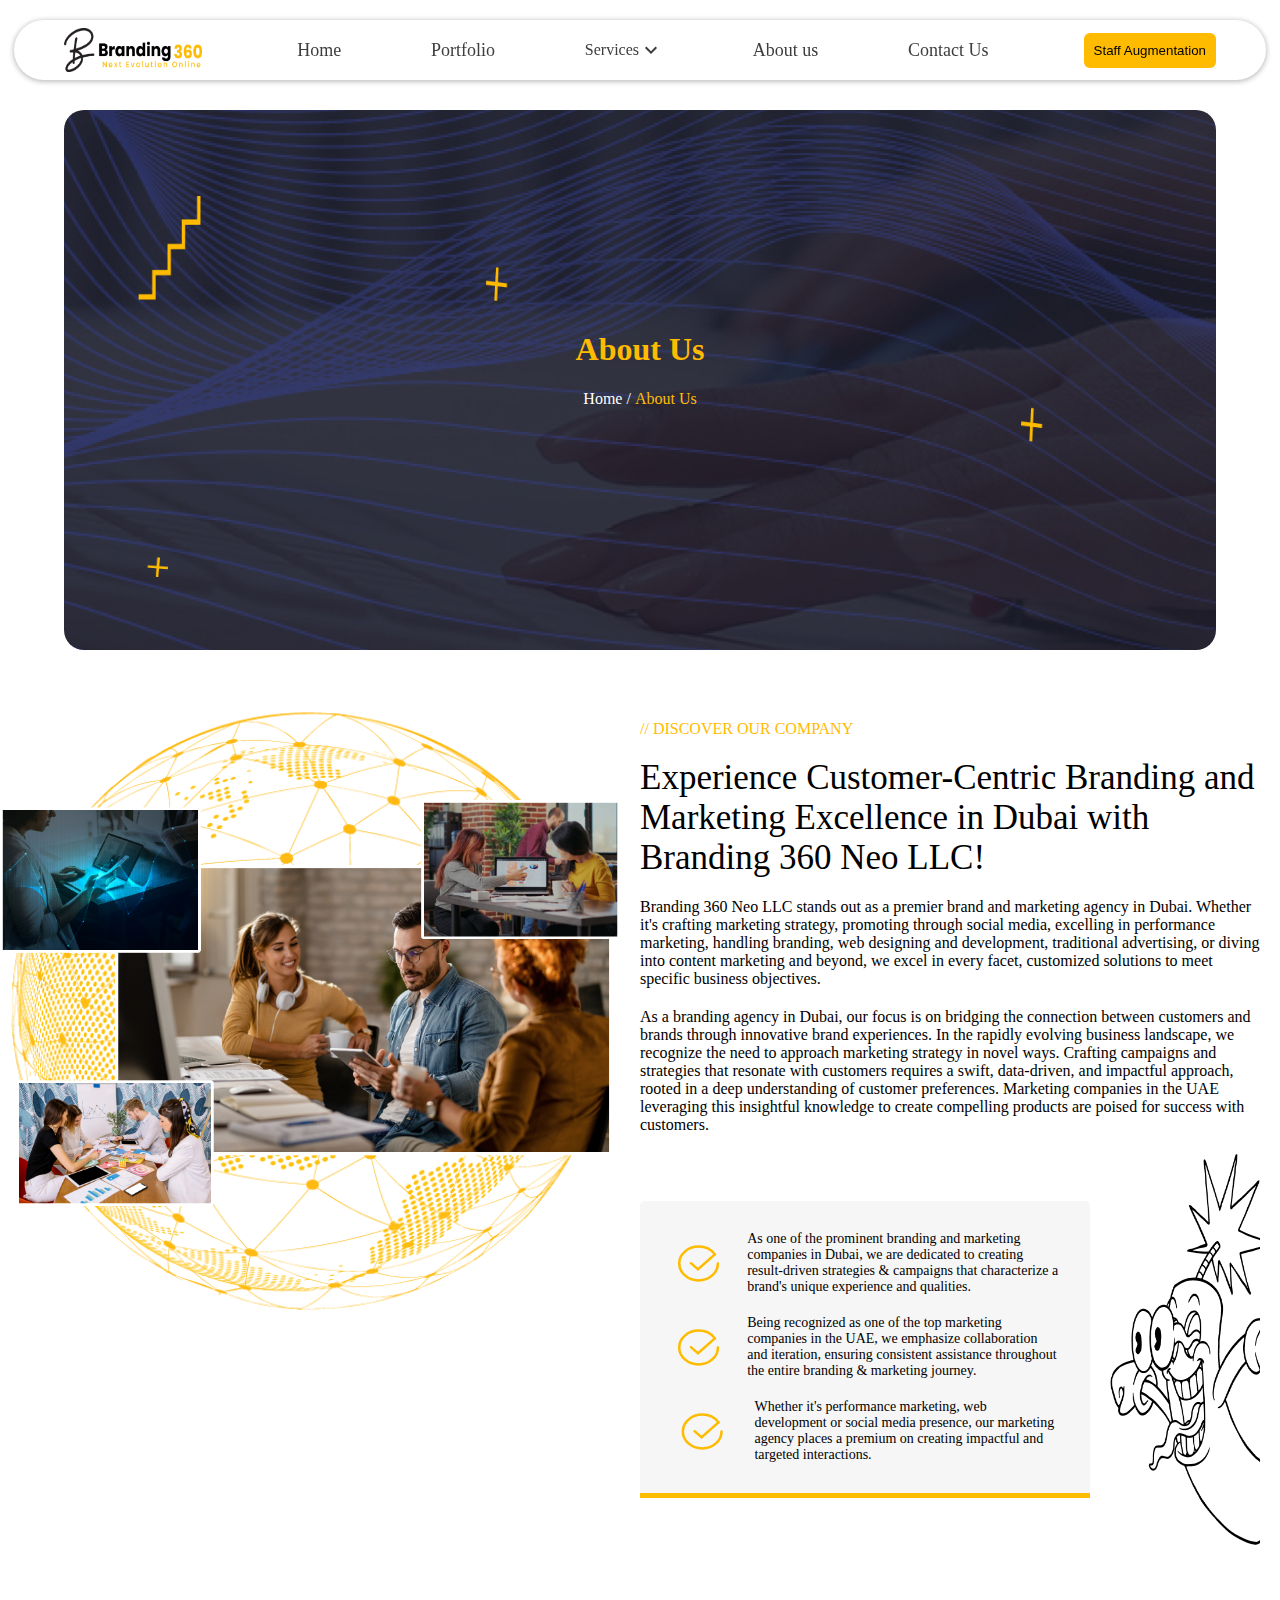
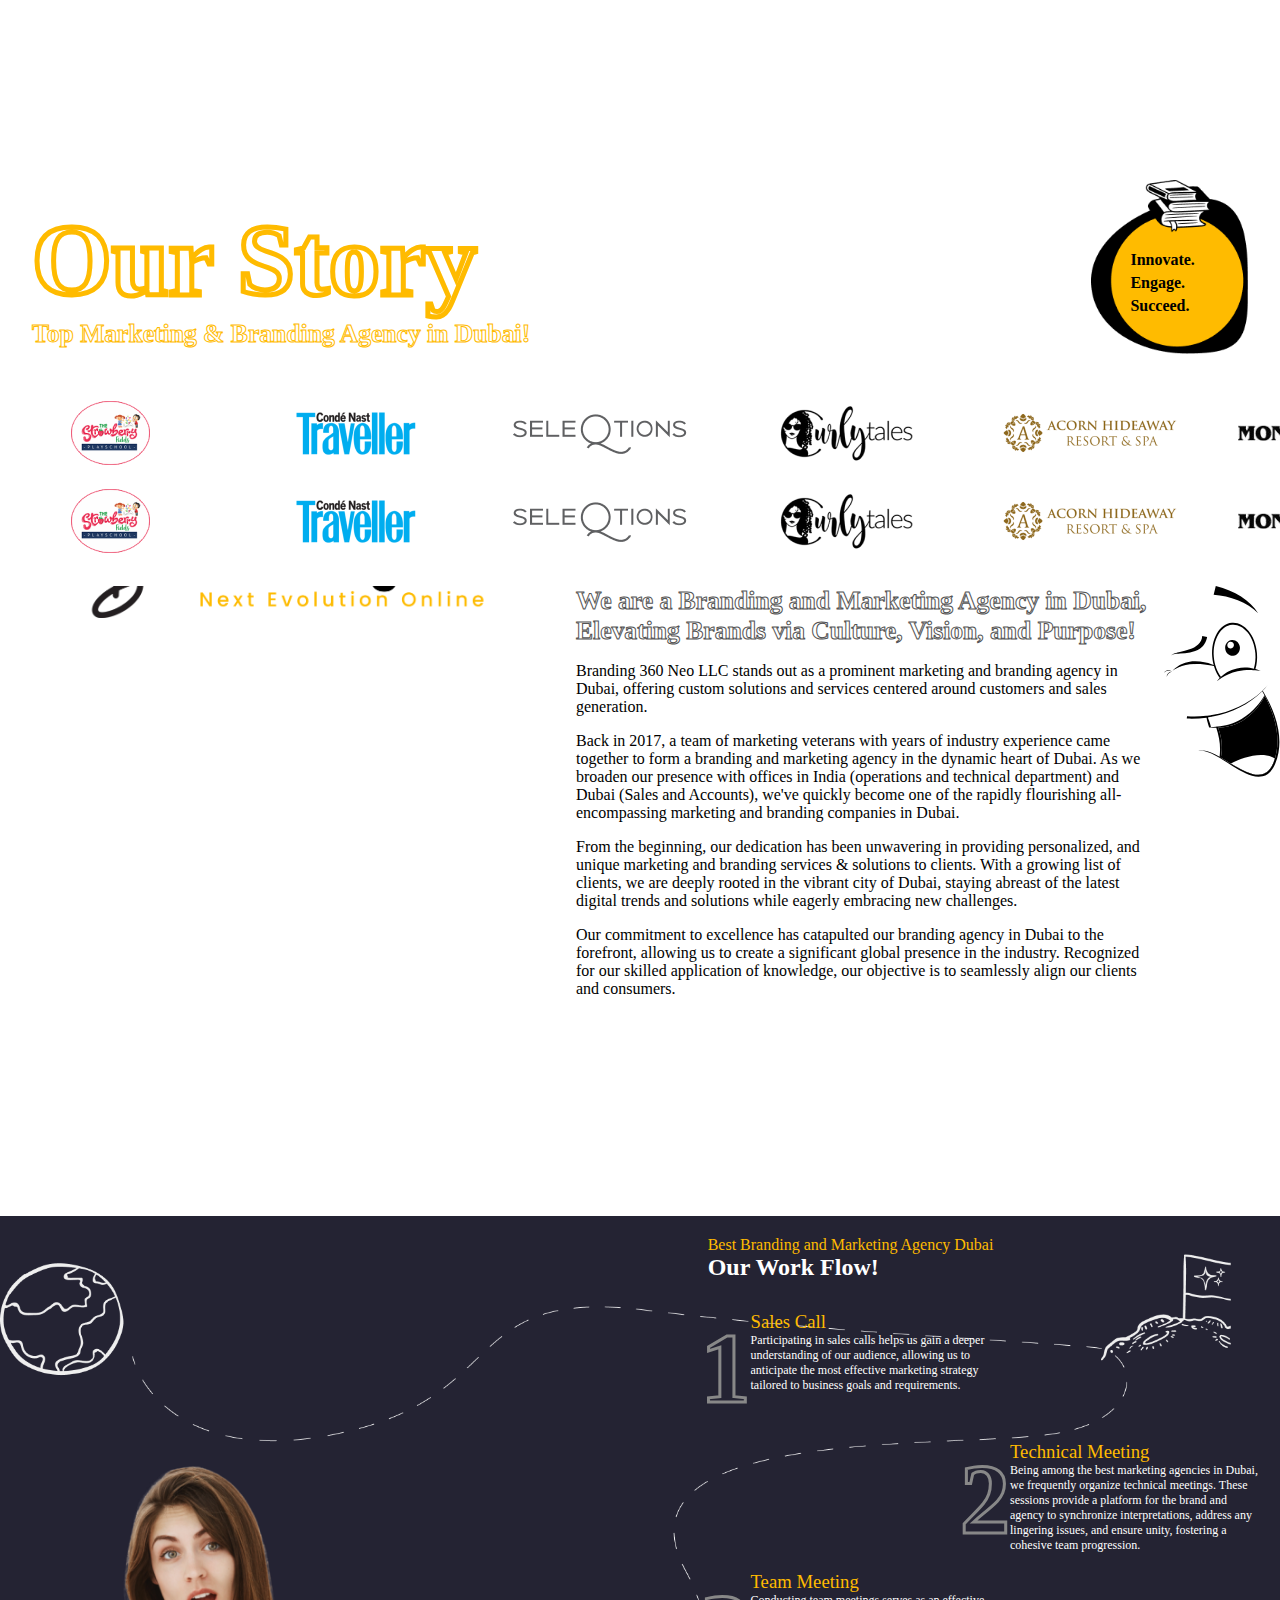
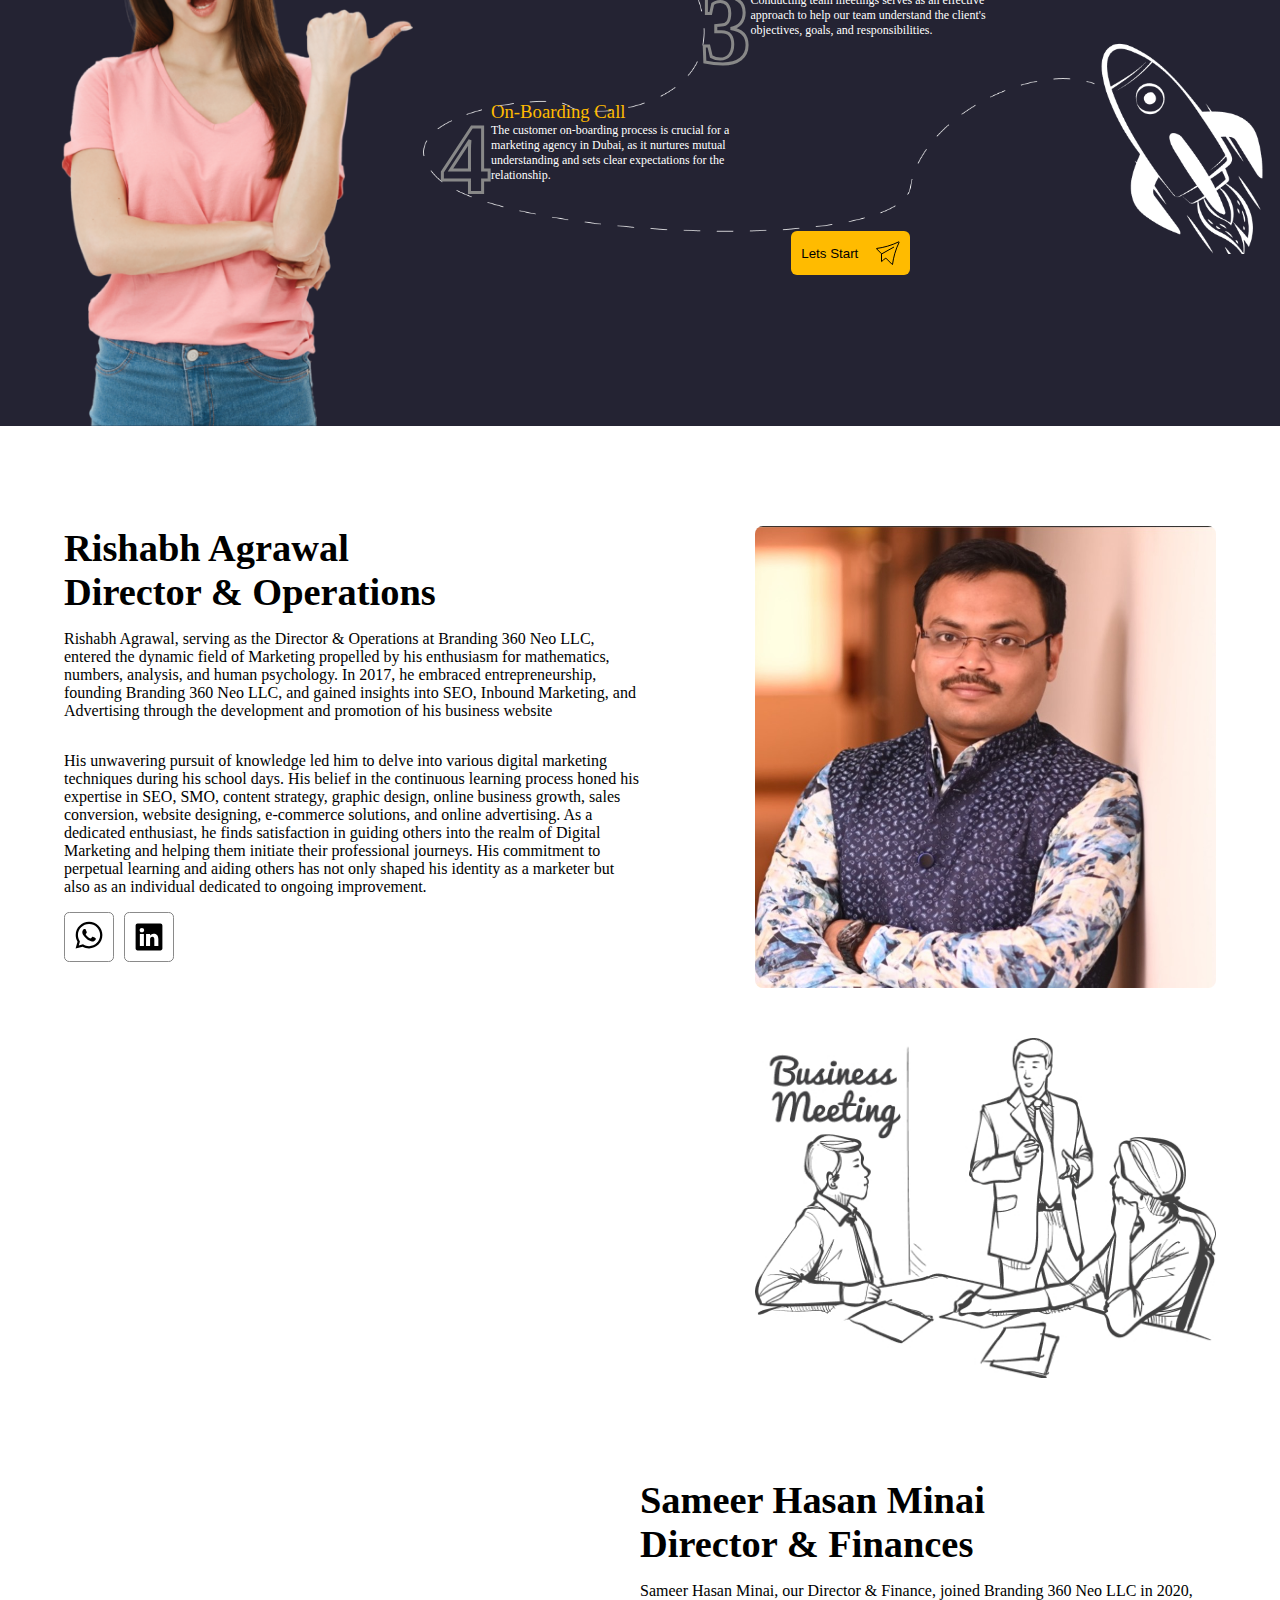
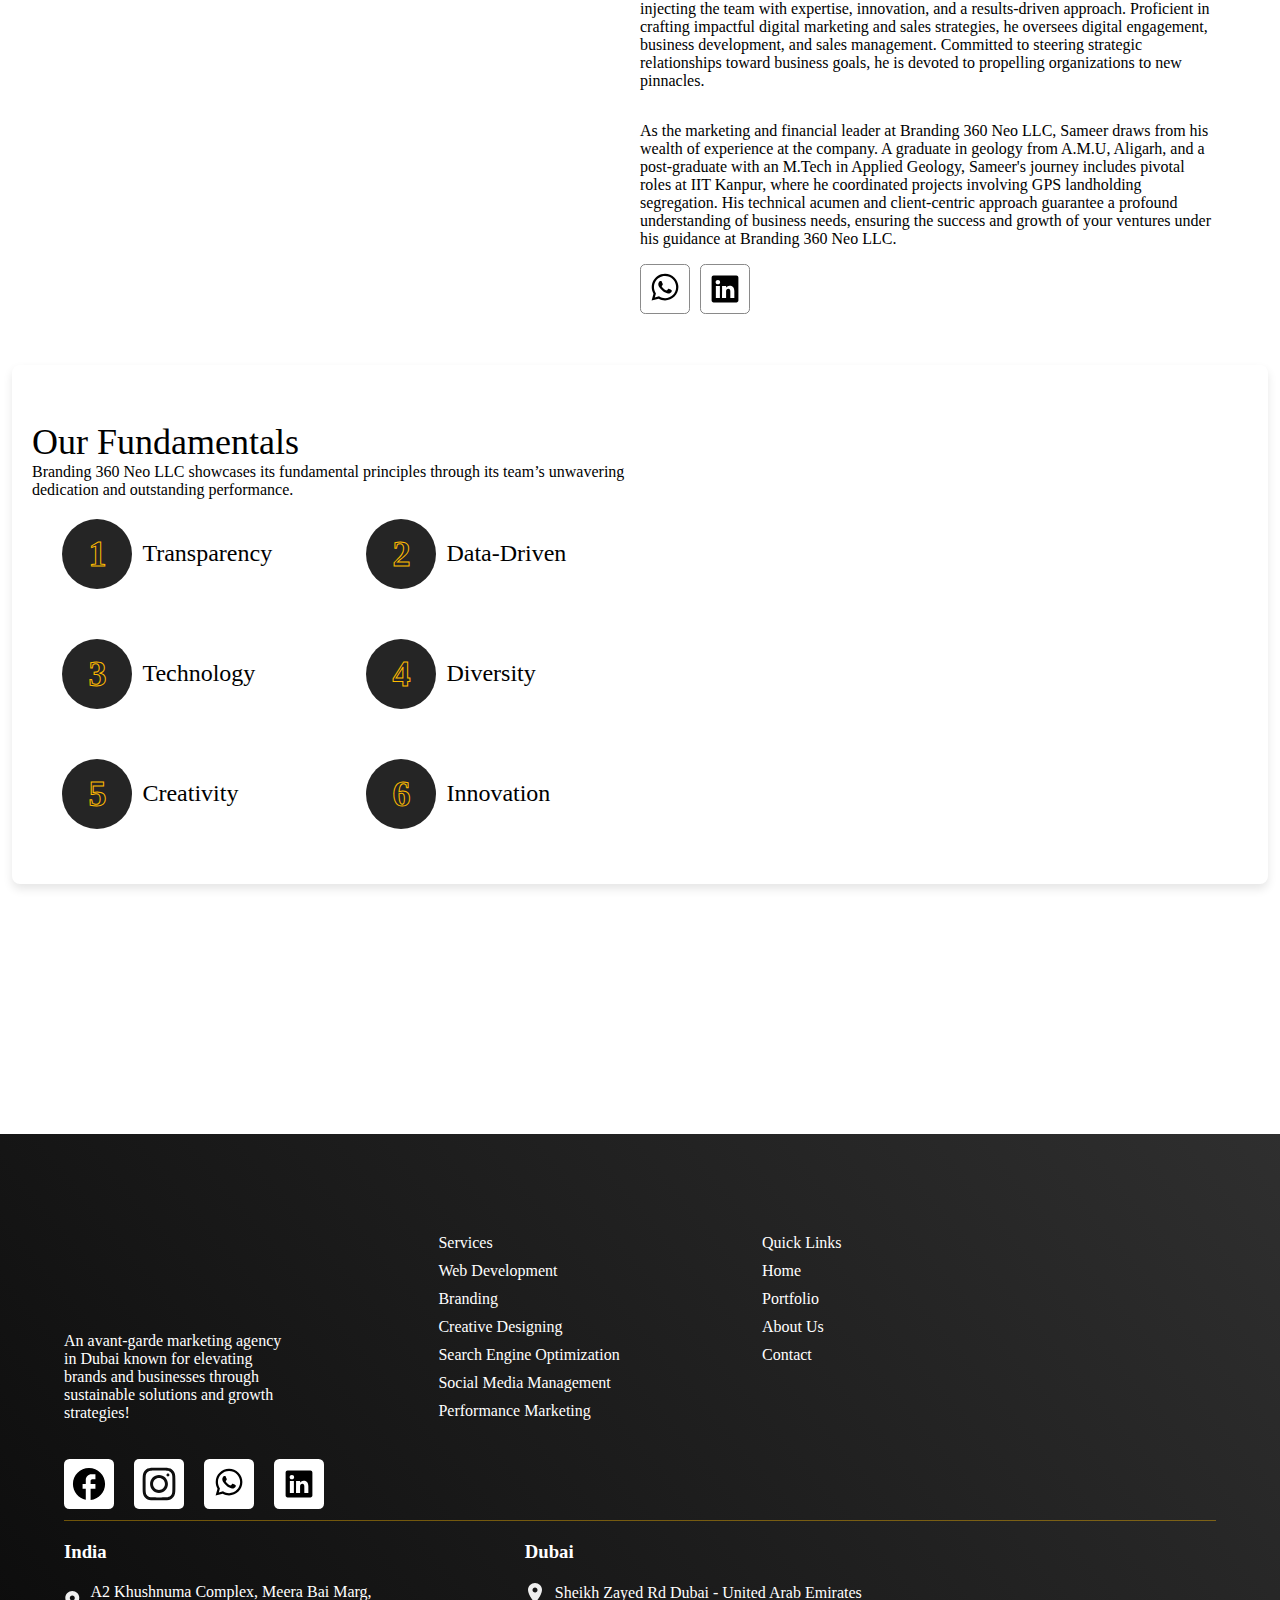
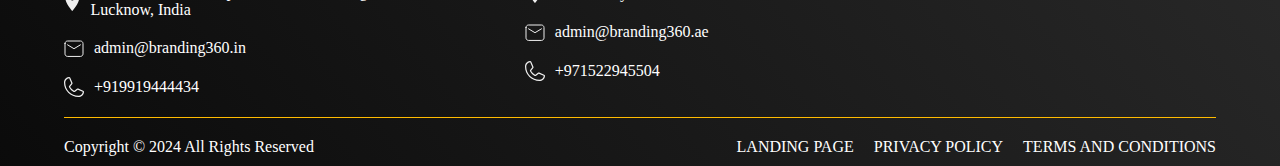
<file: about.html>
<!DOCTYPE html>
<html lang="en">
  <head>
    <meta charset="utf-8" />
    <meta name="viewport" content="width=device-width, initial-scale=1" />

    <!-- Google Tag Manager -->
    <script>
      (function (w, d, s, l, i) {
        w[l] = w[l] || [];
        w[l].push({ "gtm.start": new Date().getTime(), event: "gtm.js" });
        var f = d.getElementsByTagName(s)[0],
          j = d.createElement(s),
          dl = l != "dataLayer" ? "&l=" + l : "";
        j.async = true;
        j.src = "https://www.googletagmanager.com/gtm.js?id=" + i + dl;
        f.parentNode.insertBefore(j, f);
      })(window, document, "script", "dataLayer", "GTM-K34VCBFP");
    </script>
    <!-- End Google Tag Manager -->
    <meta
      name="google-site-verification"
      content="ukKXtldvqd-2E818tXP6eLfMaOsd7xJ6T4UWl6ufLb0"
    />
    <link
      rel="stylesheet"
      href="/_next/static/css/2b6d7cf0ab813eb1.css"
      crossorigin=""
      data-precedence="next"
    />
    <link
      rel="stylesheet"
      href="/_next/static/css/715e20c6d6f85f81.css"
      crossorigin=""
      data-precedence="next"
    />
    <link
      rel="stylesheet"
      href="/_next/static/css/ef75cdc3df9512bf.css"
      crossorigin=""
      data-precedence="next"
    />
    <link
      rel="preload"
      as="script"
      fetchPriority="low"
      href="/_next/static/chunks/webpack-9fcab5c8bacee0a8.js"
      crossorigin=""
    />
    <script
      src="/_next/static/chunks/fd9d1056-278f759219ca9de7.js"
      async=""
      crossorigin=""
    ></script>
    <script
      src="/_next/static/chunks/69-d60012e089d7c3a3.js"
      async=""
      crossorigin=""
    ></script>
    <script
      src="/_next/static/chunks/main-app-a7cae5f76eff4ed8.js"
      async=""
      crossorigin=""
    ></script>
    <script
      src="/_next/static/chunks/250-4cd176a9f43e2c37.js"
      async=""
    ></script>
    <script
      src="/_next/static/chunks/749-b12e9cb59b7c50a2.js"
      async=""
    ></script>
    <script src="/_next/static/chunks/75-b471f331879c6139.js" async=""></script>
    <script
      src="/_next/static/chunks/app/about/page-321ee4123f1818cd.js"
      async=""
    ></script>
    <script
      src="/_next/static/chunks/723-b27f36b41d19d491.js"
      async=""
    ></script>
    <script src="/_next/static/chunks/4-7318558d87be96c8.js" async=""></script>
    <script
      src="/_next/static/chunks/454-e127df44f8ed4896.js"
      async=""
    ></script>
    <script
      src="/_next/static/chunks/476-70553eb4870a1d0f.js"
      async=""
    ></script>
    <script
      src="/_next/static/chunks/210-a370d26f8f28c5a0.js"
      async=""
    ></script>
    <script
      src="/_next/static/chunks/app/layout-4ec8aa9870d2e60f.js"
      async=""
    ></script>
    <title>Top Branding Agency In Dubai | Branding 360</title>
    <meta
      name="description"
      content="Use our Branding agency in Dubai to unlock digital success. Using creative tools and creativity, create compelling ads. Grow your brand in the vibrant market of Dubai."
    />
    <link
      rel="icon"
      href="/favicon.ico"
      type="image/x-icon"
      sizes="1362x1361"
    />
    <script
      src="/_next/static/chunks/polyfills-c67a75d1b6f99dc8.js"
      crossorigin=""
      nomodule=""
    ></script>
  </head>
  <body class="body">
    <div
      style="
        width: 100%;
        display: flex;
        align-items: center;
        justify-content: center;
        position: sticky;
        top: 20px;
        z-index: 11111;
      "
    >
      <nav class="main-nav">
        <div class="mobile-nav">
          <div class="mobile-nav-logo">
            <a href="/"
              ><img
                href="40"
                alt="Nav Rec"
                loading="lazy"
                width="164"
                height="44"
                decoding="async"
                data-nimg="1"
                style="color: transparent"
                src="/_next/static/media/MainLogo.6bff816f.webp"
            /></a>
          </div>
          <style data-emotion="css vubbuv">
            .css-vubbuv {
              -webkit-user-select: none;
              -moz-user-select: none;
              -ms-user-select: none;
              user-select: none;
              width: 1em;
              height: 1em;
              display: inline-block;
              fill: currentColor;
              -webkit-flex-shrink: 0;
              -ms-flex-negative: 0;
              flex-shrink: 0;
              -webkit-transition: fill 200ms cubic-bezier(0.4, 0, 0.2, 1) 0ms;
              transition: fill 200ms cubic-bezier(0.4, 0, 0.2, 1) 0ms;
              font-size: 1.5rem;
            }</style
          ><svg
            class="MuiSvgIcon-root MuiSvgIcon-fontSizeMedium css-vubbuv"
            focusable="false"
            aria-hidden="true"
            viewBox="0 0 24 24"
            data-testid="MenuIcon"
          >
            <path d="M3 18h18v-2H3zm0-5h18v-2H3zm0-7v2h18V6z"></path>
          </svg>
          <div class="mobile-nav-drawer-container">
            <style data-emotion="css a3xyjy">
              .css-a3xyjy {
                z-index: 1200;
              }
            </style>
          </div>
        </div>
      </nav>
    </div>
    <div class="about-us">
      <div
        class="banner-main"
        style="
          background-image: url('/Assets/AboutUs/AboutUsBannerBgImg.jpeg');
          background-size: cover;
          background-repeat: no-repeat;
        "
      >
        <h1>About Us</h1>
        <div class="breadcrumbs-section">
          <h4><a href="/">Home</a></h4>
           / 
          <h4 class="app-yellow-text">About Us</h4>
        </div>
      </div>
      <div class="info-container-section">
        <div class="info-container-image-section">
          <img
            loading="lazy"
            width="605"
            height="607"
            decoding="async"
            data-nimg="1"
            class="info-globe-background"
            style="color: transparent"
            src="/_next/static/media/GlobeBGImg.d45442d1.webp"
          /><img
            loading="lazy"
            width="605"
            height="607"
            decoding="async"
            data-nimg="1"
            class="info-globe-top"
            style="color: transparent"
            src="/_next/static/media/GlobeTopImg.ea5582e0.webp"
          /><img
            loading="lazy"
            width="917"
            height="601"
            decoding="async"
            data-nimg="1"
            class="info-globe-top-main"
            style="color: transparent"
            src="/_next/static/media/HomeInfoContImg.f2cb6518.webp"
          />
        </div>
        <div class="info-container-text-section">
          <h4 class="app-yellow-text">// DISCOVER OUR COMPANY</h4>
          <h1>
            Experience Customer-Centric Branding and Marketing Excellence in
            Dubai with Branding 360 Neo LLC!
          </h1>
          <p>
            Branding 360 Neo LLC stands out as a premier brand and marketing
            agency in Dubai. Whether it&#x27;s crafting marketing strategy,
            promoting through social media, excelling in performance marketing,
            handling branding, web designing and development, traditional
            advertising, or diving into content marketing and beyond, we excel
            in every facet, customized solutions to meet specific business
            objectives.
          </p>
          <p>
            As a branding agency in Dubai, our focus is on bridging the
            connection between customers and brands through innovative brand
            experiences. In the rapidly evolving business landscape, we
            recognize the need to approach marketing strategy in novel ways.
            Crafting campaigns and strategies that resonate with customers
            requires a swift, data-driven, and impactful approach, rooted in a
            deep understanding of customer preferences. Marketing companies in
            the UAE leveraging this insightful knowledge to create compelling
            products are poised for success with customers.
          </p>
          <div class="info-container-card-section">
            <div class="info-container-card">
              <span
                ><svg
                  xmlns="http://www.w3.org/2000/svg"
                  width="42"
                  height="37"
                  viewBox="0 0 42 37"
                  fill="none"
                >
                  <path
                    d="M20.9736 36.012C9.96043 36.012 1 28.1586 1 18.506C1 8.85343 9.96043 1 20.9736 1C27.8146 1 34.1062 4.0174 37.8025 9.07369C37.9871 9.32514 37.9026 9.66236 37.6157 9.82415C37.3265 9.98593 36.944 9.91186 36.7594 9.66041C33.29 4.91599 27.3898 2.08572 20.9736 2.08572C10.6432 2.08572 2.23876 9.45184 2.23876 18.506C2.23876 27.5602 10.6432 34.9263 20.9736 34.9263C31.304 34.9263 39.7084 27.5602 39.7084 18.506C39.7084 18.2058 39.9864 17.9622 40.3289 17.9622C40.6714 17.9622 40.9494 18.2058 40.9494 18.506C40.9472 28.1586 31.9868 36.012 20.9736 36.012Z"
                    stroke="#FFBB00"
                    stroke-width="1.29663"
                  ></path>
                  <path
                    d="M20.3365 25.1121L12.924 18.6153C12.6816 18.4028 12.6816 18.0598 12.924 17.8473C13.1664 17.6348 13.5578 17.6348 13.8002 17.8473L20.3365 23.5761L36.8563 9.09722C37.0987 8.88475 37.4901 8.88475 37.7325 9.09722C37.975 9.30968 37.975 9.65274 37.7325 9.86521L20.3365 25.1121Z"
                    stroke="#FFBB00"
                    stroke-width="1.29663"
                  ></path></svg
                >As one of the prominent branding and marketing companies in
                Dubai, we are dedicated to creating result-driven strategies
                &amp; campaigns that characterize a brand&#x27;s unique
                experience and qualities.</span
              ><span
                ><svg
                  xmlns="http://www.w3.org/2000/svg"
                  width="42"
                  height="37"
                  viewBox="0 0 42 37"
                  fill="none"
                >
                  <path
                    d="M20.9736 36.012C9.96043 36.012 1 28.1586 1 18.506C1 8.85343 9.96043 1 20.9736 1C27.8146 1 34.1062 4.0174 37.8025 9.07369C37.9871 9.32514 37.9026 9.66236 37.6157 9.82415C37.3265 9.98593 36.944 9.91186 36.7594 9.66041C33.29 4.91599 27.3898 2.08572 20.9736 2.08572C10.6432 2.08572 2.23876 9.45184 2.23876 18.506C2.23876 27.5602 10.6432 34.9263 20.9736 34.9263C31.304 34.9263 39.7084 27.5602 39.7084 18.506C39.7084 18.2058 39.9864 17.9622 40.3289 17.9622C40.6714 17.9622 40.9494 18.2058 40.9494 18.506C40.9472 28.1586 31.9868 36.012 20.9736 36.012Z"
                    stroke="#FFBB00"
                    stroke-width="1.29663"
                  ></path>
                  <path
                    d="M20.3365 25.1121L12.924 18.6153C12.6816 18.4028 12.6816 18.0598 12.924 17.8473C13.1664 17.6348 13.5578 17.6348 13.8002 17.8473L20.3365 23.5761L36.8563 9.09722C37.0987 8.88475 37.4901 8.88475 37.7325 9.09722C37.975 9.30968 37.975 9.65274 37.7325 9.86521L20.3365 25.1121Z"
                    stroke="#FFBB00"
                    stroke-width="1.29663"
                  ></path></svg
                >Being recognized as one of the top marketing companies in the
                UAE, we emphasize collaboration and iteration, ensuring
                consistent assistance throughout the entire branding &amp;
                marketing journey.</span
              ><span
                ><svg
                  xmlns="http://www.w3.org/2000/svg"
                  width="42"
                  height="37"
                  viewBox="0 0 42 37"
                  fill="none"
                >
                  <path
                    d="M20.9736 36.012C9.96043 36.012 1 28.1586 1 18.506C1 8.85343 9.96043 1 20.9736 1C27.8146 1 34.1062 4.0174 37.8025 9.07369C37.9871 9.32514 37.9026 9.66236 37.6157 9.82415C37.3265 9.98593 36.944 9.91186 36.7594 9.66041C33.29 4.91599 27.3898 2.08572 20.9736 2.08572C10.6432 2.08572 2.23876 9.45184 2.23876 18.506C2.23876 27.5602 10.6432 34.9263 20.9736 34.9263C31.304 34.9263 39.7084 27.5602 39.7084 18.506C39.7084 18.2058 39.9864 17.9622 40.3289 17.9622C40.6714 17.9622 40.9494 18.2058 40.9494 18.506C40.9472 28.1586 31.9868 36.012 20.9736 36.012Z"
                    stroke="#FFBB00"
                    stroke-width="1.29663"
                  ></path>
                  <path
                    d="M20.3365 25.1121L12.924 18.6153C12.6816 18.4028 12.6816 18.0598 12.924 17.8473C13.1664 17.6348 13.5578 17.6348 13.8002 17.8473L20.3365 23.5761L36.8563 9.09722C37.0987 8.88475 37.4901 8.88475 37.7325 9.09722C37.975 9.30968 37.975 9.65274 37.7325 9.86521L20.3365 25.1121Z"
                    stroke="#FFBB00"
                    stroke-width="1.29663"
                  ></path></svg
                >Whether it&#x27;s performance marketing, web development or
                social media presence, our marketing agency places a premium on
                creating impactful and targeted interactions.</span
              >
            </div>
            <img
              alt="About Us"
              loading="lazy"
              width="258"
              height="391"
              decoding="async"
              data-nimg="1"
              style="color: transparent"
              src="/_next/static/media/AboutUsInfoSectionRightImg.6eb896ca.webp"
            />
          </div>
        </div>
      </div>
      <div class="home-sbout-us-heading about-us-our-story">
        <h2>
          Our Story<span>Top Marketing &amp; Branding Agency in Dubai!</span>
        </h2>
        <div class="home-about-us-heading-right">
          <h4>Innovate.</h4>
          <h4>Engage.</h4>
          <h4>Succeed.</h4>
        </div>
      </div>
      <div class="about-us-clients-marquee-section"></div>
      <div class="about-us-who-are-we">
        <div>
          <div class="about-us-who-are-we-logo-section">
            <img
              alt="logo"
              id="logo"
              loading="lazy"
              width="3568"
              height="963"
              decoding="async"
              data-nimg="1"
              style="color: transparent"
              src="/_next/static/media/MainLogo.6bff816f.webp"
            />
          </div>
          <div class="about-us-who-are-we-right">
            <h3>
              We are a Branding and Marketing Agency in Dubai, Elevating Brands
              via Culture, Vision, and Purpose!
            </h3>
            <div class="who-are-we-paras">
              <p>
                Branding 360 Neo LLC stands out as a prominent marketing and
                branding agency in Dubai, offering custom solutions and services
                centered around customers and sales generation.
              </p>
              <p>
                Back in 2017, a team of marketing veterans with years of
                industry experience came together to form a branding and
                marketing agency in the dynamic heart of Dubai. As we broaden
                our presence with offices in India (operations and technical
                department) and Dubai (Sales and Accounts), we&#x27;ve quickly
                become one of the rapidly flourishing all-encompassing marketing
                and branding companies in Dubai.
              </p>
              <p>
                From the beginning, our dedication has been unwavering in
                providing personalized, and unique marketing and branding
                services &amp; solutions to clients. With a growing list of
                clients, we are deeply rooted in the vibrant city of Dubai,
                staying abreast of the latest digital trends and solutions while
                eagerly embracing new challenges.
              </p>
              <p>
                Our commitment to excellence has catapulted our branding agency
                in Dubai to the forefront, allowing us to create a significant
                global presence in the industry. Recognized for our skilled
                application of knowledge, our objective is to seamlessly align
                our clients and consumers.
              </p>
            </div>
          </div>
        </div>
        <svg
          xmlns="http://www.w3.org/2000/svg"
          width="116"
          height="191"
          viewBox="0 0 116 191"
          fill="none"
        >
          <path
            d="M54.2105 80.9983C54.184 81.2597 43.697 77.9226 30.8793 78.1259C17.8899 78.0022 8.66923 84.5271 8.91922 84.7228C8.36369 84.767 16.5225 75.256 30.8035 75.2308C44.6477 75.0894 54.237 81.3114 54.2105 80.9983Z"
            fill="black"
          ></path>
          <path
            d="M7.91219 85.4224C7.96648 85.4981 6.08012 86.0044 4.58397 87.546C3.07266 89.075 2.76337 91.0282 2.69141 90.979C2.77221 91.0585 2.45907 88.9399 4.1686 87.142C5.90465 85.4097 7.98541 85.5057 7.91219 85.4224Z"
            fill="black"
          ></path>
          <path
            d="M7.32927 84.5738C7.33684 84.6672 5.45807 84.1369 3.38239 84.6925C1.30419 85.2303 0.0353522 86.7517 0 86.6722C0.0277767 86.7808 0.845925 84.8036 3.2322 84.1344C5.60838 83.5359 7.3482 84.6849 7.32927 84.5738Z"
            fill="black"
          ></path>
          <path
            d="M83.4565 46.2848C79.2205 41.1209 73.78 38.2169 68.0934 38.6841C62.4067 39.1525 57.5117 42.9049 54.1772 48.6913C50.8466 54.4764 49.1092 62.2741 49.8036 70.698C50.4526 78.5967 53.1191 85.6079 56.9384 90.7049C60.2628 87.6697 65.5518 84.0069 72.9417 82.3971C79.6473 81.0083 85.5485 81.6446 89.8236 82.6559C91.2238 78.0589 91.8197 72.804 91.3665 67.2802C90.6733 58.8588 87.6886 51.4462 83.4565 46.2848Z"
            fill="white"
          ></path>
          <path
            d="M49.8052 70.698C49.1107 62.2741 50.8481 54.4764 54.1788 48.6913C57.5145 42.9049 62.4095 39.1524 68.0949 38.684C73.7816 38.2169 79.2221 41.1208 83.458 46.2848C87.6902 51.4462 90.6749 58.8588 91.368 67.2802C91.8213 72.8039 91.2266 78.0589 89.8252 82.6559C90.3832 82.7859 90.9122 82.9248 91.4135 83.0624C92.8377 78.2709 93.4273 72.8406 92.9602 67.1514C92.2329 58.3159 89.1067 50.5056 84.5981 45.002C80.0957 39.4997 74.173 36.2952 67.9409 36.8103C61.71 37.3204 56.392 41.449 52.8467 47.6117C49.2963 53.7794 47.4858 61.9963 48.2105 70.8268C48.891 79.0904 51.6713 86.4588 55.7191 91.8816C56.0916 91.5041 56.4969 91.1127 56.9413 90.7048C53.1207 85.6066 50.4541 78.5967 49.8052 70.698Z"
            fill="black"
          ></path>
          <path
            d="M52.667 95.4194C52.6619 95.422 52.6543 95.427 52.6543 95.4245C52.6492 95.4371 52.6543 95.4347 52.667 95.4194Z"
            fill="#666666"
          ></path>
          <path
            d="M73.5554 85.2279C79.535 83.9362 85.1231 83.8618 89.3402 84.1357C89.9336 84.1724 90.4992 84.219 91.0371 84.2683C94.7023 84.6104 96.9648 85.1609 96.9307 85.1458C97.0355 85.1976 94.9713 84.0637 91.4146 83.0625C90.9146 82.9249 90.3855 82.786 89.8262 82.656C85.5511 81.6447 79.6498 81.0083 72.9443 82.3972C65.5557 84.0069 60.2655 87.6697 56.9411 90.7049C56.4979 91.1115 56.0914 91.5042 55.7189 91.8817C53.7935 93.8197 52.7897 95.2894 52.666 95.4207C52.7721 95.3916 54.0687 94.2388 56.3439 92.6834C56.782 92.3854 57.2542 92.0723 57.7617 91.7491C61.4194 89.4196 66.8738 86.6028 73.5554 85.2279Z"
            fill="black"
          ></path>
          <path
            d="M75.9295 61.2411C76.2894 65.6008 73.2818 69.4037 69.2176 69.7383C65.1508 70.0716 61.5639 66.8116 61.2066 62.4519C60.8493 58.0973 63.8542 54.2919 67.9197 53.9586C71.9852 53.6227 75.5709 56.8853 75.9295 61.2411Z"
            fill="black"
          ></path>
          <path
            d="M69.9344 58.8662C70.0834 60.6831 68.7224 62.2765 66.898 62.4267C65.0698 62.577 63.4687 61.2285 63.3198 59.4079C63.1708 57.5948 64.5294 56.0027 66.3563 55.8525C68.1833 55.7022 69.7855 57.0506 69.9344 58.8662Z"
            fill="white"
          ></path>
          <path
            d="M49.6465 8.87343C65.8504 10.0173 83.1617 16.1079 94.1373 27.2426C86.1578 14.3479 70.7063 4.6021 51.784 0L49.6465 8.87343Z"
            fill="black"
          ></path>
          <path
            d="M77.5389 132.897C89.9841 125.546 97.071 115.135 100.469 109.236C99.7022 107.771 98.9636 106.415 98.2591 105.167C84.9401 118.458 67.3676 126.946 48.7736 130.586C48.4339 130.653 48.0918 130.719 47.7509 130.781C46.453 131.019 45.1512 131.236 43.8457 131.432C44.5426 133.099 45.3229 135.16 46.006 137.437C46.3709 138.65 46.6751 139.824 46.934 140.932C48.4074 140.934 50.0866 140.885 51.9363 140.74C52.5107 140.696 53.1067 140.639 53.7115 140.574C60.4511 139.856 69.0013 137.864 77.5389 132.897Z"
            fill="white"
          ></path>
          <path
            d="M100.772 109.81C97.7995 116.131 91.3641 126.976 78.559 134.65C69.6932 139.732 60.9928 141.392 54.1445 141.703C55.3225 144.88 56.3452 148.401 57.0421 152.233C58.4082 159.627 57.8969 166.253 56.8086 171.529C57.3085 171.808 57.8098 172.093 58.3186 172.388C65.2565 176.299 73.1476 181.692 82.675 185.888C87.4021 187.829 92.8476 189.58 98.1264 188.352C103.499 187.218 107.232 182.238 109.424 176.828C118.455 154.092 110.515 131.267 104.375 117.241C103.147 114.531 101.932 112.053 100.772 109.81Z"
            fill="black"
          ></path>
          <path
            d="M66.9375 177.495C71.681 180.333 76.8715 183.329 82.6768 185.888C87.4039 187.829 92.8494 189.58 98.1282 188.352C103.501 187.218 107.234 182.238 109.426 176.828C110 175.382 110.504 173.933 110.947 172.487C97.5853 164.657 77.9245 172.082 66.9375 177.495Z"
            fill="white"
          ></path>
          <path
            d="M114.252 143.422C112.349 132.936 108.766 123.992 105.295 116.814C103.872 113.931 102.476 111.324 101.147 108.996C101.058 108.833 100.965 108.675 100.877 108.52C100.103 107.174 99.3557 105.925 98.6436 104.774C100.425 102.971 102.136 101.092 103.753 99.1151C102.097 101.041 100.354 102.866 98.5426 104.61C98.4126 104.734 98.2863 104.861 98.1575 104.985C84.3916 118.074 66.4617 126.052 47.845 129.1C47.5521 129.149 47.2554 129.191 46.9625 129.235C45.6848 129.435 44.4044 129.613 43.1216 129.763C42.8237 129.797 42.5245 129.837 42.2265 129.869C35.8151 130.576 29.3646 130.71 23.0151 130.273L22.7891 132.532C29.3583 132.82 35.9818 132.517 42.5295 131.627C42.8666 133.438 43.3565 135.655 44.0661 138.019C44.3679 139.025 44.6885 139.989 45.0143 140.896C45.0724 141.059 45.1317 141.222 45.1911 141.38C45.7769 141.452 46.4069 141.52 47.0849 141.574C48.6089 141.703 50.3601 141.779 52.283 141.757C53.3764 145.054 54.3523 148.686 55.0455 152.583C56.3447 159.403 56.2121 165.695 55.5758 170.841C49.8424 167.687 44.8691 165.509 41.0157 164.868C36.5436 163.941 34.122 165.279 34.1473 165.132C34.1245 165.272 36.5941 164.074 40.9538 165.176C44.7883 165.988 49.7199 168.399 55.4482 171.822C55.8283 172.052 56.2096 172.28 56.5984 172.518C56.9949 172.759 57.3977 173.006 57.803 173.26C64.5944 177.371 72.3037 182.968 81.9978 187.457C86.8271 189.516 92.505 191.552 98.5805 190.235C104.832 188.955 109.038 183.25 111.297 177.61C116.082 166.082 116.123 153.816 114.252 143.422ZM51.9383 140.739C50.0886 140.884 48.4093 140.933 46.9359 140.93C46.6771 139.823 46.3728 138.649 46.0079 137.436C45.3249 135.159 44.5446 133.097 43.8476 131.431C45.1532 131.236 46.4549 131.019 47.7528 130.779C48.0937 130.717 48.4346 130.651 48.7755 130.585C67.3708 126.945 84.9433 118.457 98.261 105.165C98.9655 106.413 99.7041 107.77 100.471 109.235C97.0729 115.133 89.9849 125.545 77.5409 132.895C69.0033 137.862 60.4531 139.855 53.7147 140.572C53.1074 140.638 52.5128 140.694 51.9383 140.739ZM109.426 176.828C107.234 182.238 103.501 187.218 98.1285 188.352C92.8484 189.58 87.4042 187.829 82.6771 185.888C73.1496 181.692 65.2585 176.298 58.3206 172.388C57.8118 172.095 57.3093 171.808 56.8106 171.529C57.8977 166.251 58.4103 159.625 57.0442 152.233C56.3472 148.401 55.3257 144.88 54.1465 141.703C60.9947 141.393 69.6939 139.734 78.561 134.65C91.3661 126.976 97.8002 116.131 100.774 109.81C101.934 112.051 103.148 114.53 104.379 117.241C110.517 131.267 118.457 154.092 109.426 176.828Z"
            fill="black"
          ></path>
          <path
            d="M38.2139 50.0107C37.9399 56.9625 31.8329 61.3841 25.578 63.3297C22.433 64.4218 19.1515 65.1453 15.8599 65.9016C12.7136 66.9344 8.88174 66.7626 6.43359 70.1577C9.09006 67.2336 12.7894 67.9899 16.0115 67.4571C19.3498 67.2197 22.7107 67.0177 26.097 66.394C29.4718 65.7652 32.9276 64.8081 36.1901 62.5229C39.4589 60.3601 42.3161 56.0395 43.1456 51.0738L38.2139 50.0107Z"
            fill="black"
          ></path>
        </svg>
      </div>
      <div class="about-us-how-we-do-it">
        <div class="about-us-how-we-do-it-left">
          <img
            alt="How we Do It"
            loading="lazy"
            width="442"
            height="638"
            decoding="async"
            data-nimg="1"
            style="color: transparent"
            src="/_next/static/media/AboutUsHowWeDoItImg1.a6b63d67.webp"
          />
        </div>
        <div class="about-us-how-we-do-it-right">
          <div class="about-us-how-we-do-it-heading">
            <h3 class="app-yellow-text">
              Best Branding and Marketing Agency Dubai<!-- -->
            </h3>
            <h2>Our Work Flow!</h2>
          </div>
          <div class="about-us-how-we-do-it-small-headings headings-center">
            <div class="about-us-how-we-do-it-headings-left"><h2>1</h2></div>
            <div class="about-us-how-we-do-it-headings-right">
              <h3 class="app-yellow-text">Sales Call</h3>
              <span
                >Participating in sales calls helps us gain a deeper
                understanding of our audience, allowing us to anticipate the
                most effective marketing strategy tailored to business goals and
                requirements.</span
              >
            </div>
          </div>
          <div class="about-us-how-we-do-it-small-headings headings-right">
            <div class="about-us-how-we-do-it-headings-left"><h2>2</h2></div>
            <div class="about-us-how-we-do-it-headings-right">
              <h3 class="app-yellow-text">Technical Meeting</h3>
              <span
                >Being among the best marketing agencies in Dubai, we frequently
                organize technical meetings. These sessions provide a platform
                for the brand and agency to synchronize interpretations, address
                any lingering issues, and ensure unity, fostering a cohesive
                team progression.</span
              >
            </div>
          </div>
          <div class="about-us-how-we-do-it-small-headings headings-center">
            <div class="about-us-how-we-do-it-headings-left"><h2>3</h2></div>
            <div class="about-us-how-we-do-it-headings-right">
              <h3 class="app-yellow-text">Team Meeting</h3>
              <span
                >Conducting team meetings serves as an effective approach to
                help our team understand the client&#x27;s objectives, goals,
                and responsibilities.</span
              >
            </div>
          </div>
          <div class="about-us-how-we-do-it-small-headings headings-left">
            <div class="about-us-how-we-do-it-headings-left"><h2>4</h2></div>
            <div class="about-us-how-we-do-it-headings-right">
              <h3 class="app-yellow-text">On-Boarding Call</h3>
              <span
                >The customer on-boarding process is crucial for a marketing
                agency in Dubai, as it nurtures mutual understanding and sets
                clear expectations for the relationship.</span
              >
            </div>
          </div>
          <a href="/contact"
            ><button class="app-yellow-buttons">
              Lets Start  <svg
                xmlns="http://www.w3.org/2000/svg"
                width="24"
                height="24"
                viewBox="0 0 24 24"
                fill="none"
              >
                <g clip-path="url(#clip0_658_15285)">
                  <path
                    d="M5.5 13L18 5.99999M16.25 23.5H16.5C17.4938 15.8816 19.6891 8.46896 23.004 1.53799L23.26 0.99999L23 0.73999L22.462 0.99599C15.531 4.31096 8.11838 6.50621 0.5 7.49999V7.74999L5.5 12.75V20.5H5.75L7.524 18.81C8.22291 18.1447 8.99952 17.5662 9.837 17.087L16.25 23.5Z"
                    stroke="black"
                  ></path>
                </g>
                <defs>
                  <clipPath id="clip0_658_15285">
                    <rect width="24" height="24" fill="white"></rect>
                  </clipPath>
                </defs>
              </svg></button
          ></a>
        </div>
      </div>
      <div class="about-us-founders-section">
        <div class="about-us-founder-container">
          <div class="about-us-founder-left">
            <h2>Rishabh Agrawal</h2>
            <h2>Director &amp; Operations</h2>
            <p>
              Rishabh Agrawal, serving as the Director &amp; Operations at
              Branding 360 Neo LLC, entered the dynamic field of Marketing
              propelled by his enthusiasm for mathematics, numbers, analysis,
              and human psychology. In 2017, he embraced entrepreneurship,
              founding Branding 360 Neo LLC, and gained insights into SEO,
              Inbound Marketing, and Advertising through the development and
              promotion of his business website
            </p>
            <p>
              His unwavering pursuit of knowledge led him to delve into various
              digital marketing techniques during his school days. His belief in
              the continuous learning process honed his expertise in SEO, SMO,
              content strategy, graphic design, online business growth, sales
              conversion, website designing, e-commerce solutions, and online
              advertising. As a dedicated enthusiast, he finds satisfaction in
              guiding others into the realm of Digital Marketing and helping
              them initiate their professional journeys. His commitment to
              perpetual learning and aiding others has not only shaped his
              identity as a marketer but also as an individual dedicated to
              ongoing improvement.
            </p>
            <div>
              <svg
                xmlns="http://www.w3.org/2000/svg"
                width="56"
                height="56"
                viewBox="0 0 56 56"
                fill="none"
              >
                <rect
                  x="0.5"
                  y="0.5"
                  width="55"
                  height="55"
                  rx="5.5"
                  fill="white"
                  stroke="#757575"
                ></rect>
                <path
                  d="M38.6281 15.3651C37.246 13.976 35.5998 12.8746 33.7854 12.1252C31.971 11.3757 30.0248 10.9933 28.0603 11.0001C19.8291 11.0001 13.1206 17.6751 13.1206 25.865C13.1206 28.49 13.8141 31.04 15.1106 33.29L13 41L20.9146 38.93C23.1005 40.115 25.5578 40.745 28.0603 40.745C36.2915 40.745 43 34.07 43 25.88C43 21.9051 41.4472 18.1701 38.6281 15.3651ZM28.0603 38.225C25.8291 38.225 23.6432 37.625 21.7286 36.5L21.2764 36.23L16.5729 37.46L17.8241 32.9L17.5226 32.435C16.283 30.4655 15.6248 28.1889 15.6231 25.865C15.6231 19.0551 21.201 13.5051 28.0452 13.5051C31.3618 13.5051 34.4824 14.7951 36.8191 17.1351C37.9761 18.281 38.893 19.6441 39.5167 21.1452C40.1403 22.6463 40.4583 24.2557 40.4523 25.88C40.4824 32.69 34.9045 38.225 28.0603 38.225ZM34.8744 28.985C34.4975 28.805 32.6583 27.905 32.3266 27.77C31.9799 27.65 31.7387 27.59 31.4824 27.95C31.2261 28.325 30.5176 29.165 30.3065 29.405C30.0955 29.66 29.8693 29.69 29.4925 29.495C29.1156 29.315 27.9095 28.91 26.4925 27.65C25.3769 26.66 24.6382 25.445 24.4121 25.07C24.201 24.695 24.3819 24.5 24.5779 24.305C24.7437 24.14 24.9548 23.8701 25.1357 23.6601C25.3166 23.4501 25.392 23.2851 25.5126 23.0451C25.6332 22.7901 25.5729 22.5801 25.4824 22.4001C25.392 22.2201 24.6382 20.3901 24.3367 19.6401C24.0352 18.9201 23.7186 19.0101 23.4925 18.9951H22.7688C22.5126 18.9951 22.1206 19.0851 21.7739 19.4601C21.4422 19.8351 20.4774 20.7351 20.4774 22.5651C20.4774 24.3951 21.8191 26.165 22 26.405C22.1809 26.66 24.6382 30.41 28.3769 32.015C29.2663 32.405 29.9598 32.63 30.5025 32.795C31.392 33.08 32.206 33.035 32.8543 32.945C33.5779 32.84 35.0703 32.045 35.3719 31.175C35.6884 30.305 35.6884 29.57 35.5829 29.405C35.4774 29.24 35.2513 29.165 34.8744 28.985Z"
                  fill="black"
                ></path></svg
              ><svg
                xmlns="http://www.w3.org/2000/svg"
                width="56"
                height="56"
                viewBox="0 0 56 56"
                fill="none"
              >
                <rect
                  x="0.5"
                  y="0.5"
                  width="55"
                  height="55"
                  rx="5.5"
                  fill="white"
                  stroke="#757575"
                ></rect>
                <path
                  d="M13 15.1488C13 13.9619 13.9862 13 15.2031 13H40.7969C42.0138 13 43 13.9619 43 15.1488V40.8512C43 42.0381 42.0138 43 40.7969 43H15.2031C13.9862 43 13 42.0381 13 40.8512V15.1488ZM22.2681 38.1138V24.5669H17.7663V38.1138H22.2681ZM20.0181 22.7163C21.5875 22.7163 22.5644 21.6775 22.5644 20.3763C22.5363 19.0469 21.5894 18.0363 20.0481 18.0363C18.5069 18.0363 17.5 19.0487 17.5 20.3763C17.5 21.6775 18.4769 22.7163 19.9881 22.7163H20.0181ZM29.2206 38.1138V30.5481C29.2206 30.1431 29.2506 29.7381 29.3706 29.4494C29.695 28.6412 30.4356 27.8031 31.6806 27.8031C33.31 27.8031 33.9606 29.0444 33.9606 30.8669V38.1138H38.4625V30.3438C38.4625 26.1812 36.2425 24.2463 33.28 24.2463C30.8913 24.2463 29.8206 25.5588 29.2206 26.4831V26.53H29.1906C29.2006 26.5143 29.2106 26.4987 29.2206 26.4831V24.5669H24.7206C24.7769 25.8381 24.7206 38.1138 24.7206 38.1138H29.2206Z"
                  fill="black"
                ></path>
              </svg>
            </div>
          </div>
          <div class="about-us-founder-right">
            <div>
              <img
                alt="title"
                loading="lazy"
                width="266"
                height="284"
                decoding="async"
                data-nimg="1"
                class="about-us-founder-title-img"
                style="color: transparent"
                src="/_next/static/media/AboutUsFounderTitleImg.4366f6f5.webp"
              /><img
                alt="founder"
                loading="lazy"
                width="872"
                height="874"
                decoding="async"
                data-nimg="1"
                class="about-us-founder-img"
                style="color: transparent"
                src="/_next/static/media/AboutUsFounderImg1.2c7c05a0.jpeg"
              />
            </div>
            <img
              alt="Business"
              loading="lazy"
              width="474"
              height="350"
              decoding="async"
              data-nimg="1"
              style="color: transparent"
              src="/_next/static/media/AboutUsFounderBottomImg1.e5510c7e.jpeg"
            />
          </div>
        </div>
        <div class="about-us-founder-container about-founder-reverse">
          <div class="about-us-founder-left">
            <h2>Sameer Hasan Minai</h2>
            <h2>Director &amp; Finances</h2>
            <p>
              Sameer Hasan Minai, our Director &amp; Finance, joined Branding
              360 Neo LLC in 2020, injecting the team with expertise,
              innovation, and a results-driven approach. Proficient in crafting
              impactful digital marketing and sales strategies, he oversees
              digital engagement, business development, and sales management.
              Committed to steering strategic relationships toward business
              goals, he is devoted to propelling organizations to new pinnacles.
            </p>
            <p>
              As the marketing and financial leader at Branding 360 Neo LLC,
              Sameer draws from his wealth of experience at the company. A
              graduate in geology from A.M.U, Aligarh, and a post-graduate with
              an M.Tech in Applied Geology, Sameer&#x27;s journey includes
              pivotal roles at IIT Kanpur, where he coordinated projects
              involving GPS landholding segregation. His technical acumen and
              client-centric approach guarantee a profound understanding of
              business needs, ensuring the success and growth of your ventures
              under his guidance at Branding 360 Neo LLC.
            </p>
            <div>
              <svg
                xmlns="http://www.w3.org/2000/svg"
                width="56"
                height="56"
                viewBox="0 0 56 56"
                fill="none"
              >
                <rect
                  x="0.5"
                  y="0.5"
                  width="55"
                  height="55"
                  rx="5.5"
                  fill="white"
                  stroke="#757575"
                ></rect>
                <path
                  d="M38.6281 15.3651C37.246 13.976 35.5998 12.8746 33.7854 12.1252C31.971 11.3757 30.0248 10.9933 28.0603 11.0001C19.8291 11.0001 13.1206 17.6751 13.1206 25.865C13.1206 28.49 13.8141 31.04 15.1106 33.29L13 41L20.9146 38.93C23.1005 40.115 25.5578 40.745 28.0603 40.745C36.2915 40.745 43 34.07 43 25.88C43 21.9051 41.4472 18.1701 38.6281 15.3651ZM28.0603 38.225C25.8291 38.225 23.6432 37.625 21.7286 36.5L21.2764 36.23L16.5729 37.46L17.8241 32.9L17.5226 32.435C16.283 30.4655 15.6248 28.1889 15.6231 25.865C15.6231 19.0551 21.201 13.5051 28.0452 13.5051C31.3618 13.5051 34.4824 14.7951 36.8191 17.1351C37.9761 18.281 38.893 19.6441 39.5167 21.1452C40.1403 22.6463 40.4583 24.2557 40.4523 25.88C40.4824 32.69 34.9045 38.225 28.0603 38.225ZM34.8744 28.985C34.4975 28.805 32.6583 27.905 32.3266 27.77C31.9799 27.65 31.7387 27.59 31.4824 27.95C31.2261 28.325 30.5176 29.165 30.3065 29.405C30.0955 29.66 29.8693 29.69 29.4925 29.495C29.1156 29.315 27.9095 28.91 26.4925 27.65C25.3769 26.66 24.6382 25.445 24.4121 25.07C24.201 24.695 24.3819 24.5 24.5779 24.305C24.7437 24.14 24.9548 23.8701 25.1357 23.6601C25.3166 23.4501 25.392 23.2851 25.5126 23.0451C25.6332 22.7901 25.5729 22.5801 25.4824 22.4001C25.392 22.2201 24.6382 20.3901 24.3367 19.6401C24.0352 18.9201 23.7186 19.0101 23.4925 18.9951H22.7688C22.5126 18.9951 22.1206 19.0851 21.7739 19.4601C21.4422 19.8351 20.4774 20.7351 20.4774 22.5651C20.4774 24.3951 21.8191 26.165 22 26.405C22.1809 26.66 24.6382 30.41 28.3769 32.015C29.2663 32.405 29.9598 32.63 30.5025 32.795C31.392 33.08 32.206 33.035 32.8543 32.945C33.5779 32.84 35.0703 32.045 35.3719 31.175C35.6884 30.305 35.6884 29.57 35.5829 29.405C35.4774 29.24 35.2513 29.165 34.8744 28.985Z"
                  fill="black"
                ></path></svg
              ><svg
                xmlns="http://www.w3.org/2000/svg"
                width="56"
                height="56"
                viewBox="0 0 56 56"
                fill="none"
              >
                <rect
                  x="0.5"
                  y="0.5"
                  width="55"
                  height="55"
                  rx="5.5"
                  fill="white"
                  stroke="#757575"
                ></rect>
                <path
                  d="M13 15.1488C13 13.9619 13.9862 13 15.2031 13H40.7969C42.0138 13 43 13.9619 43 15.1488V40.8512C43 42.0381 42.0138 43 40.7969 43H15.2031C13.9862 43 13 42.0381 13 40.8512V15.1488ZM22.2681 38.1138V24.5669H17.7663V38.1138H22.2681ZM20.0181 22.7163C21.5875 22.7163 22.5644 21.6775 22.5644 20.3763C22.5363 19.0469 21.5894 18.0363 20.0481 18.0363C18.5069 18.0363 17.5 19.0487 17.5 20.3763C17.5 21.6775 18.4769 22.7163 19.9881 22.7163H20.0181ZM29.2206 38.1138V30.5481C29.2206 30.1431 29.2506 29.7381 29.3706 29.4494C29.695 28.6412 30.4356 27.8031 31.6806 27.8031C33.31 27.8031 33.9606 29.0444 33.9606 30.8669V38.1138H38.4625V30.3438C38.4625 26.1812 36.2425 24.2463 33.28 24.2463C30.8913 24.2463 29.8206 25.5588 29.2206 26.4831V26.53H29.1906C29.2006 26.5143 29.2106 26.4987 29.2206 26.4831V24.5669H24.7206C24.7769 25.8381 24.7206 38.1138 24.7206 38.1138H29.2206Z"
                  fill="black"
                ></path>
              </svg>
            </div>
          </div>
          <div class="about-us-founder-right">
            <div>
              <img
                alt="title"
                loading="lazy"
                width="266"
                height="284"
                decoding="async"
                data-nimg="1"
                class="about-us-founder-title-img"
                style="color: transparent"
                src="/_next/static/media/AboutUsFounderTitleImg.4366f6f5.webp"
              /><img
                alt="founder"
                loading="lazy"
                width="1073"
                height="975"
                decoding="async"
                data-nimg="1"
                class="about-us-founder-img"
                style="color: transparent"
                src="/_next/static/media/AboutUsFounderImg2.6ef658d5.jpeg"
              />
            </div>
            <img
              alt="Business"
              loading="lazy"
              width="356"
              height="299"
              decoding="async"
              data-nimg="1"
              class="about-us-founder-bottom-img"
              style="color: transparent"
              src="/_next/static/media/AboutUsFounderBottomImg2.9107020e.jpeg"
            />
          </div>
        </div>
      </div>
      <div class="about-us-our-core-values">
        <div class="about-core-values-left">
          <div class="about-core-values-heading-section">
            <h3>Our Fundamentals</h3>
            <span
              >Branding 360 Neo LLC showcases its fundamental principles through
              its team’s unwavering dedication and outstanding
              performance.</span
            >
          </div>
          <div class="about-core-values-content">
            <span
              ><h4>1</h4>
              Transparency</span
            ><span
              ><h4>2</h4>
              Data-Driven</span
            ><span
              ><h4>3</h4>
              Technology</span
            ><span
              ><h4>4</h4>
              Diversity</span
            ><span
              ><h4>5</h4>
              Creativity</span
            ><span
              ><h4>6</h4>
              Innovation</span
            >
          </div>
        </div>
        <div class="about-core-values-right">
          <img
            alt="Core Values"
            loading="lazy"
            width="924"
            height="903"
            decoding="async"
            data-nimg="1"
            style="color: transparent"
            src="/_next/static/media/about img.5e0cf911.webp"
          />
        </div>
      </div>
      <div class="page-bottom-monkey">
        <img
          alt="Clever Monkey"
          loading="lazy"
          width="202"
          height="283"
          decoding="async"
          data-nimg="1"
          style="color: transparent"
          src="/_next/static/media/AboutUsMonkeyImg.d4e122ba.webp"
        />
      </div>
    </div>
    <footer class="footer-section">
      <div class="footer-top">
        <div class="footer-top-left">
          <a href="/"
            ><img
              alt="Logo"
              loading="lazy"
              width="200"
              height="64"
              decoding="async"
              data-nimg="1"
              style="color: transparent"
              src="/_next/static/media/MainLogoFooter.69fd8a59.png" /></a
          ><span
            >An avant-garde marketing agency in Dubai known for elevating brands
            and businesses through sustainable solutions and growth
            strategies!</span
          >
          <div class="footer-top-left-social-media">
            <a href="https://www.facebook.com/branding360.in" target="_blank"
              ><svg
                xmlns="http://www.w3.org/2000/svg"
                width="56"
                height="56"
                viewBox="0 0 56 56"
                fill="none"
              >
                <rect width="56" height="56" rx="6" fill="white"></rect>
                <path
                  d="M46 28.0451C46 18.0842 37.936 10 28 10C18.064 10 10 18.0842 10 28.0451C10 36.7789 16.192 44.0511 24.4 45.7293V33.4586H20.8V28.0451H24.4V23.5338C24.4 20.0511 27.226 17.218 30.7 17.218H35.2V22.6316H31.6C30.61 22.6316 29.8 23.4436 29.8 24.4361V28.0451H35.2V33.4586H29.8V46C38.89 45.0977 46 37.4105 46 28.0451Z"
                  fill="black"
                ></path></svg></a
            ><a
              href="https://www.instagram.com/branding360.in/?hl=en"
              target="_blank"
              ><svg
                width="64px"
                height="64px"
                viewBox="-4.8 -4.8 33.60 33.60"
                fill="none"
                xmlns="http://www.w3.org/2000/svg"
              >
                <g
                  id="SVGRepo_bgCarrier"
                  stroke-width="0"
                  transform="translate(0,0), scale(1)"
                >
                  <rect
                    x="-4.8"
                    y="-4.8"
                    width="33.60"
                    height="33.60"
                    rx="3.36"
                    fill="#ffffff"
                    strokewidth="0"
                  ></rect>
                </g>
                <g
                  id="SVGRepo_tracerCarrier"
                  stroke-linecap="round"
                  stroke-linejoin="round"
                  stroke="#CCCCCC"
                  stroke-width="0.048"
                ></g>
                <g id="SVGRepo_iconCarrier">
                  <path
                    fill-rule="evenodd"
                    clip-rule="evenodd"
                    d="M12 18C15.3137 18 18 15.3137 18 12C18 8.68629 15.3137 6 12 6C8.68629 6 6 8.68629 6 12C6 15.3137 8.68629 18 12 18ZM12 16C14.2091 16 16 14.2091 16 12C16 9.79086 14.2091 8 12 8C9.79086 8 8 9.79086 8 12C8 14.2091 9.79086 16 12 16Z"
                    fill="#0F0F0F"
                  ></path>
                  <path
                    d="M18 5C17.4477 5 17 5.44772 17 6C17 6.55228 17.4477 7 18 7C18.5523 7 19 6.55228 19 6C19 5.44772 18.5523 5 18 5Z"
                    fill="#0F0F0F"
                  ></path>
                  <path
                    fill-rule="evenodd"
                    clip-rule="evenodd"
                    d="M1.65396 4.27606C1 5.55953 1 7.23969 1 10.6V13.4C1 16.7603 1 18.4405 1.65396 19.7239C2.2292 20.8529 3.14708 21.7708 4.27606 22.346C5.55953 23 7.23969 23 10.6 23H13.4C16.7603 23 18.4405 23 19.7239 22.346C20.8529 21.7708 21.7708 20.8529 22.346 19.7239C23 18.4405 23 16.7603 23 13.4V10.6C23 7.23969 23 5.55953 22.346 4.27606C21.7708 3.14708 20.8529 2.2292 19.7239 1.65396C18.4405 1 16.7603 1 13.4 1H10.6C7.23969 1 5.55953 1 4.27606 1.65396C3.14708 2.2292 2.2292 3.14708 1.65396 4.27606ZM13.4 3H10.6C8.88684 3 7.72225 3.00156 6.82208 3.0751C5.94524 3.14674 5.49684 3.27659 5.18404 3.43597C4.43139 3.81947 3.81947 4.43139 3.43597 5.18404C3.27659 5.49684 3.14674 5.94524 3.0751 6.82208C3.00156 7.72225 3 8.88684 3 10.6V13.4C3 15.1132 3.00156 16.2777 3.0751 17.1779C3.14674 18.0548 3.27659 18.5032 3.43597 18.816C3.81947 19.5686 4.43139 20.1805 5.18404 20.564C5.49684 20.7234 5.94524 20.8533 6.82208 20.9249C7.72225 20.9984 8.88684 21 10.6 21H13.4C15.1132 21 16.2777 20.9984 17.1779 20.9249C18.0548 20.8533 18.5032 20.7234 18.816 20.564C19.5686 20.1805 20.1805 19.5686 20.564 18.816C20.7234 18.5032 20.8533 18.0548 20.9249 17.1779C20.9984 16.2777 21 15.1132 21 13.4V10.6C21 8.88684 20.9984 7.72225 20.9249 6.82208C20.8533 5.94524 20.7234 5.49684 20.564 5.18404C20.1805 4.43139 19.5686 3.81947 18.816 3.43597C18.5032 3.27659 18.0548 3.14674 17.1779 3.0751C16.2777 3.00156 15.1132 3 13.4 3Z"
                    fill="#0F0F0F"
                  ></path>
                </g></svg></a
            ><a
              href="https://api.whatsapp.com/send?phone=%2B919919444434&amp;text=Hey%20CleverClicks!"
              target="_blank"
              ><svg
                xmlns="http://www.w3.org/2000/svg"
                width="56"
                height="56"
                viewBox="0 0 56 56"
                fill="none"
              >
                <rect width="56" height="56" rx="6" fill="white"></rect>
                <path
                  d="M38.6281 15.3651C37.246 13.976 35.5998 12.8746 33.7854 12.1252C31.971 11.3757 30.0248 10.9933 28.0603 11.0001C19.8291 11.0001 13.1206 17.6751 13.1206 25.865C13.1206 28.49 13.8141 31.04 15.1106 33.29L13 41L20.9146 38.93C23.1005 40.115 25.5578 40.745 28.0603 40.745C36.2915 40.745 43 34.07 43 25.88C43 21.9051 41.4472 18.1701 38.6281 15.3651ZM28.0603 38.225C25.8291 38.225 23.6432 37.625 21.7286 36.5L21.2764 36.23L16.5729 37.46L17.8241 32.9L17.5226 32.435C16.283 30.4655 15.6248 28.1889 15.6231 25.865C15.6231 19.0551 21.201 13.5051 28.0452 13.5051C31.3618 13.5051 34.4824 14.7951 36.8191 17.1351C37.9761 18.281 38.893 19.6441 39.5167 21.1452C40.1403 22.6463 40.4583 24.2557 40.4523 25.88C40.4824 32.69 34.9045 38.225 28.0603 38.225ZM34.8744 28.985C34.4975 28.805 32.6583 27.905 32.3266 27.77C31.9799 27.65 31.7387 27.59 31.4824 27.95C31.2261 28.325 30.5176 29.165 30.3065 29.405C30.0955 29.66 29.8693 29.69 29.4925 29.495C29.1156 29.315 27.9095 28.91 26.4925 27.65C25.3769 26.66 24.6382 25.445 24.4121 25.07C24.201 24.695 24.3819 24.5 24.5779 24.305C24.7437 24.14 24.9548 23.8701 25.1357 23.6601C25.3166 23.4501 25.392 23.2851 25.5126 23.0451C25.6332 22.7901 25.5729 22.5801 25.4824 22.4001C25.392 22.2201 24.6382 20.3901 24.3367 19.6401C24.0352 18.9201 23.7186 19.0101 23.4925 18.9951H22.7688C22.5126 18.9951 22.1206 19.0851 21.7739 19.4601C21.4422 19.8351 20.4774 20.7351 20.4774 22.5651C20.4774 24.3951 21.8191 26.165 22 26.405C22.1809 26.66 24.6382 30.41 28.3769 32.015C29.2663 32.405 29.9598 32.63 30.5025 32.795C31.392 33.08 32.206 33.035 32.8543 32.945C33.5779 32.84 35.0703 32.045 35.3719 31.175C35.6884 30.305 35.6884 29.57 35.5829 29.405C35.4774 29.24 35.2513 29.165 34.8744 28.985Z"
                  fill="black"
                ></path></svg></a
            ><a
              href="https://www.linkedin.com/company/branding-360/mycompany/"
              target="_blank"
              ><svg
                xmlns="http://www.w3.org/2000/svg"
                width="56"
                height="56"
                viewBox="0 0 56 56"
                fill="none"
              >
                <rect width="56" height="56" rx="6" fill="white"></rect>
                <path
                  d="M13 15.1488C13 13.9619 13.9862 13 15.2031 13H40.7969C42.0138 13 43 13.9619 43 15.1488V40.8512C43 42.0381 42.0138 43 40.7969 43H15.2031C13.9862 43 13 42.0381 13 40.8512V15.1488ZM22.2681 38.1138V24.5669H17.7663V38.1138H22.2681ZM20.0181 22.7163C21.5875 22.7163 22.5644 21.6775 22.5644 20.3763C22.5363 19.0469 21.5894 18.0363 20.0481 18.0363C18.5069 18.0363 17.5 19.0487 17.5 20.3763C17.5 21.6775 18.4769 22.7163 19.9881 22.7163H20.0181ZM29.2206 38.1138V30.5481C29.2206 30.1431 29.2506 29.7381 29.3706 29.4494C29.695 28.6412 30.4356 27.8031 31.6806 27.8031C33.31 27.8031 33.9606 29.0444 33.9606 30.8669V38.1138H38.4625V30.3438C38.4625 26.1812 36.2425 24.2463 33.28 24.2463C30.8913 24.2463 29.8206 25.5588 29.2206 26.4831V26.53H29.1906C29.2006 26.5143 29.2106 26.4987 29.2206 26.4831V24.5669H24.7206C24.7769 25.8381 24.7206 38.1138 24.7206 38.1138H29.2206Z"
                  fill="black"
                ></path></svg
            ></a>
          </div>
        </div>
        <div class="footer-top-mid">
          <div class="footer-mid-services">
            <h4>Services</h4>
            <ul>
              <li><a href="/services/web-development">Web Development</a></li>
              <li><a href="/services/branding">Branding</a></li>
              <li>
                <a href="/services/creative-design">Creative Designing</a>
              </li>
              <li><a href="/services/seo">Search Engine Optimization</a></li>
              <li>
                <a href="/services/social-media-management"
                  >Social Media Management</a
                >
              </li>
              <li>
                <a href="/services/performance-marketing"
                  >Performance Marketing</a
                >
              </li>
            </ul>
          </div>
          <div class="footer-mid-services">
            <h4>Quick Links</h4>
            <ul>
              <li><a href="/">Home</a></li>
              <li><a href="/portfolio">Portfolio</a></li>
              <li><a href="/about-us">About Us</a></li>
              <li><a href="/contact">Contact</a></li>
            </ul>
          </div>
        </div>
        <div class="footer-top-right">
          <img
            alt="Monk"
            loading="lazy"
            width="306"
            height="306"
            decoding="async"
            data-nimg="1"
            style="color: transparent"
            src="/_next/static/media/FooterMonkImg.b978e9c8.webp"
          />
        </div>
      </div>
      <div class="footer-main-mid">
        <div class="footer-top-left-contact">
          <h3>India</h3>
          <span
            ><svg
              xmlns="http://www.w3.org/2000/svg"
              width="14"
              height="20"
              viewBox="0 0 14 20"
              fill="none"
            >
              <path
                d="M7 9.5C6.33696 9.5 5.70107 9.23661 5.23223 8.76777C4.76339 8.29893 4.5 7.66304 4.5 7C4.5 6.33696 4.76339 5.70107 5.23223 5.23223C5.70107 4.76339 6.33696 4.5 7 4.5C7.66304 4.5 8.29893 4.76339 8.76777 5.23223C9.23661 5.70107 9.5 6.33696 9.5 7C9.5 7.3283 9.43534 7.65339 9.3097 7.95671C9.18406 8.26002 8.99991 8.53562 8.76777 8.76777C8.53562 8.99991 8.26002 9.18406 7.95671 9.3097C7.65339 9.43534 7.3283 9.5 7 9.5ZM7 0C5.14348 0 3.36301 0.737498 2.05025 2.05025C0.737498 3.36301 0 5.14348 0 7C0 12.25 7 20 7 20C7 20 14 12.25 14 7C14 5.14348 13.2625 3.36301 11.9497 2.05025C10.637 0.737498 8.85652 0 7 0Z"
                fill="#EFEFEF"
              ></path></svg
            >A2 Khushnuma Complex, Meera Bai Marg, Lucknow, India</span
          ><span
            ><svg
              xmlns="http://www.w3.org/2000/svg"
              width="20"
              height="17"
              viewBox="0 0 20 17"
              fill="none"
            >
              <path
                fill-rule="evenodd"
                clip-rule="evenodd"
                d="M1 3.57143V13.8571C1 14.5391 1.27092 15.1932 1.75315 15.6754C2.23539 16.1577 2.88944 16.4286 3.57143 16.4286H16.4286C17.1106 16.4286 17.7646 16.1577 18.2468 15.6754C18.7291 15.1932 19 14.5391 19 13.8571V3.57143C19 2.88944 18.7291 2.23539 18.2468 1.75315C17.7646 1.27092 17.1106 1 16.4286 1H3.57143C2.88944 1 2.23539 1.27092 1.75315 1.75315C1.27092 2.23539 1 2.88944 1 3.57143Z"
                stroke="#EFEFEF"
                stroke-linecap="round"
                stroke-linejoin="round"
              ></path>
              <path
                d="M3.57129 4.85742L9.99986 8.71456L16.4284 4.85742"
                stroke="#EFEFEF"
                stroke-linecap="round"
                stroke-linejoin="round"
              ></path></svg
            ><a href="mailto:admin@branding360.in"
              >admin@branding360.in</a
            ></span
          ><span
            ><svg
              xmlns="http://www.w3.org/2000/svg"
              width="20"
              height="20"
              viewBox="0 0 20 20"
              fill="none"
            >
              <path
                d="M19.1425 13.7038L14.3219 11.5436C14.1035 11.45 13.8652 11.4123 13.6286 11.4341C13.3919 11.4558 13.1645 11.5362 12.9668 11.6681C12.9467 11.6809 12.9276 11.6953 12.9096 11.7109L10.3902 13.8538C10.364 13.8681 10.3349 13.8761 10.3052 13.8771C10.2754 13.8782 10.2458 13.8723 10.2187 13.86C8.59928 13.0783 6.92167 11.4109 6.13695 9.8139C6.12389 9.78722 6.11709 9.7579 6.11709 9.72819C6.11709 9.69847 6.12389 9.66916 6.13695 9.64247L8.28702 7.09136C8.30245 7.07248 8.31676 7.05272 8.32988 7.03217C8.45988 6.8337 8.53839 6.60598 8.55835 6.36956C8.5783 6.13315 8.53906 5.89549 8.44417 5.67804L6.2992 0.865619C6.17739 0.581537 5.96673 0.344623 5.69884 0.190437C5.43094 0.0362499 5.12027 -0.0268925 4.81344 0.0104861C3.47995 0.185795 2.25592 0.840657 1.37008 1.8527C0.484244 2.86474 -0.00278344 4.1647 1.19671e-05 5.50967C1.19671e-05 13.4998 6.50023 20 14.4903 20C15.8352 20.0026 17.135 19.5155 18.147 18.6297C19.159 17.7439 19.8139 16.52 19.9895 15.1865C20.0268 14.8812 19.9645 14.5719 19.8119 14.3047C19.6593 14.0376 19.4245 13.8268 19.1425 13.7038ZM14.4903 18.7755C7.17576 18.7755 1.22454 12.8242 1.22454 5.50967C1.22113 4.46262 1.59905 3.45014 2.28769 2.66141C2.97632 1.87268 3.92857 1.36165 4.96651 1.2238H4.98998C5.0311 1.22456 5.07103 1.23774 5.10453 1.26159C5.13804 1.28545 5.16355 1.31887 5.17774 1.35747L7.33087 6.16479C7.34315 6.19152 7.34951 6.22059 7.34951 6.25C7.34951 6.27941 7.34315 6.30848 7.33087 6.33521L5.17672 8.89244C5.16065 8.9107 5.14598 8.93014 5.13284 8.95061C4.99804 9.15639 4.91867 9.39349 4.9024 9.63895C4.88613 9.88441 4.93352 10.1299 5.03998 10.3517C5.94511 12.2048 7.81252 14.0579 9.68605 14.9631C9.90912 15.0689 10.1558 15.1152 10.4021 15.0973C10.6483 15.0794 10.8858 14.998 11.0912 14.861C11.1106 14.8478 11.13 14.8335 11.1483 14.8182L13.6668 12.6752C13.6917 12.6619 13.7191 12.654 13.7473 12.6523C13.7755 12.6505 13.8037 12.6549 13.8301 12.665L18.6517 14.8253C18.691 14.8421 18.7242 14.8708 18.7463 14.9074C18.7685 14.9441 18.7786 14.9867 18.7751 15.0294C18.638 16.0678 18.1275 17.0208 17.3389 17.7102C16.5503 18.3996 15.5377 18.7783 14.4903 18.7755Z"
                fill="#EFEFEF"
              ></path></svg
            ><a href="tel:+919919444434">+919919444434</a></span
          >
        </div>
        <div class="footer-top-left-contact">
          <h3>Dubai</h3>
          <span
            ><svg
              style="width: 20px; height: 20px"
              xmlns="http://www.w3.org/2000/svg"
              width="14"
              height="20"
              viewBox="0 0 14 20"
              fill="none"
            >
              <path
                d="M7 9.5C6.33696 9.5 5.70107 9.23661 5.23223 8.76777C4.76339 8.29893 4.5 7.66304 4.5 7C4.5 6.33696 4.76339 5.70107 5.23223 5.23223C5.70107 4.76339 6.33696 4.5 7 4.5C7.66304 4.5 8.29893 4.76339 8.76777 5.23223C9.23661 5.70107 9.5 6.33696 9.5 7C9.5 7.3283 9.43534 7.65339 9.3097 7.95671C9.18406 8.26002 8.99991 8.53562 8.76777 8.76777C8.53562 8.99991 8.26002 9.18406 7.95671 9.3097C7.65339 9.43534 7.3283 9.5 7 9.5ZM7 0C5.14348 0 3.36301 0.737498 2.05025 2.05025C0.737498 3.36301 0 5.14348 0 7C0 12.25 7 20 7 20C7 20 14 12.25 14 7C14 5.14348 13.2625 3.36301 11.9497 2.05025C10.637 0.737498 8.85652 0 7 0Z"
                fill="#EFEFEF"
              ></path></svg
            >Sheikh Zayed Rd Dubai - United Arab Emirates</span
          ><span
            ><svg
              xmlns="http://www.w3.org/2000/svg"
              width="20"
              height="17"
              viewBox="0 0 20 17"
              fill="none"
            >
              <path
                fill-rule="evenodd"
                clip-rule="evenodd"
                d="M1 3.57143V13.8571C1 14.5391 1.27092 15.1932 1.75315 15.6754C2.23539 16.1577 2.88944 16.4286 3.57143 16.4286H16.4286C17.1106 16.4286 17.7646 16.1577 18.2468 15.6754C18.7291 15.1932 19 14.5391 19 13.8571V3.57143C19 2.88944 18.7291 2.23539 18.2468 1.75315C17.7646 1.27092 17.1106 1 16.4286 1H3.57143C2.88944 1 2.23539 1.27092 1.75315 1.75315C1.27092 2.23539 1 2.88944 1 3.57143Z"
                stroke="#EFEFEF"
                stroke-linecap="round"
                stroke-linejoin="round"
              ></path>
              <path
                d="M3.57129 4.85742L9.99986 8.71456L16.4284 4.85742"
                stroke="#EFEFEF"
                stroke-linecap="round"
                stroke-linejoin="round"
              ></path></svg
            ><a href="mailto:admin@branding360.ae"
              >admin@branding360.ae</a
            ></span
          ><span
            ><svg
              xmlns="http://www.w3.org/2000/svg"
              width="20"
              height="20"
              viewBox="0 0 20 20"
              fill="none"
            >
              <path
                d="M19.1425 13.7038L14.3219 11.5436C14.1035 11.45 13.8652 11.4123 13.6286 11.4341C13.3919 11.4558 13.1645 11.5362 12.9668 11.6681C12.9467 11.6809 12.9276 11.6953 12.9096 11.7109L10.3902 13.8538C10.364 13.8681 10.3349 13.8761 10.3052 13.8771C10.2754 13.8782 10.2458 13.8723 10.2187 13.86C8.59928 13.0783 6.92167 11.4109 6.13695 9.8139C6.12389 9.78722 6.11709 9.7579 6.11709 9.72819C6.11709 9.69847 6.12389 9.66916 6.13695 9.64247L8.28702 7.09136C8.30245 7.07248 8.31676 7.05272 8.32988 7.03217C8.45988 6.8337 8.53839 6.60598 8.55835 6.36956C8.5783 6.13315 8.53906 5.89549 8.44417 5.67804L6.2992 0.865619C6.17739 0.581537 5.96673 0.344623 5.69884 0.190437C5.43094 0.0362499 5.12027 -0.0268925 4.81344 0.0104861C3.47995 0.185795 2.25592 0.840657 1.37008 1.8527C0.484244 2.86474 -0.00278344 4.1647 1.19671e-05 5.50967C1.19671e-05 13.4998 6.50023 20 14.4903 20C15.8352 20.0026 17.135 19.5155 18.147 18.6297C19.159 17.7439 19.8139 16.52 19.9895 15.1865C20.0268 14.8812 19.9645 14.5719 19.8119 14.3047C19.6593 14.0376 19.4245 13.8268 19.1425 13.7038ZM14.4903 18.7755C7.17576 18.7755 1.22454 12.8242 1.22454 5.50967C1.22113 4.46262 1.59905 3.45014 2.28769 2.66141C2.97632 1.87268 3.92857 1.36165 4.96651 1.2238H4.98998C5.0311 1.22456 5.07103 1.23774 5.10453 1.26159C5.13804 1.28545 5.16355 1.31887 5.17774 1.35747L7.33087 6.16479C7.34315 6.19152 7.34951 6.22059 7.34951 6.25C7.34951 6.27941 7.34315 6.30848 7.33087 6.33521L5.17672 8.89244C5.16065 8.9107 5.14598 8.93014 5.13284 8.95061C4.99804 9.15639 4.91867 9.39349 4.9024 9.63895C4.88613 9.88441 4.93352 10.1299 5.03998 10.3517C5.94511 12.2048 7.81252 14.0579 9.68605 14.9631C9.90912 15.0689 10.1558 15.1152 10.4021 15.0973C10.6483 15.0794 10.8858 14.998 11.0912 14.861C11.1106 14.8478 11.13 14.8335 11.1483 14.8182L13.6668 12.6752C13.6917 12.6619 13.7191 12.654 13.7473 12.6523C13.7755 12.6505 13.8037 12.6549 13.8301 12.665L18.6517 14.8253C18.691 14.8421 18.7242 14.8708 18.7463 14.9074C18.7685 14.9441 18.7786 14.9867 18.7751 15.0294C18.638 16.0678 18.1275 17.0208 17.3389 17.7102C16.5503 18.3996 15.5377 18.7783 14.4903 18.7755Z"
                fill="#EFEFEF"
              ></path></svg
            ><a href="tel:+971522945504">+971522945504</a></span
          >
        </div>
      </div>
      <div class="footer-bottom">
        <span>Copyright © 2024 All Rights Reserved <br /></span>
        <div class="footer-bottom-links">
          <a href="/landing-page">LANDING PAGE</a
          ><a href="/privacy-policy">PRIVACY POLICY</a
          ><a href="/terms-and-conditions">TERMS AND CONDITIONS</a>
        </div>
      </div>
    </footer>
    <script
      src="/_next/static/chunks/webpack-9fcab5c8bacee0a8.js"
      crossorigin=""
      async=""
    ></script>
    <script>
      (self.__next_f = self.__next_f || []).push([0]);
      self.__next_f.push([2, null]);
    </script>
    <script>
      self.__next_f.push([
        1,
        '1:HL["/_next/static/css/2b6d7cf0ab813eb1.css","style",{"crossOrigin":""}]\n2:HL["/_next/static/css/715e20c6d6f85f81.css","style",{"crossOrigin":""}]\n0:"$L3"\n',
      ]);
    </script>
    <script>
      self.__next_f.push([
        1,
        '4:HL["/_next/static/css/ef75cdc3df9512bf.css","style",{"crossOrigin":""}]\n',
      ]);
    </script>
    <script>
      self.__next_f.push([
        1,
        '5:I[7690,[],""]\n7:I[7831,[],""]\n8:I[5174,["250","static/chunks/250-4cd176a9f43e2c37.js","749","static/chunks/749-b12e9cb59b7c50a2.js","75","static/chunks/75-b471f331879c6139.js","301","static/chunks/app/about/page-321ee4123f1818cd.js"],""]\n9:I[5613,[],""]\na:I[1778,[],""]\nc:I[8017,["250","static/chunks/250-4cd176a9f43e2c37.js","749","static/chunks/749-b12e9cb59b7c50a2.js","723","static/chunks/723-b27f36b41d19d491.js","4","static/chunks/4-7318558d87be96c8.js","454","static/chunks/454-e127df44f8ed4896.js","476',
      ]);
    </script>
    <script>
      self.__next_f.push([
        1,
        '","static/chunks/476-70553eb4870a1d0f.js","210","static/chunks/210-a370d26f8f28c5a0.js","185","static/chunks/app/layout-4ec8aa9870d2e60f.js"],""]\nd:I[5250,["250","static/chunks/250-4cd176a9f43e2c37.js","749","static/chunks/749-b12e9cb59b7c50a2.js","723","static/chunks/723-b27f36b41d19d491.js","4","static/chunks/4-7318558d87be96c8.js","454","static/chunks/454-e127df44f8ed4896.js","476","static/chunks/476-70553eb4870a1d0f.js","210","static/chunks/210-a370d26f8f28c5a0.js","185","static/chunks/app/layout-4ec8aa',
      ]);
    </script>
    <script>
      self.__next_f.push([
        1,
        '9870d2e60f.js"],""]\ne:I[1749,["250","static/chunks/250-4cd176a9f43e2c37.js","749","static/chunks/749-b12e9cb59b7c50a2.js","723","static/chunks/723-b27f36b41d19d491.js","4","static/chunks/4-7318558d87be96c8.js","454","static/chunks/454-e127df44f8ed4896.js","476","static/chunks/476-70553eb4870a1d0f.js","210","static/chunks/210-a370d26f8f28c5a0.js","185","static/chunks/app/layout-4ec8aa9870d2e60f.js"],"Image"]\n14:I[8955,[],""]\nb:{}\nf:T565,',
      ]);
    </script>
    <script>
      self.__next_f.push([
        1,
        "M1.65396 4.27606C1 5.55953 1 7.23969 1 10.6V13.4C1 16.7603 1 18.4405 1.65396 19.7239C2.2292 20.8529 3.14708 21.7708 4.27606 22.346C5.55953 23 7.23969 23 10.6 23H13.4C16.7603 23 18.4405 23 19.7239 22.346C20.8529 21.7708 21.7708 20.8529 22.346 19.7239C23 18.4405 23 16.7603 23 13.4V10.6C23 7.23969 23 5.55953 22.346 4.27606C21.7708 3.14708 20.8529 2.2292 19.7239 1.65396C18.4405 1 16.7603 1 13.4 1H10.6C7.23969 1 5.55953 1 4.27606 1.65396C3.14708 2.2292 2.2292 3.14708 1.65396 4.27606ZM13.4 3H10.6C8.88684 3 7.72225 3.00156 6.82208 3.0751C5.94524 3.14674 5.49684 3.27659 5.18404 3.43597C4.43139 3.81947 3.81947 4.43139 3.43597 5.18404C3.27659 5.49684 3.14674 5.94524 3.0751 6.82208C3.00156 7.72225 3 8.88684 3 10.6V13.4C3 15.1132 3.00156 16.2777 3.0751 17.1779C3.14674 18.0548 3.27659 18.5032 3.43597 18.816C3.81947 19.5686 4.43139 20.1805 5.18404 20.564C5.49684 20.7234 5.94524 20.8533 6.82208 20.9249C7.72225 20.9984 8.88684 21 10.6 21H13.4C15.1132 21 16.2777 20.9984 17.1779 20.9249C18.0548 20.8533 18.5032 20.7234 18.816 20.564C19.5686 20.1805 20.1805 19.5686 20.564 18.816C20.7234 18.5032 20.8533 18.0548 20.9249 17.1779C20.9984 16.2777 21 15.1132 21 13.4V10.6C21 8.88684 20.9984 7.72225 20.9249 6.82208C20.8533 5.94524 20.7234 5.49684 20.564 5.18404C20.1805 4.43139 19.5686 3.81947 18.816 3.43597C18.5032 3.27659 18.0548 3.14674 17.1779 3.0751C16.2777 3.00156 15.1132 3 13.4 3Z",
      ]);
    </script>
    <script>
      self.__next_f.push([1, "10:T69c,"]);
    </script>
    <script>
      self.__next_f.push([
        1,
        "M38.6281 15.3651C37.246 13.976 35.5998 12.8746 33.7854 12.1252C31.971 11.3757 30.0248 10.9933 28.0603 11.0001C19.8291 11.0001 13.1206 17.6751 13.1206 25.865C13.1206 28.49 13.8141 31.04 15.1106 33.29L13 41L20.9146 38.93C23.1005 40.115 25.5578 40.745 28.0603 40.745C36.2915 40.745 43 34.07 43 25.88C43 21.9051 41.4472 18.1701 38.6281 15.3651ZM28.0603 38.225C25.8291 38.225 23.6432 37.625 21.7286 36.5L21.2764 36.23L16.5729 37.46L17.8241 32.9L17.5226 32.435C16.283 30.4655 15.6248 28.1889 15.6231 25.865C15.6231 19.0551 21.201 13.5051 28.0452 13.5051C31.3618 13.5051 34.4824 14.7951 36.8191 17.1351C37.9761 18.281 38.893 19.6441 39.5167 21.1452C40.1403 22.6463 40.4583 24.2557 40.4523 25.88C40.4824 32.69 34.9045 38.225 28.0603 38.225ZM34.8744 28.985C34.4975 28.805 32.6583 27.905 32.3266 27.77C31.9799 27.65 31.7387 27.59 31.4824 27.95C31.2261 28.325 30.5176 29.165 30.3065 29.405C30.0955 29.66 29.8693 29.69 29.4925 29.495C29.1156 29.315 27.9095 28.91 26.4925 27.65C25.3769 26.66 24.6382 25.445 24.4121 25.07C24.201 24.695 24.3819 24.5 24.5779 24.305C24.7437 24.14 24.9548 23.8701 25.1357 23.6601C25.3166 23.4501 25.392 23.2851 25.5126 23.0451C25.6332 22.7901 25.5729 22.5801 25.4824 22.4001C25.392 22.2201 24.6382 20.3901 24.3367 19.6401C24.0352 18.9201 23.7186 19.0101 23.4925 18.9951H22.7688C22.5126 18.9951 22.1206 19.0851 21.7739 19.4601C21.4422 19.8351 20.4774 20.7351 20.4774 22.5651C20.4774 24.3951 21.8191 26.165 22 26.405C22.1809 26.66 24.6382 30.41 28.3769 32.015C29.2663 32.405 29.9598 32.63 30.5025 32.795C31.392 33.08 32.206 33.035 32.8543 32.945C33.5779 32.84 35.0703 32.045 35.3719 31.175C35.6884 30.305 35.6884 29.57 35.5829 29.405C35.4774 29.24 35.2513 29.165 34.8744 28.985Z",
      ]);
    </script>
    <script>
      self.__next_f.push([1, "11:T81a,"]);
    </script>
    <script>
      self.__next_f.push([
        1,
        "M19.1425 13.7038L14.3219 11.5436C14.1035 11.45 13.8652 11.4123 13.6286 11.4341C13.3919 11.4558 13.1645 11.5362 12.9668 11.6681C12.9467 11.6809 12.9276 11.6953 12.9096 11.7109L10.3902 13.8538C10.364 13.8681 10.3349 13.8761 10.3052 13.8771C10.2754 13.8782 10.2458 13.8723 10.2187 13.86C8.59928 13.0783 6.92167 11.4109 6.13695 9.8139C6.12389 9.78722 6.11709 9.7579 6.11709 9.72819C6.11709 9.69847 6.12389 9.66916 6.13695 9.64247L8.28702 7.09136C8.30245 7.07248 8.31676 7.05272 8.32988 7.03217C8.45988 6.8337 8.53839 6.60598 8.55835 6.36956C8.5783 6.13315 8.53906 5.89549 8.44417 5.67804L6.2992 0.865619C6.17739 0.581537 5.96673 0.344623 5.69884 0.190437C5.43094 0.0362499 5.12027 -0.0268925 4.81344 0.0104861C3.47995 0.185795 2.25592 0.840657 1.37008 1.8527C0.484244 2.86474 -0.00278344 4.1647 1.19671e-05 5.50967C1.19671e-05 13.4998 6.50023 20 14.4903 20C15.8352 20.0026 17.135 19.5155 18.147 18.6297C19.159 17.7439 19.8139 16.52 19.9895 15.1865C20.0268 14.8812 19.9645 14.5719 19.8119 14.3047C19.6593 14.0376 19.4245 13.8268 19.1425 13.7038ZM14.4903 18.7755C7.17576 18.7755 1.22454 12.8242 1.22454 5.50967C1.22113 4.46262 1.59905 3.45014 2.28769 2.66141C2.97632 1.87268 3.92857 1.36165 4.96651 1.2238H4.98998C5.0311 1.22456 5.07103 1.23774 5.10453 1.26159C5.13804 1.28545 5.16355 1.31887 5.17774 1.35747L7.33087 6.16479C7.34315 6.19152 7.34951 6.22059 7.34951 6.25C7.34951 6.27941 7.34315 6.30848 7.33087 6.33521L5.17672 8.89244C5.16065 8.9107 5.14598 8.93014 5.13284 8.95061C4.99804 9.15639 4.91867 9.39349 4.9024 9.63895C4.88613 9.88441 4.93352 10.1299 5.03998 10.3517C5.94511 12.2048 7.81252 14.0579 9.68605 14.9631C9.90912 15.0689 10.1558 15.1152 10.4021 15.0973C10.6483 15.0794 10.8858 14.998 11.0912 14.861C11.1106 14.8478 11.13 14.8335 11.1483 14.8182L13.6668 12.6752C13.6917 12.6619 13.7191 12.654 13.7473 12.6523C13.7755 12.6505 13.8037 12.6549 13.8301 12.665L18.6517 14.8253C18.691 14.8421 18.7242 14.8708 18.7463 14.9074C18.7685 14.9441 18.7786 14.9867 18.7751 15.0294C18.638 16.0678 18.1275 17.0208 17.3389 17.7102C16.5503 18.3996 15.5377 18.7783 14.4903 18.7755Z",
      ]);
    </script>
    <script>
      self.__next_f.push([1, "12:T81a,"]);
    </script>
    <script>
      self.__next_f.push([
        1,
        "M19.1425 13.7038L14.3219 11.5436C14.1035 11.45 13.8652 11.4123 13.6286 11.4341C13.3919 11.4558 13.1645 11.5362 12.9668 11.6681C12.9467 11.6809 12.9276 11.6953 12.9096 11.7109L10.3902 13.8538C10.364 13.8681 10.3349 13.8761 10.3052 13.8771C10.2754 13.8782 10.2458 13.8723 10.2187 13.86C8.59928 13.0783 6.92167 11.4109 6.13695 9.8139C6.12389 9.78722 6.11709 9.7579 6.11709 9.72819C6.11709 9.69847 6.12389 9.66916 6.13695 9.64247L8.28702 7.09136C8.30245 7.07248 8.31676 7.05272 8.32988 7.03217C8.45988 6.8337 8.53839 6.60598 8.55835 6.36956C8.5783 6.13315 8.53906 5.89549 8.44417 5.67804L6.2992 0.865619C6.17739 0.581537 5.96673 0.344623 5.69884 0.190437C5.43094 0.0362499 5.12027 -0.0268925 4.81344 0.0104861C3.47995 0.185795 2.25592 0.840657 1.37008 1.8527C0.484244 2.86474 -0.00278344 4.1647 1.19671e-05 5.50967C1.19671e-05 13.4998 6.50023 20 14.4903 20C15.8352 20.0026 17.135 19.5155 18.147 18.6297C19.159 17.7439 19.8139 16.52 19.9895 15.1865C20.0268 14.8812 19.9645 14.5719 19.8119 14.3047C19.6593 14.0376 19.4245 13.8268 19.1425 13.7038ZM14.4903 18.7755C7.17576 18.7755 1.22454 12.8242 1.22454 5.50967C1.22113 4.46262 1.59905 3.45014 2.28769 2.66141C2.97632 1.87268 3.92857 1.36165 4.96651 1.2238H4.98998C5.0311 1.22456 5.07103 1.23774 5.10453 1.26159C5.13804 1.28545 5.16355 1.31887 5.17774 1.35747L7.33087 6.16479C7.34315 6.19152 7.34951 6.22059 7.34951 6.25C7.34951 6.27941 7.34315 6.30848 7.33087 6.33521L5.17672 8.89244C5.16065 8.9107 5.14598 8.93014 5.13284 8.95061C4.99804 9.15639 4.91867 9.39349 4.9024 9.63895C4.88613 9.88441 4.93352 10.1299 5.03998 10.3517C5.94511 12.2048 7.81252 14.0579 9.68605 14.9631C9.90912 15.0689 10.1558 15.1152 10.4021 15.0973C10.6483 15.0794 10.8858 14.998 11.0912 14.861C11.1106 14.8478 11.13 14.8335 11.1483 14.8182L13.6668 12.6752C13.6917 12.6619 13.7191 12.654 13.7473 12.6523C13.7755 12.6505 13.8037 12.6549 13.8301 12.665L18.6517 14.8253C18.691 14.8421 18.7242 14.8708 18.7463 14.9074C18.7685 14.9441 18.7786 14.9867 18.7751 15.0294C18.638 16.0678 18.1275 17.0208 17.3389 17.7102C16.5503 18.3996 15.5377 18.7783 14.4903 18.7755Z",
      ]);
    </script>
    <script>
      self.__next_f.push([1, "15:[]\n"]);
    </script>
    <script>
      self.__next_f.push([
        1,
        '3:[[["$","link","0",{"rel":"stylesheet","href":"/_next/static/css/2b6d7cf0ab813eb1.css","precedence":"next","crossOrigin":""}],["$","link","1",{"rel":"stylesheet","href":"/_next/static/css/715e20c6d6f85f81.css","precedence":"next","crossOrigin":""}]],["$","$L5",null,{"buildId":"K4Y71-nRz8OG6SDDroK2u","assetPrefix":"","initialCanonicalUrl":"/about","initialTree":["",{"children":["about",{"children":["__PAGE__",{}]}]},"$undefined","$undefined",true],"initialSeedData":["",{"children":["about",{"children":["__PAGE__",{},["$L6",["$","$L7",null,{"propsForComponent":{"params":{}},"Component":"$8","isStaticGeneration":true}],null]]},[null,["$","$L8",null,{"children":["$","$L9",null,{"parallelRouterKey":"children","segmentPath":["children","about","children"],"loading":"$undefined","loadingStyles":"$undefined","loadingScripts":"$undefined","hasLoading":false,"error":"$undefined","errorStyles":"$undefined","errorScripts":"$undefined","template":["$","$La",null,{}],"templateStyles":"$undefined","templateScripts":"$undefined","notFound":"$undefined","notFoundStyles":"$undefined","styles":null}],"params":"$b"}],null]]},[null,["$","html",null,{"lang":"en","children":["$","body",null,{"className":"body","children":[["$","div",null,{"style":{"width":"100%","display":"flex","alignItems":"center","justifyContent":"center","position":"sticky","top":"20px","zIndex":"11111"},"children":["$","$Lc",null,{}]}],["$","$L9",null,{"parallelRouterKey":"children","segmentPath":["children"],"loading":"$undefined","loadingStyles":"$undefined","loadingScripts":"$undefined","hasLoading":false,"error":"$undefined","errorStyles":"$undefined","errorScripts":"$undefined","template":["$","$La",null,{}],"templateStyles":"$undefined","templateScripts":"$undefined","notFound":[["$","title",null,{"children":"404: This page could not be found."}],["$","div",null,{"style":{"fontFamily":"system-ui,\\"Segoe UI\\",Roboto,Helvetica,Arial,sans-serif,\\"Apple Color Emoji\\",\\"Segoe UI Emoji\\"","height":"100vh","textAlign":"center","display":"flex","flexDirection":"column","alignItems":"center","justifyContent":"center"},"children":["$","div",null,{"children":[["$","style",null,{"dangerouslySetInnerHTML":{"__html":"body{color:#000;background:#fff;margin:0}.next-error-h1{border-right:1px solid rgba(0,0,0,.3)}@media (prefers-color-scheme:dark){body{color:#fff;background:#000}.next-error-h1{border-right:1px solid rgba(255,255,255,.3)}}"}}],["$","h1",null,{"className":"next-error-h1","style":{"display":"inline-block","margin":"0 20px 0 0","padding":"0 23px 0 0","fontSize":24,"fontWeight":500,"verticalAlign":"top","lineHeight":"49px"},"children":"404"}],["$","div",null,{"style":{"display":"inline-block"},"children":["$","h2",null,{"style":{"fontSize":14,"fontWeight":400,"lineHeight":"49px","margin":0},"children":"This page could not be found."}]}]]}]}]],"notFoundStyles":[],"styles":[["$","link","0",{"rel":"stylesheet","href":"/_next/static/css/ef75cdc3df9512bf.css","precedence":"next","crossOrigin":""}]]}],["$","footer",null,{"className":"footer-section","children":[["$","div",null,{"className":"footer-top","children":[["$","div",null,{"className":"footer-top-left","children":[["$","$Ld",null,{"href":"/","children":["$","$Le",null,{"width":200,"height":64,"src":{"src":"/_next/static/media/MainLogoFooter.69fd8a59.png","height":1199,"width":3732,"blurDataURL":"[data-uri]","blurWidth":8,"blurHeight":3},"alt":"Logo"}]}],["$","span",null,{"children":"An avant-garde marketing agency in Dubai known for elevating brands and businesses through sustainable solutions and growth strategies!"}],["$","div",null,{"className":"footer-top-left-social-media","children":[["$","a",null,{"href":"https://www.facebook.com/branding360.in","target":"_blank","children":["$","svg",null,{"xmlns":"http://www.w3.org/2000/svg","width":"56","height":"56","viewBox":"0 0 56 56","fill":"none","children":[["$","rect",null,{"width":"56","height":"56","rx":"6","fill":"white"}],["$","path",null,{"d":"M46 28.0451C46 18.0842 37.936 10 28 10C18.064 10 10 18.0842 10 28.0451C10 36.7789 16.192 44.0511 24.4 45.7293V33.4586H20.8V28.0451H24.4V23.5338C24.4 20.0511 27.226 17.218 30.7 17.218H35.2V22.6316H31.6C30.61 22.6316 29.8 23.4436 29.8 24.4361V28.0451H35.2V33.4586H29.8V46C38.89 45.0977 46 37.4105 46 28.0451Z","fill":"black"}]]}]}],["$","a",null,{"href":"https://www.instagram.com/branding360.in/?hl=en","target":"_blank","children":["$","svg",null,{"width":"64px","height":"64px","viewBox":"-4.8 -4.8 33.60 33.60","fill":"none","xmlns":"http://www.w3.org/2000/svg","children":[["$","g",null,{"id":"SVGRepo_bgCarrier","stroke-width":"0","transform":"translate(0,0), scale(1)","children":["$","rect",null,{"x":"-4.8","y":"-4.8","width":"33.60","height":"33.60","rx":"3.36","fill":"#ffffff","strokewidth":"0"}]}],["$","g",null,{"id":"SVGRepo_tracerCarrier","stroke-linecap":"round","stroke-linejoin":"round","stroke":"#CCCCCC","stroke-width":"0.048"}],["$","g",null,{"id":"SVGRepo_iconCarrier","children":[" ",["$","path",null,{"fill-rule":"evenodd","clip-rule":"evenodd","d":"M12 18C15.3137 18 18 15.3137 18 12C18 8.68629 15.3137 6 12 6C8.68629 6 6 8.68629 6 12C6 15.3137 8.68629 18 12 18ZM12 16C14.2091 16 16 14.2091 16 12C16 9.79086 14.2091 8 12 8C9.79086 8 8 9.79086 8 12C8 14.2091 9.79086 16 12 16Z","fill":"#0F0F0F"}]," ",["$","path",null,{"d":"M18 5C17.4477 5 17 5.44772 17 6C17 6.55228 17.4477 7 18 7C18.5523 7 19 6.55228 19 6C19 5.44772 18.5523 5 18 5Z","fill":"#0F0F0F"}]," ",["$","path",null,{"fill-rule":"evenodd","clip-rule":"evenodd","d":"$f","fill":"#0F0F0F"}]," "]}]]}]}],["$","a",null,{"href":"https://api.whatsapp.com/send?phone=%2B919919444434\u0026text=Hey%20CleverClicks!","target":"_blank","children":["$","svg",null,{"xmlns":"http://www.w3.org/2000/svg","width":"56","height":"56","viewBox":"0 0 56 56","fill":"none","children":[["$","rect",null,{"width":"56","height":"56","rx":"6","fill":"white"}],["$","path",null,{"d":"$10","fill":"black"}]]}]}],["$","a",null,{"href":"https://www.linkedin.com/company/branding-360/mycompany/","target":"_blank","children":["$","svg",null,{"xmlns":"http://www.w3.org/2000/svg","width":"56","height":"56","viewBox":"0 0 56 56","fill":"none","children":[["$","rect",null,{"width":"56","height":"56","rx":"6","fill":"white"}],["$","path",null,{"d":"M13 15.1488C13 13.9619 13.9862 13 15.2031 13H40.7969C42.0138 13 43 13.9619 43 15.1488V40.8512C43 42.0381 42.0138 43 40.7969 43H15.2031C13.9862 43 13 42.0381 13 40.8512V15.1488ZM22.2681 38.1138V24.5669H17.7663V38.1138H22.2681ZM20.0181 22.7163C21.5875 22.7163 22.5644 21.6775 22.5644 20.3763C22.5363 19.0469 21.5894 18.0363 20.0481 18.0363C18.5069 18.0363 17.5 19.0487 17.5 20.3763C17.5 21.6775 18.4769 22.7163 19.9881 22.7163H20.0181ZM29.2206 38.1138V30.5481C29.2206 30.1431 29.2506 29.7381 29.3706 29.4494C29.695 28.6412 30.4356 27.8031 31.6806 27.8031C33.31 27.8031 33.9606 29.0444 33.9606 30.8669V38.1138H38.4625V30.3438C38.4625 26.1812 36.2425 24.2463 33.28 24.2463C30.8913 24.2463 29.8206 25.5588 29.2206 26.4831V26.53H29.1906C29.2006 26.5143 29.2106 26.4987 29.2206 26.4831V24.5669H24.7206C24.7769 25.8381 24.7206 38.1138 24.7206 38.1138H29.2206Z","fill":"black"}]]}]}]]}]]}],["$","div",null,{"className":"footer-top-mid","children":[["$","div",null,{"className":"footer-mid-services","children":[["$","h4",null,{"children":"Services"}],["$","ul",null,{"children":[["$","li",null,{"children":["$","$Ld",null,{"href":"/services/web-development","children":"Web Development"}]}],["$","li",null,{"children":["$","$Ld",null,{"href":"/services/branding","children":"Branding"}]}],["$","li",null,{"children":["$","$Ld",null,{"href":"/services/creative-design","children":"Creative Designing"}]}],["$","li",null,{"children":["$","$Ld",null,{"href":"/services/seo","children":"Search Engine Optimization"}]}],["$","li",null,{"children":["$","$Ld",null,{"href":"/services/social-media-management","children":"Social Media Management"}]}],["$","li",null,{"children":["$","$Ld",null,{"href":"/services/performance-marketing","children":"Performance Marketing"}]}]]}]]}],["$","div",null,{"className":"footer-mid-services","children":[["$","h4",null,{"children":"Quick Links"}],["$","ul",null,{"children":[["$","li",null,{"children":["$","$Ld",null,{"href":"/","children":"Home"}]}],["$","li",null,{"children":["$","$Ld",null,{"href":"/portfolio","children":"Portfolio"}]}],["$","li",null,{"children":["$","$Ld",null,{"href":"/about-us","children":"About Us"}]}],["$","li",null,{"children":["$","$Ld",null,{"href":"/contact","children":"Contact"}]}]]}]]}]]}],["$","div",null,{"className":"footer-top-right","children":["$","$Le",null,{"width":0,"height":0,"src":{"src":"/_next/static/media/FooterMonkImg.b978e9c8.webp","height":306,"width":306,"blurDataURL":"[data-uri]","blurWidth":8,"blurHeight":8},"alt":"Monk"}]}]]}],["$","div",null,{"className":"footer-main-mid","children":[["$","div",null,{"className":"footer-top-left-contact","children":[["$","h3",null,{"children":"India"}],["$","span",null,{"children":[["$","svg",null,{"xmlns":"http://www.w3.org/2000/svg","width":"14","height":"20","viewBox":"0 0 14 20","fill":"none","children":["$","path",null,{"d":"M7 9.5C6.33696 9.5 5.70107 9.23661 5.23223 8.76777C4.76339 8.29893 4.5 7.66304 4.5 7C4.5 6.33696 4.76339 5.70107 5.23223 5.23223C5.70107 4.76339 6.33696 4.5 7 4.5C7.66304 4.5 8.29893 4.76339 8.76777 5.23223C9.23661 5.70107 9.5 6.33696 9.5 7C9.5 7.3283 9.43534 7.65339 9.3097 7.95671C9.18406 8.26002 8.99991 8.53562 8.76777 8.76777C8.53562 8.99991 8.26002 9.18406 7.95671 9.3097C7.65339 9.43534 7.3283 9.5 7 9.5ZM7 0C5.14348 0 3.36301 0.737498 2.05025 2.05025C0.737498 3.36301 0 5.14348 0 7C0 12.25 7 20 7 20C7 20 14 12.25 14 7C14 5.14348 13.2625 3.36301 11.9497 2.05025C10.637 0.737498 8.85652 0 7 0Z","fill":"#EFEFEF"}]}],"A2 Khushnuma Complex, Meera Bai Marg, Lucknow, India"]}],["$","span",null,{"children":[["$","svg",null,{"xmlns":"http://www.w3.org/2000/svg","width":"20","height":"17","viewBox":"0 0 20 17","fill":"none","children":[["$","path",null,{"fill-rule":"evenodd","clip-rule":"evenodd","d":"M1 3.57143V13.8571C1 14.5391 1.27092 15.1932 1.75315 15.6754C2.23539 16.1577 2.88944 16.4286 3.57143 16.4286H16.4286C17.1106 16.4286 17.7646 16.1577 18.2468 15.6754C18.7291 15.1932 19 14.5391 19 13.8571V3.57143C19 2.88944 18.7291 2.23539 18.2468 1.75315C17.7646 1.27092 17.1106 1 16.4286 1H3.57143C2.88944 1 2.23539 1.27092 1.75315 1.75315C1.27092 2.23539 1 2.88944 1 3.57143Z","stroke":"#EFEFEF","stroke-linecap":"round","stroke-linejoin":"round"}],["$","path",null,{"d":"M3.57129 4.85742L9.99986 8.71456L16.4284 4.85742","stroke":"#EFEFEF","stroke-linecap":"round","stroke-linejoin":"round"}]]}],["$","a",null,{"href":"mailto:admin@branding360.in","children":"admin@branding360.in"}]]}],["$","span",null,{"children":[["$","svg",null,{"xmlns":"http://www.w3.org/2000/svg","width":"20","height":"20","viewBox":"0 0 20 20","fill":"none","children":["$","path",null,{"d":"$11","fill":"#EFEFEF"}]}],["$","a",null,{"href":"tel:+919919444434","children":"+919919444434"}]]}]]}],["$","div",null,{"className":"footer-top-left-contact","children":[["$","h3",null,{"children":"Dubai"}],["$","span",null,{"children":[["$","svg",null,{"style":{"width":"20px","height":"20px"},"xmlns":"http://www.w3.org/2000/svg","width":"14","height":"20","viewBox":"0 0 14 20","fill":"none","children":["$","path",null,{"d":"M7 9.5C6.33696 9.5 5.70107 9.23661 5.23223 8.76777C4.76339 8.29893 4.5 7.66304 4.5 7C4.5 6.33696 4.76339 5.70107 5.23223 5.23223C5.70107 4.76339 6.33696 4.5 7 4.5C7.66304 4.5 8.29893 4.76339 8.76777 5.23223C9.23661 5.70107 9.5 6.33696 9.5 7C9.5 7.3283 9.43534 7.65339 9.3097 7.95671C9.18406 8.26002 8.99991 8.53562 8.76777 8.76777C8.53562 8.99991 8.26002 9.18406 7.95671 9.3097C7.65339 9.43534 7.3283 9.5 7 9.5ZM7 0C5.14348 0 3.36301 0.737498 2.05025 2.05025C0.737498 3.36301 0 5.14348 0 7C0 12.25 7 20 7 20C7 20 14 12.25 14 7C14 5.14348 13.2625 3.36301 11.9497 2.05025C10.637 0.737498 8.85652 0 7 0Z","fill":"#EFEFEF"}]}],"Sheikh Zayed Rd Dubai - United Arab Emirates"]}],["$","span",null,{"children":[["$","svg",null,{"xmlns":"http://www.w3.org/2000/svg","width":"20","height":"17","viewBox":"0 0 20 17","fill":"none","children":[["$","path",null,{"fill-rule":"evenodd","clip-rule":"evenodd","d":"M1 3.57143V13.8571C1 14.5391 1.27092 15.1932 1.75315 15.6754C2.23539 16.1577 2.88944 16.4286 3.57143 16.4286H16.4286C17.1106 16.4286 17.7646 16.1577 18.2468 15.6754C18.7291 15.1932 19 14.5391 19 13.8571V3.57143C19 2.88944 18.7291 2.23539 18.2468 1.75315C17.7646 1.27092 17.1106 1 16.4286 1H3.57143C2.88944 1 2.23539 1.27092 1.75315 1.75315C1.27092 2.23539 1 2.88944 1 3.57143Z","stroke":"#EFEFEF","stroke-linecap":"round","stroke-linejoin":"round"}],["$","path",null,{"d":"M3.57129 4.85742L9.99986 8.71456L16.4284 4.85742","stroke":"#EFEFEF","stroke-linecap":"round","stroke-linejoin":"round"}]]}],["$","a",null,{"href":"mailto:admin@branding360.ae","children":"admin@branding360.ae"}]]}],["$","span",null,{"children":[["$","svg",null,{"xmlns":"http://www.w3.org/2000/svg","width":"20","height":"20","viewBox":"0 0 20 20","fill":"none","children":["$","path",null,{"d":"$12","fill":"#EFEFEF"}]}],["$","a",null,{"href":"tel:+971522945504","children":"+971522945504"}]]}]]}]]}],["$","div",null,{"className":"footer-bottom","children":[["$","span",null,{"children":["Copyright © 2024 All Rights Reserved ",["$","br",null,{}]]}],["$","div",null,{"className":"footer-bottom-links","children":[["$","$Ld",null,{"href":"/landing-page","children":"LANDING PAGE"}],["$","$Ld",null,{"href":"/privacy-policy","children":"PRIVACY POLICY"}],["$","$Ld",null,{"href":"/terms-and-conditions","children":"TERMS AND CONDITIONS"}]]}]]}]]}]]}]}],null]],"initialHead":[false,"$L13"],"globalErrorComponent":"$14","missingSlots":"$W15"}]]\n',
      ]);
    </script>
    <script>
      self.__next_f.push([
        1,
        '13:[["$","meta","0",{"name":"viewport","content":"width=device-width, initial-scale=1"}],["$","meta","1",{"charSet":"utf-8"}],["$","title","2",{"children":"Top Branding Agency In Dubai  | Branding 360"}],["$","meta","3",{"name":"description","content":"Use our Branding agency in Dubai to unlock digital success. Using creative tools and creativity, create compelling ads. Grow your brand in the vibrant market of Dubai."}],["$","link","4",{"rel":"icon","href":"/favicon.ico","type":"image/x-icon","sizes":"1362x1361"}]]\n',
      ]);
    </script>
    <script>
      self.__next_f.push([1, "6:null\n"]);
    </script>
    <script>
      self.__next_f.push([1, ""]);
    </script>
  </body>
</html>
</file>
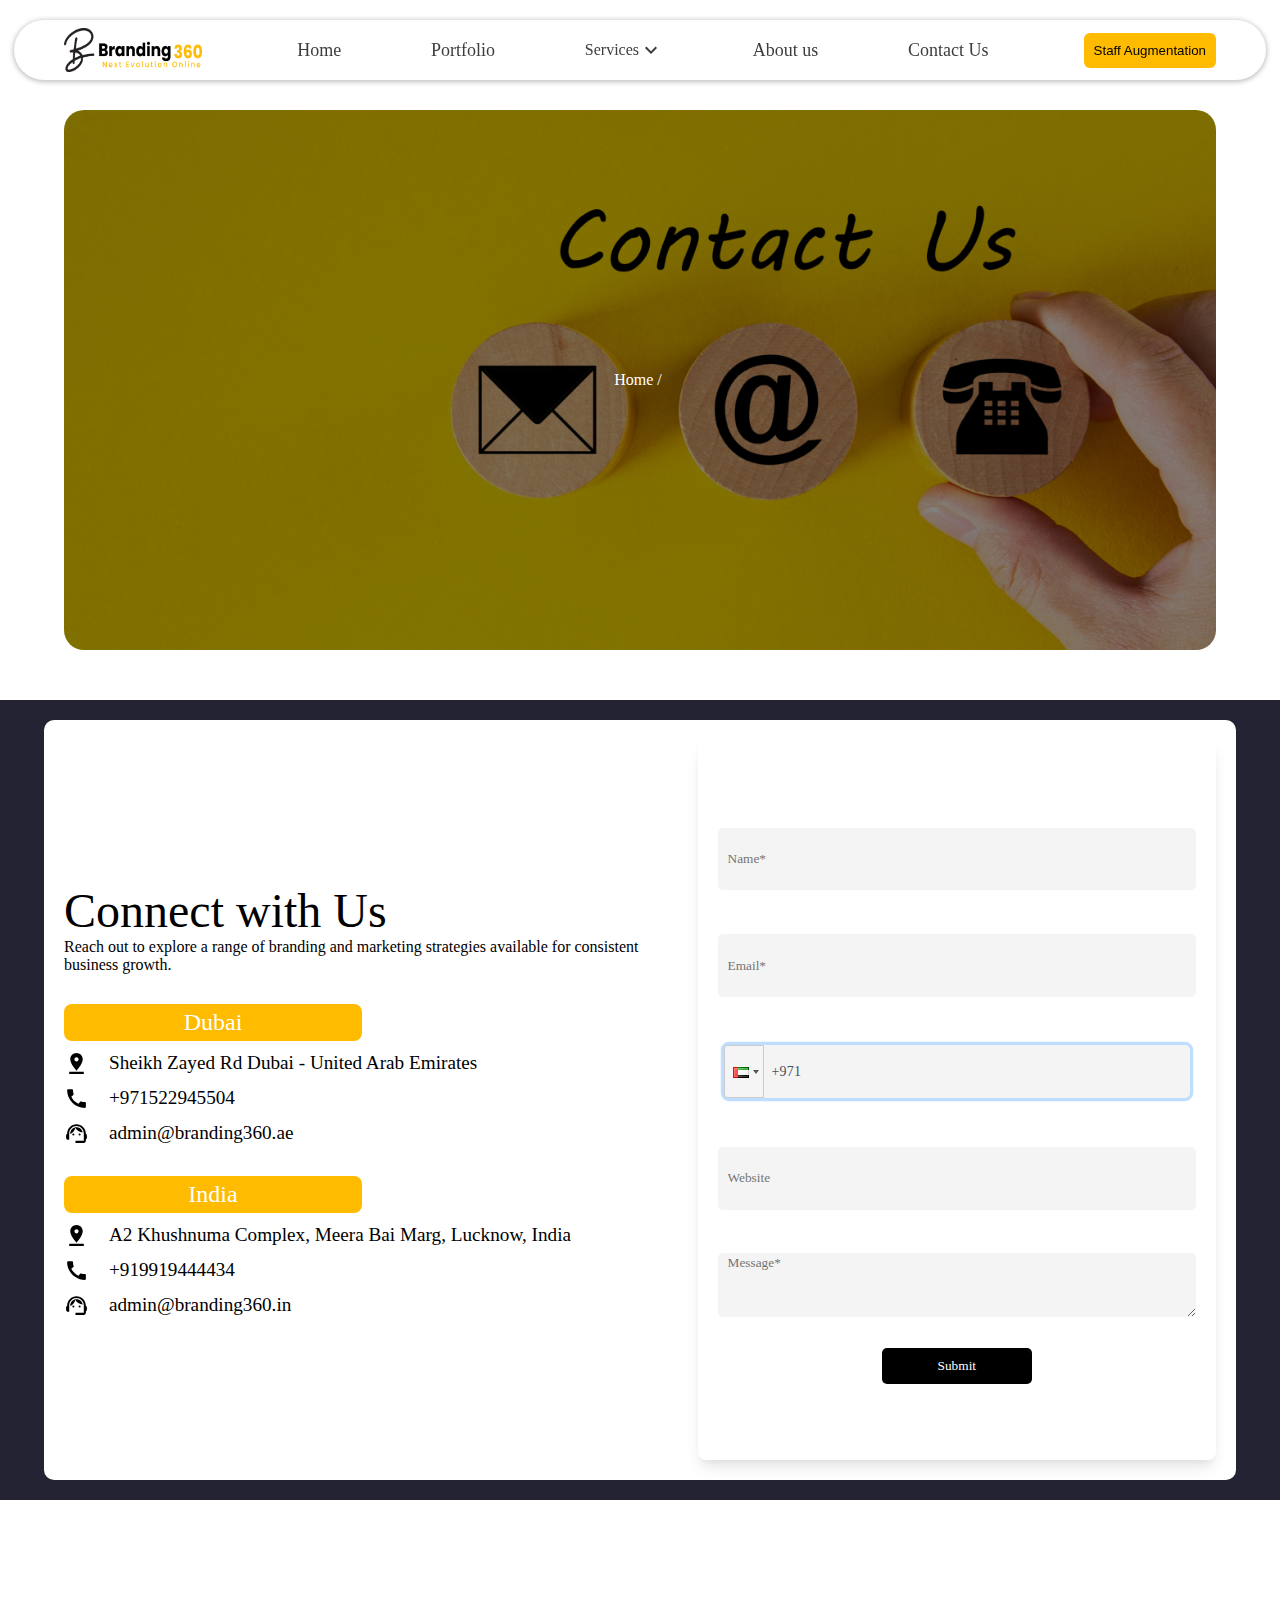
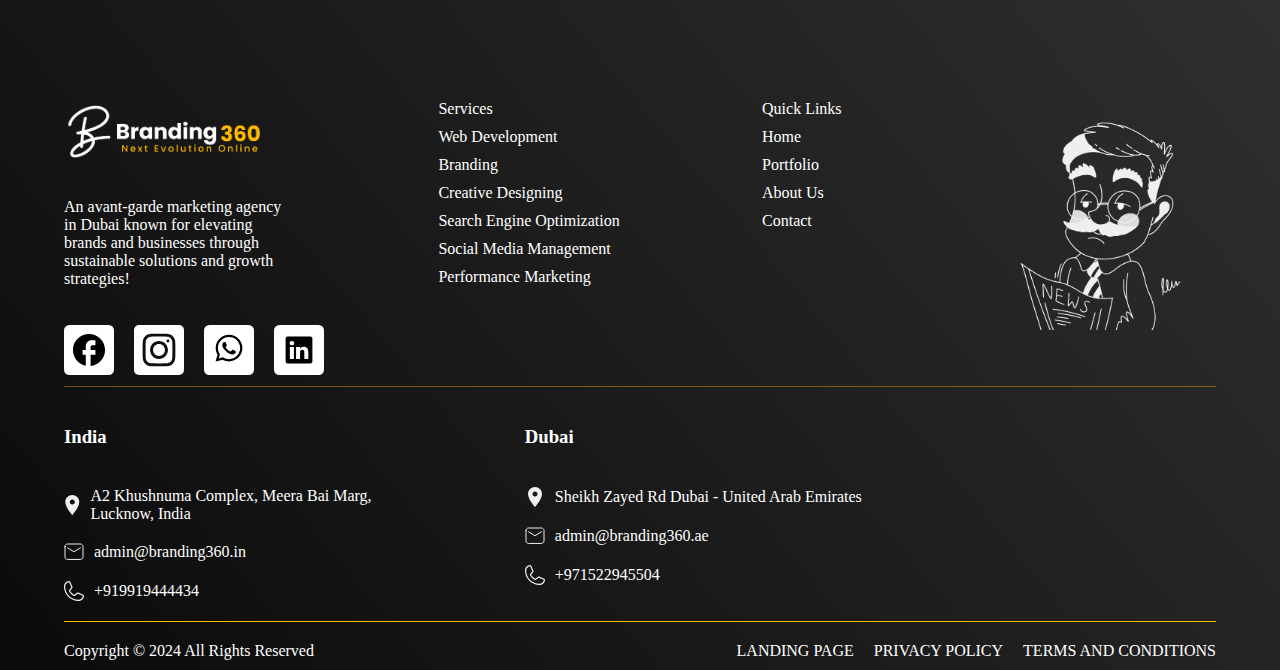
<file: contact.html>
<!DOCTYPE html>
<html lang="en">
  <head>
    <meta charset="utf-8" />
    <meta name="viewport" content="width=device-width, initial-scale=1" />
    
<!-- Google Tag Manager -->
<script>(function(w,d,s,l,i){w[l]=w[l]||[];w[l].push({'gtm.start':
    new Date().getTime(),event:'gtm.js'});var f=d.getElementsByTagName(s)[0],
    j=d.createElement(s),dl=l!='dataLayer'?'&l='+l:'';j.async=true;j.src=
    'https://www.googletagmanager.com/gtm.js?id='+i+dl;f.parentNode.insertBefore(j,f);
    })(window,document,'script','dataLayer','GTM-K34VCBFP');</script>
    <!-- End Google Tag Manager -->
     <meta name="google-site-verification" content="ukKXtldvqd-2E818tXP6eLfMaOsd7xJ6T4UWl6ufLb0" />
    <link
      rel="stylesheet"
      href="/_next/static/css/2b6d7cf0ab813eb1.css"
      crossorigin=""
      data-precedence="next"
    />
    <link
      rel="stylesheet"
      href="/_next/static/css/715e20c6d6f85f81.css"
      crossorigin=""
      data-precedence="next"
    />
    <link
      rel="stylesheet"
      href="/_next/static/css/aea623bae164de81.css"
      crossorigin=""
      data-precedence="next"
    />
    <link
      rel="stylesheet"
      href="/_next/static/css/54556a446120f14e.css"
      crossorigin=""
      data-precedence="next"
    />
    <link
      rel="preload"
      as="script"
      fetchPriority="low"
      href="/_next/static/chunks/webpack-9fcab5c8bacee0a8.js"
      crossorigin=""
    />
    <script
      src="/_next/static/chunks/fd9d1056-278f759219ca9de7.js"
      async=""
      crossorigin=""
    ></script>
    <script
      src="/_next/static/chunks/69-d60012e089d7c3a3.js"
      async=""
      crossorigin=""
    ></script>
    <script
      src="/_next/static/chunks/main-app-a7cae5f76eff4ed8.js"
      async=""
      crossorigin=""
    ></script>
    <script
      src="/_next/static/chunks/250-4cd176a9f43e2c37.js"
      async=""
    ></script>
    <script
      src="/_next/static/chunks/723-b27f36b41d19d491.js"
      async=""
    ></script>
    <script
      src="/_next/static/chunks/194-52a0e0ec5afa8e53.js"
      async=""
    ></script>
    <script src="/_next/static/chunks/4-7318558d87be96c8.js" async=""></script>
    <script src="/_next/static/chunks/24-58c7b9e012bdc184.js" async=""></script>
    <script
      src="/_next/static/chunks/112-66a898acd7c0d8ca.js"
      async=""
    ></script>
    <script
      src="/_next/static/chunks/app/contact/page-5e7057f23395632e.js"
      async=""
    ></script>
    <script
      src="/_next/static/chunks/749-b12e9cb59b7c50a2.js"
      async=""
    ></script>
    <script
      src="/_next/static/chunks/454-e127df44f8ed4896.js"
      async=""
    ></script>
    <script
      src="/_next/static/chunks/476-70553eb4870a1d0f.js"
      async=""
    ></script>
    <script
      src="/_next/static/chunks/210-a370d26f8f28c5a0.js"
      async=""
    ></script>
    <script
      src="/_next/static/chunks/app/layout-4ec8aa9870d2e60f.js"
      async=""
    ></script>
    <title>Contact Us</title>
    <meta
      name="description"
      content="Please call us. If you’ve got queries, simply fill out the short form below to drop us an email and we promise to get back to you in super speed."
    />
    <link
      rel="icon"
      href="/favicon.ico"
      type="image/x-icon"
      sizes="1362x1361"
    />
    <script
      src="/_next/static/chunks/polyfills-c67a75d1b6f99dc8.js"
      crossorigin=""
      nomodule=""
    ></script>
  </head>
  <body class="body">
    <div
      style="
        width: 100%;
        display: flex;
        align-items: center;
        justify-content: center;
        position: sticky;
        top: 20px;
        z-index: 11111;
      "
    >
      <nav class="main-nav">
        <div class="mobile-nav">
          <div class="mobile-nav-logo">
            <a href="/"
              ><img
                href="40"
                alt="Nav Rec"
                loading="lazy"
                width="164"
                height="44"
                decoding="async"
                data-nimg="1"
                style="color: transparent"
                src="/_next/static/media/MainLogo.6bff816f.webp"
            /></a>
          </div>
          <style data-emotion="css vubbuv">
            .css-vubbuv {
              -webkit-user-select: none;
              -moz-user-select: none;
              -ms-user-select: none;
              user-select: none;
              width: 1em;
              height: 1em;
              display: inline-block;
              fill: currentColor;
              -webkit-flex-shrink: 0;
              -ms-flex-negative: 0;
              flex-shrink: 0;
              -webkit-transition: fill 200ms cubic-bezier(0.4, 0, 0.2, 1) 0ms;
              transition: fill 200ms cubic-bezier(0.4, 0, 0.2, 1) 0ms;
              font-size: 1.5rem;
            }</style
          ><svg
            class="MuiSvgIcon-root MuiSvgIcon-fontSizeMedium css-vubbuv"
            focusable="false"
            aria-hidden="true"
            viewBox="0 0 24 24"
            data-testid="MenuIcon"
          >
            <path d="M3 18h18v-2H3zm0-5h18v-2H3zm0-7v2h18V6z"></path>
          </svg>
          <div class="mobile-nav-drawer-container">
            <style data-emotion="css a3xyjy">
              .css-a3xyjy {
                z-index: 1200;
              }
            </style>
          </div>
        </div>
      </nav>
    </div>
    <div class="contact-us-section">
      <div
        class="banner-main"
        style="
          background-image: url('Assets/ContactUs/ContactUsBannerImg.jpeg');
          background-size: cover;
          background-repeat: no-repeat;
        "
      >
        <h1></h1>
        <div class="breadcrumbs-section">
          <h4><a href="/">Home</a></h4>
           / 
          <h4 class="app-yellow-text"></h4>
        </div>
      </div>
      <div class="contact-us-contact-details">
        <div class="contact-details-section">
          <div class="contact-details-left">
            <div class="contact-heading">
              <h2>Connect with Us</h2>
              <span
                >Reach out to explore a range of branding and marketing
                strategies available for consistent business growth.</span
              >
            </div>
            <div class="contact-details-left-adress-section">
              <div class="contact-cards">
                <h2>Dubai</h2>
                <div>
                  <style data-emotion="css vubbuv">
                    .css-vubbuv {
                      -webkit-user-select: none;
                      -moz-user-select: none;
                      -ms-user-select: none;
                      user-select: none;
                      width: 1em;
                      height: 1em;
                      display: inline-block;
                      fill: currentColor;
                      -webkit-flex-shrink: 0;
                      -ms-flex-negative: 0;
                      flex-shrink: 0;
                      -webkit-transition: fill 200ms
                        cubic-bezier(0.4, 0, 0.2, 1) 0ms;
                      transition: fill 200ms cubic-bezier(0.4, 0, 0.2, 1) 0ms;
                      font-size: 1.5rem;
                    }</style
                  ><svg
                    class="MuiSvgIcon-root MuiSvgIcon-fontSizeMedium css-vubbuv"
                    focusable="false"
                    aria-hidden="true"
                    viewBox="0 0 24 24"
                    data-testid="PinDropIcon"
                  >
                    <path
                      d="M18 8c0-3.31-2.69-6-6-6S6 4.69 6 8c0 4.5 6 11 6 11s6-6.5 6-11m-8 0c0-1.1.9-2 2-2s2 .9 2 2-.89 2-2 2c-1.1 0-2-.9-2-2M5 20v2h14v-2z"
                    ></path></svg
                  ><span>Sheikh Zayed Rd Dubai - United Arab Emirates</span>
                </div>
                <div>
                  <style data-emotion="css vubbuv">
                    .css-vubbuv {
                      -webkit-user-select: none;
                      -moz-user-select: none;
                      -ms-user-select: none;
                      user-select: none;
                      width: 1em;
                      height: 1em;
                      display: inline-block;
                      fill: currentColor;
                      -webkit-flex-shrink: 0;
                      -ms-flex-negative: 0;
                      flex-shrink: 0;
                      -webkit-transition: fill 200ms
                        cubic-bezier(0.4, 0, 0.2, 1) 0ms;
                      transition: fill 200ms cubic-bezier(0.4, 0, 0.2, 1) 0ms;
                      font-size: 1.5rem;
                    }</style
                  ><svg
                    class="MuiSvgIcon-root MuiSvgIcon-fontSizeMedium css-vubbuv"
                    focusable="false"
                    aria-hidden="true"
                    viewBox="0 0 24 24"
                    data-testid="CallIcon"
                  >
                    <path
                      d="M20.01 15.38c-1.23 0-2.42-.2-3.53-.56-.35-.12-.74-.03-1.01.24l-1.57 1.97c-2.83-1.35-5.48-3.9-6.89-6.83l1.95-1.66c.27-.28.35-.67.24-1.02-.37-1.11-.56-2.3-.56-3.53 0-.54-.45-.99-.99-.99H4.19C3.65 3 3 3.24 3 3.99 3 13.28 10.73 21 20.01 21c.71 0 .99-.63.99-1.18v-3.45c0-.54-.45-.99-.99-.99"
                    ></path></svg
                  ><span>+971522945504</span>
                </div>
                <div>
                  <style data-emotion="css vubbuv">
                    .css-vubbuv {
                      -webkit-user-select: none;
                      -moz-user-select: none;
                      -ms-user-select: none;
                      user-select: none;
                      width: 1em;
                      height: 1em;
                      display: inline-block;
                      fill: currentColor;
                      -webkit-flex-shrink: 0;
                      -ms-flex-negative: 0;
                      flex-shrink: 0;
                      -webkit-transition: fill 200ms
                        cubic-bezier(0.4, 0, 0.2, 1) 0ms;
                      transition: fill 200ms cubic-bezier(0.4, 0, 0.2, 1) 0ms;
                      font-size: 1.5rem;
                    }</style
                  ><svg
                    class="MuiSvgIcon-root MuiSvgIcon-fontSizeMedium css-vubbuv"
                    focusable="false"
                    aria-hidden="true"
                    viewBox="0 0 24 24"
                    data-testid="SupportAgentIcon"
                  >
                    <path
                      d="M21 12.22C21 6.73 16.74 3 12 3c-4.69 0-9 3.65-9 9.28-.6.34-1 .98-1 1.72v2c0 1.1.9 2 2 2h1v-6.1c0-3.87 3.13-7 7-7s7 3.13 7 7V19h-8v2h8c1.1 0 2-.9 2-2v-1.22c.59-.31 1-.92 1-1.64v-2.3c0-.7-.41-1.31-1-1.62"
                    ></path>
                    <circle cx="9" cy="13" r="1"></circle>
                    <circle cx="15" cy="13" r="1"></circle>
                    <path
                      d="M18 11.03C17.52 8.18 15.04 6 12.05 6c-3.03 0-6.29 2.51-6.03 6.45 2.47-1.01 4.33-3.21 4.86-5.89 1.31 2.63 4 4.44 7.12 4.47"
                    ></path></svg
                  ><span>admin@branding360.ae</span>
                </div>
              </div>
            </div>
            <div class="contact-details-left-adress-section">
              <div class="contact-cards">
                <h2>India</h2>
                <div>
                  <style data-emotion="css vubbuv">
                    .css-vubbuv {
                      -webkit-user-select: none;
                      -moz-user-select: none;
                      -ms-user-select: none;
                      user-select: none;
                      width: 1em;
                      height: 1em;
                      display: inline-block;
                      fill: currentColor;
                      -webkit-flex-shrink: 0;
                      -ms-flex-negative: 0;
                      flex-shrink: 0;
                      -webkit-transition: fill 200ms
                        cubic-bezier(0.4, 0, 0.2, 1) 0ms;
                      transition: fill 200ms cubic-bezier(0.4, 0, 0.2, 1) 0ms;
                      font-size: 1.5rem;
                    }</style
                  ><svg
                    class="MuiSvgIcon-root MuiSvgIcon-fontSizeMedium css-vubbuv"
                    focusable="false"
                    aria-hidden="true"
                    viewBox="0 0 24 24"
                    data-testid="PinDropIcon"
                  >
                    <path
                      d="M18 8c0-3.31-2.69-6-6-6S6 4.69 6 8c0 4.5 6 11 6 11s6-6.5 6-11m-8 0c0-1.1.9-2 2-2s2 .9 2 2-.89 2-2 2c-1.1 0-2-.9-2-2M5 20v2h14v-2z"
                    ></path></svg
                  ><span
                    >A2 Khushnuma Complex, Meera Bai Marg, Lucknow, India</span
                  >
                </div>
                <div>
                  <style data-emotion="css vubbuv">
                    .css-vubbuv {
                      -webkit-user-select: none;
                      -moz-user-select: none;
                      -ms-user-select: none;
                      user-select: none;
                      width: 1em;
                      height: 1em;
                      display: inline-block;
                      fill: currentColor;
                      -webkit-flex-shrink: 0;
                      -ms-flex-negative: 0;
                      flex-shrink: 0;
                      -webkit-transition: fill 200ms
                        cubic-bezier(0.4, 0, 0.2, 1) 0ms;
                      transition: fill 200ms cubic-bezier(0.4, 0, 0.2, 1) 0ms;
                      font-size: 1.5rem;
                    }</style
                  ><svg
                    class="MuiSvgIcon-root MuiSvgIcon-fontSizeMedium css-vubbuv"
                    focusable="false"
                    aria-hidden="true"
                    viewBox="0 0 24 24"
                    data-testid="CallIcon"
                  >
                    <path
                      d="M20.01 15.38c-1.23 0-2.42-.2-3.53-.56-.35-.12-.74-.03-1.01.24l-1.57 1.97c-2.83-1.35-5.48-3.9-6.89-6.83l1.95-1.66c.27-.28.35-.67.24-1.02-.37-1.11-.56-2.3-.56-3.53 0-.54-.45-.99-.99-.99H4.19C3.65 3 3 3.24 3 3.99 3 13.28 10.73 21 20.01 21c.71 0 .99-.63.99-1.18v-3.45c0-.54-.45-.99-.99-.99"
                    ></path></svg
                  ><span>+919919444434</span>
                </div>
                <div>
                  <style data-emotion="css vubbuv">
                    .css-vubbuv {
                      -webkit-user-select: none;
                      -moz-user-select: none;
                      -ms-user-select: none;
                      user-select: none;
                      width: 1em;
                      height: 1em;
                      display: inline-block;
                      fill: currentColor;
                      -webkit-flex-shrink: 0;
                      -ms-flex-negative: 0;
                      flex-shrink: 0;
                      -webkit-transition: fill 200ms
                        cubic-bezier(0.4, 0, 0.2, 1) 0ms;
                      transition: fill 200ms cubic-bezier(0.4, 0, 0.2, 1) 0ms;
                      font-size: 1.5rem;
                    }</style
                  ><svg
                    class="MuiSvgIcon-root MuiSvgIcon-fontSizeMedium css-vubbuv"
                    focusable="false"
                    aria-hidden="true"
                    viewBox="0 0 24 24"
                    data-testid="SupportAgentIcon"
                  >
                    <path
                      d="M21 12.22C21 6.73 16.74 3 12 3c-4.69 0-9 3.65-9 9.28-.6.34-1 .98-1 1.72v2c0 1.1.9 2 2 2h1v-6.1c0-3.87 3.13-7 7-7s7 3.13 7 7V19h-8v2h8c1.1 0 2-.9 2-2v-1.22c.59-.31 1-.92 1-1.64v-2.3c0-.7-.41-1.31-1-1.62"
                    ></path>
                    <circle cx="9" cy="13" r="1"></circle>
                    <circle cx="15" cy="13" r="1"></circle>
                    <path
                      d="M18 11.03C17.52 8.18 15.04 6 12.05 6c-3.03 0-6.29 2.51-6.03 6.45 2.47-1.01 4.33-3.21 4.86-5.89 1.31 2.63 4 4.44 7.12 4.47"
                    ></path></svg
                  ><span>admin@branding360.in</span>
                </div>
              </div>
            </div>
          </div>
          <div class="contact-details-right">
            <div class="contact-form-main">
              <form class="main-form">
                <div><input type="text" placeholder="Name*" name="name" /></div>
                <div>
                  <input type="email" placeholder="Email*" name="email" />
                </div>
                <div>
                  <div class="react-tel-input">
                    <div class="special-label">Phone</div>
                    <input
                      class="form-control"
                      placeholder="Phone*"
                      type="tel"
                      required=""
                      autofocus=""
                      name="phone"
                      value="+971"
                    />
                    <div class="flag-dropdown">
                      <div
                        class="selected-flag"
                        title="United Arab Emirates: + 971"
                        tabindex="0"
                        role="button"
                        aria-haspopup="listbox"
                      >
                        <div class="flag ae"><div class="arrow"></div></div>
                      </div>
                    </div>
                  </div>
                </div>
                <div>
                  <input type="text" placeholder="Website" name="website" />
                </div>
                <div class="main-form-textarea">
                  <textarea
                    type="text"
                    name="message"
                    placeholder="Message*"
                  ></textarea>
                </div>
                <button type="submit">Submit</button>
              </form>
            </div>
          </div>
        </div>
      </div>
    </div>
    <footer class="footer-section">
      <div class="footer-top">
        <div class="footer-top-left">
          <a href="/"
            ><img
              alt="Logo"
              loading="lazy"
              width="200"
              height="64"
              decoding="async"
              data-nimg="1"
              style="color: transparent"
              src="/_next/static/media/MainLogoFooter.69fd8a59.png" /></a
          ><span
            >An avant-garde marketing agency in Dubai known for elevating brands
            and businesses through sustainable solutions and growth
            strategies!</span
          >
          <div class="footer-top-left-social-media">
            <a href="https://www.facebook.com/branding360.in" target="_blank"
              ><svg
                xmlns="http://www.w3.org/2000/svg"
                width="56"
                height="56"
                viewBox="0 0 56 56"
                fill="none"
              >
                <rect width="56" height="56" rx="6" fill="white"></rect>
                <path
                  d="M46 28.0451C46 18.0842 37.936 10 28 10C18.064 10 10 18.0842 10 28.0451C10 36.7789 16.192 44.0511 24.4 45.7293V33.4586H20.8V28.0451H24.4V23.5338C24.4 20.0511 27.226 17.218 30.7 17.218H35.2V22.6316H31.6C30.61 22.6316 29.8 23.4436 29.8 24.4361V28.0451H35.2V33.4586H29.8V46C38.89 45.0977 46 37.4105 46 28.0451Z"
                  fill="black"
                ></path></svg></a
            ><a
              href="https://www.instagram.com/branding360.in/?hl=en"
              target="_blank"
              ><svg
                width="64px"
                height="64px"
                viewBox="-4.8 -4.8 33.60 33.60"
                fill="none"
                xmlns="http://www.w3.org/2000/svg"
              >
                <g
                  id="SVGRepo_bgCarrier"
                  stroke-width="0"
                  transform="translate(0,0), scale(1)"
                >
                  <rect
                    x="-4.8"
                    y="-4.8"
                    width="33.60"
                    height="33.60"
                    rx="3.36"
                    fill="#ffffff"
                    strokewidth="0"
                  ></rect>
                </g>
                <g
                  id="SVGRepo_tracerCarrier"
                  stroke-linecap="round"
                  stroke-linejoin="round"
                  stroke="#CCCCCC"
                  stroke-width="0.048"
                ></g>
                <g id="SVGRepo_iconCarrier">
                  <path
                    fill-rule="evenodd"
                    clip-rule="evenodd"
                    d="M12 18C15.3137 18 18 15.3137 18 12C18 8.68629 15.3137 6 12 6C8.68629 6 6 8.68629 6 12C6 15.3137 8.68629 18 12 18ZM12 16C14.2091 16 16 14.2091 16 12C16 9.79086 14.2091 8 12 8C9.79086 8 8 9.79086 8 12C8 14.2091 9.79086 16 12 16Z"
                    fill="#0F0F0F"
                  ></path>
                  <path
                    d="M18 5C17.4477 5 17 5.44772 17 6C17 6.55228 17.4477 7 18 7C18.5523 7 19 6.55228 19 6C19 5.44772 18.5523 5 18 5Z"
                    fill="#0F0F0F"
                  ></path>
                  <path
                    fill-rule="evenodd"
                    clip-rule="evenodd"
                    d="M1.65396 4.27606C1 5.55953 1 7.23969 1 10.6V13.4C1 16.7603 1 18.4405 1.65396 19.7239C2.2292 20.8529 3.14708 21.7708 4.27606 22.346C5.55953 23 7.23969 23 10.6 23H13.4C16.7603 23 18.4405 23 19.7239 22.346C20.8529 21.7708 21.7708 20.8529 22.346 19.7239C23 18.4405 23 16.7603 23 13.4V10.6C23 7.23969 23 5.55953 22.346 4.27606C21.7708 3.14708 20.8529 2.2292 19.7239 1.65396C18.4405 1 16.7603 1 13.4 1H10.6C7.23969 1 5.55953 1 4.27606 1.65396C3.14708 2.2292 2.2292 3.14708 1.65396 4.27606ZM13.4 3H10.6C8.88684 3 7.72225 3.00156 6.82208 3.0751C5.94524 3.14674 5.49684 3.27659 5.18404 3.43597C4.43139 3.81947 3.81947 4.43139 3.43597 5.18404C3.27659 5.49684 3.14674 5.94524 3.0751 6.82208C3.00156 7.72225 3 8.88684 3 10.6V13.4C3 15.1132 3.00156 16.2777 3.0751 17.1779C3.14674 18.0548 3.27659 18.5032 3.43597 18.816C3.81947 19.5686 4.43139 20.1805 5.18404 20.564C5.49684 20.7234 5.94524 20.8533 6.82208 20.9249C7.72225 20.9984 8.88684 21 10.6 21H13.4C15.1132 21 16.2777 20.9984 17.1779 20.9249C18.0548 20.8533 18.5032 20.7234 18.816 20.564C19.5686 20.1805 20.1805 19.5686 20.564 18.816C20.7234 18.5032 20.8533 18.0548 20.9249 17.1779C20.9984 16.2777 21 15.1132 21 13.4V10.6C21 8.88684 20.9984 7.72225 20.9249 6.82208C20.8533 5.94524 20.7234 5.49684 20.564 5.18404C20.1805 4.43139 19.5686 3.81947 18.816 3.43597C18.5032 3.27659 18.0548 3.14674 17.1779 3.0751C16.2777 3.00156 15.1132 3 13.4 3Z"
                    fill="#0F0F0F"
                  ></path>
                </g></svg></a
            ><a
              href="https://api.whatsapp.com/send?phone=%2B919919444434&amp;text=Hey%20CleverClicks!"
              target="_blank"
              ><svg
                xmlns="http://www.w3.org/2000/svg"
                width="56"
                height="56"
                viewBox="0 0 56 56"
                fill="none"
              >
                <rect width="56" height="56" rx="6" fill="white"></rect>
                <path
                  d="M38.6281 15.3651C37.246 13.976 35.5998 12.8746 33.7854 12.1252C31.971 11.3757 30.0248 10.9933 28.0603 11.0001C19.8291 11.0001 13.1206 17.6751 13.1206 25.865C13.1206 28.49 13.8141 31.04 15.1106 33.29L13 41L20.9146 38.93C23.1005 40.115 25.5578 40.745 28.0603 40.745C36.2915 40.745 43 34.07 43 25.88C43 21.9051 41.4472 18.1701 38.6281 15.3651ZM28.0603 38.225C25.8291 38.225 23.6432 37.625 21.7286 36.5L21.2764 36.23L16.5729 37.46L17.8241 32.9L17.5226 32.435C16.283 30.4655 15.6248 28.1889 15.6231 25.865C15.6231 19.0551 21.201 13.5051 28.0452 13.5051C31.3618 13.5051 34.4824 14.7951 36.8191 17.1351C37.9761 18.281 38.893 19.6441 39.5167 21.1452C40.1403 22.6463 40.4583 24.2557 40.4523 25.88C40.4824 32.69 34.9045 38.225 28.0603 38.225ZM34.8744 28.985C34.4975 28.805 32.6583 27.905 32.3266 27.77C31.9799 27.65 31.7387 27.59 31.4824 27.95C31.2261 28.325 30.5176 29.165 30.3065 29.405C30.0955 29.66 29.8693 29.69 29.4925 29.495C29.1156 29.315 27.9095 28.91 26.4925 27.65C25.3769 26.66 24.6382 25.445 24.4121 25.07C24.201 24.695 24.3819 24.5 24.5779 24.305C24.7437 24.14 24.9548 23.8701 25.1357 23.6601C25.3166 23.4501 25.392 23.2851 25.5126 23.0451C25.6332 22.7901 25.5729 22.5801 25.4824 22.4001C25.392 22.2201 24.6382 20.3901 24.3367 19.6401C24.0352 18.9201 23.7186 19.0101 23.4925 18.9951H22.7688C22.5126 18.9951 22.1206 19.0851 21.7739 19.4601C21.4422 19.8351 20.4774 20.7351 20.4774 22.5651C20.4774 24.3951 21.8191 26.165 22 26.405C22.1809 26.66 24.6382 30.41 28.3769 32.015C29.2663 32.405 29.9598 32.63 30.5025 32.795C31.392 33.08 32.206 33.035 32.8543 32.945C33.5779 32.84 35.0703 32.045 35.3719 31.175C35.6884 30.305 35.6884 29.57 35.5829 29.405C35.4774 29.24 35.2513 29.165 34.8744 28.985Z"
                  fill="black"
                ></path></svg></a
            ><a
              href="https://www.linkedin.com/company/branding-360/mycompany/"
              target="_blank"
              ><svg
                xmlns="http://www.w3.org/2000/svg"
                width="56"
                height="56"
                viewBox="0 0 56 56"
                fill="none"
              >
                <rect width="56" height="56" rx="6" fill="white"></rect>
                <path
                  d="M13 15.1488C13 13.9619 13.9862 13 15.2031 13H40.7969C42.0138 13 43 13.9619 43 15.1488V40.8512C43 42.0381 42.0138 43 40.7969 43H15.2031C13.9862 43 13 42.0381 13 40.8512V15.1488ZM22.2681 38.1138V24.5669H17.7663V38.1138H22.2681ZM20.0181 22.7163C21.5875 22.7163 22.5644 21.6775 22.5644 20.3763C22.5363 19.0469 21.5894 18.0363 20.0481 18.0363C18.5069 18.0363 17.5 19.0487 17.5 20.3763C17.5 21.6775 18.4769 22.7163 19.9881 22.7163H20.0181ZM29.2206 38.1138V30.5481C29.2206 30.1431 29.2506 29.7381 29.3706 29.4494C29.695 28.6412 30.4356 27.8031 31.6806 27.8031C33.31 27.8031 33.9606 29.0444 33.9606 30.8669V38.1138H38.4625V30.3438C38.4625 26.1812 36.2425 24.2463 33.28 24.2463C30.8913 24.2463 29.8206 25.5588 29.2206 26.4831V26.53H29.1906C29.2006 26.5143 29.2106 26.4987 29.2206 26.4831V24.5669H24.7206C24.7769 25.8381 24.7206 38.1138 24.7206 38.1138H29.2206Z"
                  fill="black"
                ></path></svg
            ></a>
          </div>
        </div>
        <div class="footer-top-mid">
          <div class="footer-mid-services">
            <h4>Services</h4>
            <ul>
              <li><a href="/services/web-development">Web Development</a></li>
              <li><a href="/services/branding">Branding</a></li>
              <li>
                <a href="/services/creative-design">Creative Designing</a>
              </li>
              <li><a href="/services/seo">Search Engine Optimization</a></li>
              <li>
                <a href="/services/social-media-management"
                  >Social Media Management</a
                >
              </li>
              <li>
                <a href="/services/performance-marketing"
                  >Performance Marketing</a
                >
              </li>
            </ul>
          </div>
          <div class="footer-mid-services">
            <h4>Quick Links</h4>
            <ul>
              <li><a href="/">Home</a></li>
              <li><a href="/portfolio">Portfolio</a></li>
              <li><a href="/about-us">About Us</a></li>
              <li><a href="/contact">Contact</a></li>
            </ul>
          </div>
        </div>
        <div class="footer-top-right">
          <img
            alt="Monk"
            loading="lazy"
            width="306"
            height="306"
            decoding="async"
            data-nimg="1"
            style="color: transparent"
            src="/_next/static/media/FooterMonkImg.b978e9c8.webp"
          />
        </div>
      </div>
      <div class="footer-main-mid">
        <div class="footer-top-left-contact">
          <h3>India</h3>
          <span
            ><svg
              xmlns="http://www.w3.org/2000/svg"
              width="14"
              height="20"
              viewBox="0 0 14 20"
              fill="none"
            >
              <path
                d="M7 9.5C6.33696 9.5 5.70107 9.23661 5.23223 8.76777C4.76339 8.29893 4.5 7.66304 4.5 7C4.5 6.33696 4.76339 5.70107 5.23223 5.23223C5.70107 4.76339 6.33696 4.5 7 4.5C7.66304 4.5 8.29893 4.76339 8.76777 5.23223C9.23661 5.70107 9.5 6.33696 9.5 7C9.5 7.3283 9.43534 7.65339 9.3097 7.95671C9.18406 8.26002 8.99991 8.53562 8.76777 8.76777C8.53562 8.99991 8.26002 9.18406 7.95671 9.3097C7.65339 9.43534 7.3283 9.5 7 9.5ZM7 0C5.14348 0 3.36301 0.737498 2.05025 2.05025C0.737498 3.36301 0 5.14348 0 7C0 12.25 7 20 7 20C7 20 14 12.25 14 7C14 5.14348 13.2625 3.36301 11.9497 2.05025C10.637 0.737498 8.85652 0 7 0Z"
                fill="#EFEFEF"
              ></path></svg
            >A2 Khushnuma Complex, Meera Bai Marg, Lucknow, India</span
          ><span
            ><svg
              xmlns="http://www.w3.org/2000/svg"
              width="20"
              height="17"
              viewBox="0 0 20 17"
              fill="none"
            >
              <path
                fill-rule="evenodd"
                clip-rule="evenodd"
                d="M1 3.57143V13.8571C1 14.5391 1.27092 15.1932 1.75315 15.6754C2.23539 16.1577 2.88944 16.4286 3.57143 16.4286H16.4286C17.1106 16.4286 17.7646 16.1577 18.2468 15.6754C18.7291 15.1932 19 14.5391 19 13.8571V3.57143C19 2.88944 18.7291 2.23539 18.2468 1.75315C17.7646 1.27092 17.1106 1 16.4286 1H3.57143C2.88944 1 2.23539 1.27092 1.75315 1.75315C1.27092 2.23539 1 2.88944 1 3.57143Z"
                stroke="#EFEFEF"
                stroke-linecap="round"
                stroke-linejoin="round"
              ></path>
              <path
                d="M3.57129 4.85742L9.99986 8.71456L16.4284 4.85742"
                stroke="#EFEFEF"
                stroke-linecap="round"
                stroke-linejoin="round"
              ></path></svg
            ><a href="mailto:admin@branding360.in"
              >admin@branding360.in</a
            ></span
          ><span
            ><svg
              xmlns="http://www.w3.org/2000/svg"
              width="20"
              height="20"
              viewBox="0 0 20 20"
              fill="none"
            >
              <path
                d="M19.1425 13.7038L14.3219 11.5436C14.1035 11.45 13.8652 11.4123 13.6286 11.4341C13.3919 11.4558 13.1645 11.5362 12.9668 11.6681C12.9467 11.6809 12.9276 11.6953 12.9096 11.7109L10.3902 13.8538C10.364 13.8681 10.3349 13.8761 10.3052 13.8771C10.2754 13.8782 10.2458 13.8723 10.2187 13.86C8.59928 13.0783 6.92167 11.4109 6.13695 9.8139C6.12389 9.78722 6.11709 9.7579 6.11709 9.72819C6.11709 9.69847 6.12389 9.66916 6.13695 9.64247L8.28702 7.09136C8.30245 7.07248 8.31676 7.05272 8.32988 7.03217C8.45988 6.8337 8.53839 6.60598 8.55835 6.36956C8.5783 6.13315 8.53906 5.89549 8.44417 5.67804L6.2992 0.865619C6.17739 0.581537 5.96673 0.344623 5.69884 0.190437C5.43094 0.0362499 5.12027 -0.0268925 4.81344 0.0104861C3.47995 0.185795 2.25592 0.840657 1.37008 1.8527C0.484244 2.86474 -0.00278344 4.1647 1.19671e-05 5.50967C1.19671e-05 13.4998 6.50023 20 14.4903 20C15.8352 20.0026 17.135 19.5155 18.147 18.6297C19.159 17.7439 19.8139 16.52 19.9895 15.1865C20.0268 14.8812 19.9645 14.5719 19.8119 14.3047C19.6593 14.0376 19.4245 13.8268 19.1425 13.7038ZM14.4903 18.7755C7.17576 18.7755 1.22454 12.8242 1.22454 5.50967C1.22113 4.46262 1.59905 3.45014 2.28769 2.66141C2.97632 1.87268 3.92857 1.36165 4.96651 1.2238H4.98998C5.0311 1.22456 5.07103 1.23774 5.10453 1.26159C5.13804 1.28545 5.16355 1.31887 5.17774 1.35747L7.33087 6.16479C7.34315 6.19152 7.34951 6.22059 7.34951 6.25C7.34951 6.27941 7.34315 6.30848 7.33087 6.33521L5.17672 8.89244C5.16065 8.9107 5.14598 8.93014 5.13284 8.95061C4.99804 9.15639 4.91867 9.39349 4.9024 9.63895C4.88613 9.88441 4.93352 10.1299 5.03998 10.3517C5.94511 12.2048 7.81252 14.0579 9.68605 14.9631C9.90912 15.0689 10.1558 15.1152 10.4021 15.0973C10.6483 15.0794 10.8858 14.998 11.0912 14.861C11.1106 14.8478 11.13 14.8335 11.1483 14.8182L13.6668 12.6752C13.6917 12.6619 13.7191 12.654 13.7473 12.6523C13.7755 12.6505 13.8037 12.6549 13.8301 12.665L18.6517 14.8253C18.691 14.8421 18.7242 14.8708 18.7463 14.9074C18.7685 14.9441 18.7786 14.9867 18.7751 15.0294C18.638 16.0678 18.1275 17.0208 17.3389 17.7102C16.5503 18.3996 15.5377 18.7783 14.4903 18.7755Z"
                fill="#EFEFEF"
              ></path></svg
            ><a href="tel:+919919444434">+919919444434</a></span
          >
        </div>
        <div class="footer-top-left-contact">
          <h3>Dubai</h3>
          <span
            ><svg
              style="width: 20px; height: 20px"
              xmlns="http://www.w3.org/2000/svg"
              width="14"
              height="20"
              viewBox="0 0 14 20"
              fill="none"
            >
              <path
                d="M7 9.5C6.33696 9.5 5.70107 9.23661 5.23223 8.76777C4.76339 8.29893 4.5 7.66304 4.5 7C4.5 6.33696 4.76339 5.70107 5.23223 5.23223C5.70107 4.76339 6.33696 4.5 7 4.5C7.66304 4.5 8.29893 4.76339 8.76777 5.23223C9.23661 5.70107 9.5 6.33696 9.5 7C9.5 7.3283 9.43534 7.65339 9.3097 7.95671C9.18406 8.26002 8.99991 8.53562 8.76777 8.76777C8.53562 8.99991 8.26002 9.18406 7.95671 9.3097C7.65339 9.43534 7.3283 9.5 7 9.5ZM7 0C5.14348 0 3.36301 0.737498 2.05025 2.05025C0.737498 3.36301 0 5.14348 0 7C0 12.25 7 20 7 20C7 20 14 12.25 14 7C14 5.14348 13.2625 3.36301 11.9497 2.05025C10.637 0.737498 8.85652 0 7 0Z"
                fill="#EFEFEF"
              ></path></svg
            >Sheikh Zayed Rd Dubai - United Arab Emirates</span
          ><span
            ><svg
              xmlns="http://www.w3.org/2000/svg"
              width="20"
              height="17"
              viewBox="0 0 20 17"
              fill="none"
            >
              <path
                fill-rule="evenodd"
                clip-rule="evenodd"
                d="M1 3.57143V13.8571C1 14.5391 1.27092 15.1932 1.75315 15.6754C2.23539 16.1577 2.88944 16.4286 3.57143 16.4286H16.4286C17.1106 16.4286 17.7646 16.1577 18.2468 15.6754C18.7291 15.1932 19 14.5391 19 13.8571V3.57143C19 2.88944 18.7291 2.23539 18.2468 1.75315C17.7646 1.27092 17.1106 1 16.4286 1H3.57143C2.88944 1 2.23539 1.27092 1.75315 1.75315C1.27092 2.23539 1 2.88944 1 3.57143Z"
                stroke="#EFEFEF"
                stroke-linecap="round"
                stroke-linejoin="round"
              ></path>
              <path
                d="M3.57129 4.85742L9.99986 8.71456L16.4284 4.85742"
                stroke="#EFEFEF"
                stroke-linecap="round"
                stroke-linejoin="round"
              ></path></svg
            ><a href="mailto:admin@branding360.ae"
              >admin@branding360.ae</a
            ></span
          ><span
            ><svg
              xmlns="http://www.w3.org/2000/svg"
              width="20"
              height="20"
              viewBox="0 0 20 20"
              fill="none"
            >
              <path
                d="M19.1425 13.7038L14.3219 11.5436C14.1035 11.45 13.8652 11.4123 13.6286 11.4341C13.3919 11.4558 13.1645 11.5362 12.9668 11.6681C12.9467 11.6809 12.9276 11.6953 12.9096 11.7109L10.3902 13.8538C10.364 13.8681 10.3349 13.8761 10.3052 13.8771C10.2754 13.8782 10.2458 13.8723 10.2187 13.86C8.59928 13.0783 6.92167 11.4109 6.13695 9.8139C6.12389 9.78722 6.11709 9.7579 6.11709 9.72819C6.11709 9.69847 6.12389 9.66916 6.13695 9.64247L8.28702 7.09136C8.30245 7.07248 8.31676 7.05272 8.32988 7.03217C8.45988 6.8337 8.53839 6.60598 8.55835 6.36956C8.5783 6.13315 8.53906 5.89549 8.44417 5.67804L6.2992 0.865619C6.17739 0.581537 5.96673 0.344623 5.69884 0.190437C5.43094 0.0362499 5.12027 -0.0268925 4.81344 0.0104861C3.47995 0.185795 2.25592 0.840657 1.37008 1.8527C0.484244 2.86474 -0.00278344 4.1647 1.19671e-05 5.50967C1.19671e-05 13.4998 6.50023 20 14.4903 20C15.8352 20.0026 17.135 19.5155 18.147 18.6297C19.159 17.7439 19.8139 16.52 19.9895 15.1865C20.0268 14.8812 19.9645 14.5719 19.8119 14.3047C19.6593 14.0376 19.4245 13.8268 19.1425 13.7038ZM14.4903 18.7755C7.17576 18.7755 1.22454 12.8242 1.22454 5.50967C1.22113 4.46262 1.59905 3.45014 2.28769 2.66141C2.97632 1.87268 3.92857 1.36165 4.96651 1.2238H4.98998C5.0311 1.22456 5.07103 1.23774 5.10453 1.26159C5.13804 1.28545 5.16355 1.31887 5.17774 1.35747L7.33087 6.16479C7.34315 6.19152 7.34951 6.22059 7.34951 6.25C7.34951 6.27941 7.34315 6.30848 7.33087 6.33521L5.17672 8.89244C5.16065 8.9107 5.14598 8.93014 5.13284 8.95061C4.99804 9.15639 4.91867 9.39349 4.9024 9.63895C4.88613 9.88441 4.93352 10.1299 5.03998 10.3517C5.94511 12.2048 7.81252 14.0579 9.68605 14.9631C9.90912 15.0689 10.1558 15.1152 10.4021 15.0973C10.6483 15.0794 10.8858 14.998 11.0912 14.861C11.1106 14.8478 11.13 14.8335 11.1483 14.8182L13.6668 12.6752C13.6917 12.6619 13.7191 12.654 13.7473 12.6523C13.7755 12.6505 13.8037 12.6549 13.8301 12.665L18.6517 14.8253C18.691 14.8421 18.7242 14.8708 18.7463 14.9074C18.7685 14.9441 18.7786 14.9867 18.7751 15.0294C18.638 16.0678 18.1275 17.0208 17.3389 17.7102C16.5503 18.3996 15.5377 18.7783 14.4903 18.7755Z"
                fill="#EFEFEF"
              ></path></svg
            ><a href="tel:+971522945504">+971522945504</a></span
          >
        </div>
      </div>
      <div class="footer-bottom">
        <span>Copyright © 2024 All Rights Reserved <br /></span>
        <div class="footer-bottom-links">
          <a href="/landing-page">LANDING PAGE</a
          ><a href="/privacy-policy">PRIVACY POLICY</a
          ><a href="/terms-and-conditions">TERMS AND CONDITIONS</a>
        </div>
      </div>
    </footer>
    <script
      src="/_next/static/chunks/webpack-9fcab5c8bacee0a8.js"
      crossorigin=""
      async=""
    ></script>
    <script>
      (self.__next_f = self.__next_f || []).push([0]);
      self.__next_f.push([2, null]);
    </script>
    <script>
      self.__next_f.push([
        1,
        '1:HL["/_next/static/css/2b6d7cf0ab813eb1.css","style",{"crossOrigin":""}]\n2:HL["/_next/static/css/715e20c6d6f85f81.css","style",{"crossOrigin":""}]\n0:"$L3"\n',
      ]);
    </script>
    <script>
      self.__next_f.push([
        1,
        '4:HL["/_next/static/css/aea623bae164de81.css","style",{"crossOrigin":""}]\n5:HL["/_next/static/css/54556a446120f14e.css","style",{"crossOrigin":""}]\n',
      ]);
    </script>
    <script>
      self.__next_f.push([
        1,
        '6:I[7690,[],""]\n8:I[7831,[],""]\n9:I[6089,["250","static/chunks/250-4cd176a9f43e2c37.js","723","static/chunks/723-b27f36b41d19d491.js","194","static/chunks/194-52a0e0ec5afa8e53.js","4","static/chunks/4-7318558d87be96c8.js","24","static/chunks/24-58c7b9e012bdc184.js","112","static/chunks/112-66a898acd7c0d8ca.js","327","static/chunks/app/contact/page-5e7057f23395632e.js"],""]\na:I[5613,[],""]\nb:I[1778,[],""]\nd:I[8017,["250","static/chunks/250-4cd176a9f43e2c37.js","749","static/chunks/749-b12e9cb59b7c50a2.js","7',
      ]);
    </script>
    <script>
      self.__next_f.push([
        1,
        '23","static/chunks/723-b27f36b41d19d491.js","4","static/chunks/4-7318558d87be96c8.js","454","static/chunks/454-e127df44f8ed4896.js","476","static/chunks/476-70553eb4870a1d0f.js","210","static/chunks/210-a370d26f8f28c5a0.js","185","static/chunks/app/layout-4ec8aa9870d2e60f.js"],""]\ne:I[5250,["250","static/chunks/250-4cd176a9f43e2c37.js","749","static/chunks/749-b12e9cb59b7c50a2.js","723","static/chunks/723-b27f36b41d19d491.js","4","static/chunks/4-7318558d87be96c8.js","454","static/chunks/454-e127df44f8ed489',
      ]);
    </script>
    <script>
      self.__next_f.push([
        1,
        '6.js","476","static/chunks/476-70553eb4870a1d0f.js","210","static/chunks/210-a370d26f8f28c5a0.js","185","static/chunks/app/layout-4ec8aa9870d2e60f.js"],""]\nf:I[1749,["250","static/chunks/250-4cd176a9f43e2c37.js","749","static/chunks/749-b12e9cb59b7c50a2.js","723","static/chunks/723-b27f36b41d19d491.js","4","static/chunks/4-7318558d87be96c8.js","454","static/chunks/454-e127df44f8ed4896.js","476","static/chunks/476-70553eb4870a1d0f.js","210","static/chunks/210-a370d26f8f28c5a0.js","185","static/chunks/app/lay',
      ]);
    </script>
    <script>
      self.__next_f.push([
        1,
        'out-4ec8aa9870d2e60f.js"],"Image"]\n15:I[8955,[],""]\nc:{}\n10:T565,',
      ]);
    </script>
    <script>
      self.__next_f.push([
        1,
        "M1.65396 4.27606C1 5.55953 1 7.23969 1 10.6V13.4C1 16.7603 1 18.4405 1.65396 19.7239C2.2292 20.8529 3.14708 21.7708 4.27606 22.346C5.55953 23 7.23969 23 10.6 23H13.4C16.7603 23 18.4405 23 19.7239 22.346C20.8529 21.7708 21.7708 20.8529 22.346 19.7239C23 18.4405 23 16.7603 23 13.4V10.6C23 7.23969 23 5.55953 22.346 4.27606C21.7708 3.14708 20.8529 2.2292 19.7239 1.65396C18.4405 1 16.7603 1 13.4 1H10.6C7.23969 1 5.55953 1 4.27606 1.65396C3.14708 2.2292 2.2292 3.14708 1.65396 4.27606ZM13.4 3H10.6C8.88684 3 7.72225 3.00156 6.82208 3.0751C5.94524 3.14674 5.49684 3.27659 5.18404 3.43597C4.43139 3.81947 3.81947 4.43139 3.43597 5.18404C3.27659 5.49684 3.14674 5.94524 3.0751 6.82208C3.00156 7.72225 3 8.88684 3 10.6V13.4C3 15.1132 3.00156 16.2777 3.0751 17.1779C3.14674 18.0548 3.27659 18.5032 3.43597 18.816C3.81947 19.5686 4.43139 20.1805 5.18404 20.564C5.49684 20.7234 5.94524 20.8533 6.82208 20.9249C7.72225 20.9984 8.88684 21 10.6 21H13.4C15.1132 21 16.2777 20.9984 17.1779 20.9249C18.0548 20.8533 18.5032 20.7234 18.816 20.564C19.5686 20.1805 20.1805 19.5686 20.564 18.816C20.7234 18.5032 20.8533 18.0548 20.9249 17.1779C20.9984 16.2777 21 15.1132 21 13.4V10.6C21 8.88684 20.9984 7.72225 20.9249 6.82208C20.8533 5.94524 20.7234 5.49684 20.564 5.18404C20.1805 4.43139 19.5686 3.81947 18.816 3.43597C18.5032 3.27659 18.0548 3.14674 17.1779 3.0751C16.2777 3.00156 15.1132 3 13.4 3Z",
      ]);
    </script>
    <script>
      self.__next_f.push([1, "11:T69c,"]);
    </script>
    <script>
      self.__next_f.push([
        1,
        "M38.6281 15.3651C37.246 13.976 35.5998 12.8746 33.7854 12.1252C31.971 11.3757 30.0248 10.9933 28.0603 11.0001C19.8291 11.0001 13.1206 17.6751 13.1206 25.865C13.1206 28.49 13.8141 31.04 15.1106 33.29L13 41L20.9146 38.93C23.1005 40.115 25.5578 40.745 28.0603 40.745C36.2915 40.745 43 34.07 43 25.88C43 21.9051 41.4472 18.1701 38.6281 15.3651ZM28.0603 38.225C25.8291 38.225 23.6432 37.625 21.7286 36.5L21.2764 36.23L16.5729 37.46L17.8241 32.9L17.5226 32.435C16.283 30.4655 15.6248 28.1889 15.6231 25.865C15.6231 19.0551 21.201 13.5051 28.0452 13.5051C31.3618 13.5051 34.4824 14.7951 36.8191 17.1351C37.9761 18.281 38.893 19.6441 39.5167 21.1452C40.1403 22.6463 40.4583 24.2557 40.4523 25.88C40.4824 32.69 34.9045 38.225 28.0603 38.225ZM34.8744 28.985C34.4975 28.805 32.6583 27.905 32.3266 27.77C31.9799 27.65 31.7387 27.59 31.4824 27.95C31.2261 28.325 30.5176 29.165 30.3065 29.405C30.0955 29.66 29.8693 29.69 29.4925 29.495C29.1156 29.315 27.9095 28.91 26.4925 27.65C25.3769 26.66 24.6382 25.445 24.4121 25.07C24.201 24.695 24.3819 24.5 24.5779 24.305C24.7437 24.14 24.9548 23.8701 25.1357 23.6601C25.3166 23.4501 25.392 23.2851 25.5126 23.0451C25.6332 22.7901 25.5729 22.5801 25.4824 22.4001C25.392 22.2201 24.6382 20.3901 24.3367 19.6401C24.0352 18.9201 23.7186 19.0101 23.4925 18.9951H22.7688C22.5126 18.9951 22.1206 19.0851 21.7739 19.4601C21.4422 19.8351 20.4774 20.7351 20.4774 22.5651C20.4774 24.3951 21.8191 26.165 22 26.405C22.1809 26.66 24.6382 30.41 28.3769 32.015C29.2663 32.405 29.9598 32.63 30.5025 32.795C31.392 33.08 32.206 33.035 32.8543 32.945C33.5779 32.84 35.0703 32.045 35.3719 31.175C35.6884 30.305 35.6884 29.57 35.5829 29.405C35.4774 29.24 35.2513 29.165 34.8744 28.985Z",
      ]);
    </script>
    <script>
      self.__next_f.push([1, "12:T81a,"]);
    </script>
    <script>
      self.__next_f.push([
        1,
        "M19.1425 13.7038L14.3219 11.5436C14.1035 11.45 13.8652 11.4123 13.6286 11.4341C13.3919 11.4558 13.1645 11.5362 12.9668 11.6681C12.9467 11.6809 12.9276 11.6953 12.9096 11.7109L10.3902 13.8538C10.364 13.8681 10.3349 13.8761 10.3052 13.8771C10.2754 13.8782 10.2458 13.8723 10.2187 13.86C8.59928 13.0783 6.92167 11.4109 6.13695 9.8139C6.12389 9.78722 6.11709 9.7579 6.11709 9.72819C6.11709 9.69847 6.12389 9.66916 6.13695 9.64247L8.28702 7.09136C8.30245 7.07248 8.31676 7.05272 8.32988 7.03217C8.45988 6.8337 8.53839 6.60598 8.55835 6.36956C8.5783 6.13315 8.53906 5.89549 8.44417 5.67804L6.2992 0.865619C6.17739 0.581537 5.96673 0.344623 5.69884 0.190437C5.43094 0.0362499 5.12027 -0.0268925 4.81344 0.0104861C3.47995 0.185795 2.25592 0.840657 1.37008 1.8527C0.484244 2.86474 -0.00278344 4.1647 1.19671e-05 5.50967C1.19671e-05 13.4998 6.50023 20 14.4903 20C15.8352 20.0026 17.135 19.5155 18.147 18.6297C19.159 17.7439 19.8139 16.52 19.9895 15.1865C20.0268 14.8812 19.9645 14.5719 19.8119 14.3047C19.6593 14.0376 19.4245 13.8268 19.1425 13.7038ZM14.4903 18.7755C7.17576 18.7755 1.22454 12.8242 1.22454 5.50967C1.22113 4.46262 1.59905 3.45014 2.28769 2.66141C2.97632 1.87268 3.92857 1.36165 4.96651 1.2238H4.98998C5.0311 1.22456 5.07103 1.23774 5.10453 1.26159C5.13804 1.28545 5.16355 1.31887 5.17774 1.35747L7.33087 6.16479C7.34315 6.19152 7.34951 6.22059 7.34951 6.25C7.34951 6.27941 7.34315 6.30848 7.33087 6.33521L5.17672 8.89244C5.16065 8.9107 5.14598 8.93014 5.13284 8.95061C4.99804 9.15639 4.91867 9.39349 4.9024 9.63895C4.88613 9.88441 4.93352 10.1299 5.03998 10.3517C5.94511 12.2048 7.81252 14.0579 9.68605 14.9631C9.90912 15.0689 10.1558 15.1152 10.4021 15.0973C10.6483 15.0794 10.8858 14.998 11.0912 14.861C11.1106 14.8478 11.13 14.8335 11.1483 14.8182L13.6668 12.6752C13.6917 12.6619 13.7191 12.654 13.7473 12.6523C13.7755 12.6505 13.8037 12.6549 13.8301 12.665L18.6517 14.8253C18.691 14.8421 18.7242 14.8708 18.7463 14.9074C18.7685 14.9441 18.7786 14.9867 18.7751 15.0294C18.638 16.0678 18.1275 17.0208 17.3389 17.7102C16.5503 18.3996 15.5377 18.7783 14.4903 18.7755Z",
      ]);
    </script>
    <script>
      self.__next_f.push([1, "13:T81a,"]);
    </script>
    <script>
      self.__next_f.push([
        1,
        "M19.1425 13.7038L14.3219 11.5436C14.1035 11.45 13.8652 11.4123 13.6286 11.4341C13.3919 11.4558 13.1645 11.5362 12.9668 11.6681C12.9467 11.6809 12.9276 11.6953 12.9096 11.7109L10.3902 13.8538C10.364 13.8681 10.3349 13.8761 10.3052 13.8771C10.2754 13.8782 10.2458 13.8723 10.2187 13.86C8.59928 13.0783 6.92167 11.4109 6.13695 9.8139C6.12389 9.78722 6.11709 9.7579 6.11709 9.72819C6.11709 9.69847 6.12389 9.66916 6.13695 9.64247L8.28702 7.09136C8.30245 7.07248 8.31676 7.05272 8.32988 7.03217C8.45988 6.8337 8.53839 6.60598 8.55835 6.36956C8.5783 6.13315 8.53906 5.89549 8.44417 5.67804L6.2992 0.865619C6.17739 0.581537 5.96673 0.344623 5.69884 0.190437C5.43094 0.0362499 5.12027 -0.0268925 4.81344 0.0104861C3.47995 0.185795 2.25592 0.840657 1.37008 1.8527C0.484244 2.86474 -0.00278344 4.1647 1.19671e-05 5.50967C1.19671e-05 13.4998 6.50023 20 14.4903 20C15.8352 20.0026 17.135 19.5155 18.147 18.6297C19.159 17.7439 19.8139 16.52 19.9895 15.1865C20.0268 14.8812 19.9645 14.5719 19.8119 14.3047C19.6593 14.0376 19.4245 13.8268 19.1425 13.7038ZM14.4903 18.7755C7.17576 18.7755 1.22454 12.8242 1.22454 5.50967C1.22113 4.46262 1.59905 3.45014 2.28769 2.66141C2.97632 1.87268 3.92857 1.36165 4.96651 1.2238H4.98998C5.0311 1.22456 5.07103 1.23774 5.10453 1.26159C5.13804 1.28545 5.16355 1.31887 5.17774 1.35747L7.33087 6.16479C7.34315 6.19152 7.34951 6.22059 7.34951 6.25C7.34951 6.27941 7.34315 6.30848 7.33087 6.33521L5.17672 8.89244C5.16065 8.9107 5.14598 8.93014 5.13284 8.95061C4.99804 9.15639 4.91867 9.39349 4.9024 9.63895C4.88613 9.88441 4.93352 10.1299 5.03998 10.3517C5.94511 12.2048 7.81252 14.0579 9.68605 14.9631C9.90912 15.0689 10.1558 15.1152 10.4021 15.0973C10.6483 15.0794 10.8858 14.998 11.0912 14.861C11.1106 14.8478 11.13 14.8335 11.1483 14.8182L13.6668 12.6752C13.6917 12.6619 13.7191 12.654 13.7473 12.6523C13.7755 12.6505 13.8037 12.6549 13.8301 12.665L18.6517 14.8253C18.691 14.8421 18.7242 14.8708 18.7463 14.9074C18.7685 14.9441 18.7786 14.9867 18.7751 15.0294C18.638 16.0678 18.1275 17.0208 17.3389 17.7102C16.5503 18.3996 15.5377 18.7783 14.4903 18.7755Z",
      ]);
    </script>
    <script>
      self.__next_f.push([1, "16:[]\n"]);
    </script>
    <script>
      self.__next_f.push([
        1,
        '3:[[["$","link","0",{"rel":"stylesheet","href":"/_next/static/css/2b6d7cf0ab813eb1.css","precedence":"next","crossOrigin":""}],["$","link","1",{"rel":"stylesheet","href":"/_next/static/css/715e20c6d6f85f81.css","precedence":"next","crossOrigin":""}]],["$","$L6",null,{"buildId":"K4Y71-nRz8OG6SDDroK2u","assetPrefix":"","initialCanonicalUrl":"/contact","initialTree":["",{"children":["contact",{"children":["__PAGE__",{}]}]},"$undefined","$undefined",true],"initialSeedData":["",{"children":["contact",{"children":["__PAGE__",{},["$L7",["$","$L8",null,{"propsForComponent":{"params":{}},"Component":"$9","isStaticGeneration":true}],null]]},[null,["$","$L9",null,{"children":["$","$La",null,{"parallelRouterKey":"children","segmentPath":["children","contact","children"],"loading":"$undefined","loadingStyles":"$undefined","loadingScripts":"$undefined","hasLoading":false,"error":"$undefined","errorStyles":"$undefined","errorScripts":"$undefined","template":["$","$Lb",null,{}],"templateStyles":"$undefined","templateScripts":"$undefined","notFound":"$undefined","notFoundStyles":"$undefined","styles":null}],"params":"$c"}],null]]},[null,["$","html",null,{"lang":"en","children":["$","body",null,{"className":"body","children":[["$","div",null,{"style":{"width":"100%","display":"flex","alignItems":"center","justifyContent":"center","position":"sticky","top":"20px","zIndex":"11111"},"children":["$","$Ld",null,{}]}],["$","$La",null,{"parallelRouterKey":"children","segmentPath":["children"],"loading":"$undefined","loadingStyles":"$undefined","loadingScripts":"$undefined","hasLoading":false,"error":"$undefined","errorStyles":"$undefined","errorScripts":"$undefined","template":["$","$Lb",null,{}],"templateStyles":"$undefined","templateScripts":"$undefined","notFound":[["$","title",null,{"children":"404: This page could not be found."}],["$","div",null,{"style":{"fontFamily":"system-ui,\\"Segoe UI\\",Roboto,Helvetica,Arial,sans-serif,\\"Apple Color Emoji\\",\\"Segoe UI Emoji\\"","height":"100vh","textAlign":"center","display":"flex","flexDirection":"column","alignItems":"center","justifyContent":"center"},"children":["$","div",null,{"children":[["$","style",null,{"dangerouslySetInnerHTML":{"__html":"body{color:#000;background:#fff;margin:0}.next-error-h1{border-right:1px solid rgba(0,0,0,.3)}@media (prefers-color-scheme:dark){body{color:#fff;background:#000}.next-error-h1{border-right:1px solid rgba(255,255,255,.3)}}"}}],["$","h1",null,{"className":"next-error-h1","style":{"display":"inline-block","margin":"0 20px 0 0","padding":"0 23px 0 0","fontSize":24,"fontWeight":500,"verticalAlign":"top","lineHeight":"49px"},"children":"404"}],["$","div",null,{"style":{"display":"inline-block"},"children":["$","h2",null,{"style":{"fontSize":14,"fontWeight":400,"lineHeight":"49px","margin":0},"children":"This page could not be found."}]}]]}]}]],"notFoundStyles":[],"styles":[["$","link","0",{"rel":"stylesheet","href":"/_next/static/css/aea623bae164de81.css","precedence":"next","crossOrigin":""}],["$","link","1",{"rel":"stylesheet","href":"/_next/static/css/54556a446120f14e.css","precedence":"next","crossOrigin":""}]]}],["$","footer",null,{"className":"footer-section","children":[["$","div",null,{"className":"footer-top","children":[["$","div",null,{"className":"footer-top-left","children":[["$","$Le",null,{"href":"/","children":["$","$Lf",null,{"width":200,"height":64,"src":{"src":"/_next/static/media/MainLogoFooter.69fd8a59.png","height":1199,"width":3732,"blurDataURL":"[data-uri]","blurWidth":8,"blurHeight":3},"alt":"Logo"}]}],["$","span",null,{"children":"An avant-garde marketing agency in Dubai known for elevating brands and businesses through sustainable solutions and growth strategies!"}],["$","div",null,{"className":"footer-top-left-social-media","children":[["$","a",null,{"href":"https://www.facebook.com/branding360.in","target":"_blank","children":["$","svg",null,{"xmlns":"http://www.w3.org/2000/svg","width":"56","height":"56","viewBox":"0 0 56 56","fill":"none","children":[["$","rect",null,{"width":"56","height":"56","rx":"6","fill":"white"}],["$","path",null,{"d":"M46 28.0451C46 18.0842 37.936 10 28 10C18.064 10 10 18.0842 10 28.0451C10 36.7789 16.192 44.0511 24.4 45.7293V33.4586H20.8V28.0451H24.4V23.5338C24.4 20.0511 27.226 17.218 30.7 17.218H35.2V22.6316H31.6C30.61 22.6316 29.8 23.4436 29.8 24.4361V28.0451H35.2V33.4586H29.8V46C38.89 45.0977 46 37.4105 46 28.0451Z","fill":"black"}]]}]}],["$","a",null,{"href":"https://www.instagram.com/branding360.in/?hl=en","target":"_blank","children":["$","svg",null,{"width":"64px","height":"64px","viewBox":"-4.8 -4.8 33.60 33.60","fill":"none","xmlns":"http://www.w3.org/2000/svg","children":[["$","g",null,{"id":"SVGRepo_bgCarrier","stroke-width":"0","transform":"translate(0,0), scale(1)","children":["$","rect",null,{"x":"-4.8","y":"-4.8","width":"33.60","height":"33.60","rx":"3.36","fill":"#ffffff","strokewidth":"0"}]}],["$","g",null,{"id":"SVGRepo_tracerCarrier","stroke-linecap":"round","stroke-linejoin":"round","stroke":"#CCCCCC","stroke-width":"0.048"}],["$","g",null,{"id":"SVGRepo_iconCarrier","children":[" ",["$","path",null,{"fill-rule":"evenodd","clip-rule":"evenodd","d":"M12 18C15.3137 18 18 15.3137 18 12C18 8.68629 15.3137 6 12 6C8.68629 6 6 8.68629 6 12C6 15.3137 8.68629 18 12 18ZM12 16C14.2091 16 16 14.2091 16 12C16 9.79086 14.2091 8 12 8C9.79086 8 8 9.79086 8 12C8 14.2091 9.79086 16 12 16Z","fill":"#0F0F0F"}]," ",["$","path",null,{"d":"M18 5C17.4477 5 17 5.44772 17 6C17 6.55228 17.4477 7 18 7C18.5523 7 19 6.55228 19 6C19 5.44772 18.5523 5 18 5Z","fill":"#0F0F0F"}]," ",["$","path",null,{"fill-rule":"evenodd","clip-rule":"evenodd","d":"$10","fill":"#0F0F0F"}]," "]}]]}]}],["$","a",null,{"href":"https://api.whatsapp.com/send?phone=%2B919919444434\u0026text=Hey%20CleverClicks!","target":"_blank","children":["$","svg",null,{"xmlns":"http://www.w3.org/2000/svg","width":"56","height":"56","viewBox":"0 0 56 56","fill":"none","children":[["$","rect",null,{"width":"56","height":"56","rx":"6","fill":"white"}],["$","path",null,{"d":"$11","fill":"black"}]]}]}],["$","a",null,{"href":"https://www.linkedin.com/company/branding-360/mycompany/","target":"_blank","children":["$","svg",null,{"xmlns":"http://www.w3.org/2000/svg","width":"56","height":"56","viewBox":"0 0 56 56","fill":"none","children":[["$","rect",null,{"width":"56","height":"56","rx":"6","fill":"white"}],["$","path",null,{"d":"M13 15.1488C13 13.9619 13.9862 13 15.2031 13H40.7969C42.0138 13 43 13.9619 43 15.1488V40.8512C43 42.0381 42.0138 43 40.7969 43H15.2031C13.9862 43 13 42.0381 13 40.8512V15.1488ZM22.2681 38.1138V24.5669H17.7663V38.1138H22.2681ZM20.0181 22.7163C21.5875 22.7163 22.5644 21.6775 22.5644 20.3763C22.5363 19.0469 21.5894 18.0363 20.0481 18.0363C18.5069 18.0363 17.5 19.0487 17.5 20.3763C17.5 21.6775 18.4769 22.7163 19.9881 22.7163H20.0181ZM29.2206 38.1138V30.5481C29.2206 30.1431 29.2506 29.7381 29.3706 29.4494C29.695 28.6412 30.4356 27.8031 31.6806 27.8031C33.31 27.8031 33.9606 29.0444 33.9606 30.8669V38.1138H38.4625V30.3438C38.4625 26.1812 36.2425 24.2463 33.28 24.2463C30.8913 24.2463 29.8206 25.5588 29.2206 26.4831V26.53H29.1906C29.2006 26.5143 29.2106 26.4987 29.2206 26.4831V24.5669H24.7206C24.7769 25.8381 24.7206 38.1138 24.7206 38.1138H29.2206Z","fill":"black"}]]}]}]]}]]}],["$","div",null,{"className":"footer-top-mid","children":[["$","div",null,{"className":"footer-mid-services","children":[["$","h4",null,{"children":"Services"}],["$","ul",null,{"children":[["$","li",null,{"children":["$","$Le",null,{"href":"/services/web-development","children":"Web Development"}]}],["$","li",null,{"children":["$","$Le",null,{"href":"/services/branding","children":"Branding"}]}],["$","li",null,{"children":["$","$Le",null,{"href":"/services/creative-design","children":"Creative Designing"}]}],["$","li",null,{"children":["$","$Le",null,{"href":"/services/seo","children":"Search Engine Optimization"}]}],["$","li",null,{"children":["$","$Le",null,{"href":"/services/social-media-management","children":"Social Media Management"}]}],["$","li",null,{"children":["$","$Le",null,{"href":"/services/performance-marketing","children":"Performance Marketing"}]}]]}]]}],["$","div",null,{"className":"footer-mid-services","children":[["$","h4",null,{"children":"Quick Links"}],["$","ul",null,{"children":[["$","li",null,{"children":["$","$Le",null,{"href":"/","children":"Home"}]}],["$","li",null,{"children":["$","$Le",null,{"href":"/portfolio","children":"Portfolio"}]}],["$","li",null,{"children":["$","$Le",null,{"href":"/about-us","children":"About Us"}]}],["$","li",null,{"children":["$","$Le",null,{"href":"/contact","children":"Contact"}]}]]}]]}]]}],["$","div",null,{"className":"footer-top-right","children":["$","$Lf",null,{"width":0,"height":0,"src":{"src":"/_next/static/media/FooterMonkImg.b978e9c8.webp","height":306,"width":306,"blurDataURL":"[data-uri]","blurWidth":8,"blurHeight":8},"alt":"Monk"}]}]]}],["$","div",null,{"className":"footer-main-mid","children":[["$","div",null,{"className":"footer-top-left-contact","children":[["$","h3",null,{"children":"India"}],["$","span",null,{"children":[["$","svg",null,{"xmlns":"http://www.w3.org/2000/svg","width":"14","height":"20","viewBox":"0 0 14 20","fill":"none","children":["$","path",null,{"d":"M7 9.5C6.33696 9.5 5.70107 9.23661 5.23223 8.76777C4.76339 8.29893 4.5 7.66304 4.5 7C4.5 6.33696 4.76339 5.70107 5.23223 5.23223C5.70107 4.76339 6.33696 4.5 7 4.5C7.66304 4.5 8.29893 4.76339 8.76777 5.23223C9.23661 5.70107 9.5 6.33696 9.5 7C9.5 7.3283 9.43534 7.65339 9.3097 7.95671C9.18406 8.26002 8.99991 8.53562 8.76777 8.76777C8.53562 8.99991 8.26002 9.18406 7.95671 9.3097C7.65339 9.43534 7.3283 9.5 7 9.5ZM7 0C5.14348 0 3.36301 0.737498 2.05025 2.05025C0.737498 3.36301 0 5.14348 0 7C0 12.25 7 20 7 20C7 20 14 12.25 14 7C14 5.14348 13.2625 3.36301 11.9497 2.05025C10.637 0.737498 8.85652 0 7 0Z","fill":"#EFEFEF"}]}],"A2 Khushnuma Complex, Meera Bai Marg, Lucknow, India"]}],["$","span",null,{"children":[["$","svg",null,{"xmlns":"http://www.w3.org/2000/svg","width":"20","height":"17","viewBox":"0 0 20 17","fill":"none","children":[["$","path",null,{"fill-rule":"evenodd","clip-rule":"evenodd","d":"M1 3.57143V13.8571C1 14.5391 1.27092 15.1932 1.75315 15.6754C2.23539 16.1577 2.88944 16.4286 3.57143 16.4286H16.4286C17.1106 16.4286 17.7646 16.1577 18.2468 15.6754C18.7291 15.1932 19 14.5391 19 13.8571V3.57143C19 2.88944 18.7291 2.23539 18.2468 1.75315C17.7646 1.27092 17.1106 1 16.4286 1H3.57143C2.88944 1 2.23539 1.27092 1.75315 1.75315C1.27092 2.23539 1 2.88944 1 3.57143Z","stroke":"#EFEFEF","stroke-linecap":"round","stroke-linejoin":"round"}],["$","path",null,{"d":"M3.57129 4.85742L9.99986 8.71456L16.4284 4.85742","stroke":"#EFEFEF","stroke-linecap":"round","stroke-linejoin":"round"}]]}],["$","a",null,{"href":"mailto:admin@branding360.in","children":"admin@branding360.in"}]]}],["$","span",null,{"children":[["$","svg",null,{"xmlns":"http://www.w3.org/2000/svg","width":"20","height":"20","viewBox":"0 0 20 20","fill":"none","children":["$","path",null,{"d":"$12","fill":"#EFEFEF"}]}],["$","a",null,{"href":"tel:+919919444434","children":"+919919444434"}]]}]]}],["$","div",null,{"className":"footer-top-left-contact","children":[["$","h3",null,{"children":"Dubai"}],["$","span",null,{"children":[["$","svg",null,{"style":{"width":"20px","height":"20px"},"xmlns":"http://www.w3.org/2000/svg","width":"14","height":"20","viewBox":"0 0 14 20","fill":"none","children":["$","path",null,{"d":"M7 9.5C6.33696 9.5 5.70107 9.23661 5.23223 8.76777C4.76339 8.29893 4.5 7.66304 4.5 7C4.5 6.33696 4.76339 5.70107 5.23223 5.23223C5.70107 4.76339 6.33696 4.5 7 4.5C7.66304 4.5 8.29893 4.76339 8.76777 5.23223C9.23661 5.70107 9.5 6.33696 9.5 7C9.5 7.3283 9.43534 7.65339 9.3097 7.95671C9.18406 8.26002 8.99991 8.53562 8.76777 8.76777C8.53562 8.99991 8.26002 9.18406 7.95671 9.3097C7.65339 9.43534 7.3283 9.5 7 9.5ZM7 0C5.14348 0 3.36301 0.737498 2.05025 2.05025C0.737498 3.36301 0 5.14348 0 7C0 12.25 7 20 7 20C7 20 14 12.25 14 7C14 5.14348 13.2625 3.36301 11.9497 2.05025C10.637 0.737498 8.85652 0 7 0Z","fill":"#EFEFEF"}]}],"Sheikh Zayed Rd Dubai - United Arab Emirates"]}],["$","span",null,{"children":[["$","svg",null,{"xmlns":"http://www.w3.org/2000/svg","width":"20","height":"17","viewBox":"0 0 20 17","fill":"none","children":[["$","path",null,{"fill-rule":"evenodd","clip-rule":"evenodd","d":"M1 3.57143V13.8571C1 14.5391 1.27092 15.1932 1.75315 15.6754C2.23539 16.1577 2.88944 16.4286 3.57143 16.4286H16.4286C17.1106 16.4286 17.7646 16.1577 18.2468 15.6754C18.7291 15.1932 19 14.5391 19 13.8571V3.57143C19 2.88944 18.7291 2.23539 18.2468 1.75315C17.7646 1.27092 17.1106 1 16.4286 1H3.57143C2.88944 1 2.23539 1.27092 1.75315 1.75315C1.27092 2.23539 1 2.88944 1 3.57143Z","stroke":"#EFEFEF","stroke-linecap":"round","stroke-linejoin":"round"}],["$","path",null,{"d":"M3.57129 4.85742L9.99986 8.71456L16.4284 4.85742","stroke":"#EFEFEF","stroke-linecap":"round","stroke-linejoin":"round"}]]}],["$","a",null,{"href":"mailto:admin@branding360.ae","children":"admin@branding360.ae"}]]}],["$","span",null,{"children":[["$","svg",null,{"xmlns":"http://www.w3.org/2000/svg","width":"20","height":"20","viewBox":"0 0 20 20","fill":"none","children":["$","path",null,{"d":"$13","fill":"#EFEFEF"}]}],["$","a",null,{"href":"tel:+971522945504","children":"+971522945504"}]]}]]}]]}],["$","div",null,{"className":"footer-bottom","children":[["$","span",null,{"children":["Copyright © 2024 All Rights Reserved ",["$","br",null,{}]]}],["$","div",null,{"className":"footer-bottom-links","children":[["$","$Le",null,{"href":"/landing-page","children":"LANDING PAGE"}],["$","$Le",null,{"href":"/privacy-policy","children":"PRIVACY POLICY"}],["$","$Le",null,{"href":"/terms-and-conditions","children":"TERMS AND CONDITIONS"}]]}]]}]]}]]}]}],null]],"initialHead":[false,"$L14"],"globalErrorComponent":"$15","missingSlots":"$W16"}]]\n',
      ]);
    </script>
    <script>
      self.__next_f.push([
        1,
        '14:[["$","meta","0",{"name":"viewport","content":"width=device-width, initial-scale=1"}],["$","meta","1",{"charSet":"utf-8"}],["$","title","2",{"children":"Contact Us "}],["$","meta","3",{"name":"description","content":"Please call us. If you’ve got queries, simply fill out the short form below to drop us an email and we promise to get back to you in super speed."}],["$","link","4",{"rel":"icon","href":"/favicon.ico","type":"image/x-icon","sizes":"1362x1361"}]]\n7:null\n',
      ]);
    </script>
    <script>
      self.__next_f.push([1, ""]);
    </script>
  </body>
</html>
</file>
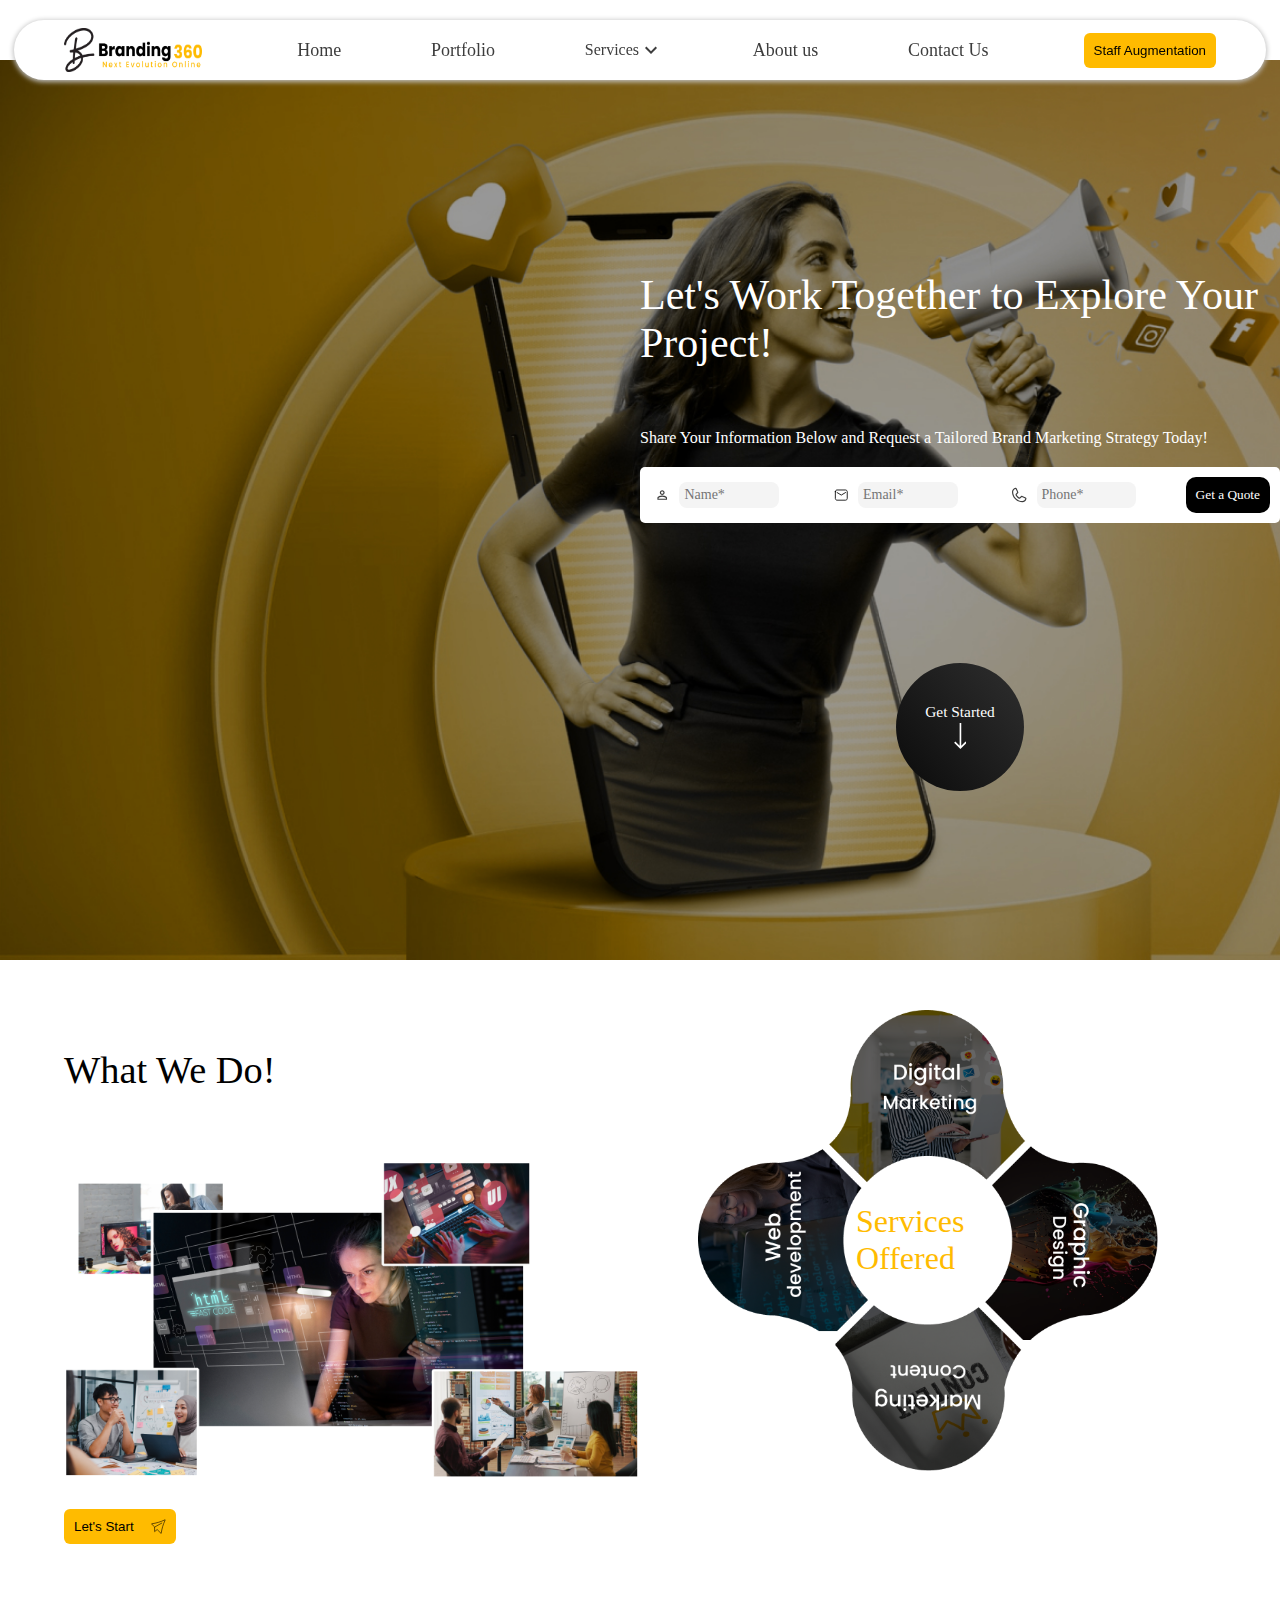
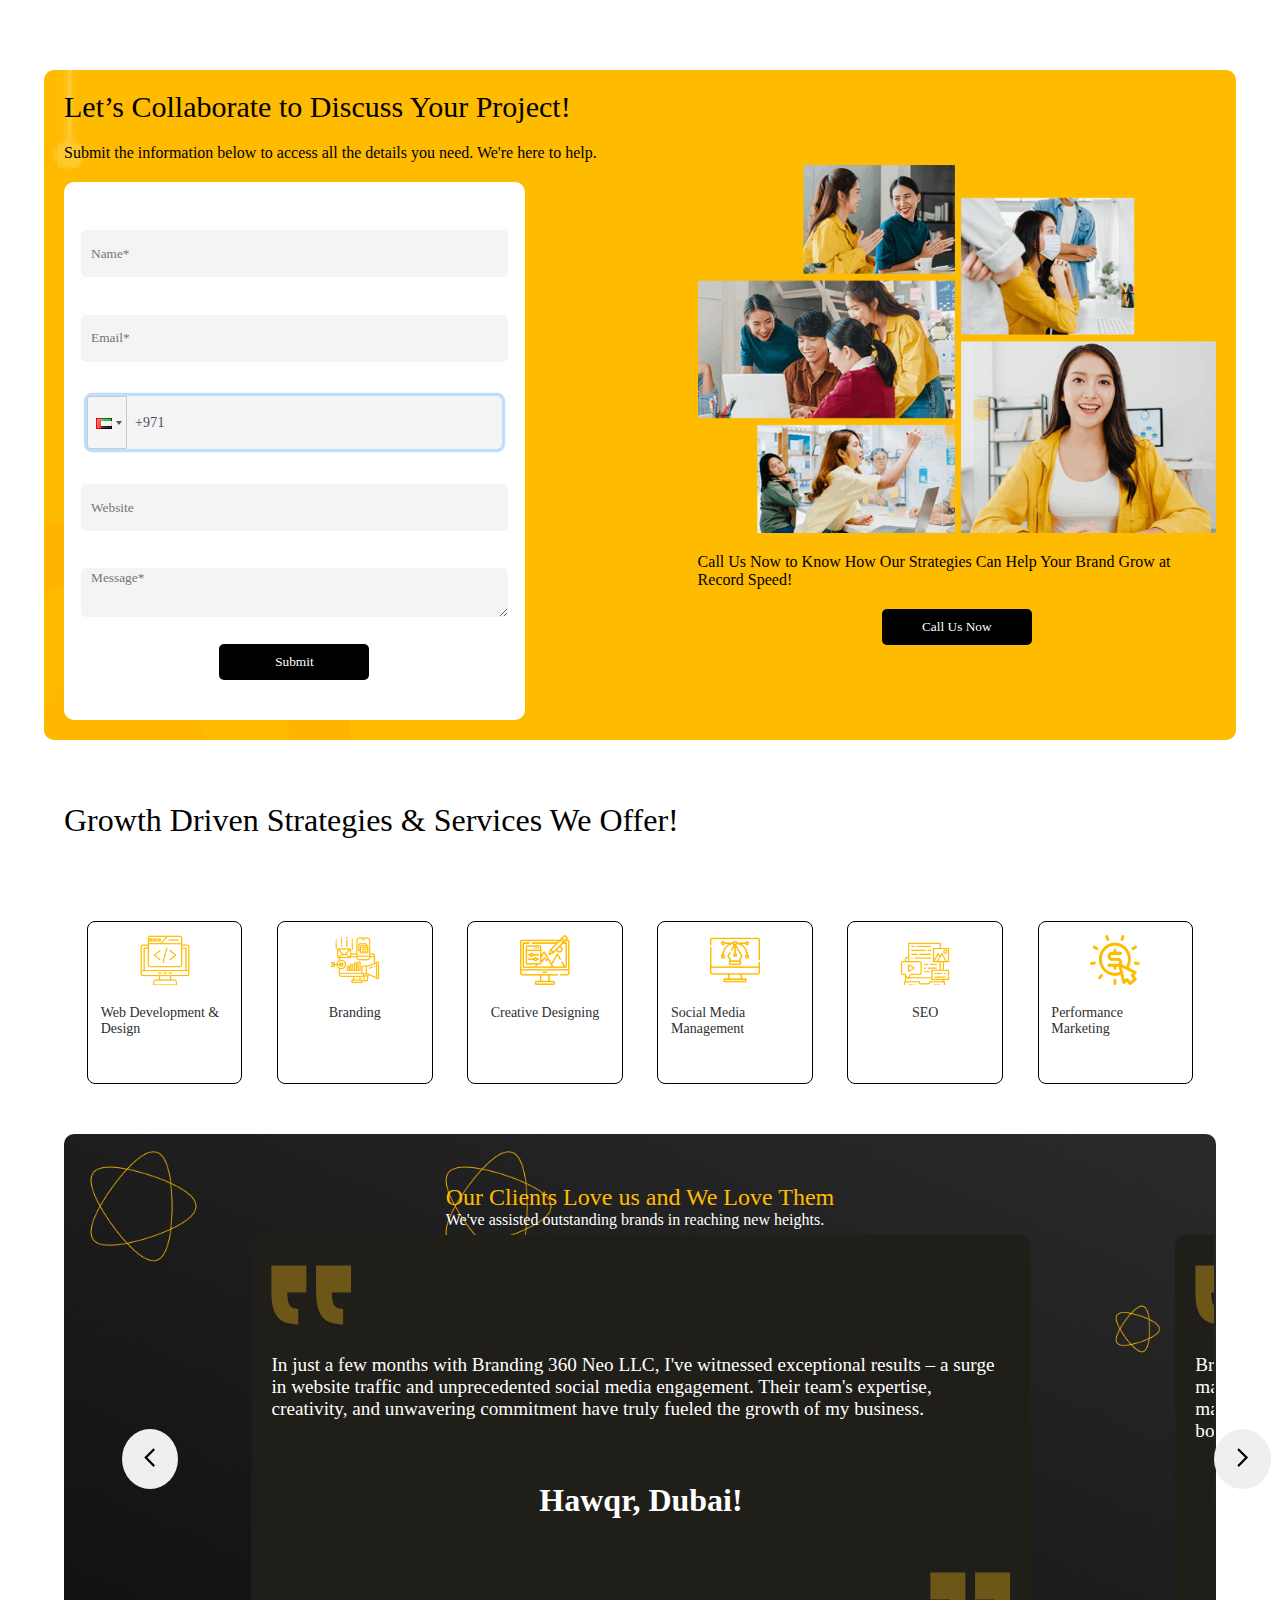
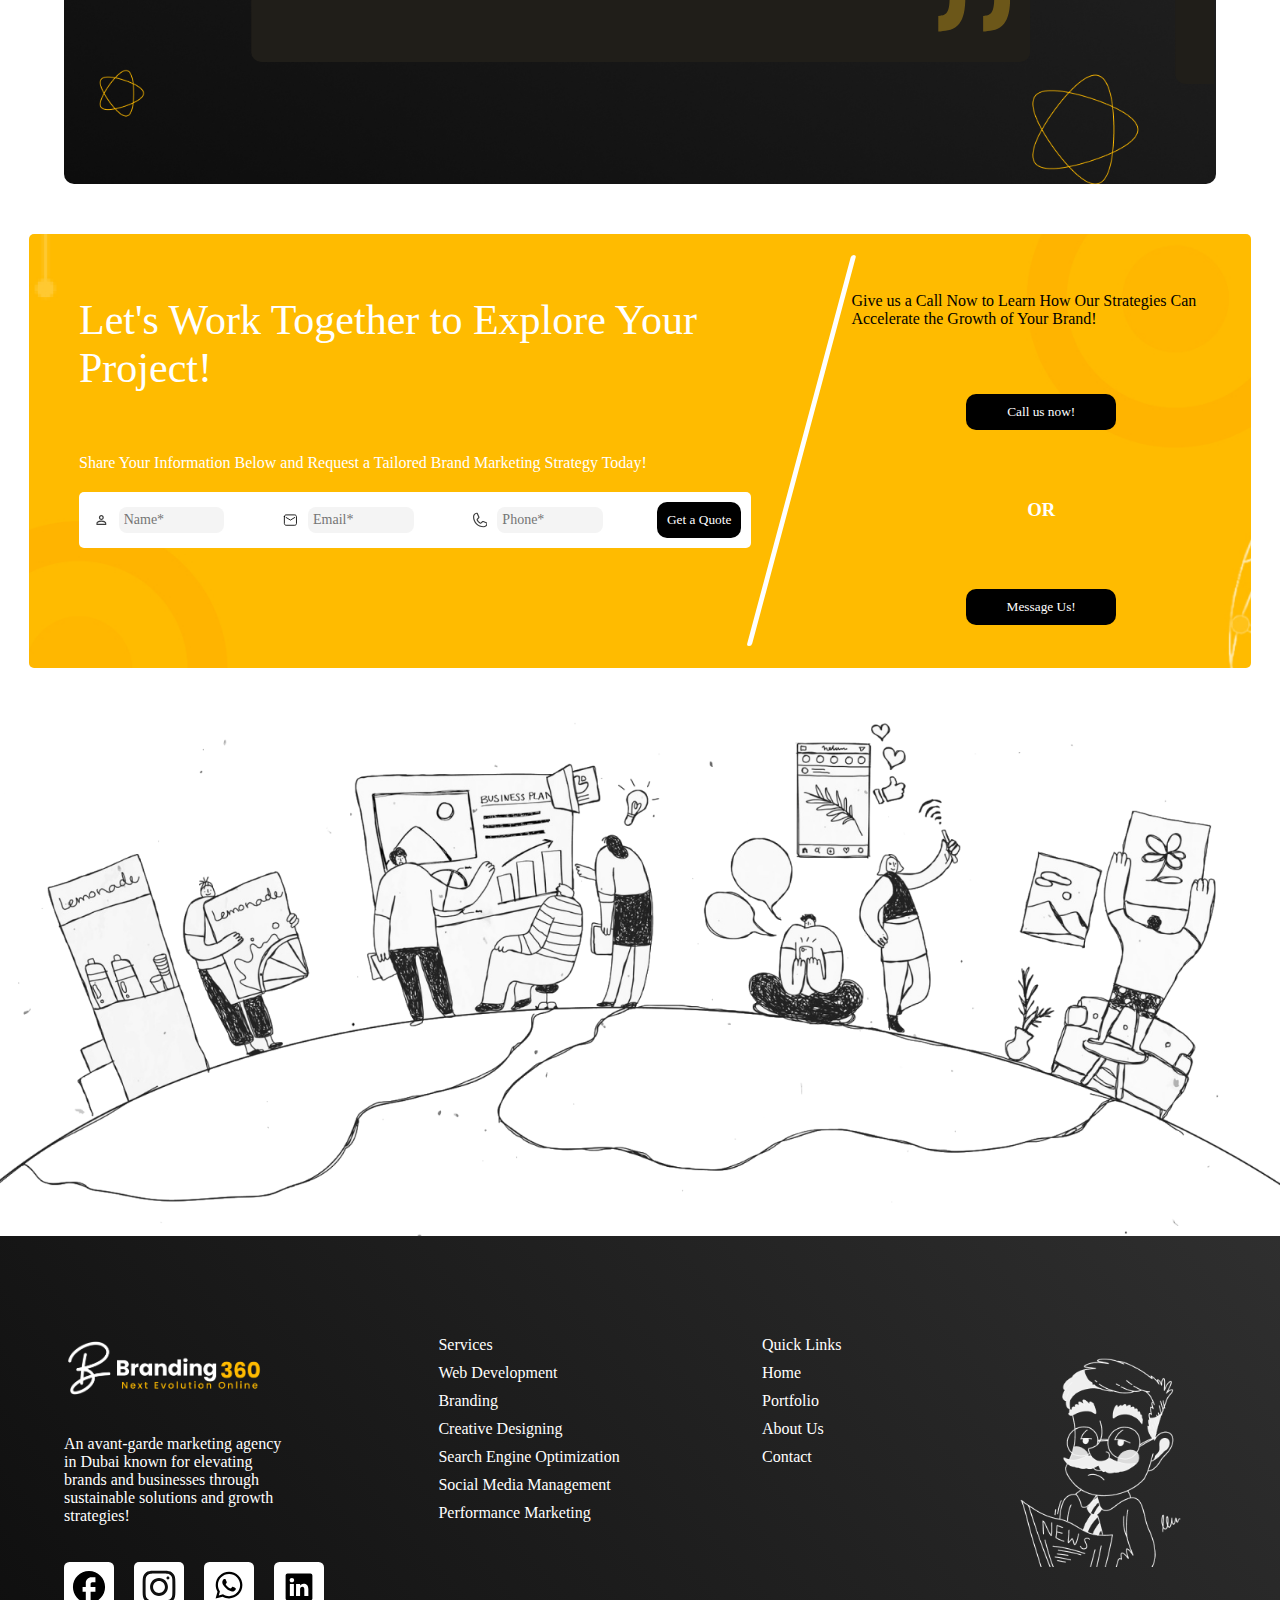
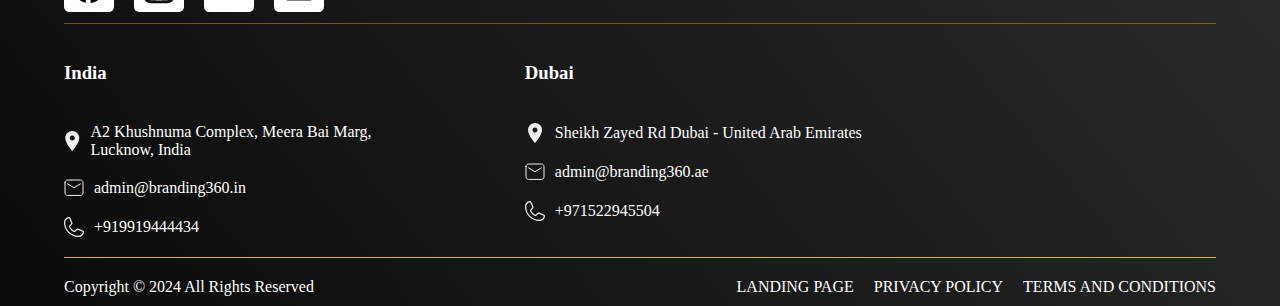
<file: landing-page.html>
<!DOCTYPE html>
<html lang="en">
  <head>
    <meta charset="utf-8" />
    <meta name="viewport" content="width=device-width, initial-scale=1" />

    <!-- Google Tag Manager -->
    <script>
      (function (w, d, s, l, i) {
        w[l] = w[l] || [];
        w[l].push({ "gtm.start": new Date().getTime(), event: "gtm.js" });
        var f = d.getElementsByTagName(s)[0],
          j = d.createElement(s),
          dl = l != "dataLayer" ? "&l=" + l : "";
        j.async = true;
        j.src = "https://www.googletagmanager.com/gtm.js?id=" + i + dl;
        f.parentNode.insertBefore(j, f);
      })(window, document, "script", "dataLayer", "GTM-K34VCBFP");
    </script>
    <!-- End Google Tag Manager -->
    <meta
      name="google-site-verification"
      content="ukKXtldvqd-2E818tXP6eLfMaOsd7xJ6T4UWl6ufLb0"
    />
    <link
      rel="stylesheet"
      href="/_next/static/css/2b6d7cf0ab813eb1.css"
      crossorigin=""
      data-precedence="next"
    />
    <link
      rel="stylesheet"
      href="/_next/static/css/715e20c6d6f85f81.css"
      crossorigin=""
      data-precedence="next"
    />
    <link
      rel="stylesheet"
      href="/_next/static/css/aea623bae164de81.css"
      crossorigin=""
      data-precedence="next"
    />
    <link
      rel="stylesheet"
      href="/_next/static/css/608b5cb89b77d1ca.css"
      crossorigin=""
      data-precedence="next"
    />
    <link
      rel="preload"
      as="script"
      fetchPriority="low"
      href="/_next/static/chunks/webpack-9fcab5c8bacee0a8.js"
      crossorigin=""
    />
    <script
      src="/_next/static/chunks/fd9d1056-278f759219ca9de7.js"
      async=""
      crossorigin=""
    ></script>
    <script
      src="/_next/static/chunks/69-d60012e089d7c3a3.js"
      async=""
      crossorigin=""
    ></script>
    <script
      src="/_next/static/chunks/main-app-a7cae5f76eff4ed8.js"
      async=""
      crossorigin=""
    ></script>
    <script
      src="/_next/static/chunks/619edb50-17288a32e009ed74.js"
      async=""
    ></script>
    <script
      src="/_next/static/chunks/250-4cd176a9f43e2c37.js"
      async=""
    ></script>
    <script
      src="/_next/static/chunks/749-b12e9cb59b7c50a2.js"
      async=""
    ></script>
    <script
      src="/_next/static/chunks/723-b27f36b41d19d491.js"
      async=""
    ></script>
    <script
      src="/_next/static/chunks/194-52a0e0ec5afa8e53.js"
      async=""
    ></script>
    <script src="/_next/static/chunks/24-58c7b9e012bdc184.js" async=""></script>
    <script
      src="/_next/static/chunks/454-e127df44f8ed4896.js"
      async=""
    ></script>
    <script
      src="/_next/static/chunks/538-c2795e96846fef5a.js"
      async=""
    ></script>
    <script
      src="/_next/static/chunks/892-f177c5956f08d3b3.js"
      async=""
    ></script>
    <script
      src="/_next/static/chunks/app/landing-page/layout-320b0b7350fcfcf0.js"
      async=""
    ></script>
    <script src="/_next/static/chunks/4-7318558d87be96c8.js" async=""></script>
    <script
      src="/_next/static/chunks/476-70553eb4870a1d0f.js"
      async=""
    ></script>
    <script
      src="/_next/static/chunks/210-a370d26f8f28c5a0.js"
      async=""
    ></script>
    <script
      src="/_next/static/chunks/app/layout-4ec8aa9870d2e60f.js"
      async=""
    ></script>
    <title>Landing Page | Branding 360</title>
    <meta
      name="description"
      content="Landing Page &amp; Development - branding360, a website design firm in Dubai, provides top web page designs using cutting-edge technology and appealing design."
    />
    <link
      rel="icon"
      href="/favicon.ico"
      type="image/x-icon"
      sizes="1362x1361"
    />
    <script
      src="/_next/static/chunks/polyfills-c67a75d1b6f99dc8.js"
      crossorigin=""
      nomodule=""
    ></script>
  </head>
  <body class="body">
    <div
      style="
        width: 100%;
        display: flex;
        align-items: center;
        justify-content: center;
        position: sticky;
        top: 20px;
        z-index: 11111;
      "
    >
      <nav class="main-nav">
        <div class="mobile-nav">
          <div class="mobile-nav-logo">
            <a href="/"
              ><img
                href="40"
                alt="Nav Rec"
                loading="lazy"
                width="164"
                height="44"
                decoding="async"
                data-nimg="1"
                style="color: transparent"
                src="/_next/static/media/MainLogo.6bff816f.webp"
            /></a>
          </div>
          <style data-emotion="css vubbuv">
            .css-vubbuv {
              -webkit-user-select: none;
              -moz-user-select: none;
              -ms-user-select: none;
              user-select: none;
              width: 1em;
              height: 1em;
              display: inline-block;
              fill: currentColor;
              -webkit-flex-shrink: 0;
              -ms-flex-negative: 0;
              flex-shrink: 0;
              -webkit-transition: fill 200ms cubic-bezier(0.4, 0, 0.2, 1) 0ms;
              transition: fill 200ms cubic-bezier(0.4, 0, 0.2, 1) 0ms;
              font-size: 1.5rem;
            }</style
          ><svg
            class="MuiSvgIcon-root MuiSvgIcon-fontSizeMedium css-vubbuv"
            focusable="false"
            aria-hidden="true"
            viewBox="0 0 24 24"
            data-testid="MenuIcon"
          >
            <path d="M3 18h18v-2H3zm0-5h18v-2H3zm0-7v2h18V6z"></path>
          </svg>
          <div class="mobile-nav-drawer-container">
            <style data-emotion="css a3xyjy">
              .css-a3xyjy {
                z-index: 1200;
              }
            </style>
          </div>
        </div>
      </nav>
    </div>
    <div class="landing-page-section">
      <div
        class="landing-page-banner"
        style="
          background-image: url('/Assets/LandingPage/LandingPageBannerBgImg.webp');
          background-size: cover;
          background-repeat: no-repeat;
        "
      >
        <div class="landing-page-banner-left">
          <div class="marquee-container">
            <div class="marquee">
              <img
                alt="Landing Page"
                loading="lazy"
                width="329"
                height="469"
                decoding="async"
                data-nimg="1"
                style="color: transparent"
                src="/_next/static/media/LandingPageBannerLeftImg1.1425aa95.jpeg"
              /><img
                alt="Landing Page"
                loading="lazy"
                width="335"
                height="469"
                decoding="async"
                data-nimg="1"
                style="color: transparent"
                src="/_next/static/media/LandingPageBannerLeftImg2.86c01bd3.jpeg"
              /><img
                alt="Landing Page"
                loading="lazy"
                width="335"
                height="469"
                decoding="async"
                data-nimg="1"
                style="color: transparent"
                src="/_next/static/media/LandingPageBannerLeftImg3.7724b505.jpeg"
              />
            </div>
            <div class="marquee-right">
              <img
                alt="Landing Page"
                loading="lazy"
                width="335"
                height="469"
                decoding="async"
                data-nimg="1"
                style="color: transparent"
                src="/_next/static/media/LandingPageBannerRightImg1.205d86ed.jpeg"
              /><img
                alt="Landing Page"
                loading="lazy"
                width="335"
                height="469"
                decoding="async"
                data-nimg="1"
                style="color: transparent"
                src="/_next/static/media/LandingPageBannerRightImg2.387406f7.jpeg"
              /><img
                alt="Landing Page"
                loading="lazy"
                width="335"
                height="469"
                decoding="async"
                data-nimg="1"
                style="color: transparent"
                src="/_next/static/media/LandingPageBannerRightImg3.9397854f.webp"
              />
            </div>
          </div>
        </div>
        <div class="landing-page-right">
          <div class="quote-form">
            <h3>Let&#x27;s Work Together to Explore Your Project!</h3>
            <span
              >Share Your Information Below and Request a Tailored Brand
              Marketing Strategy Today!</span
            >
            <div class="quote-form-input-section">
              <form>
                <div class="quote-form-input-border">
                  <svg
                    xmlns="http://www.w3.org/2000/svg"
                    width="24"
                    height="24"
                    viewBox="0 0 24 24"
                    fill="none"
                  >
                    <path
                      d="M12 4C13.0609 4 14.0783 4.42143 14.8284 5.17157C15.5786 5.92172 16 6.93913 16 8C16 9.06087 15.5786 10.0783 14.8284 10.8284C14.0783 11.5786 13.0609 12 12 12C10.9391 12 9.92172 11.5786 9.17157 10.8284C8.42143 10.0783 8 9.06087 8 8C8 6.93913 8.42143 5.92172 9.17157 5.17157C9.92172 4.42143 10.9391 4 12 4ZM12 6C11.4696 6 10.9609 6.21071 10.5858 6.58579C10.2107 6.96086 10 7.46957 10 8C10 8.53043 10.2107 9.03914 10.5858 9.41421C10.9609 9.78929 11.4696 10 12 10C12.5304 10 13.0391 9.78929 13.4142 9.41421C13.7893 9.03914 14 8.53043 14 8C14 7.46957 13.7893 6.96086 13.4142 6.58579C13.0391 6.21071 12.5304 6 12 6ZM12 13C14.67 13 20 14.33 20 17V20H4V17C4 14.33 9.33 13 12 13ZM12 14.9C9.03 14.9 5.9 16.36 5.9 17V18.1H18.1V17C18.1 16.36 14.97 14.9 12 14.9Z"
                      fill="#3D3D3D"
                    ></path></svg
                  ><input type="text" placeholder="Name*" name="name" />
                </div>
                <div class="quote-form-input-border">
                  <svg
                    xmlns="http://www.w3.org/2000/svg"
                    width="24"
                    height="24"
                    viewBox="0 0 15 12"
                    fill="none"
                  >
                    <path
                      fill-rule="evenodd"
                      clip-rule="evenodd"
                      d="M1.39844 2.55357V9.61748C1.39844 10.0858 1.5845 10.535 1.91568 10.8662C2.24686 11.1974 2.69605 11.3835 3.16441 11.3835H11.9943C12.4627 11.3835 12.9118 11.1974 13.243 10.8662C13.5742 10.535 13.7603 10.0858 13.7603 9.61748V2.55357C13.7603 2.08521 13.5742 1.63602 13.243 1.30484C12.9118 0.973655 12.4627 0.787598 11.9943 0.787598H3.16441C2.69605 0.787598 2.24686 0.973655 1.91568 1.30484C1.5845 1.63602 1.39844 2.08521 1.39844 2.55357Z"
                      stroke="black"
                      stroke-width="0.882988"
                      stroke-linecap="round"
                      stroke-linejoin="round"
                    ></path>
                    <path
                      d="M3.16406 3.43652L7.579 6.08549L11.9939 3.43652"
                      stroke="black"
                      stroke-width="0.882988"
                      stroke-linecap="round"
                      stroke-linejoin="round"
                    ></path></svg
                  ><input type="email" placeholder="Email*" name="email" />
                </div>
                <div>
                  <svg
                    xmlns="http://www.w3.org/2000/svg"
                    width="16"
                    height="16"
                    viewBox="0 0 16 16"
                    fill="none"
                  >
                    <path
                      d="M15.2298 10.7567L11.4609 9.06793L11.4505 9.06313C11.2549 8.97944 11.0414 8.94586 10.8295 8.96541C10.6176 8.98497 10.4139 9.05705 10.2369 9.17513C10.2161 9.18889 10.196 9.20385 10.1769 9.21993L8.22969 10.8799C6.99608 10.2807 5.72246 9.01673 5.12326 7.79911L6.78567 5.82229C6.80167 5.80229 6.81687 5.78229 6.83127 5.76069C6.94682 5.58413 7.01692 5.38175 7.03534 5.17155C7.05377 4.96135 7.01994 4.74985 6.93687 4.55588V4.54628L5.24326 0.771045C5.13345 0.517655 4.94464 0.306573 4.705 0.169311C4.46537 0.0320479 4.18777 -0.0240334 3.91365 0.0094382C2.82961 0.152085 1.83457 0.684459 1.11436 1.50713C0.394161 2.3298 -0.00195276 3.3865 7.23898e-06 4.47988C7.23898e-06 10.8319 5.16806 16 11.5201 16C12.6135 16.002 13.6702 15.6058 14.4929 14.8856C15.3155 14.1654 15.8479 13.1704 15.9906 12.0864C16.0241 11.8123 15.9681 11.5348 15.831 11.2952C15.6939 11.0556 15.483 10.8667 15.2298 10.7567ZM11.5201 14.72C8.80519 14.717 6.2023 13.6372 4.28255 11.7174C2.3628 9.7977 1.28298 7.19481 1.28002 4.47988C1.27701 3.69867 1.55846 2.94306 2.07182 2.35419C2.58517 1.76531 3.29532 1.38342 4.06965 1.27985C4.06933 1.28304 4.06933 1.28626 4.06965 1.28945L5.74966 5.04949L4.09605 7.02871C4.07926 7.04802 4.06402 7.06861 4.05045 7.09031C3.93006 7.27504 3.85943 7.48775 3.84542 7.7078C3.8314 7.92786 3.87447 8.1478 3.97045 8.34632C4.69525 9.82873 6.18887 11.3111 7.68728 12.0352C7.88726 12.1302 8.10847 12.1718 8.32932 12.1558C8.55017 12.1398 8.7631 12.0668 8.94729 11.944C8.96783 11.9301 8.9876 11.9152 9.0065 11.8992L10.9513 10.2399L14.7114 11.924H14.7202C14.6178 12.6994 14.2365 13.411 13.6475 13.9256C13.0586 14.4402 12.3023 14.7226 11.5201 14.72Z"
                      fill="#3D3D3D"
                    ></path></svg
                  ><input type="tel" placeholder="Phone*" name="phone" />
                </div>
                <button type="submit">Get a Quote</button>
              </form>
            </div>
          </div>
          <button>
            Get Started<svg
              xmlns="http://www.w3.org/2000/svg"
              width="65"
              height="80"
              viewBox="0 0 65 132"
              fill="none"
            >
              <path
                d="M6.65342 94.0949L0.775597 99.9082L32.6192 131.752L64.5273 99.9082L58.6495 94.0949L36.8176 115.927L36.8822 0.0498047H28.6145L28.5499 115.991L6.65342 94.0949Z"
                fill="white"
              ></path>
            </svg>
          </button>
        </div>
      </div>
      <div class="landing-what-we-do-section">
        <div class="landing-what-we-do-section-left">
          <h3>What We Do!</h3>
          <img
            alt="What we do"
            loading="lazy"
            width="753"
            height="416"
            decoding="async"
            data-nimg="1"
            style="color: transparent"
            src="/_next/static/media/LandingWhatWeDoMainImg.031c1146.webp"
          /><button class="app-yellow-buttons">
            Let&#x27;s Start  <!-- -->
            <svg
              xmlns="http://www.w3.org/2000/svg"
              width="15"
              height="15"
              viewBox="0 0 24 25"
              fill="none"
            >
              <path
                d="M5.5 13.5002L18 6.50023M16.25 24.0002H16.5C17.4938 16.3819 19.6891 8.96921 23.004 2.03823L23.26 1.50023L23 1.24023L22.462 1.49623C15.531 4.81121 8.11838 7.00645 0.5 8.00023V8.25023L5.5 13.2502V21.0002H5.75L7.524 19.3102C8.22291 18.645 8.99952 18.0665 9.837 17.5872L16.25 24.0002Z"
                stroke="black"
              ></path>
            </svg>
          </button>
        </div>
        <div class="landing-what-we-do-section-right">
          <img
            alt="What WE Do"
            loading="lazy"
            width="676"
            height="676"
            decoding="async"
            data-nimg="1"
            style="color: transparent"
            src="/_next/static/media/LandingWhatWeDoRightImg.91130457.webp"
          />
          <h3 class="app-yellow-text">Services Offered</h3>
        </div>
      </div>
      <div class="landing-page-need-help-section">
        <div
          class="need-help-section"
          style="
            background-image: url('/Assets/Home/HomeHelpBgImg.jpeg');
            background-size: cover;
            background-repeat: no-repeat;
          "
        >
          <div class="need-help-left">
            <h2>Let’s Collaborate to Discuss Your Project!</h2>
            <span
              >Submit the information below to access all the details you need.
              We&#x27;re here to help.</span
            >
            <div class="need-help-left-form">
              <div class="contact-form-main">
                <form class="main-form">
                  <div>
                    <input type="text" placeholder="Name*" name="name" />
                  </div>
                  <div>
                    <input type="email" placeholder="Email*" name="email" />
                  </div>
                  <div>
                    <div class="react-tel-input">
                      <div class="special-label">Phone</div>
                      <input
                        class="form-control"
                        placeholder="Phone*"
                        type="tel"
                        required=""
                        autofocus=""
                        name="phone"
                        value="+971"
                      />
                      <div class="flag-dropdown">
                        <div
                          class="selected-flag"
                          title="United Arab Emirates: + 971"
                          tabindex="0"
                          role="button"
                          aria-haspopup="listbox"
                        >
                          <div class="flag ae"><div class="arrow"></div></div>
                        </div>
                      </div>
                    </div>
                  </div>
                  <div>
                    <input type="text" placeholder="Website" name="website" />
                  </div>
                  <div class="main-form-textarea">
                    <textarea
                      type="text"
                      name="message"
                      placeholder="Message*"
                    ></textarea>
                  </div>
                  <button type="submit">Submit</button>
                </form>
              </div>
            </div>
          </div>
          <div class="need-help-right">
            <img
              alt="About"
              loading="lazy"
              width="748"
              height="530"
              decoding="async"
              data-nimg="1"
              style="color: transparent"
              src="/_next/static/media/AboutUsNeedHelpImg1.f539b825.webp"
            /><span
              >Call Us Now to Know How Our Strategies Can Help Your Brand Grow
              at Record Speed!</span
            ><button>Call Us Now</button>
          </div>
        </div>
      </div>
      <div class="landing-page-services-section">
        <div class="landing-page-services-heading">
          <h3>Growth Driven Strategies &amp; Services We Offer!</h3>
        </div>
        <div class="landing-page-service-cards">
          <a href="/services/web-development"
            ><div class="landing-page-services-card">
              <img
                alt="Web Development"
                loading="lazy"
                width="86"
                height="86"
                decoding="async"
                data-nimg="1"
                style="color: transparent"
                src="/_next/static/media/LandingServicesIcon1.2180c5e7.webp"
              /><span>Web Development &amp; Design </span>
            </div></a
          ><a href="/services/branding"
            ><div class="landing-page-services-card">
              <img
                alt="Branding"
                loading="lazy"
                width="86"
                height="86"
                decoding="async"
                data-nimg="1"
                style="color: transparent"
                src="/_next/static/media/LandingServicesIcon2.1ee4c616.webp"
              /><span>Branding</span>
            </div></a
          ><a href="/services/creative-design"
            ><div class="landing-page-services-card">
              <img
                alt="Creative Designing"
                loading="lazy"
                width="88"
                height="86"
                decoding="async"
                data-nimg="1"
                style="color: transparent"
                src="/_next/static/media/LandingServicesIcon3.e7fcaf4e.webp"
              /><span>Creative Designing</span>
            </div></a
          ><a href="/services/social-media-management"
            ><div class="landing-page-services-card">
              <img
                alt="Social Media management"
                loading="lazy"
                width="86"
                height="86"
                decoding="async"
                data-nimg="1"
                style="color: transparent"
                src="/_next/static/media/LandingServicesIcon4.4fdd8db0.webp"
              /><span>Social Media Management</span>
            </div></a
          ><a href="/services/seo"
            ><div class="landing-page-services-card">
              <img
                alt="SEO"
                loading="lazy"
                width="86"
                height="86"
                decoding="async"
                data-nimg="1"
                style="color: transparent"
                src="/_next/static/media/LandingServicesIcon5.3356abbd.webp"
              /><span>SEO</span>
            </div></a
          ><a href="/services/performance-marketing"
            ><div class="landing-page-services-card">
              <img
                alt="Performance Marketing"
                loading="lazy"
                width="89"
                height="86"
                decoding="async"
                data-nimg="1"
                style="color: transparent"
                src="/_next/static/media/LandingServicesIcon6.84a8e16d.webp"
              /><span>Performance Marketing</span>
            </div></a
          >
        </div>
      </div>
      <div
        class="home-our-clients-section"
        style="
          background-image: url('/Assets/Home/HomeClientsBgImg.jpeg');
          background-size: cover;
          background-repeat: no-repeat;
        "
      >
        <div class="home-our-clients-top-text">
          <h2 class="app-yellow-text">Our Clients Love us and We Love Them</h2>
          <span
            >We&#x27;ve assisted outstanding brands in reaching new
            heights.</span
          >
        </div>
        <div class="home-clients-card">
          <button>
            <svg
              xmlns="http://www.w3.org/2000/svg"
              width="44"
              height="45"
              viewBox="0 0 44 45"
              fill="none"
            >
              <path
                d="M25.5208 13.3384L26.9629 14.8835L19.3402 22.6092L26.9629 30.3349L25.5208 31.88L16.2499 22.6092L25.5208 13.3384Z"
                fill="black"
              ></path>
            </svg>
          </button>
          <div class="alice-carousel">
            <div>
              <div
                style="padding-left: 0px; padding-right: 0px"
                class="alice-carousel__wrapper"
              >
                <ul
                  style="
                    transition: transform 0ms ease 0ms;
                    transform: translate3d(0px, 0, 0);
                  "
                  class="alice-carousel__stage"
                >
                  <li
                    style="width: 0"
                    class="alice-carousel__stage-item __cloned"
                  >
                    <div class="home-clients-card-main">
                      <svg
                        fill="#6C5719"
                        height="200px"
                        width="200px"
                        version="1.1"
                        id="Capa_1"
                        xmlns="http://www.w3.org/2000/svg"
                        viewBox="0 0 198 198"
                        transform="rotate(0)matrix(-1, 0, 0, 1, 0, 0)"
                        class="home-clients-svg-left"
                      >
                        <g id="SVGRepo_bgCarrier" stroke-width="0"></g>
                        <g
                          id="SVGRepo_tracerCarrier"
                          stroke-linecap="round"
                          stroke-linejoin="round"
                        ></g>
                        <g id="SVGRepo_iconCarrier">
                          <g>
                            <path
                              d="M0,92.905h48.024c-0.821,35-10.748,38.973-23.216,40.107L20,133.608v38.486l5.542-0.297 c16.281-0.916,34.281-3.851,46.29-18.676C82.359,140.125,87,118.893,87,86.3V25.905H0V92.905z"
                            ></path>
                            <path
                              d="M111,25.905v67h47.383c-0.821,35-10.427,38.973-22.895,40.107L131,133.608v38.486l5.222-0.297 c16.281-0.916,34.442-3.851,46.451-18.676C193.199,140.125,198,118.893,198,86.3V25.905H111z"
                            ></path>
                          </g>
                        </g>
                      </svg>
                      <p>
                        Collaborating with Branding 360 Neo LLC has truly
                        transformed our business. Their assistance in
                        establishing a robust online presence and connecting
                        with new audiences through targeted advertising and
                        content marketing has yielded remarkable results. The
                        outcomes are evident, and we appreciate their expertise
                        and unwavering dedication.
                      </p>
                      <h4>Inidi Villas, Sri Lanka!</h4>
                      <svg
                        fill="#6C5719"
                        height="200px"
                        width="200px"
                        version="1.1"
                        id="Capa_1"
                        xmlns="http://www.w3.org/2000/svg"
                        viewBox="0 0 198 198"
                        class="home-clients-svg-right"
                      >
                        <g id="SVGRepo_bgCarrier" stroke-width="0"></g>
                        <g
                          id="SVGRepo_tracerCarrier"
                          stroke-linecap="round"
                          stroke-linejoin="round"
                        ></g>
                        <g id="SVGRepo_iconCarrier">
                          <g>
                            <path
                              d="M0,92.905h48.024c-0.821,35-10.748,38.973-23.216,40.107L20,133.608v38.486l5.542-0.297 c16.281-0.916,34.281-3.851,46.29-18.676C82.359,140.125,87,118.893,87,86.3V25.905H0V92.905z"
                            ></path>
                            <path
                              d="M111,25.905v67h47.383c-0.821,35-10.427,38.973-22.895,40.107L131,133.608v38.486l5.222-0.297 c16.281-0.916,34.442-3.851,46.451-18.676C193.199,140.125,198,118.893,198,86.3V25.905H111z"
                            ></path>
                          </g>
                        </g>
                      </svg>
                    </div>
                  </li>
                  <li
                    style="width: 0"
                    class="alice-carousel__stage-item __active __target"
                  >
                    <div class="home-clients-card-main">
                      <svg
                        fill="#6C5719"
                        height="200px"
                        width="200px"
                        version="1.1"
                        id="Capa_1"
                        xmlns="http://www.w3.org/2000/svg"
                        viewBox="0 0 198 198"
                        transform="rotate(0)matrix(-1, 0, 0, 1, 0, 0)"
                        class="home-clients-svg-left"
                      >
                        <g id="SVGRepo_bgCarrier" stroke-width="0"></g>
                        <g
                          id="SVGRepo_tracerCarrier"
                          stroke-linecap="round"
                          stroke-linejoin="round"
                        ></g>
                        <g id="SVGRepo_iconCarrier">
                          <g>
                            <path
                              d="M0,92.905h48.024c-0.821,35-10.748,38.973-23.216,40.107L20,133.608v38.486l5.542-0.297 c16.281-0.916,34.281-3.851,46.29-18.676C82.359,140.125,87,118.893,87,86.3V25.905H0V92.905z"
                            ></path>
                            <path
                              d="M111,25.905v67h47.383c-0.821,35-10.427,38.973-22.895,40.107L131,133.608v38.486l5.222-0.297 c16.281-0.916,34.442-3.851,46.451-18.676C193.199,140.125,198,118.893,198,86.3V25.905H111z"
                            ></path>
                          </g>
                        </g>
                      </svg>
                      <p>
                        In just a few months with Branding 360 Neo LLC,
                        I&#x27;ve witnessed exceptional results – a surge in
                        website traffic and unprecedented social media
                        engagement. Their team&#x27;s expertise, creativity, and
                        unwavering commitment have truly fueled the growth of my
                        business.
                      </p>
                      <h4>Hawqr, Dubai!</h4>
                      <svg
                        fill="#6C5719"
                        height="200px"
                        width="200px"
                        version="1.1"
                        id="Capa_1"
                        xmlns="http://www.w3.org/2000/svg"
                        viewBox="0 0 198 198"
                        class="home-clients-svg-right"
                      >
                        <g id="SVGRepo_bgCarrier" stroke-width="0"></g>
                        <g
                          id="SVGRepo_tracerCarrier"
                          stroke-linecap="round"
                          stroke-linejoin="round"
                        ></g>
                        <g id="SVGRepo_iconCarrier">
                          <g>
                            <path
                              d="M0,92.905h48.024c-0.821,35-10.748,38.973-23.216,40.107L20,133.608v38.486l5.542-0.297 c16.281-0.916,34.281-3.851,46.29-18.676C82.359,140.125,87,118.893,87,86.3V25.905H0V92.905z"
                            ></path>
                            <path
                              d="M111,25.905v67h47.383c-0.821,35-10.427,38.973-22.895,40.107L131,133.608v38.486l5.222-0.297 c16.281-0.916,34.442-3.851,46.451-18.676C193.199,140.125,198,118.893,198,86.3V25.905H111z"
                            ></path>
                          </g>
                        </g>
                      </svg>
                    </div>
                  </li>
                  <li style="width: 0" class="alice-carousel__stage-item">
                    <div class="home-clients-card-main">
                      <svg
                        fill="#6C5719"
                        height="200px"
                        width="200px"
                        version="1.1"
                        id="Capa_1"
                        xmlns="http://www.w3.org/2000/svg"
                        viewBox="0 0 198 198"
                        transform="rotate(0)matrix(-1, 0, 0, 1, 0, 0)"
                        class="home-clients-svg-left"
                      >
                        <g id="SVGRepo_bgCarrier" stroke-width="0"></g>
                        <g
                          id="SVGRepo_tracerCarrier"
                          stroke-linecap="round"
                          stroke-linejoin="round"
                        ></g>
                        <g id="SVGRepo_iconCarrier">
                          <g>
                            <path
                              d="M0,92.905h48.024c-0.821,35-10.748,38.973-23.216,40.107L20,133.608v38.486l5.542-0.297 c16.281-0.916,34.281-3.851,46.29-18.676C82.359,140.125,87,118.893,87,86.3V25.905H0V92.905z"
                            ></path>
                            <path
                              d="M111,25.905v67h47.383c-0.821,35-10.427,38.973-22.895,40.107L131,133.608v38.486l5.222-0.297 c16.281-0.916,34.442-3.851,46.451-18.676C193.199,140.125,198,118.893,198,86.3V25.905H111z"
                            ></path>
                          </g>
                        </g>
                      </svg>
                      <p>
                        Branding 360 Neo LLC has been instrumental in shaping
                        our comprehensive branding and marketing strategy,
                        propelling our business forward. Their expertise in SEO,
                        social media marketing, and content development has been
                        invaluable, leading to a significant increase in both
                        leads and conversions.
                      </p>
                      <h4>Innisfree, India!</h4>
                      <svg
                        fill="#6C5719"
                        height="200px"
                        width="200px"
                        version="1.1"
                        id="Capa_1"
                        xmlns="http://www.w3.org/2000/svg"
                        viewBox="0 0 198 198"
                        class="home-clients-svg-right"
                      >
                        <g id="SVGRepo_bgCarrier" stroke-width="0"></g>
                        <g
                          id="SVGRepo_tracerCarrier"
                          stroke-linecap="round"
                          stroke-linejoin="round"
                        ></g>
                        <g id="SVGRepo_iconCarrier">
                          <g>
                            <path
                              d="M0,92.905h48.024c-0.821,35-10.748,38.973-23.216,40.107L20,133.608v38.486l5.542-0.297 c16.281-0.916,34.281-3.851,46.29-18.676C82.359,140.125,87,118.893,87,86.3V25.905H0V92.905z"
                            ></path>
                            <path
                              d="M111,25.905v67h47.383c-0.821,35-10.427,38.973-22.895,40.107L131,133.608v38.486l5.222-0.297 c16.281-0.916,34.442-3.851,46.451-18.676C193.199,140.125,198,118.893,198,86.3V25.905H111z"
                            ></path>
                          </g>
                        </g>
                      </svg>
                    </div>
                  </li>
                  <li style="width: 0" class="alice-carousel__stage-item">
                    <div class="home-clients-card-main">
                      <svg
                        fill="#6C5719"
                        height="200px"
                        width="200px"
                        version="1.1"
                        id="Capa_1"
                        xmlns="http://www.w3.org/2000/svg"
                        viewBox="0 0 198 198"
                        transform="rotate(0)matrix(-1, 0, 0, 1, 0, 0)"
                        class="home-clients-svg-left"
                      >
                        <g id="SVGRepo_bgCarrier" stroke-width="0"></g>
                        <g
                          id="SVGRepo_tracerCarrier"
                          stroke-linecap="round"
                          stroke-linejoin="round"
                        ></g>
                        <g id="SVGRepo_iconCarrier">
                          <g>
                            <path
                              d="M0,92.905h48.024c-0.821,35-10.748,38.973-23.216,40.107L20,133.608v38.486l5.542-0.297 c16.281-0.916,34.281-3.851,46.29-18.676C82.359,140.125,87,118.893,87,86.3V25.905H0V92.905z"
                            ></path>
                            <path
                              d="M111,25.905v67h47.383c-0.821,35-10.427,38.973-22.895,40.107L131,133.608v38.486l5.222-0.297 c16.281-0.916,34.442-3.851,46.451-18.676C193.199,140.125,198,118.893,198,86.3V25.905H111z"
                            ></path>
                          </g>
                        </g>
                      </svg>
                      <p>
                        The Branding 360 NEO LLC team exhibits an exceptional
                        level of responsiveness, consistently partnering with us
                        to achieve our objectives. Their ongoing monitoring and
                        fine-tuning of our campaigns ensure optimal ROI. I
                        wholeheartedly recommend them to anyone in search of a
                        top-notch digital marketing agency.
                      </p>
                      <h4>Caspian Healthcare, India!</h4>
                      <svg
                        fill="#6C5719"
                        height="200px"
                        width="200px"
                        version="1.1"
                        id="Capa_1"
                        xmlns="http://www.w3.org/2000/svg"
                        viewBox="0 0 198 198"
                        class="home-clients-svg-right"
                      >
                        <g id="SVGRepo_bgCarrier" stroke-width="0"></g>
                        <g
                          id="SVGRepo_tracerCarrier"
                          stroke-linecap="round"
                          stroke-linejoin="round"
                        ></g>
                        <g id="SVGRepo_iconCarrier">
                          <g>
                            <path
                              d="M0,92.905h48.024c-0.821,35-10.748,38.973-23.216,40.107L20,133.608v38.486l5.542-0.297 c16.281-0.916,34.281-3.851,46.29-18.676C82.359,140.125,87,118.893,87,86.3V25.905H0V92.905z"
                            ></path>
                            <path
                              d="M111,25.905v67h47.383c-0.821,35-10.427,38.973-22.895,40.107L131,133.608v38.486l5.222-0.297 c16.281-0.916,34.442-3.851,46.451-18.676C193.199,140.125,198,118.893,198,86.3V25.905H111z"
                            ></path>
                          </g>
                        </g>
                      </svg>
                    </div>
                  </li>
                  <li style="width: 0" class="alice-carousel__stage-item">
                    <div class="home-clients-card-main">
                      <svg
                        fill="#6C5719"
                        height="200px"
                        width="200px"
                        version="1.1"
                        id="Capa_1"
                        xmlns="http://www.w3.org/2000/svg"
                        viewBox="0 0 198 198"
                        transform="rotate(0)matrix(-1, 0, 0, 1, 0, 0)"
                        class="home-clients-svg-left"
                      >
                        <g id="SVGRepo_bgCarrier" stroke-width="0"></g>
                        <g
                          id="SVGRepo_tracerCarrier"
                          stroke-linecap="round"
                          stroke-linejoin="round"
                        ></g>
                        <g id="SVGRepo_iconCarrier">
                          <g>
                            <path
                              d="M0,92.905h48.024c-0.821,35-10.748,38.973-23.216,40.107L20,133.608v38.486l5.542-0.297 c16.281-0.916,34.281-3.851,46.29-18.676C82.359,140.125,87,118.893,87,86.3V25.905H0V92.905z"
                            ></path>
                            <path
                              d="M111,25.905v67h47.383c-0.821,35-10.427,38.973-22.895,40.107L131,133.608v38.486l5.222-0.297 c16.281-0.916,34.442-3.851,46.451-18.676C193.199,140.125,198,118.893,198,86.3V25.905H111z"
                            ></path>
                          </g>
                        </g>
                      </svg>
                      <p>
                        Among the branding and marketing agencies I&#x27;ve
                        worked with, Branding 360 NEO LLC stands out for
                        delivering exceptional service and results. They invest
                        time in understanding our business and objectives,
                        crafting tailored strategies that produce tangible
                        benefits.
                      </p>
                      <h4>Oleena Shade, Dubai!</h4>
                      <svg
                        fill="#6C5719"
                        height="200px"
                        width="200px"
                        version="1.1"
                        id="Capa_1"
                        xmlns="http://www.w3.org/2000/svg"
                        viewBox="0 0 198 198"
                        class="home-clients-svg-right"
                      >
                        <g id="SVGRepo_bgCarrier" stroke-width="0"></g>
                        <g
                          id="SVGRepo_tracerCarrier"
                          stroke-linecap="round"
                          stroke-linejoin="round"
                        ></g>
                        <g id="SVGRepo_iconCarrier">
                          <g>
                            <path
                              d="M0,92.905h48.024c-0.821,35-10.748,38.973-23.216,40.107L20,133.608v38.486l5.542-0.297 c16.281-0.916,34.281-3.851,46.29-18.676C82.359,140.125,87,118.893,87,86.3V25.905H0V92.905z"
                            ></path>
                            <path
                              d="M111,25.905v67h47.383c-0.821,35-10.427,38.973-22.895,40.107L131,133.608v38.486l5.222-0.297 c16.281-0.916,34.442-3.851,46.451-18.676C193.199,140.125,198,118.893,198,86.3V25.905H111z"
                            ></path>
                          </g>
                        </g>
                      </svg>
                    </div>
                  </li>
                  <li style="width: 0" class="alice-carousel__stage-item">
                    <div class="home-clients-card-main">
                      <svg
                        fill="#6C5719"
                        height="200px"
                        width="200px"
                        version="1.1"
                        id="Capa_1"
                        xmlns="http://www.w3.org/2000/svg"
                        viewBox="0 0 198 198"
                        transform="rotate(0)matrix(-1, 0, 0, 1, 0, 0)"
                        class="home-clients-svg-left"
                      >
                        <g id="SVGRepo_bgCarrier" stroke-width="0"></g>
                        <g
                          id="SVGRepo_tracerCarrier"
                          stroke-linecap="round"
                          stroke-linejoin="round"
                        ></g>
                        <g id="SVGRepo_iconCarrier">
                          <g>
                            <path
                              d="M0,92.905h48.024c-0.821,35-10.748,38.973-23.216,40.107L20,133.608v38.486l5.542-0.297 c16.281-0.916,34.281-3.851,46.29-18.676C82.359,140.125,87,118.893,87,86.3V25.905H0V92.905z"
                            ></path>
                            <path
                              d="M111,25.905v67h47.383c-0.821,35-10.427,38.973-22.895,40.107L131,133.608v38.486l5.222-0.297 c16.281-0.916,34.442-3.851,46.451-18.676C193.199,140.125,198,118.893,198,86.3V25.905H111z"
                            ></path>
                          </g>
                        </g>
                      </svg>
                      <p>
                        Collaborating with Branding 360 Neo LLC has been an
                        extremely positive experience. Their team is
                        knowledgeable, professional, and always ready to help us
                        achieve our marketing goals. Since partnering with them,
                        we&#x27;ve witnessed a significant increase in
                        conversions and sales, and we look forward to continuing
                        this successful collaboration.
                      </p>
                      <h4>Daddy’s Bites, Dubai!</h4>
                      <svg
                        fill="#6C5719"
                        height="200px"
                        width="200px"
                        version="1.1"
                        id="Capa_1"
                        xmlns="http://www.w3.org/2000/svg"
                        viewBox="0 0 198 198"
                        class="home-clients-svg-right"
                      >
                        <g id="SVGRepo_bgCarrier" stroke-width="0"></g>
                        <g
                          id="SVGRepo_tracerCarrier"
                          stroke-linecap="round"
                          stroke-linejoin="round"
                        ></g>
                        <g id="SVGRepo_iconCarrier">
                          <g>
                            <path
                              d="M0,92.905h48.024c-0.821,35-10.748,38.973-23.216,40.107L20,133.608v38.486l5.542-0.297 c16.281-0.916,34.281-3.851,46.29-18.676C82.359,140.125,87,118.893,87,86.3V25.905H0V92.905z"
                            ></path>
                            <path
                              d="M111,25.905v67h47.383c-0.821,35-10.427,38.973-22.895,40.107L131,133.608v38.486l5.222-0.297 c16.281-0.916,34.442-3.851,46.451-18.676C193.199,140.125,198,118.893,198,86.3V25.905H111z"
                            ></path>
                          </g>
                        </g>
                      </svg>
                    </div>
                  </li>
                  <li style="width: 0" class="alice-carousel__stage-item">
                    <div class="home-clients-card-main">
                      <svg
                        fill="#6C5719"
                        height="200px"
                        width="200px"
                        version="1.1"
                        id="Capa_1"
                        xmlns="http://www.w3.org/2000/svg"
                        viewBox="0 0 198 198"
                        transform="rotate(0)matrix(-1, 0, 0, 1, 0, 0)"
                        class="home-clients-svg-left"
                      >
                        <g id="SVGRepo_bgCarrier" stroke-width="0"></g>
                        <g
                          id="SVGRepo_tracerCarrier"
                          stroke-linecap="round"
                          stroke-linejoin="round"
                        ></g>
                        <g id="SVGRepo_iconCarrier">
                          <g>
                            <path
                              d="M0,92.905h48.024c-0.821,35-10.748,38.973-23.216,40.107L20,133.608v38.486l5.542-0.297 c16.281-0.916,34.281-3.851,46.29-18.676C82.359,140.125,87,118.893,87,86.3V25.905H0V92.905z"
                            ></path>
                            <path
                              d="M111,25.905v67h47.383c-0.821,35-10.427,38.973-22.895,40.107L131,133.608v38.486l5.222-0.297 c16.281-0.916,34.442-3.851,46.451-18.676C193.199,140.125,198,118.893,198,86.3V25.905H111z"
                            ></path>
                          </g>
                        </g>
                      </svg>
                      <p>
                        Our partnership with Branding 360 Neo LLC has extended
                        over several months, and we are highly satisfied with
                        the results. Their role in building a strong brand
                        identity and reaching new audiences through creative
                        branding and marketing initiatives has been crucial. I
                        wholeheartedly recommend them to anyone looking to
                        enhance their business.
                      </p>
                      <h4>World Investment Professionals, Dubai!</h4>
                      <svg
                        fill="#6C5719"
                        height="200px"
                        width="200px"
                        version="1.1"
                        id="Capa_1"
                        xmlns="http://www.w3.org/2000/svg"
                        viewBox="0 0 198 198"
                        class="home-clients-svg-right"
                      >
                        <g id="SVGRepo_bgCarrier" stroke-width="0"></g>
                        <g
                          id="SVGRepo_tracerCarrier"
                          stroke-linecap="round"
                          stroke-linejoin="round"
                        ></g>
                        <g id="SVGRepo_iconCarrier">
                          <g>
                            <path
                              d="M0,92.905h48.024c-0.821,35-10.748,38.973-23.216,40.107L20,133.608v38.486l5.542-0.297 c16.281-0.916,34.281-3.851,46.29-18.676C82.359,140.125,87,118.893,87,86.3V25.905H0V92.905z"
                            ></path>
                            <path
                              d="M111,25.905v67h47.383c-0.821,35-10.427,38.973-22.895,40.107L131,133.608v38.486l5.222-0.297 c16.281-0.916,34.442-3.851,46.451-18.676C193.199,140.125,198,118.893,198,86.3V25.905H111z"
                            ></path>
                          </g>
                        </g>
                      </svg>
                    </div>
                  </li>
                  <li style="width: 0" class="alice-carousel__stage-item">
                    <div class="home-clients-card-main">
                      <svg
                        fill="#6C5719"
                        height="200px"
                        width="200px"
                        version="1.1"
                        id="Capa_1"
                        xmlns="http://www.w3.org/2000/svg"
                        viewBox="0 0 198 198"
                        transform="rotate(0)matrix(-1, 0, 0, 1, 0, 0)"
                        class="home-clients-svg-left"
                      >
                        <g id="SVGRepo_bgCarrier" stroke-width="0"></g>
                        <g
                          id="SVGRepo_tracerCarrier"
                          stroke-linecap="round"
                          stroke-linejoin="round"
                        ></g>
                        <g id="SVGRepo_iconCarrier">
                          <g>
                            <path
                              d="M0,92.905h48.024c-0.821,35-10.748,38.973-23.216,40.107L20,133.608v38.486l5.542-0.297 c16.281-0.916,34.281-3.851,46.29-18.676C82.359,140.125,87,118.893,87,86.3V25.905H0V92.905z"
                            ></path>
                            <path
                              d="M111,25.905v67h47.383c-0.821,35-10.427,38.973-22.895,40.107L131,133.608v38.486l5.222-0.297 c16.281-0.916,34.442-3.851,46.451-18.676C193.199,140.125,198,118.893,198,86.3V25.905H111z"
                            ></path>
                          </g>
                        </g>
                      </svg>
                      <p>
                        In my interactions with different branding and marketing
                        agencies, none have equaled the outstanding service and
                        results that Branding 360 Neo LLC consistently delivers.
                        They take the time to understand our business and
                        objectives, crafting customized strategies that yield
                        concrete and meaningful benefits.
                      </p>
                      <h4>Rocket Advisory, Dubai!</h4>
                      <svg
                        fill="#6C5719"
                        height="200px"
                        width="200px"
                        version="1.1"
                        id="Capa_1"
                        xmlns="http://www.w3.org/2000/svg"
                        viewBox="0 0 198 198"
                        class="home-clients-svg-right"
                      >
                        <g id="SVGRepo_bgCarrier" stroke-width="0"></g>
                        <g
                          id="SVGRepo_tracerCarrier"
                          stroke-linecap="round"
                          stroke-linejoin="round"
                        ></g>
                        <g id="SVGRepo_iconCarrier">
                          <g>
                            <path
                              d="M0,92.905h48.024c-0.821,35-10.748,38.973-23.216,40.107L20,133.608v38.486l5.542-0.297 c16.281-0.916,34.281-3.851,46.29-18.676C82.359,140.125,87,118.893,87,86.3V25.905H0V92.905z"
                            ></path>
                            <path
                              d="M111,25.905v67h47.383c-0.821,35-10.427,38.973-22.895,40.107L131,133.608v38.486l5.222-0.297 c16.281-0.916,34.442-3.851,46.451-18.676C193.199,140.125,198,118.893,198,86.3V25.905H111z"
                            ></path>
                          </g>
                        </g>
                      </svg>
                    </div>
                  </li>
                  <li style="width: 0" class="alice-carousel__stage-item">
                    <div class="home-clients-card-main">
                      <svg
                        fill="#6C5719"
                        height="200px"
                        width="200px"
                        version="1.1"
                        id="Capa_1"
                        xmlns="http://www.w3.org/2000/svg"
                        viewBox="0 0 198 198"
                        transform="rotate(0)matrix(-1, 0, 0, 1, 0, 0)"
                        class="home-clients-svg-left"
                      >
                        <g id="SVGRepo_bgCarrier" stroke-width="0"></g>
                        <g
                          id="SVGRepo_tracerCarrier"
                          stroke-linecap="round"
                          stroke-linejoin="round"
                        ></g>
                        <g id="SVGRepo_iconCarrier">
                          <g>
                            <path
                              d="M0,92.905h48.024c-0.821,35-10.748,38.973-23.216,40.107L20,133.608v38.486l5.542-0.297 c16.281-0.916,34.281-3.851,46.29-18.676C82.359,140.125,87,118.893,87,86.3V25.905H0V92.905z"
                            ></path>
                            <path
                              d="M111,25.905v67h47.383c-0.821,35-10.427,38.973-22.895,40.107L131,133.608v38.486l5.222-0.297 c16.281-0.916,34.442-3.851,46.451-18.676C193.199,140.125,198,118.893,198,86.3V25.905H111z"
                            ></path>
                          </g>
                        </g>
                      </svg>
                      <p>
                        Collaborating with Branding 360 Neo LLC has truly
                        transformed our business. Their assistance in
                        establishing a robust online presence and connecting
                        with new audiences through targeted advertising and
                        content marketing has yielded remarkable results. The
                        outcomes are evident, and we appreciate their expertise
                        and unwavering dedication.
                      </p>
                      <h4>Inidi Villas, Sri Lanka!</h4>
                      <svg
                        fill="#6C5719"
                        height="200px"
                        width="200px"
                        version="1.1"
                        id="Capa_1"
                        xmlns="http://www.w3.org/2000/svg"
                        viewBox="0 0 198 198"
                        class="home-clients-svg-right"
                      >
                        <g id="SVGRepo_bgCarrier" stroke-width="0"></g>
                        <g
                          id="SVGRepo_tracerCarrier"
                          stroke-linecap="round"
                          stroke-linejoin="round"
                        ></g>
                        <g id="SVGRepo_iconCarrier">
                          <g>
                            <path
                              d="M0,92.905h48.024c-0.821,35-10.748,38.973-23.216,40.107L20,133.608v38.486l5.542-0.297 c16.281-0.916,34.281-3.851,46.29-18.676C82.359,140.125,87,118.893,87,86.3V25.905H0V92.905z"
                            ></path>
                            <path
                              d="M111,25.905v67h47.383c-0.821,35-10.427,38.973-22.895,40.107L131,133.608v38.486l5.222-0.297 c16.281-0.916,34.442-3.851,46.451-18.676C193.199,140.125,198,118.893,198,86.3V25.905H111z"
                            ></path>
                          </g>
                        </g>
                      </svg>
                    </div>
                  </li>
                  <li
                    style="width: 0"
                    class="alice-carousel__stage-item __cloned"
                  >
                    <div class="home-clients-card-main">
                      <svg
                        fill="#6C5719"
                        height="200px"
                        width="200px"
                        version="1.1"
                        id="Capa_1"
                        xmlns="http://www.w3.org/2000/svg"
                        viewBox="0 0 198 198"
                        transform="rotate(0)matrix(-1, 0, 0, 1, 0, 0)"
                        class="home-clients-svg-left"
                      >
                        <g id="SVGRepo_bgCarrier" stroke-width="0"></g>
                        <g
                          id="SVGRepo_tracerCarrier"
                          stroke-linecap="round"
                          stroke-linejoin="round"
                        ></g>
                        <g id="SVGRepo_iconCarrier">
                          <g>
                            <path
                              d="M0,92.905h48.024c-0.821,35-10.748,38.973-23.216,40.107L20,133.608v38.486l5.542-0.297 c16.281-0.916,34.281-3.851,46.29-18.676C82.359,140.125,87,118.893,87,86.3V25.905H0V92.905z"
                            ></path>
                            <path
                              d="M111,25.905v67h47.383c-0.821,35-10.427,38.973-22.895,40.107L131,133.608v38.486l5.222-0.297 c16.281-0.916,34.442-3.851,46.451-18.676C193.199,140.125,198,118.893,198,86.3V25.905H111z"
                            ></path>
                          </g>
                        </g>
                      </svg>
                      <p>
                        In just a few months with Branding 360 Neo LLC,
                        I&#x27;ve witnessed exceptional results – a surge in
                        website traffic and unprecedented social media
                        engagement. Their team&#x27;s expertise, creativity, and
                        unwavering commitment have truly fueled the growth of my
                        business.
                      </p>
                      <h4>Hawqr, Dubai!</h4>
                      <svg
                        fill="#6C5719"
                        height="200px"
                        width="200px"
                        version="1.1"
                        id="Capa_1"
                        xmlns="http://www.w3.org/2000/svg"
                        viewBox="0 0 198 198"
                        class="home-clients-svg-right"
                      >
                        <g id="SVGRepo_bgCarrier" stroke-width="0"></g>
                        <g
                          id="SVGRepo_tracerCarrier"
                          stroke-linecap="round"
                          stroke-linejoin="round"
                        ></g>
                        <g id="SVGRepo_iconCarrier">
                          <g>
                            <path
                              d="M0,92.905h48.024c-0.821,35-10.748,38.973-23.216,40.107L20,133.608v38.486l5.542-0.297 c16.281-0.916,34.281-3.851,46.29-18.676C82.359,140.125,87,118.893,87,86.3V25.905H0V92.905z"
                            ></path>
                            <path
                              d="M111,25.905v67h47.383c-0.821,35-10.427,38.973-22.895,40.107L131,133.608v38.486l5.222-0.297 c16.281-0.916,34.442-3.851,46.451-18.676C193.199,140.125,198,118.893,198,86.3V25.905H111z"
                            ></path>
                          </g>
                        </g>
                      </svg>
                    </div>
                  </li>
                </ul>
              </div>
            </div>
          </div>
          <button>
            <svg
              xmlns="http://www.w3.org/2000/svg"
              width="45"
              height="45"
              viewBox="0 0 45 45"
              fill="none"
            >
              <path
                d="M18.8249 13.3384L17.3828 14.8835L25.0055 22.6092L17.3828 30.3349L18.8249 31.88L28.0958 22.6092L18.8249 13.3384Z"
                fill="black"
              ></path>
            </svg>
          </button>
        </div>
      </div>
      <div></div>
      <div
        class="new-help-section"
        style="
          background-image: url('/Assets/Home/HomeHelpBgImg.jpeg');
          background-size: cover;
          background-repeat: no-repeat;
        "
      >
        <div class="new-help-section-left-form">
          <div class="quote-form">
            <h3>Let&#x27;s Work Together to Explore Your Project!</h3>
            <span
              >Share Your Information Below and Request a Tailored Brand
              Marketing Strategy Today!</span
            >
            <div class="quote-form-input-section">
              <form>
                <div class="quote-form-input-border">
                  <svg
                    xmlns="http://www.w3.org/2000/svg"
                    width="24"
                    height="24"
                    viewBox="0 0 24 24"
                    fill="none"
                  >
                    <path
                      d="M12 4C13.0609 4 14.0783 4.42143 14.8284 5.17157C15.5786 5.92172 16 6.93913 16 8C16 9.06087 15.5786 10.0783 14.8284 10.8284C14.0783 11.5786 13.0609 12 12 12C10.9391 12 9.92172 11.5786 9.17157 10.8284C8.42143 10.0783 8 9.06087 8 8C8 6.93913 8.42143 5.92172 9.17157 5.17157C9.92172 4.42143 10.9391 4 12 4ZM12 6C11.4696 6 10.9609 6.21071 10.5858 6.58579C10.2107 6.96086 10 7.46957 10 8C10 8.53043 10.2107 9.03914 10.5858 9.41421C10.9609 9.78929 11.4696 10 12 10C12.5304 10 13.0391 9.78929 13.4142 9.41421C13.7893 9.03914 14 8.53043 14 8C14 7.46957 13.7893 6.96086 13.4142 6.58579C13.0391 6.21071 12.5304 6 12 6ZM12 13C14.67 13 20 14.33 20 17V20H4V17C4 14.33 9.33 13 12 13ZM12 14.9C9.03 14.9 5.9 16.36 5.9 17V18.1H18.1V17C18.1 16.36 14.97 14.9 12 14.9Z"
                      fill="#3D3D3D"
                    ></path></svg
                  ><input type="text" placeholder="Name*" name="name" />
                </div>
                <div class="quote-form-input-border">
                  <svg
                    xmlns="http://www.w3.org/2000/svg"
                    width="24"
                    height="24"
                    viewBox="0 0 15 12"
                    fill="none"
                  >
                    <path
                      fill-rule="evenodd"
                      clip-rule="evenodd"
                      d="M1.39844 2.55357V9.61748C1.39844 10.0858 1.5845 10.535 1.91568 10.8662C2.24686 11.1974 2.69605 11.3835 3.16441 11.3835H11.9943C12.4627 11.3835 12.9118 11.1974 13.243 10.8662C13.5742 10.535 13.7603 10.0858 13.7603 9.61748V2.55357C13.7603 2.08521 13.5742 1.63602 13.243 1.30484C12.9118 0.973655 12.4627 0.787598 11.9943 0.787598H3.16441C2.69605 0.787598 2.24686 0.973655 1.91568 1.30484C1.5845 1.63602 1.39844 2.08521 1.39844 2.55357Z"
                      stroke="black"
                      stroke-width="0.882988"
                      stroke-linecap="round"
                      stroke-linejoin="round"
                    ></path>
                    <path
                      d="M3.16406 3.43652L7.579 6.08549L11.9939 3.43652"
                      stroke="black"
                      stroke-width="0.882988"
                      stroke-linecap="round"
                      stroke-linejoin="round"
                    ></path></svg
                  ><input type="email" placeholder="Email*" name="email" />
                </div>
                <div>
                  <svg
                    xmlns="http://www.w3.org/2000/svg"
                    width="16"
                    height="16"
                    viewBox="0 0 16 16"
                    fill="none"
                  >
                    <path
                      d="M15.2298 10.7567L11.4609 9.06793L11.4505 9.06313C11.2549 8.97944 11.0414 8.94586 10.8295 8.96541C10.6176 8.98497 10.4139 9.05705 10.2369 9.17513C10.2161 9.18889 10.196 9.20385 10.1769 9.21993L8.22969 10.8799C6.99608 10.2807 5.72246 9.01673 5.12326 7.79911L6.78567 5.82229C6.80167 5.80229 6.81687 5.78229 6.83127 5.76069C6.94682 5.58413 7.01692 5.38175 7.03534 5.17155C7.05377 4.96135 7.01994 4.74985 6.93687 4.55588V4.54628L5.24326 0.771045C5.13345 0.517655 4.94464 0.306573 4.705 0.169311C4.46537 0.0320479 4.18777 -0.0240334 3.91365 0.0094382C2.82961 0.152085 1.83457 0.684459 1.11436 1.50713C0.394161 2.3298 -0.00195276 3.3865 7.23898e-06 4.47988C7.23898e-06 10.8319 5.16806 16 11.5201 16C12.6135 16.002 13.6702 15.6058 14.4929 14.8856C15.3155 14.1654 15.8479 13.1704 15.9906 12.0864C16.0241 11.8123 15.9681 11.5348 15.831 11.2952C15.6939 11.0556 15.483 10.8667 15.2298 10.7567ZM11.5201 14.72C8.80519 14.717 6.2023 13.6372 4.28255 11.7174C2.3628 9.7977 1.28298 7.19481 1.28002 4.47988C1.27701 3.69867 1.55846 2.94306 2.07182 2.35419C2.58517 1.76531 3.29532 1.38342 4.06965 1.27985C4.06933 1.28304 4.06933 1.28626 4.06965 1.28945L5.74966 5.04949L4.09605 7.02871C4.07926 7.04802 4.06402 7.06861 4.05045 7.09031C3.93006 7.27504 3.85943 7.48775 3.84542 7.7078C3.8314 7.92786 3.87447 8.1478 3.97045 8.34632C4.69525 9.82873 6.18887 11.3111 7.68728 12.0352C7.88726 12.1302 8.10847 12.1718 8.32932 12.1558C8.55017 12.1398 8.7631 12.0668 8.94729 11.944C8.96783 11.9301 8.9876 11.9152 9.0065 11.8992L10.9513 10.2399L14.7114 11.924H14.7202C14.6178 12.6994 14.2365 13.411 13.6475 13.9256C13.0586 14.4402 12.3023 14.7226 11.5201 14.72Z"
                      fill="#3D3D3D"
                    ></path></svg
                  ><input type="tel" placeholder="Phone*" name="phone" />
                </div>
                <button type="submit">Get a Quote</button>
              </form>
            </div>
          </div>
        </div>
        <div class="new-help-section-border"></div>
        <div class="new-help-section-right">
          <p>
            Give us a Call Now to Learn How Our Strategies Can Accelerate the
            Growth of Your Brand!
          </p>
          <button>Call us now!</button>
          <h3>OR</h3>
          <a href="/"><button>Message Us!</button></a>
        </div>
      </div>
      <img
        alt="Landing Page"
        loading="lazy"
        width="1646"
        height="667"
        decoding="async"
        data-nimg="1"
        style="color: transparent"
        src="/_next/static/media/LandingPageLastImg.0a741ef5.webp"
      />
    </div>
    <footer class="footer-section">
      <div class="footer-top">
        <div class="footer-top-left">
          <a href="/"
            ><img
              alt="Logo"
              loading="lazy"
              width="200"
              height="64"
              decoding="async"
              data-nimg="1"
              style="color: transparent"
              src="/_next/static/media/MainLogoFooter.69fd8a59.png" /></a
          ><span
            >An avant-garde marketing agency in Dubai known for elevating brands
            and businesses through sustainable solutions and growth
            strategies!</span
          >
          <div class="footer-top-left-social-media">
            <a href="https://www.facebook.com/branding360.in" target="_blank"
              ><svg
                xmlns="http://www.w3.org/2000/svg"
                width="56"
                height="56"
                viewBox="0 0 56 56"
                fill="none"
              >
                <rect width="56" height="56" rx="6" fill="white"></rect>
                <path
                  d="M46 28.0451C46 18.0842 37.936 10 28 10C18.064 10 10 18.0842 10 28.0451C10 36.7789 16.192 44.0511 24.4 45.7293V33.4586H20.8V28.0451H24.4V23.5338C24.4 20.0511 27.226 17.218 30.7 17.218H35.2V22.6316H31.6C30.61 22.6316 29.8 23.4436 29.8 24.4361V28.0451H35.2V33.4586H29.8V46C38.89 45.0977 46 37.4105 46 28.0451Z"
                  fill="black"
                ></path></svg></a
            ><a
              href="https://www.instagram.com/branding360.in/?hl=en"
              target="_blank"
              ><svg
                width="64px"
                height="64px"
                viewBox="-4.8 -4.8 33.60 33.60"
                fill="none"
                xmlns="http://www.w3.org/2000/svg"
              >
                <g
                  id="SVGRepo_bgCarrier"
                  stroke-width="0"
                  transform="translate(0,0), scale(1)"
                >
                  <rect
                    x="-4.8"
                    y="-4.8"
                    width="33.60"
                    height="33.60"
                    rx="3.36"
                    fill="#ffffff"
                    strokewidth="0"
                  ></rect>
                </g>
                <g
                  id="SVGRepo_tracerCarrier"
                  stroke-linecap="round"
                  stroke-linejoin="round"
                  stroke="#CCCCCC"
                  stroke-width="0.048"
                ></g>
                <g id="SVGRepo_iconCarrier">
                  <path
                    fill-rule="evenodd"
                    clip-rule="evenodd"
                    d="M12 18C15.3137 18 18 15.3137 18 12C18 8.68629 15.3137 6 12 6C8.68629 6 6 8.68629 6 12C6 15.3137 8.68629 18 12 18ZM12 16C14.2091 16 16 14.2091 16 12C16 9.79086 14.2091 8 12 8C9.79086 8 8 9.79086 8 12C8 14.2091 9.79086 16 12 16Z"
                    fill="#0F0F0F"
                  ></path>
                  <path
                    d="M18 5C17.4477 5 17 5.44772 17 6C17 6.55228 17.4477 7 18 7C18.5523 7 19 6.55228 19 6C19 5.44772 18.5523 5 18 5Z"
                    fill="#0F0F0F"
                  ></path>
                  <path
                    fill-rule="evenodd"
                    clip-rule="evenodd"
                    d="M1.65396 4.27606C1 5.55953 1 7.23969 1 10.6V13.4C1 16.7603 1 18.4405 1.65396 19.7239C2.2292 20.8529 3.14708 21.7708 4.27606 22.346C5.55953 23 7.23969 23 10.6 23H13.4C16.7603 23 18.4405 23 19.7239 22.346C20.8529 21.7708 21.7708 20.8529 22.346 19.7239C23 18.4405 23 16.7603 23 13.4V10.6C23 7.23969 23 5.55953 22.346 4.27606C21.7708 3.14708 20.8529 2.2292 19.7239 1.65396C18.4405 1 16.7603 1 13.4 1H10.6C7.23969 1 5.55953 1 4.27606 1.65396C3.14708 2.2292 2.2292 3.14708 1.65396 4.27606ZM13.4 3H10.6C8.88684 3 7.72225 3.00156 6.82208 3.0751C5.94524 3.14674 5.49684 3.27659 5.18404 3.43597C4.43139 3.81947 3.81947 4.43139 3.43597 5.18404C3.27659 5.49684 3.14674 5.94524 3.0751 6.82208C3.00156 7.72225 3 8.88684 3 10.6V13.4C3 15.1132 3.00156 16.2777 3.0751 17.1779C3.14674 18.0548 3.27659 18.5032 3.43597 18.816C3.81947 19.5686 4.43139 20.1805 5.18404 20.564C5.49684 20.7234 5.94524 20.8533 6.82208 20.9249C7.72225 20.9984 8.88684 21 10.6 21H13.4C15.1132 21 16.2777 20.9984 17.1779 20.9249C18.0548 20.8533 18.5032 20.7234 18.816 20.564C19.5686 20.1805 20.1805 19.5686 20.564 18.816C20.7234 18.5032 20.8533 18.0548 20.9249 17.1779C20.9984 16.2777 21 15.1132 21 13.4V10.6C21 8.88684 20.9984 7.72225 20.9249 6.82208C20.8533 5.94524 20.7234 5.49684 20.564 5.18404C20.1805 4.43139 19.5686 3.81947 18.816 3.43597C18.5032 3.27659 18.0548 3.14674 17.1779 3.0751C16.2777 3.00156 15.1132 3 13.4 3Z"
                    fill="#0F0F0F"
                  ></path>
                </g></svg></a
            ><a
              href="https://api.whatsapp.com/send?phone=%2B919919444434&amp;text=Hey%20CleverClicks!"
              target="_blank"
              ><svg
                xmlns="http://www.w3.org/2000/svg"
                width="56"
                height="56"
                viewBox="0 0 56 56"
                fill="none"
              >
                <rect width="56" height="56" rx="6" fill="white"></rect>
                <path
                  d="M38.6281 15.3651C37.246 13.976 35.5998 12.8746 33.7854 12.1252C31.971 11.3757 30.0248 10.9933 28.0603 11.0001C19.8291 11.0001 13.1206 17.6751 13.1206 25.865C13.1206 28.49 13.8141 31.04 15.1106 33.29L13 41L20.9146 38.93C23.1005 40.115 25.5578 40.745 28.0603 40.745C36.2915 40.745 43 34.07 43 25.88C43 21.9051 41.4472 18.1701 38.6281 15.3651ZM28.0603 38.225C25.8291 38.225 23.6432 37.625 21.7286 36.5L21.2764 36.23L16.5729 37.46L17.8241 32.9L17.5226 32.435C16.283 30.4655 15.6248 28.1889 15.6231 25.865C15.6231 19.0551 21.201 13.5051 28.0452 13.5051C31.3618 13.5051 34.4824 14.7951 36.8191 17.1351C37.9761 18.281 38.893 19.6441 39.5167 21.1452C40.1403 22.6463 40.4583 24.2557 40.4523 25.88C40.4824 32.69 34.9045 38.225 28.0603 38.225ZM34.8744 28.985C34.4975 28.805 32.6583 27.905 32.3266 27.77C31.9799 27.65 31.7387 27.59 31.4824 27.95C31.2261 28.325 30.5176 29.165 30.3065 29.405C30.0955 29.66 29.8693 29.69 29.4925 29.495C29.1156 29.315 27.9095 28.91 26.4925 27.65C25.3769 26.66 24.6382 25.445 24.4121 25.07C24.201 24.695 24.3819 24.5 24.5779 24.305C24.7437 24.14 24.9548 23.8701 25.1357 23.6601C25.3166 23.4501 25.392 23.2851 25.5126 23.0451C25.6332 22.7901 25.5729 22.5801 25.4824 22.4001C25.392 22.2201 24.6382 20.3901 24.3367 19.6401C24.0352 18.9201 23.7186 19.0101 23.4925 18.9951H22.7688C22.5126 18.9951 22.1206 19.0851 21.7739 19.4601C21.4422 19.8351 20.4774 20.7351 20.4774 22.5651C20.4774 24.3951 21.8191 26.165 22 26.405C22.1809 26.66 24.6382 30.41 28.3769 32.015C29.2663 32.405 29.9598 32.63 30.5025 32.795C31.392 33.08 32.206 33.035 32.8543 32.945C33.5779 32.84 35.0703 32.045 35.3719 31.175C35.6884 30.305 35.6884 29.57 35.5829 29.405C35.4774 29.24 35.2513 29.165 34.8744 28.985Z"
                  fill="black"
                ></path></svg></a
            ><a
              href="https://www.linkedin.com/company/branding-360/mycompany/"
              target="_blank"
              ><svg
                xmlns="http://www.w3.org/2000/svg"
                width="56"
                height="56"
                viewBox="0 0 56 56"
                fill="none"
              >
                <rect width="56" height="56" rx="6" fill="white"></rect>
                <path
                  d="M13 15.1488C13 13.9619 13.9862 13 15.2031 13H40.7969C42.0138 13 43 13.9619 43 15.1488V40.8512C43 42.0381 42.0138 43 40.7969 43H15.2031C13.9862 43 13 42.0381 13 40.8512V15.1488ZM22.2681 38.1138V24.5669H17.7663V38.1138H22.2681ZM20.0181 22.7163C21.5875 22.7163 22.5644 21.6775 22.5644 20.3763C22.5363 19.0469 21.5894 18.0363 20.0481 18.0363C18.5069 18.0363 17.5 19.0487 17.5 20.3763C17.5 21.6775 18.4769 22.7163 19.9881 22.7163H20.0181ZM29.2206 38.1138V30.5481C29.2206 30.1431 29.2506 29.7381 29.3706 29.4494C29.695 28.6412 30.4356 27.8031 31.6806 27.8031C33.31 27.8031 33.9606 29.0444 33.9606 30.8669V38.1138H38.4625V30.3438C38.4625 26.1812 36.2425 24.2463 33.28 24.2463C30.8913 24.2463 29.8206 25.5588 29.2206 26.4831V26.53H29.1906C29.2006 26.5143 29.2106 26.4987 29.2206 26.4831V24.5669H24.7206C24.7769 25.8381 24.7206 38.1138 24.7206 38.1138H29.2206Z"
                  fill="black"
                ></path></svg
            ></a>
          </div>
        </div>
        <div class="footer-top-mid">
          <div class="footer-mid-services">
            <h4>Services</h4>
            <ul>
              <li><a href="/services/web-development">Web Development</a></li>
              <li><a href="/services/branding">Branding</a></li>
              <li>
                <a href="/services/creative-design">Creative Designing</a>
              </li>
              <li><a href="/services/seo">Search Engine Optimization</a></li>
              <li>
                <a href="/services/social-media-management"
                  >Social Media Management</a
                >
              </li>
              <li>
                <a href="/services/performance-marketing"
                  >Performance Marketing</a
                >
              </li>
            </ul>
          </div>
          <div class="footer-mid-services">
            <h4>Quick Links</h4>
            <ul>
              <li><a href="/">Home</a></li>
              <li><a href="/portfolio">Portfolio</a></li>
              <li><a href="/about-us">About Us</a></li>
              <li><a href="/contact">Contact</a></li>
            </ul>
          </div>
        </div>
        <div class="footer-top-right">
          <img
            alt="Monk"
            loading="lazy"
            width="306"
            height="306"
            decoding="async"
            data-nimg="1"
            style="color: transparent"
            src="/_next/static/media/FooterMonkImg.b978e9c8.webp"
          />
        </div>
      </div>
      <div class="footer-main-mid">
        <div class="footer-top-left-contact">
          <h3>India</h3>
          <span
            ><svg
              xmlns="http://www.w3.org/2000/svg"
              width="14"
              height="20"
              viewBox="0 0 14 20"
              fill="none"
            >
              <path
                d="M7 9.5C6.33696 9.5 5.70107 9.23661 5.23223 8.76777C4.76339 8.29893 4.5 7.66304 4.5 7C4.5 6.33696 4.76339 5.70107 5.23223 5.23223C5.70107 4.76339 6.33696 4.5 7 4.5C7.66304 4.5 8.29893 4.76339 8.76777 5.23223C9.23661 5.70107 9.5 6.33696 9.5 7C9.5 7.3283 9.43534 7.65339 9.3097 7.95671C9.18406 8.26002 8.99991 8.53562 8.76777 8.76777C8.53562 8.99991 8.26002 9.18406 7.95671 9.3097C7.65339 9.43534 7.3283 9.5 7 9.5ZM7 0C5.14348 0 3.36301 0.737498 2.05025 2.05025C0.737498 3.36301 0 5.14348 0 7C0 12.25 7 20 7 20C7 20 14 12.25 14 7C14 5.14348 13.2625 3.36301 11.9497 2.05025C10.637 0.737498 8.85652 0 7 0Z"
                fill="#EFEFEF"
              ></path></svg
            >A2 Khushnuma Complex, Meera Bai Marg, Lucknow, India</span
          ><span
            ><svg
              xmlns="http://www.w3.org/2000/svg"
              width="20"
              height="17"
              viewBox="0 0 20 17"
              fill="none"
            >
              <path
                fill-rule="evenodd"
                clip-rule="evenodd"
                d="M1 3.57143V13.8571C1 14.5391 1.27092 15.1932 1.75315 15.6754C2.23539 16.1577 2.88944 16.4286 3.57143 16.4286H16.4286C17.1106 16.4286 17.7646 16.1577 18.2468 15.6754C18.7291 15.1932 19 14.5391 19 13.8571V3.57143C19 2.88944 18.7291 2.23539 18.2468 1.75315C17.7646 1.27092 17.1106 1 16.4286 1H3.57143C2.88944 1 2.23539 1.27092 1.75315 1.75315C1.27092 2.23539 1 2.88944 1 3.57143Z"
                stroke="#EFEFEF"
                stroke-linecap="round"
                stroke-linejoin="round"
              ></path>
              <path
                d="M3.57129 4.85742L9.99986 8.71456L16.4284 4.85742"
                stroke="#EFEFEF"
                stroke-linecap="round"
                stroke-linejoin="round"
              ></path></svg
            ><a href="mailto:admin@branding360.in"
              >admin@branding360.in</a
            ></span
          ><span
            ><svg
              xmlns="http://www.w3.org/2000/svg"
              width="20"
              height="20"
              viewBox="0 0 20 20"
              fill="none"
            >
              <path
                d="M19.1425 13.7038L14.3219 11.5436C14.1035 11.45 13.8652 11.4123 13.6286 11.4341C13.3919 11.4558 13.1645 11.5362 12.9668 11.6681C12.9467 11.6809 12.9276 11.6953 12.9096 11.7109L10.3902 13.8538C10.364 13.8681 10.3349 13.8761 10.3052 13.8771C10.2754 13.8782 10.2458 13.8723 10.2187 13.86C8.59928 13.0783 6.92167 11.4109 6.13695 9.8139C6.12389 9.78722 6.11709 9.7579 6.11709 9.72819C6.11709 9.69847 6.12389 9.66916 6.13695 9.64247L8.28702 7.09136C8.30245 7.07248 8.31676 7.05272 8.32988 7.03217C8.45988 6.8337 8.53839 6.60598 8.55835 6.36956C8.5783 6.13315 8.53906 5.89549 8.44417 5.67804L6.2992 0.865619C6.17739 0.581537 5.96673 0.344623 5.69884 0.190437C5.43094 0.0362499 5.12027 -0.0268925 4.81344 0.0104861C3.47995 0.185795 2.25592 0.840657 1.37008 1.8527C0.484244 2.86474 -0.00278344 4.1647 1.19671e-05 5.50967C1.19671e-05 13.4998 6.50023 20 14.4903 20C15.8352 20.0026 17.135 19.5155 18.147 18.6297C19.159 17.7439 19.8139 16.52 19.9895 15.1865C20.0268 14.8812 19.9645 14.5719 19.8119 14.3047C19.6593 14.0376 19.4245 13.8268 19.1425 13.7038ZM14.4903 18.7755C7.17576 18.7755 1.22454 12.8242 1.22454 5.50967C1.22113 4.46262 1.59905 3.45014 2.28769 2.66141C2.97632 1.87268 3.92857 1.36165 4.96651 1.2238H4.98998C5.0311 1.22456 5.07103 1.23774 5.10453 1.26159C5.13804 1.28545 5.16355 1.31887 5.17774 1.35747L7.33087 6.16479C7.34315 6.19152 7.34951 6.22059 7.34951 6.25C7.34951 6.27941 7.34315 6.30848 7.33087 6.33521L5.17672 8.89244C5.16065 8.9107 5.14598 8.93014 5.13284 8.95061C4.99804 9.15639 4.91867 9.39349 4.9024 9.63895C4.88613 9.88441 4.93352 10.1299 5.03998 10.3517C5.94511 12.2048 7.81252 14.0579 9.68605 14.9631C9.90912 15.0689 10.1558 15.1152 10.4021 15.0973C10.6483 15.0794 10.8858 14.998 11.0912 14.861C11.1106 14.8478 11.13 14.8335 11.1483 14.8182L13.6668 12.6752C13.6917 12.6619 13.7191 12.654 13.7473 12.6523C13.7755 12.6505 13.8037 12.6549 13.8301 12.665L18.6517 14.8253C18.691 14.8421 18.7242 14.8708 18.7463 14.9074C18.7685 14.9441 18.7786 14.9867 18.7751 15.0294C18.638 16.0678 18.1275 17.0208 17.3389 17.7102C16.5503 18.3996 15.5377 18.7783 14.4903 18.7755Z"
                fill="#EFEFEF"
              ></path></svg
            ><a href="tel:+919919444434">+919919444434</a></span
          >
        </div>
        <div class="footer-top-left-contact">
          <h3>Dubai</h3>
          <span
            ><svg
              style="width: 20px; height: 20px"
              xmlns="http://www.w3.org/2000/svg"
              width="14"
              height="20"
              viewBox="0 0 14 20"
              fill="none"
            >
              <path
                d="M7 9.5C6.33696 9.5 5.70107 9.23661 5.23223 8.76777C4.76339 8.29893 4.5 7.66304 4.5 7C4.5 6.33696 4.76339 5.70107 5.23223 5.23223C5.70107 4.76339 6.33696 4.5 7 4.5C7.66304 4.5 8.29893 4.76339 8.76777 5.23223C9.23661 5.70107 9.5 6.33696 9.5 7C9.5 7.3283 9.43534 7.65339 9.3097 7.95671C9.18406 8.26002 8.99991 8.53562 8.76777 8.76777C8.53562 8.99991 8.26002 9.18406 7.95671 9.3097C7.65339 9.43534 7.3283 9.5 7 9.5ZM7 0C5.14348 0 3.36301 0.737498 2.05025 2.05025C0.737498 3.36301 0 5.14348 0 7C0 12.25 7 20 7 20C7 20 14 12.25 14 7C14 5.14348 13.2625 3.36301 11.9497 2.05025C10.637 0.737498 8.85652 0 7 0Z"
                fill="#EFEFEF"
              ></path></svg
            >Sheikh Zayed Rd Dubai - United Arab Emirates</span
          ><span
            ><svg
              xmlns="http://www.w3.org/2000/svg"
              width="20"
              height="17"
              viewBox="0 0 20 17"
              fill="none"
            >
              <path
                fill-rule="evenodd"
                clip-rule="evenodd"
                d="M1 3.57143V13.8571C1 14.5391 1.27092 15.1932 1.75315 15.6754C2.23539 16.1577 2.88944 16.4286 3.57143 16.4286H16.4286C17.1106 16.4286 17.7646 16.1577 18.2468 15.6754C18.7291 15.1932 19 14.5391 19 13.8571V3.57143C19 2.88944 18.7291 2.23539 18.2468 1.75315C17.7646 1.27092 17.1106 1 16.4286 1H3.57143C2.88944 1 2.23539 1.27092 1.75315 1.75315C1.27092 2.23539 1 2.88944 1 3.57143Z"
                stroke="#EFEFEF"
                stroke-linecap="round"
                stroke-linejoin="round"
              ></path>
              <path
                d="M3.57129 4.85742L9.99986 8.71456L16.4284 4.85742"
                stroke="#EFEFEF"
                stroke-linecap="round"
                stroke-linejoin="round"
              ></path></svg
            ><a href="mailto:admin@branding360.ae"
              >admin@branding360.ae</a
            ></span
          ><span
            ><svg
              xmlns="http://www.w3.org/2000/svg"
              width="20"
              height="20"
              viewBox="0 0 20 20"
              fill="none"
            >
              <path
                d="M19.1425 13.7038L14.3219 11.5436C14.1035 11.45 13.8652 11.4123 13.6286 11.4341C13.3919 11.4558 13.1645 11.5362 12.9668 11.6681C12.9467 11.6809 12.9276 11.6953 12.9096 11.7109L10.3902 13.8538C10.364 13.8681 10.3349 13.8761 10.3052 13.8771C10.2754 13.8782 10.2458 13.8723 10.2187 13.86C8.59928 13.0783 6.92167 11.4109 6.13695 9.8139C6.12389 9.78722 6.11709 9.7579 6.11709 9.72819C6.11709 9.69847 6.12389 9.66916 6.13695 9.64247L8.28702 7.09136C8.30245 7.07248 8.31676 7.05272 8.32988 7.03217C8.45988 6.8337 8.53839 6.60598 8.55835 6.36956C8.5783 6.13315 8.53906 5.89549 8.44417 5.67804L6.2992 0.865619C6.17739 0.581537 5.96673 0.344623 5.69884 0.190437C5.43094 0.0362499 5.12027 -0.0268925 4.81344 0.0104861C3.47995 0.185795 2.25592 0.840657 1.37008 1.8527C0.484244 2.86474 -0.00278344 4.1647 1.19671e-05 5.50967C1.19671e-05 13.4998 6.50023 20 14.4903 20C15.8352 20.0026 17.135 19.5155 18.147 18.6297C19.159 17.7439 19.8139 16.52 19.9895 15.1865C20.0268 14.8812 19.9645 14.5719 19.8119 14.3047C19.6593 14.0376 19.4245 13.8268 19.1425 13.7038ZM14.4903 18.7755C7.17576 18.7755 1.22454 12.8242 1.22454 5.50967C1.22113 4.46262 1.59905 3.45014 2.28769 2.66141C2.97632 1.87268 3.92857 1.36165 4.96651 1.2238H4.98998C5.0311 1.22456 5.07103 1.23774 5.10453 1.26159C5.13804 1.28545 5.16355 1.31887 5.17774 1.35747L7.33087 6.16479C7.34315 6.19152 7.34951 6.22059 7.34951 6.25C7.34951 6.27941 7.34315 6.30848 7.33087 6.33521L5.17672 8.89244C5.16065 8.9107 5.14598 8.93014 5.13284 8.95061C4.99804 9.15639 4.91867 9.39349 4.9024 9.63895C4.88613 9.88441 4.93352 10.1299 5.03998 10.3517C5.94511 12.2048 7.81252 14.0579 9.68605 14.9631C9.90912 15.0689 10.1558 15.1152 10.4021 15.0973C10.6483 15.0794 10.8858 14.998 11.0912 14.861C11.1106 14.8478 11.13 14.8335 11.1483 14.8182L13.6668 12.6752C13.6917 12.6619 13.7191 12.654 13.7473 12.6523C13.7755 12.6505 13.8037 12.6549 13.8301 12.665L18.6517 14.8253C18.691 14.8421 18.7242 14.8708 18.7463 14.9074C18.7685 14.9441 18.7786 14.9867 18.7751 15.0294C18.638 16.0678 18.1275 17.0208 17.3389 17.7102C16.5503 18.3996 15.5377 18.7783 14.4903 18.7755Z"
                fill="#EFEFEF"
              ></path></svg
            ><a href="tel:+971522945504">+971522945504</a></span
          >
        </div>
      </div>
      <div class="footer-bottom">
        <span>Copyright © 2024 All Rights Reserved <br /></span>
        <div class="footer-bottom-links">
          <a href="/landing-page">LANDING PAGE</a
          ><a href="/privacy-policy">PRIVACY POLICY</a
          ><a href="/terms-and-conditions">TERMS AND CONDITIONS</a>
        </div>
      </div>
    </footer>
    <script
      src="/_next/static/chunks/webpack-9fcab5c8bacee0a8.js"
      crossorigin=""
      async=""
    ></script>
    <script>
      (self.__next_f = self.__next_f || []).push([0]);
      self.__next_f.push([2, null]);
    </script>
    <script>
      self.__next_f.push([
        1,
        '1:HL["/_next/static/css/2b6d7cf0ab813eb1.css","style",{"crossOrigin":""}]\n2:HL["/_next/static/css/715e20c6d6f85f81.css","style",{"crossOrigin":""}]\n0:"$L3"\n',
      ]);
    </script>
    <script>
      self.__next_f.push([
        1,
        '4:HL["/_next/static/css/aea623bae164de81.css","style",{"crossOrigin":""}]\n5:HL["/_next/static/css/608b5cb89b77d1ca.css","style",{"crossOrigin":""}]\n',
      ]);
    </script>
    <script>
      self.__next_f.push([
        1,
        '6:I[7690,[],""]\n8:I[7831,[],""]\n9:I[2868,["280","static/chunks/619edb50-17288a32e009ed74.js","250","static/chunks/250-4cd176a9f43e2c37.js","749","static/chunks/749-b12e9cb59b7c50a2.js","723","static/chunks/723-b27f36b41d19d491.js","194","static/chunks/194-52a0e0ec5afa8e53.js","24","static/chunks/24-58c7b9e012bdc184.js","454","static/chunks/454-e127df44f8ed4896.js","538","static/chunks/538-c2795e96846fef5a.js","892","static/chunks/892-f177c5956f08d3b3.js","696","static/chunks/app/landing-page/layout-320b0b73',
      ]);
    </script>
    <script>
      self.__next_f.push([
        1,
        '50fcfcf0.js"],""]\na:I[5613,[],""]\nb:I[1778,[],""]\nd:I[8017,["250","static/chunks/250-4cd176a9f43e2c37.js","749","static/chunks/749-b12e9cb59b7c50a2.js","723","static/chunks/723-b27f36b41d19d491.js","4","static/chunks/4-7318558d87be96c8.js","454","static/chunks/454-e127df44f8ed4896.js","476","static/chunks/476-70553eb4870a1d0f.js","210","static/chunks/210-a370d26f8f28c5a0.js","185","static/chunks/app/layout-4ec8aa9870d2e60f.js"],""]\ne:I[5250,["250","static/chunks/250-4cd176a9f43e2c37.js","749","static/chunks',
      ]);
    </script>
    <script>
      self.__next_f.push([
        1,
        '/749-b12e9cb59b7c50a2.js","723","static/chunks/723-b27f36b41d19d491.js","4","static/chunks/4-7318558d87be96c8.js","454","static/chunks/454-e127df44f8ed4896.js","476","static/chunks/476-70553eb4870a1d0f.js","210","static/chunks/210-a370d26f8f28c5a0.js","185","static/chunks/app/layout-4ec8aa9870d2e60f.js"],""]\nf:I[1749,["250","static/chunks/250-4cd176a9f43e2c37.js","749","static/chunks/749-b12e9cb59b7c50a2.js","723","static/chunks/723-b27f36b41d19d491.js","4","static/chunks/4-7318558d87be96c8.js","454","stati',
      ]);
    </script>
    <script>
      self.__next_f.push([
        1,
        'c/chunks/454-e127df44f8ed4896.js","476","static/chunks/476-70553eb4870a1d0f.js","210","static/chunks/210-a370d26f8f28c5a0.js","185","static/chunks/app/layout-4ec8aa9870d2e60f.js"],"Image"]\n15:I[8955,[],""]\nc:{}\n10:T565,',
      ]);
    </script>
    <script>
      self.__next_f.push([
        1,
        "M1.65396 4.27606C1 5.55953 1 7.23969 1 10.6V13.4C1 16.7603 1 18.4405 1.65396 19.7239C2.2292 20.8529 3.14708 21.7708 4.27606 22.346C5.55953 23 7.23969 23 10.6 23H13.4C16.7603 23 18.4405 23 19.7239 22.346C20.8529 21.7708 21.7708 20.8529 22.346 19.7239C23 18.4405 23 16.7603 23 13.4V10.6C23 7.23969 23 5.55953 22.346 4.27606C21.7708 3.14708 20.8529 2.2292 19.7239 1.65396C18.4405 1 16.7603 1 13.4 1H10.6C7.23969 1 5.55953 1 4.27606 1.65396C3.14708 2.2292 2.2292 3.14708 1.65396 4.27606ZM13.4 3H10.6C8.88684 3 7.72225 3.00156 6.82208 3.0751C5.94524 3.14674 5.49684 3.27659 5.18404 3.43597C4.43139 3.81947 3.81947 4.43139 3.43597 5.18404C3.27659 5.49684 3.14674 5.94524 3.0751 6.82208C3.00156 7.72225 3 8.88684 3 10.6V13.4C3 15.1132 3.00156 16.2777 3.0751 17.1779C3.14674 18.0548 3.27659 18.5032 3.43597 18.816C3.81947 19.5686 4.43139 20.1805 5.18404 20.564C5.49684 20.7234 5.94524 20.8533 6.82208 20.9249C7.72225 20.9984 8.88684 21 10.6 21H13.4C15.1132 21 16.2777 20.9984 17.1779 20.9249C18.0548 20.8533 18.5032 20.7234 18.816 20.564C19.5686 20.1805 20.1805 19.5686 20.564 18.816C20.7234 18.5032 20.8533 18.0548 20.9249 17.1779C20.9984 16.2777 21 15.1132 21 13.4V10.6C21 8.88684 20.9984 7.72225 20.9249 6.82208C20.8533 5.94524 20.7234 5.49684 20.564 5.18404C20.1805 4.43139 19.5686 3.81947 18.816 3.43597C18.5032 3.27659 18.0548 3.14674 17.1779 3.0751C16.2777 3.00156 15.1132 3 13.4 3Z",
      ]);
    </script>
    <script>
      self.__next_f.push([1, "11:T69c,"]);
    </script>
    <script>
      self.__next_f.push([
        1,
        "M38.6281 15.3651C37.246 13.976 35.5998 12.8746 33.7854 12.1252C31.971 11.3757 30.0248 10.9933 28.0603 11.0001C19.8291 11.0001 13.1206 17.6751 13.1206 25.865C13.1206 28.49 13.8141 31.04 15.1106 33.29L13 41L20.9146 38.93C23.1005 40.115 25.5578 40.745 28.0603 40.745C36.2915 40.745 43 34.07 43 25.88C43 21.9051 41.4472 18.1701 38.6281 15.3651ZM28.0603 38.225C25.8291 38.225 23.6432 37.625 21.7286 36.5L21.2764 36.23L16.5729 37.46L17.8241 32.9L17.5226 32.435C16.283 30.4655 15.6248 28.1889 15.6231 25.865C15.6231 19.0551 21.201 13.5051 28.0452 13.5051C31.3618 13.5051 34.4824 14.7951 36.8191 17.1351C37.9761 18.281 38.893 19.6441 39.5167 21.1452C40.1403 22.6463 40.4583 24.2557 40.4523 25.88C40.4824 32.69 34.9045 38.225 28.0603 38.225ZM34.8744 28.985C34.4975 28.805 32.6583 27.905 32.3266 27.77C31.9799 27.65 31.7387 27.59 31.4824 27.95C31.2261 28.325 30.5176 29.165 30.3065 29.405C30.0955 29.66 29.8693 29.69 29.4925 29.495C29.1156 29.315 27.9095 28.91 26.4925 27.65C25.3769 26.66 24.6382 25.445 24.4121 25.07C24.201 24.695 24.3819 24.5 24.5779 24.305C24.7437 24.14 24.9548 23.8701 25.1357 23.6601C25.3166 23.4501 25.392 23.2851 25.5126 23.0451C25.6332 22.7901 25.5729 22.5801 25.4824 22.4001C25.392 22.2201 24.6382 20.3901 24.3367 19.6401C24.0352 18.9201 23.7186 19.0101 23.4925 18.9951H22.7688C22.5126 18.9951 22.1206 19.0851 21.7739 19.4601C21.4422 19.8351 20.4774 20.7351 20.4774 22.5651C20.4774 24.3951 21.8191 26.165 22 26.405C22.1809 26.66 24.6382 30.41 28.3769 32.015C29.2663 32.405 29.9598 32.63 30.5025 32.795C31.392 33.08 32.206 33.035 32.8543 32.945C33.5779 32.84 35.0703 32.045 35.3719 31.175C35.6884 30.305 35.6884 29.57 35.5829 29.405C35.4774 29.24 35.2513 29.165 34.8744 28.985Z",
      ]);
    </script>
    <script>
      self.__next_f.push([1, "12:T81a,"]);
    </script>
    <script>
      self.__next_f.push([
        1,
        "M19.1425 13.7038L14.3219 11.5436C14.1035 11.45 13.8652 11.4123 13.6286 11.4341C13.3919 11.4558 13.1645 11.5362 12.9668 11.6681C12.9467 11.6809 12.9276 11.6953 12.9096 11.7109L10.3902 13.8538C10.364 13.8681 10.3349 13.8761 10.3052 13.8771C10.2754 13.8782 10.2458 13.8723 10.2187 13.86C8.59928 13.0783 6.92167 11.4109 6.13695 9.8139C6.12389 9.78722 6.11709 9.7579 6.11709 9.72819C6.11709 9.69847 6.12389 9.66916 6.13695 9.64247L8.28702 7.09136C8.30245 7.07248 8.31676 7.05272 8.32988 7.03217C8.45988 6.8337 8.53839 6.60598 8.55835 6.36956C8.5783 6.13315 8.53906 5.89549 8.44417 5.67804L6.2992 0.865619C6.17739 0.581537 5.96673 0.344623 5.69884 0.190437C5.43094 0.0362499 5.12027 -0.0268925 4.81344 0.0104861C3.47995 0.185795 2.25592 0.840657 1.37008 1.8527C0.484244 2.86474 -0.00278344 4.1647 1.19671e-05 5.50967C1.19671e-05 13.4998 6.50023 20 14.4903 20C15.8352 20.0026 17.135 19.5155 18.147 18.6297C19.159 17.7439 19.8139 16.52 19.9895 15.1865C20.0268 14.8812 19.9645 14.5719 19.8119 14.3047C19.6593 14.0376 19.4245 13.8268 19.1425 13.7038ZM14.4903 18.7755C7.17576 18.7755 1.22454 12.8242 1.22454 5.50967C1.22113 4.46262 1.59905 3.45014 2.28769 2.66141C2.97632 1.87268 3.92857 1.36165 4.96651 1.2238H4.98998C5.0311 1.22456 5.07103 1.23774 5.10453 1.26159C5.13804 1.28545 5.16355 1.31887 5.17774 1.35747L7.33087 6.16479C7.34315 6.19152 7.34951 6.22059 7.34951 6.25C7.34951 6.27941 7.34315 6.30848 7.33087 6.33521L5.17672 8.89244C5.16065 8.9107 5.14598 8.93014 5.13284 8.95061C4.99804 9.15639 4.91867 9.39349 4.9024 9.63895C4.88613 9.88441 4.93352 10.1299 5.03998 10.3517C5.94511 12.2048 7.81252 14.0579 9.68605 14.9631C9.90912 15.0689 10.1558 15.1152 10.4021 15.0973C10.6483 15.0794 10.8858 14.998 11.0912 14.861C11.1106 14.8478 11.13 14.8335 11.1483 14.8182L13.6668 12.6752C13.6917 12.6619 13.7191 12.654 13.7473 12.6523C13.7755 12.6505 13.8037 12.6549 13.8301 12.665L18.6517 14.8253C18.691 14.8421 18.7242 14.8708 18.7463 14.9074C18.7685 14.9441 18.7786 14.9867 18.7751 15.0294C18.638 16.0678 18.1275 17.0208 17.3389 17.7102C16.5503 18.3996 15.5377 18.7783 14.4903 18.7755Z",
      ]);
    </script>
    <script>
      self.__next_f.push([1, "13:T81a,"]);
    </script>
    <script>
      self.__next_f.push([
        1,
        "M19.1425 13.7038L14.3219 11.5436C14.1035 11.45 13.8652 11.4123 13.6286 11.4341C13.3919 11.4558 13.1645 11.5362 12.9668 11.6681C12.9467 11.6809 12.9276 11.6953 12.9096 11.7109L10.3902 13.8538C10.364 13.8681 10.3349 13.8761 10.3052 13.8771C10.2754 13.8782 10.2458 13.8723 10.2187 13.86C8.59928 13.0783 6.92167 11.4109 6.13695 9.8139C6.12389 9.78722 6.11709 9.7579 6.11709 9.72819C6.11709 9.69847 6.12389 9.66916 6.13695 9.64247L8.28702 7.09136C8.30245 7.07248 8.31676 7.05272 8.32988 7.03217C8.45988 6.8337 8.53839 6.60598 8.55835 6.36956C8.5783 6.13315 8.53906 5.89549 8.44417 5.67804L6.2992 0.865619C6.17739 0.581537 5.96673 0.344623 5.69884 0.190437C5.43094 0.0362499 5.12027 -0.0268925 4.81344 0.0104861C3.47995 0.185795 2.25592 0.840657 1.37008 1.8527C0.484244 2.86474 -0.00278344 4.1647 1.19671e-05 5.50967C1.19671e-05 13.4998 6.50023 20 14.4903 20C15.8352 20.0026 17.135 19.5155 18.147 18.6297C19.159 17.7439 19.8139 16.52 19.9895 15.1865C20.0268 14.8812 19.9645 14.5719 19.8119 14.3047C19.6593 14.0376 19.4245 13.8268 19.1425 13.7038ZM14.4903 18.7755C7.17576 18.7755 1.22454 12.8242 1.22454 5.50967C1.22113 4.46262 1.59905 3.45014 2.28769 2.66141C2.97632 1.87268 3.92857 1.36165 4.96651 1.2238H4.98998C5.0311 1.22456 5.07103 1.23774 5.10453 1.26159C5.13804 1.28545 5.16355 1.31887 5.17774 1.35747L7.33087 6.16479C7.34315 6.19152 7.34951 6.22059 7.34951 6.25C7.34951 6.27941 7.34315 6.30848 7.33087 6.33521L5.17672 8.89244C5.16065 8.9107 5.14598 8.93014 5.13284 8.95061C4.99804 9.15639 4.91867 9.39349 4.9024 9.63895C4.88613 9.88441 4.93352 10.1299 5.03998 10.3517C5.94511 12.2048 7.81252 14.0579 9.68605 14.9631C9.90912 15.0689 10.1558 15.1152 10.4021 15.0973C10.6483 15.0794 10.8858 14.998 11.0912 14.861C11.1106 14.8478 11.13 14.8335 11.1483 14.8182L13.6668 12.6752C13.6917 12.6619 13.7191 12.654 13.7473 12.6523C13.7755 12.6505 13.8037 12.6549 13.8301 12.665L18.6517 14.8253C18.691 14.8421 18.7242 14.8708 18.7463 14.9074C18.7685 14.9441 18.7786 14.9867 18.7751 15.0294C18.638 16.0678 18.1275 17.0208 17.3389 17.7102C16.5503 18.3996 15.5377 18.7783 14.4903 18.7755Z",
      ]);
    </script>
    <script>
      self.__next_f.push([1, "16:[]\n"]);
    </script>
    <script>
      self.__next_f.push([
        1,
        '3:[[["$","link","0",{"rel":"stylesheet","href":"/_next/static/css/2b6d7cf0ab813eb1.css","precedence":"next","crossOrigin":""}],["$","link","1",{"rel":"stylesheet","href":"/_next/static/css/715e20c6d6f85f81.css","precedence":"next","crossOrigin":""}]],["$","$L6",null,{"buildId":"K4Y71-nRz8OG6SDDroK2u","assetPrefix":"","initialCanonicalUrl":"/landing-page","initialTree":["",{"children":["landing-page",{"children":["__PAGE__",{}]}]},"$undefined","$undefined",true],"initialSeedData":["",{"children":["landing-page",{"children":["__PAGE__",{},["$L7",["$","$L8",null,{"propsForComponent":{"params":{}},"Component":"$9","isStaticGeneration":true}],null]]},[null,["$","$L9",null,{"children":["$","$La",null,{"parallelRouterKey":"children","segmentPath":["children","landing-page","children"],"loading":"$undefined","loadingStyles":"$undefined","loadingScripts":"$undefined","hasLoading":false,"error":"$undefined","errorStyles":"$undefined","errorScripts":"$undefined","template":["$","$Lb",null,{}],"templateStyles":"$undefined","templateScripts":"$undefined","notFound":"$undefined","notFoundStyles":"$undefined","styles":null}],"params":"$c"}],null]]},[null,["$","html",null,{"lang":"en","children":["$","body",null,{"className":"body","children":[["$","div",null,{"style":{"width":"100%","display":"flex","alignItems":"center","justifyContent":"center","position":"sticky","top":"20px","zIndex":"11111"},"children":["$","$Ld",null,{}]}],["$","$La",null,{"parallelRouterKey":"children","segmentPath":["children"],"loading":"$undefined","loadingStyles":"$undefined","loadingScripts":"$undefined","hasLoading":false,"error":"$undefined","errorStyles":"$undefined","errorScripts":"$undefined","template":["$","$Lb",null,{}],"templateStyles":"$undefined","templateScripts":"$undefined","notFound":[["$","title",null,{"children":"404: This page could not be found."}],["$","div",null,{"style":{"fontFamily":"system-ui,\\"Segoe UI\\",Roboto,Helvetica,Arial,sans-serif,\\"Apple Color Emoji\\",\\"Segoe UI Emoji\\"","height":"100vh","textAlign":"center","display":"flex","flexDirection":"column","alignItems":"center","justifyContent":"center"},"children":["$","div",null,{"children":[["$","style",null,{"dangerouslySetInnerHTML":{"__html":"body{color:#000;background:#fff;margin:0}.next-error-h1{border-right:1px solid rgba(0,0,0,.3)}@media (prefers-color-scheme:dark){body{color:#fff;background:#000}.next-error-h1{border-right:1px solid rgba(255,255,255,.3)}}"}}],["$","h1",null,{"className":"next-error-h1","style":{"display":"inline-block","margin":"0 20px 0 0","padding":"0 23px 0 0","fontSize":24,"fontWeight":500,"verticalAlign":"top","lineHeight":"49px"},"children":"404"}],["$","div",null,{"style":{"display":"inline-block"},"children":["$","h2",null,{"style":{"fontSize":14,"fontWeight":400,"lineHeight":"49px","margin":0},"children":"This page could not be found."}]}]]}]}]],"notFoundStyles":[],"styles":[["$","link","0",{"rel":"stylesheet","href":"/_next/static/css/aea623bae164de81.css","precedence":"next","crossOrigin":""}],["$","link","1",{"rel":"stylesheet","href":"/_next/static/css/608b5cb89b77d1ca.css","precedence":"next","crossOrigin":""}]]}],["$","footer",null,{"className":"footer-section","children":[["$","div",null,{"className":"footer-top","children":[["$","div",null,{"className":"footer-top-left","children":[["$","$Le",null,{"href":"/","children":["$","$Lf",null,{"width":200,"height":64,"src":{"src":"/_next/static/media/MainLogoFooter.69fd8a59.png","height":1199,"width":3732,"blurDataURL":"[data-uri]","blurWidth":8,"blurHeight":3},"alt":"Logo"}]}],["$","span",null,{"children":"An avant-garde marketing agency in Dubai known for elevating brands and businesses through sustainable solutions and growth strategies!"}],["$","div",null,{"className":"footer-top-left-social-media","children":[["$","a",null,{"href":"https://www.facebook.com/branding360.in","target":"_blank","children":["$","svg",null,{"xmlns":"http://www.w3.org/2000/svg","width":"56","height":"56","viewBox":"0 0 56 56","fill":"none","children":[["$","rect",null,{"width":"56","height":"56","rx":"6","fill":"white"}],["$","path",null,{"d":"M46 28.0451C46 18.0842 37.936 10 28 10C18.064 10 10 18.0842 10 28.0451C10 36.7789 16.192 44.0511 24.4 45.7293V33.4586H20.8V28.0451H24.4V23.5338C24.4 20.0511 27.226 17.218 30.7 17.218H35.2V22.6316H31.6C30.61 22.6316 29.8 23.4436 29.8 24.4361V28.0451H35.2V33.4586H29.8V46C38.89 45.0977 46 37.4105 46 28.0451Z","fill":"black"}]]}]}],["$","a",null,{"href":"https://www.instagram.com/branding360.in/?hl=en","target":"_blank","children":["$","svg",null,{"width":"64px","height":"64px","viewBox":"-4.8 -4.8 33.60 33.60","fill":"none","xmlns":"http://www.w3.org/2000/svg","children":[["$","g",null,{"id":"SVGRepo_bgCarrier","stroke-width":"0","transform":"translate(0,0), scale(1)","children":["$","rect",null,{"x":"-4.8","y":"-4.8","width":"33.60","height":"33.60","rx":"3.36","fill":"#ffffff","strokewidth":"0"}]}],["$","g",null,{"id":"SVGRepo_tracerCarrier","stroke-linecap":"round","stroke-linejoin":"round","stroke":"#CCCCCC","stroke-width":"0.048"}],["$","g",null,{"id":"SVGRepo_iconCarrier","children":[" ",["$","path",null,{"fill-rule":"evenodd","clip-rule":"evenodd","d":"M12 18C15.3137 18 18 15.3137 18 12C18 8.68629 15.3137 6 12 6C8.68629 6 6 8.68629 6 12C6 15.3137 8.68629 18 12 18ZM12 16C14.2091 16 16 14.2091 16 12C16 9.79086 14.2091 8 12 8C9.79086 8 8 9.79086 8 12C8 14.2091 9.79086 16 12 16Z","fill":"#0F0F0F"}]," ",["$","path",null,{"d":"M18 5C17.4477 5 17 5.44772 17 6C17 6.55228 17.4477 7 18 7C18.5523 7 19 6.55228 19 6C19 5.44772 18.5523 5 18 5Z","fill":"#0F0F0F"}]," ",["$","path",null,{"fill-rule":"evenodd","clip-rule":"evenodd","d":"$10","fill":"#0F0F0F"}]," "]}]]}]}],["$","a",null,{"href":"https://api.whatsapp.com/send?phone=%2B919919444434\u0026text=Hey%20CleverClicks!","target":"_blank","children":["$","svg",null,{"xmlns":"http://www.w3.org/2000/svg","width":"56","height":"56","viewBox":"0 0 56 56","fill":"none","children":[["$","rect",null,{"width":"56","height":"56","rx":"6","fill":"white"}],["$","path",null,{"d":"$11","fill":"black"}]]}]}],["$","a",null,{"href":"https://www.linkedin.com/company/branding-360/mycompany/","target":"_blank","children":["$","svg",null,{"xmlns":"http://www.w3.org/2000/svg","width":"56","height":"56","viewBox":"0 0 56 56","fill":"none","children":[["$","rect",null,{"width":"56","height":"56","rx":"6","fill":"white"}],["$","path",null,{"d":"M13 15.1488C13 13.9619 13.9862 13 15.2031 13H40.7969C42.0138 13 43 13.9619 43 15.1488V40.8512C43 42.0381 42.0138 43 40.7969 43H15.2031C13.9862 43 13 42.0381 13 40.8512V15.1488ZM22.2681 38.1138V24.5669H17.7663V38.1138H22.2681ZM20.0181 22.7163C21.5875 22.7163 22.5644 21.6775 22.5644 20.3763C22.5363 19.0469 21.5894 18.0363 20.0481 18.0363C18.5069 18.0363 17.5 19.0487 17.5 20.3763C17.5 21.6775 18.4769 22.7163 19.9881 22.7163H20.0181ZM29.2206 38.1138V30.5481C29.2206 30.1431 29.2506 29.7381 29.3706 29.4494C29.695 28.6412 30.4356 27.8031 31.6806 27.8031C33.31 27.8031 33.9606 29.0444 33.9606 30.8669V38.1138H38.4625V30.3438C38.4625 26.1812 36.2425 24.2463 33.28 24.2463C30.8913 24.2463 29.8206 25.5588 29.2206 26.4831V26.53H29.1906C29.2006 26.5143 29.2106 26.4987 29.2206 26.4831V24.5669H24.7206C24.7769 25.8381 24.7206 38.1138 24.7206 38.1138H29.2206Z","fill":"black"}]]}]}]]}]]}],["$","div",null,{"className":"footer-top-mid","children":[["$","div",null,{"className":"footer-mid-services","children":[["$","h4",null,{"children":"Services"}],["$","ul",null,{"children":[["$","li",null,{"children":["$","$Le",null,{"href":"/services/web-development","children":"Web Development"}]}],["$","li",null,{"children":["$","$Le",null,{"href":"/services/branding","children":"Branding"}]}],["$","li",null,{"children":["$","$Le",null,{"href":"/services/creative-design","children":"Creative Designing"}]}],["$","li",null,{"children":["$","$Le",null,{"href":"/services/seo","children":"Search Engine Optimization"}]}],["$","li",null,{"children":["$","$Le",null,{"href":"/services/social-media-management","children":"Social Media Management"}]}],["$","li",null,{"children":["$","$Le",null,{"href":"/services/performance-marketing","children":"Performance Marketing"}]}]]}]]}],["$","div",null,{"className":"footer-mid-services","children":[["$","h4",null,{"children":"Quick Links"}],["$","ul",null,{"children":[["$","li",null,{"children":["$","$Le",null,{"href":"/","children":"Home"}]}],["$","li",null,{"children":["$","$Le",null,{"href":"/portfolio","children":"Portfolio"}]}],["$","li",null,{"children":["$","$Le",null,{"href":"/about-us","children":"About Us"}]}],["$","li",null,{"children":["$","$Le",null,{"href":"/contact","children":"Contact"}]}]]}]]}]]}],["$","div",null,{"className":"footer-top-right","children":["$","$Lf",null,{"width":0,"height":0,"src":{"src":"/_next/static/media/FooterMonkImg.b978e9c8.webp","height":306,"width":306,"blurDataURL":"[data-uri]","blurWidth":8,"blurHeight":8},"alt":"Monk"}]}]]}],["$","div",null,{"className":"footer-main-mid","children":[["$","div",null,{"className":"footer-top-left-contact","children":[["$","h3",null,{"children":"India"}],["$","span",null,{"children":[["$","svg",null,{"xmlns":"http://www.w3.org/2000/svg","width":"14","height":"20","viewBox":"0 0 14 20","fill":"none","children":["$","path",null,{"d":"M7 9.5C6.33696 9.5 5.70107 9.23661 5.23223 8.76777C4.76339 8.29893 4.5 7.66304 4.5 7C4.5 6.33696 4.76339 5.70107 5.23223 5.23223C5.70107 4.76339 6.33696 4.5 7 4.5C7.66304 4.5 8.29893 4.76339 8.76777 5.23223C9.23661 5.70107 9.5 6.33696 9.5 7C9.5 7.3283 9.43534 7.65339 9.3097 7.95671C9.18406 8.26002 8.99991 8.53562 8.76777 8.76777C8.53562 8.99991 8.26002 9.18406 7.95671 9.3097C7.65339 9.43534 7.3283 9.5 7 9.5ZM7 0C5.14348 0 3.36301 0.737498 2.05025 2.05025C0.737498 3.36301 0 5.14348 0 7C0 12.25 7 20 7 20C7 20 14 12.25 14 7C14 5.14348 13.2625 3.36301 11.9497 2.05025C10.637 0.737498 8.85652 0 7 0Z","fill":"#EFEFEF"}]}],"A2 Khushnuma Complex, Meera Bai Marg, Lucknow, India"]}],["$","span",null,{"children":[["$","svg",null,{"xmlns":"http://www.w3.org/2000/svg","width":"20","height":"17","viewBox":"0 0 20 17","fill":"none","children":[["$","path",null,{"fill-rule":"evenodd","clip-rule":"evenodd","d":"M1 3.57143V13.8571C1 14.5391 1.27092 15.1932 1.75315 15.6754C2.23539 16.1577 2.88944 16.4286 3.57143 16.4286H16.4286C17.1106 16.4286 17.7646 16.1577 18.2468 15.6754C18.7291 15.1932 19 14.5391 19 13.8571V3.57143C19 2.88944 18.7291 2.23539 18.2468 1.75315C17.7646 1.27092 17.1106 1 16.4286 1H3.57143C2.88944 1 2.23539 1.27092 1.75315 1.75315C1.27092 2.23539 1 2.88944 1 3.57143Z","stroke":"#EFEFEF","stroke-linecap":"round","stroke-linejoin":"round"}],["$","path",null,{"d":"M3.57129 4.85742L9.99986 8.71456L16.4284 4.85742","stroke":"#EFEFEF","stroke-linecap":"round","stroke-linejoin":"round"}]]}],["$","a",null,{"href":"mailto:admin@branding360.in","children":"admin@branding360.in"}]]}],["$","span",null,{"children":[["$","svg",null,{"xmlns":"http://www.w3.org/2000/svg","width":"20","height":"20","viewBox":"0 0 20 20","fill":"none","children":["$","path",null,{"d":"$12","fill":"#EFEFEF"}]}],["$","a",null,{"href":"tel:+919919444434","children":"+919919444434"}]]}]]}],["$","div",null,{"className":"footer-top-left-contact","children":[["$","h3",null,{"children":"Dubai"}],["$","span",null,{"children":[["$","svg",null,{"style":{"width":"20px","height":"20px"},"xmlns":"http://www.w3.org/2000/svg","width":"14","height":"20","viewBox":"0 0 14 20","fill":"none","children":["$","path",null,{"d":"M7 9.5C6.33696 9.5 5.70107 9.23661 5.23223 8.76777C4.76339 8.29893 4.5 7.66304 4.5 7C4.5 6.33696 4.76339 5.70107 5.23223 5.23223C5.70107 4.76339 6.33696 4.5 7 4.5C7.66304 4.5 8.29893 4.76339 8.76777 5.23223C9.23661 5.70107 9.5 6.33696 9.5 7C9.5 7.3283 9.43534 7.65339 9.3097 7.95671C9.18406 8.26002 8.99991 8.53562 8.76777 8.76777C8.53562 8.99991 8.26002 9.18406 7.95671 9.3097C7.65339 9.43534 7.3283 9.5 7 9.5ZM7 0C5.14348 0 3.36301 0.737498 2.05025 2.05025C0.737498 3.36301 0 5.14348 0 7C0 12.25 7 20 7 20C7 20 14 12.25 14 7C14 5.14348 13.2625 3.36301 11.9497 2.05025C10.637 0.737498 8.85652 0 7 0Z","fill":"#EFEFEF"}]}],"Sheikh Zayed Rd Dubai - United Arab Emirates"]}],["$","span",null,{"children":[["$","svg",null,{"xmlns":"http://www.w3.org/2000/svg","width":"20","height":"17","viewBox":"0 0 20 17","fill":"none","children":[["$","path",null,{"fill-rule":"evenodd","clip-rule":"evenodd","d":"M1 3.57143V13.8571C1 14.5391 1.27092 15.1932 1.75315 15.6754C2.23539 16.1577 2.88944 16.4286 3.57143 16.4286H16.4286C17.1106 16.4286 17.7646 16.1577 18.2468 15.6754C18.7291 15.1932 19 14.5391 19 13.8571V3.57143C19 2.88944 18.7291 2.23539 18.2468 1.75315C17.7646 1.27092 17.1106 1 16.4286 1H3.57143C2.88944 1 2.23539 1.27092 1.75315 1.75315C1.27092 2.23539 1 2.88944 1 3.57143Z","stroke":"#EFEFEF","stroke-linecap":"round","stroke-linejoin":"round"}],["$","path",null,{"d":"M3.57129 4.85742L9.99986 8.71456L16.4284 4.85742","stroke":"#EFEFEF","stroke-linecap":"round","stroke-linejoin":"round"}]]}],["$","a",null,{"href":"mailto:admin@branding360.ae","children":"admin@branding360.ae"}]]}],["$","span",null,{"children":[["$","svg",null,{"xmlns":"http://www.w3.org/2000/svg","width":"20","height":"20","viewBox":"0 0 20 20","fill":"none","children":["$","path",null,{"d":"$13","fill":"#EFEFEF"}]}],["$","a",null,{"href":"tel:+971522945504","children":"+971522945504"}]]}]]}]]}],["$","div",null,{"className":"footer-bottom","children":[["$","span",null,{"children":["Copyright © 2024 All Rights Reserved ",["$","br",null,{}]]}],["$","div",null,{"className":"footer-bottom-links","children":[["$","$Le",null,{"href":"/landing-page","children":"LANDING PAGE"}],["$","$Le",null,{"href":"/privacy-policy","children":"PRIVACY POLICY"}],["$","$Le",null,{"href":"/terms-and-conditions","children":"TERMS AND CONDITIONS"}]]}]]}]]}]]}]}],null]],"initialHead":[false,"$L14"],"globalErrorComponent":"$15","missingSlots":"$W16"}]]\n',
      ]);
    </script>
    <script>
      self.__next_f.push([
        1,
        '14:[["$","meta","0",{"name":"viewport","content":"width=device-width, initial-scale=1"}],["$","meta","1",{"charSet":"utf-8"}],["$","title","2",{"children":"Landing Page | Branding 360"}],["$","meta","3",{"name":"description","content":"Landing Page \u0026 Development - branding360, a website design firm in Dubai, provides top web page designs using cutting-edge technology and appealing design."}],["$","link","4",{"rel":"icon","href":"/favicon.ico","type":"image/x-icon","sizes":"1362x1361"}]]\n7:null\n',
      ]);
    </script>
    <script>
      self.__next_f.push([1, ""]);
    </script>
  </body>
</html>
</file>
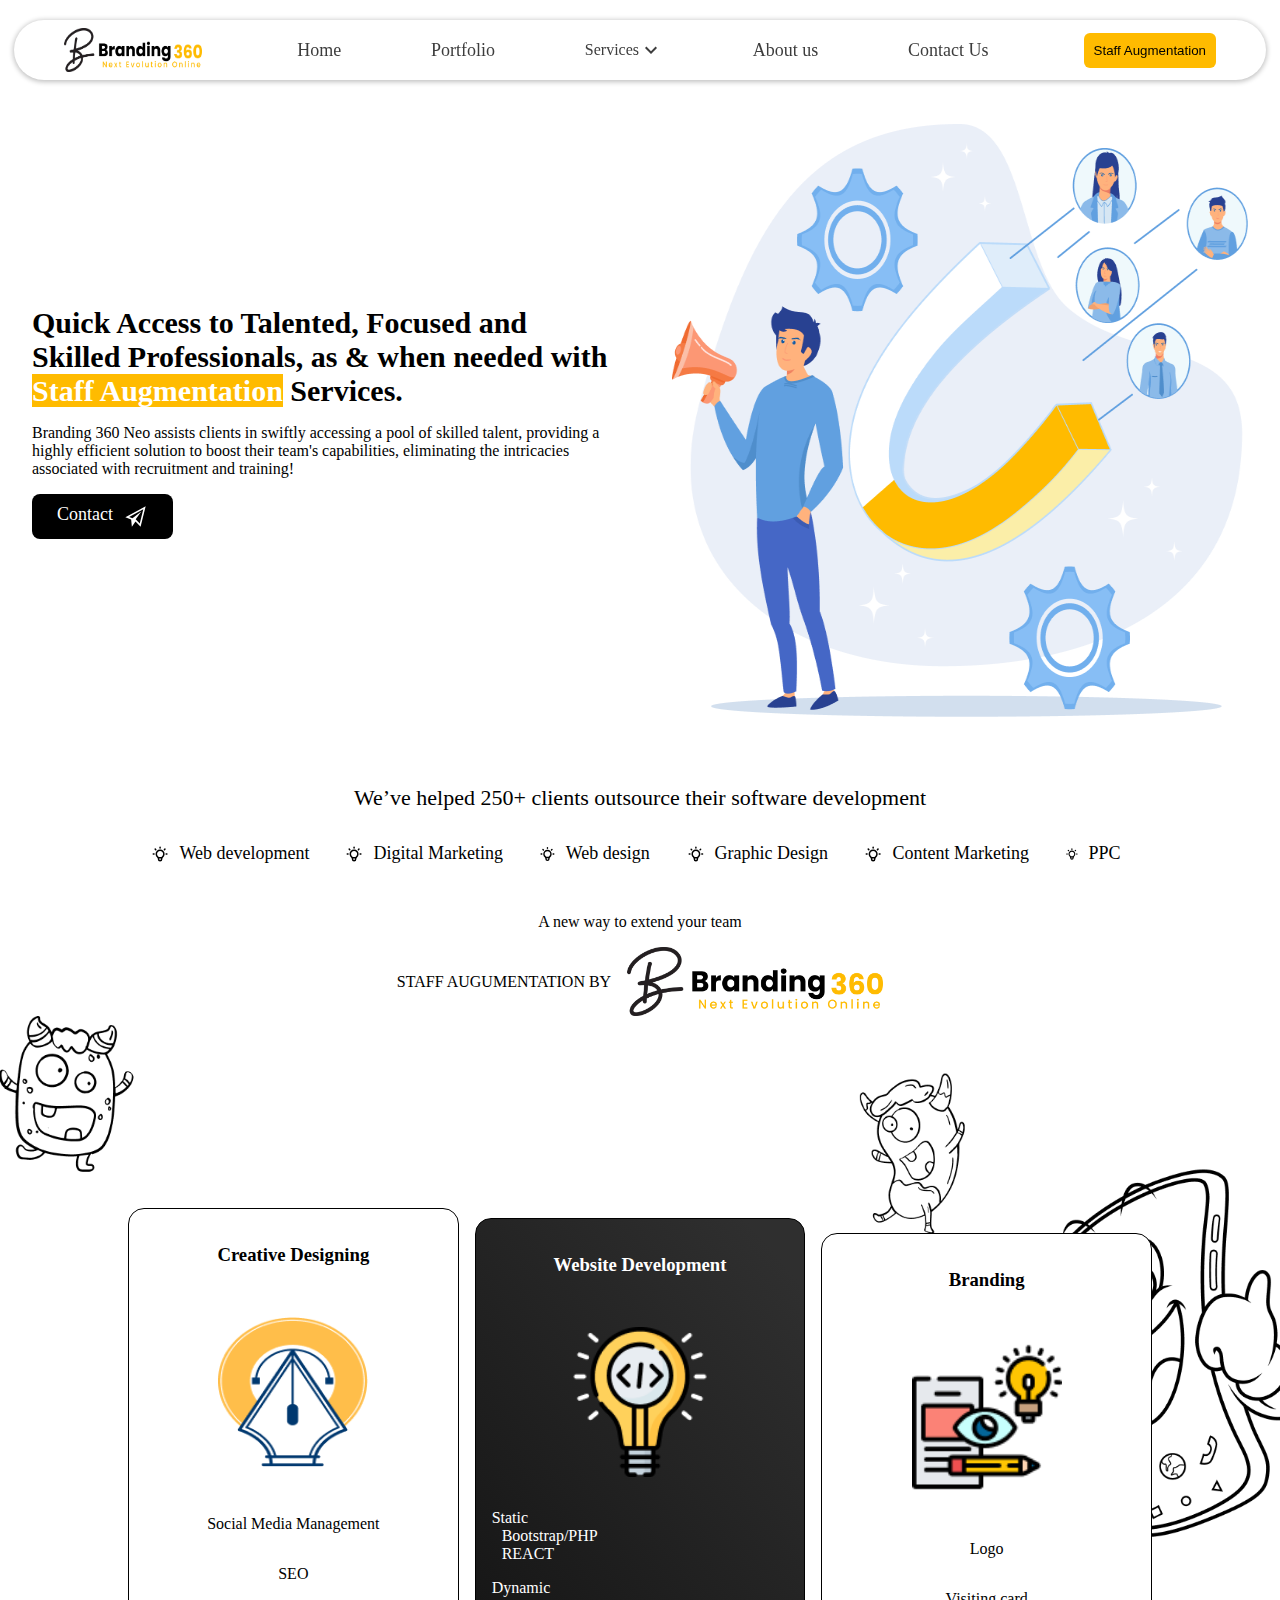
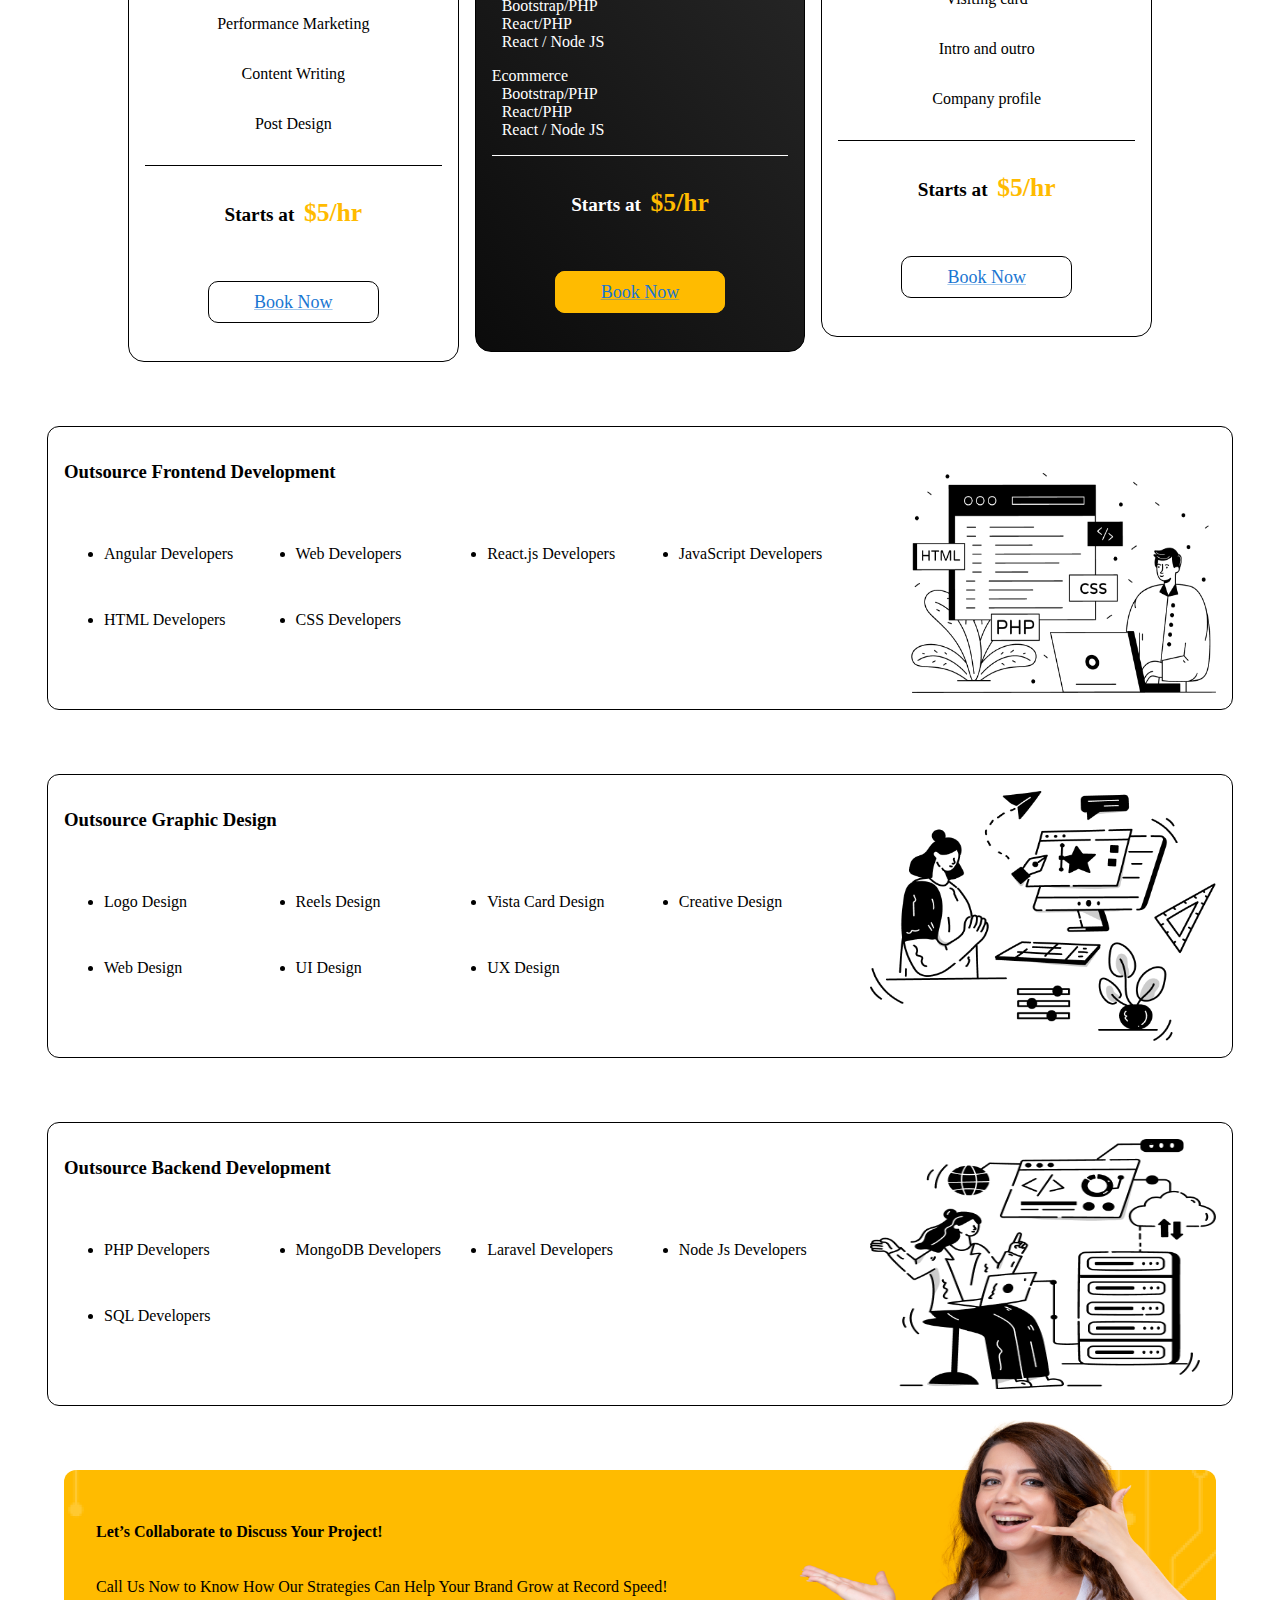
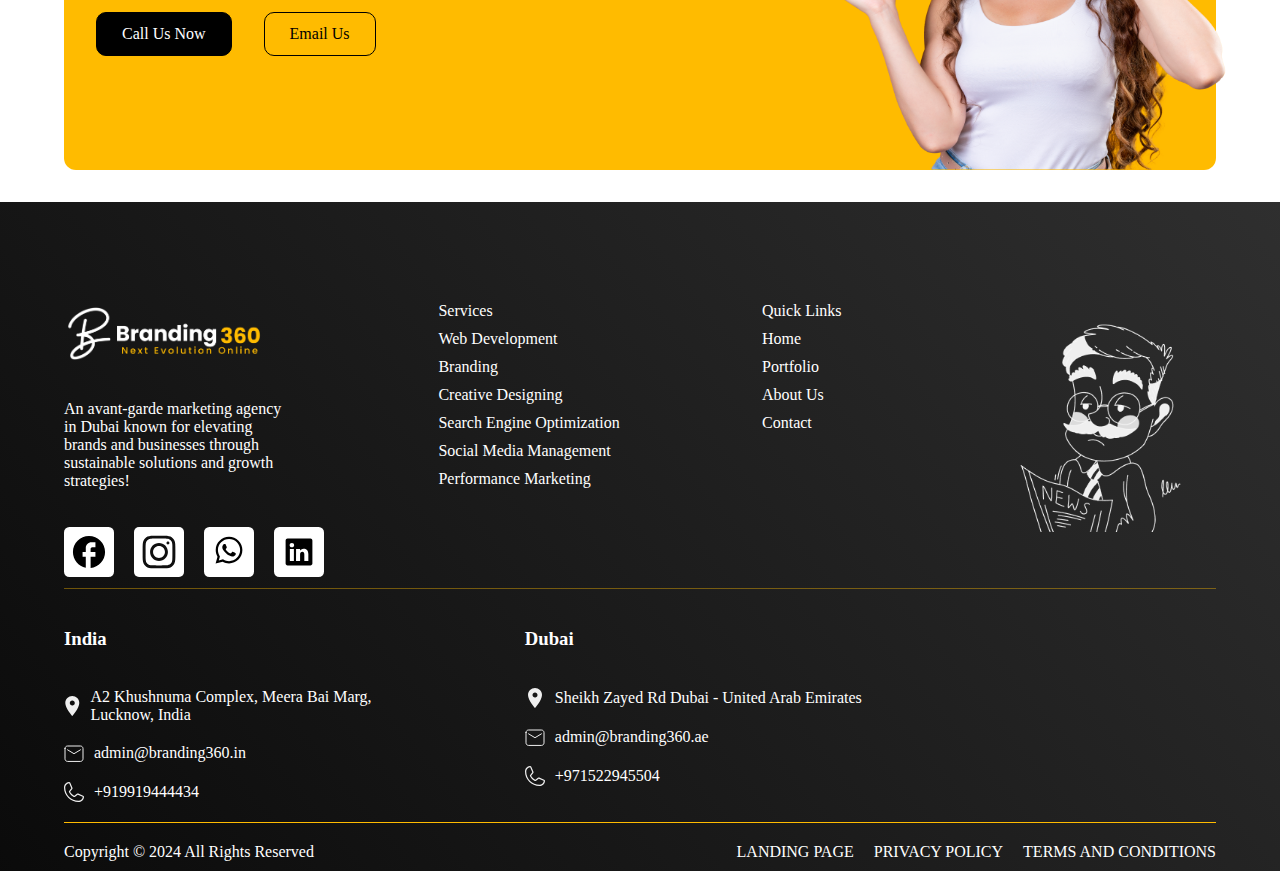
<file: StaffAugmentation.html>
<!DOCTYPE html>
<html lang="en">
  <head>
    <meta charset="utf-8" />
    <meta name="viewport" content="width=device-width, initial-scale=1" />

    <!-- Google Tag Manager -->
    <script>
      (function (w, d, s, l, i) {
        w[l] = w[l] || [];
        w[l].push({ "gtm.start": new Date().getTime(), event: "gtm.js" });
        var f = d.getElementsByTagName(s)[0],
          j = d.createElement(s),
          dl = l != "dataLayer" ? "&l=" + l : "";
        j.async = true;
        j.src = "https://www.googletagmanager.com/gtm.js?id=" + i + dl;
        f.parentNode.insertBefore(j, f);
      })(window, document, "script", "dataLayer", "GTM-K34VCBFP");
    </script>
    <!-- End Google Tag Manager -->
    <meta
      name="google-site-verification"
      content="ukKXtldvqd-2E818tXP6eLfMaOsd7xJ6T4UWl6ufLb0"
    />
    <link
      rel="stylesheet"
      href="/_next/static/css/2b6d7cf0ab813eb1.css"
      crossorigin=""
      data-precedence="next"
    />
    <link
      rel="stylesheet"
      href="/_next/static/css/715e20c6d6f85f81.css"
      crossorigin=""
      data-precedence="next"
    />
    <link
      rel="preload"
      as="script"
      fetchPriority="low"
      href="/_next/static/chunks/webpack-9fcab5c8bacee0a8.js"
      crossorigin=""
    />
    <script
      src="/_next/static/chunks/fd9d1056-278f759219ca9de7.js"
      async=""
      crossorigin=""
    ></script>
    <script
      src="/_next/static/chunks/69-d60012e089d7c3a3.js"
      async=""
      crossorigin=""
    ></script>
    <script
      src="/_next/static/chunks/main-app-a7cae5f76eff4ed8.js"
      async=""
      crossorigin=""
    ></script>
    <script
      src="/_next/static/chunks/749-b12e9cb59b7c50a2.js"
      async=""
    ></script>
    <script
      src="/_next/static/chunks/723-b27f36b41d19d491.js"
      async=""
    ></script>
    <script
      src="/_next/static/chunks/app/StaffAugmentation/page-26cd3a4909b04056.js"
      async=""
    ></script>
    <script
      src="/_next/static/chunks/250-4cd176a9f43e2c37.js"
      async=""
    ></script>
    <script src="/_next/static/chunks/4-7318558d87be96c8.js" async=""></script>
    <script
      src="/_next/static/chunks/454-e127df44f8ed4896.js"
      async=""
    ></script>
    <script
      src="/_next/static/chunks/476-70553eb4870a1d0f.js"
      async=""
    ></script>
    <script
      src="/_next/static/chunks/210-a370d26f8f28c5a0.js"
      async=""
    ></script>
    <script
      src="/_next/static/chunks/app/layout-4ec8aa9870d2e60f.js"
      async=""
    ></script>
    <title>Best Branding Agency In Dubai | Branding 360</title>
    <meta
      name="description"
      content="Are you trying to find the best branding agency In Dubai, so Branding 360 is a top marketing agency in Dubai boost performance with our smart marketing."
    />
    <link
      rel="icon"
      href="/favicon.ico"
      type="image/x-icon"
      sizes="1362x1361"
    />
    <script
      src="/_next/static/chunks/polyfills-c67a75d1b6f99dc8.js"
      crossorigin=""
      nomodule=""
    ></script>
  </head>
  <body class="body">
    <div
      style="
        width: 100%;
        display: flex;
        align-items: center;
        justify-content: center;
        position: sticky;
        top: 20px;
        z-index: 11111;
      "
    >
      <nav class="main-nav">
        <div class="mobile-nav">
          <div class="mobile-nav-logo">
            <a href="/"
              ><img
                href="40"
                alt="Nav Rec"
                loading="lazy"
                width="164"
                height="44"
                decoding="async"
                data-nimg="1"
                style="color: transparent"
                src="/_next/static/media/MainLogo.6bff816f.webp"
            /></a>
          </div>
          <style data-emotion="css vubbuv">
            .css-vubbuv {
              -webkit-user-select: none;
              -moz-user-select: none;
              -ms-user-select: none;
              user-select: none;
              width: 1em;
              height: 1em;
              display: inline-block;
              fill: currentColor;
              -webkit-flex-shrink: 0;
              -ms-flex-negative: 0;
              flex-shrink: 0;
              -webkit-transition: fill 200ms cubic-bezier(0.4, 0, 0.2, 1) 0ms;
              transition: fill 200ms cubic-bezier(0.4, 0, 0.2, 1) 0ms;
              font-size: 1.5rem;
            }</style
          ><svg
            class="MuiSvgIcon-root MuiSvgIcon-fontSizeMedium css-vubbuv"
            focusable="false"
            aria-hidden="true"
            viewBox="0 0 24 24"
            data-testid="MenuIcon"
          >
            <path d="M3 18h18v-2H3zm0-5h18v-2H3zm0-7v2h18V6z"></path>
          </svg>
          <div class="mobile-nav-drawer-container">
            <style data-emotion="css a3xyjy">
              .css-a3xyjy {
                z-index: 1200;
              }
            </style>
          </div>
        </div>
      </nav>
    </div>
    <div class="staff-augmentation-page">
      <div class="staff-augmentation-page_herosection">
        <div class="staff-augmentation-page_herosection-left">
          <h1
            class="staff-augmentation-page_herosection-left_text-1"
            style="
              color: black;
              font-weight: 700;
              font-size: 30px;
              text-align: left;
            "
          >
            Quick Access to Talented, Focused and Skilled Professionals, as
            &amp; when needed with<!-- -->
            <span
              class="staff-augmentation-page_herosection-left_spantext"
              style="color: white; background-color: #ffbb00"
              >Staff Augmentation</span
            >
            <!-- -->Services.
          </h1>
          <p
            class="staff-augmentation-page_herosection-left_text-2"
            style="text-align: left"
          >
            Branding 360 Neo assists clients in swiftly accessing a pool of
            skilled talent, providing a highly efficient solution to boost their
            team&#x27;s capabilities, eliminating the intricacies associated
            with recruitment and training!
          </p>
          <style data-emotion="css 1cl3ihv">
            .css-1cl3ihv {
              -webkit-text-decoration: underline;
              text-decoration: underline;
              text-decoration-color: rgba(25, 118, 210, 0.4);
            }
            .css-1cl3ihv:hover {
              text-decoration-color: inherit;
            }</style
          ><style data-emotion="css z4r21k">
            .css-z4r21k {
              margin: 0;
              font: inherit;
              color: #1976d2;
              -webkit-text-decoration: underline;
              text-decoration: underline;
              text-decoration-color: rgba(25, 118, 210, 0.4);
            }
            .css-z4r21k:hover {
              text-decoration-color: inherit;
            }</style
          ><a
            class="MuiTypography-root MuiTypography-inherit MuiLink-root MuiLink-underlineAlways staff-augmentation-page_herosection-left_button css-z4r21k"
            href="/contact"
            style="
              background-color: black;
              border-radius: 8px;
              border: none;
              color: white;
              padding: 10px 25px;
              display: flex;
              flex-direction: row;
              gap: 10px;
              justify-content: center;
              width: fit-content;
              text-decoration: none;
            "
            ><span style="font-size: 18px">Contact</span
            ><svg
              stroke="currentColor"
              fill="currentColor"
              stroke-width="0"
              viewBox="0 0 512 512"
              style="font-size: 25px"
              height="1em"
              width="1em"
              xmlns="http://www.w3.org/2000/svg"
            >
              <path
                d="M48 270.9l118.9 44.6L181.7 464 256 360l104 104L464 48 48 270.9zm294.9 126L260 313.4 374.9 152 193.6 289.8 124.9 265l291-156.2-73 288.1z"
              ></path></svg
          ></a>
        </div>
        <div class="staff-augmentation-page_herosection-right">
          <img
            alt="staff-augmentation-hero-img"
            loading="lazy"
            width="741"
            height="593"
            decoding="async"
            data-nimg="1"
            class="staff-augmentation-page_herosection-right-img"
            style="color: transparent"
            src="/_next/static/media/hero img.4066de09.webp"
          />
        </div>
      </div>
      <h2 class="" style="width: 90%; text-align: center; font-size: 22px">
        We’ve helped 250+ clients outsource their software development
      </h2>
      <div class="staff-augmentation-page_marqueesection">
        <div class="staff-augmentation-page_marqueesection-content">
          <svg
            stroke="currentColor"
            fill="none"
            stroke-width="2"
            viewBox="0 0 24 24"
            stroke-linecap="round"
            stroke-linejoin="round"
            style="font-size: 22px"
            height="1em"
            width="1em"
            xmlns="http://www.w3.org/2000/svg"
          >
            <path stroke="none" d="M0 0h24v24H0z" fill="none"></path>
            <path
              d="M3 12h1m8 -9v1m8 8h1m-15.4 -6.4l.7 .7m12.1 -.7l-.7 .7"
            ></path>
            <path
              d="M9 16a5 5 0 1 1 6 0a3.5 3.5 0 0 0 -1 3a2 2 0 0 1 -4 0a3.5 3.5 0 0 0 -1 -3"
            ></path>
            <path d="M9.7 17l4.6 0"></path>
          </svg>
          <h2>Web development</h2>
        </div>
        <div class="staff-augmentation-page_marqueesection-content">
          <svg
            stroke="currentColor"
            fill="none"
            stroke-width="2"
            viewBox="0 0 24 24"
            stroke-linecap="round"
            stroke-linejoin="round"
            style="font-size: 22px"
            height="1em"
            width="1em"
            xmlns="http://www.w3.org/2000/svg"
          >
            <path stroke="none" d="M0 0h24v24H0z" fill="none"></path>
            <path
              d="M3 12h1m8 -9v1m8 8h1m-15.4 -6.4l.7 .7m12.1 -.7l-.7 .7"
            ></path>
            <path
              d="M9 16a5 5 0 1 1 6 0a3.5 3.5 0 0 0 -1 3a2 2 0 0 1 -4 0a3.5 3.5 0 0 0 -1 -3"
            ></path>
            <path d="M9.7 17l4.6 0"></path>
          </svg>
          <h2>Digital Marketing</h2>
        </div>
        <div class="staff-augmentation-page_marqueesection-content">
          <svg
            stroke="currentColor"
            fill="none"
            stroke-width="2"
            viewBox="0 0 24 24"
            stroke-linecap="round"
            stroke-linejoin="round"
            style="font-size: 22px"
            height="1em"
            width="1em"
            xmlns="http://www.w3.org/2000/svg"
          >
            <path stroke="none" d="M0 0h24v24H0z" fill="none"></path>
            <path
              d="M3 12h1m8 -9v1m8 8h1m-15.4 -6.4l.7 .7m12.1 -.7l-.7 .7"
            ></path>
            <path
              d="M9 16a5 5 0 1 1 6 0a3.5 3.5 0 0 0 -1 3a2 2 0 0 1 -4 0a3.5 3.5 0 0 0 -1 -3"
            ></path>
            <path d="M9.7 17l4.6 0"></path>
          </svg>
          <h2>Web design</h2>
        </div>
        <div class="staff-augmentation-page_marqueesection-content">
          <svg
            stroke="currentColor"
            fill="none"
            stroke-width="2"
            viewBox="0 0 24 24"
            stroke-linecap="round"
            stroke-linejoin="round"
            style="font-size: 22px"
            height="1em"
            width="1em"
            xmlns="http://www.w3.org/2000/svg"
          >
            <path stroke="none" d="M0 0h24v24H0z" fill="none"></path>
            <path
              d="M3 12h1m8 -9v1m8 8h1m-15.4 -6.4l.7 .7m12.1 -.7l-.7 .7"
            ></path>
            <path
              d="M9 16a5 5 0 1 1 6 0a3.5 3.5 0 0 0 -1 3a2 2 0 0 1 -4 0a3.5 3.5 0 0 0 -1 -3"
            ></path>
            <path d="M9.7 17l4.6 0"></path>
          </svg>
          <h2>Graphic Design</h2>
        </div>
        <div class="staff-augmentation-page_marqueesection-content">
          <svg
            stroke="currentColor"
            fill="none"
            stroke-width="2"
            viewBox="0 0 24 24"
            stroke-linecap="round"
            stroke-linejoin="round"
            style="font-size: 22px"
            height="1em"
            width="1em"
            xmlns="http://www.w3.org/2000/svg"
          >
            <path stroke="none" d="M0 0h24v24H0z" fill="none"></path>
            <path
              d="M3 12h1m8 -9v1m8 8h1m-15.4 -6.4l.7 .7m12.1 -.7l-.7 .7"
            ></path>
            <path
              d="M9 16a5 5 0 1 1 6 0a3.5 3.5 0 0 0 -1 3a2 2 0 0 1 -4 0a3.5 3.5 0 0 0 -1 -3"
            ></path>
            <path d="M9.7 17l4.6 0"></path>
          </svg>
          <h2>Content Marketing</h2>
        </div>
        <div class="staff-augmentation-page_marqueesection-content">
          <svg
            stroke="currentColor"
            fill="none"
            stroke-width="2"
            viewBox="0 0 24 24"
            stroke-linecap="round"
            stroke-linejoin="round"
            style="font-size: 22px"
            height="1em"
            width="1em"
            xmlns="http://www.w3.org/2000/svg"
          >
            <path stroke="none" d="M0 0h24v24H0z" fill="none"></path>
            <path
              d="M3 12h1m8 -9v1m8 8h1m-15.4 -6.4l.7 .7m12.1 -.7l-.7 .7"
            ></path>
            <path
              d="M9 16a5 5 0 1 1 6 0a3.5 3.5 0 0 0 -1 3a2 2 0 0 1 -4 0a3.5 3.5 0 0 0 -1 -3"
            ></path>
            <path d="M9.7 17l4.6 0"></path>
          </svg>
          <h2>PPC</h2>
        </div>
      </div>
      <p style="font-weight: 500">A new way to extend your team</p>
      <div class="staff-augmentation-page_secondSection-heading">
        <p>STAFF AUGUMENTATION BY</p>
        <img
          alt="logo"
          loading="lazy"
          width="3568"
          height="963"
          decoding="async"
          data-nimg="1"
          style="color: transparent"
          src="/_next/static/media/MainLogo.6bff816f.webp"
        />
      </div>
      <div
        class="staff-augmentation-page_secondSection-content"
        style="
          background-image: url(&#x27;/Assets/StaffAugmentation/img bg.webp&#x27;);
          background-size: 100%;
          background-repeat: no-repeat;
        "
      >
        <div class="staff-augmentation-page_secondSection-content-cards">
          <div class="staff-augmentation-page_secondSection-content-card">
            <h3>Creative Designing</h3>
            <img
              alt="card1Image"
              loading="lazy"
              width="143"
              height="162"
              decoding="async"
              data-nimg="1"
              style="color: transparent"
              src="/_next/static/media/card1.e97686f4.webp"
            />
            <div
              class="staff-augmentation-page_secondSection-content-card-text"
            >
              <div
                class="staff-augmentation-page_secondSection-content-card-textContent"
              >
                <p>Social Media Management</p>
              </div>
              <div
                class="staff-augmentation-page_secondSection-content-card-textContent"
              >
                <p>SEO</p>
              </div>
              <div
                class="staff-augmentation-page_secondSection-content-card-textContent"
              >
                <p>Performance Marketing</p>
              </div>
              <div
                class="staff-augmentation-page_secondSection-content-card-textContent"
              >
                <p>Content Writing</p>
              </div>
              <div
                class="staff-augmentation-page_secondSection-content-card-textContent"
              >
                <p>Post Design</p>
              </div>
            </div>
            <div class="staff-pricing">
              <span>Starts at  <span class="app-yellow-text">$5/hr</span></span>
            </div>
            <div
              class="staff-augmentation-page_secondSection-content-card-button"
            >
              <style data-emotion="css 1cl3ihv">
                .css-1cl3ihv {
                  -webkit-text-decoration: underline;
                  text-decoration: underline;
                  text-decoration-color: rgba(25, 118, 210, 0.4);
                }
                .css-1cl3ihv:hover {
                  text-decoration-color: inherit;
                }</style
              ><style data-emotion="css z4r21k">
                .css-z4r21k {
                  margin: 0;
                  font: inherit;
                  color: #1976d2;
                  -webkit-text-decoration: underline;
                  text-decoration: underline;
                  text-decoration-color: rgba(25, 118, 210, 0.4);
                }
                .css-z4r21k:hover {
                  text-decoration-color: inherit;
                }</style
              ><a
                class="MuiTypography-root MuiTypography-inherit MuiLink-root MuiLink-underlineAlways staff-augmentation-page_secondSection-content-card-button-main css-z4r21k"
                to="/contact"
                >Book Now</a
              >
            </div>
          </div>
          <div
            class="staff-augmentation-page_secondSection-content-card-big staff-webdev-card"
          >
            <h3>Website Development</h3>
            <img
              alt="card2Image"
              loading="lazy"
              width="126"
              height="126"
              decoding="async"
              data-nimg="1"
              style="color: transparent"
              src="/_next/static/media/card2.c5a9fc48.webp"
            />
            <div
              class="staff-augmentation-page_secondSection-content-card-big-content"
            >
              <div
                class="staff-augmentation-page_secondSection-content-card-bigtextContent"
              >
                <span>Static</span>
                <div
                  class="staff-augmentation-page_secondSection-content-card-bigsubtextContent"
                >
                  <span style="color: white">Bootstrap/PHP</span>
                </div>
                <div
                  class="staff-augmentation-page_secondSection-content-card-bigsubtextContent"
                >
                  <span style="color: white">REACT</span>
                </div>
              </div>
              <div
                class="staff-augmentation-page_secondSection-content-card-bigtextContent"
              >
                <span>Dynamic</span>
                <div
                  class="staff-augmentation-page_secondSection-content-card-bigsubtextContent"
                >
                  <span style="color: white">Bootstrap/PHP </span>
                </div>
                <div
                  class="staff-augmentation-page_secondSection-content-card-bigsubtextContent"
                >
                  <span style="color: white">React/PHP</span>
                </div>
                <div
                  class="staff-augmentation-page_secondSection-content-card-bigsubtextContent"
                >
                  <span style="color: white">React / Node JS</span>
                </div>
              </div>
              <div
                class="staff-augmentation-page_secondSection-content-card-bigtextContent"
              >
                <span>Ecommerce</span>
                <div
                  class="staff-augmentation-page_secondSection-content-card-bigsubtextContent"
                >
                  <span style="color: white">Bootstrap/PHP</span>
                </div>
                <div
                  class="staff-augmentation-page_secondSection-content-card-bigsubtextContent"
                >
                  <span style="color: white">React/PHP</span>
                </div>
                <div
                  class="staff-augmentation-page_secondSection-content-card-bigsubtextContent"
                >
                  <span style="color: white">React / Node JS</span>
                </div>
              </div>
            </div>
            <div class="staff-pricing">
              <span>Starts at  <span class="app-yellow-text">$5/hr</span></span>
            </div>
            <div
              class="staff-augmentation-page_secondSection-content-bigcard-button"
            >
              <style data-emotion="css 1cl3ihv">
                .css-1cl3ihv {
                  -webkit-text-decoration: underline;
                  text-decoration: underline;
                  text-decoration-color: rgba(25, 118, 210, 0.4);
                }
                .css-1cl3ihv:hover {
                  text-decoration-color: inherit;
                }</style
              ><style data-emotion="css z4r21k">
                .css-z4r21k {
                  margin: 0;
                  font: inherit;
                  color: #1976d2;
                  -webkit-text-decoration: underline;
                  text-decoration: underline;
                  text-decoration-color: rgba(25, 118, 210, 0.4);
                }
                .css-z4r21k:hover {
                  text-decoration-color: inherit;
                }</style
              ><a
                class="MuiTypography-root MuiTypography-inherit MuiLink-root MuiLink-underlineAlways staff-augmentation-page_secondSection-content-bigcard-button-main css-z4r21k"
                to="/contact"
                >Book Now</a
              >
            </div>
          </div>
          <div class="staff-augmentation-page_secondSection-content-card">
            <h3>Branding</h3>
            <img
              alt="card3Image"
              loading="lazy"
              width="99"
              height="99"
              decoding="async"
              data-nimg="1"
              style="color: transparent"
              src="/_next/static/media/card3.ed2e1d54.webp"
            />
            <div
              class="staff-augmentation-page_secondSection-content-card-text"
            >
              <div
                class="staff-augmentation-page_secondSection-content-card-textContent"
              >
                <p>Logo</p>
              </div>
              <div
                class="staff-augmentation-page_secondSection-content-card-textContent"
              >
                <p>Visiting card</p>
              </div>
              <div
                class="staff-augmentation-page_secondSection-content-card-textContent"
              >
                <p>Intro and outro</p>
              </div>
              <div
                class="staff-augmentation-page_secondSection-content-card-textContent"
              >
                <p>Company profile</p>
              </div>
            </div>
            <div class="staff-pricing">
              <span>Starts at  <span class="app-yellow-text">$5/hr</span></span>
            </div>
            <div
              class="staff-augmentation-page_secondSection-content-card-button"
            >
              <style data-emotion="css 1cl3ihv">
                .css-1cl3ihv {
                  -webkit-text-decoration: underline;
                  text-decoration: underline;
                  text-decoration-color: rgba(25, 118, 210, 0.4);
                }
                .css-1cl3ihv:hover {
                  text-decoration-color: inherit;
                }</style
              ><style data-emotion="css z4r21k">
                .css-z4r21k {
                  margin: 0;
                  font: inherit;
                  color: #1976d2;
                  -webkit-text-decoration: underline;
                  text-decoration: underline;
                  text-decoration-color: rgba(25, 118, 210, 0.4);
                }
                .css-z4r21k:hover {
                  text-decoration-color: inherit;
                }</style
              ><a
                class="MuiTypography-root MuiTypography-inherit MuiLink-root MuiLink-underlineAlways staff-augmentation-page_secondSection-content-card-button-main css-z4r21k"
                to="/contact"
                >Book Now</a
              >
            </div>
          </div>
        </div>
      </div>
      <div class="staff-augmentation-page_thirdSection">
        <div class="staff-augmentation-page_thirdSection_card">
          <div class="staff-augmentation-page_thirdSection_card-textContent">
            <h3 style="text-align: left">Outsource Frontend Development</h3>
            <ul
              style="
                display: grid;
                grid-template-columns: 1fr 1fr 1fr 1fr;
                font-size: 16px;
              "
            >
              <li style="text-align: left">Angular Developers</li>
              <li style="text-align: left">Web Developers</li>
              <li style="text-align: left">React.js Developers</li>
              <li style="text-align: left">JavaScript Developers</li>
              <li style="text-align: left">HTML Developers</li>
              <li style="text-align: left">CSS Developers</li>
            </ul>
          </div>
          <img
            alt="section3Card1Image"
            loading="lazy"
            width="552"
            height="368"
            decoding="async"
            data-nimg="1"
            style="color: transparent"
            src="/_next/static/media/img.acb83efe.webp"
          />
        </div>
      </div>
      <div class="staff-augmentation-page_thirdSection">
        <div class="staff-augmentation-page_thirdSection_card">
          <div class="staff-augmentation-page_thirdSection_card-textContent">
            <h3 style="text-align: left">Outsource Graphic Design</h3>
            <ul
              style="
                display: grid;
                grid-template-columns: 1fr 1fr 1fr 1fr;
                font-size: 16px;
              "
            >
              <li style="text-align: left">Logo Design</li>
              <li style="text-align: left">Reels Design</li>
              <li style="text-align: left">Vista Card Design</li>
              <li style="text-align: left">Creative Design</li>
              <li style="text-align: left">Web Design</li>
              <li style="text-align: left">UI Design</li>
              <li style="text-align: left">UX Design</li>
            </ul>
          </div>
          <img
            alt="section3Card1Image"
            loading="lazy"
            width="496"
            height="393"
            decoding="async"
            data-nimg="1"
            style="color: transparent"
            src="/_next/static/media/img(1).85e71778.webp"
          />
        </div>
      </div>
      <div class="staff-augmentation-page_thirdSection">
        <div class="staff-augmentation-page_thirdSection_card">
          <div class="staff-augmentation-page_thirdSection_card-textContent">
            <h3 style="text-align: left">Outsource Backend Development</h3>
            <ul
              style="
                display: grid;
                grid-template-columns: 1fr 1fr 1fr 1fr;
                font-size: 16px;
              "
            >
              <li style="text-align: left">PHP Developers</li>
              <li style="text-align: left">MongoDB Developers</li>
              <li style="text-align: left">Laravel Developers</li>
              <li style="text-align: left">Node Js Developers</li>
              <li style="text-align: left">SQL Developers</li>
            </ul>
          </div>
          <img
            alt="section3Card1Image"
            loading="lazy"
            width="389"
            height="391"
            decoding="async"
            data-nimg="1"
            style="color: transparent"
            src="/_next/static/media/img(2).ab4b2280.webp"
          />
        </div>
      </div>
      <div
        class="staff-augmentation-page_fourthSection"
        style="
          background-image: url(&#x27;/Assets/StaffAugmentation/image 16(1).webp&#x27;);
          background-repeat: no-repeat;
          background-size: 100%;
        "
      >
        <div class="staff-augmentation-page_fourthSection-content">
          <h4>Let’s Collaborate to Discuss Your Project!</h4>
          <span
            >Call Us Now to Know How Our Strategies Can Help Your Brand Grow at
            Record Speed!</span
          >
          <div class="staff-augmentation-page_fourthSection-content-button">
            <a
              href="tel:+919919444434"
              style="
                background-color: black;
                border-radius: 10px;
                padding: 12px 25px;
                border: 1px solid black;
                color: white;
                text-decoration: none;
              "
              >Call Us Now</a
            ><a
              href="mailto:admin@branding360.in"
              style="
                background-color: transparent;
                border-radius: 10px;
                padding: 12px 25px;
                border: 1px solid black;
                color: black;
                text-decoration: none;
              "
              >Email Us</a
            >
          </div>
        </div>
        <div class="staff-augmentation-page_fourthSection-img">
          <img
            alt="section4SideImage"
            loading="lazy"
            width="596"
            height="557"
            decoding="async"
            data-nimg="1"
            style="color: transparent"
            src="/_next/static/media/joyful-young-beautiful-girl-doing-call-sign-showing-empty-hand-isolated-orange-space 1.2f5c24ff.webp"
          />
        </div>
      </div>
    </div>
    <footer class="footer-section">
      <div class="footer-top">
        <div class="footer-top-left">
          <a href="/"
            ><img
              alt="Logo"
              loading="lazy"
              width="200"
              height="64"
              decoding="async"
              data-nimg="1"
              style="color: transparent"
              src="/_next/static/media/MainLogoFooter.69fd8a59.png" /></a
          ><span
            >An avant-garde marketing agency in Dubai known for elevating brands
            and businesses through sustainable solutions and growth
            strategies!</span
          >
          <div class="footer-top-left-social-media">
            <a href="https://www.facebook.com/branding360.in" target="_blank"
              ><svg
                xmlns="http://www.w3.org/2000/svg"
                width="56"
                height="56"
                viewBox="0 0 56 56"
                fill="none"
              >
                <rect width="56" height="56" rx="6" fill="white"></rect>
                <path
                  d="M46 28.0451C46 18.0842 37.936 10 28 10C18.064 10 10 18.0842 10 28.0451C10 36.7789 16.192 44.0511 24.4 45.7293V33.4586H20.8V28.0451H24.4V23.5338C24.4 20.0511 27.226 17.218 30.7 17.218H35.2V22.6316H31.6C30.61 22.6316 29.8 23.4436 29.8 24.4361V28.0451H35.2V33.4586H29.8V46C38.89 45.0977 46 37.4105 46 28.0451Z"
                  fill="black"
                ></path></svg></a
            ><a
              href="https://www.instagram.com/branding360.in/?hl=en"
              target="_blank"
              ><svg
                width="64px"
                height="64px"
                viewBox="-4.8 -4.8 33.60 33.60"
                fill="none"
                xmlns="http://www.w3.org/2000/svg"
              >
                <g
                  id="SVGRepo_bgCarrier"
                  stroke-width="0"
                  transform="translate(0,0), scale(1)"
                >
                  <rect
                    x="-4.8"
                    y="-4.8"
                    width="33.60"
                    height="33.60"
                    rx="3.36"
                    fill="#ffffff"
                    strokewidth="0"
                  ></rect>
                </g>
                <g
                  id="SVGRepo_tracerCarrier"
                  stroke-linecap="round"
                  stroke-linejoin="round"
                  stroke="#CCCCCC"
                  stroke-width="0.048"
                ></g>
                <g id="SVGRepo_iconCarrier">
                  <path
                    fill-rule="evenodd"
                    clip-rule="evenodd"
                    d="M12 18C15.3137 18 18 15.3137 18 12C18 8.68629 15.3137 6 12 6C8.68629 6 6 8.68629 6 12C6 15.3137 8.68629 18 12 18ZM12 16C14.2091 16 16 14.2091 16 12C16 9.79086 14.2091 8 12 8C9.79086 8 8 9.79086 8 12C8 14.2091 9.79086 16 12 16Z"
                    fill="#0F0F0F"
                  ></path>
                  <path
                    d="M18 5C17.4477 5 17 5.44772 17 6C17 6.55228 17.4477 7 18 7C18.5523 7 19 6.55228 19 6C19 5.44772 18.5523 5 18 5Z"
                    fill="#0F0F0F"
                  ></path>
                  <path
                    fill-rule="evenodd"
                    clip-rule="evenodd"
                    d="M1.65396 4.27606C1 5.55953 1 7.23969 1 10.6V13.4C1 16.7603 1 18.4405 1.65396 19.7239C2.2292 20.8529 3.14708 21.7708 4.27606 22.346C5.55953 23 7.23969 23 10.6 23H13.4C16.7603 23 18.4405 23 19.7239 22.346C20.8529 21.7708 21.7708 20.8529 22.346 19.7239C23 18.4405 23 16.7603 23 13.4V10.6C23 7.23969 23 5.55953 22.346 4.27606C21.7708 3.14708 20.8529 2.2292 19.7239 1.65396C18.4405 1 16.7603 1 13.4 1H10.6C7.23969 1 5.55953 1 4.27606 1.65396C3.14708 2.2292 2.2292 3.14708 1.65396 4.27606ZM13.4 3H10.6C8.88684 3 7.72225 3.00156 6.82208 3.0751C5.94524 3.14674 5.49684 3.27659 5.18404 3.43597C4.43139 3.81947 3.81947 4.43139 3.43597 5.18404C3.27659 5.49684 3.14674 5.94524 3.0751 6.82208C3.00156 7.72225 3 8.88684 3 10.6V13.4C3 15.1132 3.00156 16.2777 3.0751 17.1779C3.14674 18.0548 3.27659 18.5032 3.43597 18.816C3.81947 19.5686 4.43139 20.1805 5.18404 20.564C5.49684 20.7234 5.94524 20.8533 6.82208 20.9249C7.72225 20.9984 8.88684 21 10.6 21H13.4C15.1132 21 16.2777 20.9984 17.1779 20.9249C18.0548 20.8533 18.5032 20.7234 18.816 20.564C19.5686 20.1805 20.1805 19.5686 20.564 18.816C20.7234 18.5032 20.8533 18.0548 20.9249 17.1779C20.9984 16.2777 21 15.1132 21 13.4V10.6C21 8.88684 20.9984 7.72225 20.9249 6.82208C20.8533 5.94524 20.7234 5.49684 20.564 5.18404C20.1805 4.43139 19.5686 3.81947 18.816 3.43597C18.5032 3.27659 18.0548 3.14674 17.1779 3.0751C16.2777 3.00156 15.1132 3 13.4 3Z"
                    fill="#0F0F0F"
                  ></path>
                </g></svg></a
            ><a
              href="https://api.whatsapp.com/send?phone=%2B919919444434&amp;text=Hey%20CleverClicks!"
              target="_blank"
              ><svg
                xmlns="http://www.w3.org/2000/svg"
                width="56"
                height="56"
                viewBox="0 0 56 56"
                fill="none"
              >
                <rect width="56" height="56" rx="6" fill="white"></rect>
                <path
                  d="M38.6281 15.3651C37.246 13.976 35.5998 12.8746 33.7854 12.1252C31.971 11.3757 30.0248 10.9933 28.0603 11.0001C19.8291 11.0001 13.1206 17.6751 13.1206 25.865C13.1206 28.49 13.8141 31.04 15.1106 33.29L13 41L20.9146 38.93C23.1005 40.115 25.5578 40.745 28.0603 40.745C36.2915 40.745 43 34.07 43 25.88C43 21.9051 41.4472 18.1701 38.6281 15.3651ZM28.0603 38.225C25.8291 38.225 23.6432 37.625 21.7286 36.5L21.2764 36.23L16.5729 37.46L17.8241 32.9L17.5226 32.435C16.283 30.4655 15.6248 28.1889 15.6231 25.865C15.6231 19.0551 21.201 13.5051 28.0452 13.5051C31.3618 13.5051 34.4824 14.7951 36.8191 17.1351C37.9761 18.281 38.893 19.6441 39.5167 21.1452C40.1403 22.6463 40.4583 24.2557 40.4523 25.88C40.4824 32.69 34.9045 38.225 28.0603 38.225ZM34.8744 28.985C34.4975 28.805 32.6583 27.905 32.3266 27.77C31.9799 27.65 31.7387 27.59 31.4824 27.95C31.2261 28.325 30.5176 29.165 30.3065 29.405C30.0955 29.66 29.8693 29.69 29.4925 29.495C29.1156 29.315 27.9095 28.91 26.4925 27.65C25.3769 26.66 24.6382 25.445 24.4121 25.07C24.201 24.695 24.3819 24.5 24.5779 24.305C24.7437 24.14 24.9548 23.8701 25.1357 23.6601C25.3166 23.4501 25.392 23.2851 25.5126 23.0451C25.6332 22.7901 25.5729 22.5801 25.4824 22.4001C25.392 22.2201 24.6382 20.3901 24.3367 19.6401C24.0352 18.9201 23.7186 19.0101 23.4925 18.9951H22.7688C22.5126 18.9951 22.1206 19.0851 21.7739 19.4601C21.4422 19.8351 20.4774 20.7351 20.4774 22.5651C20.4774 24.3951 21.8191 26.165 22 26.405C22.1809 26.66 24.6382 30.41 28.3769 32.015C29.2663 32.405 29.9598 32.63 30.5025 32.795C31.392 33.08 32.206 33.035 32.8543 32.945C33.5779 32.84 35.0703 32.045 35.3719 31.175C35.6884 30.305 35.6884 29.57 35.5829 29.405C35.4774 29.24 35.2513 29.165 34.8744 28.985Z"
                  fill="black"
                ></path></svg></a
            ><a
              href="https://www.linkedin.com/company/branding-360/mycompany/"
              target="_blank"
              ><svg
                xmlns="http://www.w3.org/2000/svg"
                width="56"
                height="56"
                viewBox="0 0 56 56"
                fill="none"
              >
                <rect width="56" height="56" rx="6" fill="white"></rect>
                <path
                  d="M13 15.1488C13 13.9619 13.9862 13 15.2031 13H40.7969C42.0138 13 43 13.9619 43 15.1488V40.8512C43 42.0381 42.0138 43 40.7969 43H15.2031C13.9862 43 13 42.0381 13 40.8512V15.1488ZM22.2681 38.1138V24.5669H17.7663V38.1138H22.2681ZM20.0181 22.7163C21.5875 22.7163 22.5644 21.6775 22.5644 20.3763C22.5363 19.0469 21.5894 18.0363 20.0481 18.0363C18.5069 18.0363 17.5 19.0487 17.5 20.3763C17.5 21.6775 18.4769 22.7163 19.9881 22.7163H20.0181ZM29.2206 38.1138V30.5481C29.2206 30.1431 29.2506 29.7381 29.3706 29.4494C29.695 28.6412 30.4356 27.8031 31.6806 27.8031C33.31 27.8031 33.9606 29.0444 33.9606 30.8669V38.1138H38.4625V30.3438C38.4625 26.1812 36.2425 24.2463 33.28 24.2463C30.8913 24.2463 29.8206 25.5588 29.2206 26.4831V26.53H29.1906C29.2006 26.5143 29.2106 26.4987 29.2206 26.4831V24.5669H24.7206C24.7769 25.8381 24.7206 38.1138 24.7206 38.1138H29.2206Z"
                  fill="black"
                ></path></svg
            ></a>
          </div>
        </div>
        <div class="footer-top-mid">
          <div class="footer-mid-services">
            <h4>Services</h4>
            <ul>
              <li><a href="/services/web-development">Web Development</a></li>
              <li><a href="/services/branding">Branding</a></li>
              <li>
                <a href="/services/creative-design">Creative Designing</a>
              </li>
              <li><a href="/services/seo">Search Engine Optimization</a></li>
              <li>
                <a href="/services/social-media-management"
                  >Social Media Management</a
                >
              </li>
              <li>
                <a href="/services/performance-marketing"
                  >Performance Marketing</a
                >
              </li>
            </ul>
          </div>
          <div class="footer-mid-services">
            <h4>Quick Links</h4>
            <ul>
              <li><a href="/">Home</a></li>
              <li><a href="/portfolio">Portfolio</a></li>
              <li><a href="/about-us">About Us</a></li>
              <li><a href="/contact">Contact</a></li>
            </ul>
          </div>
        </div>
        <div class="footer-top-right">
          <img
            alt="Monk"
            loading="lazy"
            width="306"
            height="306"
            decoding="async"
            data-nimg="1"
            style="color: transparent"
            src="/_next/static/media/FooterMonkImg.b978e9c8.webp"
          />
        </div>
      </div>
      <div class="footer-main-mid">
        <div class="footer-top-left-contact">
          <h3>India</h3>
          <span
            ><svg
              xmlns="http://www.w3.org/2000/svg"
              width="14"
              height="20"
              viewBox="0 0 14 20"
              fill="none"
            >
              <path
                d="M7 9.5C6.33696 9.5 5.70107 9.23661 5.23223 8.76777C4.76339 8.29893 4.5 7.66304 4.5 7C4.5 6.33696 4.76339 5.70107 5.23223 5.23223C5.70107 4.76339 6.33696 4.5 7 4.5C7.66304 4.5 8.29893 4.76339 8.76777 5.23223C9.23661 5.70107 9.5 6.33696 9.5 7C9.5 7.3283 9.43534 7.65339 9.3097 7.95671C9.18406 8.26002 8.99991 8.53562 8.76777 8.76777C8.53562 8.99991 8.26002 9.18406 7.95671 9.3097C7.65339 9.43534 7.3283 9.5 7 9.5ZM7 0C5.14348 0 3.36301 0.737498 2.05025 2.05025C0.737498 3.36301 0 5.14348 0 7C0 12.25 7 20 7 20C7 20 14 12.25 14 7C14 5.14348 13.2625 3.36301 11.9497 2.05025C10.637 0.737498 8.85652 0 7 0Z"
                fill="#EFEFEF"
              ></path></svg
            >A2 Khushnuma Complex, Meera Bai Marg, Lucknow, India</span
          ><span
            ><svg
              xmlns="http://www.w3.org/2000/svg"
              width="20"
              height="17"
              viewBox="0 0 20 17"
              fill="none"
            >
              <path
                fill-rule="evenodd"
                clip-rule="evenodd"
                d="M1 3.57143V13.8571C1 14.5391 1.27092 15.1932 1.75315 15.6754C2.23539 16.1577 2.88944 16.4286 3.57143 16.4286H16.4286C17.1106 16.4286 17.7646 16.1577 18.2468 15.6754C18.7291 15.1932 19 14.5391 19 13.8571V3.57143C19 2.88944 18.7291 2.23539 18.2468 1.75315C17.7646 1.27092 17.1106 1 16.4286 1H3.57143C2.88944 1 2.23539 1.27092 1.75315 1.75315C1.27092 2.23539 1 2.88944 1 3.57143Z"
                stroke="#EFEFEF"
                stroke-linecap="round"
                stroke-linejoin="round"
              ></path>
              <path
                d="M3.57129 4.85742L9.99986 8.71456L16.4284 4.85742"
                stroke="#EFEFEF"
                stroke-linecap="round"
                stroke-linejoin="round"
              ></path></svg
            ><a href="mailto:admin@branding360.in"
              >admin@branding360.in</a
            ></span
          ><span
            ><svg
              xmlns="http://www.w3.org/2000/svg"
              width="20"
              height="20"
              viewBox="0 0 20 20"
              fill="none"
            >
              <path
                d="M19.1425 13.7038L14.3219 11.5436C14.1035 11.45 13.8652 11.4123 13.6286 11.4341C13.3919 11.4558 13.1645 11.5362 12.9668 11.6681C12.9467 11.6809 12.9276 11.6953 12.9096 11.7109L10.3902 13.8538C10.364 13.8681 10.3349 13.8761 10.3052 13.8771C10.2754 13.8782 10.2458 13.8723 10.2187 13.86C8.59928 13.0783 6.92167 11.4109 6.13695 9.8139C6.12389 9.78722 6.11709 9.7579 6.11709 9.72819C6.11709 9.69847 6.12389 9.66916 6.13695 9.64247L8.28702 7.09136C8.30245 7.07248 8.31676 7.05272 8.32988 7.03217C8.45988 6.8337 8.53839 6.60598 8.55835 6.36956C8.5783 6.13315 8.53906 5.89549 8.44417 5.67804L6.2992 0.865619C6.17739 0.581537 5.96673 0.344623 5.69884 0.190437C5.43094 0.0362499 5.12027 -0.0268925 4.81344 0.0104861C3.47995 0.185795 2.25592 0.840657 1.37008 1.8527C0.484244 2.86474 -0.00278344 4.1647 1.19671e-05 5.50967C1.19671e-05 13.4998 6.50023 20 14.4903 20C15.8352 20.0026 17.135 19.5155 18.147 18.6297C19.159 17.7439 19.8139 16.52 19.9895 15.1865C20.0268 14.8812 19.9645 14.5719 19.8119 14.3047C19.6593 14.0376 19.4245 13.8268 19.1425 13.7038ZM14.4903 18.7755C7.17576 18.7755 1.22454 12.8242 1.22454 5.50967C1.22113 4.46262 1.59905 3.45014 2.28769 2.66141C2.97632 1.87268 3.92857 1.36165 4.96651 1.2238H4.98998C5.0311 1.22456 5.07103 1.23774 5.10453 1.26159C5.13804 1.28545 5.16355 1.31887 5.17774 1.35747L7.33087 6.16479C7.34315 6.19152 7.34951 6.22059 7.34951 6.25C7.34951 6.27941 7.34315 6.30848 7.33087 6.33521L5.17672 8.89244C5.16065 8.9107 5.14598 8.93014 5.13284 8.95061C4.99804 9.15639 4.91867 9.39349 4.9024 9.63895C4.88613 9.88441 4.93352 10.1299 5.03998 10.3517C5.94511 12.2048 7.81252 14.0579 9.68605 14.9631C9.90912 15.0689 10.1558 15.1152 10.4021 15.0973C10.6483 15.0794 10.8858 14.998 11.0912 14.861C11.1106 14.8478 11.13 14.8335 11.1483 14.8182L13.6668 12.6752C13.6917 12.6619 13.7191 12.654 13.7473 12.6523C13.7755 12.6505 13.8037 12.6549 13.8301 12.665L18.6517 14.8253C18.691 14.8421 18.7242 14.8708 18.7463 14.9074C18.7685 14.9441 18.7786 14.9867 18.7751 15.0294C18.638 16.0678 18.1275 17.0208 17.3389 17.7102C16.5503 18.3996 15.5377 18.7783 14.4903 18.7755Z"
                fill="#EFEFEF"
              ></path></svg
            ><a href="tel:+919919444434">+919919444434</a></span
          >
        </div>
        <div class="footer-top-left-contact">
          <h3>Dubai</h3>
          <span
            ><svg
              style="width: 20px; height: 20px"
              xmlns="http://www.w3.org/2000/svg"
              width="14"
              height="20"
              viewBox="0 0 14 20"
              fill="none"
            >
              <path
                d="M7 9.5C6.33696 9.5 5.70107 9.23661 5.23223 8.76777C4.76339 8.29893 4.5 7.66304 4.5 7C4.5 6.33696 4.76339 5.70107 5.23223 5.23223C5.70107 4.76339 6.33696 4.5 7 4.5C7.66304 4.5 8.29893 4.76339 8.76777 5.23223C9.23661 5.70107 9.5 6.33696 9.5 7C9.5 7.3283 9.43534 7.65339 9.3097 7.95671C9.18406 8.26002 8.99991 8.53562 8.76777 8.76777C8.53562 8.99991 8.26002 9.18406 7.95671 9.3097C7.65339 9.43534 7.3283 9.5 7 9.5ZM7 0C5.14348 0 3.36301 0.737498 2.05025 2.05025C0.737498 3.36301 0 5.14348 0 7C0 12.25 7 20 7 20C7 20 14 12.25 14 7C14 5.14348 13.2625 3.36301 11.9497 2.05025C10.637 0.737498 8.85652 0 7 0Z"
                fill="#EFEFEF"
              ></path></svg
            >Sheikh Zayed Rd Dubai - United Arab Emirates</span
          ><span
            ><svg
              xmlns="http://www.w3.org/2000/svg"
              width="20"
              height="17"
              viewBox="0 0 20 17"
              fill="none"
            >
              <path
                fill-rule="evenodd"
                clip-rule="evenodd"
                d="M1 3.57143V13.8571C1 14.5391 1.27092 15.1932 1.75315 15.6754C2.23539 16.1577 2.88944 16.4286 3.57143 16.4286H16.4286C17.1106 16.4286 17.7646 16.1577 18.2468 15.6754C18.7291 15.1932 19 14.5391 19 13.8571V3.57143C19 2.88944 18.7291 2.23539 18.2468 1.75315C17.7646 1.27092 17.1106 1 16.4286 1H3.57143C2.88944 1 2.23539 1.27092 1.75315 1.75315C1.27092 2.23539 1 2.88944 1 3.57143Z"
                stroke="#EFEFEF"
                stroke-linecap="round"
                stroke-linejoin="round"
              ></path>
              <path
                d="M3.57129 4.85742L9.99986 8.71456L16.4284 4.85742"
                stroke="#EFEFEF"
                stroke-linecap="round"
                stroke-linejoin="round"
              ></path></svg
            ><a href="mailto:admin@branding360.ae"
              >admin@branding360.ae</a
            ></span
          ><span
            ><svg
              xmlns="http://www.w3.org/2000/svg"
              width="20"
              height="20"
              viewBox="0 0 20 20"
              fill="none"
            >
              <path
                d="M19.1425 13.7038L14.3219 11.5436C14.1035 11.45 13.8652 11.4123 13.6286 11.4341C13.3919 11.4558 13.1645 11.5362 12.9668 11.6681C12.9467 11.6809 12.9276 11.6953 12.9096 11.7109L10.3902 13.8538C10.364 13.8681 10.3349 13.8761 10.3052 13.8771C10.2754 13.8782 10.2458 13.8723 10.2187 13.86C8.59928 13.0783 6.92167 11.4109 6.13695 9.8139C6.12389 9.78722 6.11709 9.7579 6.11709 9.72819C6.11709 9.69847 6.12389 9.66916 6.13695 9.64247L8.28702 7.09136C8.30245 7.07248 8.31676 7.05272 8.32988 7.03217C8.45988 6.8337 8.53839 6.60598 8.55835 6.36956C8.5783 6.13315 8.53906 5.89549 8.44417 5.67804L6.2992 0.865619C6.17739 0.581537 5.96673 0.344623 5.69884 0.190437C5.43094 0.0362499 5.12027 -0.0268925 4.81344 0.0104861C3.47995 0.185795 2.25592 0.840657 1.37008 1.8527C0.484244 2.86474 -0.00278344 4.1647 1.19671e-05 5.50967C1.19671e-05 13.4998 6.50023 20 14.4903 20C15.8352 20.0026 17.135 19.5155 18.147 18.6297C19.159 17.7439 19.8139 16.52 19.9895 15.1865C20.0268 14.8812 19.9645 14.5719 19.8119 14.3047C19.6593 14.0376 19.4245 13.8268 19.1425 13.7038ZM14.4903 18.7755C7.17576 18.7755 1.22454 12.8242 1.22454 5.50967C1.22113 4.46262 1.59905 3.45014 2.28769 2.66141C2.97632 1.87268 3.92857 1.36165 4.96651 1.2238H4.98998C5.0311 1.22456 5.07103 1.23774 5.10453 1.26159C5.13804 1.28545 5.16355 1.31887 5.17774 1.35747L7.33087 6.16479C7.34315 6.19152 7.34951 6.22059 7.34951 6.25C7.34951 6.27941 7.34315 6.30848 7.33087 6.33521L5.17672 8.89244C5.16065 8.9107 5.14598 8.93014 5.13284 8.95061C4.99804 9.15639 4.91867 9.39349 4.9024 9.63895C4.88613 9.88441 4.93352 10.1299 5.03998 10.3517C5.94511 12.2048 7.81252 14.0579 9.68605 14.9631C9.90912 15.0689 10.1558 15.1152 10.4021 15.0973C10.6483 15.0794 10.8858 14.998 11.0912 14.861C11.1106 14.8478 11.13 14.8335 11.1483 14.8182L13.6668 12.6752C13.6917 12.6619 13.7191 12.654 13.7473 12.6523C13.7755 12.6505 13.8037 12.6549 13.8301 12.665L18.6517 14.8253C18.691 14.8421 18.7242 14.8708 18.7463 14.9074C18.7685 14.9441 18.7786 14.9867 18.7751 15.0294C18.638 16.0678 18.1275 17.0208 17.3389 17.7102C16.5503 18.3996 15.5377 18.7783 14.4903 18.7755Z"
                fill="#EFEFEF"
              ></path></svg
            ><a href="tel:+971522945504">+971522945504</a></span
          >
        </div>
      </div>
      <div class="footer-bottom">
        <span>Copyright © 2024 All Rights Reserved <br /></span>
        <div class="footer-bottom-links">
          <a href="/landing-page">LANDING PAGE</a
          ><a href="/privacy-policy">PRIVACY POLICY</a
          ><a href="/terms-and-conditions">TERMS AND CONDITIONS</a>
        </div>
      </div>
    </footer>
    <script
      src="/_next/static/chunks/webpack-9fcab5c8bacee0a8.js"
      crossorigin=""
      async=""
    ></script>
    <script>
      (self.__next_f = self.__next_f || []).push([0]);
      self.__next_f.push([2, null]);
    </script>
    <script>
      self.__next_f.push([
        1,
        '1:HL["/_next/static/css/2b6d7cf0ab813eb1.css","style",{"crossOrigin":""}]\n2:HL["/_next/static/css/715e20c6d6f85f81.css","style",{"crossOrigin":""}]\n0:"$L3"\n',
      ]);
    </script>
    <script>
      self.__next_f.push([
        1,
        '4:I[7690,[],""]\n6:I[6799,["749","static/chunks/749-b12e9cb59b7c50a2.js","723","static/chunks/723-b27f36b41d19d491.js","554","static/chunks/app/StaffAugmentation/page-26cd3a4909b04056.js"],"Link"]\n7:I[1749,["749","static/chunks/749-b12e9cb59b7c50a2.js","723","static/chunks/723-b27f36b41d19d491.js","554","static/chunks/app/StaffAugmentation/page-26cd3a4909b04056.js"],"Image"]\nf:I[5613,[],""]\n10:I[1778,[],""]\n11:I[8017,["250","static/chunks/250-4cd176a9f43e2c37.js","749","static/chunks/749-b12e9cb59b7c50a2.js"',
      ]);
    </script>
    <script>
      self.__next_f.push([
        1,
        ',"723","static/chunks/723-b27f36b41d19d491.js","4","static/chunks/4-7318558d87be96c8.js","454","static/chunks/454-e127df44f8ed4896.js","476","static/chunks/476-70553eb4870a1d0f.js","210","static/chunks/210-a370d26f8f28c5a0.js","185","static/chunks/app/layout-4ec8aa9870d2e60f.js"],""]\n12:I[5250,["250","static/chunks/250-4cd176a9f43e2c37.js","749","static/chunks/749-b12e9cb59b7c50a2.js","723","static/chunks/723-b27f36b41d19d491.js","4","static/chunks/4-7318558d87be96c8.js","454","static/chunks/454-e127df44f8e',
      ]);
    </script>
    <script>
      self.__next_f.push([
        1,
        'd4896.js","476","static/chunks/476-70553eb4870a1d0f.js","210","static/chunks/210-a370d26f8f28c5a0.js","185","static/chunks/app/layout-4ec8aa9870d2e60f.js"],""]\n18:I[8955,[],""]\ne:{"className":"app-yellow-text","children":"$$5/hr"}\nd:["$","span",null,"$e"]\nc:["Starts at  ","$d"]\nb:{"children":"$c"}\na:["$","span",null,"$b"]\n9:{"className":"staff-pricing","children":"$a"}\n8:["$","div",null,"$9"]\n13:T565,',
      ]);
    </script>
    <script>
      self.__next_f.push([
        1,
        "M1.65396 4.27606C1 5.55953 1 7.23969 1 10.6V13.4C1 16.7603 1 18.4405 1.65396 19.7239C2.2292 20.8529 3.14708 21.7708 4.27606 22.346C5.55953 23 7.23969 23 10.6 23H13.4C16.7603 23 18.4405 23 19.7239 22.346C20.8529 21.7708 21.7708 20.8529 22.346 19.7239C23 18.4405 23 16.7603 23 13.4V10.6C23 7.23969 23 5.55953 22.346 4.27606C21.7708 3.14708 20.8529 2.2292 19.7239 1.65396C18.4405 1 16.7603 1 13.4 1H10.6C7.23969 1 5.55953 1 4.27606 1.65396C3.14708 2.2292 2.2292 3.14708 1.65396 4.27606ZM13.4 3H10.6C8.88684 3 7.72225 3.00156 6.82208 3.0751C5.94524 3.14674 5.49684 3.27659 5.18404 3.43597C4.43139 3.81947 3.81947 4.43139 3.43597 5.18404C3.27659 5.49684 3.14674 5.94524 3.0751 6.82208C3.00156 7.72225 3 8.88684 3 10.6V13.4C3 15.1132 3.00156 16.2777 3.0751 17.1779C3.14674 18.0548 3.27659 18.5032 3.43597 18.816C3.81947 19.5686 4.43139 20.1805 5.18404 20.564C5.49684 20.7234 5.94524 20.8533 6.82208 20.9249C7.72225 20.9984 8.88684 21 10.6 21H13.4C15.1132 21 16.2777 20.9984 17.1779 20.9249C18.0548 20.8533 18.5032 20.7234 18.816 20.564C19.5686 20.1805 20.1805 19.5686 20.564 18.816C20.7234 18.5032 20.8533 18.0548 20.9249 17.1779C20.9984 16.2777 21 15.1132 21 13.4V10.6C21 8.88684 20.9984 7.72225 20.9249 6.82208C20.8533 5.94524 20.7234 5.49684 20.564 5.18404C20.1805 4.43139 19.5686 3.81947 18.816 3.43597C18.5032 3.27659 18.0548 3.14674 17.1779 3.0751C16.2777 3.00156 15.1132 3 13.4 3Z",
      ]);
    </script>
    <script>
      self.__next_f.push([1, "14:T69c,"]);
    </script>
    <script>
      self.__next_f.push([
        1,
        "M38.6281 15.3651C37.246 13.976 35.5998 12.8746 33.7854 12.1252C31.971 11.3757 30.0248 10.9933 28.0603 11.0001C19.8291 11.0001 13.1206 17.6751 13.1206 25.865C13.1206 28.49 13.8141 31.04 15.1106 33.29L13 41L20.9146 38.93C23.1005 40.115 25.5578 40.745 28.0603 40.745C36.2915 40.745 43 34.07 43 25.88C43 21.9051 41.4472 18.1701 38.6281 15.3651ZM28.0603 38.225C25.8291 38.225 23.6432 37.625 21.7286 36.5L21.2764 36.23L16.5729 37.46L17.8241 32.9L17.5226 32.435C16.283 30.4655 15.6248 28.1889 15.6231 25.865C15.6231 19.0551 21.201 13.5051 28.0452 13.5051C31.3618 13.5051 34.4824 14.7951 36.8191 17.1351C37.9761 18.281 38.893 19.6441 39.5167 21.1452C40.1403 22.6463 40.4583 24.2557 40.4523 25.88C40.4824 32.69 34.9045 38.225 28.0603 38.225ZM34.8744 28.985C34.4975 28.805 32.6583 27.905 32.3266 27.77C31.9799 27.65 31.7387 27.59 31.4824 27.95C31.2261 28.325 30.5176 29.165 30.3065 29.405C30.0955 29.66 29.8693 29.69 29.4925 29.495C29.1156 29.315 27.9095 28.91 26.4925 27.65C25.3769 26.66 24.6382 25.445 24.4121 25.07C24.201 24.695 24.3819 24.5 24.5779 24.305C24.7437 24.14 24.9548 23.8701 25.1357 23.6601C25.3166 23.4501 25.392 23.2851 25.5126 23.0451C25.6332 22.7901 25.5729 22.5801 25.4824 22.4001C25.392 22.2201 24.6382 20.3901 24.3367 19.6401C24.0352 18.9201 23.7186 19.0101 23.4925 18.9951H22.7688C22.5126 18.9951 22.1206 19.0851 21.7739 19.4601C21.4422 19.8351 20.4774 20.7351 20.4774 22.5651C20.4774 24.3951 21.8191 26.165 22 26.405C22.1809 26.66 24.6382 30.41 28.3769 32.015C29.2663 32.405 29.9598 32.63 30.5025 32.795C31.392 33.08 32.206 33.035 32.8543 32.945C33.5779 32.84 35.0703 32.045 35.3719 31.175C35.6884 30.305 35.6884 29.57 35.5829 29.405C35.4774 29.24 35.2513 29.165 34.8744 28.985Z",
      ]);
    </script>
    <script>
      self.__next_f.push([1, "15:T81a,"]);
    </script>
    <script>
      self.__next_f.push([
        1,
        "M19.1425 13.7038L14.3219 11.5436C14.1035 11.45 13.8652 11.4123 13.6286 11.4341C13.3919 11.4558 13.1645 11.5362 12.9668 11.6681C12.9467 11.6809 12.9276 11.6953 12.9096 11.7109L10.3902 13.8538C10.364 13.8681 10.3349 13.8761 10.3052 13.8771C10.2754 13.8782 10.2458 13.8723 10.2187 13.86C8.59928 13.0783 6.92167 11.4109 6.13695 9.8139C6.12389 9.78722 6.11709 9.7579 6.11709 9.72819C6.11709 9.69847 6.12389 9.66916 6.13695 9.64247L8.28702 7.09136C8.30245 7.07248 8.31676 7.05272 8.32988 7.03217C8.45988 6.8337 8.53839 6.60598 8.55835 6.36956C8.5783 6.13315 8.53906 5.89549 8.44417 5.67804L6.2992 0.865619C6.17739 0.581537 5.96673 0.344623 5.69884 0.190437C5.43094 0.0362499 5.12027 -0.0268925 4.81344 0.0104861C3.47995 0.185795 2.25592 0.840657 1.37008 1.8527C0.484244 2.86474 -0.00278344 4.1647 1.19671e-05 5.50967C1.19671e-05 13.4998 6.50023 20 14.4903 20C15.8352 20.0026 17.135 19.5155 18.147 18.6297C19.159 17.7439 19.8139 16.52 19.9895 15.1865C20.0268 14.8812 19.9645 14.5719 19.8119 14.3047C19.6593 14.0376 19.4245 13.8268 19.1425 13.7038ZM14.4903 18.7755C7.17576 18.7755 1.22454 12.8242 1.22454 5.50967C1.22113 4.46262 1.59905 3.45014 2.28769 2.66141C2.97632 1.87268 3.92857 1.36165 4.96651 1.2238H4.98998C5.0311 1.22456 5.07103 1.23774 5.10453 1.26159C5.13804 1.28545 5.16355 1.31887 5.17774 1.35747L7.33087 6.16479C7.34315 6.19152 7.34951 6.22059 7.34951 6.25C7.34951 6.27941 7.34315 6.30848 7.33087 6.33521L5.17672 8.89244C5.16065 8.9107 5.14598 8.93014 5.13284 8.95061C4.99804 9.15639 4.91867 9.39349 4.9024 9.63895C4.88613 9.88441 4.93352 10.1299 5.03998 10.3517C5.94511 12.2048 7.81252 14.0579 9.68605 14.9631C9.90912 15.0689 10.1558 15.1152 10.4021 15.0973C10.6483 15.0794 10.8858 14.998 11.0912 14.861C11.1106 14.8478 11.13 14.8335 11.1483 14.8182L13.6668 12.6752C13.6917 12.6619 13.7191 12.654 13.7473 12.6523C13.7755 12.6505 13.8037 12.6549 13.8301 12.665L18.6517 14.8253C18.691 14.8421 18.7242 14.8708 18.7463 14.9074C18.7685 14.9441 18.7786 14.9867 18.7751 15.0294C18.638 16.0678 18.1275 17.0208 17.3389 17.7102C16.5503 18.3996 15.5377 18.7783 14.4903 18.7755Z",
      ]);
    </script>
    <script>
      self.__next_f.push([1, "16:T81a,"]);
    </script>
    <script>
      self.__next_f.push([
        1,
        "M19.1425 13.7038L14.3219 11.5436C14.1035 11.45 13.8652 11.4123 13.6286 11.4341C13.3919 11.4558 13.1645 11.5362 12.9668 11.6681C12.9467 11.6809 12.9276 11.6953 12.9096 11.7109L10.3902 13.8538C10.364 13.8681 10.3349 13.8761 10.3052 13.8771C10.2754 13.8782 10.2458 13.8723 10.2187 13.86C8.59928 13.0783 6.92167 11.4109 6.13695 9.8139C6.12389 9.78722 6.11709 9.7579 6.11709 9.72819C6.11709 9.69847 6.12389 9.66916 6.13695 9.64247L8.28702 7.09136C8.30245 7.07248 8.31676 7.05272 8.32988 7.03217C8.45988 6.8337 8.53839 6.60598 8.55835 6.36956C8.5783 6.13315 8.53906 5.89549 8.44417 5.67804L6.2992 0.865619C6.17739 0.581537 5.96673 0.344623 5.69884 0.190437C5.43094 0.0362499 5.12027 -0.0268925 4.81344 0.0104861C3.47995 0.185795 2.25592 0.840657 1.37008 1.8527C0.484244 2.86474 -0.00278344 4.1647 1.19671e-05 5.50967C1.19671e-05 13.4998 6.50023 20 14.4903 20C15.8352 20.0026 17.135 19.5155 18.147 18.6297C19.159 17.7439 19.8139 16.52 19.9895 15.1865C20.0268 14.8812 19.9645 14.5719 19.8119 14.3047C19.6593 14.0376 19.4245 13.8268 19.1425 13.7038ZM14.4903 18.7755C7.17576 18.7755 1.22454 12.8242 1.22454 5.50967C1.22113 4.46262 1.59905 3.45014 2.28769 2.66141C2.97632 1.87268 3.92857 1.36165 4.96651 1.2238H4.98998C5.0311 1.22456 5.07103 1.23774 5.10453 1.26159C5.13804 1.28545 5.16355 1.31887 5.17774 1.35747L7.33087 6.16479C7.34315 6.19152 7.34951 6.22059 7.34951 6.25C7.34951 6.27941 7.34315 6.30848 7.33087 6.33521L5.17672 8.89244C5.16065 8.9107 5.14598 8.93014 5.13284 8.95061C4.99804 9.15639 4.91867 9.39349 4.9024 9.63895C4.88613 9.88441 4.93352 10.1299 5.03998 10.3517C5.94511 12.2048 7.81252 14.0579 9.68605 14.9631C9.90912 15.0689 10.1558 15.1152 10.4021 15.0973C10.6483 15.0794 10.8858 14.998 11.0912 14.861C11.1106 14.8478 11.13 14.8335 11.1483 14.8182L13.6668 12.6752C13.6917 12.6619 13.7191 12.654 13.7473 12.6523C13.7755 12.6505 13.8037 12.6549 13.8301 12.665L18.6517 14.8253C18.691 14.8421 18.7242 14.8708 18.7463 14.9074C18.7685 14.9441 18.7786 14.9867 18.7751 15.0294C18.638 16.0678 18.1275 17.0208 17.3389 17.7102C16.5503 18.3996 15.5377 18.7783 14.4903 18.7755Z",
      ]);
    </script>
    <script>
      self.__next_f.push([1, "19:[]\n"]);
    </script>
    <script>
      self.__next_f.push([
        1,
        '3:[[["$","link","0",{"rel":"stylesheet","href":"/_next/static/css/2b6d7cf0ab813eb1.css","precedence":"next","crossOrigin":""}],["$","link","1",{"rel":"stylesheet","href":"/_next/static/css/715e20c6d6f85f81.css","precedence":"next","crossOrigin":""}]],["$","$L4",null,{"buildId":"K4Y71-nRz8OG6SDDroK2u","assetPrefix":"","initialCanonicalUrl":"/StaffAugmentation","initialTree":["",{"children":["StaffAugmentation",{"children":["__PAGE__",{}]}]},"$undefined","$undefined",true],"initialSeedData":["",{"children":["StaffAugmentation",{"children":["__PAGE__",{},["$L5",["$","div",null,{"className":"staff-augmentation-page","children":[["$","div",null,{"className":"staff-augmentation-page_herosection","children":[["$","div",null,{"className":"staff-augmentation-page_herosection-left","children":[["$","h1",null,{"className":"staff-augmentation-page_herosection-left_text-1","style":{"color":"black","fontWeight":"700","fontSize":"30px","textAlign":"left"},"children":["Quick Access to Talented, Focused and Skilled Professionals, as \u0026 when needed with"," ",["$","span",null,{"className":"staff-augmentation-page_herosection-left_spantext","style":{"color":"white","backgroundColor":"#FFBB00"},"children":"Staff Augmentation"}]," ","Services."]}],["$","p",null,{"className":"staff-augmentation-page_herosection-left_text-2","style":{"textAlign":"left"},"children":"Branding 360 Neo assists clients in swiftly accessing a pool of skilled talent, providing a highly efficient solution to boost their team\'s capabilities, eliminating the intricacies associated with recruitment and training!"}],["$","$L6",null,{"href":"/contact","className":"staff-augmentation-page_herosection-left_button","style":{"backgroundColor":"black","borderRadius":"8px","border":"none","color":"white","padding":"10px 25px","display":"flex","flexDirection":"row","gap":"10px","justifyContent":"center","width":"fit-content","textDecoration":"none"},"children":[["$","span",null,{"style":{"fontSize":"18px"},"children":"Contact"}],["$","svg",null,{"stroke":"currentColor","fill":"currentColor","strokeWidth":"0","viewBox":"0 0 512 512","className":"$undefined","style":{"color":"$undefined","fontSize":"25px"},"children":["$undefined",[["$","path","0",{"d":"M48 270.9l118.9 44.6L181.7 464 256 360l104 104L464 48 48 270.9zm294.9 126L260 313.4 374.9 152 193.6 289.8 124.9 265l291-156.2-73 288.1z","children":[]}]]],"height":"1em","width":"1em","xmlns":"http://www.w3.org/2000/svg"}]]}]]}],["$","div",null,{"className":"staff-augmentation-page_herosection-right","children":["$","$L7",null,{"width":0,"height":0,"className":"staff-augmentation-page_herosection-right-img","src":{"src":"/_next/static/media/hero img.4066de09.webp","height":593,"width":741,"blurDataURL":"[data-uri]","blurWidth":8,"blurHeight":6},"alt":"staff-augmentation-hero-img"}]}]]}],["$","h2",null,{"className":"","style":{"width":"90%","textAlign":"center","fontSize":"22px"},"children":"We’ve helped 250+ clients outsource their software development"}],["$","div",null,{"className":"staff-augmentation-page_marqueesection","children":[["$","div",null,{"className":"staff-augmentation-page_marqueesection-content","children":[["$","svg",null,{"stroke":"currentColor","fill":"none","strokeWidth":"2","viewBox":"0 0 24 24","strokeLinecap":"round","strokeLinejoin":"round","style":{"color":"$undefined","fontSize":"22px"},"children":["$undefined",[["$","path","0",{"stroke":"none","d":"M0 0h24v24H0z","fill":"none","children":[]}],["$","path","1",{"d":"M3 12h1m8 -9v1m8 8h1m-15.4 -6.4l.7 .7m12.1 -.7l-.7 .7","children":[]}],["$","path","2",{"d":"M9 16a5 5 0 1 1 6 0a3.5 3.5 0 0 0 -1 3a2 2 0 0 1 -4 0a3.5 3.5 0 0 0 -1 -3","children":[]}],["$","path","3",{"d":"M9.7 17l4.6 0","children":[]}]]],"className":"$undefined","height":"1em","width":"1em","xmlns":"http://www.w3.org/2000/svg"}],["$","h2",null,{"children":"Web development"}]]}],["$","div",null,{"className":"staff-augmentation-page_marqueesection-content","children":[["$","svg",null,{"stroke":"currentColor","fill":"none","strokeWidth":"2","viewBox":"0 0 24 24","strokeLinecap":"round","strokeLinejoin":"round","style":{"color":"$undefined","fontSize":"22px"},"children":["$undefined",[["$","path","0",{"stroke":"none","d":"M0 0h24v24H0z","fill":"none","children":[]}],["$","path","1",{"d":"M3 12h1m8 -9v1m8 8h1m-15.4 -6.4l.7 .7m12.1 -.7l-.7 .7","children":[]}],["$","path","2",{"d":"M9 16a5 5 0 1 1 6 0a3.5 3.5 0 0 0 -1 3a2 2 0 0 1 -4 0a3.5 3.5 0 0 0 -1 -3","children":[]}],["$","path","3",{"d":"M9.7 17l4.6 0","children":[]}]]],"className":"$undefined","height":"1em","width":"1em","xmlns":"http://www.w3.org/2000/svg"}],["$","h2",null,{"children":"Digital Marketing"}]]}],["$","div",null,{"className":"staff-augmentation-page_marqueesection-content","children":[["$","svg",null,{"stroke":"currentColor","fill":"none","strokeWidth":"2","viewBox":"0 0 24 24","strokeLinecap":"round","strokeLinejoin":"round","style":{"color":"$undefined","fontSize":"22px"},"children":["$undefined",[["$","path","0",{"stroke":"none","d":"M0 0h24v24H0z","fill":"none","children":[]}],["$","path","1",{"d":"M3 12h1m8 -9v1m8 8h1m-15.4 -6.4l.7 .7m12.1 -.7l-.7 .7","children":[]}],["$","path","2",{"d":"M9 16a5 5 0 1 1 6 0a3.5 3.5 0 0 0 -1 3a2 2 0 0 1 -4 0a3.5 3.5 0 0 0 -1 -3","children":[]}],["$","path","3",{"d":"M9.7 17l4.6 0","children":[]}]]],"className":"$undefined","height":"1em","width":"1em","xmlns":"http://www.w3.org/2000/svg"}],["$","h2",null,{"children":"Web design"}]]}],["$","div",null,{"className":"staff-augmentation-page_marqueesection-content","children":[["$","svg",null,{"stroke":"currentColor","fill":"none","strokeWidth":"2","viewBox":"0 0 24 24","strokeLinecap":"round","strokeLinejoin":"round","style":{"color":"$undefined","fontSize":"22px"},"children":["$undefined",[["$","path","0",{"stroke":"none","d":"M0 0h24v24H0z","fill":"none","children":[]}],["$","path","1",{"d":"M3 12h1m8 -9v1m8 8h1m-15.4 -6.4l.7 .7m12.1 -.7l-.7 .7","children":[]}],["$","path","2",{"d":"M9 16a5 5 0 1 1 6 0a3.5 3.5 0 0 0 -1 3a2 2 0 0 1 -4 0a3.5 3.5 0 0 0 -1 -3","children":[]}],["$","path","3",{"d":"M9.7 17l4.6 0","children":[]}]]],"className":"$undefined","height":"1em","width":"1em","xmlns":"http://www.w3.org/2000/svg"}],["$","h2",null,{"children":"Graphic Design"}]]}],["$","div",null,{"className":"staff-augmentation-page_marqueesection-content","children":[["$","svg",null,{"stroke":"currentColor","fill":"none","strokeWidth":"2","viewBox":"0 0 24 24","strokeLinecap":"round","strokeLinejoin":"round","style":{"color":"$undefined","fontSize":"22px"},"children":["$undefined",[["$","path","0",{"stroke":"none","d":"M0 0h24v24H0z","fill":"none","children":[]}],["$","path","1",{"d":"M3 12h1m8 -9v1m8 8h1m-15.4 -6.4l.7 .7m12.1 -.7l-.7 .7","children":[]}],["$","path","2",{"d":"M9 16a5 5 0 1 1 6 0a3.5 3.5 0 0 0 -1 3a2 2 0 0 1 -4 0a3.5 3.5 0 0 0 -1 -3","children":[]}],["$","path","3",{"d":"M9.7 17l4.6 0","children":[]}]]],"className":"$undefined","height":"1em","width":"1em","xmlns":"http://www.w3.org/2000/svg"}],["$","h2",null,{"children":"Content Marketing"}]]}],["$","div",null,{"className":"staff-augmentation-page_marqueesection-content","children":[["$","svg",null,{"stroke":"currentColor","fill":"none","strokeWidth":"2","viewBox":"0 0 24 24","strokeLinecap":"round","strokeLinejoin":"round","style":{"color":"$undefined","fontSize":"22px"},"children":["$undefined",[["$","path","0",{"stroke":"none","d":"M0 0h24v24H0z","fill":"none","children":[]}],["$","path","1",{"d":"M3 12h1m8 -9v1m8 8h1m-15.4 -6.4l.7 .7m12.1 -.7l-.7 .7","children":[]}],["$","path","2",{"d":"M9 16a5 5 0 1 1 6 0a3.5 3.5 0 0 0 -1 3a2 2 0 0 1 -4 0a3.5 3.5 0 0 0 -1 -3","children":[]}],["$","path","3",{"d":"M9.7 17l4.6 0","children":[]}]]],"className":"$undefined","height":"1em","width":"1em","xmlns":"http://www.w3.org/2000/svg"}],["$","h2",null,{"children":"PPC"}]]}]]}],["$","p",null,{"style":{"fontWeight":"500"},"children":"A new way to extend your team"}],["$","div",null,{"className":"staff-augmentation-page_secondSection-heading","children":[["$","p",null,{"children":"STAFF AUGUMENTATION BY"}],["$","$L7",null,{"width":0,"height":0,"src":{"src":"/_next/static/media/MainLogo.6bff816f.webp","height":963,"width":3568,"blurDataURL":"[data-uri]","blurWidth":8,"blurHeight":2},"alt":"logo"}]]}],["$","div",null,{"className":"staff-augmentation-page_secondSection-content","style":{"backgroundImage":"url(\'/Assets/StaffAugmentation/img bg.webp\')","backgroundSize":"100%","backgroundRepeat":"no-repeat"},"children":["$","div",null,{"className":"staff-augmentation-page_secondSection-content-cards","children":[["$","div",null,{"className":"staff-augmentation-page_secondSection-content-card","children":[["$","h3",null,{"children":"Creative Designing"}],["$","$L7",null,{"width":0,"height":0,"src":{"src":"/_next/static/media/card1.e97686f4.webp","height":162,"width":143,"blurDataURL":"[data-uri]","blurWidth":7,"blurHeight":8},"alt":"card1Image"}],["$","div",null,{"className":"staff-augmentation-page_secondSection-content-card-text","children":[["$","div",null,{"className":"staff-augmentation-page_secondSection-content-card-textContent","children":["$","p",null,{"children":"Social Media Management"}]}],["$","div",null,{"className":"staff-augmentation-page_secondSection-content-card-textContent","children":["$","p",null,{"children":"SEO"}]}],["$","div",null,{"className":"staff-augmentation-page_secondSection-content-card-textContent","children":["$","p",null,{"children":"Performance Marketing"}]}],["$","div",null,{"className":"staff-augmentation-page_secondSection-content-card-textContent","children":["$","p",null,{"children":"Content Writing"}]}],["$","div",null,{"className":"staff-augmentation-page_secondSection-content-card-textContent","children":["$","p",null,{"children":"Post Design"}]}]]}],["$","div",null,{"className":"staff-pricing","children":["$","span",null,{"children":["Starts at  ",["$","span",null,{"className":"app-yellow-text","children":"$$5/hr"}]]}]}],["$","div",null,{"className":"staff-augmentation-page_secondSection-content-card-button","children":["$","$L6",null,{"className":"staff-augmentation-page_secondSection-content-card-button-main","to":"/contact","children":"Book Now"}]}]]}],["$","div",null,{"className":"staff-augmentation-page_secondSection-content-card-big staff-webdev-card","children":[["$","h3",null,{"children":"Website Development"}],["$","$L7",null,{"width":0,"height":0,"src":{"src":"/_next/static/media/card2.c5a9fc48.webp","height":126,"width":126,"blurDataURL":"[data-uri]","blurWidth":8,"blurHeight":8},"alt":"card2Image"}],["$","div",null,{"className":"staff-augmentation-page_secondSection-content-card-big-content","children":[["$","div",null,{"className":"staff-augmentation-page_secondSection-content-card-bigtextContent","children":[["$","span",null,{"children":"Static"}],["$","div",null,{"className":"staff-augmentation-page_secondSection-content-card-bigsubtextContent","children":["$","span",null,{"style":{"color":"white"},"children":"Bootstrap/PHP"}]}],["$","div",null,{"className":"staff-augmentation-page_secondSection-content-card-bigsubtextContent","children":["$","span",null,{"style":{"color":"white"},"children":"REACT"}]}]]}],["$","div",null,{"className":"staff-augmentation-page_secondSection-content-card-bigtextContent","children":[["$","span",null,{"children":"Dynamic"}],["$","div",null,{"className":"staff-augmentation-page_secondSection-content-card-bigsubtextContent","children":["$","span",null,{"style":{"color":"white"},"children":"Bootstrap/PHP "}]}],["$","div",null,{"className":"staff-augmentation-page_secondSection-content-card-bigsubtextContent","children":["$","span",null,{"style":{"color":"white"},"children":"React/PHP"}]}],["$","div",null,{"className":"staff-augmentation-page_secondSection-content-card-bigsubtextContent","children":["$","span",null,{"style":{"color":"white"},"children":"React / Node JS"}]}]]}],["$","div",null,{"className":"staff-augmentation-page_secondSection-content-card-bigtextContent","children":[["$","span",null,{"children":"Ecommerce"}],["$","div",null,{"className":"staff-augmentation-page_secondSection-content-card-bigsubtextContent","children":["$","span",null,{"style":{"color":"white"},"children":"Bootstrap/PHP"}]}],["$","div",null,{"className":"staff-augmentation-page_secondSection-content-card-bigsubtextContent","children":["$","span",null,{"style":{"color":"white"},"children":"React/PHP"}]}],["$","div",null,{"className":"staff-augmentation-page_secondSection-content-card-bigsubtextContent","children":["$","span",null,{"style":{"color":"white"},"children":"React / Node JS"}]}]]}]]}],"$8",["$","div",null,{"className":"staff-augmentation-page_secondSection-content-bigcard-button","children":["$","$L6",null,{"className":"staff-augmentation-page_secondSection-content-bigcard-button-main","to":"/contact","children":"Book Now"}]}]]}],["$","div",null,{"className":"staff-augmentation-page_secondSection-content-card","children":[["$","h3",null,{"children":"Branding"}],["$","$L7",null,{"width":0,"height":0,"src":{"src":"/_next/static/media/card3.ed2e1d54.webp","height":99,"width":99,"blurDataURL":"[data-uri]","blurWidth":8,"blurHeight":8},"alt":"card3Image"}],["$","div",null,{"className":"staff-augmentation-page_secondSection-content-card-text","children":[["$","div",null,{"className":"staff-augmentation-page_secondSection-content-card-textContent","children":["$","p",null,{"children":"Logo"}]}],["$","div",null,{"className":"staff-augmentation-page_secondSection-content-card-textContent","children":["$","p",null,{"children":"Visiting card"}]}],["$","div",null,{"className":"staff-augmentation-page_secondSection-content-card-textContent","children":["$","p",null,{"children":"Intro and outro"}]}],["$","div",null,{"className":"staff-augmentation-page_secondSection-content-card-textContent","children":["$","p",null,{"children":"Company profile"}]}]]}],"$8",["$","div",null,{"className":"staff-augmentation-page_secondSection-content-card-button","children":["$","$L6",null,{"className":"staff-augmentation-page_secondSection-content-card-button-main","to":"/contact","children":"Book Now"}]}]]}]]}]}],["$","div",null,{"className":"staff-augmentation-page_thirdSection","children":["$","div",null,{"className":"staff-augmentation-page_thirdSection_card","children":[["$","div",null,{"className":"staff-augmentation-page_thirdSection_card-textContent","children":[["$","h3",null,{"style":{"textAlign":"left"},"children":"Outsource Frontend Development"}],["$","ul",null,{"style":{"display":"grid","gridTemplateColumns":"1fr 1fr 1fr 1fr","fontSize":"16px"},"children":[["$","li",null,{"style":{"textAlign":"left"},"children":"Angular Developers"}],["$","li",null,{"style":{"textAlign":"left"},"children":"Web Developers"}],["$","li",null,{"style":{"textAlign":"left"},"children":"React.js Developers"}],["$","li",null,{"style":{"textAlign":"left"},"children":"JavaScript Developers"}],["$","li",null,{"style":{"textAlign":"left"},"children":"HTML Developers"}],["$","li",null,{"style":{"textAlign":"left"},"children":"CSS Developers"}]]}]]}],["$","$L7",null,{"width":0,"height":0,"src":{"src":"/_next/static/media/img.acb83efe.webp","height":368,"width":552,"blurDataURL":"[data-uri]","blurWidth":8,"blurHeight":5},"alt":"section3Card1Image"}]]}]}],["$","div",null,{"className":"staff-augmentation-page_thirdSection","children":["$","div",null,{"className":"staff-augmentation-page_thirdSection_card","children":[["$","div",null,{"className":"staff-augmentation-page_thirdSection_card-textContent","children":[["$","h3",null,{"style":{"textAlign":"left"},"children":"Outsource Graphic Design"}],["$","ul",null,{"style":{"display":"grid","gridTemplateColumns":"1fr 1fr 1fr 1fr","fontSize":"16px"},"children":[["$","li",null,{"style":{"textAlign":"left"},"children":"Logo Design"}],["$","li",null,{"style":{"textAlign":"left"},"children":"Reels Design"}],["$","li",null,{"style":{"textAlign":"left"},"children":"Vista Card Design"}],["$","li",null,{"style":{"textAlign":"left"},"children":"Creative Design"}],["$","li",null,{"style":{"textAlign":"left"},"children":"Web Design"}],["$","li",null,{"style":{"textAlign":"left"},"children":"UI Design"}],["$","li",null,{"style":{"textAlign":"left"},"children":"UX Design"}]]}]]}],["$","$L7",null,{"width":0,"height":0,"src":{"src":"/_next/static/media/img(1).85e71778.webp","height":393,"width":496,"blurDataURL":"[data-uri]","blurWidth":8,"blurHeight":6},"alt":"section3Card1Image"}]]}]}],["$","div",null,{"className":"staff-augmentation-page_thirdSection","children":["$","div",null,{"className":"staff-augmentation-page_thirdSection_card","children":[["$","div",null,{"className":"staff-augmentation-page_thirdSection_card-textContent","children":[["$","h3",null,{"style":{"textAlign":"left"},"children":"Outsource Backend Development"}],["$","ul",null,{"style":{"display":"grid","gridTemplateColumns":"1fr 1fr 1fr 1fr","fontSize":"16px"},"children":[["$","li",null,{"style":{"textAlign":"left"},"children":"PHP Developers"}],["$","li",null,{"style":{"textAlign":"left"},"children":"MongoDB Developers"}],["$","li",null,{"style":{"textAlign":"left"},"children":"Laravel Developers"}],["$","li",null,{"style":{"textAlign":"left"},"children":"Node Js Developers"}],["$","li",null,{"style":{"textAlign":"left"},"children":"SQL Developers"}]]}]]}],["$","$L7",null,{"width":0,"height":0,"src":{"src":"/_next/static/media/img(2).ab4b2280.webp","height":391,"width":389,"blurDataURL":"[data-uri]","blurWidth":8,"blurHeight":8},"alt":"section3Card1Image"}]]}]}],["$","div",null,{"className":"staff-augmentation-page_fourthSection","style":{"backgroundImage":"url(\'/Assets/StaffAugmentation/image 16(1).webp\')","backgroundRepeat":"no-repeat","backgroundSize":"100%"},"children":[["$","div",null,{"className":"staff-augmentation-page_fourthSection-content","children":[["$","h4",null,{"children":"Let’s Collaborate to Discuss Your Project!"}],["$","span",null,{"children":"Call Us Now to Know How Our Strategies Can Help Your Brand Grow at Record Speed!"}],["$","div",null,{"className":"staff-augmentation-page_fourthSection-content-button","children":[["$","a",null,{"href":"tel:+919919444434","style":{"backgroundColor":"black","borderRadius":"10px","padding":"12px 25px","border":"1px solid black","color":"white","textDecoration":"none"},"children":"Call Us Now"}],["$","a",null,{"href":"mailto:admin@branding360.in","style":{"backgroundColor":"transparent","borderRadius":"10px","padding":"12px 25px","border":"1px solid black","color":"black","textDecoration":"none"},"children":"Email Us"}]]}]]}],["$","div",null,{"className":"staff-augmentation-page_fourthSection-img","children":["$","$L7",null,{"width":0,"height":0,"src":{"src":"/_next/static/media/joyful-young-beautiful-girl-doing-call-sign-showing-empty-hand-isolated-orange-space 1.2f5c24ff.webp","height":557,"width":596,"blurDataURL":"[data-uri]","blurWidth":8,"blurHeight":7},"alt":"section4SideImage"}]}]]}]]}],null]]},["$","$Lf",null,{"parallelRouterKey":"children","segmentPath":["children","StaffAugmentation","children"],"loading":"$undefined","loadingStyles":"$undefined","loadingScripts":"$undefined","hasLoading":false,"error":"$undefined","errorStyles":"$undefined","errorScripts":"$undefined","template":["$","$L10",null,{}],"templateStyles":"$undefined","templateScripts":"$undefined","notFound":"$undefined","notFoundStyles":"$undefined","styles":null}]]},[null,["$","html",null,{"lang":"en","children":["$","body",null,{"className":"body","children":[["$","div",null,{"style":{"width":"100%","display":"flex","alignItems":"center","justifyContent":"center","position":"sticky","top":"20px","zIndex":"11111"},"children":["$","$L11",null,{}]}],["$","$Lf",null,{"parallelRouterKey":"children","segmentPath":["children"],"loading":"$undefined","loadingStyles":"$undefined","loadingScripts":"$undefined","hasLoading":false,"error":"$undefined","errorStyles":"$undefined","errorScripts":"$undefined","template":["$","$L10",null,{}],"templateStyles":"$undefined","templateScripts":"$undefined","notFound":[["$","title",null,{"children":"404: This page could not be found."}],["$","div",null,{"style":{"fontFamily":"system-ui,\\"Segoe UI\\",Roboto,Helvetica,Arial,sans-serif,\\"Apple Color Emoji\\",\\"Segoe UI Emoji\\"","height":"100vh","textAlign":"center","display":"flex","flexDirection":"column","alignItems":"center","justifyContent":"center"},"children":["$","div",null,{"children":[["$","style",null,{"dangerouslySetInnerHTML":{"__html":"body{color:#000;background:#fff;margin:0}.next-error-h1{border-right:1px solid rgba(0,0,0,.3)}@media (prefers-color-scheme:dark){body{color:#fff;background:#000}.next-error-h1{border-right:1px solid rgba(255,255,255,.3)}}"}}],["$","h1",null,{"className":"next-error-h1","style":{"display":"inline-block","margin":"0 20px 0 0","padding":"0 23px 0 0","fontSize":24,"fontWeight":500,"verticalAlign":"top","lineHeight":"49px"},"children":"404"}],["$","div",null,{"style":{"display":"inline-block"},"children":["$","h2",null,{"style":{"fontSize":14,"fontWeight":400,"lineHeight":"49px","margin":0},"children":"This page could not be found."}]}]]}]}]],"notFoundStyles":[],"styles":null}],["$","footer",null,{"className":"footer-section","children":[["$","div",null,{"className":"footer-top","children":[["$","div",null,{"className":"footer-top-left","children":[["$","$L12",null,{"href":"/","children":["$","$L7",null,{"width":200,"height":64,"src":{"src":"/_next/static/media/MainLogoFooter.69fd8a59.png","height":1199,"width":3732,"blurDataURL":"[data-uri]","blurWidth":8,"blurHeight":3},"alt":"Logo"}]}],["$","span",null,{"children":"An avant-garde marketing agency in Dubai known for elevating brands and businesses through sustainable solutions and growth strategies!"}],["$","div",null,{"className":"footer-top-left-social-media","children":[["$","a",null,{"href":"https://www.facebook.com/branding360.in","target":"_blank","children":["$","svg",null,{"xmlns":"http://www.w3.org/2000/svg","width":"56","height":"56","viewBox":"0 0 56 56","fill":"none","children":[["$","rect",null,{"width":"56","height":"56","rx":"6","fill":"white"}],["$","path",null,{"d":"M46 28.0451C46 18.0842 37.936 10 28 10C18.064 10 10 18.0842 10 28.0451C10 36.7789 16.192 44.0511 24.4 45.7293V33.4586H20.8V28.0451H24.4V23.5338C24.4 20.0511 27.226 17.218 30.7 17.218H35.2V22.6316H31.6C30.61 22.6316 29.8 23.4436 29.8 24.4361V28.0451H35.2V33.4586H29.8V46C38.89 45.0977 46 37.4105 46 28.0451Z","fill":"black"}]]}]}],["$","a",null,{"href":"https://www.instagram.com/branding360.in/?hl=en","target":"_blank","children":["$","svg",null,{"width":"64px","height":"64px","viewBox":"-4.8 -4.8 33.60 33.60","fill":"none","xmlns":"http://www.w3.org/2000/svg","children":[["$","g",null,{"id":"SVGRepo_bgCarrier","stroke-width":"0","transform":"translate(0,0), scale(1)","children":["$","rect",null,{"x":"-4.8","y":"-4.8","width":"33.60","height":"33.60","rx":"3.36","fill":"#ffffff","strokewidth":"0"}]}],["$","g",null,{"id":"SVGRepo_tracerCarrier","stroke-linecap":"round","stroke-linejoin":"round","stroke":"#CCCCCC","stroke-width":"0.048"}],["$","g",null,{"id":"SVGRepo_iconCarrier","children":[" ",["$","path",null,{"fill-rule":"evenodd","clip-rule":"evenodd","d":"M12 18C15.3137 18 18 15.3137 18 12C18 8.68629 15.3137 6 12 6C8.68629 6 6 8.68629 6 12C6 15.3137 8.68629 18 12 18ZM12 16C14.2091 16 16 14.2091 16 12C16 9.79086 14.2091 8 12 8C9.79086 8 8 9.79086 8 12C8 14.2091 9.79086 16 12 16Z","fill":"#0F0F0F"}]," ",["$","path",null,{"d":"M18 5C17.4477 5 17 5.44772 17 6C17 6.55228 17.4477 7 18 7C18.5523 7 19 6.55228 19 6C19 5.44772 18.5523 5 18 5Z","fill":"#0F0F0F"}]," ",["$","path",null,{"fill-rule":"evenodd","clip-rule":"evenodd","d":"$13","fill":"#0F0F0F"}]," "]}]]}]}],["$","a",null,{"href":"https://api.whatsapp.com/send?phone=%2B919919444434\u0026text=Hey%20CleverClicks!","target":"_blank","children":["$","svg",null,{"xmlns":"http://www.w3.org/2000/svg","width":"56","height":"56","viewBox":"0 0 56 56","fill":"none","children":[["$","rect",null,{"width":"56","height":"56","rx":"6","fill":"white"}],["$","path",null,{"d":"$14","fill":"black"}]]}]}],["$","a",null,{"href":"https://www.linkedin.com/company/branding-360/mycompany/","target":"_blank","children":["$","svg",null,{"xmlns":"http://www.w3.org/2000/svg","width":"56","height":"56","viewBox":"0 0 56 56","fill":"none","children":[["$","rect",null,{"width":"56","height":"56","rx":"6","fill":"white"}],["$","path",null,{"d":"M13 15.1488C13 13.9619 13.9862 13 15.2031 13H40.7969C42.0138 13 43 13.9619 43 15.1488V40.8512C43 42.0381 42.0138 43 40.7969 43H15.2031C13.9862 43 13 42.0381 13 40.8512V15.1488ZM22.2681 38.1138V24.5669H17.7663V38.1138H22.2681ZM20.0181 22.7163C21.5875 22.7163 22.5644 21.6775 22.5644 20.3763C22.5363 19.0469 21.5894 18.0363 20.0481 18.0363C18.5069 18.0363 17.5 19.0487 17.5 20.3763C17.5 21.6775 18.4769 22.7163 19.9881 22.7163H20.0181ZM29.2206 38.1138V30.5481C29.2206 30.1431 29.2506 29.7381 29.3706 29.4494C29.695 28.6412 30.4356 27.8031 31.6806 27.8031C33.31 27.8031 33.9606 29.0444 33.9606 30.8669V38.1138H38.4625V30.3438C38.4625 26.1812 36.2425 24.2463 33.28 24.2463C30.8913 24.2463 29.8206 25.5588 29.2206 26.4831V26.53H29.1906C29.2006 26.5143 29.2106 26.4987 29.2206 26.4831V24.5669H24.7206C24.7769 25.8381 24.7206 38.1138 24.7206 38.1138H29.2206Z","fill":"black"}]]}]}]]}]]}],["$","div",null,{"className":"footer-top-mid","children":[["$","div",null,{"className":"footer-mid-services","children":[["$","h4",null,{"children":"Services"}],["$","ul",null,{"children":[["$","li",null,{"children":["$","$L12",null,{"href":"/services/web-development","children":"Web Development"}]}],["$","li",null,{"children":["$","$L12",null,{"href":"/services/branding","children":"Branding"}]}],["$","li",null,{"children":["$","$L12",null,{"href":"/services/creative-design","children":"Creative Designing"}]}],["$","li",null,{"children":["$","$L12",null,{"href":"/services/seo","children":"Search Engine Optimization"}]}],["$","li",null,{"children":["$","$L12",null,{"href":"/services/social-media-management","children":"Social Media Management"}]}],["$","li",null,{"children":["$","$L12",null,{"href":"/services/performance-marketing","children":"Performance Marketing"}]}]]}]]}],["$","div",null,{"className":"footer-mid-services","children":[["$","h4",null,{"children":"Quick Links"}],["$","ul",null,{"children":[["$","li",null,{"children":["$","$L12",null,{"href":"/","children":"Home"}]}],["$","li",null,{"children":["$","$L12",null,{"href":"/portfolio","children":"Portfolio"}]}],["$","li",null,{"children":["$","$L12",null,{"href":"/about-us","children":"About Us"}]}],["$","li",null,{"children":["$","$L12",null,{"href":"/contact","children":"Contact"}]}]]}]]}]]}],["$","div",null,{"className":"footer-top-right","children":["$","$L7",null,{"width":0,"height":0,"src":{"src":"/_next/static/media/FooterMonkImg.b978e9c8.webp","height":306,"width":306,"blurDataURL":"[data-uri]","blurWidth":8,"blurHeight":8},"alt":"Monk"}]}]]}],["$","div",null,{"className":"footer-main-mid","children":[["$","div",null,{"className":"footer-top-left-contact","children":[["$","h3",null,{"children":"India"}],["$","span",null,{"children":[["$","svg",null,{"xmlns":"http://www.w3.org/2000/svg","width":"14","height":"20","viewBox":"0 0 14 20","fill":"none","children":["$","path",null,{"d":"M7 9.5C6.33696 9.5 5.70107 9.23661 5.23223 8.76777C4.76339 8.29893 4.5 7.66304 4.5 7C4.5 6.33696 4.76339 5.70107 5.23223 5.23223C5.70107 4.76339 6.33696 4.5 7 4.5C7.66304 4.5 8.29893 4.76339 8.76777 5.23223C9.23661 5.70107 9.5 6.33696 9.5 7C9.5 7.3283 9.43534 7.65339 9.3097 7.95671C9.18406 8.26002 8.99991 8.53562 8.76777 8.76777C8.53562 8.99991 8.26002 9.18406 7.95671 9.3097C7.65339 9.43534 7.3283 9.5 7 9.5ZM7 0C5.14348 0 3.36301 0.737498 2.05025 2.05025C0.737498 3.36301 0 5.14348 0 7C0 12.25 7 20 7 20C7 20 14 12.25 14 7C14 5.14348 13.2625 3.36301 11.9497 2.05025C10.637 0.737498 8.85652 0 7 0Z","fill":"#EFEFEF"}]}],"A2 Khushnuma Complex, Meera Bai Marg, Lucknow, India"]}],["$","span",null,{"children":[["$","svg",null,{"xmlns":"http://www.w3.org/2000/svg","width":"20","height":"17","viewBox":"0 0 20 17","fill":"none","children":[["$","path",null,{"fill-rule":"evenodd","clip-rule":"evenodd","d":"M1 3.57143V13.8571C1 14.5391 1.27092 15.1932 1.75315 15.6754C2.23539 16.1577 2.88944 16.4286 3.57143 16.4286H16.4286C17.1106 16.4286 17.7646 16.1577 18.2468 15.6754C18.7291 15.1932 19 14.5391 19 13.8571V3.57143C19 2.88944 18.7291 2.23539 18.2468 1.75315C17.7646 1.27092 17.1106 1 16.4286 1H3.57143C2.88944 1 2.23539 1.27092 1.75315 1.75315C1.27092 2.23539 1 2.88944 1 3.57143Z","stroke":"#EFEFEF","stroke-linecap":"round","stroke-linejoin":"round"}],["$","path",null,{"d":"M3.57129 4.85742L9.99986 8.71456L16.4284 4.85742","stroke":"#EFEFEF","stroke-linecap":"round","stroke-linejoin":"round"}]]}],["$","a",null,{"href":"mailto:admin@branding360.in","children":"admin@branding360.in"}]]}],["$","span",null,{"children":[["$","svg",null,{"xmlns":"http://www.w3.org/2000/svg","width":"20","height":"20","viewBox":"0 0 20 20","fill":"none","children":["$","path",null,{"d":"$15","fill":"#EFEFEF"}]}],["$","a",null,{"href":"tel:+919919444434","children":"+919919444434"}]]}]]}],["$","div",null,{"className":"footer-top-left-contact","children":[["$","h3",null,{"children":"Dubai"}],["$","span",null,{"children":[["$","svg",null,{"style":{"width":"20px","height":"20px"},"xmlns":"http://www.w3.org/2000/svg","width":"14","height":"20","viewBox":"0 0 14 20","fill":"none","children":["$","path",null,{"d":"M7 9.5C6.33696 9.5 5.70107 9.23661 5.23223 8.76777C4.76339 8.29893 4.5 7.66304 4.5 7C4.5 6.33696 4.76339 5.70107 5.23223 5.23223C5.70107 4.76339 6.33696 4.5 7 4.5C7.66304 4.5 8.29893 4.76339 8.76777 5.23223C9.23661 5.70107 9.5 6.33696 9.5 7C9.5 7.3283 9.43534 7.65339 9.3097 7.95671C9.18406 8.26002 8.99991 8.53562 8.76777 8.76777C8.53562 8.99991 8.26002 9.18406 7.95671 9.3097C7.65339 9.43534 7.3283 9.5 7 9.5ZM7 0C5.14348 0 3.36301 0.737498 2.05025 2.05025C0.737498 3.36301 0 5.14348 0 7C0 12.25 7 20 7 20C7 20 14 12.25 14 7C14 5.14348 13.2625 3.36301 11.9497 2.05025C10.637 0.737498 8.85652 0 7 0Z","fill":"#EFEFEF"}]}],"Sheikh Zayed Rd Dubai - United Arab Emirates"]}],["$","span",null,{"children":[["$","svg",null,{"xmlns":"http://www.w3.org/2000/svg","width":"20","height":"17","viewBox":"0 0 20 17","fill":"none","children":[["$","path",null,{"fill-rule":"evenodd","clip-rule":"evenodd","d":"M1 3.57143V13.8571C1 14.5391 1.27092 15.1932 1.75315 15.6754C2.23539 16.1577 2.88944 16.4286 3.57143 16.4286H16.4286C17.1106 16.4286 17.7646 16.1577 18.2468 15.6754C18.7291 15.1932 19 14.5391 19 13.8571V3.57143C19 2.88944 18.7291 2.23539 18.2468 1.75315C17.7646 1.27092 17.1106 1 16.4286 1H3.57143C2.88944 1 2.23539 1.27092 1.75315 1.75315C1.27092 2.23539 1 2.88944 1 3.57143Z","stroke":"#EFEFEF","stroke-linecap":"round","stroke-linejoin":"round"}],["$","path",null,{"d":"M3.57129 4.85742L9.99986 8.71456L16.4284 4.85742","stroke":"#EFEFEF","stroke-linecap":"round","stroke-linejoin":"round"}]]}],["$","a",null,{"href":"mailto:admin@branding360.ae","children":"admin@branding360.ae"}]]}],["$","span",null,{"children":[["$","svg",null,{"xmlns":"http://www.w3.org/2000/svg","width":"20","height":"20","viewBox":"0 0 20 20","fill":"none","children":["$","path",null,{"d":"$16","fill":"#EFEFEF"}]}],["$","a",null,{"href":"tel:+971522945504","children":"+971522945504"}]]}]]}]]}],["$","div",null,{"className":"footer-bottom","children":[["$","span",null,{"children":["Copyright © 2024 All Rights Reserved ",["$","br",null,{}]]}],["$","div",null,{"className":"footer-bottom-links","children":[["$","$L12",null,{"href":"/landing-page","children":"LANDING PAGE"}],["$","$L12",null,{"href":"/privacy-policy","children":"PRIVACY POLICY"}],["$","$L12",null,{"href":"/terms-and-conditions","children":"TERMS AND CONDITIONS"}]]}]]}]]}]]}]}],null]],"initialHead":[false,"$L17"],"globalErrorComponent":"$18","missingSlots":"$W19"}]]\n',
      ]);
    </script>
    <script>
      self.__next_f.push([
        1,
        '17:[["$","meta","0",{"name":"viewport","content":"width=device-width, initial-scale=1"}],["$","meta","1",{"charSet":"utf-8"}],["$","title","2",{"children":"Best Branding Agency In Dubai | Branding 360"}],["$","meta","3",{"name":"description","content":"Are you trying to find the best branding agency In Dubai, so Branding 360 is a top marketing agency in Dubai boost performance with our smart marketing."}],["$","link","4",{"rel":"icon","href":"/favicon.ico","type":"image/x-icon","sizes":"1362x1361"}]]\n5:null',
      ]);
    </script>
    <script>
      self.__next_f.push([1, "\n"]);
    </script>
    <script>
      self.__next_f.push([1, ""]);
    </script>
  </body>
</html>
</file>
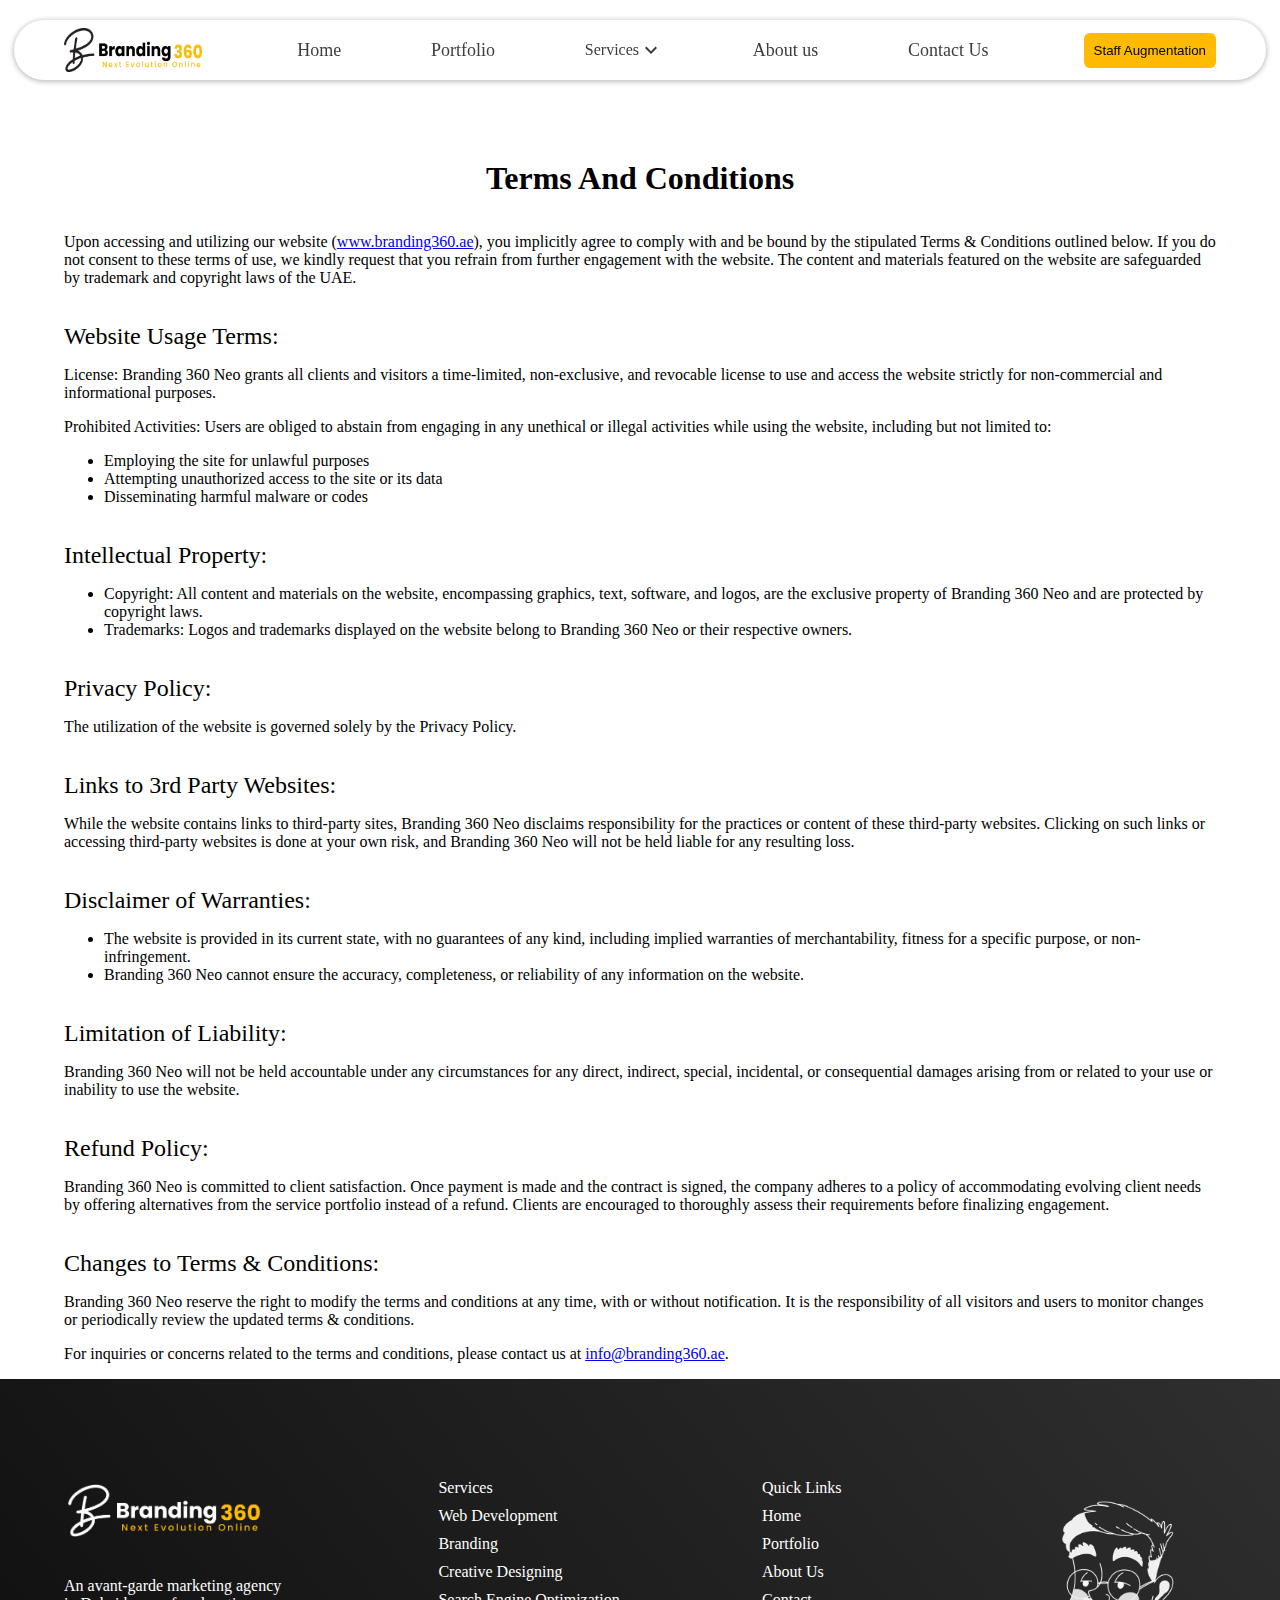
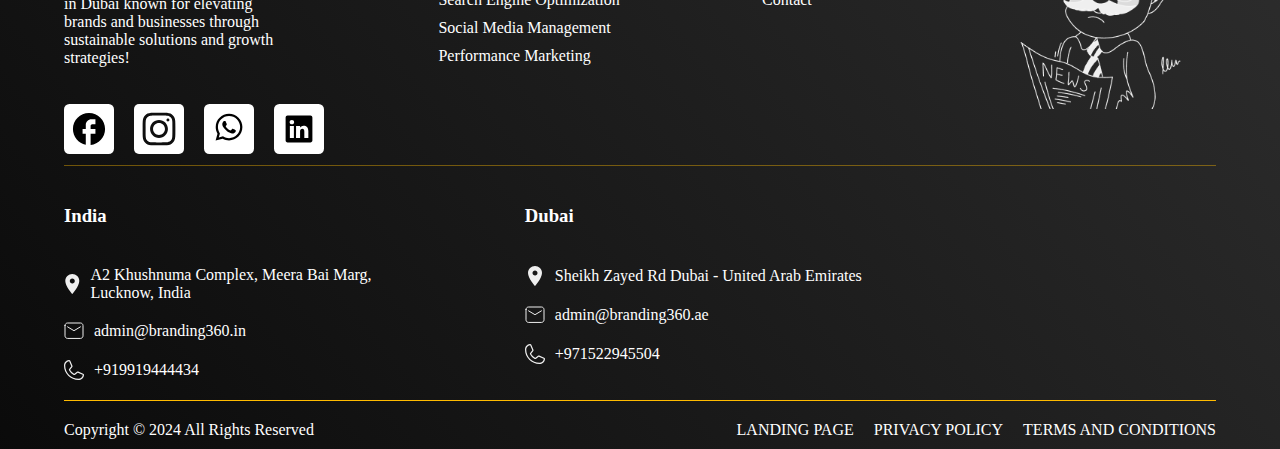
<file: terms-and-conditions.html>
<!DOCTYPE html><html lang="en"><head><meta charSet="utf-8"/><meta name="viewport" content="width=device-width, initial-scale=1"/><link rel="stylesheet" href="/_next/static/css/2b6d7cf0ab813eb1.css" crossorigin="" data-precedence="next"/><link rel="stylesheet" href="/_next/static/css/715e20c6d6f85f81.css" crossorigin="" data-precedence="next"/><link rel="preload" as="script" fetchPriority="low" href="/_next/static/chunks/webpack-9fcab5c8bacee0a8.js" crossorigin=""/><script src="/_next/static/chunks/fd9d1056-278f759219ca9de7.js" async="" crossorigin=""></script><script src="/_next/static/chunks/69-d60012e089d7c3a3.js" async="" crossorigin=""></script><script src="/_next/static/chunks/main-app-a7cae5f76eff4ed8.js" async="" crossorigin=""></script><script src="/_next/static/chunks/250-4cd176a9f43e2c37.js" async=""></script><script src="/_next/static/chunks/749-b12e9cb59b7c50a2.js" async=""></script><script src="/_next/static/chunks/723-b27f36b41d19d491.js" async=""></script><script src="/_next/static/chunks/4-7318558d87be96c8.js" async=""></script><script src="/_next/static/chunks/454-e127df44f8ed4896.js" async=""></script><script src="/_next/static/chunks/476-70553eb4870a1d0f.js" async=""></script><script src="/_next/static/chunks/210-a370d26f8f28c5a0.js" async=""></script><script src="/_next/static/chunks/app/layout-4ec8aa9870d2e60f.js" async=""></script><title>Best Branding Agency In Dubai | Branding 360</title><meta name="description" content="Are you trying to find the best branding agency In Dubai, so Branding 360 is a top marketing agency in Dubai boost performance with our smart marketing."/><link rel="icon" href="/favicon.ico" type="image/x-icon" sizes="1362x1361"/><script src="/_next/static/chunks/polyfills-c67a75d1b6f99dc8.js" crossorigin="" noModule=""></script></head><body class="body"><div style="width:100%;display:flex;align-items:center;justify-content:center;position:sticky;top:20px;z-index:11111"><nav class="main-nav"><div class="mobile-nav"><div class="mobile-nav-logo"><a href="/"><img href="40" alt="Nav Rec" loading="lazy" width="164" height="44" decoding="async" data-nimg="1" style="color:transparent" src="/_next/static/media/MainLogo.6bff816f.webp"/></a></div><style data-emotion="css vubbuv">.css-vubbuv{-webkit-user-select:none;-moz-user-select:none;-ms-user-select:none;user-select:none;width:1em;height:1em;display:inline-block;fill:currentColor;-webkit-flex-shrink:0;-ms-flex-negative:0;flex-shrink:0;-webkit-transition:fill 200ms cubic-bezier(0.4, 0, 0.2, 1) 0ms;transition:fill 200ms cubic-bezier(0.4, 0, 0.2, 1) 0ms;font-size:1.5rem;}</style><svg class="MuiSvgIcon-root MuiSvgIcon-fontSizeMedium css-vubbuv" focusable="false" aria-hidden="true" viewBox="0 0 24 24" data-testid="MenuIcon"><path d="M3 18h18v-2H3zm0-5h18v-2H3zm0-7v2h18V6z"></path></svg><div class="mobile-nav-drawer-container"><style data-emotion="css a3xyjy">.css-a3xyjy{z-index:1200;}</style></div></div></nav></div><div style="width:100%;display:flex;align-items:center;justify-content:center">  <div class="privacy-policy"><div class="privacy-policy-head"><h1>Terms And Conditions</h1></div><div class="privacy-policy-main-content"><p>Upon accessing and utilizing our website (<a href="www.branding360.ae">www.branding360.ae</a>), you implicitly agree to comply with and be bound by the stipulated Terms &amp; Conditions outlined below. If you do not consent to these terms of use, we kindly request that you refrain from further engagement with the website. The content and materials featured on the website are safeguarded by trademark and copyright laws of the UAE.</p></div><div class="privacy-policy-main-content"><h2>Website Usage Terms: </h2><p>License: Branding 360 Neo grants all clients and visitors a time-limited, non-exclusive, and revocable license to use and access the website strictly for non-commercial and informational purposes.<p>Prohibited Activities: Users are obliged to abstain from engaging in any unethical or illegal activities while using the website, including but not limited to:</p><ul><li>Employing the site for unlawful purposes</li><li>Attempting unauthorized access to the site or its data</li> <li>Disseminating harmful malware or codes</li> </ul></p></div> <div class="privacy-policy-main-content"><h2>Intellectual Property:</h2><p><ul><li>Copyright: All content and materials on the website, encompassing graphics, text, software, and logos, are the exclusive property of Branding 360 Neo and are protected by copyright laws.</li><li>Trademarks: Logos and trademarks displayed on the website belong to Branding 360 Neo or their respective owners.</li> </ul></p></div> <div class="privacy-policy-main-content"><h2>Privacy Policy:</h2><p>The utilization of the website is governed solely by the Privacy Policy.</p></div> <div class="privacy-policy-main-content"><h2>Links to 3rd Party Websites:</h2><p>While the website contains links to third-party sites, Branding 360 Neo disclaims responsibility for the practices or content of these third-party websites. Clicking on such links or accessing third-party websites is done at your own risk, and Branding 360 Neo will not be held liable for any resulting loss.</p></div> <div class="privacy-policy-main-content"><h2>Disclaimer of Warranties:</h2><p><ul><li>The website is provided in its current state, with no guarantees of any kind, including implied warranties of merchantability, fitness for a specific purpose, or non-infringement.</li><li>Branding 360 Neo cannot ensure the accuracy, completeness, or reliability of any information on the website.</li> </ul></p></div> <div class="privacy-policy-main-content"><h2>Limitation of Liability:</h2><p>Branding 360 Neo will not be held accountable under any circumstances for any direct, indirect, special, incidental, or consequential damages arising from or related to your use or inability to use the website.</p></div> <div class="privacy-policy-main-content"><h2>Refund Policy:</h2><p>Branding 360 Neo is committed to client satisfaction. Once payment is made and the contract is signed, the company adheres to a policy of accommodating evolving client needs by offering alternatives from the service portfolio instead of a refund. Clients are encouraged to thoroughly assess their requirements before finalizing engagement.</p></div> <div class="privacy-policy-main-content"><h2>Changes to Terms &amp; Conditions:</h2><p>Branding 360 Neo reserve the right to modify the terms and conditions at any time, with or without notification. It is the responsibility of all visitors and users to monitor changes or periodically review the updated terms &amp; conditions.<p>For inquiries or concerns related to the terms and conditions, please contact us at <a href="mailto:info@branding360.ae">info@branding360.ae</a>.</p></p></div> </div></div><footer class="footer-section"><div class="footer-top"><div class="footer-top-left"><a href="/"><img alt="Logo" loading="lazy" width="200" height="64" decoding="async" data-nimg="1" style="color:transparent" src="/_next/static/media/MainLogoFooter.69fd8a59.png"/></a><span>An avant-garde marketing agency in Dubai known for elevating brands and businesses through sustainable solutions and growth strategies!</span><div class="footer-top-left-social-media"><a href="https://www.facebook.com/branding360.in" target="_blank"><svg xmlns="http://www.w3.org/2000/svg" width="56" height="56" viewBox="0 0 56 56" fill="none"><rect width="56" height="56" rx="6" fill="white"></rect><path d="M46 28.0451C46 18.0842 37.936 10 28 10C18.064 10 10 18.0842 10 28.0451C10 36.7789 16.192 44.0511 24.4 45.7293V33.4586H20.8V28.0451H24.4V23.5338C24.4 20.0511 27.226 17.218 30.7 17.218H35.2V22.6316H31.6C30.61 22.6316 29.8 23.4436 29.8 24.4361V28.0451H35.2V33.4586H29.8V46C38.89 45.0977 46 37.4105 46 28.0451Z" fill="black"></path></svg></a><a href="https://www.instagram.com/branding360.in/?hl=en" target="_blank"><svg width="64px" height="64px" viewBox="-4.8 -4.8 33.60 33.60" fill="none" xmlns="http://www.w3.org/2000/svg"><g id="SVGRepo_bgCarrier" stroke-width="0" transform="translate(0,0), scale(1)"><rect x="-4.8" y="-4.8" width="33.60" height="33.60" rx="3.36" fill="#ffffff" strokewidth="0"></rect></g><g id="SVGRepo_tracerCarrier" stroke-linecap="round" stroke-linejoin="round" stroke="#CCCCCC" stroke-width="0.048"></g><g id="SVGRepo_iconCarrier"> <path fill-rule="evenodd" clip-rule="evenodd" d="M12 18C15.3137 18 18 15.3137 18 12C18 8.68629 15.3137 6 12 6C8.68629 6 6 8.68629 6 12C6 15.3137 8.68629 18 12 18ZM12 16C14.2091 16 16 14.2091 16 12C16 9.79086 14.2091 8 12 8C9.79086 8 8 9.79086 8 12C8 14.2091 9.79086 16 12 16Z" fill="#0F0F0F"></path> <path d="M18 5C17.4477 5 17 5.44772 17 6C17 6.55228 17.4477 7 18 7C18.5523 7 19 6.55228 19 6C19 5.44772 18.5523 5 18 5Z" fill="#0F0F0F"></path> <path fill-rule="evenodd" clip-rule="evenodd" d="M1.65396 4.27606C1 5.55953 1 7.23969 1 10.6V13.4C1 16.7603 1 18.4405 1.65396 19.7239C2.2292 20.8529 3.14708 21.7708 4.27606 22.346C5.55953 23 7.23969 23 10.6 23H13.4C16.7603 23 18.4405 23 19.7239 22.346C20.8529 21.7708 21.7708 20.8529 22.346 19.7239C23 18.4405 23 16.7603 23 13.4V10.6C23 7.23969 23 5.55953 22.346 4.27606C21.7708 3.14708 20.8529 2.2292 19.7239 1.65396C18.4405 1 16.7603 1 13.4 1H10.6C7.23969 1 5.55953 1 4.27606 1.65396C3.14708 2.2292 2.2292 3.14708 1.65396 4.27606ZM13.4 3H10.6C8.88684 3 7.72225 3.00156 6.82208 3.0751C5.94524 3.14674 5.49684 3.27659 5.18404 3.43597C4.43139 3.81947 3.81947 4.43139 3.43597 5.18404C3.27659 5.49684 3.14674 5.94524 3.0751 6.82208C3.00156 7.72225 3 8.88684 3 10.6V13.4C3 15.1132 3.00156 16.2777 3.0751 17.1779C3.14674 18.0548 3.27659 18.5032 3.43597 18.816C3.81947 19.5686 4.43139 20.1805 5.18404 20.564C5.49684 20.7234 5.94524 20.8533 6.82208 20.9249C7.72225 20.9984 8.88684 21 10.6 21H13.4C15.1132 21 16.2777 20.9984 17.1779 20.9249C18.0548 20.8533 18.5032 20.7234 18.816 20.564C19.5686 20.1805 20.1805 19.5686 20.564 18.816C20.7234 18.5032 20.8533 18.0548 20.9249 17.1779C20.9984 16.2777 21 15.1132 21 13.4V10.6C21 8.88684 20.9984 7.72225 20.9249 6.82208C20.8533 5.94524 20.7234 5.49684 20.564 5.18404C20.1805 4.43139 19.5686 3.81947 18.816 3.43597C18.5032 3.27659 18.0548 3.14674 17.1779 3.0751C16.2777 3.00156 15.1132 3 13.4 3Z" fill="#0F0F0F"></path> </g></svg></a><a href="https://api.whatsapp.com/send?phone=%2B919919444434&amp;text=Hey%20CleverClicks!" target="_blank"><svg xmlns="http://www.w3.org/2000/svg" width="56" height="56" viewBox="0 0 56 56" fill="none"><rect width="56" height="56" rx="6" fill="white"></rect><path d="M38.6281 15.3651C37.246 13.976 35.5998 12.8746 33.7854 12.1252C31.971 11.3757 30.0248 10.9933 28.0603 11.0001C19.8291 11.0001 13.1206 17.6751 13.1206 25.865C13.1206 28.49 13.8141 31.04 15.1106 33.29L13 41L20.9146 38.93C23.1005 40.115 25.5578 40.745 28.0603 40.745C36.2915 40.745 43 34.07 43 25.88C43 21.9051 41.4472 18.1701 38.6281 15.3651ZM28.0603 38.225C25.8291 38.225 23.6432 37.625 21.7286 36.5L21.2764 36.23L16.5729 37.46L17.8241 32.9L17.5226 32.435C16.283 30.4655 15.6248 28.1889 15.6231 25.865C15.6231 19.0551 21.201 13.5051 28.0452 13.5051C31.3618 13.5051 34.4824 14.7951 36.8191 17.1351C37.9761 18.281 38.893 19.6441 39.5167 21.1452C40.1403 22.6463 40.4583 24.2557 40.4523 25.88C40.4824 32.69 34.9045 38.225 28.0603 38.225ZM34.8744 28.985C34.4975 28.805 32.6583 27.905 32.3266 27.77C31.9799 27.65 31.7387 27.59 31.4824 27.95C31.2261 28.325 30.5176 29.165 30.3065 29.405C30.0955 29.66 29.8693 29.69 29.4925 29.495C29.1156 29.315 27.9095 28.91 26.4925 27.65C25.3769 26.66 24.6382 25.445 24.4121 25.07C24.201 24.695 24.3819 24.5 24.5779 24.305C24.7437 24.14 24.9548 23.8701 25.1357 23.6601C25.3166 23.4501 25.392 23.2851 25.5126 23.0451C25.6332 22.7901 25.5729 22.5801 25.4824 22.4001C25.392 22.2201 24.6382 20.3901 24.3367 19.6401C24.0352 18.9201 23.7186 19.0101 23.4925 18.9951H22.7688C22.5126 18.9951 22.1206 19.0851 21.7739 19.4601C21.4422 19.8351 20.4774 20.7351 20.4774 22.5651C20.4774 24.3951 21.8191 26.165 22 26.405C22.1809 26.66 24.6382 30.41 28.3769 32.015C29.2663 32.405 29.9598 32.63 30.5025 32.795C31.392 33.08 32.206 33.035 32.8543 32.945C33.5779 32.84 35.0703 32.045 35.3719 31.175C35.6884 30.305 35.6884 29.57 35.5829 29.405C35.4774 29.24 35.2513 29.165 34.8744 28.985Z" fill="black"></path></svg></a><a href="https://www.linkedin.com/company/branding-360/mycompany/" target="_blank"><svg xmlns="http://www.w3.org/2000/svg" width="56" height="56" viewBox="0 0 56 56" fill="none"><rect width="56" height="56" rx="6" fill="white"></rect><path d="M13 15.1488C13 13.9619 13.9862 13 15.2031 13H40.7969C42.0138 13 43 13.9619 43 15.1488V40.8512C43 42.0381 42.0138 43 40.7969 43H15.2031C13.9862 43 13 42.0381 13 40.8512V15.1488ZM22.2681 38.1138V24.5669H17.7663V38.1138H22.2681ZM20.0181 22.7163C21.5875 22.7163 22.5644 21.6775 22.5644 20.3763C22.5363 19.0469 21.5894 18.0363 20.0481 18.0363C18.5069 18.0363 17.5 19.0487 17.5 20.3763C17.5 21.6775 18.4769 22.7163 19.9881 22.7163H20.0181ZM29.2206 38.1138V30.5481C29.2206 30.1431 29.2506 29.7381 29.3706 29.4494C29.695 28.6412 30.4356 27.8031 31.6806 27.8031C33.31 27.8031 33.9606 29.0444 33.9606 30.8669V38.1138H38.4625V30.3438C38.4625 26.1812 36.2425 24.2463 33.28 24.2463C30.8913 24.2463 29.8206 25.5588 29.2206 26.4831V26.53H29.1906C29.2006 26.5143 29.2106 26.4987 29.2206 26.4831V24.5669H24.7206C24.7769 25.8381 24.7206 38.1138 24.7206 38.1138H29.2206Z" fill="black"></path></svg></a></div></div><div class="footer-top-mid"><div class="footer-mid-services"><h4>Services</h4><ul><li><a href="/services/web-development">Web Development</a></li><li><a href="/services/branding">Branding</a></li><li><a href="/services/creative-design">Creative Designing</a></li><li><a href="/services/seo">Search Engine Optimization</a></li><li><a href="/services/social-media-management">Social Media Management</a></li><li><a href="/services/performance-marketing">Performance Marketing</a></li></ul></div><div class="footer-mid-services"><h4>Quick Links</h4><ul><li><a href="/">Home</a></li><li><a href="/portfolio">Portfolio</a></li><li><a href="/about-us">About Us</a></li><li><a href="/contact">Contact</a></li></ul></div></div><div class="footer-top-right"><img alt="Monk" loading="lazy" width="306" height="306" decoding="async" data-nimg="1" style="color:transparent" src="/_next/static/media/FooterMonkImg.b978e9c8.webp"/></div></div><div class="footer-main-mid"><div class="footer-top-left-contact"><h3>India</h3><span><svg xmlns="http://www.w3.org/2000/svg" width="14" height="20" viewBox="0 0 14 20" fill="none"><path d="M7 9.5C6.33696 9.5 5.70107 9.23661 5.23223 8.76777C4.76339 8.29893 4.5 7.66304 4.5 7C4.5 6.33696 4.76339 5.70107 5.23223 5.23223C5.70107 4.76339 6.33696 4.5 7 4.5C7.66304 4.5 8.29893 4.76339 8.76777 5.23223C9.23661 5.70107 9.5 6.33696 9.5 7C9.5 7.3283 9.43534 7.65339 9.3097 7.95671C9.18406 8.26002 8.99991 8.53562 8.76777 8.76777C8.53562 8.99991 8.26002 9.18406 7.95671 9.3097C7.65339 9.43534 7.3283 9.5 7 9.5ZM7 0C5.14348 0 3.36301 0.737498 2.05025 2.05025C0.737498 3.36301 0 5.14348 0 7C0 12.25 7 20 7 20C7 20 14 12.25 14 7C14 5.14348 13.2625 3.36301 11.9497 2.05025C10.637 0.737498 8.85652 0 7 0Z" fill="#EFEFEF"></path></svg>A2 Khushnuma Complex, Meera Bai Marg, Lucknow, India</span><span><svg xmlns="http://www.w3.org/2000/svg" width="20" height="17" viewBox="0 0 20 17" fill="none"><path fill-rule="evenodd" clip-rule="evenodd" d="M1 3.57143V13.8571C1 14.5391 1.27092 15.1932 1.75315 15.6754C2.23539 16.1577 2.88944 16.4286 3.57143 16.4286H16.4286C17.1106 16.4286 17.7646 16.1577 18.2468 15.6754C18.7291 15.1932 19 14.5391 19 13.8571V3.57143C19 2.88944 18.7291 2.23539 18.2468 1.75315C17.7646 1.27092 17.1106 1 16.4286 1H3.57143C2.88944 1 2.23539 1.27092 1.75315 1.75315C1.27092 2.23539 1 2.88944 1 3.57143Z" stroke="#EFEFEF" stroke-linecap="round" stroke-linejoin="round"></path><path d="M3.57129 4.85742L9.99986 8.71456L16.4284 4.85742" stroke="#EFEFEF" stroke-linecap="round" stroke-linejoin="round"></path></svg><a href="mailto:admin@branding360.in">admin@branding360.in</a></span><span><svg xmlns="http://www.w3.org/2000/svg" width="20" height="20" viewBox="0 0 20 20" fill="none"><path d="M19.1425 13.7038L14.3219 11.5436C14.1035 11.45 13.8652 11.4123 13.6286 11.4341C13.3919 11.4558 13.1645 11.5362 12.9668 11.6681C12.9467 11.6809 12.9276 11.6953 12.9096 11.7109L10.3902 13.8538C10.364 13.8681 10.3349 13.8761 10.3052 13.8771C10.2754 13.8782 10.2458 13.8723 10.2187 13.86C8.59928 13.0783 6.92167 11.4109 6.13695 9.8139C6.12389 9.78722 6.11709 9.7579 6.11709 9.72819C6.11709 9.69847 6.12389 9.66916 6.13695 9.64247L8.28702 7.09136C8.30245 7.07248 8.31676 7.05272 8.32988 7.03217C8.45988 6.8337 8.53839 6.60598 8.55835 6.36956C8.5783 6.13315 8.53906 5.89549 8.44417 5.67804L6.2992 0.865619C6.17739 0.581537 5.96673 0.344623 5.69884 0.190437C5.43094 0.0362499 5.12027 -0.0268925 4.81344 0.0104861C3.47995 0.185795 2.25592 0.840657 1.37008 1.8527C0.484244 2.86474 -0.00278344 4.1647 1.19671e-05 5.50967C1.19671e-05 13.4998 6.50023 20 14.4903 20C15.8352 20.0026 17.135 19.5155 18.147 18.6297C19.159 17.7439 19.8139 16.52 19.9895 15.1865C20.0268 14.8812 19.9645 14.5719 19.8119 14.3047C19.6593 14.0376 19.4245 13.8268 19.1425 13.7038ZM14.4903 18.7755C7.17576 18.7755 1.22454 12.8242 1.22454 5.50967C1.22113 4.46262 1.59905 3.45014 2.28769 2.66141C2.97632 1.87268 3.92857 1.36165 4.96651 1.2238H4.98998C5.0311 1.22456 5.07103 1.23774 5.10453 1.26159C5.13804 1.28545 5.16355 1.31887 5.17774 1.35747L7.33087 6.16479C7.34315 6.19152 7.34951 6.22059 7.34951 6.25C7.34951 6.27941 7.34315 6.30848 7.33087 6.33521L5.17672 8.89244C5.16065 8.9107 5.14598 8.93014 5.13284 8.95061C4.99804 9.15639 4.91867 9.39349 4.9024 9.63895C4.88613 9.88441 4.93352 10.1299 5.03998 10.3517C5.94511 12.2048 7.81252 14.0579 9.68605 14.9631C9.90912 15.0689 10.1558 15.1152 10.4021 15.0973C10.6483 15.0794 10.8858 14.998 11.0912 14.861C11.1106 14.8478 11.13 14.8335 11.1483 14.8182L13.6668 12.6752C13.6917 12.6619 13.7191 12.654 13.7473 12.6523C13.7755 12.6505 13.8037 12.6549 13.8301 12.665L18.6517 14.8253C18.691 14.8421 18.7242 14.8708 18.7463 14.9074C18.7685 14.9441 18.7786 14.9867 18.7751 15.0294C18.638 16.0678 18.1275 17.0208 17.3389 17.7102C16.5503 18.3996 15.5377 18.7783 14.4903 18.7755Z" fill="#EFEFEF"></path></svg><a href="tel:+919919444434">+919919444434</a></span></div><div class="footer-top-left-contact"><h3>Dubai</h3><span><svg style="width:20px;height:20px" xmlns="http://www.w3.org/2000/svg" width="14" height="20" viewBox="0 0 14 20" fill="none"><path d="M7 9.5C6.33696 9.5 5.70107 9.23661 5.23223 8.76777C4.76339 8.29893 4.5 7.66304 4.5 7C4.5 6.33696 4.76339 5.70107 5.23223 5.23223C5.70107 4.76339 6.33696 4.5 7 4.5C7.66304 4.5 8.29893 4.76339 8.76777 5.23223C9.23661 5.70107 9.5 6.33696 9.5 7C9.5 7.3283 9.43534 7.65339 9.3097 7.95671C9.18406 8.26002 8.99991 8.53562 8.76777 8.76777C8.53562 8.99991 8.26002 9.18406 7.95671 9.3097C7.65339 9.43534 7.3283 9.5 7 9.5ZM7 0C5.14348 0 3.36301 0.737498 2.05025 2.05025C0.737498 3.36301 0 5.14348 0 7C0 12.25 7 20 7 20C7 20 14 12.25 14 7C14 5.14348 13.2625 3.36301 11.9497 2.05025C10.637 0.737498 8.85652 0 7 0Z" fill="#EFEFEF"></path></svg>Sheikh Zayed Rd Dubai - United Arab Emirates</span><span><svg xmlns="http://www.w3.org/2000/svg" width="20" height="17" viewBox="0 0 20 17" fill="none"><path fill-rule="evenodd" clip-rule="evenodd" d="M1 3.57143V13.8571C1 14.5391 1.27092 15.1932 1.75315 15.6754C2.23539 16.1577 2.88944 16.4286 3.57143 16.4286H16.4286C17.1106 16.4286 17.7646 16.1577 18.2468 15.6754C18.7291 15.1932 19 14.5391 19 13.8571V3.57143C19 2.88944 18.7291 2.23539 18.2468 1.75315C17.7646 1.27092 17.1106 1 16.4286 1H3.57143C2.88944 1 2.23539 1.27092 1.75315 1.75315C1.27092 2.23539 1 2.88944 1 3.57143Z" stroke="#EFEFEF" stroke-linecap="round" stroke-linejoin="round"></path><path d="M3.57129 4.85742L9.99986 8.71456L16.4284 4.85742" stroke="#EFEFEF" stroke-linecap="round" stroke-linejoin="round"></path></svg><a href="mailto:admin@branding360.ae">admin@branding360.ae</a></span><span><svg xmlns="http://www.w3.org/2000/svg" width="20" height="20" viewBox="0 0 20 20" fill="none"><path d="M19.1425 13.7038L14.3219 11.5436C14.1035 11.45 13.8652 11.4123 13.6286 11.4341C13.3919 11.4558 13.1645 11.5362 12.9668 11.6681C12.9467 11.6809 12.9276 11.6953 12.9096 11.7109L10.3902 13.8538C10.364 13.8681 10.3349 13.8761 10.3052 13.8771C10.2754 13.8782 10.2458 13.8723 10.2187 13.86C8.59928 13.0783 6.92167 11.4109 6.13695 9.8139C6.12389 9.78722 6.11709 9.7579 6.11709 9.72819C6.11709 9.69847 6.12389 9.66916 6.13695 9.64247L8.28702 7.09136C8.30245 7.07248 8.31676 7.05272 8.32988 7.03217C8.45988 6.8337 8.53839 6.60598 8.55835 6.36956C8.5783 6.13315 8.53906 5.89549 8.44417 5.67804L6.2992 0.865619C6.17739 0.581537 5.96673 0.344623 5.69884 0.190437C5.43094 0.0362499 5.12027 -0.0268925 4.81344 0.0104861C3.47995 0.185795 2.25592 0.840657 1.37008 1.8527C0.484244 2.86474 -0.00278344 4.1647 1.19671e-05 5.50967C1.19671e-05 13.4998 6.50023 20 14.4903 20C15.8352 20.0026 17.135 19.5155 18.147 18.6297C19.159 17.7439 19.8139 16.52 19.9895 15.1865C20.0268 14.8812 19.9645 14.5719 19.8119 14.3047C19.6593 14.0376 19.4245 13.8268 19.1425 13.7038ZM14.4903 18.7755C7.17576 18.7755 1.22454 12.8242 1.22454 5.50967C1.22113 4.46262 1.59905 3.45014 2.28769 2.66141C2.97632 1.87268 3.92857 1.36165 4.96651 1.2238H4.98998C5.0311 1.22456 5.07103 1.23774 5.10453 1.26159C5.13804 1.28545 5.16355 1.31887 5.17774 1.35747L7.33087 6.16479C7.34315 6.19152 7.34951 6.22059 7.34951 6.25C7.34951 6.27941 7.34315 6.30848 7.33087 6.33521L5.17672 8.89244C5.16065 8.9107 5.14598 8.93014 5.13284 8.95061C4.99804 9.15639 4.91867 9.39349 4.9024 9.63895C4.88613 9.88441 4.93352 10.1299 5.03998 10.3517C5.94511 12.2048 7.81252 14.0579 9.68605 14.9631C9.90912 15.0689 10.1558 15.1152 10.4021 15.0973C10.6483 15.0794 10.8858 14.998 11.0912 14.861C11.1106 14.8478 11.13 14.8335 11.1483 14.8182L13.6668 12.6752C13.6917 12.6619 13.7191 12.654 13.7473 12.6523C13.7755 12.6505 13.8037 12.6549 13.8301 12.665L18.6517 14.8253C18.691 14.8421 18.7242 14.8708 18.7463 14.9074C18.7685 14.9441 18.7786 14.9867 18.7751 15.0294C18.638 16.0678 18.1275 17.0208 17.3389 17.7102C16.5503 18.3996 15.5377 18.7783 14.4903 18.7755Z" fill="#EFEFEF"></path></svg><a href="tel:+971522945504">+971522945504</a></span></div></div><div class="footer-bottom"><span>Copyright © 2024 All Rights Reserved <br/></span><div class="footer-bottom-links"><a href="/landing-page">LANDING PAGE</a><a href="/privacy-policy">PRIVACY POLICY</a><a href="/terms-and-conditions">TERMS AND CONDITIONS</a></div></div></footer><script src="/_next/static/chunks/webpack-9fcab5c8bacee0a8.js" crossorigin="" async=""></script><script>(self.__next_f=self.__next_f||[]).push([0]);self.__next_f.push([2,null])</script><script>self.__next_f.push([1,"1:HL[\"/_next/static/css/2b6d7cf0ab813eb1.css\",\"style\",{\"crossOrigin\":\"\"}]\n2:HL[\"/_next/static/css/715e20c6d6f85f81.css\",\"style\",{\"crossOrigin\":\"\"}]\n0:\"$L3\"\n"])</script><script>self.__next_f.push([1,"4:I[7690,[],\"\"]\n6:I[5613,[],\"\"]\n7:I[1778,[],\"\"]\n8:I[8017,[\"250\",\"static/chunks/250-4cd176a9f43e2c37.js\",\"749\",\"static/chunks/749-b12e9cb59b7c50a2.js\",\"723\",\"static/chunks/723-b27f36b41d19d491.js\",\"4\",\"static/chunks/4-7318558d87be96c8.js\",\"454\",\"static/chunks/454-e127df44f8ed4896.js\",\"476\",\"static/chunks/476-70553eb4870a1d0f.js\",\"210\",\"static/chunks/210-a370d26f8f28c5a0.js\",\"185\",\"static/chunks/app/layout-4ec8aa9870d2e60f.js\"],\"\"]\n9:I[5250,[\"250\",\"static/chunks/250-4cd176a9f43e2c37.js\",\"749\",\"static/chunks/7"])</script><script>self.__next_f.push([1,"49-b12e9cb59b7c50a2.js\",\"723\",\"static/chunks/723-b27f36b41d19d491.js\",\"4\",\"static/chunks/4-7318558d87be96c8.js\",\"454\",\"static/chunks/454-e127df44f8ed4896.js\",\"476\",\"static/chunks/476-70553eb4870a1d0f.js\",\"210\",\"static/chunks/210-a370d26f8f28c5a0.js\",\"185\",\"static/chunks/app/layout-4ec8aa9870d2e60f.js\"],\"\"]\na:I[1749,[\"250\",\"static/chunks/250-4cd176a9f43e2c37.js\",\"749\",\"static/chunks/749-b12e9cb59b7c50a2.js\",\"723\",\"static/chunks/723-b27f36b41d19d491.js\",\"4\",\"static/chunks/4-7318558d87be96c8.js\",\"454\",\"static/"])</script><script>self.__next_f.push([1,"chunks/454-e127df44f8ed4896.js\",\"476\",\"static/chunks/476-70553eb4870a1d0f.js\",\"210\",\"static/chunks/210-a370d26f8f28c5a0.js\",\"185\",\"static/chunks/app/layout-4ec8aa9870d2e60f.js\"],\"Image\"]\n10:I[8955,[],\"\"]\nb:T565,"])</script><script>self.__next_f.push([1,"M1.65396 4.27606C1 5.55953 1 7.23969 1 10.6V13.4C1 16.7603 1 18.4405 1.65396 19.7239C2.2292 20.8529 3.14708 21.7708 4.27606 22.346C5.55953 23 7.23969 23 10.6 23H13.4C16.7603 23 18.4405 23 19.7239 22.346C20.8529 21.7708 21.7708 20.8529 22.346 19.7239C23 18.4405 23 16.7603 23 13.4V10.6C23 7.23969 23 5.55953 22.346 4.27606C21.7708 3.14708 20.8529 2.2292 19.7239 1.65396C18.4405 1 16.7603 1 13.4 1H10.6C7.23969 1 5.55953 1 4.27606 1.65396C3.14708 2.2292 2.2292 3.14708 1.65396 4.27606ZM13.4 3H10.6C8.88684 3 7.72225 3.00156 6.82208 3.0751C5.94524 3.14674 5.49684 3.27659 5.18404 3.43597C4.43139 3.81947 3.81947 4.43139 3.43597 5.18404C3.27659 5.49684 3.14674 5.94524 3.0751 6.82208C3.00156 7.72225 3 8.88684 3 10.6V13.4C3 15.1132 3.00156 16.2777 3.0751 17.1779C3.14674 18.0548 3.27659 18.5032 3.43597 18.816C3.81947 19.5686 4.43139 20.1805 5.18404 20.564C5.49684 20.7234 5.94524 20.8533 6.82208 20.9249C7.72225 20.9984 8.88684 21 10.6 21H13.4C15.1132 21 16.2777 20.9984 17.1779 20.9249C18.0548 20.8533 18.5032 20.7234 18.816 20.564C19.5686 20.1805 20.1805 19.5686 20.564 18.816C20.7234 18.5032 20.8533 18.0548 20.9249 17.1779C20.9984 16.2777 21 15.1132 21 13.4V10.6C21 8.88684 20.9984 7.72225 20.9249 6.82208C20.8533 5.94524 20.7234 5.49684 20.564 5.18404C20.1805 4.43139 19.5686 3.81947 18.816 3.43597C18.5032 3.27659 18.0548 3.14674 17.1779 3.0751C16.2777 3.00156 15.1132 3 13.4 3Z"])</script><script>self.__next_f.push([1,"c:T69c,"])</script><script>self.__next_f.push([1,"M38.6281 15.3651C37.246 13.976 35.5998 12.8746 33.7854 12.1252C31.971 11.3757 30.0248 10.9933 28.0603 11.0001C19.8291 11.0001 13.1206 17.6751 13.1206 25.865C13.1206 28.49 13.8141 31.04 15.1106 33.29L13 41L20.9146 38.93C23.1005 40.115 25.5578 40.745 28.0603 40.745C36.2915 40.745 43 34.07 43 25.88C43 21.9051 41.4472 18.1701 38.6281 15.3651ZM28.0603 38.225C25.8291 38.225 23.6432 37.625 21.7286 36.5L21.2764 36.23L16.5729 37.46L17.8241 32.9L17.5226 32.435C16.283 30.4655 15.6248 28.1889 15.6231 25.865C15.6231 19.0551 21.201 13.5051 28.0452 13.5051C31.3618 13.5051 34.4824 14.7951 36.8191 17.1351C37.9761 18.281 38.893 19.6441 39.5167 21.1452C40.1403 22.6463 40.4583 24.2557 40.4523 25.88C40.4824 32.69 34.9045 38.225 28.0603 38.225ZM34.8744 28.985C34.4975 28.805 32.6583 27.905 32.3266 27.77C31.9799 27.65 31.7387 27.59 31.4824 27.95C31.2261 28.325 30.5176 29.165 30.3065 29.405C30.0955 29.66 29.8693 29.69 29.4925 29.495C29.1156 29.315 27.9095 28.91 26.4925 27.65C25.3769 26.66 24.6382 25.445 24.4121 25.07C24.201 24.695 24.3819 24.5 24.5779 24.305C24.7437 24.14 24.9548 23.8701 25.1357 23.6601C25.3166 23.4501 25.392 23.2851 25.5126 23.0451C25.6332 22.7901 25.5729 22.5801 25.4824 22.4001C25.392 22.2201 24.6382 20.3901 24.3367 19.6401C24.0352 18.9201 23.7186 19.0101 23.4925 18.9951H22.7688C22.5126 18.9951 22.1206 19.0851 21.7739 19.4601C21.4422 19.8351 20.4774 20.7351 20.4774 22.5651C20.4774 24.3951 21.8191 26.165 22 26.405C22.1809 26.66 24.6382 30.41 28.3769 32.015C29.2663 32.405 29.9598 32.63 30.5025 32.795C31.392 33.08 32.206 33.035 32.8543 32.945C33.5779 32.84 35.0703 32.045 35.3719 31.175C35.6884 30.305 35.6884 29.57 35.5829 29.405C35.4774 29.24 35.2513 29.165 34.8744 28.985Z"])</script><script>self.__next_f.push([1,"d:T81a,"])</script><script>self.__next_f.push([1,"M19.1425 13.7038L14.3219 11.5436C14.1035 11.45 13.8652 11.4123 13.6286 11.4341C13.3919 11.4558 13.1645 11.5362 12.9668 11.6681C12.9467 11.6809 12.9276 11.6953 12.9096 11.7109L10.3902 13.8538C10.364 13.8681 10.3349 13.8761 10.3052 13.8771C10.2754 13.8782 10.2458 13.8723 10.2187 13.86C8.59928 13.0783 6.92167 11.4109 6.13695 9.8139C6.12389 9.78722 6.11709 9.7579 6.11709 9.72819C6.11709 9.69847 6.12389 9.66916 6.13695 9.64247L8.28702 7.09136C8.30245 7.07248 8.31676 7.05272 8.32988 7.03217C8.45988 6.8337 8.53839 6.60598 8.55835 6.36956C8.5783 6.13315 8.53906 5.89549 8.44417 5.67804L6.2992 0.865619C6.17739 0.581537 5.96673 0.344623 5.69884 0.190437C5.43094 0.0362499 5.12027 -0.0268925 4.81344 0.0104861C3.47995 0.185795 2.25592 0.840657 1.37008 1.8527C0.484244 2.86474 -0.00278344 4.1647 1.19671e-05 5.50967C1.19671e-05 13.4998 6.50023 20 14.4903 20C15.8352 20.0026 17.135 19.5155 18.147 18.6297C19.159 17.7439 19.8139 16.52 19.9895 15.1865C20.0268 14.8812 19.9645 14.5719 19.8119 14.3047C19.6593 14.0376 19.4245 13.8268 19.1425 13.7038ZM14.4903 18.7755C7.17576 18.7755 1.22454 12.8242 1.22454 5.50967C1.22113 4.46262 1.59905 3.45014 2.28769 2.66141C2.97632 1.87268 3.92857 1.36165 4.96651 1.2238H4.98998C5.0311 1.22456 5.07103 1.23774 5.10453 1.26159C5.13804 1.28545 5.16355 1.31887 5.17774 1.35747L7.33087 6.16479C7.34315 6.19152 7.34951 6.22059 7.34951 6.25C7.34951 6.27941 7.34315 6.30848 7.33087 6.33521L5.17672 8.89244C5.16065 8.9107 5.14598 8.93014 5.13284 8.95061C4.99804 9.15639 4.91867 9.39349 4.9024 9.63895C4.88613 9.88441 4.93352 10.1299 5.03998 10.3517C5.94511 12.2048 7.81252 14.0579 9.68605 14.9631C9.90912 15.0689 10.1558 15.1152 10.4021 15.0973C10.6483 15.0794 10.8858 14.998 11.0912 14.861C11.1106 14.8478 11.13 14.8335 11.1483 14.8182L13.6668 12.6752C13.6917 12.6619 13.7191 12.654 13.7473 12.6523C13.7755 12.6505 13.8037 12.6549 13.8301 12.665L18.6517 14.8253C18.691 14.8421 18.7242 14.8708 18.7463 14.9074C18.7685 14.9441 18.7786 14.9867 18.7751 15.0294C18.638 16.0678 18.1275 17.0208 17.3389 17.7102C16.5503 18.3996 15.5377 18.7783 14.4903 18.7755Z"])</script><script>self.__next_f.push([1,"e:T81a,"])</script><script>self.__next_f.push([1,"M19.1425 13.7038L14.3219 11.5436C14.1035 11.45 13.8652 11.4123 13.6286 11.4341C13.3919 11.4558 13.1645 11.5362 12.9668 11.6681C12.9467 11.6809 12.9276 11.6953 12.9096 11.7109L10.3902 13.8538C10.364 13.8681 10.3349 13.8761 10.3052 13.8771C10.2754 13.8782 10.2458 13.8723 10.2187 13.86C8.59928 13.0783 6.92167 11.4109 6.13695 9.8139C6.12389 9.78722 6.11709 9.7579 6.11709 9.72819C6.11709 9.69847 6.12389 9.66916 6.13695 9.64247L8.28702 7.09136C8.30245 7.07248 8.31676 7.05272 8.32988 7.03217C8.45988 6.8337 8.53839 6.60598 8.55835 6.36956C8.5783 6.13315 8.53906 5.89549 8.44417 5.67804L6.2992 0.865619C6.17739 0.581537 5.96673 0.344623 5.69884 0.190437C5.43094 0.0362499 5.12027 -0.0268925 4.81344 0.0104861C3.47995 0.185795 2.25592 0.840657 1.37008 1.8527C0.484244 2.86474 -0.00278344 4.1647 1.19671e-05 5.50967C1.19671e-05 13.4998 6.50023 20 14.4903 20C15.8352 20.0026 17.135 19.5155 18.147 18.6297C19.159 17.7439 19.8139 16.52 19.9895 15.1865C20.0268 14.8812 19.9645 14.5719 19.8119 14.3047C19.6593 14.0376 19.4245 13.8268 19.1425 13.7038ZM14.4903 18.7755C7.17576 18.7755 1.22454 12.8242 1.22454 5.50967C1.22113 4.46262 1.59905 3.45014 2.28769 2.66141C2.97632 1.87268 3.92857 1.36165 4.96651 1.2238H4.98998C5.0311 1.22456 5.07103 1.23774 5.10453 1.26159C5.13804 1.28545 5.16355 1.31887 5.17774 1.35747L7.33087 6.16479C7.34315 6.19152 7.34951 6.22059 7.34951 6.25C7.34951 6.27941 7.34315 6.30848 7.33087 6.33521L5.17672 8.89244C5.16065 8.9107 5.14598 8.93014 5.13284 8.95061C4.99804 9.15639 4.91867 9.39349 4.9024 9.63895C4.88613 9.88441 4.93352 10.1299 5.03998 10.3517C5.94511 12.2048 7.81252 14.0579 9.68605 14.9631C9.90912 15.0689 10.1558 15.1152 10.4021 15.0973C10.6483 15.0794 10.8858 14.998 11.0912 14.861C11.1106 14.8478 11.13 14.8335 11.1483 14.8182L13.6668 12.6752C13.6917 12.6619 13.7191 12.654 13.7473 12.6523C13.7755 12.6505 13.8037 12.6549 13.8301 12.665L18.6517 14.8253C18.691 14.8421 18.7242 14.8708 18.7463 14.9074C18.7685 14.9441 18.7786 14.9867 18.7751 15.0294C18.638 16.0678 18.1275 17.0208 17.3389 17.7102C16.5503 18.3996 15.5377 18.7783 14.4903 18.7755Z"])</script><script>self.__next_f.push([1,"11:[]\n"])</script><script>self.__next_f.push([1,"3:[[[\"$\",\"link\",\"0\",{\"rel\":\"stylesheet\",\"href\":\"/_next/static/css/2b6d7cf0ab813eb1.css\",\"precedence\":\"next\",\"crossOrigin\":\"\"}],[\"$\",\"link\",\"1\",{\"rel\":\"stylesheet\",\"href\":\"/_next/static/css/715e20c6d6f85f81.css\",\"precedence\":\"next\",\"crossOrigin\":\"\"}]],[\"$\",\"$L4\",null,{\"buildId\":\"K4Y71-nRz8OG6SDDroK2u\",\"assetPrefix\":\"\",\"initialCanonicalUrl\":\"/terms-and-conditions\",\"initialTree\":[\"\",{\"children\":[\"terms-and-conditions\",{\"children\":[\"__PAGE__\",{}]}]},\"$undefined\",\"$undefined\",true],\"initialSeedData\":[\"\",{\"children\":[\"terms-and-conditions\",{\"children\":[\"__PAGE__\",{},[\"$L5\",[\"$\",\"div\",null,{\"style\":{\"width\":\"100%\",\"display\":\"flex\",\"alignItems\":\"center\",\"justifyContent\":\"center\"},\"children\":[\"  \",[\"$\",\"div\",null,{\"className\":\"privacy-policy\",\"children\":[[\"$\",\"div\",null,{\"className\":\"privacy-policy-head\",\"children\":[\"$\",\"h1\",null,{\"children\":\"Terms And Conditions\"}]}],[\"$\",\"div\",null,{\"className\":\"privacy-policy-main-content\",\"children\":[\"$\",\"p\",null,{\"children\":[\"Upon accessing and utilizing our website (\",[\"$\",\"a\",null,{\"href\":\"www.branding360.ae\",\"children\":\"www.branding360.ae\"}],\"), you implicitly agree to comply with and be bound by the stipulated Terms \u0026 Conditions outlined below. If you do not consent to these terms of use, we kindly request that you refrain from further engagement with the website. The content and materials featured on the website are safeguarded by trademark and copyright laws of the UAE.\"]}]}],[\"$\",\"div\",null,{\"className\":\"privacy-policy-main-content\",\"children\":[[\"$\",\"h2\",null,{\"children\":\"Website Usage Terms: \"}],[\"$\",\"p\",null,{\"children\":[\"License: Branding 360 Neo grants all clients and visitors a time-limited, non-exclusive, and revocable license to use and access the website strictly for non-commercial and informational purposes.\",[\"$\",\"p\",null,{\"children\":\"Prohibited Activities: Users are obliged to abstain from engaging in any unethical or illegal activities while using the website, including but not limited to:\"}],[\"$\",\"ul\",null,{\"children\":[[\"$\",\"li\",null,{\"children\":\"Employing the site for unlawful purposes\"}],[\"$\",\"li\",null,{\"children\":\"Attempting unauthorized access to the site or its data\"}],\" \",[\"$\",\"li\",null,{\"children\":\"Disseminating harmful malware or codes\"}],\" \"]}]]}]]}],\" \",[\"$\",\"div\",null,{\"className\":\"privacy-policy-main-content\",\"children\":[[\"$\",\"h2\",null,{\"children\":\"Intellectual Property:\"}],[\"$\",\"p\",null,{\"children\":[\"$\",\"ul\",null,{\"children\":[[\"$\",\"li\",null,{\"children\":\"Copyright: All content and materials on the website, encompassing graphics, text, software, and logos, are the exclusive property of Branding 360 Neo and are protected by copyright laws.\"}],[\"$\",\"li\",null,{\"children\":\"Trademarks: Logos and trademarks displayed on the website belong to Branding 360 Neo or their respective owners.\"}],\" \"]}]}]]}],\" \",[\"$\",\"div\",null,{\"className\":\"privacy-policy-main-content\",\"children\":[[\"$\",\"h2\",null,{\"children\":\"Privacy Policy:\"}],[\"$\",\"p\",null,{\"children\":\"The utilization of the website is governed solely by the Privacy Policy.\"}]]}],\" \",[\"$\",\"div\",null,{\"className\":\"privacy-policy-main-content\",\"children\":[[\"$\",\"h2\",null,{\"children\":\"Links to 3rd Party Websites:\"}],[\"$\",\"p\",null,{\"children\":\"While the website contains links to third-party sites, Branding 360 Neo disclaims responsibility for the practices or content of these third-party websites. Clicking on such links or accessing third-party websites is done at your own risk, and Branding 360 Neo will not be held liable for any resulting loss.\"}]]}],\" \",[\"$\",\"div\",null,{\"className\":\"privacy-policy-main-content\",\"children\":[[\"$\",\"h2\",null,{\"children\":\"Disclaimer of Warranties:\"}],[\"$\",\"p\",null,{\"children\":[\"$\",\"ul\",null,{\"children\":[[\"$\",\"li\",null,{\"children\":\"The website is provided in its current state, with no guarantees of any kind, including implied warranties of merchantability, fitness for a specific purpose, or non-infringement.\"}],[\"$\",\"li\",null,{\"children\":\"Branding 360 Neo cannot ensure the accuracy, completeness, or reliability of any information on the website.\"}],\" \"]}]}]]}],\" \",[\"$\",\"div\",null,{\"className\":\"privacy-policy-main-content\",\"children\":[[\"$\",\"h2\",null,{\"children\":\"Limitation of Liability:\"}],[\"$\",\"p\",null,{\"children\":\"Branding 360 Neo will not be held accountable under any circumstances for any direct, indirect, special, incidental, or consequential damages arising from or related to your use or inability to use the website.\"}]]}],\" \",[\"$\",\"div\",null,{\"className\":\"privacy-policy-main-content\",\"children\":[[\"$\",\"h2\",null,{\"children\":\"Refund Policy:\"}],[\"$\",\"p\",null,{\"children\":\"Branding 360 Neo is committed to client satisfaction. Once payment is made and the contract is signed, the company adheres to a policy of accommodating evolving client needs by offering alternatives from the service portfolio instead of a refund. Clients are encouraged to thoroughly assess their requirements before finalizing engagement.\"}]]}],\" \",[\"$\",\"div\",null,{\"className\":\"privacy-policy-main-content\",\"children\":[[\"$\",\"h2\",null,{\"children\":\"Changes to Terms \u0026 Conditions:\"}],[\"$\",\"p\",null,{\"children\":[\"Branding 360 Neo reserve the right to modify the terms and conditions at any time, with or without notification. It is the responsibility of all visitors and users to monitor changes or periodically review the updated terms \u0026 conditions.\",[\"$\",\"p\",null,{\"children\":[\"For inquiries or concerns related to the terms and conditions, please contact us at \",[\"$\",\"a\",null,{\"href\":\"mailto:info@branding360.ae\",\"children\":\"info@branding360.ae\"}],\".\"]}]]}]]}],\" \"]}]]}],null]]},[\"$\",\"$L6\",null,{\"parallelRouterKey\":\"children\",\"segmentPath\":[\"children\",\"terms-and-conditions\",\"children\"],\"loading\":\"$undefined\",\"loadingStyles\":\"$undefined\",\"loadingScripts\":\"$undefined\",\"hasLoading\":false,\"error\":\"$undefined\",\"errorStyles\":\"$undefined\",\"errorScripts\":\"$undefined\",\"template\":[\"$\",\"$L7\",null,{}],\"templateStyles\":\"$undefined\",\"templateScripts\":\"$undefined\",\"notFound\":\"$undefined\",\"notFoundStyles\":\"$undefined\",\"styles\":null}]]},[null,[\"$\",\"html\",null,{\"lang\":\"en\",\"children\":[\"$\",\"body\",null,{\"className\":\"body\",\"children\":[[\"$\",\"div\",null,{\"style\":{\"width\":\"100%\",\"display\":\"flex\",\"alignItems\":\"center\",\"justifyContent\":\"center\",\"position\":\"sticky\",\"top\":\"20px\",\"zIndex\":\"11111\"},\"children\":[\"$\",\"$L8\",null,{}]}],[\"$\",\"$L6\",null,{\"parallelRouterKey\":\"children\",\"segmentPath\":[\"children\"],\"loading\":\"$undefined\",\"loadingStyles\":\"$undefined\",\"loadingScripts\":\"$undefined\",\"hasLoading\":false,\"error\":\"$undefined\",\"errorStyles\":\"$undefined\",\"errorScripts\":\"$undefined\",\"template\":[\"$\",\"$L7\",null,{}],\"templateStyles\":\"$undefined\",\"templateScripts\":\"$undefined\",\"notFound\":[[\"$\",\"title\",null,{\"children\":\"404: This page could not be found.\"}],[\"$\",\"div\",null,{\"style\":{\"fontFamily\":\"system-ui,\\\"Segoe UI\\\",Roboto,Helvetica,Arial,sans-serif,\\\"Apple Color Emoji\\\",\\\"Segoe UI Emoji\\\"\",\"height\":\"100vh\",\"textAlign\":\"center\",\"display\":\"flex\",\"flexDirection\":\"column\",\"alignItems\":\"center\",\"justifyContent\":\"center\"},\"children\":[\"$\",\"div\",null,{\"children\":[[\"$\",\"style\",null,{\"dangerouslySetInnerHTML\":{\"__html\":\"body{color:#000;background:#fff;margin:0}.next-error-h1{border-right:1px solid rgba(0,0,0,.3)}@media (prefers-color-scheme:dark){body{color:#fff;background:#000}.next-error-h1{border-right:1px solid rgba(255,255,255,.3)}}\"}}],[\"$\",\"h1\",null,{\"className\":\"next-error-h1\",\"style\":{\"display\":\"inline-block\",\"margin\":\"0 20px 0 0\",\"padding\":\"0 23px 0 0\",\"fontSize\":24,\"fontWeight\":500,\"verticalAlign\":\"top\",\"lineHeight\":\"49px\"},\"children\":\"404\"}],[\"$\",\"div\",null,{\"style\":{\"display\":\"inline-block\"},\"children\":[\"$\",\"h2\",null,{\"style\":{\"fontSize\":14,\"fontWeight\":400,\"lineHeight\":\"49px\",\"margin\":0},\"children\":\"This page could not be found.\"}]}]]}]}]],\"notFoundStyles\":[],\"styles\":null}],[\"$\",\"footer\",null,{\"className\":\"footer-section\",\"children\":[[\"$\",\"div\",null,{\"className\":\"footer-top\",\"children\":[[\"$\",\"div\",null,{\"className\":\"footer-top-left\",\"children\":[[\"$\",\"$L9\",null,{\"href\":\"/\",\"children\":[\"$\",\"$La\",null,{\"width\":200,\"height\":64,\"src\":{\"src\":\"/_next/static/media/MainLogoFooter.69fd8a59.png\",\"height\":1199,\"width\":3732,\"blurDataURL\":\"[data-uri]\",\"blurWidth\":8,\"blurHeight\":3},\"alt\":\"Logo\"}]}],[\"$\",\"span\",null,{\"children\":\"An avant-garde marketing agency in Dubai known for elevating brands and businesses through sustainable solutions and growth strategies!\"}],[\"$\",\"div\",null,{\"className\":\"footer-top-left-social-media\",\"children\":[[\"$\",\"a\",null,{\"href\":\"https://www.facebook.com/branding360.in\",\"target\":\"_blank\",\"children\":[\"$\",\"svg\",null,{\"xmlns\":\"http://www.w3.org/2000/svg\",\"width\":\"56\",\"height\":\"56\",\"viewBox\":\"0 0 56 56\",\"fill\":\"none\",\"children\":[[\"$\",\"rect\",null,{\"width\":\"56\",\"height\":\"56\",\"rx\":\"6\",\"fill\":\"white\"}],[\"$\",\"path\",null,{\"d\":\"M46 28.0451C46 18.0842 37.936 10 28 10C18.064 10 10 18.0842 10 28.0451C10 36.7789 16.192 44.0511 24.4 45.7293V33.4586H20.8V28.0451H24.4V23.5338C24.4 20.0511 27.226 17.218 30.7 17.218H35.2V22.6316H31.6C30.61 22.6316 29.8 23.4436 29.8 24.4361V28.0451H35.2V33.4586H29.8V46C38.89 45.0977 46 37.4105 46 28.0451Z\",\"fill\":\"black\"}]]}]}],[\"$\",\"a\",null,{\"href\":\"https://www.instagram.com/branding360.in/?hl=en\",\"target\":\"_blank\",\"children\":[\"$\",\"svg\",null,{\"width\":\"64px\",\"height\":\"64px\",\"viewBox\":\"-4.8 -4.8 33.60 33.60\",\"fill\":\"none\",\"xmlns\":\"http://www.w3.org/2000/svg\",\"children\":[[\"$\",\"g\",null,{\"id\":\"SVGRepo_bgCarrier\",\"stroke-width\":\"0\",\"transform\":\"translate(0,0), scale(1)\",\"children\":[\"$\",\"rect\",null,{\"x\":\"-4.8\",\"y\":\"-4.8\",\"width\":\"33.60\",\"height\":\"33.60\",\"rx\":\"3.36\",\"fill\":\"#ffffff\",\"strokewidth\":\"0\"}]}],[\"$\",\"g\",null,{\"id\":\"SVGRepo_tracerCarrier\",\"stroke-linecap\":\"round\",\"stroke-linejoin\":\"round\",\"stroke\":\"#CCCCCC\",\"stroke-width\":\"0.048\"}],[\"$\",\"g\",null,{\"id\":\"SVGRepo_iconCarrier\",\"children\":[\" \",[\"$\",\"path\",null,{\"fill-rule\":\"evenodd\",\"clip-rule\":\"evenodd\",\"d\":\"M12 18C15.3137 18 18 15.3137 18 12C18 8.68629 15.3137 6 12 6C8.68629 6 6 8.68629 6 12C6 15.3137 8.68629 18 12 18ZM12 16C14.2091 16 16 14.2091 16 12C16 9.79086 14.2091 8 12 8C9.79086 8 8 9.79086 8 12C8 14.2091 9.79086 16 12 16Z\",\"fill\":\"#0F0F0F\"}],\" \",[\"$\",\"path\",null,{\"d\":\"M18 5C17.4477 5 17 5.44772 17 6C17 6.55228 17.4477 7 18 7C18.5523 7 19 6.55228 19 6C19 5.44772 18.5523 5 18 5Z\",\"fill\":\"#0F0F0F\"}],\" \",[\"$\",\"path\",null,{\"fill-rule\":\"evenodd\",\"clip-rule\":\"evenodd\",\"d\":\"$b\",\"fill\":\"#0F0F0F\"}],\" \"]}]]}]}],[\"$\",\"a\",null,{\"href\":\"https://api.whatsapp.com/send?phone=%2B919919444434\u0026text=Hey%20CleverClicks!\",\"target\":\"_blank\",\"children\":[\"$\",\"svg\",null,{\"xmlns\":\"http://www.w3.org/2000/svg\",\"width\":\"56\",\"height\":\"56\",\"viewBox\":\"0 0 56 56\",\"fill\":\"none\",\"children\":[[\"$\",\"rect\",null,{\"width\":\"56\",\"height\":\"56\",\"rx\":\"6\",\"fill\":\"white\"}],[\"$\",\"path\",null,{\"d\":\"$c\",\"fill\":\"black\"}]]}]}],[\"$\",\"a\",null,{\"href\":\"https://www.linkedin.com/company/branding-360/mycompany/\",\"target\":\"_blank\",\"children\":[\"$\",\"svg\",null,{\"xmlns\":\"http://www.w3.org/2000/svg\",\"width\":\"56\",\"height\":\"56\",\"viewBox\":\"0 0 56 56\",\"fill\":\"none\",\"children\":[[\"$\",\"rect\",null,{\"width\":\"56\",\"height\":\"56\",\"rx\":\"6\",\"fill\":\"white\"}],[\"$\",\"path\",null,{\"d\":\"M13 15.1488C13 13.9619 13.9862 13 15.2031 13H40.7969C42.0138 13 43 13.9619 43 15.1488V40.8512C43 42.0381 42.0138 43 40.7969 43H15.2031C13.9862 43 13 42.0381 13 40.8512V15.1488ZM22.2681 38.1138V24.5669H17.7663V38.1138H22.2681ZM20.0181 22.7163C21.5875 22.7163 22.5644 21.6775 22.5644 20.3763C22.5363 19.0469 21.5894 18.0363 20.0481 18.0363C18.5069 18.0363 17.5 19.0487 17.5 20.3763C17.5 21.6775 18.4769 22.7163 19.9881 22.7163H20.0181ZM29.2206 38.1138V30.5481C29.2206 30.1431 29.2506 29.7381 29.3706 29.4494C29.695 28.6412 30.4356 27.8031 31.6806 27.8031C33.31 27.8031 33.9606 29.0444 33.9606 30.8669V38.1138H38.4625V30.3438C38.4625 26.1812 36.2425 24.2463 33.28 24.2463C30.8913 24.2463 29.8206 25.5588 29.2206 26.4831V26.53H29.1906C29.2006 26.5143 29.2106 26.4987 29.2206 26.4831V24.5669H24.7206C24.7769 25.8381 24.7206 38.1138 24.7206 38.1138H29.2206Z\",\"fill\":\"black\"}]]}]}]]}]]}],[\"$\",\"div\",null,{\"className\":\"footer-top-mid\",\"children\":[[\"$\",\"div\",null,{\"className\":\"footer-mid-services\",\"children\":[[\"$\",\"h4\",null,{\"children\":\"Services\"}],[\"$\",\"ul\",null,{\"children\":[[\"$\",\"li\",null,{\"children\":[\"$\",\"$L9\",null,{\"href\":\"/services/web-development\",\"children\":\"Web Development\"}]}],[\"$\",\"li\",null,{\"children\":[\"$\",\"$L9\",null,{\"href\":\"/services/branding\",\"children\":\"Branding\"}]}],[\"$\",\"li\",null,{\"children\":[\"$\",\"$L9\",null,{\"href\":\"/services/creative-design\",\"children\":\"Creative Designing\"}]}],[\"$\",\"li\",null,{\"children\":[\"$\",\"$L9\",null,{\"href\":\"/services/seo\",\"children\":\"Search Engine Optimization\"}]}],[\"$\",\"li\",null,{\"children\":[\"$\",\"$L9\",null,{\"href\":\"/services/social-media-management\",\"children\":\"Social Media Management\"}]}],[\"$\",\"li\",null,{\"children\":[\"$\",\"$L9\",null,{\"href\":\"/services/performance-marketing\",\"children\":\"Performance Marketing\"}]}]]}]]}],[\"$\",\"div\",null,{\"className\":\"footer-mid-services\",\"children\":[[\"$\",\"h4\",null,{\"children\":\"Quick Links\"}],[\"$\",\"ul\",null,{\"children\":[[\"$\",\"li\",null,{\"children\":[\"$\",\"$L9\",null,{\"href\":\"/\",\"children\":\"Home\"}]}],[\"$\",\"li\",null,{\"children\":[\"$\",\"$L9\",null,{\"href\":\"/portfolio\",\"children\":\"Portfolio\"}]}],[\"$\",\"li\",null,{\"children\":[\"$\",\"$L9\",null,{\"href\":\"/about-us\",\"children\":\"About Us\"}]}],[\"$\",\"li\",null,{\"children\":[\"$\",\"$L9\",null,{\"href\":\"/contact\",\"children\":\"Contact\"}]}]]}]]}]]}],[\"$\",\"div\",null,{\"className\":\"footer-top-right\",\"children\":[\"$\",\"$La\",null,{\"width\":0,\"height\":0,\"src\":{\"src\":\"/_next/static/media/FooterMonkImg.b978e9c8.webp\",\"height\":306,\"width\":306,\"blurDataURL\":\"[data-uri]\",\"blurWidth\":8,\"blurHeight\":8},\"alt\":\"Monk\"}]}]]}],[\"$\",\"div\",null,{\"className\":\"footer-main-mid\",\"children\":[[\"$\",\"div\",null,{\"className\":\"footer-top-left-contact\",\"children\":[[\"$\",\"h3\",null,{\"children\":\"India\"}],[\"$\",\"span\",null,{\"children\":[[\"$\",\"svg\",null,{\"xmlns\":\"http://www.w3.org/2000/svg\",\"width\":\"14\",\"height\":\"20\",\"viewBox\":\"0 0 14 20\",\"fill\":\"none\",\"children\":[\"$\",\"path\",null,{\"d\":\"M7 9.5C6.33696 9.5 5.70107 9.23661 5.23223 8.76777C4.76339 8.29893 4.5 7.66304 4.5 7C4.5 6.33696 4.76339 5.70107 5.23223 5.23223C5.70107 4.76339 6.33696 4.5 7 4.5C7.66304 4.5 8.29893 4.76339 8.76777 5.23223C9.23661 5.70107 9.5 6.33696 9.5 7C9.5 7.3283 9.43534 7.65339 9.3097 7.95671C9.18406 8.26002 8.99991 8.53562 8.76777 8.76777C8.53562 8.99991 8.26002 9.18406 7.95671 9.3097C7.65339 9.43534 7.3283 9.5 7 9.5ZM7 0C5.14348 0 3.36301 0.737498 2.05025 2.05025C0.737498 3.36301 0 5.14348 0 7C0 12.25 7 20 7 20C7 20 14 12.25 14 7C14 5.14348 13.2625 3.36301 11.9497 2.05025C10.637 0.737498 8.85652 0 7 0Z\",\"fill\":\"#EFEFEF\"}]}],\"A2 Khushnuma Complex, Meera Bai Marg, Lucknow, India\"]}],[\"$\",\"span\",null,{\"children\":[[\"$\",\"svg\",null,{\"xmlns\":\"http://www.w3.org/2000/svg\",\"width\":\"20\",\"height\":\"17\",\"viewBox\":\"0 0 20 17\",\"fill\":\"none\",\"children\":[[\"$\",\"path\",null,{\"fill-rule\":\"evenodd\",\"clip-rule\":\"evenodd\",\"d\":\"M1 3.57143V13.8571C1 14.5391 1.27092 15.1932 1.75315 15.6754C2.23539 16.1577 2.88944 16.4286 3.57143 16.4286H16.4286C17.1106 16.4286 17.7646 16.1577 18.2468 15.6754C18.7291 15.1932 19 14.5391 19 13.8571V3.57143C19 2.88944 18.7291 2.23539 18.2468 1.75315C17.7646 1.27092 17.1106 1 16.4286 1H3.57143C2.88944 1 2.23539 1.27092 1.75315 1.75315C1.27092 2.23539 1 2.88944 1 3.57143Z\",\"stroke\":\"#EFEFEF\",\"stroke-linecap\":\"round\",\"stroke-linejoin\":\"round\"}],[\"$\",\"path\",null,{\"d\":\"M3.57129 4.85742L9.99986 8.71456L16.4284 4.85742\",\"stroke\":\"#EFEFEF\",\"stroke-linecap\":\"round\",\"stroke-linejoin\":\"round\"}]]}],[\"$\",\"a\",null,{\"href\":\"mailto:admin@branding360.in\",\"children\":\"admin@branding360.in\"}]]}],[\"$\",\"span\",null,{\"children\":[[\"$\",\"svg\",null,{\"xmlns\":\"http://www.w3.org/2000/svg\",\"width\":\"20\",\"height\":\"20\",\"viewBox\":\"0 0 20 20\",\"fill\":\"none\",\"children\":[\"$\",\"path\",null,{\"d\":\"$d\",\"fill\":\"#EFEFEF\"}]}],[\"$\",\"a\",null,{\"href\":\"tel:+919919444434\",\"children\":\"+919919444434\"}]]}]]}],[\"$\",\"div\",null,{\"className\":\"footer-top-left-contact\",\"children\":[[\"$\",\"h3\",null,{\"children\":\"Dubai\"}],[\"$\",\"span\",null,{\"children\":[[\"$\",\"svg\",null,{\"style\":{\"width\":\"20px\",\"height\":\"20px\"},\"xmlns\":\"http://www.w3.org/2000/svg\",\"width\":\"14\",\"height\":\"20\",\"viewBox\":\"0 0 14 20\",\"fill\":\"none\",\"children\":[\"$\",\"path\",null,{\"d\":\"M7 9.5C6.33696 9.5 5.70107 9.23661 5.23223 8.76777C4.76339 8.29893 4.5 7.66304 4.5 7C4.5 6.33696 4.76339 5.70107 5.23223 5.23223C5.70107 4.76339 6.33696 4.5 7 4.5C7.66304 4.5 8.29893 4.76339 8.76777 5.23223C9.23661 5.70107 9.5 6.33696 9.5 7C9.5 7.3283 9.43534 7.65339 9.3097 7.95671C9.18406 8.26002 8.99991 8.53562 8.76777 8.76777C8.53562 8.99991 8.26002 9.18406 7.95671 9.3097C7.65339 9.43534 7.3283 9.5 7 9.5ZM7 0C5.14348 0 3.36301 0.737498 2.05025 2.05025C0.737498 3.36301 0 5.14348 0 7C0 12.25 7 20 7 20C7 20 14 12.25 14 7C14 5.14348 13.2625 3.36301 11.9497 2.05025C10.637 0.737498 8.85652 0 7 0Z\",\"fill\":\"#EFEFEF\"}]}],\"Sheikh Zayed Rd Dubai - United Arab Emirates\"]}],[\"$\",\"span\",null,{\"children\":[[\"$\",\"svg\",null,{\"xmlns\":\"http://www.w3.org/2000/svg\",\"width\":\"20\",\"height\":\"17\",\"viewBox\":\"0 0 20 17\",\"fill\":\"none\",\"children\":[[\"$\",\"path\",null,{\"fill-rule\":\"evenodd\",\"clip-rule\":\"evenodd\",\"d\":\"M1 3.57143V13.8571C1 14.5391 1.27092 15.1932 1.75315 15.6754C2.23539 16.1577 2.88944 16.4286 3.57143 16.4286H16.4286C17.1106 16.4286 17.7646 16.1577 18.2468 15.6754C18.7291 15.1932 19 14.5391 19 13.8571V3.57143C19 2.88944 18.7291 2.23539 18.2468 1.75315C17.7646 1.27092 17.1106 1 16.4286 1H3.57143C2.88944 1 2.23539 1.27092 1.75315 1.75315C1.27092 2.23539 1 2.88944 1 3.57143Z\",\"stroke\":\"#EFEFEF\",\"stroke-linecap\":\"round\",\"stroke-linejoin\":\"round\"}],[\"$\",\"path\",null,{\"d\":\"M3.57129 4.85742L9.99986 8.71456L16.4284 4.85742\",\"stroke\":\"#EFEFEF\",\"stroke-linecap\":\"round\",\"stroke-linejoin\":\"round\"}]]}],[\"$\",\"a\",null,{\"href\":\"mailto:admin@branding360.ae\",\"children\":\"admin@branding360.ae\"}]]}],[\"$\",\"span\",null,{\"children\":[[\"$\",\"svg\",null,{\"xmlns\":\"http://www.w3.org/2000/svg\",\"width\":\"20\",\"height\":\"20\",\"viewBox\":\"0 0 20 20\",\"fill\":\"none\",\"children\":[\"$\",\"path\",null,{\"d\":\"$e\",\"fill\":\"#EFEFEF\"}]}],[\"$\",\"a\",null,{\"href\":\"tel:+971522945504\",\"children\":\"+971522945504\"}]]}]]}]]}],[\"$\",\"div\",null,{\"className\":\"footer-bottom\",\"children\":[[\"$\",\"span\",null,{\"children\":[\"Copyright © 2024 All Rights Reserved \",[\"$\",\"br\",null,{}]]}],[\"$\",\"div\",null,{\"className\":\"footer-bottom-links\",\"children\":[[\"$\",\"$L9\",null,{\"href\":\"/landing-page\",\"children\":\"LANDING PAGE\"}],[\"$\",\"$L9\",null,{\"href\":\"/privacy-policy\",\"children\":\"PRIVACY POLICY\"}],[\"$\",\"$L9\",null,{\"href\":\"/terms-and-conditions\",\"children\":\"TERMS AND CONDITIONS\"}]]}]]}]]}]]}]}],null]],\"initialHead\":[false,\"$Lf\"],\"globalErrorComponent\":\"$10\",\"missingSlots\":\"$W11\"}]]\n"])</script><script>self.__next_f.push([1,"f:[[\"$\",\"meta\",\"0\",{\"name\":\"viewport\",\"content\":\"width=device-width, initial-scale=1\"}],[\"$\",\"meta\",\"1\",{\"charSet\":\"utf-8\"}],[\"$\",\"title\",\"2\",{\"children\":\"Best Branding Agency In Dubai | Branding 360\"}],[\"$\",\"meta\",\"3\",{\"name\":\"description\",\"content\":\"Are you trying to find the best branding agency In Dubai, so Branding 360 is a top marketing agency in Dubai boost performance with our smart marketing.\"}],[\"$\",\"link\",\"4\",{\"rel\":\"icon\",\"href\":\"/favicon.ico\",\"type\":\"image/x-icon\",\"sizes\":\"1362x1361\"}]]\n5:null\n"])</script><script>self.__next_f.push([1,""])</script></body></html>
</file>
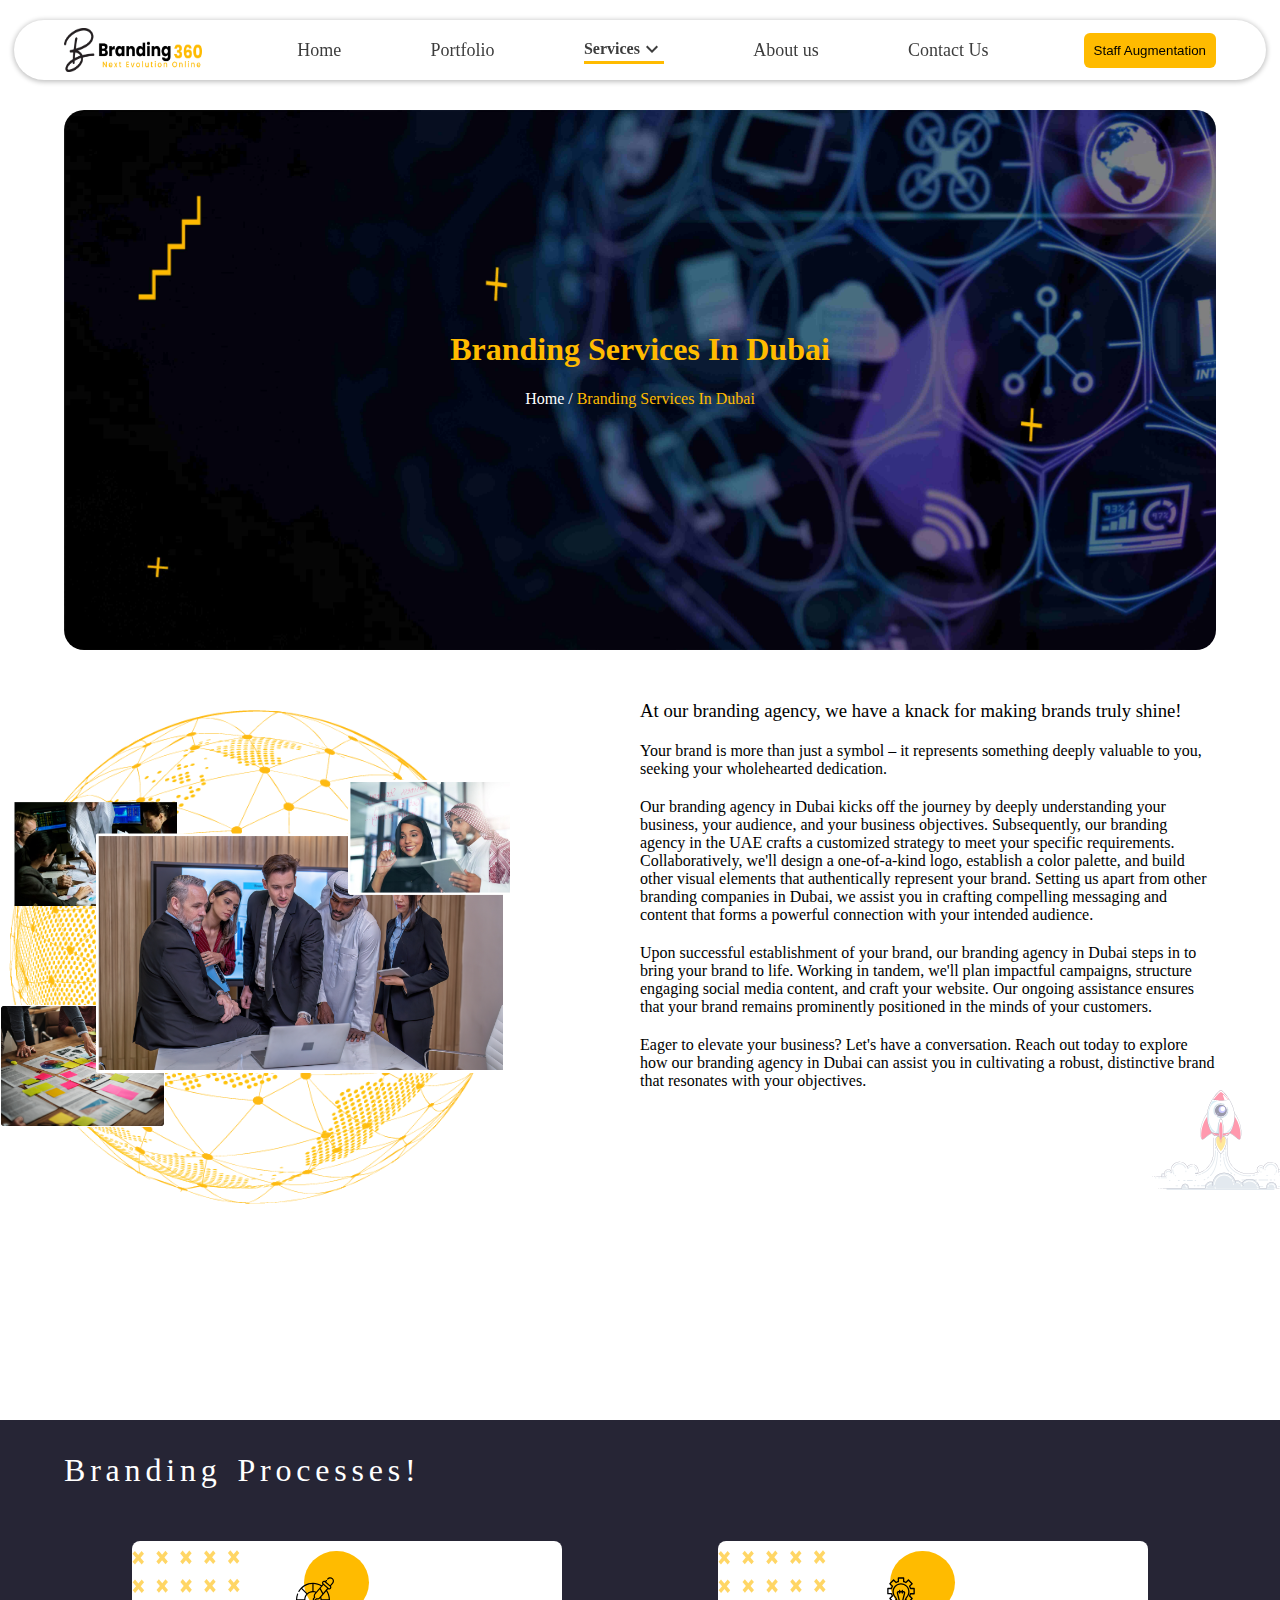
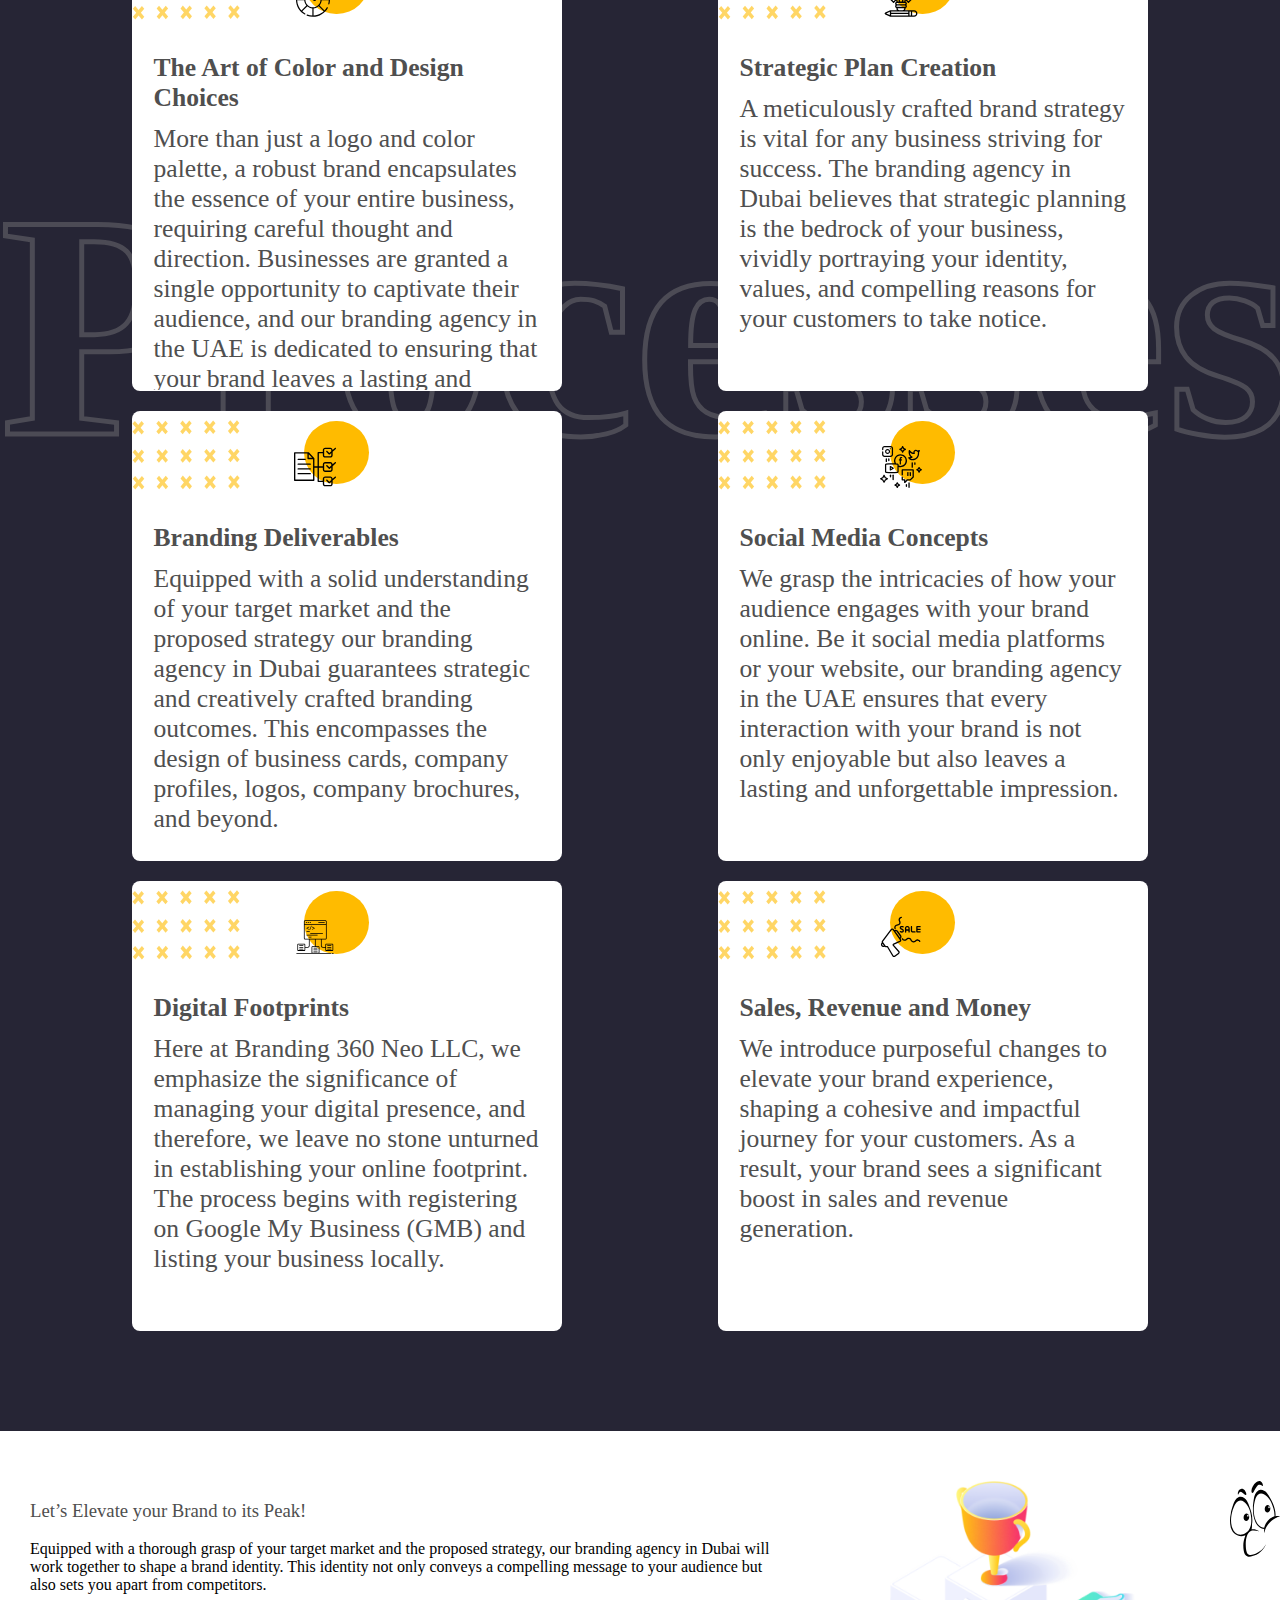
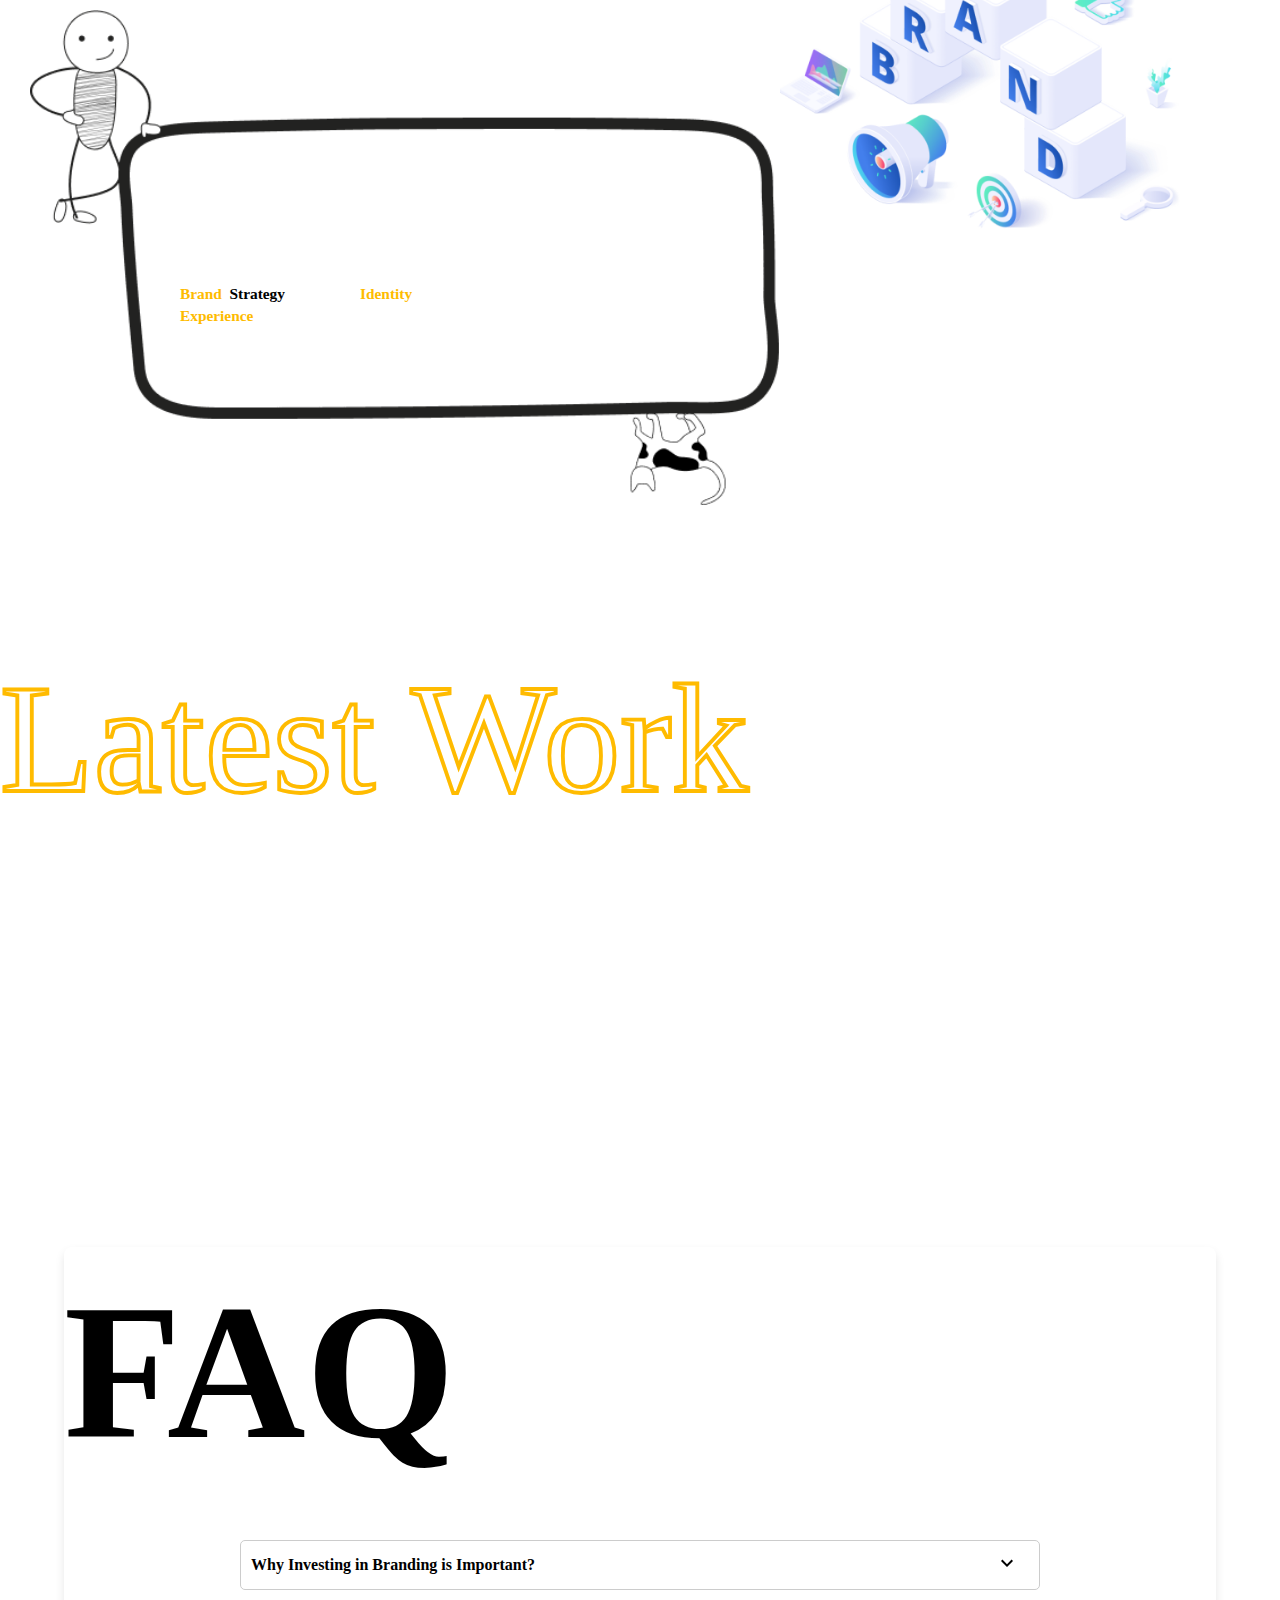
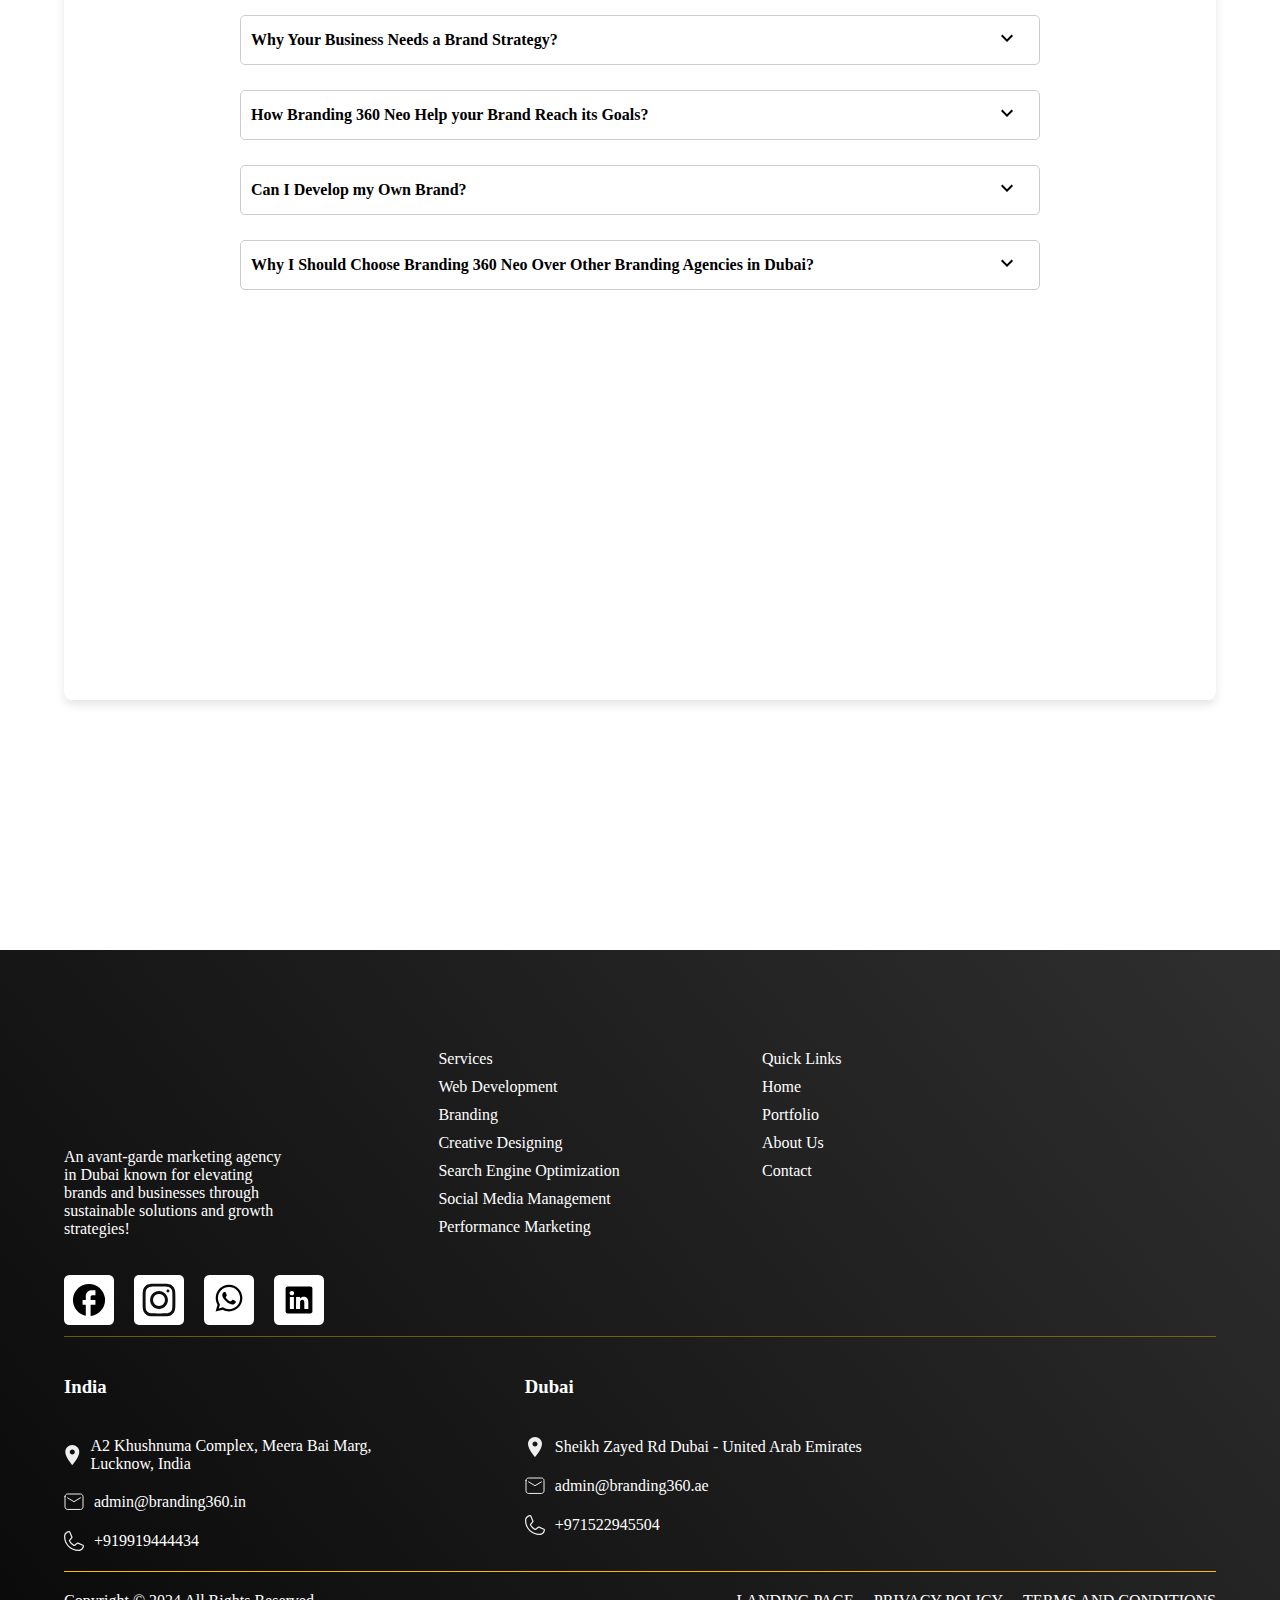
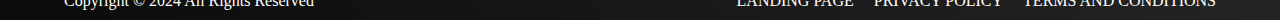
<file: services/branding.html>
<!DOCTYPE html><html lang="en"><head><meta charSet="utf-8"/><meta name="viewport" content="width=device-width, initial-scale=1"/><link rel="stylesheet" href="/_next/static/css/2b6d7cf0ab813eb1.css" crossorigin="" data-precedence="next"/><link rel="stylesheet" href="/_next/static/css/715e20c6d6f85f81.css" crossorigin="" data-precedence="next"/><link rel="stylesheet" href="/_next/static/css/aea623bae164de81.css" crossorigin="" data-precedence="next"/><link rel="stylesheet" href="/_next/static/css/1640088aacdf141d.css" crossorigin="" data-precedence="next"/><link rel="preload" as="script" fetchPriority="low" href="/_next/static/chunks/webpack-9fcab5c8bacee0a8.js" crossorigin=""/><script src="/_next/static/chunks/fd9d1056-278f759219ca9de7.js" async="" crossorigin=""></script><script src="/_next/static/chunks/69-d60012e089d7c3a3.js" async="" crossorigin=""></script><script src="/_next/static/chunks/main-app-a7cae5f76eff4ed8.js" async="" crossorigin=""></script><script src="/_next/static/chunks/250-4cd176a9f43e2c37.js" async=""></script><script src="/_next/static/chunks/749-b12e9cb59b7c50a2.js" async=""></script><script src="/_next/static/chunks/723-b27f36b41d19d491.js" async=""></script><script src="/_next/static/chunks/194-52a0e0ec5afa8e53.js" async=""></script><script src="/_next/static/chunks/4-7318558d87be96c8.js" async=""></script><script src="/_next/static/chunks/24-58c7b9e012bdc184.js" async=""></script><script src="/_next/static/chunks/app/services/branding/page-72fad53f56bfa05e.js" async=""></script><script src="/_next/static/chunks/454-e127df44f8ed4896.js" async=""></script><script src="/_next/static/chunks/476-70553eb4870a1d0f.js" async=""></script><script src="/_next/static/chunks/210-a370d26f8f28c5a0.js" async=""></script><script src="/_next/static/chunks/app/layout-4ec8aa9870d2e60f.js" async=""></script><title>Best Branding Agency In Dubai | Branding 360</title><meta name="description" content="Are you trying to find the best branding agency In Dubai, so Branding 360 is a top marketing agency in Dubai boost performance with our smart marketing."/><link rel="icon" href="/favicon.ico" type="image/x-icon" sizes="1362x1361"/><script src="/_next/static/chunks/polyfills-c67a75d1b6f99dc8.js" crossorigin="" noModule=""></script></head><body class="body"><div style="width:100%;display:flex;align-items:center;justify-content:center;position:sticky;top:20px;z-index:11111"><nav class="main-nav"><div class="mobile-nav"><div class="mobile-nav-logo"><a href="/"><img href="40" alt="Nav Rec" loading="lazy" width="164" height="44" decoding="async" data-nimg="1" style="color:transparent" src="/_next/static/media/MainLogo.6bff816f.webp"/></a></div><style data-emotion="css vubbuv">.css-vubbuv{-webkit-user-select:none;-moz-user-select:none;-ms-user-select:none;user-select:none;width:1em;height:1em;display:inline-block;fill:currentColor;-webkit-flex-shrink:0;-ms-flex-negative:0;flex-shrink:0;-webkit-transition:fill 200ms cubic-bezier(0.4, 0, 0.2, 1) 0ms;transition:fill 200ms cubic-bezier(0.4, 0, 0.2, 1) 0ms;font-size:1.5rem;}</style><svg class="MuiSvgIcon-root MuiSvgIcon-fontSizeMedium css-vubbuv" focusable="false" aria-hidden="true" viewBox="0 0 24 24" data-testid="MenuIcon"><path d="M3 18h18v-2H3zm0-5h18v-2H3zm0-7v2h18V6z"></path></svg><div class="mobile-nav-drawer-container"><style data-emotion="css a3xyjy">.css-a3xyjy{z-index:1200;}</style></div></div></nav></div><div class="services-main-section app-sections"><div class="banner-main" style="background-image:url(&quot;/Assets/Services-Branding/ServicesBannerBgImg.webp&quot;);background-size:cover;background-repeat:no-repeat"><h1>Branding Services In Dubai</h1><div class="breadcrumbs-section"><h4><a href="/">Home</a></h4> / <h4 class="app-yellow-text">Branding Services In Dubai</h4></div></div><div class="services-info-container"><div class="services-info-left"><div class="services-globe-container"><img loading="lazy" width="605" height="607" decoding="async" data-nimg="1" class="services-globe-container-background" style="color:transparent" src="/_next/static/media/GlobeBGImg.d45442d1.webp"/><img loading="lazy" width="605" height="607" decoding="async" data-nimg="1" class="services-globe-container-top" style="color:transparent" src="/_next/static/media/GlobeTopImg.ea5582e0.webp"/><img loading="lazy" width="919" height="623" decoding="async" data-nimg="1" class="services-globe-container-top-main" style="color:transparent" src="/_next/static/media/BrandingInfoMainImg.db2bce4c.png"/></div></div><div class="services-info-right"><div class="services-info-text-section"><h3>At our branding agency, we have a knack for making brands truly shine!</h3><p>Your brand is more than just a symbol – it represents something deeply valuable to you, seeking your wholehearted dedication.</p><p>Our branding agency in Dubai kicks off the journey by deeply understanding your business, your audience, and your business objectives. Subsequently, our branding agency in the UAE crafts a customized strategy to meet your specific requirements. Collaboratively, we&#x27;ll design a one-of-a-kind logo, establish a color palette, and build other visual elements that authentically represent your brand. Setting us apart from other branding companies in Dubai, we assist you in crafting compelling messaging and content that forms a powerful connection with your intended audience.</p><p>Upon successful establishment of your brand, our branding agency in Dubai steps in to bring your brand to life. Working in tandem, we&#x27;ll plan impactful campaigns, structure engaging social media content, and craft your website. Our ongoing assistance ensures that your brand remains prominently positioned in the minds of your customers.</p><p>Eager to elevate your business? Let&#x27;s have a conversation. Reach out today to explore how our branding agency in Dubai can assist you in cultivating a robust, distinctive brand that resonates with your objectives.</p></div><img alt="Info Container" loading="lazy" width="303" height="236" decoding="async" data-nimg="1" style="color:transparent" src="/_next/static/media/BrandingInfoRightImg.aa5caa7b.svg"/></div></div><div class="services-cards-container"><div class="services-cards-background-heading"><h2>Processes</h2></div><div class="services-cards-top-content"><h3>Branding Processes!</h3><div class="services-cards-container-cards-section"><div class="services-card"><div class="services-card-top"><img alt="Stars" loading="lazy" width="136" height="88" decoding="async" data-nimg="1" style="color:transparent" src="/_next/static/media/ServicesCardStarsImg.d8a29403.svg"/><div><svg xmlns="http://www.w3.org/2000/svg" width="72" height="72" viewBox="0 0 72 72" fill="none"><path d="M50.9017 60.6079L50.8914 60.5977C50.8399 60.6596 50.7781 60.7111 50.7266 60.7626C50.7883 60.711 50.8399 60.6595 50.9017 60.6079Z" fill="black"></path><path d="M66.342 3.7C63.6213 1.35037 59.4889 1.64917 57.1186 4.38019L56.9331 4.60699C56.5621 5.03984 56.6239 5.68911 57.0567 6.06001C57.4896 6.42075 58.1387 6.36919 58.5098 5.93634L58.6849 5.71992C60.3029 3.85459 63.1265 3.64854 64.9919 5.25626C66.8572 6.87425 67.0633 9.69792 65.4454 11.5735L61.8797 15.809L55.1193 9.9658L56.4693 8.35819C56.8403 7.91497 56.7785 7.2657 56.3456 6.90506C55.9128 6.53405 55.2635 6.58561 54.8925 7.02873L53.4807 8.70855C52.852 8.33754 52.1307 8.16241 51.3886 8.22425C50.4199 8.29635 49.5336 8.73947 48.8947 9.4815C48.2558 10.2132 47.9466 11.1613 48.0085 12.13C48.0703 12.9132 48.3795 13.6346 48.8844 14.2221L47.5241 15.7989C43.1443 13.1503 38.0225 11.6148 32.5399 11.6148C21.7604 11.6148 12.3411 17.4992 7.31204 26.2177C7.18837 26.6505 7.37387 27.1143 7.7758 27.3514C8.26011 27.6399 8.91965 27.4853 9.21856 27.0113C10.2079 25.3418 11.3724 23.7959 12.6812 22.3841L21.1935 30.8964L21.2038 30.9067C19.1118 33.2976 17.7823 36.3584 17.5454 39.7179H5.45709C5.6013 37.1312 6.11663 34.359 7.12653 31.4219C7.1368 31.3601 7.12653 31.2982 7.15745 31.2364C7.35323 30.7005 7.08534 30.1028 6.55974 29.907C6.10625 29.7422 5.6013 29.907 5.36423 30.2883C4.09671 33.5346 3.40625 37.0694 3.40625 40.7587C3.40625 51.6104 9.38342 61.1018 18.2153 66.1C18.6688 66.2751 19.1943 66.0897 19.4519 65.6465C19.7199 65.1724 19.6065 64.5541 19.1531 64.2656C17.7412 63.5442 15.9481 62.3179 14.124 60.5967L22.6467 52.0742L22.6673 52.0535C25.0581 54.1455 28.1189 55.475 31.4785 55.712V67.8002C28.4384 67.6766 25.5425 67.0582 22.8322 66.007C22.3581 65.9658 21.8635 66.2543 21.6883 66.7078C21.5131 67.1819 21.7089 67.6868 22.1212 67.9444L22.1314 67.9547C25.357 69.2018 28.8712 69.8819 32.5399 69.8819C43.505 69.8819 53.0787 63.7913 58.0357 54.8152C58.2419 54.3412 58.0564 53.7847 57.6029 53.5271C57.1082 53.2489 56.4693 53.4241 56.191 53.929C56.2426 53.8363 56.2941 53.7435 56.3354 53.6507C51.904 61.8024 43.3813 67.4292 33.5396 67.79V55.7119C36.8993 55.4749 39.9599 54.1454 42.3508 52.0534L50.8941 60.5966C51.399 60.1432 51.8937 59.6486 52.3575 59.1436L43.8245 50.6107L43.8142 50.6004C45.9063 48.1992 47.2357 45.1384 47.4727 41.7789H59.5816C59.4992 43.7679 59.2312 45.7156 58.7468 47.5706C58.6026 48.1271 58.9323 48.6835 59.4889 48.8278C60.0041 48.9617 60.5401 48.6732 60.7152 48.1683C61.3438 45.8084 61.6736 43.3248 61.6736 40.7586C61.6736 34.7505 59.8083 29.1958 56.6755 24.5481L58.4479 22.5077C59.025 22.8683 59.6846 23.0642 60.3751 23.0642C60.4678 23.0642 60.5502 23.0642 60.6431 23.0539C61.6221 22.9818 62.5084 22.5387 63.1473 21.7967C63.7347 21.1165 64.0233 20.2714 64.0233 19.4264C64.0233 18.6741 63.7966 17.9218 63.3328 17.2828L67.0119 12.9132C69.3615 10.1924 69.0626 6.05991 66.342 3.7ZM33.5396 13.7169C38.1256 13.8819 42.4229 15.2009 46.1535 17.3755L38.0018 26.8049C36.6003 26.2484 35.1059 25.9083 33.5396 25.8053V13.7169ZM36.3015 36.0387C36.0335 35.5337 35.8686 34.9567 35.8274 34.3795C35.7449 33.2458 36.1161 32.1432 36.858 31.2776L44.2162 22.7653L48.5651 30.7829L43.3093 36.8632C42.1551 38.1926 40.331 38.677 38.6719 38.0895C38.2699 37.9556 37.8268 38.0689 37.5485 38.3883L35.7348 40.4907C35.5802 40.6762 35.3535 40.7895 35.1061 40.7999C34.8691 40.8206 34.632 40.7483 34.4465 40.5835C34.2713 40.4289 34.1579 40.2022 34.1373 39.9651C34.1271 39.7178 34.1992 39.4807 34.3538 39.3056L36.1675 37.2033C36.4561 36.8734 36.5076 36.42 36.3015 36.0387ZM14.1446 20.9308C18.7306 16.6643 24.8005 13.9745 31.4785 13.7066V25.795C28.1189 26.0217 25.0581 27.3614 22.657 29.4432L14.1446 20.9308ZM12.6607 59.1436C8.99197 55.1863 5.6014 49.3225 5.45719 41.7789H17.5456C17.7825 45.1384 19.112 48.1992 21.204 50.6004L12.6607 59.1436ZM32.5091 53.7023C25.3674 53.7023 19.555 47.89 19.555 40.7482C19.555 33.6065 25.3673 27.7942 32.5091 27.7942C33.9313 27.7942 35.2916 28.0415 36.5695 28.464L35.3018 29.9274C34.1992 31.2053 33.6529 32.8335 33.7663 34.5236C33.8179 35.1524 33.9518 35.7706 34.1785 36.3478L32.7976 37.9554C32.2824 38.5531 32.0247 39.3158 32.0865 40.1092C32.1381 40.9027 32.5091 41.6241 33.1068 42.1394C33.6427 42.6135 34.3228 42.8712 35.0442 42.8712C35.1163 42.8712 35.1885 42.8609 35.2606 42.8609C36.0542 42.7991 36.7755 42.4383 37.2908 41.8406L38.6821 40.2432C40.9494 40.7584 43.3093 40.0062 44.8654 38.213L45.1024 37.9347C45.3188 38.8416 45.4632 39.7794 45.4632 40.7481C45.463 47.89 39.6507 53.7023 32.5091 53.7023ZM59.5713 39.7177H47.4623C47.3696 38.4501 47.1222 37.2237 46.7203 36.0695L50.5952 31.5867L55.2842 26.1659C57.8297 30.113 59.3755 34.7402 59.5713 39.7177ZM50.0077 29.1134L45.6588 21.106L50.3993 15.6131L56.8505 21.1988L50.0077 29.1134ZM61.5808 20.4567C61.3026 20.7762 60.9212 20.972 60.4988 21.0029C60.0659 21.0338 59.664 20.8896 59.3445 20.6112L50.6158 13.0676C50.2964 12.7894 50.1006 12.4081 50.0696 11.9855C50.0386 11.563 50.1726 11.1507 50.4508 10.8313C50.7291 10.5015 51.1208 10.3161 51.5432 10.2851C51.5845 10.2749 51.6153 10.2749 51.6565 10.2749C52.0379 10.2749 52.4088 10.4088 52.6973 10.6665L61.4262 18.2101C62.0858 18.7769 62.1579 19.7868 61.5808 20.4567Z" fill="black"></path></svg></div></div><div class="services-card-text"><h4>The Art of Color and Design Choices</h4><p>More than just a logo and color palette, a robust brand encapsulates the essence of your entire business, requiring careful thought and direction. Businesses are granted a single opportunity to captivate their audience, and our branding agency in the UAE is dedicated to ensuring that your brand leaves a lasting and impactful first impression.</p></div></div><div class="services-card"><div class="services-card-top"><img alt="Stars" loading="lazy" width="136" height="88" decoding="async" data-nimg="1" style="color:transparent" src="/_next/static/media/ServicesCardStarsImg.d8a29403.svg"/><div><svg xmlns="http://www.w3.org/2000/svg" width="96" height="96" viewBox="0 0 96 96" fill="none"><path d="M78.0231 78H57.3253C58.0663 76.9086 58.5 75.5925 58.5 74.1769V73.242C60.2458 72.6229 61.5 70.9556 61.5 69C61.5 67.8484 61.0646 66.7967 60.3504 66C61.0646 65.2033 61.5 64.1516 61.5 63C61.5 61.0618 60.2683 59.406 58.5465 58.7739C58.6121 57.8638 58.7516 56.9608 58.9659 56.0732L63.9101 61.0157C64.203 61.3086 64.5866 61.4548 64.9706 61.4548C65.3546 61.4548 65.7384 61.3084 66.0313 61.0155L74.5157 52.5311C75.1014 51.9454 75.1016 50.9959 74.5159 50.4101L69.4271 45.3199C69.9677 44.2513 70.428 43.1409 70.803 42H78C78.8284 42 79.5 41.3284 79.5 40.5V28.5C79.5 27.6716 78.8284 27 78 27H70.803C70.428 25.8592 69.9677 24.7489 69.4271 23.6801L74.5159 18.5899C75.1016 18.0041 75.1014 17.0544 74.5157 16.4689L66.0313 7.9845C65.4456 7.39875 64.4959 7.39875 63.9103 7.98431L58.8201 13.0731C57.7515 12.5325 56.6411 12.0722 55.5002 11.6972V4.5C55.5002 3.67162 54.8286 3 54.0002 3H42.0002C41.1718 3 40.5002 3.67162 40.5002 4.5V11.697C39.3594 12.072 38.2491 12.5323 37.1803 13.0729L32.0901 7.98413C31.5043 7.39856 30.5548 7.39856 29.9691 7.98431L21.4847 16.4687C20.8989 17.0544 20.8987 18.0039 21.4845 18.5897L26.5732 23.6799C26.0327 24.7485 25.5724 25.8589 25.1974 26.9998H18C17.1716 26.9998 16.5 27.6714 16.5 28.4998V40.4998C16.5 41.3282 17.1716 41.9998 18 41.9998H25.197C25.572 43.1406 26.0323 44.2509 26.5729 45.3197L21.4841 50.4099C20.8984 50.9957 20.8986 51.9454 21.4843 52.5309L29.9687 61.0153C30.5544 61.6011 31.5041 61.6012 32.0897 61.0155L37.0447 56.0625C37.2547 56.9496 37.3912 57.8559 37.455 58.7732C35.7324 59.4049 34.5 61.0612 34.5 63C34.5 64.1516 34.9354 65.2033 35.6496 66C34.9354 66.7967 34.5 67.8484 34.5 69C34.5 70.9554 35.7542 72.6229 37.5 73.242V74.1769C37.5 75.5925 37.9337 76.9088 38.6747 78H24.0231C23.8132 78 23.6057 78.0441 23.4139 78.1292L11.9906 83.2063C11.0711 83.6149 10.5 84.4939 10.5 85.5C10.5 86.5061 11.0711 87.3851 11.9906 87.7937L23.4139 92.8706C23.6057 92.9559 23.8132 92.9998 24.0231 92.9998H78.0231C82.1586 92.9998 85.5231 89.6353 85.5231 85.4998C85.5231 81.3643 82.1586 78 78.0231 78ZM22.5231 89.1919L14.2164 85.5L22.5231 81.8081V89.1919ZM45 40.5C45.8284 40.5 46.5 39.8284 46.5 39V37.5H49.5V39C49.5 39.8284 50.1716 40.5 51 40.5C51.8284 40.5 52.5 39.8284 52.5 39V37.5H54.1425C54.4528 37.5 54.6367 37.6761 54.7187 37.7812C54.8008 37.8862 54.927 38.1073 54.8516 38.4084L49.8289 58.5H46.1711L41.1482 38.4082C41.073 38.1073 41.1992 37.8861 41.2811 37.7811C41.3631 37.6761 41.5468 37.4998 41.8573 37.4998H43.5V38.9998C43.5 39.8284 44.1716 40.5 45 40.5ZM51 61.5H57C57.8271 61.5 58.5 62.1729 58.5 63C58.5 63.8271 57.8271 64.5 57 64.5H39C38.1729 64.5 37.5 63.8271 37.5 63C37.5 62.1729 38.1729 61.5 39 61.5H45H51ZM35.847 53.0179L31.0296 57.8338L24.6662 51.4704L29.4821 46.653C29.9595 46.1756 30.0591 45.4382 29.7253 44.8511C28.8776 43.3603 28.215 41.7619 27.7558 40.1004C27.5762 39.4504 26.9846 39 26.31 39H19.5V30H26.31C26.9846 30 27.576 29.5498 27.7558 28.8996C28.215 27.2379 28.8776 25.6397 29.7253 24.1489C30.0591 23.562 29.9595 22.8246 29.4821 22.347L24.6662 17.5296L31.0296 11.1662L35.847 15.9821C36.3244 16.4593 37.0618 16.5589 37.6489 16.2253C39.1397 15.3776 40.7381 14.715 42.3996 14.2558C43.0496 14.0762 43.5 13.4846 43.5 12.81V6H52.5V12.81C52.5 13.4846 52.9502 14.076 53.6004 14.2558C55.2621 14.715 56.8603 15.3776 58.3511 16.2253C58.9378 16.5589 59.6754 16.4595 60.153 15.9821L64.9704 11.1662L71.3338 17.5296L66.5179 22.347C66.0405 22.8244 65.9409 23.5618 66.2747 24.1489C67.1224 25.6397 67.785 27.2381 68.2442 28.8996C68.4238 29.5496 69.0154 30 69.69 30H76.5V39H69.69C69.0154 39 68.424 39.4502 68.2442 40.1004C67.785 41.7621 67.1224 43.3603 66.2747 44.8511C65.9409 45.438 66.0405 46.1754 66.5179 46.653L71.3338 51.4704L64.9704 57.8338L60.153 53.0179C60.1234 52.9882 60.0898 52.9644 60.0581 52.9376C60.7462 51.4421 61.65 50.0274 62.7589 48.7446C65.8162 45.2072 67.5 40.6811 67.5 36C67.5 30.7401 65.4373 25.8088 61.6916 22.1152C57.9467 18.4221 52.9856 16.4252 47.7227 16.5021C37.1027 16.6498 28.4796 25.4139 28.5 36.0384C28.5092 40.7518 30.2227 45.2985 33.3251 48.8411C34.4064 50.0758 35.2888 51.4524 35.9621 52.9204C35.9233 52.9521 35.8832 52.9819 35.847 53.0179ZM35.5821 46.8647C32.9574 43.8677 31.5079 40.0209 31.5 36.0326C31.4826 27.0426 38.7787 19.6268 47.7645 19.5017C52.2199 19.4406 56.4167 21.1266 59.5852 24.2512C62.7546 27.3767 64.5 31.5493 64.5 36C64.5 39.9609 63.0756 43.7902 60.489 46.7829C57.5979 50.1279 55.8741 54.2419 55.5542 58.5H52.9211L57.7622 39.1359C58.0429 38.0136 57.7954 36.8467 57.0832 35.9349C56.3713 35.0231 55.2994 34.5 54.1425 34.5H52.5V33C52.5 32.1716 51.8284 31.5 51 31.5C50.1716 31.5 49.5 32.1716 49.5 33V34.5H46.5V33C46.5 32.1716 45.8284 31.5 45 31.5C44.1716 31.5 43.5 32.1716 43.5 33V34.5H41.8575C40.7006 34.5 39.6287 35.0231 38.9167 35.9349C38.2048 36.8467 37.9573 38.0136 38.2378 39.1359L43.0789 58.5H40.4475C40.1347 54.2081 38.4349 50.1221 35.5821 46.8647ZM37.5 69C37.5 68.1729 38.1729 67.5 39 67.5H57C57.8271 67.5 58.5 68.1729 58.5 69C58.5 69.8271 57.8271 70.5 57 70.5H39C38.1729 70.5 37.5 69.8271 37.5 69ZM55.5 73.5V74.1769C55.5 76.2849 53.7849 78 51.6769 78H44.3231C42.2151 78 40.5 76.2849 40.5 74.1769V73.5H55.5ZM64.5231 90H25.5231V87H64.5231V90ZM64.5231 84H25.5231V81H64.5231V84ZM70.5231 90H67.5231V81H70.5231V90ZM78.0231 90H73.5231V81H78.0231C80.5042 81 82.5231 83.0188 82.5231 85.5C82.5231 87.9812 80.5042 90 78.0231 90Z" fill="black"></path></svg></div></div><div class="services-card-text"><h4>Strategic Plan Creation</h4><p>A meticulously crafted brand strategy is vital for any business striving for success. The branding agency in Dubai believes that strategic planning is the bedrock of your business, vividly portraying your identity, values, and compelling reasons for your customers to take notice.</p></div></div><div class="services-card"><div class="services-card-top"><img alt="Stars" loading="lazy" width="136" height="88" decoding="async" data-nimg="1" style="color:transparent" src="/_next/static/media/ServicesCardStarsImg.d8a29403.svg"/><div><svg xmlns="http://www.w3.org/2000/svg" width="74" height="68" viewBox="0 0 74 68" fill="none"><path d="M6.10769 20.531C6.10769 19.8687 6.6421 19.3316 7.30124 19.3316H19.7234C20.3825 19.3316 20.917 19.8687 20.917 20.531C20.917 21.1933 20.3825 21.7304 19.7234 21.7304H7.30124C6.64225 21.7304 6.10769 21.1935 6.10769 20.531ZM28.6544 27.7467H7.30124C6.6421 27.7467 6.10769 28.2837 6.10769 28.946C6.10769 29.6084 6.6421 30.1454 7.30124 30.1454H28.6543C29.3134 30.1454 29.8478 29.6084 29.8478 28.946C29.8478 28.2837 29.3134 27.7467 28.6544 27.7467ZM28.6544 36.1617H7.30124C6.6421 36.1617 6.10769 36.6987 6.10769 37.3611C6.10769 38.0234 6.6421 38.5604 7.30124 38.5604H28.6543C29.3134 38.5604 29.8478 38.0234 29.8478 37.3611C29.8478 36.6987 29.3134 36.1617 28.6544 36.1617ZM28.6544 44.5767H7.30124C6.6421 44.5767 6.10769 45.1138 6.10769 45.7761C6.10769 46.4384 6.6421 46.9755 7.30124 46.9755H28.6543C29.3134 46.9755 29.8478 46.4384 29.8478 45.7761C29.8478 45.1138 29.3134 44.5767 28.6544 44.5767ZM50.7854 38.5122V35.1934L43.8789 35.1586V58.1116H50.7854V54.7988C50.7854 52.4955 52.6501 50.6217 54.9422 50.6217H63.9226C66.1499 50.6217 67.9732 52.3912 68.0747 54.6048L72.0043 51.0212C72.4923 50.5763 73.2471 50.6128 73.6902 51.1034C74.1333 51.5938 74.0967 52.3524 73.6084 52.7975L68.0795 57.8394V63.8229C68.0795 66.1261 66.2147 68 63.9226 68H54.9422C52.6501 68 50.7854 66.1261 50.7854 63.8229V60.5101H42.6854C42.0262 60.5101 41.4918 59.9731 41.4918 59.3108V35.1464L35.9557 35.1186V57.2635C35.9557 57.9258 35.4213 58.4628 34.7621 58.4628H1.19355C0.534412 58.4628 0 57.9258 0 57.2635V9.0438C0 8.38145 0.534412 7.84444 1.19355 7.84444H25.2479C25.5733 7.84444 25.8847 7.97802 26.1096 8.21399L35.6239 18.193C35.8368 18.4162 35.9557 18.7135 35.9557 19.0228V32.7198L41.4918 32.7477V8.68924C41.4918 8.02689 42.0262 7.48987 42.6854 7.48987H50.7854V4.17708C50.7854 1.87386 52.6501 0 54.9422 0H63.9226C66.1499 0 67.9734 1.76966 68.0747 3.98309L72.0043 0.399538C72.4923 -0.0454257 73.2471 -0.00884541 73.6902 0.481694C74.1333 0.972084 74.0967 1.73068 73.6084 2.1758L68.0795 7.21777V13.2012C68.0795 15.5045 66.2147 17.3783 63.9226 17.3783H54.9422C52.6501 17.3783 50.7854 15.5045 50.7854 13.2012V9.8886H43.8789V32.7597L50.7854 32.7945V29.4878C50.7854 27.1846 52.6501 25.3108 54.9422 25.3108H63.9226C66.1499 25.3108 67.9732 27.0803 68.0747 29.2938L72.0043 25.7103C72.4923 25.2653 73.2471 25.3019 73.6902 25.7925C74.1333 26.2828 74.0967 27.0414 73.6084 27.4866L68.0795 32.5285V38.512C68.0795 40.8152 66.2147 42.6891 63.9226 42.6891H54.9422C52.6501 42.6892 50.7854 40.8154 50.7854 38.5122ZM53.1725 38.5122C53.1725 39.4928 53.9663 40.2905 54.9422 40.2905H63.9226C64.8985 40.2905 65.6924 39.4928 65.6924 38.5122V34.7055L63.0181 37.1443C62.7901 37.3522 62.5029 37.4555 62.2161 37.4555C61.91 37.4555 61.6045 37.3378 61.372 37.1043L57.0118 32.7228C56.5457 32.2545 56.5457 31.4951 57.0118 31.0268C57.4784 30.5583 58.2339 30.5584 58.6998 31.0268L62.2558 34.6003L65.6922 31.4665V29.4881C65.6922 28.5075 64.8984 27.7098 63.9225 27.7098H54.9421C53.9662 27.7098 53.1723 28.5075 53.1723 29.4881L53.1725 38.5122ZM53.1725 13.2014C53.1725 14.182 53.9663 14.9797 54.9422 14.9797H63.9226C64.8985 14.9797 65.6924 14.182 65.6924 13.2014V9.39461L63.0181 11.8334C62.7901 12.0413 62.5029 12.1446 62.2161 12.1446C61.91 12.1446 61.6045 12.0269 61.372 11.7933L57.0118 7.41192C56.5457 6.94356 56.5457 6.18422 57.0118 5.71587C57.4784 5.24736 58.2339 5.24751 58.6998 5.71587L62.2558 9.28937L65.6922 6.15558V4.17708C65.6922 3.19645 64.8984 2.39873 63.9225 2.39873H54.9421C53.9662 2.39873 53.1723 3.19645 53.1723 4.17708L53.1725 13.2014ZM26.025 11.5927V17.8234H31.9656L26.025 11.5927ZM33.5686 56.0639V20.2222H24.8315C24.1724 20.2222 23.6379 19.6852 23.6379 19.0228V10.2432H2.3871V56.0639H33.5686ZM53.1725 63.8229C53.1725 64.8036 53.9663 65.6013 54.9422 65.6013H63.9226C64.8985 65.6013 65.6924 64.8036 65.6924 63.8229V60.0163L63.0184 62.4549C62.7904 62.6628 62.5032 62.7661 62.2164 62.7661C61.9103 62.7661 61.6048 62.6484 61.3723 62.4149L57.0121 58.0334C56.546 57.5651 56.546 56.8057 57.0121 56.3374C57.4787 55.8689 58.2342 55.869 58.7001 56.3374L62.2561 59.9109L65.6925 56.7771V54.7988C65.6925 53.8181 64.8987 53.0204 63.9228 53.0204H54.9424C53.9665 53.0204 53.1726 53.8181 53.1726 54.7988V63.8229H53.1725Z" fill="black"></path></svg></div></div><div class="services-card-text"><h4>Branding Deliverables</h4><p>Equipped with a solid understanding of your target market and the proposed strategy our branding agency in Dubai guarantees strategic and creatively crafted branding outcomes. This encompasses the design of business cards, company profiles, logos, company brochures, and beyond.</p></div></div><div class="services-card"><div class="services-card-top"><img alt="Stars" loading="lazy" width="136" height="88" decoding="async" data-nimg="1" style="color:transparent" src="/_next/static/media/ServicesCardStarsImg.d8a29403.svg"/><div><svg xmlns="http://www.w3.org/2000/svg" width="72" height="72" viewBox="0 0 72 72" fill="none"><g clip-path="url(#clip0_1023_24236)"><path d="M7.72935 18.7403H18.2423C20.5185 18.7403 22.3701 16.8886 22.3701 14.6125V4.12779C22.3701 1.85167 20.5185 0 18.2423 0H7.72935C5.45323 0 3.60156 1.85167 3.60156 4.12779V6.06496C3.64474 7.45955 5.66841 7.45857 5.71116 6.06496V4.12779C5.71116 3.0149 6.61646 2.1096 7.72921 2.1096H18.2422C19.3551 2.1096 20.2604 3.0149 20.2604 4.12779V14.6125C20.2604 15.7254 19.3551 16.6307 18.2422 16.6307H7.72935C6.6166 16.6307 5.7113 15.7254 5.7113 14.6125V10.214C5.66813 8.8194 3.64446 8.82038 3.6017 10.214V14.6125C3.60156 16.8885 5.45323 18.7403 7.72935 18.7403Z" fill="black"></path><path d="M12.9837 5.06836C10.6083 5.06836 8.67578 6.99836 8.67578 9.37068C8.89237 15.0704 17.0759 15.0689 17.2915 9.37068C17.2915 6.99836 15.359 5.06836 12.9837 5.06836ZM12.9837 11.6787C11.708 11.6787 10.6701 10.6433 10.6701 9.37068C10.7862 6.31302 15.1817 6.31373 15.2974 9.37068C15.2973 10.6433 14.2593 11.6787 12.9837 11.6787Z" fill="black"></path><path d="M16.8035 5.19727C17.1677 5.78149 18.0976 5.78177 18.4616 5.19727C18.9585 4.47944 18.2907 3.4816 17.4378 3.6671C16.7593 3.77947 16.406 4.6378 16.8035 5.19727Z" fill="black"></path><path d="M13.9648 22.2676V24.9428C14.011 26.4303 16.1695 26.4293 16.2151 24.9428V22.2676C16.1691 20.7801 14.0104 20.7811 13.9648 22.2676Z" fill="black"></path><path d="M9.75391 22.2676V26.4406C9.80004 27.9281 11.9586 27.9271 12.0041 26.4406V22.2676C11.958 20.7801 9.79947 20.7811 9.75391 22.2676Z" fill="black"></path><path d="M46.3154 25.2281C46.3154 19.0904 41.3144 14.097 35.1673 14.097C27.2601 13.9741 21.669 22.5426 24.9612 29.712C20.084 29.4406 15.1832 29.5915 10.3326 30.1649C9.31241 30.2855 8.54297 31.1493 8.54297 32.1742V44.1863C8.54297 45.2111 9.31227 46.0749 10.3326 46.1956C16.9167 46.9739 23.5937 46.9739 30.1778 46.1956C31.198 46.0751 31.9674 45.2111 31.9674 44.1863V35.8945C38.9427 38.087 46.4324 32.5548 46.3154 25.2281ZM29.858 44.1092C23.4861 44.8567 17.0247 44.8567 10.6527 44.1092V32.2515C17.0248 31.504 23.4861 31.504 29.858 32.2515V44.1092ZM35.1674 34.109C34.0597 34.109 32.9857 33.9104 31.9677 33.5179V32.1743C31.9677 31.1493 31.1984 30.2855 30.1781 30.165C29.3199 30.0636 28.46 29.9754 27.599 29.9005C23.9117 24.1247 28.3032 16.2589 35.1675 16.3475C46.9549 16.7938 46.9526 33.6638 35.1674 34.109Z" fill="black"></path><path d="M37.326 18.8275C36.2809 18.4705 33.6579 18.9986 33.7749 21.4122V22.8065H33.2462C32.6637 22.8065 32.1914 23.2787 32.1914 23.8613C32.1914 24.4438 32.6637 24.9161 33.2462 24.9161H33.7749V30.6588C33.7749 31.2414 34.2471 31.7136 34.8297 31.7136C35.4122 31.7136 35.8845 31.2414 35.8845 30.6588V24.9161H36.9207C37.5032 24.9161 37.9755 24.4438 37.9755 23.8613C37.9755 23.2787 37.5032 22.8065 36.9207 22.8065H35.8845V21.4122C35.7907 20.84 36.4075 20.7901 36.8608 20.8852C37.4265 21.0106 37.9882 20.6571 38.118 20.0916C38.2484 19.5238 37.8938 18.9578 37.326 18.8275Z" fill="black"></path><path d="M17.2095 34.37C16.9012 34.5482 16.7114 34.8773 16.7114 35.2334V41.1107C16.6883 41.8544 17.5738 42.3658 18.2064 41.9747L23.3049 39.036C23.9614 38.6842 23.9614 37.66 23.3049 37.3082L18.2064 34.3696C17.8978 34.1918 17.518 34.1919 17.2095 34.37ZM18.7055 36.9589L20.8102 38.1719L18.7055 39.3849V36.9589Z" fill="black"></path><path d="M18.0001 48.9434C17.3788 48.9434 16.875 49.4471 16.875 50.0685V52.7436C16.9211 54.2311 19.0797 54.2302 19.1252 52.7436V50.0685C19.1252 49.447 18.6216 48.9434 18.0001 48.9434Z" fill="black"></path><path d="M22.5079 48.9434C21.8866 48.9434 21.3828 49.4471 21.3828 50.0685V57.4805C21.4289 58.968 23.5875 58.9671 23.6331 57.4805V50.0685C23.6331 49.447 23.1293 48.9434 22.5079 48.9434Z" fill="black"></path><path d="M55.8312 24.496C59.0386 24.4994 62.0829 23.2072 64.1444 20.9633C66.3069 18.6117 67.3154 15.2883 67.0685 11.3386L68.3071 8.48558C68.7033 7.64962 67.8379 6.66893 66.9593 6.95753L64.4357 7.69518C63.6374 6.94867 62.574 6.51971 61.4644 6.51971C58.815 6.4951 56.7265 8.96109 57.1808 11.5657C53.9396 11.383 51.8921 8.46631 51.2898 7.47747C50.7947 6.60002 49.3631 6.87019 49.221 7.86691C49.2046 7.95902 48.8269 10.1517 49.2267 12.6923C49.6522 15.3952 50.7954 17.4892 52.5697 18.8526C51.8878 19.0837 50.967 19.2333 49.8152 19.0657C48.9976 18.9211 48.2837 19.8071 48.6 20.5751C48.6604 20.736 50.14 24.4962 55.8312 24.496ZM55.5953 19.6434C56.1531 19.1104 55.9521 18.0962 55.2333 17.8161C52.2661 16.5616 51.4751 13.4797 51.3275 11.1521C54.4179 14.1795 57.8238 13.8968 58.9531 13.6939C59.7223 13.5786 60.1398 12.6205 59.701 11.9787C58.3285 9.65922 61.5094 7.51123 63.1604 9.63489C63.6411 10.3832 64.6223 10.0028 65.2874 9.79058C65.1604 10.1395 64.742 10.8452 64.8051 11.229C65.0736 14.7135 64.2941 17.4761 62.4881 19.44C60.3276 22.0934 54.7969 23.1795 52.0845 21.2814C54.3107 20.9141 55.5284 19.7112 55.5953 19.6434Z" fill="black"></path><path d="M59.7892 27.6895C59.1678 27.6895 58.6641 28.1932 58.6641 28.8146V31.4897C58.7102 32.9772 60.8687 32.9763 60.9143 31.4897V28.8146C60.9143 28.1932 60.4105 27.6895 59.7892 27.6895Z" fill="black"></path><path d="M54.1562 28.8145V36.2265C54.2024 37.714 56.3609 37.713 56.4065 36.2265V28.8145C56.3604 27.3269 54.2018 27.328 54.1562 28.8145Z" fill="black"></path><path d="M56.9116 39.8828H38.1564C37.535 39.8828 37.0312 40.3866 37.0312 41.0079V49.2456C37.0312 49.867 37.535 50.3708 38.1564 50.3708C38.7777 50.3708 39.2815 49.867 39.2815 49.2456V42.1331H55.7865V52.5317L51.4623 56.8485H46.9441C46.6461 56.8485 46.3602 56.9668 46.1492 57.1773L43.5153 59.8067V57.9735C43.5153 57.3521 43.0115 56.8484 42.3902 56.8484H39.2815V53.5872C39.2362 52.1012 37.0772 52.0992 37.0312 53.5872V57.9735C37.0312 58.5948 37.535 59.0986 38.1564 59.0986H41.2651V62.5197C41.2337 63.4908 42.5168 64.0262 43.1851 63.316L47.4096 59.0986H51.9278C52.226 59.0986 52.5118 58.9803 52.7227 58.7698L57.7065 53.7945C57.9179 53.5835 58.0367 53.2969 58.0367 52.9982V41.0078C58.0367 40.3864 57.5329 39.8828 56.9116 39.8828Z" fill="black"></path><path d="M53.1057 50.5257V45.6094C53.0596 44.1219 50.901 44.1229 50.8555 45.6094V50.5257C50.9015 52.0133 53.06 52.0122 53.1057 50.5257Z" fill="black"></path><path d="M48.8596 50.5257V45.6094C48.8135 44.1219 46.6549 44.1229 46.6094 45.6094V50.5257C46.6555 52.0133 48.814 52.0122 48.8596 50.5257Z" fill="black"></path><path d="M45.2775 65.2598C44.6561 65.2598 44.1523 65.7635 44.1523 66.3849V69.06C44.1985 70.5476 46.357 70.5466 46.4026 69.06V66.3849C46.4026 65.7634 45.8988 65.2598 45.2775 65.2598Z" fill="black"></path><path d="M49.7853 62.3457C49.1639 62.3457 48.6602 62.8495 48.6602 63.4708V70.8828C48.7063 72.3704 50.8648 72.3694 50.9104 70.8828V63.4708C50.9104 62.8493 50.4066 62.3457 49.7853 62.3457Z" fill="black"></path><path d="M13.3291 55.3342L9.7952 53.4001L7.86238 49.8635C7.49714 49.1418 6.37638 49.1419 6.01128 49.8635L4.07846 53.4001L0.544597 55.3342C-0.176324 55.6995 -0.176324 56.8193 0.544597 57.1847L4.07846 59.1188L6.01128 62.6553C6.37652 63.3771 7.49728 63.3769 7.86238 62.6553L9.7952 59.1188L13.3291 57.1848C14.0501 56.8193 14.05 55.6997 13.3291 55.3342ZM8.51144 57.4168C8.33451 57.5135 8.18895 57.6592 8.09233 57.8361L6.93697 59.9502L5.78161 57.8361C5.68485 57.6591 5.53943 57.5135 5.3625 57.4168L3.24826 56.2596L5.3625 55.1024C5.53943 55.0056 5.68499 54.8599 5.78161 54.683L6.93697 52.5689L8.09233 54.683C8.18909 54.8601 8.33451 55.0056 8.51144 55.1024L10.6257 56.2596L8.51144 57.4168Z" fill="black"></path><path d="M34.0606 66.0793L31.7814 64.8318L30.5348 62.551C30.1695 61.8293 29.0488 61.8294 28.6837 62.551L27.437 64.8318L25.1578 66.0793C24.4369 66.4448 24.437 67.5644 25.1578 67.9298L27.4369 69.1772L28.6835 71.4581C29.0488 72.1798 30.1695 72.1797 30.5346 71.4581L31.7813 69.1772L34.0603 67.9298C34.7815 67.5643 34.7814 66.4447 34.0606 66.0793ZM30.4976 67.4748C30.3207 67.5716 30.1752 67.7173 30.0785 67.8942L29.6094 68.7527L29.1402 67.8942C29.0434 67.7172 28.898 67.5716 28.7211 67.4748L27.8616 67.0044L28.7212 66.534C28.8981 66.4372 29.0436 66.2915 29.1403 66.1146L29.6095 65.2562L30.0787 66.1146C30.1754 66.2916 30.3209 66.4372 30.4978 66.534L31.3574 67.0044L30.4976 67.4748Z" fill="black"></path><path d="M71.4552 39.9133L69.1759 38.6658L67.9293 36.385C67.5641 35.6633 66.4433 35.6634 66.0782 36.385L64.8316 38.6658L62.5524 39.9133C61.8314 40.2788 61.8316 41.3984 62.5524 41.7638L64.8314 43.0111L66.0781 45.292C66.4433 46.0138 67.5641 46.0137 67.9292 45.292L69.1758 43.0111L71.4549 41.7638C72.1761 41.3984 72.1759 40.2786 71.4552 39.9133ZM67.8922 41.309C67.7153 41.4057 67.5697 41.5514 67.4731 41.7284L67.0039 42.5868L66.5347 41.7284C66.438 41.5513 66.2925 41.4057 66.1156 41.309L65.2562 40.8385L66.1158 40.3681C66.2927 40.2713 66.4381 40.1256 66.5349 39.9487L67.004 39.0904L67.4732 39.9487C67.57 40.1258 67.7154 40.2713 67.8923 40.3681L68.7519 40.8385L67.8922 41.309Z" fill="black"></path><path d="M33.5368 6.72524L36.331 8.25456L37.8594 11.0509C38.2246 11.7727 39.3454 11.7725 39.7105 11.0509L41.2388 8.25456L44.033 6.72524C44.754 6.35986 44.754 5.24008 44.033 4.8747L41.2388 3.34538L39.7105 0.549031C39.3452 -0.172734 38.2245 -0.172453 37.8594 0.549031L36.331 3.34538L33.5368 4.8747C32.8159 5.24022 32.8159 6.35986 33.5368 6.72524ZM37.6148 5.04769C37.7917 4.95093 37.9373 4.80522 38.0339 4.6283L38.7848 3.25438L39.5356 4.6283C39.6324 4.80536 39.7778 4.95093 39.9548 5.04769L41.3294 5.80011L39.9548 6.55254C39.7778 6.6493 39.6324 6.795 39.5356 6.97192L38.7848 8.34584L38.0339 6.97192C37.9371 6.79486 37.7917 6.6493 37.6148 6.55254L36.2402 5.80011L37.6148 5.04769Z" fill="black"></path></g><defs><clipPath id="clip0_1023_24236"><rect width="72" height="72" fill="white"></rect></clipPath></defs></svg></div></div><div class="services-card-text"><h4>Social Media Concepts</h4><p>We grasp the intricacies of how your audience engages with your brand online. Be it social media platforms or your website, our branding agency in the UAE ensures that every interaction with your brand is not only enjoyable but also leaves a lasting and unforgettable impression.</p></div></div><div class="services-card"><div class="services-card-top"><img alt="Stars" loading="lazy" width="136" height="88" decoding="async" data-nimg="1" style="color:transparent" src="/_next/static/media/ServicesCardStarsImg.d8a29403.svg"/><div><svg xmlns="http://www.w3.org/2000/svg" width="86" height="86" viewBox="0 0 86 86" fill="none"><path d="M34.0814 12.9336H32.8521C32.4204 12.9336 32.0703 13.2833 32.0703 13.7154C32.0703 14.1475 32.4204 14.4972 32.8521 14.4972H34.0814C34.5131 14.4972 34.8632 14.1475 34.8632 13.7154C34.8632 13.2833 34.5131 12.9336 34.0814 12.9336Z" fill="black"></path><path d="M30.1751 12.9336H28.9459C28.5141 12.9336 28.1641 13.2833 28.1641 13.7154C28.1641 14.1475 28.5141 14.4972 28.9459 14.4972H30.1751C30.6069 14.4972 30.9569 14.1475 30.9569 13.7154C30.9569 13.2833 30.6069 12.9336 30.1751 12.9336Z" fill="black"></path><path d="M26.265 12.9336H25.0357C24.604 12.9336 24.2539 13.2833 24.2539 13.7154C24.2539 14.1475 24.604 14.4972 25.0357 14.4972H26.265C26.6967 14.4972 27.0468 14.1475 27.0468 13.7154C27.0468 13.2833 26.6967 12.9336 26.265 12.9336Z" fill="black"></path><path d="M62.1509 12.9336H50.4224C49.9907 12.9336 49.6406 13.2833 49.6406 13.7154C49.6406 14.1475 49.9907 14.4972 50.4224 14.4972H62.1509C62.5826 14.4972 62.9327 14.1475 62.9327 13.7154C62.9327 13.2833 62.5826 12.9336 62.1509 12.9336Z" fill="black"></path><path d="M26.2662 30.7871C25.8344 30.7871 25.4844 31.1368 25.4844 31.5689C25.4844 32.0011 25.8344 32.3507 26.2662 32.3507H31.6568C32.0886 32.3507 32.4387 32.0011 32.4387 31.5689C32.4387 31.1368 32.0886 30.7871 31.6568 30.7871H26.2662Z" fill="black"></path><path d="M33.0469 35.4439C33.0469 35.8761 33.3969 36.2257 33.8287 36.2257H58.6037C59.0355 36.2257 59.3855 35.8761 59.3855 35.4439C59.3855 35.0118 59.0355 34.6621 58.6037 34.6621H33.8287C33.3969 34.6621 33.0469 35.0118 33.0469 35.4439Z" fill="black"></path><path d="M48.4362 39.3189C48.4362 38.8868 48.0861 38.5371 47.6543 38.5371H26.2662C25.8344 38.5371 25.4844 38.8868 25.4844 39.3189C25.4844 39.7511 25.8344 40.1007 26.2662 40.1007H47.6543C48.0861 40.1007 48.4362 39.7511 48.4362 39.3189Z" fill="black"></path><path d="M35.9299 43.1939C35.9299 42.7618 35.5798 42.4121 35.1481 42.4121H30.7076C30.2758 42.4121 29.9258 42.7618 29.9258 43.1939C29.9258 43.6261 30.2758 43.9757 30.7076 43.9757H35.1481C35.5798 43.9757 35.9299 43.6261 35.9299 43.1939Z" fill="black"></path><path d="M18.4314 59.4668H11.4928C11.061 59.4668 10.7109 59.8165 10.7109 60.2486C10.7109 60.6808 11.061 61.0304 11.4928 61.0304H18.4314C18.8631 61.0304 19.2132 60.6808 19.2132 60.2486C19.2132 59.8165 18.8631 59.4668 18.4314 59.4668Z" fill="black"></path><path d="M18.4314 63.291H11.4928C11.061 63.291 10.7109 63.6407 10.7109 64.0728C10.7109 64.505 11.061 64.8547 11.4928 64.8547H18.4314C18.8631 64.8547 19.2132 64.505 19.2132 64.0728C19.2132 63.6407 18.8631 63.291 18.4314 63.291Z" fill="black"></path><path d="M18.4314 67.1172H11.4928C11.061 67.1172 10.7109 67.4669 10.7109 67.899C10.7109 68.3311 11.061 68.6808 11.4928 68.6808H18.4314C18.8631 68.6808 19.2132 68.3311 19.2132 67.899C19.2132 67.4669 18.8631 67.1172 18.4314 67.1172Z" fill="black"></path><path d="M68.7935 61.0304H75.7322C76.1639 61.0304 76.514 60.6808 76.514 60.2486C76.514 59.8165 76.1639 59.4668 75.7322 59.4668H68.7935C68.3618 59.4668 68.0117 59.8165 68.0117 60.2486C68.0117 60.6808 68.3618 61.0304 68.7935 61.0304Z" fill="black"></path><path d="M68.7935 64.8547H75.7322C76.1639 64.8547 76.514 64.505 76.514 64.0728C76.514 63.6407 76.1639 63.291 75.7322 63.291H68.7935C68.3618 63.291 68.0117 63.6407 68.0117 64.0728C68.0117 64.505 68.3618 64.8547 68.7935 64.8547Z" fill="black"></path><path d="M68.7935 68.6808H75.7322C76.1639 68.6808 76.514 68.3311 76.514 67.899C76.514 67.4669 76.1639 67.1172 75.7322 67.1172H68.7935C68.3618 67.1172 68.0117 67.4669 68.0117 67.899C68.0117 68.3311 68.3618 68.6808 68.7935 68.6808Z" fill="black"></path><path d="M40.5631 70.2218H47.5017C47.9335 70.2218 48.2835 69.8722 48.2835 69.44C48.2835 69.0079 47.9335 68.6582 47.5017 68.6582H40.5631C40.1313 68.6582 39.7812 69.0079 39.7812 69.44C39.7812 69.8722 40.1313 70.2218 40.5631 70.2218Z" fill="black"></path><path d="M40.5631 74.0461H47.5017C47.9335 74.0461 48.2835 73.6964 48.2835 73.2642C48.2835 72.8321 47.9335 72.4824 47.5017 72.4824H40.5631C40.1313 72.4824 39.7812 72.8321 39.7812 73.2642C39.7812 73.6964 40.1313 74.0461 40.5631 74.0461Z" fill="black"></path><path d="M47.5056 64.8359C47.1932 64.8359 40.2255 64.8359 40.5631 64.8359C40.1331 64.8359 39.7812 65.1799 39.7812 65.6178C39.7812 66.0478 40.1331 66.3996 40.5631 66.3996H47.5056C47.9356 66.3996 48.2874 66.0478 48.2874 65.6178C48.2874 65.1799 47.9356 64.8359 47.5056 64.8359ZM47.5056 64.8359C47.1932 64.8359 40.2255 64.8359 40.5631 64.8359C40.1331 64.8359 39.7812 65.1799 39.7812 65.6178C39.7812 66.0478 40.1331 66.3996 40.5631 66.3996H47.5056C47.9356 66.3996 48.2874 66.0478 48.2874 65.6178C48.2874 65.1799 47.9356 64.8359 47.5056 64.8359Z" fill="black"></path><path d="M78.3309 56.7125H66.1971C65.0634 56.7125 64.1487 57.6351 64.1487 58.7608V63.2876H59.1607C57.8003 63.2876 56.698 62.1852 56.698 60.8327V48.3548H64.1487C65.6889 48.3548 66.9476 47.104 66.9476 45.5637V11.7032C66.9476 10.1631 65.6967 8.91992 64.1643 8.91992H23.0251C21.4927 8.91992 20.2418 10.1631 20.2418 11.7032C20.2418 12.0941 20.2418 16.9414 20.2496 45.5637C20.2496 47.104 21.5005 48.3548 23.0407 48.3548H30.4914V60.8327C30.4914 62.1852 29.3891 63.2876 28.0365 63.2876H23.0798V58.7608C23.0798 57.6351 22.1572 56.7125 21.0314 56.7125H8.89759C7.76395 56.7125 6.84141 57.6351 6.84141 58.7608V69.3858C6.84141 70.5116 7.76395 71.4341 8.89759 71.4341H21.0314C22.1572 71.4341 23.0798 70.5116 23.0798 69.3858V64.8512H28.0365C30.249 64.8512 32.055 63.053 32.055 60.8327V48.3548H42.8285V62.0757H37.9656C36.832 62.0757 35.9172 62.9983 35.9172 64.1241V74.749C35.9172 75.0227 35.972 75.2806 36.0658 75.5151H5.47322C5.04323 75.5151 4.69141 75.8592 4.69141 76.297C4.69141 76.727 5.04323 77.0788 5.47322 77.0788H75.0316C75.4694 77.0788 75.8134 76.727 75.8134 76.297C75.8134 75.8592 75.4694 75.5151 75.0316 75.5151H51.9992C52.093 75.2806 52.1478 75.0227 52.1478 74.749V64.1241C52.1478 62.9983 51.2252 62.0757 50.0994 62.0757H44.3922V48.3548H55.1343V60.8327C55.1343 63.053 56.9403 64.8512 59.1607 64.8512H64.1487V69.3858C64.1487 70.5116 65.0634 71.4341 66.1971 71.4341H78.3309C79.4567 71.4341 80.3792 70.5116 80.3792 69.3858V58.7608C80.3792 57.6351 79.4567 56.7125 78.3309 56.7125ZM21.5161 69.3858C21.5161 69.6515 21.2973 69.8704 21.0314 69.8704H8.89759C8.62397 69.8704 8.40504 69.6515 8.40504 69.3858V58.7608C8.40504 58.4872 8.62397 58.2761 8.89759 58.2761H21.0314C21.2973 58.2761 21.5161 58.495 21.5161 58.7608V69.3858ZM21.8054 11.7032C21.8054 11.0308 22.3527 10.4836 23.0251 10.4836H64.1643C64.8367 10.4836 65.384 11.0308 65.384 11.7032V16.9492H21.8054V11.7032ZM50.0994 63.6394C50.3653 63.6394 50.5841 63.8583 50.5841 64.1241V74.749C50.5841 75.0149 50.3574 75.2338 50.0994 75.2338H37.9656C37.6998 75.2338 37.4809 75.0227 37.4809 74.749V64.1241C37.4809 63.8583 37.692 63.6394 37.9656 63.6394H50.0994ZM23.0407 46.7911C22.3605 46.7911 21.8132 46.2439 21.8132 45.5637V18.5128H65.384V45.5637C65.384 46.2439 64.8289 46.7911 64.1487 46.7911H23.0407ZM78.8156 69.3858C78.8156 69.6515 78.5967 69.8704 78.3309 69.8704H66.1971C65.9312 69.8704 65.7124 69.6515 65.7124 69.3858V58.7608C65.7124 58.4872 65.9234 58.2761 66.1971 58.2761H78.3309C78.5967 58.2761 78.8156 58.495 78.8156 58.7608V69.3858Z" fill="black"></path><path d="M80.5306 75.5137H77.6724C77.2407 75.5137 76.8906 75.8634 76.8906 76.2955C76.8906 76.7276 77.2407 77.0773 77.6724 77.0773H80.5306C80.9623 77.0773 81.3124 76.7276 81.3124 76.2955C81.3124 75.8634 80.9623 75.5137 80.5306 75.5137Z" fill="black"></path><path d="M36.2295 20.0098H34.9643L31.6562 28.6223H32.9027L36.2295 20.0098Z" fill="black"></path><path d="M31.1284 27.0284L27.0049 24.948L31.1284 22.8768V21.5742L25.4492 24.5075V25.3978L31.1284 28.3217V27.0284Z" fill="black"></path><path d="M42.433 24.498L36.7539 21.5742V22.8862L40.9055 24.948L36.7539 27.0284V28.3217L42.433 25.4072V24.498Z" fill="black"></path></svg></div></div><div class="services-card-text"><h4>Digital Footprints</h4><p>Here at Branding 360 Neo LLC, we emphasize the significance of managing your digital presence, and therefore, we leave no stone unturned in establishing your online footprint. The process begins with registering on Google My Business (GMB) and listing your business locally.</p></div></div><div class="services-card"><div class="services-card-top"><img alt="Stars" loading="lazy" width="136" height="88" decoding="async" data-nimg="1" style="color:transparent" src="/_next/static/media/ServicesCardStarsImg.d8a29403.svg"/><div><svg xmlns="http://www.w3.org/2000/svg" width="84" height="84" viewBox="0 0 84 84" fill="none"><path d="M42.9783 42.3596C43.0798 41.7275 43.0555 41.0815 42.9069 40.4587C42.7582 39.836 42.4881 39.2487 42.1121 38.7305L35.5955 29.7399C34.867 28.7341 33.7813 28.0451 32.5609 27.8145C31.3406 27.5839 30.0783 27.829 29.033 28.4996L27.6877 26.6424C27.3302 26.1451 26.8604 25.7391 26.3165 25.4574C25.7726 25.1758 25.1699 25.0264 24.5574 25.0215C23.9471 25.0314 23.3466 25.176 22.7987 25.4448C22.2507 25.7137 21.769 26.1002 21.3877 26.5768L4.16112 49.4209C3.76507 49.9402 3.50684 50.5513 3.41045 51.1973C3.31407 51.8433 3.38267 52.5032 3.60987 53.1155C2.65685 53.9575 2.05107 55.1239 1.91037 56.3878C1.76967 57.6517 2.1041 58.9227 2.84862 59.9537C3.32587 60.6064 3.94992 61.1377 4.67038 61.5048C5.39085 61.8719 6.18754 62.0644 6.99612 62.0668C7.86544 62.0632 8.71938 61.8373 9.47675 61.4105C9.91337 61.8713 10.4566 62.2176 11.0585 62.419C11.6604 62.6204 12.3027 62.6707 12.9286 62.5655L13.7817 62.4212C13.8659 62.4091 13.9518 62.422 14.0287 62.4581C14.1057 62.4943 14.1704 62.5521 14.2149 62.6246L24.6099 80.2055C24.8614 80.6951 25.226 81.1177 25.6733 81.4384C26.1207 81.7591 26.6379 81.9686 27.1824 82.0496C28.4082 82.1421 29.9117 81.8855 30.2799 81.3868L37.8136 75.9268C38.2548 75.6068 38.6244 75.1984 38.8989 74.7276C39.1734 74.2568 39.3468 73.734 39.4079 73.1924C39.469 72.6509 39.4166 72.1026 39.254 71.5824C39.0913 71.0623 38.8221 70.5817 38.4633 70.1715L27.7796 57.9915C27.7384 57.94 27.7093 57.88 27.6945 57.8157C27.6796 57.7515 27.6795 57.6848 27.694 57.6205C27.7085 57.5562 27.7373 57.496 27.7782 57.4443C27.8192 57.3927 27.8712 57.3509 27.9305 57.3221L40.2352 52.1574C40.7794 51.9296 41.2651 51.5817 41.6559 51.1398C42.0468 50.6979 42.3327 50.1734 42.4924 49.6055C42.6521 49.0375 42.6813 48.4408 42.5779 47.86C42.4746 47.2791 42.2413 46.7292 41.8955 46.2512L41.2458 45.3587C42.1764 44.6094 42.7942 43.5401 42.9783 42.3596ZM4.97487 58.4115C4.65466 57.9679 4.4895 57.4312 4.50492 56.8844C4.52034 56.3375 4.71549 55.811 5.06018 55.3862L7.88206 59.2777C7.36948 59.4716 6.80743 59.4919 6.28223 59.3354C5.75703 59.1789 5.29773 58.8543 4.97487 58.4115ZM39.9661 48.8959C39.9153 49.0834 39.822 49.2568 39.6934 49.4024C39.5648 49.5481 39.4044 49.6622 39.2246 49.7359L26.9133 54.9005C26.4686 55.089 26.0749 55.3801 25.7645 55.7502C25.4541 56.1202 25.2359 56.5585 25.1277 57.0292C25.0194 57.4999 25.0243 57.9895 25.1419 58.4579C25.2595 58.9264 25.4865 59.3602 25.8042 59.724L36.488 71.904C36.607 72.0378 36.6966 72.1952 36.7509 72.366C36.8051 72.5367 36.8229 72.7169 36.803 72.8949C36.7826 73.0739 36.7254 73.2467 36.635 73.4025C36.5447 73.5584 36.4231 73.6939 36.278 73.8005L28.7377 79.2605C28.5935 79.3673 28.4281 79.4419 28.2526 79.4793C28.0771 79.5167 27.8957 79.5159 27.7205 79.4771C27.5439 79.442 27.3766 79.3701 27.2296 79.2661C27.0826 79.1621 26.9592 79.0283 26.8674 78.8734L16.4724 61.2924C16.2062 60.8356 15.825 60.4565 15.3668 60.1929C14.9085 59.9292 14.3892 59.7902 13.8605 59.7896C13.6964 59.7896 12.5086 59.9734 12.5086 59.9734C12.2721 60.0129 12.0292 59.9853 11.8077 59.8937C11.5861 59.802 11.3946 59.65 11.2552 59.4549L6.24143 52.5315C6.07722 52.3098 5.98967 52.0406 5.99204 51.7648C5.99441 51.4889 6.08656 51.2213 6.25456 51.0024L23.4877 28.1649C23.6062 28.0032 23.7614 27.872 23.9405 27.7818C24.1196 27.6917 24.3175 27.6453 24.518 27.6465H24.5311C24.7333 27.6476 24.9323 27.6971 25.1115 27.7907C25.2907 27.8843 25.445 28.0193 25.5614 28.1846L39.7692 47.7934C39.884 47.9499 39.9614 48.1307 39.9955 48.3218C40.0296 48.5129 40.0196 48.7092 39.9661 48.8959ZM39.7036 43.2259L30.5752 30.6324C31.0091 30.3871 31.5144 30.299 32.0058 30.383C32.2976 30.4269 32.5776 30.5292 32.829 30.6837C33.0805 30.8381 33.2982 31.0417 33.4692 31.2821L39.9858 40.2727C40.3058 40.7151 40.4537 41.259 40.4018 41.8025C40.3498 42.3461 40.1016 42.8521 39.7036 43.2259Z" fill="black"></path><path d="M69.8788 33.2054H65.5508C64.5069 33.2042 63.5061 32.789 62.7679 32.0508C62.0297 31.3127 61.6145 30.3118 61.6133 29.2679V21.3496C61.6133 21.0015 61.7516 20.6677 61.9977 20.4215C62.2438 20.1754 62.5777 20.0371 62.9258 20.0371C63.2739 20.0371 63.6077 20.1754 63.8539 20.4215C64.1 20.6677 64.2383 21.0015 64.2383 21.3496V29.2679C64.2383 29.616 64.3766 29.9499 64.6227 30.196C64.8688 30.4421 65.2027 30.5804 65.5508 30.5804H69.8788C70.2268 30.5804 70.5607 30.7187 70.8068 30.9648C71.053 31.211 71.1913 31.5448 71.1913 31.8929C71.1913 32.241 71.053 32.5749 70.8068 32.821C70.5607 33.0671 70.2268 33.2054 69.8788 33.2054Z" fill="black"></path><path d="M59.4251 24.1041C59.414 23.0356 58.9819 22.0145 58.2226 21.2626C57.4633 20.5106 56.4381 20.0885 55.3695 20.0879L53.8666 20.101C52.7916 20.1116 51.7646 20.5478 51.0106 21.3141C50.2566 22.0805 49.837 23.1144 49.8438 24.1895L49.916 31.9923C49.9195 32.3381 50.0593 32.6686 50.3051 32.9119C50.5508 33.1552 50.8827 33.2917 51.2285 33.2916H51.2416C51.4137 33.2907 51.5838 33.2558 51.7423 33.1889C51.9008 33.1221 52.0446 33.0246 52.1653 32.902C52.286 32.7794 52.3814 32.6342 52.4458 32.4748C52.5103 32.3153 52.5427 32.1446 52.541 31.9726L52.5148 29.3476L56.846 29.3016L56.8723 31.9332C56.8757 32.279 57.0155 32.6095 57.2613 32.8528C57.5071 33.0961 57.8389 33.2326 58.1848 33.2326H58.1979C58.5457 33.2281 58.8775 33.0861 59.121 32.8378C59.3645 32.5894 59.4997 32.2547 59.4973 31.907L59.4251 24.1041ZM52.4951 26.7226L52.4688 24.1698C52.467 23.9819 52.5022 23.7955 52.5725 23.6212C52.6428 23.4469 52.7467 23.2882 52.8784 23.1541C53.01 23.02 53.1668 22.9132 53.3397 22.8397C53.5127 22.7663 53.6984 22.7276 53.8863 22.726L55.3563 22.7129C55.7342 22.7109 56.0976 22.8579 56.3678 23.122C56.6381 23.3861 56.7934 23.746 56.8001 24.1238L56.8263 26.6766L52.4951 26.7226Z" fill="black"></path><path d="M75.1016 27.8834V30.4297H80.1481C80.4962 30.4297 80.8301 30.568 81.0762 30.8141C81.3223 31.0603 81.4606 31.3941 81.4606 31.7422C81.4606 32.0903 81.3223 32.4241 81.0762 32.6703C80.8301 32.9164 80.4962 33.0547 80.1481 33.0547H74.6225C74.0534 33.0545 73.5077 32.8284 73.1053 32.426C72.7029 32.0236 72.4767 31.4778 72.4766 30.9087V22.2331C72.4781 21.6651 72.7049 21.1208 73.1072 20.7198C73.5095 20.3187 74.0544 20.0936 74.6225 20.0938H80.1481C80.4962 20.0938 80.8301 20.232 81.0762 20.4782C81.3223 20.7243 81.4606 21.0582 81.4606 21.4062C81.4606 21.7543 81.3223 22.0882 81.0762 22.3343C80.8301 22.5805 80.4962 22.7187 80.1481 22.7187H75.1016V25.2584H80.1481C80.4962 25.2584 80.8301 25.3967 81.0762 25.6429C81.3223 25.889 81.4606 26.2228 81.4606 26.5709C81.4606 26.919 81.3223 27.2529 81.0762 27.499C80.8301 27.7452 80.4962 27.8834 80.1481 27.8834H75.1016Z" fill="black"></path><path d="M43.6131 33.3027C42.4682 33.278 41.3349 33.0684 40.257 32.6819C40.0953 32.6221 39.947 32.531 39.8205 32.4139C39.6941 32.2968 39.5919 32.1559 39.5199 31.9993C39.4478 31.8427 39.4074 31.6734 39.4007 31.5011C39.3941 31.3289 39.4215 31.157 39.4813 30.9953C39.5411 30.8337 39.6322 30.6854 39.7493 30.5589C39.8664 30.4324 40.0073 30.3302 40.1639 30.2582C40.3206 30.1862 40.4898 30.1457 40.6621 30.1391C40.8343 30.1325 41.0062 30.1599 41.1679 30.2197C42.2054 30.5996 44.0764 30.9278 44.7937 30.4264C44.8914 30.3608 45.1533 30.175 45.1533 29.4079C45.1533 28.6099 44.6736 28.2995 43.0238 27.6472C41.58 27.0762 39.3999 26.2133 39.3999 23.7097C39.368 23.1387 39.4776 22.5686 39.7189 22.0501C39.9603 21.5316 40.3259 21.0807 40.7833 20.7375C42.8216 19.2439 46.3043 20.2873 46.6942 20.4094C47.0261 20.5144 47.3027 20.747 47.4631 21.056C47.6235 21.3649 47.6546 21.725 47.5496 22.0569C47.4445 22.3888 47.212 22.6654 46.903 22.8258C46.594 22.9862 46.234 23.0174 45.9021 22.9123C44.8711 22.5894 43.0218 22.3479 42.3321 22.8546C42.2395 22.9202 42.0249 23.0797 42.0249 23.7038C42.0249 24.2944 42.3734 24.5641 43.9891 25.2026C45.4985 25.7992 47.7783 26.7008 47.7783 29.4026C47.8191 30.0142 47.7042 30.6262 47.4442 31.1814C47.1843 31.7365 46.7878 32.2166 46.2919 32.5769C45.4935 33.0857 44.559 33.3389 43.6131 33.3027Z" fill="black"></path><path d="M66.9729 52.9768C66.6026 52.9768 66.2331 52.9427 65.8691 52.8751C64.9222 52.6882 64.0295 52.2907 63.257 51.712C62.4845 51.1333 61.8521 50.3883 61.4066 49.5321L60.6047 48.0811C60.3574 47.5564 59.9888 47.0982 59.5293 46.7442C59.0698 46.3902 58.5326 46.1507 57.9622 46.0454C57.3918 45.9402 56.8045 45.9723 56.249 46.139C55.6934 46.3057 55.1855 46.6023 54.7673 47.0042L53.5099 48.0601C52.7954 48.711 51.94 49.1878 51.0107 49.4533C50.0813 49.7188 49.1032 49.7659 48.1526 49.5908C47.2021 49.4157 46.3049 49.0231 45.5312 48.4439C44.7575 47.8646 44.1282 47.1143 43.6924 46.2515C43.6087 46.1007 43.5555 45.9349 43.5359 45.7635C43.5162 45.5921 43.5306 45.4186 43.578 45.2527C43.6738 44.9178 43.8987 44.6346 44.2033 44.4655C44.5079 44.2965 44.8672 44.2553 45.2021 44.3511C45.5371 44.4469 45.8202 44.6718 45.9893 44.9764C46.2368 45.5007 46.6055 45.9585 47.065 46.3121C47.5244 46.6656 48.0614 46.9048 48.6316 47.0098C49.2017 47.1147 49.7887 47.0825 50.3439 46.9157C50.8991 46.749 51.4067 46.4525 51.8247 46.0507L53.0821 44.9941C53.7968 44.3429 54.6526 43.8659 55.5824 43.6004C56.5121 43.3348 57.4907 43.288 58.4416 43.4635C59.3925 43.639 60.2899 44.0322 61.0636 44.6121C61.8373 45.1921 62.4664 45.9432 62.9015 46.8067L63.7074 48.2583C63.9546 48.783 64.3231 49.2413 64.7826 49.5953C65.242 49.9493 65.7791 50.1888 66.3495 50.2941C66.9199 50.3993 67.5071 50.3672 68.0626 50.2005C68.6181 50.0338 69.126 49.7372 69.5441 49.3352L70.7989 48.2813C71.5136 47.6301 72.3694 47.1531 73.2991 46.8875C74.2289 46.622 75.2075 46.5751 76.1584 46.7507C77.1093 46.9262 78.0067 47.3193 78.7804 47.8993C79.5541 48.4793 80.1831 49.2304 80.6183 50.0939C80.702 50.2447 80.7551 50.4105 80.7746 50.5818C80.7942 50.7532 80.7798 50.9267 80.7323 51.0925C80.6848 51.2583 80.6051 51.4131 80.4978 51.548C80.3905 51.683 80.2576 51.7956 80.1068 51.8792C79.956 51.9628 79.7901 52.0159 79.6188 52.0355C79.4475 52.0551 79.2739 52.0407 79.1082 51.9932C78.9424 51.9457 78.7876 51.866 78.6526 51.7587C78.5176 51.6513 78.4051 51.5185 78.3214 51.3676C78.0743 50.843 77.7058 50.3848 77.2463 50.0309C76.7869 49.6769 76.2499 49.4375 75.6795 49.3323C75.1092 49.2271 74.5221 49.2592 73.9666 49.426C73.4112 49.5928 72.9035 49.8894 72.4854 50.2914L71.2307 51.3447C70.0504 52.3773 68.541 52.9559 66.9729 52.9768Z" fill="black"></path><path d="M30.2391 26.2493C29.9765 26.2494 29.72 26.1706 29.5026 26.0234C29.2852 25.8761 29.117 25.667 29.0198 25.4231C28.6245 24.5542 28.4404 23.6041 28.4824 22.6505C28.5245 21.6968 28.7916 20.7666 29.2618 19.9359C29.732 19.1052 30.3921 18.3975 31.1881 17.8706C31.9841 17.3437 32.8935 17.0126 33.8419 16.9043L35.4412 16.6418C35.9959 16.5781 36.5288 16.3889 36.9994 16.0885C37.4701 15.7881 37.8661 15.3843 38.1574 14.908C38.415 14.4138 38.5569 13.8675 38.5722 13.3104C38.5876 12.7533 38.476 12.2 38.246 11.6924L37.6376 10.1666C37.2572 9.29448 37.0813 8.34693 37.1232 7.39639C37.1652 6.44585 37.424 5.5175 37.8798 4.68231C38.3617 3.86133 39.0249 3.16133 39.8186 2.63576C40.6124 2.11019 41.5158 1.77294 42.4598 1.64978C42.8034 1.59399 43.1552 1.67701 43.4376 1.88057C43.72 2.08413 43.9101 2.39156 43.9658 2.73521C44.0216 3.07887 43.9386 3.43062 43.7351 3.71306C43.5315 3.99551 43.2241 4.18553 42.8804 4.24131C42.3255 4.30479 41.7923 4.49393 41.3214 4.79436C40.8505 5.09479 40.4543 5.49861 40.1629 5.97512C39.9052 6.46926 39.7632 7.01555 39.7477 7.57265C39.7323 8.12975 39.8437 8.68307 40.0736 9.19075L40.6826 10.7165C41.0627 11.5887 41.2385 12.5362 41.1966 13.4867C41.1546 14.4372 40.896 15.3655 40.4405 16.2008C39.9587 17.0219 39.2956 17.7221 38.5018 18.2477C37.708 18.7733 36.8046 19.1104 35.8605 19.2333L34.2612 19.4958C33.7016 19.541 33.1616 19.7225 32.6883 20.0245C32.215 20.3265 31.8229 20.7399 31.5462 21.2284C31.2695 21.7169 31.1166 22.2658 31.101 22.827C31.0853 23.3882 31.2074 23.9447 31.4564 24.4479C31.5409 24.6468 31.5742 24.8637 31.5534 25.0788C31.5326 25.2939 31.4583 25.5004 31.3373 25.6794C31.2163 25.8585 31.0524 26.0044 30.8606 26.104C30.6688 26.2035 30.4551 26.2535 30.2391 26.2493Z" fill="black"></path></svg></div></div><div class="services-card-text"><h4>Sales, Revenue and Money</h4><p>We introduce purposeful changes to elevate your brand experience, shaping a cohesive and impactful journey for your customers. As a result, your brand sees a significant boost in sales and revenue generation.</p></div></div></div></div></div><div class="services-mid-content-container"><div class="services-mid-left"><div class="services-mid-left-text-section"><h3>Let’s Elevate your Brand to its Peak!</h3><p>Equipped with a thorough grasp of your target market and the proposed strategy, our branding agency in Dubai will work together to shape a brand identity. This identity not only conveys a compelling message to your audience but also sets you apart from competitors.</p></div><div class="services-mid-left-bottom-mobile"><div><span><span style="color:#FEBB00">Brand<!-- -->  </span>Strategy</span><br/><span><span style="color:#FEBB00">Identity</span></span><br/><span><span style="color:#FEBB00">Experience</span></span><br/></div></div><div class="services-mid-left-bottom" style="background-image:url(&quot;/Assets/Services-Web-Dev/ServiesMidLeftBgImg.webp&quot;);background-size:contain;background-repeat:no-repeat"><div><span><span style="color:#FEBB00">Brand<!-- -->  </span>Strategy</span><span><span style="color:#FEBB00">Identity</span></span><span><span style="color:#FEBB00">Experience</span></span></div></div></div><div class="services-mid-right"><img alt="Services" loading="lazy" width="482" height="425" decoding="async" data-nimg="1" class="services-div-main-img" style="color:transparent" src="/_next/static/media/BrandingMidMainImg.8db3cf04.webp"/><img alt="Services" loading="lazy" width="134" height="205" decoding="async" data-nimg="1" class="services-mid-right-img" style="color:transparent" src="/_next/static/media/BrandingMidRightImg.ff672c2c.svg"/></div></div><div class="services-latest-work-container"><h2>Latest Work</h2><div class="services-latest-work-gallery"><div class="services-latest-work-gallery-images"><img alt="Service Branding 1" loading="lazy" width="474" height="534" decoding="async" data-nimg="1" style="color:transparent" src="/_next/static/media/CreativeDesignP1.4d6f6aa5.jpeg"/><img alt="Service Branding 2" loading="lazy" width="474" height="534" decoding="async" data-nimg="1" style="color:transparent" src="/_next/static/media/CreativeDesignP2.f660db8e.jpeg"/><img alt="Service Branding 3" loading="lazy" width="473" height="533" decoding="async" data-nimg="1" style="color:transparent" src="/_next/static/media/CreativeDesignP3.b7a40fdd.jpeg"/></div><a href="/portfolio#branding"><img alt="See more of Branding" loading="lazy" width="168" height="79" decoding="async" data-nimg="1" style="color:transparent" src="/_next/static/media/PortfolioSeeMoreButtonImg.eba8f3c5.webp"/></a></div></div><div class="services-faq-section"><div class="services-faq-heading-section"><div class="services-faq-heading-top"><h2>FAQ</h2><img alt="FAQ" loading="lazy" width="644" height="490" decoding="async" data-nimg="1" style="color:transparent" src="/_next/static/media/ServicesFaqHeadRightImg.3df3f452.png"/></div><img alt="FAQ" loading="lazy" width="1647" height="60" decoding="async" data-nimg="1" style="color:transparent" src="/_next/static/media/ServicesFaqHeadBottomImg.139f4e03.png"/></div><div class="services-faq-qa-section"><div class="faq-item"><div class="faq-question ">Why Investing in Branding is Important?<span class="dropdown-icon"><style data-emotion="css vubbuv">.css-vubbuv{-webkit-user-select:none;-moz-user-select:none;-ms-user-select:none;user-select:none;width:1em;height:1em;display:inline-block;fill:currentColor;-webkit-flex-shrink:0;-ms-flex-negative:0;flex-shrink:0;-webkit-transition:fill 200ms cubic-bezier(0.4, 0, 0.2, 1) 0ms;transition:fill 200ms cubic-bezier(0.4, 0, 0.2, 1) 0ms;font-size:1.5rem;}</style><svg class="MuiSvgIcon-root MuiSvgIcon-fontSizeMedium css-vubbuv" focusable="false" aria-hidden="true" viewBox="0 0 24 24" data-testid="ExpandMoreIcon"><path d="M16.59 8.59 12 13.17 7.41 8.59 6 10l6 6 6-6z"></path></svg></span></div><div class="faq-answer "><p>In the digital era, crafting a strong brand in competitive Dubai is vital. Branding 360 Neo, a Dubai branding agency, helps create a distinctive and memorable brand, ensuring your values resonate with the audience. Seize the chance to outshine rivals and build a resilient Dubai business. Just one email away, unlock a consistent flow of traffic, leads, users, and sales, establishing your industry influence.</p></div></div><div class="faq-item"><div class="faq-question ">Why Your Business Needs a Brand Strategy?<span class="dropdown-icon"><style data-emotion="css vubbuv">.css-vubbuv{-webkit-user-select:none;-moz-user-select:none;-ms-user-select:none;user-select:none;width:1em;height:1em;display:inline-block;fill:currentColor;-webkit-flex-shrink:0;-ms-flex-negative:0;flex-shrink:0;-webkit-transition:fill 200ms cubic-bezier(0.4, 0, 0.2, 1) 0ms;transition:fill 200ms cubic-bezier(0.4, 0, 0.2, 1) 0ms;font-size:1.5rem;}</style><svg class="MuiSvgIcon-root MuiSvgIcon-fontSizeMedium css-vubbuv" focusable="false" aria-hidden="true" viewBox="0 0 24 24" data-testid="ExpandMoreIcon"><path d="M16.59 8.59 12 13.17 7.41 8.59 6 10l6 6 6-6z"></path></svg></span></div><div class="faq-answer "><p>A strong brand strategy is crucial for businesses, especially in Dubai&#x27;s competitive market. It sets you apart, attracts customers, and increases sales. In Dubai, where consumer loyalty is highly valued, a well-crafted strategy establishes trust and loyalty, putting your business in a strong position.</p><p>To expand successfully in Dubai, creating a top-notch brand strategy is imperative.</p></div></div><div class="faq-item"><div class="faq-question ">How Branding 360 Neo Help your Brand Reach its Goals?<span class="dropdown-icon"><style data-emotion="css vubbuv">.css-vubbuv{-webkit-user-select:none;-moz-user-select:none;-ms-user-select:none;user-select:none;width:1em;height:1em;display:inline-block;fill:currentColor;-webkit-flex-shrink:0;-ms-flex-negative:0;flex-shrink:0;-webkit-transition:fill 200ms cubic-bezier(0.4, 0, 0.2, 1) 0ms;transition:fill 200ms cubic-bezier(0.4, 0, 0.2, 1) 0ms;font-size:1.5rem;}</style><svg class="MuiSvgIcon-root MuiSvgIcon-fontSizeMedium css-vubbuv" focusable="false" aria-hidden="true" viewBox="0 0 24 24" data-testid="ExpandMoreIcon"><path d="M16.59 8.59 12 13.17 7.41 8.59 6 10l6 6 6-6z"></path></svg></span></div><div class="faq-answer "><p>Crafting a distinctive brand not only sets you apart and builds loyalty but is crucial for achieving business objectives. Partnering with a dedicated Dubai branding agency is essential for developing impactful brands that drive results, regardless of your business size. Invest in your brand&#x27;s success to unlock your business&#x27;s full potential.</p></div></div><div class="faq-item"><div class="faq-question ">Can I Develop my Own Brand?<span class="dropdown-icon"><style data-emotion="css vubbuv">.css-vubbuv{-webkit-user-select:none;-moz-user-select:none;-ms-user-select:none;user-select:none;width:1em;height:1em;display:inline-block;fill:currentColor;-webkit-flex-shrink:0;-ms-flex-negative:0;flex-shrink:0;-webkit-transition:fill 200ms cubic-bezier(0.4, 0, 0.2, 1) 0ms;transition:fill 200ms cubic-bezier(0.4, 0, 0.2, 1) 0ms;font-size:1.5rem;}</style><svg class="MuiSvgIcon-root MuiSvgIcon-fontSizeMedium css-vubbuv" focusable="false" aria-hidden="true" viewBox="0 0 24 24" data-testid="ExpandMoreIcon"><path d="M16.59 8.59 12 13.17 7.41 8.59 6 10l6 6 6-6z"></path></svg></span></div><div class="faq-answer "><p>Certainly, you have the option to develop your brand independently. However, it&#x27;s important to recognize that effective branding involves expertise in diverse fields such as psychology, graphic design, creative writing, web development, and social media, among others. This is why numerous businesses choose to delegate their branding initiatives to a Dubai-based agency, like ours.</p></div></div><div class="faq-item"><div class="faq-question ">Why I Should Choose Branding 360 Neo Over Other Branding Agencies in Dubai?<span class="dropdown-icon"><style data-emotion="css vubbuv">.css-vubbuv{-webkit-user-select:none;-moz-user-select:none;-ms-user-select:none;user-select:none;width:1em;height:1em;display:inline-block;fill:currentColor;-webkit-flex-shrink:0;-ms-flex-negative:0;flex-shrink:0;-webkit-transition:fill 200ms cubic-bezier(0.4, 0, 0.2, 1) 0ms;transition:fill 200ms cubic-bezier(0.4, 0, 0.2, 1) 0ms;font-size:1.5rem;}</style><svg class="MuiSvgIcon-root MuiSvgIcon-fontSizeMedium css-vubbuv" focusable="false" aria-hidden="true" viewBox="0 0 24 24" data-testid="ExpandMoreIcon"><path d="M16.59 8.59 12 13.17 7.41 8.59 6 10l6 6 6-6z"></path></svg></span></div><div class="faq-answer "><p>Our seasoned team of professionals is ready to empower your business for success. With a deep understanding of the Dubai market, we can collaborate with you to formulate a tailored branding strategy that meets your specific needs. Our services cover a broad spectrum, including logo design, website development, social media marketing, and public relations.</p></div></div></div><img alt="FAQ" loading="lazy" width="1167" height="651" decoding="async" data-nimg="1" style="color:transparent" src="/_next/static/media/ServicesFaqBottomImg.3b0ed9f4.jpg"/></div><div class="page-bottom-monkey"><img alt="Clever Monkey" loading="lazy" width="202" height="283" decoding="async" data-nimg="1" style="color:transparent" src="/_next/static/media/AboutUsMonkeyImg.d4e122ba.webp"/></div></div><footer class="footer-section"><div class="footer-top"><div class="footer-top-left"><a href="/"><img alt="Logo" loading="lazy" width="200" height="64" decoding="async" data-nimg="1" style="color:transparent" src="/_next/static/media/MainLogoFooter.69fd8a59.png"/></a><span>An avant-garde marketing agency in Dubai known for elevating brands and businesses through sustainable solutions and growth strategies!</span><div class="footer-top-left-social-media"><a href="https://www.facebook.com/branding360.in" target="_blank"><svg xmlns="http://www.w3.org/2000/svg" width="56" height="56" viewBox="0 0 56 56" fill="none"><rect width="56" height="56" rx="6" fill="white"></rect><path d="M46 28.0451C46 18.0842 37.936 10 28 10C18.064 10 10 18.0842 10 28.0451C10 36.7789 16.192 44.0511 24.4 45.7293V33.4586H20.8V28.0451H24.4V23.5338C24.4 20.0511 27.226 17.218 30.7 17.218H35.2V22.6316H31.6C30.61 22.6316 29.8 23.4436 29.8 24.4361V28.0451H35.2V33.4586H29.8V46C38.89 45.0977 46 37.4105 46 28.0451Z" fill="black"></path></svg></a><a href="https://www.instagram.com/branding360.in/?hl=en" target="_blank"><svg width="64px" height="64px" viewBox="-4.8 -4.8 33.60 33.60" fill="none" xmlns="http://www.w3.org/2000/svg"><g id="SVGRepo_bgCarrier" stroke-width="0" transform="translate(0,0), scale(1)"><rect x="-4.8" y="-4.8" width="33.60" height="33.60" rx="3.36" fill="#ffffff" strokewidth="0"></rect></g><g id="SVGRepo_tracerCarrier" stroke-linecap="round" stroke-linejoin="round" stroke="#CCCCCC" stroke-width="0.048"></g><g id="SVGRepo_iconCarrier"> <path fill-rule="evenodd" clip-rule="evenodd" d="M12 18C15.3137 18 18 15.3137 18 12C18 8.68629 15.3137 6 12 6C8.68629 6 6 8.68629 6 12C6 15.3137 8.68629 18 12 18ZM12 16C14.2091 16 16 14.2091 16 12C16 9.79086 14.2091 8 12 8C9.79086 8 8 9.79086 8 12C8 14.2091 9.79086 16 12 16Z" fill="#0F0F0F"></path> <path d="M18 5C17.4477 5 17 5.44772 17 6C17 6.55228 17.4477 7 18 7C18.5523 7 19 6.55228 19 6C19 5.44772 18.5523 5 18 5Z" fill="#0F0F0F"></path> <path fill-rule="evenodd" clip-rule="evenodd" d="M1.65396 4.27606C1 5.55953 1 7.23969 1 10.6V13.4C1 16.7603 1 18.4405 1.65396 19.7239C2.2292 20.8529 3.14708 21.7708 4.27606 22.346C5.55953 23 7.23969 23 10.6 23H13.4C16.7603 23 18.4405 23 19.7239 22.346C20.8529 21.7708 21.7708 20.8529 22.346 19.7239C23 18.4405 23 16.7603 23 13.4V10.6C23 7.23969 23 5.55953 22.346 4.27606C21.7708 3.14708 20.8529 2.2292 19.7239 1.65396C18.4405 1 16.7603 1 13.4 1H10.6C7.23969 1 5.55953 1 4.27606 1.65396C3.14708 2.2292 2.2292 3.14708 1.65396 4.27606ZM13.4 3H10.6C8.88684 3 7.72225 3.00156 6.82208 3.0751C5.94524 3.14674 5.49684 3.27659 5.18404 3.43597C4.43139 3.81947 3.81947 4.43139 3.43597 5.18404C3.27659 5.49684 3.14674 5.94524 3.0751 6.82208C3.00156 7.72225 3 8.88684 3 10.6V13.4C3 15.1132 3.00156 16.2777 3.0751 17.1779C3.14674 18.0548 3.27659 18.5032 3.43597 18.816C3.81947 19.5686 4.43139 20.1805 5.18404 20.564C5.49684 20.7234 5.94524 20.8533 6.82208 20.9249C7.72225 20.9984 8.88684 21 10.6 21H13.4C15.1132 21 16.2777 20.9984 17.1779 20.9249C18.0548 20.8533 18.5032 20.7234 18.816 20.564C19.5686 20.1805 20.1805 19.5686 20.564 18.816C20.7234 18.5032 20.8533 18.0548 20.9249 17.1779C20.9984 16.2777 21 15.1132 21 13.4V10.6C21 8.88684 20.9984 7.72225 20.9249 6.82208C20.8533 5.94524 20.7234 5.49684 20.564 5.18404C20.1805 4.43139 19.5686 3.81947 18.816 3.43597C18.5032 3.27659 18.0548 3.14674 17.1779 3.0751C16.2777 3.00156 15.1132 3 13.4 3Z" fill="#0F0F0F"></path> </g></svg></a><a href="https://api.whatsapp.com/send?phone=%2B919919444434&amp;text=Hey%20CleverClicks!" target="_blank"><svg xmlns="http://www.w3.org/2000/svg" width="56" height="56" viewBox="0 0 56 56" fill="none"><rect width="56" height="56" rx="6" fill="white"></rect><path d="M38.6281 15.3651C37.246 13.976 35.5998 12.8746 33.7854 12.1252C31.971 11.3757 30.0248 10.9933 28.0603 11.0001C19.8291 11.0001 13.1206 17.6751 13.1206 25.865C13.1206 28.49 13.8141 31.04 15.1106 33.29L13 41L20.9146 38.93C23.1005 40.115 25.5578 40.745 28.0603 40.745C36.2915 40.745 43 34.07 43 25.88C43 21.9051 41.4472 18.1701 38.6281 15.3651ZM28.0603 38.225C25.8291 38.225 23.6432 37.625 21.7286 36.5L21.2764 36.23L16.5729 37.46L17.8241 32.9L17.5226 32.435C16.283 30.4655 15.6248 28.1889 15.6231 25.865C15.6231 19.0551 21.201 13.5051 28.0452 13.5051C31.3618 13.5051 34.4824 14.7951 36.8191 17.1351C37.9761 18.281 38.893 19.6441 39.5167 21.1452C40.1403 22.6463 40.4583 24.2557 40.4523 25.88C40.4824 32.69 34.9045 38.225 28.0603 38.225ZM34.8744 28.985C34.4975 28.805 32.6583 27.905 32.3266 27.77C31.9799 27.65 31.7387 27.59 31.4824 27.95C31.2261 28.325 30.5176 29.165 30.3065 29.405C30.0955 29.66 29.8693 29.69 29.4925 29.495C29.1156 29.315 27.9095 28.91 26.4925 27.65C25.3769 26.66 24.6382 25.445 24.4121 25.07C24.201 24.695 24.3819 24.5 24.5779 24.305C24.7437 24.14 24.9548 23.8701 25.1357 23.6601C25.3166 23.4501 25.392 23.2851 25.5126 23.0451C25.6332 22.7901 25.5729 22.5801 25.4824 22.4001C25.392 22.2201 24.6382 20.3901 24.3367 19.6401C24.0352 18.9201 23.7186 19.0101 23.4925 18.9951H22.7688C22.5126 18.9951 22.1206 19.0851 21.7739 19.4601C21.4422 19.8351 20.4774 20.7351 20.4774 22.5651C20.4774 24.3951 21.8191 26.165 22 26.405C22.1809 26.66 24.6382 30.41 28.3769 32.015C29.2663 32.405 29.9598 32.63 30.5025 32.795C31.392 33.08 32.206 33.035 32.8543 32.945C33.5779 32.84 35.0703 32.045 35.3719 31.175C35.6884 30.305 35.6884 29.57 35.5829 29.405C35.4774 29.24 35.2513 29.165 34.8744 28.985Z" fill="black"></path></svg></a><a href="https://www.linkedin.com/company/branding-360/mycompany/" target="_blank"><svg xmlns="http://www.w3.org/2000/svg" width="56" height="56" viewBox="0 0 56 56" fill="none"><rect width="56" height="56" rx="6" fill="white"></rect><path d="M13 15.1488C13 13.9619 13.9862 13 15.2031 13H40.7969C42.0138 13 43 13.9619 43 15.1488V40.8512C43 42.0381 42.0138 43 40.7969 43H15.2031C13.9862 43 13 42.0381 13 40.8512V15.1488ZM22.2681 38.1138V24.5669H17.7663V38.1138H22.2681ZM20.0181 22.7163C21.5875 22.7163 22.5644 21.6775 22.5644 20.3763C22.5363 19.0469 21.5894 18.0363 20.0481 18.0363C18.5069 18.0363 17.5 19.0487 17.5 20.3763C17.5 21.6775 18.4769 22.7163 19.9881 22.7163H20.0181ZM29.2206 38.1138V30.5481C29.2206 30.1431 29.2506 29.7381 29.3706 29.4494C29.695 28.6412 30.4356 27.8031 31.6806 27.8031C33.31 27.8031 33.9606 29.0444 33.9606 30.8669V38.1138H38.4625V30.3438C38.4625 26.1812 36.2425 24.2463 33.28 24.2463C30.8913 24.2463 29.8206 25.5588 29.2206 26.4831V26.53H29.1906C29.2006 26.5143 29.2106 26.4987 29.2206 26.4831V24.5669H24.7206C24.7769 25.8381 24.7206 38.1138 24.7206 38.1138H29.2206Z" fill="black"></path></svg></a></div></div><div class="footer-top-mid"><div class="footer-mid-services"><h4>Services</h4><ul><li><a href="/services/web-development">Web Development</a></li><li><a href="/services/branding">Branding</a></li><li><a href="/services/creative-design">Creative Designing</a></li><li><a href="/services/seo">Search Engine Optimization</a></li><li><a href="/services/social-media-management">Social Media Management</a></li><li><a href="/services/performance-marketing">Performance Marketing</a></li></ul></div><div class="footer-mid-services"><h4>Quick Links</h4><ul><li><a href="/">Home</a></li><li><a href="/portfolio">Portfolio</a></li><li><a href="/about-us">About Us</a></li><li><a href="/contact">Contact</a></li></ul></div></div><div class="footer-top-right"><img alt="Monk" loading="lazy" width="306" height="306" decoding="async" data-nimg="1" style="color:transparent" src="/_next/static/media/FooterMonkImg.b978e9c8.webp"/></div></div><div class="footer-main-mid"><div class="footer-top-left-contact"><h3>India</h3><span><svg xmlns="http://www.w3.org/2000/svg" width="14" height="20" viewBox="0 0 14 20" fill="none"><path d="M7 9.5C6.33696 9.5 5.70107 9.23661 5.23223 8.76777C4.76339 8.29893 4.5 7.66304 4.5 7C4.5 6.33696 4.76339 5.70107 5.23223 5.23223C5.70107 4.76339 6.33696 4.5 7 4.5C7.66304 4.5 8.29893 4.76339 8.76777 5.23223C9.23661 5.70107 9.5 6.33696 9.5 7C9.5 7.3283 9.43534 7.65339 9.3097 7.95671C9.18406 8.26002 8.99991 8.53562 8.76777 8.76777C8.53562 8.99991 8.26002 9.18406 7.95671 9.3097C7.65339 9.43534 7.3283 9.5 7 9.5ZM7 0C5.14348 0 3.36301 0.737498 2.05025 2.05025C0.737498 3.36301 0 5.14348 0 7C0 12.25 7 20 7 20C7 20 14 12.25 14 7C14 5.14348 13.2625 3.36301 11.9497 2.05025C10.637 0.737498 8.85652 0 7 0Z" fill="#EFEFEF"></path></svg>A2 Khushnuma Complex, Meera Bai Marg, Lucknow, India</span><span><svg xmlns="http://www.w3.org/2000/svg" width="20" height="17" viewBox="0 0 20 17" fill="none"><path fill-rule="evenodd" clip-rule="evenodd" d="M1 3.57143V13.8571C1 14.5391 1.27092 15.1932 1.75315 15.6754C2.23539 16.1577 2.88944 16.4286 3.57143 16.4286H16.4286C17.1106 16.4286 17.7646 16.1577 18.2468 15.6754C18.7291 15.1932 19 14.5391 19 13.8571V3.57143C19 2.88944 18.7291 2.23539 18.2468 1.75315C17.7646 1.27092 17.1106 1 16.4286 1H3.57143C2.88944 1 2.23539 1.27092 1.75315 1.75315C1.27092 2.23539 1 2.88944 1 3.57143Z" stroke="#EFEFEF" stroke-linecap="round" stroke-linejoin="round"></path><path d="M3.57129 4.85742L9.99986 8.71456L16.4284 4.85742" stroke="#EFEFEF" stroke-linecap="round" stroke-linejoin="round"></path></svg><a href="mailto:admin@branding360.in">admin@branding360.in</a></span><span><svg xmlns="http://www.w3.org/2000/svg" width="20" height="20" viewBox="0 0 20 20" fill="none"><path d="M19.1425 13.7038L14.3219 11.5436C14.1035 11.45 13.8652 11.4123 13.6286 11.4341C13.3919 11.4558 13.1645 11.5362 12.9668 11.6681C12.9467 11.6809 12.9276 11.6953 12.9096 11.7109L10.3902 13.8538C10.364 13.8681 10.3349 13.8761 10.3052 13.8771C10.2754 13.8782 10.2458 13.8723 10.2187 13.86C8.59928 13.0783 6.92167 11.4109 6.13695 9.8139C6.12389 9.78722 6.11709 9.7579 6.11709 9.72819C6.11709 9.69847 6.12389 9.66916 6.13695 9.64247L8.28702 7.09136C8.30245 7.07248 8.31676 7.05272 8.32988 7.03217C8.45988 6.8337 8.53839 6.60598 8.55835 6.36956C8.5783 6.13315 8.53906 5.89549 8.44417 5.67804L6.2992 0.865619C6.17739 0.581537 5.96673 0.344623 5.69884 0.190437C5.43094 0.0362499 5.12027 -0.0268925 4.81344 0.0104861C3.47995 0.185795 2.25592 0.840657 1.37008 1.8527C0.484244 2.86474 -0.00278344 4.1647 1.19671e-05 5.50967C1.19671e-05 13.4998 6.50023 20 14.4903 20C15.8352 20.0026 17.135 19.5155 18.147 18.6297C19.159 17.7439 19.8139 16.52 19.9895 15.1865C20.0268 14.8812 19.9645 14.5719 19.8119 14.3047C19.6593 14.0376 19.4245 13.8268 19.1425 13.7038ZM14.4903 18.7755C7.17576 18.7755 1.22454 12.8242 1.22454 5.50967C1.22113 4.46262 1.59905 3.45014 2.28769 2.66141C2.97632 1.87268 3.92857 1.36165 4.96651 1.2238H4.98998C5.0311 1.22456 5.07103 1.23774 5.10453 1.26159C5.13804 1.28545 5.16355 1.31887 5.17774 1.35747L7.33087 6.16479C7.34315 6.19152 7.34951 6.22059 7.34951 6.25C7.34951 6.27941 7.34315 6.30848 7.33087 6.33521L5.17672 8.89244C5.16065 8.9107 5.14598 8.93014 5.13284 8.95061C4.99804 9.15639 4.91867 9.39349 4.9024 9.63895C4.88613 9.88441 4.93352 10.1299 5.03998 10.3517C5.94511 12.2048 7.81252 14.0579 9.68605 14.9631C9.90912 15.0689 10.1558 15.1152 10.4021 15.0973C10.6483 15.0794 10.8858 14.998 11.0912 14.861C11.1106 14.8478 11.13 14.8335 11.1483 14.8182L13.6668 12.6752C13.6917 12.6619 13.7191 12.654 13.7473 12.6523C13.7755 12.6505 13.8037 12.6549 13.8301 12.665L18.6517 14.8253C18.691 14.8421 18.7242 14.8708 18.7463 14.9074C18.7685 14.9441 18.7786 14.9867 18.7751 15.0294C18.638 16.0678 18.1275 17.0208 17.3389 17.7102C16.5503 18.3996 15.5377 18.7783 14.4903 18.7755Z" fill="#EFEFEF"></path></svg><a href="tel:+919919444434">+919919444434</a></span></div><div class="footer-top-left-contact"><h3>Dubai</h3><span><svg style="width:20px;height:20px" xmlns="http://www.w3.org/2000/svg" width="14" height="20" viewBox="0 0 14 20" fill="none"><path d="M7 9.5C6.33696 9.5 5.70107 9.23661 5.23223 8.76777C4.76339 8.29893 4.5 7.66304 4.5 7C4.5 6.33696 4.76339 5.70107 5.23223 5.23223C5.70107 4.76339 6.33696 4.5 7 4.5C7.66304 4.5 8.29893 4.76339 8.76777 5.23223C9.23661 5.70107 9.5 6.33696 9.5 7C9.5 7.3283 9.43534 7.65339 9.3097 7.95671C9.18406 8.26002 8.99991 8.53562 8.76777 8.76777C8.53562 8.99991 8.26002 9.18406 7.95671 9.3097C7.65339 9.43534 7.3283 9.5 7 9.5ZM7 0C5.14348 0 3.36301 0.737498 2.05025 2.05025C0.737498 3.36301 0 5.14348 0 7C0 12.25 7 20 7 20C7 20 14 12.25 14 7C14 5.14348 13.2625 3.36301 11.9497 2.05025C10.637 0.737498 8.85652 0 7 0Z" fill="#EFEFEF"></path></svg>Sheikh Zayed Rd Dubai - United Arab Emirates</span><span><svg xmlns="http://www.w3.org/2000/svg" width="20" height="17" viewBox="0 0 20 17" fill="none"><path fill-rule="evenodd" clip-rule="evenodd" d="M1 3.57143V13.8571C1 14.5391 1.27092 15.1932 1.75315 15.6754C2.23539 16.1577 2.88944 16.4286 3.57143 16.4286H16.4286C17.1106 16.4286 17.7646 16.1577 18.2468 15.6754C18.7291 15.1932 19 14.5391 19 13.8571V3.57143C19 2.88944 18.7291 2.23539 18.2468 1.75315C17.7646 1.27092 17.1106 1 16.4286 1H3.57143C2.88944 1 2.23539 1.27092 1.75315 1.75315C1.27092 2.23539 1 2.88944 1 3.57143Z" stroke="#EFEFEF" stroke-linecap="round" stroke-linejoin="round"></path><path d="M3.57129 4.85742L9.99986 8.71456L16.4284 4.85742" stroke="#EFEFEF" stroke-linecap="round" stroke-linejoin="round"></path></svg><a href="mailto:admin@branding360.ae">admin@branding360.ae</a></span><span><svg xmlns="http://www.w3.org/2000/svg" width="20" height="20" viewBox="0 0 20 20" fill="none"><path d="M19.1425 13.7038L14.3219 11.5436C14.1035 11.45 13.8652 11.4123 13.6286 11.4341C13.3919 11.4558 13.1645 11.5362 12.9668 11.6681C12.9467 11.6809 12.9276 11.6953 12.9096 11.7109L10.3902 13.8538C10.364 13.8681 10.3349 13.8761 10.3052 13.8771C10.2754 13.8782 10.2458 13.8723 10.2187 13.86C8.59928 13.0783 6.92167 11.4109 6.13695 9.8139C6.12389 9.78722 6.11709 9.7579 6.11709 9.72819C6.11709 9.69847 6.12389 9.66916 6.13695 9.64247L8.28702 7.09136C8.30245 7.07248 8.31676 7.05272 8.32988 7.03217C8.45988 6.8337 8.53839 6.60598 8.55835 6.36956C8.5783 6.13315 8.53906 5.89549 8.44417 5.67804L6.2992 0.865619C6.17739 0.581537 5.96673 0.344623 5.69884 0.190437C5.43094 0.0362499 5.12027 -0.0268925 4.81344 0.0104861C3.47995 0.185795 2.25592 0.840657 1.37008 1.8527C0.484244 2.86474 -0.00278344 4.1647 1.19671e-05 5.50967C1.19671e-05 13.4998 6.50023 20 14.4903 20C15.8352 20.0026 17.135 19.5155 18.147 18.6297C19.159 17.7439 19.8139 16.52 19.9895 15.1865C20.0268 14.8812 19.9645 14.5719 19.8119 14.3047C19.6593 14.0376 19.4245 13.8268 19.1425 13.7038ZM14.4903 18.7755C7.17576 18.7755 1.22454 12.8242 1.22454 5.50967C1.22113 4.46262 1.59905 3.45014 2.28769 2.66141C2.97632 1.87268 3.92857 1.36165 4.96651 1.2238H4.98998C5.0311 1.22456 5.07103 1.23774 5.10453 1.26159C5.13804 1.28545 5.16355 1.31887 5.17774 1.35747L7.33087 6.16479C7.34315 6.19152 7.34951 6.22059 7.34951 6.25C7.34951 6.27941 7.34315 6.30848 7.33087 6.33521L5.17672 8.89244C5.16065 8.9107 5.14598 8.93014 5.13284 8.95061C4.99804 9.15639 4.91867 9.39349 4.9024 9.63895C4.88613 9.88441 4.93352 10.1299 5.03998 10.3517C5.94511 12.2048 7.81252 14.0579 9.68605 14.9631C9.90912 15.0689 10.1558 15.1152 10.4021 15.0973C10.6483 15.0794 10.8858 14.998 11.0912 14.861C11.1106 14.8478 11.13 14.8335 11.1483 14.8182L13.6668 12.6752C13.6917 12.6619 13.7191 12.654 13.7473 12.6523C13.7755 12.6505 13.8037 12.6549 13.8301 12.665L18.6517 14.8253C18.691 14.8421 18.7242 14.8708 18.7463 14.9074C18.7685 14.9441 18.7786 14.9867 18.7751 15.0294C18.638 16.0678 18.1275 17.0208 17.3389 17.7102C16.5503 18.3996 15.5377 18.7783 14.4903 18.7755Z" fill="#EFEFEF"></path></svg><a href="tel:+971522945504">+971522945504</a></span></div></div><div class="footer-bottom"><span>Copyright © 2024 All Rights Reserved <br/></span><div class="footer-bottom-links"><a href="/landing-page">LANDING PAGE</a><a href="/privacy-policy">PRIVACY POLICY</a><a href="/terms-and-conditions">TERMS AND CONDITIONS</a></div></div></footer><script src="/_next/static/chunks/webpack-9fcab5c8bacee0a8.js" crossorigin="" async=""></script><script>(self.__next_f=self.__next_f||[]).push([0]);self.__next_f.push([2,null])</script><script>self.__next_f.push([1,"1:HL[\"/_next/static/css/2b6d7cf0ab813eb1.css\",\"style\",{\"crossOrigin\":\"\"}]\n2:HL[\"/_next/static/css/715e20c6d6f85f81.css\",\"style\",{\"crossOrigin\":\"\"}]\n0:\"$L3\"\n"])</script><script>self.__next_f.push([1,"4:HL[\"/_next/static/css/aea623bae164de81.css\",\"style\",{\"crossOrigin\":\"\"}]\n5:HL[\"/_next/static/css/1640088aacdf141d.css\",\"style\",{\"crossOrigin\":\"\"}]\n"])</script><script>self.__next_f.push([1,"6:I[7690,[],\"\"]\n8:I[5250,[\"250\",\"static/chunks/250-4cd176a9f43e2c37.js\",\"749\",\"static/chunks/749-b12e9cb59b7c50a2.js\",\"723\",\"static/chunks/723-b27f36b41d19d491.js\",\"194\",\"static/chunks/194-52a0e0ec5afa8e53.js\",\"4\",\"static/chunks/4-7318558d87be96c8.js\",\"24\",\"static/chunks/24-58c7b9e012bdc184.js\",\"197\",\"static/chunks/app/services/branding/page-72fad53f56bfa05e.js\"],\"\"]\n9:I[1749,[\"250\",\"static/chunks/250-4cd176a9f43e2c37.js\",\"749\",\"static/chunks/749-b12e9cb59b7c50a2.js\",\"723\",\"static/chunks/723-b27f36b41d19d49"])</script><script>self.__next_f.push([1,"1.js\",\"194\",\"static/chunks/194-52a0e0ec5afa8e53.js\",\"4\",\"static/chunks/4-7318558d87be96c8.js\",\"24\",\"static/chunks/24-58c7b9e012bdc184.js\",\"197\",\"static/chunks/app/services/branding/page-72fad53f56bfa05e.js\"],\"Image\"]\n15:I[9370,[\"250\",\"static/chunks/250-4cd176a9f43e2c37.js\",\"749\",\"static/chunks/749-b12e9cb59b7c50a2.js\",\"723\",\"static/chunks/723-b27f36b41d19d491.js\",\"194\",\"static/chunks/194-52a0e0ec5afa8e53.js\",\"4\",\"static/chunks/4-7318558d87be96c8.js\",\"24\",\"static/chunks/24-58c7b9e012bdc184.js\",\"197\",\"static/"])</script><script>self.__next_f.push([1,"chunks/app/services/branding/page-72fad53f56bfa05e.js\"],\"\"]\n16:I[5613,[],\"\"]\n17:I[1778,[],\"\"]\n18:I[8017,[\"250\",\"static/chunks/250-4cd176a9f43e2c37.js\",\"749\",\"static/chunks/749-b12e9cb59b7c50a2.js\",\"723\",\"static/chunks/723-b27f36b41d19d491.js\",\"4\",\"static/chunks/4-7318558d87be96c8.js\",\"454\",\"static/chunks/454-e127df44f8ed4896.js\",\"476\",\"static/chunks/476-70553eb4870a1d0f.js\",\"210\",\"static/chunks/210-a370d26f8f28c5a0.js\",\"185\",\"static/chunks/app/layout-4ec8aa9870d2e60f.js\"],\"\"]\n1e:I[8955,[],\"\"]\na:T1367,"])</script><script>self.__next_f.push([1,"M66.342 3.7C63.6213 1.35037 59.4889 1.64917 57.1186 4.38019L56.9331 4.60699C56.5621 5.03984 56.6239 5.68911 57.0567 6.06001C57.4896 6.42075 58.1387 6.36919 58.5098 5.93634L58.6849 5.71992C60.3029 3.85459 63.1265 3.64854 64.9919 5.25626C66.8572 6.87425 67.0633 9.69792 65.4454 11.5735L61.8797 15.809L55.1193 9.9658L56.4693 8.35819C56.8403 7.91497 56.7785 7.2657 56.3456 6.90506C55.9128 6.53405 55.2635 6.58561 54.8925 7.02873L53.4807 8.70855C52.852 8.33754 52.1307 8.16241 51.3886 8.22425C50.4199 8.29635 49.5336 8.73947 48.8947 9.4815C48.2558 10.2132 47.9466 11.1613 48.0085 12.13C48.0703 12.9132 48.3795 13.6346 48.8844 14.2221L47.5241 15.7989C43.1443 13.1503 38.0225 11.6148 32.5399 11.6148C21.7604 11.6148 12.3411 17.4992 7.31204 26.2177C7.18837 26.6505 7.37387 27.1143 7.7758 27.3514C8.26011 27.6399 8.91965 27.4853 9.21856 27.0113C10.2079 25.3418 11.3724 23.7959 12.6812 22.3841L21.1935 30.8964L21.2038 30.9067C19.1118 33.2976 17.7823 36.3584 17.5454 39.7179H5.45709C5.6013 37.1312 6.11663 34.359 7.12653 31.4219C7.1368 31.3601 7.12653 31.2982 7.15745 31.2364C7.35323 30.7005 7.08534 30.1028 6.55974 29.907C6.10625 29.7422 5.6013 29.907 5.36423 30.2883C4.09671 33.5346 3.40625 37.0694 3.40625 40.7587C3.40625 51.6104 9.38342 61.1018 18.2153 66.1C18.6688 66.2751 19.1943 66.0897 19.4519 65.6465C19.7199 65.1724 19.6065 64.5541 19.1531 64.2656C17.7412 63.5442 15.9481 62.3179 14.124 60.5967L22.6467 52.0742L22.6673 52.0535C25.0581 54.1455 28.1189 55.475 31.4785 55.712V67.8002C28.4384 67.6766 25.5425 67.0582 22.8322 66.007C22.3581 65.9658 21.8635 66.2543 21.6883 66.7078C21.5131 67.1819 21.7089 67.6868 22.1212 67.9444L22.1314 67.9547C25.357 69.2018 28.8712 69.8819 32.5399 69.8819C43.505 69.8819 53.0787 63.7913 58.0357 54.8152C58.2419 54.3412 58.0564 53.7847 57.6029 53.5271C57.1082 53.2489 56.4693 53.4241 56.191 53.929C56.2426 53.8363 56.2941 53.7435 56.3354 53.6507C51.904 61.8024 43.3813 67.4292 33.5396 67.79V55.7119C36.8993 55.4749 39.9599 54.1454 42.3508 52.0534L50.8941 60.5966C51.399 60.1432 51.8937 59.6486 52.3575 59.1436L43.8245 50.6107L43.8142 50.6004C45.9063 48.1992 47.2357 45.1384 47.4727 41.7789H59.5816C59.4992 43.7679 59.2312 45.7156 58.7468 47.5706C58.6026 48.1271 58.9323 48.6835 59.4889 48.8278C60.0041 48.9617 60.5401 48.6732 60.7152 48.1683C61.3438 45.8084 61.6736 43.3248 61.6736 40.7586C61.6736 34.7505 59.8083 29.1958 56.6755 24.5481L58.4479 22.5077C59.025 22.8683 59.6846 23.0642 60.3751 23.0642C60.4678 23.0642 60.5502 23.0642 60.6431 23.0539C61.6221 22.9818 62.5084 22.5387 63.1473 21.7967C63.7347 21.1165 64.0233 20.2714 64.0233 19.4264C64.0233 18.6741 63.7966 17.9218 63.3328 17.2828L67.0119 12.9132C69.3615 10.1924 69.0626 6.05991 66.342 3.7ZM33.5396 13.7169C38.1256 13.8819 42.4229 15.2009 46.1535 17.3755L38.0018 26.8049C36.6003 26.2484 35.1059 25.9083 33.5396 25.8053V13.7169ZM36.3015 36.0387C36.0335 35.5337 35.8686 34.9567 35.8274 34.3795C35.7449 33.2458 36.1161 32.1432 36.858 31.2776L44.2162 22.7653L48.5651 30.7829L43.3093 36.8632C42.1551 38.1926 40.331 38.677 38.6719 38.0895C38.2699 37.9556 37.8268 38.0689 37.5485 38.3883L35.7348 40.4907C35.5802 40.6762 35.3535 40.7895 35.1061 40.7999C34.8691 40.8206 34.632 40.7483 34.4465 40.5835C34.2713 40.4289 34.1579 40.2022 34.1373 39.9651C34.1271 39.7178 34.1992 39.4807 34.3538 39.3056L36.1675 37.2033C36.4561 36.8734 36.5076 36.42 36.3015 36.0387ZM14.1446 20.9308C18.7306 16.6643 24.8005 13.9745 31.4785 13.7066V25.795C28.1189 26.0217 25.0581 27.3614 22.657 29.4432L14.1446 20.9308ZM12.6607 59.1436C8.99197 55.1863 5.6014 49.3225 5.45719 41.7789H17.5456C17.7825 45.1384 19.112 48.1992 21.204 50.6004L12.6607 59.1436ZM32.5091 53.7023C25.3674 53.7023 19.555 47.89 19.555 40.7482C19.555 33.6065 25.3673 27.7942 32.5091 27.7942C33.9313 27.7942 35.2916 28.0415 36.5695 28.464L35.3018 29.9274C34.1992 31.2053 33.6529 32.8335 33.7663 34.5236C33.8179 35.1524 33.9518 35.7706 34.1785 36.3478L32.7976 37.9554C32.2824 38.5531 32.0247 39.3158 32.0865 40.1092C32.1381 40.9027 32.5091 41.6241 33.1068 42.1394C33.6427 42.6135 34.3228 42.8712 35.0442 42.8712C35.1163 42.8712 35.1885 42.8609 35.2606 42.8609C36.0542 42.7991 36.7755 42.4383 37.2908 41.8406L38.6821 40.2432C40.9494 40.7584 43.3093 40.0062 44.8654 38.213L45.1024 37.9347C45.3188 38.8416 45.4632 39.7794 45.4632 40.7481C45.463 47.89 39.6507 53.7023 32.5091 53.7023ZM59.5713 39.7177H47.4623C47.3696 38.4501 47.1222 37.2237 46.7203 36.0695L50.5952 31.5867L55.2842 26.1659C57.8297 30.113 59.3755 34.7402 59.5713 39.7177ZM50.0077 29.1134L45.6588 21.106L50.3993 15.6131L56.8505 21.1988L50.0077 29.1134ZM61.5808 20.4567C61.3026 20.7762 60.9212 20.972 60.4988 21.0029C60.0659 21.0338 59.664 20.8896 59.3445 20.6112L50.6158 13.0676C50.2964 12.7894 50.1006 12.4081 50.0696 11.9855C50.0386 11.563 50.1726 11.1507 50.4508 10.8313C50.7291 10.5015 51.1208 10.3161 51.5432 10.2851C51.5845 10.2749 51.6153 10.2749 51.6565 10.2749C52.0379 10.2749 52.4088 10.4088 52.6973 10.6665L61.4262 18.2101C62.0858 18.7769 62.1579 19.7868 61.5808 20.4567Z"])</script><script>self.__next_f.push([1,"b:{\"src\":\"/_next/static/media/ServicesCardStarsImg.d8a29403.svg\",\"height\":88,\"width\":136,\"blurWidth\":0,\"blurHeight\":0}\nc:T14a8,"])</script><script>self.__next_f.push([1,"M78.0231 78H57.3253C58.0663 76.9086 58.5 75.5925 58.5 74.1769V73.242C60.2458 72.6229 61.5 70.9556 61.5 69C61.5 67.8484 61.0646 66.7967 60.3504 66C61.0646 65.2033 61.5 64.1516 61.5 63C61.5 61.0618 60.2683 59.406 58.5465 58.7739C58.6121 57.8638 58.7516 56.9608 58.9659 56.0732L63.9101 61.0157C64.203 61.3086 64.5866 61.4548 64.9706 61.4548C65.3546 61.4548 65.7384 61.3084 66.0313 61.0155L74.5157 52.5311C75.1014 51.9454 75.1016 50.9959 74.5159 50.4101L69.4271 45.3199C69.9677 44.2513 70.428 43.1409 70.803 42H78C78.8284 42 79.5 41.3284 79.5 40.5V28.5C79.5 27.6716 78.8284 27 78 27H70.803C70.428 25.8592 69.9677 24.7489 69.4271 23.6801L74.5159 18.5899C75.1016 18.0041 75.1014 17.0544 74.5157 16.4689L66.0313 7.9845C65.4456 7.39875 64.4959 7.39875 63.9103 7.98431L58.8201 13.0731C57.7515 12.5325 56.6411 12.0722 55.5002 11.6972V4.5C55.5002 3.67162 54.8286 3 54.0002 3H42.0002C41.1718 3 40.5002 3.67162 40.5002 4.5V11.697C39.3594 12.072 38.2491 12.5323 37.1803 13.0729L32.0901 7.98413C31.5043 7.39856 30.5548 7.39856 29.9691 7.98431L21.4847 16.4687C20.8989 17.0544 20.8987 18.0039 21.4845 18.5897L26.5732 23.6799C26.0327 24.7485 25.5724 25.8589 25.1974 26.9998H18C17.1716 26.9998 16.5 27.6714 16.5 28.4998V40.4998C16.5 41.3282 17.1716 41.9998 18 41.9998H25.197C25.572 43.1406 26.0323 44.2509 26.5729 45.3197L21.4841 50.4099C20.8984 50.9957 20.8986 51.9454 21.4843 52.5309L29.9687 61.0153C30.5544 61.6011 31.5041 61.6012 32.0897 61.0155L37.0447 56.0625C37.2547 56.9496 37.3912 57.8559 37.455 58.7732C35.7324 59.4049 34.5 61.0612 34.5 63C34.5 64.1516 34.9354 65.2033 35.6496 66C34.9354 66.7967 34.5 67.8484 34.5 69C34.5 70.9554 35.7542 72.6229 37.5 73.242V74.1769C37.5 75.5925 37.9337 76.9088 38.6747 78H24.0231C23.8132 78 23.6057 78.0441 23.4139 78.1292L11.9906 83.2063C11.0711 83.6149 10.5 84.4939 10.5 85.5C10.5 86.5061 11.0711 87.3851 11.9906 87.7937L23.4139 92.8706C23.6057 92.9559 23.8132 92.9998 24.0231 92.9998H78.0231C82.1586 92.9998 85.5231 89.6353 85.5231 85.4998C85.5231 81.3643 82.1586 78 78.0231 78ZM22.5231 89.1919L14.2164 85.5L22.5231 81.8081V89.1919ZM45 40.5C45.8284 40.5 46.5 39.8284 46.5 39V37.5H49.5V39C49.5 39.8284 50.1716 40.5 51 40.5C51.8284 40.5 52.5 39.8284 52.5 39V37.5H54.1425C54.4528 37.5 54.6367 37.6761 54.7187 37.7812C54.8008 37.8862 54.927 38.1073 54.8516 38.4084L49.8289 58.5H46.1711L41.1482 38.4082C41.073 38.1073 41.1992 37.8861 41.2811 37.7811C41.3631 37.6761 41.5468 37.4998 41.8573 37.4998H43.5V38.9998C43.5 39.8284 44.1716 40.5 45 40.5ZM51 61.5H57C57.8271 61.5 58.5 62.1729 58.5 63C58.5 63.8271 57.8271 64.5 57 64.5H39C38.1729 64.5 37.5 63.8271 37.5 63C37.5 62.1729 38.1729 61.5 39 61.5H45H51ZM35.847 53.0179L31.0296 57.8338L24.6662 51.4704L29.4821 46.653C29.9595 46.1756 30.0591 45.4382 29.7253 44.8511C28.8776 43.3603 28.215 41.7619 27.7558 40.1004C27.5762 39.4504 26.9846 39 26.31 39H19.5V30H26.31C26.9846 30 27.576 29.5498 27.7558 28.8996C28.215 27.2379 28.8776 25.6397 29.7253 24.1489C30.0591 23.562 29.9595 22.8246 29.4821 22.347L24.6662 17.5296L31.0296 11.1662L35.847 15.9821C36.3244 16.4593 37.0618 16.5589 37.6489 16.2253C39.1397 15.3776 40.7381 14.715 42.3996 14.2558C43.0496 14.0762 43.5 13.4846 43.5 12.81V6H52.5V12.81C52.5 13.4846 52.9502 14.076 53.6004 14.2558C55.2621 14.715 56.8603 15.3776 58.3511 16.2253C58.9378 16.5589 59.6754 16.4595 60.153 15.9821L64.9704 11.1662L71.3338 17.5296L66.5179 22.347C66.0405 22.8244 65.9409 23.5618 66.2747 24.1489C67.1224 25.6397 67.785 27.2381 68.2442 28.8996C68.4238 29.5496 69.0154 30 69.69 30H76.5V39H69.69C69.0154 39 68.424 39.4502 68.2442 40.1004C67.785 41.7621 67.1224 43.3603 66.2747 44.8511C65.9409 45.438 66.0405 46.1754 66.5179 46.653L71.3338 51.4704L64.9704 57.8338L60.153 53.0179C60.1234 52.9882 60.0898 52.9644 60.0581 52.9376C60.7462 51.4421 61.65 50.0274 62.7589 48.7446C65.8162 45.2072 67.5 40.6811 67.5 36C67.5 30.7401 65.4373 25.8088 61.6916 22.1152C57.9467 18.4221 52.9856 16.4252 47.7227 16.5021C37.1027 16.6498 28.4796 25.4139 28.5 36.0384C28.5092 40.7518 30.2227 45.2985 33.3251 48.8411C34.4064 50.0758 35.2888 51.4524 35.9621 52.9204C35.9233 52.9521 35.8832 52.9819 35.847 53.0179ZM35.5821 46.8647C32.9574 43.8677 31.5079 40.0209 31.5 36.0326C31.4826 27.0426 38.7787 19.6268 47.7645 19.5017C52.2199 19.4406 56.4167 21.1266 59.5852 24.2512C62.7546 27.3767 64.5 31.5493 64.5 36C64.5 39.9609 63.0756 43.7902 60.489 46.7829C57.5979 50.1279 55.8741 54.2419 55.5542 58.5H52.9211L57.7622 39.1359C58.0429 38.0136 57.7954 36.8467 57.0832 35.9349C56.3713 35.0231 55.2994 34.5 54.1425 34.5H52.5V33C52.5 32.1716 51.8284 31.5 51 31.5C50.1716 31.5 49.5 32.1716 49.5 33V34.5H46.5V33C46.5 32.1716 45.8284 31.5 45 31.5C44.1716 31.5 43.5 32.1716 43.5 33V34.5H41.8575C40.7006 34.5 39.6287 35.0231 38.9167 35.9349C38.2048 36.8467 37.9573 38.0136 38.2378 39.1359L43.0789 58.5H40.4475C40.1347 54.2081 38.4349 50.1221 35.5821 46.8647ZM37.5 69C37.5 68.1729 38.1729 67.5 39 67.5H57C57.8271 67.5 58.5 68.1729 58.5 69C58.5 69.8271 57.8271 70.5 57 70.5H39C38.1729 70.5 37.5 69.8271 37.5 69ZM55.5 73.5V74.1769C55.5 76.2849 53.7849 78 51.6769 78H44.3231C42.2151 78 40.5 76.2849 40.5 74.1769V73.5H55.5ZM64.5231 90H25.5231V87H64.5231V90ZM64.5231 84H25.5231V81H64.5231V84ZM70.5231 90H67.5231V81H70.5231V90ZM78.0231 90H73.5231V81H78.0231C80.5042 81 82.5231 83.0188 82.5231 85.5C82.5231 87.9812 80.5042 90 78.0231 90Z"])</script><script>self.__next_f.push([1,"d:T1031,"])</script><script>self.__next_f.push([1,"M6.10769 20.531C6.10769 19.8687 6.6421 19.3316 7.30124 19.3316H19.7234C20.3825 19.3316 20.917 19.8687 20.917 20.531C20.917 21.1933 20.3825 21.7304 19.7234 21.7304H7.30124C6.64225 21.7304 6.10769 21.1935 6.10769 20.531ZM28.6544 27.7467H7.30124C6.6421 27.7467 6.10769 28.2837 6.10769 28.946C6.10769 29.6084 6.6421 30.1454 7.30124 30.1454H28.6543C29.3134 30.1454 29.8478 29.6084 29.8478 28.946C29.8478 28.2837 29.3134 27.7467 28.6544 27.7467ZM28.6544 36.1617H7.30124C6.6421 36.1617 6.10769 36.6987 6.10769 37.3611C6.10769 38.0234 6.6421 38.5604 7.30124 38.5604H28.6543C29.3134 38.5604 29.8478 38.0234 29.8478 37.3611C29.8478 36.6987 29.3134 36.1617 28.6544 36.1617ZM28.6544 44.5767H7.30124C6.6421 44.5767 6.10769 45.1138 6.10769 45.7761C6.10769 46.4384 6.6421 46.9755 7.30124 46.9755H28.6543C29.3134 46.9755 29.8478 46.4384 29.8478 45.7761C29.8478 45.1138 29.3134 44.5767 28.6544 44.5767ZM50.7854 38.5122V35.1934L43.8789 35.1586V58.1116H50.7854V54.7988C50.7854 52.4955 52.6501 50.6217 54.9422 50.6217H63.9226C66.1499 50.6217 67.9732 52.3912 68.0747 54.6048L72.0043 51.0212C72.4923 50.5763 73.2471 50.6128 73.6902 51.1034C74.1333 51.5938 74.0967 52.3524 73.6084 52.7975L68.0795 57.8394V63.8229C68.0795 66.1261 66.2147 68 63.9226 68H54.9422C52.6501 68 50.7854 66.1261 50.7854 63.8229V60.5101H42.6854C42.0262 60.5101 41.4918 59.9731 41.4918 59.3108V35.1464L35.9557 35.1186V57.2635C35.9557 57.9258 35.4213 58.4628 34.7621 58.4628H1.19355C0.534412 58.4628 0 57.9258 0 57.2635V9.0438C0 8.38145 0.534412 7.84444 1.19355 7.84444H25.2479C25.5733 7.84444 25.8847 7.97802 26.1096 8.21399L35.6239 18.193C35.8368 18.4162 35.9557 18.7135 35.9557 19.0228V32.7198L41.4918 32.7477V8.68924C41.4918 8.02689 42.0262 7.48987 42.6854 7.48987H50.7854V4.17708C50.7854 1.87386 52.6501 0 54.9422 0H63.9226C66.1499 0 67.9734 1.76966 68.0747 3.98309L72.0043 0.399538C72.4923 -0.0454257 73.2471 -0.00884541 73.6902 0.481694C74.1333 0.972084 74.0967 1.73068 73.6084 2.1758L68.0795 7.21777V13.2012C68.0795 15.5045 66.2147 17.3783 63.9226 17.3783H54.9422C52.6501 17.3783 50.7854 15.5045 50.7854 13.2012V9.8886H43.8789V32.7597L50.7854 32.7945V29.4878C50.7854 27.1846 52.6501 25.3108 54.9422 25.3108H63.9226C66.1499 25.3108 67.9732 27.0803 68.0747 29.2938L72.0043 25.7103C72.4923 25.2653 73.2471 25.3019 73.6902 25.7925C74.1333 26.2828 74.0967 27.0414 73.6084 27.4866L68.0795 32.5285V38.512C68.0795 40.8152 66.2147 42.6891 63.9226 42.6891H54.9422C52.6501 42.6892 50.7854 40.8154 50.7854 38.5122ZM53.1725 38.5122C53.1725 39.4928 53.9663 40.2905 54.9422 40.2905H63.9226C64.8985 40.2905 65.6924 39.4928 65.6924 38.5122V34.7055L63.0181 37.1443C62.7901 37.3522 62.5029 37.4555 62.2161 37.4555C61.91 37.4555 61.6045 37.3378 61.372 37.1043L57.0118 32.7228C56.5457 32.2545 56.5457 31.4951 57.0118 31.0268C57.4784 30.5583 58.2339 30.5584 58.6998 31.0268L62.2558 34.6003L65.6922 31.4665V29.4881C65.6922 28.5075 64.8984 27.7098 63.9225 27.7098H54.9421C53.9662 27.7098 53.1723 28.5075 53.1723 29.4881L53.1725 38.5122ZM53.1725 13.2014C53.1725 14.182 53.9663 14.9797 54.9422 14.9797H63.9226C64.8985 14.9797 65.6924 14.182 65.6924 13.2014V9.39461L63.0181 11.8334C62.7901 12.0413 62.5029 12.1446 62.2161 12.1446C61.91 12.1446 61.6045 12.0269 61.372 11.7933L57.0118 7.41192C56.5457 6.94356 56.5457 6.18422 57.0118 5.71587C57.4784 5.24736 58.2339 5.24751 58.6998 5.71587L62.2558 9.28937L65.6922 6.15558V4.17708C65.6922 3.19645 64.8984 2.39873 63.9225 2.39873H54.9421C53.9662 2.39873 53.1723 3.19645 53.1723 4.17708L53.1725 13.2014ZM26.025 11.5927V17.8234H31.9656L26.025 11.5927ZM33.5686 56.0639V20.2222H24.8315C24.1724 20.2222 23.6379 19.6852 23.6379 19.0228V10.2432H2.3871V56.0639H33.5686ZM53.1725 63.8229C53.1725 64.8036 53.9663 65.6013 54.9422 65.6013H63.9226C64.8985 65.6013 65.6924 64.8036 65.6924 63.8229V60.0163L63.0184 62.4549C62.7904 62.6628 62.5032 62.7661 62.2164 62.7661C61.9103 62.7661 61.6048 62.6484 61.3723 62.4149L57.0121 58.0334C56.546 57.5651 56.546 56.8057 57.0121 56.3374C57.4787 55.8689 58.2342 55.869 58.7001 56.3374L62.2561 59.9109L65.6925 56.7771V54.7988C65.6925 53.8181 64.8987 53.0204 63.9228 53.0204H54.9424C53.9665 53.0204 53.1726 53.8181 53.1726 54.7988V63.8229H53.1725Z"])</script><script>self.__next_f.push([1,"e:T44f,"])</script><script>self.__next_f.push([1,"M55.8312 24.496C59.0386 24.4994 62.0829 23.2072 64.1444 20.9633C66.3069 18.6117 67.3154 15.2883 67.0685 11.3386L68.3071 8.48558C68.7033 7.64962 67.8379 6.66893 66.9593 6.95753L64.4357 7.69518C63.6374 6.94867 62.574 6.51971 61.4644 6.51971C58.815 6.4951 56.7265 8.96109 57.1808 11.5657C53.9396 11.383 51.8921 8.46631 51.2898 7.47747C50.7947 6.60002 49.3631 6.87019 49.221 7.86691C49.2046 7.95902 48.8269 10.1517 49.2267 12.6923C49.6522 15.3952 50.7954 17.4892 52.5697 18.8526C51.8878 19.0837 50.967 19.2333 49.8152 19.0657C48.9976 18.9211 48.2837 19.8071 48.6 20.5751C48.6604 20.736 50.14 24.4962 55.8312 24.496ZM55.5953 19.6434C56.1531 19.1104 55.9521 18.0962 55.2333 17.8161C52.2661 16.5616 51.4751 13.4797 51.3275 11.1521C54.4179 14.1795 57.8238 13.8968 58.9531 13.6939C59.7223 13.5786 60.1398 12.6205 59.701 11.9787C58.3285 9.65922 61.5094 7.51123 63.1604 9.63489C63.6411 10.3832 64.6223 10.0028 65.2874 9.79058C65.1604 10.1395 64.742 10.8452 64.8051 11.229C65.0736 14.7135 64.2941 17.4761 62.4881 19.44C60.3276 22.0934 54.7969 23.1795 52.0845 21.2814C54.3107 20.9141 55.5284 19.7112 55.5953 19.6434Z"])</script><script>self.__next_f.push([1,"f:T9a3,"])</script><script>self.__next_f.push([1,"M78.3309 56.7125H66.1971C65.0634 56.7125 64.1487 57.6351 64.1487 58.7608V63.2876H59.1607C57.8003 63.2876 56.698 62.1852 56.698 60.8327V48.3548H64.1487C65.6889 48.3548 66.9476 47.104 66.9476 45.5637V11.7032C66.9476 10.1631 65.6967 8.91992 64.1643 8.91992H23.0251C21.4927 8.91992 20.2418 10.1631 20.2418 11.7032C20.2418 12.0941 20.2418 16.9414 20.2496 45.5637C20.2496 47.104 21.5005 48.3548 23.0407 48.3548H30.4914V60.8327C30.4914 62.1852 29.3891 63.2876 28.0365 63.2876H23.0798V58.7608C23.0798 57.6351 22.1572 56.7125 21.0314 56.7125H8.89759C7.76395 56.7125 6.84141 57.6351 6.84141 58.7608V69.3858C6.84141 70.5116 7.76395 71.4341 8.89759 71.4341H21.0314C22.1572 71.4341 23.0798 70.5116 23.0798 69.3858V64.8512H28.0365C30.249 64.8512 32.055 63.053 32.055 60.8327V48.3548H42.8285V62.0757H37.9656C36.832 62.0757 35.9172 62.9983 35.9172 64.1241V74.749C35.9172 75.0227 35.972 75.2806 36.0658 75.5151H5.47322C5.04323 75.5151 4.69141 75.8592 4.69141 76.297C4.69141 76.727 5.04323 77.0788 5.47322 77.0788H75.0316C75.4694 77.0788 75.8134 76.727 75.8134 76.297C75.8134 75.8592 75.4694 75.5151 75.0316 75.5151H51.9992C52.093 75.2806 52.1478 75.0227 52.1478 74.749V64.1241C52.1478 62.9983 51.2252 62.0757 50.0994 62.0757H44.3922V48.3548H55.1343V60.8327C55.1343 63.053 56.9403 64.8512 59.1607 64.8512H64.1487V69.3858C64.1487 70.5116 65.0634 71.4341 66.1971 71.4341H78.3309C79.4567 71.4341 80.3792 70.5116 80.3792 69.3858V58.7608C80.3792 57.6351 79.4567 56.7125 78.3309 56.7125ZM21.5161 69.3858C21.5161 69.6515 21.2973 69.8704 21.0314 69.8704H8.89759C8.62397 69.8704 8.40504 69.6515 8.40504 69.3858V58.7608C8.40504 58.4872 8.62397 58.2761 8.89759 58.2761H21.0314C21.2973 58.2761 21.5161 58.495 21.5161 58.7608V69.3858ZM21.8054 11.7032C21.8054 11.0308 22.3527 10.4836 23.0251 10.4836H64.1643C64.8367 10.4836 65.384 11.0308 65.384 11.7032V16.9492H21.8054V11.7032ZM50.0994 63.6394C50.3653 63.6394 50.5841 63.8583 50.5841 64.1241V74.749C50.5841 75.0149 50.3574 75.2338 50.0994 75.2338H37.9656C37.6998 75.2338 37.4809 75.0227 37.4809 74.749V64.1241C37.4809 63.8583 37.692 63.6394 37.9656 63.6394H50.0994ZM23.0407 46.7911C22.3605 46.7911 21.8132 46.2439 21.8132 45.5637V18.5128H65.384V45.5637C65.384 46.2439 64.8289 46.7911 64.1487 46.7911H23.0407ZM78.8156 69.3858C78.8156 69.6515 78.5967 69.8704 78.3309 69.8704H66.1971C65.9312 69.8704 65.7124 69.6515 65.7124 69.3858V58.7608C65.7124 58.4872 65.9234 58.2761 66.1971 58.2761H78.3309C78.5967 58.2761 78.8156 58.495 78.8156 58.7608V69.3858Z"])</script><script>self.__next_f.push([1,"10:Te9e,"])</script><script>self.__next_f.push([1,"M42.9783 42.3596C43.0798 41.7275 43.0555 41.0815 42.9069 40.4587C42.7582 39.836 42.4881 39.2487 42.1121 38.7305L35.5955 29.7399C34.867 28.7341 33.7813 28.0451 32.5609 27.8145C31.3406 27.5839 30.0783 27.829 29.033 28.4996L27.6877 26.6424C27.3302 26.1451 26.8604 25.7391 26.3165 25.4574C25.7726 25.1758 25.1699 25.0264 24.5574 25.0215C23.9471 25.0314 23.3466 25.176 22.7987 25.4448C22.2507 25.7137 21.769 26.1002 21.3877 26.5768L4.16112 49.4209C3.76507 49.9402 3.50684 50.5513 3.41045 51.1973C3.31407 51.8433 3.38267 52.5032 3.60987 53.1155C2.65685 53.9575 2.05107 55.1239 1.91037 56.3878C1.76967 57.6517 2.1041 58.9227 2.84862 59.9537C3.32587 60.6064 3.94992 61.1377 4.67038 61.5048C5.39085 61.8719 6.18754 62.0644 6.99612 62.0668C7.86544 62.0632 8.71938 61.8373 9.47675 61.4105C9.91337 61.8713 10.4566 62.2176 11.0585 62.419C11.6604 62.6204 12.3027 62.6707 12.9286 62.5655L13.7817 62.4212C13.8659 62.4091 13.9518 62.422 14.0287 62.4581C14.1057 62.4943 14.1704 62.5521 14.2149 62.6246L24.6099 80.2055C24.8614 80.6951 25.226 81.1177 25.6733 81.4384C26.1207 81.7591 26.6379 81.9686 27.1824 82.0496C28.4082 82.1421 29.9117 81.8855 30.2799 81.3868L37.8136 75.9268C38.2548 75.6068 38.6244 75.1984 38.8989 74.7276C39.1734 74.2568 39.3468 73.734 39.4079 73.1924C39.469 72.6509 39.4166 72.1026 39.254 71.5824C39.0913 71.0623 38.8221 70.5817 38.4633 70.1715L27.7796 57.9915C27.7384 57.94 27.7093 57.88 27.6945 57.8157C27.6796 57.7515 27.6795 57.6848 27.694 57.6205C27.7085 57.5562 27.7373 57.496 27.7782 57.4443C27.8192 57.3927 27.8712 57.3509 27.9305 57.3221L40.2352 52.1574C40.7794 51.9296 41.2651 51.5817 41.6559 51.1398C42.0468 50.6979 42.3327 50.1734 42.4924 49.6055C42.6521 49.0375 42.6813 48.4408 42.5779 47.86C42.4746 47.2791 42.2413 46.7292 41.8955 46.2512L41.2458 45.3587C42.1764 44.6094 42.7942 43.5401 42.9783 42.3596ZM4.97487 58.4115C4.65466 57.9679 4.4895 57.4312 4.50492 56.8844C4.52034 56.3375 4.71549 55.811 5.06018 55.3862L7.88206 59.2777C7.36948 59.4716 6.80743 59.4919 6.28223 59.3354C5.75703 59.1789 5.29773 58.8543 4.97487 58.4115ZM39.9661 48.8959C39.9153 49.0834 39.822 49.2568 39.6934 49.4024C39.5648 49.5481 39.4044 49.6622 39.2246 49.7359L26.9133 54.9005C26.4686 55.089 26.0749 55.3801 25.7645 55.7502C25.4541 56.1202 25.2359 56.5585 25.1277 57.0292C25.0194 57.4999 25.0243 57.9895 25.1419 58.4579C25.2595 58.9264 25.4865 59.3602 25.8042 59.724L36.488 71.904C36.607 72.0378 36.6966 72.1952 36.7509 72.366C36.8051 72.5367 36.8229 72.7169 36.803 72.8949C36.7826 73.0739 36.7254 73.2467 36.635 73.4025C36.5447 73.5584 36.4231 73.6939 36.278 73.8005L28.7377 79.2605C28.5935 79.3673 28.4281 79.4419 28.2526 79.4793C28.0771 79.5167 27.8957 79.5159 27.7205 79.4771C27.5439 79.442 27.3766 79.3701 27.2296 79.2661C27.0826 79.1621 26.9592 79.0283 26.8674 78.8734L16.4724 61.2924C16.2062 60.8356 15.825 60.4565 15.3668 60.1929C14.9085 59.9292 14.3892 59.7902 13.8605 59.7896C13.6964 59.7896 12.5086 59.9734 12.5086 59.9734C12.2721 60.0129 12.0292 59.9853 11.8077 59.8937C11.5861 59.802 11.3946 59.65 11.2552 59.4549L6.24143 52.5315C6.07722 52.3098 5.98967 52.0406 5.99204 51.7648C5.99441 51.4889 6.08656 51.2213 6.25456 51.0024L23.4877 28.1649C23.6062 28.0032 23.7614 27.872 23.9405 27.7818C24.1196 27.6917 24.3175 27.6453 24.518 27.6465H24.5311C24.7333 27.6476 24.9323 27.6971 25.1115 27.7907C25.2907 27.8843 25.445 28.0193 25.5614 28.1846L39.7692 47.7934C39.884 47.9499 39.9614 48.1307 39.9955 48.3218C40.0296 48.5129 40.0196 48.7092 39.9661 48.8959ZM39.7036 43.2259L30.5752 30.6324C31.0091 30.3871 31.5144 30.299 32.0058 30.383C32.2976 30.4269 32.5776 30.5292 32.829 30.6837C33.0805 30.8381 33.2982 31.0417 33.4692 31.2821L39.9858 40.2727C40.3058 40.7151 40.4537 41.259 40.4018 41.8025C40.3498 42.3461 40.1016 42.8521 39.7036 43.2259Z"])</script><script>self.__next_f.push([1,"11:T47f,"])</script><script>self.__next_f.push([1,"M59.4251 24.1041C59.414 23.0356 58.9819 22.0145 58.2226 21.2626C57.4633 20.5106 56.4381 20.0885 55.3695 20.0879L53.8666 20.101C52.7916 20.1116 51.7646 20.5478 51.0106 21.3141C50.2566 22.0805 49.837 23.1144 49.8438 24.1895L49.916 31.9923C49.9195 32.3381 50.0593 32.6686 50.3051 32.9119C50.5508 33.1552 50.8827 33.2917 51.2285 33.2916H51.2416C51.4137 33.2907 51.5838 33.2558 51.7423 33.1889C51.9008 33.1221 52.0446 33.0246 52.1653 32.902C52.286 32.7794 52.3814 32.6342 52.4458 32.4748C52.5103 32.3153 52.5427 32.1446 52.541 31.9726L52.5148 29.3476L56.846 29.3016L56.8723 31.9332C56.8757 32.279 57.0155 32.6095 57.2613 32.8528C57.5071 33.0961 57.8389 33.2326 58.1848 33.2326H58.1979C58.5457 33.2281 58.8775 33.0861 59.121 32.8378C59.3645 32.5894 59.4997 32.2547 59.4973 31.907L59.4251 24.1041ZM52.4951 26.7226L52.4688 24.1698C52.467 23.9819 52.5022 23.7955 52.5725 23.6212C52.6428 23.4469 52.7467 23.2882 52.8784 23.1541C53.01 23.02 53.1668 22.9132 53.3397 22.8397C53.5127 22.7663 53.6984 22.7276 53.8863 22.726L55.3563 22.7129C55.7342 22.7109 56.0976 22.8579 56.3678 23.122C56.6381 23.3861 56.7934 23.746 56.8001 24.1238L56.8263 26.6766L52.4951 26.7226Z"])</script><script>self.__next_f.push([1,"12:T510,"])</script><script>self.__next_f.push([1,"M43.6131 33.3027C42.4682 33.278 41.3349 33.0684 40.257 32.6819C40.0953 32.6221 39.947 32.531 39.8205 32.4139C39.6941 32.2968 39.5919 32.1559 39.5199 31.9993C39.4478 31.8427 39.4074 31.6734 39.4007 31.5011C39.3941 31.3289 39.4215 31.157 39.4813 30.9953C39.5411 30.8337 39.6322 30.6854 39.7493 30.5589C39.8664 30.4324 40.0073 30.3302 40.1639 30.2582C40.3206 30.1862 40.4898 30.1457 40.6621 30.1391C40.8343 30.1325 41.0062 30.1599 41.1679 30.2197C42.2054 30.5996 44.0764 30.9278 44.7937 30.4264C44.8914 30.3608 45.1533 30.175 45.1533 29.4079C45.1533 28.6099 44.6736 28.2995 43.0238 27.6472C41.58 27.0762 39.3999 26.2133 39.3999 23.7097C39.368 23.1387 39.4776 22.5686 39.7189 22.0501C39.9603 21.5316 40.3259 21.0807 40.7833 20.7375C42.8216 19.2439 46.3043 20.2873 46.6942 20.4094C47.0261 20.5144 47.3027 20.747 47.4631 21.056C47.6235 21.3649 47.6546 21.725 47.5496 22.0569C47.4445 22.3888 47.212 22.6654 46.903 22.8258C46.594 22.9862 46.234 23.0174 45.9021 22.9123C44.8711 22.5894 43.0218 22.3479 42.3321 22.8546C42.2395 22.9202 42.0249 23.0797 42.0249 23.7038C42.0249 24.2944 42.3734 24.5641 43.9891 25.2026C45.4985 25.7992 47.7783 26.7008 47.7783 29.4026C47.8191 30.0142 47.7042 30.6262 47.4442 31.1814C47.1843 31.7365 46.7878 32.2166 46.2919 32.5769C45.4935 33.0857 44.559 33.3389 43.6131 33.3027Z"])</script><script>self.__next_f.push([1,"13:T8c9,"])</script><script>self.__next_f.push([1,"M66.9729 52.9768C66.6026 52.9768 66.2331 52.9427 65.8691 52.8751C64.9222 52.6882 64.0295 52.2907 63.257 51.712C62.4845 51.1333 61.8521 50.3883 61.4066 49.5321L60.6047 48.0811C60.3574 47.5564 59.9888 47.0982 59.5293 46.7442C59.0698 46.3902 58.5326 46.1507 57.9622 46.0454C57.3918 45.9402 56.8045 45.9723 56.249 46.139C55.6934 46.3057 55.1855 46.6023 54.7673 47.0042L53.5099 48.0601C52.7954 48.711 51.94 49.1878 51.0107 49.4533C50.0813 49.7188 49.1032 49.7659 48.1526 49.5908C47.2021 49.4157 46.3049 49.0231 45.5312 48.4439C44.7575 47.8646 44.1282 47.1143 43.6924 46.2515C43.6087 46.1007 43.5555 45.9349 43.5359 45.7635C43.5162 45.5921 43.5306 45.4186 43.578 45.2527C43.6738 44.9178 43.8987 44.6346 44.2033 44.4655C44.5079 44.2965 44.8672 44.2553 45.2021 44.3511C45.5371 44.4469 45.8202 44.6718 45.9893 44.9764C46.2368 45.5007 46.6055 45.9585 47.065 46.3121C47.5244 46.6656 48.0614 46.9048 48.6316 47.0098C49.2017 47.1147 49.7887 47.0825 50.3439 46.9157C50.8991 46.749 51.4067 46.4525 51.8247 46.0507L53.0821 44.9941C53.7968 44.3429 54.6526 43.8659 55.5824 43.6004C56.5121 43.3348 57.4907 43.288 58.4416 43.4635C59.3925 43.639 60.2899 44.0322 61.0636 44.6121C61.8373 45.1921 62.4664 45.9432 62.9015 46.8067L63.7074 48.2583C63.9546 48.783 64.3231 49.2413 64.7826 49.5953C65.242 49.9493 65.7791 50.1888 66.3495 50.2941C66.9199 50.3993 67.5071 50.3672 68.0626 50.2005C68.6181 50.0338 69.126 49.7372 69.5441 49.3352L70.7989 48.2813C71.5136 47.6301 72.3694 47.1531 73.2991 46.8875C74.2289 46.622 75.2075 46.5751 76.1584 46.7507C77.1093 46.9262 78.0067 47.3193 78.7804 47.8993C79.5541 48.4793 80.1831 49.2304 80.6183 50.0939C80.702 50.2447 80.7551 50.4105 80.7746 50.5818C80.7942 50.7532 80.7798 50.9267 80.7323 51.0925C80.6848 51.2583 80.6051 51.4131 80.4978 51.548C80.3905 51.683 80.2576 51.7956 80.1068 51.8792C79.956 51.9628 79.7901 52.0159 79.6188 52.0355C79.4475 52.0551 79.2739 52.0407 79.1082 51.9932C78.9424 51.9457 78.7876 51.866 78.6526 51.7587C78.5176 51.6513 78.4051 51.5185 78.3214 51.3676C78.0743 50.843 77.7058 50.3848 77.2463 50.0309C76.7869 49.6769 76.2499 49.4375 75.6795 49.3323C75.1092 49.2271 74.5221 49.2592 73.9666 49.426C73.4112 49.5928 72.9035 49.8894 72.4854 50.2914L71.2307 51.3447C70.0504 52.3773 68.541 52.9559 66.9729 52.9768Z"])</script><script>self.__next_f.push([1,"14:T69a,"])</script><script>self.__next_f.push([1,"M30.2391 26.2493C29.9765 26.2494 29.72 26.1706 29.5026 26.0234C29.2852 25.8761 29.117 25.667 29.0198 25.4231C28.6245 24.5542 28.4404 23.6041 28.4824 22.6505C28.5245 21.6968 28.7916 20.7666 29.2618 19.9359C29.732 19.1052 30.3921 18.3975 31.1881 17.8706C31.9841 17.3437 32.8935 17.0126 33.8419 16.9043L35.4412 16.6418C35.9959 16.5781 36.5288 16.3889 36.9994 16.0885C37.4701 15.7881 37.8661 15.3843 38.1574 14.908C38.415 14.4138 38.5569 13.8675 38.5722 13.3104C38.5876 12.7533 38.476 12.2 38.246 11.6924L37.6376 10.1666C37.2572 9.29448 37.0813 8.34693 37.1232 7.39639C37.1652 6.44585 37.424 5.5175 37.8798 4.68231C38.3617 3.86133 39.0249 3.16133 39.8186 2.63576C40.6124 2.11019 41.5158 1.77294 42.4598 1.64978C42.8034 1.59399 43.1552 1.67701 43.4376 1.88057C43.72 2.08413 43.9101 2.39156 43.9658 2.73521C44.0216 3.07887 43.9386 3.43062 43.7351 3.71306C43.5315 3.99551 43.2241 4.18553 42.8804 4.24131C42.3255 4.30479 41.7923 4.49393 41.3214 4.79436C40.8505 5.09479 40.4543 5.49861 40.1629 5.97512C39.9052 6.46926 39.7632 7.01555 39.7477 7.57265C39.7323 8.12975 39.8437 8.68307 40.0736 9.19075L40.6826 10.7165C41.0627 11.5887 41.2385 12.5362 41.1966 13.4867C41.1546 14.4372 40.896 15.3655 40.4405 16.2008C39.9587 17.0219 39.2956 17.7221 38.5018 18.2477C37.708 18.7733 36.8046 19.1104 35.8605 19.2333L34.2612 19.4958C33.7016 19.541 33.1616 19.7225 32.6883 20.0245C32.215 20.3265 31.8229 20.7399 31.5462 21.2284C31.2695 21.7169 31.1166 22.2658 31.101 22.827C31.0853 23.3882 31.2074 23.9447 31.4564 24.4479C31.5409 24.6468 31.5742 24.8637 31.5534 25.0788C31.5326 25.2939 31.4583 25.5004 31.3373 25.6794C31.2163 25.8585 31.0524 26.0044 30.8606 26.104C30.6688 26.2035 30.4551 26.2535 30.2391 26.2493Z"])</script><script>self.__next_f.push([1,"19:T565,"])</script><script>self.__next_f.push([1,"M1.65396 4.27606C1 5.55953 1 7.23969 1 10.6V13.4C1 16.7603 1 18.4405 1.65396 19.7239C2.2292 20.8529 3.14708 21.7708 4.27606 22.346C5.55953 23 7.23969 23 10.6 23H13.4C16.7603 23 18.4405 23 19.7239 22.346C20.8529 21.7708 21.7708 20.8529 22.346 19.7239C23 18.4405 23 16.7603 23 13.4V10.6C23 7.23969 23 5.55953 22.346 4.27606C21.7708 3.14708 20.8529 2.2292 19.7239 1.65396C18.4405 1 16.7603 1 13.4 1H10.6C7.23969 1 5.55953 1 4.27606 1.65396C3.14708 2.2292 2.2292 3.14708 1.65396 4.27606ZM13.4 3H10.6C8.88684 3 7.72225 3.00156 6.82208 3.0751C5.94524 3.14674 5.49684 3.27659 5.18404 3.43597C4.43139 3.81947 3.81947 4.43139 3.43597 5.18404C3.27659 5.49684 3.14674 5.94524 3.0751 6.82208C3.00156 7.72225 3 8.88684 3 10.6V13.4C3 15.1132 3.00156 16.2777 3.0751 17.1779C3.14674 18.0548 3.27659 18.5032 3.43597 18.816C3.81947 19.5686 4.43139 20.1805 5.18404 20.564C5.49684 20.7234 5.94524 20.8533 6.82208 20.9249C7.72225 20.9984 8.88684 21 10.6 21H13.4C15.1132 21 16.2777 20.9984 17.1779 20.9249C18.0548 20.8533 18.5032 20.7234 18.816 20.564C19.5686 20.1805 20.1805 19.5686 20.564 18.816C20.7234 18.5032 20.8533 18.0548 20.9249 17.1779C20.9984 16.2777 21 15.1132 21 13.4V10.6C21 8.88684 20.9984 7.72225 20.9249 6.82208C20.8533 5.94524 20.7234 5.49684 20.564 5.18404C20.1805 4.43139 19.5686 3.81947 18.816 3.43597C18.5032 3.27659 18.0548 3.14674 17.1779 3.0751C16.2777 3.00156 15.1132 3 13.4 3Z"])</script><script>self.__next_f.push([1,"1a:T69c,"])</script><script>self.__next_f.push([1,"M38.6281 15.3651C37.246 13.976 35.5998 12.8746 33.7854 12.1252C31.971 11.3757 30.0248 10.9933 28.0603 11.0001C19.8291 11.0001 13.1206 17.6751 13.1206 25.865C13.1206 28.49 13.8141 31.04 15.1106 33.29L13 41L20.9146 38.93C23.1005 40.115 25.5578 40.745 28.0603 40.745C36.2915 40.745 43 34.07 43 25.88C43 21.9051 41.4472 18.1701 38.6281 15.3651ZM28.0603 38.225C25.8291 38.225 23.6432 37.625 21.7286 36.5L21.2764 36.23L16.5729 37.46L17.8241 32.9L17.5226 32.435C16.283 30.4655 15.6248 28.1889 15.6231 25.865C15.6231 19.0551 21.201 13.5051 28.0452 13.5051C31.3618 13.5051 34.4824 14.7951 36.8191 17.1351C37.9761 18.281 38.893 19.6441 39.5167 21.1452C40.1403 22.6463 40.4583 24.2557 40.4523 25.88C40.4824 32.69 34.9045 38.225 28.0603 38.225ZM34.8744 28.985C34.4975 28.805 32.6583 27.905 32.3266 27.77C31.9799 27.65 31.7387 27.59 31.4824 27.95C31.2261 28.325 30.5176 29.165 30.3065 29.405C30.0955 29.66 29.8693 29.69 29.4925 29.495C29.1156 29.315 27.9095 28.91 26.4925 27.65C25.3769 26.66 24.6382 25.445 24.4121 25.07C24.201 24.695 24.3819 24.5 24.5779 24.305C24.7437 24.14 24.9548 23.8701 25.1357 23.6601C25.3166 23.4501 25.392 23.2851 25.5126 23.0451C25.6332 22.7901 25.5729 22.5801 25.4824 22.4001C25.392 22.2201 24.6382 20.3901 24.3367 19.6401C24.0352 18.9201 23.7186 19.0101 23.4925 18.9951H22.7688C22.5126 18.9951 22.1206 19.0851 21.7739 19.4601C21.4422 19.8351 20.4774 20.7351 20.4774 22.5651C20.4774 24.3951 21.8191 26.165 22 26.405C22.1809 26.66 24.6382 30.41 28.3769 32.015C29.2663 32.405 29.9598 32.63 30.5025 32.795C31.392 33.08 32.206 33.035 32.8543 32.945C33.5779 32.84 35.0703 32.045 35.3719 31.175C35.6884 30.305 35.6884 29.57 35.5829 29.405C35.4774 29.24 35.2513 29.165 34.8744 28.985Z"])</script><script>self.__next_f.push([1,"1b:T81a,"])</script><script>self.__next_f.push([1,"M19.1425 13.7038L14.3219 11.5436C14.1035 11.45 13.8652 11.4123 13.6286 11.4341C13.3919 11.4558 13.1645 11.5362 12.9668 11.6681C12.9467 11.6809 12.9276 11.6953 12.9096 11.7109L10.3902 13.8538C10.364 13.8681 10.3349 13.8761 10.3052 13.8771C10.2754 13.8782 10.2458 13.8723 10.2187 13.86C8.59928 13.0783 6.92167 11.4109 6.13695 9.8139C6.12389 9.78722 6.11709 9.7579 6.11709 9.72819C6.11709 9.69847 6.12389 9.66916 6.13695 9.64247L8.28702 7.09136C8.30245 7.07248 8.31676 7.05272 8.32988 7.03217C8.45988 6.8337 8.53839 6.60598 8.55835 6.36956C8.5783 6.13315 8.53906 5.89549 8.44417 5.67804L6.2992 0.865619C6.17739 0.581537 5.96673 0.344623 5.69884 0.190437C5.43094 0.0362499 5.12027 -0.0268925 4.81344 0.0104861C3.47995 0.185795 2.25592 0.840657 1.37008 1.8527C0.484244 2.86474 -0.00278344 4.1647 1.19671e-05 5.50967C1.19671e-05 13.4998 6.50023 20 14.4903 20C15.8352 20.0026 17.135 19.5155 18.147 18.6297C19.159 17.7439 19.8139 16.52 19.9895 15.1865C20.0268 14.8812 19.9645 14.5719 19.8119 14.3047C19.6593 14.0376 19.4245 13.8268 19.1425 13.7038ZM14.4903 18.7755C7.17576 18.7755 1.22454 12.8242 1.22454 5.50967C1.22113 4.46262 1.59905 3.45014 2.28769 2.66141C2.97632 1.87268 3.92857 1.36165 4.96651 1.2238H4.98998C5.0311 1.22456 5.07103 1.23774 5.10453 1.26159C5.13804 1.28545 5.16355 1.31887 5.17774 1.35747L7.33087 6.16479C7.34315 6.19152 7.34951 6.22059 7.34951 6.25C7.34951 6.27941 7.34315 6.30848 7.33087 6.33521L5.17672 8.89244C5.16065 8.9107 5.14598 8.93014 5.13284 8.95061C4.99804 9.15639 4.91867 9.39349 4.9024 9.63895C4.88613 9.88441 4.93352 10.1299 5.03998 10.3517C5.94511 12.2048 7.81252 14.0579 9.68605 14.9631C9.90912 15.0689 10.1558 15.1152 10.4021 15.0973C10.6483 15.0794 10.8858 14.998 11.0912 14.861C11.1106 14.8478 11.13 14.8335 11.1483 14.8182L13.6668 12.6752C13.6917 12.6619 13.7191 12.654 13.7473 12.6523C13.7755 12.6505 13.8037 12.6549 13.8301 12.665L18.6517 14.8253C18.691 14.8421 18.7242 14.8708 18.7463 14.9074C18.7685 14.9441 18.7786 14.9867 18.7751 15.0294C18.638 16.0678 18.1275 17.0208 17.3389 17.7102C16.5503 18.3996 15.5377 18.7783 14.4903 18.7755Z"])</script><script>self.__next_f.push([1,"1c:T81a,"])</script><script>self.__next_f.push([1,"M19.1425 13.7038L14.3219 11.5436C14.1035 11.45 13.8652 11.4123 13.6286 11.4341C13.3919 11.4558 13.1645 11.5362 12.9668 11.6681C12.9467 11.6809 12.9276 11.6953 12.9096 11.7109L10.3902 13.8538C10.364 13.8681 10.3349 13.8761 10.3052 13.8771C10.2754 13.8782 10.2458 13.8723 10.2187 13.86C8.59928 13.0783 6.92167 11.4109 6.13695 9.8139C6.12389 9.78722 6.11709 9.7579 6.11709 9.72819C6.11709 9.69847 6.12389 9.66916 6.13695 9.64247L8.28702 7.09136C8.30245 7.07248 8.31676 7.05272 8.32988 7.03217C8.45988 6.8337 8.53839 6.60598 8.55835 6.36956C8.5783 6.13315 8.53906 5.89549 8.44417 5.67804L6.2992 0.865619C6.17739 0.581537 5.96673 0.344623 5.69884 0.190437C5.43094 0.0362499 5.12027 -0.0268925 4.81344 0.0104861C3.47995 0.185795 2.25592 0.840657 1.37008 1.8527C0.484244 2.86474 -0.00278344 4.1647 1.19671e-05 5.50967C1.19671e-05 13.4998 6.50023 20 14.4903 20C15.8352 20.0026 17.135 19.5155 18.147 18.6297C19.159 17.7439 19.8139 16.52 19.9895 15.1865C20.0268 14.8812 19.9645 14.5719 19.8119 14.3047C19.6593 14.0376 19.4245 13.8268 19.1425 13.7038ZM14.4903 18.7755C7.17576 18.7755 1.22454 12.8242 1.22454 5.50967C1.22113 4.46262 1.59905 3.45014 2.28769 2.66141C2.97632 1.87268 3.92857 1.36165 4.96651 1.2238H4.98998C5.0311 1.22456 5.07103 1.23774 5.10453 1.26159C5.13804 1.28545 5.16355 1.31887 5.17774 1.35747L7.33087 6.16479C7.34315 6.19152 7.34951 6.22059 7.34951 6.25C7.34951 6.27941 7.34315 6.30848 7.33087 6.33521L5.17672 8.89244C5.16065 8.9107 5.14598 8.93014 5.13284 8.95061C4.99804 9.15639 4.91867 9.39349 4.9024 9.63895C4.88613 9.88441 4.93352 10.1299 5.03998 10.3517C5.94511 12.2048 7.81252 14.0579 9.68605 14.9631C9.90912 15.0689 10.1558 15.1152 10.4021 15.0973C10.6483 15.0794 10.8858 14.998 11.0912 14.861C11.1106 14.8478 11.13 14.8335 11.1483 14.8182L13.6668 12.6752C13.6917 12.6619 13.7191 12.654 13.7473 12.6523C13.7755 12.6505 13.8037 12.6549 13.8301 12.665L18.6517 14.8253C18.691 14.8421 18.7242 14.8708 18.7463 14.9074C18.7685 14.9441 18.7786 14.9867 18.7751 15.0294C18.638 16.0678 18.1275 17.0208 17.3389 17.7102C16.5503 18.3996 15.5377 18.7783 14.4903 18.7755Z"])</script><script>self.__next_f.push([1,"1f:[]\n"])</script><script>self.__next_f.push([1,"3:[[[\"$\",\"link\",\"0\",{\"rel\":\"stylesheet\",\"href\":\"/_next/static/css/2b6d7cf0ab813eb1.css\",\"precedence\":\"next\",\"crossOrigin\":\"\"}],[\"$\",\"link\",\"1\",{\"rel\":\"stylesheet\",\"href\":\"/_next/static/css/715e20c6d6f85f81.css\",\"precedence\":\"next\",\"crossOrigin\":\"\"}]],[\"$\",\"$L6\",null,{\"buildId\":\"K4Y71-nRz8OG6SDDroK2u\",\"assetPrefix\":\"\",\"initialCanonicalUrl\":\"/services/branding\",\"initialTree\":[\"\",{\"children\":[\"services\",{\"children\":[\"branding\",{\"children\":[\"__PAGE__\",{}]}]}]},\"$undefined\",\"$undefined\",true],\"initialSeedData\":[\"\",{\"children\":[\"services\",{\"children\":[\"branding\",{\"children\":[\"__PAGE__\",{},[\"$L7\",[\"$\",\"div\",null,{\"className\":\"services-main-section app-sections\",\"children\":[null,[\"$\",\"div\",null,{\"className\":\"banner-main\",\"style\":{\"backgroundImage\":\"url(\\\"/Assets/Services-Branding/ServicesBannerBgImg.webp\\\")\",\"backgroundSize\":\"cover\",\"backgroundRepeat\":\"no-repeat\"},\"children\":[[\"$\",\"h1\",null,{\"children\":\"Branding Services In Dubai\"}],[\"$\",\"div\",null,{\"className\":\"breadcrumbs-section\",\"children\":[[\"$\",\"h4\",null,{\"children\":[\"$\",\"$L8\",null,{\"href\":\"/\",\"children\":\"Home\"}]}],\" / \",[\"$\",\"h4\",null,{\"className\":\"app-yellow-text\",\"children\":\"Branding Services In Dubai\"}]]}]]}],[\"$\",\"div\",null,{\"className\":\"services-info-container\",\"children\":[[\"$\",\"div\",null,{\"className\":\"services-info-left\",\"children\":[\"$\",\"div\",null,{\"className\":\"services-globe-container\",\"children\":[[\"$\",\"$L9\",null,{\"src\":{\"src\":\"/_next/static/media/GlobeBGImg.d45442d1.webp\",\"height\":607,\"width\":605,\"blurDataURL\":\"[data-uri]\",\"blurWidth\":8,\"blurHeight\":8},\"className\":\"services-globe-container-background\"}],[\"$\",\"$L9\",null,{\"src\":{\"src\":\"/_next/static/media/GlobeTopImg.ea5582e0.webp\",\"height\":607,\"width\":605,\"blurDataURL\":\"[data-uri]\",\"blurWidth\":8,\"blurHeight\":8},\"className\":\"services-globe-container-top\"}],[\"$\",\"$L9\",null,{\"src\":{\"src\":\"/_next/static/media/BrandingInfoMainImg.db2bce4c.png\",\"height\":623,\"width\":919,\"blurDataURL\":\"[data-uri]\",\"blurWidth\":8,\"blurHeight\":5},\"className\":\"services-globe-container-top-main\"}]]}]}],[\"$\",\"div\",null,{\"className\":\"services-info-right\",\"children\":[[\"$\",\"div\",null,{\"className\":\"services-info-text-section\",\"children\":[[\"$\",\"h3\",null,{\"children\":\"At our branding agency, we have a knack for making brands truly shine!\"}],[[\"$\",\"p\",\"0\",{\"children\":\"Your brand is more than just a symbol – it represents something deeply valuable to you, seeking your wholehearted dedication.\"}],[\"$\",\"p\",\"1\",{\"children\":\"Our branding agency in Dubai kicks off the journey by deeply understanding your business, your audience, and your business objectives. Subsequently, our branding agency in the UAE crafts a customized strategy to meet your specific requirements. Collaboratively, we'll design a one-of-a-kind logo, establish a color palette, and build other visual elements that authentically represent your brand. Setting us apart from other branding companies in Dubai, we assist you in crafting compelling messaging and content that forms a powerful connection with your intended audience.\"}],[\"$\",\"p\",\"2\",{\"children\":\"Upon successful establishment of your brand, our branding agency in Dubai steps in to bring your brand to life. Working in tandem, we'll plan impactful campaigns, structure engaging social media content, and craft your website. Our ongoing assistance ensures that your brand remains prominently positioned in the minds of your customers.\"}],[\"$\",\"p\",\"3\",{\"children\":\"Eager to elevate your business? Let's have a conversation. Reach out today to explore how our branding agency in Dubai can assist you in cultivating a robust, distinctive brand that resonates with your objectives.\"}]]]}],[\"$\",\"$L9\",null,{\"width\":0,\"height\":0,\"src\":{\"src\":\"/_next/static/media/BrandingInfoRightImg.aa5caa7b.svg\",\"height\":236,\"width\":303,\"blurWidth\":0,\"blurHeight\":0},\"alt\":\"Info Container\"}]]}]]}],[\"$\",\"div\",null,{\"className\":\"services-cards-container\",\"children\":[[\"$\",\"div\",null,{\"className\":\"services-cards-background-heading\",\"children\":[\"$\",\"h2\",null,{\"children\":\"Processes\"}]}],[\"$\",\"div\",null,{\"className\":\"services-cards-top-content\",\"children\":[[\"$\",\"h3\",null,{\"children\":\"Branding Processes!\"}],[\"$\",\"div\",null,{\"className\":\"services-cards-container-cards-section\",\"children\":[[\"$\",\"div\",null,{\"className\":\"services-card\",\"children\":[[\"$\",\"div\",null,{\"className\":\"services-card-top\",\"children\":[[\"$\",\"$L9\",null,{\"width\":0,\"height\":0,\"src\":{\"src\":\"/_next/static/media/ServicesCardStarsImg.d8a29403.svg\",\"height\":88,\"width\":136,\"blurWidth\":0,\"blurHeight\":0},\"alt\":\"Stars\"}],[\"$\",\"div\",null,{\"children\":[\"$\",\"svg\",null,{\"xmlns\":\"http://www.w3.org/2000/svg\",\"width\":\"72\",\"height\":\"72\",\"viewBox\":\"0 0 72 72\",\"fill\":\"none\",\"children\":[[\"$\",\"path\",null,{\"d\":\"M50.9017 60.6079L50.8914 60.5977C50.8399 60.6596 50.7781 60.7111 50.7266 60.7626C50.7883 60.711 50.8399 60.6595 50.9017 60.6079Z\",\"fill\":\"black\"}],[\"$\",\"path\",null,{\"d\":\"$a\",\"fill\":\"black\"}]]}]}]]}],[\"$\",\"div\",null,{\"className\":\"services-card-text\",\"children\":[[\"$\",\"h4\",null,{\"children\":\"The Art of Color and Design Choices\"}],[\"$\",\"p\",null,{\"children\":\"More than just a logo and color palette, a robust brand encapsulates the essence of your entire business, requiring careful thought and direction. Businesses are granted a single opportunity to captivate their audience, and our branding agency in the UAE is dedicated to ensuring that your brand leaves a lasting and impactful first impression.\"}]]}]]}],[\"$\",\"div\",null,{\"className\":\"services-card\",\"children\":[[\"$\",\"div\",null,{\"className\":\"services-card-top\",\"children\":[[\"$\",\"$L9\",null,{\"width\":0,\"height\":0,\"src\":\"$b\",\"alt\":\"Stars\"}],[\"$\",\"div\",null,{\"children\":[\"$\",\"svg\",null,{\"xmlns\":\"http://www.w3.org/2000/svg\",\"width\":\"96\",\"height\":\"96\",\"viewBox\":\"0 0 96 96\",\"fill\":\"none\",\"children\":[\"$\",\"path\",null,{\"d\":\"$c\",\"fill\":\"black\"}]}]}]]}],[\"$\",\"div\",null,{\"className\":\"services-card-text\",\"children\":[[\"$\",\"h4\",null,{\"children\":\"Strategic Plan Creation\"}],[\"$\",\"p\",null,{\"children\":\"A meticulously crafted brand strategy is vital for any business striving for success. The branding agency in Dubai believes that strategic planning is the bedrock of your business, vividly portraying your identity, values, and compelling reasons for your customers to take notice.\"}]]}]]}],[\"$\",\"div\",null,{\"className\":\"services-card\",\"children\":[[\"$\",\"div\",null,{\"className\":\"services-card-top\",\"children\":[[\"$\",\"$L9\",null,{\"width\":0,\"height\":0,\"src\":\"$b\",\"alt\":\"Stars\"}],[\"$\",\"div\",null,{\"children\":[\"$\",\"svg\",null,{\"xmlns\":\"http://www.w3.org/2000/svg\",\"width\":\"74\",\"height\":\"68\",\"viewBox\":\"0 0 74 68\",\"fill\":\"none\",\"children\":[\"$\",\"path\",null,{\"d\":\"$d\",\"fill\":\"black\"}]}]}]]}],[\"$\",\"div\",null,{\"className\":\"services-card-text\",\"children\":[[\"$\",\"h4\",null,{\"children\":\"Branding Deliverables\"}],[\"$\",\"p\",null,{\"children\":\"Equipped with a solid understanding of your target market and the proposed strategy our branding agency in Dubai guarantees strategic and creatively crafted branding outcomes. This encompasses the design of business cards, company profiles, logos, company brochures, and beyond.\"}]]}]]}],[\"$\",\"div\",null,{\"className\":\"services-card\",\"children\":[[\"$\",\"div\",null,{\"className\":\"services-card-top\",\"children\":[[\"$\",\"$L9\",null,{\"width\":0,\"height\":0,\"src\":\"$b\",\"alt\":\"Stars\"}],[\"$\",\"div\",null,{\"children\":[\"$\",\"svg\",null,{\"xmlns\":\"http://www.w3.org/2000/svg\",\"width\":\"72\",\"height\":\"72\",\"viewBox\":\"0 0 72 72\",\"fill\":\"none\",\"children\":[[\"$\",\"g\",null,{\"clip-path\":\"url(#clip0_1023_24236)\",\"children\":[[\"$\",\"path\",null,{\"d\":\"M7.72935 18.7403H18.2423C20.5185 18.7403 22.3701 16.8886 22.3701 14.6125V4.12779C22.3701 1.85167 20.5185 0 18.2423 0H7.72935C5.45323 0 3.60156 1.85167 3.60156 4.12779V6.06496C3.64474 7.45955 5.66841 7.45857 5.71116 6.06496V4.12779C5.71116 3.0149 6.61646 2.1096 7.72921 2.1096H18.2422C19.3551 2.1096 20.2604 3.0149 20.2604 4.12779V14.6125C20.2604 15.7254 19.3551 16.6307 18.2422 16.6307H7.72935C6.6166 16.6307 5.7113 15.7254 5.7113 14.6125V10.214C5.66813 8.8194 3.64446 8.82038 3.6017 10.214V14.6125C3.60156 16.8885 5.45323 18.7403 7.72935 18.7403Z\",\"fill\":\"black\"}],[\"$\",\"path\",null,{\"d\":\"M12.9837 5.06836C10.6083 5.06836 8.67578 6.99836 8.67578 9.37068C8.89237 15.0704 17.0759 15.0689 17.2915 9.37068C17.2915 6.99836 15.359 5.06836 12.9837 5.06836ZM12.9837 11.6787C11.708 11.6787 10.6701 10.6433 10.6701 9.37068C10.7862 6.31302 15.1817 6.31373 15.2974 9.37068C15.2973 10.6433 14.2593 11.6787 12.9837 11.6787Z\",\"fill\":\"black\"}],[\"$\",\"path\",null,{\"d\":\"M16.8035 5.19727C17.1677 5.78149 18.0976 5.78177 18.4616 5.19727C18.9585 4.47944 18.2907 3.4816 17.4378 3.6671C16.7593 3.77947 16.406 4.6378 16.8035 5.19727Z\",\"fill\":\"black\"}],[\"$\",\"path\",null,{\"d\":\"M13.9648 22.2676V24.9428C14.011 26.4303 16.1695 26.4293 16.2151 24.9428V22.2676C16.1691 20.7801 14.0104 20.7811 13.9648 22.2676Z\",\"fill\":\"black\"}],[\"$\",\"path\",null,{\"d\":\"M9.75391 22.2676V26.4406C9.80004 27.9281 11.9586 27.9271 12.0041 26.4406V22.2676C11.958 20.7801 9.79947 20.7811 9.75391 22.2676Z\",\"fill\":\"black\"}],[\"$\",\"path\",null,{\"d\":\"M46.3154 25.2281C46.3154 19.0904 41.3144 14.097 35.1673 14.097C27.2601 13.9741 21.669 22.5426 24.9612 29.712C20.084 29.4406 15.1832 29.5915 10.3326 30.1649C9.31241 30.2855 8.54297 31.1493 8.54297 32.1742V44.1863C8.54297 45.2111 9.31227 46.0749 10.3326 46.1956C16.9167 46.9739 23.5937 46.9739 30.1778 46.1956C31.198 46.0751 31.9674 45.2111 31.9674 44.1863V35.8945C38.9427 38.087 46.4324 32.5548 46.3154 25.2281ZM29.858 44.1092C23.4861 44.8567 17.0247 44.8567 10.6527 44.1092V32.2515C17.0248 31.504 23.4861 31.504 29.858 32.2515V44.1092ZM35.1674 34.109C34.0597 34.109 32.9857 33.9104 31.9677 33.5179V32.1743C31.9677 31.1493 31.1984 30.2855 30.1781 30.165C29.3199 30.0636 28.46 29.9754 27.599 29.9005C23.9117 24.1247 28.3032 16.2589 35.1675 16.3475C46.9549 16.7938 46.9526 33.6638 35.1674 34.109Z\",\"fill\":\"black\"}],[\"$\",\"path\",null,{\"d\":\"M37.326 18.8275C36.2809 18.4705 33.6579 18.9986 33.7749 21.4122V22.8065H33.2462C32.6637 22.8065 32.1914 23.2787 32.1914 23.8613C32.1914 24.4438 32.6637 24.9161 33.2462 24.9161H33.7749V30.6588C33.7749 31.2414 34.2471 31.7136 34.8297 31.7136C35.4122 31.7136 35.8845 31.2414 35.8845 30.6588V24.9161H36.9207C37.5032 24.9161 37.9755 24.4438 37.9755 23.8613C37.9755 23.2787 37.5032 22.8065 36.9207 22.8065H35.8845V21.4122C35.7907 20.84 36.4075 20.7901 36.8608 20.8852C37.4265 21.0106 37.9882 20.6571 38.118 20.0916C38.2484 19.5238 37.8938 18.9578 37.326 18.8275Z\",\"fill\":\"black\"}],[\"$\",\"path\",null,{\"d\":\"M17.2095 34.37C16.9012 34.5482 16.7114 34.8773 16.7114 35.2334V41.1107C16.6883 41.8544 17.5738 42.3658 18.2064 41.9747L23.3049 39.036C23.9614 38.6842 23.9614 37.66 23.3049 37.3082L18.2064 34.3696C17.8978 34.1918 17.518 34.1919 17.2095 34.37ZM18.7055 36.9589L20.8102 38.1719L18.7055 39.3849V36.9589Z\",\"fill\":\"black\"}],[\"$\",\"path\",null,{\"d\":\"M18.0001 48.9434C17.3788 48.9434 16.875 49.4471 16.875 50.0685V52.7436C16.9211 54.2311 19.0797 54.2302 19.1252 52.7436V50.0685C19.1252 49.447 18.6216 48.9434 18.0001 48.9434Z\",\"fill\":\"black\"}],[\"$\",\"path\",null,{\"d\":\"M22.5079 48.9434C21.8866 48.9434 21.3828 49.4471 21.3828 50.0685V57.4805C21.4289 58.968 23.5875 58.9671 23.6331 57.4805V50.0685C23.6331 49.447 23.1293 48.9434 22.5079 48.9434Z\",\"fill\":\"black\"}],[\"$\",\"path\",null,{\"d\":\"$e\",\"fill\":\"black\"}],[\"$\",\"path\",null,{\"d\":\"M59.7892 27.6895C59.1678 27.6895 58.6641 28.1932 58.6641 28.8146V31.4897C58.7102 32.9772 60.8687 32.9763 60.9143 31.4897V28.8146C60.9143 28.1932 60.4105 27.6895 59.7892 27.6895Z\",\"fill\":\"black\"}],[\"$\",\"path\",null,{\"d\":\"M54.1562 28.8145V36.2265C54.2024 37.714 56.3609 37.713 56.4065 36.2265V28.8145C56.3604 27.3269 54.2018 27.328 54.1562 28.8145Z\",\"fill\":\"black\"}],[\"$\",\"path\",null,{\"d\":\"M56.9116 39.8828H38.1564C37.535 39.8828 37.0312 40.3866 37.0312 41.0079V49.2456C37.0312 49.867 37.535 50.3708 38.1564 50.3708C38.7777 50.3708 39.2815 49.867 39.2815 49.2456V42.1331H55.7865V52.5317L51.4623 56.8485H46.9441C46.6461 56.8485 46.3602 56.9668 46.1492 57.1773L43.5153 59.8067V57.9735C43.5153 57.3521 43.0115 56.8484 42.3902 56.8484H39.2815V53.5872C39.2362 52.1012 37.0772 52.0992 37.0312 53.5872V57.9735C37.0312 58.5948 37.535 59.0986 38.1564 59.0986H41.2651V62.5197C41.2337 63.4908 42.5168 64.0262 43.1851 63.316L47.4096 59.0986H51.9278C52.226 59.0986 52.5118 58.9803 52.7227 58.7698L57.7065 53.7945C57.9179 53.5835 58.0367 53.2969 58.0367 52.9982V41.0078C58.0367 40.3864 57.5329 39.8828 56.9116 39.8828Z\",\"fill\":\"black\"}],[\"$\",\"path\",null,{\"d\":\"M53.1057 50.5257V45.6094C53.0596 44.1219 50.901 44.1229 50.8555 45.6094V50.5257C50.9015 52.0133 53.06 52.0122 53.1057 50.5257Z\",\"fill\":\"black\"}],[\"$\",\"path\",null,{\"d\":\"M48.8596 50.5257V45.6094C48.8135 44.1219 46.6549 44.1229 46.6094 45.6094V50.5257C46.6555 52.0133 48.814 52.0122 48.8596 50.5257Z\",\"fill\":\"black\"}],[\"$\",\"path\",null,{\"d\":\"M45.2775 65.2598C44.6561 65.2598 44.1523 65.7635 44.1523 66.3849V69.06C44.1985 70.5476 46.357 70.5466 46.4026 69.06V66.3849C46.4026 65.7634 45.8988 65.2598 45.2775 65.2598Z\",\"fill\":\"black\"}],[\"$\",\"path\",null,{\"d\":\"M49.7853 62.3457C49.1639 62.3457 48.6602 62.8495 48.6602 63.4708V70.8828C48.7063 72.3704 50.8648 72.3694 50.9104 70.8828V63.4708C50.9104 62.8493 50.4066 62.3457 49.7853 62.3457Z\",\"fill\":\"black\"}],[\"$\",\"path\",null,{\"d\":\"M13.3291 55.3342L9.7952 53.4001L7.86238 49.8635C7.49714 49.1418 6.37638 49.1419 6.01128 49.8635L4.07846 53.4001L0.544597 55.3342C-0.176324 55.6995 -0.176324 56.8193 0.544597 57.1847L4.07846 59.1188L6.01128 62.6553C6.37652 63.3771 7.49728 63.3769 7.86238 62.6553L9.7952 59.1188L13.3291 57.1848C14.0501 56.8193 14.05 55.6997 13.3291 55.3342ZM8.51144 57.4168C8.33451 57.5135 8.18895 57.6592 8.09233 57.8361L6.93697 59.9502L5.78161 57.8361C5.68485 57.6591 5.53943 57.5135 5.3625 57.4168L3.24826 56.2596L5.3625 55.1024C5.53943 55.0056 5.68499 54.8599 5.78161 54.683L6.93697 52.5689L8.09233 54.683C8.18909 54.8601 8.33451 55.0056 8.51144 55.1024L10.6257 56.2596L8.51144 57.4168Z\",\"fill\":\"black\"}],[\"$\",\"path\",null,{\"d\":\"M34.0606 66.0793L31.7814 64.8318L30.5348 62.551C30.1695 61.8293 29.0488 61.8294 28.6837 62.551L27.437 64.8318L25.1578 66.0793C24.4369 66.4448 24.437 67.5644 25.1578 67.9298L27.4369 69.1772L28.6835 71.4581C29.0488 72.1798 30.1695 72.1797 30.5346 71.4581L31.7813 69.1772L34.0603 67.9298C34.7815 67.5643 34.7814 66.4447 34.0606 66.0793ZM30.4976 67.4748C30.3207 67.5716 30.1752 67.7173 30.0785 67.8942L29.6094 68.7527L29.1402 67.8942C29.0434 67.7172 28.898 67.5716 28.7211 67.4748L27.8616 67.0044L28.7212 66.534C28.8981 66.4372 29.0436 66.2915 29.1403 66.1146L29.6095 65.2562L30.0787 66.1146C30.1754 66.2916 30.3209 66.4372 30.4978 66.534L31.3574 67.0044L30.4976 67.4748Z\",\"fill\":\"black\"}],[\"$\",\"path\",null,{\"d\":\"M71.4552 39.9133L69.1759 38.6658L67.9293 36.385C67.5641 35.6633 66.4433 35.6634 66.0782 36.385L64.8316 38.6658L62.5524 39.9133C61.8314 40.2788 61.8316 41.3984 62.5524 41.7638L64.8314 43.0111L66.0781 45.292C66.4433 46.0138 67.5641 46.0137 67.9292 45.292L69.1758 43.0111L71.4549 41.7638C72.1761 41.3984 72.1759 40.2786 71.4552 39.9133ZM67.8922 41.309C67.7153 41.4057 67.5697 41.5514 67.4731 41.7284L67.0039 42.5868L66.5347 41.7284C66.438 41.5513 66.2925 41.4057 66.1156 41.309L65.2562 40.8385L66.1158 40.3681C66.2927 40.2713 66.4381 40.1256 66.5349 39.9487L67.004 39.0904L67.4732 39.9487C67.57 40.1258 67.7154 40.2713 67.8923 40.3681L68.7519 40.8385L67.8922 41.309Z\",\"fill\":\"black\"}],[\"$\",\"path\",null,{\"d\":\"M33.5368 6.72524L36.331 8.25456L37.8594 11.0509C38.2246 11.7727 39.3454 11.7725 39.7105 11.0509L41.2388 8.25456L44.033 6.72524C44.754 6.35986 44.754 5.24008 44.033 4.8747L41.2388 3.34538L39.7105 0.549031C39.3452 -0.172734 38.2245 -0.172453 37.8594 0.549031L36.331 3.34538L33.5368 4.8747C32.8159 5.24022 32.8159 6.35986 33.5368 6.72524ZM37.6148 5.04769C37.7917 4.95093 37.9373 4.80522 38.0339 4.6283L38.7848 3.25438L39.5356 4.6283C39.6324 4.80536 39.7778 4.95093 39.9548 5.04769L41.3294 5.80011L39.9548 6.55254C39.7778 6.6493 39.6324 6.795 39.5356 6.97192L38.7848 8.34584L38.0339 6.97192C37.9371 6.79486 37.7917 6.6493 37.6148 6.55254L36.2402 5.80011L37.6148 5.04769Z\",\"fill\":\"black\"}]]}],[\"$\",\"defs\",null,{\"children\":[\"$\",\"clipPath\",null,{\"id\":\"clip0_1023_24236\",\"children\":[\"$\",\"rect\",null,{\"width\":\"72\",\"height\":\"72\",\"fill\":\"white\"}]}]}]]}]}]]}],[\"$\",\"div\",null,{\"className\":\"services-card-text\",\"children\":[[\"$\",\"h4\",null,{\"children\":\"Social Media Concepts\"}],[\"$\",\"p\",null,{\"children\":\"We grasp the intricacies of how your audience engages with your brand online. Be it social media platforms or your website, our branding agency in the UAE ensures that every interaction with your brand is not only enjoyable but also leaves a lasting and unforgettable impression.\"}]]}]]}],[\"$\",\"div\",null,{\"className\":\"services-card\",\"children\":[[\"$\",\"div\",null,{\"className\":\"services-card-top\",\"children\":[[\"$\",\"$L9\",null,{\"width\":0,\"height\":0,\"src\":\"$b\",\"alt\":\"Stars\"}],[\"$\",\"div\",null,{\"children\":[\"$\",\"svg\",null,{\"xmlns\":\"http://www.w3.org/2000/svg\",\"width\":\"86\",\"height\":\"86\",\"viewBox\":\"0 0 86 86\",\"fill\":\"none\",\"children\":[[\"$\",\"path\",null,{\"d\":\"M34.0814 12.9336H32.8521C32.4204 12.9336 32.0703 13.2833 32.0703 13.7154C32.0703 14.1475 32.4204 14.4972 32.8521 14.4972H34.0814C34.5131 14.4972 34.8632 14.1475 34.8632 13.7154C34.8632 13.2833 34.5131 12.9336 34.0814 12.9336Z\",\"fill\":\"black\"}],[\"$\",\"path\",null,{\"d\":\"M30.1751 12.9336H28.9459C28.5141 12.9336 28.1641 13.2833 28.1641 13.7154C28.1641 14.1475 28.5141 14.4972 28.9459 14.4972H30.1751C30.6069 14.4972 30.9569 14.1475 30.9569 13.7154C30.9569 13.2833 30.6069 12.9336 30.1751 12.9336Z\",\"fill\":\"black\"}],[\"$\",\"path\",null,{\"d\":\"M26.265 12.9336H25.0357C24.604 12.9336 24.2539 13.2833 24.2539 13.7154C24.2539 14.1475 24.604 14.4972 25.0357 14.4972H26.265C26.6967 14.4972 27.0468 14.1475 27.0468 13.7154C27.0468 13.2833 26.6967 12.9336 26.265 12.9336Z\",\"fill\":\"black\"}],[\"$\",\"path\",null,{\"d\":\"M62.1509 12.9336H50.4224C49.9907 12.9336 49.6406 13.2833 49.6406 13.7154C49.6406 14.1475 49.9907 14.4972 50.4224 14.4972H62.1509C62.5826 14.4972 62.9327 14.1475 62.9327 13.7154C62.9327 13.2833 62.5826 12.9336 62.1509 12.9336Z\",\"fill\":\"black\"}],[\"$\",\"path\",null,{\"d\":\"M26.2662 30.7871C25.8344 30.7871 25.4844 31.1368 25.4844 31.5689C25.4844 32.0011 25.8344 32.3507 26.2662 32.3507H31.6568C32.0886 32.3507 32.4387 32.0011 32.4387 31.5689C32.4387 31.1368 32.0886 30.7871 31.6568 30.7871H26.2662Z\",\"fill\":\"black\"}],[\"$\",\"path\",null,{\"d\":\"M33.0469 35.4439C33.0469 35.8761 33.3969 36.2257 33.8287 36.2257H58.6037C59.0355 36.2257 59.3855 35.8761 59.3855 35.4439C59.3855 35.0118 59.0355 34.6621 58.6037 34.6621H33.8287C33.3969 34.6621 33.0469 35.0118 33.0469 35.4439Z\",\"fill\":\"black\"}],[\"$\",\"path\",null,{\"d\":\"M48.4362 39.3189C48.4362 38.8868 48.0861 38.5371 47.6543 38.5371H26.2662C25.8344 38.5371 25.4844 38.8868 25.4844 39.3189C25.4844 39.7511 25.8344 40.1007 26.2662 40.1007H47.6543C48.0861 40.1007 48.4362 39.7511 48.4362 39.3189Z\",\"fill\":\"black\"}],[\"$\",\"path\",null,{\"d\":\"M35.9299 43.1939C35.9299 42.7618 35.5798 42.4121 35.1481 42.4121H30.7076C30.2758 42.4121 29.9258 42.7618 29.9258 43.1939C29.9258 43.6261 30.2758 43.9757 30.7076 43.9757H35.1481C35.5798 43.9757 35.9299 43.6261 35.9299 43.1939Z\",\"fill\":\"black\"}],[\"$\",\"path\",null,{\"d\":\"M18.4314 59.4668H11.4928C11.061 59.4668 10.7109 59.8165 10.7109 60.2486C10.7109 60.6808 11.061 61.0304 11.4928 61.0304H18.4314C18.8631 61.0304 19.2132 60.6808 19.2132 60.2486C19.2132 59.8165 18.8631 59.4668 18.4314 59.4668Z\",\"fill\":\"black\"}],[\"$\",\"path\",null,{\"d\":\"M18.4314 63.291H11.4928C11.061 63.291 10.7109 63.6407 10.7109 64.0728C10.7109 64.505 11.061 64.8547 11.4928 64.8547H18.4314C18.8631 64.8547 19.2132 64.505 19.2132 64.0728C19.2132 63.6407 18.8631 63.291 18.4314 63.291Z\",\"fill\":\"black\"}],[\"$\",\"path\",null,{\"d\":\"M18.4314 67.1172H11.4928C11.061 67.1172 10.7109 67.4669 10.7109 67.899C10.7109 68.3311 11.061 68.6808 11.4928 68.6808H18.4314C18.8631 68.6808 19.2132 68.3311 19.2132 67.899C19.2132 67.4669 18.8631 67.1172 18.4314 67.1172Z\",\"fill\":\"black\"}],[\"$\",\"path\",null,{\"d\":\"M68.7935 61.0304H75.7322C76.1639 61.0304 76.514 60.6808 76.514 60.2486C76.514 59.8165 76.1639 59.4668 75.7322 59.4668H68.7935C68.3618 59.4668 68.0117 59.8165 68.0117 60.2486C68.0117 60.6808 68.3618 61.0304 68.7935 61.0304Z\",\"fill\":\"black\"}],[\"$\",\"path\",null,{\"d\":\"M68.7935 64.8547H75.7322C76.1639 64.8547 76.514 64.505 76.514 64.0728C76.514 63.6407 76.1639 63.291 75.7322 63.291H68.7935C68.3618 63.291 68.0117 63.6407 68.0117 64.0728C68.0117 64.505 68.3618 64.8547 68.7935 64.8547Z\",\"fill\":\"black\"}],[\"$\",\"path\",null,{\"d\":\"M68.7935 68.6808H75.7322C76.1639 68.6808 76.514 68.3311 76.514 67.899C76.514 67.4669 76.1639 67.1172 75.7322 67.1172H68.7935C68.3618 67.1172 68.0117 67.4669 68.0117 67.899C68.0117 68.3311 68.3618 68.6808 68.7935 68.6808Z\",\"fill\":\"black\"}],[\"$\",\"path\",null,{\"d\":\"M40.5631 70.2218H47.5017C47.9335 70.2218 48.2835 69.8722 48.2835 69.44C48.2835 69.0079 47.9335 68.6582 47.5017 68.6582H40.5631C40.1313 68.6582 39.7812 69.0079 39.7812 69.44C39.7812 69.8722 40.1313 70.2218 40.5631 70.2218Z\",\"fill\":\"black\"}],[\"$\",\"path\",null,{\"d\":\"M40.5631 74.0461H47.5017C47.9335 74.0461 48.2835 73.6964 48.2835 73.2642C48.2835 72.8321 47.9335 72.4824 47.5017 72.4824H40.5631C40.1313 72.4824 39.7812 72.8321 39.7812 73.2642C39.7812 73.6964 40.1313 74.0461 40.5631 74.0461Z\",\"fill\":\"black\"}],[\"$\",\"path\",null,{\"d\":\"M47.5056 64.8359C47.1932 64.8359 40.2255 64.8359 40.5631 64.8359C40.1331 64.8359 39.7812 65.1799 39.7812 65.6178C39.7812 66.0478 40.1331 66.3996 40.5631 66.3996H47.5056C47.9356 66.3996 48.2874 66.0478 48.2874 65.6178C48.2874 65.1799 47.9356 64.8359 47.5056 64.8359ZM47.5056 64.8359C47.1932 64.8359 40.2255 64.8359 40.5631 64.8359C40.1331 64.8359 39.7812 65.1799 39.7812 65.6178C39.7812 66.0478 40.1331 66.3996 40.5631 66.3996H47.5056C47.9356 66.3996 48.2874 66.0478 48.2874 65.6178C48.2874 65.1799 47.9356 64.8359 47.5056 64.8359Z\",\"fill\":\"black\"}],[\"$\",\"path\",null,{\"d\":\"$f\",\"fill\":\"black\"}],[\"$\",\"path\",null,{\"d\":\"M80.5306 75.5137H77.6724C77.2407 75.5137 76.8906 75.8634 76.8906 76.2955C76.8906 76.7276 77.2407 77.0773 77.6724 77.0773H80.5306C80.9623 77.0773 81.3124 76.7276 81.3124 76.2955C81.3124 75.8634 80.9623 75.5137 80.5306 75.5137Z\",\"fill\":\"black\"}],[\"$\",\"path\",null,{\"d\":\"M36.2295 20.0098H34.9643L31.6562 28.6223H32.9027L36.2295 20.0098Z\",\"fill\":\"black\"}],[\"$\",\"path\",null,{\"d\":\"M31.1284 27.0284L27.0049 24.948L31.1284 22.8768V21.5742L25.4492 24.5075V25.3978L31.1284 28.3217V27.0284Z\",\"fill\":\"black\"}],[\"$\",\"path\",null,{\"d\":\"M42.433 24.498L36.7539 21.5742V22.8862L40.9055 24.948L36.7539 27.0284V28.3217L42.433 25.4072V24.498Z\",\"fill\":\"black\"}]]}]}]]}],[\"$\",\"div\",null,{\"className\":\"services-card-text\",\"children\":[[\"$\",\"h4\",null,{\"children\":\"Digital Footprints\"}],[\"$\",\"p\",null,{\"children\":\"Here at Branding 360 Neo LLC, we emphasize the significance of managing your digital presence, and therefore, we leave no stone unturned in establishing your online footprint. The process begins with registering on Google My Business (GMB) and listing your business locally.\"}]]}]]}],[\"$\",\"div\",null,{\"className\":\"services-card\",\"children\":[[\"$\",\"div\",null,{\"className\":\"services-card-top\",\"children\":[[\"$\",\"$L9\",null,{\"width\":0,\"height\":0,\"src\":\"$b\",\"alt\":\"Stars\"}],[\"$\",\"div\",null,{\"children\":[\"$\",\"svg\",null,{\"xmlns\":\"http://www.w3.org/2000/svg\",\"width\":\"84\",\"height\":\"84\",\"viewBox\":\"0 0 84 84\",\"fill\":\"none\",\"children\":[[\"$\",\"path\",null,{\"d\":\"$10\",\"fill\":\"black\"}],[\"$\",\"path\",null,{\"d\":\"M69.8788 33.2054H65.5508C64.5069 33.2042 63.5061 32.789 62.7679 32.0508C62.0297 31.3127 61.6145 30.3118 61.6133 29.2679V21.3496C61.6133 21.0015 61.7516 20.6677 61.9977 20.4215C62.2438 20.1754 62.5777 20.0371 62.9258 20.0371C63.2739 20.0371 63.6077 20.1754 63.8539 20.4215C64.1 20.6677 64.2383 21.0015 64.2383 21.3496V29.2679C64.2383 29.616 64.3766 29.9499 64.6227 30.196C64.8688 30.4421 65.2027 30.5804 65.5508 30.5804H69.8788C70.2268 30.5804 70.5607 30.7187 70.8068 30.9648C71.053 31.211 71.1913 31.5448 71.1913 31.8929C71.1913 32.241 71.053 32.5749 70.8068 32.821C70.5607 33.0671 70.2268 33.2054 69.8788 33.2054Z\",\"fill\":\"black\"}],[\"$\",\"path\",null,{\"d\":\"$11\",\"fill\":\"black\"}],[\"$\",\"path\",null,{\"d\":\"M75.1016 27.8834V30.4297H80.1481C80.4962 30.4297 80.8301 30.568 81.0762 30.8141C81.3223 31.0603 81.4606 31.3941 81.4606 31.7422C81.4606 32.0903 81.3223 32.4241 81.0762 32.6703C80.8301 32.9164 80.4962 33.0547 80.1481 33.0547H74.6225C74.0534 33.0545 73.5077 32.8284 73.1053 32.426C72.7029 32.0236 72.4767 31.4778 72.4766 30.9087V22.2331C72.4781 21.6651 72.7049 21.1208 73.1072 20.7198C73.5095 20.3187 74.0544 20.0936 74.6225 20.0938H80.1481C80.4962 20.0938 80.8301 20.232 81.0762 20.4782C81.3223 20.7243 81.4606 21.0582 81.4606 21.4062C81.4606 21.7543 81.3223 22.0882 81.0762 22.3343C80.8301 22.5805 80.4962 22.7187 80.1481 22.7187H75.1016V25.2584H80.1481C80.4962 25.2584 80.8301 25.3967 81.0762 25.6429C81.3223 25.889 81.4606 26.2228 81.4606 26.5709C81.4606 26.919 81.3223 27.2529 81.0762 27.499C80.8301 27.7452 80.4962 27.8834 80.1481 27.8834H75.1016Z\",\"fill\":\"black\"}],[\"$\",\"path\",null,{\"d\":\"$12\",\"fill\":\"black\"}],[\"$\",\"path\",null,{\"d\":\"$13\",\"fill\":\"black\"}],[\"$\",\"path\",null,{\"d\":\"$14\",\"fill\":\"black\"}]]}]}]]}],[\"$\",\"div\",null,{\"className\":\"services-card-text\",\"children\":[[\"$\",\"h4\",null,{\"children\":\"Sales, Revenue and Money\"}],[\"$\",\"p\",null,{\"children\":\"We introduce purposeful changes to elevate your brand experience, shaping a cohesive and impactful journey for your customers. As a result, your brand sees a significant boost in sales and revenue generation.\"}]]}]]}]]}]]}]]}],[\"$\",\"div\",null,{\"className\":\"services-mid-content-container\",\"children\":[[\"$\",\"div\",null,{\"className\":\"services-mid-left\",\"children\":[[\"$\",\"div\",null,{\"className\":\"services-mid-left-text-section\",\"children\":[[\"$\",\"h3\",null,{\"children\":\"Let’s Elevate your Brand to its Peak!\"}],[[\"$\",\"p\",\"0\",{\"children\":\"Equipped with a thorough grasp of your target market and the proposed strategy, our branding agency in Dubai will work together to shape a brand identity. This identity not only conveys a compelling message to your audience but also sets you apart from competitors.\"}]]]}],[\"$\",\"div\",null,{\"className\":\"services-mid-left-bottom-mobile\",\"children\":[\"$\",\"div\",null,{\"children\":[[[\"$\",\"span\",\"0\",{\"children\":[[\"$\",\"span\",null,{\"style\":{\"color\":\"#FEBB00\"},\"children\":[\"Brand\",\"  \"]}],\"Strategy\"]}],[\"$\",\"br\",null,{}]],[[\"$\",\"span\",\"1\",{\"children\":[[\"$\",\"span\",null,{\"style\":{\"color\":\"#FEBB00\"},\"children\":\"Identity\"}],\"\"]}],[\"$\",\"br\",null,{}]],[[\"$\",\"span\",\"2\",{\"children\":[[\"$\",\"span\",null,{\"style\":{\"color\":\"#FEBB00\"},\"children\":\"Experience\"}],\"\"]}],[\"$\",\"br\",null,{}]]]}]}],[\"$\",\"div\",null,{\"className\":\"services-mid-left-bottom\",\"style\":{\"backgroundImage\":\"url(\\\"/Assets/Services-Web-Dev/ServiesMidLeftBgImg.webp\\\")\",\"backgroundSize\":\"contain\",\"backgroundRepeat\":\"no-repeat\"},\"children\":[\"$\",\"div\",null,{\"children\":[[\"$\",\"span\",\"0\",{\"children\":[[\"$\",\"span\",null,{\"style\":{\"color\":\"#FEBB00\"},\"children\":[\"Brand\",\"  \"]}],\"Strategy\"]}],[\"$\",\"span\",\"1\",{\"children\":[[\"$\",\"span\",null,{\"style\":{\"color\":\"#FEBB00\"},\"children\":\"Identity\"}],\"\"]}],[\"$\",\"span\",\"2\",{\"children\":[[\"$\",\"span\",null,{\"style\":{\"color\":\"#FEBB00\"},\"children\":\"Experience\"}],\"\"]}]]}]}]]}],[\"$\",\"div\",null,{\"className\":\"services-mid-right\",\"children\":[[\"$\",\"$L9\",null,{\"width\":0,\"height\":0,\"className\":\"services-div-main-img\",\"src\":{\"src\":\"/_next/static/media/BrandingMidMainImg.8db3cf04.webp\",\"height\":425,\"width\":482,\"blurDataURL\":\"[data-uri]\",\"blurWidth\":8,\"blurHeight\":7},\"alt\":\"Services\"}],[\"$\",\"$L9\",null,{\"width\":0,\"height\":0,\"className\":\"services-mid-right-img\",\"src\":{\"src\":\"/_next/static/media/BrandingMidRightImg.ff672c2c.svg\",\"height\":205,\"width\":134,\"blurWidth\":0,\"blurHeight\":0},\"alt\":\"Services\"}]]}]]}],[\"$\",\"div\",null,{\"className\":\"services-latest-work-container\",\"children\":[[\"$\",\"h2\",null,{\"children\":\"Latest Work\"}],[\"$\",\"div\",null,{\"className\":\"services-latest-work-gallery\",\"children\":[[\"$\",\"div\",null,{\"className\":\"services-latest-work-gallery-images\",\"children\":[[\"$\",\"$L9\",\"0\",{\"width\":0,\"height\":0,\"src\":{\"src\":\"/_next/static/media/CreativeDesignP1.4d6f6aa5.jpeg\",\"height\":534,\"width\":474,\"blurDataURL\":\"[data-uri]\",\"blurWidth\":7,\"blurHeight\":8},\"alt\":\"Service Branding 1\"}],[\"$\",\"$L9\",\"1\",{\"width\":0,\"height\":0,\"src\":{\"src\":\"/_next/static/media/CreativeDesignP2.f660db8e.jpeg\",\"height\":534,\"width\":474,\"blurDataURL\":\"[data-uri]\",\"blurWidth\":7,\"blurHeight\":8},\"alt\":\"Service Branding 2\"}],[\"$\",\"$L9\",\"2\",{\"width\":0,\"height\":0,\"src\":{\"src\":\"/_next/static/media/CreativeDesignP3.b7a40fdd.jpeg\",\"height\":533,\"width\":473,\"blurDataURL\":\"[data-uri]\",\"blurWidth\":7,\"blurHeight\":8},\"alt\":\"Service Branding 3\"}]]}],[\"$\",\"$L8\",null,{\"href\":\"/portfolio/#branding\",\"children\":[\"$\",\"$L9\",null,{\"width\":0,\"height\":0,\"src\":{\"src\":\"/_next/static/media/PortfolioSeeMoreButtonImg.eba8f3c5.webp\",\"height\":79,\"width\":168,\"blurDataURL\":\"[data-uri]\",\"blurWidth\":8,\"blurHeight\":4},\"alt\":\"See more of Branding\"}]}]]}]]}],[\"$\",\"$L15\",null,{\"faqData\":[{\"ques\":\"Why Investing in Branding is Important?\",\"ans\":[\"In the digital era, crafting a strong brand in competitive Dubai is vital. Branding 360 Neo, a Dubai branding agency, helps create a distinctive and memorable brand, ensuring your values resonate with the audience. Seize the chance to outshine rivals and build a resilient Dubai business. Just one email away, unlock a consistent flow of traffic, leads, users, and sales, establishing your industry influence.\"]},{\"ques\":\"Why Your Business Needs a Brand Strategy?\",\"ans\":[\"A strong brand strategy is crucial for businesses, especially in Dubai's competitive market. It sets you apart, attracts customers, and increases sales. In Dubai, where consumer loyalty is highly valued, a well-crafted strategy establishes trust and loyalty, putting your business in a strong position.\",\"To expand successfully in Dubai, creating a top-notch brand strategy is imperative.\"]},{\"ques\":\"How Branding 360 Neo Help your Brand Reach its Goals?\",\"ans\":[\"Crafting a distinctive brand not only sets you apart and builds loyalty but is crucial for achieving business objectives. Partnering with a dedicated Dubai branding agency is essential for developing impactful brands that drive results, regardless of your business size. Invest in your brand's success to unlock your business's full potential.\"]},{\"ques\":\"Can I Develop my Own Brand?\",\"ans\":[\"Certainly, you have the option to develop your brand independently. However, it's important to recognize that effective branding involves expertise in diverse fields such as psychology, graphic design, creative writing, web development, and social media, among others. This is why numerous businesses choose to delegate their branding initiatives to a Dubai-based agency, like ours.\"]},{\"ques\":\"Why I Should Choose Branding 360 Neo Over Other Branding Agencies in Dubai?\",\"ans\":[\"Our seasoned team of professionals is ready to empower your business for success. With a deep understanding of the Dubai market, we can collaborate with you to formulate a tailored branding strategy that meets your specific needs. Our services cover a broad spectrum, including logo design, website development, social media marketing, and public relations.\"]}]}],[\"$\",\"div\",null,{\"className\":\"page-bottom-monkey\",\"children\":[\"$\",\"$L9\",null,{\"width\":0,\"height\":0,\"src\":{\"src\":\"/_next/static/media/AboutUsMonkeyImg.d4e122ba.webp\",\"height\":283,\"width\":202,\"blurDataURL\":\"[data-uri]\",\"blurWidth\":6,\"blurHeight\":8},\"alt\":\"Clever Monkey\"}]}]]}],null]]},[\"$\",\"$L16\",null,{\"parallelRouterKey\":\"children\",\"segmentPath\":[\"children\",\"services\",\"children\",\"branding\",\"children\"],\"loading\":\"$undefined\",\"loadingStyles\":\"$undefined\",\"loadingScripts\":\"$undefined\",\"hasLoading\":false,\"error\":\"$undefined\",\"errorStyles\":\"$undefined\",\"errorScripts\":\"$undefined\",\"template\":[\"$\",\"$L17\",null,{}],\"templateStyles\":\"$undefined\",\"templateScripts\":\"$undefined\",\"notFound\":\"$undefined\",\"notFoundStyles\":\"$undefined\",\"styles\":[[\"$\",\"link\",\"0\",{\"rel\":\"stylesheet\",\"href\":\"/_next/static/css/aea623bae164de81.css\",\"precedence\":\"next\",\"crossOrigin\":\"\"}],[\"$\",\"link\",\"1\",{\"rel\":\"stylesheet\",\"href\":\"/_next/static/css/1640088aacdf141d.css\",\"precedence\":\"next\",\"crossOrigin\":\"\"}]]}]]},[\"$\",\"$L16\",null,{\"parallelRouterKey\":\"children\",\"segmentPath\":[\"children\",\"services\",\"children\"],\"loading\":\"$undefined\",\"loadingStyles\":\"$undefined\",\"loadingScripts\":\"$undefined\",\"hasLoading\":false,\"error\":\"$undefined\",\"errorStyles\":\"$undefined\",\"errorScripts\":\"$undefined\",\"template\":[\"$\",\"$L17\",null,{}],\"templateStyles\":\"$undefined\",\"templateScripts\":\"$undefined\",\"notFound\":\"$undefined\",\"notFoundStyles\":\"$undefined\",\"styles\":null}]]},[null,[\"$\",\"html\",null,{\"lang\":\"en\",\"children\":[\"$\",\"body\",null,{\"className\":\"body\",\"children\":[[\"$\",\"div\",null,{\"style\":{\"width\":\"100%\",\"display\":\"flex\",\"alignItems\":\"center\",\"justifyContent\":\"center\",\"position\":\"sticky\",\"top\":\"20px\",\"zIndex\":\"11111\"},\"children\":[\"$\",\"$L18\",null,{}]}],[\"$\",\"$L16\",null,{\"parallelRouterKey\":\"children\",\"segmentPath\":[\"children\"],\"loading\":\"$undefined\",\"loadingStyles\":\"$undefined\",\"loadingScripts\":\"$undefined\",\"hasLoading\":false,\"error\":\"$undefined\",\"errorStyles\":\"$undefined\",\"errorScripts\":\"$undefined\",\"template\":[\"$\",\"$L17\",null,{}],\"templateStyles\":\"$undefined\",\"templateScripts\":\"$undefined\",\"notFound\":[[\"$\",\"title\",null,{\"children\":\"404: This page could not be found.\"}],[\"$\",\"div\",null,{\"style\":{\"fontFamily\":\"system-ui,\\\"Segoe UI\\\",Roboto,Helvetica,Arial,sans-serif,\\\"Apple Color Emoji\\\",\\\"Segoe UI Emoji\\\"\",\"height\":\"100vh\",\"textAlign\":\"center\",\"display\":\"flex\",\"flexDirection\":\"column\",\"alignItems\":\"center\",\"justifyContent\":\"center\"},\"children\":[\"$\",\"div\",null,{\"children\":[[\"$\",\"style\",null,{\"dangerouslySetInnerHTML\":{\"__html\":\"body{color:#000;background:#fff;margin:0}.next-error-h1{border-right:1px solid rgba(0,0,0,.3)}@media (prefers-color-scheme:dark){body{color:#fff;background:#000}.next-error-h1{border-right:1px solid rgba(255,255,255,.3)}}\"}}],[\"$\",\"h1\",null,{\"className\":\"next-error-h1\",\"style\":{\"display\":\"inline-block\",\"margin\":\"0 20px 0 0\",\"padding\":\"0 23px 0 0\",\"fontSize\":24,\"fontWeight\":500,\"verticalAlign\":\"top\",\"lineHeight\":\"49px\"},\"children\":\"404\"}],[\"$\",\"div\",null,{\"style\":{\"display\":\"inline-block\"},\"children\":[\"$\",\"h2\",null,{\"style\":{\"fontSize\":14,\"fontWeight\":400,\"lineHeight\":\"49px\",\"margin\":0},\"children\":\"This page could not be found.\"}]}]]}]}]],\"notFoundStyles\":[],\"styles\":null}],[\"$\",\"footer\",null,{\"className\":\"footer-section\",\"children\":[[\"$\",\"div\",null,{\"className\":\"footer-top\",\"children\":[[\"$\",\"div\",null,{\"className\":\"footer-top-left\",\"children\":[[\"$\",\"$L8\",null,{\"href\":\"/\",\"children\":[\"$\",\"$L9\",null,{\"width\":200,\"height\":64,\"src\":{\"src\":\"/_next/static/media/MainLogoFooter.69fd8a59.png\",\"height\":1199,\"width\":3732,\"blurDataURL\":\"[data-uri]\",\"blurWidth\":8,\"blurHeight\":3},\"alt\":\"Logo\"}]}],[\"$\",\"span\",null,{\"children\":\"An avant-garde marketing agency in Dubai known for elevating brands and businesses through sustainable solutions and growth strategies!\"}],[\"$\",\"div\",null,{\"className\":\"footer-top-left-social-media\",\"children\":[[\"$\",\"a\",null,{\"href\":\"https://www.facebook.com/branding360.in\",\"target\":\"_blank\",\"children\":[\"$\",\"svg\",null,{\"xmlns\":\"http://www.w3.org/2000/svg\",\"width\":\"56\",\"height\":\"56\",\"viewBox\":\"0 0 56 56\",\"fill\":\"none\",\"children\":[[\"$\",\"rect\",null,{\"width\":\"56\",\"height\":\"56\",\"rx\":\"6\",\"fill\":\"white\"}],[\"$\",\"path\",null,{\"d\":\"M46 28.0451C46 18.0842 37.936 10 28 10C18.064 10 10 18.0842 10 28.0451C10 36.7789 16.192 44.0511 24.4 45.7293V33.4586H20.8V28.0451H24.4V23.5338C24.4 20.0511 27.226 17.218 30.7 17.218H35.2V22.6316H31.6C30.61 22.6316 29.8 23.4436 29.8 24.4361V28.0451H35.2V33.4586H29.8V46C38.89 45.0977 46 37.4105 46 28.0451Z\",\"fill\":\"black\"}]]}]}],[\"$\",\"a\",null,{\"href\":\"https://www.instagram.com/branding360.in/?hl=en\",\"target\":\"_blank\",\"children\":[\"$\",\"svg\",null,{\"width\":\"64px\",\"height\":\"64px\",\"viewBox\":\"-4.8 -4.8 33.60 33.60\",\"fill\":\"none\",\"xmlns\":\"http://www.w3.org/2000/svg\",\"children\":[[\"$\",\"g\",null,{\"id\":\"SVGRepo_bgCarrier\",\"stroke-width\":\"0\",\"transform\":\"translate(0,0), scale(1)\",\"children\":[\"$\",\"rect\",null,{\"x\":\"-4.8\",\"y\":\"-4.8\",\"width\":\"33.60\",\"height\":\"33.60\",\"rx\":\"3.36\",\"fill\":\"#ffffff\",\"strokewidth\":\"0\"}]}],[\"$\",\"g\",null,{\"id\":\"SVGRepo_tracerCarrier\",\"stroke-linecap\":\"round\",\"stroke-linejoin\":\"round\",\"stroke\":\"#CCCCCC\",\"stroke-width\":\"0.048\"}],[\"$\",\"g\",null,{\"id\":\"SVGRepo_iconCarrier\",\"children\":[\" \",[\"$\",\"path\",null,{\"fill-rule\":\"evenodd\",\"clip-rule\":\"evenodd\",\"d\":\"M12 18C15.3137 18 18 15.3137 18 12C18 8.68629 15.3137 6 12 6C8.68629 6 6 8.68629 6 12C6 15.3137 8.68629 18 12 18ZM12 16C14.2091 16 16 14.2091 16 12C16 9.79086 14.2091 8 12 8C9.79086 8 8 9.79086 8 12C8 14.2091 9.79086 16 12 16Z\",\"fill\":\"#0F0F0F\"}],\" \",[\"$\",\"path\",null,{\"d\":\"M18 5C17.4477 5 17 5.44772 17 6C17 6.55228 17.4477 7 18 7C18.5523 7 19 6.55228 19 6C19 5.44772 18.5523 5 18 5Z\",\"fill\":\"#0F0F0F\"}],\" \",[\"$\",\"path\",null,{\"fill-rule\":\"evenodd\",\"clip-rule\":\"evenodd\",\"d\":\"$19\",\"fill\":\"#0F0F0F\"}],\" \"]}]]}]}],[\"$\",\"a\",null,{\"href\":\"https://api.whatsapp.com/send?phone=%2B919919444434\u0026text=Hey%20CleverClicks!\",\"target\":\"_blank\",\"children\":[\"$\",\"svg\",null,{\"xmlns\":\"http://www.w3.org/2000/svg\",\"width\":\"56\",\"height\":\"56\",\"viewBox\":\"0 0 56 56\",\"fill\":\"none\",\"children\":[[\"$\",\"rect\",null,{\"width\":\"56\",\"height\":\"56\",\"rx\":\"6\",\"fill\":\"white\"}],[\"$\",\"path\",null,{\"d\":\"$1a\",\"fill\":\"black\"}]]}]}],[\"$\",\"a\",null,{\"href\":\"https://www.linkedin.com/company/branding-360/mycompany/\",\"target\":\"_blank\",\"children\":[\"$\",\"svg\",null,{\"xmlns\":\"http://www.w3.org/2000/svg\",\"width\":\"56\",\"height\":\"56\",\"viewBox\":\"0 0 56 56\",\"fill\":\"none\",\"children\":[[\"$\",\"rect\",null,{\"width\":\"56\",\"height\":\"56\",\"rx\":\"6\",\"fill\":\"white\"}],[\"$\",\"path\",null,{\"d\":\"M13 15.1488C13 13.9619 13.9862 13 15.2031 13H40.7969C42.0138 13 43 13.9619 43 15.1488V40.8512C43 42.0381 42.0138 43 40.7969 43H15.2031C13.9862 43 13 42.0381 13 40.8512V15.1488ZM22.2681 38.1138V24.5669H17.7663V38.1138H22.2681ZM20.0181 22.7163C21.5875 22.7163 22.5644 21.6775 22.5644 20.3763C22.5363 19.0469 21.5894 18.0363 20.0481 18.0363C18.5069 18.0363 17.5 19.0487 17.5 20.3763C17.5 21.6775 18.4769 22.7163 19.9881 22.7163H20.0181ZM29.2206 38.1138V30.5481C29.2206 30.1431 29.2506 29.7381 29.3706 29.4494C29.695 28.6412 30.4356 27.8031 31.6806 27.8031C33.31 27.8031 33.9606 29.0444 33.9606 30.8669V38.1138H38.4625V30.3438C38.4625 26.1812 36.2425 24.2463 33.28 24.2463C30.8913 24.2463 29.8206 25.5588 29.2206 26.4831V26.53H29.1906C29.2006 26.5143 29.2106 26.4987 29.2206 26.4831V24.5669H24.7206C24.7769 25.8381 24.7206 38.1138 24.7206 38.1138H29.2206Z\",\"fill\":\"black\"}]]}]}]]}]]}],[\"$\",\"div\",null,{\"className\":\"footer-top-mid\",\"children\":[[\"$\",\"div\",null,{\"className\":\"footer-mid-services\",\"children\":[[\"$\",\"h4\",null,{\"children\":\"Services\"}],[\"$\",\"ul\",null,{\"children\":[[\"$\",\"li\",null,{\"children\":[\"$\",\"$L8\",null,{\"href\":\"/services/web-development\",\"children\":\"Web Development\"}]}],[\"$\",\"li\",null,{\"children\":[\"$\",\"$L8\",null,{\"href\":\"/services/branding\",\"children\":\"Branding\"}]}],[\"$\",\"li\",null,{\"children\":[\"$\",\"$L8\",null,{\"href\":\"/services/creative-design\",\"children\":\"Creative Designing\"}]}],[\"$\",\"li\",null,{\"children\":[\"$\",\"$L8\",null,{\"href\":\"/services/seo\",\"children\":\"Search Engine Optimization\"}]}],[\"$\",\"li\",null,{\"children\":[\"$\",\"$L8\",null,{\"href\":\"/services/social-media-management\",\"children\":\"Social Media Management\"}]}],[\"$\",\"li\",null,{\"children\":[\"$\",\"$L8\",null,{\"href\":\"/services/performance-marketing\",\"children\":\"Performance Marketing\"}]}]]}]]}],[\"$\",\"div\",null,{\"className\":\"footer-mid-services\",\"children\":[[\"$\",\"h4\",null,{\"children\":\"Quick Links\"}],[\"$\",\"ul\",null,{\"children\":[[\"$\",\"li\",null,{\"children\":[\"$\",\"$L8\",null,{\"href\":\"/\",\"children\":\"Home\"}]}],[\"$\",\"li\",null,{\"children\":[\"$\",\"$L8\",null,{\"href\":\"/portfolio\",\"children\":\"Portfolio\"}]}],[\"$\",\"li\",null,{\"children\":[\"$\",\"$L8\",null,{\"href\":\"/about-us\",\"children\":\"About Us\"}]}],[\"$\",\"li\",null,{\"children\":[\"$\",\"$L8\",null,{\"href\":\"/contact\",\"children\":\"Contact\"}]}]]}]]}]]}],[\"$\",\"div\",null,{\"className\":\"footer-top-right\",\"children\":[\"$\",\"$L9\",null,{\"width\":0,\"height\":0,\"src\":{\"src\":\"/_next/static/media/FooterMonkImg.b978e9c8.webp\",\"height\":306,\"width\":306,\"blurDataURL\":\"[data-uri]\",\"blurWidth\":8,\"blurHeight\":8},\"alt\":\"Monk\"}]}]]}],[\"$\",\"div\",null,{\"className\":\"footer-main-mid\",\"children\":[[\"$\",\"div\",null,{\"className\":\"footer-top-left-contact\",\"children\":[[\"$\",\"h3\",null,{\"children\":\"India\"}],[\"$\",\"span\",null,{\"children\":[[\"$\",\"svg\",null,{\"xmlns\":\"http://www.w3.org/2000/svg\",\"width\":\"14\",\"height\":\"20\",\"viewBox\":\"0 0 14 20\",\"fill\":\"none\",\"children\":[\"$\",\"path\",null,{\"d\":\"M7 9.5C6.33696 9.5 5.70107 9.23661 5.23223 8.76777C4.76339 8.29893 4.5 7.66304 4.5 7C4.5 6.33696 4.76339 5.70107 5.23223 5.23223C5.70107 4.76339 6.33696 4.5 7 4.5C7.66304 4.5 8.29893 4.76339 8.76777 5.23223C9.23661 5.70107 9.5 6.33696 9.5 7C9.5 7.3283 9.43534 7.65339 9.3097 7.95671C9.18406 8.26002 8.99991 8.53562 8.76777 8.76777C8.53562 8.99991 8.26002 9.18406 7.95671 9.3097C7.65339 9.43534 7.3283 9.5 7 9.5ZM7 0C5.14348 0 3.36301 0.737498 2.05025 2.05025C0.737498 3.36301 0 5.14348 0 7C0 12.25 7 20 7 20C7 20 14 12.25 14 7C14 5.14348 13.2625 3.36301 11.9497 2.05025C10.637 0.737498 8.85652 0 7 0Z\",\"fill\":\"#EFEFEF\"}]}],\"A2 Khushnuma Complex, Meera Bai Marg, Lucknow, India\"]}],[\"$\",\"span\",null,{\"children\":[[\"$\",\"svg\",null,{\"xmlns\":\"http://www.w3.org/2000/svg\",\"width\":\"20\",\"height\":\"17\",\"viewBox\":\"0 0 20 17\",\"fill\":\"none\",\"children\":[[\"$\",\"path\",null,{\"fill-rule\":\"evenodd\",\"clip-rule\":\"evenodd\",\"d\":\"M1 3.57143V13.8571C1 14.5391 1.27092 15.1932 1.75315 15.6754C2.23539 16.1577 2.88944 16.4286 3.57143 16.4286H16.4286C17.1106 16.4286 17.7646 16.1577 18.2468 15.6754C18.7291 15.1932 19 14.5391 19 13.8571V3.57143C19 2.88944 18.7291 2.23539 18.2468 1.75315C17.7646 1.27092 17.1106 1 16.4286 1H3.57143C2.88944 1 2.23539 1.27092 1.75315 1.75315C1.27092 2.23539 1 2.88944 1 3.57143Z\",\"stroke\":\"#EFEFEF\",\"stroke-linecap\":\"round\",\"stroke-linejoin\":\"round\"}],[\"$\",\"path\",null,{\"d\":\"M3.57129 4.85742L9.99986 8.71456L16.4284 4.85742\",\"stroke\":\"#EFEFEF\",\"stroke-linecap\":\"round\",\"stroke-linejoin\":\"round\"}]]}],[\"$\",\"a\",null,{\"href\":\"mailto:admin@branding360.in\",\"children\":\"admin@branding360.in\"}]]}],[\"$\",\"span\",null,{\"children\":[[\"$\",\"svg\",null,{\"xmlns\":\"http://www.w3.org/2000/svg\",\"width\":\"20\",\"height\":\"20\",\"viewBox\":\"0 0 20 20\",\"fill\":\"none\",\"children\":[\"$\",\"path\",null,{\"d\":\"$1b\",\"fill\":\"#EFEFEF\"}]}],[\"$\",\"a\",null,{\"href\":\"tel:+919919444434\",\"children\":\"+919919444434\"}]]}]]}],[\"$\",\"div\",null,{\"className\":\"footer-top-left-contact\",\"children\":[[\"$\",\"h3\",null,{\"children\":\"Dubai\"}],[\"$\",\"span\",null,{\"children\":[[\"$\",\"svg\",null,{\"style\":{\"width\":\"20px\",\"height\":\"20px\"},\"xmlns\":\"http://www.w3.org/2000/svg\",\"width\":\"14\",\"height\":\"20\",\"viewBox\":\"0 0 14 20\",\"fill\":\"none\",\"children\":[\"$\",\"path\",null,{\"d\":\"M7 9.5C6.33696 9.5 5.70107 9.23661 5.23223 8.76777C4.76339 8.29893 4.5 7.66304 4.5 7C4.5 6.33696 4.76339 5.70107 5.23223 5.23223C5.70107 4.76339 6.33696 4.5 7 4.5C7.66304 4.5 8.29893 4.76339 8.76777 5.23223C9.23661 5.70107 9.5 6.33696 9.5 7C9.5 7.3283 9.43534 7.65339 9.3097 7.95671C9.18406 8.26002 8.99991 8.53562 8.76777 8.76777C8.53562 8.99991 8.26002 9.18406 7.95671 9.3097C7.65339 9.43534 7.3283 9.5 7 9.5ZM7 0C5.14348 0 3.36301 0.737498 2.05025 2.05025C0.737498 3.36301 0 5.14348 0 7C0 12.25 7 20 7 20C7 20 14 12.25 14 7C14 5.14348 13.2625 3.36301 11.9497 2.05025C10.637 0.737498 8.85652 0 7 0Z\",\"fill\":\"#EFEFEF\"}]}],\"Sheikh Zayed Rd Dubai - United Arab Emirates\"]}],[\"$\",\"span\",null,{\"children\":[[\"$\",\"svg\",null,{\"xmlns\":\"http://www.w3.org/2000/svg\",\"width\":\"20\",\"height\":\"17\",\"viewBox\":\"0 0 20 17\",\"fill\":\"none\",\"children\":[[\"$\",\"path\",null,{\"fill-rule\":\"evenodd\",\"clip-rule\":\"evenodd\",\"d\":\"M1 3.57143V13.8571C1 14.5391 1.27092 15.1932 1.75315 15.6754C2.23539 16.1577 2.88944 16.4286 3.57143 16.4286H16.4286C17.1106 16.4286 17.7646 16.1577 18.2468 15.6754C18.7291 15.1932 19 14.5391 19 13.8571V3.57143C19 2.88944 18.7291 2.23539 18.2468 1.75315C17.7646 1.27092 17.1106 1 16.4286 1H3.57143C2.88944 1 2.23539 1.27092 1.75315 1.75315C1.27092 2.23539 1 2.88944 1 3.57143Z\",\"stroke\":\"#EFEFEF\",\"stroke-linecap\":\"round\",\"stroke-linejoin\":\"round\"}],[\"$\",\"path\",null,{\"d\":\"M3.57129 4.85742L9.99986 8.71456L16.4284 4.85742\",\"stroke\":\"#EFEFEF\",\"stroke-linecap\":\"round\",\"stroke-linejoin\":\"round\"}]]}],[\"$\",\"a\",null,{\"href\":\"mailto:admin@branding360.ae\",\"children\":\"admin@branding360.ae\"}]]}],[\"$\",\"span\",null,{\"children\":[[\"$\",\"svg\",null,{\"xmlns\":\"http://www.w3.org/2000/svg\",\"width\":\"20\",\"height\":\"20\",\"viewBox\":\"0 0 20 20\",\"fill\":\"none\",\"children\":[\"$\",\"path\",null,{\"d\":\"$1c\",\"fill\":\"#EFEFEF\"}]}],[\"$\",\"a\",null,{\"href\":\"tel:+971522945504\",\"children\":\"+971522945504\"}]]}]]}]]}],[\"$\",\"div\",null,{\"className\":\"footer-bottom\",\"children\":[[\"$\",\"span\",null,{\"children\":[\"Copyright © 2024 All Rights Reserved \",[\"$\",\"br\",null,{}]]}],[\"$\",\"div\",null,{\"className\":\"footer-bottom-links\",\"children\":[[\"$\",\"$L8\",null,{\"href\":\"/landing-page\",\"children\":\"LANDING PAGE\"}],[\"$\",\"$L8\",null,{\"href\":\"/privacy-policy\",\"children\":\"PRIVACY POLICY\"}],[\"$\",\"$L8\",null,{\"href\":\"/terms-and-conditions\",\"children\":\"TERMS AND CONDITIONS\"}]]}]]}]]}]]}]}],null]],\"initialHead\":[false,\"$L1d\"],\"globalErrorComponent\":\"$1e\",\"missingSlots\":\"$W1f\"}]]\n"])</script><script>self.__next_f.push([1,"1d:[[\"$\",\"meta\",\"0\",{\"name\":\"viewport\",\"content\":\"width=device-width, initial-scale=1\"}],[\"$\",\"meta\",\"1\",{\"charSet\":\"utf-8\"}],[\"$\",\"title\",\"2\",{\"children\":\"Best Branding Agency In Dubai | Branding 360\"}],[\"$\",\"meta\",\"3\",{\"name\":\"description\",\"content\":\"Are you trying to find the best branding agency In Dubai, so Branding 360 is a top marketing agency in Dubai boost performance with our smart marketing.\"}],[\"$\",\"link\",\"4\",{\"rel\":\"icon\",\"href\":\"/favicon.ico\",\"type\":\"image/x-icon\",\"sizes\":\"1362x1361\"}]]\n7:null"])</script><script>self.__next_f.push([1,"\n"])</script><script>self.__next_f.push([1,""])</script></body></html>
</file>
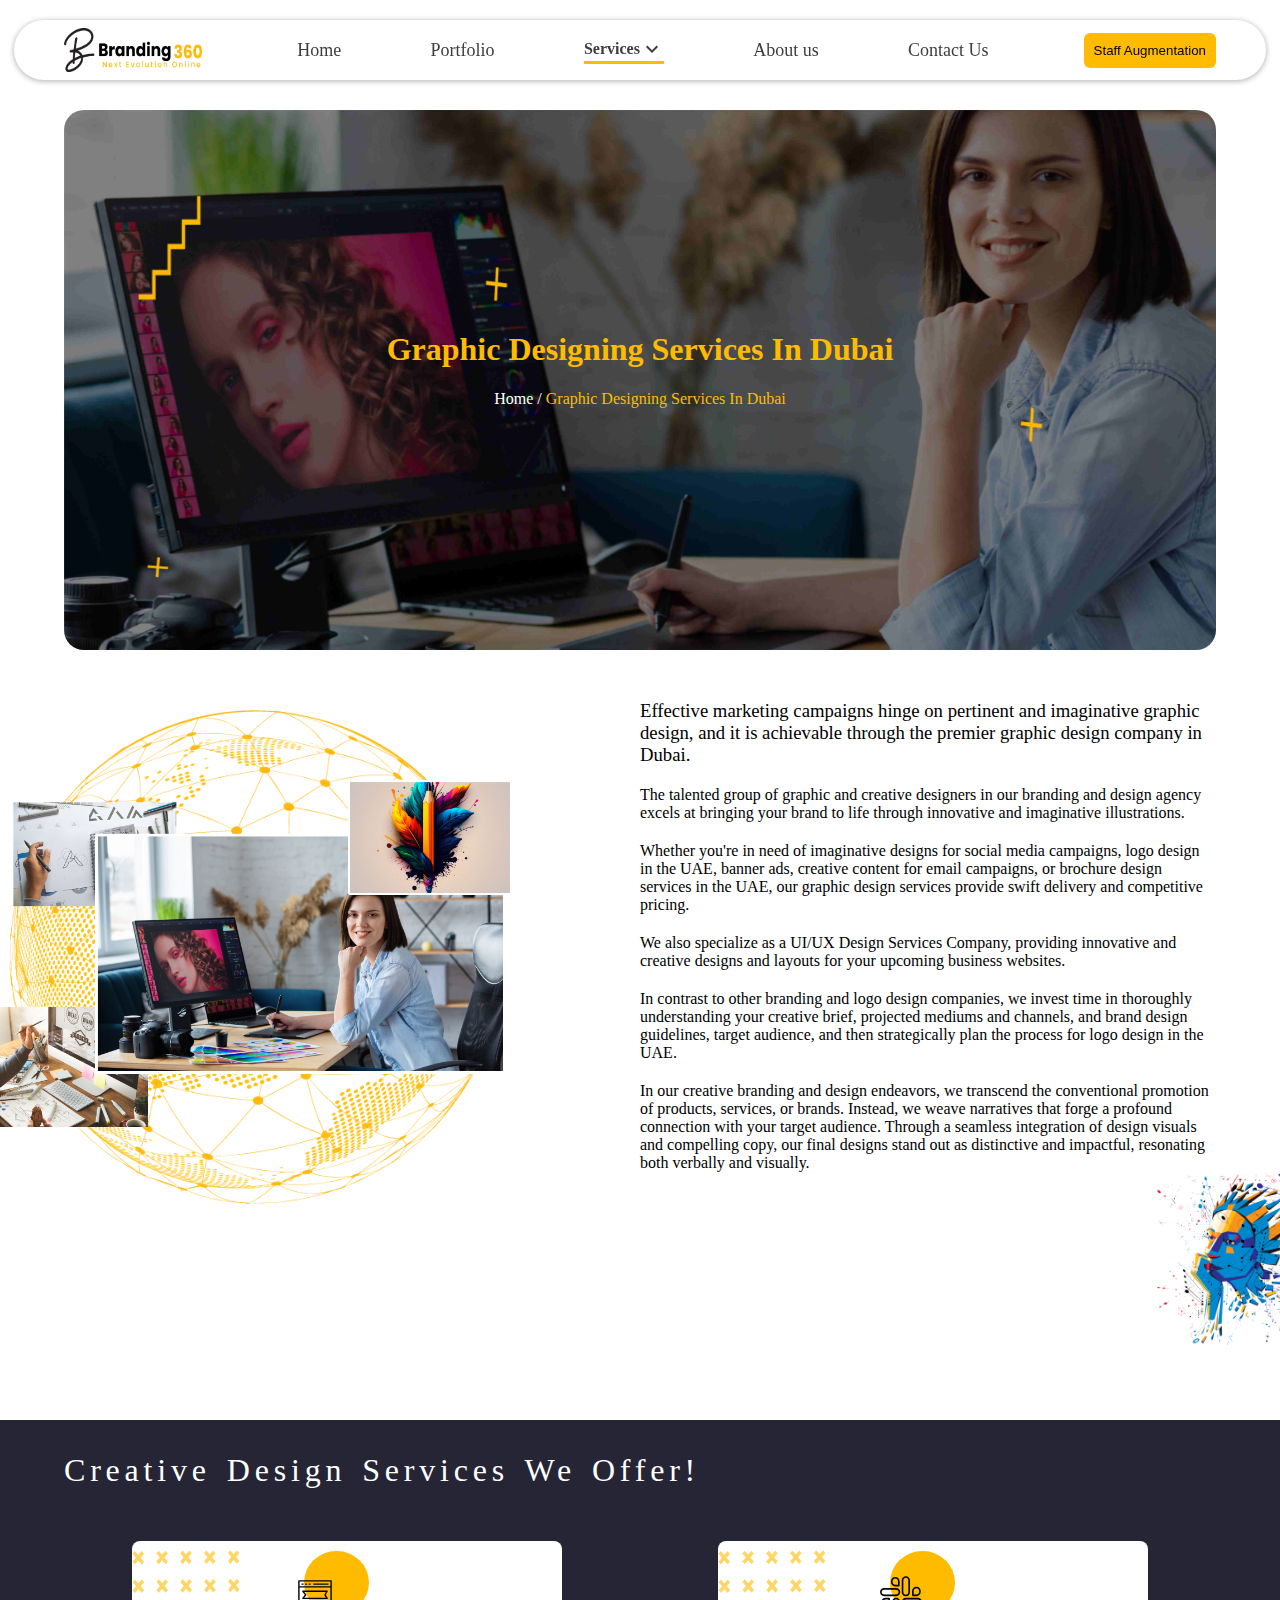
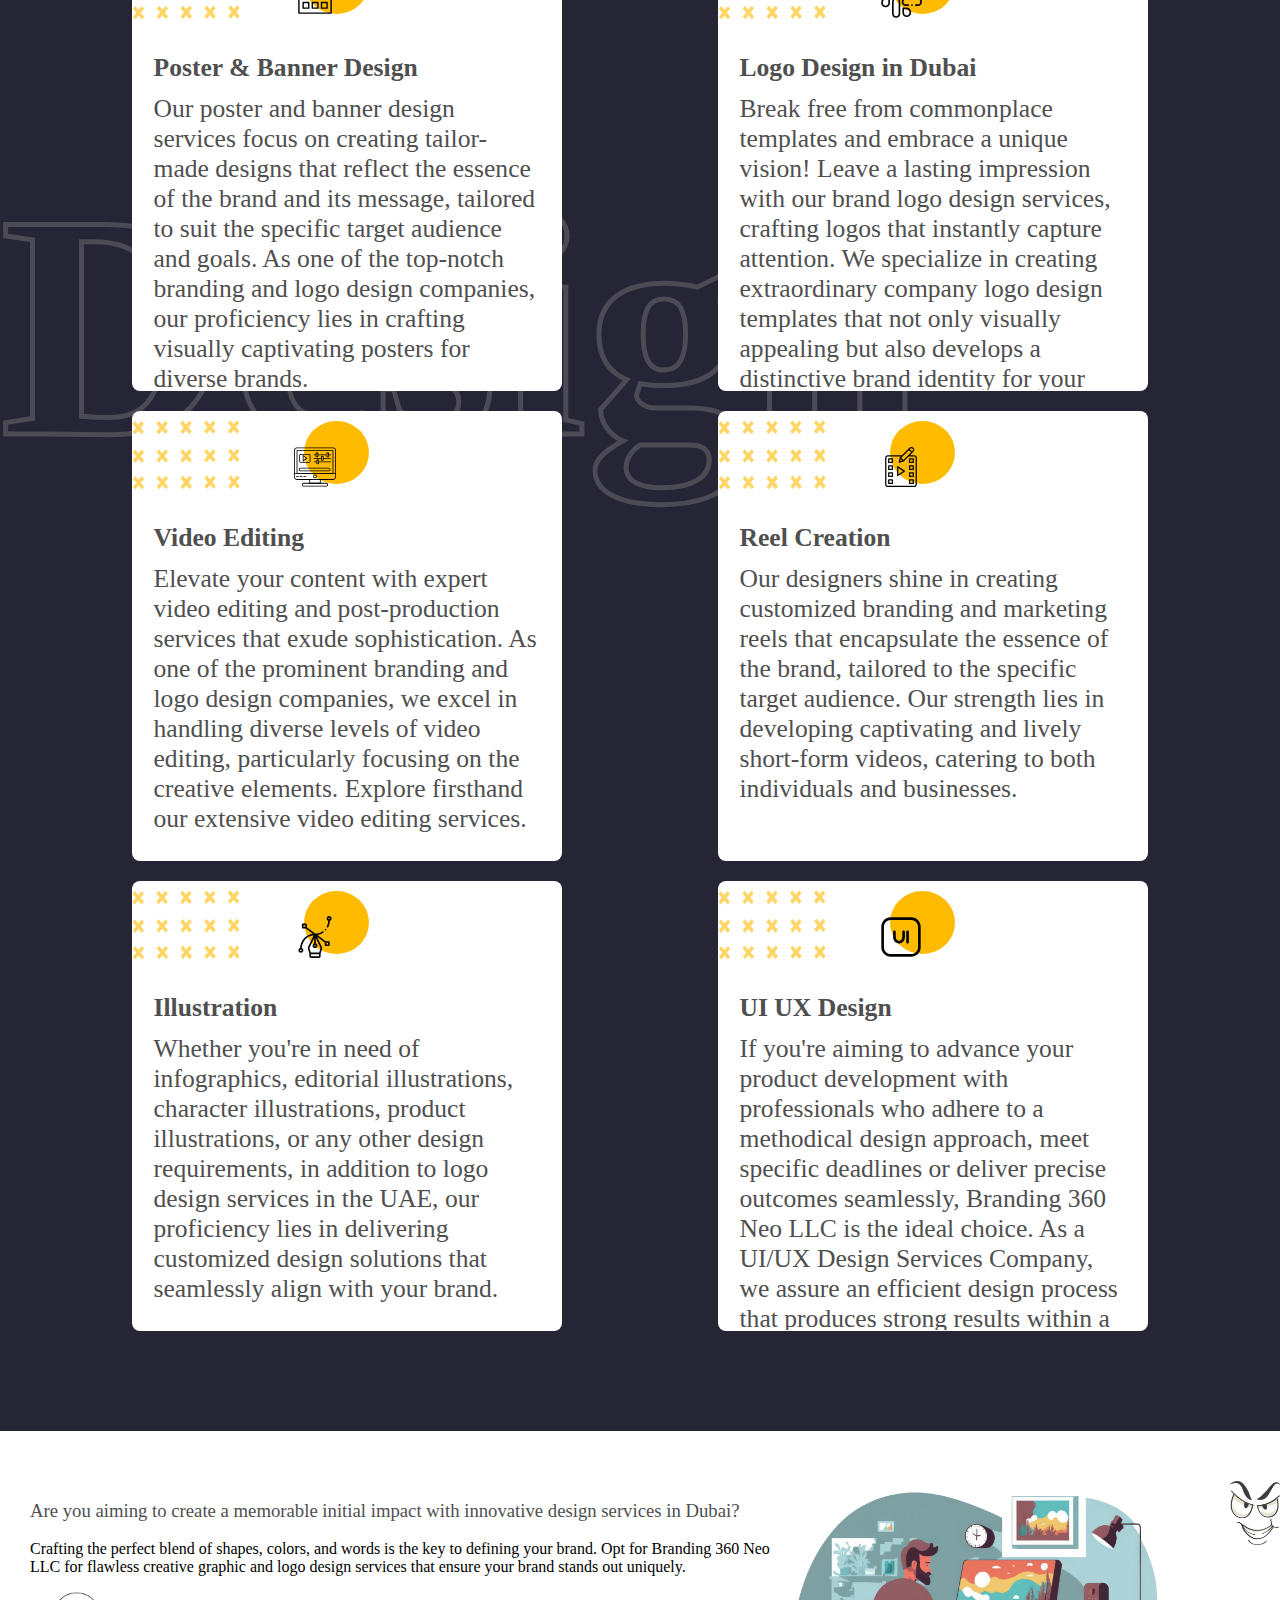
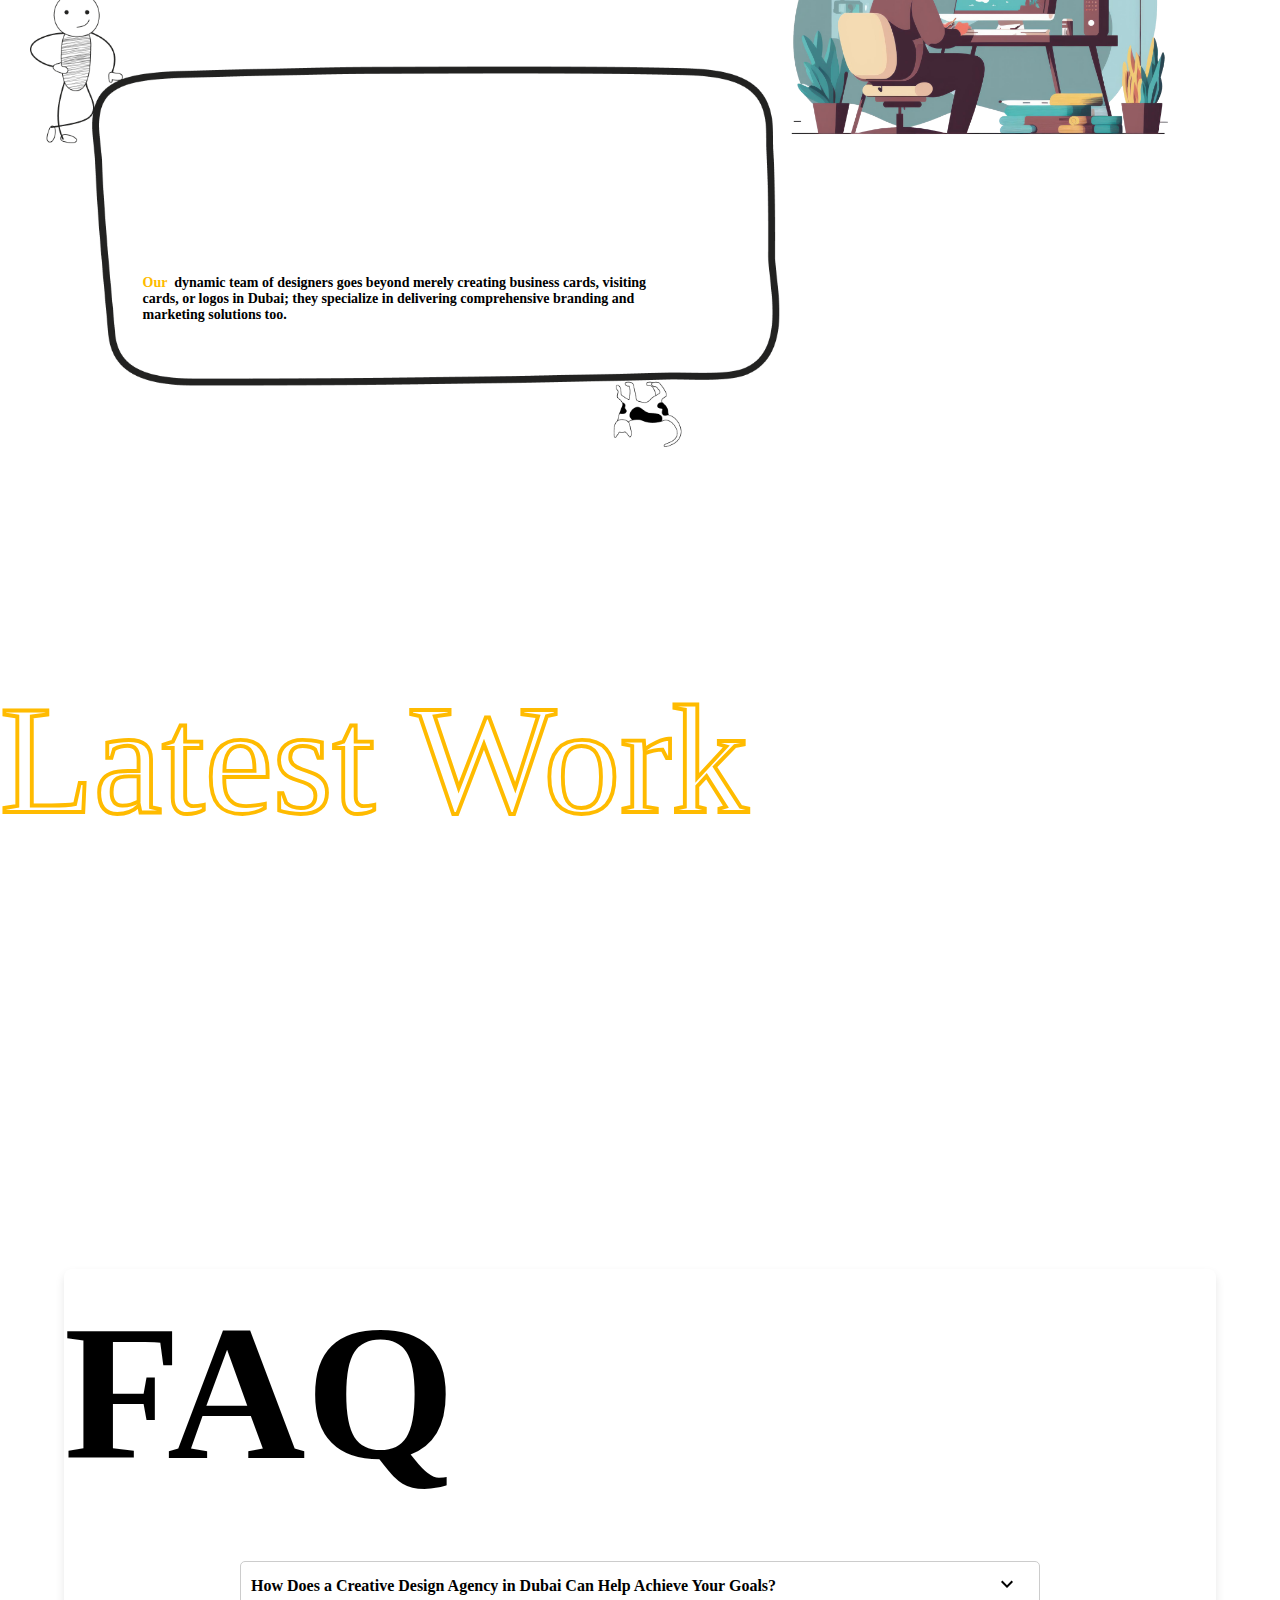
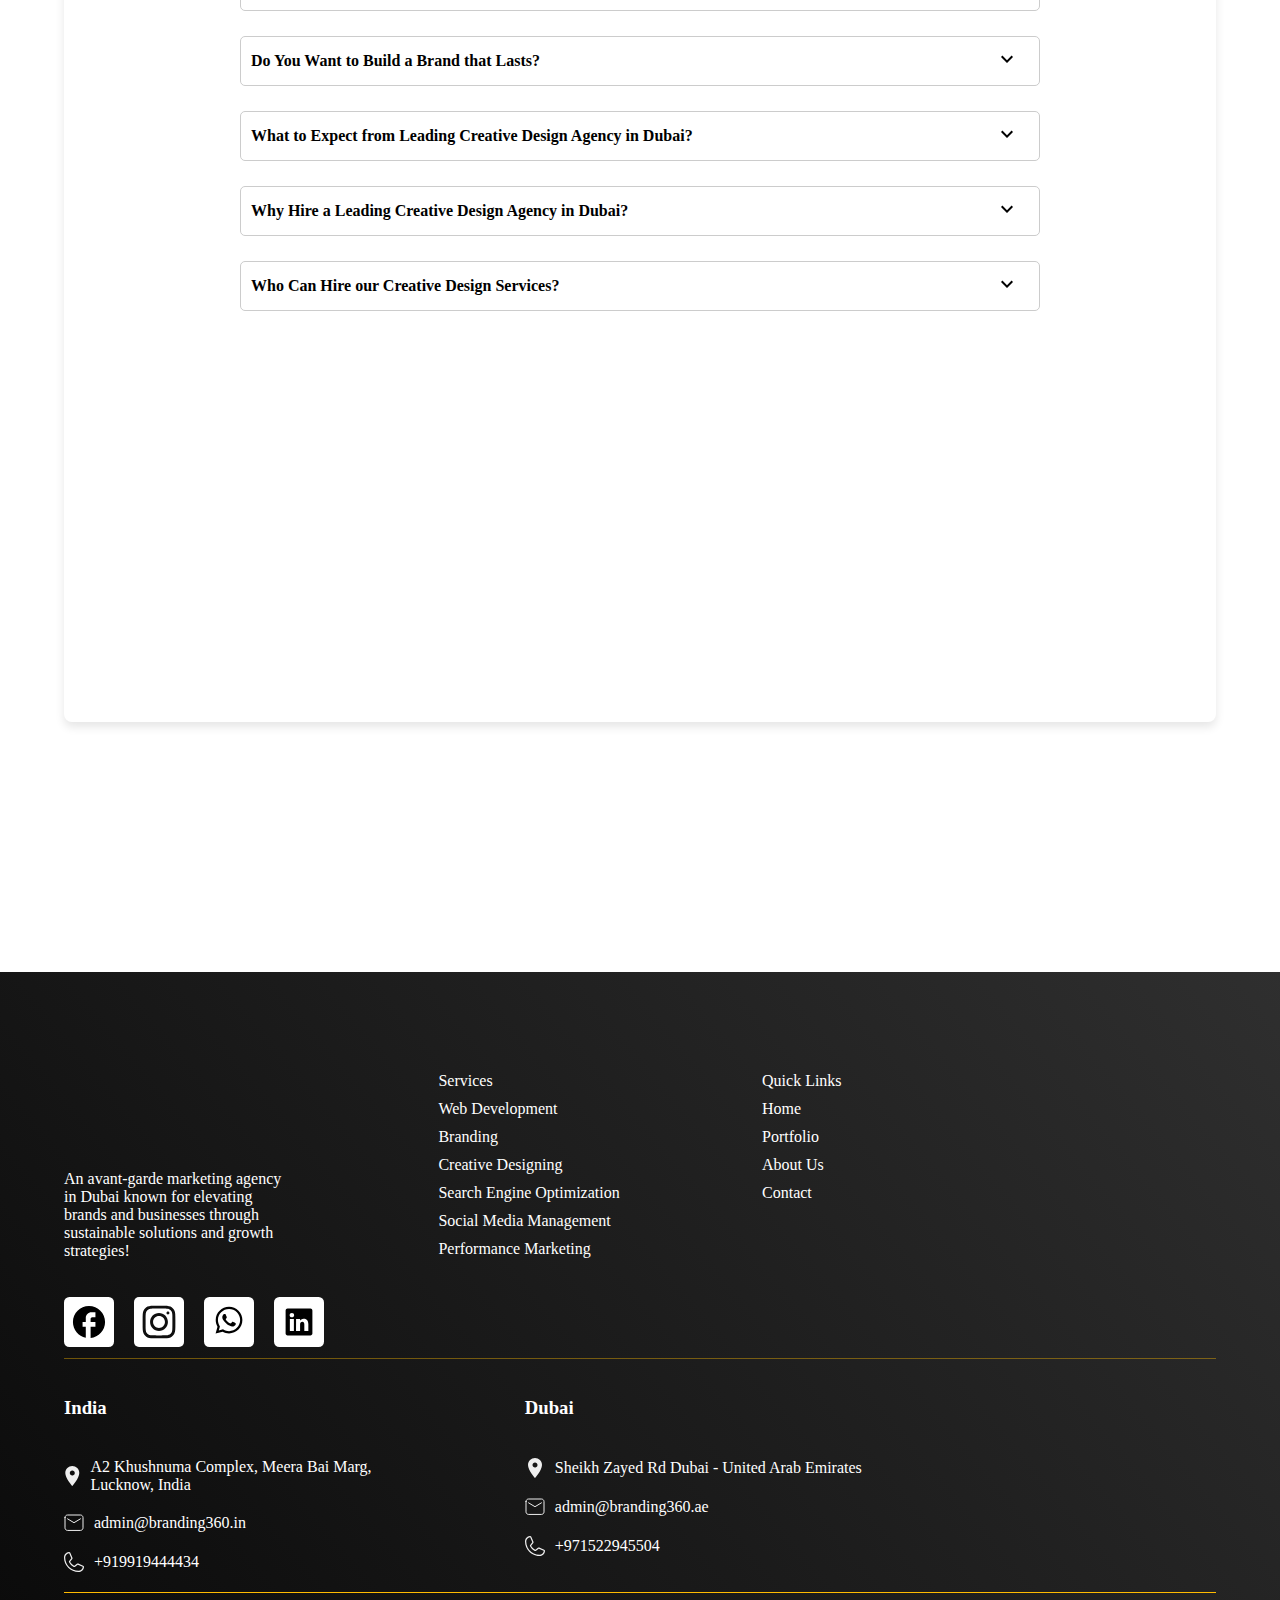
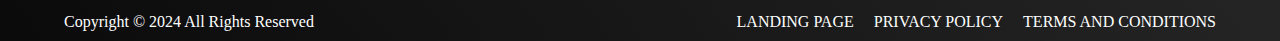
<file: services/creative-design.html>
<!DOCTYPE html><html lang="en"><head><meta charSet="utf-8"/><meta name="viewport" content="width=device-width, initial-scale=1"/><link rel="stylesheet" href="/_next/static/css/2b6d7cf0ab813eb1.css" crossorigin="" data-precedence="next"/><link rel="stylesheet" href="/_next/static/css/715e20c6d6f85f81.css" crossorigin="" data-precedence="next"/><link rel="stylesheet" href="/_next/static/css/aea623bae164de81.css" crossorigin="" data-precedence="next"/><link rel="stylesheet" href="/_next/static/css/1640088aacdf141d.css" crossorigin="" data-precedence="next"/><link rel="preload" as="script" fetchPriority="low" href="/_next/static/chunks/webpack-9fcab5c8bacee0a8.js" crossorigin=""/><script src="/_next/static/chunks/fd9d1056-278f759219ca9de7.js" async="" crossorigin=""></script><script src="/_next/static/chunks/69-d60012e089d7c3a3.js" async="" crossorigin=""></script><script src="/_next/static/chunks/main-app-a7cae5f76eff4ed8.js" async="" crossorigin=""></script><script src="/_next/static/chunks/250-4cd176a9f43e2c37.js" async=""></script><script src="/_next/static/chunks/749-b12e9cb59b7c50a2.js" async=""></script><script src="/_next/static/chunks/723-b27f36b41d19d491.js" async=""></script><script src="/_next/static/chunks/194-52a0e0ec5afa8e53.js" async=""></script><script src="/_next/static/chunks/4-7318558d87be96c8.js" async=""></script><script src="/_next/static/chunks/24-58c7b9e012bdc184.js" async=""></script><script src="/_next/static/chunks/app/services/creative-design/page-86ea14be281fd5e7.js" async=""></script><script src="/_next/static/chunks/454-e127df44f8ed4896.js" async=""></script><script src="/_next/static/chunks/476-70553eb4870a1d0f.js" async=""></script><script src="/_next/static/chunks/210-a370d26f8f28c5a0.js" async=""></script><script src="/_next/static/chunks/app/layout-4ec8aa9870d2e60f.js" async=""></script><title>Best Branding Agency In Dubai | Branding 360</title><meta name="description" content="Are you trying to find the best branding agency In Dubai, so Branding 360 is a top marketing agency in Dubai boost performance with our smart marketing."/><link rel="icon" href="/favicon.ico" type="image/x-icon" sizes="1362x1361"/><script src="/_next/static/chunks/polyfills-c67a75d1b6f99dc8.js" crossorigin="" noModule=""></script></head><body class="body"><div style="width:100%;display:flex;align-items:center;justify-content:center;position:sticky;top:20px;z-index:11111"><nav class="main-nav"><div class="mobile-nav"><div class="mobile-nav-logo"><a href="/"><img href="40" alt="Nav Rec" loading="lazy" width="164" height="44" decoding="async" data-nimg="1" style="color:transparent" src="/_next/static/media/MainLogo.6bff816f.webp"/></a></div><style data-emotion="css vubbuv">.css-vubbuv{-webkit-user-select:none;-moz-user-select:none;-ms-user-select:none;user-select:none;width:1em;height:1em;display:inline-block;fill:currentColor;-webkit-flex-shrink:0;-ms-flex-negative:0;flex-shrink:0;-webkit-transition:fill 200ms cubic-bezier(0.4, 0, 0.2, 1) 0ms;transition:fill 200ms cubic-bezier(0.4, 0, 0.2, 1) 0ms;font-size:1.5rem;}</style><svg class="MuiSvgIcon-root MuiSvgIcon-fontSizeMedium css-vubbuv" focusable="false" aria-hidden="true" viewBox="0 0 24 24" data-testid="MenuIcon"><path d="M3 18h18v-2H3zm0-5h18v-2H3zm0-7v2h18V6z"></path></svg><div class="mobile-nav-drawer-container"><style data-emotion="css a3xyjy">.css-a3xyjy{z-index:1200;}</style></div></div></nav></div><div class="services-main-section app-sections"><div class="banner-main" style="background-image:url(&quot;/Assets/Services-Creative-Design/CreativeDesignBanerBgImg.webp&quot;);background-size:cover;background-repeat:no-repeat"><h1>Graphic Designing Services In Dubai</h1><div class="breadcrumbs-section"><h4><a href="/">Home</a></h4> / <h4 class="app-yellow-text">Graphic Designing Services In Dubai</h4></div></div><div class="services-info-container"><div class="services-info-left"><div class="services-globe-container"><img loading="lazy" width="605" height="607" decoding="async" data-nimg="1" class="services-globe-container-background" style="color:transparent" src="/_next/static/media/GlobeBGImg.d45442d1.webp"/><img loading="lazy" width="605" height="607" decoding="async" data-nimg="1" class="services-globe-container-top" style="color:transparent" src="/_next/static/media/GlobeTopImg.ea5582e0.webp"/><img loading="lazy" width="917" height="621" decoding="async" data-nimg="1" class="services-globe-container-top-main" style="color:transparent" src="/_next/static/media/CreativeDesignInfoImg.f047cb33.png"/></div></div><div class="services-info-right"><div class="services-info-text-section"><h3>Effective marketing campaigns hinge on pertinent and imaginative graphic design, and it is achievable through the premier graphic design company in Dubai.</h3><p>The talented group of graphic and creative designers in our branding and design agency excels at bringing your brand to life through innovative and imaginative illustrations.</p><p>Whether you&#x27;re in need of imaginative designs for social media campaigns, logo design in the UAE, banner ads, creative content for email campaigns, or brochure design services in the UAE, our graphic design services provide swift delivery and competitive pricing.</p><p>We also specialize as a UI/UX Design Services Company, providing innovative and creative designs and layouts for your upcoming business websites.</p><p>In contrast to other branding and logo design companies, we invest time in thoroughly understanding your creative brief, projected mediums and channels, and brand design guidelines, target audience, and then strategically plan the process for logo design in the UAE.</p><p>In our creative branding and design endeavors, we transcend the conventional promotion of products, services, or brands. Instead, we weave narratives that forge a profound connection with your target audience. Through a seamless integration of design visuals and compelling copy, our final designs stand out as distinctive and impactful, resonating both verbally and visually.</p></div><img alt="Info Container" loading="lazy" width="290" height="396" decoding="async" data-nimg="1" style="color:transparent" src="/_next/static/media/CreativeDesignInfoRightImg.f72db0a3.webp"/></div></div><div class="services-cards-container"><div class="services-cards-background-heading"><h2>Design</h2></div><div class="services-cards-top-content"><h3>Creative Design Services We Offer!</h3><div class="services-cards-container-cards-section"><div class="services-card"><div class="services-card-top"><img alt="Stars" loading="lazy" width="136" height="88" decoding="async" data-nimg="1" style="color:transparent" src="/_next/static/media/ServicesCardStarsImg.d8a29403.svg"/><div><svg xmlns="http://www.w3.org/2000/svg" width="62" height="62" viewBox="0 0 62 62" fill="none"><path d="M55.7982 7.23377C55.7982 6.66261 55.336 6.20044 54.7649 6.20044H7.23255C6.66139 6.20044 6.19922 6.66261 6.19922 7.23377V54.7661C6.19922 55.3373 6.66139 55.7994 7.23255 55.7994H54.7649C55.336 55.7994 55.7982 55.3373 55.7982 54.7661V15.9908L55.7992 15.9858L55.7982 15.9808V7.23377ZM53.7315 8.26711V14.9525H8.26589V8.26711H53.7315ZM8.26589 53.7328V17.0192H53.7315V53.7328H8.26589Z" fill="black"></path><path d="M11.754 13.01H13.4877C14.0589 13.01 14.521 12.5479 14.521 11.9767C14.521 11.4055 14.0589 10.9434 13.4877 10.9434H11.754C11.1829 10.9434 10.7207 11.4055 10.7207 11.9767C10.7207 12.5479 11.1829 13.01 11.754 13.01Z" fill="black"></path><path d="M16.9943 13.01H18.7279C19.2991 13.01 19.7613 12.5479 19.7613 11.9767C19.7613 11.4055 19.2991 10.9434 18.7279 10.9434H16.9943C16.4231 10.9434 15.9609 11.4055 15.9609 11.9767C15.9609 12.5479 16.4231 13.01 16.9943 13.01Z" fill="black"></path><path d="M22.2365 13.01H23.9701C24.5413 13.01 25.0035 12.5479 25.0035 11.9767C25.0035 11.4055 24.5413 10.9434 23.9701 10.9434H22.2365C21.6653 10.9434 21.2031 11.4055 21.2031 11.9767C21.2031 12.5479 21.6653 13.01 22.2365 13.01Z" fill="black"></path><path d="M29.1271 13.01H50.2448C50.816 13.01 51.2782 12.5479 51.2782 11.9767C51.2782 11.4055 50.816 10.9434 50.2448 10.9434H29.1271C28.5559 10.9434 28.0938 11.4055 28.0938 11.9767C28.0938 12.5479 28.5559 13.01 29.1271 13.01Z" fill="black"></path><path d="M49.74 21.9699C49.5563 21.649 49.2142 21.4512 48.8439 21.4512H13.1525C12.7579 21.4512 12.3977 21.6762 12.2241 22.0314C12.0505 22.3856 12.0949 22.8084 12.3371 23.1202L15.976 27.7874L12.3371 32.4535C12.0949 32.7654 12.0505 33.1882 12.2241 33.5424C12.3977 33.8976 12.7579 34.1226 13.1525 34.1226H48.8439C49.2142 34.1226 49.5563 33.9248 49.74 33.6039C49.9246 33.282 49.9226 32.8875 49.7359 32.5676L46.9407 27.7874L49.7359 23.0062C49.9226 22.6863 49.9246 22.2918 49.74 21.9699ZM44.8518 27.2657C44.6631 27.5876 44.6631 27.9872 44.8518 28.3091L47.0426 32.056H15.2686L18.1012 28.4231C18.3918 28.0488 18.3918 27.526 18.1012 27.1517L15.2676 23.5178H47.0426L44.8518 27.2657Z" fill="black"></path><path d="M21.7693 38.1248H13.4865C12.9153 38.1248 12.4531 38.5869 12.4531 39.1581V47.4409C12.4531 48.0121 12.9153 48.4742 13.4865 48.4742H21.7693C22.3404 48.4742 22.8026 48.0121 22.8026 47.4409V39.1581C22.8026 38.5869 22.3404 38.1248 21.7693 38.1248ZM20.7359 46.4076H14.5198V40.1914H20.7359V46.4076Z" fill="black"></path><path d="M35.3064 38.1248H27.0236C26.4524 38.1248 25.9902 38.5869 25.9902 39.1581V47.4409C25.9902 48.0121 26.4524 48.4742 27.0236 48.4742H35.3064C35.8775 48.4742 36.3397 48.0121 36.3397 47.4409V39.1581C36.3397 38.5869 35.8775 38.1248 35.3064 38.1248ZM34.273 46.4076H28.0569V40.1914H34.273V46.4076Z" fill="black"></path><path d="M48.8435 38.1248H40.5607C39.9895 38.1248 39.5273 38.5869 39.5273 39.1581V47.4409C39.5273 48.0121 39.9895 48.4742 40.5607 48.4742H48.8435C49.4146 48.4742 49.8768 48.0121 49.8768 47.4409V39.1581C49.8768 38.5869 49.4146 38.1248 48.8435 38.1248ZM47.8102 46.4076H41.594V40.1914H47.8102V46.4076Z" fill="black"></path></svg></div></div><div class="services-card-text"><h4>Poster &amp; Banner Design</h4><p>Our poster and banner design services focus on creating tailor-made designs that reflect the essence of the brand and its message, tailored to suit the specific target audience and goals. As one of the top-notch branding and logo design companies, our proficiency lies in crafting visually captivating posters for diverse brands.</p></div></div><div class="services-card"><div class="services-card-top"><img alt="Stars" loading="lazy" width="136" height="88" decoding="async" data-nimg="1" style="color:transparent" src="/_next/static/media/ServicesCardStarsImg.d8a29403.svg"/><div><svg xmlns="http://www.w3.org/2000/svg" width="52" height="52" viewBox="0 0 52 52" fill="none"><g clip-path="url(#clip0_1040_9239)"><path d="M32.0094 25.2257H32.0188C34.8283 25.2257 37.1141 22.9399 37.1141 20.1304V5.28743C37.1141 2.4778 34.8283 0.192139 32.0094 0.192139C29.1998 0.192139 26.9141 2.4779 26.9141 5.28743V20.1304C26.9141 22.9399 29.1998 25.2257 32.0094 25.2257ZM28.9453 5.28743C28.9453 3.59794 30.3199 2.22339 32.0188 2.22339C33.7083 2.22339 35.0828 3.59794 35.0828 5.28743V20.1304C35.0828 21.8199 33.7083 23.1944 32.0188 23.1944H32.0094C30.3199 23.1944 28.9453 21.8199 28.9453 20.1304V5.28743Z" fill="black"></path><path d="M19.9915 26.7744H19.982C17.1725 26.7744 14.8867 29.0602 14.8867 31.8697V46.7127C14.8867 49.5223 17.1725 51.8079 19.9915 51.8079C22.801 51.8079 25.0867 49.5222 25.0867 46.7127V31.8697C25.0867 29.0602 22.801 26.7744 19.9915 26.7744ZM23.0555 46.7127C23.0555 48.4022 21.6809 49.7767 19.982 49.7767C18.2925 49.7767 16.918 48.4022 16.918 46.7127V31.8697C16.918 30.1802 18.2925 28.8057 19.982 28.8057H19.9915C21.6809 28.8057 23.0555 30.1802 23.0555 31.8697V46.7127Z" fill="black"></path><path d="M19.9972 14.8635H5.0893C2.28302 14.8635 0 17.1465 0 19.9555C0 22.7617 2.28302 25.0448 5.0893 25.0448H19.9971C22.8034 25.0448 25.0864 22.7617 25.0864 19.9555V19.9528C25.0865 17.1465 22.8034 14.8635 19.9972 14.8635ZM23.0553 19.9555C23.0553 21.6417 21.6834 23.0135 19.9972 23.0135H5.0893C3.40305 23.0135 2.03125 21.6417 2.03125 19.9528C2.03125 18.2666 3.40316 16.8948 5.0893 16.8948H19.9971C21.6834 16.8948 23.0552 18.2666 23.0552 19.9528L23.0553 19.9555Z" fill="black"></path><path d="M40.6777 24.987H45.068C48.0432 24.987 50.4638 22.5664 50.4638 19.5912V18.5991C50.4638 15.6239 48.0432 13.2034 45.0579 13.2034C42.0826 13.2034 39.6621 15.6239 39.6621 18.5991V23.9713C39.6621 24.5323 40.1169 24.987 40.6777 24.987ZM41.6934 18.5991C41.6934 16.7438 43.2027 15.2346 45.068 15.2346C46.9232 15.2346 48.4325 16.7439 48.4325 18.5991V19.5912C48.4325 21.4464 46.9232 22.9557 45.068 22.9557H41.6934V18.5991Z" fill="black"></path><path d="M11.3212 27.0129H6.93097C3.9557 27.0129 1.53516 29.4335 1.53516 32.4087V33.4008C1.53516 36.376 3.9557 38.7965 6.94102 38.7965C9.9163 38.7965 12.3368 36.376 12.3368 33.4008V28.0286C12.3368 27.4676 11.882 27.0129 11.3212 27.0129ZM10.3056 33.4008C10.3056 35.2561 8.79627 36.7653 6.93097 36.7653C5.07573 36.7653 3.56641 35.256 3.56641 33.4008V32.4087C3.56641 30.5535 5.07573 29.0442 6.93097 29.0442H10.3056V33.4008Z" fill="black"></path><path d="M18.9016 12.9039H23.2918C23.8526 12.9039 24.3074 12.4493 24.3074 11.8883V6.51607C24.3074 3.5409 21.8869 1.12036 18.9016 1.12036C15.9264 1.12036 13.5059 3.5409 13.5059 6.51607V7.50824C13.5059 10.4834 15.9264 12.9039 18.9016 12.9039ZM15.5371 6.51607C15.5371 4.66083 17.0463 3.15161 18.9117 3.15161C20.767 3.15161 22.2762 4.66093 22.2762 6.51607V10.8727H18.9016C17.0463 10.8727 15.5371 9.36338 15.5371 7.50824V6.51607Z" fill="black"></path><path d="M33.0992 39.0959H28.709C28.1482 39.0959 27.6934 39.5506 27.6934 40.1116V45.4838C27.6934 48.459 30.1139 50.8795 33.0992 50.8795C36.0744 50.8795 38.4949 48.459 38.4949 45.4838V44.4917C38.4949 41.5165 36.0744 39.0959 33.0992 39.0959ZM36.4637 45.4838C36.4637 47.3391 34.9545 48.8483 33.0891 48.8483C31.2338 48.8483 29.7246 47.339 29.7246 45.4838V41.1272H33.0992C34.9545 41.1272 36.4637 42.6365 36.4637 44.4917V45.4838Z" fill="black"></path><path d="M46.9113 26.9553H32.0034C29.1971 26.9553 26.9141 29.2383 26.9141 32.0473C26.9141 34.8535 29.1971 37.1366 32.0034 37.1366H35.032C35.5928 37.1366 36.0476 36.6819 36.0476 36.1209C36.0476 35.56 35.5928 35.1053 35.032 35.1053H32.0034C30.3171 35.1053 28.9453 33.7335 28.9453 32.0446C28.9453 30.3584 30.3172 28.9866 32.0034 28.9866H46.9113C48.5976 28.9866 49.9694 30.3584 49.9694 32.0473C49.9694 33.7335 48.5975 35.1053 46.9113 35.1053H44.2146C43.6538 35.1053 43.199 35.56 43.199 36.1209C43.199 36.6819 43.6538 37.1366 44.2146 37.1366H46.9113C49.7176 37.1366 52.0006 34.8535 52.0006 32.0446C52.0006 29.2383 49.7176 26.9553 46.9113 26.9553Z" fill="black"></path><path d="M40.2047 35.2766C39.8371 35.0316 39.339 35.056 38.9968 35.3357C38.6772 35.597 38.5477 36.0424 38.6758 36.4343C38.8088 36.8412 39.1928 37.1276 39.6213 37.1358C40.0409 37.1438 40.431 36.8844 40.5857 36.4941C40.7592 36.057 40.6005 35.5352 40.2047 35.2766Z" fill="black"></path></g><defs><clipPath id="clip0_1040_9239"><rect width="52" height="52" fill="white"></rect></clipPath></defs></svg></div></div><div class="services-card-text"><h4>Logo Design in Dubai</h4><p>Break free from commonplace templates and embrace a unique vision! Leave a lasting impression with our brand logo design services, crafting logos that instantly capture attention. We specialize in creating extraordinary company logo design templates that not only visually appealing but also develops a distinctive brand identity for your business.</p></div></div><div class="services-card"><div class="services-card-top"><img alt="Stars" loading="lazy" width="136" height="88" decoding="async" data-nimg="1" style="color:transparent" src="/_next/static/media/ServicesCardStarsImg.d8a29403.svg"/><div><svg xmlns="http://www.w3.org/2000/svg" width="70" height="70" viewBox="0 0 70 70" fill="none"><path fill-rule="evenodd" clip-rule="evenodd" d="M65.3661 56.5085H4.63387C2.0914 56.5085 0.0410156 54.4171 0.0410156 51.8746V7.17634C0.0410156 4.63387 2.0914 2.54248 4.63387 2.54248H65.3661C67.9086 2.54248 69.959 4.63387 69.959 7.17634V51.8746C69.959 54.4171 67.9086 56.5085 65.3661 56.5085ZM4.63387 3.93674C2.82953 3.93674 1.39427 5.37201 1.39427 7.17634V51.8746C1.39427 53.679 2.82953 55.1142 4.63387 55.1142H65.3661C67.1295 55.1142 68.6058 53.679 68.6058 51.8746V7.17634C68.6058 5.37201 67.1295 3.93674 65.3661 3.93674H4.63387Z" fill="black"></path><path fill-rule="evenodd" clip-rule="evenodd" d="M64.0137 46.2976H5.98796C5.08579 46.2976 4.34766 45.5595 4.34766 44.6163V8.16056C4.34766 7.21739 5.08579 6.47925 5.98796 6.47925H64.0137C64.9159 6.47925 65.654 7.21739 65.654 8.16056V44.6163C65.654 45.5595 64.9159 46.2976 64.0137 46.2976ZM5.98796 7.87351C5.82393 7.87351 5.70091 7.99653 5.70091 8.16056V44.6163C5.70091 44.7804 5.82393 44.9034 5.98796 44.9034H64.0137C64.1368 44.9034 64.3008 44.7804 64.3008 44.6163V8.16056C64.3008 7.99653 64.1368 7.87351 64.0137 7.87351H5.98796Z" fill="black"></path><path fill-rule="evenodd" clip-rule="evenodd" d="M43.7953 62.7827H26.162C25.7929 62.7827 25.5059 62.4546 25.5059 62.0856V55.8114C25.5059 55.4423 25.7929 55.1143 26.162 55.1143H43.7953C44.2053 55.1143 44.4924 55.4423 44.4924 55.8114V62.0856C44.4924 62.4546 44.2053 62.7827 43.7953 62.7827ZM26.8591 61.4294H43.1391V56.5085H26.8591V61.4294Z" fill="black"></path><path fill-rule="evenodd" clip-rule="evenodd" d="M53.7206 67.4166H16.2397C14.5993 67.4166 13.2461 66.0633 13.2461 64.423C13.2461 62.7827 14.5993 61.4294 16.2397 61.4294H53.7206C55.4019 61.4294 56.7552 62.7827 56.7552 64.423C56.7552 66.0633 55.4019 67.4166 53.7206 67.4166ZM16.2397 62.7827C15.3375 62.7827 14.5993 63.5208 14.5993 64.423C14.5993 65.3252 15.3375 66.0633 16.2397 66.0633H53.7206C54.6228 66.0633 55.3609 65.3252 55.3609 64.423C55.3609 63.5208 54.6228 62.7827 53.7206 62.7827H16.2397Z" fill="black"></path><path fill-rule="evenodd" clip-rule="evenodd" d="M69.2619 46.2976H0.697137C0.328069 46.2976 0.0410156 45.9695 0.0410156 45.6004C0.0410156 45.2314 0.328069 44.9033 0.697137 44.9033H69.2619C69.6719 44.9033 69.959 45.2314 69.959 45.6004C69.959 45.9695 69.6719 46.2976 69.2619 46.2976Z" fill="black"></path><path fill-rule="evenodd" clip-rule="evenodd" d="M34.9799 53.843C33.2575 53.843 31.8633 52.4488 31.8633 50.7264C31.8633 48.9631 33.2575 47.5688 34.9799 47.5688C36.7022 47.5688 38.1374 48.9631 38.1374 50.7264C38.1374 52.4488 36.7022 53.843 34.9799 53.843ZM34.9799 48.9221C34.0367 48.9221 33.2165 49.7423 33.2165 50.7264C33.2165 51.6696 34.0367 52.4898 34.9799 52.4898C35.964 52.4898 36.7432 51.6696 36.7432 50.7264C36.7432 49.7423 35.964 48.9221 34.9799 48.9221Z" fill="black"></path><path fill-rule="evenodd" clip-rule="evenodd" d="M7.54606 51.3825H4.06041C3.69134 51.3825 3.36328 51.0955 3.36328 50.7264C3.36328 50.3164 3.69134 50.0293 4.06041 50.0293H7.54606C7.95613 50.0293 8.24319 50.3164 8.24319 50.7264C8.24319 51.0955 7.95613 51.3825 7.54606 51.3825Z" fill="black"></path><path fill-rule="evenodd" clip-rule="evenodd" d="M13.7375 51.3825H10.2108C9.84174 51.3825 9.55469 51.0955 9.55469 50.7264C9.55469 50.3164 9.84174 50.0293 10.2108 50.0293H13.7375C14.1065 50.0293 14.3936 50.3164 14.3936 50.7264C14.3936 51.0955 14.1065 51.3825 13.7375 51.3825Z" fill="black"></path><path fill-rule="evenodd" clip-rule="evenodd" d="M19.8879 51.3825H16.3612C15.9921 51.3825 15.7051 51.0955 15.7051 50.7264C15.7051 50.3164 15.9921 50.0293 16.3612 50.0293H19.8879C20.2569 50.0293 20.585 50.3164 20.585 50.7264C20.585 51.0955 20.2569 51.3825 19.8879 51.3825Z" fill="black"></path><path fill-rule="evenodd" clip-rule="evenodd" d="M25.0964 27.9263H11.1128C9.84159 27.9263 8.77539 26.8601 8.77539 25.5889V15.542C8.77539 14.2298 9.84159 13.1636 11.1128 13.1636H25.0964C26.4087 13.1636 27.4749 14.2298 27.4749 15.542V25.5889C27.4749 26.8601 26.4087 27.9263 25.0964 27.9263ZM11.1128 14.5578C10.5797 14.5578 10.1286 15.0089 10.1286 15.542V25.5889C10.1286 26.122 10.5797 26.5321 11.1128 26.5321H25.0964C25.6705 26.5321 26.0806 26.122 26.0806 25.5889V15.542C26.0806 15.0089 25.6705 14.5578 25.0964 14.5578H11.1128Z" fill="black"></path><path fill-rule="evenodd" clip-rule="evenodd" d="M15.2128 25.9989C15.1307 25.9989 15.0077 25.9579 14.9257 25.9168C14.6797 25.7938 14.5156 25.5888 14.5156 25.3017V15.788C14.5156 15.5419 14.6797 15.2959 14.9257 15.1728C15.1717 15.0498 15.4588 15.0908 15.6228 15.2549L21.4459 20.0117C21.6099 20.1348 21.692 20.3398 21.692 20.5448C21.692 20.7499 21.6099 20.9549 21.4459 21.0779L15.6228 25.8348C15.4998 25.9579 15.3768 25.9989 15.2128 25.9989ZM15.9099 17.2232V23.8665L19.9286 20.5448L15.9099 17.2232Z" fill="black"></path><path fill-rule="evenodd" clip-rule="evenodd" d="M61.3069 15.3779H57.7392C57.3701 15.3779 57.0831 15.0498 57.0831 14.6808C57.0831 14.3117 57.3701 14.0247 57.7392 14.0247H61.3069C61.6759 14.0247 62.004 14.3117 62.004 14.6808C62.004 15.0498 61.6759 15.3779 61.3069 15.3779ZM54.6636 15.3779H39.6959C39.3268 15.3779 38.9987 15.0498 38.9987 14.6808C38.9987 14.3117 39.3268 14.0247 39.6959 14.0247H54.6636C55.0737 14.0247 55.3608 14.3117 55.3608 14.6808C55.3608 15.0498 55.0737 15.3779 54.6636 15.3779ZM36.6203 15.3779H33.1757C32.8066 15.3779 32.5195 15.0498 32.5195 14.6808C32.5195 14.3117 32.8066 14.0247 33.1757 14.0247H36.6203C36.9894 14.0247 37.3174 14.3117 37.3174 14.6808C37.3174 15.0498 36.9894 15.3779 36.6203 15.3779Z" fill="black"></path><path fill-rule="evenodd" clip-rule="evenodd" d="M61.3069 21.2419H48.7996C48.3895 21.2419 48.1024 20.9139 48.1024 20.5448C48.1024 20.1757 48.3895 19.8477 48.7996 19.8477H61.3069C61.6759 19.8477 62.004 20.1757 62.004 20.5448C62.004 20.9139 61.6759 21.2419 61.3069 21.2419ZM45.724 21.2419H33.1757C32.8066 21.2419 32.5195 20.9139 32.5195 20.5448C32.5195 20.1757 32.8066 19.8477 33.1757 19.8477H45.724C46.0931 19.8477 46.3801 20.1757 46.3801 20.5448C46.3801 20.9139 46.0931 21.2419 45.724 21.2419Z" fill="black"></path><path fill-rule="evenodd" clip-rule="evenodd" d="M61.3069 27.1062H41.1311C40.7621 27.1062 40.434 26.7781 40.434 26.409C40.434 26.04 40.7621 25.7119 41.1311 25.7119H61.3069C61.6759 25.7119 62.004 26.04 62.004 26.409C62.004 26.7781 61.6759 27.1062 61.3069 27.1062ZM38.0556 27.1062H33.1757C32.8066 27.1062 32.5195 26.7781 32.5195 26.409C32.5195 26.04 32.8066 25.7119 33.1757 25.7119H38.0556C38.4246 25.7119 38.7527 26.04 38.7527 26.409C38.7527 26.7781 38.4246 27.1062 38.0556 27.1062Z" fill="black"></path><path fill-rule="evenodd" clip-rule="evenodd" d="M38.1773 18.8636C36.9471 18.8636 35.9219 17.8384 35.9219 16.6492V12.7535C35.9219 11.5232 36.9471 10.5391 38.1773 10.5391C39.4075 10.5391 40.3917 11.5232 40.3917 12.7535V16.6492C40.3917 17.8384 39.4075 18.8636 38.1773 18.8636ZM38.1773 11.8923C37.6852 11.8923 37.3161 12.2614 37.3161 12.7535V16.6492C37.3161 17.1003 37.6852 17.4693 38.1773 17.4693C38.6284 17.4693 38.9974 17.1003 38.9974 16.6492V12.7535C38.9974 12.2614 38.6284 11.8923 38.1773 11.8923Z" fill="black"></path><path fill-rule="evenodd" clip-rule="evenodd" d="M56.2203 18.8636C54.99 18.8636 54.0059 17.8384 54.0059 16.6492V12.7535C54.0059 11.5232 54.99 10.5391 56.2203 10.5391C57.4505 10.5391 58.4347 11.5232 58.4347 12.7535V16.6492C58.4347 17.8384 57.4505 18.8636 56.2203 18.8636ZM56.2203 11.8923C55.7282 11.8923 55.3591 12.2614 55.3591 12.7535V16.6492C55.3591 17.1003 55.7282 17.4693 56.2203 17.4693C56.6714 17.4693 57.0814 17.1003 57.0814 16.6492V12.7535C57.0814 12.2614 56.6714 11.8923 56.2203 11.8923Z" fill="black"></path><path fill-rule="evenodd" clip-rule="evenodd" d="M47.2398 24.7276C46.0096 24.7276 45.0254 23.7024 45.0254 22.4722V18.6175C45.0254 17.3873 46.0096 16.4031 47.2398 16.4031C48.47 16.4031 49.4542 17.3873 49.4542 18.6175V22.4722C49.4542 23.7024 48.47 24.7276 47.2398 24.7276ZM47.2398 17.7563C46.7887 17.7563 46.3786 18.1254 46.3786 18.6175V22.4722C46.3786 22.9643 46.7887 23.3334 47.2398 23.3334C47.7319 23.3334 48.101 22.9643 48.101 22.4722V18.6175C48.101 18.1254 47.7319 17.7563 47.2398 17.7563Z" fill="black"></path><path fill-rule="evenodd" clip-rule="evenodd" d="M39.5718 30.5509C38.3826 30.5509 37.3574 29.5667 37.3574 28.3365V24.4817C37.3574 23.2515 38.3826 22.2263 39.5718 22.2263C40.8021 22.2263 41.8273 23.2515 41.8273 24.4817V28.3365C41.8273 29.5667 40.8021 30.5509 39.5718 30.5509ZM39.5718 23.6206C39.1207 23.6206 38.7517 23.9896 38.7517 24.4817V28.3365C38.7517 28.8285 39.1207 29.1976 39.5718 29.1976C40.0639 29.1976 40.433 28.8285 40.433 28.3365V24.4817C40.433 23.9896 40.0639 23.6206 39.5718 23.6206Z" fill="black"></path><path fill-rule="evenodd" clip-rule="evenodd" d="M57.7383 42.2378H11.0307C9.34934 42.2378 7.99609 40.8846 7.99609 39.2033C7.99609 37.563 9.34934 36.2097 11.0307 36.2097H57.7383C59.4196 36.2097 60.7729 37.563 60.7729 39.2033C60.7729 40.8846 59.4196 42.2378 57.7383 42.2378ZM11.0307 37.563C10.1285 37.563 9.34934 38.3011 9.34934 39.2033C9.34934 40.1464 10.1285 40.8846 11.0307 40.8846H57.7383C58.6405 40.8846 59.4196 40.1464 59.4196 39.2033C59.4196 38.3011 58.6405 37.563 57.7383 37.563H11.0307Z" fill="black"></path></svg></div></div><div class="services-card-text"><h4>Video Editing</h4><p>Elevate your content with expert video editing and post-production services that exude sophistication. As one of the prominent branding and logo design companies, we excel in handling diverse levels of video editing, particularly focusing on the creative elements. Explore firsthand our extensive video editing services.</p></div></div><div class="services-card"><div class="services-card-top"><img alt="Stars" loading="lazy" width="136" height="88" decoding="async" data-nimg="1" style="color:transparent" src="/_next/static/media/ServicesCardStarsImg.d8a29403.svg"/><div><svg xmlns="http://www.w3.org/2000/svg" width="72" height="72" viewBox="0 0 72 72" fill="none"><path d="M63.1711 20.3806C63.1711 17.9358 61.1762 15.9461 58.7251 15.9461H51.37C51.6428 15.6733 57.6707 9.6454 57.3318 9.98431C59.219 8.09614 59.219 5.02475 57.3318 3.13756C55.4446 1.25037 52.3711 1.25037 50.4841 3.13756C47.366 6.25564 40.9585 12.6631 37.6755 15.9461H13.2741C10.8232 15.9461 8.82812 17.9358 8.82812 20.3806V65.8432C8.82812 68.288 10.823 70.2777 13.2741 70.2777H58.7253C61.1762 70.2777 63.1712 68.288 63.1712 65.8432V20.3806H63.1711ZM40.249 24.0378C40.132 23.9209 36.194 19.9839 36.4307 20.2205L49.5759 7.07534L53.3942 10.8926L40.249 24.0378ZM35.5154 22.3347C35.6507 22.47 38.3668 25.1853 38.1953 25.0139L34.6439 26.0066L35.5154 22.3347ZM51.9987 4.65237C53.0512 3.59993 54.7647 3.59993 55.817 4.65237C56.8694 5.70481 56.8683 7.4172 55.817 8.46964L54.9121 9.37343L51.0948 5.55617L51.9987 4.65237ZM61.0287 65.8432C61.0287 67.1069 59.9951 68.1353 58.7251 68.1353H13.2741C12.0041 68.1353 10.9705 67.107 10.9705 65.8432V20.3806C10.9705 19.1169 12.0041 18.0885 13.2741 18.0885H35.5331C35.392 18.2299 36.0443 17.5765 34.1531 19.4712C34.0097 19.617 33.8993 19.866 33.874 19.9736L32.1407 27.2806C31.9487 28.085 32.7023 28.7787 33.4713 28.5589L40.5377 26.5838C40.7777 26.5163 40.905 26.3765 41.0128 26.3033L49.2276 18.0885H58.7251C59.9951 18.0885 61.0287 19.1168 61.0287 20.3806V65.8432Z" fill="black"></path><path d="M21.2839 20.9927H14.954C14.3619 20.9927 13.8828 21.4718 13.8828 22.0638V28.1489C13.8828 28.741 14.3619 29.2201 14.954 29.2201H21.2839C21.8759 29.2201 22.355 28.741 22.355 28.1489V22.0638C22.3552 21.4718 21.8761 20.9927 21.2839 20.9927ZM20.2128 27.0778H16.0252V23.1351H20.2128V27.0778Z" fill="black"></path><path d="M21.2839 32.9944H14.954C14.3619 32.9944 13.8828 33.4735 13.8828 34.0655V40.1506C13.8828 40.7427 14.3619 41.2218 14.954 41.2218H21.2839C21.8759 41.2218 22.355 40.7427 22.355 40.1506V34.0655C22.3552 33.4735 21.8761 32.9944 21.2839 32.9944ZM20.2128 39.0795H16.0252V35.1368H20.2128V39.0795Z" fill="black"></path><path d="M21.2839 44.9963H14.954C14.3619 44.9963 13.8828 45.4754 13.8828 46.0675V52.1526C13.8828 52.7446 14.3619 53.2237 14.954 53.2237H21.2839C21.8759 53.2237 22.355 52.7446 22.355 52.1526V46.0675C22.3552 45.4754 21.8761 44.9963 21.2839 44.9963ZM20.2128 51.0815H16.0252V47.1388H20.2128V51.0815Z" fill="black"></path><path d="M21.2839 56.9983H14.954C14.3619 56.9983 13.8828 57.4774 13.8828 58.0694V64.1546C13.8828 64.7466 14.3619 65.2257 14.954 65.2257H21.2839C21.8759 65.2257 22.355 64.7466 22.355 64.1546V58.0696C22.3552 57.4774 21.8761 56.9983 21.2839 56.9983ZM20.2128 63.0836H16.0252V59.1409H20.2128V63.0836Z" fill="black"></path><path d="M57.0456 20.9927H50.7157C50.1236 20.9927 49.6445 21.4718 49.6445 22.0638V28.1489C49.6445 28.741 50.1236 29.2201 50.7157 29.2201H57.0456C57.6377 29.2201 58.1168 28.741 58.1168 28.1489V22.0638C58.1168 21.4718 57.6377 20.9927 57.0456 20.9927ZM55.9743 27.0778H51.7868V23.1351H55.9743V27.0778Z" fill="black"></path><path d="M57.0456 32.9944H50.7157C50.1236 32.9944 49.6445 33.4735 49.6445 34.0655V40.1506C49.6445 40.7427 50.1236 41.2218 50.7157 41.2218H57.0456C57.6377 41.2218 58.1168 40.7427 58.1168 40.1506V34.0655C58.1168 33.4735 57.6377 32.9944 57.0456 32.9944ZM55.9743 39.0795H51.7868V35.1368H55.9743V39.0795Z" fill="black"></path><path d="M57.0456 44.9963H50.7157C50.1236 44.9963 49.6445 45.4754 49.6445 46.0675V52.1526C49.6445 52.7446 50.1236 53.2237 50.7157 53.2237H57.0456C57.6377 53.2237 58.1168 52.7446 58.1168 52.1526V46.0675C58.1168 45.4754 57.6377 44.9963 57.0456 44.9963ZM55.9743 51.0815H51.7868V47.1388H55.9743V51.0815Z" fill="black"></path><path d="M57.0456 56.9983H50.7157C50.1236 56.9983 49.6445 57.4774 49.6445 58.0694V64.1546C49.6445 64.7466 50.1236 65.2257 50.7157 65.2257H57.0456C57.6377 65.2257 58.1168 64.7466 58.1168 64.1546V58.0696C58.1168 57.4774 57.6377 56.9983 57.0456 56.9983ZM55.9743 63.0836H51.7868V59.1409H55.9743V63.0836Z" fill="black"></path><path d="M42.2169 42.2108L30.967 34.7301C30.6375 34.5125 30.216 34.4916 29.8676 34.6778C29.5203 34.8651 29.3027 35.228 29.3027 35.6223V50.5952C29.3027 51.449 30.2548 51.9593 30.9682 51.4865L42.218 43.9943C42.5161 43.7956 42.695 43.4608 42.695 43.103C42.695 42.7443 42.515 42.4095 42.2169 42.2108ZM31.4452 48.5951V37.6215L39.6906 43.1042L31.4452 48.5951Z" fill="black"></path></svg></div></div><div class="services-card-text"><h4>Reel Creation</h4><p>Our designers shine in creating customized branding and marketing reels that encapsulate the essence of the brand, tailored to the specific target audience. Our strength lies in developing captivating and lively short-form videos, catering to both individuals and businesses.</p></div></div><div class="services-card"><div class="services-card-top"><img alt="Stars" loading="lazy" width="136" height="88" decoding="async" data-nimg="1" style="color:transparent" src="/_next/static/media/ServicesCardStarsImg.d8a29403.svg"/><div><svg xmlns="http://www.w3.org/2000/svg" width="71" height="71" viewBox="0 0 71 71" fill="none"><path d="M63.5397 4.17707C63.5397 1.87387 61.6658 0 59.3626 0C57.0593 0 55.1855 1.87387 55.1855 4.17707C55.1855 5.98882 56.3453 7.53432 57.9612 8.11161C57.859 11.398 57.0619 14.545 55.5864 17.476C55.2414 18.1613 55.5172 18.9967 56.2027 19.3417C56.4031 19.4426 56.6164 19.4903 56.8264 19.4903C57.3347 19.4903 57.8245 19.2104 58.0685 18.7253C59.7397 15.4055 60.6376 11.8409 60.7417 8.1191C62.369 7.54819 63.5397 5.99728 63.5397 4.17707ZM59.3626 5.5753C58.5916 5.5753 57.9644 4.94809 57.9644 4.17707C57.9644 3.40606 58.5916 2.77885 59.3626 2.77885C60.1336 2.77885 60.7608 3.40606 60.7608 4.17707C60.7608 4.94809 60.1336 5.5753 59.3626 5.5753Z" fill="black"></path><path d="M58.9577 42.506H53.5179L39.673 32.2932C43.1413 31.7162 46.4513 30.4203 49.4114 28.4628C50.0514 28.0396 50.2272 27.1776 49.804 26.5375C49.3807 25.8974 48.5186 25.7214 47.8785 26.1449C44.4408 28.4183 40.4716 29.6883 36.3502 29.8421L21.6657 19.01V14.0902C21.6657 13.3229 21.0436 12.7007 20.2762 12.7007H14.7009C13.9334 12.7007 13.3114 13.3228 13.3114 14.0902V19.6653C13.3114 20.4326 13.9334 21.0548 14.7009 21.0548H19.7564L32.0178 30.0996C20.1005 31.7509 10.8151 41.7491 10.275 53.983C8.63923 54.5495 7.46094 56.1046 7.46094 57.9306C7.46094 60.2338 9.33481 62.1075 11.638 62.1075C13.9414 62.1075 15.8151 60.2337 15.8151 57.9306C15.8151 56.1245 14.6629 54.5829 13.055 54.0013C13.5981 42.8765 22.2685 33.8511 33.2403 32.7506L23.9572 52.1435C23.4438 53.2162 23.3451 54.4354 23.6789 55.5766L25.9725 63.4173V68.2212C25.9725 69.7535 27.2192 71 28.7514 71H42.2487C43.7809 71 45.0276 69.7535 45.0276 68.2212V63.4173L47.3212 55.5766C47.6551 54.4354 47.5562 53.216 47.0429 52.1434L38.9324 35.2002L51.9931 44.8344V49.4708C51.9931 50.238 52.6151 50.8603 53.3825 50.8603H58.9578C59.7253 50.8603 60.3473 50.2382 60.3473 49.4708V43.8956C60.3472 43.1282 59.7251 42.506 58.9577 42.506ZM11.638 59.3287C10.867 59.3287 10.2398 58.7016 10.2398 57.9306C10.2398 57.1596 10.867 56.5324 11.638 56.5324C12.409 56.5324 13.0362 57.1596 13.0362 57.9306C13.0362 58.7016 12.409 59.3287 11.638 59.3287ZM35.5001 48.9606C36.2711 48.9606 36.8983 49.5878 36.8983 50.3587C36.8983 51.1297 36.2711 51.7569 35.5001 51.7569C34.7291 51.7569 34.1019 51.1297 34.1019 50.3587C34.1019 49.5878 34.7291 48.9606 35.5001 48.9606ZM16.0905 15.4797H18.8869V18.276H16.0905V15.4797ZM42.2487 68.2212H28.7514V64.6076H42.2491L42.2504 68.221C42.2505 68.221 42.25 68.2212 42.2487 68.2212ZM44.6541 54.7965L42.5969 61.8288H28.4032L26.346 54.7965C26.2047 54.3135 26.2465 53.7972 26.4638 53.3432L34.1106 37.3686V46.4204C32.4884 46.9944 31.3229 48.5428 31.3229 50.3588C31.3229 52.6622 33.1968 54.5359 35.5 54.5359C37.8032 54.5359 39.677 52.662 39.677 50.3588C39.677 48.5426 38.5115 46.9944 36.8893 46.4204V37.3686L44.536 53.3431C44.7535 53.7971 44.7954 54.3133 44.6541 54.7965ZM57.5684 48.0813H54.7719V45.285H57.5684V48.0813Z" fill="black"></path><path d="M53.2743 24.6078C54.0417 24.6078 54.6638 23.9857 54.6638 23.2184C54.6638 22.451 54.0417 21.8289 53.2743 21.8289C52.5069 21.8289 51.8848 22.451 51.8848 23.2184C51.8848 23.9857 52.5069 24.6078 53.2743 24.6078Z" fill="black"></path></svg></div></div><div class="services-card-text"><h4>Illustration</h4><p>Whether you&#x27;re in need of infographics, editorial illustrations, character illustrations, product illustrations, or any other design requirements, in addition to logo design services in the UAE, our proficiency lies in delivering customized design solutions that seamlessly align with your brand.</p></div></div><div class="services-card"><div class="services-card-top"><img alt="Stars" loading="lazy" width="136" height="88" decoding="async" data-nimg="1" style="color:transparent" src="/_next/static/media/ServicesCardStarsImg.d8a29403.svg"/><div><svg xmlns="http://www.w3.org/2000/svg" width="51" height="51" viewBox="0 0 51 51" fill="none"><path d="M37.9552 49.4062H13.0448C6.73041 49.4062 1.59375 44.2696 1.59375 37.9567V13.0433C1.59375 6.73041 6.73041 1.59375 13.0448 1.59375H37.9567C44.2696 1.59375 49.4062 6.73041 49.4062 13.0433V37.9567C49.4062 44.2696 44.2696 49.4062 37.9552 49.4062ZM13.0448 4.78125C8.48831 4.78125 4.78125 8.48831 4.78125 13.0433V37.9567C4.78125 42.5117 8.48831 46.2188 13.0448 46.2188H37.9567C42.5117 46.2188 46.2188 42.5117 46.2188 37.9567V13.0433C46.2188 8.48831 42.5117 4.78125 37.9552 4.78125H13.0448Z" fill="black"></path><path d="M23.1094 33.4688C19.1553 33.4688 15.9375 29.894 15.9375 25.5V19.125C15.9375 18.25 16.6563 17.5312 17.5312 17.5312C18.4062 17.5312 19.125 18.25 19.125 19.125V25.5C19.125 28.1361 20.9116 30.2812 23.1094 30.2812C25.3072 30.2812 27.0938 28.1361 27.0938 25.5V19.125C27.0938 18.2453 27.8062 17.5312 28.6875 17.5312C29.5688 17.5312 30.2812 18.2453 30.2812 19.125V25.5C30.2812 29.894 27.0635 33.4688 23.1094 33.4688Z" fill="black"></path><path d="M33.4688 33.4688C32.5938 33.4688 31.875 32.75 31.875 31.875V19.125C31.875 18.25 32.5938 17.5312 33.4688 17.5312C34.3437 17.5312 35.0625 18.25 35.0625 19.125V31.875C35.0625 32.75 34.3437 33.4688 33.4688 33.4688Z" fill="black"></path></svg></div></div><div class="services-card-text"><h4>UI UX Design</h4><p>If you&#x27;re aiming to advance your product development with professionals who adhere to a methodical design approach, meet specific deadlines or deliver precise outcomes seamlessly, Branding 360 Neo LLC is the ideal choice. As a UI/UX Design Services Company, we assure an efficient design process that produces strong results within a concise timeframe.</p></div></div></div></div></div><div class="services-mid-content-container"><div class="services-mid-left"><div class="services-mid-left-text-section"><h3>Are you aiming to create a memorable initial impact with innovative design services in Dubai?</h3><p>Crafting the perfect blend of shapes, colors, and words is the key to defining your brand. Opt for Branding 360 Neo LLC for flawless creative graphic and logo design services that ensure your brand stands out uniquely.</p></div><div class="services-mid-left-bottom-paras-mobile"><div><span><span style="color:#FEBB00">Our<!-- -->  </span>dynamic team of designers goes beyond merely creating business cards, visiting cards, or logos in Dubai; they specialize in delivering comprehensive branding and marketing solutions too.</span><br/><br/></div></div><div class="services-mid-left-bottom-paras" style="background-image:url(&quot;/Assets/Services-Creative-Design/ServicesMidLeftBgBigImg.webp&quot;);background-size:contain;background-repeat:no-repeat"><div><span><span style="color:#FEBB00">Our<!-- -->  </span>dynamic team of designers goes beyond merely creating business cards, visiting cards, or logos in Dubai; they specialize in delivering comprehensive branding and marketing solutions too.</span><br/></div></div></div><div class="services-mid-right"><img alt="Services" loading="lazy" width="734" height="491" decoding="async" data-nimg="1" class="services-div-main-img" style="color:transparent" src="/_next/static/media/CreativeDesignMidMainImg.dda93623.webp"/><img alt="Services" loading="lazy" width="97" height="124" decoding="async" data-nimg="1" class="services-mid-right-img" style="color:transparent" src="/_next/static/media/ServicesMidRightImg.6e795ee3.webp"/></div></div><div class="services-latest-work-container"><h2>Latest Work</h2><div class="services-latest-work-gallery"><div class="services-latest-work-gallery-images"><img alt="Service Creative Design 1" loading="lazy" width="474" height="534" decoding="async" data-nimg="1" style="color:transparent" src="/_next/static/media/CreativeDesignP1.4d6f6aa5.jpeg"/><img alt="Service Creative Design 2" loading="lazy" width="474" height="534" decoding="async" data-nimg="1" style="color:transparent" src="/_next/static/media/CreativeDesignP2.f660db8e.jpeg"/><img alt="Service Creative Design 3" loading="lazy" width="473" height="533" decoding="async" data-nimg="1" style="color:transparent" src="/_next/static/media/CreativeDesignP3.b7a40fdd.jpeg"/></div><a href="/portfolio#creative-design"><img alt="See more of Creative Design" loading="lazy" width="168" height="79" decoding="async" data-nimg="1" style="color:transparent" src="/_next/static/media/PortfolioSeeMoreButtonImg.eba8f3c5.webp"/></a></div></div><div class="services-faq-section"><div class="services-faq-heading-section"><div class="services-faq-heading-top"><h2>FAQ</h2><img alt="FAQ" loading="lazy" width="644" height="490" decoding="async" data-nimg="1" style="color:transparent" src="/_next/static/media/ServicesFaqHeadRightImg.3df3f452.png"/></div><img alt="FAQ" loading="lazy" width="1647" height="60" decoding="async" data-nimg="1" style="color:transparent" src="/_next/static/media/ServicesFaqHeadBottomImg.139f4e03.png"/></div><div class="services-faq-qa-section"><div class="faq-item"><div class="faq-question ">How Does a Creative Design Agency in Dubai Can Help Achieve Your Goals?<span class="dropdown-icon"><style data-emotion="css vubbuv">.css-vubbuv{-webkit-user-select:none;-moz-user-select:none;-ms-user-select:none;user-select:none;width:1em;height:1em;display:inline-block;fill:currentColor;-webkit-flex-shrink:0;-ms-flex-negative:0;flex-shrink:0;-webkit-transition:fill 200ms cubic-bezier(0.4, 0, 0.2, 1) 0ms;transition:fill 200ms cubic-bezier(0.4, 0, 0.2, 1) 0ms;font-size:1.5rem;}</style><svg class="MuiSvgIcon-root MuiSvgIcon-fontSizeMedium css-vubbuv" focusable="false" aria-hidden="true" viewBox="0 0 24 24" data-testid="ExpandMoreIcon"><path d="M16.59 8.59 12 13.17 7.41 8.59 6 10l6 6 6-6z"></path></svg></span></div><div class="faq-answer "><p>At Branding 360 Neo, we take a comprehensive approach to fostering growth, seamlessly integrating various online marketing strategies, techniques, and tactics into our graphic design services to maximize effectiveness.</p></div></div><div class="faq-item"><div class="faq-question ">Do You Want to Build a Brand that Lasts?<span class="dropdown-icon"><style data-emotion="css vubbuv">.css-vubbuv{-webkit-user-select:none;-moz-user-select:none;-ms-user-select:none;user-select:none;width:1em;height:1em;display:inline-block;fill:currentColor;-webkit-flex-shrink:0;-ms-flex-negative:0;flex-shrink:0;-webkit-transition:fill 200ms cubic-bezier(0.4, 0, 0.2, 1) 0ms;transition:fill 200ms cubic-bezier(0.4, 0, 0.2, 1) 0ms;font-size:1.5rem;}</style><svg class="MuiSvgIcon-root MuiSvgIcon-fontSizeMedium css-vubbuv" focusable="false" aria-hidden="true" viewBox="0 0 24 24" data-testid="ExpandMoreIcon"><path d="M16.59 8.59 12 13.17 7.41 8.59 6 10l6 6 6-6z"></path></svg></span></div><div class="faq-answer "><p>In-house, we&#x27;ve crafted a modern approach to creative design marketing, poised to empower your company&#x27;s success through a meticulously executed growth strategy.</p><p>Leveraging our extensive expertise in data analytics, design systems, brand activation, communication design, growth marketing, web design, website development, search engine optimization, paid advertising, email marketing, influencer marketing, lead generation, and graphic design, we&#x27;re here to propel you forward and help you achieve lasting success.</p></div></div><div class="faq-item"><div class="faq-question ">What to Expect from Leading Creative Design Agency in Dubai?<span class="dropdown-icon"><style data-emotion="css vubbuv">.css-vubbuv{-webkit-user-select:none;-moz-user-select:none;-ms-user-select:none;user-select:none;width:1em;height:1em;display:inline-block;fill:currentColor;-webkit-flex-shrink:0;-ms-flex-negative:0;flex-shrink:0;-webkit-transition:fill 200ms cubic-bezier(0.4, 0, 0.2, 1) 0ms;transition:fill 200ms cubic-bezier(0.4, 0, 0.2, 1) 0ms;font-size:1.5rem;}</style><svg class="MuiSvgIcon-root MuiSvgIcon-fontSizeMedium css-vubbuv" focusable="false" aria-hidden="true" viewBox="0 0 24 24" data-testid="ExpandMoreIcon"><path d="M16.59 8.59 12 13.17 7.41 8.59 6 10l6 6 6-6z"></path></svg></span></div><div class="faq-answer "><p>Through the support of our creative design marketing agency, your content will not only generate qualified leads but also secure more deals. Our precision-targeted graphic marketing campaigns are designed to effectively engage your desired audience. We implement creative design marketing strategies while carefully mapping your customer journey to ensure that your company&#x27;s growth is sustainable, repeatable, and scalable.</p><p>At Branding 360 Neo, our distinguished graphic/development marketing and management services can boost your business&#x27;s visibility, facilitating a consistent flow of targeted leads. Our primary goal is to assist you in building a strong brand through creative design marketing campaigns that lead to conversions.</p></div></div><div class="faq-item"><div class="faq-question ">Why Hire a Leading Creative Design Agency in Dubai?<span class="dropdown-icon"><style data-emotion="css vubbuv">.css-vubbuv{-webkit-user-select:none;-moz-user-select:none;-ms-user-select:none;user-select:none;width:1em;height:1em;display:inline-block;fill:currentColor;-webkit-flex-shrink:0;-ms-flex-negative:0;flex-shrink:0;-webkit-transition:fill 200ms cubic-bezier(0.4, 0, 0.2, 1) 0ms;transition:fill 200ms cubic-bezier(0.4, 0, 0.2, 1) 0ms;font-size:1.5rem;}</style><svg class="MuiSvgIcon-root MuiSvgIcon-fontSizeMedium css-vubbuv" focusable="false" aria-hidden="true" viewBox="0 0 24 24" data-testid="ExpandMoreIcon"><path d="M16.59 8.59 12 13.17 7.41 8.59 6 10l6 6 6-6z"></path></svg></span></div><div class="faq-answer "><p>Companies often grapple with the choice between in-house visual development marketing and partnering with a trusted agency. At Branding 360 Neo, our modern approach relies on data-driven decisions to hyper-target prospects. For entrepreneurs and businesses, here are the key benefits of working with us:</p><p>  - Employ advanced creative design strategies to attract specific visitors.</p><p>  - Achieve growth goals through our expertise in creative design, social media, SEO, and more.</p><p>  - Gain new users and foster brand loyalty.</p><p>  - Collaborate with industry experts for a successful design project.</p><p>  - Work with seasoned professionals in graphic design management.</p><p>  - Let our visual marketing services make you a leader in your industry.</p><p>  - Partner with a results-driven and data-oriented agency with a proven track record.</p></div></div><div class="faq-item"><div class="faq-question ">Who Can Hire our Creative Design Services?<span class="dropdown-icon"><style data-emotion="css vubbuv">.css-vubbuv{-webkit-user-select:none;-moz-user-select:none;-ms-user-select:none;user-select:none;width:1em;height:1em;display:inline-block;fill:currentColor;-webkit-flex-shrink:0;-ms-flex-negative:0;flex-shrink:0;-webkit-transition:fill 200ms cubic-bezier(0.4, 0, 0.2, 1) 0ms;transition:fill 200ms cubic-bezier(0.4, 0, 0.2, 1) 0ms;font-size:1.5rem;}</style><svg class="MuiSvgIcon-root MuiSvgIcon-fontSizeMedium css-vubbuv" focusable="false" aria-hidden="true" viewBox="0 0 24 24" data-testid="ExpandMoreIcon"><path d="M16.59 8.59 12 13.17 7.41 8.59 6 10l6 6 6-6z"></path></svg></span></div><div class="faq-answer "><p>Choose Branding 360 Neo for your creative design needs, whether building an in-house team or partnering with a top agency. We cover everything from corporate branding to web design, logo design, packaging, and more. Beyond a typical agency, we act as your growth partner.</p><p>Our dedicated team of professionals collaborates to achieve your growth objectives, enhancing your business&#x27;s reputation, increasing exposure, and boosting ROI. Opt for Branding 360 Neo as your graphic design outsourcing partner to reach your growth goals.</p></div></div></div><img alt="FAQ" loading="lazy" width="1167" height="651" decoding="async" data-nimg="1" style="color:transparent" src="/_next/static/media/ServicesFaqBottomImg.3b0ed9f4.jpg"/></div><div class="page-bottom-monkey"><img alt="Clever Monkey" loading="lazy" width="202" height="283" decoding="async" data-nimg="1" style="color:transparent" src="/_next/static/media/AboutUsMonkeyImg.d4e122ba.webp"/></div></div><footer class="footer-section"><div class="footer-top"><div class="footer-top-left"><a href="/"><img alt="Logo" loading="lazy" width="200" height="64" decoding="async" data-nimg="1" style="color:transparent" src="/_next/static/media/MainLogoFooter.69fd8a59.png"/></a><span>An avant-garde marketing agency in Dubai known for elevating brands and businesses through sustainable solutions and growth strategies!</span><div class="footer-top-left-social-media"><a href="https://www.facebook.com/branding360.in" target="_blank"><svg xmlns="http://www.w3.org/2000/svg" width="56" height="56" viewBox="0 0 56 56" fill="none"><rect width="56" height="56" rx="6" fill="white"></rect><path d="M46 28.0451C46 18.0842 37.936 10 28 10C18.064 10 10 18.0842 10 28.0451C10 36.7789 16.192 44.0511 24.4 45.7293V33.4586H20.8V28.0451H24.4V23.5338C24.4 20.0511 27.226 17.218 30.7 17.218H35.2V22.6316H31.6C30.61 22.6316 29.8 23.4436 29.8 24.4361V28.0451H35.2V33.4586H29.8V46C38.89 45.0977 46 37.4105 46 28.0451Z" fill="black"></path></svg></a><a href="https://www.instagram.com/branding360.in/?hl=en" target="_blank"><svg width="64px" height="64px" viewBox="-4.8 -4.8 33.60 33.60" fill="none" xmlns="http://www.w3.org/2000/svg"><g id="SVGRepo_bgCarrier" stroke-width="0" transform="translate(0,0), scale(1)"><rect x="-4.8" y="-4.8" width="33.60" height="33.60" rx="3.36" fill="#ffffff" strokewidth="0"></rect></g><g id="SVGRepo_tracerCarrier" stroke-linecap="round" stroke-linejoin="round" stroke="#CCCCCC" stroke-width="0.048"></g><g id="SVGRepo_iconCarrier"> <path fill-rule="evenodd" clip-rule="evenodd" d="M12 18C15.3137 18 18 15.3137 18 12C18 8.68629 15.3137 6 12 6C8.68629 6 6 8.68629 6 12C6 15.3137 8.68629 18 12 18ZM12 16C14.2091 16 16 14.2091 16 12C16 9.79086 14.2091 8 12 8C9.79086 8 8 9.79086 8 12C8 14.2091 9.79086 16 12 16Z" fill="#0F0F0F"></path> <path d="M18 5C17.4477 5 17 5.44772 17 6C17 6.55228 17.4477 7 18 7C18.5523 7 19 6.55228 19 6C19 5.44772 18.5523 5 18 5Z" fill="#0F0F0F"></path> <path fill-rule="evenodd" clip-rule="evenodd" d="M1.65396 4.27606C1 5.55953 1 7.23969 1 10.6V13.4C1 16.7603 1 18.4405 1.65396 19.7239C2.2292 20.8529 3.14708 21.7708 4.27606 22.346C5.55953 23 7.23969 23 10.6 23H13.4C16.7603 23 18.4405 23 19.7239 22.346C20.8529 21.7708 21.7708 20.8529 22.346 19.7239C23 18.4405 23 16.7603 23 13.4V10.6C23 7.23969 23 5.55953 22.346 4.27606C21.7708 3.14708 20.8529 2.2292 19.7239 1.65396C18.4405 1 16.7603 1 13.4 1H10.6C7.23969 1 5.55953 1 4.27606 1.65396C3.14708 2.2292 2.2292 3.14708 1.65396 4.27606ZM13.4 3H10.6C8.88684 3 7.72225 3.00156 6.82208 3.0751C5.94524 3.14674 5.49684 3.27659 5.18404 3.43597C4.43139 3.81947 3.81947 4.43139 3.43597 5.18404C3.27659 5.49684 3.14674 5.94524 3.0751 6.82208C3.00156 7.72225 3 8.88684 3 10.6V13.4C3 15.1132 3.00156 16.2777 3.0751 17.1779C3.14674 18.0548 3.27659 18.5032 3.43597 18.816C3.81947 19.5686 4.43139 20.1805 5.18404 20.564C5.49684 20.7234 5.94524 20.8533 6.82208 20.9249C7.72225 20.9984 8.88684 21 10.6 21H13.4C15.1132 21 16.2777 20.9984 17.1779 20.9249C18.0548 20.8533 18.5032 20.7234 18.816 20.564C19.5686 20.1805 20.1805 19.5686 20.564 18.816C20.7234 18.5032 20.8533 18.0548 20.9249 17.1779C20.9984 16.2777 21 15.1132 21 13.4V10.6C21 8.88684 20.9984 7.72225 20.9249 6.82208C20.8533 5.94524 20.7234 5.49684 20.564 5.18404C20.1805 4.43139 19.5686 3.81947 18.816 3.43597C18.5032 3.27659 18.0548 3.14674 17.1779 3.0751C16.2777 3.00156 15.1132 3 13.4 3Z" fill="#0F0F0F"></path> </g></svg></a><a href="https://api.whatsapp.com/send?phone=%2B919919444434&amp;text=Hey%20CleverClicks!" target="_blank"><svg xmlns="http://www.w3.org/2000/svg" width="56" height="56" viewBox="0 0 56 56" fill="none"><rect width="56" height="56" rx="6" fill="white"></rect><path d="M38.6281 15.3651C37.246 13.976 35.5998 12.8746 33.7854 12.1252C31.971 11.3757 30.0248 10.9933 28.0603 11.0001C19.8291 11.0001 13.1206 17.6751 13.1206 25.865C13.1206 28.49 13.8141 31.04 15.1106 33.29L13 41L20.9146 38.93C23.1005 40.115 25.5578 40.745 28.0603 40.745C36.2915 40.745 43 34.07 43 25.88C43 21.9051 41.4472 18.1701 38.6281 15.3651ZM28.0603 38.225C25.8291 38.225 23.6432 37.625 21.7286 36.5L21.2764 36.23L16.5729 37.46L17.8241 32.9L17.5226 32.435C16.283 30.4655 15.6248 28.1889 15.6231 25.865C15.6231 19.0551 21.201 13.5051 28.0452 13.5051C31.3618 13.5051 34.4824 14.7951 36.8191 17.1351C37.9761 18.281 38.893 19.6441 39.5167 21.1452C40.1403 22.6463 40.4583 24.2557 40.4523 25.88C40.4824 32.69 34.9045 38.225 28.0603 38.225ZM34.8744 28.985C34.4975 28.805 32.6583 27.905 32.3266 27.77C31.9799 27.65 31.7387 27.59 31.4824 27.95C31.2261 28.325 30.5176 29.165 30.3065 29.405C30.0955 29.66 29.8693 29.69 29.4925 29.495C29.1156 29.315 27.9095 28.91 26.4925 27.65C25.3769 26.66 24.6382 25.445 24.4121 25.07C24.201 24.695 24.3819 24.5 24.5779 24.305C24.7437 24.14 24.9548 23.8701 25.1357 23.6601C25.3166 23.4501 25.392 23.2851 25.5126 23.0451C25.6332 22.7901 25.5729 22.5801 25.4824 22.4001C25.392 22.2201 24.6382 20.3901 24.3367 19.6401C24.0352 18.9201 23.7186 19.0101 23.4925 18.9951H22.7688C22.5126 18.9951 22.1206 19.0851 21.7739 19.4601C21.4422 19.8351 20.4774 20.7351 20.4774 22.5651C20.4774 24.3951 21.8191 26.165 22 26.405C22.1809 26.66 24.6382 30.41 28.3769 32.015C29.2663 32.405 29.9598 32.63 30.5025 32.795C31.392 33.08 32.206 33.035 32.8543 32.945C33.5779 32.84 35.0703 32.045 35.3719 31.175C35.6884 30.305 35.6884 29.57 35.5829 29.405C35.4774 29.24 35.2513 29.165 34.8744 28.985Z" fill="black"></path></svg></a><a href="https://www.linkedin.com/company/branding-360/mycompany/" target="_blank"><svg xmlns="http://www.w3.org/2000/svg" width="56" height="56" viewBox="0 0 56 56" fill="none"><rect width="56" height="56" rx="6" fill="white"></rect><path d="M13 15.1488C13 13.9619 13.9862 13 15.2031 13H40.7969C42.0138 13 43 13.9619 43 15.1488V40.8512C43 42.0381 42.0138 43 40.7969 43H15.2031C13.9862 43 13 42.0381 13 40.8512V15.1488ZM22.2681 38.1138V24.5669H17.7663V38.1138H22.2681ZM20.0181 22.7163C21.5875 22.7163 22.5644 21.6775 22.5644 20.3763C22.5363 19.0469 21.5894 18.0363 20.0481 18.0363C18.5069 18.0363 17.5 19.0487 17.5 20.3763C17.5 21.6775 18.4769 22.7163 19.9881 22.7163H20.0181ZM29.2206 38.1138V30.5481C29.2206 30.1431 29.2506 29.7381 29.3706 29.4494C29.695 28.6412 30.4356 27.8031 31.6806 27.8031C33.31 27.8031 33.9606 29.0444 33.9606 30.8669V38.1138H38.4625V30.3438C38.4625 26.1812 36.2425 24.2463 33.28 24.2463C30.8913 24.2463 29.8206 25.5588 29.2206 26.4831V26.53H29.1906C29.2006 26.5143 29.2106 26.4987 29.2206 26.4831V24.5669H24.7206C24.7769 25.8381 24.7206 38.1138 24.7206 38.1138H29.2206Z" fill="black"></path></svg></a></div></div><div class="footer-top-mid"><div class="footer-mid-services"><h4>Services</h4><ul><li><a href="/services/web-development">Web Development</a></li><li><a href="/services/branding">Branding</a></li><li><a href="/services/creative-design">Creative Designing</a></li><li><a href="/services/seo">Search Engine Optimization</a></li><li><a href="/services/social-media-management">Social Media Management</a></li><li><a href="/services/performance-marketing">Performance Marketing</a></li></ul></div><div class="footer-mid-services"><h4>Quick Links</h4><ul><li><a href="/">Home</a></li><li><a href="/portfolio">Portfolio</a></li><li><a href="/about-us">About Us</a></li><li><a href="/contact">Contact</a></li></ul></div></div><div class="footer-top-right"><img alt="Monk" loading="lazy" width="306" height="306" decoding="async" data-nimg="1" style="color:transparent" src="/_next/static/media/FooterMonkImg.b978e9c8.webp"/></div></div><div class="footer-main-mid"><div class="footer-top-left-contact"><h3>India</h3><span><svg xmlns="http://www.w3.org/2000/svg" width="14" height="20" viewBox="0 0 14 20" fill="none"><path d="M7 9.5C6.33696 9.5 5.70107 9.23661 5.23223 8.76777C4.76339 8.29893 4.5 7.66304 4.5 7C4.5 6.33696 4.76339 5.70107 5.23223 5.23223C5.70107 4.76339 6.33696 4.5 7 4.5C7.66304 4.5 8.29893 4.76339 8.76777 5.23223C9.23661 5.70107 9.5 6.33696 9.5 7C9.5 7.3283 9.43534 7.65339 9.3097 7.95671C9.18406 8.26002 8.99991 8.53562 8.76777 8.76777C8.53562 8.99991 8.26002 9.18406 7.95671 9.3097C7.65339 9.43534 7.3283 9.5 7 9.5ZM7 0C5.14348 0 3.36301 0.737498 2.05025 2.05025C0.737498 3.36301 0 5.14348 0 7C0 12.25 7 20 7 20C7 20 14 12.25 14 7C14 5.14348 13.2625 3.36301 11.9497 2.05025C10.637 0.737498 8.85652 0 7 0Z" fill="#EFEFEF"></path></svg>A2 Khushnuma Complex, Meera Bai Marg, Lucknow, India</span><span><svg xmlns="http://www.w3.org/2000/svg" width="20" height="17" viewBox="0 0 20 17" fill="none"><path fill-rule="evenodd" clip-rule="evenodd" d="M1 3.57143V13.8571C1 14.5391 1.27092 15.1932 1.75315 15.6754C2.23539 16.1577 2.88944 16.4286 3.57143 16.4286H16.4286C17.1106 16.4286 17.7646 16.1577 18.2468 15.6754C18.7291 15.1932 19 14.5391 19 13.8571V3.57143C19 2.88944 18.7291 2.23539 18.2468 1.75315C17.7646 1.27092 17.1106 1 16.4286 1H3.57143C2.88944 1 2.23539 1.27092 1.75315 1.75315C1.27092 2.23539 1 2.88944 1 3.57143Z" stroke="#EFEFEF" stroke-linecap="round" stroke-linejoin="round"></path><path d="M3.57129 4.85742L9.99986 8.71456L16.4284 4.85742" stroke="#EFEFEF" stroke-linecap="round" stroke-linejoin="round"></path></svg><a href="mailto:admin@branding360.in">admin@branding360.in</a></span><span><svg xmlns="http://www.w3.org/2000/svg" width="20" height="20" viewBox="0 0 20 20" fill="none"><path d="M19.1425 13.7038L14.3219 11.5436C14.1035 11.45 13.8652 11.4123 13.6286 11.4341C13.3919 11.4558 13.1645 11.5362 12.9668 11.6681C12.9467 11.6809 12.9276 11.6953 12.9096 11.7109L10.3902 13.8538C10.364 13.8681 10.3349 13.8761 10.3052 13.8771C10.2754 13.8782 10.2458 13.8723 10.2187 13.86C8.59928 13.0783 6.92167 11.4109 6.13695 9.8139C6.12389 9.78722 6.11709 9.7579 6.11709 9.72819C6.11709 9.69847 6.12389 9.66916 6.13695 9.64247L8.28702 7.09136C8.30245 7.07248 8.31676 7.05272 8.32988 7.03217C8.45988 6.8337 8.53839 6.60598 8.55835 6.36956C8.5783 6.13315 8.53906 5.89549 8.44417 5.67804L6.2992 0.865619C6.17739 0.581537 5.96673 0.344623 5.69884 0.190437C5.43094 0.0362499 5.12027 -0.0268925 4.81344 0.0104861C3.47995 0.185795 2.25592 0.840657 1.37008 1.8527C0.484244 2.86474 -0.00278344 4.1647 1.19671e-05 5.50967C1.19671e-05 13.4998 6.50023 20 14.4903 20C15.8352 20.0026 17.135 19.5155 18.147 18.6297C19.159 17.7439 19.8139 16.52 19.9895 15.1865C20.0268 14.8812 19.9645 14.5719 19.8119 14.3047C19.6593 14.0376 19.4245 13.8268 19.1425 13.7038ZM14.4903 18.7755C7.17576 18.7755 1.22454 12.8242 1.22454 5.50967C1.22113 4.46262 1.59905 3.45014 2.28769 2.66141C2.97632 1.87268 3.92857 1.36165 4.96651 1.2238H4.98998C5.0311 1.22456 5.07103 1.23774 5.10453 1.26159C5.13804 1.28545 5.16355 1.31887 5.17774 1.35747L7.33087 6.16479C7.34315 6.19152 7.34951 6.22059 7.34951 6.25C7.34951 6.27941 7.34315 6.30848 7.33087 6.33521L5.17672 8.89244C5.16065 8.9107 5.14598 8.93014 5.13284 8.95061C4.99804 9.15639 4.91867 9.39349 4.9024 9.63895C4.88613 9.88441 4.93352 10.1299 5.03998 10.3517C5.94511 12.2048 7.81252 14.0579 9.68605 14.9631C9.90912 15.0689 10.1558 15.1152 10.4021 15.0973C10.6483 15.0794 10.8858 14.998 11.0912 14.861C11.1106 14.8478 11.13 14.8335 11.1483 14.8182L13.6668 12.6752C13.6917 12.6619 13.7191 12.654 13.7473 12.6523C13.7755 12.6505 13.8037 12.6549 13.8301 12.665L18.6517 14.8253C18.691 14.8421 18.7242 14.8708 18.7463 14.9074C18.7685 14.9441 18.7786 14.9867 18.7751 15.0294C18.638 16.0678 18.1275 17.0208 17.3389 17.7102C16.5503 18.3996 15.5377 18.7783 14.4903 18.7755Z" fill="#EFEFEF"></path></svg><a href="tel:+919919444434">+919919444434</a></span></div><div class="footer-top-left-contact"><h3>Dubai</h3><span><svg style="width:20px;height:20px" xmlns="http://www.w3.org/2000/svg" width="14" height="20" viewBox="0 0 14 20" fill="none"><path d="M7 9.5C6.33696 9.5 5.70107 9.23661 5.23223 8.76777C4.76339 8.29893 4.5 7.66304 4.5 7C4.5 6.33696 4.76339 5.70107 5.23223 5.23223C5.70107 4.76339 6.33696 4.5 7 4.5C7.66304 4.5 8.29893 4.76339 8.76777 5.23223C9.23661 5.70107 9.5 6.33696 9.5 7C9.5 7.3283 9.43534 7.65339 9.3097 7.95671C9.18406 8.26002 8.99991 8.53562 8.76777 8.76777C8.53562 8.99991 8.26002 9.18406 7.95671 9.3097C7.65339 9.43534 7.3283 9.5 7 9.5ZM7 0C5.14348 0 3.36301 0.737498 2.05025 2.05025C0.737498 3.36301 0 5.14348 0 7C0 12.25 7 20 7 20C7 20 14 12.25 14 7C14 5.14348 13.2625 3.36301 11.9497 2.05025C10.637 0.737498 8.85652 0 7 0Z" fill="#EFEFEF"></path></svg>Sheikh Zayed Rd Dubai - United Arab Emirates</span><span><svg xmlns="http://www.w3.org/2000/svg" width="20" height="17" viewBox="0 0 20 17" fill="none"><path fill-rule="evenodd" clip-rule="evenodd" d="M1 3.57143V13.8571C1 14.5391 1.27092 15.1932 1.75315 15.6754C2.23539 16.1577 2.88944 16.4286 3.57143 16.4286H16.4286C17.1106 16.4286 17.7646 16.1577 18.2468 15.6754C18.7291 15.1932 19 14.5391 19 13.8571V3.57143C19 2.88944 18.7291 2.23539 18.2468 1.75315C17.7646 1.27092 17.1106 1 16.4286 1H3.57143C2.88944 1 2.23539 1.27092 1.75315 1.75315C1.27092 2.23539 1 2.88944 1 3.57143Z" stroke="#EFEFEF" stroke-linecap="round" stroke-linejoin="round"></path><path d="M3.57129 4.85742L9.99986 8.71456L16.4284 4.85742" stroke="#EFEFEF" stroke-linecap="round" stroke-linejoin="round"></path></svg><a href="mailto:admin@branding360.ae">admin@branding360.ae</a></span><span><svg xmlns="http://www.w3.org/2000/svg" width="20" height="20" viewBox="0 0 20 20" fill="none"><path d="M19.1425 13.7038L14.3219 11.5436C14.1035 11.45 13.8652 11.4123 13.6286 11.4341C13.3919 11.4558 13.1645 11.5362 12.9668 11.6681C12.9467 11.6809 12.9276 11.6953 12.9096 11.7109L10.3902 13.8538C10.364 13.8681 10.3349 13.8761 10.3052 13.8771C10.2754 13.8782 10.2458 13.8723 10.2187 13.86C8.59928 13.0783 6.92167 11.4109 6.13695 9.8139C6.12389 9.78722 6.11709 9.7579 6.11709 9.72819C6.11709 9.69847 6.12389 9.66916 6.13695 9.64247L8.28702 7.09136C8.30245 7.07248 8.31676 7.05272 8.32988 7.03217C8.45988 6.8337 8.53839 6.60598 8.55835 6.36956C8.5783 6.13315 8.53906 5.89549 8.44417 5.67804L6.2992 0.865619C6.17739 0.581537 5.96673 0.344623 5.69884 0.190437C5.43094 0.0362499 5.12027 -0.0268925 4.81344 0.0104861C3.47995 0.185795 2.25592 0.840657 1.37008 1.8527C0.484244 2.86474 -0.00278344 4.1647 1.19671e-05 5.50967C1.19671e-05 13.4998 6.50023 20 14.4903 20C15.8352 20.0026 17.135 19.5155 18.147 18.6297C19.159 17.7439 19.8139 16.52 19.9895 15.1865C20.0268 14.8812 19.9645 14.5719 19.8119 14.3047C19.6593 14.0376 19.4245 13.8268 19.1425 13.7038ZM14.4903 18.7755C7.17576 18.7755 1.22454 12.8242 1.22454 5.50967C1.22113 4.46262 1.59905 3.45014 2.28769 2.66141C2.97632 1.87268 3.92857 1.36165 4.96651 1.2238H4.98998C5.0311 1.22456 5.07103 1.23774 5.10453 1.26159C5.13804 1.28545 5.16355 1.31887 5.17774 1.35747L7.33087 6.16479C7.34315 6.19152 7.34951 6.22059 7.34951 6.25C7.34951 6.27941 7.34315 6.30848 7.33087 6.33521L5.17672 8.89244C5.16065 8.9107 5.14598 8.93014 5.13284 8.95061C4.99804 9.15639 4.91867 9.39349 4.9024 9.63895C4.88613 9.88441 4.93352 10.1299 5.03998 10.3517C5.94511 12.2048 7.81252 14.0579 9.68605 14.9631C9.90912 15.0689 10.1558 15.1152 10.4021 15.0973C10.6483 15.0794 10.8858 14.998 11.0912 14.861C11.1106 14.8478 11.13 14.8335 11.1483 14.8182L13.6668 12.6752C13.6917 12.6619 13.7191 12.654 13.7473 12.6523C13.7755 12.6505 13.8037 12.6549 13.8301 12.665L18.6517 14.8253C18.691 14.8421 18.7242 14.8708 18.7463 14.9074C18.7685 14.9441 18.7786 14.9867 18.7751 15.0294C18.638 16.0678 18.1275 17.0208 17.3389 17.7102C16.5503 18.3996 15.5377 18.7783 14.4903 18.7755Z" fill="#EFEFEF"></path></svg><a href="tel:+971522945504">+971522945504</a></span></div></div><div class="footer-bottom"><span>Copyright © 2024 All Rights Reserved <br/></span><div class="footer-bottom-links"><a href="/landing-page">LANDING PAGE</a><a href="/privacy-policy">PRIVACY POLICY</a><a href="/terms-and-conditions">TERMS AND CONDITIONS</a></div></div></footer><script src="/_next/static/chunks/webpack-9fcab5c8bacee0a8.js" crossorigin="" async=""></script><script>(self.__next_f=self.__next_f||[]).push([0]);self.__next_f.push([2,null])</script><script>self.__next_f.push([1,"1:HL[\"/_next/static/css/2b6d7cf0ab813eb1.css\",\"style\",{\"crossOrigin\":\"\"}]\n2:HL[\"/_next/static/css/715e20c6d6f85f81.css\",\"style\",{\"crossOrigin\":\"\"}]\n0:\"$L3\"\n"])</script><script>self.__next_f.push([1,"4:HL[\"/_next/static/css/aea623bae164de81.css\",\"style\",{\"crossOrigin\":\"\"}]\n5:HL[\"/_next/static/css/1640088aacdf141d.css\",\"style\",{\"crossOrigin\":\"\"}]\n"])</script><script>self.__next_f.push([1,"6:I[7690,[],\"\"]\n8:I[5250,[\"250\",\"static/chunks/250-4cd176a9f43e2c37.js\",\"749\",\"static/chunks/749-b12e9cb59b7c50a2.js\",\"723\",\"static/chunks/723-b27f36b41d19d491.js\",\"194\",\"static/chunks/194-52a0e0ec5afa8e53.js\",\"4\",\"static/chunks/4-7318558d87be96c8.js\",\"24\",\"static/chunks/24-58c7b9e012bdc184.js\",\"287\",\"static/chunks/app/services/creative-design/page-86ea14be281fd5e7.js\"],\"\"]\n9:I[1749,[\"250\",\"static/chunks/250-4cd176a9f43e2c37.js\",\"749\",\"static/chunks/749-b12e9cb59b7c50a2.js\",\"723\",\"static/chunks/723-b27f36b4"])</script><script>self.__next_f.push([1,"1d19d491.js\",\"194\",\"static/chunks/194-52a0e0ec5afa8e53.js\",\"4\",\"static/chunks/4-7318558d87be96c8.js\",\"24\",\"static/chunks/24-58c7b9e012bdc184.js\",\"287\",\"static/chunks/app/services/creative-design/page-86ea14be281fd5e7.js\"],\"Image\"]\nd:I[9370,[\"250\",\"static/chunks/250-4cd176a9f43e2c37.js\",\"749\",\"static/chunks/749-b12e9cb59b7c50a2.js\",\"723\",\"static/chunks/723-b27f36b41d19d491.js\",\"194\",\"static/chunks/194-52a0e0ec5afa8e53.js\",\"4\",\"static/chunks/4-7318558d87be96c8.js\",\"24\",\"static/chunks/24-58c7b9e012bdc184.js\",\""])</script><script>self.__next_f.push([1,"287\",\"static/chunks/app/services/creative-design/page-86ea14be281fd5e7.js\"],\"\"]\ne:I[5613,[],\"\"]\nf:I[1778,[],\"\"]\n10:I[8017,[\"250\",\"static/chunks/250-4cd176a9f43e2c37.js\",\"749\",\"static/chunks/749-b12e9cb59b7c50a2.js\",\"723\",\"static/chunks/723-b27f36b41d19d491.js\",\"4\",\"static/chunks/4-7318558d87be96c8.js\",\"454\",\"static/chunks/454-e127df44f8ed4896.js\",\"476\",\"static/chunks/476-70553eb4870a1d0f.js\",\"210\",\"static/chunks/210-a370d26f8f28c5a0.js\",\"185\",\"static/chunks/app/layout-4ec8aa9870d2e60f.js\"],\"\"]\n16:I[8955,[],"])</script><script>self.__next_f.push([1,"\"\"]\na:{\"src\":\"/_next/static/media/ServicesCardStarsImg.d8a29403.svg\",\"height\":88,\"width\":136,\"blurWidth\":0,\"blurHeight\":0}\nb:T504,"])</script><script>self.__next_f.push([1,"M63.1711 20.3806C63.1711 17.9358 61.1762 15.9461 58.7251 15.9461H51.37C51.6428 15.6733 57.6707 9.6454 57.3318 9.98431C59.219 8.09614 59.219 5.02475 57.3318 3.13756C55.4446 1.25037 52.3711 1.25037 50.4841 3.13756C47.366 6.25564 40.9585 12.6631 37.6755 15.9461H13.2741C10.8232 15.9461 8.82812 17.9358 8.82812 20.3806V65.8432C8.82812 68.288 10.823 70.2777 13.2741 70.2777H58.7253C61.1762 70.2777 63.1712 68.288 63.1712 65.8432V20.3806H63.1711ZM40.249 24.0378C40.132 23.9209 36.194 19.9839 36.4307 20.2205L49.5759 7.07534L53.3942 10.8926L40.249 24.0378ZM35.5154 22.3347C35.6507 22.47 38.3668 25.1853 38.1953 25.0139L34.6439 26.0066L35.5154 22.3347ZM51.9987 4.65237C53.0512 3.59993 54.7647 3.59993 55.817 4.65237C56.8694 5.70481 56.8683 7.4172 55.817 8.46964L54.9121 9.37343L51.0948 5.55617L51.9987 4.65237ZM61.0287 65.8432C61.0287 67.1069 59.9951 68.1353 58.7251 68.1353H13.2741C12.0041 68.1353 10.9705 67.107 10.9705 65.8432V20.3806C10.9705 19.1169 12.0041 18.0885 13.2741 18.0885H35.5331C35.392 18.2299 36.0443 17.5765 34.1531 19.4712C34.0097 19.617 33.8993 19.866 33.874 19.9736L32.1407 27.2806C31.9487 28.085 32.7023 28.7787 33.4713 28.5589L40.5377 26.5838C40.7777 26.5163 40.905 26.3765 41.0128 26.3033L49.2276 18.0885H58.7251C59.9951 18.0885 61.0287 19.1168 61.0287 20.3806V65.8432Z"])</script><script>self.__next_f.push([1,"c:T86d,"])</script><script>self.__next_f.push([1,"M58.9577 42.506H53.5179L39.673 32.2932C43.1413 31.7162 46.4513 30.4203 49.4114 28.4628C50.0514 28.0396 50.2272 27.1776 49.804 26.5375C49.3807 25.8974 48.5186 25.7214 47.8785 26.1449C44.4408 28.4183 40.4716 29.6883 36.3502 29.8421L21.6657 19.01V14.0902C21.6657 13.3229 21.0436 12.7007 20.2762 12.7007H14.7009C13.9334 12.7007 13.3114 13.3228 13.3114 14.0902V19.6653C13.3114 20.4326 13.9334 21.0548 14.7009 21.0548H19.7564L32.0178 30.0996C20.1005 31.7509 10.8151 41.7491 10.275 53.983C8.63923 54.5495 7.46094 56.1046 7.46094 57.9306C7.46094 60.2338 9.33481 62.1075 11.638 62.1075C13.9414 62.1075 15.8151 60.2337 15.8151 57.9306C15.8151 56.1245 14.6629 54.5829 13.055 54.0013C13.5981 42.8765 22.2685 33.8511 33.2403 32.7506L23.9572 52.1435C23.4438 53.2162 23.3451 54.4354 23.6789 55.5766L25.9725 63.4173V68.2212C25.9725 69.7535 27.2192 71 28.7514 71H42.2487C43.7809 71 45.0276 69.7535 45.0276 68.2212V63.4173L47.3212 55.5766C47.6551 54.4354 47.5562 53.216 47.0429 52.1434L38.9324 35.2002L51.9931 44.8344V49.4708C51.9931 50.238 52.6151 50.8603 53.3825 50.8603H58.9578C59.7253 50.8603 60.3473 50.2382 60.3473 49.4708V43.8956C60.3472 43.1282 59.7251 42.506 58.9577 42.506ZM11.638 59.3287C10.867 59.3287 10.2398 58.7016 10.2398 57.9306C10.2398 57.1596 10.867 56.5324 11.638 56.5324C12.409 56.5324 13.0362 57.1596 13.0362 57.9306C13.0362 58.7016 12.409 59.3287 11.638 59.3287ZM35.5001 48.9606C36.2711 48.9606 36.8983 49.5878 36.8983 50.3587C36.8983 51.1297 36.2711 51.7569 35.5001 51.7569C34.7291 51.7569 34.1019 51.1297 34.1019 50.3587C34.1019 49.5878 34.7291 48.9606 35.5001 48.9606ZM16.0905 15.4797H18.8869V18.276H16.0905V15.4797ZM42.2487 68.2212H28.7514V64.6076H42.2491L42.2504 68.221C42.2505 68.221 42.25 68.2212 42.2487 68.2212ZM44.6541 54.7965L42.5969 61.8288H28.4032L26.346 54.7965C26.2047 54.3135 26.2465 53.7972 26.4638 53.3432L34.1106 37.3686V46.4204C32.4884 46.9944 31.3229 48.5428 31.3229 50.3588C31.3229 52.6622 33.1968 54.5359 35.5 54.5359C37.8032 54.5359 39.677 52.662 39.677 50.3588C39.677 48.5426 38.5115 46.9944 36.8893 46.4204V37.3686L44.536 53.3431C44.7535 53.7971 44.7954 54.3133 44.6541 54.7965ZM57.5684 48.0813H54.7719V45.285H57.5684V48.0813Z"])</script><script>self.__next_f.push([1,"11:T565,"])</script><script>self.__next_f.push([1,"M1.65396 4.27606C1 5.55953 1 7.23969 1 10.6V13.4C1 16.7603 1 18.4405 1.65396 19.7239C2.2292 20.8529 3.14708 21.7708 4.27606 22.346C5.55953 23 7.23969 23 10.6 23H13.4C16.7603 23 18.4405 23 19.7239 22.346C20.8529 21.7708 21.7708 20.8529 22.346 19.7239C23 18.4405 23 16.7603 23 13.4V10.6C23 7.23969 23 5.55953 22.346 4.27606C21.7708 3.14708 20.8529 2.2292 19.7239 1.65396C18.4405 1 16.7603 1 13.4 1H10.6C7.23969 1 5.55953 1 4.27606 1.65396C3.14708 2.2292 2.2292 3.14708 1.65396 4.27606ZM13.4 3H10.6C8.88684 3 7.72225 3.00156 6.82208 3.0751C5.94524 3.14674 5.49684 3.27659 5.18404 3.43597C4.43139 3.81947 3.81947 4.43139 3.43597 5.18404C3.27659 5.49684 3.14674 5.94524 3.0751 6.82208C3.00156 7.72225 3 8.88684 3 10.6V13.4C3 15.1132 3.00156 16.2777 3.0751 17.1779C3.14674 18.0548 3.27659 18.5032 3.43597 18.816C3.81947 19.5686 4.43139 20.1805 5.18404 20.564C5.49684 20.7234 5.94524 20.8533 6.82208 20.9249C7.72225 20.9984 8.88684 21 10.6 21H13.4C15.1132 21 16.2777 20.9984 17.1779 20.9249C18.0548 20.8533 18.5032 20.7234 18.816 20.564C19.5686 20.1805 20.1805 19.5686 20.564 18.816C20.7234 18.5032 20.8533 18.0548 20.9249 17.1779C20.9984 16.2777 21 15.1132 21 13.4V10.6C21 8.88684 20.9984 7.72225 20.9249 6.82208C20.8533 5.94524 20.7234 5.49684 20.564 5.18404C20.1805 4.43139 19.5686 3.81947 18.816 3.43597C18.5032 3.27659 18.0548 3.14674 17.1779 3.0751C16.2777 3.00156 15.1132 3 13.4 3Z"])</script><script>self.__next_f.push([1,"12:T69c,"])</script><script>self.__next_f.push([1,"M38.6281 15.3651C37.246 13.976 35.5998 12.8746 33.7854 12.1252C31.971 11.3757 30.0248 10.9933 28.0603 11.0001C19.8291 11.0001 13.1206 17.6751 13.1206 25.865C13.1206 28.49 13.8141 31.04 15.1106 33.29L13 41L20.9146 38.93C23.1005 40.115 25.5578 40.745 28.0603 40.745C36.2915 40.745 43 34.07 43 25.88C43 21.9051 41.4472 18.1701 38.6281 15.3651ZM28.0603 38.225C25.8291 38.225 23.6432 37.625 21.7286 36.5L21.2764 36.23L16.5729 37.46L17.8241 32.9L17.5226 32.435C16.283 30.4655 15.6248 28.1889 15.6231 25.865C15.6231 19.0551 21.201 13.5051 28.0452 13.5051C31.3618 13.5051 34.4824 14.7951 36.8191 17.1351C37.9761 18.281 38.893 19.6441 39.5167 21.1452C40.1403 22.6463 40.4583 24.2557 40.4523 25.88C40.4824 32.69 34.9045 38.225 28.0603 38.225ZM34.8744 28.985C34.4975 28.805 32.6583 27.905 32.3266 27.77C31.9799 27.65 31.7387 27.59 31.4824 27.95C31.2261 28.325 30.5176 29.165 30.3065 29.405C30.0955 29.66 29.8693 29.69 29.4925 29.495C29.1156 29.315 27.9095 28.91 26.4925 27.65C25.3769 26.66 24.6382 25.445 24.4121 25.07C24.201 24.695 24.3819 24.5 24.5779 24.305C24.7437 24.14 24.9548 23.8701 25.1357 23.6601C25.3166 23.4501 25.392 23.2851 25.5126 23.0451C25.6332 22.7901 25.5729 22.5801 25.4824 22.4001C25.392 22.2201 24.6382 20.3901 24.3367 19.6401C24.0352 18.9201 23.7186 19.0101 23.4925 18.9951H22.7688C22.5126 18.9951 22.1206 19.0851 21.7739 19.4601C21.4422 19.8351 20.4774 20.7351 20.4774 22.5651C20.4774 24.3951 21.8191 26.165 22 26.405C22.1809 26.66 24.6382 30.41 28.3769 32.015C29.2663 32.405 29.9598 32.63 30.5025 32.795C31.392 33.08 32.206 33.035 32.8543 32.945C33.5779 32.84 35.0703 32.045 35.3719 31.175C35.6884 30.305 35.6884 29.57 35.5829 29.405C35.4774 29.24 35.2513 29.165 34.8744 28.985Z"])</script><script>self.__next_f.push([1,"13:T81a,"])</script><script>self.__next_f.push([1,"M19.1425 13.7038L14.3219 11.5436C14.1035 11.45 13.8652 11.4123 13.6286 11.4341C13.3919 11.4558 13.1645 11.5362 12.9668 11.6681C12.9467 11.6809 12.9276 11.6953 12.9096 11.7109L10.3902 13.8538C10.364 13.8681 10.3349 13.8761 10.3052 13.8771C10.2754 13.8782 10.2458 13.8723 10.2187 13.86C8.59928 13.0783 6.92167 11.4109 6.13695 9.8139C6.12389 9.78722 6.11709 9.7579 6.11709 9.72819C6.11709 9.69847 6.12389 9.66916 6.13695 9.64247L8.28702 7.09136C8.30245 7.07248 8.31676 7.05272 8.32988 7.03217C8.45988 6.8337 8.53839 6.60598 8.55835 6.36956C8.5783 6.13315 8.53906 5.89549 8.44417 5.67804L6.2992 0.865619C6.17739 0.581537 5.96673 0.344623 5.69884 0.190437C5.43094 0.0362499 5.12027 -0.0268925 4.81344 0.0104861C3.47995 0.185795 2.25592 0.840657 1.37008 1.8527C0.484244 2.86474 -0.00278344 4.1647 1.19671e-05 5.50967C1.19671e-05 13.4998 6.50023 20 14.4903 20C15.8352 20.0026 17.135 19.5155 18.147 18.6297C19.159 17.7439 19.8139 16.52 19.9895 15.1865C20.0268 14.8812 19.9645 14.5719 19.8119 14.3047C19.6593 14.0376 19.4245 13.8268 19.1425 13.7038ZM14.4903 18.7755C7.17576 18.7755 1.22454 12.8242 1.22454 5.50967C1.22113 4.46262 1.59905 3.45014 2.28769 2.66141C2.97632 1.87268 3.92857 1.36165 4.96651 1.2238H4.98998C5.0311 1.22456 5.07103 1.23774 5.10453 1.26159C5.13804 1.28545 5.16355 1.31887 5.17774 1.35747L7.33087 6.16479C7.34315 6.19152 7.34951 6.22059 7.34951 6.25C7.34951 6.27941 7.34315 6.30848 7.33087 6.33521L5.17672 8.89244C5.16065 8.9107 5.14598 8.93014 5.13284 8.95061C4.99804 9.15639 4.91867 9.39349 4.9024 9.63895C4.88613 9.88441 4.93352 10.1299 5.03998 10.3517C5.94511 12.2048 7.81252 14.0579 9.68605 14.9631C9.90912 15.0689 10.1558 15.1152 10.4021 15.0973C10.6483 15.0794 10.8858 14.998 11.0912 14.861C11.1106 14.8478 11.13 14.8335 11.1483 14.8182L13.6668 12.6752C13.6917 12.6619 13.7191 12.654 13.7473 12.6523C13.7755 12.6505 13.8037 12.6549 13.8301 12.665L18.6517 14.8253C18.691 14.8421 18.7242 14.8708 18.7463 14.9074C18.7685 14.9441 18.7786 14.9867 18.7751 15.0294C18.638 16.0678 18.1275 17.0208 17.3389 17.7102C16.5503 18.3996 15.5377 18.7783 14.4903 18.7755Z"])</script><script>self.__next_f.push([1,"14:T81a,"])</script><script>self.__next_f.push([1,"M19.1425 13.7038L14.3219 11.5436C14.1035 11.45 13.8652 11.4123 13.6286 11.4341C13.3919 11.4558 13.1645 11.5362 12.9668 11.6681C12.9467 11.6809 12.9276 11.6953 12.9096 11.7109L10.3902 13.8538C10.364 13.8681 10.3349 13.8761 10.3052 13.8771C10.2754 13.8782 10.2458 13.8723 10.2187 13.86C8.59928 13.0783 6.92167 11.4109 6.13695 9.8139C6.12389 9.78722 6.11709 9.7579 6.11709 9.72819C6.11709 9.69847 6.12389 9.66916 6.13695 9.64247L8.28702 7.09136C8.30245 7.07248 8.31676 7.05272 8.32988 7.03217C8.45988 6.8337 8.53839 6.60598 8.55835 6.36956C8.5783 6.13315 8.53906 5.89549 8.44417 5.67804L6.2992 0.865619C6.17739 0.581537 5.96673 0.344623 5.69884 0.190437C5.43094 0.0362499 5.12027 -0.0268925 4.81344 0.0104861C3.47995 0.185795 2.25592 0.840657 1.37008 1.8527C0.484244 2.86474 -0.00278344 4.1647 1.19671e-05 5.50967C1.19671e-05 13.4998 6.50023 20 14.4903 20C15.8352 20.0026 17.135 19.5155 18.147 18.6297C19.159 17.7439 19.8139 16.52 19.9895 15.1865C20.0268 14.8812 19.9645 14.5719 19.8119 14.3047C19.6593 14.0376 19.4245 13.8268 19.1425 13.7038ZM14.4903 18.7755C7.17576 18.7755 1.22454 12.8242 1.22454 5.50967C1.22113 4.46262 1.59905 3.45014 2.28769 2.66141C2.97632 1.87268 3.92857 1.36165 4.96651 1.2238H4.98998C5.0311 1.22456 5.07103 1.23774 5.10453 1.26159C5.13804 1.28545 5.16355 1.31887 5.17774 1.35747L7.33087 6.16479C7.34315 6.19152 7.34951 6.22059 7.34951 6.25C7.34951 6.27941 7.34315 6.30848 7.33087 6.33521L5.17672 8.89244C5.16065 8.9107 5.14598 8.93014 5.13284 8.95061C4.99804 9.15639 4.91867 9.39349 4.9024 9.63895C4.88613 9.88441 4.93352 10.1299 5.03998 10.3517C5.94511 12.2048 7.81252 14.0579 9.68605 14.9631C9.90912 15.0689 10.1558 15.1152 10.4021 15.0973C10.6483 15.0794 10.8858 14.998 11.0912 14.861C11.1106 14.8478 11.13 14.8335 11.1483 14.8182L13.6668 12.6752C13.6917 12.6619 13.7191 12.654 13.7473 12.6523C13.7755 12.6505 13.8037 12.6549 13.8301 12.665L18.6517 14.8253C18.691 14.8421 18.7242 14.8708 18.7463 14.9074C18.7685 14.9441 18.7786 14.9867 18.7751 15.0294C18.638 16.0678 18.1275 17.0208 17.3389 17.7102C16.5503 18.3996 15.5377 18.7783 14.4903 18.7755Z"])</script><script>self.__next_f.push([1,"17:[]\n"])</script><script>self.__next_f.push([1,"3:[[[\"$\",\"link\",\"0\",{\"rel\":\"stylesheet\",\"href\":\"/_next/static/css/2b6d7cf0ab813eb1.css\",\"precedence\":\"next\",\"crossOrigin\":\"\"}],[\"$\",\"link\",\"1\",{\"rel\":\"stylesheet\",\"href\":\"/_next/static/css/715e20c6d6f85f81.css\",\"precedence\":\"next\",\"crossOrigin\":\"\"}]],[\"$\",\"$L6\",null,{\"buildId\":\"K4Y71-nRz8OG6SDDroK2u\",\"assetPrefix\":\"\",\"initialCanonicalUrl\":\"/services/creative-design\",\"initialTree\":[\"\",{\"children\":[\"services\",{\"children\":[\"creative-design\",{\"children\":[\"__PAGE__\",{}]}]}]},\"$undefined\",\"$undefined\",true],\"initialSeedData\":[\"\",{\"children\":[\"services\",{\"children\":[\"creative-design\",{\"children\":[\"__PAGE__\",{},[\"$L7\",[\"$\",\"div\",null,{\"className\":\"services-main-section app-sections\",\"children\":[[\"$\",\"div\",null,{\"className\":\"banner-main\",\"style\":{\"backgroundImage\":\"url(\\\"/Assets/Services-Creative-Design/CreativeDesignBanerBgImg.webp\\\")\",\"backgroundSize\":\"cover\",\"backgroundRepeat\":\"no-repeat\"},\"children\":[[\"$\",\"h1\",null,{\"children\":\"Graphic Designing Services In Dubai\"}],[\"$\",\"div\",null,{\"className\":\"breadcrumbs-section\",\"children\":[[\"$\",\"h4\",null,{\"children\":[\"$\",\"$L8\",null,{\"href\":\"/\",\"children\":\"Home\"}]}],\" / \",[\"$\",\"h4\",null,{\"className\":\"app-yellow-text\",\"children\":\"Graphic Designing Services In Dubai\"}]]}]]}],[\"$\",\"div\",null,{\"className\":\"services-info-container\",\"children\":[[\"$\",\"div\",null,{\"className\":\"services-info-left\",\"children\":[\"$\",\"div\",null,{\"className\":\"services-globe-container\",\"children\":[[\"$\",\"$L9\",null,{\"src\":{\"src\":\"/_next/static/media/GlobeBGImg.d45442d1.webp\",\"height\":607,\"width\":605,\"blurDataURL\":\"[data-uri]\",\"blurWidth\":8,\"blurHeight\":8},\"className\":\"services-globe-container-background\"}],[\"$\",\"$L9\",null,{\"src\":{\"src\":\"/_next/static/media/GlobeTopImg.ea5582e0.webp\",\"height\":607,\"width\":605,\"blurDataURL\":\"[data-uri]\",\"blurWidth\":8,\"blurHeight\":8},\"className\":\"services-globe-container-top\"}],[\"$\",\"$L9\",null,{\"src\":{\"src\":\"/_next/static/media/CreativeDesignInfoImg.f047cb33.png\",\"height\":621,\"width\":917,\"blurDataURL\":\"[data-uri]\",\"blurWidth\":8,\"blurHeight\":5},\"className\":\"services-globe-container-top-main\"}]]}]}],[\"$\",\"div\",null,{\"className\":\"services-info-right\",\"children\":[[\"$\",\"div\",null,{\"className\":\"services-info-text-section\",\"children\":[[\"$\",\"h3\",null,{\"children\":\"Effective marketing campaigns hinge on pertinent and imaginative graphic design, and it is achievable through the premier graphic design company in Dubai.\"}],[[\"$\",\"p\",\"0\",{\"children\":\"The talented group of graphic and creative designers in our branding and design agency excels at bringing your brand to life through innovative and imaginative illustrations.\"}],[\"$\",\"p\",\"1\",{\"children\":\"Whether you're in need of imaginative designs for social media campaigns, logo design in the UAE, banner ads, creative content for email campaigns, or brochure design services in the UAE, our graphic design services provide swift delivery and competitive pricing.\"}],[\"$\",\"p\",\"2\",{\"children\":\"We also specialize as a UI/UX Design Services Company, providing innovative and creative designs and layouts for your upcoming business websites.\"}],[\"$\",\"p\",\"3\",{\"children\":\"In contrast to other branding and logo design companies, we invest time in thoroughly understanding your creative brief, projected mediums and channels, and brand design guidelines, target audience, and then strategically plan the process for logo design in the UAE.\"}],[\"$\",\"p\",\"4\",{\"children\":\"In our creative branding and design endeavors, we transcend the conventional promotion of products, services, or brands. Instead, we weave narratives that forge a profound connection with your target audience. Through a seamless integration of design visuals and compelling copy, our final designs stand out as distinctive and impactful, resonating both verbally and visually.\"}]]]}],[\"$\",\"$L9\",null,{\"width\":0,\"height\":0,\"src\":{\"src\":\"/_next/static/media/CreativeDesignInfoRightImg.f72db0a3.webp\",\"height\":396,\"width\":290,\"blurDataURL\":\"[data-uri]\",\"blurWidth\":6,\"blurHeight\":8},\"alt\":\"Info Container\"}]]}]]}],[\"$\",\"div\",null,{\"className\":\"services-cards-container\",\"children\":[[\"$\",\"div\",null,{\"className\":\"services-cards-background-heading\",\"children\":[\"$\",\"h2\",null,{\"children\":\"Design\"}]}],[\"$\",\"div\",null,{\"className\":\"services-cards-top-content\",\"children\":[[\"$\",\"h3\",null,{\"children\":\"Creative Design Services We Offer!\"}],[\"$\",\"div\",null,{\"className\":\"services-cards-container-cards-section\",\"children\":[[\"$\",\"div\",null,{\"className\":\"services-card\",\"children\":[[\"$\",\"div\",null,{\"className\":\"services-card-top\",\"children\":[[\"$\",\"$L9\",null,{\"width\":0,\"height\":0,\"src\":{\"src\":\"/_next/static/media/ServicesCardStarsImg.d8a29403.svg\",\"height\":88,\"width\":136,\"blurWidth\":0,\"blurHeight\":0},\"alt\":\"Stars\"}],[\"$\",\"div\",null,{\"children\":[\"$\",\"svg\",null,{\"xmlns\":\"http://www.w3.org/2000/svg\",\"width\":\"62\",\"height\":\"62\",\"viewBox\":\"0 0 62 62\",\"fill\":\"none\",\"children\":[[\"$\",\"path\",null,{\"d\":\"M55.7982 7.23377C55.7982 6.66261 55.336 6.20044 54.7649 6.20044H7.23255C6.66139 6.20044 6.19922 6.66261 6.19922 7.23377V54.7661C6.19922 55.3373 6.66139 55.7994 7.23255 55.7994H54.7649C55.336 55.7994 55.7982 55.3373 55.7982 54.7661V15.9908L55.7992 15.9858L55.7982 15.9808V7.23377ZM53.7315 8.26711V14.9525H8.26589V8.26711H53.7315ZM8.26589 53.7328V17.0192H53.7315V53.7328H8.26589Z\",\"fill\":\"black\"}],[\"$\",\"path\",null,{\"d\":\"M11.754 13.01H13.4877C14.0589 13.01 14.521 12.5479 14.521 11.9767C14.521 11.4055 14.0589 10.9434 13.4877 10.9434H11.754C11.1829 10.9434 10.7207 11.4055 10.7207 11.9767C10.7207 12.5479 11.1829 13.01 11.754 13.01Z\",\"fill\":\"black\"}],[\"$\",\"path\",null,{\"d\":\"M16.9943 13.01H18.7279C19.2991 13.01 19.7613 12.5479 19.7613 11.9767C19.7613 11.4055 19.2991 10.9434 18.7279 10.9434H16.9943C16.4231 10.9434 15.9609 11.4055 15.9609 11.9767C15.9609 12.5479 16.4231 13.01 16.9943 13.01Z\",\"fill\":\"black\"}],[\"$\",\"path\",null,{\"d\":\"M22.2365 13.01H23.9701C24.5413 13.01 25.0035 12.5479 25.0035 11.9767C25.0035 11.4055 24.5413 10.9434 23.9701 10.9434H22.2365C21.6653 10.9434 21.2031 11.4055 21.2031 11.9767C21.2031 12.5479 21.6653 13.01 22.2365 13.01Z\",\"fill\":\"black\"}],[\"$\",\"path\",null,{\"d\":\"M29.1271 13.01H50.2448C50.816 13.01 51.2782 12.5479 51.2782 11.9767C51.2782 11.4055 50.816 10.9434 50.2448 10.9434H29.1271C28.5559 10.9434 28.0938 11.4055 28.0938 11.9767C28.0938 12.5479 28.5559 13.01 29.1271 13.01Z\",\"fill\":\"black\"}],[\"$\",\"path\",null,{\"d\":\"M49.74 21.9699C49.5563 21.649 49.2142 21.4512 48.8439 21.4512H13.1525C12.7579 21.4512 12.3977 21.6762 12.2241 22.0314C12.0505 22.3856 12.0949 22.8084 12.3371 23.1202L15.976 27.7874L12.3371 32.4535C12.0949 32.7654 12.0505 33.1882 12.2241 33.5424C12.3977 33.8976 12.7579 34.1226 13.1525 34.1226H48.8439C49.2142 34.1226 49.5563 33.9248 49.74 33.6039C49.9246 33.282 49.9226 32.8875 49.7359 32.5676L46.9407 27.7874L49.7359 23.0062C49.9226 22.6863 49.9246 22.2918 49.74 21.9699ZM44.8518 27.2657C44.6631 27.5876 44.6631 27.9872 44.8518 28.3091L47.0426 32.056H15.2686L18.1012 28.4231C18.3918 28.0488 18.3918 27.526 18.1012 27.1517L15.2676 23.5178H47.0426L44.8518 27.2657Z\",\"fill\":\"black\"}],[\"$\",\"path\",null,{\"d\":\"M21.7693 38.1248H13.4865C12.9153 38.1248 12.4531 38.5869 12.4531 39.1581V47.4409C12.4531 48.0121 12.9153 48.4742 13.4865 48.4742H21.7693C22.3404 48.4742 22.8026 48.0121 22.8026 47.4409V39.1581C22.8026 38.5869 22.3404 38.1248 21.7693 38.1248ZM20.7359 46.4076H14.5198V40.1914H20.7359V46.4076Z\",\"fill\":\"black\"}],[\"$\",\"path\",null,{\"d\":\"M35.3064 38.1248H27.0236C26.4524 38.1248 25.9902 38.5869 25.9902 39.1581V47.4409C25.9902 48.0121 26.4524 48.4742 27.0236 48.4742H35.3064C35.8775 48.4742 36.3397 48.0121 36.3397 47.4409V39.1581C36.3397 38.5869 35.8775 38.1248 35.3064 38.1248ZM34.273 46.4076H28.0569V40.1914H34.273V46.4076Z\",\"fill\":\"black\"}],[\"$\",\"path\",null,{\"d\":\"M48.8435 38.1248H40.5607C39.9895 38.1248 39.5273 38.5869 39.5273 39.1581V47.4409C39.5273 48.0121 39.9895 48.4742 40.5607 48.4742H48.8435C49.4146 48.4742 49.8768 48.0121 49.8768 47.4409V39.1581C49.8768 38.5869 49.4146 38.1248 48.8435 38.1248ZM47.8102 46.4076H41.594V40.1914H47.8102V46.4076Z\",\"fill\":\"black\"}]]}]}]]}],[\"$\",\"div\",null,{\"className\":\"services-card-text\",\"children\":[[\"$\",\"h4\",null,{\"children\":\"Poster \u0026 Banner Design\"}],[\"$\",\"p\",null,{\"children\":\"Our poster and banner design services focus on creating tailor-made designs that reflect the essence of the brand and its message, tailored to suit the specific target audience and goals. As one of the top-notch branding and logo design companies, our proficiency lies in crafting visually captivating posters for diverse brands.\"}]]}]]}],[\"$\",\"div\",null,{\"className\":\"services-card\",\"children\":[[\"$\",\"div\",null,{\"className\":\"services-card-top\",\"children\":[[\"$\",\"$L9\",null,{\"width\":0,\"height\":0,\"src\":\"$a\",\"alt\":\"Stars\"}],[\"$\",\"div\",null,{\"children\":[\"$\",\"svg\",null,{\"xmlns\":\"http://www.w3.org/2000/svg\",\"width\":\"52\",\"height\":\"52\",\"viewBox\":\"0 0 52 52\",\"fill\":\"none\",\"children\":[[\"$\",\"g\",null,{\"clip-path\":\"url(#clip0_1040_9239)\",\"children\":[[\"$\",\"path\",null,{\"d\":\"M32.0094 25.2257H32.0188C34.8283 25.2257 37.1141 22.9399 37.1141 20.1304V5.28743C37.1141 2.4778 34.8283 0.192139 32.0094 0.192139C29.1998 0.192139 26.9141 2.4779 26.9141 5.28743V20.1304C26.9141 22.9399 29.1998 25.2257 32.0094 25.2257ZM28.9453 5.28743C28.9453 3.59794 30.3199 2.22339 32.0188 2.22339C33.7083 2.22339 35.0828 3.59794 35.0828 5.28743V20.1304C35.0828 21.8199 33.7083 23.1944 32.0188 23.1944H32.0094C30.3199 23.1944 28.9453 21.8199 28.9453 20.1304V5.28743Z\",\"fill\":\"black\"}],[\"$\",\"path\",null,{\"d\":\"M19.9915 26.7744H19.982C17.1725 26.7744 14.8867 29.0602 14.8867 31.8697V46.7127C14.8867 49.5223 17.1725 51.8079 19.9915 51.8079C22.801 51.8079 25.0867 49.5222 25.0867 46.7127V31.8697C25.0867 29.0602 22.801 26.7744 19.9915 26.7744ZM23.0555 46.7127C23.0555 48.4022 21.6809 49.7767 19.982 49.7767C18.2925 49.7767 16.918 48.4022 16.918 46.7127V31.8697C16.918 30.1802 18.2925 28.8057 19.982 28.8057H19.9915C21.6809 28.8057 23.0555 30.1802 23.0555 31.8697V46.7127Z\",\"fill\":\"black\"}],[\"$\",\"path\",null,{\"d\":\"M19.9972 14.8635H5.0893C2.28302 14.8635 0 17.1465 0 19.9555C0 22.7617 2.28302 25.0448 5.0893 25.0448H19.9971C22.8034 25.0448 25.0864 22.7617 25.0864 19.9555V19.9528C25.0865 17.1465 22.8034 14.8635 19.9972 14.8635ZM23.0553 19.9555C23.0553 21.6417 21.6834 23.0135 19.9972 23.0135H5.0893C3.40305 23.0135 2.03125 21.6417 2.03125 19.9528C2.03125 18.2666 3.40316 16.8948 5.0893 16.8948H19.9971C21.6834 16.8948 23.0552 18.2666 23.0552 19.9528L23.0553 19.9555Z\",\"fill\":\"black\"}],[\"$\",\"path\",null,{\"d\":\"M40.6777 24.987H45.068C48.0432 24.987 50.4638 22.5664 50.4638 19.5912V18.5991C50.4638 15.6239 48.0432 13.2034 45.0579 13.2034C42.0826 13.2034 39.6621 15.6239 39.6621 18.5991V23.9713C39.6621 24.5323 40.1169 24.987 40.6777 24.987ZM41.6934 18.5991C41.6934 16.7438 43.2027 15.2346 45.068 15.2346C46.9232 15.2346 48.4325 16.7439 48.4325 18.5991V19.5912C48.4325 21.4464 46.9232 22.9557 45.068 22.9557H41.6934V18.5991Z\",\"fill\":\"black\"}],[\"$\",\"path\",null,{\"d\":\"M11.3212 27.0129H6.93097C3.9557 27.0129 1.53516 29.4335 1.53516 32.4087V33.4008C1.53516 36.376 3.9557 38.7965 6.94102 38.7965C9.9163 38.7965 12.3368 36.376 12.3368 33.4008V28.0286C12.3368 27.4676 11.882 27.0129 11.3212 27.0129ZM10.3056 33.4008C10.3056 35.2561 8.79627 36.7653 6.93097 36.7653C5.07573 36.7653 3.56641 35.256 3.56641 33.4008V32.4087C3.56641 30.5535 5.07573 29.0442 6.93097 29.0442H10.3056V33.4008Z\",\"fill\":\"black\"}],[\"$\",\"path\",null,{\"d\":\"M18.9016 12.9039H23.2918C23.8526 12.9039 24.3074 12.4493 24.3074 11.8883V6.51607C24.3074 3.5409 21.8869 1.12036 18.9016 1.12036C15.9264 1.12036 13.5059 3.5409 13.5059 6.51607V7.50824C13.5059 10.4834 15.9264 12.9039 18.9016 12.9039ZM15.5371 6.51607C15.5371 4.66083 17.0463 3.15161 18.9117 3.15161C20.767 3.15161 22.2762 4.66093 22.2762 6.51607V10.8727H18.9016C17.0463 10.8727 15.5371 9.36338 15.5371 7.50824V6.51607Z\",\"fill\":\"black\"}],[\"$\",\"path\",null,{\"d\":\"M33.0992 39.0959H28.709C28.1482 39.0959 27.6934 39.5506 27.6934 40.1116V45.4838C27.6934 48.459 30.1139 50.8795 33.0992 50.8795C36.0744 50.8795 38.4949 48.459 38.4949 45.4838V44.4917C38.4949 41.5165 36.0744 39.0959 33.0992 39.0959ZM36.4637 45.4838C36.4637 47.3391 34.9545 48.8483 33.0891 48.8483C31.2338 48.8483 29.7246 47.339 29.7246 45.4838V41.1272H33.0992C34.9545 41.1272 36.4637 42.6365 36.4637 44.4917V45.4838Z\",\"fill\":\"black\"}],[\"$\",\"path\",null,{\"d\":\"M46.9113 26.9553H32.0034C29.1971 26.9553 26.9141 29.2383 26.9141 32.0473C26.9141 34.8535 29.1971 37.1366 32.0034 37.1366H35.032C35.5928 37.1366 36.0476 36.6819 36.0476 36.1209C36.0476 35.56 35.5928 35.1053 35.032 35.1053H32.0034C30.3171 35.1053 28.9453 33.7335 28.9453 32.0446C28.9453 30.3584 30.3172 28.9866 32.0034 28.9866H46.9113C48.5976 28.9866 49.9694 30.3584 49.9694 32.0473C49.9694 33.7335 48.5975 35.1053 46.9113 35.1053H44.2146C43.6538 35.1053 43.199 35.56 43.199 36.1209C43.199 36.6819 43.6538 37.1366 44.2146 37.1366H46.9113C49.7176 37.1366 52.0006 34.8535 52.0006 32.0446C52.0006 29.2383 49.7176 26.9553 46.9113 26.9553Z\",\"fill\":\"black\"}],[\"$\",\"path\",null,{\"d\":\"M40.2047 35.2766C39.8371 35.0316 39.339 35.056 38.9968 35.3357C38.6772 35.597 38.5477 36.0424 38.6758 36.4343C38.8088 36.8412 39.1928 37.1276 39.6213 37.1358C40.0409 37.1438 40.431 36.8844 40.5857 36.4941C40.7592 36.057 40.6005 35.5352 40.2047 35.2766Z\",\"fill\":\"black\"}]]}],[\"$\",\"defs\",null,{\"children\":[\"$\",\"clipPath\",null,{\"id\":\"clip0_1040_9239\",\"children\":[\"$\",\"rect\",null,{\"width\":\"52\",\"height\":\"52\",\"fill\":\"white\"}]}]}]]}]}]]}],[\"$\",\"div\",null,{\"className\":\"services-card-text\",\"children\":[[\"$\",\"h4\",null,{\"children\":\"Logo Design in Dubai\"}],[\"$\",\"p\",null,{\"children\":\"Break free from commonplace templates and embrace a unique vision! Leave a lasting impression with our brand logo design services, crafting logos that instantly capture attention. We specialize in creating extraordinary company logo design templates that not only visually appealing but also develops a distinctive brand identity for your business.\"}]]}]]}],[\"$\",\"div\",null,{\"className\":\"services-card\",\"children\":[[\"$\",\"div\",null,{\"className\":\"services-card-top\",\"children\":[[\"$\",\"$L9\",null,{\"width\":0,\"height\":0,\"src\":\"$a\",\"alt\":\"Stars\"}],[\"$\",\"div\",null,{\"children\":[\"$\",\"svg\",null,{\"xmlns\":\"http://www.w3.org/2000/svg\",\"width\":\"70\",\"height\":\"70\",\"viewBox\":\"0 0 70 70\",\"fill\":\"none\",\"children\":[[\"$\",\"path\",null,{\"fill-rule\":\"evenodd\",\"clip-rule\":\"evenodd\",\"d\":\"M65.3661 56.5085H4.63387C2.0914 56.5085 0.0410156 54.4171 0.0410156 51.8746V7.17634C0.0410156 4.63387 2.0914 2.54248 4.63387 2.54248H65.3661C67.9086 2.54248 69.959 4.63387 69.959 7.17634V51.8746C69.959 54.4171 67.9086 56.5085 65.3661 56.5085ZM4.63387 3.93674C2.82953 3.93674 1.39427 5.37201 1.39427 7.17634V51.8746C1.39427 53.679 2.82953 55.1142 4.63387 55.1142H65.3661C67.1295 55.1142 68.6058 53.679 68.6058 51.8746V7.17634C68.6058 5.37201 67.1295 3.93674 65.3661 3.93674H4.63387Z\",\"fill\":\"black\"}],[\"$\",\"path\",null,{\"fill-rule\":\"evenodd\",\"clip-rule\":\"evenodd\",\"d\":\"M64.0137 46.2976H5.98796C5.08579 46.2976 4.34766 45.5595 4.34766 44.6163V8.16056C4.34766 7.21739 5.08579 6.47925 5.98796 6.47925H64.0137C64.9159 6.47925 65.654 7.21739 65.654 8.16056V44.6163C65.654 45.5595 64.9159 46.2976 64.0137 46.2976ZM5.98796 7.87351C5.82393 7.87351 5.70091 7.99653 5.70091 8.16056V44.6163C5.70091 44.7804 5.82393 44.9034 5.98796 44.9034H64.0137C64.1368 44.9034 64.3008 44.7804 64.3008 44.6163V8.16056C64.3008 7.99653 64.1368 7.87351 64.0137 7.87351H5.98796Z\",\"fill\":\"black\"}],[\"$\",\"path\",null,{\"fill-rule\":\"evenodd\",\"clip-rule\":\"evenodd\",\"d\":\"M43.7953 62.7827H26.162C25.7929 62.7827 25.5059 62.4546 25.5059 62.0856V55.8114C25.5059 55.4423 25.7929 55.1143 26.162 55.1143H43.7953C44.2053 55.1143 44.4924 55.4423 44.4924 55.8114V62.0856C44.4924 62.4546 44.2053 62.7827 43.7953 62.7827ZM26.8591 61.4294H43.1391V56.5085H26.8591V61.4294Z\",\"fill\":\"black\"}],[\"$\",\"path\",null,{\"fill-rule\":\"evenodd\",\"clip-rule\":\"evenodd\",\"d\":\"M53.7206 67.4166H16.2397C14.5993 67.4166 13.2461 66.0633 13.2461 64.423C13.2461 62.7827 14.5993 61.4294 16.2397 61.4294H53.7206C55.4019 61.4294 56.7552 62.7827 56.7552 64.423C56.7552 66.0633 55.4019 67.4166 53.7206 67.4166ZM16.2397 62.7827C15.3375 62.7827 14.5993 63.5208 14.5993 64.423C14.5993 65.3252 15.3375 66.0633 16.2397 66.0633H53.7206C54.6228 66.0633 55.3609 65.3252 55.3609 64.423C55.3609 63.5208 54.6228 62.7827 53.7206 62.7827H16.2397Z\",\"fill\":\"black\"}],[\"$\",\"path\",null,{\"fill-rule\":\"evenodd\",\"clip-rule\":\"evenodd\",\"d\":\"M69.2619 46.2976H0.697137C0.328069 46.2976 0.0410156 45.9695 0.0410156 45.6004C0.0410156 45.2314 0.328069 44.9033 0.697137 44.9033H69.2619C69.6719 44.9033 69.959 45.2314 69.959 45.6004C69.959 45.9695 69.6719 46.2976 69.2619 46.2976Z\",\"fill\":\"black\"}],[\"$\",\"path\",null,{\"fill-rule\":\"evenodd\",\"clip-rule\":\"evenodd\",\"d\":\"M34.9799 53.843C33.2575 53.843 31.8633 52.4488 31.8633 50.7264C31.8633 48.9631 33.2575 47.5688 34.9799 47.5688C36.7022 47.5688 38.1374 48.9631 38.1374 50.7264C38.1374 52.4488 36.7022 53.843 34.9799 53.843ZM34.9799 48.9221C34.0367 48.9221 33.2165 49.7423 33.2165 50.7264C33.2165 51.6696 34.0367 52.4898 34.9799 52.4898C35.964 52.4898 36.7432 51.6696 36.7432 50.7264C36.7432 49.7423 35.964 48.9221 34.9799 48.9221Z\",\"fill\":\"black\"}],[\"$\",\"path\",null,{\"fill-rule\":\"evenodd\",\"clip-rule\":\"evenodd\",\"d\":\"M7.54606 51.3825H4.06041C3.69134 51.3825 3.36328 51.0955 3.36328 50.7264C3.36328 50.3164 3.69134 50.0293 4.06041 50.0293H7.54606C7.95613 50.0293 8.24319 50.3164 8.24319 50.7264C8.24319 51.0955 7.95613 51.3825 7.54606 51.3825Z\",\"fill\":\"black\"}],[\"$\",\"path\",null,{\"fill-rule\":\"evenodd\",\"clip-rule\":\"evenodd\",\"d\":\"M13.7375 51.3825H10.2108C9.84174 51.3825 9.55469 51.0955 9.55469 50.7264C9.55469 50.3164 9.84174 50.0293 10.2108 50.0293H13.7375C14.1065 50.0293 14.3936 50.3164 14.3936 50.7264C14.3936 51.0955 14.1065 51.3825 13.7375 51.3825Z\",\"fill\":\"black\"}],[\"$\",\"path\",null,{\"fill-rule\":\"evenodd\",\"clip-rule\":\"evenodd\",\"d\":\"M19.8879 51.3825H16.3612C15.9921 51.3825 15.7051 51.0955 15.7051 50.7264C15.7051 50.3164 15.9921 50.0293 16.3612 50.0293H19.8879C20.2569 50.0293 20.585 50.3164 20.585 50.7264C20.585 51.0955 20.2569 51.3825 19.8879 51.3825Z\",\"fill\":\"black\"}],[\"$\",\"path\",null,{\"fill-rule\":\"evenodd\",\"clip-rule\":\"evenodd\",\"d\":\"M25.0964 27.9263H11.1128C9.84159 27.9263 8.77539 26.8601 8.77539 25.5889V15.542C8.77539 14.2298 9.84159 13.1636 11.1128 13.1636H25.0964C26.4087 13.1636 27.4749 14.2298 27.4749 15.542V25.5889C27.4749 26.8601 26.4087 27.9263 25.0964 27.9263ZM11.1128 14.5578C10.5797 14.5578 10.1286 15.0089 10.1286 15.542V25.5889C10.1286 26.122 10.5797 26.5321 11.1128 26.5321H25.0964C25.6705 26.5321 26.0806 26.122 26.0806 25.5889V15.542C26.0806 15.0089 25.6705 14.5578 25.0964 14.5578H11.1128Z\",\"fill\":\"black\"}],[\"$\",\"path\",null,{\"fill-rule\":\"evenodd\",\"clip-rule\":\"evenodd\",\"d\":\"M15.2128 25.9989C15.1307 25.9989 15.0077 25.9579 14.9257 25.9168C14.6797 25.7938 14.5156 25.5888 14.5156 25.3017V15.788C14.5156 15.5419 14.6797 15.2959 14.9257 15.1728C15.1717 15.0498 15.4588 15.0908 15.6228 15.2549L21.4459 20.0117C21.6099 20.1348 21.692 20.3398 21.692 20.5448C21.692 20.7499 21.6099 20.9549 21.4459 21.0779L15.6228 25.8348C15.4998 25.9579 15.3768 25.9989 15.2128 25.9989ZM15.9099 17.2232V23.8665L19.9286 20.5448L15.9099 17.2232Z\",\"fill\":\"black\"}],[\"$\",\"path\",null,{\"fill-rule\":\"evenodd\",\"clip-rule\":\"evenodd\",\"d\":\"M61.3069 15.3779H57.7392C57.3701 15.3779 57.0831 15.0498 57.0831 14.6808C57.0831 14.3117 57.3701 14.0247 57.7392 14.0247H61.3069C61.6759 14.0247 62.004 14.3117 62.004 14.6808C62.004 15.0498 61.6759 15.3779 61.3069 15.3779ZM54.6636 15.3779H39.6959C39.3268 15.3779 38.9987 15.0498 38.9987 14.6808C38.9987 14.3117 39.3268 14.0247 39.6959 14.0247H54.6636C55.0737 14.0247 55.3608 14.3117 55.3608 14.6808C55.3608 15.0498 55.0737 15.3779 54.6636 15.3779ZM36.6203 15.3779H33.1757C32.8066 15.3779 32.5195 15.0498 32.5195 14.6808C32.5195 14.3117 32.8066 14.0247 33.1757 14.0247H36.6203C36.9894 14.0247 37.3174 14.3117 37.3174 14.6808C37.3174 15.0498 36.9894 15.3779 36.6203 15.3779Z\",\"fill\":\"black\"}],[\"$\",\"path\",null,{\"fill-rule\":\"evenodd\",\"clip-rule\":\"evenodd\",\"d\":\"M61.3069 21.2419H48.7996C48.3895 21.2419 48.1024 20.9139 48.1024 20.5448C48.1024 20.1757 48.3895 19.8477 48.7996 19.8477H61.3069C61.6759 19.8477 62.004 20.1757 62.004 20.5448C62.004 20.9139 61.6759 21.2419 61.3069 21.2419ZM45.724 21.2419H33.1757C32.8066 21.2419 32.5195 20.9139 32.5195 20.5448C32.5195 20.1757 32.8066 19.8477 33.1757 19.8477H45.724C46.0931 19.8477 46.3801 20.1757 46.3801 20.5448C46.3801 20.9139 46.0931 21.2419 45.724 21.2419Z\",\"fill\":\"black\"}],[\"$\",\"path\",null,{\"fill-rule\":\"evenodd\",\"clip-rule\":\"evenodd\",\"d\":\"M61.3069 27.1062H41.1311C40.7621 27.1062 40.434 26.7781 40.434 26.409C40.434 26.04 40.7621 25.7119 41.1311 25.7119H61.3069C61.6759 25.7119 62.004 26.04 62.004 26.409C62.004 26.7781 61.6759 27.1062 61.3069 27.1062ZM38.0556 27.1062H33.1757C32.8066 27.1062 32.5195 26.7781 32.5195 26.409C32.5195 26.04 32.8066 25.7119 33.1757 25.7119H38.0556C38.4246 25.7119 38.7527 26.04 38.7527 26.409C38.7527 26.7781 38.4246 27.1062 38.0556 27.1062Z\",\"fill\":\"black\"}],[\"$\",\"path\",null,{\"fill-rule\":\"evenodd\",\"clip-rule\":\"evenodd\",\"d\":\"M38.1773 18.8636C36.9471 18.8636 35.9219 17.8384 35.9219 16.6492V12.7535C35.9219 11.5232 36.9471 10.5391 38.1773 10.5391C39.4075 10.5391 40.3917 11.5232 40.3917 12.7535V16.6492C40.3917 17.8384 39.4075 18.8636 38.1773 18.8636ZM38.1773 11.8923C37.6852 11.8923 37.3161 12.2614 37.3161 12.7535V16.6492C37.3161 17.1003 37.6852 17.4693 38.1773 17.4693C38.6284 17.4693 38.9974 17.1003 38.9974 16.6492V12.7535C38.9974 12.2614 38.6284 11.8923 38.1773 11.8923Z\",\"fill\":\"black\"}],[\"$\",\"path\",null,{\"fill-rule\":\"evenodd\",\"clip-rule\":\"evenodd\",\"d\":\"M56.2203 18.8636C54.99 18.8636 54.0059 17.8384 54.0059 16.6492V12.7535C54.0059 11.5232 54.99 10.5391 56.2203 10.5391C57.4505 10.5391 58.4347 11.5232 58.4347 12.7535V16.6492C58.4347 17.8384 57.4505 18.8636 56.2203 18.8636ZM56.2203 11.8923C55.7282 11.8923 55.3591 12.2614 55.3591 12.7535V16.6492C55.3591 17.1003 55.7282 17.4693 56.2203 17.4693C56.6714 17.4693 57.0814 17.1003 57.0814 16.6492V12.7535C57.0814 12.2614 56.6714 11.8923 56.2203 11.8923Z\",\"fill\":\"black\"}],[\"$\",\"path\",null,{\"fill-rule\":\"evenodd\",\"clip-rule\":\"evenodd\",\"d\":\"M47.2398 24.7276C46.0096 24.7276 45.0254 23.7024 45.0254 22.4722V18.6175C45.0254 17.3873 46.0096 16.4031 47.2398 16.4031C48.47 16.4031 49.4542 17.3873 49.4542 18.6175V22.4722C49.4542 23.7024 48.47 24.7276 47.2398 24.7276ZM47.2398 17.7563C46.7887 17.7563 46.3786 18.1254 46.3786 18.6175V22.4722C46.3786 22.9643 46.7887 23.3334 47.2398 23.3334C47.7319 23.3334 48.101 22.9643 48.101 22.4722V18.6175C48.101 18.1254 47.7319 17.7563 47.2398 17.7563Z\",\"fill\":\"black\"}],[\"$\",\"path\",null,{\"fill-rule\":\"evenodd\",\"clip-rule\":\"evenodd\",\"d\":\"M39.5718 30.5509C38.3826 30.5509 37.3574 29.5667 37.3574 28.3365V24.4817C37.3574 23.2515 38.3826 22.2263 39.5718 22.2263C40.8021 22.2263 41.8273 23.2515 41.8273 24.4817V28.3365C41.8273 29.5667 40.8021 30.5509 39.5718 30.5509ZM39.5718 23.6206C39.1207 23.6206 38.7517 23.9896 38.7517 24.4817V28.3365C38.7517 28.8285 39.1207 29.1976 39.5718 29.1976C40.0639 29.1976 40.433 28.8285 40.433 28.3365V24.4817C40.433 23.9896 40.0639 23.6206 39.5718 23.6206Z\",\"fill\":\"black\"}],[\"$\",\"path\",null,{\"fill-rule\":\"evenodd\",\"clip-rule\":\"evenodd\",\"d\":\"M57.7383 42.2378H11.0307C9.34934 42.2378 7.99609 40.8846 7.99609 39.2033C7.99609 37.563 9.34934 36.2097 11.0307 36.2097H57.7383C59.4196 36.2097 60.7729 37.563 60.7729 39.2033C60.7729 40.8846 59.4196 42.2378 57.7383 42.2378ZM11.0307 37.563C10.1285 37.563 9.34934 38.3011 9.34934 39.2033C9.34934 40.1464 10.1285 40.8846 11.0307 40.8846H57.7383C58.6405 40.8846 59.4196 40.1464 59.4196 39.2033C59.4196 38.3011 58.6405 37.563 57.7383 37.563H11.0307Z\",\"fill\":\"black\"}]]}]}]]}],[\"$\",\"div\",null,{\"className\":\"services-card-text\",\"children\":[[\"$\",\"h4\",null,{\"children\":\"Video Editing\"}],[\"$\",\"p\",null,{\"children\":\"Elevate your content with expert video editing and post-production services that exude sophistication. As one of the prominent branding and logo design companies, we excel in handling diverse levels of video editing, particularly focusing on the creative elements. Explore firsthand our extensive video editing services.\"}]]}]]}],[\"$\",\"div\",null,{\"className\":\"services-card\",\"children\":[[\"$\",\"div\",null,{\"className\":\"services-card-top\",\"children\":[[\"$\",\"$L9\",null,{\"width\":0,\"height\":0,\"src\":\"$a\",\"alt\":\"Stars\"}],[\"$\",\"div\",null,{\"children\":[\"$\",\"svg\",null,{\"xmlns\":\"http://www.w3.org/2000/svg\",\"width\":\"72\",\"height\":\"72\",\"viewBox\":\"0 0 72 72\",\"fill\":\"none\",\"children\":[[\"$\",\"path\",null,{\"d\":\"$b\",\"fill\":\"black\"}],[\"$\",\"path\",null,{\"d\":\"M21.2839 20.9927H14.954C14.3619 20.9927 13.8828 21.4718 13.8828 22.0638V28.1489C13.8828 28.741 14.3619 29.2201 14.954 29.2201H21.2839C21.8759 29.2201 22.355 28.741 22.355 28.1489V22.0638C22.3552 21.4718 21.8761 20.9927 21.2839 20.9927ZM20.2128 27.0778H16.0252V23.1351H20.2128V27.0778Z\",\"fill\":\"black\"}],[\"$\",\"path\",null,{\"d\":\"M21.2839 32.9944H14.954C14.3619 32.9944 13.8828 33.4735 13.8828 34.0655V40.1506C13.8828 40.7427 14.3619 41.2218 14.954 41.2218H21.2839C21.8759 41.2218 22.355 40.7427 22.355 40.1506V34.0655C22.3552 33.4735 21.8761 32.9944 21.2839 32.9944ZM20.2128 39.0795H16.0252V35.1368H20.2128V39.0795Z\",\"fill\":\"black\"}],[\"$\",\"path\",null,{\"d\":\"M21.2839 44.9963H14.954C14.3619 44.9963 13.8828 45.4754 13.8828 46.0675V52.1526C13.8828 52.7446 14.3619 53.2237 14.954 53.2237H21.2839C21.8759 53.2237 22.355 52.7446 22.355 52.1526V46.0675C22.3552 45.4754 21.8761 44.9963 21.2839 44.9963ZM20.2128 51.0815H16.0252V47.1388H20.2128V51.0815Z\",\"fill\":\"black\"}],[\"$\",\"path\",null,{\"d\":\"M21.2839 56.9983H14.954C14.3619 56.9983 13.8828 57.4774 13.8828 58.0694V64.1546C13.8828 64.7466 14.3619 65.2257 14.954 65.2257H21.2839C21.8759 65.2257 22.355 64.7466 22.355 64.1546V58.0696C22.3552 57.4774 21.8761 56.9983 21.2839 56.9983ZM20.2128 63.0836H16.0252V59.1409H20.2128V63.0836Z\",\"fill\":\"black\"}],[\"$\",\"path\",null,{\"d\":\"M57.0456 20.9927H50.7157C50.1236 20.9927 49.6445 21.4718 49.6445 22.0638V28.1489C49.6445 28.741 50.1236 29.2201 50.7157 29.2201H57.0456C57.6377 29.2201 58.1168 28.741 58.1168 28.1489V22.0638C58.1168 21.4718 57.6377 20.9927 57.0456 20.9927ZM55.9743 27.0778H51.7868V23.1351H55.9743V27.0778Z\",\"fill\":\"black\"}],[\"$\",\"path\",null,{\"d\":\"M57.0456 32.9944H50.7157C50.1236 32.9944 49.6445 33.4735 49.6445 34.0655V40.1506C49.6445 40.7427 50.1236 41.2218 50.7157 41.2218H57.0456C57.6377 41.2218 58.1168 40.7427 58.1168 40.1506V34.0655C58.1168 33.4735 57.6377 32.9944 57.0456 32.9944ZM55.9743 39.0795H51.7868V35.1368H55.9743V39.0795Z\",\"fill\":\"black\"}],[\"$\",\"path\",null,{\"d\":\"M57.0456 44.9963H50.7157C50.1236 44.9963 49.6445 45.4754 49.6445 46.0675V52.1526C49.6445 52.7446 50.1236 53.2237 50.7157 53.2237H57.0456C57.6377 53.2237 58.1168 52.7446 58.1168 52.1526V46.0675C58.1168 45.4754 57.6377 44.9963 57.0456 44.9963ZM55.9743 51.0815H51.7868V47.1388H55.9743V51.0815Z\",\"fill\":\"black\"}],[\"$\",\"path\",null,{\"d\":\"M57.0456 56.9983H50.7157C50.1236 56.9983 49.6445 57.4774 49.6445 58.0694V64.1546C49.6445 64.7466 50.1236 65.2257 50.7157 65.2257H57.0456C57.6377 65.2257 58.1168 64.7466 58.1168 64.1546V58.0696C58.1168 57.4774 57.6377 56.9983 57.0456 56.9983ZM55.9743 63.0836H51.7868V59.1409H55.9743V63.0836Z\",\"fill\":\"black\"}],[\"$\",\"path\",null,{\"d\":\"M42.2169 42.2108L30.967 34.7301C30.6375 34.5125 30.216 34.4916 29.8676 34.6778C29.5203 34.8651 29.3027 35.228 29.3027 35.6223V50.5952C29.3027 51.449 30.2548 51.9593 30.9682 51.4865L42.218 43.9943C42.5161 43.7956 42.695 43.4608 42.695 43.103C42.695 42.7443 42.515 42.4095 42.2169 42.2108ZM31.4452 48.5951V37.6215L39.6906 43.1042L31.4452 48.5951Z\",\"fill\":\"black\"}]]}]}]]}],[\"$\",\"div\",null,{\"className\":\"services-card-text\",\"children\":[[\"$\",\"h4\",null,{\"children\":\"Reel Creation\"}],[\"$\",\"p\",null,{\"children\":\"Our designers shine in creating customized branding and marketing reels that encapsulate the essence of the brand, tailored to the specific target audience. Our strength lies in developing captivating and lively short-form videos, catering to both individuals and businesses.\"}]]}]]}],[\"$\",\"div\",null,{\"className\":\"services-card\",\"children\":[[\"$\",\"div\",null,{\"className\":\"services-card-top\",\"children\":[[\"$\",\"$L9\",null,{\"width\":0,\"height\":0,\"src\":\"$a\",\"alt\":\"Stars\"}],[\"$\",\"div\",null,{\"children\":[\"$\",\"svg\",null,{\"xmlns\":\"http://www.w3.org/2000/svg\",\"width\":\"71\",\"height\":\"71\",\"viewBox\":\"0 0 71 71\",\"fill\":\"none\",\"children\":[[\"$\",\"path\",null,{\"d\":\"M63.5397 4.17707C63.5397 1.87387 61.6658 0 59.3626 0C57.0593 0 55.1855 1.87387 55.1855 4.17707C55.1855 5.98882 56.3453 7.53432 57.9612 8.11161C57.859 11.398 57.0619 14.545 55.5864 17.476C55.2414 18.1613 55.5172 18.9967 56.2027 19.3417C56.4031 19.4426 56.6164 19.4903 56.8264 19.4903C57.3347 19.4903 57.8245 19.2104 58.0685 18.7253C59.7397 15.4055 60.6376 11.8409 60.7417 8.1191C62.369 7.54819 63.5397 5.99728 63.5397 4.17707ZM59.3626 5.5753C58.5916 5.5753 57.9644 4.94809 57.9644 4.17707C57.9644 3.40606 58.5916 2.77885 59.3626 2.77885C60.1336 2.77885 60.7608 3.40606 60.7608 4.17707C60.7608 4.94809 60.1336 5.5753 59.3626 5.5753Z\",\"fill\":\"black\"}],[\"$\",\"path\",null,{\"d\":\"$c\",\"fill\":\"black\"}],[\"$\",\"path\",null,{\"d\":\"M53.2743 24.6078C54.0417 24.6078 54.6638 23.9857 54.6638 23.2184C54.6638 22.451 54.0417 21.8289 53.2743 21.8289C52.5069 21.8289 51.8848 22.451 51.8848 23.2184C51.8848 23.9857 52.5069 24.6078 53.2743 24.6078Z\",\"fill\":\"black\"}]]}]}]]}],[\"$\",\"div\",null,{\"className\":\"services-card-text\",\"children\":[[\"$\",\"h4\",null,{\"children\":\"Illustration\"}],[\"$\",\"p\",null,{\"children\":\"Whether you're in need of infographics, editorial illustrations, character illustrations, product illustrations, or any other design requirements, in addition to logo design services in the UAE, our proficiency lies in delivering customized design solutions that seamlessly align with your brand.\"}]]}]]}],[\"$\",\"div\",null,{\"className\":\"services-card\",\"children\":[[\"$\",\"div\",null,{\"className\":\"services-card-top\",\"children\":[[\"$\",\"$L9\",null,{\"width\":0,\"height\":0,\"src\":\"$a\",\"alt\":\"Stars\"}],[\"$\",\"div\",null,{\"children\":[\"$\",\"svg\",null,{\"xmlns\":\"http://www.w3.org/2000/svg\",\"width\":\"51\",\"height\":\"51\",\"viewBox\":\"0 0 51 51\",\"fill\":\"none\",\"children\":[[\"$\",\"path\",null,{\"d\":\"M37.9552 49.4062H13.0448C6.73041 49.4062 1.59375 44.2696 1.59375 37.9567V13.0433C1.59375 6.73041 6.73041 1.59375 13.0448 1.59375H37.9567C44.2696 1.59375 49.4062 6.73041 49.4062 13.0433V37.9567C49.4062 44.2696 44.2696 49.4062 37.9552 49.4062ZM13.0448 4.78125C8.48831 4.78125 4.78125 8.48831 4.78125 13.0433V37.9567C4.78125 42.5117 8.48831 46.2188 13.0448 46.2188H37.9567C42.5117 46.2188 46.2188 42.5117 46.2188 37.9567V13.0433C46.2188 8.48831 42.5117 4.78125 37.9552 4.78125H13.0448Z\",\"fill\":\"black\"}],[\"$\",\"path\",null,{\"d\":\"M23.1094 33.4688C19.1553 33.4688 15.9375 29.894 15.9375 25.5V19.125C15.9375 18.25 16.6563 17.5312 17.5312 17.5312C18.4062 17.5312 19.125 18.25 19.125 19.125V25.5C19.125 28.1361 20.9116 30.2812 23.1094 30.2812C25.3072 30.2812 27.0938 28.1361 27.0938 25.5V19.125C27.0938 18.2453 27.8062 17.5312 28.6875 17.5312C29.5688 17.5312 30.2812 18.2453 30.2812 19.125V25.5C30.2812 29.894 27.0635 33.4688 23.1094 33.4688Z\",\"fill\":\"black\"}],[\"$\",\"path\",null,{\"d\":\"M33.4688 33.4688C32.5938 33.4688 31.875 32.75 31.875 31.875V19.125C31.875 18.25 32.5938 17.5312 33.4688 17.5312C34.3437 17.5312 35.0625 18.25 35.0625 19.125V31.875C35.0625 32.75 34.3437 33.4688 33.4688 33.4688Z\",\"fill\":\"black\"}]]}]}]]}],[\"$\",\"div\",null,{\"className\":\"services-card-text\",\"children\":[[\"$\",\"h4\",null,{\"children\":\"UI UX Design\"}],[\"$\",\"p\",null,{\"children\":\"If you're aiming to advance your product development with professionals who adhere to a methodical design approach, meet specific deadlines or deliver precise outcomes seamlessly, Branding 360 Neo LLC is the ideal choice. As a UI/UX Design Services Company, we assure an efficient design process that produces strong results within a concise timeframe.\"}]]}]]}]]}]]}]]}],[\"$\",\"div\",null,{\"className\":\"services-mid-content-container\",\"children\":[[\"$\",\"div\",null,{\"className\":\"services-mid-left\",\"children\":[[\"$\",\"div\",null,{\"className\":\"services-mid-left-text-section\",\"children\":[[\"$\",\"h3\",null,{\"children\":\"Are you aiming to create a memorable initial impact with innovative design services in Dubai?\"}],[[\"$\",\"p\",\"0\",{\"children\":\"Crafting the perfect blend of shapes, colors, and words is the key to defining your brand. Opt for Branding 360 Neo LLC for flawless creative graphic and logo design services that ensure your brand stands out uniquely.\"}]]]}],[\"$\",\"div\",null,{\"className\":\"services-mid-left-bottom-paras-mobile\",\"children\":[\"$\",\"div\",null,{\"children\":[[[\"$\",\"span\",\"0\",{\"children\":[[\"$\",\"span\",null,{\"style\":{\"color\":\"#FEBB00\"},\"children\":[\"Our\",\"  \"]}],\"dynamic team of designers goes beyond merely creating business cards, visiting cards, or logos in Dubai; they specialize in delivering comprehensive branding and marketing solutions too.\"]}],[\"$\",\"br\",null,{}],[\"$\",\"br\",null,{}]]]}]}],[\"$\",\"div\",null,{\"className\":\"services-mid-left-bottom-paras\",\"style\":{\"backgroundImage\":\"url(\\\"/Assets/Services-Creative-Design/ServicesMidLeftBgBigImg.webp\\\")\",\"backgroundSize\":\"contain\",\"backgroundRepeat\":\"no-repeat\"},\"children\":[\"$\",\"div\",null,{\"children\":[[[\"$\",\"span\",\"0\",{\"children\":[[\"$\",\"span\",null,{\"style\":{\"color\":\"#FEBB00\"},\"children\":[\"Our\",\"  \"]}],\"dynamic team of designers goes beyond merely creating business cards, visiting cards, or logos in Dubai; they specialize in delivering comprehensive branding and marketing solutions too.\"]}],[\"$\",\"br\",null,{}]]]}]}]]}],[\"$\",\"div\",null,{\"className\":\"services-mid-right\",\"children\":[[\"$\",\"$L9\",null,{\"width\":0,\"height\":0,\"className\":\"services-div-main-img\",\"src\":{\"src\":\"/_next/static/media/CreativeDesignMidMainImg.dda93623.webp\",\"height\":491,\"width\":734,\"blurDataURL\":\"[data-uri]\",\"blurWidth\":8,\"blurHeight\":5},\"alt\":\"Services\"}],[\"$\",\"$L9\",null,{\"width\":0,\"height\":0,\"className\":\"services-mid-right-img\",\"src\":{\"src\":\"/_next/static/media/ServicesMidRightImg.6e795ee3.webp\",\"height\":124,\"width\":97,\"blurDataURL\":\"[data-uri]\",\"blurWidth\":6,\"blurHeight\":8},\"alt\":\"Services\"}]]}]]}],[\"$\",\"div\",null,{\"className\":\"services-latest-work-container\",\"children\":[[\"$\",\"h2\",null,{\"children\":\"Latest Work\"}],[\"$\",\"div\",null,{\"className\":\"services-latest-work-gallery\",\"children\":[[\"$\",\"div\",null,{\"className\":\"services-latest-work-gallery-images\",\"children\":[[\"$\",\"$L9\",\"0\",{\"width\":0,\"height\":0,\"src\":{\"src\":\"/_next/static/media/CreativeDesignP1.4d6f6aa5.jpeg\",\"height\":534,\"width\":474,\"blurDataURL\":\"[data-uri]\",\"blurWidth\":7,\"blurHeight\":8},\"alt\":\"Service Creative Design 1\"}],[\"$\",\"$L9\",\"1\",{\"width\":0,\"height\":0,\"src\":{\"src\":\"/_next/static/media/CreativeDesignP2.f660db8e.jpeg\",\"height\":534,\"width\":474,\"blurDataURL\":\"[data-uri]\",\"blurWidth\":7,\"blurHeight\":8},\"alt\":\"Service Creative Design 2\"}],[\"$\",\"$L9\",\"2\",{\"width\":0,\"height\":0,\"src\":{\"src\":\"/_next/static/media/CreativeDesignP3.b7a40fdd.jpeg\",\"height\":533,\"width\":473,\"blurDataURL\":\"[data-uri]\",\"blurWidth\":7,\"blurHeight\":8},\"alt\":\"Service Creative Design 3\"}]]}],[\"$\",\"$L8\",null,{\"href\":\"/portfolio/#creative-design\",\"children\":[\"$\",\"$L9\",null,{\"width\":0,\"height\":0,\"src\":{\"src\":\"/_next/static/media/PortfolioSeeMoreButtonImg.eba8f3c5.webp\",\"height\":79,\"width\":168,\"blurDataURL\":\"[data-uri]\",\"blurWidth\":8,\"blurHeight\":4},\"alt\":\"See more of Creative Design\"}]}]]}]]}],[\"$\",\"$Ld\",null,{\"faqData\":[{\"ques\":\"How Does a Creative Design Agency in Dubai Can Help Achieve Your Goals?\",\"ans\":[\"At Branding 360 Neo, we take a comprehensive approach to fostering growth, seamlessly integrating various online marketing strategies, techniques, and tactics into our graphic design services to maximize effectiveness.\"]},{\"ques\":\"Do You Want to Build a Brand that Lasts?\",\"ans\":[\"In-house, we've crafted a modern approach to creative design marketing, poised to empower your company's success through a meticulously executed growth strategy.\",\"Leveraging our extensive expertise in data analytics, design systems, brand activation, communication design, growth marketing, web design, website development, search engine optimization, paid advertising, email marketing, influencer marketing, lead generation, and graphic design, we're here to propel you forward and help you achieve lasting success.\"]},{\"ques\":\"What to Expect from Leading Creative Design Agency in Dubai?\",\"ans\":[\"Through the support of our creative design marketing agency, your content will not only generate qualified leads but also secure more deals. Our precision-targeted graphic marketing campaigns are designed to effectively engage your desired audience. We implement creative design marketing strategies while carefully mapping your customer journey to ensure that your company's growth is sustainable, repeatable, and scalable.\",\"At Branding 360 Neo, our distinguished graphic/development marketing and management services can boost your business's visibility, facilitating a consistent flow of targeted leads. Our primary goal is to assist you in building a strong brand through creative design marketing campaigns that lead to conversions.\"]},{\"ques\":\"Why Hire a Leading Creative Design Agency in Dubai?\",\"ans\":[\"Companies often grapple with the choice between in-house visual development marketing and partnering with a trusted agency. At Branding 360 Neo, our modern approach relies on data-driven decisions to hyper-target prospects. For entrepreneurs and businesses, here are the key benefits of working with us:\",\"  - Employ advanced creative design strategies to attract specific visitors.\",\"  - Achieve growth goals through our expertise in creative design, social media, SEO, and more.\",\"  - Gain new users and foster brand loyalty.\",\"  - Collaborate with industry experts for a successful design project.\",\"  - Work with seasoned professionals in graphic design management.\",\"  - Let our visual marketing services make you a leader in your industry.\",\"  - Partner with a results-driven and data-oriented agency with a proven track record.\"]},{\"ques\":\"Who Can Hire our Creative Design Services?\",\"ans\":[\"Choose Branding 360 Neo for your creative design needs, whether building an in-house team or partnering with a top agency. We cover everything from corporate branding to web design, logo design, packaging, and more. Beyond a typical agency, we act as your growth partner.\",\"Our dedicated team of professionals collaborates to achieve your growth objectives, enhancing your business's reputation, increasing exposure, and boosting ROI. Opt for Branding 360 Neo as your graphic design outsourcing partner to reach your growth goals.\"]}]}],[\"$\",\"div\",null,{\"className\":\"page-bottom-monkey\",\"children\":[\"$\",\"$L9\",null,{\"width\":0,\"height\":0,\"src\":{\"src\":\"/_next/static/media/AboutUsMonkeyImg.d4e122ba.webp\",\"height\":283,\"width\":202,\"blurDataURL\":\"[data-uri]\",\"blurWidth\":6,\"blurHeight\":8},\"alt\":\"Clever Monkey\"}]}]]}],null]]},[\"$\",\"$Le\",null,{\"parallelRouterKey\":\"children\",\"segmentPath\":[\"children\",\"services\",\"children\",\"creative-design\",\"children\"],\"loading\":\"$undefined\",\"loadingStyles\":\"$undefined\",\"loadingScripts\":\"$undefined\",\"hasLoading\":false,\"error\":\"$undefined\",\"errorStyles\":\"$undefined\",\"errorScripts\":\"$undefined\",\"template\":[\"$\",\"$Lf\",null,{}],\"templateStyles\":\"$undefined\",\"templateScripts\":\"$undefined\",\"notFound\":\"$undefined\",\"notFoundStyles\":\"$undefined\",\"styles\":[[\"$\",\"link\",\"0\",{\"rel\":\"stylesheet\",\"href\":\"/_next/static/css/aea623bae164de81.css\",\"precedence\":\"next\",\"crossOrigin\":\"\"}],[\"$\",\"link\",\"1\",{\"rel\":\"stylesheet\",\"href\":\"/_next/static/css/1640088aacdf141d.css\",\"precedence\":\"next\",\"crossOrigin\":\"\"}]]}]]},[\"$\",\"$Le\",null,{\"parallelRouterKey\":\"children\",\"segmentPath\":[\"children\",\"services\",\"children\"],\"loading\":\"$undefined\",\"loadingStyles\":\"$undefined\",\"loadingScripts\":\"$undefined\",\"hasLoading\":false,\"error\":\"$undefined\",\"errorStyles\":\"$undefined\",\"errorScripts\":\"$undefined\",\"template\":[\"$\",\"$Lf\",null,{}],\"templateStyles\":\"$undefined\",\"templateScripts\":\"$undefined\",\"notFound\":\"$undefined\",\"notFoundStyles\":\"$undefined\",\"styles\":null}]]},[null,[\"$\",\"html\",null,{\"lang\":\"en\",\"children\":[\"$\",\"body\",null,{\"className\":\"body\",\"children\":[[\"$\",\"div\",null,{\"style\":{\"width\":\"100%\",\"display\":\"flex\",\"alignItems\":\"center\",\"justifyContent\":\"center\",\"position\":\"sticky\",\"top\":\"20px\",\"zIndex\":\"11111\"},\"children\":[\"$\",\"$L10\",null,{}]}],[\"$\",\"$Le\",null,{\"parallelRouterKey\":\"children\",\"segmentPath\":[\"children\"],\"loading\":\"$undefined\",\"loadingStyles\":\"$undefined\",\"loadingScripts\":\"$undefined\",\"hasLoading\":false,\"error\":\"$undefined\",\"errorStyles\":\"$undefined\",\"errorScripts\":\"$undefined\",\"template\":[\"$\",\"$Lf\",null,{}],\"templateStyles\":\"$undefined\",\"templateScripts\":\"$undefined\",\"notFound\":[[\"$\",\"title\",null,{\"children\":\"404: This page could not be found.\"}],[\"$\",\"div\",null,{\"style\":{\"fontFamily\":\"system-ui,\\\"Segoe UI\\\",Roboto,Helvetica,Arial,sans-serif,\\\"Apple Color Emoji\\\",\\\"Segoe UI Emoji\\\"\",\"height\":\"100vh\",\"textAlign\":\"center\",\"display\":\"flex\",\"flexDirection\":\"column\",\"alignItems\":\"center\",\"justifyContent\":\"center\"},\"children\":[\"$\",\"div\",null,{\"children\":[[\"$\",\"style\",null,{\"dangerouslySetInnerHTML\":{\"__html\":\"body{color:#000;background:#fff;margin:0}.next-error-h1{border-right:1px solid rgba(0,0,0,.3)}@media (prefers-color-scheme:dark){body{color:#fff;background:#000}.next-error-h1{border-right:1px solid rgba(255,255,255,.3)}}\"}}],[\"$\",\"h1\",null,{\"className\":\"next-error-h1\",\"style\":{\"display\":\"inline-block\",\"margin\":\"0 20px 0 0\",\"padding\":\"0 23px 0 0\",\"fontSize\":24,\"fontWeight\":500,\"verticalAlign\":\"top\",\"lineHeight\":\"49px\"},\"children\":\"404\"}],[\"$\",\"div\",null,{\"style\":{\"display\":\"inline-block\"},\"children\":[\"$\",\"h2\",null,{\"style\":{\"fontSize\":14,\"fontWeight\":400,\"lineHeight\":\"49px\",\"margin\":0},\"children\":\"This page could not be found.\"}]}]]}]}]],\"notFoundStyles\":[],\"styles\":null}],[\"$\",\"footer\",null,{\"className\":\"footer-section\",\"children\":[[\"$\",\"div\",null,{\"className\":\"footer-top\",\"children\":[[\"$\",\"div\",null,{\"className\":\"footer-top-left\",\"children\":[[\"$\",\"$L8\",null,{\"href\":\"/\",\"children\":[\"$\",\"$L9\",null,{\"width\":200,\"height\":64,\"src\":{\"src\":\"/_next/static/media/MainLogoFooter.69fd8a59.png\",\"height\":1199,\"width\":3732,\"blurDataURL\":\"[data-uri]\",\"blurWidth\":8,\"blurHeight\":3},\"alt\":\"Logo\"}]}],[\"$\",\"span\",null,{\"children\":\"An avant-garde marketing agency in Dubai known for elevating brands and businesses through sustainable solutions and growth strategies!\"}],[\"$\",\"div\",null,{\"className\":\"footer-top-left-social-media\",\"children\":[[\"$\",\"a\",null,{\"href\":\"https://www.facebook.com/branding360.in\",\"target\":\"_blank\",\"children\":[\"$\",\"svg\",null,{\"xmlns\":\"http://www.w3.org/2000/svg\",\"width\":\"56\",\"height\":\"56\",\"viewBox\":\"0 0 56 56\",\"fill\":\"none\",\"children\":[[\"$\",\"rect\",null,{\"width\":\"56\",\"height\":\"56\",\"rx\":\"6\",\"fill\":\"white\"}],[\"$\",\"path\",null,{\"d\":\"M46 28.0451C46 18.0842 37.936 10 28 10C18.064 10 10 18.0842 10 28.0451C10 36.7789 16.192 44.0511 24.4 45.7293V33.4586H20.8V28.0451H24.4V23.5338C24.4 20.0511 27.226 17.218 30.7 17.218H35.2V22.6316H31.6C30.61 22.6316 29.8 23.4436 29.8 24.4361V28.0451H35.2V33.4586H29.8V46C38.89 45.0977 46 37.4105 46 28.0451Z\",\"fill\":\"black\"}]]}]}],[\"$\",\"a\",null,{\"href\":\"https://www.instagram.com/branding360.in/?hl=en\",\"target\":\"_blank\",\"children\":[\"$\",\"svg\",null,{\"width\":\"64px\",\"height\":\"64px\",\"viewBox\":\"-4.8 -4.8 33.60 33.60\",\"fill\":\"none\",\"xmlns\":\"http://www.w3.org/2000/svg\",\"children\":[[\"$\",\"g\",null,{\"id\":\"SVGRepo_bgCarrier\",\"stroke-width\":\"0\",\"transform\":\"translate(0,0), scale(1)\",\"children\":[\"$\",\"rect\",null,{\"x\":\"-4.8\",\"y\":\"-4.8\",\"width\":\"33.60\",\"height\":\"33.60\",\"rx\":\"3.36\",\"fill\":\"#ffffff\",\"strokewidth\":\"0\"}]}],[\"$\",\"g\",null,{\"id\":\"SVGRepo_tracerCarrier\",\"stroke-linecap\":\"round\",\"stroke-linejoin\":\"round\",\"stroke\":\"#CCCCCC\",\"stroke-width\":\"0.048\"}],[\"$\",\"g\",null,{\"id\":\"SVGRepo_iconCarrier\",\"children\":[\" \",[\"$\",\"path\",null,{\"fill-rule\":\"evenodd\",\"clip-rule\":\"evenodd\",\"d\":\"M12 18C15.3137 18 18 15.3137 18 12C18 8.68629 15.3137 6 12 6C8.68629 6 6 8.68629 6 12C6 15.3137 8.68629 18 12 18ZM12 16C14.2091 16 16 14.2091 16 12C16 9.79086 14.2091 8 12 8C9.79086 8 8 9.79086 8 12C8 14.2091 9.79086 16 12 16Z\",\"fill\":\"#0F0F0F\"}],\" \",[\"$\",\"path\",null,{\"d\":\"M18 5C17.4477 5 17 5.44772 17 6C17 6.55228 17.4477 7 18 7C18.5523 7 19 6.55228 19 6C19 5.44772 18.5523 5 18 5Z\",\"fill\":\"#0F0F0F\"}],\" \",[\"$\",\"path\",null,{\"fill-rule\":\"evenodd\",\"clip-rule\":\"evenodd\",\"d\":\"$11\",\"fill\":\"#0F0F0F\"}],\" \"]}]]}]}],[\"$\",\"a\",null,{\"href\":\"https://api.whatsapp.com/send?phone=%2B919919444434\u0026text=Hey%20CleverClicks!\",\"target\":\"_blank\",\"children\":[\"$\",\"svg\",null,{\"xmlns\":\"http://www.w3.org/2000/svg\",\"width\":\"56\",\"height\":\"56\",\"viewBox\":\"0 0 56 56\",\"fill\":\"none\",\"children\":[[\"$\",\"rect\",null,{\"width\":\"56\",\"height\":\"56\",\"rx\":\"6\",\"fill\":\"white\"}],[\"$\",\"path\",null,{\"d\":\"$12\",\"fill\":\"black\"}]]}]}],[\"$\",\"a\",null,{\"href\":\"https://www.linkedin.com/company/branding-360/mycompany/\",\"target\":\"_blank\",\"children\":[\"$\",\"svg\",null,{\"xmlns\":\"http://www.w3.org/2000/svg\",\"width\":\"56\",\"height\":\"56\",\"viewBox\":\"0 0 56 56\",\"fill\":\"none\",\"children\":[[\"$\",\"rect\",null,{\"width\":\"56\",\"height\":\"56\",\"rx\":\"6\",\"fill\":\"white\"}],[\"$\",\"path\",null,{\"d\":\"M13 15.1488C13 13.9619 13.9862 13 15.2031 13H40.7969C42.0138 13 43 13.9619 43 15.1488V40.8512C43 42.0381 42.0138 43 40.7969 43H15.2031C13.9862 43 13 42.0381 13 40.8512V15.1488ZM22.2681 38.1138V24.5669H17.7663V38.1138H22.2681ZM20.0181 22.7163C21.5875 22.7163 22.5644 21.6775 22.5644 20.3763C22.5363 19.0469 21.5894 18.0363 20.0481 18.0363C18.5069 18.0363 17.5 19.0487 17.5 20.3763C17.5 21.6775 18.4769 22.7163 19.9881 22.7163H20.0181ZM29.2206 38.1138V30.5481C29.2206 30.1431 29.2506 29.7381 29.3706 29.4494C29.695 28.6412 30.4356 27.8031 31.6806 27.8031C33.31 27.8031 33.9606 29.0444 33.9606 30.8669V38.1138H38.4625V30.3438C38.4625 26.1812 36.2425 24.2463 33.28 24.2463C30.8913 24.2463 29.8206 25.5588 29.2206 26.4831V26.53H29.1906C29.2006 26.5143 29.2106 26.4987 29.2206 26.4831V24.5669H24.7206C24.7769 25.8381 24.7206 38.1138 24.7206 38.1138H29.2206Z\",\"fill\":\"black\"}]]}]}]]}]]}],[\"$\",\"div\",null,{\"className\":\"footer-top-mid\",\"children\":[[\"$\",\"div\",null,{\"className\":\"footer-mid-services\",\"children\":[[\"$\",\"h4\",null,{\"children\":\"Services\"}],[\"$\",\"ul\",null,{\"children\":[[\"$\",\"li\",null,{\"children\":[\"$\",\"$L8\",null,{\"href\":\"/services/web-development\",\"children\":\"Web Development\"}]}],[\"$\",\"li\",null,{\"children\":[\"$\",\"$L8\",null,{\"href\":\"/services/branding\",\"children\":\"Branding\"}]}],[\"$\",\"li\",null,{\"children\":[\"$\",\"$L8\",null,{\"href\":\"/services/creative-design\",\"children\":\"Creative Designing\"}]}],[\"$\",\"li\",null,{\"children\":[\"$\",\"$L8\",null,{\"href\":\"/services/seo\",\"children\":\"Search Engine Optimization\"}]}],[\"$\",\"li\",null,{\"children\":[\"$\",\"$L8\",null,{\"href\":\"/services/social-media-management\",\"children\":\"Social Media Management\"}]}],[\"$\",\"li\",null,{\"children\":[\"$\",\"$L8\",null,{\"href\":\"/services/performance-marketing\",\"children\":\"Performance Marketing\"}]}]]}]]}],[\"$\",\"div\",null,{\"className\":\"footer-mid-services\",\"children\":[[\"$\",\"h4\",null,{\"children\":\"Quick Links\"}],[\"$\",\"ul\",null,{\"children\":[[\"$\",\"li\",null,{\"children\":[\"$\",\"$L8\",null,{\"href\":\"/\",\"children\":\"Home\"}]}],[\"$\",\"li\",null,{\"children\":[\"$\",\"$L8\",null,{\"href\":\"/portfolio\",\"children\":\"Portfolio\"}]}],[\"$\",\"li\",null,{\"children\":[\"$\",\"$L8\",null,{\"href\":\"/about-us\",\"children\":\"About Us\"}]}],[\"$\",\"li\",null,{\"children\":[\"$\",\"$L8\",null,{\"href\":\"/contact\",\"children\":\"Contact\"}]}]]}]]}]]}],[\"$\",\"div\",null,{\"className\":\"footer-top-right\",\"children\":[\"$\",\"$L9\",null,{\"width\":0,\"height\":0,\"src\":{\"src\":\"/_next/static/media/FooterMonkImg.b978e9c8.webp\",\"height\":306,\"width\":306,\"blurDataURL\":\"[data-uri]\",\"blurWidth\":8,\"blurHeight\":8},\"alt\":\"Monk\"}]}]]}],[\"$\",\"div\",null,{\"className\":\"footer-main-mid\",\"children\":[[\"$\",\"div\",null,{\"className\":\"footer-top-left-contact\",\"children\":[[\"$\",\"h3\",null,{\"children\":\"India\"}],[\"$\",\"span\",null,{\"children\":[[\"$\",\"svg\",null,{\"xmlns\":\"http://www.w3.org/2000/svg\",\"width\":\"14\",\"height\":\"20\",\"viewBox\":\"0 0 14 20\",\"fill\":\"none\",\"children\":[\"$\",\"path\",null,{\"d\":\"M7 9.5C6.33696 9.5 5.70107 9.23661 5.23223 8.76777C4.76339 8.29893 4.5 7.66304 4.5 7C4.5 6.33696 4.76339 5.70107 5.23223 5.23223C5.70107 4.76339 6.33696 4.5 7 4.5C7.66304 4.5 8.29893 4.76339 8.76777 5.23223C9.23661 5.70107 9.5 6.33696 9.5 7C9.5 7.3283 9.43534 7.65339 9.3097 7.95671C9.18406 8.26002 8.99991 8.53562 8.76777 8.76777C8.53562 8.99991 8.26002 9.18406 7.95671 9.3097C7.65339 9.43534 7.3283 9.5 7 9.5ZM7 0C5.14348 0 3.36301 0.737498 2.05025 2.05025C0.737498 3.36301 0 5.14348 0 7C0 12.25 7 20 7 20C7 20 14 12.25 14 7C14 5.14348 13.2625 3.36301 11.9497 2.05025C10.637 0.737498 8.85652 0 7 0Z\",\"fill\":\"#EFEFEF\"}]}],\"A2 Khushnuma Complex, Meera Bai Marg, Lucknow, India\"]}],[\"$\",\"span\",null,{\"children\":[[\"$\",\"svg\",null,{\"xmlns\":\"http://www.w3.org/2000/svg\",\"width\":\"20\",\"height\":\"17\",\"viewBox\":\"0 0 20 17\",\"fill\":\"none\",\"children\":[[\"$\",\"path\",null,{\"fill-rule\":\"evenodd\",\"clip-rule\":\"evenodd\",\"d\":\"M1 3.57143V13.8571C1 14.5391 1.27092 15.1932 1.75315 15.6754C2.23539 16.1577 2.88944 16.4286 3.57143 16.4286H16.4286C17.1106 16.4286 17.7646 16.1577 18.2468 15.6754C18.7291 15.1932 19 14.5391 19 13.8571V3.57143C19 2.88944 18.7291 2.23539 18.2468 1.75315C17.7646 1.27092 17.1106 1 16.4286 1H3.57143C2.88944 1 2.23539 1.27092 1.75315 1.75315C1.27092 2.23539 1 2.88944 1 3.57143Z\",\"stroke\":\"#EFEFEF\",\"stroke-linecap\":\"round\",\"stroke-linejoin\":\"round\"}],[\"$\",\"path\",null,{\"d\":\"M3.57129 4.85742L9.99986 8.71456L16.4284 4.85742\",\"stroke\":\"#EFEFEF\",\"stroke-linecap\":\"round\",\"stroke-linejoin\":\"round\"}]]}],[\"$\",\"a\",null,{\"href\":\"mailto:admin@branding360.in\",\"children\":\"admin@branding360.in\"}]]}],[\"$\",\"span\",null,{\"children\":[[\"$\",\"svg\",null,{\"xmlns\":\"http://www.w3.org/2000/svg\",\"width\":\"20\",\"height\":\"20\",\"viewBox\":\"0 0 20 20\",\"fill\":\"none\",\"children\":[\"$\",\"path\",null,{\"d\":\"$13\",\"fill\":\"#EFEFEF\"}]}],[\"$\",\"a\",null,{\"href\":\"tel:+919919444434\",\"children\":\"+919919444434\"}]]}]]}],[\"$\",\"div\",null,{\"className\":\"footer-top-left-contact\",\"children\":[[\"$\",\"h3\",null,{\"children\":\"Dubai\"}],[\"$\",\"span\",null,{\"children\":[[\"$\",\"svg\",null,{\"style\":{\"width\":\"20px\",\"height\":\"20px\"},\"xmlns\":\"http://www.w3.org/2000/svg\",\"width\":\"14\",\"height\":\"20\",\"viewBox\":\"0 0 14 20\",\"fill\":\"none\",\"children\":[\"$\",\"path\",null,{\"d\":\"M7 9.5C6.33696 9.5 5.70107 9.23661 5.23223 8.76777C4.76339 8.29893 4.5 7.66304 4.5 7C4.5 6.33696 4.76339 5.70107 5.23223 5.23223C5.70107 4.76339 6.33696 4.5 7 4.5C7.66304 4.5 8.29893 4.76339 8.76777 5.23223C9.23661 5.70107 9.5 6.33696 9.5 7C9.5 7.3283 9.43534 7.65339 9.3097 7.95671C9.18406 8.26002 8.99991 8.53562 8.76777 8.76777C8.53562 8.99991 8.26002 9.18406 7.95671 9.3097C7.65339 9.43534 7.3283 9.5 7 9.5ZM7 0C5.14348 0 3.36301 0.737498 2.05025 2.05025C0.737498 3.36301 0 5.14348 0 7C0 12.25 7 20 7 20C7 20 14 12.25 14 7C14 5.14348 13.2625 3.36301 11.9497 2.05025C10.637 0.737498 8.85652 0 7 0Z\",\"fill\":\"#EFEFEF\"}]}],\"Sheikh Zayed Rd Dubai - United Arab Emirates\"]}],[\"$\",\"span\",null,{\"children\":[[\"$\",\"svg\",null,{\"xmlns\":\"http://www.w3.org/2000/svg\",\"width\":\"20\",\"height\":\"17\",\"viewBox\":\"0 0 20 17\",\"fill\":\"none\",\"children\":[[\"$\",\"path\",null,{\"fill-rule\":\"evenodd\",\"clip-rule\":\"evenodd\",\"d\":\"M1 3.57143V13.8571C1 14.5391 1.27092 15.1932 1.75315 15.6754C2.23539 16.1577 2.88944 16.4286 3.57143 16.4286H16.4286C17.1106 16.4286 17.7646 16.1577 18.2468 15.6754C18.7291 15.1932 19 14.5391 19 13.8571V3.57143C19 2.88944 18.7291 2.23539 18.2468 1.75315C17.7646 1.27092 17.1106 1 16.4286 1H3.57143C2.88944 1 2.23539 1.27092 1.75315 1.75315C1.27092 2.23539 1 2.88944 1 3.57143Z\",\"stroke\":\"#EFEFEF\",\"stroke-linecap\":\"round\",\"stroke-linejoin\":\"round\"}],[\"$\",\"path\",null,{\"d\":\"M3.57129 4.85742L9.99986 8.71456L16.4284 4.85742\",\"stroke\":\"#EFEFEF\",\"stroke-linecap\":\"round\",\"stroke-linejoin\":\"round\"}]]}],[\"$\",\"a\",null,{\"href\":\"mailto:admin@branding360.ae\",\"children\":\"admin@branding360.ae\"}]]}],[\"$\",\"span\",null,{\"children\":[[\"$\",\"svg\",null,{\"xmlns\":\"http://www.w3.org/2000/svg\",\"width\":\"20\",\"height\":\"20\",\"viewBox\":\"0 0 20 20\",\"fill\":\"none\",\"children\":[\"$\",\"path\",null,{\"d\":\"$14\",\"fill\":\"#EFEFEF\"}]}],[\"$\",\"a\",null,{\"href\":\"tel:+971522945504\",\"children\":\"+971522945504\"}]]}]]}]]}],[\"$\",\"div\",null,{\"className\":\"footer-bottom\",\"children\":[[\"$\",\"span\",null,{\"children\":[\"Copyright © 2024 All Rights Reserved \",[\"$\",\"br\",null,{}]]}],[\"$\",\"div\",null,{\"className\":\"footer-bottom-links\",\"children\":[[\"$\",\"$L8\",null,{\"href\":\"/landing-page\",\"children\":\"LANDING PAGE\"}],[\"$\",\"$L8\",null,{\"href\":\"/privacy-policy\",\"children\":\"PRIVACY POLICY\"}],[\"$\",\"$L8\",null,{\"href\":\"/terms-and-conditions\",\"children\":\"TERMS AND CONDITIONS\"}]]}]]}]]}]]}]}],null]],\"initialHead\":[false,\"$L15\"],\"globalErrorComponent\":\"$16\",\"missingSlots\":\"$W17\"}]]\n"])</script><script>self.__next_f.push([1,"15:[[\"$\",\"meta\",\"0\",{\"name\":\"viewport\",\"content\":\"width=device-width, initial-scale=1\"}],[\"$\",\"meta\",\"1\",{\"charSet\":\"utf-8\"}],[\"$\",\"title\",\"2\",{\"children\":\"Best Branding Agency In Dubai | Branding 360\"}],[\"$\",\"meta\",\"3\",{\"name\":\"description\",\"content\":\"Are you trying to find the best branding agency In Dubai, so Branding 360 is a top marketing agency in Dubai boost performance with our smart marketing.\"}],[\"$\",\"link\",\"4\",{\"rel\":\"icon\",\"href\":\"/favicon.ico\",\"type\":\"image/x-icon\",\"sizes\":\"1362x1361\"}]]\n7:null"])</script><script>self.__next_f.push([1,"\n"])</script><script>self.__next_f.push([1,""])</script></body></html>
</file>
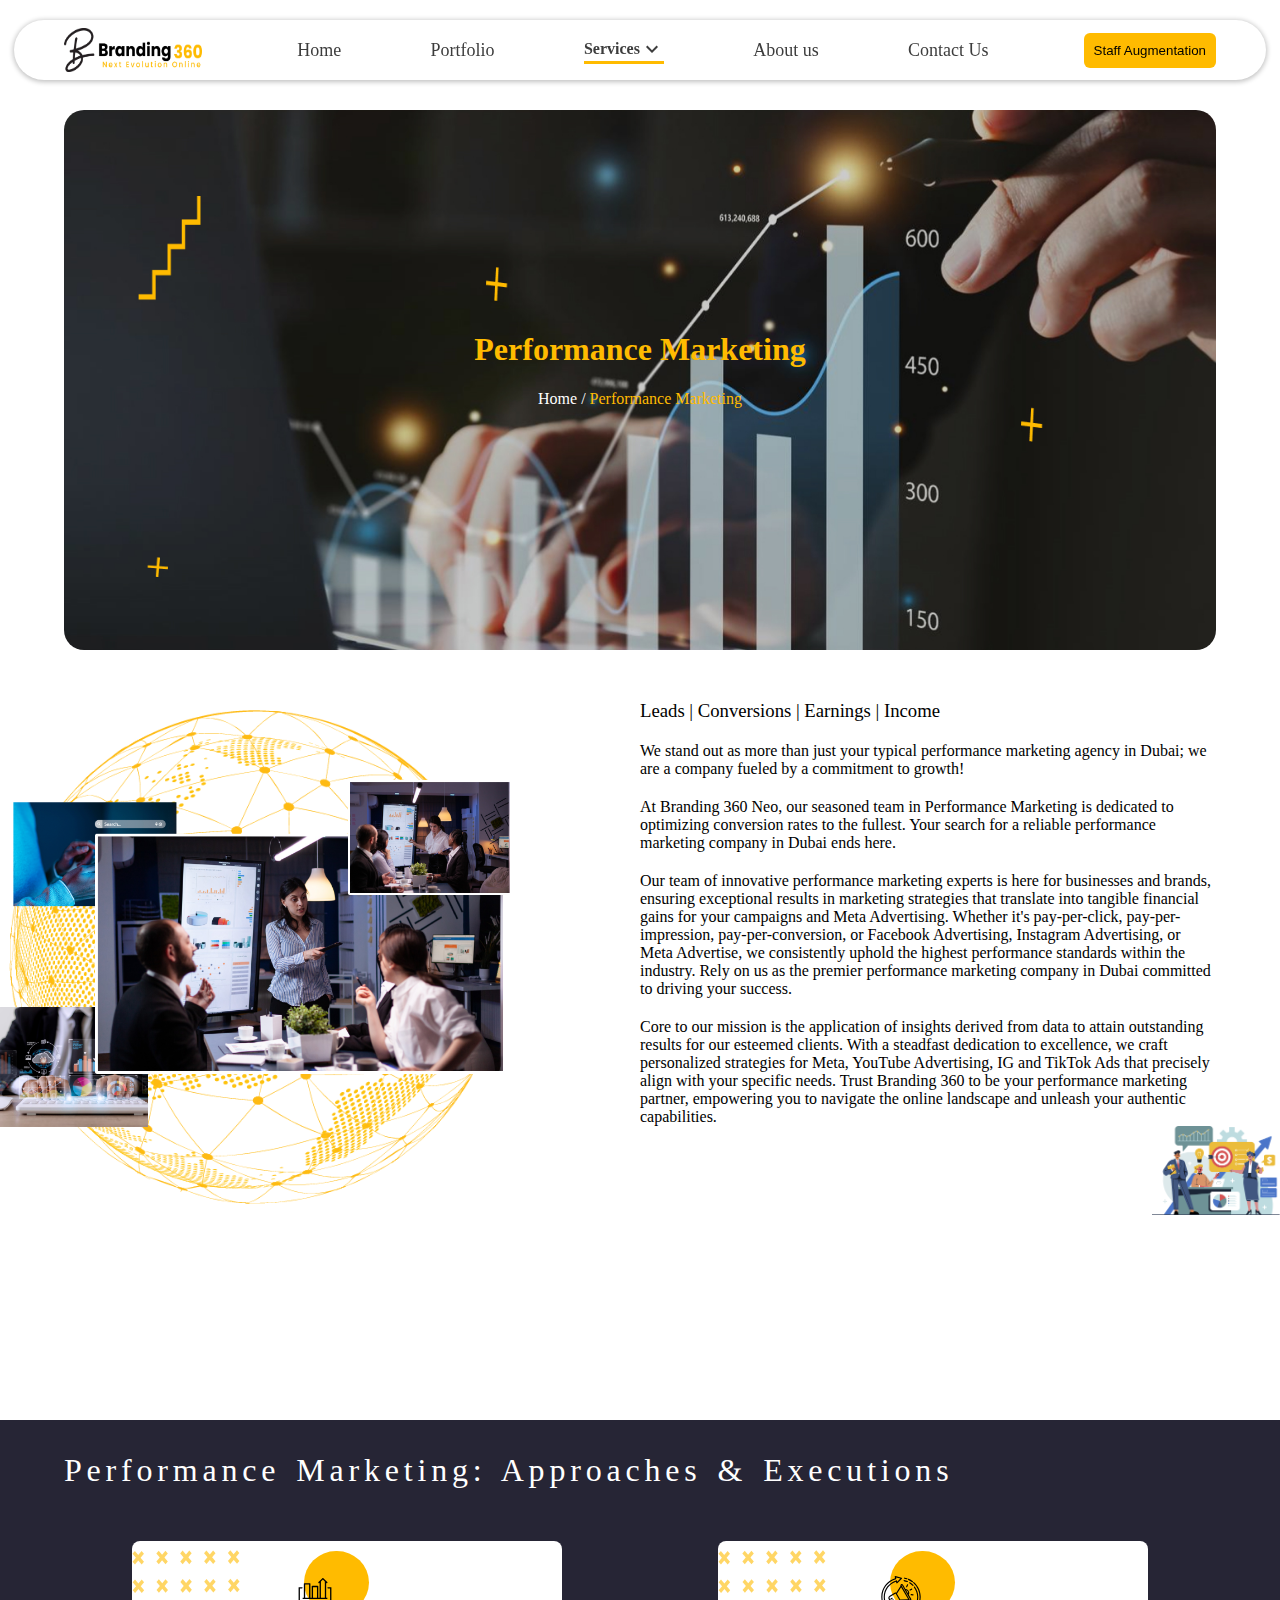
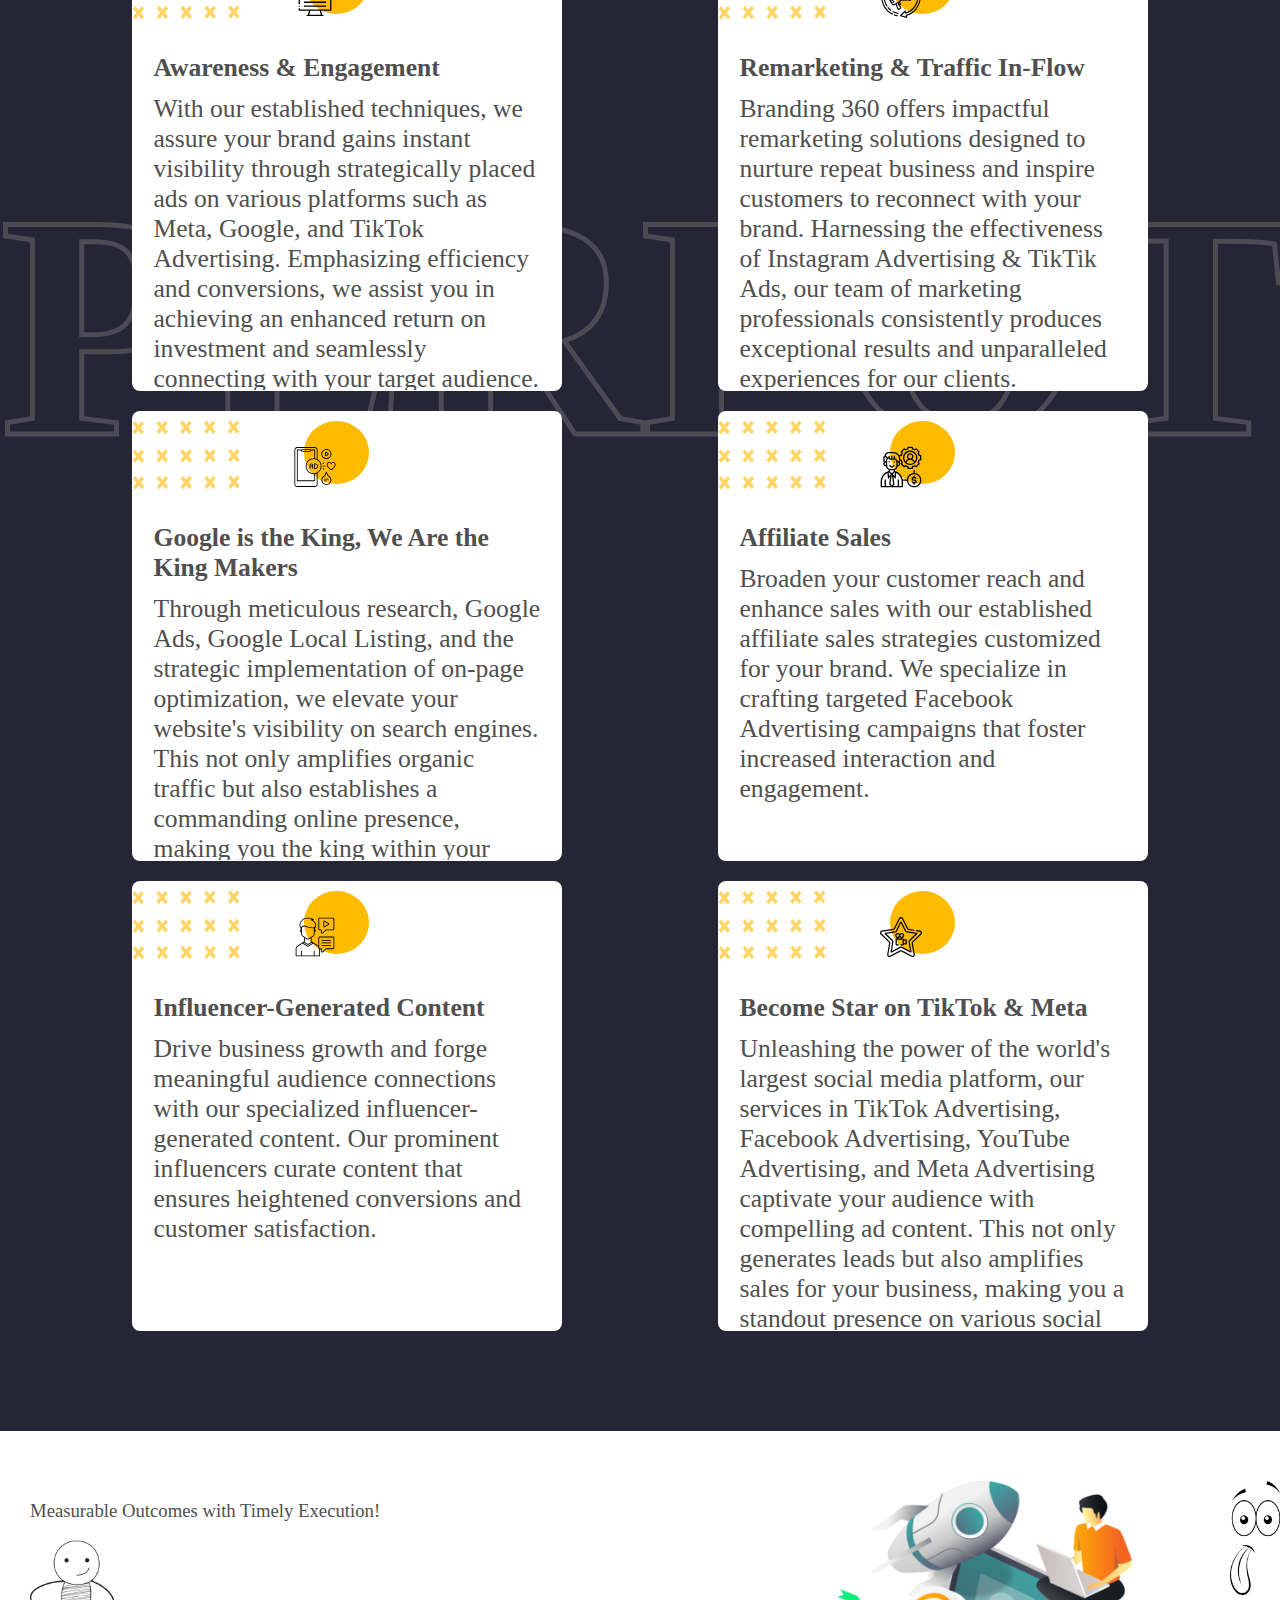
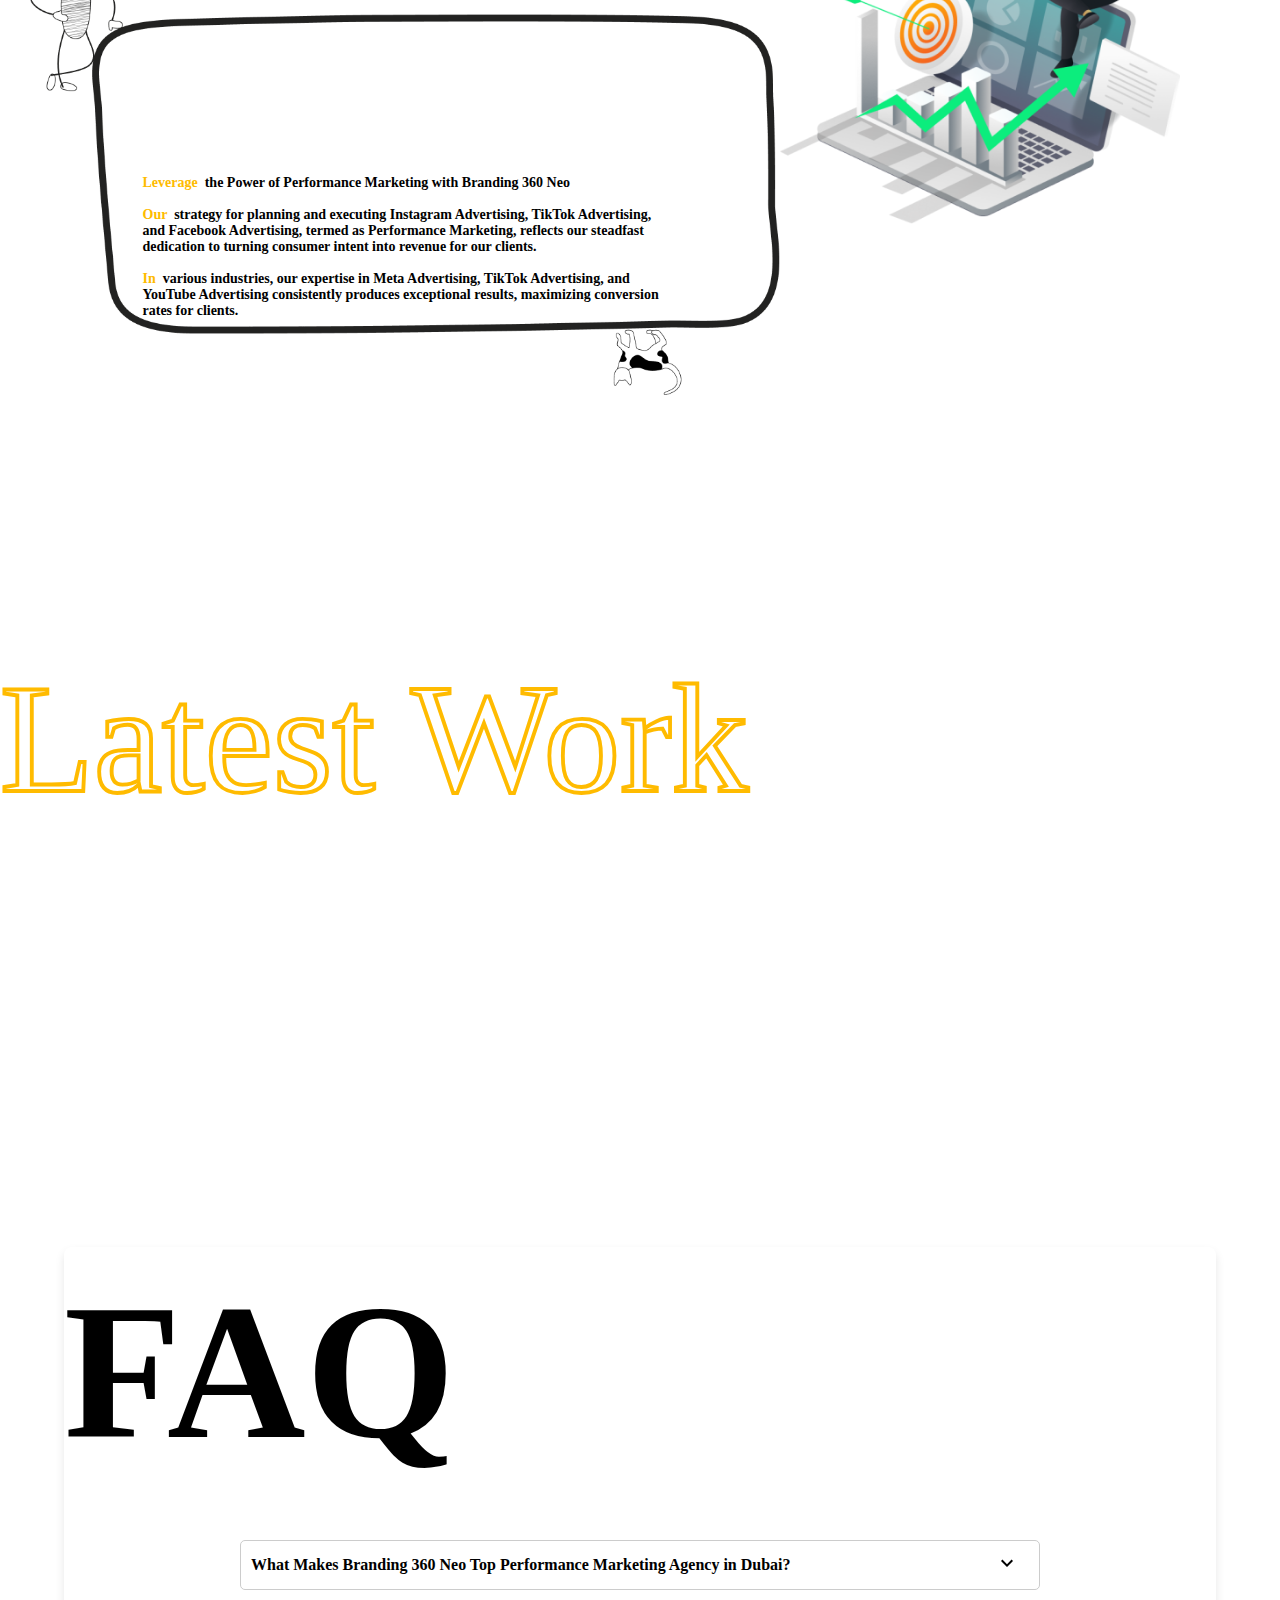
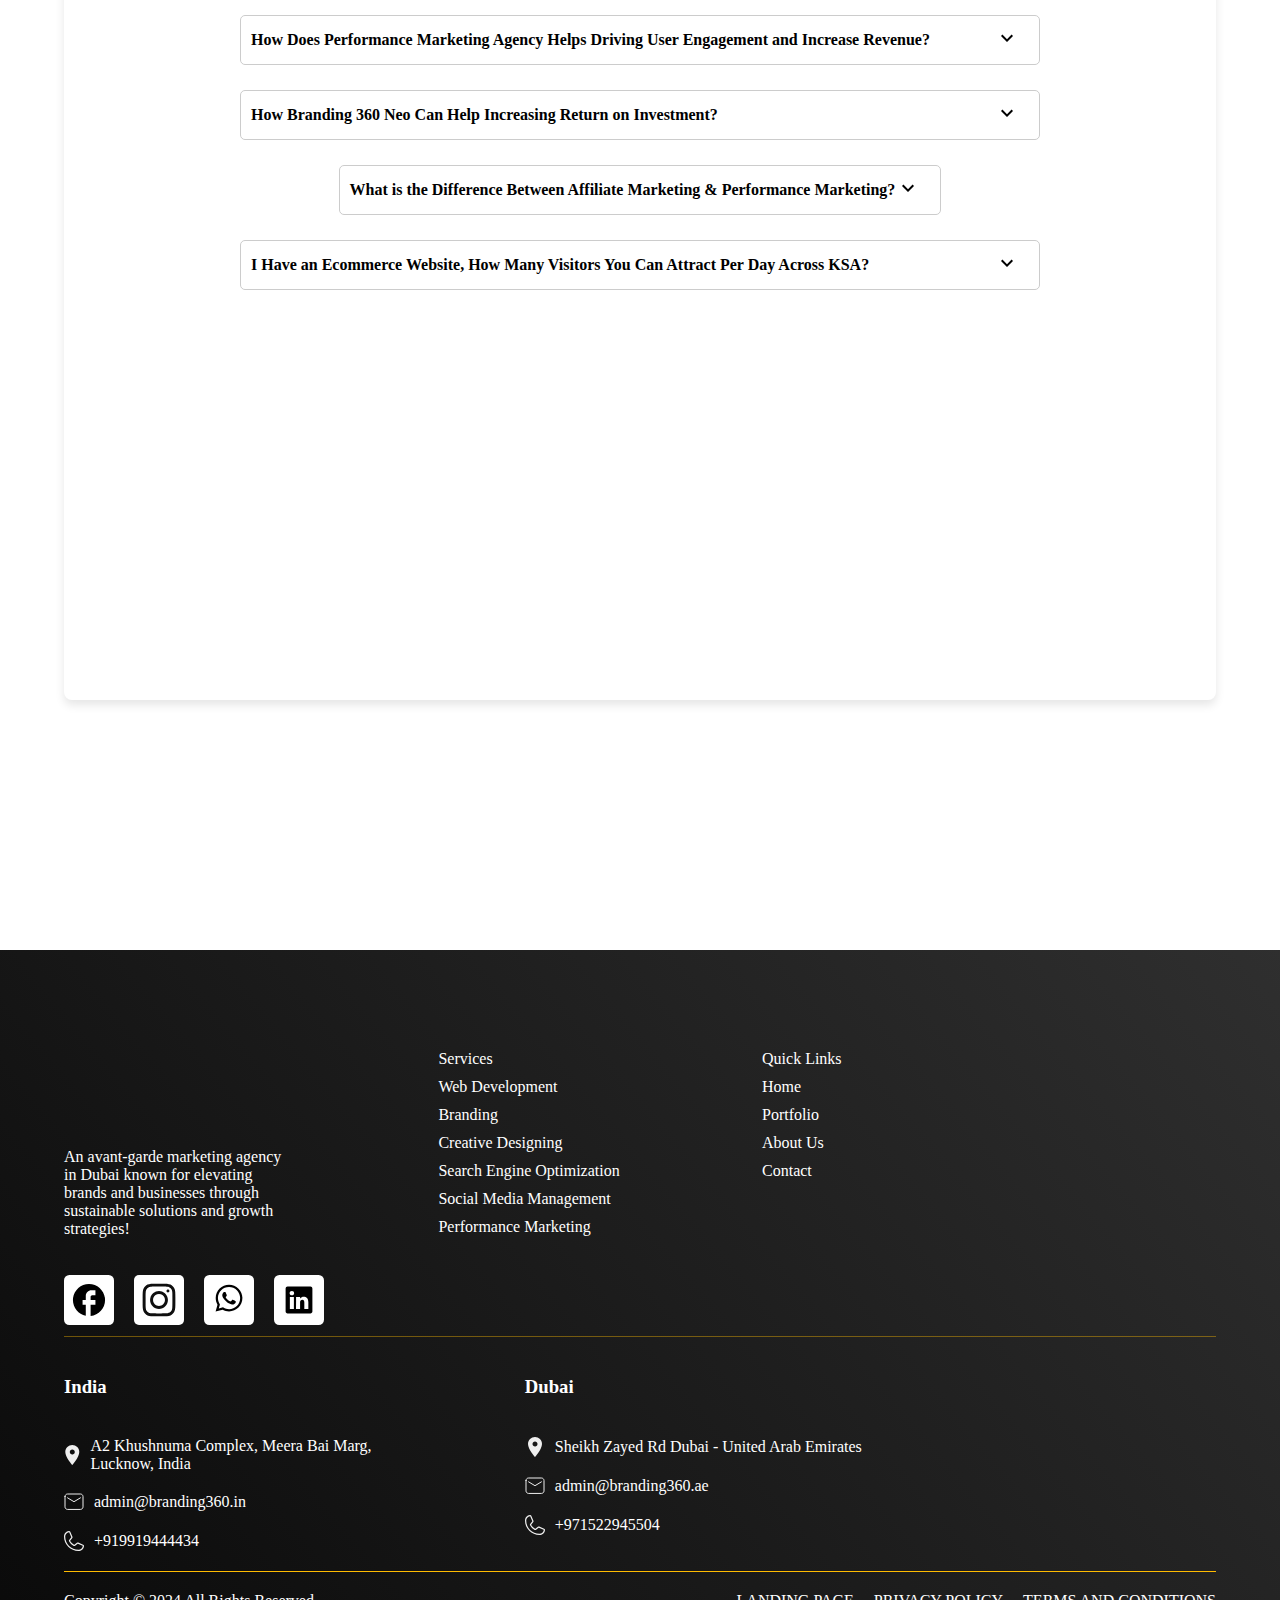
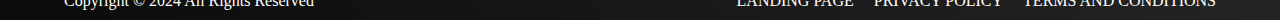
<file: services/performance-marketing.html>
<!DOCTYPE html><html lang="en"><head><meta charSet="utf-8"/><meta name="viewport" content="width=device-width, initial-scale=1"/><link rel="stylesheet" href="/_next/static/css/2b6d7cf0ab813eb1.css" crossorigin="" data-precedence="next"/><link rel="stylesheet" href="/_next/static/css/715e20c6d6f85f81.css" crossorigin="" data-precedence="next"/><link rel="stylesheet" href="/_next/static/css/aea623bae164de81.css" crossorigin="" data-precedence="next"/><link rel="stylesheet" href="/_next/static/css/1640088aacdf141d.css" crossorigin="" data-precedence="next"/><link rel="preload" as="script" fetchPriority="low" href="/_next/static/chunks/webpack-9fcab5c8bacee0a8.js" crossorigin=""/><script src="/_next/static/chunks/fd9d1056-278f759219ca9de7.js" async="" crossorigin=""></script><script src="/_next/static/chunks/69-d60012e089d7c3a3.js" async="" crossorigin=""></script><script src="/_next/static/chunks/main-app-a7cae5f76eff4ed8.js" async="" crossorigin=""></script><script src="/_next/static/chunks/250-4cd176a9f43e2c37.js" async=""></script><script src="/_next/static/chunks/749-b12e9cb59b7c50a2.js" async=""></script><script src="/_next/static/chunks/723-b27f36b41d19d491.js" async=""></script><script src="/_next/static/chunks/194-52a0e0ec5afa8e53.js" async=""></script><script src="/_next/static/chunks/4-7318558d87be96c8.js" async=""></script><script src="/_next/static/chunks/24-58c7b9e012bdc184.js" async=""></script><script src="/_next/static/chunks/app/services/performance-marketing/page-86fda2a354715380.js" async=""></script><script src="/_next/static/chunks/454-e127df44f8ed4896.js" async=""></script><script src="/_next/static/chunks/476-70553eb4870a1d0f.js" async=""></script><script src="/_next/static/chunks/210-a370d26f8f28c5a0.js" async=""></script><script src="/_next/static/chunks/app/layout-4ec8aa9870d2e60f.js" async=""></script><title>Best Branding Agency In Dubai | Branding 360</title><meta name="description" content="Are you trying to find the best branding agency In Dubai, so Branding 360 is a top marketing agency in Dubai boost performance with our smart marketing."/><link rel="icon" href="/favicon.ico" type="image/x-icon" sizes="1362x1361"/><script src="/_next/static/chunks/polyfills-c67a75d1b6f99dc8.js" crossorigin="" noModule=""></script></head><body class="body"><div style="width:100%;display:flex;align-items:center;justify-content:center;position:sticky;top:20px;z-index:11111"><nav class="main-nav"><div class="mobile-nav"><div class="mobile-nav-logo"><a href="/"><img href="40" alt="Nav Rec" loading="lazy" width="164" height="44" decoding="async" data-nimg="1" style="color:transparent" src="/_next/static/media/MainLogo.6bff816f.webp"/></a></div><style data-emotion="css vubbuv">.css-vubbuv{-webkit-user-select:none;-moz-user-select:none;-ms-user-select:none;user-select:none;width:1em;height:1em;display:inline-block;fill:currentColor;-webkit-flex-shrink:0;-ms-flex-negative:0;flex-shrink:0;-webkit-transition:fill 200ms cubic-bezier(0.4, 0, 0.2, 1) 0ms;transition:fill 200ms cubic-bezier(0.4, 0, 0.2, 1) 0ms;font-size:1.5rem;}</style><svg class="MuiSvgIcon-root MuiSvgIcon-fontSizeMedium css-vubbuv" focusable="false" aria-hidden="true" viewBox="0 0 24 24" data-testid="MenuIcon"><path d="M3 18h18v-2H3zm0-5h18v-2H3zm0-7v2h18V6z"></path></svg><div class="mobile-nav-drawer-container"><style data-emotion="css a3xyjy">.css-a3xyjy{z-index:1200;}</style></div></div></nav></div><div class="services-main-section app-sections"><div class="banner-main" style="background-image:url(&quot;/Assets/Services-PM/PMbannerBgImg.webp&quot;);background-size:cover;background-repeat:no-repeat"><h1>Performance Marketing</h1><div class="breadcrumbs-section"><h4><a href="/">Home</a></h4> / <h4 class="app-yellow-text">Performance Marketing</h4></div></div><div class="services-info-container"><div class="services-info-left"><div class="services-globe-container"><img loading="lazy" width="605" height="607" decoding="async" data-nimg="1" class="services-globe-container-background" style="color:transparent" src="/_next/static/media/GlobeBGImg.d45442d1.webp"/><img loading="lazy" width="605" height="607" decoding="async" data-nimg="1" class="services-globe-container-top" style="color:transparent" src="/_next/static/media/GlobeTopImg.ea5582e0.webp"/><img loading="lazy" width="917" height="621" decoding="async" data-nimg="1" class="services-globe-container-top-main" style="color:transparent" src="/_next/static/media/PMinfoMainImg.b0bec91b.png"/></div></div><div class="services-info-right"><div class="services-info-text-section"><h3>Leads | Conversions | Earnings | Income</h3><p>We stand out as more than just your typical performance marketing agency in Dubai; we are a company fueled by a commitment to growth!</p><p>At Branding 360 Neo, our seasoned team in Performance Marketing is dedicated to optimizing conversion rates to the fullest. Your search for a reliable performance marketing company in Dubai ends here.</p><p>Our team of innovative performance marketing experts is here for businesses and brands, ensuring exceptional results in marketing strategies that translate into tangible financial gains for your campaigns and Meta Advertising. Whether it&#x27;s pay-per-click, pay-per-impression, pay-per-conversion, or Facebook Advertising, Instagram Advertising, or Meta Advertise, we consistently uphold the highest performance standards within the industry. Rely on us as the premier performance marketing company in Dubai committed to driving your success.</p><p>Core to our mission is the application of insights derived from data to attain outstanding results for our esteemed clients. With a steadfast dedication to excellence, we craft personalized strategies for Meta, YouTube Advertising, IG and TikTok Ads that precisely align with your specific needs. Trust Branding 360 to be your performance marketing partner, empowering you to navigate the online landscape and unleash your authentic capabilities.</p></div><img alt="Info Container" loading="lazy" width="272" height="189" decoding="async" data-nimg="1" style="color:transparent" src="/_next/static/media/PMinfoRightImg.bd20aa17.webp"/></div></div><div class="services-cards-container"><div class="services-cards-background-heading"><h2>PERFOTMANCE</h2></div><div class="services-cards-top-content"><h3>Performance Marketing: Approaches &amp; Executions</h3><div class="services-cards-container-cards-section"><div class="services-card"><div class="services-card-top"><img alt="Stars" loading="lazy" width="136" height="88" decoding="async" data-nimg="1" style="color:transparent" src="/_next/static/media/ServicesCardStarsImg.d8a29403.svg"/><div><svg xmlns="http://www.w3.org/2000/svg" width="64" height="64" viewBox="0 0 64 64" fill="none"><path d="M57 52V18C57.0001 17.8687 56.9743 17.7386 56.924 17.6172C56.8738 17.4959 56.8001 17.3856 56.7073 17.2927C56.6144 17.1998 56.5041 17.1262 56.3828 17.076C56.2614 17.0257 56.1313 16.9999 56 17H52C51.7348 17 51.4804 17.1054 51.2929 17.2929C51.1054 17.4804 51 17.7348 51 18C51 18.2652 51.1054 18.5196 51.2929 18.7071C51.4804 18.8946 51.7348 19 52 19H55V51H9V50C9 49.7348 8.89464 49.4804 8.70711 49.2929C8.51957 49.1054 8.26522 49 8 49C7.73478 49 7.48043 49.1054 7.29289 49.2929C7.10536 49.4804 7 49.7348 7 50V52C6.99992 52.1313 7.02574 52.2614 7.07597 52.3828C7.12619 52.5041 7.19985 52.6144 7.29272 52.7073C7.3856 52.8001 7.49587 52.8738 7.61723 52.924C7.73859 52.9743 7.86866 53.0001 8 53H22.7188L21.2188 59H20C19.7348 59 19.4804 59.1054 19.2929 59.2929C19.1054 59.4804 19 59.7348 19 60C19 60.2652 19.1054 60.5196 19.2929 60.7071C19.4804 60.8946 19.7348 61 20 61H44C44.2652 61 44.5196 60.8946 44.7071 60.7071C44.8946 60.5196 45 60.2652 45 60C45 59.7348 44.8946 59.4804 44.7071 59.2929C44.5196 59.1054 44.2652 59 44 59H42.7812L41.2812 53H56C56.1313 53.0001 56.2614 52.9743 56.3828 52.924C56.5041 52.8738 56.6144 52.8001 56.7073 52.7073C56.8001 52.6144 56.8738 52.5041 56.924 52.3828C56.9743 52.2614 57.0001 52.1313 57 52ZM23.2812 59L24.7812 53H39.2188L40.7188 59H23.2812Z" fill="black"></path><path d="M7 42C7 42.2652 7.10536 42.5196 7.29289 42.7071C7.48043 42.8946 7.73478 43 8 43C8.26522 43 8.51957 42.8946 8.70711 42.7071C8.89464 42.5196 9 42.2652 9 42V19H12C12.2652 19 12.5196 18.8946 12.7071 18.7071C12.8946 18.5196 13 18.2652 13 18C13 17.7348 12.8946 17.4804 12.7071 17.2929C12.5196 17.1054 12.2652 17 12 17H8C7.86866 16.9999 7.73859 17.0257 7.61723 17.076C7.49587 17.1262 7.3856 17.1998 7.29272 17.2927C7.19985 17.3856 7.12619 17.4959 7.07597 17.6172C7.02574 17.7386 6.99992 17.8687 7 18V42Z" fill="black"></path><path d="M36 14.9999H28C27.8687 14.9999 27.7386 15.0257 27.6172 15.0759C27.4959 15.1261 27.3856 15.1998 27.2927 15.2927C27.1998 15.3855 27.1262 15.4958 27.076 15.6172C27.0257 15.7385 26.9999 15.8686 27 15.9999V32.9999H25V11.9999C25.0001 11.8686 24.9743 11.7385 24.924 11.6172C24.8738 11.4958 24.8002 11.3855 24.7073 11.2927C24.6144 11.1998 24.5041 11.1261 24.3828 11.0759C24.2614 11.0257 24.1313 10.9999 24 10.9999H16C15.8687 10.9999 15.7386 11.0257 15.6172 11.0759C15.4959 11.1261 15.3856 11.1998 15.2927 11.2927C15.1998 11.3855 15.1262 11.4958 15.076 11.6172C15.0257 11.7385 14.9999 11.8686 15 11.9999V32.9999H14C13.7348 32.9999 13.4804 33.1053 13.2929 33.2928C13.1054 33.4804 13 33.7347 13 33.9999C13 34.2652 13.1054 34.5195 13.2929 34.7071C13.4804 34.8946 13.7348 34.9999 14 34.9999H50C50.2652 34.9999 50.5196 34.8946 50.7071 34.7071C50.8946 34.5195 51 34.2652 51 33.9999C51 33.7347 50.8946 33.4804 50.7071 33.2928C50.5196 33.1053 50.2652 32.9999 50 32.9999H49V10.4139L49.293 10.7069C49.4816 10.8891 49.7342 10.9899 49.9964 10.9876C50.2586 10.9853 50.5094 10.8802 50.6948 10.6947C50.8802 10.5093 50.9854 10.2585 50.9876 9.99633C50.9899 9.73413 50.8891 9.48153 50.707 9.29293L44.707 3.29293C44.6141 3.20006 44.5039 3.12639 44.3826 3.07613C44.2613 3.02587 44.1313 3 44 3C43.8687 3 43.7386 3.02587 43.6173 3.07613C43.496 3.12639 43.3858 3.20006 43.293 3.29293L37.293 9.29293C37.1108 9.48153 37.01 9.73413 37.0123 9.99633C37.0146 10.2585 37.1197 10.5093 37.3051 10.6947C37.4905 10.8802 37.7414 10.9853 38.0036 10.9876C38.2658 10.9899 38.5184 10.8891 38.707 10.7069L39 10.4139V32.9999H37V15.9999C37.0001 15.8686 36.9743 15.7385 36.924 15.6172C36.8738 15.4958 36.8001 15.3855 36.7073 15.2927C36.6144 15.1998 36.5041 15.1261 36.3828 15.0759C36.2614 15.0257 36.1313 14.9999 36 14.9999ZM23 32.9999H17V12.9999H23V32.9999ZM35 32.9999H29V16.9999H35V32.9999ZM41 8.41395L44 5.41395L47 8.41395V32.9999H41V8.41395Z" fill="black"></path><path d="M48 39H16C15.7348 39 15.4804 39.1054 15.2929 39.2929C15.1054 39.4804 15 39.7348 15 40C15 40.2652 15.1054 40.5196 15.2929 40.7071C15.4804 40.8946 15.7348 41 16 41H48C48.2652 41 48.5196 40.8946 48.7071 40.7071C48.8946 40.5196 49 40.2652 49 40C49 39.7348 48.8946 39.4804 48.7071 39.2929C48.5196 39.1054 48.2652 39 48 39Z" fill="black"></path><path d="M48 45H16C15.7348 45 15.4804 45.1054 15.2929 45.2929C15.1054 45.4804 15 45.7348 15 46C15 46.2652 15.1054 46.5196 15.2929 46.7071C15.4804 46.8946 15.7348 47 16 47H48C48.2652 47 48.5196 46.8946 48.7071 46.7071C48.8946 46.5196 49 46.2652 49 46C49 45.7348 48.8946 45.4804 48.7071 45.2929C48.5196 45.1054 48.2652 45 48 45Z" fill="black"></path><path d="M8 47C8.55228 47 9 46.5523 9 46C9 45.4477 8.55228 45 8 45C7.44772 45 7 45.4477 7 46C7 46.5523 7.44772 47 8 47Z" fill="black"></path></svg></div></div><div class="services-card-text"><h4>Awareness &amp; Engagement</h4><p>With our established techniques, we assure your brand gains instant visibility through strategically placed ads on various platforms such as Meta, Google, and TikTok Advertising. Emphasizing efficiency and conversions, we assist you in achieving an enhanced return on investment and seamlessly connecting with your target audience.</p></div></div><div class="services-card"><div class="services-card-top"><img alt="Stars" loading="lazy" width="136" height="88" decoding="async" data-nimg="1" style="color:transparent" src="/_next/static/media/ServicesCardStarsImg.d8a29403.svg"/><div><svg xmlns="http://www.w3.org/2000/svg" width="58" height="58" viewBox="0 0 58 58" fill="none"><g clip-path="url(#clip0_1150_8571)"><path d="M24.8891 50.9124C25.3159 50.9913 25.599 51.4019 25.5236 51.83C25.4447 52.2569 25.0341 52.5399 24.606 52.461C22.1399 52.0075 19.8025 51.1723 17.6217 49.9949C17.2365 49.7907 17.095 49.3105 17.2992 48.93C17.5068 48.5449 17.9859 48.4033 18.3675 48.6075C20.4103 49.7095 22.5934 50.4855 24.8891 50.9124ZM15.3887 46.6715C15.7309 46.9383 15.7958 47.4347 15.5302 47.7758C15.2634 48.1215 14.7704 48.1829 14.4259 47.9208C13.0188 46.8362 11.7323 45.5927 10.6048 44.2343C10.3287 43.8956 10.3751 43.3991 10.7104 43.123C11.0456 42.8435 11.5421 42.8933 11.8217 43.2286C12.8807 44.5081 14.0744 45.6623 15.3887 46.6715ZM10.2267 41.0513C10.4633 41.4167 10.3577 41.9027 9.99003 42.1393C9.62463 42.3725 9.13511 42.2681 8.90195 41.9027C3.50331 33.495 3.90351 22.6305 9.91115 14.6566C12.9956 10.563 17.3653 7.49477 22.4194 6.04825C22.8405 5.92993 23.2778 6.17353 23.3961 6.59461L23.7441 7.89033L28.1278 3.51017L22.1399 1.90589L22.5308 3.37213C22.6456 3.79321 22.3997 4.22009 21.9624 4.33841C16.5301 5.88469 11.8309 9.17561 8.51335 13.572C2.17046 21.9704 1.60207 33.4788 7.15267 42.4653C9.64203 46.4905 13.216 49.7884 17.4975 51.9286C17.885 52.1223 18.0439 52.5956 17.849 52.9842C17.6553 53.3716 17.182 53.5305 16.7934 53.3357C7.64218 48.7595 1.76562 39.3843 1.76562 29.0139C1.76562 17.0416 9.56546 6.58185 20.8105 3.04037L20.2641 1.00225C20.0994 0.410652 20.6388 -0.128748 21.2246 0.0290116L29.8167 2.33045C30.464 2.48473 30.6287 3.24105 30.2077 3.65865L23.8915 9.97485C23.4669 10.3994 22.7303 10.2115 22.5725 9.61989L22.0853 7.80101C12.9817 10.7671 6.69215 19.2804 6.69215 29.0139C6.69215 33.321 7.92871 37.4703 10.2267 41.0513ZM19.48 54.5038C19.0728 54.353 18.8652 53.8983 19.016 53.4911C19.1668 53.0828 19.6215 52.8763 20.0287 53.0306C21.3801 53.534 22.7976 53.9249 24.2279 54.1941C24.6547 54.2729 24.9378 54.6836 24.8554 55.1151C24.7765 55.542 24.3659 55.8215 23.9379 55.7427C22.4194 55.4573 20.923 55.0432 19.48 54.5038ZM33.1088 7.08413C32.6808 7.00525 32.3989 6.59693 32.4778 6.17005C32.5532 5.73969 32.965 5.45665 33.3919 5.53553C35.0101 5.83481 36.5842 6.30461 38.0968 6.92637C38.4982 7.09109 38.6884 7.55161 38.5249 7.95181C38.3601 8.35665 37.8996 8.54689 37.4959 8.38217C36.0889 7.80449 34.6122 7.36369 33.1088 7.08413ZM40.5966 9.95513C40.2254 9.72777 40.1094 9.24521 40.3368 8.87285C40.5607 8.50165 41.0467 8.38333 41.4191 8.60953C43.1417 9.66165 44.7494 10.9504 46.1542 12.3981C46.4569 12.7101 46.45 13.2066 46.1379 13.5129C45.8259 13.8156 45.3294 13.8087 45.0267 13.4966C43.6845 12.1151 42.2403 10.9585 40.5966 9.95513ZM46.9233 15.7296C46.6634 15.3816 46.7353 14.8875 47.0845 14.6276C47.436 14.3678 47.9301 14.4397 48.1865 14.7923C54.4807 23.2731 54.4667 34.9033 48.0717 43.3771C45.0267 47.4081 40.7057 50.4832 35.5796 51.9495C35.1585 52.0678 34.7212 51.8242 34.6029 51.4066L34.2549 50.1074L29.8747 54.491L35.8592 56.0953L35.4683 54.6291C35.3569 54.2045 35.5993 53.7776 36.0367 53.6593C41.5177 52.1003 46.1936 48.8163 49.4892 44.4593C57.5616 33.7827 56.013 18.6667 46.0069 9.80897C45.6809 9.52013 45.6519 9.02365 45.9407 8.69769C46.2273 8.37173 46.7237 8.34273 47.0485 8.62809C57.6765 18.0392 59.3202 34.0715 50.7478 45.4094C47.3965 49.8417 42.6951 53.2289 37.1909 54.962L37.7372 56.9978C37.8985 57.5929 37.3591 58.1288 36.7733 57.9745L28.1811 55.6731C27.5339 55.5153 27.3691 54.7625 27.7902 54.3414L34.1053 48.0229C34.5298 47.5983 35.2664 47.7862 35.4242 48.3778L35.9114 50.1967C47.6622 46.378 54.0457 33.7096 50.1852 22.0168C49.4323 19.7316 48.3199 17.6135 46.9233 15.7296ZM45.3213 7.21985C45.667 7.47969 45.7389 7.97269 45.4791 8.32185C45.2157 8.66753 44.7227 8.73945 44.3771 8.47613C42.7136 7.23029 40.8982 6.18397 38.9784 5.37545C38.5805 5.20493 38.3926 4.74441 38.5608 4.34305C38.729 3.94517 39.1884 3.75493 39.5897 3.92545C41.6221 4.77921 43.5627 5.89745 45.3213 7.21985ZM37.4403 3.11925C37.8544 3.25381 38.0817 3.69809 37.9472 4.11221C37.8126 4.52633 37.3683 4.75369 36.9542 4.61913C35.9381 4.28737 34.8198 4.00085 33.7712 3.80365C33.3431 3.72477 33.0613 3.31413 33.1436 2.88609C33.2225 2.45805 33.6331 2.17617 34.0612 2.25505C35.2339 2.47429 36.3151 2.75037 37.4403 3.11925ZM27.6997 35.9322L29.0941 39.0236C29.2681 39.4145 29.101 39.8715 28.7194 40.0595L27.5652 40.7241C27.9828 41.3099 28.5349 41.9839 28.8505 42.5395C29.6033 43.848 29.6358 44.9396 27.7125 46.0416C27.2845 46.2887 26.9295 46.5218 26.5513 46.6796C25.6048 47.0775 24.7522 47.0577 24.2 45.7458L21.5691 39.4725L20.6875 39.9817C19.0102 40.9515 16.8537 40.3727 15.8863 38.6965L12.0386 32.0346C11.0491 30.3213 11.6906 28.108 13.3668 27.2078L20.2328 23.2453C20.8998 22.8149 21.7687 22.8404 22.4194 23.2615L28.289 13.7982C27.9433 12.9073 28.296 11.8807 29.137 11.3982C30.0975 10.8553 31.2772 11.1847 31.8131 12.1151L35.1017 17.813C38.1235 17.8629 40.5235 20.3905 40.4087 23.41C40.3762 24.2579 40.1419 25.0908 39.7313 25.8297L43.0222 31.5277C43.5616 32.4684 43.2391 33.6655 42.3053 34.2038C41.4829 34.6933 40.3983 34.4833 39.7962 33.7363L28.6718 34.0913C28.7124 34.8244 28.3517 35.5378 27.6997 35.9322ZM25.1814 35.5668L26.8715 34.5901C27.0849 34.4683 27.158 34.1829 27.0594 33.9915L21.8475 24.9655C21.7292 24.7579 21.6666 24.5874 21.4369 24.5247C21.3221 24.4923 21.1968 24.505 21.0889 24.5677L14.1579 28.5697C13.6684 28.8724 13.3621 29.2309 13.2171 29.7726C13.0884 30.2528 13.1417 30.7818 13.4051 31.2423L17.2528 37.9042C17.7852 38.8252 18.9823 39.1477 19.9034 38.6141V38.6176L25.1814 35.5668ZM27.3645 39.0224L26.3286 36.7245L26.237 36.7767C26.1477 37.7627 26.382 38.6211 26.7497 39.3774L27.3645 39.0224ZM29.9293 12.76C29.7448 12.8656 29.6822 13.1057 29.7843 13.2832H29.7877L40.9933 32.6969C41.1581 32.9835 41.6047 32.944 41.6975 32.6053C41.7241 32.5067 41.7137 32.4011 41.6615 32.313L30.4559 12.9027H30.4524C30.3469 12.7183 30.1067 12.6556 29.9293 12.7577V12.76ZM37.5122 15.3248C37.3243 15.7192 36.8545 15.8874 36.4635 15.7029C36.0691 15.515 35.9009 15.0487 36.0854 14.6543L37.424 11.8135C37.6085 11.4191 38.0783 11.2509 38.4727 11.4353C38.8671 11.6232 39.0353 12.0895 38.8473 12.4839L37.5122 15.3248ZM42.9607 26.5605C42.5234 26.5246 42.2009 26.1429 42.2369 25.7091C42.2728 25.2753 42.6545 24.9493 43.0883 24.9853L45.7029 25.2057C46.1368 25.2416 46.4627 25.6233 46.4268 26.0571C46.3908 26.4909 46.0092 26.8134 45.5753 26.7809L42.9607 26.5605ZM41.9411 20.1191C41.5629 20.3395 41.0827 20.2107 40.8623 19.8325C40.6453 19.4544 40.7729 18.9741 41.1488 18.7572L43.3423 17.4917C43.717 17.2747 44.2007 17.4023 44.4177 17.7782C44.6346 18.1563 44.507 18.6366 44.1311 18.857L41.9411 20.1191ZM15.4316 32.4336C15.0569 32.6505 14.5732 32.5229 14.3563 32.1471C14.1359 31.7689 14.2646 31.2852 14.6428 31.0683L16.3491 30.0823C16.7273 29.8654 17.211 29.993 17.4279 30.3711C17.6449 30.7458 17.5173 31.2295 17.1414 31.4465L15.4316 32.4336ZM18.0195 36.9182C17.6449 37.1351 17.1611 37.0075 16.9442 36.6293C16.7308 36.2547 16.8584 35.7709 17.2365 35.5575L18.9429 34.5715C19.3211 34.3546 19.8013 34.4822 20.0182 34.8603C20.2317 35.235 20.1041 35.7187 19.7259 35.9322L18.0195 36.9182ZM16.7273 34.6759C16.3526 34.8928 15.8689 34.7652 15.652 34.3894C15.4316 34.0112 15.5603 33.531 15.9385 33.3106L17.6449 32.3246C18.023 32.1077 18.5033 32.2353 18.7237 32.6134C18.9406 32.9881 18.813 33.4718 18.4371 33.6887L16.7273 34.6759ZM26.7532 42.2716C25.8681 41.0907 24.7963 39.6569 24.6524 37.6907L22.9495 38.6744L25.6593 45.1321C25.7185 45.2737 25.824 45.2702 25.9423 45.2215C26.2451 45.0927 26.6233 44.8503 26.9283 44.6728C27.7403 44.2053 27.7531 43.7947 27.484 43.3214C27.2961 42.9954 27.0362 42.6497 26.7532 42.2716ZM36.8046 19.8302C36.5807 19.7119 36.3475 19.6168 36.1074 19.5437L38.7348 24.0944C39.1397 22.4077 38.3509 20.6422 36.8046 19.8302ZM29.1695 15.3677L23.4483 24.5874L28.035 32.5345L38.8821 32.1889L29.1695 15.3677Z" fill="black"></path></g><defs><clipPath id="clip0_1150_8571"><rect width="58" height="58" fill="white"></rect></clipPath></defs></svg></div></div><div class="services-card-text"><h4>Remarketing &amp; Traffic In-Flow</h4><p>Branding 360 offers impactful remarketing solutions designed to nurture repeat business and inspire customers to reconnect with your brand. Harnessing the effectiveness of Instagram Advertising &amp; TikTik Ads, our team of marketing professionals consistently produces exceptional results and unparalleled experiences for our clients.</p></div></div><div class="services-card"><div class="services-card-top"><img alt="Stars" loading="lazy" width="136" height="88" decoding="async" data-nimg="1" style="color:transparent" src="/_next/static/media/ServicesCardStarsImg.d8a29403.svg"/><div><svg xmlns="http://www.w3.org/2000/svg" width="50" height="50" viewBox="0 0 50 50" fill="none"><path d="M34.4478 24.4836H37.1153C37.3888 24.4836 37.61 24.2624 37.61 23.989C37.61 23.7156 37.3887 23.4944 37.1153 23.4944H34.4478C34.1743 23.4944 33.9531 23.7157 33.9531 23.989C33.9531 24.2624 34.1743 24.4836 34.4478 24.4836Z" fill="black"></path><path d="M34.8679 21.4791L35.8278 20.5188C36.021 20.3255 36.021 20.0125 35.8278 19.8193C35.6345 19.626 35.3215 19.626 35.1282 19.8193L34.1684 20.7796C33.9751 20.9729 33.9751 21.2859 34.1684 21.4791C34.3615 21.6724 34.6746 21.6724 34.8679 21.4791Z" fill="black"></path><path d="M34.1684 26.4985C33.9751 26.6917 33.9751 27.0047 34.1684 27.198L35.1282 28.1583C35.3215 28.3516 35.6345 28.3516 35.8278 28.1583C36.021 27.9651 36.021 27.6521 35.8278 27.4588L34.8679 26.4985C34.6746 26.3052 34.3616 26.3052 34.1684 26.4985Z" fill="black"></path><path d="M40.7679 38.9949H36.354C36.0806 38.9949 35.8594 39.2162 35.8594 39.4895C35.8594 39.7628 36.0807 39.9841 36.354 39.9841H40.7679C41.0413 39.9841 41.2625 39.7628 41.2625 39.4895C41.2625 39.2162 41.0413 38.9949 40.7679 38.9949Z" fill="black"></path><path d="M38.5607 41.0671H36.354C36.0806 41.0671 35.8594 41.2884 35.8594 41.5618C35.8594 41.8352 36.0807 42.0564 36.354 42.0564H38.5607C38.8342 42.0564 39.0554 41.8351 39.0554 41.5618C39.0554 41.2883 38.8341 41.0671 38.5607 41.0671Z" fill="black"></path><path d="M3.94316 48.7443H24.6301C26.5393 48.7443 28.0928 47.1907 28.0928 45.2816V32.1129C30.8868 30.4783 32.7729 27.4532 32.7729 23.9888C32.7729 20.5245 30.8868 17.4994 28.0928 15.8647V4.71831C28.0928 2.80913 26.5392 1.25562 24.6301 1.25562H3.94316C2.03398 1.25562 0.480469 2.80923 0.480469 4.71831V45.2816C0.480469 47.1908 2.03398 48.7443 3.94316 48.7443ZM31.7836 23.9888C31.7836 28.6341 28.004 32.4137 23.3587 32.4137C18.7129 32.4137 14.9333 28.6341 14.9333 23.9888C14.9333 19.3435 18.7129 15.5639 23.3587 15.5639C28.0039 15.5639 31.7836 19.3436 31.7836 23.9888ZM8.39023 5.21294C8.40762 6.1062 9.13643 6.82788 10.0338 6.82788H18.537C19.4344 6.82788 20.1632 6.1062 20.1806 5.21294H24.1355V14.6139C23.8786 14.5928 23.6208 14.5746 23.3587 14.5746C18.1675 14.5746 13.9439 18.7976 13.9439 23.9888C13.9439 29.18 18.1675 33.4031 23.3587 33.4031C23.6209 33.4031 23.8786 33.3848 24.1355 33.3637V40.8594H4.43779V5.21294H8.39023ZM19.1945 5.1811C19.1945 5.54341 18.8994 5.83862 18.537 5.83862H10.0338C9.67148 5.83862 9.37627 5.54351 9.37627 5.1811C9.37627 4.8187 9.67139 4.52358 10.0338 4.52358H18.537C18.8993 4.52358 19.1945 4.8188 19.1945 5.1811ZM1.46982 4.71831C1.46982 3.35454 2.57949 2.24497 3.94316 2.24497H24.6301C25.9938 2.24497 27.1034 3.35464 27.1034 4.71831V15.356C26.4762 15.0829 25.8137 14.878 25.1247 14.7464V4.71831C25.1247 4.44487 24.9034 4.22368 24.6301 4.22368H19.8715C19.5722 3.80796 19.0872 3.53433 18.537 3.53433H10.0338C9.48359 3.53433 8.99854 3.80796 8.69932 4.22368H3.94316C3.66973 4.22368 3.44853 4.44497 3.44853 4.71831V41.3542C3.44853 41.6276 3.66982 41.8488 3.94316 41.8488H24.6301C24.9035 41.8488 25.1247 41.6275 25.1247 41.3542V33.2313C25.8137 33.0998 26.4762 32.895 27.1034 32.6217V45.2816C27.1034 46.6454 25.9937 47.7549 24.6301 47.7549H3.94316C2.57939 47.7549 1.46982 46.6453 1.46982 45.2816V4.71831Z" fill="black"></path><path d="M46.5403 19.0918C45.6582 19.0918 44.836 19.4831 44.2805 20.1323C43.7239 19.4831 42.8993 19.0918 42.0144 19.0918C40.3738 19.0918 39.0391 20.4266 39.0391 22.0671C39.0391 26.0728 43.8409 28.7157 44.0452 28.8264C44.1912 28.9052 44.368 28.9061 44.5157 28.8264C44.72 28.7157 49.5219 26.0729 49.5219 22.0671C49.5219 20.4266 48.1843 19.0918 46.5403 19.0918ZM44.28 27.8182C43.3554 27.2563 40.0284 25.0288 40.0284 22.0671C40.0284 20.972 40.9192 20.0812 42.0144 20.0812C42.7989 20.0812 43.5109 20.5396 43.8293 21.2497C44.0037 21.6388 44.5573 21.6387 44.7317 21.2497C45.0501 20.5396 45.7598 20.0812 46.5404 20.0812C47.639 20.0812 48.5326 20.972 48.5326 22.0671C48.5325 25.0222 45.2046 27.2549 44.28 27.8182Z" fill="black"></path><path d="M44.5574 9.54336C44.5574 6.2376 41.8677 3.54785 38.5619 3.54785C35.2562 3.54785 32.5664 6.2376 32.5664 9.54336C32.5664 12.8491 35.2562 15.5389 38.5619 15.5389C41.8677 15.5389 44.5574 12.8491 44.5574 9.54336ZM38.5619 14.5495C35.8016 14.5495 33.5558 12.3037 33.5558 9.54336C33.5558 6.78301 35.8016 4.53721 38.5619 4.53721C41.3223 4.53721 43.5681 6.78301 43.5681 9.54336C43.5681 12.3037 41.3222 14.5495 38.5619 14.5495Z" fill="black"></path><path d="M40.8513 8.73649H40.8508L38.5683 6.97223C37.8992 6.45553 36.9258 6.93073 36.9258 7.77848V11.3079C36.9258 12.1579 37.9014 12.6297 38.5683 12.1141L40.8513 10.3495C41.3791 9.94049 41.3789 9.14537 40.8513 8.73649ZM40.246 9.56686L37.9635 11.3315C37.9137 11.3071 37.8654 11.2835 37.9151 11.3079V7.77848L37.9635 7.75485L40.246 9.5191C40.246 9.56862 40.246 9.61647 40.246 9.56686Z" fill="black"></path><path d="M40.9906 35.1258L39.0081 31.0331C38.8288 30.662 38.2978 30.6612 38.1178 31.0327L36.1304 35.1258C34.0015 36.0814 32.6367 38.1832 32.6367 40.5334C32.6367 43.7986 35.2927 46.4545 38.5578 46.4545C41.8259 46.4545 44.4843 43.7986 44.4843 40.5334C44.4843 38.1837 43.1195 36.0818 40.9906 35.1258ZM38.5578 45.4652C35.8386 45.4652 33.6261 43.2527 33.6261 40.5334C33.6261 38.5219 34.8261 36.7287 36.683 35.965C36.7956 35.9186 36.8869 35.8327 36.94 35.7235L38.5622 32.3825L40.1806 35.723C40.2337 35.8327 40.3255 35.9186 40.4381 35.965C42.295 36.7287 43.495 38.5219 43.495 40.5334C43.4949 43.2527 41.28 45.4652 38.5578 45.4652Z" fill="black"></path><path d="M20.6566 20.7551C19.5514 20.7551 18.6523 21.6542 18.6523 22.7594V26.728C18.6523 27.0014 18.8736 27.2226 19.147 27.2226C19.4204 27.2226 19.6416 27.0013 19.6416 26.728V24.4835H21.6715V26.728C21.6715 27.0014 21.8928 27.2226 22.1661 27.2226C22.4396 27.2226 22.6607 27.0013 22.6607 26.728V22.7594C22.6609 21.6542 21.7619 20.7551 20.6566 20.7551ZM19.6417 23.4942V22.7594C19.6417 22.2 20.0973 21.7445 20.6566 21.7445C21.216 21.7445 21.6716 22.2 21.6716 22.7594V23.4942H19.6417Z" fill="black"></path><path d="M24.3071 27.2227H25.3907C27.1737 27.2227 28.6245 25.772 28.6245 23.9889C28.6245 22.2058 27.1738 20.7551 25.3907 20.7551H24.3071C24.0337 20.7551 23.8125 20.9764 23.8125 21.2498V26.7279C23.8125 27.0014 24.0337 27.2227 24.3071 27.2227ZM24.8019 21.7446H25.3907C26.6284 21.7446 27.6352 22.7513 27.6352 23.989C27.6352 25.2267 26.6284 26.2334 25.3907 26.2334H24.8019V21.7446Z" fill="black"></path></svg></div></div><div class="services-card-text"><h4>Google is the King, We Are the King Makers</h4><p>Through meticulous research, Google Ads, Google Local Listing, and the strategic implementation of on-page optimization, we elevate your website&#x27;s visibility on search engines. This not only amplifies organic traffic but also establishes a commanding online presence, making you the king within your sector.</p></div></div><div class="services-card"><div class="services-card-top"><img alt="Stars" loading="lazy" width="136" height="88" decoding="async" data-nimg="1" style="color:transparent" src="/_next/static/media/ServicesCardStarsImg.d8a29403.svg"/><div><svg xmlns="http://www.w3.org/2000/svg" width="62" height="62" viewBox="0 0 62 62" fill="none"><g clip-path="url(#clip0_1153_8583)"><path d="M51.3438 53.2812H49.4062C48.8725 53.2812 48.4375 52.8463 48.4375 52.3125H46.5C46.5 53.9148 47.8039 55.2188 49.4062 55.2188L49.4053 57.1562L51.3428 57.1572L51.3438 55.2188C52.9461 55.2188 54.25 53.9148 54.25 52.3125C54.25 50.7102 52.9461 49.4062 51.3438 49.4062H49.4062C48.8725 49.4062 48.4375 48.9713 48.4375 48.4375C48.4375 47.9037 48.8725 47.4688 49.4062 47.4688H51.3438C51.8775 47.4688 52.3125 47.9037 52.3125 48.4375H54.25C54.25 46.8352 52.9461 45.5312 51.3438 45.5312V43.5938H49.4062V45.5312C47.8039 45.5312 46.5 46.8352 46.5 48.4375C46.5 50.0398 47.8039 51.3438 49.4062 51.3438H51.3438C51.8775 51.3438 52.3125 51.7787 52.3125 52.3125C52.3125 52.8463 51.8775 53.2812 51.3438 53.2812Z" fill="black"></path><path d="M44.5625 6.78125C38.687 6.78125 33.9062 11.562 33.9062 17.4375C33.9062 23.313 38.687 28.0938 44.5625 28.0938C50.438 28.0938 55.2188 23.313 55.2188 17.4375C55.2188 11.562 50.438 6.78125 44.5625 6.78125ZM39.1065 24.2275C39.9183 21.9199 42.0757 20.3438 44.5625 20.3438C47.0493 20.3438 49.2067 21.9199 50.0185 24.2275C48.5227 25.4316 46.6269 26.1562 44.5625 26.1562C42.4981 26.1562 40.6023 25.4316 39.1065 24.2275ZM41.6562 15.5C41.6562 13.8977 42.9602 12.5938 44.5625 12.5938C46.1648 12.5938 47.4688 13.8977 47.4688 15.5C47.4688 17.1023 46.1648 18.4062 44.5625 18.4062C42.9602 18.4062 41.6562 17.1023 41.6562 15.5ZM51.492 22.7075C50.6957 21.0984 49.3762 19.8303 47.771 19.1008C48.7659 18.2135 49.4062 16.9357 49.4062 15.5C49.4062 12.8292 47.2333 10.6562 44.5625 10.6562C41.8917 10.6562 39.7188 12.8292 39.7188 15.5C39.7188 16.9357 40.3591 18.2135 41.354 19.1008C39.7488 19.8303 38.4293 21.0984 37.633 22.7075C36.5151 21.2418 35.8438 19.4186 35.8438 17.4375C35.8438 12.6306 39.7556 8.71875 44.5625 8.71875C49.3694 8.71875 53.2812 12.6306 53.2812 17.4375C53.2812 19.4186 52.6099 21.2418 51.492 22.7075Z" fill="black"></path><path d="M61.0312 21.05V13.8241L58.3827 12.9754C58.1424 12.2276 57.8441 11.5039 57.4924 10.8161L58.7634 8.34675L53.6542 3.23756L51.1849 4.50856C50.4971 4.15691 49.7734 3.85853 49.0255 3.61828L48.175 0.96875H40.9491L40.1004 3.61731C39.3526 3.85756 38.6289 4.15594 37.9411 4.50759L35.4718 3.23659L30.3626 8.34578L31.6336 10.8151C31.2945 11.4777 31.0058 12.1733 30.7694 12.8931L28.2332 13.3474C26.3442 10.5574 23.1493 8.71875 19.5319 8.71875H12.5938C9.57997 8.71875 7.09609 11.0244 6.81031 13.9636C5.58581 14.7889 4.84375 16.1588 4.84375 17.6661V19.2181C4.84375 20.8582 5.05688 22.4895 5.45891 24.0783C5.07431 24.6808 4.84375 25.3909 4.84375 26.1562C4.84375 28.2933 6.58169 30.0312 8.71875 30.0312H8.79625C9.14888 32.4822 10.8122 34.5088 13.0549 35.3807L12.7303 37.0033C5.77375 39.0203 0.96875 45.3763 0.96875 52.67V61.0312H33.9062V52.67C33.9062 52.2243 33.8869 51.7816 33.852 51.3438H39.7682C40.2593 56.7668 44.826 61.0312 50.375 61.0312C56.2505 61.0312 61.0312 56.2505 61.0312 50.375C61.0312 44.826 56.7668 40.2593 51.3438 39.7682V35.8438H49.4062V39.7682C44.3029 40.2312 40.2302 44.3029 39.7682 49.4062H33.5662C32.3737 43.5385 28.0376 38.7122 22.1447 37.0024L21.8201 35.3797C24.0628 34.5088 25.7261 32.4812 26.0788 30.0303H26.1562C28.2933 30.0303 30.0312 28.2923 30.0312 26.1553C30.0312 25.39 29.8007 24.6799 29.4161 24.0773C29.605 23.3314 29.7571 22.5777 29.8578 21.8162L30.7694 21.98C31.0058 22.7007 31.2945 23.3953 31.6336 24.0579L30.3626 26.5263L35.4718 31.6355L37.9411 30.3645C38.6289 30.7162 39.3526 31.0145 40.1004 31.2548L40.95 33.9062H48.1759L49.0246 31.2577C49.7724 31.0174 50.4961 30.7191 51.1839 30.3674L53.6532 31.6384L58.7624 26.5292L57.4914 24.0608C57.8431 23.374 58.1405 22.6503 58.3817 21.9015L61.0312 21.05ZM50.375 41.6562C55.1819 41.6562 59.0938 45.5681 59.0938 50.375C59.0938 55.1819 55.1819 59.0938 50.375 59.0938C45.5681 59.0938 41.6562 55.1819 41.6562 50.375C41.6562 45.5681 45.5681 41.6562 50.375 41.6562ZM6.78125 17.6661C6.78125 16.9289 7.09706 16.2527 7.62794 15.779L9.95294 18.104C9.19053 18.9594 8.71875 20.0793 8.71875 21.3125V22.2812C8.14622 22.2812 7.60663 22.414 7.11644 22.6378C6.8975 21.5121 6.78125 20.367 6.78125 19.2181V17.6661ZM6.78125 26.1562C6.78125 25.0877 7.65022 24.2188 8.71875 24.2188V28.0938C7.65022 28.0938 6.78125 27.2248 6.78125 26.1562ZM21.5905 38.873C21.7465 38.9186 21.9034 38.9602 22.0565 39.0106L21.5208 44.3697L18.8073 41.6562L21.5905 38.873ZM17.638 43.2266L19.3304 55.923L17.4375 58.4476L15.5436 55.923L17.236 43.2266L17.4375 43.0261L17.638 43.2266ZM13.3542 44.3697L12.8185 39.0106C12.9716 38.9602 13.1285 38.9186 13.2845 38.873L16.0677 41.6562L13.3542 44.3697ZM2.90625 52.67C2.90625 47.0938 6.10022 42.1503 10.9478 39.774L11.8333 48.6303L14.9817 45.4818L13.5189 56.451L15.5 59.0938H8.71875V49.4062H6.78125V59.0938H2.90625V52.67ZM31.9688 52.67V59.0938H28.0938V49.4062H26.1562V59.0938H19.375L21.3561 56.452L19.8933 45.4828L23.0417 48.6313L23.9272 39.7749C28.7748 42.1503 31.9688 47.0938 31.9688 52.67ZM20.2614 37.4625L17.4375 40.2864L14.6136 37.4625L14.943 35.8147C15.128 35.8302 15.3121 35.8438 15.5 35.8438H19.375C19.5629 35.8438 19.747 35.8302 19.9311 35.8157L20.2614 37.4625ZM24.2188 29.0625C24.2188 31.7333 22.0458 33.9062 19.375 33.9062H15.5C12.8292 33.9062 10.6562 31.7333 10.6562 29.0625V21.3125C10.6562 19.9747 11.5649 18.8451 12.7982 18.508C13.2254 19.5823 14.2755 20.3438 15.5 20.3438H21.3125C22.9148 20.3438 24.2188 21.6477 24.2188 23.25V29.0625ZM22.2812 18.5041V14.5312H20.3438V18.4062H18.4062V14.5312H16.4688V18.4062H15.5C14.9662 18.4062 14.5312 17.9713 14.5312 17.4375V14.5312H12.5938V16.5666C12.2169 16.6431 11.8643 16.7778 11.5252 16.9367L8.73813 14.1486C8.92994 12.1908 10.5865 10.6562 12.5938 10.6562H19.5319C24.2527 10.6562 28.0938 14.4973 28.0938 19.2181C28.0938 20.367 27.9775 21.5121 27.7586 22.6378C27.2684 22.414 26.7288 22.2812 26.1562 22.2812H26.0584C25.6719 20.3864 24.1761 18.8906 22.2812 18.5041ZM26.1562 28.0938V24.2188C27.2248 24.2188 28.0938 25.0877 28.0938 26.1562C28.0938 27.2248 27.2248 28.0938 26.1562 28.0938ZM56.8114 20.368L56.6699 20.8688C56.3997 21.8259 56.0238 22.7366 55.553 23.5765L55.2982 24.0308L56.3929 26.1572L53.2822 29.2679L51.1558 28.1742L50.7024 28.428C49.8606 28.8988 48.949 29.2756 47.9938 29.5449L47.493 29.6864L46.7625 31.9688H42.3634L41.632 29.6864L41.1312 29.5449C40.176 29.2747 39.2644 28.8988 38.4226 28.428L37.9692 28.1742L35.8428 29.2679L32.7321 26.1572L33.8268 24.0308L33.572 23.5765C33.1012 22.7366 32.7253 21.825 32.4551 20.8688L32.2904 20.2856L30.009 19.8768C30.0157 19.6569 30.0312 19.438 30.0312 19.2181C30.0312 17.7737 29.7377 16.3961 29.2078 15.1425L32.2904 14.5903L32.4551 14.0072C32.7253 13.052 33.1012 12.1404 33.572 11.2985L33.8258 10.8452L32.7321 8.71875L35.8428 5.60809L37.9692 6.70181L38.4226 6.448C39.2644 5.97719 40.176 5.60034 41.1312 5.33103L41.632 5.18959L42.3625 2.90625H46.7616L47.493 5.18862L47.9938 5.33006C48.949 5.60034 49.8606 5.97622 50.7024 6.44703L51.1558 6.70084L53.2822 5.60713L56.3929 8.71778L55.2992 10.8442L55.553 11.2976C56.0238 12.1394 56.4006 13.051 56.6699 14.0062L56.8114 14.507L59.0938 15.2375V19.6366L56.8114 20.368Z" fill="black"></path><path d="M17.4375 30.0312C16.369 30.0312 15.5 29.1623 15.5 28.0938H13.5625C13.5625 30.2308 15.3004 31.9688 17.4375 31.9688C19.5746 31.9688 21.3125 30.2308 21.3125 28.0938H19.375C19.375 29.1623 18.506 30.0312 17.4375 30.0312Z" fill="black"></path><path d="M13.5625 24.2188C14.0975 24.2188 14.5312 23.785 14.5312 23.25C14.5312 22.715 14.0975 22.2812 13.5625 22.2812C13.0275 22.2812 12.5938 22.715 12.5938 23.25C12.5938 23.785 13.0275 24.2188 13.5625 24.2188Z" fill="black"></path><path d="M21.3125 24.2188C21.8475 24.2188 22.2812 23.785 22.2812 23.25C22.2812 22.715 21.8475 22.2812 21.3125 22.2812C20.7775 22.2812 20.3438 22.715 20.3438 23.25C20.3438 23.785 20.7775 24.2188 21.3125 24.2188Z" fill="black"></path></g><defs><clipPath id="clip0_1153_8583"><rect width="62" height="62" fill="white"></rect></clipPath></defs></svg></div></div><div class="services-card-text"><h4>Affiliate Sales</h4><p>Broaden your customer reach and enhance sales with our established affiliate sales strategies customized for your brand. We specialize in crafting targeted Facebook Advertising campaigns that foster increased interaction and engagement.</p></div></div><div class="services-card"><div class="services-card-top"><img alt="Stars" loading="lazy" width="136" height="88" decoding="async" data-nimg="1" style="color:transparent" src="/_next/static/media/ServicesCardStarsImg.d8a29403.svg"/><div><svg xmlns="http://www.w3.org/2000/svg" width="56" height="56" viewBox="0 0 56 56" fill="none"><path d="M52.0784 27.44H34.1584C33.7128 27.44 33.2855 27.617 32.9704 27.9321C32.6554 28.2471 32.4784 28.6744 32.4784 29.12V39.6816L24.2856 34.3504C24.0508 34.1985 23.8577 33.9903 23.7237 33.7449C23.5897 33.4994 23.5192 33.2244 23.5184 32.9448V28.672L25.6912 27.2216C26.2281 26.864 26.6685 26.3795 26.9732 25.811C27.278 25.2424 27.4378 24.6075 27.4384 23.9624V21.7616C27.903 21.6346 28.3144 21.3612 28.6114 20.982C28.9084 20.6028 29.0752 20.1379 29.0872 19.6564C29.0991 19.1748 28.9555 18.7023 28.6777 18.3088C28.3998 17.9153 28.0025 17.6219 27.5448 17.472C28.841 16.0598 29.5967 14.2351 29.6784 12.32C29.6784 8.53999 26.52 6.24399 24.5936 5.19119C25.2376 5.08479 25.792 5.03999 25.8032 5.03999L26.7832 4.96159L26.2232 4.16079C26.0776 3.95919 24.6888 2.23999 18.4784 2.23999C10.0784 2.23999 7.27836 9.16159 7.27836 12.32C7.27836 14.56 8.84636 16.7272 9.43996 17.4664C8.97921 17.6119 8.57786 17.9025 8.29581 18.2948C8.01375 18.6872 7.86612 19.1602 7.87494 19.6433C7.88376 20.1264 8.04855 20.5937 8.34473 20.9755C8.64092 21.3572 9.0526 21.633 9.51836 21.7616V23.9624C9.51894 24.6075 9.6787 25.2424 9.98349 25.811C10.2883 26.3795 10.7286 26.864 11.2656 27.2216L13.4384 28.672V32.9448C13.4385 33.2254 13.3684 33.5015 13.2343 33.748C13.1003 33.9945 12.9067 34.2035 12.6712 34.356L4.01916 39.956C3.46887 40.3143 3.01743 40.8052 2.70627 41.3835C2.39512 41.9617 2.23422 42.6089 2.23836 43.2656V53.76H34.7184V44.24H35.8384V47.04C35.8384 47.4856 36.0154 47.9129 36.3304 48.2279C36.6455 48.543 37.0728 48.72 37.5184 48.72C37.9289 48.7182 38.3255 48.5714 38.6384 48.3056L42.62 44.3856C42.7125 44.3008 42.8308 44.2495 42.956 44.24H52.0784C52.5239 44.24 52.9512 44.063 53.2663 43.7479C53.5814 43.4329 53.7584 43.0056 53.7584 42.56V29.12C53.7584 28.6744 53.5814 28.2471 53.2663 27.9321C52.9512 27.617 52.5239 27.44 52.0784 27.44ZM27.9984 19.6C27.9972 19.7954 27.9449 19.9872 27.8466 20.1562C27.7484 20.3251 27.6076 20.4655 27.4384 20.5632V18.6368C27.6076 18.7345 27.7484 18.8748 27.8466 19.0438C27.9449 19.2128 27.9972 19.4045 27.9984 19.6ZM8.95836 19.6C8.95954 19.4045 9.01185 19.2128 9.11009 19.0438C9.20833 18.8748 9.34908 18.7345 9.51836 18.6368V20.5632C9.34908 20.4655 9.20833 20.3251 9.11009 20.1562C9.01185 19.9872 8.95954 19.7954 8.95836 19.6ZM9.63036 14.784L9.51836 14.9352V15.624C8.86067 14.6405 8.47432 13.5007 8.39836 12.32C8.39836 10.5448 10.1904 3.35999 18.4784 3.35999C21.4184 3.35999 23.1544 3.75759 24.1344 4.13839C23.6582 4.2218 23.1912 4.35121 22.74 4.52479L21.4296 5.03999L22.7624 5.53839C22.8184 5.59999 28.5584 7.77839 28.5584 12.32C28.5206 13.5478 28.132 14.739 27.4384 15.7528V13.9552L26.5312 14.6832C24.4032 16.3632 19.072 14.4592 16.216 13.4288C15.656 13.2216 15.1408 13.0368 14.7376 12.908C11.7584 11.956 9.71436 14.672 9.63036 14.784ZM10.6384 23.9624V15.3216C11.0416 14.8568 12.5088 13.3728 14.3848 13.9776C14.7768 14.1064 15.2696 14.28 15.8296 14.4816C18.7696 15.5456 23.4848 17.248 26.3184 16.0888V23.9624C26.3181 24.4235 26.204 24.8774 25.9861 25.2838C25.7683 25.6902 25.4534 26.0365 25.0696 26.292L20.0296 29.652C19.5694 29.959 19.0287 30.1228 18.4756 30.1228C17.9224 30.1228 17.3817 29.959 16.9216 29.652L11.8816 26.292C11.4987 26.0359 11.185 25.6893 10.9681 25.2829C10.7512 24.8766 10.638 24.423 10.6384 23.9624ZM16.3056 30.5816C16.9497 31.0114 17.7068 31.2407 18.4812 31.2407C19.2555 31.2407 20.0126 31.0114 20.6568 30.5816L22.3984 29.4224V32.9448C22.401 33.5932 22.6286 34.2207 23.0424 34.72L19.3352 36.9152C19.0758 37.069 18.7799 37.1501 18.4784 37.1501C18.1769 37.1501 17.8809 37.069 17.6216 36.9152L13.9144 34.72C14.3281 34.2207 14.5557 33.5932 14.5584 32.9448V29.4224L16.3056 30.5816ZM12.9904 35.4816L17.0504 37.884C17.4826 38.1403 17.9759 38.2755 18.4784 38.2755C18.9809 38.2755 19.4741 38.1403 19.9064 37.884L23.9664 35.4816L24.6384 35.924L19.4192 39.4632C19.1408 39.6522 18.812 39.7532 18.4756 39.7532C18.1391 39.7532 17.8104 39.6522 17.532 39.4632L12.3184 35.924L12.9904 35.4816ZM27.4384 52.64V46.48H26.3184V52.64H10.6384V46.48H9.51836V52.64H3.35836V43.2656C3.35887 42.7991 3.47593 42.3401 3.69891 41.9303C3.92188 41.5205 4.24372 41.173 4.63516 40.9192L11.2992 36.5848L16.8992 40.3872C17.3628 40.7014 17.9099 40.8693 18.47 40.8693C19.03 40.8693 19.5772 40.7014 20.0408 40.3872L25.6408 36.5848L32.3048 40.9192C32.3608 40.9528 32.4056 40.9976 32.456 41.0368V42.56C32.4569 42.9066 32.5651 43.2444 32.7656 43.5271C32.9661 43.8099 33.2492 44.0237 33.576 44.1392V52.64H27.4384ZM52.6384 42.56C52.6384 42.7085 52.5794 42.851 52.4743 42.956C52.3693 43.061 52.2269 43.12 52.0784 43.12H42.956C42.5449 43.1189 42.1473 43.266 41.836 43.5344L37.8544 47.4544C37.7734 47.5154 37.6775 47.5532 37.5768 47.564C37.476 47.5747 37.3743 47.5579 37.2823 47.5154C37.1904 47.4729 37.1117 47.4062 37.0546 47.3225C36.9976 47.2388 36.9643 47.1411 36.9584 47.04V43.12H34.1584C34.0098 43.12 33.8674 43.061 33.7624 42.956C33.6574 42.851 33.5984 42.7085 33.5984 42.56V29.12C33.5984 28.9715 33.6574 28.829 33.7624 28.724C33.8674 28.619 34.0098 28.56 34.1584 28.56H52.0784C52.2269 28.56 52.3693 28.619 52.4743 28.724C52.5794 28.829 52.6384 28.9715 52.6384 29.12V42.56Z" fill="black"></path><path d="M36.9609 31.9199H49.2809V33.0399H36.9609V31.9199Z" fill="black"></path><path d="M36.9609 35.28H49.2809V36.4H36.9609V35.28Z" fill="black"></path><path d="M36.9609 38.6399H49.2809V39.7599H36.9609V38.6399Z" fill="black"></path><path d="M52.0805 2.23999H34.1605C33.7149 2.23999 33.2876 2.41699 32.9725 2.73205C32.6575 3.04711 32.4805 3.47443 32.4805 3.91999V17.36C32.4805 17.8056 32.6575 18.2329 32.9725 18.5479C33.2876 18.863 33.7149 19.04 34.1605 19.04H35.8405V21.84C35.8405 22.2856 36.0175 22.7129 36.3325 23.0279C36.6476 23.343 37.0749 23.52 37.5205 23.52C37.931 23.5182 38.3276 23.3714 38.6405 23.1056L42.6221 19.1856C42.7146 19.1008 42.8329 19.0495 42.9581 19.04H52.0805C52.526 19.04 52.9533 18.863 53.2684 18.5479C53.5835 18.2329 53.7605 17.8056 53.7605 17.36V3.91999C53.7605 3.47443 53.5835 3.04711 53.2684 2.73205C52.9533 2.41699 52.526 2.23999 52.0805 2.23999ZM52.6405 17.36C52.6405 17.5085 52.5815 17.6509 52.4764 17.756C52.3714 17.861 52.229 17.92 52.0805 17.92H42.9581C42.547 17.9189 42.1494 18.066 41.8381 18.3344L37.8565 22.2544C37.7756 22.3153 37.6796 22.3532 37.5789 22.364C37.4781 22.3747 37.3764 22.3579 37.2844 22.3154C37.1925 22.2729 37.1138 22.2062 37.0567 22.1225C36.9997 22.0387 36.9664 21.9411 36.9605 21.84V17.92H34.1605C34.0119 17.92 33.8695 17.861 33.7645 17.756C33.6595 17.6509 33.6005 17.5085 33.6005 17.36V3.91999C33.6005 3.77147 33.6595 3.62903 33.7645 3.52401C33.8695 3.41899 34.0119 3.35999 34.1605 3.35999H52.0805C52.229 3.35999 52.3714 3.41899 52.4764 3.52401C52.5815 3.62903 52.6405 3.77147 52.6405 3.91999V17.36Z" fill="black"></path><path d="M46.4792 9.69362L40.7952 6.33363C40.6334 6.2375 40.4486 6.18677 40.2604 6.18677C40.0722 6.18677 39.8874 6.2375 39.7256 6.33363C39.565 6.434 39.4325 6.57346 39.3404 6.73897C39.2484 6.90448 39.1998 7.09064 39.1992 7.28003V14C39.2014 14.1945 39.2541 14.3851 39.3523 14.553C39.4505 14.7209 39.5908 14.8604 39.7592 14.9576C39.921 15.0538 40.1058 15.1045 40.294 15.1045C40.4822 15.1045 40.667 15.0538 40.8288 14.9576L46.5128 11.5976C46.6732 11.4943 46.8045 11.3518 46.8943 11.1836C46.9842 11.0154 47.0295 10.827 47.0262 10.6363C47.0228 10.4456 46.9708 10.2589 46.8751 10.0939C46.7794 9.92897 46.6431 9.79118 46.4792 9.69362ZM40.3192 13.9664V7.31363L45.9192 10.64L40.3192 13.9664Z" fill="black"></path></svg></div></div><div class="services-card-text"><h4>Influencer-Generated Content</h4><p>Drive business growth and forge meaningful audience connections with our specialized influencer-generated content. Our prominent influencers curate content that ensures heightened conversions and customer satisfaction.</p></div></div><div class="services-card"><div class="services-card-top"><img alt="Stars" loading="lazy" width="136" height="88" decoding="async" data-nimg="1" style="color:transparent" src="/_next/static/media/ServicesCardStarsImg.d8a29403.svg"/><div><svg xmlns="http://www.w3.org/2000/svg" width="50" height="50" viewBox="0 0 50 50" fill="none"><g clip-path="url(#clip0_1153_8598)"><path d="M49.1762 21.9454C49.9233 21.2172 50.1871 20.1484 49.8648 19.1562C49.5423 18.164 48.7007 17.4544 47.6682 17.3044L43.7336 16.7328C43.3342 16.6743 42.9621 16.9518 42.904 17.3519C42.8459 17.7519 43.123 18.1233 43.5232 18.1814L47.4578 18.753C47.942 18.8234 48.3213 19.1432 48.4724 19.6085C48.6237 20.074 48.5047 20.5557 48.1543 20.8972L38.2873 30.5153C37.7876 31.0024 37.5596 31.7039 37.6776 32.3919L40.0068 45.9727C40.0895 46.455 39.9026 46.9147 39.5067 47.2023C39.111 47.4898 38.6164 47.5257 38.1831 47.2979L25.9866 40.8859C25.3687 40.5611 24.6311 40.5611 24.0133 40.8859L11.8169 47.2979C11.3839 47.5256 10.8889 47.49 10.4931 47.2023C10.0973 46.9147 9.91032 46.4551 9.99308 45.9727L12.3223 32.3919C12.4403 31.704 12.2124 31.0025 11.7126 30.5153L1.84542 20.8973C1.49506 20.5557 1.37609 20.0739 1.52736 19.6086C1.67853 19.1432 2.05797 18.8234 2.54213 18.753L16.1779 16.7715C16.8687 16.6713 17.4655 16.2377 17.7745 15.6117L23.8726 3.25544C24.0891 2.81666 24.5105 2.55472 24.9999 2.55472C25.4892 2.55472 25.9106 2.81666 26.1271 3.25544L32.2252 15.6117C32.5342 16.2377 33.131 16.6712 33.8216 16.7715L40.1833 17.696C40.5823 17.7542 40.9547 17.477 41.0129 17.0769C41.071 16.6768 40.7939 16.3055 40.3937 16.2473L34.032 15.3228C33.8183 15.2918 33.6335 15.1576 33.5379 14.9638L27.4398 2.60752C26.9781 1.67199 26.0432 1.09082 24.9999 1.09082C23.9566 1.09082 23.0216 1.67199 22.5599 2.60752L16.4617 14.9638C16.3661 15.1575 16.1814 15.2917 15.9675 15.3228L2.33172 17.3045C1.29919 17.4545 0.457544 18.1641 0.135194 19.1563C-0.187156 20.1485 0.0765406 21.2173 0.823714 21.9456L10.6908 31.5635C10.8455 31.7144 10.9161 31.9315 10.8795 32.1445L8.55026 45.7252C8.37391 46.7535 8.78868 47.7732 9.63267 48.3866C10.1096 48.7331 10.6675 48.9091 11.2294 48.9091C11.6618 48.9091 12.0965 48.8049 12.4982 48.5937L24.6946 42.1817C24.8857 42.0811 25.1143 42.0811 25.3054 42.1817L37.5019 48.5937C38.4251 49.0793 39.5232 48.9999 40.3672 48.3867C41.2113 47.7735 41.626 46.7538 41.4497 45.7253L39.1205 32.1445C39.084 31.9315 39.1546 31.7144 39.3093 31.5636L49.1762 21.9454Z" fill="black"></path><path d="M44.124 21.6061C44.407 21.3302 44.507 20.9253 44.3848 20.5495C44.2627 20.1737 43.9438 19.905 43.5529 19.8482L32.0165 18.1719C31.6125 18.1131 31.2634 17.8595 31.0828 17.4934L25.9234 7.03962C25.7485 6.68526 25.3944 6.46519 24.9994 6.46509H24.9993C24.6041 6.46509 24.25 6.68526 24.0751 7.03962L18.9159 17.4934C18.7352 17.8595 18.3861 18.1132 17.9821 18.1719L6.44575 19.8482C6.0547 19.9049 5.73596 20.1736 5.61377 20.5494C5.49159 20.9253 5.59142 21.3301 5.87444 21.6061L14.2224 29.7433C14.5147 30.0282 14.648 30.4386 14.579 30.8409L12.6083 42.3307C12.5414 42.7201 12.6985 43.1062 13.0182 43.3386C13.3379 43.5709 13.7537 43.601 14.1037 43.4172L24.4221 37.9924C24.7834 37.8023 25.215 37.8023 25.5763 37.9924L35.895 43.4173C36.0471 43.4971 36.2116 43.5366 36.3753 43.5366C36.5882 43.5366 36.7996 43.4699 36.9802 43.3387C37.2998 43.1063 37.4569 42.7202 37.39 42.3309L35.4195 30.841C35.3504 30.4386 35.4837 30.0283 35.7761 29.7434L44.124 21.6061ZM33.9768 31.0883L35.7989 41.7128L26.2576 36.6966C25.4696 36.2824 24.5289 36.2824 23.7409 36.6966L14.1995 41.7128L16.0218 31.0883C16.1723 30.211 15.8815 29.3162 15.2441 28.695L7.52494 21.1706L18.1926 19.6205C19.0733 19.4924 19.8345 18.9394 20.2284 18.1413L24.9991 8.47482L29.7698 18.1413C30.1637 18.9395 30.9249 19.4925 31.8058 19.6205L42.4733 21.1706L34.7543 28.695C34.1169 29.3161 33.8263 30.2109 33.9768 31.0883Z" fill="black"></path><path d="M31.4389 27.8041C31.1589 27.6024 30.8012 27.5382 30.4695 27.6277L28.4228 27.9974V27.8807C28.4228 27.2267 27.8906 26.6945 27.2366 26.6945H26.5405V26.3058C27.8714 25.9736 28.8604 24.7683 28.8604 23.3359C28.8604 21.648 27.4873 20.2749 25.7995 20.2749C24.8692 20.2749 24.035 20.6926 23.4732 21.3497C22.9113 20.6926 22.0772 20.2749 21.1469 20.2749C19.4591 20.2749 18.0859 21.648 18.0859 23.3359C18.0859 24.7683 19.0749 25.9735 20.4058 26.3058V26.6945H19.7099C19.0557 26.6945 18.5235 27.2267 18.5235 27.8807V33.7932C18.5235 34.4473 19.0557 34.9795 19.7099 34.9795H21.7798C22.1841 34.9795 22.5118 34.6518 22.5118 34.2475C22.5118 33.8432 22.1841 33.5156 21.7798 33.5156H19.9874V28.1583H26.9589V33.5156H25.1712C24.767 33.5156 24.4393 33.8432 24.4393 34.2475C24.4393 34.6518 24.767 34.9795 25.1712 34.9795H27.2366C27.8906 34.9795 28.4228 34.4473 28.4228 33.7932V33.6765L30.4695 34.0463C30.5676 34.0727 30.668 34.0858 30.7681 34.0858C31.006 34.0858 31.2418 34.0119 31.4389 33.8698C31.737 33.655 31.9148 33.3076 31.9148 32.9403V28.7337C31.9148 28.3663 31.737 28.0189 31.4389 27.8041ZM19.5498 23.3358C19.5498 22.4552 20.2663 21.7387 21.1469 21.7387C21.5611 21.7387 21.9644 21.9037 22.2605 22.1932C22.4081 22.3375 22.5276 22.5104 22.61 22.6997C23.0607 23.7357 22.2758 24.9329 21.1469 24.9329C20.2663 24.933 19.5498 24.2165 19.5498 23.3358ZM25.0767 26.6944H21.8698V26.3096C22.5041 26.1552 23.0618 25.8032 23.4733 25.322C23.8847 25.8032 24.4425 26.1551 25.0767 26.3096V26.6944ZM24.6653 22.214C24.963 21.912 25.3755 21.7388 25.7996 21.7388C26.6802 21.7388 27.3966 22.4553 27.3966 23.3359C27.3966 24.2165 26.6802 24.933 25.7996 24.933C24.4185 24.933 23.6882 23.2046 24.6653 22.214ZM30.4509 32.5551L28.4229 32.1888V29.4851L30.4509 29.1187V32.5551Z" fill="black"></path></g><defs><clipPath id="clip0_1153_8598"><rect width="50" height="50" fill="white"></rect></clipPath></defs></svg></div></div><div class="services-card-text"><h4>Become Star on TikTok &amp; Meta</h4><p>Unleashing the power of the world&#x27;s largest social media platform, our services in TikTok Advertising, Facebook Advertising, YouTube Advertising, and Meta Advertising captivate your audience with compelling ad content. This not only generates leads but also amplifies sales for your business, making you a standout presence on various social platforms.</p></div></div></div></div></div><div class="services-mid-content-container"><div class="services-mid-left"><div class="services-mid-left-text-section"><h3>Measurable Outcomes with Timely Execution!</h3><p></p></div><div class="services-mid-left-bottom-paras-mobile"><div><span><span style="color:#FEBB00">Leverage<!-- -->  </span>the Power of Performance Marketing with Branding 360 Neo</span><br/><br/><span><span style="color:#FEBB00">Our<!-- -->  </span>strategy for planning and executing Instagram Advertising, TikTok Advertising, and Facebook Advertising, termed as Performance Marketing, reflects our steadfast dedication to turning consumer intent into revenue for our clients.</span><br/><br/><span><span style="color:#FEBB00">In<!-- -->  </span>various industries, our expertise in Meta Advertising, TikTok Advertising, and YouTube Advertising consistently produces exceptional results, maximizing conversion rates for clients.</span><br/><br/></div></div><div class="services-mid-left-bottom-paras" style="background-image:url(&quot;/Assets/Services-Creative-Design/ServicesMidLeftBgBigImg.webp&quot;);background-size:contain;background-repeat:no-repeat"><div><span><span style="color:#FEBB00">Leverage<!-- -->  </span>the Power of Performance Marketing with Branding 360 Neo</span><br/><span><span style="color:#FEBB00">Our<!-- -->  </span>strategy for planning and executing Instagram Advertising, TikTok Advertising, and Facebook Advertising, termed as Performance Marketing, reflects our steadfast dedication to turning consumer intent into revenue for our clients.</span><br/><span><span style="color:#FEBB00">In<!-- -->  </span>various industries, our expertise in Meta Advertising, TikTok Advertising, and YouTube Advertising consistently produces exceptional results, maximizing conversion rates for clients.</span><br/></div></div></div><div class="services-mid-right"><img alt="Services" loading="lazy" width="456" height="424" decoding="async" data-nimg="1" class="services-div-main-img" style="color:transparent" src="/_next/static/media/PMmidMainImg.fcf3ec96.webp"/><img alt="Services" loading="lazy" width="81" height="184" decoding="async" data-nimg="1" class="services-mid-right-img" style="color:transparent" src="/_next/static/media/PMmidRightImg.981bc6b1.webp"/></div></div><div class="services-latest-work-container"><h2>Latest Work</h2><div class="services-latest-work-gallery"><div class="services-latest-work-gallery-images"><img alt="Service Performance Marketing 1" loading="lazy" width="474" height="534" decoding="async" data-nimg="1" style="color:transparent" src="/_next/static/media/CreativeDesignP1.4d6f6aa5.jpeg"/><img alt="Service Performance Marketing 2" loading="lazy" width="474" height="534" decoding="async" data-nimg="1" style="color:transparent" src="/_next/static/media/CreativeDesignP2.f660db8e.jpeg"/><img alt="Service Performance Marketing 3" loading="lazy" width="473" height="533" decoding="async" data-nimg="1" style="color:transparent" src="/_next/static/media/CreativeDesignP3.b7a40fdd.jpeg"/></div><a href="/portfolio#performance-marketing"><img alt="See more of Performance Marketing" loading="lazy" width="168" height="79" decoding="async" data-nimg="1" style="color:transparent" src="/_next/static/media/PortfolioSeeMoreButtonImg.eba8f3c5.webp"/></a></div></div><div class="services-faq-section"><div class="services-faq-heading-section"><div class="services-faq-heading-top"><h2>FAQ</h2><img alt="FAQ" loading="lazy" width="644" height="490" decoding="async" data-nimg="1" style="color:transparent" src="/_next/static/media/ServicesFaqHeadRightImg.3df3f452.png"/></div><img alt="FAQ" loading="lazy" width="1647" height="60" decoding="async" data-nimg="1" style="color:transparent" src="/_next/static/media/ServicesFaqHeadBottomImg.139f4e03.png"/></div><div class="services-faq-qa-section"><div class="faq-item"><div class="faq-question ">What Makes Branding 360 Neo Top Performance Marketing Agency in Dubai?<span class="dropdown-icon"><style data-emotion="css vubbuv">.css-vubbuv{-webkit-user-select:none;-moz-user-select:none;-ms-user-select:none;user-select:none;width:1em;height:1em;display:inline-block;fill:currentColor;-webkit-flex-shrink:0;-ms-flex-negative:0;flex-shrink:0;-webkit-transition:fill 200ms cubic-bezier(0.4, 0, 0.2, 1) 0ms;transition:fill 200ms cubic-bezier(0.4, 0, 0.2, 1) 0ms;font-size:1.5rem;}</style><svg class="MuiSvgIcon-root MuiSvgIcon-fontSizeMedium css-vubbuv" focusable="false" aria-hidden="true" viewBox="0 0 24 24" data-testid="ExpandMoreIcon"><path d="M16.59 8.59 12 13.17 7.41 8.59 6 10l6 6 6-6z"></path></svg></span></div><div class="faq-answer "><p>We take pride in being among the rare performance agencies originating from the India. Our roots extend to Dubai, marking our growth. What sets us apart is our direct access to traffic sources in the MENA region, distinguishing us from agencies situated outside this geographic area.</p></div></div><div class="faq-item"><div class="faq-question ">How Does Performance Marketing Agency Helps Driving User Engagement and Increase Revenue?<span class="dropdown-icon"><style data-emotion="css vubbuv">.css-vubbuv{-webkit-user-select:none;-moz-user-select:none;-ms-user-select:none;user-select:none;width:1em;height:1em;display:inline-block;fill:currentColor;-webkit-flex-shrink:0;-ms-flex-negative:0;flex-shrink:0;-webkit-transition:fill 200ms cubic-bezier(0.4, 0, 0.2, 1) 0ms;transition:fill 200ms cubic-bezier(0.4, 0, 0.2, 1) 0ms;font-size:1.5rem;}</style><svg class="MuiSvgIcon-root MuiSvgIcon-fontSizeMedium css-vubbuv" focusable="false" aria-hidden="true" viewBox="0 0 24 24" data-testid="ExpandMoreIcon"><path d="M16.59 8.59 12 13.17 7.41 8.59 6 10l6 6 6-6z"></path></svg></span></div><div class="faq-answer "><p>At Branding 360 Neo, our proficiency and insight into the web development and branding ecosystem enable us to achieve a noteworthy daily volume of traffic. Through strategic use of targeted traffic channels, campaign optimization, and drawing on our experience, our goal is to foster substantial user engagement for your website and brand.</p></div></div><div class="faq-item"><div class="faq-question ">How Branding 360 Neo Can Help Increasing Return on Investment?<span class="dropdown-icon"><style data-emotion="css vubbuv">.css-vubbuv{-webkit-user-select:none;-moz-user-select:none;-ms-user-select:none;user-select:none;width:1em;height:1em;display:inline-block;fill:currentColor;-webkit-flex-shrink:0;-ms-flex-negative:0;flex-shrink:0;-webkit-transition:fill 200ms cubic-bezier(0.4, 0, 0.2, 1) 0ms;transition:fill 200ms cubic-bezier(0.4, 0, 0.2, 1) 0ms;font-size:1.5rem;}</style><svg class="MuiSvgIcon-root MuiSvgIcon-fontSizeMedium css-vubbuv" focusable="false" aria-hidden="true" viewBox="0 0 24 24" data-testid="ExpandMoreIcon"><path d="M16.59 8.59 12 13.17 7.41 8.59 6 10l6 6 6-6z"></path></svg></span></div><div class="faq-answer "><p>A performance marketing agency such as Branding 360 Neo works towards maximizing your ROI through the implementation of data-driven strategies. We optimize campaigns based on key performance indicators (KPIs) and consistently monitor and refine your marketing efforts. Our commitment is to provide tangible and measurable results, ensuring that your investment produces fruitful outcomes. </p></div></div><div class="faq-item"><div class="faq-question ">What is the Difference Between Affiliate Marketing &amp; Performance Marketing?<span class="dropdown-icon"><style data-emotion="css vubbuv">.css-vubbuv{-webkit-user-select:none;-moz-user-select:none;-ms-user-select:none;user-select:none;width:1em;height:1em;display:inline-block;fill:currentColor;-webkit-flex-shrink:0;-ms-flex-negative:0;flex-shrink:0;-webkit-transition:fill 200ms cubic-bezier(0.4, 0, 0.2, 1) 0ms;transition:fill 200ms cubic-bezier(0.4, 0, 0.2, 1) 0ms;font-size:1.5rem;}</style><svg class="MuiSvgIcon-root MuiSvgIcon-fontSizeMedium css-vubbuv" focusable="false" aria-hidden="true" viewBox="0 0 24 24" data-testid="ExpandMoreIcon"><path d="M16.59 8.59 12 13.17 7.41 8.59 6 10l6 6 6-6z"></path></svg></span></div><div class="faq-answer "><p>Both function identically, essentially assisting advertisers in paying solely for specific actions.</p></div></div><div class="faq-item"><div class="faq-question ">I Have an Ecommerce Website, How Many Visitors You Can Attract Per Day Across KSA?<span class="dropdown-icon"><style data-emotion="css vubbuv">.css-vubbuv{-webkit-user-select:none;-moz-user-select:none;-ms-user-select:none;user-select:none;width:1em;height:1em;display:inline-block;fill:currentColor;-webkit-flex-shrink:0;-ms-flex-negative:0;flex-shrink:0;-webkit-transition:fill 200ms cubic-bezier(0.4, 0, 0.2, 1) 0ms;transition:fill 200ms cubic-bezier(0.4, 0, 0.2, 1) 0ms;font-size:1.5rem;}</style><svg class="MuiSvgIcon-root MuiSvgIcon-fontSizeMedium css-vubbuv" focusable="false" aria-hidden="true" viewBox="0 0 24 24" data-testid="ExpandMoreIcon"><path d="M16.59 8.59 12 13.17 7.41 8.59 6 10l6 6 6-6z"></path></svg></span></div><div class="faq-answer "><p>In the past, for ecommerce website campaigns, we were able to attract a daily footfalls ranging from 5K to 10K in both KSA and UAE combined.</p></div></div></div><img alt="FAQ" loading="lazy" width="1167" height="651" decoding="async" data-nimg="1" style="color:transparent" src="/_next/static/media/ServicesFaqBottomImg.3b0ed9f4.jpg"/></div><div class="page-bottom-monkey"><img alt="Clever Monkey" loading="lazy" width="202" height="283" decoding="async" data-nimg="1" style="color:transparent" src="/_next/static/media/AboutUsMonkeyImg.d4e122ba.webp"/></div></div><footer class="footer-section"><div class="footer-top"><div class="footer-top-left"><a href="/"><img alt="Logo" loading="lazy" width="200" height="64" decoding="async" data-nimg="1" style="color:transparent" src="/_next/static/media/MainLogoFooter.69fd8a59.png"/></a><span>An avant-garde marketing agency in Dubai known for elevating brands and businesses through sustainable solutions and growth strategies!</span><div class="footer-top-left-social-media"><a href="https://www.facebook.com/branding360.in" target="_blank"><svg xmlns="http://www.w3.org/2000/svg" width="56" height="56" viewBox="0 0 56 56" fill="none"><rect width="56" height="56" rx="6" fill="white"></rect><path d="M46 28.0451C46 18.0842 37.936 10 28 10C18.064 10 10 18.0842 10 28.0451C10 36.7789 16.192 44.0511 24.4 45.7293V33.4586H20.8V28.0451H24.4V23.5338C24.4 20.0511 27.226 17.218 30.7 17.218H35.2V22.6316H31.6C30.61 22.6316 29.8 23.4436 29.8 24.4361V28.0451H35.2V33.4586H29.8V46C38.89 45.0977 46 37.4105 46 28.0451Z" fill="black"></path></svg></a><a href="https://www.instagram.com/branding360.in/?hl=en" target="_blank"><svg width="64px" height="64px" viewBox="-4.8 -4.8 33.60 33.60" fill="none" xmlns="http://www.w3.org/2000/svg"><g id="SVGRepo_bgCarrier" stroke-width="0" transform="translate(0,0), scale(1)"><rect x="-4.8" y="-4.8" width="33.60" height="33.60" rx="3.36" fill="#ffffff" strokewidth="0"></rect></g><g id="SVGRepo_tracerCarrier" stroke-linecap="round" stroke-linejoin="round" stroke="#CCCCCC" stroke-width="0.048"></g><g id="SVGRepo_iconCarrier"> <path fill-rule="evenodd" clip-rule="evenodd" d="M12 18C15.3137 18 18 15.3137 18 12C18 8.68629 15.3137 6 12 6C8.68629 6 6 8.68629 6 12C6 15.3137 8.68629 18 12 18ZM12 16C14.2091 16 16 14.2091 16 12C16 9.79086 14.2091 8 12 8C9.79086 8 8 9.79086 8 12C8 14.2091 9.79086 16 12 16Z" fill="#0F0F0F"></path> <path d="M18 5C17.4477 5 17 5.44772 17 6C17 6.55228 17.4477 7 18 7C18.5523 7 19 6.55228 19 6C19 5.44772 18.5523 5 18 5Z" fill="#0F0F0F"></path> <path fill-rule="evenodd" clip-rule="evenodd" d="M1.65396 4.27606C1 5.55953 1 7.23969 1 10.6V13.4C1 16.7603 1 18.4405 1.65396 19.7239C2.2292 20.8529 3.14708 21.7708 4.27606 22.346C5.55953 23 7.23969 23 10.6 23H13.4C16.7603 23 18.4405 23 19.7239 22.346C20.8529 21.7708 21.7708 20.8529 22.346 19.7239C23 18.4405 23 16.7603 23 13.4V10.6C23 7.23969 23 5.55953 22.346 4.27606C21.7708 3.14708 20.8529 2.2292 19.7239 1.65396C18.4405 1 16.7603 1 13.4 1H10.6C7.23969 1 5.55953 1 4.27606 1.65396C3.14708 2.2292 2.2292 3.14708 1.65396 4.27606ZM13.4 3H10.6C8.88684 3 7.72225 3.00156 6.82208 3.0751C5.94524 3.14674 5.49684 3.27659 5.18404 3.43597C4.43139 3.81947 3.81947 4.43139 3.43597 5.18404C3.27659 5.49684 3.14674 5.94524 3.0751 6.82208C3.00156 7.72225 3 8.88684 3 10.6V13.4C3 15.1132 3.00156 16.2777 3.0751 17.1779C3.14674 18.0548 3.27659 18.5032 3.43597 18.816C3.81947 19.5686 4.43139 20.1805 5.18404 20.564C5.49684 20.7234 5.94524 20.8533 6.82208 20.9249C7.72225 20.9984 8.88684 21 10.6 21H13.4C15.1132 21 16.2777 20.9984 17.1779 20.9249C18.0548 20.8533 18.5032 20.7234 18.816 20.564C19.5686 20.1805 20.1805 19.5686 20.564 18.816C20.7234 18.5032 20.8533 18.0548 20.9249 17.1779C20.9984 16.2777 21 15.1132 21 13.4V10.6C21 8.88684 20.9984 7.72225 20.9249 6.82208C20.8533 5.94524 20.7234 5.49684 20.564 5.18404C20.1805 4.43139 19.5686 3.81947 18.816 3.43597C18.5032 3.27659 18.0548 3.14674 17.1779 3.0751C16.2777 3.00156 15.1132 3 13.4 3Z" fill="#0F0F0F"></path> </g></svg></a><a href="https://api.whatsapp.com/send?phone=%2B919919444434&amp;text=Hey%20CleverClicks!" target="_blank"><svg xmlns="http://www.w3.org/2000/svg" width="56" height="56" viewBox="0 0 56 56" fill="none"><rect width="56" height="56" rx="6" fill="white"></rect><path d="M38.6281 15.3651C37.246 13.976 35.5998 12.8746 33.7854 12.1252C31.971 11.3757 30.0248 10.9933 28.0603 11.0001C19.8291 11.0001 13.1206 17.6751 13.1206 25.865C13.1206 28.49 13.8141 31.04 15.1106 33.29L13 41L20.9146 38.93C23.1005 40.115 25.5578 40.745 28.0603 40.745C36.2915 40.745 43 34.07 43 25.88C43 21.9051 41.4472 18.1701 38.6281 15.3651ZM28.0603 38.225C25.8291 38.225 23.6432 37.625 21.7286 36.5L21.2764 36.23L16.5729 37.46L17.8241 32.9L17.5226 32.435C16.283 30.4655 15.6248 28.1889 15.6231 25.865C15.6231 19.0551 21.201 13.5051 28.0452 13.5051C31.3618 13.5051 34.4824 14.7951 36.8191 17.1351C37.9761 18.281 38.893 19.6441 39.5167 21.1452C40.1403 22.6463 40.4583 24.2557 40.4523 25.88C40.4824 32.69 34.9045 38.225 28.0603 38.225ZM34.8744 28.985C34.4975 28.805 32.6583 27.905 32.3266 27.77C31.9799 27.65 31.7387 27.59 31.4824 27.95C31.2261 28.325 30.5176 29.165 30.3065 29.405C30.0955 29.66 29.8693 29.69 29.4925 29.495C29.1156 29.315 27.9095 28.91 26.4925 27.65C25.3769 26.66 24.6382 25.445 24.4121 25.07C24.201 24.695 24.3819 24.5 24.5779 24.305C24.7437 24.14 24.9548 23.8701 25.1357 23.6601C25.3166 23.4501 25.392 23.2851 25.5126 23.0451C25.6332 22.7901 25.5729 22.5801 25.4824 22.4001C25.392 22.2201 24.6382 20.3901 24.3367 19.6401C24.0352 18.9201 23.7186 19.0101 23.4925 18.9951H22.7688C22.5126 18.9951 22.1206 19.0851 21.7739 19.4601C21.4422 19.8351 20.4774 20.7351 20.4774 22.5651C20.4774 24.3951 21.8191 26.165 22 26.405C22.1809 26.66 24.6382 30.41 28.3769 32.015C29.2663 32.405 29.9598 32.63 30.5025 32.795C31.392 33.08 32.206 33.035 32.8543 32.945C33.5779 32.84 35.0703 32.045 35.3719 31.175C35.6884 30.305 35.6884 29.57 35.5829 29.405C35.4774 29.24 35.2513 29.165 34.8744 28.985Z" fill="black"></path></svg></a><a href="https://www.linkedin.com/company/branding-360/mycompany/" target="_blank"><svg xmlns="http://www.w3.org/2000/svg" width="56" height="56" viewBox="0 0 56 56" fill="none"><rect width="56" height="56" rx="6" fill="white"></rect><path d="M13 15.1488C13 13.9619 13.9862 13 15.2031 13H40.7969C42.0138 13 43 13.9619 43 15.1488V40.8512C43 42.0381 42.0138 43 40.7969 43H15.2031C13.9862 43 13 42.0381 13 40.8512V15.1488ZM22.2681 38.1138V24.5669H17.7663V38.1138H22.2681ZM20.0181 22.7163C21.5875 22.7163 22.5644 21.6775 22.5644 20.3763C22.5363 19.0469 21.5894 18.0363 20.0481 18.0363C18.5069 18.0363 17.5 19.0487 17.5 20.3763C17.5 21.6775 18.4769 22.7163 19.9881 22.7163H20.0181ZM29.2206 38.1138V30.5481C29.2206 30.1431 29.2506 29.7381 29.3706 29.4494C29.695 28.6412 30.4356 27.8031 31.6806 27.8031C33.31 27.8031 33.9606 29.0444 33.9606 30.8669V38.1138H38.4625V30.3438C38.4625 26.1812 36.2425 24.2463 33.28 24.2463C30.8913 24.2463 29.8206 25.5588 29.2206 26.4831V26.53H29.1906C29.2006 26.5143 29.2106 26.4987 29.2206 26.4831V24.5669H24.7206C24.7769 25.8381 24.7206 38.1138 24.7206 38.1138H29.2206Z" fill="black"></path></svg></a></div></div><div class="footer-top-mid"><div class="footer-mid-services"><h4>Services</h4><ul><li><a href="/services/web-development">Web Development</a></li><li><a href="/services/branding">Branding</a></li><li><a href="/services/creative-design">Creative Designing</a></li><li><a href="/services/seo">Search Engine Optimization</a></li><li><a href="/services/social-media-management">Social Media Management</a></li><li><a href="/services/performance-marketing">Performance Marketing</a></li></ul></div><div class="footer-mid-services"><h4>Quick Links</h4><ul><li><a href="/">Home</a></li><li><a href="/portfolio">Portfolio</a></li><li><a href="/about-us">About Us</a></li><li><a href="/contact">Contact</a></li></ul></div></div><div class="footer-top-right"><img alt="Monk" loading="lazy" width="306" height="306" decoding="async" data-nimg="1" style="color:transparent" src="/_next/static/media/FooterMonkImg.b978e9c8.webp"/></div></div><div class="footer-main-mid"><div class="footer-top-left-contact"><h3>India</h3><span><svg xmlns="http://www.w3.org/2000/svg" width="14" height="20" viewBox="0 0 14 20" fill="none"><path d="M7 9.5C6.33696 9.5 5.70107 9.23661 5.23223 8.76777C4.76339 8.29893 4.5 7.66304 4.5 7C4.5 6.33696 4.76339 5.70107 5.23223 5.23223C5.70107 4.76339 6.33696 4.5 7 4.5C7.66304 4.5 8.29893 4.76339 8.76777 5.23223C9.23661 5.70107 9.5 6.33696 9.5 7C9.5 7.3283 9.43534 7.65339 9.3097 7.95671C9.18406 8.26002 8.99991 8.53562 8.76777 8.76777C8.53562 8.99991 8.26002 9.18406 7.95671 9.3097C7.65339 9.43534 7.3283 9.5 7 9.5ZM7 0C5.14348 0 3.36301 0.737498 2.05025 2.05025C0.737498 3.36301 0 5.14348 0 7C0 12.25 7 20 7 20C7 20 14 12.25 14 7C14 5.14348 13.2625 3.36301 11.9497 2.05025C10.637 0.737498 8.85652 0 7 0Z" fill="#EFEFEF"></path></svg>A2 Khushnuma Complex, Meera Bai Marg, Lucknow, India</span><span><svg xmlns="http://www.w3.org/2000/svg" width="20" height="17" viewBox="0 0 20 17" fill="none"><path fill-rule="evenodd" clip-rule="evenodd" d="M1 3.57143V13.8571C1 14.5391 1.27092 15.1932 1.75315 15.6754C2.23539 16.1577 2.88944 16.4286 3.57143 16.4286H16.4286C17.1106 16.4286 17.7646 16.1577 18.2468 15.6754C18.7291 15.1932 19 14.5391 19 13.8571V3.57143C19 2.88944 18.7291 2.23539 18.2468 1.75315C17.7646 1.27092 17.1106 1 16.4286 1H3.57143C2.88944 1 2.23539 1.27092 1.75315 1.75315C1.27092 2.23539 1 2.88944 1 3.57143Z" stroke="#EFEFEF" stroke-linecap="round" stroke-linejoin="round"></path><path d="M3.57129 4.85742L9.99986 8.71456L16.4284 4.85742" stroke="#EFEFEF" stroke-linecap="round" stroke-linejoin="round"></path></svg><a href="mailto:admin@branding360.in">admin@branding360.in</a></span><span><svg xmlns="http://www.w3.org/2000/svg" width="20" height="20" viewBox="0 0 20 20" fill="none"><path d="M19.1425 13.7038L14.3219 11.5436C14.1035 11.45 13.8652 11.4123 13.6286 11.4341C13.3919 11.4558 13.1645 11.5362 12.9668 11.6681C12.9467 11.6809 12.9276 11.6953 12.9096 11.7109L10.3902 13.8538C10.364 13.8681 10.3349 13.8761 10.3052 13.8771C10.2754 13.8782 10.2458 13.8723 10.2187 13.86C8.59928 13.0783 6.92167 11.4109 6.13695 9.8139C6.12389 9.78722 6.11709 9.7579 6.11709 9.72819C6.11709 9.69847 6.12389 9.66916 6.13695 9.64247L8.28702 7.09136C8.30245 7.07248 8.31676 7.05272 8.32988 7.03217C8.45988 6.8337 8.53839 6.60598 8.55835 6.36956C8.5783 6.13315 8.53906 5.89549 8.44417 5.67804L6.2992 0.865619C6.17739 0.581537 5.96673 0.344623 5.69884 0.190437C5.43094 0.0362499 5.12027 -0.0268925 4.81344 0.0104861C3.47995 0.185795 2.25592 0.840657 1.37008 1.8527C0.484244 2.86474 -0.00278344 4.1647 1.19671e-05 5.50967C1.19671e-05 13.4998 6.50023 20 14.4903 20C15.8352 20.0026 17.135 19.5155 18.147 18.6297C19.159 17.7439 19.8139 16.52 19.9895 15.1865C20.0268 14.8812 19.9645 14.5719 19.8119 14.3047C19.6593 14.0376 19.4245 13.8268 19.1425 13.7038ZM14.4903 18.7755C7.17576 18.7755 1.22454 12.8242 1.22454 5.50967C1.22113 4.46262 1.59905 3.45014 2.28769 2.66141C2.97632 1.87268 3.92857 1.36165 4.96651 1.2238H4.98998C5.0311 1.22456 5.07103 1.23774 5.10453 1.26159C5.13804 1.28545 5.16355 1.31887 5.17774 1.35747L7.33087 6.16479C7.34315 6.19152 7.34951 6.22059 7.34951 6.25C7.34951 6.27941 7.34315 6.30848 7.33087 6.33521L5.17672 8.89244C5.16065 8.9107 5.14598 8.93014 5.13284 8.95061C4.99804 9.15639 4.91867 9.39349 4.9024 9.63895C4.88613 9.88441 4.93352 10.1299 5.03998 10.3517C5.94511 12.2048 7.81252 14.0579 9.68605 14.9631C9.90912 15.0689 10.1558 15.1152 10.4021 15.0973C10.6483 15.0794 10.8858 14.998 11.0912 14.861C11.1106 14.8478 11.13 14.8335 11.1483 14.8182L13.6668 12.6752C13.6917 12.6619 13.7191 12.654 13.7473 12.6523C13.7755 12.6505 13.8037 12.6549 13.8301 12.665L18.6517 14.8253C18.691 14.8421 18.7242 14.8708 18.7463 14.9074C18.7685 14.9441 18.7786 14.9867 18.7751 15.0294C18.638 16.0678 18.1275 17.0208 17.3389 17.7102C16.5503 18.3996 15.5377 18.7783 14.4903 18.7755Z" fill="#EFEFEF"></path></svg><a href="tel:+919919444434">+919919444434</a></span></div><div class="footer-top-left-contact"><h3>Dubai</h3><span><svg style="width:20px;height:20px" xmlns="http://www.w3.org/2000/svg" width="14" height="20" viewBox="0 0 14 20" fill="none"><path d="M7 9.5C6.33696 9.5 5.70107 9.23661 5.23223 8.76777C4.76339 8.29893 4.5 7.66304 4.5 7C4.5 6.33696 4.76339 5.70107 5.23223 5.23223C5.70107 4.76339 6.33696 4.5 7 4.5C7.66304 4.5 8.29893 4.76339 8.76777 5.23223C9.23661 5.70107 9.5 6.33696 9.5 7C9.5 7.3283 9.43534 7.65339 9.3097 7.95671C9.18406 8.26002 8.99991 8.53562 8.76777 8.76777C8.53562 8.99991 8.26002 9.18406 7.95671 9.3097C7.65339 9.43534 7.3283 9.5 7 9.5ZM7 0C5.14348 0 3.36301 0.737498 2.05025 2.05025C0.737498 3.36301 0 5.14348 0 7C0 12.25 7 20 7 20C7 20 14 12.25 14 7C14 5.14348 13.2625 3.36301 11.9497 2.05025C10.637 0.737498 8.85652 0 7 0Z" fill="#EFEFEF"></path></svg>Sheikh Zayed Rd Dubai - United Arab Emirates</span><span><svg xmlns="http://www.w3.org/2000/svg" width="20" height="17" viewBox="0 0 20 17" fill="none"><path fill-rule="evenodd" clip-rule="evenodd" d="M1 3.57143V13.8571C1 14.5391 1.27092 15.1932 1.75315 15.6754C2.23539 16.1577 2.88944 16.4286 3.57143 16.4286H16.4286C17.1106 16.4286 17.7646 16.1577 18.2468 15.6754C18.7291 15.1932 19 14.5391 19 13.8571V3.57143C19 2.88944 18.7291 2.23539 18.2468 1.75315C17.7646 1.27092 17.1106 1 16.4286 1H3.57143C2.88944 1 2.23539 1.27092 1.75315 1.75315C1.27092 2.23539 1 2.88944 1 3.57143Z" stroke="#EFEFEF" stroke-linecap="round" stroke-linejoin="round"></path><path d="M3.57129 4.85742L9.99986 8.71456L16.4284 4.85742" stroke="#EFEFEF" stroke-linecap="round" stroke-linejoin="round"></path></svg><a href="mailto:admin@branding360.ae">admin@branding360.ae</a></span><span><svg xmlns="http://www.w3.org/2000/svg" width="20" height="20" viewBox="0 0 20 20" fill="none"><path d="M19.1425 13.7038L14.3219 11.5436C14.1035 11.45 13.8652 11.4123 13.6286 11.4341C13.3919 11.4558 13.1645 11.5362 12.9668 11.6681C12.9467 11.6809 12.9276 11.6953 12.9096 11.7109L10.3902 13.8538C10.364 13.8681 10.3349 13.8761 10.3052 13.8771C10.2754 13.8782 10.2458 13.8723 10.2187 13.86C8.59928 13.0783 6.92167 11.4109 6.13695 9.8139C6.12389 9.78722 6.11709 9.7579 6.11709 9.72819C6.11709 9.69847 6.12389 9.66916 6.13695 9.64247L8.28702 7.09136C8.30245 7.07248 8.31676 7.05272 8.32988 7.03217C8.45988 6.8337 8.53839 6.60598 8.55835 6.36956C8.5783 6.13315 8.53906 5.89549 8.44417 5.67804L6.2992 0.865619C6.17739 0.581537 5.96673 0.344623 5.69884 0.190437C5.43094 0.0362499 5.12027 -0.0268925 4.81344 0.0104861C3.47995 0.185795 2.25592 0.840657 1.37008 1.8527C0.484244 2.86474 -0.00278344 4.1647 1.19671e-05 5.50967C1.19671e-05 13.4998 6.50023 20 14.4903 20C15.8352 20.0026 17.135 19.5155 18.147 18.6297C19.159 17.7439 19.8139 16.52 19.9895 15.1865C20.0268 14.8812 19.9645 14.5719 19.8119 14.3047C19.6593 14.0376 19.4245 13.8268 19.1425 13.7038ZM14.4903 18.7755C7.17576 18.7755 1.22454 12.8242 1.22454 5.50967C1.22113 4.46262 1.59905 3.45014 2.28769 2.66141C2.97632 1.87268 3.92857 1.36165 4.96651 1.2238H4.98998C5.0311 1.22456 5.07103 1.23774 5.10453 1.26159C5.13804 1.28545 5.16355 1.31887 5.17774 1.35747L7.33087 6.16479C7.34315 6.19152 7.34951 6.22059 7.34951 6.25C7.34951 6.27941 7.34315 6.30848 7.33087 6.33521L5.17672 8.89244C5.16065 8.9107 5.14598 8.93014 5.13284 8.95061C4.99804 9.15639 4.91867 9.39349 4.9024 9.63895C4.88613 9.88441 4.93352 10.1299 5.03998 10.3517C5.94511 12.2048 7.81252 14.0579 9.68605 14.9631C9.90912 15.0689 10.1558 15.1152 10.4021 15.0973C10.6483 15.0794 10.8858 14.998 11.0912 14.861C11.1106 14.8478 11.13 14.8335 11.1483 14.8182L13.6668 12.6752C13.6917 12.6619 13.7191 12.654 13.7473 12.6523C13.7755 12.6505 13.8037 12.6549 13.8301 12.665L18.6517 14.8253C18.691 14.8421 18.7242 14.8708 18.7463 14.9074C18.7685 14.9441 18.7786 14.9867 18.7751 15.0294C18.638 16.0678 18.1275 17.0208 17.3389 17.7102C16.5503 18.3996 15.5377 18.7783 14.4903 18.7755Z" fill="#EFEFEF"></path></svg><a href="tel:+971522945504">+971522945504</a></span></div></div><div class="footer-bottom"><span>Copyright © 2024 All Rights Reserved <br/></span><div class="footer-bottom-links"><a href="/landing-page">LANDING PAGE</a><a href="/privacy-policy">PRIVACY POLICY</a><a href="/terms-and-conditions">TERMS AND CONDITIONS</a></div></div></footer><script src="/_next/static/chunks/webpack-9fcab5c8bacee0a8.js" crossorigin="" async=""></script><script>(self.__next_f=self.__next_f||[]).push([0]);self.__next_f.push([2,null])</script><script>self.__next_f.push([1,"1:HL[\"/_next/static/css/2b6d7cf0ab813eb1.css\",\"style\",{\"crossOrigin\":\"\"}]\n2:HL[\"/_next/static/css/715e20c6d6f85f81.css\",\"style\",{\"crossOrigin\":\"\"}]\n0:\"$L3\"\n"])</script><script>self.__next_f.push([1,"4:HL[\"/_next/static/css/aea623bae164de81.css\",\"style\",{\"crossOrigin\":\"\"}]\n5:HL[\"/_next/static/css/1640088aacdf141d.css\",\"style\",{\"crossOrigin\":\"\"}]\n"])</script><script>self.__next_f.push([1,"6:I[7690,[],\"\"]\n8:I[5250,[\"250\",\"static/chunks/250-4cd176a9f43e2c37.js\",\"749\",\"static/chunks/749-b12e9cb59b7c50a2.js\",\"723\",\"static/chunks/723-b27f36b41d19d491.js\",\"194\",\"static/chunks/194-52a0e0ec5afa8e53.js\",\"4\",\"static/chunks/4-7318558d87be96c8.js\",\"24\",\"static/chunks/24-58c7b9e012bdc184.js\",\"136\",\"static/chunks/app/services/performance-marketing/page-86fda2a354715380.js\"],\"\"]\n9:I[1749,[\"250\",\"static/chunks/250-4cd176a9f43e2c37.js\",\"749\",\"static/chunks/749-b12e9cb59b7c50a2.js\",\"723\",\"static/chunks/723-b2"])</script><script>self.__next_f.push([1,"7f36b41d19d491.js\",\"194\",\"static/chunks/194-52a0e0ec5afa8e53.js\",\"4\",\"static/chunks/4-7318558d87be96c8.js\",\"24\",\"static/chunks/24-58c7b9e012bdc184.js\",\"136\",\"static/chunks/app/services/performance-marketing/page-86fda2a354715380.js\"],\"Image\"]\n16:I[9370,[\"250\",\"static/chunks/250-4cd176a9f43e2c37.js\",\"749\",\"static/chunks/749-b12e9cb59b7c50a2.js\",\"723\",\"static/chunks/723-b27f36b41d19d491.js\",\"194\",\"static/chunks/194-52a0e0ec5afa8e53.js\",\"4\",\"static/chunks/4-7318558d87be96c8.js\",\"24\",\"static/chunks/24-58c7b9e01"])</script><script>self.__next_f.push([1,"2bdc184.js\",\"136\",\"static/chunks/app/services/performance-marketing/page-86fda2a354715380.js\"],\"\"]\n17:I[5613,[],\"\"]\n18:I[1778,[],\"\"]\n19:I[8017,[\"250\",\"static/chunks/250-4cd176a9f43e2c37.js\",\"749\",\"static/chunks/749-b12e9cb59b7c50a2.js\",\"723\",\"static/chunks/723-b27f36b41d19d491.js\",\"4\",\"static/chunks/4-7318558d87be96c8.js\",\"454\",\"static/chunks/454-e127df44f8ed4896.js\",\"476\",\"static/chunks/476-70553eb4870a1d0f.js\",\"210\",\"static/chunks/210-a370d26f8f28c5a0.js\",\"185\",\"static/chunks/app/layout-4ec8aa9870d2e60f.j"])</script><script>self.__next_f.push([1,"s\"],\"\"]\n1f:I[8955,[],\"\"]\na:T4f3,"])</script><script>self.__next_f.push([1,"M57 52V18C57.0001 17.8687 56.9743 17.7386 56.924 17.6172C56.8738 17.4959 56.8001 17.3856 56.7073 17.2927C56.6144 17.1998 56.5041 17.1262 56.3828 17.076C56.2614 17.0257 56.1313 16.9999 56 17H52C51.7348 17 51.4804 17.1054 51.2929 17.2929C51.1054 17.4804 51 17.7348 51 18C51 18.2652 51.1054 18.5196 51.2929 18.7071C51.4804 18.8946 51.7348 19 52 19H55V51H9V50C9 49.7348 8.89464 49.4804 8.70711 49.2929C8.51957 49.1054 8.26522 49 8 49C7.73478 49 7.48043 49.1054 7.29289 49.2929C7.10536 49.4804 7 49.7348 7 50V52C6.99992 52.1313 7.02574 52.2614 7.07597 52.3828C7.12619 52.5041 7.19985 52.6144 7.29272 52.7073C7.3856 52.8001 7.49587 52.8738 7.61723 52.924C7.73859 52.9743 7.86866 53.0001 8 53H22.7188L21.2188 59H20C19.7348 59 19.4804 59.1054 19.2929 59.2929C19.1054 59.4804 19 59.7348 19 60C19 60.2652 19.1054 60.5196 19.2929 60.7071C19.4804 60.8946 19.7348 61 20 61H44C44.2652 61 44.5196 60.8946 44.7071 60.7071C44.8946 60.5196 45 60.2652 45 60C45 59.7348 44.8946 59.4804 44.7071 59.2929C44.5196 59.1054 44.2652 59 44 59H42.7812L41.2812 53H56C56.1313 53.0001 56.2614 52.9743 56.3828 52.924C56.5041 52.8738 56.6144 52.8001 56.7073 52.7073C56.8001 52.6144 56.8738 52.5041 56.924 52.3828C56.9743 52.2614 57.0001 52.1313 57 52ZM23.2812 59L24.7812 53H39.2188L40.7188 59H23.2812Z"])</script><script>self.__next_f.push([1,"b:T765,"])</script><script>self.__next_f.push([1,"M36 14.9999H28C27.8687 14.9999 27.7386 15.0257 27.6172 15.0759C27.4959 15.1261 27.3856 15.1998 27.2927 15.2927C27.1998 15.3855 27.1262 15.4958 27.076 15.6172C27.0257 15.7385 26.9999 15.8686 27 15.9999V32.9999H25V11.9999C25.0001 11.8686 24.9743 11.7385 24.924 11.6172C24.8738 11.4958 24.8002 11.3855 24.7073 11.2927C24.6144 11.1998 24.5041 11.1261 24.3828 11.0759C24.2614 11.0257 24.1313 10.9999 24 10.9999H16C15.8687 10.9999 15.7386 11.0257 15.6172 11.0759C15.4959 11.1261 15.3856 11.1998 15.2927 11.2927C15.1998 11.3855 15.1262 11.4958 15.076 11.6172C15.0257 11.7385 14.9999 11.8686 15 11.9999V32.9999H14C13.7348 32.9999 13.4804 33.1053 13.2929 33.2928C13.1054 33.4804 13 33.7347 13 33.9999C13 34.2652 13.1054 34.5195 13.2929 34.7071C13.4804 34.8946 13.7348 34.9999 14 34.9999H50C50.2652 34.9999 50.5196 34.8946 50.7071 34.7071C50.8946 34.5195 51 34.2652 51 33.9999C51 33.7347 50.8946 33.4804 50.7071 33.2928C50.5196 33.1053 50.2652 32.9999 50 32.9999H49V10.4139L49.293 10.7069C49.4816 10.8891 49.7342 10.9899 49.9964 10.9876C50.2586 10.9853 50.5094 10.8802 50.6948 10.6947C50.8802 10.5093 50.9854 10.2585 50.9876 9.99633C50.9899 9.73413 50.8891 9.48153 50.707 9.29293L44.707 3.29293C44.6141 3.20006 44.5039 3.12639 44.3826 3.07613C44.2613 3.02587 44.1313 3 44 3C43.8687 3 43.7386 3.02587 43.6173 3.07613C43.496 3.12639 43.3858 3.20006 43.293 3.29293L37.293 9.29293C37.1108 9.48153 37.01 9.73413 37.0123 9.99633C37.0146 10.2585 37.1197 10.5093 37.3051 10.6947C37.4905 10.8802 37.7414 10.9853 38.0036 10.9876C38.2658 10.9899 38.5184 10.8891 38.707 10.7069L39 10.4139V32.9999H37V15.9999C37.0001 15.8686 36.9743 15.7385 36.924 15.6172C36.8738 15.4958 36.8001 15.3855 36.7073 15.2927C36.6144 15.1998 36.5041 15.1261 36.3828 15.0759C36.2614 15.0257 36.1313 14.9999 36 14.9999ZM23 32.9999H17V12.9999H23V32.9999ZM35 32.9999H29V16.9999H35V32.9999ZM41 8.41395L44 5.41395L47 8.41395V32.9999H41V8.41395Z"])</script><script>self.__next_f.push([1,"c:{\"src\":\"/_next/static/media/ServicesCardStarsImg.d8a29403.svg\",\"height\":88,\"width\":136,\"blurWidth\":0,\"blurHeight\":0}\nd:T1de1,"])</script><script>self.__next_f.push([1,"M24.8891 50.9124C25.3159 50.9913 25.599 51.4019 25.5236 51.83C25.4447 52.2569 25.0341 52.5399 24.606 52.461C22.1399 52.0075 19.8025 51.1723 17.6217 49.9949C17.2365 49.7907 17.095 49.3105 17.2992 48.93C17.5068 48.5449 17.9859 48.4033 18.3675 48.6075C20.4103 49.7095 22.5934 50.4855 24.8891 50.9124ZM15.3887 46.6715C15.7309 46.9383 15.7958 47.4347 15.5302 47.7758C15.2634 48.1215 14.7704 48.1829 14.4259 47.9208C13.0188 46.8362 11.7323 45.5927 10.6048 44.2343C10.3287 43.8956 10.3751 43.3991 10.7104 43.123C11.0456 42.8435 11.5421 42.8933 11.8217 43.2286C12.8807 44.5081 14.0744 45.6623 15.3887 46.6715ZM10.2267 41.0513C10.4633 41.4167 10.3577 41.9027 9.99003 42.1393C9.62463 42.3725 9.13511 42.2681 8.90195 41.9027C3.50331 33.495 3.90351 22.6305 9.91115 14.6566C12.9956 10.563 17.3653 7.49477 22.4194 6.04825C22.8405 5.92993 23.2778 6.17353 23.3961 6.59461L23.7441 7.89033L28.1278 3.51017L22.1399 1.90589L22.5308 3.37213C22.6456 3.79321 22.3997 4.22009 21.9624 4.33841C16.5301 5.88469 11.8309 9.17561 8.51335 13.572C2.17046 21.9704 1.60207 33.4788 7.15267 42.4653C9.64203 46.4905 13.216 49.7884 17.4975 51.9286C17.885 52.1223 18.0439 52.5956 17.849 52.9842C17.6553 53.3716 17.182 53.5305 16.7934 53.3357C7.64218 48.7595 1.76562 39.3843 1.76562 29.0139C1.76562 17.0416 9.56546 6.58185 20.8105 3.04037L20.2641 1.00225C20.0994 0.410652 20.6388 -0.128748 21.2246 0.0290116L29.8167 2.33045C30.464 2.48473 30.6287 3.24105 30.2077 3.65865L23.8915 9.97485C23.4669 10.3994 22.7303 10.2115 22.5725 9.61989L22.0853 7.80101C12.9817 10.7671 6.69215 19.2804 6.69215 29.0139C6.69215 33.321 7.92871 37.4703 10.2267 41.0513ZM19.48 54.5038C19.0728 54.353 18.8652 53.8983 19.016 53.4911C19.1668 53.0828 19.6215 52.8763 20.0287 53.0306C21.3801 53.534 22.7976 53.9249 24.2279 54.1941C24.6547 54.2729 24.9378 54.6836 24.8554 55.1151C24.7765 55.542 24.3659 55.8215 23.9379 55.7427C22.4194 55.4573 20.923 55.0432 19.48 54.5038ZM33.1088 7.08413C32.6808 7.00525 32.3989 6.59693 32.4778 6.17005C32.5532 5.73969 32.965 5.45665 33.3919 5.53553C35.0101 5.83481 36.5842 6.30461 38.0968 6.92637C38.4982 7.09109 38.6884 7.55161 38.5249 7.95181C38.3601 8.35665 37.8996 8.54689 37.4959 8.38217C36.0889 7.80449 34.6122 7.36369 33.1088 7.08413ZM40.5966 9.95513C40.2254 9.72777 40.1094 9.24521 40.3368 8.87285C40.5607 8.50165 41.0467 8.38333 41.4191 8.60953C43.1417 9.66165 44.7494 10.9504 46.1542 12.3981C46.4569 12.7101 46.45 13.2066 46.1379 13.5129C45.8259 13.8156 45.3294 13.8087 45.0267 13.4966C43.6845 12.1151 42.2403 10.9585 40.5966 9.95513ZM46.9233 15.7296C46.6634 15.3816 46.7353 14.8875 47.0845 14.6276C47.436 14.3678 47.9301 14.4397 48.1865 14.7923C54.4807 23.2731 54.4667 34.9033 48.0717 43.3771C45.0267 47.4081 40.7057 50.4832 35.5796 51.9495C35.1585 52.0678 34.7212 51.8242 34.6029 51.4066L34.2549 50.1074L29.8747 54.491L35.8592 56.0953L35.4683 54.6291C35.3569 54.2045 35.5993 53.7776 36.0367 53.6593C41.5177 52.1003 46.1936 48.8163 49.4892 44.4593C57.5616 33.7827 56.013 18.6667 46.0069 9.80897C45.6809 9.52013 45.6519 9.02365 45.9407 8.69769C46.2273 8.37173 46.7237 8.34273 47.0485 8.62809C57.6765 18.0392 59.3202 34.0715 50.7478 45.4094C47.3965 49.8417 42.6951 53.2289 37.1909 54.962L37.7372 56.9978C37.8985 57.5929 37.3591 58.1288 36.7733 57.9745L28.1811 55.6731C27.5339 55.5153 27.3691 54.7625 27.7902 54.3414L34.1053 48.0229C34.5298 47.5983 35.2664 47.7862 35.4242 48.3778L35.9114 50.1967C47.6622 46.378 54.0457 33.7096 50.1852 22.0168C49.4323 19.7316 48.3199 17.6135 46.9233 15.7296ZM45.3213 7.21985C45.667 7.47969 45.7389 7.97269 45.4791 8.32185C45.2157 8.66753 44.7227 8.73945 44.3771 8.47613C42.7136 7.23029 40.8982 6.18397 38.9784 5.37545C38.5805 5.20493 38.3926 4.74441 38.5608 4.34305C38.729 3.94517 39.1884 3.75493 39.5897 3.92545C41.6221 4.77921 43.5627 5.89745 45.3213 7.21985ZM37.4403 3.11925C37.8544 3.25381 38.0817 3.69809 37.9472 4.11221C37.8126 4.52633 37.3683 4.75369 36.9542 4.61913C35.9381 4.28737 34.8198 4.00085 33.7712 3.80365C33.3431 3.72477 33.0613 3.31413 33.1436 2.88609C33.2225 2.45805 33.6331 2.17617 34.0612 2.25505C35.2339 2.47429 36.3151 2.75037 37.4403 3.11925ZM27.6997 35.9322L29.0941 39.0236C29.2681 39.4145 29.101 39.8715 28.7194 40.0595L27.5652 40.7241C27.9828 41.3099 28.5349 41.9839 28.8505 42.5395C29.6033 43.848 29.6358 44.9396 27.7125 46.0416C27.2845 46.2887 26.9295 46.5218 26.5513 46.6796C25.6048 47.0775 24.7522 47.0577 24.2 45.7458L21.5691 39.4725L20.6875 39.9817C19.0102 40.9515 16.8537 40.3727 15.8863 38.6965L12.0386 32.0346C11.0491 30.3213 11.6906 28.108 13.3668 27.2078L20.2328 23.2453C20.8998 22.8149 21.7687 22.8404 22.4194 23.2615L28.289 13.7982C27.9433 12.9073 28.296 11.8807 29.137 11.3982C30.0975 10.8553 31.2772 11.1847 31.8131 12.1151L35.1017 17.813C38.1235 17.8629 40.5235 20.3905 40.4087 23.41C40.3762 24.2579 40.1419 25.0908 39.7313 25.8297L43.0222 31.5277C43.5616 32.4684 43.2391 33.6655 42.3053 34.2038C41.4829 34.6933 40.3983 34.4833 39.7962 33.7363L28.6718 34.0913C28.7124 34.8244 28.3517 35.5378 27.6997 35.9322ZM25.1814 35.5668L26.8715 34.5901C27.0849 34.4683 27.158 34.1829 27.0594 33.9915L21.8475 24.9655C21.7292 24.7579 21.6666 24.5874 21.4369 24.5247C21.3221 24.4923 21.1968 24.505 21.0889 24.5677L14.1579 28.5697C13.6684 28.8724 13.3621 29.2309 13.2171 29.7726C13.0884 30.2528 13.1417 30.7818 13.4051 31.2423L17.2528 37.9042C17.7852 38.8252 18.9823 39.1477 19.9034 38.6141V38.6176L25.1814 35.5668ZM27.3645 39.0224L26.3286 36.7245L26.237 36.7767C26.1477 37.7627 26.382 38.6211 26.7497 39.3774L27.3645 39.0224ZM29.9293 12.76C29.7448 12.8656 29.6822 13.1057 29.7843 13.2832H29.7877L40.9933 32.6969C41.1581 32.9835 41.6047 32.944 41.6975 32.6053C41.7241 32.5067 41.7137 32.4011 41.6615 32.313L30.4559 12.9027H30.4524C30.3469 12.7183 30.1067 12.6556 29.9293 12.7577V12.76ZM37.5122 15.3248C37.3243 15.7192 36.8545 15.8874 36.4635 15.7029C36.0691 15.515 35.9009 15.0487 36.0854 14.6543L37.424 11.8135C37.6085 11.4191 38.0783 11.2509 38.4727 11.4353C38.8671 11.6232 39.0353 12.0895 38.8473 12.4839L37.5122 15.3248ZM42.9607 26.5605C42.5234 26.5246 42.2009 26.1429 42.2369 25.7091C42.2728 25.2753 42.6545 24.9493 43.0883 24.9853L45.7029 25.2057C46.1368 25.2416 46.4627 25.6233 46.4268 26.0571C46.3908 26.4909 46.0092 26.8134 45.5753 26.7809L42.9607 26.5605ZM41.9411 20.1191C41.5629 20.3395 41.0827 20.2107 40.8623 19.8325C40.6453 19.4544 40.7729 18.9741 41.1488 18.7572L43.3423 17.4917C43.717 17.2747 44.2007 17.4023 44.4177 17.7782C44.6346 18.1563 44.507 18.6366 44.1311 18.857L41.9411 20.1191ZM15.4316 32.4336C15.0569 32.6505 14.5732 32.5229 14.3563 32.1471C14.1359 31.7689 14.2646 31.2852 14.6428 31.0683L16.3491 30.0823C16.7273 29.8654 17.211 29.993 17.4279 30.3711C17.6449 30.7458 17.5173 31.2295 17.1414 31.4465L15.4316 32.4336ZM18.0195 36.9182C17.6449 37.1351 17.1611 37.0075 16.9442 36.6293C16.7308 36.2547 16.8584 35.7709 17.2365 35.5575L18.9429 34.5715C19.3211 34.3546 19.8013 34.4822 20.0182 34.8603C20.2317 35.235 20.1041 35.7187 19.7259 35.9322L18.0195 36.9182ZM16.7273 34.6759C16.3526 34.8928 15.8689 34.7652 15.652 34.3894C15.4316 34.0112 15.5603 33.531 15.9385 33.3106L17.6449 32.3246C18.023 32.1077 18.5033 32.2353 18.7237 32.6134C18.9406 32.9881 18.813 33.4718 18.4371 33.6887L16.7273 34.6759ZM26.7532 42.2716C25.8681 41.0907 24.7963 39.6569 24.6524 37.6907L22.9495 38.6744L25.6593 45.1321C25.7185 45.2737 25.824 45.2702 25.9423 45.2215C26.2451 45.0927 26.6233 44.8503 26.9283 44.6728C27.7403 44.2053 27.7531 43.7947 27.484 43.3214C27.2961 42.9954 27.0362 42.6497 26.7532 42.2716ZM36.8046 19.8302C36.5807 19.7119 36.3475 19.6168 36.1074 19.5437L38.7348 24.0944C39.1397 22.4077 38.3509 20.6422 36.8046 19.8302ZM29.1695 15.3677L23.4483 24.5874L28.035 32.5345L38.8821 32.1889L29.1695 15.3677Z"])</script><script>self.__next_f.push([1,"e:T717,"])</script><script>self.__next_f.push([1,"M3.94316 48.7443H24.6301C26.5393 48.7443 28.0928 47.1907 28.0928 45.2816V32.1129C30.8868 30.4783 32.7729 27.4532 32.7729 23.9888C32.7729 20.5245 30.8868 17.4994 28.0928 15.8647V4.71831C28.0928 2.80913 26.5392 1.25562 24.6301 1.25562H3.94316C2.03398 1.25562 0.480469 2.80923 0.480469 4.71831V45.2816C0.480469 47.1908 2.03398 48.7443 3.94316 48.7443ZM31.7836 23.9888C31.7836 28.6341 28.004 32.4137 23.3587 32.4137C18.7129 32.4137 14.9333 28.6341 14.9333 23.9888C14.9333 19.3435 18.7129 15.5639 23.3587 15.5639C28.0039 15.5639 31.7836 19.3436 31.7836 23.9888ZM8.39023 5.21294C8.40762 6.1062 9.13643 6.82788 10.0338 6.82788H18.537C19.4344 6.82788 20.1632 6.1062 20.1806 5.21294H24.1355V14.6139C23.8786 14.5928 23.6208 14.5746 23.3587 14.5746C18.1675 14.5746 13.9439 18.7976 13.9439 23.9888C13.9439 29.18 18.1675 33.4031 23.3587 33.4031C23.6209 33.4031 23.8786 33.3848 24.1355 33.3637V40.8594H4.43779V5.21294H8.39023ZM19.1945 5.1811C19.1945 5.54341 18.8994 5.83862 18.537 5.83862H10.0338C9.67148 5.83862 9.37627 5.54351 9.37627 5.1811C9.37627 4.8187 9.67139 4.52358 10.0338 4.52358H18.537C18.8993 4.52358 19.1945 4.8188 19.1945 5.1811ZM1.46982 4.71831C1.46982 3.35454 2.57949 2.24497 3.94316 2.24497H24.6301C25.9938 2.24497 27.1034 3.35464 27.1034 4.71831V15.356C26.4762 15.0829 25.8137 14.878 25.1247 14.7464V4.71831C25.1247 4.44487 24.9034 4.22368 24.6301 4.22368H19.8715C19.5722 3.80796 19.0872 3.53433 18.537 3.53433H10.0338C9.48359 3.53433 8.99854 3.80796 8.69932 4.22368H3.94316C3.66973 4.22368 3.44853 4.44497 3.44853 4.71831V41.3542C3.44853 41.6276 3.66982 41.8488 3.94316 41.8488H24.6301C24.9035 41.8488 25.1247 41.6275 25.1247 41.3542V33.2313C25.8137 33.0998 26.4762 32.895 27.1034 32.6217V45.2816C27.1034 46.6454 25.9937 47.7549 24.6301 47.7549H3.94316C2.57939 47.7549 1.46982 46.6453 1.46982 45.2816V4.71831Z"])</script><script>self.__next_f.push([1,"f:T448,"])</script><script>self.__next_f.push([1,"M44.5625 6.78125C38.687 6.78125 33.9062 11.562 33.9062 17.4375C33.9062 23.313 38.687 28.0938 44.5625 28.0938C50.438 28.0938 55.2188 23.313 55.2188 17.4375C55.2188 11.562 50.438 6.78125 44.5625 6.78125ZM39.1065 24.2275C39.9183 21.9199 42.0757 20.3438 44.5625 20.3438C47.0493 20.3438 49.2067 21.9199 50.0185 24.2275C48.5227 25.4316 46.6269 26.1562 44.5625 26.1562C42.4981 26.1562 40.6023 25.4316 39.1065 24.2275ZM41.6562 15.5C41.6562 13.8977 42.9602 12.5938 44.5625 12.5938C46.1648 12.5938 47.4688 13.8977 47.4688 15.5C47.4688 17.1023 46.1648 18.4062 44.5625 18.4062C42.9602 18.4062 41.6562 17.1023 41.6562 15.5ZM51.492 22.7075C50.6957 21.0984 49.3762 19.8303 47.771 19.1008C48.7659 18.2135 49.4062 16.9357 49.4062 15.5C49.4062 12.8292 47.2333 10.6562 44.5625 10.6562C41.8917 10.6562 39.7188 12.8292 39.7188 15.5C39.7188 16.9357 40.3591 18.2135 41.354 19.1008C39.7488 19.8303 38.4293 21.0984 37.633 22.7075C36.5151 21.2418 35.8438 19.4186 35.8438 17.4375C35.8438 12.6306 39.7556 8.71875 44.5625 8.71875C49.3694 8.71875 53.2812 12.6306 53.2812 17.4375C53.2812 19.4186 52.6099 21.2418 51.492 22.7075Z"])</script><script>self.__next_f.push([1,"10:T13c9,"])</script><script>self.__next_f.push([1,"M61.0312 21.05V13.8241L58.3827 12.9754C58.1424 12.2276 57.8441 11.5039 57.4924 10.8161L58.7634 8.34675L53.6542 3.23756L51.1849 4.50856C50.4971 4.15691 49.7734 3.85853 49.0255 3.61828L48.175 0.96875H40.9491L40.1004 3.61731C39.3526 3.85756 38.6289 4.15594 37.9411 4.50759L35.4718 3.23659L30.3626 8.34578L31.6336 10.8151C31.2945 11.4777 31.0058 12.1733 30.7694 12.8931L28.2332 13.3474C26.3442 10.5574 23.1493 8.71875 19.5319 8.71875H12.5938C9.57997 8.71875 7.09609 11.0244 6.81031 13.9636C5.58581 14.7889 4.84375 16.1588 4.84375 17.6661V19.2181C4.84375 20.8582 5.05688 22.4895 5.45891 24.0783C5.07431 24.6808 4.84375 25.3909 4.84375 26.1562C4.84375 28.2933 6.58169 30.0312 8.71875 30.0312H8.79625C9.14888 32.4822 10.8122 34.5088 13.0549 35.3807L12.7303 37.0033C5.77375 39.0203 0.96875 45.3763 0.96875 52.67V61.0312H33.9062V52.67C33.9062 52.2243 33.8869 51.7816 33.852 51.3438H39.7682C40.2593 56.7668 44.826 61.0312 50.375 61.0312C56.2505 61.0312 61.0312 56.2505 61.0312 50.375C61.0312 44.826 56.7668 40.2593 51.3438 39.7682V35.8438H49.4062V39.7682C44.3029 40.2312 40.2302 44.3029 39.7682 49.4062H33.5662C32.3737 43.5385 28.0376 38.7122 22.1447 37.0024L21.8201 35.3797C24.0628 34.5088 25.7261 32.4812 26.0788 30.0303H26.1562C28.2933 30.0303 30.0312 28.2923 30.0312 26.1553C30.0312 25.39 29.8007 24.6799 29.4161 24.0773C29.605 23.3314 29.7571 22.5777 29.8578 21.8162L30.7694 21.98C31.0058 22.7007 31.2945 23.3953 31.6336 24.0579L30.3626 26.5263L35.4718 31.6355L37.9411 30.3645C38.6289 30.7162 39.3526 31.0145 40.1004 31.2548L40.95 33.9062H48.1759L49.0246 31.2577C49.7724 31.0174 50.4961 30.7191 51.1839 30.3674L53.6532 31.6384L58.7624 26.5292L57.4914 24.0608C57.8431 23.374 58.1405 22.6503 58.3817 21.9015L61.0312 21.05ZM50.375 41.6562C55.1819 41.6562 59.0938 45.5681 59.0938 50.375C59.0938 55.1819 55.1819 59.0938 50.375 59.0938C45.5681 59.0938 41.6562 55.1819 41.6562 50.375C41.6562 45.5681 45.5681 41.6562 50.375 41.6562ZM6.78125 17.6661C6.78125 16.9289 7.09706 16.2527 7.62794 15.779L9.95294 18.104C9.19053 18.9594 8.71875 20.0793 8.71875 21.3125V22.2812C8.14622 22.2812 7.60663 22.414 7.11644 22.6378C6.8975 21.5121 6.78125 20.367 6.78125 19.2181V17.6661ZM6.78125 26.1562C6.78125 25.0877 7.65022 24.2188 8.71875 24.2188V28.0938C7.65022 28.0938 6.78125 27.2248 6.78125 26.1562ZM21.5905 38.873C21.7465 38.9186 21.9034 38.9602 22.0565 39.0106L21.5208 44.3697L18.8073 41.6562L21.5905 38.873ZM17.638 43.2266L19.3304 55.923L17.4375 58.4476L15.5436 55.923L17.236 43.2266L17.4375 43.0261L17.638 43.2266ZM13.3542 44.3697L12.8185 39.0106C12.9716 38.9602 13.1285 38.9186 13.2845 38.873L16.0677 41.6562L13.3542 44.3697ZM2.90625 52.67C2.90625 47.0938 6.10022 42.1503 10.9478 39.774L11.8333 48.6303L14.9817 45.4818L13.5189 56.451L15.5 59.0938H8.71875V49.4062H6.78125V59.0938H2.90625V52.67ZM31.9688 52.67V59.0938H28.0938V49.4062H26.1562V59.0938H19.375L21.3561 56.452L19.8933 45.4828L23.0417 48.6313L23.9272 39.7749C28.7748 42.1503 31.9688 47.0938 31.9688 52.67ZM20.2614 37.4625L17.4375 40.2864L14.6136 37.4625L14.943 35.8147C15.128 35.8302 15.3121 35.8438 15.5 35.8438H19.375C19.5629 35.8438 19.747 35.8302 19.9311 35.8157L20.2614 37.4625ZM24.2188 29.0625C24.2188 31.7333 22.0458 33.9062 19.375 33.9062H15.5C12.8292 33.9062 10.6562 31.7333 10.6562 29.0625V21.3125C10.6562 19.9747 11.5649 18.8451 12.7982 18.508C13.2254 19.5823 14.2755 20.3438 15.5 20.3438H21.3125C22.9148 20.3438 24.2188 21.6477 24.2188 23.25V29.0625ZM22.2812 18.5041V14.5312H20.3438V18.4062H18.4062V14.5312H16.4688V18.4062H15.5C14.9662 18.4062 14.5312 17.9713 14.5312 17.4375V14.5312H12.5938V16.5666C12.2169 16.6431 11.8643 16.7778 11.5252 16.9367L8.73813 14.1486C8.92994 12.1908 10.5865 10.6562 12.5938 10.6562H19.5319C24.2527 10.6562 28.0938 14.4973 28.0938 19.2181C28.0938 20.367 27.9775 21.5121 27.7586 22.6378C27.2684 22.414 26.7288 22.2812 26.1562 22.2812H26.0584C25.6719 20.3864 24.1761 18.8906 22.2812 18.5041ZM26.1562 28.0938V24.2188C27.2248 24.2188 28.0938 25.0877 28.0938 26.1562C28.0938 27.2248 27.2248 28.0938 26.1562 28.0938ZM56.8114 20.368L56.6699 20.8688C56.3997 21.8259 56.0238 22.7366 55.553 23.5765L55.2982 24.0308L56.3929 26.1572L53.2822 29.2679L51.1558 28.1742L50.7024 28.428C49.8606 28.8988 48.949 29.2756 47.9938 29.5449L47.493 29.6864L46.7625 31.9688H42.3634L41.632 29.6864L41.1312 29.5449C40.176 29.2747 39.2644 28.8988 38.4226 28.428L37.9692 28.1742L35.8428 29.2679L32.7321 26.1572L33.8268 24.0308L33.572 23.5765C33.1012 22.7366 32.7253 21.825 32.4551 20.8688L32.2904 20.2856L30.009 19.8768C30.0157 19.6569 30.0312 19.438 30.0312 19.2181C30.0312 17.7737 29.7377 16.3961 29.2078 15.1425L32.2904 14.5903L32.4551 14.0072C32.7253 13.052 33.1012 12.1404 33.572 11.2985L33.8258 10.8452L32.7321 8.71875L35.8428 5.60809L37.9692 6.70181L38.4226 6.448C39.2644 5.97719 40.176 5.60034 41.1312 5.33103L41.632 5.18959L42.3625 2.90625H46.7616L47.493 5.18862L47.9938 5.33006C48.949 5.60034 49.8606 5.97622 50.7024 6.44703L51.1558 6.70084L53.2822 5.60713L56.3929 8.71778L55.2992 10.8442L55.553 11.2976C56.0238 12.1394 56.4006 13.051 56.6699 14.0062L56.8114 14.507L59.0938 15.2375V19.6366L56.8114 20.368Z"])</script><script>self.__next_f.push([1,"11:T13bc,"])</script><script>self.__next_f.push([1,"M52.0784 27.44H34.1584C33.7128 27.44 33.2855 27.617 32.9704 27.9321C32.6554 28.2471 32.4784 28.6744 32.4784 29.12V39.6816L24.2856 34.3504C24.0508 34.1985 23.8577 33.9903 23.7237 33.7449C23.5897 33.4994 23.5192 33.2244 23.5184 32.9448V28.672L25.6912 27.2216C26.2281 26.864 26.6685 26.3795 26.9732 25.811C27.278 25.2424 27.4378 24.6075 27.4384 23.9624V21.7616C27.903 21.6346 28.3144 21.3612 28.6114 20.982C28.9084 20.6028 29.0752 20.1379 29.0872 19.6564C29.0991 19.1748 28.9555 18.7023 28.6777 18.3088C28.3998 17.9153 28.0025 17.6219 27.5448 17.472C28.841 16.0598 29.5967 14.2351 29.6784 12.32C29.6784 8.53999 26.52 6.24399 24.5936 5.19119C25.2376 5.08479 25.792 5.03999 25.8032 5.03999L26.7832 4.96159L26.2232 4.16079C26.0776 3.95919 24.6888 2.23999 18.4784 2.23999C10.0784 2.23999 7.27836 9.16159 7.27836 12.32C7.27836 14.56 8.84636 16.7272 9.43996 17.4664C8.97921 17.6119 8.57786 17.9025 8.29581 18.2948C8.01375 18.6872 7.86612 19.1602 7.87494 19.6433C7.88376 20.1264 8.04855 20.5937 8.34473 20.9755C8.64092 21.3572 9.0526 21.633 9.51836 21.7616V23.9624C9.51894 24.6075 9.6787 25.2424 9.98349 25.811C10.2883 26.3795 10.7286 26.864 11.2656 27.2216L13.4384 28.672V32.9448C13.4385 33.2254 13.3684 33.5015 13.2343 33.748C13.1003 33.9945 12.9067 34.2035 12.6712 34.356L4.01916 39.956C3.46887 40.3143 3.01743 40.8052 2.70627 41.3835C2.39512 41.9617 2.23422 42.6089 2.23836 43.2656V53.76H34.7184V44.24H35.8384V47.04C35.8384 47.4856 36.0154 47.9129 36.3304 48.2279C36.6455 48.543 37.0728 48.72 37.5184 48.72C37.9289 48.7182 38.3255 48.5714 38.6384 48.3056L42.62 44.3856C42.7125 44.3008 42.8308 44.2495 42.956 44.24H52.0784C52.5239 44.24 52.9512 44.063 53.2663 43.7479C53.5814 43.4329 53.7584 43.0056 53.7584 42.56V29.12C53.7584 28.6744 53.5814 28.2471 53.2663 27.9321C52.9512 27.617 52.5239 27.44 52.0784 27.44ZM27.9984 19.6C27.9972 19.7954 27.9449 19.9872 27.8466 20.1562C27.7484 20.3251 27.6076 20.4655 27.4384 20.5632V18.6368C27.6076 18.7345 27.7484 18.8748 27.8466 19.0438C27.9449 19.2128 27.9972 19.4045 27.9984 19.6ZM8.95836 19.6C8.95954 19.4045 9.01185 19.2128 9.11009 19.0438C9.20833 18.8748 9.34908 18.7345 9.51836 18.6368V20.5632C9.34908 20.4655 9.20833 20.3251 9.11009 20.1562C9.01185 19.9872 8.95954 19.7954 8.95836 19.6ZM9.63036 14.784L9.51836 14.9352V15.624C8.86067 14.6405 8.47432 13.5007 8.39836 12.32C8.39836 10.5448 10.1904 3.35999 18.4784 3.35999C21.4184 3.35999 23.1544 3.75759 24.1344 4.13839C23.6582 4.2218 23.1912 4.35121 22.74 4.52479L21.4296 5.03999L22.7624 5.53839C22.8184 5.59999 28.5584 7.77839 28.5584 12.32C28.5206 13.5478 28.132 14.739 27.4384 15.7528V13.9552L26.5312 14.6832C24.4032 16.3632 19.072 14.4592 16.216 13.4288C15.656 13.2216 15.1408 13.0368 14.7376 12.908C11.7584 11.956 9.71436 14.672 9.63036 14.784ZM10.6384 23.9624V15.3216C11.0416 14.8568 12.5088 13.3728 14.3848 13.9776C14.7768 14.1064 15.2696 14.28 15.8296 14.4816C18.7696 15.5456 23.4848 17.248 26.3184 16.0888V23.9624C26.3181 24.4235 26.204 24.8774 25.9861 25.2838C25.7683 25.6902 25.4534 26.0365 25.0696 26.292L20.0296 29.652C19.5694 29.959 19.0287 30.1228 18.4756 30.1228C17.9224 30.1228 17.3817 29.959 16.9216 29.652L11.8816 26.292C11.4987 26.0359 11.185 25.6893 10.9681 25.2829C10.7512 24.8766 10.638 24.423 10.6384 23.9624ZM16.3056 30.5816C16.9497 31.0114 17.7068 31.2407 18.4812 31.2407C19.2555 31.2407 20.0126 31.0114 20.6568 30.5816L22.3984 29.4224V32.9448C22.401 33.5932 22.6286 34.2207 23.0424 34.72L19.3352 36.9152C19.0758 37.069 18.7799 37.1501 18.4784 37.1501C18.1769 37.1501 17.8809 37.069 17.6216 36.9152L13.9144 34.72C14.3281 34.2207 14.5557 33.5932 14.5584 32.9448V29.4224L16.3056 30.5816ZM12.9904 35.4816L17.0504 37.884C17.4826 38.1403 17.9759 38.2755 18.4784 38.2755C18.9809 38.2755 19.4741 38.1403 19.9064 37.884L23.9664 35.4816L24.6384 35.924L19.4192 39.4632C19.1408 39.6522 18.812 39.7532 18.4756 39.7532C18.1391 39.7532 17.8104 39.6522 17.532 39.4632L12.3184 35.924L12.9904 35.4816ZM27.4384 52.64V46.48H26.3184V52.64H10.6384V46.48H9.51836V52.64H3.35836V43.2656C3.35887 42.7991 3.47593 42.3401 3.69891 41.9303C3.92188 41.5205 4.24372 41.173 4.63516 40.9192L11.2992 36.5848L16.8992 40.3872C17.3628 40.7014 17.9099 40.8693 18.47 40.8693C19.03 40.8693 19.5772 40.7014 20.0408 40.3872L25.6408 36.5848L32.3048 40.9192C32.3608 40.9528 32.4056 40.9976 32.456 41.0368V42.56C32.4569 42.9066 32.5651 43.2444 32.7656 43.5271C32.9661 43.8099 33.2492 44.0237 33.576 44.1392V52.64H27.4384ZM52.6384 42.56C52.6384 42.7085 52.5794 42.851 52.4743 42.956C52.3693 43.061 52.2269 43.12 52.0784 43.12H42.956C42.5449 43.1189 42.1473 43.266 41.836 43.5344L37.8544 47.4544C37.7734 47.5154 37.6775 47.5532 37.5768 47.564C37.476 47.5747 37.3743 47.5579 37.2823 47.5154C37.1904 47.4729 37.1117 47.4062 37.0546 47.3225C36.9976 47.2388 36.9643 47.1411 36.9584 47.04V43.12H34.1584C34.0098 43.12 33.8674 43.061 33.7624 42.956C33.6574 42.851 33.5984 42.7085 33.5984 42.56V29.12C33.5984 28.9715 33.6574 28.829 33.7624 28.724C33.8674 28.619 34.0098 28.56 34.1584 28.56H52.0784C52.2269 28.56 52.3693 28.619 52.4743 28.724C52.5794 28.829 52.6384 28.9715 52.6384 29.12V42.56Z"])</script><script>self.__next_f.push([1,"12:T521,"])</script><script>self.__next_f.push([1,"M52.0805 2.23999H34.1605C33.7149 2.23999 33.2876 2.41699 32.9725 2.73205C32.6575 3.04711 32.4805 3.47443 32.4805 3.91999V17.36C32.4805 17.8056 32.6575 18.2329 32.9725 18.5479C33.2876 18.863 33.7149 19.04 34.1605 19.04H35.8405V21.84C35.8405 22.2856 36.0175 22.7129 36.3325 23.0279C36.6476 23.343 37.0749 23.52 37.5205 23.52C37.931 23.5182 38.3276 23.3714 38.6405 23.1056L42.6221 19.1856C42.7146 19.1008 42.8329 19.0495 42.9581 19.04H52.0805C52.526 19.04 52.9533 18.863 53.2684 18.5479C53.5835 18.2329 53.7605 17.8056 53.7605 17.36V3.91999C53.7605 3.47443 53.5835 3.04711 53.2684 2.73205C52.9533 2.41699 52.526 2.23999 52.0805 2.23999ZM52.6405 17.36C52.6405 17.5085 52.5815 17.6509 52.4764 17.756C52.3714 17.861 52.229 17.92 52.0805 17.92H42.9581C42.547 17.9189 42.1494 18.066 41.8381 18.3344L37.8565 22.2544C37.7756 22.3153 37.6796 22.3532 37.5789 22.364C37.4781 22.3747 37.3764 22.3579 37.2844 22.3154C37.1925 22.2729 37.1138 22.2062 37.0567 22.1225C36.9997 22.0387 36.9664 21.9411 36.9605 21.84V17.92H34.1605C34.0119 17.92 33.8695 17.861 33.7645 17.756C33.6595 17.6509 33.6005 17.5085 33.6005 17.36V3.91999C33.6005 3.77147 33.6595 3.62903 33.7645 3.52401C33.8695 3.41899 34.0119 3.35999 34.1605 3.35999H52.0805C52.229 3.35999 52.3714 3.41899 52.4764 3.52401C52.5815 3.62903 52.6405 3.77147 52.6405 3.91999V17.36Z"])</script><script>self.__next_f.push([1,"13:T7f5,"])</script><script>self.__next_f.push([1,"M49.1762 21.9454C49.9233 21.2172 50.1871 20.1484 49.8648 19.1562C49.5423 18.164 48.7007 17.4544 47.6682 17.3044L43.7336 16.7328C43.3342 16.6743 42.9621 16.9518 42.904 17.3519C42.8459 17.7519 43.123 18.1233 43.5232 18.1814L47.4578 18.753C47.942 18.8234 48.3213 19.1432 48.4724 19.6085C48.6237 20.074 48.5047 20.5557 48.1543 20.8972L38.2873 30.5153C37.7876 31.0024 37.5596 31.7039 37.6776 32.3919L40.0068 45.9727C40.0895 46.455 39.9026 46.9147 39.5067 47.2023C39.111 47.4898 38.6164 47.5257 38.1831 47.2979L25.9866 40.8859C25.3687 40.5611 24.6311 40.5611 24.0133 40.8859L11.8169 47.2979C11.3839 47.5256 10.8889 47.49 10.4931 47.2023C10.0973 46.9147 9.91032 46.4551 9.99308 45.9727L12.3223 32.3919C12.4403 31.704 12.2124 31.0025 11.7126 30.5153L1.84542 20.8973C1.49506 20.5557 1.37609 20.0739 1.52736 19.6086C1.67853 19.1432 2.05797 18.8234 2.54213 18.753L16.1779 16.7715C16.8687 16.6713 17.4655 16.2377 17.7745 15.6117L23.8726 3.25544C24.0891 2.81666 24.5105 2.55472 24.9999 2.55472C25.4892 2.55472 25.9106 2.81666 26.1271 3.25544L32.2252 15.6117C32.5342 16.2377 33.131 16.6712 33.8216 16.7715L40.1833 17.696C40.5823 17.7542 40.9547 17.477 41.0129 17.0769C41.071 16.6768 40.7939 16.3055 40.3937 16.2473L34.032 15.3228C33.8183 15.2918 33.6335 15.1576 33.5379 14.9638L27.4398 2.60752C26.9781 1.67199 26.0432 1.09082 24.9999 1.09082C23.9566 1.09082 23.0216 1.67199 22.5599 2.60752L16.4617 14.9638C16.3661 15.1575 16.1814 15.2917 15.9675 15.3228L2.33172 17.3045C1.29919 17.4545 0.457544 18.1641 0.135194 19.1563C-0.187156 20.1485 0.0765406 21.2173 0.823714 21.9456L10.6908 31.5635C10.8455 31.7144 10.9161 31.9315 10.8795 32.1445L8.55026 45.7252C8.37391 46.7535 8.78868 47.7732 9.63267 48.3866C10.1096 48.7331 10.6675 48.9091 11.2294 48.9091C11.6618 48.9091 12.0965 48.8049 12.4982 48.5937L24.6946 42.1817C24.8857 42.0811 25.1143 42.0811 25.3054 42.1817L37.5019 48.5937C38.4251 49.0793 39.5232 48.9999 40.3672 48.3867C41.2113 47.7735 41.626 46.7538 41.4497 45.7253L39.1205 32.1445C39.084 31.9315 39.1546 31.7144 39.3093 31.5636L49.1762 21.9454Z"])</script><script>self.__next_f.push([1,"14:T547,"])</script><script>self.__next_f.push([1,"M44.124 21.6061C44.407 21.3302 44.507 20.9253 44.3848 20.5495C44.2627 20.1737 43.9438 19.905 43.5529 19.8482L32.0165 18.1719C31.6125 18.1131 31.2634 17.8595 31.0828 17.4934L25.9234 7.03962C25.7485 6.68526 25.3944 6.46519 24.9994 6.46509H24.9993C24.6041 6.46509 24.25 6.68526 24.0751 7.03962L18.9159 17.4934C18.7352 17.8595 18.3861 18.1132 17.9821 18.1719L6.44575 19.8482C6.0547 19.9049 5.73596 20.1736 5.61377 20.5494C5.49159 20.9253 5.59142 21.3301 5.87444 21.6061L14.2224 29.7433C14.5147 30.0282 14.648 30.4386 14.579 30.8409L12.6083 42.3307C12.5414 42.7201 12.6985 43.1062 13.0182 43.3386C13.3379 43.5709 13.7537 43.601 14.1037 43.4172L24.4221 37.9924C24.7834 37.8023 25.215 37.8023 25.5763 37.9924L35.895 43.4173C36.0471 43.4971 36.2116 43.5366 36.3753 43.5366C36.5882 43.5366 36.7996 43.4699 36.9802 43.3387C37.2998 43.1063 37.4569 42.7202 37.39 42.3309L35.4195 30.841C35.3504 30.4386 35.4837 30.0283 35.7761 29.7434L44.124 21.6061ZM33.9768 31.0883L35.7989 41.7128L26.2576 36.6966C25.4696 36.2824 24.5289 36.2824 23.7409 36.6966L14.1995 41.7128L16.0218 31.0883C16.1723 30.211 15.8815 29.3162 15.2441 28.695L7.52494 21.1706L18.1926 19.6205C19.0733 19.4924 19.8345 18.9394 20.2284 18.1413L24.9991 8.47482L29.7698 18.1413C30.1637 18.9395 30.9249 19.4925 31.8058 19.6205L42.4733 21.1706L34.7543 28.695C34.1169 29.3161 33.8263 30.2109 33.9768 31.0883Z"])</script><script>self.__next_f.push([1,"15:T6c0,"])</script><script>self.__next_f.push([1,"M31.4389 27.8041C31.1589 27.6024 30.8012 27.5382 30.4695 27.6277L28.4228 27.9974V27.8807C28.4228 27.2267 27.8906 26.6945 27.2366 26.6945H26.5405V26.3058C27.8714 25.9736 28.8604 24.7683 28.8604 23.3359C28.8604 21.648 27.4873 20.2749 25.7995 20.2749C24.8692 20.2749 24.035 20.6926 23.4732 21.3497C22.9113 20.6926 22.0772 20.2749 21.1469 20.2749C19.4591 20.2749 18.0859 21.648 18.0859 23.3359C18.0859 24.7683 19.0749 25.9735 20.4058 26.3058V26.6945H19.7099C19.0557 26.6945 18.5235 27.2267 18.5235 27.8807V33.7932C18.5235 34.4473 19.0557 34.9795 19.7099 34.9795H21.7798C22.1841 34.9795 22.5118 34.6518 22.5118 34.2475C22.5118 33.8432 22.1841 33.5156 21.7798 33.5156H19.9874V28.1583H26.9589V33.5156H25.1712C24.767 33.5156 24.4393 33.8432 24.4393 34.2475C24.4393 34.6518 24.767 34.9795 25.1712 34.9795H27.2366C27.8906 34.9795 28.4228 34.4473 28.4228 33.7932V33.6765L30.4695 34.0463C30.5676 34.0727 30.668 34.0858 30.7681 34.0858C31.006 34.0858 31.2418 34.0119 31.4389 33.8698C31.737 33.655 31.9148 33.3076 31.9148 32.9403V28.7337C31.9148 28.3663 31.737 28.0189 31.4389 27.8041ZM19.5498 23.3358C19.5498 22.4552 20.2663 21.7387 21.1469 21.7387C21.5611 21.7387 21.9644 21.9037 22.2605 22.1932C22.4081 22.3375 22.5276 22.5104 22.61 22.6997C23.0607 23.7357 22.2758 24.9329 21.1469 24.9329C20.2663 24.933 19.5498 24.2165 19.5498 23.3358ZM25.0767 26.6944H21.8698V26.3096C22.5041 26.1552 23.0618 25.8032 23.4733 25.322C23.8847 25.8032 24.4425 26.1551 25.0767 26.3096V26.6944ZM24.6653 22.214C24.963 21.912 25.3755 21.7388 25.7996 21.7388C26.6802 21.7388 27.3966 22.4553 27.3966 23.3359C27.3966 24.2165 26.6802 24.933 25.7996 24.933C24.4185 24.933 23.6882 23.2046 24.6653 22.214ZM30.4509 32.5551L28.4229 32.1888V29.4851L30.4509 29.1187V32.5551Z"])</script><script>self.__next_f.push([1,"1a:T565,"])</script><script>self.__next_f.push([1,"M1.65396 4.27606C1 5.55953 1 7.23969 1 10.6V13.4C1 16.7603 1 18.4405 1.65396 19.7239C2.2292 20.8529 3.14708 21.7708 4.27606 22.346C5.55953 23 7.23969 23 10.6 23H13.4C16.7603 23 18.4405 23 19.7239 22.346C20.8529 21.7708 21.7708 20.8529 22.346 19.7239C23 18.4405 23 16.7603 23 13.4V10.6C23 7.23969 23 5.55953 22.346 4.27606C21.7708 3.14708 20.8529 2.2292 19.7239 1.65396C18.4405 1 16.7603 1 13.4 1H10.6C7.23969 1 5.55953 1 4.27606 1.65396C3.14708 2.2292 2.2292 3.14708 1.65396 4.27606ZM13.4 3H10.6C8.88684 3 7.72225 3.00156 6.82208 3.0751C5.94524 3.14674 5.49684 3.27659 5.18404 3.43597C4.43139 3.81947 3.81947 4.43139 3.43597 5.18404C3.27659 5.49684 3.14674 5.94524 3.0751 6.82208C3.00156 7.72225 3 8.88684 3 10.6V13.4C3 15.1132 3.00156 16.2777 3.0751 17.1779C3.14674 18.0548 3.27659 18.5032 3.43597 18.816C3.81947 19.5686 4.43139 20.1805 5.18404 20.564C5.49684 20.7234 5.94524 20.8533 6.82208 20.9249C7.72225 20.9984 8.88684 21 10.6 21H13.4C15.1132 21 16.2777 20.9984 17.1779 20.9249C18.0548 20.8533 18.5032 20.7234 18.816 20.564C19.5686 20.1805 20.1805 19.5686 20.564 18.816C20.7234 18.5032 20.8533 18.0548 20.9249 17.1779C20.9984 16.2777 21 15.1132 21 13.4V10.6C21 8.88684 20.9984 7.72225 20.9249 6.82208C20.8533 5.94524 20.7234 5.49684 20.564 5.18404C20.1805 4.43139 19.5686 3.81947 18.816 3.43597C18.5032 3.27659 18.0548 3.14674 17.1779 3.0751C16.2777 3.00156 15.1132 3 13.4 3Z"])</script><script>self.__next_f.push([1,"1b:T69c,"])</script><script>self.__next_f.push([1,"M38.6281 15.3651C37.246 13.976 35.5998 12.8746 33.7854 12.1252C31.971 11.3757 30.0248 10.9933 28.0603 11.0001C19.8291 11.0001 13.1206 17.6751 13.1206 25.865C13.1206 28.49 13.8141 31.04 15.1106 33.29L13 41L20.9146 38.93C23.1005 40.115 25.5578 40.745 28.0603 40.745C36.2915 40.745 43 34.07 43 25.88C43 21.9051 41.4472 18.1701 38.6281 15.3651ZM28.0603 38.225C25.8291 38.225 23.6432 37.625 21.7286 36.5L21.2764 36.23L16.5729 37.46L17.8241 32.9L17.5226 32.435C16.283 30.4655 15.6248 28.1889 15.6231 25.865C15.6231 19.0551 21.201 13.5051 28.0452 13.5051C31.3618 13.5051 34.4824 14.7951 36.8191 17.1351C37.9761 18.281 38.893 19.6441 39.5167 21.1452C40.1403 22.6463 40.4583 24.2557 40.4523 25.88C40.4824 32.69 34.9045 38.225 28.0603 38.225ZM34.8744 28.985C34.4975 28.805 32.6583 27.905 32.3266 27.77C31.9799 27.65 31.7387 27.59 31.4824 27.95C31.2261 28.325 30.5176 29.165 30.3065 29.405C30.0955 29.66 29.8693 29.69 29.4925 29.495C29.1156 29.315 27.9095 28.91 26.4925 27.65C25.3769 26.66 24.6382 25.445 24.4121 25.07C24.201 24.695 24.3819 24.5 24.5779 24.305C24.7437 24.14 24.9548 23.8701 25.1357 23.6601C25.3166 23.4501 25.392 23.2851 25.5126 23.0451C25.6332 22.7901 25.5729 22.5801 25.4824 22.4001C25.392 22.2201 24.6382 20.3901 24.3367 19.6401C24.0352 18.9201 23.7186 19.0101 23.4925 18.9951H22.7688C22.5126 18.9951 22.1206 19.0851 21.7739 19.4601C21.4422 19.8351 20.4774 20.7351 20.4774 22.5651C20.4774 24.3951 21.8191 26.165 22 26.405C22.1809 26.66 24.6382 30.41 28.3769 32.015C29.2663 32.405 29.9598 32.63 30.5025 32.795C31.392 33.08 32.206 33.035 32.8543 32.945C33.5779 32.84 35.0703 32.045 35.3719 31.175C35.6884 30.305 35.6884 29.57 35.5829 29.405C35.4774 29.24 35.2513 29.165 34.8744 28.985Z"])</script><script>self.__next_f.push([1,"1c:T81a,"])</script><script>self.__next_f.push([1,"M19.1425 13.7038L14.3219 11.5436C14.1035 11.45 13.8652 11.4123 13.6286 11.4341C13.3919 11.4558 13.1645 11.5362 12.9668 11.6681C12.9467 11.6809 12.9276 11.6953 12.9096 11.7109L10.3902 13.8538C10.364 13.8681 10.3349 13.8761 10.3052 13.8771C10.2754 13.8782 10.2458 13.8723 10.2187 13.86C8.59928 13.0783 6.92167 11.4109 6.13695 9.8139C6.12389 9.78722 6.11709 9.7579 6.11709 9.72819C6.11709 9.69847 6.12389 9.66916 6.13695 9.64247L8.28702 7.09136C8.30245 7.07248 8.31676 7.05272 8.32988 7.03217C8.45988 6.8337 8.53839 6.60598 8.55835 6.36956C8.5783 6.13315 8.53906 5.89549 8.44417 5.67804L6.2992 0.865619C6.17739 0.581537 5.96673 0.344623 5.69884 0.190437C5.43094 0.0362499 5.12027 -0.0268925 4.81344 0.0104861C3.47995 0.185795 2.25592 0.840657 1.37008 1.8527C0.484244 2.86474 -0.00278344 4.1647 1.19671e-05 5.50967C1.19671e-05 13.4998 6.50023 20 14.4903 20C15.8352 20.0026 17.135 19.5155 18.147 18.6297C19.159 17.7439 19.8139 16.52 19.9895 15.1865C20.0268 14.8812 19.9645 14.5719 19.8119 14.3047C19.6593 14.0376 19.4245 13.8268 19.1425 13.7038ZM14.4903 18.7755C7.17576 18.7755 1.22454 12.8242 1.22454 5.50967C1.22113 4.46262 1.59905 3.45014 2.28769 2.66141C2.97632 1.87268 3.92857 1.36165 4.96651 1.2238H4.98998C5.0311 1.22456 5.07103 1.23774 5.10453 1.26159C5.13804 1.28545 5.16355 1.31887 5.17774 1.35747L7.33087 6.16479C7.34315 6.19152 7.34951 6.22059 7.34951 6.25C7.34951 6.27941 7.34315 6.30848 7.33087 6.33521L5.17672 8.89244C5.16065 8.9107 5.14598 8.93014 5.13284 8.95061C4.99804 9.15639 4.91867 9.39349 4.9024 9.63895C4.88613 9.88441 4.93352 10.1299 5.03998 10.3517C5.94511 12.2048 7.81252 14.0579 9.68605 14.9631C9.90912 15.0689 10.1558 15.1152 10.4021 15.0973C10.6483 15.0794 10.8858 14.998 11.0912 14.861C11.1106 14.8478 11.13 14.8335 11.1483 14.8182L13.6668 12.6752C13.6917 12.6619 13.7191 12.654 13.7473 12.6523C13.7755 12.6505 13.8037 12.6549 13.8301 12.665L18.6517 14.8253C18.691 14.8421 18.7242 14.8708 18.7463 14.9074C18.7685 14.9441 18.7786 14.9867 18.7751 15.0294C18.638 16.0678 18.1275 17.0208 17.3389 17.7102C16.5503 18.3996 15.5377 18.7783 14.4903 18.7755Z"])</script><script>self.__next_f.push([1,"1d:T81a,"])</script><script>self.__next_f.push([1,"M19.1425 13.7038L14.3219 11.5436C14.1035 11.45 13.8652 11.4123 13.6286 11.4341C13.3919 11.4558 13.1645 11.5362 12.9668 11.6681C12.9467 11.6809 12.9276 11.6953 12.9096 11.7109L10.3902 13.8538C10.364 13.8681 10.3349 13.8761 10.3052 13.8771C10.2754 13.8782 10.2458 13.8723 10.2187 13.86C8.59928 13.0783 6.92167 11.4109 6.13695 9.8139C6.12389 9.78722 6.11709 9.7579 6.11709 9.72819C6.11709 9.69847 6.12389 9.66916 6.13695 9.64247L8.28702 7.09136C8.30245 7.07248 8.31676 7.05272 8.32988 7.03217C8.45988 6.8337 8.53839 6.60598 8.55835 6.36956C8.5783 6.13315 8.53906 5.89549 8.44417 5.67804L6.2992 0.865619C6.17739 0.581537 5.96673 0.344623 5.69884 0.190437C5.43094 0.0362499 5.12027 -0.0268925 4.81344 0.0104861C3.47995 0.185795 2.25592 0.840657 1.37008 1.8527C0.484244 2.86474 -0.00278344 4.1647 1.19671e-05 5.50967C1.19671e-05 13.4998 6.50023 20 14.4903 20C15.8352 20.0026 17.135 19.5155 18.147 18.6297C19.159 17.7439 19.8139 16.52 19.9895 15.1865C20.0268 14.8812 19.9645 14.5719 19.8119 14.3047C19.6593 14.0376 19.4245 13.8268 19.1425 13.7038ZM14.4903 18.7755C7.17576 18.7755 1.22454 12.8242 1.22454 5.50967C1.22113 4.46262 1.59905 3.45014 2.28769 2.66141C2.97632 1.87268 3.92857 1.36165 4.96651 1.2238H4.98998C5.0311 1.22456 5.07103 1.23774 5.10453 1.26159C5.13804 1.28545 5.16355 1.31887 5.17774 1.35747L7.33087 6.16479C7.34315 6.19152 7.34951 6.22059 7.34951 6.25C7.34951 6.27941 7.34315 6.30848 7.33087 6.33521L5.17672 8.89244C5.16065 8.9107 5.14598 8.93014 5.13284 8.95061C4.99804 9.15639 4.91867 9.39349 4.9024 9.63895C4.88613 9.88441 4.93352 10.1299 5.03998 10.3517C5.94511 12.2048 7.81252 14.0579 9.68605 14.9631C9.90912 15.0689 10.1558 15.1152 10.4021 15.0973C10.6483 15.0794 10.8858 14.998 11.0912 14.861C11.1106 14.8478 11.13 14.8335 11.1483 14.8182L13.6668 12.6752C13.6917 12.6619 13.7191 12.654 13.7473 12.6523C13.7755 12.6505 13.8037 12.6549 13.8301 12.665L18.6517 14.8253C18.691 14.8421 18.7242 14.8708 18.7463 14.9074C18.7685 14.9441 18.7786 14.9867 18.7751 15.0294C18.638 16.0678 18.1275 17.0208 17.3389 17.7102C16.5503 18.3996 15.5377 18.7783 14.4903 18.7755Z"])</script><script>self.__next_f.push([1,"20:[]\n"])</script><script>self.__next_f.push([1,"3:[[[\"$\",\"link\",\"0\",{\"rel\":\"stylesheet\",\"href\":\"/_next/static/css/2b6d7cf0ab813eb1.css\",\"precedence\":\"next\",\"crossOrigin\":\"\"}],[\"$\",\"link\",\"1\",{\"rel\":\"stylesheet\",\"href\":\"/_next/static/css/715e20c6d6f85f81.css\",\"precedence\":\"next\",\"crossOrigin\":\"\"}]],[\"$\",\"$L6\",null,{\"buildId\":\"K4Y71-nRz8OG6SDDroK2u\",\"assetPrefix\":\"\",\"initialCanonicalUrl\":\"/services/performance-marketing\",\"initialTree\":[\"\",{\"children\":[\"services\",{\"children\":[\"performance-marketing\",{\"children\":[\"__PAGE__\",{}]}]}]},\"$undefined\",\"$undefined\",true],\"initialSeedData\":[\"\",{\"children\":[\"services\",{\"children\":[\"performance-marketing\",{\"children\":[\"__PAGE__\",{},[\"$L7\",[\"$\",\"div\",null,{\"className\":\"services-main-section app-sections\",\"children\":[[\"$\",\"div\",null,{\"className\":\"banner-main\",\"style\":{\"backgroundImage\":\"url(\\\"/Assets/Services-PM/PMbannerBgImg.webp\\\")\",\"backgroundSize\":\"cover\",\"backgroundRepeat\":\"no-repeat\"},\"children\":[[\"$\",\"h1\",null,{\"children\":\"Performance Marketing\"}],[\"$\",\"div\",null,{\"className\":\"breadcrumbs-section\",\"children\":[[\"$\",\"h4\",null,{\"children\":[\"$\",\"$L8\",null,{\"href\":\"/\",\"children\":\"Home\"}]}],\" / \",[\"$\",\"h4\",null,{\"className\":\"app-yellow-text\",\"children\":\"Performance Marketing\"}]]}]]}],[\"$\",\"div\",null,{\"className\":\"services-info-container\",\"children\":[[\"$\",\"div\",null,{\"className\":\"services-info-left\",\"children\":[\"$\",\"div\",null,{\"className\":\"services-globe-container\",\"children\":[[\"$\",\"$L9\",null,{\"src\":{\"src\":\"/_next/static/media/GlobeBGImg.d45442d1.webp\",\"height\":607,\"width\":605,\"blurDataURL\":\"[data-uri]\",\"blurWidth\":8,\"blurHeight\":8},\"className\":\"services-globe-container-background\"}],[\"$\",\"$L9\",null,{\"src\":{\"src\":\"/_next/static/media/GlobeTopImg.ea5582e0.webp\",\"height\":607,\"width\":605,\"blurDataURL\":\"[data-uri]\",\"blurWidth\":8,\"blurHeight\":8},\"className\":\"services-globe-container-top\"}],[\"$\",\"$L9\",null,{\"src\":{\"src\":\"/_next/static/media/PMinfoMainImg.b0bec91b.png\",\"height\":621,\"width\":917,\"blurDataURL\":\"[data-uri]\",\"blurWidth\":8,\"blurHeight\":5},\"className\":\"services-globe-container-top-main\"}]]}]}],[\"$\",\"div\",null,{\"className\":\"services-info-right\",\"children\":[[\"$\",\"div\",null,{\"className\":\"services-info-text-section\",\"children\":[[\"$\",\"h3\",null,{\"children\":\"Leads | Conversions | Earnings | Income\"}],[[\"$\",\"p\",\"0\",{\"children\":\"We stand out as more than just your typical performance marketing agency in Dubai; we are a company fueled by a commitment to growth!\"}],[\"$\",\"p\",\"1\",{\"children\":\"At Branding 360 Neo, our seasoned team in Performance Marketing is dedicated to optimizing conversion rates to the fullest. Your search for a reliable performance marketing company in Dubai ends here.\"}],[\"$\",\"p\",\"2\",{\"children\":\"Our team of innovative performance marketing experts is here for businesses and brands, ensuring exceptional results in marketing strategies that translate into tangible financial gains for your campaigns and Meta Advertising. Whether it's pay-per-click, pay-per-impression, pay-per-conversion, or Facebook Advertising, Instagram Advertising, or Meta Advertise, we consistently uphold the highest performance standards within the industry. Rely on us as the premier performance marketing company in Dubai committed to driving your success.\"}],[\"$\",\"p\",\"3\",{\"children\":\"Core to our mission is the application of insights derived from data to attain outstanding results for our esteemed clients. With a steadfast dedication to excellence, we craft personalized strategies for Meta, YouTube Advertising, IG and TikTok Ads that precisely align with your specific needs. Trust Branding 360 to be your performance marketing partner, empowering you to navigate the online landscape and unleash your authentic capabilities.\"}]]]}],[\"$\",\"$L9\",null,{\"width\":0,\"height\":0,\"src\":{\"src\":\"/_next/static/media/PMinfoRightImg.bd20aa17.webp\",\"height\":189,\"width\":272,\"blurDataURL\":\"[data-uri]\",\"blurWidth\":8,\"blurHeight\":6},\"alt\":\"Info Container\"}]]}]]}],[\"$\",\"div\",null,{\"className\":\"services-cards-container\",\"children\":[[\"$\",\"div\",null,{\"className\":\"services-cards-background-heading\",\"children\":[\"$\",\"h2\",null,{\"children\":\"PERFOTMANCE\"}]}],[\"$\",\"div\",null,{\"className\":\"services-cards-top-content\",\"children\":[[\"$\",\"h3\",null,{\"children\":\"Performance Marketing: Approaches \u0026 Executions\"}],[\"$\",\"div\",null,{\"className\":\"services-cards-container-cards-section\",\"children\":[[\"$\",\"div\",null,{\"className\":\"services-card\",\"children\":[[\"$\",\"div\",null,{\"className\":\"services-card-top\",\"children\":[[\"$\",\"$L9\",null,{\"width\":0,\"height\":0,\"src\":{\"src\":\"/_next/static/media/ServicesCardStarsImg.d8a29403.svg\",\"height\":88,\"width\":136,\"blurWidth\":0,\"blurHeight\":0},\"alt\":\"Stars\"}],[\"$\",\"div\",null,{\"children\":[\"$\",\"svg\",null,{\"xmlns\":\"http://www.w3.org/2000/svg\",\"width\":\"64\",\"height\":\"64\",\"viewBox\":\"0 0 64 64\",\"fill\":\"none\",\"children\":[[\"$\",\"path\",null,{\"d\":\"$a\",\"fill\":\"black\"}],[\"$\",\"path\",null,{\"d\":\"M7 42C7 42.2652 7.10536 42.5196 7.29289 42.7071C7.48043 42.8946 7.73478 43 8 43C8.26522 43 8.51957 42.8946 8.70711 42.7071C8.89464 42.5196 9 42.2652 9 42V19H12C12.2652 19 12.5196 18.8946 12.7071 18.7071C12.8946 18.5196 13 18.2652 13 18C13 17.7348 12.8946 17.4804 12.7071 17.2929C12.5196 17.1054 12.2652 17 12 17H8C7.86866 16.9999 7.73859 17.0257 7.61723 17.076C7.49587 17.1262 7.3856 17.1998 7.29272 17.2927C7.19985 17.3856 7.12619 17.4959 7.07597 17.6172C7.02574 17.7386 6.99992 17.8687 7 18V42Z\",\"fill\":\"black\"}],[\"$\",\"path\",null,{\"d\":\"$b\",\"fill\":\"black\"}],[\"$\",\"path\",null,{\"d\":\"M48 39H16C15.7348 39 15.4804 39.1054 15.2929 39.2929C15.1054 39.4804 15 39.7348 15 40C15 40.2652 15.1054 40.5196 15.2929 40.7071C15.4804 40.8946 15.7348 41 16 41H48C48.2652 41 48.5196 40.8946 48.7071 40.7071C48.8946 40.5196 49 40.2652 49 40C49 39.7348 48.8946 39.4804 48.7071 39.2929C48.5196 39.1054 48.2652 39 48 39Z\",\"fill\":\"black\"}],[\"$\",\"path\",null,{\"d\":\"M48 45H16C15.7348 45 15.4804 45.1054 15.2929 45.2929C15.1054 45.4804 15 45.7348 15 46C15 46.2652 15.1054 46.5196 15.2929 46.7071C15.4804 46.8946 15.7348 47 16 47H48C48.2652 47 48.5196 46.8946 48.7071 46.7071C48.8946 46.5196 49 46.2652 49 46C49 45.7348 48.8946 45.4804 48.7071 45.2929C48.5196 45.1054 48.2652 45 48 45Z\",\"fill\":\"black\"}],[\"$\",\"path\",null,{\"d\":\"M8 47C8.55228 47 9 46.5523 9 46C9 45.4477 8.55228 45 8 45C7.44772 45 7 45.4477 7 46C7 46.5523 7.44772 47 8 47Z\",\"fill\":\"black\"}]]}]}]]}],[\"$\",\"div\",null,{\"className\":\"services-card-text\",\"children\":[[\"$\",\"h4\",null,{\"children\":\"Awareness \u0026 Engagement\"}],[\"$\",\"p\",null,{\"children\":\"With our established techniques, we assure your brand gains instant visibility through strategically placed ads on various platforms such as Meta, Google, and TikTok Advertising. Emphasizing efficiency and conversions, we assist you in achieving an enhanced return on investment and seamlessly connecting with your target audience.\"}]]}]]}],[\"$\",\"div\",null,{\"className\":\"services-card\",\"children\":[[\"$\",\"div\",null,{\"className\":\"services-card-top\",\"children\":[[\"$\",\"$L9\",null,{\"width\":0,\"height\":0,\"src\":\"$c\",\"alt\":\"Stars\"}],[\"$\",\"div\",null,{\"children\":[\"$\",\"svg\",null,{\"xmlns\":\"http://www.w3.org/2000/svg\",\"width\":\"58\",\"height\":\"58\",\"viewBox\":\"0 0 58 58\",\"fill\":\"none\",\"children\":[[\"$\",\"g\",null,{\"clip-path\":\"url(#clip0_1150_8571)\",\"children\":[\"$\",\"path\",null,{\"d\":\"$d\",\"fill\":\"black\"}]}],[\"$\",\"defs\",null,{\"children\":[\"$\",\"clipPath\",null,{\"id\":\"clip0_1150_8571\",\"children\":[\"$\",\"rect\",null,{\"width\":\"58\",\"height\":\"58\",\"fill\":\"white\"}]}]}]]}]}]]}],[\"$\",\"div\",null,{\"className\":\"services-card-text\",\"children\":[[\"$\",\"h4\",null,{\"children\":\"Remarketing \u0026 Traffic In-Flow\"}],[\"$\",\"p\",null,{\"children\":\"Branding 360 offers impactful remarketing solutions designed to nurture repeat business and inspire customers to reconnect with your brand. Harnessing the effectiveness of Instagram Advertising \u0026 TikTik Ads, our team of marketing professionals consistently produces exceptional results and unparalleled experiences for our clients.\"}]]}]]}],[\"$\",\"div\",null,{\"className\":\"services-card\",\"children\":[[\"$\",\"div\",null,{\"className\":\"services-card-top\",\"children\":[[\"$\",\"$L9\",null,{\"width\":0,\"height\":0,\"src\":\"$c\",\"alt\":\"Stars\"}],[\"$\",\"div\",null,{\"children\":[\"$\",\"svg\",null,{\"xmlns\":\"http://www.w3.org/2000/svg\",\"width\":\"50\",\"height\":\"50\",\"viewBox\":\"0 0 50 50\",\"fill\":\"none\",\"children\":[[\"$\",\"path\",null,{\"d\":\"M34.4478 24.4836H37.1153C37.3888 24.4836 37.61 24.2624 37.61 23.989C37.61 23.7156 37.3887 23.4944 37.1153 23.4944H34.4478C34.1743 23.4944 33.9531 23.7157 33.9531 23.989C33.9531 24.2624 34.1743 24.4836 34.4478 24.4836Z\",\"fill\":\"black\"}],[\"$\",\"path\",null,{\"d\":\"M34.8679 21.4791L35.8278 20.5188C36.021 20.3255 36.021 20.0125 35.8278 19.8193C35.6345 19.626 35.3215 19.626 35.1282 19.8193L34.1684 20.7796C33.9751 20.9729 33.9751 21.2859 34.1684 21.4791C34.3615 21.6724 34.6746 21.6724 34.8679 21.4791Z\",\"fill\":\"black\"}],[\"$\",\"path\",null,{\"d\":\"M34.1684 26.4985C33.9751 26.6917 33.9751 27.0047 34.1684 27.198L35.1282 28.1583C35.3215 28.3516 35.6345 28.3516 35.8278 28.1583C36.021 27.9651 36.021 27.6521 35.8278 27.4588L34.8679 26.4985C34.6746 26.3052 34.3616 26.3052 34.1684 26.4985Z\",\"fill\":\"black\"}],[\"$\",\"path\",null,{\"d\":\"M40.7679 38.9949H36.354C36.0806 38.9949 35.8594 39.2162 35.8594 39.4895C35.8594 39.7628 36.0807 39.9841 36.354 39.9841H40.7679C41.0413 39.9841 41.2625 39.7628 41.2625 39.4895C41.2625 39.2162 41.0413 38.9949 40.7679 38.9949Z\",\"fill\":\"black\"}],[\"$\",\"path\",null,{\"d\":\"M38.5607 41.0671H36.354C36.0806 41.0671 35.8594 41.2884 35.8594 41.5618C35.8594 41.8352 36.0807 42.0564 36.354 42.0564H38.5607C38.8342 42.0564 39.0554 41.8351 39.0554 41.5618C39.0554 41.2883 38.8341 41.0671 38.5607 41.0671Z\",\"fill\":\"black\"}],[\"$\",\"path\",null,{\"d\":\"$e\",\"fill\":\"black\"}],[\"$\",\"path\",null,{\"d\":\"M46.5403 19.0918C45.6582 19.0918 44.836 19.4831 44.2805 20.1323C43.7239 19.4831 42.8993 19.0918 42.0144 19.0918C40.3738 19.0918 39.0391 20.4266 39.0391 22.0671C39.0391 26.0728 43.8409 28.7157 44.0452 28.8264C44.1912 28.9052 44.368 28.9061 44.5157 28.8264C44.72 28.7157 49.5219 26.0729 49.5219 22.0671C49.5219 20.4266 48.1843 19.0918 46.5403 19.0918ZM44.28 27.8182C43.3554 27.2563 40.0284 25.0288 40.0284 22.0671C40.0284 20.972 40.9192 20.0812 42.0144 20.0812C42.7989 20.0812 43.5109 20.5396 43.8293 21.2497C44.0037 21.6388 44.5573 21.6387 44.7317 21.2497C45.0501 20.5396 45.7598 20.0812 46.5404 20.0812C47.639 20.0812 48.5326 20.972 48.5326 22.0671C48.5325 25.0222 45.2046 27.2549 44.28 27.8182Z\",\"fill\":\"black\"}],[\"$\",\"path\",null,{\"d\":\"M44.5574 9.54336C44.5574 6.2376 41.8677 3.54785 38.5619 3.54785C35.2562 3.54785 32.5664 6.2376 32.5664 9.54336C32.5664 12.8491 35.2562 15.5389 38.5619 15.5389C41.8677 15.5389 44.5574 12.8491 44.5574 9.54336ZM38.5619 14.5495C35.8016 14.5495 33.5558 12.3037 33.5558 9.54336C33.5558 6.78301 35.8016 4.53721 38.5619 4.53721C41.3223 4.53721 43.5681 6.78301 43.5681 9.54336C43.5681 12.3037 41.3222 14.5495 38.5619 14.5495Z\",\"fill\":\"black\"}],[\"$\",\"path\",null,{\"d\":\"M40.8513 8.73649H40.8508L38.5683 6.97223C37.8992 6.45553 36.9258 6.93073 36.9258 7.77848V11.3079C36.9258 12.1579 37.9014 12.6297 38.5683 12.1141L40.8513 10.3495C41.3791 9.94049 41.3789 9.14537 40.8513 8.73649ZM40.246 9.56686L37.9635 11.3315C37.9137 11.3071 37.8654 11.2835 37.9151 11.3079V7.77848L37.9635 7.75485L40.246 9.5191C40.246 9.56862 40.246 9.61647 40.246 9.56686Z\",\"fill\":\"black\"}],[\"$\",\"path\",null,{\"d\":\"M40.9906 35.1258L39.0081 31.0331C38.8288 30.662 38.2978 30.6612 38.1178 31.0327L36.1304 35.1258C34.0015 36.0814 32.6367 38.1832 32.6367 40.5334C32.6367 43.7986 35.2927 46.4545 38.5578 46.4545C41.8259 46.4545 44.4843 43.7986 44.4843 40.5334C44.4843 38.1837 43.1195 36.0818 40.9906 35.1258ZM38.5578 45.4652C35.8386 45.4652 33.6261 43.2527 33.6261 40.5334C33.6261 38.5219 34.8261 36.7287 36.683 35.965C36.7956 35.9186 36.8869 35.8327 36.94 35.7235L38.5622 32.3825L40.1806 35.723C40.2337 35.8327 40.3255 35.9186 40.4381 35.965C42.295 36.7287 43.495 38.5219 43.495 40.5334C43.4949 43.2527 41.28 45.4652 38.5578 45.4652Z\",\"fill\":\"black\"}],[\"$\",\"path\",null,{\"d\":\"M20.6566 20.7551C19.5514 20.7551 18.6523 21.6542 18.6523 22.7594V26.728C18.6523 27.0014 18.8736 27.2226 19.147 27.2226C19.4204 27.2226 19.6416 27.0013 19.6416 26.728V24.4835H21.6715V26.728C21.6715 27.0014 21.8928 27.2226 22.1661 27.2226C22.4396 27.2226 22.6607 27.0013 22.6607 26.728V22.7594C22.6609 21.6542 21.7619 20.7551 20.6566 20.7551ZM19.6417 23.4942V22.7594C19.6417 22.2 20.0973 21.7445 20.6566 21.7445C21.216 21.7445 21.6716 22.2 21.6716 22.7594V23.4942H19.6417Z\",\"fill\":\"black\"}],[\"$\",\"path\",null,{\"d\":\"M24.3071 27.2227H25.3907C27.1737 27.2227 28.6245 25.772 28.6245 23.9889C28.6245 22.2058 27.1738 20.7551 25.3907 20.7551H24.3071C24.0337 20.7551 23.8125 20.9764 23.8125 21.2498V26.7279C23.8125 27.0014 24.0337 27.2227 24.3071 27.2227ZM24.8019 21.7446H25.3907C26.6284 21.7446 27.6352 22.7513 27.6352 23.989C27.6352 25.2267 26.6284 26.2334 25.3907 26.2334H24.8019V21.7446Z\",\"fill\":\"black\"}]]}]}]]}],[\"$\",\"div\",null,{\"className\":\"services-card-text\",\"children\":[[\"$\",\"h4\",null,{\"children\":\"Google is the King, We Are the King Makers\"}],[\"$\",\"p\",null,{\"children\":\"Through meticulous research, Google Ads, Google Local Listing, and the strategic implementation of on-page optimization, we elevate your website's visibility on search engines. This not only amplifies organic traffic but also establishes a commanding online presence, making you the king within your sector.\"}]]}]]}],[\"$\",\"div\",null,{\"className\":\"services-card\",\"children\":[[\"$\",\"div\",null,{\"className\":\"services-card-top\",\"children\":[[\"$\",\"$L9\",null,{\"width\":0,\"height\":0,\"src\":\"$c\",\"alt\":\"Stars\"}],[\"$\",\"div\",null,{\"children\":[\"$\",\"svg\",null,{\"xmlns\":\"http://www.w3.org/2000/svg\",\"width\":\"62\",\"height\":\"62\",\"viewBox\":\"0 0 62 62\",\"fill\":\"none\",\"children\":[[\"$\",\"g\",null,{\"clip-path\":\"url(#clip0_1153_8583)\",\"children\":[[\"$\",\"path\",null,{\"d\":\"M51.3438 53.2812H49.4062C48.8725 53.2812 48.4375 52.8463 48.4375 52.3125H46.5C46.5 53.9148 47.8039 55.2188 49.4062 55.2188L49.4053 57.1562L51.3428 57.1572L51.3438 55.2188C52.9461 55.2188 54.25 53.9148 54.25 52.3125C54.25 50.7102 52.9461 49.4062 51.3438 49.4062H49.4062C48.8725 49.4062 48.4375 48.9713 48.4375 48.4375C48.4375 47.9037 48.8725 47.4688 49.4062 47.4688H51.3438C51.8775 47.4688 52.3125 47.9037 52.3125 48.4375H54.25C54.25 46.8352 52.9461 45.5312 51.3438 45.5312V43.5938H49.4062V45.5312C47.8039 45.5312 46.5 46.8352 46.5 48.4375C46.5 50.0398 47.8039 51.3438 49.4062 51.3438H51.3438C51.8775 51.3438 52.3125 51.7787 52.3125 52.3125C52.3125 52.8463 51.8775 53.2812 51.3438 53.2812Z\",\"fill\":\"black\"}],[\"$\",\"path\",null,{\"d\":\"$f\",\"fill\":\"black\"}],[\"$\",\"path\",null,{\"d\":\"$10\",\"fill\":\"black\"}],[\"$\",\"path\",null,{\"d\":\"M17.4375 30.0312C16.369 30.0312 15.5 29.1623 15.5 28.0938H13.5625C13.5625 30.2308 15.3004 31.9688 17.4375 31.9688C19.5746 31.9688 21.3125 30.2308 21.3125 28.0938H19.375C19.375 29.1623 18.506 30.0312 17.4375 30.0312Z\",\"fill\":\"black\"}],[\"$\",\"path\",null,{\"d\":\"M13.5625 24.2188C14.0975 24.2188 14.5312 23.785 14.5312 23.25C14.5312 22.715 14.0975 22.2812 13.5625 22.2812C13.0275 22.2812 12.5938 22.715 12.5938 23.25C12.5938 23.785 13.0275 24.2188 13.5625 24.2188Z\",\"fill\":\"black\"}],[\"$\",\"path\",null,{\"d\":\"M21.3125 24.2188C21.8475 24.2188 22.2812 23.785 22.2812 23.25C22.2812 22.715 21.8475 22.2812 21.3125 22.2812C20.7775 22.2812 20.3438 22.715 20.3438 23.25C20.3438 23.785 20.7775 24.2188 21.3125 24.2188Z\",\"fill\":\"black\"}]]}],[\"$\",\"defs\",null,{\"children\":[\"$\",\"clipPath\",null,{\"id\":\"clip0_1153_8583\",\"children\":[\"$\",\"rect\",null,{\"width\":\"62\",\"height\":\"62\",\"fill\":\"white\"}]}]}]]}]}]]}],[\"$\",\"div\",null,{\"className\":\"services-card-text\",\"children\":[[\"$\",\"h4\",null,{\"children\":\"Affiliate Sales\"}],[\"$\",\"p\",null,{\"children\":\"Broaden your customer reach and enhance sales with our established affiliate sales strategies customized for your brand. We specialize in crafting targeted Facebook Advertising campaigns that foster increased interaction and engagement.\"}]]}]]}],[\"$\",\"div\",null,{\"className\":\"services-card\",\"children\":[[\"$\",\"div\",null,{\"className\":\"services-card-top\",\"children\":[[\"$\",\"$L9\",null,{\"width\":0,\"height\":0,\"src\":\"$c\",\"alt\":\"Stars\"}],[\"$\",\"div\",null,{\"children\":[\"$\",\"svg\",null,{\"xmlns\":\"http://www.w3.org/2000/svg\",\"width\":\"56\",\"height\":\"56\",\"viewBox\":\"0 0 56 56\",\"fill\":\"none\",\"children\":[[\"$\",\"path\",null,{\"d\":\"$11\",\"fill\":\"black\"}],[\"$\",\"path\",null,{\"d\":\"M36.9609 31.9199H49.2809V33.0399H36.9609V31.9199Z\",\"fill\":\"black\"}],[\"$\",\"path\",null,{\"d\":\"M36.9609 35.28H49.2809V36.4H36.9609V35.28Z\",\"fill\":\"black\"}],[\"$\",\"path\",null,{\"d\":\"M36.9609 38.6399H49.2809V39.7599H36.9609V38.6399Z\",\"fill\":\"black\"}],[\"$\",\"path\",null,{\"d\":\"$12\",\"fill\":\"black\"}],[\"$\",\"path\",null,{\"d\":\"M46.4792 9.69362L40.7952 6.33363C40.6334 6.2375 40.4486 6.18677 40.2604 6.18677C40.0722 6.18677 39.8874 6.2375 39.7256 6.33363C39.565 6.434 39.4325 6.57346 39.3404 6.73897C39.2484 6.90448 39.1998 7.09064 39.1992 7.28003V14C39.2014 14.1945 39.2541 14.3851 39.3523 14.553C39.4505 14.7209 39.5908 14.8604 39.7592 14.9576C39.921 15.0538 40.1058 15.1045 40.294 15.1045C40.4822 15.1045 40.667 15.0538 40.8288 14.9576L46.5128 11.5976C46.6732 11.4943 46.8045 11.3518 46.8943 11.1836C46.9842 11.0154 47.0295 10.827 47.0262 10.6363C47.0228 10.4456 46.9708 10.2589 46.8751 10.0939C46.7794 9.92897 46.6431 9.79118 46.4792 9.69362ZM40.3192 13.9664V7.31363L45.9192 10.64L40.3192 13.9664Z\",\"fill\":\"black\"}]]}]}]]}],[\"$\",\"div\",null,{\"className\":\"services-card-text\",\"children\":[[\"$\",\"h4\",null,{\"children\":\"Influencer-Generated Content\"}],[\"$\",\"p\",null,{\"children\":\"Drive business growth and forge meaningful audience connections with our specialized influencer-generated content. Our prominent influencers curate content that ensures heightened conversions and customer satisfaction.\"}]]}]]}],[\"$\",\"div\",null,{\"className\":\"services-card\",\"children\":[[\"$\",\"div\",null,{\"className\":\"services-card-top\",\"children\":[[\"$\",\"$L9\",null,{\"width\":0,\"height\":0,\"src\":\"$c\",\"alt\":\"Stars\"}],[\"$\",\"div\",null,{\"children\":[\"$\",\"svg\",null,{\"xmlns\":\"http://www.w3.org/2000/svg\",\"width\":\"50\",\"height\":\"50\",\"viewBox\":\"0 0 50 50\",\"fill\":\"none\",\"children\":[[\"$\",\"g\",null,{\"clip-path\":\"url(#clip0_1153_8598)\",\"children\":[[\"$\",\"path\",null,{\"d\":\"$13\",\"fill\":\"black\"}],[\"$\",\"path\",null,{\"d\":\"$14\",\"fill\":\"black\"}],[\"$\",\"path\",null,{\"d\":\"$15\",\"fill\":\"black\"}]]}],[\"$\",\"defs\",null,{\"children\":[\"$\",\"clipPath\",null,{\"id\":\"clip0_1153_8598\",\"children\":[\"$\",\"rect\",null,{\"width\":\"50\",\"height\":\"50\",\"fill\":\"white\"}]}]}]]}]}]]}],[\"$\",\"div\",null,{\"className\":\"services-card-text\",\"children\":[[\"$\",\"h4\",null,{\"children\":\"Become Star on TikTok \u0026 Meta\"}],[\"$\",\"p\",null,{\"children\":\"Unleashing the power of the world's largest social media platform, our services in TikTok Advertising, Facebook Advertising, YouTube Advertising, and Meta Advertising captivate your audience with compelling ad content. This not only generates leads but also amplifies sales for your business, making you a standout presence on various social platforms.\"}]]}]]}]]}]]}]]}],[\"$\",\"div\",null,{\"className\":\"services-mid-content-container\",\"children\":[[\"$\",\"div\",null,{\"className\":\"services-mid-left\",\"children\":[[\"$\",\"div\",null,{\"className\":\"services-mid-left-text-section\",\"children\":[[\"$\",\"h3\",null,{\"children\":\"Measurable Outcomes with Timely Execution!\"}],[[\"$\",\"p\",\"0\",{\"children\":\"\"}]]]}],[\"$\",\"div\",null,{\"className\":\"services-mid-left-bottom-paras-mobile\",\"children\":[\"$\",\"div\",null,{\"children\":[[[\"$\",\"span\",\"0\",{\"children\":[[\"$\",\"span\",null,{\"style\":{\"color\":\"#FEBB00\"},\"children\":[\"Leverage\",\"  \"]}],\"the Power of Performance Marketing with Branding 360 Neo\"]}],[\"$\",\"br\",null,{}],[\"$\",\"br\",null,{}]],[[\"$\",\"span\",\"1\",{\"children\":[[\"$\",\"span\",null,{\"style\":{\"color\":\"#FEBB00\"},\"children\":[\"Our\",\"  \"]}],\"strategy for planning and executing Instagram Advertising, TikTok Advertising, and Facebook Advertising, termed as Performance Marketing, reflects our steadfast dedication to turning consumer intent into revenue for our clients.\"]}],[\"$\",\"br\",null,{}],[\"$\",\"br\",null,{}]],[[\"$\",\"span\",\"2\",{\"children\":[[\"$\",\"span\",null,{\"style\":{\"color\":\"#FEBB00\"},\"children\":[\"In\",\"  \"]}],\"various industries, our expertise in Meta Advertising, TikTok Advertising, and YouTube Advertising consistently produces exceptional results, maximizing conversion rates for clients.\"]}],[\"$\",\"br\",null,{}],[\"$\",\"br\",null,{}]]]}]}],[\"$\",\"div\",null,{\"className\":\"services-mid-left-bottom-paras\",\"style\":{\"backgroundImage\":\"url(\\\"/Assets/Services-Creative-Design/ServicesMidLeftBgBigImg.webp\\\")\",\"backgroundSize\":\"contain\",\"backgroundRepeat\":\"no-repeat\"},\"children\":[\"$\",\"div\",null,{\"children\":[[[\"$\",\"span\",\"0\",{\"children\":[[\"$\",\"span\",null,{\"style\":{\"color\":\"#FEBB00\"},\"children\":[\"Leverage\",\"  \"]}],\"the Power of Performance Marketing with Branding 360 Neo\"]}],[\"$\",\"br\",null,{}]],[[\"$\",\"span\",\"1\",{\"children\":[[\"$\",\"span\",null,{\"style\":{\"color\":\"#FEBB00\"},\"children\":[\"Our\",\"  \"]}],\"strategy for planning and executing Instagram Advertising, TikTok Advertising, and Facebook Advertising, termed as Performance Marketing, reflects our steadfast dedication to turning consumer intent into revenue for our clients.\"]}],[\"$\",\"br\",null,{}]],[[\"$\",\"span\",\"2\",{\"children\":[[\"$\",\"span\",null,{\"style\":{\"color\":\"#FEBB00\"},\"children\":[\"In\",\"  \"]}],\"various industries, our expertise in Meta Advertising, TikTok Advertising, and YouTube Advertising consistently produces exceptional results, maximizing conversion rates for clients.\"]}],[\"$\",\"br\",null,{}]]]}]}]]}],[\"$\",\"div\",null,{\"className\":\"services-mid-right\",\"children\":[[\"$\",\"$L9\",null,{\"width\":0,\"height\":0,\"className\":\"services-div-main-img\",\"src\":{\"src\":\"/_next/static/media/PMmidMainImg.fcf3ec96.webp\",\"height\":424,\"width\":456,\"blurDataURL\":\"[data-uri]\",\"blurWidth\":8,\"blurHeight\":7},\"alt\":\"Services\"}],[\"$\",\"$L9\",null,{\"width\":0,\"height\":0,\"className\":\"services-mid-right-img\",\"src\":{\"src\":\"/_next/static/media/PMmidRightImg.981bc6b1.webp\",\"height\":184,\"width\":81,\"blurDataURL\":\"[data-uri]\",\"blurWidth\":4,\"blurHeight\":8},\"alt\":\"Services\"}]]}]]}],[\"$\",\"div\",null,{\"className\":\"services-latest-work-container\",\"children\":[[\"$\",\"h2\",null,{\"children\":\"Latest Work\"}],[\"$\",\"div\",null,{\"className\":\"services-latest-work-gallery\",\"children\":[[\"$\",\"div\",null,{\"className\":\"services-latest-work-gallery-images\",\"children\":[[\"$\",\"$L9\",\"0\",{\"width\":0,\"height\":0,\"src\":{\"src\":\"/_next/static/media/CreativeDesignP1.4d6f6aa5.jpeg\",\"height\":534,\"width\":474,\"blurDataURL\":\"[data-uri]\",\"blurWidth\":7,\"blurHeight\":8},\"alt\":\"Service Performance Marketing 1\"}],[\"$\",\"$L9\",\"1\",{\"width\":0,\"height\":0,\"src\":{\"src\":\"/_next/static/media/CreativeDesignP2.f660db8e.jpeg\",\"height\":534,\"width\":474,\"blurDataURL\":\"[data-uri]\",\"blurWidth\":7,\"blurHeight\":8},\"alt\":\"Service Performance Marketing 2\"}],[\"$\",\"$L9\",\"2\",{\"width\":0,\"height\":0,\"src\":{\"src\":\"/_next/static/media/CreativeDesignP3.b7a40fdd.jpeg\",\"height\":533,\"width\":473,\"blurDataURL\":\"[data-uri]\",\"blurWidth\":7,\"blurHeight\":8},\"alt\":\"Service Performance Marketing 3\"}]]}],[\"$\",\"$L8\",null,{\"href\":\"/portfolio/#performance-marketing\",\"children\":[\"$\",\"$L9\",null,{\"width\":0,\"height\":0,\"src\":{\"src\":\"/_next/static/media/PortfolioSeeMoreButtonImg.eba8f3c5.webp\",\"height\":79,\"width\":168,\"blurDataURL\":\"[data-uri]\",\"blurWidth\":8,\"blurHeight\":4},\"alt\":\"See more of Performance Marketing\"}]}]]}]]}],[\"$\",\"$L16\",null,{\"faqData\":[{\"ques\":\"What Makes Branding 360 Neo Top Performance Marketing Agency in Dubai?\",\"ans\":[\"We take pride in being among the rare performance agencies originating from the India. Our roots extend to Dubai, marking our growth. What sets us apart is our direct access to traffic sources in the MENA region, distinguishing us from agencies situated outside this geographic area.\"]},{\"ques\":\"How Does Performance Marketing Agency Helps Driving User Engagement and Increase Revenue?\",\"ans\":[\"At Branding 360 Neo, our proficiency and insight into the web development and branding ecosystem enable us to achieve a noteworthy daily volume of traffic. Through strategic use of targeted traffic channels, campaign optimization, and drawing on our experience, our goal is to foster substantial user engagement for your website and brand.\"]},{\"ques\":\"How Branding 360 Neo Can Help Increasing Return on Investment?\",\"ans\":[\"A performance marketing agency such as Branding 360 Neo works towards maximizing your ROI through the implementation of data-driven strategies. We optimize campaigns based on key performance indicators (KPIs) and consistently monitor and refine your marketing efforts. Our commitment is to provide tangible and measurable results, ensuring that your investment produces fruitful outcomes. \"]},{\"ques\":\"What is the Difference Between Affiliate Marketing \u0026 Performance Marketing?\",\"ans\":[\"Both function identically, essentially assisting advertisers in paying solely for specific actions.\"]},{\"ques\":\"I Have an Ecommerce Website, How Many Visitors You Can Attract Per Day Across KSA?\",\"ans\":[\"In the past, for ecommerce website campaigns, we were able to attract a daily footfalls ranging from 5K to 10K in both KSA and UAE combined.\"]}]}],[\"$\",\"div\",null,{\"className\":\"page-bottom-monkey\",\"children\":[\"$\",\"$L9\",null,{\"width\":0,\"height\":0,\"src\":{\"src\":\"/_next/static/media/AboutUsMonkeyImg.d4e122ba.webp\",\"height\":283,\"width\":202,\"blurDataURL\":\"[data-uri]\",\"blurWidth\":6,\"blurHeight\":8},\"alt\":\"Clever Monkey\"}]}]]}],null]]},[\"$\",\"$L17\",null,{\"parallelRouterKey\":\"children\",\"segmentPath\":[\"children\",\"services\",\"children\",\"performance-marketing\",\"children\"],\"loading\":\"$undefined\",\"loadingStyles\":\"$undefined\",\"loadingScripts\":\"$undefined\",\"hasLoading\":false,\"error\":\"$undefined\",\"errorStyles\":\"$undefined\",\"errorScripts\":\"$undefined\",\"template\":[\"$\",\"$L18\",null,{}],\"templateStyles\":\"$undefined\",\"templateScripts\":\"$undefined\",\"notFound\":\"$undefined\",\"notFoundStyles\":\"$undefined\",\"styles\":[[\"$\",\"link\",\"0\",{\"rel\":\"stylesheet\",\"href\":\"/_next/static/css/aea623bae164de81.css\",\"precedence\":\"next\",\"crossOrigin\":\"\"}],[\"$\",\"link\",\"1\",{\"rel\":\"stylesheet\",\"href\":\"/_next/static/css/1640088aacdf141d.css\",\"precedence\":\"next\",\"crossOrigin\":\"\"}]]}]]},[\"$\",\"$L17\",null,{\"parallelRouterKey\":\"children\",\"segmentPath\":[\"children\",\"services\",\"children\"],\"loading\":\"$undefined\",\"loadingStyles\":\"$undefined\",\"loadingScripts\":\"$undefined\",\"hasLoading\":false,\"error\":\"$undefined\",\"errorStyles\":\"$undefined\",\"errorScripts\":\"$undefined\",\"template\":[\"$\",\"$L18\",null,{}],\"templateStyles\":\"$undefined\",\"templateScripts\":\"$undefined\",\"notFound\":\"$undefined\",\"notFoundStyles\":\"$undefined\",\"styles\":null}]]},[null,[\"$\",\"html\",null,{\"lang\":\"en\",\"children\":[\"$\",\"body\",null,{\"className\":\"body\",\"children\":[[\"$\",\"div\",null,{\"style\":{\"width\":\"100%\",\"display\":\"flex\",\"alignItems\":\"center\",\"justifyContent\":\"center\",\"position\":\"sticky\",\"top\":\"20px\",\"zIndex\":\"11111\"},\"children\":[\"$\",\"$L19\",null,{}]}],[\"$\",\"$L17\",null,{\"parallelRouterKey\":\"children\",\"segmentPath\":[\"children\"],\"loading\":\"$undefined\",\"loadingStyles\":\"$undefined\",\"loadingScripts\":\"$undefined\",\"hasLoading\":false,\"error\":\"$undefined\",\"errorStyles\":\"$undefined\",\"errorScripts\":\"$undefined\",\"template\":[\"$\",\"$L18\",null,{}],\"templateStyles\":\"$undefined\",\"templateScripts\":\"$undefined\",\"notFound\":[[\"$\",\"title\",null,{\"children\":\"404: This page could not be found.\"}],[\"$\",\"div\",null,{\"style\":{\"fontFamily\":\"system-ui,\\\"Segoe UI\\\",Roboto,Helvetica,Arial,sans-serif,\\\"Apple Color Emoji\\\",\\\"Segoe UI Emoji\\\"\",\"height\":\"100vh\",\"textAlign\":\"center\",\"display\":\"flex\",\"flexDirection\":\"column\",\"alignItems\":\"center\",\"justifyContent\":\"center\"},\"children\":[\"$\",\"div\",null,{\"children\":[[\"$\",\"style\",null,{\"dangerouslySetInnerHTML\":{\"__html\":\"body{color:#000;background:#fff;margin:0}.next-error-h1{border-right:1px solid rgba(0,0,0,.3)}@media (prefers-color-scheme:dark){body{color:#fff;background:#000}.next-error-h1{border-right:1px solid rgba(255,255,255,.3)}}\"}}],[\"$\",\"h1\",null,{\"className\":\"next-error-h1\",\"style\":{\"display\":\"inline-block\",\"margin\":\"0 20px 0 0\",\"padding\":\"0 23px 0 0\",\"fontSize\":24,\"fontWeight\":500,\"verticalAlign\":\"top\",\"lineHeight\":\"49px\"},\"children\":\"404\"}],[\"$\",\"div\",null,{\"style\":{\"display\":\"inline-block\"},\"children\":[\"$\",\"h2\",null,{\"style\":{\"fontSize\":14,\"fontWeight\":400,\"lineHeight\":\"49px\",\"margin\":0},\"children\":\"This page could not be found.\"}]}]]}]}]],\"notFoundStyles\":[],\"styles\":null}],[\"$\",\"footer\",null,{\"className\":\"footer-section\",\"children\":[[\"$\",\"div\",null,{\"className\":\"footer-top\",\"children\":[[\"$\",\"div\",null,{\"className\":\"footer-top-left\",\"children\":[[\"$\",\"$L8\",null,{\"href\":\"/\",\"children\":[\"$\",\"$L9\",null,{\"width\":200,\"height\":64,\"src\":{\"src\":\"/_next/static/media/MainLogoFooter.69fd8a59.png\",\"height\":1199,\"width\":3732,\"blurDataURL\":\"[data-uri]\",\"blurWidth\":8,\"blurHeight\":3},\"alt\":\"Logo\"}]}],[\"$\",\"span\",null,{\"children\":\"An avant-garde marketing agency in Dubai known for elevating brands and businesses through sustainable solutions and growth strategies!\"}],[\"$\",\"div\",null,{\"className\":\"footer-top-left-social-media\",\"children\":[[\"$\",\"a\",null,{\"href\":\"https://www.facebook.com/branding360.in\",\"target\":\"_blank\",\"children\":[\"$\",\"svg\",null,{\"xmlns\":\"http://www.w3.org/2000/svg\",\"width\":\"56\",\"height\":\"56\",\"viewBox\":\"0 0 56 56\",\"fill\":\"none\",\"children\":[[\"$\",\"rect\",null,{\"width\":\"56\",\"height\":\"56\",\"rx\":\"6\",\"fill\":\"white\"}],[\"$\",\"path\",null,{\"d\":\"M46 28.0451C46 18.0842 37.936 10 28 10C18.064 10 10 18.0842 10 28.0451C10 36.7789 16.192 44.0511 24.4 45.7293V33.4586H20.8V28.0451H24.4V23.5338C24.4 20.0511 27.226 17.218 30.7 17.218H35.2V22.6316H31.6C30.61 22.6316 29.8 23.4436 29.8 24.4361V28.0451H35.2V33.4586H29.8V46C38.89 45.0977 46 37.4105 46 28.0451Z\",\"fill\":\"black\"}]]}]}],[\"$\",\"a\",null,{\"href\":\"https://www.instagram.com/branding360.in/?hl=en\",\"target\":\"_blank\",\"children\":[\"$\",\"svg\",null,{\"width\":\"64px\",\"height\":\"64px\",\"viewBox\":\"-4.8 -4.8 33.60 33.60\",\"fill\":\"none\",\"xmlns\":\"http://www.w3.org/2000/svg\",\"children\":[[\"$\",\"g\",null,{\"id\":\"SVGRepo_bgCarrier\",\"stroke-width\":\"0\",\"transform\":\"translate(0,0), scale(1)\",\"children\":[\"$\",\"rect\",null,{\"x\":\"-4.8\",\"y\":\"-4.8\",\"width\":\"33.60\",\"height\":\"33.60\",\"rx\":\"3.36\",\"fill\":\"#ffffff\",\"strokewidth\":\"0\"}]}],[\"$\",\"g\",null,{\"id\":\"SVGRepo_tracerCarrier\",\"stroke-linecap\":\"round\",\"stroke-linejoin\":\"round\",\"stroke\":\"#CCCCCC\",\"stroke-width\":\"0.048\"}],[\"$\",\"g\",null,{\"id\":\"SVGRepo_iconCarrier\",\"children\":[\" \",[\"$\",\"path\",null,{\"fill-rule\":\"evenodd\",\"clip-rule\":\"evenodd\",\"d\":\"M12 18C15.3137 18 18 15.3137 18 12C18 8.68629 15.3137 6 12 6C8.68629 6 6 8.68629 6 12C6 15.3137 8.68629 18 12 18ZM12 16C14.2091 16 16 14.2091 16 12C16 9.79086 14.2091 8 12 8C9.79086 8 8 9.79086 8 12C8 14.2091 9.79086 16 12 16Z\",\"fill\":\"#0F0F0F\"}],\" \",[\"$\",\"path\",null,{\"d\":\"M18 5C17.4477 5 17 5.44772 17 6C17 6.55228 17.4477 7 18 7C18.5523 7 19 6.55228 19 6C19 5.44772 18.5523 5 18 5Z\",\"fill\":\"#0F0F0F\"}],\" \",[\"$\",\"path\",null,{\"fill-rule\":\"evenodd\",\"clip-rule\":\"evenodd\",\"d\":\"$1a\",\"fill\":\"#0F0F0F\"}],\" \"]}]]}]}],[\"$\",\"a\",null,{\"href\":\"https://api.whatsapp.com/send?phone=%2B919919444434\u0026text=Hey%20CleverClicks!\",\"target\":\"_blank\",\"children\":[\"$\",\"svg\",null,{\"xmlns\":\"http://www.w3.org/2000/svg\",\"width\":\"56\",\"height\":\"56\",\"viewBox\":\"0 0 56 56\",\"fill\":\"none\",\"children\":[[\"$\",\"rect\",null,{\"width\":\"56\",\"height\":\"56\",\"rx\":\"6\",\"fill\":\"white\"}],[\"$\",\"path\",null,{\"d\":\"$1b\",\"fill\":\"black\"}]]}]}],[\"$\",\"a\",null,{\"href\":\"https://www.linkedin.com/company/branding-360/mycompany/\",\"target\":\"_blank\",\"children\":[\"$\",\"svg\",null,{\"xmlns\":\"http://www.w3.org/2000/svg\",\"width\":\"56\",\"height\":\"56\",\"viewBox\":\"0 0 56 56\",\"fill\":\"none\",\"children\":[[\"$\",\"rect\",null,{\"width\":\"56\",\"height\":\"56\",\"rx\":\"6\",\"fill\":\"white\"}],[\"$\",\"path\",null,{\"d\":\"M13 15.1488C13 13.9619 13.9862 13 15.2031 13H40.7969C42.0138 13 43 13.9619 43 15.1488V40.8512C43 42.0381 42.0138 43 40.7969 43H15.2031C13.9862 43 13 42.0381 13 40.8512V15.1488ZM22.2681 38.1138V24.5669H17.7663V38.1138H22.2681ZM20.0181 22.7163C21.5875 22.7163 22.5644 21.6775 22.5644 20.3763C22.5363 19.0469 21.5894 18.0363 20.0481 18.0363C18.5069 18.0363 17.5 19.0487 17.5 20.3763C17.5 21.6775 18.4769 22.7163 19.9881 22.7163H20.0181ZM29.2206 38.1138V30.5481C29.2206 30.1431 29.2506 29.7381 29.3706 29.4494C29.695 28.6412 30.4356 27.8031 31.6806 27.8031C33.31 27.8031 33.9606 29.0444 33.9606 30.8669V38.1138H38.4625V30.3438C38.4625 26.1812 36.2425 24.2463 33.28 24.2463C30.8913 24.2463 29.8206 25.5588 29.2206 26.4831V26.53H29.1906C29.2006 26.5143 29.2106 26.4987 29.2206 26.4831V24.5669H24.7206C24.7769 25.8381 24.7206 38.1138 24.7206 38.1138H29.2206Z\",\"fill\":\"black\"}]]}]}]]}]]}],[\"$\",\"div\",null,{\"className\":\"footer-top-mid\",\"children\":[[\"$\",\"div\",null,{\"className\":\"footer-mid-services\",\"children\":[[\"$\",\"h4\",null,{\"children\":\"Services\"}],[\"$\",\"ul\",null,{\"children\":[[\"$\",\"li\",null,{\"children\":[\"$\",\"$L8\",null,{\"href\":\"/services/web-development\",\"children\":\"Web Development\"}]}],[\"$\",\"li\",null,{\"children\":[\"$\",\"$L8\",null,{\"href\":\"/services/branding\",\"children\":\"Branding\"}]}],[\"$\",\"li\",null,{\"children\":[\"$\",\"$L8\",null,{\"href\":\"/services/creative-design\",\"children\":\"Creative Designing\"}]}],[\"$\",\"li\",null,{\"children\":[\"$\",\"$L8\",null,{\"href\":\"/services/seo\",\"children\":\"Search Engine Optimization\"}]}],[\"$\",\"li\",null,{\"children\":[\"$\",\"$L8\",null,{\"href\":\"/services/social-media-management\",\"children\":\"Social Media Management\"}]}],[\"$\",\"li\",null,{\"children\":[\"$\",\"$L8\",null,{\"href\":\"/services/performance-marketing\",\"children\":\"Performance Marketing\"}]}]]}]]}],[\"$\",\"div\",null,{\"className\":\"footer-mid-services\",\"children\":[[\"$\",\"h4\",null,{\"children\":\"Quick Links\"}],[\"$\",\"ul\",null,{\"children\":[[\"$\",\"li\",null,{\"children\":[\"$\",\"$L8\",null,{\"href\":\"/\",\"children\":\"Home\"}]}],[\"$\",\"li\",null,{\"children\":[\"$\",\"$L8\",null,{\"href\":\"/portfolio\",\"children\":\"Portfolio\"}]}],[\"$\",\"li\",null,{\"children\":[\"$\",\"$L8\",null,{\"href\":\"/about-us\",\"children\":\"About Us\"}]}],[\"$\",\"li\",null,{\"children\":[\"$\",\"$L8\",null,{\"href\":\"/contact\",\"children\":\"Contact\"}]}]]}]]}]]}],[\"$\",\"div\",null,{\"className\":\"footer-top-right\",\"children\":[\"$\",\"$L9\",null,{\"width\":0,\"height\":0,\"src\":{\"src\":\"/_next/static/media/FooterMonkImg.b978e9c8.webp\",\"height\":306,\"width\":306,\"blurDataURL\":\"[data-uri]\",\"blurWidth\":8,\"blurHeight\":8},\"alt\":\"Monk\"}]}]]}],[\"$\",\"div\",null,{\"className\":\"footer-main-mid\",\"children\":[[\"$\",\"div\",null,{\"className\":\"footer-top-left-contact\",\"children\":[[\"$\",\"h3\",null,{\"children\":\"India\"}],[\"$\",\"span\",null,{\"children\":[[\"$\",\"svg\",null,{\"xmlns\":\"http://www.w3.org/2000/svg\",\"width\":\"14\",\"height\":\"20\",\"viewBox\":\"0 0 14 20\",\"fill\":\"none\",\"children\":[\"$\",\"path\",null,{\"d\":\"M7 9.5C6.33696 9.5 5.70107 9.23661 5.23223 8.76777C4.76339 8.29893 4.5 7.66304 4.5 7C4.5 6.33696 4.76339 5.70107 5.23223 5.23223C5.70107 4.76339 6.33696 4.5 7 4.5C7.66304 4.5 8.29893 4.76339 8.76777 5.23223C9.23661 5.70107 9.5 6.33696 9.5 7C9.5 7.3283 9.43534 7.65339 9.3097 7.95671C9.18406 8.26002 8.99991 8.53562 8.76777 8.76777C8.53562 8.99991 8.26002 9.18406 7.95671 9.3097C7.65339 9.43534 7.3283 9.5 7 9.5ZM7 0C5.14348 0 3.36301 0.737498 2.05025 2.05025C0.737498 3.36301 0 5.14348 0 7C0 12.25 7 20 7 20C7 20 14 12.25 14 7C14 5.14348 13.2625 3.36301 11.9497 2.05025C10.637 0.737498 8.85652 0 7 0Z\",\"fill\":\"#EFEFEF\"}]}],\"A2 Khushnuma Complex, Meera Bai Marg, Lucknow, India\"]}],[\"$\",\"span\",null,{\"children\":[[\"$\",\"svg\",null,{\"xmlns\":\"http://www.w3.org/2000/svg\",\"width\":\"20\",\"height\":\"17\",\"viewBox\":\"0 0 20 17\",\"fill\":\"none\",\"children\":[[\"$\",\"path\",null,{\"fill-rule\":\"evenodd\",\"clip-rule\":\"evenodd\",\"d\":\"M1 3.57143V13.8571C1 14.5391 1.27092 15.1932 1.75315 15.6754C2.23539 16.1577 2.88944 16.4286 3.57143 16.4286H16.4286C17.1106 16.4286 17.7646 16.1577 18.2468 15.6754C18.7291 15.1932 19 14.5391 19 13.8571V3.57143C19 2.88944 18.7291 2.23539 18.2468 1.75315C17.7646 1.27092 17.1106 1 16.4286 1H3.57143C2.88944 1 2.23539 1.27092 1.75315 1.75315C1.27092 2.23539 1 2.88944 1 3.57143Z\",\"stroke\":\"#EFEFEF\",\"stroke-linecap\":\"round\",\"stroke-linejoin\":\"round\"}],[\"$\",\"path\",null,{\"d\":\"M3.57129 4.85742L9.99986 8.71456L16.4284 4.85742\",\"stroke\":\"#EFEFEF\",\"stroke-linecap\":\"round\",\"stroke-linejoin\":\"round\"}]]}],[\"$\",\"a\",null,{\"href\":\"mailto:admin@branding360.in\",\"children\":\"admin@branding360.in\"}]]}],[\"$\",\"span\",null,{\"children\":[[\"$\",\"svg\",null,{\"xmlns\":\"http://www.w3.org/2000/svg\",\"width\":\"20\",\"height\":\"20\",\"viewBox\":\"0 0 20 20\",\"fill\":\"none\",\"children\":[\"$\",\"path\",null,{\"d\":\"$1c\",\"fill\":\"#EFEFEF\"}]}],[\"$\",\"a\",null,{\"href\":\"tel:+919919444434\",\"children\":\"+919919444434\"}]]}]]}],[\"$\",\"div\",null,{\"className\":\"footer-top-left-contact\",\"children\":[[\"$\",\"h3\",null,{\"children\":\"Dubai\"}],[\"$\",\"span\",null,{\"children\":[[\"$\",\"svg\",null,{\"style\":{\"width\":\"20px\",\"height\":\"20px\"},\"xmlns\":\"http://www.w3.org/2000/svg\",\"width\":\"14\",\"height\":\"20\",\"viewBox\":\"0 0 14 20\",\"fill\":\"none\",\"children\":[\"$\",\"path\",null,{\"d\":\"M7 9.5C6.33696 9.5 5.70107 9.23661 5.23223 8.76777C4.76339 8.29893 4.5 7.66304 4.5 7C4.5 6.33696 4.76339 5.70107 5.23223 5.23223C5.70107 4.76339 6.33696 4.5 7 4.5C7.66304 4.5 8.29893 4.76339 8.76777 5.23223C9.23661 5.70107 9.5 6.33696 9.5 7C9.5 7.3283 9.43534 7.65339 9.3097 7.95671C9.18406 8.26002 8.99991 8.53562 8.76777 8.76777C8.53562 8.99991 8.26002 9.18406 7.95671 9.3097C7.65339 9.43534 7.3283 9.5 7 9.5ZM7 0C5.14348 0 3.36301 0.737498 2.05025 2.05025C0.737498 3.36301 0 5.14348 0 7C0 12.25 7 20 7 20C7 20 14 12.25 14 7C14 5.14348 13.2625 3.36301 11.9497 2.05025C10.637 0.737498 8.85652 0 7 0Z\",\"fill\":\"#EFEFEF\"}]}],\"Sheikh Zayed Rd Dubai - United Arab Emirates\"]}],[\"$\",\"span\",null,{\"children\":[[\"$\",\"svg\",null,{\"xmlns\":\"http://www.w3.org/2000/svg\",\"width\":\"20\",\"height\":\"17\",\"viewBox\":\"0 0 20 17\",\"fill\":\"none\",\"children\":[[\"$\",\"path\",null,{\"fill-rule\":\"evenodd\",\"clip-rule\":\"evenodd\",\"d\":\"M1 3.57143V13.8571C1 14.5391 1.27092 15.1932 1.75315 15.6754C2.23539 16.1577 2.88944 16.4286 3.57143 16.4286H16.4286C17.1106 16.4286 17.7646 16.1577 18.2468 15.6754C18.7291 15.1932 19 14.5391 19 13.8571V3.57143C19 2.88944 18.7291 2.23539 18.2468 1.75315C17.7646 1.27092 17.1106 1 16.4286 1H3.57143C2.88944 1 2.23539 1.27092 1.75315 1.75315C1.27092 2.23539 1 2.88944 1 3.57143Z\",\"stroke\":\"#EFEFEF\",\"stroke-linecap\":\"round\",\"stroke-linejoin\":\"round\"}],[\"$\",\"path\",null,{\"d\":\"M3.57129 4.85742L9.99986 8.71456L16.4284 4.85742\",\"stroke\":\"#EFEFEF\",\"stroke-linecap\":\"round\",\"stroke-linejoin\":\"round\"}]]}],[\"$\",\"a\",null,{\"href\":\"mailto:admin@branding360.ae\",\"children\":\"admin@branding360.ae\"}]]}],[\"$\",\"span\",null,{\"children\":[[\"$\",\"svg\",null,{\"xmlns\":\"http://www.w3.org/2000/svg\",\"width\":\"20\",\"height\":\"20\",\"viewBox\":\"0 0 20 20\",\"fill\":\"none\",\"children\":[\"$\",\"path\",null,{\"d\":\"$1d\",\"fill\":\"#EFEFEF\"}]}],[\"$\",\"a\",null,{\"href\":\"tel:+971522945504\",\"children\":\"+971522945504\"}]]}]]}]]}],[\"$\",\"div\",null,{\"className\":\"footer-bottom\",\"children\":[[\"$\",\"span\",null,{\"children\":[\"Copyright © 2024 All Rights Reserved \",[\"$\",\"br\",null,{}]]}],[\"$\",\"div\",null,{\"className\":\"footer-bottom-links\",\"children\":[[\"$\",\"$L8\",null,{\"href\":\"/landing-page\",\"children\":\"LANDING PAGE\"}],[\"$\",\"$L8\",null,{\"href\":\"/privacy-policy\",\"children\":\"PRIVACY POLICY\"}],[\"$\",\"$L8\",null,{\"href\":\"/terms-and-conditions\",\"children\":\"TERMS AND CONDITIONS\"}]]}]]}]]}]]}]}],null]],\"initialHead\":[false,\"$L1e\"],\"globalErrorComponent\":\"$1f\",\"missingSlots\":\"$W20\"}]]\n"])</script><script>self.__next_f.push([1,"1e:[[\"$\",\"meta\",\"0\",{\"name\":\"viewport\",\"content\":\"width=device-width, initial-scale=1\"}],[\"$\",\"meta\",\"1\",{\"charSet\":\"utf-8\"}],[\"$\",\"title\",\"2\",{\"children\":\"Best Branding Agency In Dubai | Branding 360\"}],[\"$\",\"meta\",\"3\",{\"name\":\"description\",\"content\":\"Are you trying to find the best branding agency In Dubai, so Branding 360 is a top marketing agency in Dubai boost performance with our smart marketing.\"}],[\"$\",\"link\",\"4\",{\"rel\":\"icon\",\"href\":\"/favicon.ico\",\"type\":\"image/x-icon\",\"sizes\":\"1362x1361\"}]]\n7:null"])</script><script>self.__next_f.push([1,"\n"])</script><script>self.__next_f.push([1,""])</script></body></html>
</file>
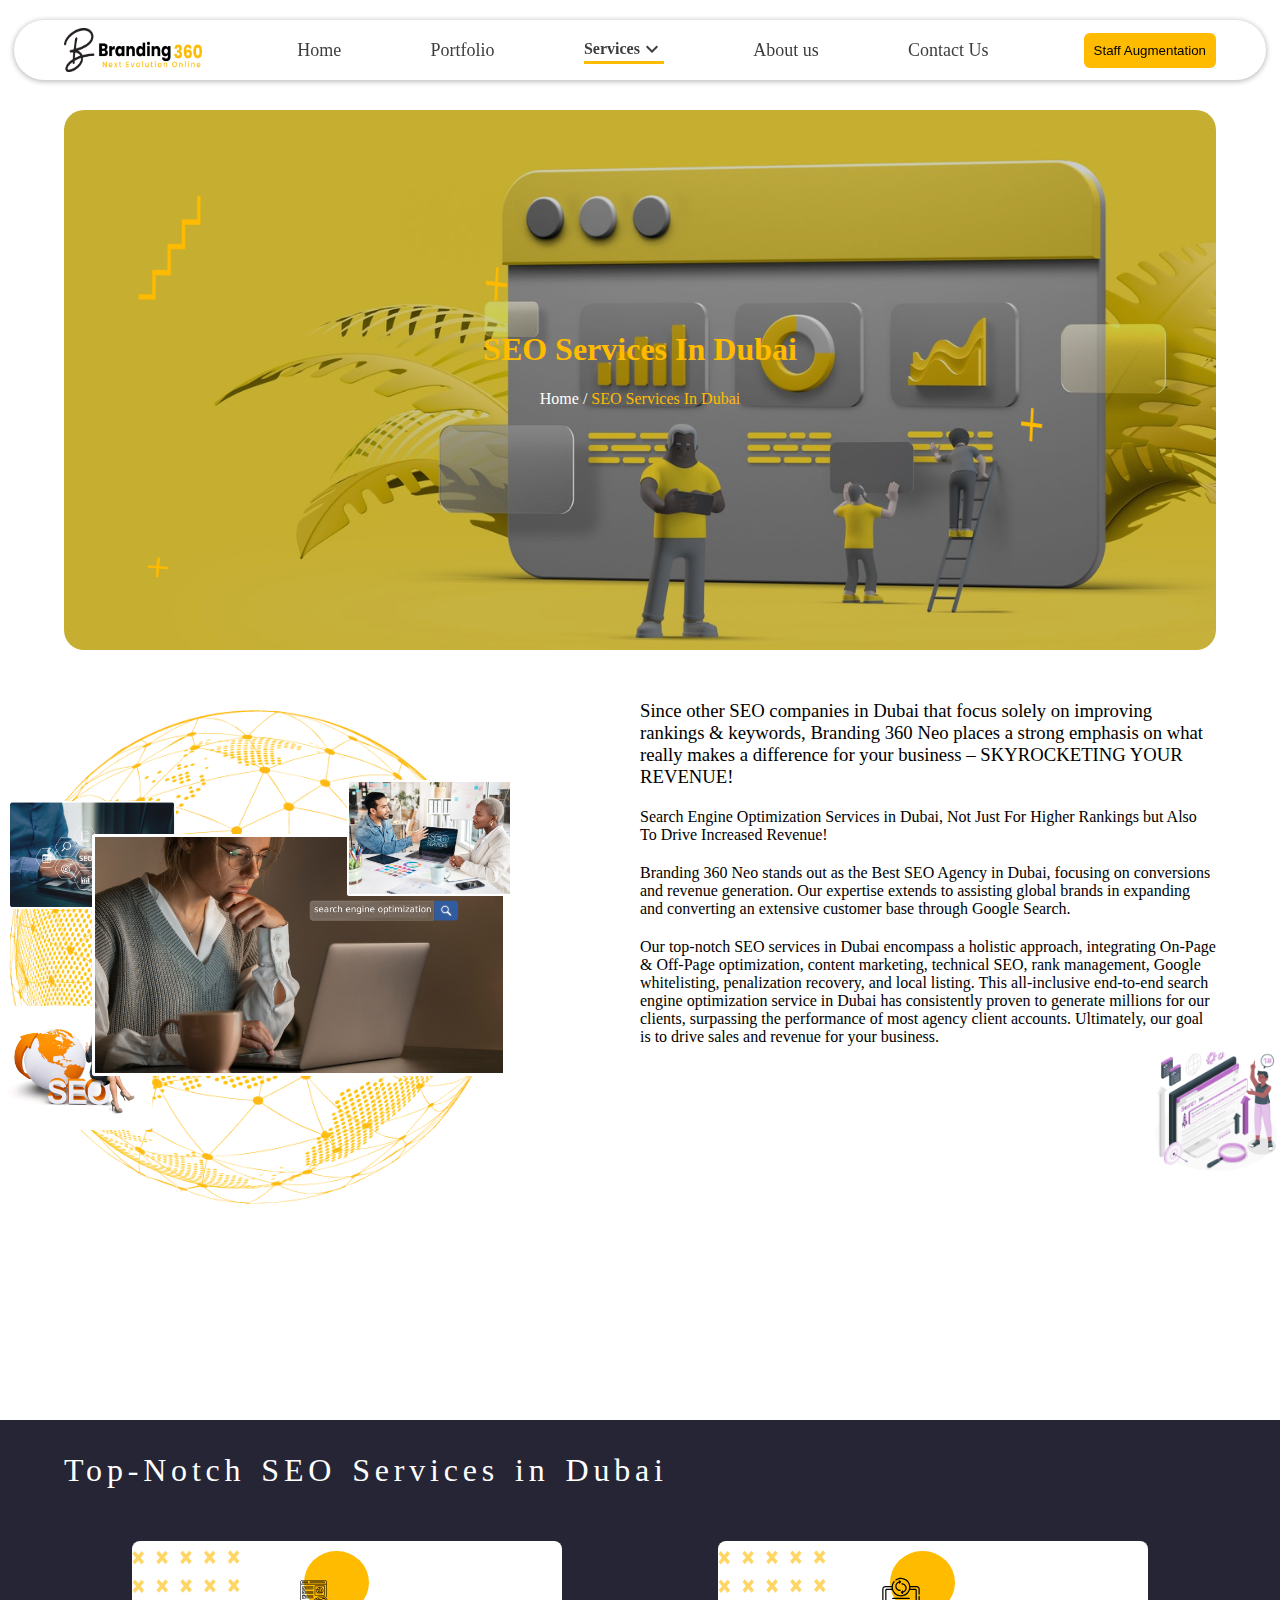
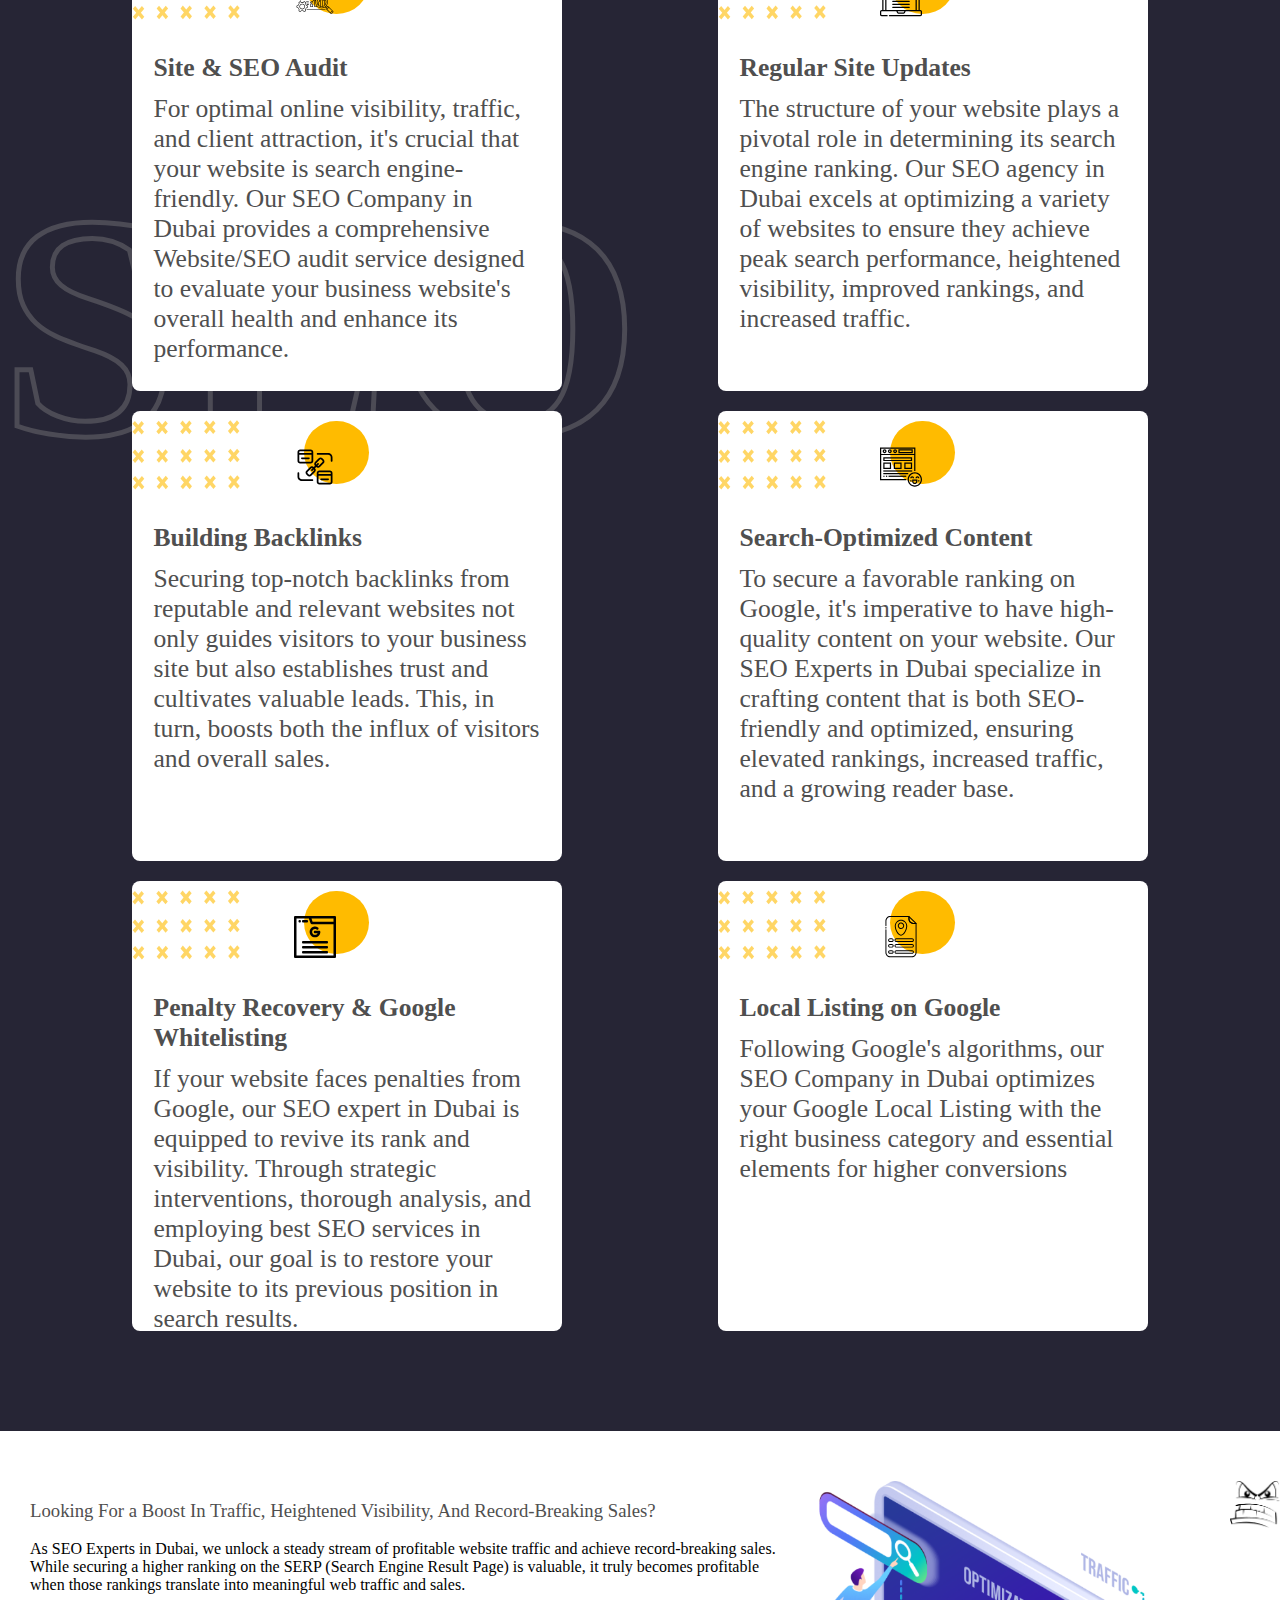
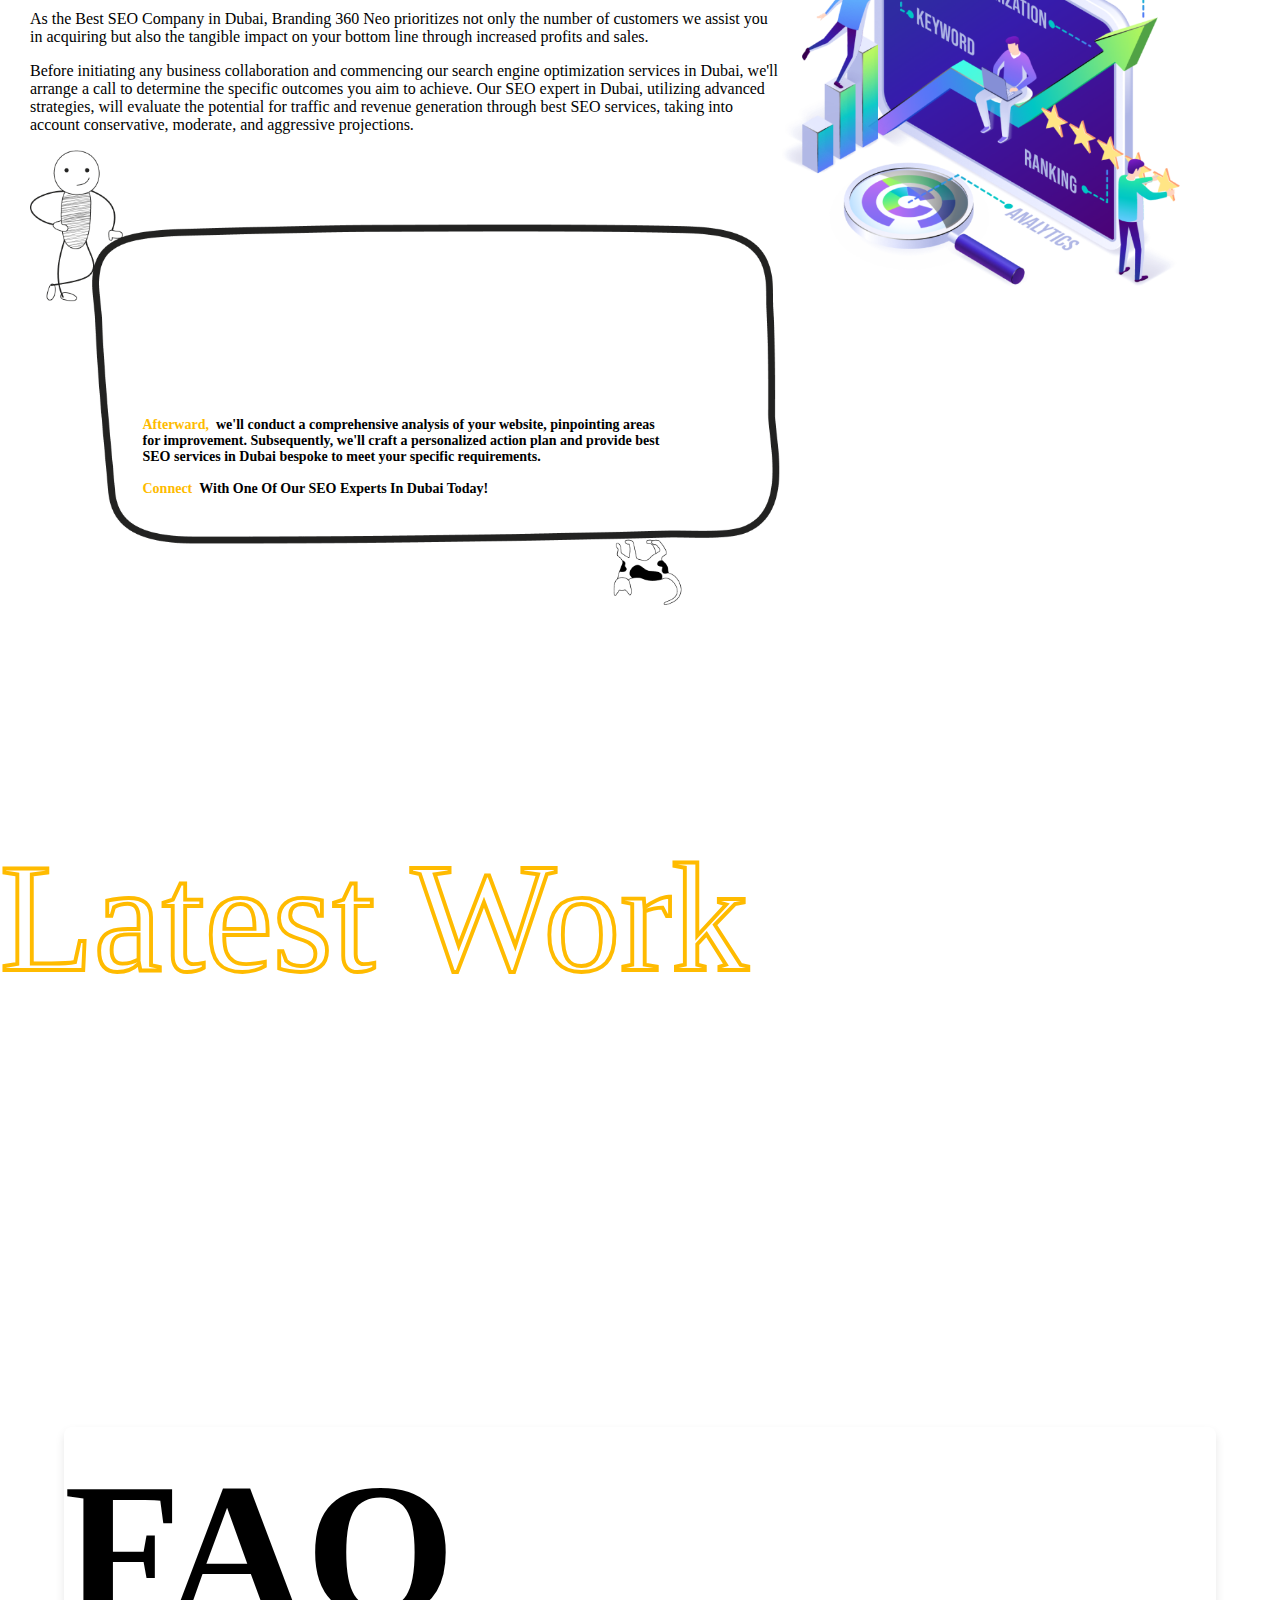
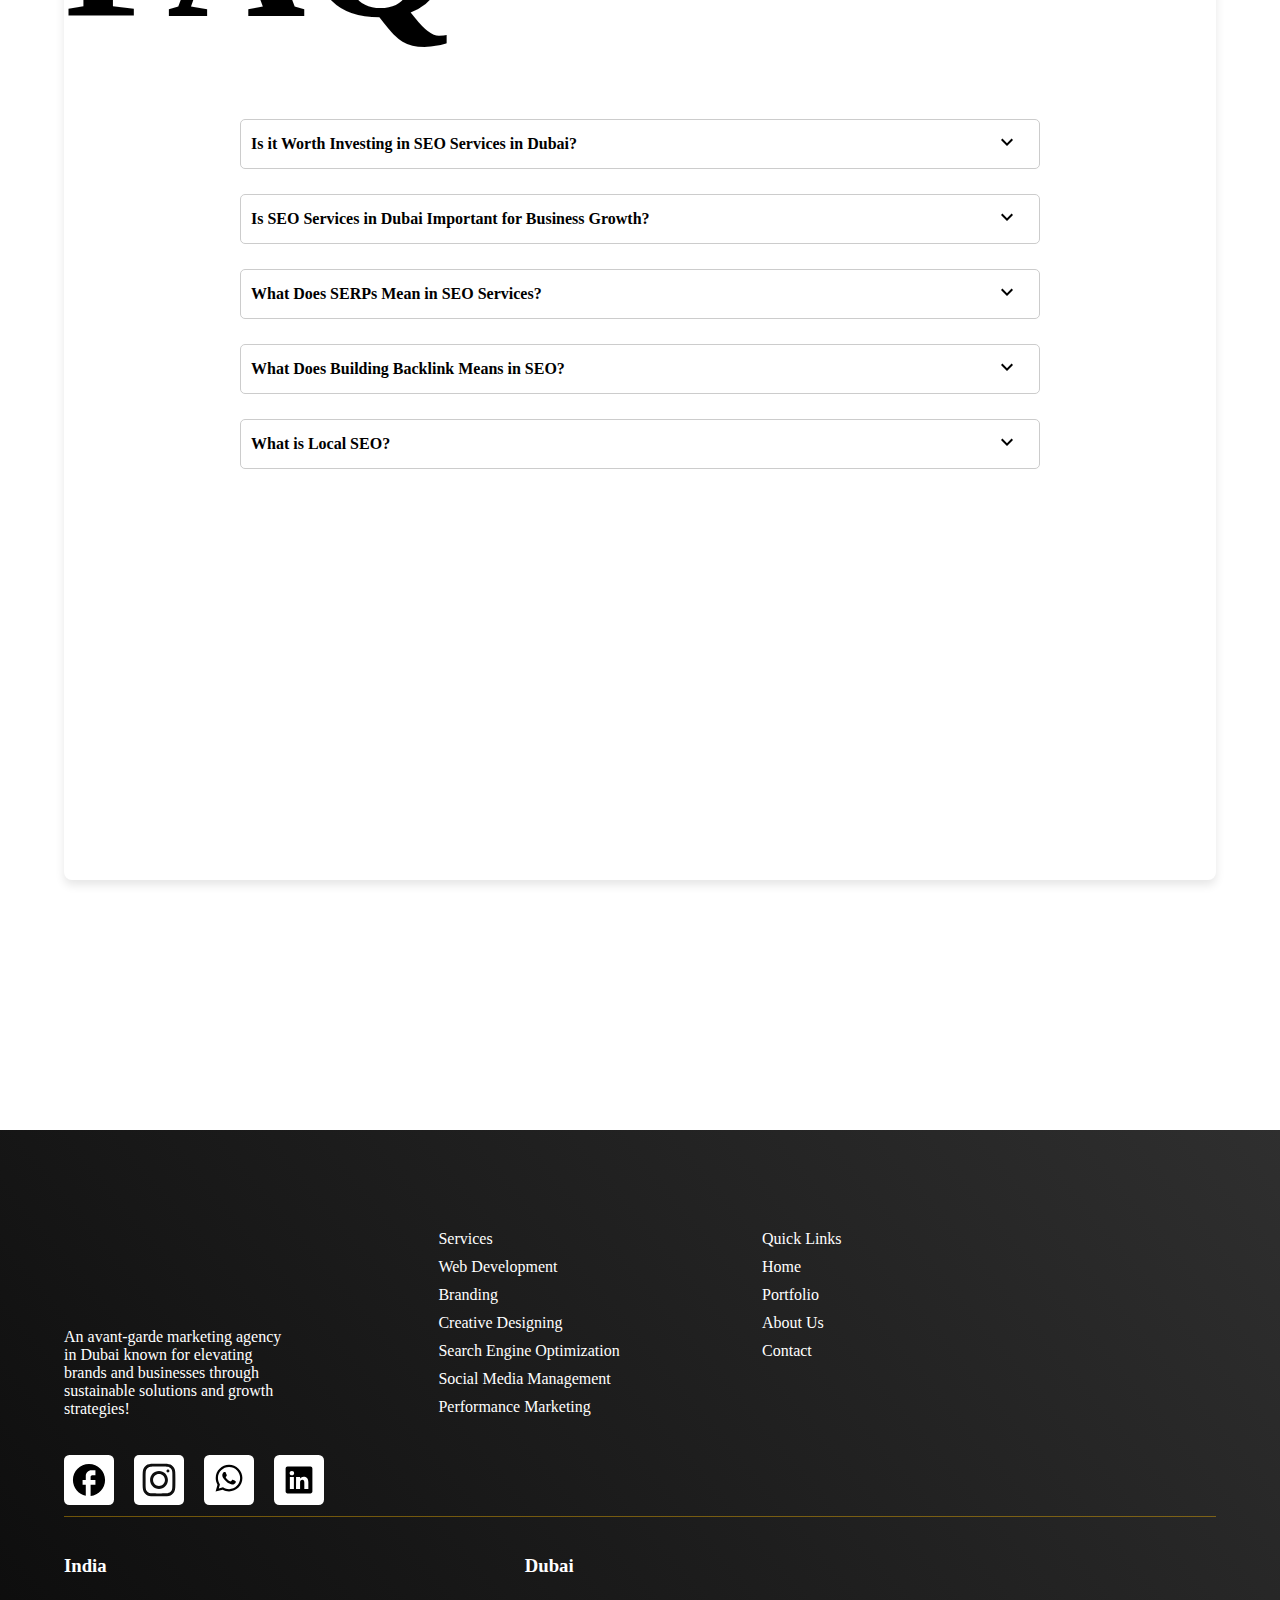
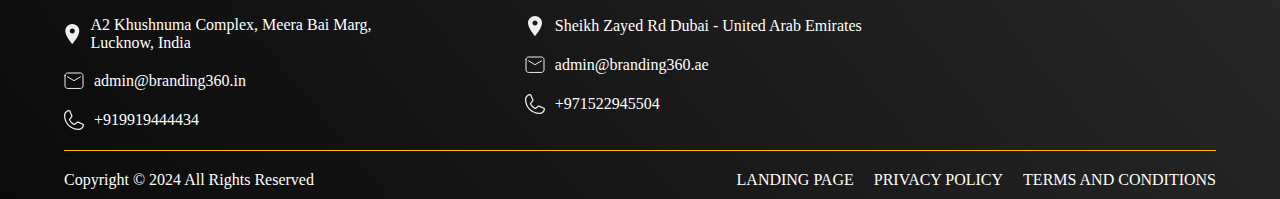
<file: services/seo.html>
<!DOCTYPE html><html lang="en"><head><meta charSet="utf-8"/><meta name="viewport" content="width=device-width, initial-scale=1"/><link rel="stylesheet" href="/_next/static/css/2b6d7cf0ab813eb1.css" crossorigin="" data-precedence="next"/><link rel="stylesheet" href="/_next/static/css/715e20c6d6f85f81.css" crossorigin="" data-precedence="next"/><link rel="stylesheet" href="/_next/static/css/6d34b23a5c635124.css" crossorigin="" data-precedence="next"/><link rel="preload" as="script" fetchPriority="low" href="/_next/static/chunks/webpack-9fcab5c8bacee0a8.js" crossorigin=""/><script src="/_next/static/chunks/fd9d1056-278f759219ca9de7.js" async="" crossorigin=""></script><script src="/_next/static/chunks/69-d60012e089d7c3a3.js" async="" crossorigin=""></script><script src="/_next/static/chunks/main-app-a7cae5f76eff4ed8.js" async="" crossorigin=""></script><script src="/_next/static/chunks/250-4cd176a9f43e2c37.js" async=""></script><script src="/_next/static/chunks/749-b12e9cb59b7c50a2.js" async=""></script><script src="/_next/static/chunks/723-b27f36b41d19d491.js" async=""></script><script src="/_next/static/chunks/4-7318558d87be96c8.js" async=""></script><script src="/_next/static/chunks/app/services/seo/page-d57dedb7fa06cb24.js" async=""></script><script src="/_next/static/chunks/454-e127df44f8ed4896.js" async=""></script><script src="/_next/static/chunks/476-70553eb4870a1d0f.js" async=""></script><script src="/_next/static/chunks/210-a370d26f8f28c5a0.js" async=""></script><script src="/_next/static/chunks/app/layout-4ec8aa9870d2e60f.js" async=""></script><title>Best Branding Agency In Dubai | Branding 360</title><meta name="description" content="Are you trying to find the best branding agency In Dubai, so Branding 360 is a top marketing agency in Dubai boost performance with our smart marketing."/><link rel="icon" href="/favicon.ico" type="image/x-icon" sizes="1362x1361"/><script src="/_next/static/chunks/polyfills-c67a75d1b6f99dc8.js" crossorigin="" noModule=""></script></head><body class="body"><div style="width:100%;display:flex;align-items:center;justify-content:center;position:sticky;top:20px;z-index:11111"><nav class="main-nav"><div class="mobile-nav"><div class="mobile-nav-logo"><a href="/"><img href="40" alt="Nav Rec" loading="lazy" width="164" height="44" decoding="async" data-nimg="1" style="color:transparent" src="/_next/static/media/MainLogo.6bff816f.webp"/></a></div><style data-emotion="css vubbuv">.css-vubbuv{-webkit-user-select:none;-moz-user-select:none;-ms-user-select:none;user-select:none;width:1em;height:1em;display:inline-block;fill:currentColor;-webkit-flex-shrink:0;-ms-flex-negative:0;flex-shrink:0;-webkit-transition:fill 200ms cubic-bezier(0.4, 0, 0.2, 1) 0ms;transition:fill 200ms cubic-bezier(0.4, 0, 0.2, 1) 0ms;font-size:1.5rem;}</style><svg class="MuiSvgIcon-root MuiSvgIcon-fontSizeMedium css-vubbuv" focusable="false" aria-hidden="true" viewBox="0 0 24 24" data-testid="MenuIcon"><path d="M3 18h18v-2H3zm0-5h18v-2H3zm0-7v2h18V6z"></path></svg><div class="mobile-nav-drawer-container"><style data-emotion="css a3xyjy">.css-a3xyjy{z-index:1200;}</style></div></div></nav></div><div class="services-main-section app-sections"><div class="banner-main" style="background-image:url(&quot;/Assets/Services-SEO/SeoBannerBgImg.webp&quot;);background-size:cover;background-repeat:no-repeat"><h1>SEO Services In Dubai</h1><div class="breadcrumbs-section"><h4><a href="/">Home</a></h4> / <h4 class="app-yellow-text">SEO Services In Dubai</h4></div></div><div class="services-info-container"><div class="services-info-left"><div class="services-globe-container"><img loading="lazy" width="605" height="607" decoding="async" data-nimg="1" class="services-globe-container-background" style="color:transparent" src="/_next/static/media/GlobeBGImg.d45442d1.webp"/><img loading="lazy" width="605" height="607" decoding="async" data-nimg="1" class="services-globe-container-top" style="color:transparent" src="/_next/static/media/GlobeTopImg.ea5582e0.webp"/><img loading="lazy" width="911" height="622" decoding="async" data-nimg="1" class="services-globe-container-top-main" style="color:transparent" src="/_next/static/media/SeoInfoImg.7648ccbf.png"/></div></div><div class="services-info-right"><div class="services-info-text-section"><h3>Since other SEO companies in Dubai that focus solely on improving rankings &amp; keywords, Branding 360 Neo places a strong emphasis on what really makes a difference for your business – SKYROCKETING YOUR REVENUE!</h3><p>Search Engine Optimization Services in Dubai, Not Just For Higher Rankings but Also To Drive Increased Revenue!</p><p>Branding 360 Neo stands out as the Best SEO Agency in Dubai, focusing on conversions and revenue generation. Our expertise extends to assisting global brands in expanding and converting an extensive customer base through Google Search.</p><p>Our top-notch SEO services in Dubai encompass a holistic approach, integrating On-Page &amp; Off-Page optimization, content marketing, technical SEO, rank management, Google whitelisting, penalization recovery, and local listing. This all-inclusive end-to-end search engine optimization service in Dubai has consistently proven to generate millions for our clients, surpassing the performance of most agency client accounts. Ultimately, our goal is to drive sales and revenue for your business.</p></div><img alt="Info Container" loading="lazy" width="304" height="304" decoding="async" data-nimg="1" style="color:transparent" src="/_next/static/media/SeoInfoRightImg.64f3d80b.webp"/></div></div><div class="services-cards-container"><div class="services-cards-background-heading"><h2>SEO</h2></div><div class="services-cards-top-content"><h3>Top-Notch SEO Services in Dubai</h3><div class="services-cards-container-cards-section"><div class="services-card"><div class="services-card-top"><img alt="Stars" loading="lazy" width="136" height="88" decoding="async" data-nimg="1" style="color:transparent" src="/_next/static/media/ServicesCardStarsImg.d8a29403.svg"/><div><svg xmlns="http://www.w3.org/2000/svg" width="92" height="92" viewBox="0 0 92 92" fill="none"><path d="M14.7073 54.3794C15.0554 54.3794 15.3289 54.1059 15.3289 53.7578V18.4746H70.5289V45.6643C70.5289 46.0124 70.8024 46.2859 71.1505 46.2859C71.4986 46.2859 71.7721 46.0124 71.7721 45.6643V17.8529V17.8405V12.0719C71.7721 10.4059 70.417 9.05078 68.751 9.05078H17.1191C15.4532 9.05078 14.0981 10.4059 14.0981 12.0719V17.8156V17.8405V53.7454C14.0856 54.0935 14.3591 54.3794 14.7073 54.3794ZM17.1191 10.294H68.751C69.7332 10.294 70.5289 11.0897 70.5289 12.0719V17.2313H15.3289V12.0719C15.3289 11.0897 16.137 10.294 17.1191 10.294Z" fill="black"></path><path d="M68.2297 72.021H28.3091C27.961 72.021 27.6875 72.2945 27.6875 72.6426C27.6875 72.9907 27.961 73.2642 28.3091 73.2642H68.2297C68.5778 73.2642 68.8513 72.9907 68.8513 72.6426C68.8513 72.2945 68.5778 72.021 68.2297 72.021Z" fill="black"></path><path d="M20.0414 15.901C21.2225 15.901 22.1798 14.9437 22.1798 13.7626C22.1798 12.5815 21.2225 11.6118 20.0414 11.6118C18.8604 11.6118 17.8906 12.5815 17.8906 13.7626C17.8906 14.9437 18.8604 15.901 20.0414 15.901ZM20.0414 12.8675C20.5263 12.8675 20.9366 13.2778 20.9366 13.7751C20.9366 14.2724 20.5387 14.6702 20.0414 14.6702C19.5441 14.6702 19.1339 14.2724 19.1339 13.7751C19.1339 13.2653 19.5441 12.8675 20.0414 12.8675Z" fill="black"></path><path d="M24.4907 15.901C25.6717 15.901 26.629 14.9437 26.629 13.7626C26.629 12.5815 25.6717 11.6118 24.4907 11.6118C23.3096 11.6118 22.3398 12.5815 22.3398 13.7626C22.3398 14.9437 23.2971 15.901 24.4907 15.901ZM24.4907 12.8675C24.9755 12.8675 25.3858 13.2778 25.3858 13.7751C25.3858 14.2724 24.988 14.6702 24.4907 14.6702C23.9934 14.6702 23.5831 14.2724 23.5831 13.7751C23.5831 13.2653 23.9809 12.8675 24.4907 12.8675Z" fill="black"></path><path d="M28.9282 15.901C30.1092 15.901 31.0665 14.9437 31.0665 13.7626C31.0665 12.5815 30.1092 11.6118 28.9282 11.6118C27.7471 11.6118 26.7773 12.5815 26.7773 13.7626C26.7773 14.9437 27.7346 15.901 28.9282 15.901ZM28.9282 12.8675C29.413 12.8675 29.8233 13.2778 29.8233 13.7751C29.8233 14.2724 29.4255 14.6702 28.9282 14.6702C28.4309 14.6702 28.0206 14.2724 28.0206 13.7751C28.0206 13.2653 28.4309 12.8675 28.9282 12.8675Z" fill="black"></path><path d="M35.9795 15.5157H66.2152C67.1849 15.5157 67.9682 14.7325 67.9682 13.7752C67.9682 12.8055 67.1849 12.0222 66.2152 12.0222H35.9795C35.0098 12.0222 34.2266 12.8055 34.2266 13.7752C34.2266 14.7325 35.0098 15.5157 35.9795 15.5157ZM35.9795 13.253H66.2152C66.4887 13.253 66.7249 13.4892 66.7249 13.7628C66.7249 14.0363 66.4887 14.2601 66.2152 14.2601H35.9795C35.706 14.2601 35.4698 14.0363 35.4698 13.7628C35.4698 13.4892 35.706 13.253 35.9795 13.253Z" fill="black"></path><path d="M46.896 21.0481C46.0133 21.0481 45.3047 21.7692 45.3047 22.6394V41.1513C45.3047 42.034 46.0258 42.7427 46.896 42.7427H66.2533C67.136 42.7427 67.8447 42.0216 67.8447 41.1513V22.6519C67.8447 21.7692 67.1236 21.0605 66.2533 21.0605H46.896V21.0481ZM66.6014 22.6519V41.1638C66.6014 41.3627 66.4398 41.5119 66.2533 41.5119H46.896C46.6971 41.5119 46.5479 41.3503 46.5479 41.1638V22.6519C46.5479 22.453 46.7096 22.3038 46.896 22.3038H66.2533C66.4398 22.2913 66.6014 22.453 66.6014 22.6519Z" fill="black"></path><path d="M36.8498 67.7941H40.4925C41.1514 67.7941 41.686 67.2595 41.686 66.6006V61.9757C41.686 61.3168 41.1514 60.7822 40.4925 60.7822H36.8498C36.1908 60.7822 35.6562 61.3168 35.6562 61.9757V66.6006C35.6687 67.2595 36.2033 67.7941 36.8498 67.7941ZM40.4552 62.0379L40.5049 66.5633L36.9119 66.613L36.8622 62.0379H40.4552Z" fill="black"></path><path d="M31.8377 61.5654H28.7544C28.4063 61.5654 28.1328 61.8389 28.1328 62.1871C28.1328 62.5352 28.4063 62.8087 28.7544 62.8087H31.8377C32.1858 62.8087 32.4593 62.5352 32.4593 62.1871C32.4593 61.8389 32.1858 61.5654 31.8377 61.5654Z" fill="black"></path><path d="M31.8383 58.4448H27.7232C27.3751 58.4448 27.1016 58.7183 27.1016 59.0664C27.1016 59.4146 27.3751 59.6881 27.7232 59.6881H31.8383C32.1864 59.6881 32.4599 59.4146 32.4599 59.0664C32.4599 58.7183 32.1864 58.4448 31.8383 58.4448Z" fill="black"></path><path d="M31.8374 55.3367H27.1255C26.7774 55.3367 26.5039 55.6102 26.5039 55.9583C26.5039 56.3064 26.7774 56.5799 27.1255 56.5799H31.8374C32.1855 56.5799 32.459 56.3064 32.459 55.9583C32.459 55.6102 32.1855 55.3367 31.8374 55.3367Z" fill="black"></path><path d="M85.895 77.0438L75.5139 66.6627C74.9296 66.0783 73.9723 66.0411 73.3009 66.5011L71.6474 64.8475C73.2263 62.6097 74.1588 59.8994 74.1588 56.9654C74.1588 49.3816 67.9923 43.2275 60.4209 43.2275C56.0447 43.2275 52.1534 45.2913 49.6296 48.4865L49.095 48.1632C48.8588 48.0265 48.5728 48.0513 48.3739 48.2254L39.3107 55.9956C38.9377 55.7346 38.4777 55.5854 37.9928 55.5854C36.7123 55.5854 35.668 56.6297 35.668 57.9102C35.668 59.1908 36.7123 60.2351 37.9928 60.2351C39.2734 60.2351 40.3177 59.1908 40.3177 57.9102C40.3177 57.5621 40.2431 57.2513 40.1063 56.9529L48.8463 49.4562L48.9085 49.4935C48.1377 50.6746 47.5534 51.98 47.1804 53.3724H45.7507C45.0047 53.3724 44.3955 53.9816 44.3955 54.7275V66.6254C44.3955 67.2719 44.9301 67.8065 45.5766 67.8065H49.0701C49.8036 67.8065 50.4128 67.2097 50.4128 66.4638V66.3394C52.9242 69.0124 56.4799 70.7032 60.4334 70.7032C63.3674 70.7032 66.0777 69.7708 68.3155 68.2043L69.969 69.8578C69.4966 70.5416 69.5215 71.474 70.1307 72.0708L80.5118 82.4519C80.8474 82.7875 81.295 82.9616 81.7426 82.9616C82.1901 82.9616 82.6377 82.7875 82.9734 82.4519L85.9199 79.5178C86.5788 78.8216 86.5788 77.7151 85.895 77.0438ZM37.9928 58.9794C37.3961 58.9794 36.9112 58.4946 36.9112 57.8978C36.9112 57.3011 37.3961 56.8162 37.9928 56.8162C38.5896 56.8162 39.0745 57.3011 39.0745 57.8978C39.0745 58.507 38.602 58.9794 37.9928 58.9794ZM72.7415 72.941L76.3842 69.2984L83.2593 76.1735L79.6166 79.8162L72.7415 72.941ZM49.1572 64.9097V66.4513C49.1572 66.5011 49.1199 66.5508 49.0577 66.5508L45.6263 66.6129V54.7151C45.6263 54.6529 45.6761 54.6032 45.7382 54.6032H46.8945C46.7577 55.374 46.6831 56.1573 46.6831 56.9654C46.6831 59.887 47.6155 62.5973 49.182 64.8351C49.1696 64.86 49.1572 64.8848 49.1572 64.9097ZM47.9139 56.9654C47.9139 50.0778 53.5209 44.4708 60.4085 44.4708C67.2961 44.4708 72.9031 50.0778 72.9031 56.9654C72.9031 63.8529 67.2961 69.46 60.4085 69.46C53.5209 69.46 47.9139 63.8529 47.9139 56.9654ZM70.8766 65.8421L72.3809 67.3465L70.7896 68.9378L69.2853 67.4335C69.8572 66.9362 70.3918 66.414 70.8766 65.8421ZM70.9885 70.4794L73.6739 67.794C73.6863 67.794 73.6863 67.7816 73.6988 67.7816C73.7112 67.7692 73.7112 67.7692 73.7112 67.7567L73.935 67.5329C74.0345 67.4335 74.1588 67.3838 74.2831 67.3838C74.4074 67.3838 74.5442 67.4335 74.6312 67.5329L75.5015 68.4032L71.8588 72.0459L70.9885 71.1756C70.802 70.9892 70.802 70.6783 70.9885 70.4794ZM85.0123 78.6227L82.0658 81.5567C81.8669 81.7556 81.5561 81.7556 81.3572 81.5567L80.4869 80.6865L84.1296 77.0438L84.9999 77.914C85.2112 78.1129 85.2112 78.4238 85.0123 78.6227Z" fill="black"></path><path d="M70.9256 56.9654C70.9256 53.7578 69.471 50.8735 67.1959 48.9464C67.1834 48.934 67.1834 48.9216 67.171 48.9092C67.1586 48.8967 67.1461 48.8967 67.1461 48.8967C66.2759 48.1756 65.2937 47.5913 64.2245 47.181C64.1996 47.1686 64.1872 47.1562 64.1748 47.1437C64.125 47.1189 64.0753 47.1189 64.0256 47.1064C62.8942 46.6962 61.6883 46.46 60.4202 46.46C54.6267 46.46 49.9023 51.1719 49.9023 56.9778C49.9023 60.0113 51.2077 62.7464 53.2715 64.661C53.284 64.6735 53.2964 64.6859 53.3088 64.6859C55.1861 66.414 57.6726 67.4708 60.4202 67.4708C63.205 67.4708 65.7413 66.3767 67.6186 64.5989C67.6434 64.5864 67.6559 64.5616 67.6807 64.5491C69.6699 62.6221 70.9256 59.9367 70.9256 56.9654ZM64.5353 48.6729C64.8959 48.8594 65.2564 49.0583 65.5921 49.2821C65.5672 49.2821 65.5423 49.2946 65.505 49.2946C65.0823 49.307 64.7094 49.0459 64.5353 48.6729ZM63.205 48.1259C63.205 48.1632 63.1926 48.1881 63.1926 48.2254C63.1926 48.4492 63.2299 48.6605 63.2921 48.8594L59.0029 51.3956C58.5802 50.9854 58.0083 50.7367 57.3867 50.7367C56.7526 50.7367 56.1683 50.9978 55.7456 51.4205L53.9553 50.3389C55.6213 48.7102 57.9088 47.7032 60.4202 47.7032C61.3899 47.6908 62.3223 47.84 63.205 48.1259ZM57.3867 51.98C57.9834 51.98 58.4683 52.4648 58.4683 53.0616C58.4683 53.6708 57.9959 54.1432 57.3867 54.1432C56.7899 54.1432 56.305 53.6583 56.305 53.0616C56.305 52.4648 56.7899 51.98 57.3867 51.98ZM54.291 57.2016L57.884 57.1519V65.867C56.5537 65.494 55.3477 64.8227 54.3407 63.94L54.291 57.2016ZM59.1272 66.1281V57.1519C59.1272 56.4929 58.5926 55.9583 57.9337 55.9583H54.291C53.6321 55.9583 53.0975 56.4929 53.0975 57.1519V62.6346C51.8791 61.0681 51.1456 59.1037 51.1456 56.9654C51.1456 54.8146 51.8791 52.8502 53.1099 51.2713L55.1364 52.5021C55.0867 52.6886 55.0618 52.8751 55.0618 53.0616C55.0618 54.3421 56.1061 55.3864 57.3867 55.3864C58.6672 55.3864 59.7115 54.3421 59.7115 53.0616C59.7115 52.8627 59.6742 52.6637 59.6245 52.4773L63.9386 49.9162C64.3488 50.3016 64.9083 50.5378 65.5175 50.5378C65.9526 50.5378 66.3753 50.401 66.7234 50.1897C68.5386 51.8805 69.6823 54.2924 69.6823 56.9529C69.6823 59.0167 68.9986 60.9189 67.8423 62.4605V53.621C67.8423 52.9621 67.3078 52.4275 66.6488 52.4275H63.0061C62.3472 52.4275 61.8126 52.9621 61.8126 53.621V66.1032C61.3526 66.1778 60.8926 66.2151 60.4202 66.2151C59.9726 66.2275 59.5499 66.1902 59.1272 66.1281ZM63.0061 53.6832L66.5991 53.6335V63.8405C65.5921 64.7481 64.3861 65.4443 63.0559 65.8421L63.0061 53.6832Z" fill="black"></path><path d="M30.5083 68.0301V65.8918C30.5083 65.1831 30.0359 64.5615 29.3521 64.375L27.5619 63.8901C27.4624 63.8653 27.3878 63.7907 27.3505 63.6788C26.9402 62.5101 26.3435 61.4658 25.5478 60.5582C25.4732 60.4712 25.4359 60.3593 25.4608 60.2599L25.9456 58.4696C26.1321 57.7858 25.8338 57.0647 25.2246 56.7166L23.3473 55.6226C22.7381 55.262 21.9548 55.3615 21.4575 55.8588L20.1273 57.1891C20.0527 57.2637 19.9408 57.2885 19.8289 57.2637C18.6602 57.0399 17.4543 57.0399 16.2732 57.2637C16.1489 57.2885 16.0494 57.2512 15.9748 57.1891L14.6446 55.8712C14.1473 55.3739 13.364 55.2745 12.7548 55.635L10.8775 56.7291C10.2683 57.0896 9.96997 57.8107 10.1565 58.4945L10.6413 60.2847C10.6662 60.3842 10.6413 60.4837 10.5543 60.5831C9.75862 61.4907 9.14943 62.535 8.75159 63.6912C8.71429 63.8031 8.6397 63.8777 8.54024 63.9026L6.73753 64.3999C6.06618 64.5615 5.59375 65.1831 5.59375 65.8918V68.0426C5.59375 68.7388 6.06618 69.3604 6.73753 69.5469L8.54024 70.0442C8.6397 70.0691 8.71429 70.1437 8.75159 70.2555C9.14943 71.3993 9.75862 72.4561 10.5543 73.3637C10.6289 73.4507 10.6662 73.5626 10.6413 73.662L10.1689 75.4523C9.9824 76.1361 10.2808 76.8572 10.89 77.2053L12.7673 78.2993C13.3765 78.6474 14.1473 78.5604 14.657 78.0631L15.9873 76.7453C16.0619 76.6707 16.1738 76.6458 16.2856 76.6707C17.4667 76.8945 18.6727 76.8945 19.8413 76.6707C19.9656 76.6458 20.0651 76.6831 20.1397 76.7453L21.47 78.0631C21.7683 78.3615 22.1662 78.5107 22.5765 78.5107C22.85 78.5107 23.1235 78.4361 23.3597 78.2993L25.237 77.2053C25.8462 76.8447 26.1446 76.1237 25.9581 75.4399L25.4732 73.6496C25.4359 73.5128 25.5229 73.401 25.5602 73.3637C26.3435 72.4561 26.9527 71.3993 27.3629 70.2431C27.4002 70.1312 27.4748 70.0566 27.5743 70.0318L29.3646 69.5469C30.0359 69.3604 30.5083 68.7388 30.5083 68.0301ZM29.2651 68.0301C29.2651 68.1793 29.1656 68.3037 29.0289 68.341L27.2386 68.8258C26.7413 68.9626 26.3435 69.3355 26.1694 69.8328C25.8213 70.8523 25.2867 71.7599 24.6029 72.5555C24.2548 72.9534 24.1305 73.488 24.2673 73.9853L24.7521 75.7755C24.7894 75.9123 24.7273 76.0615 24.6029 76.1361L22.7256 77.2301C22.6013 77.3047 22.4397 77.2799 22.3402 77.1804L21.01 75.8626C20.724 75.5766 20.3262 75.415 19.9159 75.415C19.8165 75.415 19.7046 75.4274 19.6051 75.4399C18.5856 75.6388 17.5413 75.6388 16.5219 75.4399C15.9997 75.3404 15.4775 75.502 15.117 75.8501L13.7867 77.168C13.6873 77.2674 13.5256 77.2923 13.4013 77.2177L11.524 76.1237C11.3997 76.0491 11.3375 75.8999 11.3748 75.7631L11.8473 73.9728C11.984 73.4755 11.8473 72.941 11.4992 72.5431C10.8154 71.7474 10.2808 70.8399 9.93267 69.8453C9.75862 69.348 9.36078 68.975 8.87591 68.8382L7.07321 68.341C6.93645 68.3037 6.83699 68.1793 6.83699 68.0301V65.8918C6.83699 65.7426 6.93645 65.6183 7.07321 65.581L8.87591 65.0837C9.36078 64.9469 9.75862 64.5739 9.93267 64.0766C10.2808 63.082 10.8029 62.1745 11.4992 61.3788C11.8473 60.981 11.9716 60.4464 11.8473 59.9491L11.3624 58.1588C11.3251 58.022 11.3873 57.8728 11.5116 57.7983L13.3889 56.7042C13.5132 56.6296 13.6748 56.6545 13.7743 56.7539L15.1046 58.0718C15.4651 58.4323 15.9873 58.5815 16.5094 58.482C17.5413 58.2831 18.5732 58.2831 19.5927 58.482C20.1148 58.5815 20.637 58.4199 20.9975 58.0718L22.3278 56.7539C22.4273 56.6545 22.5889 56.6296 22.7132 56.7042L24.5905 57.7983C24.7148 57.8728 24.777 58.022 24.7397 58.1588L24.2548 59.9491C24.1181 60.4464 24.2548 60.981 24.5905 61.3788C25.2743 62.1745 25.8089 63.082 26.157 64.1015C26.3311 64.5988 26.7289 64.9718 27.2262 65.1085L29.0165 65.5934C29.1532 65.6307 29.2527 65.755 29.2527 65.9042V68.0301H29.2651Z" fill="black"></path><path d="M18.0514 60.7573C14.6325 60.7573 11.8477 63.5422 11.8477 66.9611C11.8477 70.38 14.6325 73.1649 18.0514 73.1649C21.4704 73.1649 24.2552 70.38 24.2552 66.9611C24.2552 63.5422 21.4704 60.7573 18.0514 60.7573ZM18.0514 71.9216C15.3163 71.9216 13.0909 69.6962 13.0909 66.9611C13.0909 64.226 15.3163 62.0006 18.0514 62.0006C20.7866 62.0006 23.012 64.226 23.012 66.9611C23.012 69.6962 20.7866 71.9216 18.0514 71.9216Z" fill="black"></path><path d="M56.5661 23.9822C52.1775 23.9822 48.6094 27.5503 48.6094 31.9389C48.6094 36.3276 52.1775 39.8957 56.5661 39.8957C60.9548 39.8957 64.5229 36.3276 64.5229 31.9389C64.5229 27.5503 60.9548 23.9822 56.5661 23.9822ZM56.5661 35.3081C54.7137 35.3081 53.1969 33.8038 53.1969 31.9389C53.1969 30.0865 54.7013 28.5822 56.5413 28.5822H56.5537H56.5661C58.4186 28.5946 59.9105 30.0989 59.9105 31.9389C59.9353 33.7914 58.4186 35.3081 56.5661 35.3081ZM55.9445 25.2503V27.3887C54.5894 27.5752 53.4207 28.3335 52.7121 29.4276L50.9467 28.2714C52.0283 26.6054 53.8559 25.4492 55.9445 25.2503ZM49.8526 31.9389C49.8526 31.0314 50.0391 30.1735 50.3623 29.3903L52.1899 30.5838C52.0532 31.0189 51.9661 31.4665 51.9661 31.9389C51.9661 33.0206 52.3515 34.0027 52.9856 34.786L51.4813 36.2903C50.4618 35.1216 49.8526 33.6049 49.8526 31.9389ZM52.3515 37.1606L53.8559 35.6562C54.6142 36.2157 55.5467 36.5514 56.5537 36.5514C57.3494 36.5514 58.0953 36.3276 58.7542 35.967L60.2834 37.5211C59.2142 38.2422 57.9337 38.6524 56.5537 38.6524C54.9748 38.6524 53.5078 38.093 52.3515 37.1606ZM61.2656 36.7254L59.7861 35.2211C60.644 34.3881 61.1786 33.2195 61.1786 31.9265C61.1786 29.6016 59.438 27.687 57.1878 27.3762V25.2379C60.5942 25.5487 63.2796 28.433 63.2796 31.9265C63.2796 33.8162 62.5088 35.507 61.2656 36.7254Z" fill="black"></path><path d="M57.5871 31.8768C57.3882 31.7898 57.1271 31.7152 56.8411 31.6406V30.186C57.1519 30.1984 57.4379 30.2606 57.7114 30.36C57.7736 30.3849 57.8109 30.3849 57.8482 30.3849C57.9476 30.3849 58.0346 30.3476 58.0968 30.273C58.159 30.2109 58.1838 30.1238 58.1838 30.0368C58.1838 29.8752 58.1092 29.7633 57.96 29.7011C57.6368 29.5768 57.2638 29.5022 56.8536 29.4773V29.0919C56.8536 29.0173 56.8287 28.9552 56.7665 28.9055C56.6546 28.7936 56.4806 28.7936 56.3687 28.9055C56.319 28.9552 56.2941 29.0298 56.2941 29.0919V29.5022C55.9957 29.5271 55.7346 29.6141 55.5233 29.7384C55.2871 29.8752 55.113 30.0492 55.0011 30.2482C54.8768 30.4471 54.8146 30.6709 54.8146 30.9195C54.8146 31.193 54.8892 31.4292 55.0384 31.6157C55.1752 31.7898 55.3617 31.9265 55.5854 32.026C55.7719 32.113 56.0206 32.2 56.3065 32.2746V33.6671C55.946 33.6422 55.5979 33.5552 55.2746 33.4184C55.1379 33.3563 54.9638 33.3811 54.8644 33.493C54.8022 33.5676 54.7773 33.6422 54.7773 33.7292C54.7773 33.8038 54.8022 33.866 54.8395 33.9406C54.8768 34.0027 54.939 34.0525 55.0011 34.0773C55.4114 34.2514 55.8465 34.3509 56.3065 34.3882V34.7984C56.3065 34.873 56.3314 34.9476 56.3811 34.9973C56.4309 35.0346 56.493 35.0719 56.5676 35.0719C56.6422 35.0719 56.7168 35.0471 56.7665 34.9973C56.8163 34.9476 56.8411 34.8855 56.8411 34.8109V34.4006C57.1271 34.3757 57.3882 34.3136 57.5995 34.2017C57.8482 34.0773 58.0346 33.9282 58.1714 33.7168C58.3082 33.5179 58.3703 33.2941 58.3703 33.0455C58.3703 32.7471 58.2957 32.4984 58.1465 32.2995C57.9973 32.1006 57.8109 31.9638 57.5871 31.8768ZM56.2941 31.4914C56.0579 31.4292 55.8714 31.3546 55.7471 31.2552C55.6103 31.1682 55.5482 31.0314 55.5482 30.8698C55.5482 30.6833 55.6227 30.5465 55.7595 30.4222C55.8963 30.3103 56.0703 30.2482 56.2817 30.2109V31.4914H56.2941ZM56.8411 33.6671V32.4114C57.1022 32.486 57.3011 32.573 57.4379 32.6476C57.5746 32.7222 57.6368 32.8341 57.6368 32.9957C57.6368 33.3936 57.3757 33.6049 56.8411 33.6671Z" fill="black"></path><path d="M25.423 23.8827C25.423 22.9503 24.6646 22.1794 23.7198 22.1794H19.1446C18.2122 22.1794 17.4414 22.9378 17.4414 23.8827V28.4578C17.4414 29.3903 18.1998 30.1611 19.1446 30.1611H23.7198C24.6646 30.1611 25.423 29.4027 25.423 28.4578V23.8827ZM24.1798 28.4578C24.1798 28.7065 23.9684 28.9178 23.7198 28.9178H19.1446C18.896 28.9178 18.6846 28.7065 18.6846 28.4578V23.8827C18.6846 23.634 18.896 23.4227 19.1446 23.4227H23.7198C23.9684 23.4227 24.1798 23.634 24.1798 23.8827V28.4578Z" fill="black"></path><path d="M41.9724 23.1367H27.0162C26.668 23.1367 26.3945 23.4102 26.3945 23.7583C26.3945 24.1064 26.668 24.38 27.0162 24.38H41.9724C42.3205 24.38 42.594 24.1064 42.594 23.7583C42.594 23.4102 42.308 23.1367 41.9724 23.1367Z" fill="black"></path><path d="M41.9724 25.5486H27.0162C26.668 25.5486 26.3945 25.8221 26.3945 26.1702C26.3945 26.5183 26.668 26.7918 27.0162 26.7918H41.9724C42.3205 26.7918 42.594 26.5183 42.594 26.1702C42.594 25.8221 42.308 25.5486 41.9724 25.5486Z" fill="black"></path><path d="M41.9724 27.9729H27.0162C26.668 27.9729 26.3945 28.2464 26.3945 28.5945C26.3945 28.9426 26.668 29.2161 27.0162 29.2161H41.9724C42.3205 29.2161 42.594 28.9426 42.594 28.5945C42.594 28.2464 42.308 27.9729 41.9724 27.9729Z" fill="black"></path><path d="M22.5144 24.6286L20.749 26.394L20.3387 25.9838C20.0901 25.7476 19.7047 25.7476 19.456 25.9838C19.2074 26.2324 19.2074 26.6178 19.456 26.8665L20.3139 27.7119C20.4382 27.8362 20.5998 27.8984 20.749 27.8984C20.8982 27.8984 21.0722 27.8362 21.1841 27.7119L23.3847 25.5113C23.6333 25.2627 23.6333 24.8773 23.3847 24.6286C23.136 24.38 22.763 24.3924 22.5144 24.6286Z" fill="black"></path><path d="M25.423 33.6918C25.423 32.7593 24.6646 31.9885 23.7198 31.9885H19.1446C18.2122 31.9885 17.4414 32.7469 17.4414 33.6918V38.2669C17.4414 39.1993 18.1998 39.9701 19.1446 39.9701H23.7198C24.6646 39.9701 25.423 39.2118 25.423 38.2669V33.6918ZM24.1798 38.2669C24.1798 38.5156 23.9684 38.7269 23.7198 38.7269H19.1446C18.896 38.7269 18.6846 38.5156 18.6846 38.2669V33.6918C18.6846 33.4431 18.896 33.2318 19.1446 33.2318H23.7198C23.9684 33.2318 24.1798 33.4431 24.1798 33.6918V38.2669Z" fill="black"></path><path d="M41.9724 32.9336H27.0162C26.668 32.9336 26.3945 33.2071 26.3945 33.5552C26.3945 33.9033 26.668 34.1768 27.0162 34.1768H41.9724C42.3205 34.1768 42.594 33.9033 42.594 33.5552C42.594 33.2071 42.308 32.9336 41.9724 32.9336Z" fill="black"></path><path d="M41.9724 35.3579H27.0162C26.668 35.3579 26.3945 35.6314 26.3945 35.9795C26.3945 36.3276 26.668 36.6012 27.0162 36.6012H41.9724C42.3205 36.6012 42.594 36.3276 42.594 35.9795C42.594 35.6314 42.308 35.3579 41.9724 35.3579Z" fill="black"></path><path d="M41.9724 37.7698H27.0162C26.668 37.7698 26.3945 38.0433 26.3945 38.3914C26.3945 38.7395 26.668 39.013 27.0162 39.013H41.9724C42.3205 39.013 42.594 38.7395 42.594 38.3914C42.594 38.0433 42.308 37.7698 41.9724 37.7698Z" fill="black"></path><path d="M22.5144 34.4377L20.749 36.2031L20.3387 35.7928C20.0901 35.5566 19.7047 35.5566 19.456 35.7928C19.2074 36.0415 19.2074 36.4269 19.456 36.6755L20.3139 37.521C20.4382 37.6453 20.5998 37.7074 20.749 37.7074C20.8982 37.7074 21.0722 37.6453 21.1841 37.521L23.3847 35.3204C23.6333 35.0718 23.6333 34.6864 23.3847 34.4377C23.136 34.1891 22.763 34.1891 22.5144 34.4377Z" fill="black"></path><path d="M23.7198 41.7854H19.1446C18.2122 41.7854 17.4414 42.5438 17.4414 43.4886V48.0638C17.4414 49.0086 18.1998 49.767 19.1446 49.767H23.7198C24.6646 49.767 25.423 49.0086 25.423 48.0638V43.4886C25.423 42.5562 24.6522 41.7854 23.7198 41.7854ZM24.1798 48.0762C24.1798 48.3249 23.9684 48.5362 23.7198 48.5362H19.1446C18.896 48.5362 18.6846 48.3249 18.6846 48.0762V43.5011C18.6846 43.2524 18.896 43.0411 19.1446 43.0411H23.7198C23.9684 43.0411 24.1798 43.2524 24.1798 43.5011V48.0762Z" fill="black"></path><path d="M41.9724 42.7427H27.0162C26.668 42.7427 26.3945 43.0162 26.3945 43.3643C26.3945 43.7124 26.668 43.9859 27.0162 43.9859H41.9724C42.3205 43.9859 42.594 43.7124 42.594 43.3643C42.594 43.0162 42.308 42.7427 41.9724 42.7427Z" fill="black"></path><path d="M41.9724 45.167H27.0162C26.668 45.167 26.3945 45.4405 26.3945 45.7886C26.3945 46.1367 26.668 46.4102 27.0162 46.4102H41.9724C42.3205 46.4102 42.594 46.1367 42.594 45.7886C42.594 45.4405 42.308 45.167 41.9724 45.167Z" fill="black"></path><path d="M42.594 48.2005C42.594 47.8524 42.3205 47.5789 41.9724 47.5789H27.0162C26.668 47.5789 26.3945 47.8524 26.3945 48.2005C26.3945 48.5486 26.668 48.8221 27.0162 48.8221H41.9724C42.308 48.8221 42.594 48.5486 42.594 48.2005Z" fill="black"></path><path d="M22.5144 44.247L20.749 46.0124L20.3387 45.6022C20.0901 45.3535 19.7047 45.3535 19.456 45.6022C19.2074 45.8508 19.2074 46.2362 19.456 46.4849L20.3139 47.3427C20.4382 47.467 20.5998 47.5292 20.749 47.5292C20.8982 47.5292 21.0722 47.467 21.1841 47.3427L23.3847 45.1422C23.6333 44.8935 23.6333 44.5081 23.3847 44.2595C23.136 44.0108 22.763 43.9984 22.5144 44.247Z" fill="black"></path></svg></div></div><div class="services-card-text"><h4>Site &amp; SEO Audit</h4><p>For optimal online visibility, traffic, and client attraction, it&#x27;s crucial that your website is search engine-friendly. Our SEO Company in Dubai provides a comprehensive Website/SEO audit service designed to evaluate your business website&#x27;s overall health and enhance its performance.</p></div></div><div class="services-card"><div class="services-card-top"><img alt="Stars" loading="lazy" width="136" height="88" decoding="async" data-nimg="1" style="color:transparent" src="/_next/static/media/ServicesCardStarsImg.d8a29403.svg"/><div><svg xmlns="http://www.w3.org/2000/svg" width="64" height="64" viewBox="0 0 64 64" fill="none"><path d="M23.2773 15.4847C23.2773 19.562 26.5945 22.8791 30.6718 22.8791C31.1897 22.8791 31.6093 22.4595 31.6093 21.9416C31.6093 21.4237 31.1897 21.0041 30.6718 21.0041C27.6283 21.0041 25.1523 18.5281 25.1523 15.4847C25.1523 13.185 26.5662 11.2092 28.5705 10.3809C28.4411 10.7074 28.5013 11.0935 28.757 11.367C28.9417 11.5645 29.1916 11.6644 29.4421 11.6644C29.6713 11.6644 29.9013 11.5807 30.082 11.4117L31.8998 9.71249C32.0896 9.53511 32.1972 9.28724 32.1972 9.02761C32.1972 8.76799 32.0896 8.51999 31.8998 8.34274L30.082 6.64349C29.7038 6.28986 29.1106 6.30999 28.7568 6.68824C28.4033 7.06636 28.4233 7.65961 28.8016 8.01336L29.0705 8.26474C25.7605 8.99836 23.2773 11.957 23.2773 15.4847Z" fill="black"></path><path d="M35.2452 22.5337C34.8918 22.1557 34.2987 22.1352 33.9201 22.489L32.1021 24.1881C31.9123 24.3654 31.8047 24.6134 31.8047 24.873C31.8047 25.1326 31.9123 25.3806 32.1021 25.5579L33.9201 27.2571C34.1008 27.4261 34.3307 27.5097 34.5599 27.5097C34.8106 27.5097 35.0606 27.4099 35.2451 27.2124C35.5986 26.8341 35.5786 26.241 35.2003 25.8872L34.9313 25.6359C38.2416 24.9024 40.7247 21.9437 40.7247 18.416C40.7247 14.3386 37.4076 11.0215 33.3302 11.0215C32.8123 11.0215 32.3927 11.4411 32.3927 11.959C32.3927 12.4769 32.8123 12.8965 33.3302 12.8965C36.3737 12.8965 38.8497 15.3726 38.8497 18.416C38.8497 20.7157 37.4358 22.6914 35.4317 23.5196C35.5611 23.1932 35.5008 22.8072 35.2452 22.5337Z" fill="black"></path><path d="M44.5398 33.0588H19.457C18.9392 33.0588 18.5195 33.4785 18.5195 33.9963C18.5195 34.5142 18.9392 34.9338 19.457 34.9338H44.5398C45.0577 34.9338 45.4773 34.5142 45.4773 33.9963C45.4773 33.4785 45.0577 33.0588 44.5398 33.0588Z" fill="black"></path><path d="M44.5398 37.615H19.457C18.9392 37.615 18.5195 38.0346 18.5195 38.5525C18.5195 39.0704 18.9392 39.49 19.457 39.49H44.5398C45.0577 39.49 45.4773 39.0704 45.4773 38.5525C45.4773 38.0346 45.0577 37.615 44.5398 37.615Z" fill="black"></path><path d="M44.5398 42.1714H19.457C18.9392 42.1714 18.5195 42.591 18.5195 43.1089C18.5195 43.6268 18.9392 44.0464 19.457 44.0464H44.5398C45.0577 44.0464 45.4773 43.6268 45.4773 43.1089C45.4773 42.591 45.0577 42.1714 44.5398 42.1714Z" fill="black"></path><path d="M44.5398 46.7275H19.457C18.9392 46.7275 18.5195 47.1472 18.5195 47.665C18.5195 48.1829 18.9392 48.6025 19.457 48.6025H44.5398C45.0577 48.6025 45.4773 48.1829 45.4773 47.665C45.4773 47.1472 45.0577 46.7275 44.5398 46.7275Z" fill="black"></path><path d="M61.4486 51.7835H60.5714V31.178C60.5714 30.6601 60.1517 30.2405 59.6339 30.2405C59.116 30.2405 58.6964 30.6601 58.6964 31.178V51.7835H56.0479V21.5448C56.0479 20.4194 55.1324 19.5038 54.007 19.5038H46.0879C46.2349 18.6905 46.313 17.8535 46.3159 16.9993H55.939C57.4595 16.9993 58.6966 18.2363 58.6966 19.7569V27.5531C58.6966 28.071 59.1162 28.4906 59.6341 28.4906C60.152 28.4906 60.5716 28.071 60.5716 27.5531V19.7569C60.5716 17.2024 58.4935 15.1243 55.939 15.1243H46.2C45.3004 8.08965 39.2752 2.63452 32 2.63452C28.9861 2.63452 26.1024 3.56102 23.6607 5.31377C23.2402 5.61577 23.144 6.20152 23.4459 6.62215C23.7479 7.04252 24.3336 7.13877 24.7542 6.83702C26.8752 5.31427 29.3807 4.50952 32 4.50952C38.86 4.50952 44.4409 10.0904 44.4409 16.9504C44.4409 23.8103 38.86 29.3911 32 29.3911C25.1401 29.3911 19.5592 23.8103 19.5592 16.9504C19.5592 14.0859 20.5061 11.3935 22.2975 9.1644C22.6217 8.76077 22.5575 8.17065 22.154 7.84627C21.7502 7.52227 21.1605 7.58627 20.8359 7.98977C19.1866 10.0423 18.1386 12.5248 17.8022 15.1241H8.06125C5.50675 15.1241 3.42862 17.2023 3.42862 19.7568V51.7835H2.55137C1.14462 51.7835 0 52.9281 0 54.335V58.814C0 60.2209 1.14462 61.3655 2.5515 61.3655H10.8257C11.3436 61.3655 11.7632 60.9459 11.7632 60.428C11.7632 59.9101 11.3436 59.4905 10.8257 59.4905H2.5515C2.1785 59.4905 1.875 59.187 1.875 58.814V54.335C1.875 53.962 2.1785 53.6585 2.5515 53.6585H24.8842L25.7537 55.5676C26.2917 56.7488 27.4779 57.512 28.7757 57.512H35.2244C36.5223 57.512 37.7084 56.7489 38.2464 55.5676L39.1159 53.6585H61.4486C61.8215 53.6585 62.125 53.962 62.125 54.335V58.814C62.125 59.187 61.8215 59.4905 61.4486 59.4905H14.4507C13.9329 59.4905 13.5132 59.9101 13.5132 60.428C13.5132 60.9459 13.9329 61.3655 14.4507 61.3655H61.4485C62.8554 61.3655 63.9999 60.2209 63.9999 58.814V54.335C64 52.9281 62.8555 51.7835 61.4486 51.7835ZM5.30375 19.7568C5.30375 18.2363 6.54075 16.9991 8.06137 16.9991H17.6845C17.6874 17.8534 17.7654 18.6904 17.9125 19.5036H9.99312C8.86775 19.5036 7.95212 20.4193 7.95212 21.5446V51.7834H5.30375V19.7568ZM36.54 54.7906C36.3057 55.3048 35.7894 55.637 35.2244 55.637H28.7757C28.2106 55.637 27.6944 55.3048 27.4601 54.7906L26.9446 53.6585H37.0556L36.54 54.7906ZM9.82712 51.7835V21.5448C9.82712 21.4533 9.90162 21.3788 9.99312 21.3788H18.385C20.2542 27.1119 25.651 31.2663 32 31.2663C38.349 31.2663 43.7459 27.1119 45.6151 21.3788H54.007C54.0984 21.3788 54.1729 21.4533 54.1729 21.5448V51.7835H9.82712Z" fill="black"></path></svg></div></div><div class="services-card-text"><h4>Regular Site Updates</h4><p>The structure of your website plays a pivotal role in determining its search engine ranking. Our SEO agency in Dubai excels at optimizing a variety of websites to ensure they achieve peak search performance, heightened visibility, improved rankings, and increased traffic.</p></div></div><div class="services-card"><div class="services-card-top"><img alt="Stars" loading="lazy" width="136" height="88" decoding="async" data-nimg="1" style="color:transparent" src="/_next/static/media/ServicesCardStarsImg.d8a29403.svg"/><div><svg xmlns="http://www.w3.org/2000/svg" width="74" height="74" viewBox="0 0 74 74" fill="none"><path fill-rule="evenodd" clip-rule="evenodd" d="M67.8346 47.7918C67.8346 46.5651 67.3474 45.3887 66.48 44.5214C65.6126 43.654 64.4363 43.1667 63.2096 43.1667H44.7096C43.483 43.1667 42.3066 43.654 41.4393 44.5214C40.5719 45.3887 40.0846 46.5651 40.0846 47.7918V63.2084C40.0846 64.435 40.5719 65.6114 41.4393 66.4788C42.3066 67.3461 43.483 67.8334 44.7096 67.8334H63.2096C64.4363 67.8334 65.6126 67.3461 66.48 66.4788C67.3474 65.6114 67.8346 64.435 67.8346 63.2084V47.7918ZM64.7513 52.4168V63.2084C64.7513 63.6173 64.5889 64.0094 64.2998 64.2985C64.0106 64.5877 63.6185 64.7501 63.2096 64.7501H44.7096C44.3008 64.7501 43.9086 64.5877 43.6195 64.2985C43.3304 64.0094 43.168 63.6173 43.168 63.2084V52.4168H64.7513ZM6.16797 47.7918V53.9584C6.16797 56.0028 6.98009 57.9634 8.42569 59.409C9.87128 60.8546 11.8319 61.6668 13.8763 61.6668H32.3763C32.7852 61.6668 33.1773 61.5043 33.4664 61.2152C33.7555 60.9261 33.918 60.534 33.918 60.1251C33.918 59.7162 33.7555 59.3241 33.4664 59.035C33.1773 58.7458 32.7852 58.5834 32.3763 58.5834H13.8763C12.6497 58.5834 11.4733 58.0961 10.6059 57.2288C9.73858 56.3614 9.2513 55.185 9.2513 53.9584V47.7918C9.2513 47.3829 9.08888 46.9907 8.79976 46.7016C8.51064 46.4125 8.11851 46.2501 7.70964 46.2501C7.30076 46.2501 6.90863 46.4125 6.61951 46.7016C6.33039 46.9907 6.16797 47.3829 6.16797 47.7918ZM47.793 60.1251H60.1263C60.5352 60.1251 60.9273 59.9627 61.2164 59.6735C61.5055 59.3844 61.668 58.9923 61.668 58.5834C61.668 58.1745 61.5055 57.7824 61.2164 57.4933C60.9273 57.2042 60.5352 57.0418 60.1263 57.0418H47.793C47.3841 57.0418 46.992 57.2042 46.7028 57.4933C46.4137 57.7824 46.2513 58.1745 46.2513 58.5834C46.2513 58.9923 46.4137 59.3844 46.7028 59.6735C46.992 59.9627 47.3841 60.1251 47.793 60.1251ZM37.0013 34.8263L34.8276 37.0001C34.3979 36.5689 33.8873 36.2268 33.3251 35.9934C32.763 35.7599 32.1602 35.6398 31.5515 35.6398C30.9428 35.6398 30.3401 35.7599 29.7779 35.9934C29.2157 36.2268 28.7051 36.5689 28.2755 37.0001L21.7388 43.5368C21.3076 43.9664 20.9655 44.477 20.7321 45.0392C20.4987 45.6013 20.3785 46.2041 20.3785 46.8128C20.3785 47.4215 20.4987 48.0242 20.7321 48.5864C20.9655 49.1486 21.3076 49.6592 21.7388 50.0888L23.9126 52.2626C24.3422 52.6938 24.8528 53.0359 25.415 53.2693C25.9772 53.5027 26.5799 53.6229 27.1886 53.6229C27.7973 53.6229 28.4 53.5027 28.9622 53.2693C29.5244 53.0359 30.035 52.6938 30.4646 52.2626L37.0013 45.7259C37.4325 45.2962 37.7746 44.7857 38.008 44.2235C38.2415 43.6613 38.3616 43.0586 38.3616 42.4499C38.3616 41.8412 38.2415 41.2384 38.008 40.6763C37.7746 40.1141 37.4325 39.6035 37.0013 39.1738L39.1751 37.0001C39.6047 37.4313 40.1153 37.7734 40.6775 38.0068C41.2397 38.2402 41.8424 38.3604 42.4511 38.3604C43.0598 38.3604 43.6625 38.2402 44.2247 38.0068C44.7869 37.7734 45.2975 37.4313 45.7271 37.0001L52.2638 30.4634C52.695 30.0337 53.0371 29.5232 53.2705 28.961C53.504 28.3988 53.6241 27.7961 53.6241 27.1874C53.6241 26.5787 53.504 25.9759 53.2705 25.4138C53.0371 24.8516 52.695 24.341 52.2638 23.9113L50.0746 21.7376C49.2074 20.8715 48.0319 20.385 46.8063 20.385C45.5807 20.385 44.4052 20.8715 43.538 21.7376L37.0013 28.2743C36.5701 28.7039 36.228 29.2145 35.9946 29.7767C35.7612 30.3389 35.641 30.9416 35.641 31.5503C35.641 32.159 35.7612 32.7617 35.9946 33.3239C36.228 33.8861 36.5701 34.3967 37.0013 34.8263ZM32.6384 39.1738C32.3495 38.8867 31.9588 38.7255 31.5515 38.7255C31.1442 38.7255 30.7535 38.8867 30.4646 39.1738L23.9126 45.7259C23.6254 46.0148 23.4642 46.4055 23.4642 46.8128C23.4642 47.2201 23.6254 47.6108 23.9126 47.8997L26.1017 50.0888C26.3906 50.376 26.7813 50.5371 27.1886 50.5371C27.5959 50.5371 27.9866 50.376 28.2755 50.0888L34.8276 43.5368C35.1147 43.2479 35.2759 42.8572 35.2759 42.4499C35.2759 42.0426 35.1147 41.6519 34.8276 41.363L32.6384 43.5368C32.3435 43.7893 31.9641 43.9213 31.5761 43.9063C31.1881 43.8913 30.82 43.7305 30.5455 43.4559C30.2709 43.1813 30.1101 42.8133 30.0951 42.4253C30.0801 42.0373 30.2121 41.6579 30.4646 41.363L32.6384 39.1738ZM64.7513 49.3334H43.168V47.7918C43.168 47.3829 43.3304 46.9907 43.6195 46.7016C43.9086 46.4125 44.3008 46.2501 44.7096 46.2501H63.2096C63.6185 46.2501 64.0106 46.4125 64.2998 46.7016C64.5889 46.9907 64.7513 47.3829 64.7513 47.7918V49.3334ZM41.3642 34.8263C41.6531 35.1135 42.0438 35.2746 42.4511 35.2746C42.8584 35.2746 43.2491 35.1135 43.538 34.8263L50.0746 28.2743C50.3618 27.9854 50.5229 27.5947 50.5229 27.1874C50.5229 26.7801 50.3618 26.3894 50.0746 26.1005L47.9009 23.9113C47.612 23.6242 47.2213 23.463 46.814 23.463C46.4067 23.463 46.016 23.6242 45.7271 23.9113L39.1751 30.4634C38.8879 30.7523 38.7267 31.143 38.7267 31.5503C38.7267 31.9576 38.8879 32.3483 39.1751 32.6372L41.3642 30.4634C41.6591 30.2108 42.0385 30.0789 42.4265 30.0939C42.8145 30.1088 43.1826 30.2697 43.4571 30.5443C43.7317 30.8188 43.8925 31.1869 43.9075 31.5749C43.9225 31.9629 43.7905 32.3422 43.538 32.6372L41.3642 34.8263ZM33.918 10.7917C33.918 9.56512 33.4307 8.38874 32.5633 7.52138C31.696 6.65402 30.5196 6.16675 29.293 6.16675H10.793C9.56634 6.16675 8.38996 6.65402 7.5226 7.52138C6.65524 8.38874 6.16797 9.56512 6.16797 10.7917V26.2084C6.16797 27.435 6.65524 28.6114 7.5226 29.4788C8.38996 30.3461 9.56634 30.8334 10.793 30.8334H29.293C30.5196 30.8334 31.696 30.3461 32.5633 29.4788C33.4307 28.6114 33.918 27.435 33.918 26.2084V10.7917ZM30.8346 15.4167V26.2084C30.8346 26.6173 30.6722 27.0094 30.3831 27.2985C30.094 27.5877 29.7018 27.7501 29.293 27.7501H10.793C10.3841 27.7501 9.99196 27.5877 9.70285 27.2985C9.41373 27.0094 9.2513 26.6173 9.2513 26.2084V15.4167H30.8346ZM67.8346 26.2084V20.0417C67.8346 17.9974 67.0225 16.0367 65.5769 14.5911C64.1313 13.1455 62.1707 12.3334 60.1263 12.3334H41.6263C41.2174 12.3334 40.8253 12.4958 40.5362 12.785C40.2471 13.0741 40.0846 13.4662 40.0846 13.8751C40.0846 14.284 40.2471 14.6761 40.5362 14.9652C40.8253 15.2543 41.2174 15.4167 41.6263 15.4167H60.1263C61.3529 15.4167 62.5293 15.904 63.3967 16.7714C64.264 17.6387 64.7513 18.8151 64.7513 20.0417V26.2084C64.7513 26.6173 64.9137 27.0094 65.2028 27.2985C65.492 27.5877 65.8841 27.7501 66.293 27.7501C66.7018 27.7501 67.094 27.5877 67.3831 27.2985C67.6722 27.0094 67.8346 26.6173 67.8346 26.2084ZM13.8763 23.1251H26.2096C26.6185 23.1251 27.0106 22.9627 27.2998 22.6735C27.5889 22.3844 27.7513 21.9923 27.7513 21.5834C27.7513 21.1745 27.5889 20.7824 27.2998 20.4933C27.0106 20.2042 26.6185 20.0417 26.2096 20.0417H13.8763C13.4674 20.0417 13.0753 20.2042 12.7862 20.4933C12.4971 20.7824 12.3346 21.1745 12.3346 21.5834C12.3346 21.9923 12.4971 22.3844 12.7862 22.6735C13.0753 22.9627 13.4674 23.1251 13.8763 23.1251ZM30.8346 12.3334H9.2513V10.7917C9.2513 10.3829 9.41373 9.99074 9.70285 9.70163C9.99196 9.41251 10.3841 9.25008 10.793 9.25008H29.293C29.7018 9.25008 30.094 9.41251 30.3831 9.70163C30.6722 9.99074 30.8346 10.3829 30.8346 10.7917V12.3334Z" fill="black"></path></svg></div></div><div class="services-card-text"><h4>Building Backlinks</h4><p>Securing top-notch backlinks from reputable and relevant websites not only guides visitors to your business site but also establishes trust and cultivates valuable leads. This, in turn, boosts both the influx of visitors and overall sales.</p></div></div><div class="services-card"><div class="services-card-top"><img alt="Stars" loading="lazy" width="136" height="88" decoding="async" data-nimg="1" style="color:transparent" src="/_next/static/media/ServicesCardStarsImg.d8a29403.svg"/><div><svg xmlns="http://www.w3.org/2000/svg" width="71" height="71" viewBox="0 0 71 71" fill="none"><g clip-path="url(#clip0_1110_20156)"><path d="M7.77376 12.1435C9.5727 12.1435 11.0358 10.6798 11.0358 8.88142C11.0358 7.08248 9.5727 5.61938 7.77376 5.61938C5.97536 5.61938 4.51172 7.08248 4.51172 8.88142C4.51172 10.6798 5.97536 12.1435 7.77376 12.1435ZM7.77376 7.70163C8.42432 7.70163 8.95355 8.23086 8.95355 8.88142C8.95355 9.53199 8.42432 10.0612 7.77376 10.0612C7.12319 10.0612 6.59396 9.53199 6.59396 8.88142C6.59396 8.23086 7.12319 7.70163 7.77376 7.70163Z" fill="black"></path><path d="M16.6566 12.1435C18.4555 12.1435 19.9186 10.6798 19.9186 8.88142C19.9186 7.08248 18.4555 5.61938 16.6566 5.61938C14.8582 5.61938 13.3945 7.08248 13.3945 8.88142C13.3945 10.6798 14.8582 12.1435 16.6566 12.1435ZM16.6566 7.70163C17.3071 7.70163 17.8364 8.23086 17.8364 8.88142C17.8364 9.53199 17.3071 10.0612 16.6566 10.0612C16.006 10.0612 15.4768 9.53199 15.4768 8.88142C15.4768 8.23086 16.006 7.70163 16.6566 7.70163Z" fill="black"></path><path d="M25.5394 12.1435C27.3383 12.1435 28.8014 10.6798 28.8014 8.88142C28.8014 7.08248 27.3383 5.61938 25.5394 5.61938C23.741 5.61938 22.2773 7.08248 22.2773 8.88142C22.2773 10.6798 23.741 12.1435 25.5394 12.1435ZM25.5394 7.70163C26.1899 7.70163 26.7192 8.23086 26.7192 8.88142C26.7192 9.53199 26.1899 10.0612 25.5394 10.0612C24.8888 10.0612 24.3596 9.53199 24.3596 8.88142C24.3596 8.23086 24.8888 7.70163 25.5394 7.70163Z" fill="black"></path><path d="M2.08224 15.4056H57.7438V42.1953H59.8261V2.35742H0V57.7417H44.4183V55.6594H2.08224V15.4056ZM57.7438 4.43967V13.3233H2.08224V4.43967H57.7438Z" fill="black"></path><path d="M55.3852 5.68872H31.0938V12.2128H55.3852V5.68872ZM53.3029 10.1306H33.176V7.77097H53.3029V10.1306Z" fill="black"></path><path d="M58.8527 44.4856C52.1559 44.4856 46.707 49.9339 46.707 56.6313C46.707 63.3282 52.1559 68.777 58.8527 68.777C65.5502 68.777 70.9984 63.3282 70.9984 56.6313C70.9984 49.9339 65.5502 44.4856 58.8527 44.4856ZM58.8527 66.6948C53.3037 66.6948 48.7893 62.1803 48.7893 56.6313C48.7893 51.0823 53.3037 46.5678 58.8527 46.5678C64.4018 46.5678 68.9162 51.0823 68.9162 56.6313C68.9162 62.1803 64.4018 66.6948 58.8527 66.6948Z" fill="black"></path><path d="M54.4141 59.9625C54.4141 62.3735 56.3755 64.335 58.7866 64.335C61.1976 64.335 63.1591 62.3735 63.1591 59.9625V56.7698H54.4141V59.9625ZM56.4963 58.852H61.0768V59.9625C61.0768 61.2252 60.0492 62.2527 58.7866 62.2527C57.5239 62.2527 56.4963 61.2252 56.4963 59.9625V58.852Z" fill="black"></path><path d="M55.5942 54.4102H57.6764C57.6764 52.6113 56.2133 51.1482 54.4144 51.1482C52.616 51.1482 51.1523 52.6113 51.1523 54.4102H53.2346C53.2346 53.7597 53.7638 53.2304 54.4144 53.2304C55.0649 53.2304 55.5942 53.7597 55.5942 54.4102Z" fill="black"></path><path d="M66.5592 54.4102C66.5592 52.6113 65.0961 51.1482 63.2972 51.1482C61.4988 51.1482 60.0352 52.6113 60.0352 54.4102H62.1174C62.1174 53.7597 62.6466 53.2304 63.2972 53.2304C63.9478 53.2304 64.477 53.7597 64.477 54.4102H66.5592Z" fill="black"></path><path d="M51.082 57.8804H53.3029V59.9626H51.082V57.8804Z" fill="black"></path><path d="M64.4062 57.8804H66.6272V59.9626H64.4062V57.8804Z" fill="black"></path><path d="M54.2723 19.0144H5.55078V25.5385H54.2723V19.0144ZM52.19 23.4562H7.63303V21.0966H52.19V23.4562Z" fill="black"></path><path d="M5.55078 38.8639H18.7376V27.8979H5.55078V38.8639ZM7.63303 29.9802H16.6554V36.7816H7.63303V29.9802Z" fill="black"></path><path d="M54.2728 38.8639V27.8979H41.0859V38.8639H54.2728ZM43.1682 29.9802H52.1905V36.7816H43.1682V29.9802Z" fill="black"></path><path d="M36.5071 38.8639V27.8979H23.3203V38.8639H36.5071ZM25.4026 29.9802H34.4249V36.7816H25.4026V29.9802Z" fill="black"></path><path d="M5.55078 41.2234H54.4109V43.3056H5.55078V41.2234Z" fill="black"></path><path d="M5.55078 45.6653H47.7482V47.7475H5.55078V45.6653Z" fill="black"></path><path d="M14.4375 50.1072H44.4199V52.1894H14.4375V50.1072Z" fill="black"></path><path d="M9.99219 50.1072H12.2131V52.1894H9.99219V50.1072Z" fill="black"></path><path d="M5.55078 50.1072H7.7717V52.1894H5.55078V50.1072Z" fill="black"></path></g><defs><clipPath id="clip0_1110_20156"><rect width="71" height="71" fill="white"></rect></clipPath></defs></svg></div></div><div class="services-card-text"><h4>Search-Optimized Content</h4><p>To secure a favorable ranking on Google, it&#x27;s imperative to have high-quality content on your website. Our SEO Experts in Dubai specialize in crafting content that is both SEO-friendly and optimized, ensuring elevated rankings, increased traffic, and a growing reader base.</p></div></div><div class="services-card"><div class="services-card-top"><img alt="Stars" loading="lazy" width="136" height="88" decoding="async" data-nimg="1" style="color:transparent" src="/_next/static/media/ServicesCardStarsImg.d8a29403.svg"/><div><svg xmlns="http://www.w3.org/2000/svg" width="59" height="59" viewBox="0 0 59 59" fill="none"><g clip-path="url(#clip0_1110_20177)"><path d="M57.2476 0.115234C54.7012 0.115234 3.72216 0.115234 1.75237 0.115234C0.785034 0.115234 0 0.900268 0 1.86761V57.199C0 58.1663 0.785034 58.9518 1.75237 58.9518H57.2476C58.215 58.9518 59 58.1663 59 57.199C59 54.3033 59 4.67194 59 1.86761C59 0.900268 58.215 0.115234 57.2476 0.115234ZM55.4953 3.61998V7.97233H26.1015L24.5908 3.61998H55.4953ZM55.4953 55.4466H3.50475V3.61998H20.8813L23.1981 10.2995C23.4434 11.004 24.1069 11.4771 24.8537 11.4771H55.4953V55.4466Z" fill="black"></path><path d="M7.99456 5.55737C7.02722 5.55737 6.24219 6.34241 6.24219 7.30975C6.24219 8.27843 7.02722 9.06212 7.99456 9.06212C8.9619 9.06212 9.74693 8.27843 9.74693 7.30975C9.74693 6.34241 8.9619 5.55737 7.99456 5.55737Z" fill="black"></path><path d="M12.9477 9.06212H17.9712C18.9399 9.06212 19.724 8.27843 19.724 7.30975C19.724 6.34241 18.9399 5.55737 17.9712 5.55737H12.9477C11.9803 5.55737 11.1953 6.34241 11.1953 7.30975C11.1953 8.27843 11.9803 9.06212 12.9477 9.06212Z" fill="black"></path><path d="M21.9648 22.3308C21.9648 26.4856 25.3449 29.8665 29.5005 29.8665C33.6562 29.8665 37.0362 26.4856 37.0362 22.3308C37.0362 21.3621 36.2512 20.5785 35.2839 20.5785H29.5005C28.5332 20.5785 27.7482 21.3621 27.7482 22.3308C27.7482 23.2982 28.5332 24.0832 29.5005 24.0832H33.1304C32.4773 25.4305 31.0954 26.3618 29.5005 26.3618C27.2782 26.3618 25.47 24.5531 25.47 22.3308C25.47 19.0773 29.1202 17.2088 31.753 18.9872C32.5547 19.5292 33.6445 19.3176 34.1864 18.5164C34.7275 17.7138 34.5173 16.6249 33.7147 16.0825C28.7749 12.7448 21.9648 16.2612 21.9648 22.3308Z" fill="black"></path><path d="M11.1953 36.8156C11.1953 37.7843 11.9803 38.568 12.9477 38.568H46.0506C47.0179 38.568 47.8029 37.7843 47.8029 36.8156C47.8029 35.8483 47.0179 35.0632 46.0506 35.0632H12.9477C11.9803 35.0632 11.1953 35.8483 11.1953 36.8156Z" fill="black"></path><path d="M46.0506 42.1128H12.9477C11.9803 42.1128 11.1953 42.8965 11.1953 43.8652C11.1953 44.8325 11.9803 45.6175 12.9477 45.6175H46.0506C47.0179 45.6175 47.8029 44.8325 47.8029 43.8652C47.8029 42.8965 47.0179 42.1128 46.0506 42.1128Z" fill="black"></path><path d="M46.0506 49.1609H12.9477C11.9803 49.1609 11.1953 49.9464 11.1953 50.9137C11.1953 51.881 11.9803 52.6661 12.9477 52.6661H46.0506C47.0179 52.6661 47.8029 51.881 47.8029 50.9137C47.8029 49.9464 47.0179 49.1609 46.0506 49.1609Z" fill="black"></path></g><defs><clipPath id="clip0_1110_20177"><rect width="59" height="59" fill="white"></rect></clipPath></defs></svg></div></div><div class="services-card-text"><h4>Penalty Recovery &amp; Google Whitelisting</h4><p>If your website faces penalties from Google, our SEO expert in Dubai is equipped to revive its rank and visibility. Through strategic interventions, thorough analysis, and employing best SEO services in Dubai, our goal is to restore your website to its previous position in search results.</p></div></div><div class="services-card"><div class="services-card-top"><img alt="Stars" loading="lazy" width="136" height="88" decoding="async" data-nimg="1" style="color:transparent" src="/_next/static/media/ServicesCardStarsImg.d8a29403.svg"/><div><svg xmlns="http://www.w3.org/2000/svg" width="64" height="64" viewBox="0 0 64 64" fill="none"><path d="M48.535 62.875H15.465C13.5604 62.8728 11.7345 62.1153 10.3877 60.7685C9.04096 59.4218 8.28341 57.5958 8.28125 55.6912V21.125C8.28125 20.9261 8.36027 20.7353 8.50092 20.5947C8.64157 20.454 8.83234 20.375 9.03125 20.375C9.23016 20.375 9.42093 20.454 9.56158 20.5947C9.70223 20.7353 9.78125 20.9261 9.78125 21.125V55.6912C9.78295 57.1982 10.3823 58.6428 11.4479 59.7084C12.5134 60.7739 13.9581 61.3733 15.465 61.375H48.535C50.0419 61.3733 51.4866 60.7739 52.5521 59.7084C53.6177 58.6428 54.217 57.1982 54.2188 55.6912V12.0375H50.7375C48.7862 12.0353 46.9154 11.2592 45.5356 9.87938C44.1558 8.49958 43.3797 6.62882 43.3775 4.6775V1.625H15.465C13.9581 1.6267 12.5134 2.22607 11.4479 3.29161C10.3823 4.35715 9.78295 5.80185 9.78125 7.30875V14.625C9.78125 14.8239 9.70223 15.0147 9.56158 15.1553C9.42093 15.296 9.23016 15.375 9.03125 15.375C8.83234 15.375 8.64157 15.296 8.50092 15.1553C8.36027 15.0147 8.28125 14.8239 8.28125 14.625V7.30875C8.28341 5.40416 9.04096 3.5782 10.3877 2.23145C11.7345 0.884707 13.5604 0.127157 15.465 0.125H44.1275C44.3264 0.125 44.5172 0.204018 44.6578 0.34467C44.7985 0.485322 44.8775 0.676088 44.8775 0.875V4.6775C44.8793 6.23113 45.4972 7.72062 46.5958 8.81921C47.6944 9.91779 49.1839 10.5357 50.7375 10.5375H54.9688C55.1677 10.5375 55.3584 10.6165 55.4991 10.7572C55.6397 10.8978 55.7188 11.0886 55.7188 11.2875V55.6912C55.7166 57.5958 54.959 59.4218 53.6123 60.7685C52.2655 62.1153 50.4396 62.8728 48.535 62.875Z" fill="black"></path><path d="M9.03125 19.25C8.83234 19.25 8.64157 19.171 8.50092 19.0303C8.36027 18.8897 8.28125 18.6989 8.28125 18.5V17.25C8.28125 17.0511 8.36027 16.8603 8.50092 16.7197C8.64157 16.579 8.83234 16.5 9.03125 16.5C9.23016 16.5 9.42093 16.579 9.56158 16.7197C9.70223 16.8603 9.78125 17.0511 9.78125 17.25V18.5C9.78125 18.6989 9.70223 18.8897 9.56158 19.0303C9.42093 19.171 9.23016 19.25 9.03125 19.25Z" fill="black"></path><path d="M54.9628 12.0375H50.739C48.7877 12.0353 46.9169 11.2591 45.5371 9.87932C44.1573 8.4995 43.3811 6.62871 43.3789 4.67736V0.875C43.3789 0.676088 43.4579 0.485322 43.5986 0.34467C43.7392 0.204018 43.93 0.125 44.1289 0.125H44.1889C44.3834 0.125005 44.5702 0.200546 44.7101 0.335687L55.484 10.7482C55.5914 10.852 55.6654 10.9856 55.6964 11.1318C55.7274 11.278 55.7141 11.4301 55.6581 11.5686C55.6021 11.7071 55.506 11.8258 55.3821 11.9093C55.2582 11.9929 55.1122 12.0375 54.9628 12.0375ZM44.8789 2.58484V4.67734C44.8806 6.23101 45.4986 7.72055 46.5972 8.81916C47.6958 9.91778 49.1854 10.5358 50.739 10.5375H53.1075L44.8789 2.58484Z" fill="black"></path><path d="M48.9238 39.6772H24.8262C24.1017 39.6764 23.4072 39.3883 22.895 38.876C22.3827 38.3638 22.0946 37.6693 22.0938 36.9448V36.7847C22.0946 36.0602 22.3827 35.3657 22.895 34.8534C23.4072 34.3412 24.1017 34.0531 24.8262 34.0522H48.9238C49.6483 34.0531 50.3428 34.3412 50.855 34.8534C51.3673 35.3657 51.6554 36.0602 51.6562 36.7847V36.9448C51.6554 37.6693 51.3673 38.3638 50.855 38.876C50.3428 39.3883 49.6483 39.6764 48.9238 39.6772ZM24.8262 35.5522C24.4994 35.5526 24.1862 35.6826 23.9551 35.9136C23.7241 36.1446 23.5941 36.4579 23.5938 36.7847V36.9448C23.5941 37.2716 23.7241 37.5848 23.9551 37.8159C24.1862 38.0469 24.4994 38.1769 24.8262 38.1772H48.9238C49.2506 38.1769 49.5638 38.0469 49.7949 37.8159C50.0259 37.5848 50.1559 37.2716 50.1562 36.9448V36.7847C50.1559 36.4579 50.0259 36.1446 49.7949 35.9136C49.5638 35.6826 49.2506 35.5526 48.9238 35.5522H24.8262Z" fill="black"></path><path d="M48.9238 48.1772H24.8262C24.1017 48.1764 23.4072 47.8883 22.895 47.376C22.3827 46.8638 22.0946 46.1693 22.0938 45.4448V45.2847C22.0946 44.5602 22.3827 43.8657 22.895 43.3534C23.4072 42.8412 24.1017 42.5531 24.8262 42.5522H48.9238C49.6483 42.5531 50.3428 42.8412 50.855 43.3534C51.3673 43.8657 51.6554 44.5602 51.6562 45.2847V45.4448C51.6554 46.1693 51.3673 46.8638 50.855 47.376C50.3428 47.8883 49.6483 48.1764 48.9238 48.1772ZM24.8262 44.0522C24.4994 44.0526 24.1862 44.1826 23.9551 44.4136C23.7241 44.6446 23.5941 44.9579 23.5938 45.2847V45.4448C23.5941 45.7716 23.7241 46.0848 23.9551 46.3159C24.1862 46.5469 24.4994 46.6769 24.8262 46.6772H48.9238C49.2506 46.6769 49.5638 46.5469 49.7949 46.3159C50.0259 46.0848 50.1559 45.7716 50.1562 45.4448V45.2847C50.1559 44.9579 50.0259 44.6446 49.7949 44.4136C49.5638 44.1826 49.2506 44.0526 48.9238 44.0522H24.8262Z" fill="black"></path><path d="M48.9238 57.6772H24.8262C24.1017 57.6764 23.4072 57.3883 22.895 56.876C22.3827 56.3638 22.0946 55.6693 22.0938 54.9448V54.7847C22.0946 54.0602 22.3827 53.3657 22.895 52.8534C23.4072 52.3412 24.1017 52.0531 24.8262 52.0522H48.9238C49.6483 52.0531 50.3428 52.3412 50.855 52.8534C51.3673 53.3657 51.6554 54.0602 51.6562 54.7847V54.9448C51.6554 55.6693 51.3673 56.3638 50.855 56.876C50.3428 57.3883 49.6483 57.6764 48.9238 57.6772ZM24.8262 53.5522C24.4994 53.5526 24.1862 53.6826 23.9551 53.9136C23.7241 54.1446 23.5941 54.4579 23.5938 54.7847V54.9448C23.5941 55.2716 23.7241 55.5848 23.9551 55.8159C24.1862 56.0469 24.4994 56.1769 24.8262 56.1772H48.9238C49.2506 56.1769 49.5638 56.0469 49.7949 55.8159C50.0259 55.5848 50.1559 55.2716 50.1562 54.9448V54.7847C50.1559 54.4579 50.0259 54.1446 49.7949 53.9136C49.5638 53.6826 49.2506 53.5526 48.9238 53.5522H24.8262Z" fill="black"></path><path d="M18.0312 39.6772H15.1562C14.4103 39.6772 13.695 39.3809 13.1675 38.8535C12.6401 38.326 12.3438 37.6107 12.3438 36.8647C12.3438 36.1188 12.6401 35.4035 13.1675 34.876C13.695 34.3486 14.4103 34.0522 15.1562 34.0522H18.0312C18.7772 34.0522 19.4925 34.3486 20.02 34.876C20.5474 35.4035 20.8438 36.1188 20.8438 36.8647C20.8438 37.6107 20.5474 38.326 20.02 38.8535C19.4925 39.3809 18.7772 39.6772 18.0312 39.6772ZM15.1562 35.5522C14.8082 35.5522 14.4743 35.6905 14.2282 35.9367C13.982 36.1828 13.8438 36.5166 13.8438 36.8647C13.8438 37.2128 13.982 37.5467 14.2282 37.7928C14.4743 38.039 14.8082 38.1772 15.1562 38.1772H18.0312C18.3793 38.1772 18.7132 38.039 18.9593 37.7928C19.2055 37.5467 19.3438 37.2128 19.3438 36.8647C19.3438 36.5166 19.2055 36.1828 18.9593 35.9367C18.7132 35.6905 18.3793 35.5522 18.0312 35.5522H15.1562Z" fill="black"></path><path d="M18.0312 48.1772H15.1562C14.4103 48.1772 13.695 47.8809 13.1675 47.3535C12.6401 46.826 12.3438 46.1107 12.3438 45.3647C12.3438 44.6188 12.6401 43.9035 13.1675 43.376C13.695 42.8486 14.4103 42.5522 15.1562 42.5522H18.0312C18.7772 42.5522 19.4925 42.8486 20.02 43.376C20.5474 43.9035 20.8438 44.6188 20.8438 45.3647C20.8438 46.1107 20.5474 46.826 20.02 47.3535C19.4925 47.8809 18.7772 48.1772 18.0312 48.1772ZM15.1562 44.0522C14.8082 44.0522 14.4743 44.1905 14.2282 44.4367C13.982 44.6828 13.8438 45.0166 13.8438 45.3647C13.8438 45.7128 13.982 46.0467 14.2282 46.2928C14.4743 46.539 14.8082 46.6772 15.1562 46.6772H18.0312C18.3793 46.6772 18.7132 46.539 18.9593 46.2928C19.2055 46.0467 19.3438 45.7128 19.3438 45.3647C19.3438 45.0166 19.2055 44.6828 18.9593 44.4367C18.7132 44.1905 18.3793 44.0522 18.0312 44.0522H15.1562Z" fill="black"></path><path d="M18.0312 57.6772H15.1562C14.4103 57.6772 13.695 57.3809 13.1675 56.8535C12.6401 56.326 12.3438 55.6107 12.3438 54.8647C12.3438 54.1188 12.6401 53.4035 13.1675 52.876C13.695 52.3486 14.4103 52.0522 15.1562 52.0522H18.0312C18.7772 52.0522 19.4925 52.3486 20.02 52.876C20.5474 53.4035 20.8438 54.1188 20.8438 54.8647C20.8438 55.6107 20.5474 56.326 20.02 56.8535C19.4925 57.3809 18.7772 57.6772 18.0312 57.6772ZM15.1562 53.5522C14.8082 53.5522 14.4743 53.6905 14.2282 53.9367C13.982 54.1828 13.8438 54.5166 13.8438 54.8647C13.8438 55.2128 13.982 55.5467 14.2282 55.7928C14.4743 56.039 14.8082 56.1772 15.1562 56.1772H18.0312C18.3793 56.1772 18.7132 56.039 18.9593 55.7928C19.2055 55.5467 19.3438 55.2128 19.3438 54.8647C19.3438 54.5166 19.2055 54.1828 18.9593 53.9367C18.7132 53.6905 18.3793 53.5522 18.0312 53.5522H15.1562Z" fill="black"></path><path d="M32 30.0182C26.5118 30.0182 22.5 20.3533 22.5 15.3228C22.5 12.8032 23.5009 10.3868 25.2825 8.60524C27.0641 6.82364 29.4804 5.82275 32 5.82275C34.5196 5.82275 36.9359 6.82364 38.7175 8.60524C40.4991 10.3868 41.5 12.8032 41.5 15.3228C41.5 20.3533 37.4882 30.0182 32 30.0182ZM32 7.32275C29.879 7.32515 27.8456 8.16877 26.3458 9.66854C24.846 11.1683 24.0024 13.2018 24 15.3228C24 17.6719 24.9927 21.0571 26.4701 23.7465C28.1361 26.779 30.1516 28.5182 32 28.5182C33.8484 28.5182 35.8639 26.779 37.5299 23.7465C39.0073 21.0571 40 17.6719 40 15.3228C39.9976 13.2018 39.154 11.1683 37.6542 9.66854C36.1544 8.16877 34.121 7.32515 32 7.32275Z" fill="black"></path><path d="M32.0008 19.6828C31.0395 19.6827 30.0998 19.3977 29.3006 18.8636C28.5013 18.3296 27.8784 17.5705 27.5106 16.6824C27.1427 15.7944 27.0465 14.8171 27.234 13.8744C27.4216 12.9316 27.8845 12.0656 28.5642 11.3859C29.2439 10.7062 30.1099 10.2433 31.0527 10.0558C31.9955 9.86826 32.9727 9.96452 33.8608 10.3324C34.7488 10.7003 35.5079 11.3232 36.0419 12.1225C36.576 12.9217 36.861 13.8614 36.861 14.8226C36.8595 16.1112 36.347 17.3466 35.4358 18.2577C34.5247 19.1688 33.2893 19.6813 32.0008 19.6828ZM32.0008 11.4624C31.3362 11.4624 30.6865 11.6595 30.134 12.0287C29.5814 12.3979 29.1507 12.9227 28.8964 13.5367C28.6421 14.1507 28.5755 14.8263 28.7052 15.4781C28.8348 16.1299 29.1549 16.7286 29.6248 17.1986C30.0947 17.6685 30.6934 17.9885 31.3453 18.1182C31.9971 18.2478 32.6727 18.1813 33.2867 17.927C33.9007 17.6727 34.4254 17.242 34.7947 16.6894C35.1639 16.1368 35.361 15.4872 35.361 14.8226C35.36 13.9317 35.0056 13.0776 34.3757 12.4477C33.7457 11.8178 32.8916 11.4634 32.0008 11.4624Z" fill="black"></path></svg></div></div><div class="services-card-text"><h4>Local Listing on Google</h4><p>Following Google&#x27;s algorithms, our SEO Company in Dubai optimizes your Google Local Listing with the right business category and essential elements for higher conversions</p></div></div></div></div></div><div class="services-mid-content-container"><div class="services-mid-left"><div class="services-mid-left-text-section"><h3>Looking For a Boost In Traffic, Heightened Visibility, And Record-Breaking Sales?</h3><p>As SEO Experts in Dubai, we unlock a steady stream of profitable website traffic and achieve record-breaking sales. While securing a higher ranking on the SERP (Search Engine Result Page) is valuable, it truly becomes profitable when those rankings translate into meaningful web traffic and sales.</p><p>As the Best SEO Company in Dubai, Branding 360 Neo prioritizes not only the number of customers we assist you in acquiring but also the tangible impact on your bottom line through increased profits and sales.</p><p>Before initiating any business collaboration and commencing our search engine optimization services in Dubai, we&#x27;ll arrange a call to determine the specific outcomes you aim to achieve. Our SEO expert in Dubai, utilizing advanced strategies, will evaluate the potential for traffic and revenue generation through best SEO services, taking into account conservative, moderate, and aggressive projections.</p></div><div class="services-mid-left-bottom-paras-mobile"><div><span><span style="color:#FEBB00">Afterward,<!-- -->  </span>we&#x27;ll conduct a comprehensive analysis of your website, pinpointing areas for improvement. Subsequently, we&#x27;ll craft a personalized action plan and provide best SEO services in Dubai bespoke to meet your specific requirements.</span><br/><br/><span><span style="color:#FEBB00">Connect<!-- -->  </span>With One Of Our SEO Experts In Dubai Today!</span><br/><br/></div></div><div class="services-mid-left-bottom-paras" style="background-image:url(&quot;/Assets/Services-Creative-Design/ServicesMidLeftBgBigImg.webp&quot;);background-size:contain;background-repeat:no-repeat"><div><span><span style="color:#FEBB00">Afterward,<!-- -->  </span>we&#x27;ll conduct a comprehensive analysis of your website, pinpointing areas for improvement. Subsequently, we&#x27;ll craft a personalized action plan and provide best SEO services in Dubai bespoke to meet your specific requirements.</span><br/><span><span style="color:#FEBB00">Connect<!-- -->  </span>With One Of Our SEO Experts In Dubai Today!</span><br/></div></div></div><div class="services-mid-right"><img alt="Services" loading="lazy" width="629" height="640" decoding="async" data-nimg="1" class="services-div-main-img" style="color:transparent" src="/_next/static/media/SeoMidMainImg.8282ecd6.webp"/><img alt="Services" loading="lazy" width="104" height="97" decoding="async" data-nimg="1" class="services-mid-right-img" style="color:transparent" src="/_next/static/media/SeoMidRightImg.16c8e0a1.webp"/></div></div><div class="services-latest-work-container"><h2>Latest Work</h2><div class="services-latest-work-gallery"><div class="services-latest-work-gallery-images"><img alt="Service Search Engine Optimization 1" loading="lazy" width="474" height="534" decoding="async" data-nimg="1" style="color:transparent" src="/_next/static/media/CreativeDesignP1.4d6f6aa5.jpeg"/><img alt="Service Search Engine Optimization 2" loading="lazy" width="474" height="534" decoding="async" data-nimg="1" style="color:transparent" src="/_next/static/media/CreativeDesignP2.f660db8e.jpeg"/><img alt="Service Search Engine Optimization 3" loading="lazy" width="473" height="533" decoding="async" data-nimg="1" style="color:transparent" src="/_next/static/media/CreativeDesignP3.b7a40fdd.jpeg"/></div><a href="/portfolio#search-engine-optimization"><img alt="See more of Search Engine Optimization" loading="lazy" width="168" height="79" decoding="async" data-nimg="1" style="color:transparent" src="/_next/static/media/PortfolioSeeMoreButtonImg.eba8f3c5.webp"/></a></div></div><div class="services-faq-section"><div class="services-faq-heading-section"><div class="services-faq-heading-top"><h2>FAQ</h2><img alt="FAQ" loading="lazy" width="644" height="490" decoding="async" data-nimg="1" style="color:transparent" src="/_next/static/media/ServicesFaqHeadRightImg.3df3f452.png"/></div><img alt="FAQ" loading="lazy" width="1647" height="60" decoding="async" data-nimg="1" style="color:transparent" src="/_next/static/media/ServicesFaqHeadBottomImg.139f4e03.png"/></div><div class="services-faq-qa-section"><div class="faq-item"><div class="faq-question ">Is it Worth Investing in SEO Services in Dubai?<span class="dropdown-icon"><style data-emotion="css vubbuv">.css-vubbuv{-webkit-user-select:none;-moz-user-select:none;-ms-user-select:none;user-select:none;width:1em;height:1em;display:inline-block;fill:currentColor;-webkit-flex-shrink:0;-ms-flex-negative:0;flex-shrink:0;-webkit-transition:fill 200ms cubic-bezier(0.4, 0, 0.2, 1) 0ms;transition:fill 200ms cubic-bezier(0.4, 0, 0.2, 1) 0ms;font-size:1.5rem;}</style><svg class="MuiSvgIcon-root MuiSvgIcon-fontSizeMedium css-vubbuv" focusable="false" aria-hidden="true" viewBox="0 0 24 24" data-testid="ExpandMoreIcon"><path d="M16.59 8.59 12 13.17 7.41 8.59 6 10l6 6 6-6z"></path></svg></span></div><div class="faq-answer "><p>Certainly, opting for an SEO agency in Dubai, Abu Dhabi, UAE, Qatar, or Saudi Arabia proves to be a valuable investment for businesses seeking to elevate their digital marketing strategy.</p><p>Collaborating with an SEO expert can contribute to establishing a robust online presence and implementing successful SEO tactics, leading to enhanced website performance, heightened visibility, and increased organic traffic.</p></div></div><div class="faq-item"><div class="faq-question ">Is SEO Services in Dubai Important for Business Growth?<span class="dropdown-icon"><style data-emotion="css vubbuv">.css-vubbuv{-webkit-user-select:none;-moz-user-select:none;-ms-user-select:none;user-select:none;width:1em;height:1em;display:inline-block;fill:currentColor;-webkit-flex-shrink:0;-ms-flex-negative:0;flex-shrink:0;-webkit-transition:fill 200ms cubic-bezier(0.4, 0, 0.2, 1) 0ms;transition:fill 200ms cubic-bezier(0.4, 0, 0.2, 1) 0ms;font-size:1.5rem;}</style><svg class="MuiSvgIcon-root MuiSvgIcon-fontSizeMedium css-vubbuv" focusable="false" aria-hidden="true" viewBox="0 0 24 24" data-testid="ExpandMoreIcon"><path d="M16.59 8.59 12 13.17 7.41 8.59 6 10l6 6 6-6z"></path></svg></span></div><div class="faq-answer "><p>Utilizing SEO stands out as an effective method for businesses to enhance their online promotion. While substantial funds may be allocated to online business promotion, SEO provides a cost-effective approach to attract traffic by optimizing the website&#x27;s appeal.</p><p>Even with a modest marketing budget, companies can attain quality traffic on their websites through SEO. In today&#x27;s digital era, SEO is indispensable for businesses; without it, a website remains just another entity among the myriad others.</p></div></div><div class="faq-item"><div class="faq-question ">What Does SERPs Mean in SEO Services?<span class="dropdown-icon"><style data-emotion="css vubbuv">.css-vubbuv{-webkit-user-select:none;-moz-user-select:none;-ms-user-select:none;user-select:none;width:1em;height:1em;display:inline-block;fill:currentColor;-webkit-flex-shrink:0;-ms-flex-negative:0;flex-shrink:0;-webkit-transition:fill 200ms cubic-bezier(0.4, 0, 0.2, 1) 0ms;transition:fill 200ms cubic-bezier(0.4, 0, 0.2, 1) 0ms;font-size:1.5rem;}</style><svg class="MuiSvgIcon-root MuiSvgIcon-fontSizeMedium css-vubbuv" focusable="false" aria-hidden="true" viewBox="0 0 24 24" data-testid="ExpandMoreIcon"><path d="M16.59 8.59 12 13.17 7.41 8.59 6 10l6 6 6-6z"></path></svg></span></div><div class="faq-answer "><p>SERPs, which stands for Search Engine Results Pages, refer to the pages presented by search engines such as Google, Bing, or Yahoo in response to a user&#x27;s search query. These pages showcase a compilation of pertinent websites, including organic search results, paid advertisements, featured snippets, and various other search features. </p></div></div><div class="faq-item"><div class="faq-question ">What Does Building Backlink Means in SEO?<span class="dropdown-icon"><style data-emotion="css vubbuv">.css-vubbuv{-webkit-user-select:none;-moz-user-select:none;-ms-user-select:none;user-select:none;width:1em;height:1em;display:inline-block;fill:currentColor;-webkit-flex-shrink:0;-ms-flex-negative:0;flex-shrink:0;-webkit-transition:fill 200ms cubic-bezier(0.4, 0, 0.2, 1) 0ms;transition:fill 200ms cubic-bezier(0.4, 0, 0.2, 1) 0ms;font-size:1.5rem;}</style><svg class="MuiSvgIcon-root MuiSvgIcon-fontSizeMedium css-vubbuv" focusable="false" aria-hidden="true" viewBox="0 0 24 24" data-testid="ExpandMoreIcon"><path d="M16.59 8.59 12 13.17 7.41 8.59 6 10l6 6 6-6z"></path></svg></span></div><div class="faq-answer "><p>Engaging in backlink building, or link building, involves obtaining hyperlinks from external websites to your own. These backlinks play a vital role in SEO, serving as a vote of confidence and authority in the eyes of search engines. Quality backlinks, particularly from reputable websites, have the potential to enhance a site&#x27;s ranking and organic visibility.</p></div></div><div class="faq-item"><div class="faq-question ">What is Local SEO?<span class="dropdown-icon"><style data-emotion="css vubbuv">.css-vubbuv{-webkit-user-select:none;-moz-user-select:none;-ms-user-select:none;user-select:none;width:1em;height:1em;display:inline-block;fill:currentColor;-webkit-flex-shrink:0;-ms-flex-negative:0;flex-shrink:0;-webkit-transition:fill 200ms cubic-bezier(0.4, 0, 0.2, 1) 0ms;transition:fill 200ms cubic-bezier(0.4, 0, 0.2, 1) 0ms;font-size:1.5rem;}</style><svg class="MuiSvgIcon-root MuiSvgIcon-fontSizeMedium css-vubbuv" focusable="false" aria-hidden="true" viewBox="0 0 24 24" data-testid="ExpandMoreIcon"><path d="M16.59 8.59 12 13.17 7.41 8.59 6 10l6 6 6-6z"></path></svg></span></div><div class="faq-answer "><p>Local SEO centers around enhancing a website&#x27;s visibility and ranking specifically for local search queries. This is especially crucial for businesses with physical locations or those aiming at specific geographic areas. The key aspects of local SEO include optimizing Google My Business profiles, local directories, managing online reviews, and incorporating location-specific keywords to attract local customers.</p></div></div></div><img alt="FAQ" loading="lazy" width="1167" height="651" decoding="async" data-nimg="1" style="color:transparent" src="/_next/static/media/ServicesFaqBottomImg.3b0ed9f4.jpg"/></div><div class="page-bottom-monkey"><img alt="Clever Monkey" loading="lazy" width="202" height="283" decoding="async" data-nimg="1" style="color:transparent" src="/_next/static/media/AboutUsMonkeyImg.d4e122ba.webp"/></div></div><footer class="footer-section"><div class="footer-top"><div class="footer-top-left"><a href="/"><img alt="Logo" loading="lazy" width="200" height="64" decoding="async" data-nimg="1" style="color:transparent" src="/_next/static/media/MainLogoFooter.69fd8a59.png"/></a><span>An avant-garde marketing agency in Dubai known for elevating brands and businesses through sustainable solutions and growth strategies!</span><div class="footer-top-left-social-media"><a href="https://www.facebook.com/branding360.in" target="_blank"><svg xmlns="http://www.w3.org/2000/svg" width="56" height="56" viewBox="0 0 56 56" fill="none"><rect width="56" height="56" rx="6" fill="white"></rect><path d="M46 28.0451C46 18.0842 37.936 10 28 10C18.064 10 10 18.0842 10 28.0451C10 36.7789 16.192 44.0511 24.4 45.7293V33.4586H20.8V28.0451H24.4V23.5338C24.4 20.0511 27.226 17.218 30.7 17.218H35.2V22.6316H31.6C30.61 22.6316 29.8 23.4436 29.8 24.4361V28.0451H35.2V33.4586H29.8V46C38.89 45.0977 46 37.4105 46 28.0451Z" fill="black"></path></svg></a><a href="https://www.instagram.com/branding360.in/?hl=en" target="_blank"><svg width="64px" height="64px" viewBox="-4.8 -4.8 33.60 33.60" fill="none" xmlns="http://www.w3.org/2000/svg"><g id="SVGRepo_bgCarrier" stroke-width="0" transform="translate(0,0), scale(1)"><rect x="-4.8" y="-4.8" width="33.60" height="33.60" rx="3.36" fill="#ffffff" strokewidth="0"></rect></g><g id="SVGRepo_tracerCarrier" stroke-linecap="round" stroke-linejoin="round" stroke="#CCCCCC" stroke-width="0.048"></g><g id="SVGRepo_iconCarrier"> <path fill-rule="evenodd" clip-rule="evenodd" d="M12 18C15.3137 18 18 15.3137 18 12C18 8.68629 15.3137 6 12 6C8.68629 6 6 8.68629 6 12C6 15.3137 8.68629 18 12 18ZM12 16C14.2091 16 16 14.2091 16 12C16 9.79086 14.2091 8 12 8C9.79086 8 8 9.79086 8 12C8 14.2091 9.79086 16 12 16Z" fill="#0F0F0F"></path> <path d="M18 5C17.4477 5 17 5.44772 17 6C17 6.55228 17.4477 7 18 7C18.5523 7 19 6.55228 19 6C19 5.44772 18.5523 5 18 5Z" fill="#0F0F0F"></path> <path fill-rule="evenodd" clip-rule="evenodd" d="M1.65396 4.27606C1 5.55953 1 7.23969 1 10.6V13.4C1 16.7603 1 18.4405 1.65396 19.7239C2.2292 20.8529 3.14708 21.7708 4.27606 22.346C5.55953 23 7.23969 23 10.6 23H13.4C16.7603 23 18.4405 23 19.7239 22.346C20.8529 21.7708 21.7708 20.8529 22.346 19.7239C23 18.4405 23 16.7603 23 13.4V10.6C23 7.23969 23 5.55953 22.346 4.27606C21.7708 3.14708 20.8529 2.2292 19.7239 1.65396C18.4405 1 16.7603 1 13.4 1H10.6C7.23969 1 5.55953 1 4.27606 1.65396C3.14708 2.2292 2.2292 3.14708 1.65396 4.27606ZM13.4 3H10.6C8.88684 3 7.72225 3.00156 6.82208 3.0751C5.94524 3.14674 5.49684 3.27659 5.18404 3.43597C4.43139 3.81947 3.81947 4.43139 3.43597 5.18404C3.27659 5.49684 3.14674 5.94524 3.0751 6.82208C3.00156 7.72225 3 8.88684 3 10.6V13.4C3 15.1132 3.00156 16.2777 3.0751 17.1779C3.14674 18.0548 3.27659 18.5032 3.43597 18.816C3.81947 19.5686 4.43139 20.1805 5.18404 20.564C5.49684 20.7234 5.94524 20.8533 6.82208 20.9249C7.72225 20.9984 8.88684 21 10.6 21H13.4C15.1132 21 16.2777 20.9984 17.1779 20.9249C18.0548 20.8533 18.5032 20.7234 18.816 20.564C19.5686 20.1805 20.1805 19.5686 20.564 18.816C20.7234 18.5032 20.8533 18.0548 20.9249 17.1779C20.9984 16.2777 21 15.1132 21 13.4V10.6C21 8.88684 20.9984 7.72225 20.9249 6.82208C20.8533 5.94524 20.7234 5.49684 20.564 5.18404C20.1805 4.43139 19.5686 3.81947 18.816 3.43597C18.5032 3.27659 18.0548 3.14674 17.1779 3.0751C16.2777 3.00156 15.1132 3 13.4 3Z" fill="#0F0F0F"></path> </g></svg></a><a href="https://api.whatsapp.com/send?phone=%2B919919444434&amp;text=Hey%20CleverClicks!" target="_blank"><svg xmlns="http://www.w3.org/2000/svg" width="56" height="56" viewBox="0 0 56 56" fill="none"><rect width="56" height="56" rx="6" fill="white"></rect><path d="M38.6281 15.3651C37.246 13.976 35.5998 12.8746 33.7854 12.1252C31.971 11.3757 30.0248 10.9933 28.0603 11.0001C19.8291 11.0001 13.1206 17.6751 13.1206 25.865C13.1206 28.49 13.8141 31.04 15.1106 33.29L13 41L20.9146 38.93C23.1005 40.115 25.5578 40.745 28.0603 40.745C36.2915 40.745 43 34.07 43 25.88C43 21.9051 41.4472 18.1701 38.6281 15.3651ZM28.0603 38.225C25.8291 38.225 23.6432 37.625 21.7286 36.5L21.2764 36.23L16.5729 37.46L17.8241 32.9L17.5226 32.435C16.283 30.4655 15.6248 28.1889 15.6231 25.865C15.6231 19.0551 21.201 13.5051 28.0452 13.5051C31.3618 13.5051 34.4824 14.7951 36.8191 17.1351C37.9761 18.281 38.893 19.6441 39.5167 21.1452C40.1403 22.6463 40.4583 24.2557 40.4523 25.88C40.4824 32.69 34.9045 38.225 28.0603 38.225ZM34.8744 28.985C34.4975 28.805 32.6583 27.905 32.3266 27.77C31.9799 27.65 31.7387 27.59 31.4824 27.95C31.2261 28.325 30.5176 29.165 30.3065 29.405C30.0955 29.66 29.8693 29.69 29.4925 29.495C29.1156 29.315 27.9095 28.91 26.4925 27.65C25.3769 26.66 24.6382 25.445 24.4121 25.07C24.201 24.695 24.3819 24.5 24.5779 24.305C24.7437 24.14 24.9548 23.8701 25.1357 23.6601C25.3166 23.4501 25.392 23.2851 25.5126 23.0451C25.6332 22.7901 25.5729 22.5801 25.4824 22.4001C25.392 22.2201 24.6382 20.3901 24.3367 19.6401C24.0352 18.9201 23.7186 19.0101 23.4925 18.9951H22.7688C22.5126 18.9951 22.1206 19.0851 21.7739 19.4601C21.4422 19.8351 20.4774 20.7351 20.4774 22.5651C20.4774 24.3951 21.8191 26.165 22 26.405C22.1809 26.66 24.6382 30.41 28.3769 32.015C29.2663 32.405 29.9598 32.63 30.5025 32.795C31.392 33.08 32.206 33.035 32.8543 32.945C33.5779 32.84 35.0703 32.045 35.3719 31.175C35.6884 30.305 35.6884 29.57 35.5829 29.405C35.4774 29.24 35.2513 29.165 34.8744 28.985Z" fill="black"></path></svg></a><a href="https://www.linkedin.com/company/branding-360/mycompany/" target="_blank"><svg xmlns="http://www.w3.org/2000/svg" width="56" height="56" viewBox="0 0 56 56" fill="none"><rect width="56" height="56" rx="6" fill="white"></rect><path d="M13 15.1488C13 13.9619 13.9862 13 15.2031 13H40.7969C42.0138 13 43 13.9619 43 15.1488V40.8512C43 42.0381 42.0138 43 40.7969 43H15.2031C13.9862 43 13 42.0381 13 40.8512V15.1488ZM22.2681 38.1138V24.5669H17.7663V38.1138H22.2681ZM20.0181 22.7163C21.5875 22.7163 22.5644 21.6775 22.5644 20.3763C22.5363 19.0469 21.5894 18.0363 20.0481 18.0363C18.5069 18.0363 17.5 19.0487 17.5 20.3763C17.5 21.6775 18.4769 22.7163 19.9881 22.7163H20.0181ZM29.2206 38.1138V30.5481C29.2206 30.1431 29.2506 29.7381 29.3706 29.4494C29.695 28.6412 30.4356 27.8031 31.6806 27.8031C33.31 27.8031 33.9606 29.0444 33.9606 30.8669V38.1138H38.4625V30.3438C38.4625 26.1812 36.2425 24.2463 33.28 24.2463C30.8913 24.2463 29.8206 25.5588 29.2206 26.4831V26.53H29.1906C29.2006 26.5143 29.2106 26.4987 29.2206 26.4831V24.5669H24.7206C24.7769 25.8381 24.7206 38.1138 24.7206 38.1138H29.2206Z" fill="black"></path></svg></a></div></div><div class="footer-top-mid"><div class="footer-mid-services"><h4>Services</h4><ul><li><a href="/services/web-development">Web Development</a></li><li><a href="/services/branding">Branding</a></li><li><a href="/services/creative-design">Creative Designing</a></li><li><a href="/services/seo">Search Engine Optimization</a></li><li><a href="/services/social-media-management">Social Media Management</a></li><li><a href="/services/performance-marketing">Performance Marketing</a></li></ul></div><div class="footer-mid-services"><h4>Quick Links</h4><ul><li><a href="/">Home</a></li><li><a href="/portfolio">Portfolio</a></li><li><a href="/about-us">About Us</a></li><li><a href="/contact">Contact</a></li></ul></div></div><div class="footer-top-right"><img alt="Monk" loading="lazy" width="306" height="306" decoding="async" data-nimg="1" style="color:transparent" src="/_next/static/media/FooterMonkImg.b978e9c8.webp"/></div></div><div class="footer-main-mid"><div class="footer-top-left-contact"><h3>India</h3><span><svg xmlns="http://www.w3.org/2000/svg" width="14" height="20" viewBox="0 0 14 20" fill="none"><path d="M7 9.5C6.33696 9.5 5.70107 9.23661 5.23223 8.76777C4.76339 8.29893 4.5 7.66304 4.5 7C4.5 6.33696 4.76339 5.70107 5.23223 5.23223C5.70107 4.76339 6.33696 4.5 7 4.5C7.66304 4.5 8.29893 4.76339 8.76777 5.23223C9.23661 5.70107 9.5 6.33696 9.5 7C9.5 7.3283 9.43534 7.65339 9.3097 7.95671C9.18406 8.26002 8.99991 8.53562 8.76777 8.76777C8.53562 8.99991 8.26002 9.18406 7.95671 9.3097C7.65339 9.43534 7.3283 9.5 7 9.5ZM7 0C5.14348 0 3.36301 0.737498 2.05025 2.05025C0.737498 3.36301 0 5.14348 0 7C0 12.25 7 20 7 20C7 20 14 12.25 14 7C14 5.14348 13.2625 3.36301 11.9497 2.05025C10.637 0.737498 8.85652 0 7 0Z" fill="#EFEFEF"></path></svg>A2 Khushnuma Complex, Meera Bai Marg, Lucknow, India</span><span><svg xmlns="http://www.w3.org/2000/svg" width="20" height="17" viewBox="0 0 20 17" fill="none"><path fill-rule="evenodd" clip-rule="evenodd" d="M1 3.57143V13.8571C1 14.5391 1.27092 15.1932 1.75315 15.6754C2.23539 16.1577 2.88944 16.4286 3.57143 16.4286H16.4286C17.1106 16.4286 17.7646 16.1577 18.2468 15.6754C18.7291 15.1932 19 14.5391 19 13.8571V3.57143C19 2.88944 18.7291 2.23539 18.2468 1.75315C17.7646 1.27092 17.1106 1 16.4286 1H3.57143C2.88944 1 2.23539 1.27092 1.75315 1.75315C1.27092 2.23539 1 2.88944 1 3.57143Z" stroke="#EFEFEF" stroke-linecap="round" stroke-linejoin="round"></path><path d="M3.57129 4.85742L9.99986 8.71456L16.4284 4.85742" stroke="#EFEFEF" stroke-linecap="round" stroke-linejoin="round"></path></svg><a href="mailto:admin@branding360.in">admin@branding360.in</a></span><span><svg xmlns="http://www.w3.org/2000/svg" width="20" height="20" viewBox="0 0 20 20" fill="none"><path d="M19.1425 13.7038L14.3219 11.5436C14.1035 11.45 13.8652 11.4123 13.6286 11.4341C13.3919 11.4558 13.1645 11.5362 12.9668 11.6681C12.9467 11.6809 12.9276 11.6953 12.9096 11.7109L10.3902 13.8538C10.364 13.8681 10.3349 13.8761 10.3052 13.8771C10.2754 13.8782 10.2458 13.8723 10.2187 13.86C8.59928 13.0783 6.92167 11.4109 6.13695 9.8139C6.12389 9.78722 6.11709 9.7579 6.11709 9.72819C6.11709 9.69847 6.12389 9.66916 6.13695 9.64247L8.28702 7.09136C8.30245 7.07248 8.31676 7.05272 8.32988 7.03217C8.45988 6.8337 8.53839 6.60598 8.55835 6.36956C8.5783 6.13315 8.53906 5.89549 8.44417 5.67804L6.2992 0.865619C6.17739 0.581537 5.96673 0.344623 5.69884 0.190437C5.43094 0.0362499 5.12027 -0.0268925 4.81344 0.0104861C3.47995 0.185795 2.25592 0.840657 1.37008 1.8527C0.484244 2.86474 -0.00278344 4.1647 1.19671e-05 5.50967C1.19671e-05 13.4998 6.50023 20 14.4903 20C15.8352 20.0026 17.135 19.5155 18.147 18.6297C19.159 17.7439 19.8139 16.52 19.9895 15.1865C20.0268 14.8812 19.9645 14.5719 19.8119 14.3047C19.6593 14.0376 19.4245 13.8268 19.1425 13.7038ZM14.4903 18.7755C7.17576 18.7755 1.22454 12.8242 1.22454 5.50967C1.22113 4.46262 1.59905 3.45014 2.28769 2.66141C2.97632 1.87268 3.92857 1.36165 4.96651 1.2238H4.98998C5.0311 1.22456 5.07103 1.23774 5.10453 1.26159C5.13804 1.28545 5.16355 1.31887 5.17774 1.35747L7.33087 6.16479C7.34315 6.19152 7.34951 6.22059 7.34951 6.25C7.34951 6.27941 7.34315 6.30848 7.33087 6.33521L5.17672 8.89244C5.16065 8.9107 5.14598 8.93014 5.13284 8.95061C4.99804 9.15639 4.91867 9.39349 4.9024 9.63895C4.88613 9.88441 4.93352 10.1299 5.03998 10.3517C5.94511 12.2048 7.81252 14.0579 9.68605 14.9631C9.90912 15.0689 10.1558 15.1152 10.4021 15.0973C10.6483 15.0794 10.8858 14.998 11.0912 14.861C11.1106 14.8478 11.13 14.8335 11.1483 14.8182L13.6668 12.6752C13.6917 12.6619 13.7191 12.654 13.7473 12.6523C13.7755 12.6505 13.8037 12.6549 13.8301 12.665L18.6517 14.8253C18.691 14.8421 18.7242 14.8708 18.7463 14.9074C18.7685 14.9441 18.7786 14.9867 18.7751 15.0294C18.638 16.0678 18.1275 17.0208 17.3389 17.7102C16.5503 18.3996 15.5377 18.7783 14.4903 18.7755Z" fill="#EFEFEF"></path></svg><a href="tel:+919919444434">+919919444434</a></span></div><div class="footer-top-left-contact"><h3>Dubai</h3><span><svg style="width:20px;height:20px" xmlns="http://www.w3.org/2000/svg" width="14" height="20" viewBox="0 0 14 20" fill="none"><path d="M7 9.5C6.33696 9.5 5.70107 9.23661 5.23223 8.76777C4.76339 8.29893 4.5 7.66304 4.5 7C4.5 6.33696 4.76339 5.70107 5.23223 5.23223C5.70107 4.76339 6.33696 4.5 7 4.5C7.66304 4.5 8.29893 4.76339 8.76777 5.23223C9.23661 5.70107 9.5 6.33696 9.5 7C9.5 7.3283 9.43534 7.65339 9.3097 7.95671C9.18406 8.26002 8.99991 8.53562 8.76777 8.76777C8.53562 8.99991 8.26002 9.18406 7.95671 9.3097C7.65339 9.43534 7.3283 9.5 7 9.5ZM7 0C5.14348 0 3.36301 0.737498 2.05025 2.05025C0.737498 3.36301 0 5.14348 0 7C0 12.25 7 20 7 20C7 20 14 12.25 14 7C14 5.14348 13.2625 3.36301 11.9497 2.05025C10.637 0.737498 8.85652 0 7 0Z" fill="#EFEFEF"></path></svg>Sheikh Zayed Rd Dubai - United Arab Emirates</span><span><svg xmlns="http://www.w3.org/2000/svg" width="20" height="17" viewBox="0 0 20 17" fill="none"><path fill-rule="evenodd" clip-rule="evenodd" d="M1 3.57143V13.8571C1 14.5391 1.27092 15.1932 1.75315 15.6754C2.23539 16.1577 2.88944 16.4286 3.57143 16.4286H16.4286C17.1106 16.4286 17.7646 16.1577 18.2468 15.6754C18.7291 15.1932 19 14.5391 19 13.8571V3.57143C19 2.88944 18.7291 2.23539 18.2468 1.75315C17.7646 1.27092 17.1106 1 16.4286 1H3.57143C2.88944 1 2.23539 1.27092 1.75315 1.75315C1.27092 2.23539 1 2.88944 1 3.57143Z" stroke="#EFEFEF" stroke-linecap="round" stroke-linejoin="round"></path><path d="M3.57129 4.85742L9.99986 8.71456L16.4284 4.85742" stroke="#EFEFEF" stroke-linecap="round" stroke-linejoin="round"></path></svg><a href="mailto:admin@branding360.ae">admin@branding360.ae</a></span><span><svg xmlns="http://www.w3.org/2000/svg" width="20" height="20" viewBox="0 0 20 20" fill="none"><path d="M19.1425 13.7038L14.3219 11.5436C14.1035 11.45 13.8652 11.4123 13.6286 11.4341C13.3919 11.4558 13.1645 11.5362 12.9668 11.6681C12.9467 11.6809 12.9276 11.6953 12.9096 11.7109L10.3902 13.8538C10.364 13.8681 10.3349 13.8761 10.3052 13.8771C10.2754 13.8782 10.2458 13.8723 10.2187 13.86C8.59928 13.0783 6.92167 11.4109 6.13695 9.8139C6.12389 9.78722 6.11709 9.7579 6.11709 9.72819C6.11709 9.69847 6.12389 9.66916 6.13695 9.64247L8.28702 7.09136C8.30245 7.07248 8.31676 7.05272 8.32988 7.03217C8.45988 6.8337 8.53839 6.60598 8.55835 6.36956C8.5783 6.13315 8.53906 5.89549 8.44417 5.67804L6.2992 0.865619C6.17739 0.581537 5.96673 0.344623 5.69884 0.190437C5.43094 0.0362499 5.12027 -0.0268925 4.81344 0.0104861C3.47995 0.185795 2.25592 0.840657 1.37008 1.8527C0.484244 2.86474 -0.00278344 4.1647 1.19671e-05 5.50967C1.19671e-05 13.4998 6.50023 20 14.4903 20C15.8352 20.0026 17.135 19.5155 18.147 18.6297C19.159 17.7439 19.8139 16.52 19.9895 15.1865C20.0268 14.8812 19.9645 14.5719 19.8119 14.3047C19.6593 14.0376 19.4245 13.8268 19.1425 13.7038ZM14.4903 18.7755C7.17576 18.7755 1.22454 12.8242 1.22454 5.50967C1.22113 4.46262 1.59905 3.45014 2.28769 2.66141C2.97632 1.87268 3.92857 1.36165 4.96651 1.2238H4.98998C5.0311 1.22456 5.07103 1.23774 5.10453 1.26159C5.13804 1.28545 5.16355 1.31887 5.17774 1.35747L7.33087 6.16479C7.34315 6.19152 7.34951 6.22059 7.34951 6.25C7.34951 6.27941 7.34315 6.30848 7.33087 6.33521L5.17672 8.89244C5.16065 8.9107 5.14598 8.93014 5.13284 8.95061C4.99804 9.15639 4.91867 9.39349 4.9024 9.63895C4.88613 9.88441 4.93352 10.1299 5.03998 10.3517C5.94511 12.2048 7.81252 14.0579 9.68605 14.9631C9.90912 15.0689 10.1558 15.1152 10.4021 15.0973C10.6483 15.0794 10.8858 14.998 11.0912 14.861C11.1106 14.8478 11.13 14.8335 11.1483 14.8182L13.6668 12.6752C13.6917 12.6619 13.7191 12.654 13.7473 12.6523C13.7755 12.6505 13.8037 12.6549 13.8301 12.665L18.6517 14.8253C18.691 14.8421 18.7242 14.8708 18.7463 14.9074C18.7685 14.9441 18.7786 14.9867 18.7751 15.0294C18.638 16.0678 18.1275 17.0208 17.3389 17.7102C16.5503 18.3996 15.5377 18.7783 14.4903 18.7755Z" fill="#EFEFEF"></path></svg><a href="tel:+971522945504">+971522945504</a></span></div></div><div class="footer-bottom"><span>Copyright © 2024 All Rights Reserved <br/></span><div class="footer-bottom-links"><a href="/landing-page">LANDING PAGE</a><a href="/privacy-policy">PRIVACY POLICY</a><a href="/terms-and-conditions">TERMS AND CONDITIONS</a></div></div></footer><script src="/_next/static/chunks/webpack-9fcab5c8bacee0a8.js" crossorigin="" async=""></script><script>(self.__next_f=self.__next_f||[]).push([0]);self.__next_f.push([2,null])</script><script>self.__next_f.push([1,"1:HL[\"/_next/static/css/2b6d7cf0ab813eb1.css\",\"style\",{\"crossOrigin\":\"\"}]\n2:HL[\"/_next/static/css/715e20c6d6f85f81.css\",\"style\",{\"crossOrigin\":\"\"}]\n0:\"$L3\"\n"])</script><script>self.__next_f.push([1,"4:HL[\"/_next/static/css/6d34b23a5c635124.css\",\"style\",{\"crossOrigin\":\"\"}]\n"])</script><script>self.__next_f.push([1,"5:I[7690,[],\"\"]\n7:I[5250,[\"250\",\"static/chunks/250-4cd176a9f43e2c37.js\",\"749\",\"static/chunks/749-b12e9cb59b7c50a2.js\",\"723\",\"static/chunks/723-b27f36b41d19d491.js\",\"4\",\"static/chunks/4-7318558d87be96c8.js\",\"938\",\"static/chunks/app/services/seo/page-d57dedb7fa06cb24.js\"],\"\"]\n8:I[1749,[\"250\",\"static/chunks/250-4cd176a9f43e2c37.js\",\"749\",\"static/chunks/749-b12e9cb59b7c50a2.js\",\"723\",\"static/chunks/723-b27f36b41d19d491.js\",\"4\",\"static/chunks/4-7318558d87be96c8.js\",\"938\",\"static/chunks/app/services/seo/page-d57d"])</script><script>self.__next_f.push([1,"edb7fa06cb24.js\"],\"Image\"]\n12:I[9370,[\"250\",\"static/chunks/250-4cd176a9f43e2c37.js\",\"749\",\"static/chunks/749-b12e9cb59b7c50a2.js\",\"723\",\"static/chunks/723-b27f36b41d19d491.js\",\"4\",\"static/chunks/4-7318558d87be96c8.js\",\"938\",\"static/chunks/app/services/seo/page-d57dedb7fa06cb24.js\"],\"\"]\n13:I[5613,[],\"\"]\n14:I[1778,[],\"\"]\n15:I[8017,[\"250\",\"static/chunks/250-4cd176a9f43e2c37.js\",\"749\",\"static/chunks/749-b12e9cb59b7c50a2.js\",\"723\",\"static/chunks/723-b27f36b41d19d491.js\",\"4\",\"static/chunks/4-7318558d87be96c8.js\","])</script><script>self.__next_f.push([1,"\"454\",\"static/chunks/454-e127df44f8ed4896.js\",\"476\",\"static/chunks/476-70553eb4870a1d0f.js\",\"210\",\"static/chunks/210-a370d26f8f28c5a0.js\",\"185\",\"static/chunks/app/layout-4ec8aa9870d2e60f.js\"],\"\"]\n1b:I[8955,[],\"\"]\n9:T9ef,"])</script><script>self.__next_f.push([1,"M85.895 77.0438L75.5139 66.6627C74.9296 66.0783 73.9723 66.0411 73.3009 66.5011L71.6474 64.8475C73.2263 62.6097 74.1588 59.8994 74.1588 56.9654C74.1588 49.3816 67.9923 43.2275 60.4209 43.2275C56.0447 43.2275 52.1534 45.2913 49.6296 48.4865L49.095 48.1632C48.8588 48.0265 48.5728 48.0513 48.3739 48.2254L39.3107 55.9956C38.9377 55.7346 38.4777 55.5854 37.9928 55.5854C36.7123 55.5854 35.668 56.6297 35.668 57.9102C35.668 59.1908 36.7123 60.2351 37.9928 60.2351C39.2734 60.2351 40.3177 59.1908 40.3177 57.9102C40.3177 57.5621 40.2431 57.2513 40.1063 56.9529L48.8463 49.4562L48.9085 49.4935C48.1377 50.6746 47.5534 51.98 47.1804 53.3724H45.7507C45.0047 53.3724 44.3955 53.9816 44.3955 54.7275V66.6254C44.3955 67.2719 44.9301 67.8065 45.5766 67.8065H49.0701C49.8036 67.8065 50.4128 67.2097 50.4128 66.4638V66.3394C52.9242 69.0124 56.4799 70.7032 60.4334 70.7032C63.3674 70.7032 66.0777 69.7708 68.3155 68.2043L69.969 69.8578C69.4966 70.5416 69.5215 71.474 70.1307 72.0708L80.5118 82.4519C80.8474 82.7875 81.295 82.9616 81.7426 82.9616C82.1901 82.9616 82.6377 82.7875 82.9734 82.4519L85.9199 79.5178C86.5788 78.8216 86.5788 77.7151 85.895 77.0438ZM37.9928 58.9794C37.3961 58.9794 36.9112 58.4946 36.9112 57.8978C36.9112 57.3011 37.3961 56.8162 37.9928 56.8162C38.5896 56.8162 39.0745 57.3011 39.0745 57.8978C39.0745 58.507 38.602 58.9794 37.9928 58.9794ZM72.7415 72.941L76.3842 69.2984L83.2593 76.1735L79.6166 79.8162L72.7415 72.941ZM49.1572 64.9097V66.4513C49.1572 66.5011 49.1199 66.5508 49.0577 66.5508L45.6263 66.6129V54.7151C45.6263 54.6529 45.6761 54.6032 45.7382 54.6032H46.8945C46.7577 55.374 46.6831 56.1573 46.6831 56.9654C46.6831 59.887 47.6155 62.5973 49.182 64.8351C49.1696 64.86 49.1572 64.8848 49.1572 64.9097ZM47.9139 56.9654C47.9139 50.0778 53.5209 44.4708 60.4085 44.4708C67.2961 44.4708 72.9031 50.0778 72.9031 56.9654C72.9031 63.8529 67.2961 69.46 60.4085 69.46C53.5209 69.46 47.9139 63.8529 47.9139 56.9654ZM70.8766 65.8421L72.3809 67.3465L70.7896 68.9378L69.2853 67.4335C69.8572 66.9362 70.3918 66.414 70.8766 65.8421ZM70.9885 70.4794L73.6739 67.794C73.6863 67.794 73.6863 67.7816 73.6988 67.7816C73.7112 67.7692 73.7112 67.7692 73.7112 67.7567L73.935 67.5329C74.0345 67.4335 74.1588 67.3838 74.2831 67.3838C74.4074 67.3838 74.5442 67.4335 74.6312 67.5329L75.5015 68.4032L71.8588 72.0459L70.9885 71.1756C70.802 70.9892 70.802 70.6783 70.9885 70.4794ZM85.0123 78.6227L82.0658 81.5567C81.8669 81.7556 81.5561 81.7556 81.3572 81.5567L80.4869 80.6865L84.1296 77.0438L84.9999 77.914C85.2112 78.1129 85.2112 78.4238 85.0123 78.6227Z"])</script><script>self.__next_f.push([1,"a:T97b,"])</script><script>self.__next_f.push([1,"M70.9256 56.9654C70.9256 53.7578 69.471 50.8735 67.1959 48.9464C67.1834 48.934 67.1834 48.9216 67.171 48.9092C67.1586 48.8967 67.1461 48.8967 67.1461 48.8967C66.2759 48.1756 65.2937 47.5913 64.2245 47.181C64.1996 47.1686 64.1872 47.1562 64.1748 47.1437C64.125 47.1189 64.0753 47.1189 64.0256 47.1064C62.8942 46.6962 61.6883 46.46 60.4202 46.46C54.6267 46.46 49.9023 51.1719 49.9023 56.9778C49.9023 60.0113 51.2077 62.7464 53.2715 64.661C53.284 64.6735 53.2964 64.6859 53.3088 64.6859C55.1861 66.414 57.6726 67.4708 60.4202 67.4708C63.205 67.4708 65.7413 66.3767 67.6186 64.5989C67.6434 64.5864 67.6559 64.5616 67.6807 64.5491C69.6699 62.6221 70.9256 59.9367 70.9256 56.9654ZM64.5353 48.6729C64.8959 48.8594 65.2564 49.0583 65.5921 49.2821C65.5672 49.2821 65.5423 49.2946 65.505 49.2946C65.0823 49.307 64.7094 49.0459 64.5353 48.6729ZM63.205 48.1259C63.205 48.1632 63.1926 48.1881 63.1926 48.2254C63.1926 48.4492 63.2299 48.6605 63.2921 48.8594L59.0029 51.3956C58.5802 50.9854 58.0083 50.7367 57.3867 50.7367C56.7526 50.7367 56.1683 50.9978 55.7456 51.4205L53.9553 50.3389C55.6213 48.7102 57.9088 47.7032 60.4202 47.7032C61.3899 47.6908 62.3223 47.84 63.205 48.1259ZM57.3867 51.98C57.9834 51.98 58.4683 52.4648 58.4683 53.0616C58.4683 53.6708 57.9959 54.1432 57.3867 54.1432C56.7899 54.1432 56.305 53.6583 56.305 53.0616C56.305 52.4648 56.7899 51.98 57.3867 51.98ZM54.291 57.2016L57.884 57.1519V65.867C56.5537 65.494 55.3477 64.8227 54.3407 63.94L54.291 57.2016ZM59.1272 66.1281V57.1519C59.1272 56.4929 58.5926 55.9583 57.9337 55.9583H54.291C53.6321 55.9583 53.0975 56.4929 53.0975 57.1519V62.6346C51.8791 61.0681 51.1456 59.1037 51.1456 56.9654C51.1456 54.8146 51.8791 52.8502 53.1099 51.2713L55.1364 52.5021C55.0867 52.6886 55.0618 52.8751 55.0618 53.0616C55.0618 54.3421 56.1061 55.3864 57.3867 55.3864C58.6672 55.3864 59.7115 54.3421 59.7115 53.0616C59.7115 52.8627 59.6742 52.6637 59.6245 52.4773L63.9386 49.9162C64.3488 50.3016 64.9083 50.5378 65.5175 50.5378C65.9526 50.5378 66.3753 50.401 66.7234 50.1897C68.5386 51.8805 69.6823 54.2924 69.6823 56.9529C69.6823 59.0167 68.9986 60.9189 67.8423 62.4605V53.621C67.8423 52.9621 67.3078 52.4275 66.6488 52.4275H63.0061C62.3472 52.4275 61.8126 52.9621 61.8126 53.621V66.1032C61.3526 66.1778 60.8926 66.2151 60.4202 66.2151C59.9726 66.2275 59.5499 66.1902 59.1272 66.1281ZM63.0061 53.6832L66.5991 53.6335V63.8405C65.5921 64.7481 64.3861 65.4443 63.0559 65.8421L63.0061 53.6832Z"])</script><script>self.__next_f.push([1,"b:Tdba,"])</script><script>self.__next_f.push([1,"M30.5083 68.0301V65.8918C30.5083 65.1831 30.0359 64.5615 29.3521 64.375L27.5619 63.8901C27.4624 63.8653 27.3878 63.7907 27.3505 63.6788C26.9402 62.5101 26.3435 61.4658 25.5478 60.5582C25.4732 60.4712 25.4359 60.3593 25.4608 60.2599L25.9456 58.4696C26.1321 57.7858 25.8338 57.0647 25.2246 56.7166L23.3473 55.6226C22.7381 55.262 21.9548 55.3615 21.4575 55.8588L20.1273 57.1891C20.0527 57.2637 19.9408 57.2885 19.8289 57.2637C18.6602 57.0399 17.4543 57.0399 16.2732 57.2637C16.1489 57.2885 16.0494 57.2512 15.9748 57.1891L14.6446 55.8712C14.1473 55.3739 13.364 55.2745 12.7548 55.635L10.8775 56.7291C10.2683 57.0896 9.96997 57.8107 10.1565 58.4945L10.6413 60.2847C10.6662 60.3842 10.6413 60.4837 10.5543 60.5831C9.75862 61.4907 9.14943 62.535 8.75159 63.6912C8.71429 63.8031 8.6397 63.8777 8.54024 63.9026L6.73753 64.3999C6.06618 64.5615 5.59375 65.1831 5.59375 65.8918V68.0426C5.59375 68.7388 6.06618 69.3604 6.73753 69.5469L8.54024 70.0442C8.6397 70.0691 8.71429 70.1437 8.75159 70.2555C9.14943 71.3993 9.75862 72.4561 10.5543 73.3637C10.6289 73.4507 10.6662 73.5626 10.6413 73.662L10.1689 75.4523C9.9824 76.1361 10.2808 76.8572 10.89 77.2053L12.7673 78.2993C13.3765 78.6474 14.1473 78.5604 14.657 78.0631L15.9873 76.7453C16.0619 76.6707 16.1738 76.6458 16.2856 76.6707C17.4667 76.8945 18.6727 76.8945 19.8413 76.6707C19.9656 76.6458 20.0651 76.6831 20.1397 76.7453L21.47 78.0631C21.7683 78.3615 22.1662 78.5107 22.5765 78.5107C22.85 78.5107 23.1235 78.4361 23.3597 78.2993L25.237 77.2053C25.8462 76.8447 26.1446 76.1237 25.9581 75.4399L25.4732 73.6496C25.4359 73.5128 25.5229 73.401 25.5602 73.3637C26.3435 72.4561 26.9527 71.3993 27.3629 70.2431C27.4002 70.1312 27.4748 70.0566 27.5743 70.0318L29.3646 69.5469C30.0359 69.3604 30.5083 68.7388 30.5083 68.0301ZM29.2651 68.0301C29.2651 68.1793 29.1656 68.3037 29.0289 68.341L27.2386 68.8258C26.7413 68.9626 26.3435 69.3355 26.1694 69.8328C25.8213 70.8523 25.2867 71.7599 24.6029 72.5555C24.2548 72.9534 24.1305 73.488 24.2673 73.9853L24.7521 75.7755C24.7894 75.9123 24.7273 76.0615 24.6029 76.1361L22.7256 77.2301C22.6013 77.3047 22.4397 77.2799 22.3402 77.1804L21.01 75.8626C20.724 75.5766 20.3262 75.415 19.9159 75.415C19.8165 75.415 19.7046 75.4274 19.6051 75.4399C18.5856 75.6388 17.5413 75.6388 16.5219 75.4399C15.9997 75.3404 15.4775 75.502 15.117 75.8501L13.7867 77.168C13.6873 77.2674 13.5256 77.2923 13.4013 77.2177L11.524 76.1237C11.3997 76.0491 11.3375 75.8999 11.3748 75.7631L11.8473 73.9728C11.984 73.4755 11.8473 72.941 11.4992 72.5431C10.8154 71.7474 10.2808 70.8399 9.93267 69.8453C9.75862 69.348 9.36078 68.975 8.87591 68.8382L7.07321 68.341C6.93645 68.3037 6.83699 68.1793 6.83699 68.0301V65.8918C6.83699 65.7426 6.93645 65.6183 7.07321 65.581L8.87591 65.0837C9.36078 64.9469 9.75862 64.5739 9.93267 64.0766C10.2808 63.082 10.8029 62.1745 11.4992 61.3788C11.8473 60.981 11.9716 60.4464 11.8473 59.9491L11.3624 58.1588C11.3251 58.022 11.3873 57.8728 11.5116 57.7983L13.3889 56.7042C13.5132 56.6296 13.6748 56.6545 13.7743 56.7539L15.1046 58.0718C15.4651 58.4323 15.9873 58.5815 16.5094 58.482C17.5413 58.2831 18.5732 58.2831 19.5927 58.482C20.1148 58.5815 20.637 58.4199 20.9975 58.0718L22.3278 56.7539C22.4273 56.6545 22.5889 56.6296 22.7132 56.7042L24.5905 57.7983C24.7148 57.8728 24.777 58.022 24.7397 58.1588L24.2548 59.9491C24.1181 60.4464 24.2548 60.981 24.5905 61.3788C25.2743 62.1745 25.8089 63.082 26.157 64.1015C26.3311 64.5988 26.7289 64.9718 27.2262 65.1085L29.0165 65.5934C29.1532 65.6307 29.2527 65.755 29.2527 65.9042V68.0301H29.2651Z"])</script><script>self.__next_f.push([1,"c:T4fe,"])</script><script>self.__next_f.push([1,"M56.5661 23.9822C52.1775 23.9822 48.6094 27.5503 48.6094 31.9389C48.6094 36.3276 52.1775 39.8957 56.5661 39.8957C60.9548 39.8957 64.5229 36.3276 64.5229 31.9389C64.5229 27.5503 60.9548 23.9822 56.5661 23.9822ZM56.5661 35.3081C54.7137 35.3081 53.1969 33.8038 53.1969 31.9389C53.1969 30.0865 54.7013 28.5822 56.5413 28.5822H56.5537H56.5661C58.4186 28.5946 59.9105 30.0989 59.9105 31.9389C59.9353 33.7914 58.4186 35.3081 56.5661 35.3081ZM55.9445 25.2503V27.3887C54.5894 27.5752 53.4207 28.3335 52.7121 29.4276L50.9467 28.2714C52.0283 26.6054 53.8559 25.4492 55.9445 25.2503ZM49.8526 31.9389C49.8526 31.0314 50.0391 30.1735 50.3623 29.3903L52.1899 30.5838C52.0532 31.0189 51.9661 31.4665 51.9661 31.9389C51.9661 33.0206 52.3515 34.0027 52.9856 34.786L51.4813 36.2903C50.4618 35.1216 49.8526 33.6049 49.8526 31.9389ZM52.3515 37.1606L53.8559 35.6562C54.6142 36.2157 55.5467 36.5514 56.5537 36.5514C57.3494 36.5514 58.0953 36.3276 58.7542 35.967L60.2834 37.5211C59.2142 38.2422 57.9337 38.6524 56.5537 38.6524C54.9748 38.6524 53.5078 38.093 52.3515 37.1606ZM61.2656 36.7254L59.7861 35.2211C60.644 34.3881 61.1786 33.2195 61.1786 31.9265C61.1786 29.6016 59.438 27.687 57.1878 27.3762V25.2379C60.5942 25.5487 63.2796 28.433 63.2796 31.9265C63.2796 33.8162 62.5088 35.507 61.2656 36.7254Z"])</script><script>self.__next_f.push([1,"d:T784,"])</script><script>self.__next_f.push([1,"M57.5871 31.8768C57.3882 31.7898 57.1271 31.7152 56.8411 31.6406V30.186C57.1519 30.1984 57.4379 30.2606 57.7114 30.36C57.7736 30.3849 57.8109 30.3849 57.8482 30.3849C57.9476 30.3849 58.0346 30.3476 58.0968 30.273C58.159 30.2109 58.1838 30.1238 58.1838 30.0368C58.1838 29.8752 58.1092 29.7633 57.96 29.7011C57.6368 29.5768 57.2638 29.5022 56.8536 29.4773V29.0919C56.8536 29.0173 56.8287 28.9552 56.7665 28.9055C56.6546 28.7936 56.4806 28.7936 56.3687 28.9055C56.319 28.9552 56.2941 29.0298 56.2941 29.0919V29.5022C55.9957 29.5271 55.7346 29.6141 55.5233 29.7384C55.2871 29.8752 55.113 30.0492 55.0011 30.2482C54.8768 30.4471 54.8146 30.6709 54.8146 30.9195C54.8146 31.193 54.8892 31.4292 55.0384 31.6157C55.1752 31.7898 55.3617 31.9265 55.5854 32.026C55.7719 32.113 56.0206 32.2 56.3065 32.2746V33.6671C55.946 33.6422 55.5979 33.5552 55.2746 33.4184C55.1379 33.3563 54.9638 33.3811 54.8644 33.493C54.8022 33.5676 54.7773 33.6422 54.7773 33.7292C54.7773 33.8038 54.8022 33.866 54.8395 33.9406C54.8768 34.0027 54.939 34.0525 55.0011 34.0773C55.4114 34.2514 55.8465 34.3509 56.3065 34.3882V34.7984C56.3065 34.873 56.3314 34.9476 56.3811 34.9973C56.4309 35.0346 56.493 35.0719 56.5676 35.0719C56.6422 35.0719 56.7168 35.0471 56.7665 34.9973C56.8163 34.9476 56.8411 34.8855 56.8411 34.8109V34.4006C57.1271 34.3757 57.3882 34.3136 57.5995 34.2017C57.8482 34.0773 58.0346 33.9282 58.1714 33.7168C58.3082 33.5179 58.3703 33.2941 58.3703 33.0455C58.3703 32.7471 58.2957 32.4984 58.1465 32.2995C57.9973 32.1006 57.8109 31.9638 57.5871 31.8768ZM56.2941 31.4914C56.0579 31.4292 55.8714 31.3546 55.7471 31.2552C55.6103 31.1682 55.5482 31.0314 55.5482 30.8698C55.5482 30.6833 55.6227 30.5465 55.7595 30.4222C55.8963 30.3103 56.0703 30.2482 56.2817 30.2109V31.4914H56.2941ZM56.8411 33.6671V32.4114C57.1022 32.486 57.3011 32.573 57.4379 32.6476C57.5746 32.7222 57.6368 32.8341 57.6368 32.9957C57.6368 33.3936 57.3757 33.6049 56.8411 33.6671Z"])</script><script>self.__next_f.push([1,"e:{\"src\":\"/_next/static/media/ServicesCardStarsImg.d8a29403.svg\",\"height\":88,\"width\":136,\"blurWidth\":0,\"blurHeight\":0}\nf:T97b,"])</script><script>self.__next_f.push([1,"M61.4486 51.7835H60.5714V31.178C60.5714 30.6601 60.1517 30.2405 59.6339 30.2405C59.116 30.2405 58.6964 30.6601 58.6964 31.178V51.7835H56.0479V21.5448C56.0479 20.4194 55.1324 19.5038 54.007 19.5038H46.0879C46.2349 18.6905 46.313 17.8535 46.3159 16.9993H55.939C57.4595 16.9993 58.6966 18.2363 58.6966 19.7569V27.5531C58.6966 28.071 59.1162 28.4906 59.6341 28.4906C60.152 28.4906 60.5716 28.071 60.5716 27.5531V19.7569C60.5716 17.2024 58.4935 15.1243 55.939 15.1243H46.2C45.3004 8.08965 39.2752 2.63452 32 2.63452C28.9861 2.63452 26.1024 3.56102 23.6607 5.31377C23.2402 5.61577 23.144 6.20152 23.4459 6.62215C23.7479 7.04252 24.3336 7.13877 24.7542 6.83702C26.8752 5.31427 29.3807 4.50952 32 4.50952C38.86 4.50952 44.4409 10.0904 44.4409 16.9504C44.4409 23.8103 38.86 29.3911 32 29.3911C25.1401 29.3911 19.5592 23.8103 19.5592 16.9504C19.5592 14.0859 20.5061 11.3935 22.2975 9.1644C22.6217 8.76077 22.5575 8.17065 22.154 7.84627C21.7502 7.52227 21.1605 7.58627 20.8359 7.98977C19.1866 10.0423 18.1386 12.5248 17.8022 15.1241H8.06125C5.50675 15.1241 3.42862 17.2023 3.42862 19.7568V51.7835H2.55137C1.14462 51.7835 0 52.9281 0 54.335V58.814C0 60.2209 1.14462 61.3655 2.5515 61.3655H10.8257C11.3436 61.3655 11.7632 60.9459 11.7632 60.428C11.7632 59.9101 11.3436 59.4905 10.8257 59.4905H2.5515C2.1785 59.4905 1.875 59.187 1.875 58.814V54.335C1.875 53.962 2.1785 53.6585 2.5515 53.6585H24.8842L25.7537 55.5676C26.2917 56.7488 27.4779 57.512 28.7757 57.512H35.2244C36.5223 57.512 37.7084 56.7489 38.2464 55.5676L39.1159 53.6585H61.4486C61.8215 53.6585 62.125 53.962 62.125 54.335V58.814C62.125 59.187 61.8215 59.4905 61.4486 59.4905H14.4507C13.9329 59.4905 13.5132 59.9101 13.5132 60.428C13.5132 60.9459 13.9329 61.3655 14.4507 61.3655H61.4485C62.8554 61.3655 63.9999 60.2209 63.9999 58.814V54.335C64 52.9281 62.8555 51.7835 61.4486 51.7835ZM5.30375 19.7568C5.30375 18.2363 6.54075 16.9991 8.06137 16.9991H17.6845C17.6874 17.8534 17.7654 18.6904 17.9125 19.5036H9.99312C8.86775 19.5036 7.95212 20.4193 7.95212 21.5446V51.7834H5.30375V19.7568ZM36.54 54.7906C36.3057 55.3048 35.7894 55.637 35.2244 55.637H28.7757C28.2106 55.637 27.6944 55.3048 27.4601 54.7906L26.9446 53.6585H37.0556L36.54 54.7906ZM9.82712 51.7835V21.5448C9.82712 21.4533 9.90162 21.3788 9.99312 21.3788H18.385C20.2542 27.1119 25.651 31.2663 32 31.2663C38.349 31.2663 43.7459 27.1119 45.6151 21.3788H54.007C54.0984 21.3788 54.1729 21.4533 54.1729 21.5448V51.7835H9.82712Z"])</script><script>self.__next_f.push([1,"10:T1a56,"])</script><script>self.__next_f.push([1,"M67.8346 47.7918C67.8346 46.5651 67.3474 45.3887 66.48 44.5214C65.6126 43.654 64.4363 43.1667 63.2096 43.1667H44.7096C43.483 43.1667 42.3066 43.654 41.4393 44.5214C40.5719 45.3887 40.0846 46.5651 40.0846 47.7918V63.2084C40.0846 64.435 40.5719 65.6114 41.4393 66.4788C42.3066 67.3461 43.483 67.8334 44.7096 67.8334H63.2096C64.4363 67.8334 65.6126 67.3461 66.48 66.4788C67.3474 65.6114 67.8346 64.435 67.8346 63.2084V47.7918ZM64.7513 52.4168V63.2084C64.7513 63.6173 64.5889 64.0094 64.2998 64.2985C64.0106 64.5877 63.6185 64.7501 63.2096 64.7501H44.7096C44.3008 64.7501 43.9086 64.5877 43.6195 64.2985C43.3304 64.0094 43.168 63.6173 43.168 63.2084V52.4168H64.7513ZM6.16797 47.7918V53.9584C6.16797 56.0028 6.98009 57.9634 8.42569 59.409C9.87128 60.8546 11.8319 61.6668 13.8763 61.6668H32.3763C32.7852 61.6668 33.1773 61.5043 33.4664 61.2152C33.7555 60.9261 33.918 60.534 33.918 60.1251C33.918 59.7162 33.7555 59.3241 33.4664 59.035C33.1773 58.7458 32.7852 58.5834 32.3763 58.5834H13.8763C12.6497 58.5834 11.4733 58.0961 10.6059 57.2288C9.73858 56.3614 9.2513 55.185 9.2513 53.9584V47.7918C9.2513 47.3829 9.08888 46.9907 8.79976 46.7016C8.51064 46.4125 8.11851 46.2501 7.70964 46.2501C7.30076 46.2501 6.90863 46.4125 6.61951 46.7016C6.33039 46.9907 6.16797 47.3829 6.16797 47.7918ZM47.793 60.1251H60.1263C60.5352 60.1251 60.9273 59.9627 61.2164 59.6735C61.5055 59.3844 61.668 58.9923 61.668 58.5834C61.668 58.1745 61.5055 57.7824 61.2164 57.4933C60.9273 57.2042 60.5352 57.0418 60.1263 57.0418H47.793C47.3841 57.0418 46.992 57.2042 46.7028 57.4933C46.4137 57.7824 46.2513 58.1745 46.2513 58.5834C46.2513 58.9923 46.4137 59.3844 46.7028 59.6735C46.992 59.9627 47.3841 60.1251 47.793 60.1251ZM37.0013 34.8263L34.8276 37.0001C34.3979 36.5689 33.8873 36.2268 33.3251 35.9934C32.763 35.7599 32.1602 35.6398 31.5515 35.6398C30.9428 35.6398 30.3401 35.7599 29.7779 35.9934C29.2157 36.2268 28.7051 36.5689 28.2755 37.0001L21.7388 43.5368C21.3076 43.9664 20.9655 44.477 20.7321 45.0392C20.4987 45.6013 20.3785 46.2041 20.3785 46.8128C20.3785 47.4215 20.4987 48.0242 20.7321 48.5864C20.9655 49.1486 21.3076 49.6592 21.7388 50.0888L23.9126 52.2626C24.3422 52.6938 24.8528 53.0359 25.415 53.2693C25.9772 53.5027 26.5799 53.6229 27.1886 53.6229C27.7973 53.6229 28.4 53.5027 28.9622 53.2693C29.5244 53.0359 30.035 52.6938 30.4646 52.2626L37.0013 45.7259C37.4325 45.2962 37.7746 44.7857 38.008 44.2235C38.2415 43.6613 38.3616 43.0586 38.3616 42.4499C38.3616 41.8412 38.2415 41.2384 38.008 40.6763C37.7746 40.1141 37.4325 39.6035 37.0013 39.1738L39.1751 37.0001C39.6047 37.4313 40.1153 37.7734 40.6775 38.0068C41.2397 38.2402 41.8424 38.3604 42.4511 38.3604C43.0598 38.3604 43.6625 38.2402 44.2247 38.0068C44.7869 37.7734 45.2975 37.4313 45.7271 37.0001L52.2638 30.4634C52.695 30.0337 53.0371 29.5232 53.2705 28.961C53.504 28.3988 53.6241 27.7961 53.6241 27.1874C53.6241 26.5787 53.504 25.9759 53.2705 25.4138C53.0371 24.8516 52.695 24.341 52.2638 23.9113L50.0746 21.7376C49.2074 20.8715 48.0319 20.385 46.8063 20.385C45.5807 20.385 44.4052 20.8715 43.538 21.7376L37.0013 28.2743C36.5701 28.7039 36.228 29.2145 35.9946 29.7767C35.7612 30.3389 35.641 30.9416 35.641 31.5503C35.641 32.159 35.7612 32.7617 35.9946 33.3239C36.228 33.8861 36.5701 34.3967 37.0013 34.8263ZM32.6384 39.1738C32.3495 38.8867 31.9588 38.7255 31.5515 38.7255C31.1442 38.7255 30.7535 38.8867 30.4646 39.1738L23.9126 45.7259C23.6254 46.0148 23.4642 46.4055 23.4642 46.8128C23.4642 47.2201 23.6254 47.6108 23.9126 47.8997L26.1017 50.0888C26.3906 50.376 26.7813 50.5371 27.1886 50.5371C27.5959 50.5371 27.9866 50.376 28.2755 50.0888L34.8276 43.5368C35.1147 43.2479 35.2759 42.8572 35.2759 42.4499C35.2759 42.0426 35.1147 41.6519 34.8276 41.363L32.6384 43.5368C32.3435 43.7893 31.9641 43.9213 31.5761 43.9063C31.1881 43.8913 30.82 43.7305 30.5455 43.4559C30.2709 43.1813 30.1101 42.8133 30.0951 42.4253C30.0801 42.0373 30.2121 41.6579 30.4646 41.363L32.6384 39.1738ZM64.7513 49.3334H43.168V47.7918C43.168 47.3829 43.3304 46.9907 43.6195 46.7016C43.9086 46.4125 44.3008 46.2501 44.7096 46.2501H63.2096C63.6185 46.2501 64.0106 46.4125 64.2998 46.7016C64.5889 46.9907 64.7513 47.3829 64.7513 47.7918V49.3334ZM41.3642 34.8263C41.6531 35.1135 42.0438 35.2746 42.4511 35.2746C42.8584 35.2746 43.2491 35.1135 43.538 34.8263L50.0746 28.2743C50.3618 27.9854 50.5229 27.5947 50.5229 27.1874C50.5229 26.7801 50.3618 26.3894 50.0746 26.1005L47.9009 23.9113C47.612 23.6242 47.2213 23.463 46.814 23.463C46.4067 23.463 46.016 23.6242 45.7271 23.9113L39.1751 30.4634C38.8879 30.7523 38.7267 31.143 38.7267 31.5503C38.7267 31.9576 38.8879 32.3483 39.1751 32.6372L41.3642 30.4634C41.6591 30.2108 42.0385 30.0789 42.4265 30.0939C42.8145 30.1088 43.1826 30.2697 43.4571 30.5443C43.7317 30.8188 43.8925 31.1869 43.9075 31.5749C43.9225 31.9629 43.7905 32.3422 43.538 32.6372L41.3642 34.8263ZM33.918 10.7917C33.918 9.56512 33.4307 8.38874 32.5633 7.52138C31.696 6.65402 30.5196 6.16675 29.293 6.16675H10.793C9.56634 6.16675 8.38996 6.65402 7.5226 7.52138C6.65524 8.38874 6.16797 9.56512 6.16797 10.7917V26.2084C6.16797 27.435 6.65524 28.6114 7.5226 29.4788C8.38996 30.3461 9.56634 30.8334 10.793 30.8334H29.293C30.5196 30.8334 31.696 30.3461 32.5633 29.4788C33.4307 28.6114 33.918 27.435 33.918 26.2084V10.7917ZM30.8346 15.4167V26.2084C30.8346 26.6173 30.6722 27.0094 30.3831 27.2985C30.094 27.5877 29.7018 27.7501 29.293 27.7501H10.793C10.3841 27.7501 9.99196 27.5877 9.70285 27.2985C9.41373 27.0094 9.2513 26.6173 9.2513 26.2084V15.4167H30.8346ZM67.8346 26.2084V20.0417C67.8346 17.9974 67.0225 16.0367 65.5769 14.5911C64.1313 13.1455 62.1707 12.3334 60.1263 12.3334H41.6263C41.2174 12.3334 40.8253 12.4958 40.5362 12.785C40.2471 13.0741 40.0846 13.4662 40.0846 13.8751C40.0846 14.284 40.2471 14.6761 40.5362 14.9652C40.8253 15.2543 41.2174 15.4167 41.6263 15.4167H60.1263C61.3529 15.4167 62.5293 15.904 63.3967 16.7714C64.264 17.6387 64.7513 18.8151 64.7513 20.0417V26.2084C64.7513 26.6173 64.9137 27.0094 65.2028 27.2985C65.492 27.5877 65.8841 27.7501 66.293 27.7501C66.7018 27.7501 67.094 27.5877 67.3831 27.2985C67.6722 27.0094 67.8346 26.6173 67.8346 26.2084ZM13.8763 23.1251H26.2096C26.6185 23.1251 27.0106 22.9627 27.2998 22.6735C27.5889 22.3844 27.7513 21.9923 27.7513 21.5834C27.7513 21.1745 27.5889 20.7824 27.2998 20.4933C27.0106 20.2042 26.6185 20.0417 26.2096 20.0417H13.8763C13.4674 20.0417 13.0753 20.2042 12.7862 20.4933C12.4971 20.7824 12.3346 21.1745 12.3346 21.5834C12.3346 21.9923 12.4971 22.3844 12.7862 22.6735C13.0753 22.9627 13.4674 23.1251 13.8763 23.1251ZM30.8346 12.3334H9.2513V10.7917C9.2513 10.3829 9.41373 9.99074 9.70285 9.70163C9.99196 9.41251 10.3841 9.25008 10.793 9.25008H29.293C29.7018 9.25008 30.094 9.41251 30.3831 9.70163C30.6722 9.99074 30.8346 10.3829 30.8346 10.7917V12.3334Z"])</script><script>self.__next_f.push([1,"11:T5a0,"])</script><script>self.__next_f.push([1,"M48.535 62.875H15.465C13.5604 62.8728 11.7345 62.1153 10.3877 60.7685C9.04096 59.4218 8.28341 57.5958 8.28125 55.6912V21.125C8.28125 20.9261 8.36027 20.7353 8.50092 20.5947C8.64157 20.454 8.83234 20.375 9.03125 20.375C9.23016 20.375 9.42093 20.454 9.56158 20.5947C9.70223 20.7353 9.78125 20.9261 9.78125 21.125V55.6912C9.78295 57.1982 10.3823 58.6428 11.4479 59.7084C12.5134 60.7739 13.9581 61.3733 15.465 61.375H48.535C50.0419 61.3733 51.4866 60.7739 52.5521 59.7084C53.6177 58.6428 54.217 57.1982 54.2188 55.6912V12.0375H50.7375C48.7862 12.0353 46.9154 11.2592 45.5356 9.87938C44.1558 8.49958 43.3797 6.62882 43.3775 4.6775V1.625H15.465C13.9581 1.6267 12.5134 2.22607 11.4479 3.29161C10.3823 4.35715 9.78295 5.80185 9.78125 7.30875V14.625C9.78125 14.8239 9.70223 15.0147 9.56158 15.1553C9.42093 15.296 9.23016 15.375 9.03125 15.375C8.83234 15.375 8.64157 15.296 8.50092 15.1553C8.36027 15.0147 8.28125 14.8239 8.28125 14.625V7.30875C8.28341 5.40416 9.04096 3.5782 10.3877 2.23145C11.7345 0.884707 13.5604 0.127157 15.465 0.125H44.1275C44.3264 0.125 44.5172 0.204018 44.6578 0.34467C44.7985 0.485322 44.8775 0.676088 44.8775 0.875V4.6775C44.8793 6.23113 45.4972 7.72062 46.5958 8.81921C47.6944 9.91779 49.1839 10.5357 50.7375 10.5375H54.9688C55.1677 10.5375 55.3584 10.6165 55.4991 10.7572C55.6397 10.8978 55.7188 11.0886 55.7188 11.2875V55.6912C55.7166 57.5958 54.959 59.4218 53.6123 60.7685C52.2655 62.1153 50.4396 62.8728 48.535 62.875Z"])</script><script>self.__next_f.push([1,"16:T565,"])</script><script>self.__next_f.push([1,"M1.65396 4.27606C1 5.55953 1 7.23969 1 10.6V13.4C1 16.7603 1 18.4405 1.65396 19.7239C2.2292 20.8529 3.14708 21.7708 4.27606 22.346C5.55953 23 7.23969 23 10.6 23H13.4C16.7603 23 18.4405 23 19.7239 22.346C20.8529 21.7708 21.7708 20.8529 22.346 19.7239C23 18.4405 23 16.7603 23 13.4V10.6C23 7.23969 23 5.55953 22.346 4.27606C21.7708 3.14708 20.8529 2.2292 19.7239 1.65396C18.4405 1 16.7603 1 13.4 1H10.6C7.23969 1 5.55953 1 4.27606 1.65396C3.14708 2.2292 2.2292 3.14708 1.65396 4.27606ZM13.4 3H10.6C8.88684 3 7.72225 3.00156 6.82208 3.0751C5.94524 3.14674 5.49684 3.27659 5.18404 3.43597C4.43139 3.81947 3.81947 4.43139 3.43597 5.18404C3.27659 5.49684 3.14674 5.94524 3.0751 6.82208C3.00156 7.72225 3 8.88684 3 10.6V13.4C3 15.1132 3.00156 16.2777 3.0751 17.1779C3.14674 18.0548 3.27659 18.5032 3.43597 18.816C3.81947 19.5686 4.43139 20.1805 5.18404 20.564C5.49684 20.7234 5.94524 20.8533 6.82208 20.9249C7.72225 20.9984 8.88684 21 10.6 21H13.4C15.1132 21 16.2777 20.9984 17.1779 20.9249C18.0548 20.8533 18.5032 20.7234 18.816 20.564C19.5686 20.1805 20.1805 19.5686 20.564 18.816C20.7234 18.5032 20.8533 18.0548 20.9249 17.1779C20.9984 16.2777 21 15.1132 21 13.4V10.6C21 8.88684 20.9984 7.72225 20.9249 6.82208C20.8533 5.94524 20.7234 5.49684 20.564 5.18404C20.1805 4.43139 19.5686 3.81947 18.816 3.43597C18.5032 3.27659 18.0548 3.14674 17.1779 3.0751C16.2777 3.00156 15.1132 3 13.4 3Z"])</script><script>self.__next_f.push([1,"17:T69c,"])</script><script>self.__next_f.push([1,"M38.6281 15.3651C37.246 13.976 35.5998 12.8746 33.7854 12.1252C31.971 11.3757 30.0248 10.9933 28.0603 11.0001C19.8291 11.0001 13.1206 17.6751 13.1206 25.865C13.1206 28.49 13.8141 31.04 15.1106 33.29L13 41L20.9146 38.93C23.1005 40.115 25.5578 40.745 28.0603 40.745C36.2915 40.745 43 34.07 43 25.88C43 21.9051 41.4472 18.1701 38.6281 15.3651ZM28.0603 38.225C25.8291 38.225 23.6432 37.625 21.7286 36.5L21.2764 36.23L16.5729 37.46L17.8241 32.9L17.5226 32.435C16.283 30.4655 15.6248 28.1889 15.6231 25.865C15.6231 19.0551 21.201 13.5051 28.0452 13.5051C31.3618 13.5051 34.4824 14.7951 36.8191 17.1351C37.9761 18.281 38.893 19.6441 39.5167 21.1452C40.1403 22.6463 40.4583 24.2557 40.4523 25.88C40.4824 32.69 34.9045 38.225 28.0603 38.225ZM34.8744 28.985C34.4975 28.805 32.6583 27.905 32.3266 27.77C31.9799 27.65 31.7387 27.59 31.4824 27.95C31.2261 28.325 30.5176 29.165 30.3065 29.405C30.0955 29.66 29.8693 29.69 29.4925 29.495C29.1156 29.315 27.9095 28.91 26.4925 27.65C25.3769 26.66 24.6382 25.445 24.4121 25.07C24.201 24.695 24.3819 24.5 24.5779 24.305C24.7437 24.14 24.9548 23.8701 25.1357 23.6601C25.3166 23.4501 25.392 23.2851 25.5126 23.0451C25.6332 22.7901 25.5729 22.5801 25.4824 22.4001C25.392 22.2201 24.6382 20.3901 24.3367 19.6401C24.0352 18.9201 23.7186 19.0101 23.4925 18.9951H22.7688C22.5126 18.9951 22.1206 19.0851 21.7739 19.4601C21.4422 19.8351 20.4774 20.7351 20.4774 22.5651C20.4774 24.3951 21.8191 26.165 22 26.405C22.1809 26.66 24.6382 30.41 28.3769 32.015C29.2663 32.405 29.9598 32.63 30.5025 32.795C31.392 33.08 32.206 33.035 32.8543 32.945C33.5779 32.84 35.0703 32.045 35.3719 31.175C35.6884 30.305 35.6884 29.57 35.5829 29.405C35.4774 29.24 35.2513 29.165 34.8744 28.985Z"])</script><script>self.__next_f.push([1,"18:T81a,"])</script><script>self.__next_f.push([1,"M19.1425 13.7038L14.3219 11.5436C14.1035 11.45 13.8652 11.4123 13.6286 11.4341C13.3919 11.4558 13.1645 11.5362 12.9668 11.6681C12.9467 11.6809 12.9276 11.6953 12.9096 11.7109L10.3902 13.8538C10.364 13.8681 10.3349 13.8761 10.3052 13.8771C10.2754 13.8782 10.2458 13.8723 10.2187 13.86C8.59928 13.0783 6.92167 11.4109 6.13695 9.8139C6.12389 9.78722 6.11709 9.7579 6.11709 9.72819C6.11709 9.69847 6.12389 9.66916 6.13695 9.64247L8.28702 7.09136C8.30245 7.07248 8.31676 7.05272 8.32988 7.03217C8.45988 6.8337 8.53839 6.60598 8.55835 6.36956C8.5783 6.13315 8.53906 5.89549 8.44417 5.67804L6.2992 0.865619C6.17739 0.581537 5.96673 0.344623 5.69884 0.190437C5.43094 0.0362499 5.12027 -0.0268925 4.81344 0.0104861C3.47995 0.185795 2.25592 0.840657 1.37008 1.8527C0.484244 2.86474 -0.00278344 4.1647 1.19671e-05 5.50967C1.19671e-05 13.4998 6.50023 20 14.4903 20C15.8352 20.0026 17.135 19.5155 18.147 18.6297C19.159 17.7439 19.8139 16.52 19.9895 15.1865C20.0268 14.8812 19.9645 14.5719 19.8119 14.3047C19.6593 14.0376 19.4245 13.8268 19.1425 13.7038ZM14.4903 18.7755C7.17576 18.7755 1.22454 12.8242 1.22454 5.50967C1.22113 4.46262 1.59905 3.45014 2.28769 2.66141C2.97632 1.87268 3.92857 1.36165 4.96651 1.2238H4.98998C5.0311 1.22456 5.07103 1.23774 5.10453 1.26159C5.13804 1.28545 5.16355 1.31887 5.17774 1.35747L7.33087 6.16479C7.34315 6.19152 7.34951 6.22059 7.34951 6.25C7.34951 6.27941 7.34315 6.30848 7.33087 6.33521L5.17672 8.89244C5.16065 8.9107 5.14598 8.93014 5.13284 8.95061C4.99804 9.15639 4.91867 9.39349 4.9024 9.63895C4.88613 9.88441 4.93352 10.1299 5.03998 10.3517C5.94511 12.2048 7.81252 14.0579 9.68605 14.9631C9.90912 15.0689 10.1558 15.1152 10.4021 15.0973C10.6483 15.0794 10.8858 14.998 11.0912 14.861C11.1106 14.8478 11.13 14.8335 11.1483 14.8182L13.6668 12.6752C13.6917 12.6619 13.7191 12.654 13.7473 12.6523C13.7755 12.6505 13.8037 12.6549 13.8301 12.665L18.6517 14.8253C18.691 14.8421 18.7242 14.8708 18.7463 14.9074C18.7685 14.9441 18.7786 14.9867 18.7751 15.0294C18.638 16.0678 18.1275 17.0208 17.3389 17.7102C16.5503 18.3996 15.5377 18.7783 14.4903 18.7755Z"])</script><script>self.__next_f.push([1,"19:T81a,"])</script><script>self.__next_f.push([1,"M19.1425 13.7038L14.3219 11.5436C14.1035 11.45 13.8652 11.4123 13.6286 11.4341C13.3919 11.4558 13.1645 11.5362 12.9668 11.6681C12.9467 11.6809 12.9276 11.6953 12.9096 11.7109L10.3902 13.8538C10.364 13.8681 10.3349 13.8761 10.3052 13.8771C10.2754 13.8782 10.2458 13.8723 10.2187 13.86C8.59928 13.0783 6.92167 11.4109 6.13695 9.8139C6.12389 9.78722 6.11709 9.7579 6.11709 9.72819C6.11709 9.69847 6.12389 9.66916 6.13695 9.64247L8.28702 7.09136C8.30245 7.07248 8.31676 7.05272 8.32988 7.03217C8.45988 6.8337 8.53839 6.60598 8.55835 6.36956C8.5783 6.13315 8.53906 5.89549 8.44417 5.67804L6.2992 0.865619C6.17739 0.581537 5.96673 0.344623 5.69884 0.190437C5.43094 0.0362499 5.12027 -0.0268925 4.81344 0.0104861C3.47995 0.185795 2.25592 0.840657 1.37008 1.8527C0.484244 2.86474 -0.00278344 4.1647 1.19671e-05 5.50967C1.19671e-05 13.4998 6.50023 20 14.4903 20C15.8352 20.0026 17.135 19.5155 18.147 18.6297C19.159 17.7439 19.8139 16.52 19.9895 15.1865C20.0268 14.8812 19.9645 14.5719 19.8119 14.3047C19.6593 14.0376 19.4245 13.8268 19.1425 13.7038ZM14.4903 18.7755C7.17576 18.7755 1.22454 12.8242 1.22454 5.50967C1.22113 4.46262 1.59905 3.45014 2.28769 2.66141C2.97632 1.87268 3.92857 1.36165 4.96651 1.2238H4.98998C5.0311 1.22456 5.07103 1.23774 5.10453 1.26159C5.13804 1.28545 5.16355 1.31887 5.17774 1.35747L7.33087 6.16479C7.34315 6.19152 7.34951 6.22059 7.34951 6.25C7.34951 6.27941 7.34315 6.30848 7.33087 6.33521L5.17672 8.89244C5.16065 8.9107 5.14598 8.93014 5.13284 8.95061C4.99804 9.15639 4.91867 9.39349 4.9024 9.63895C4.88613 9.88441 4.93352 10.1299 5.03998 10.3517C5.94511 12.2048 7.81252 14.0579 9.68605 14.9631C9.90912 15.0689 10.1558 15.1152 10.4021 15.0973C10.6483 15.0794 10.8858 14.998 11.0912 14.861C11.1106 14.8478 11.13 14.8335 11.1483 14.8182L13.6668 12.6752C13.6917 12.6619 13.7191 12.654 13.7473 12.6523C13.7755 12.6505 13.8037 12.6549 13.8301 12.665L18.6517 14.8253C18.691 14.8421 18.7242 14.8708 18.7463 14.9074C18.7685 14.9441 18.7786 14.9867 18.7751 15.0294C18.638 16.0678 18.1275 17.0208 17.3389 17.7102C16.5503 18.3996 15.5377 18.7783 14.4903 18.7755Z"])</script><script>self.__next_f.push([1,"1c:[]\n"])</script><script>self.__next_f.push([1,"3:[[[\"$\",\"link\",\"0\",{\"rel\":\"stylesheet\",\"href\":\"/_next/static/css/2b6d7cf0ab813eb1.css\",\"precedence\":\"next\",\"crossOrigin\":\"\"}],[\"$\",\"link\",\"1\",{\"rel\":\"stylesheet\",\"href\":\"/_next/static/css/715e20c6d6f85f81.css\",\"precedence\":\"next\",\"crossOrigin\":\"\"}]],[\"$\",\"$L5\",null,{\"buildId\":\"K4Y71-nRz8OG6SDDroK2u\",\"assetPrefix\":\"\",\"initialCanonicalUrl\":\"/services/seo\",\"initialTree\":[\"\",{\"children\":[\"services\",{\"children\":[\"seo\",{\"children\":[\"__PAGE__\",{}]}]}]},\"$undefined\",\"$undefined\",true],\"initialSeedData\":[\"\",{\"children\":[\"services\",{\"children\":[\"seo\",{\"children\":[\"__PAGE__\",{},[\"$L6\",[\"$\",\"div\",null,{\"className\":\"services-main-section app-sections\",\"children\":[[\"$\",\"div\",null,{\"className\":\"banner-main\",\"style\":{\"backgroundImage\":\"url(\\\"/Assets/Services-SEO/SeoBannerBgImg.webp\\\")\",\"backgroundSize\":\"cover\",\"backgroundRepeat\":\"no-repeat\"},\"children\":[[\"$\",\"h1\",null,{\"children\":\"SEO Services In Dubai\"}],[\"$\",\"div\",null,{\"className\":\"breadcrumbs-section\",\"children\":[[\"$\",\"h4\",null,{\"children\":[\"$\",\"$L7\",null,{\"href\":\"/\",\"children\":\"Home\"}]}],\" / \",[\"$\",\"h4\",null,{\"className\":\"app-yellow-text\",\"children\":\"SEO Services In Dubai\"}]]}]]}],[\"$\",\"div\",null,{\"className\":\"services-info-container\",\"children\":[[\"$\",\"div\",null,{\"className\":\"services-info-left\",\"children\":[\"$\",\"div\",null,{\"className\":\"services-globe-container\",\"children\":[[\"$\",\"$L8\",null,{\"src\":{\"src\":\"/_next/static/media/GlobeBGImg.d45442d1.webp\",\"height\":607,\"width\":605,\"blurDataURL\":\"[data-uri]\",\"blurWidth\":8,\"blurHeight\":8},\"className\":\"services-globe-container-background\"}],[\"$\",\"$L8\",null,{\"src\":{\"src\":\"/_next/static/media/GlobeTopImg.ea5582e0.webp\",\"height\":607,\"width\":605,\"blurDataURL\":\"[data-uri]\",\"blurWidth\":8,\"blurHeight\":8},\"className\":\"services-globe-container-top\"}],[\"$\",\"$L8\",null,{\"src\":{\"src\":\"/_next/static/media/SeoInfoImg.7648ccbf.png\",\"height\":622,\"width\":911,\"blurDataURL\":\"[data-uri]\",\"blurWidth\":8,\"blurHeight\":5},\"className\":\"services-globe-container-top-main\"}]]}]}],[\"$\",\"div\",null,{\"className\":\"services-info-right\",\"children\":[[\"$\",\"div\",null,{\"className\":\"services-info-text-section\",\"children\":[[\"$\",\"h3\",null,{\"children\":\"Since other SEO companies in Dubai that focus solely on improving rankings \u0026 keywords, Branding 360 Neo places a strong emphasis on what really makes a difference for your business – SKYROCKETING YOUR REVENUE!\"}],[[\"$\",\"p\",\"0\",{\"children\":\"Search Engine Optimization Services in Dubai, Not Just For Higher Rankings but Also To Drive Increased Revenue!\"}],[\"$\",\"p\",\"1\",{\"children\":\"Branding 360 Neo stands out as the Best SEO Agency in Dubai, focusing on conversions and revenue generation. Our expertise extends to assisting global brands in expanding and converting an extensive customer base through Google Search.\"}],[\"$\",\"p\",\"2\",{\"children\":\"Our top-notch SEO services in Dubai encompass a holistic approach, integrating On-Page \u0026 Off-Page optimization, content marketing, technical SEO, rank management, Google whitelisting, penalization recovery, and local listing. This all-inclusive end-to-end search engine optimization service in Dubai has consistently proven to generate millions for our clients, surpassing the performance of most agency client accounts. Ultimately, our goal is to drive sales and revenue for your business.\"}]]]}],[\"$\",\"$L8\",null,{\"width\":0,\"height\":0,\"src\":{\"src\":\"/_next/static/media/SeoInfoRightImg.64f3d80b.webp\",\"height\":304,\"width\":304,\"blurDataURL\":\"[data-uri]\",\"blurWidth\":8,\"blurHeight\":8},\"alt\":\"Info Container\"}]]}]]}],[\"$\",\"div\",null,{\"className\":\"services-cards-container\",\"children\":[[\"$\",\"div\",null,{\"className\":\"services-cards-background-heading\",\"children\":[\"$\",\"h2\",null,{\"children\":\"SEO\"}]}],[\"$\",\"div\",null,{\"className\":\"services-cards-top-content\",\"children\":[[\"$\",\"h3\",null,{\"children\":\"Top-Notch SEO Services in Dubai\"}],[\"$\",\"div\",null,{\"className\":\"services-cards-container-cards-section\",\"children\":[[\"$\",\"div\",null,{\"className\":\"services-card\",\"children\":[[\"$\",\"div\",null,{\"className\":\"services-card-top\",\"children\":[[\"$\",\"$L8\",null,{\"width\":0,\"height\":0,\"src\":{\"src\":\"/_next/static/media/ServicesCardStarsImg.d8a29403.svg\",\"height\":88,\"width\":136,\"blurWidth\":0,\"blurHeight\":0},\"alt\":\"Stars\"}],[\"$\",\"div\",null,{\"children\":[\"$\",\"svg\",null,{\"xmlns\":\"http://www.w3.org/2000/svg\",\"width\":\"92\",\"height\":\"92\",\"viewBox\":\"0 0 92 92\",\"fill\":\"none\",\"children\":[[\"$\",\"path\",null,{\"d\":\"M14.7073 54.3794C15.0554 54.3794 15.3289 54.1059 15.3289 53.7578V18.4746H70.5289V45.6643C70.5289 46.0124 70.8024 46.2859 71.1505 46.2859C71.4986 46.2859 71.7721 46.0124 71.7721 45.6643V17.8529V17.8405V12.0719C71.7721 10.4059 70.417 9.05078 68.751 9.05078H17.1191C15.4532 9.05078 14.0981 10.4059 14.0981 12.0719V17.8156V17.8405V53.7454C14.0856 54.0935 14.3591 54.3794 14.7073 54.3794ZM17.1191 10.294H68.751C69.7332 10.294 70.5289 11.0897 70.5289 12.0719V17.2313H15.3289V12.0719C15.3289 11.0897 16.137 10.294 17.1191 10.294Z\",\"fill\":\"black\"}],[\"$\",\"path\",null,{\"d\":\"M68.2297 72.021H28.3091C27.961 72.021 27.6875 72.2945 27.6875 72.6426C27.6875 72.9907 27.961 73.2642 28.3091 73.2642H68.2297C68.5778 73.2642 68.8513 72.9907 68.8513 72.6426C68.8513 72.2945 68.5778 72.021 68.2297 72.021Z\",\"fill\":\"black\"}],[\"$\",\"path\",null,{\"d\":\"M20.0414 15.901C21.2225 15.901 22.1798 14.9437 22.1798 13.7626C22.1798 12.5815 21.2225 11.6118 20.0414 11.6118C18.8604 11.6118 17.8906 12.5815 17.8906 13.7626C17.8906 14.9437 18.8604 15.901 20.0414 15.901ZM20.0414 12.8675C20.5263 12.8675 20.9366 13.2778 20.9366 13.7751C20.9366 14.2724 20.5387 14.6702 20.0414 14.6702C19.5441 14.6702 19.1339 14.2724 19.1339 13.7751C19.1339 13.2653 19.5441 12.8675 20.0414 12.8675Z\",\"fill\":\"black\"}],[\"$\",\"path\",null,{\"d\":\"M24.4907 15.901C25.6717 15.901 26.629 14.9437 26.629 13.7626C26.629 12.5815 25.6717 11.6118 24.4907 11.6118C23.3096 11.6118 22.3398 12.5815 22.3398 13.7626C22.3398 14.9437 23.2971 15.901 24.4907 15.901ZM24.4907 12.8675C24.9755 12.8675 25.3858 13.2778 25.3858 13.7751C25.3858 14.2724 24.988 14.6702 24.4907 14.6702C23.9934 14.6702 23.5831 14.2724 23.5831 13.7751C23.5831 13.2653 23.9809 12.8675 24.4907 12.8675Z\",\"fill\":\"black\"}],[\"$\",\"path\",null,{\"d\":\"M28.9282 15.901C30.1092 15.901 31.0665 14.9437 31.0665 13.7626C31.0665 12.5815 30.1092 11.6118 28.9282 11.6118C27.7471 11.6118 26.7773 12.5815 26.7773 13.7626C26.7773 14.9437 27.7346 15.901 28.9282 15.901ZM28.9282 12.8675C29.413 12.8675 29.8233 13.2778 29.8233 13.7751C29.8233 14.2724 29.4255 14.6702 28.9282 14.6702C28.4309 14.6702 28.0206 14.2724 28.0206 13.7751C28.0206 13.2653 28.4309 12.8675 28.9282 12.8675Z\",\"fill\":\"black\"}],[\"$\",\"path\",null,{\"d\":\"M35.9795 15.5157H66.2152C67.1849 15.5157 67.9682 14.7325 67.9682 13.7752C67.9682 12.8055 67.1849 12.0222 66.2152 12.0222H35.9795C35.0098 12.0222 34.2266 12.8055 34.2266 13.7752C34.2266 14.7325 35.0098 15.5157 35.9795 15.5157ZM35.9795 13.253H66.2152C66.4887 13.253 66.7249 13.4892 66.7249 13.7628C66.7249 14.0363 66.4887 14.2601 66.2152 14.2601H35.9795C35.706 14.2601 35.4698 14.0363 35.4698 13.7628C35.4698 13.4892 35.706 13.253 35.9795 13.253Z\",\"fill\":\"black\"}],[\"$\",\"path\",null,{\"d\":\"M46.896 21.0481C46.0133 21.0481 45.3047 21.7692 45.3047 22.6394V41.1513C45.3047 42.034 46.0258 42.7427 46.896 42.7427H66.2533C67.136 42.7427 67.8447 42.0216 67.8447 41.1513V22.6519C67.8447 21.7692 67.1236 21.0605 66.2533 21.0605H46.896V21.0481ZM66.6014 22.6519V41.1638C66.6014 41.3627 66.4398 41.5119 66.2533 41.5119H46.896C46.6971 41.5119 46.5479 41.3503 46.5479 41.1638V22.6519C46.5479 22.453 46.7096 22.3038 46.896 22.3038H66.2533C66.4398 22.2913 66.6014 22.453 66.6014 22.6519Z\",\"fill\":\"black\"}],[\"$\",\"path\",null,{\"d\":\"M36.8498 67.7941H40.4925C41.1514 67.7941 41.686 67.2595 41.686 66.6006V61.9757C41.686 61.3168 41.1514 60.7822 40.4925 60.7822H36.8498C36.1908 60.7822 35.6562 61.3168 35.6562 61.9757V66.6006C35.6687 67.2595 36.2033 67.7941 36.8498 67.7941ZM40.4552 62.0379L40.5049 66.5633L36.9119 66.613L36.8622 62.0379H40.4552Z\",\"fill\":\"black\"}],[\"$\",\"path\",null,{\"d\":\"M31.8377 61.5654H28.7544C28.4063 61.5654 28.1328 61.8389 28.1328 62.1871C28.1328 62.5352 28.4063 62.8087 28.7544 62.8087H31.8377C32.1858 62.8087 32.4593 62.5352 32.4593 62.1871C32.4593 61.8389 32.1858 61.5654 31.8377 61.5654Z\",\"fill\":\"black\"}],[\"$\",\"path\",null,{\"d\":\"M31.8383 58.4448H27.7232C27.3751 58.4448 27.1016 58.7183 27.1016 59.0664C27.1016 59.4146 27.3751 59.6881 27.7232 59.6881H31.8383C32.1864 59.6881 32.4599 59.4146 32.4599 59.0664C32.4599 58.7183 32.1864 58.4448 31.8383 58.4448Z\",\"fill\":\"black\"}],[\"$\",\"path\",null,{\"d\":\"M31.8374 55.3367H27.1255C26.7774 55.3367 26.5039 55.6102 26.5039 55.9583C26.5039 56.3064 26.7774 56.5799 27.1255 56.5799H31.8374C32.1855 56.5799 32.459 56.3064 32.459 55.9583C32.459 55.6102 32.1855 55.3367 31.8374 55.3367Z\",\"fill\":\"black\"}],[\"$\",\"path\",null,{\"d\":\"$9\",\"fill\":\"black\"}],[\"$\",\"path\",null,{\"d\":\"$a\",\"fill\":\"black\"}],[\"$\",\"path\",null,{\"d\":\"$b\",\"fill\":\"black\"}],[\"$\",\"path\",null,{\"d\":\"M18.0514 60.7573C14.6325 60.7573 11.8477 63.5422 11.8477 66.9611C11.8477 70.38 14.6325 73.1649 18.0514 73.1649C21.4704 73.1649 24.2552 70.38 24.2552 66.9611C24.2552 63.5422 21.4704 60.7573 18.0514 60.7573ZM18.0514 71.9216C15.3163 71.9216 13.0909 69.6962 13.0909 66.9611C13.0909 64.226 15.3163 62.0006 18.0514 62.0006C20.7866 62.0006 23.012 64.226 23.012 66.9611C23.012 69.6962 20.7866 71.9216 18.0514 71.9216Z\",\"fill\":\"black\"}],[\"$\",\"path\",null,{\"d\":\"$c\",\"fill\":\"black\"}],[\"$\",\"path\",null,{\"d\":\"$d\",\"fill\":\"black\"}],[\"$\",\"path\",null,{\"d\":\"M25.423 23.8827C25.423 22.9503 24.6646 22.1794 23.7198 22.1794H19.1446C18.2122 22.1794 17.4414 22.9378 17.4414 23.8827V28.4578C17.4414 29.3903 18.1998 30.1611 19.1446 30.1611H23.7198C24.6646 30.1611 25.423 29.4027 25.423 28.4578V23.8827ZM24.1798 28.4578C24.1798 28.7065 23.9684 28.9178 23.7198 28.9178H19.1446C18.896 28.9178 18.6846 28.7065 18.6846 28.4578V23.8827C18.6846 23.634 18.896 23.4227 19.1446 23.4227H23.7198C23.9684 23.4227 24.1798 23.634 24.1798 23.8827V28.4578Z\",\"fill\":\"black\"}],[\"$\",\"path\",null,{\"d\":\"M41.9724 23.1367H27.0162C26.668 23.1367 26.3945 23.4102 26.3945 23.7583C26.3945 24.1064 26.668 24.38 27.0162 24.38H41.9724C42.3205 24.38 42.594 24.1064 42.594 23.7583C42.594 23.4102 42.308 23.1367 41.9724 23.1367Z\",\"fill\":\"black\"}],[\"$\",\"path\",null,{\"d\":\"M41.9724 25.5486H27.0162C26.668 25.5486 26.3945 25.8221 26.3945 26.1702C26.3945 26.5183 26.668 26.7918 27.0162 26.7918H41.9724C42.3205 26.7918 42.594 26.5183 42.594 26.1702C42.594 25.8221 42.308 25.5486 41.9724 25.5486Z\",\"fill\":\"black\"}],[\"$\",\"path\",null,{\"d\":\"M41.9724 27.9729H27.0162C26.668 27.9729 26.3945 28.2464 26.3945 28.5945C26.3945 28.9426 26.668 29.2161 27.0162 29.2161H41.9724C42.3205 29.2161 42.594 28.9426 42.594 28.5945C42.594 28.2464 42.308 27.9729 41.9724 27.9729Z\",\"fill\":\"black\"}],[\"$\",\"path\",null,{\"d\":\"M22.5144 24.6286L20.749 26.394L20.3387 25.9838C20.0901 25.7476 19.7047 25.7476 19.456 25.9838C19.2074 26.2324 19.2074 26.6178 19.456 26.8665L20.3139 27.7119C20.4382 27.8362 20.5998 27.8984 20.749 27.8984C20.8982 27.8984 21.0722 27.8362 21.1841 27.7119L23.3847 25.5113C23.6333 25.2627 23.6333 24.8773 23.3847 24.6286C23.136 24.38 22.763 24.3924 22.5144 24.6286Z\",\"fill\":\"black\"}],[\"$\",\"path\",null,{\"d\":\"M25.423 33.6918C25.423 32.7593 24.6646 31.9885 23.7198 31.9885H19.1446C18.2122 31.9885 17.4414 32.7469 17.4414 33.6918V38.2669C17.4414 39.1993 18.1998 39.9701 19.1446 39.9701H23.7198C24.6646 39.9701 25.423 39.2118 25.423 38.2669V33.6918ZM24.1798 38.2669C24.1798 38.5156 23.9684 38.7269 23.7198 38.7269H19.1446C18.896 38.7269 18.6846 38.5156 18.6846 38.2669V33.6918C18.6846 33.4431 18.896 33.2318 19.1446 33.2318H23.7198C23.9684 33.2318 24.1798 33.4431 24.1798 33.6918V38.2669Z\",\"fill\":\"black\"}],[\"$\",\"path\",null,{\"d\":\"M41.9724 32.9336H27.0162C26.668 32.9336 26.3945 33.2071 26.3945 33.5552C26.3945 33.9033 26.668 34.1768 27.0162 34.1768H41.9724C42.3205 34.1768 42.594 33.9033 42.594 33.5552C42.594 33.2071 42.308 32.9336 41.9724 32.9336Z\",\"fill\":\"black\"}],[\"$\",\"path\",null,{\"d\":\"M41.9724 35.3579H27.0162C26.668 35.3579 26.3945 35.6314 26.3945 35.9795C26.3945 36.3276 26.668 36.6012 27.0162 36.6012H41.9724C42.3205 36.6012 42.594 36.3276 42.594 35.9795C42.594 35.6314 42.308 35.3579 41.9724 35.3579Z\",\"fill\":\"black\"}],[\"$\",\"path\",null,{\"d\":\"M41.9724 37.7698H27.0162C26.668 37.7698 26.3945 38.0433 26.3945 38.3914C26.3945 38.7395 26.668 39.013 27.0162 39.013H41.9724C42.3205 39.013 42.594 38.7395 42.594 38.3914C42.594 38.0433 42.308 37.7698 41.9724 37.7698Z\",\"fill\":\"black\"}],[\"$\",\"path\",null,{\"d\":\"M22.5144 34.4377L20.749 36.2031L20.3387 35.7928C20.0901 35.5566 19.7047 35.5566 19.456 35.7928C19.2074 36.0415 19.2074 36.4269 19.456 36.6755L20.3139 37.521C20.4382 37.6453 20.5998 37.7074 20.749 37.7074C20.8982 37.7074 21.0722 37.6453 21.1841 37.521L23.3847 35.3204C23.6333 35.0718 23.6333 34.6864 23.3847 34.4377C23.136 34.1891 22.763 34.1891 22.5144 34.4377Z\",\"fill\":\"black\"}],[\"$\",\"path\",null,{\"d\":\"M23.7198 41.7854H19.1446C18.2122 41.7854 17.4414 42.5438 17.4414 43.4886V48.0638C17.4414 49.0086 18.1998 49.767 19.1446 49.767H23.7198C24.6646 49.767 25.423 49.0086 25.423 48.0638V43.4886C25.423 42.5562 24.6522 41.7854 23.7198 41.7854ZM24.1798 48.0762C24.1798 48.3249 23.9684 48.5362 23.7198 48.5362H19.1446C18.896 48.5362 18.6846 48.3249 18.6846 48.0762V43.5011C18.6846 43.2524 18.896 43.0411 19.1446 43.0411H23.7198C23.9684 43.0411 24.1798 43.2524 24.1798 43.5011V48.0762Z\",\"fill\":\"black\"}],[\"$\",\"path\",null,{\"d\":\"M41.9724 42.7427H27.0162C26.668 42.7427 26.3945 43.0162 26.3945 43.3643C26.3945 43.7124 26.668 43.9859 27.0162 43.9859H41.9724C42.3205 43.9859 42.594 43.7124 42.594 43.3643C42.594 43.0162 42.308 42.7427 41.9724 42.7427Z\",\"fill\":\"black\"}],[\"$\",\"path\",null,{\"d\":\"M41.9724 45.167H27.0162C26.668 45.167 26.3945 45.4405 26.3945 45.7886C26.3945 46.1367 26.668 46.4102 27.0162 46.4102H41.9724C42.3205 46.4102 42.594 46.1367 42.594 45.7886C42.594 45.4405 42.308 45.167 41.9724 45.167Z\",\"fill\":\"black\"}],[\"$\",\"path\",null,{\"d\":\"M42.594 48.2005C42.594 47.8524 42.3205 47.5789 41.9724 47.5789H27.0162C26.668 47.5789 26.3945 47.8524 26.3945 48.2005C26.3945 48.5486 26.668 48.8221 27.0162 48.8221H41.9724C42.308 48.8221 42.594 48.5486 42.594 48.2005Z\",\"fill\":\"black\"}],[\"$\",\"path\",null,{\"d\":\"M22.5144 44.247L20.749 46.0124L20.3387 45.6022C20.0901 45.3535 19.7047 45.3535 19.456 45.6022C19.2074 45.8508 19.2074 46.2362 19.456 46.4849L20.3139 47.3427C20.4382 47.467 20.5998 47.5292 20.749 47.5292C20.8982 47.5292 21.0722 47.467 21.1841 47.3427L23.3847 45.1422C23.6333 44.8935 23.6333 44.5081 23.3847 44.2595C23.136 44.0108 22.763 43.9984 22.5144 44.247Z\",\"fill\":\"black\"}]]}]}]]}],[\"$\",\"div\",null,{\"className\":\"services-card-text\",\"children\":[[\"$\",\"h4\",null,{\"children\":\"Site \u0026 SEO Audit\"}],[\"$\",\"p\",null,{\"children\":\"For optimal online visibility, traffic, and client attraction, it's crucial that your website is search engine-friendly. Our SEO Company in Dubai provides a comprehensive Website/SEO audit service designed to evaluate your business website's overall health and enhance its performance.\"}]]}]]}],[\"$\",\"div\",null,{\"className\":\"services-card\",\"children\":[[\"$\",\"div\",null,{\"className\":\"services-card-top\",\"children\":[[\"$\",\"$L8\",null,{\"width\":0,\"height\":0,\"src\":\"$e\",\"alt\":\"Stars\"}],[\"$\",\"div\",null,{\"children\":[\"$\",\"svg\",null,{\"xmlns\":\"http://www.w3.org/2000/svg\",\"width\":\"64\",\"height\":\"64\",\"viewBox\":\"0 0 64 64\",\"fill\":\"none\",\"children\":[[\"$\",\"path\",null,{\"d\":\"M23.2773 15.4847C23.2773 19.562 26.5945 22.8791 30.6718 22.8791C31.1897 22.8791 31.6093 22.4595 31.6093 21.9416C31.6093 21.4237 31.1897 21.0041 30.6718 21.0041C27.6283 21.0041 25.1523 18.5281 25.1523 15.4847C25.1523 13.185 26.5662 11.2092 28.5705 10.3809C28.4411 10.7074 28.5013 11.0935 28.757 11.367C28.9417 11.5645 29.1916 11.6644 29.4421 11.6644C29.6713 11.6644 29.9013 11.5807 30.082 11.4117L31.8998 9.71249C32.0896 9.53511 32.1972 9.28724 32.1972 9.02761C32.1972 8.76799 32.0896 8.51999 31.8998 8.34274L30.082 6.64349C29.7038 6.28986 29.1106 6.30999 28.7568 6.68824C28.4033 7.06636 28.4233 7.65961 28.8016 8.01336L29.0705 8.26474C25.7605 8.99836 23.2773 11.957 23.2773 15.4847Z\",\"fill\":\"black\"}],[\"$\",\"path\",null,{\"d\":\"M35.2452 22.5337C34.8918 22.1557 34.2987 22.1352 33.9201 22.489L32.1021 24.1881C31.9123 24.3654 31.8047 24.6134 31.8047 24.873C31.8047 25.1326 31.9123 25.3806 32.1021 25.5579L33.9201 27.2571C34.1008 27.4261 34.3307 27.5097 34.5599 27.5097C34.8106 27.5097 35.0606 27.4099 35.2451 27.2124C35.5986 26.8341 35.5786 26.241 35.2003 25.8872L34.9313 25.6359C38.2416 24.9024 40.7247 21.9437 40.7247 18.416C40.7247 14.3386 37.4076 11.0215 33.3302 11.0215C32.8123 11.0215 32.3927 11.4411 32.3927 11.959C32.3927 12.4769 32.8123 12.8965 33.3302 12.8965C36.3737 12.8965 38.8497 15.3726 38.8497 18.416C38.8497 20.7157 37.4358 22.6914 35.4317 23.5196C35.5611 23.1932 35.5008 22.8072 35.2452 22.5337Z\",\"fill\":\"black\"}],[\"$\",\"path\",null,{\"d\":\"M44.5398 33.0588H19.457C18.9392 33.0588 18.5195 33.4785 18.5195 33.9963C18.5195 34.5142 18.9392 34.9338 19.457 34.9338H44.5398C45.0577 34.9338 45.4773 34.5142 45.4773 33.9963C45.4773 33.4785 45.0577 33.0588 44.5398 33.0588Z\",\"fill\":\"black\"}],[\"$\",\"path\",null,{\"d\":\"M44.5398 37.615H19.457C18.9392 37.615 18.5195 38.0346 18.5195 38.5525C18.5195 39.0704 18.9392 39.49 19.457 39.49H44.5398C45.0577 39.49 45.4773 39.0704 45.4773 38.5525C45.4773 38.0346 45.0577 37.615 44.5398 37.615Z\",\"fill\":\"black\"}],[\"$\",\"path\",null,{\"d\":\"M44.5398 42.1714H19.457C18.9392 42.1714 18.5195 42.591 18.5195 43.1089C18.5195 43.6268 18.9392 44.0464 19.457 44.0464H44.5398C45.0577 44.0464 45.4773 43.6268 45.4773 43.1089C45.4773 42.591 45.0577 42.1714 44.5398 42.1714Z\",\"fill\":\"black\"}],[\"$\",\"path\",null,{\"d\":\"M44.5398 46.7275H19.457C18.9392 46.7275 18.5195 47.1472 18.5195 47.665C18.5195 48.1829 18.9392 48.6025 19.457 48.6025H44.5398C45.0577 48.6025 45.4773 48.1829 45.4773 47.665C45.4773 47.1472 45.0577 46.7275 44.5398 46.7275Z\",\"fill\":\"black\"}],[\"$\",\"path\",null,{\"d\":\"$f\",\"fill\":\"black\"}]]}]}]]}],[\"$\",\"div\",null,{\"className\":\"services-card-text\",\"children\":[[\"$\",\"h4\",null,{\"children\":\"Regular Site Updates\"}],[\"$\",\"p\",null,{\"children\":\"The structure of your website plays a pivotal role in determining its search engine ranking. Our SEO agency in Dubai excels at optimizing a variety of websites to ensure they achieve peak search performance, heightened visibility, improved rankings, and increased traffic.\"}]]}]]}],[\"$\",\"div\",null,{\"className\":\"services-card\",\"children\":[[\"$\",\"div\",null,{\"className\":\"services-card-top\",\"children\":[[\"$\",\"$L8\",null,{\"width\":0,\"height\":0,\"src\":\"$e\",\"alt\":\"Stars\"}],[\"$\",\"div\",null,{\"children\":[\"$\",\"svg\",null,{\"xmlns\":\"http://www.w3.org/2000/svg\",\"width\":\"74\",\"height\":\"74\",\"viewBox\":\"0 0 74 74\",\"fill\":\"none\",\"children\":[\"$\",\"path\",null,{\"fill-rule\":\"evenodd\",\"clip-rule\":\"evenodd\",\"d\":\"$10\",\"fill\":\"black\"}]}]}]]}],[\"$\",\"div\",null,{\"className\":\"services-card-text\",\"children\":[[\"$\",\"h4\",null,{\"children\":\"Building Backlinks\"}],[\"$\",\"p\",null,{\"children\":\"Securing top-notch backlinks from reputable and relevant websites not only guides visitors to your business site but also establishes trust and cultivates valuable leads. This, in turn, boosts both the influx of visitors and overall sales.\"}]]}]]}],[\"$\",\"div\",null,{\"className\":\"services-card\",\"children\":[[\"$\",\"div\",null,{\"className\":\"services-card-top\",\"children\":[[\"$\",\"$L8\",null,{\"width\":0,\"height\":0,\"src\":\"$e\",\"alt\":\"Stars\"}],[\"$\",\"div\",null,{\"children\":[\"$\",\"svg\",null,{\"xmlns\":\"http://www.w3.org/2000/svg\",\"width\":\"71\",\"height\":\"71\",\"viewBox\":\"0 0 71 71\",\"fill\":\"none\",\"children\":[[\"$\",\"g\",null,{\"clip-path\":\"url(#clip0_1110_20156)\",\"children\":[[\"$\",\"path\",null,{\"d\":\"M7.77376 12.1435C9.5727 12.1435 11.0358 10.6798 11.0358 8.88142C11.0358 7.08248 9.5727 5.61938 7.77376 5.61938C5.97536 5.61938 4.51172 7.08248 4.51172 8.88142C4.51172 10.6798 5.97536 12.1435 7.77376 12.1435ZM7.77376 7.70163C8.42432 7.70163 8.95355 8.23086 8.95355 8.88142C8.95355 9.53199 8.42432 10.0612 7.77376 10.0612C7.12319 10.0612 6.59396 9.53199 6.59396 8.88142C6.59396 8.23086 7.12319 7.70163 7.77376 7.70163Z\",\"fill\":\"black\"}],[\"$\",\"path\",null,{\"d\":\"M16.6566 12.1435C18.4555 12.1435 19.9186 10.6798 19.9186 8.88142C19.9186 7.08248 18.4555 5.61938 16.6566 5.61938C14.8582 5.61938 13.3945 7.08248 13.3945 8.88142C13.3945 10.6798 14.8582 12.1435 16.6566 12.1435ZM16.6566 7.70163C17.3071 7.70163 17.8364 8.23086 17.8364 8.88142C17.8364 9.53199 17.3071 10.0612 16.6566 10.0612C16.006 10.0612 15.4768 9.53199 15.4768 8.88142C15.4768 8.23086 16.006 7.70163 16.6566 7.70163Z\",\"fill\":\"black\"}],[\"$\",\"path\",null,{\"d\":\"M25.5394 12.1435C27.3383 12.1435 28.8014 10.6798 28.8014 8.88142C28.8014 7.08248 27.3383 5.61938 25.5394 5.61938C23.741 5.61938 22.2773 7.08248 22.2773 8.88142C22.2773 10.6798 23.741 12.1435 25.5394 12.1435ZM25.5394 7.70163C26.1899 7.70163 26.7192 8.23086 26.7192 8.88142C26.7192 9.53199 26.1899 10.0612 25.5394 10.0612C24.8888 10.0612 24.3596 9.53199 24.3596 8.88142C24.3596 8.23086 24.8888 7.70163 25.5394 7.70163Z\",\"fill\":\"black\"}],[\"$\",\"path\",null,{\"d\":\"M2.08224 15.4056H57.7438V42.1953H59.8261V2.35742H0V57.7417H44.4183V55.6594H2.08224V15.4056ZM57.7438 4.43967V13.3233H2.08224V4.43967H57.7438Z\",\"fill\":\"black\"}],[\"$\",\"path\",null,{\"d\":\"M55.3852 5.68872H31.0938V12.2128H55.3852V5.68872ZM53.3029 10.1306H33.176V7.77097H53.3029V10.1306Z\",\"fill\":\"black\"}],[\"$\",\"path\",null,{\"d\":\"M58.8527 44.4856C52.1559 44.4856 46.707 49.9339 46.707 56.6313C46.707 63.3282 52.1559 68.777 58.8527 68.777C65.5502 68.777 70.9984 63.3282 70.9984 56.6313C70.9984 49.9339 65.5502 44.4856 58.8527 44.4856ZM58.8527 66.6948C53.3037 66.6948 48.7893 62.1803 48.7893 56.6313C48.7893 51.0823 53.3037 46.5678 58.8527 46.5678C64.4018 46.5678 68.9162 51.0823 68.9162 56.6313C68.9162 62.1803 64.4018 66.6948 58.8527 66.6948Z\",\"fill\":\"black\"}],[\"$\",\"path\",null,{\"d\":\"M54.4141 59.9625C54.4141 62.3735 56.3755 64.335 58.7866 64.335C61.1976 64.335 63.1591 62.3735 63.1591 59.9625V56.7698H54.4141V59.9625ZM56.4963 58.852H61.0768V59.9625C61.0768 61.2252 60.0492 62.2527 58.7866 62.2527C57.5239 62.2527 56.4963 61.2252 56.4963 59.9625V58.852Z\",\"fill\":\"black\"}],[\"$\",\"path\",null,{\"d\":\"M55.5942 54.4102H57.6764C57.6764 52.6113 56.2133 51.1482 54.4144 51.1482C52.616 51.1482 51.1523 52.6113 51.1523 54.4102H53.2346C53.2346 53.7597 53.7638 53.2304 54.4144 53.2304C55.0649 53.2304 55.5942 53.7597 55.5942 54.4102Z\",\"fill\":\"black\"}],[\"$\",\"path\",null,{\"d\":\"M66.5592 54.4102C66.5592 52.6113 65.0961 51.1482 63.2972 51.1482C61.4988 51.1482 60.0352 52.6113 60.0352 54.4102H62.1174C62.1174 53.7597 62.6466 53.2304 63.2972 53.2304C63.9478 53.2304 64.477 53.7597 64.477 54.4102H66.5592Z\",\"fill\":\"black\"}],[\"$\",\"path\",null,{\"d\":\"M51.082 57.8804H53.3029V59.9626H51.082V57.8804Z\",\"fill\":\"black\"}],[\"$\",\"path\",null,{\"d\":\"M64.4062 57.8804H66.6272V59.9626H64.4062V57.8804Z\",\"fill\":\"black\"}],[\"$\",\"path\",null,{\"d\":\"M54.2723 19.0144H5.55078V25.5385H54.2723V19.0144ZM52.19 23.4562H7.63303V21.0966H52.19V23.4562Z\",\"fill\":\"black\"}],[\"$\",\"path\",null,{\"d\":\"M5.55078 38.8639H18.7376V27.8979H5.55078V38.8639ZM7.63303 29.9802H16.6554V36.7816H7.63303V29.9802Z\",\"fill\":\"black\"}],[\"$\",\"path\",null,{\"d\":\"M54.2728 38.8639V27.8979H41.0859V38.8639H54.2728ZM43.1682 29.9802H52.1905V36.7816H43.1682V29.9802Z\",\"fill\":\"black\"}],[\"$\",\"path\",null,{\"d\":\"M36.5071 38.8639V27.8979H23.3203V38.8639H36.5071ZM25.4026 29.9802H34.4249V36.7816H25.4026V29.9802Z\",\"fill\":\"black\"}],[\"$\",\"path\",null,{\"d\":\"M5.55078 41.2234H54.4109V43.3056H5.55078V41.2234Z\",\"fill\":\"black\"}],[\"$\",\"path\",null,{\"d\":\"M5.55078 45.6653H47.7482V47.7475H5.55078V45.6653Z\",\"fill\":\"black\"}],[\"$\",\"path\",null,{\"d\":\"M14.4375 50.1072H44.4199V52.1894H14.4375V50.1072Z\",\"fill\":\"black\"}],[\"$\",\"path\",null,{\"d\":\"M9.99219 50.1072H12.2131V52.1894H9.99219V50.1072Z\",\"fill\":\"black\"}],[\"$\",\"path\",null,{\"d\":\"M5.55078 50.1072H7.7717V52.1894H5.55078V50.1072Z\",\"fill\":\"black\"}]]}],[\"$\",\"defs\",null,{\"children\":[\"$\",\"clipPath\",null,{\"id\":\"clip0_1110_20156\",\"children\":[\"$\",\"rect\",null,{\"width\":\"71\",\"height\":\"71\",\"fill\":\"white\"}]}]}]]}]}]]}],[\"$\",\"div\",null,{\"className\":\"services-card-text\",\"children\":[[\"$\",\"h4\",null,{\"children\":\"Search-Optimized Content\"}],[\"$\",\"p\",null,{\"children\":\"To secure a favorable ranking on Google, it's imperative to have high-quality content on your website. Our SEO Experts in Dubai specialize in crafting content that is both SEO-friendly and optimized, ensuring elevated rankings, increased traffic, and a growing reader base.\"}]]}]]}],[\"$\",\"div\",null,{\"className\":\"services-card\",\"children\":[[\"$\",\"div\",null,{\"className\":\"services-card-top\",\"children\":[[\"$\",\"$L8\",null,{\"width\":0,\"height\":0,\"src\":\"$e\",\"alt\":\"Stars\"}],[\"$\",\"div\",null,{\"children\":[\"$\",\"svg\",null,{\"xmlns\":\"http://www.w3.org/2000/svg\",\"width\":\"59\",\"height\":\"59\",\"viewBox\":\"0 0 59 59\",\"fill\":\"none\",\"children\":[[\"$\",\"g\",null,{\"clip-path\":\"url(#clip0_1110_20177)\",\"children\":[[\"$\",\"path\",null,{\"d\":\"M57.2476 0.115234C54.7012 0.115234 3.72216 0.115234 1.75237 0.115234C0.785034 0.115234 0 0.900268 0 1.86761V57.199C0 58.1663 0.785034 58.9518 1.75237 58.9518H57.2476C58.215 58.9518 59 58.1663 59 57.199C59 54.3033 59 4.67194 59 1.86761C59 0.900268 58.215 0.115234 57.2476 0.115234ZM55.4953 3.61998V7.97233H26.1015L24.5908 3.61998H55.4953ZM55.4953 55.4466H3.50475V3.61998H20.8813L23.1981 10.2995C23.4434 11.004 24.1069 11.4771 24.8537 11.4771H55.4953V55.4466Z\",\"fill\":\"black\"}],[\"$\",\"path\",null,{\"d\":\"M7.99456 5.55737C7.02722 5.55737 6.24219 6.34241 6.24219 7.30975C6.24219 8.27843 7.02722 9.06212 7.99456 9.06212C8.9619 9.06212 9.74693 8.27843 9.74693 7.30975C9.74693 6.34241 8.9619 5.55737 7.99456 5.55737Z\",\"fill\":\"black\"}],[\"$\",\"path\",null,{\"d\":\"M12.9477 9.06212H17.9712C18.9399 9.06212 19.724 8.27843 19.724 7.30975C19.724 6.34241 18.9399 5.55737 17.9712 5.55737H12.9477C11.9803 5.55737 11.1953 6.34241 11.1953 7.30975C11.1953 8.27843 11.9803 9.06212 12.9477 9.06212Z\",\"fill\":\"black\"}],[\"$\",\"path\",null,{\"d\":\"M21.9648 22.3308C21.9648 26.4856 25.3449 29.8665 29.5005 29.8665C33.6562 29.8665 37.0362 26.4856 37.0362 22.3308C37.0362 21.3621 36.2512 20.5785 35.2839 20.5785H29.5005C28.5332 20.5785 27.7482 21.3621 27.7482 22.3308C27.7482 23.2982 28.5332 24.0832 29.5005 24.0832H33.1304C32.4773 25.4305 31.0954 26.3618 29.5005 26.3618C27.2782 26.3618 25.47 24.5531 25.47 22.3308C25.47 19.0773 29.1202 17.2088 31.753 18.9872C32.5547 19.5292 33.6445 19.3176 34.1864 18.5164C34.7275 17.7138 34.5173 16.6249 33.7147 16.0825C28.7749 12.7448 21.9648 16.2612 21.9648 22.3308Z\",\"fill\":\"black\"}],[\"$\",\"path\",null,{\"d\":\"M11.1953 36.8156C11.1953 37.7843 11.9803 38.568 12.9477 38.568H46.0506C47.0179 38.568 47.8029 37.7843 47.8029 36.8156C47.8029 35.8483 47.0179 35.0632 46.0506 35.0632H12.9477C11.9803 35.0632 11.1953 35.8483 11.1953 36.8156Z\",\"fill\":\"black\"}],[\"$\",\"path\",null,{\"d\":\"M46.0506 42.1128H12.9477C11.9803 42.1128 11.1953 42.8965 11.1953 43.8652C11.1953 44.8325 11.9803 45.6175 12.9477 45.6175H46.0506C47.0179 45.6175 47.8029 44.8325 47.8029 43.8652C47.8029 42.8965 47.0179 42.1128 46.0506 42.1128Z\",\"fill\":\"black\"}],[\"$\",\"path\",null,{\"d\":\"M46.0506 49.1609H12.9477C11.9803 49.1609 11.1953 49.9464 11.1953 50.9137C11.1953 51.881 11.9803 52.6661 12.9477 52.6661H46.0506C47.0179 52.6661 47.8029 51.881 47.8029 50.9137C47.8029 49.9464 47.0179 49.1609 46.0506 49.1609Z\",\"fill\":\"black\"}]]}],[\"$\",\"defs\",null,{\"children\":[\"$\",\"clipPath\",null,{\"id\":\"clip0_1110_20177\",\"children\":[\"$\",\"rect\",null,{\"width\":\"59\",\"height\":\"59\",\"fill\":\"white\"}]}]}]]}]}]]}],[\"$\",\"div\",null,{\"className\":\"services-card-text\",\"children\":[[\"$\",\"h4\",null,{\"children\":\"Penalty Recovery \u0026 Google Whitelisting\"}],[\"$\",\"p\",null,{\"children\":\"If your website faces penalties from Google, our SEO expert in Dubai is equipped to revive its rank and visibility. Through strategic interventions, thorough analysis, and employing best SEO services in Dubai, our goal is to restore your website to its previous position in search results.\"}]]}]]}],[\"$\",\"div\",null,{\"className\":\"services-card\",\"children\":[[\"$\",\"div\",null,{\"className\":\"services-card-top\",\"children\":[[\"$\",\"$L8\",null,{\"width\":0,\"height\":0,\"src\":\"$e\",\"alt\":\"Stars\"}],[\"$\",\"div\",null,{\"children\":[\"$\",\"svg\",null,{\"xmlns\":\"http://www.w3.org/2000/svg\",\"width\":\"64\",\"height\":\"64\",\"viewBox\":\"0 0 64 64\",\"fill\":\"none\",\"children\":[[\"$\",\"path\",null,{\"d\":\"$11\",\"fill\":\"black\"}],[\"$\",\"path\",null,{\"d\":\"M9.03125 19.25C8.83234 19.25 8.64157 19.171 8.50092 19.0303C8.36027 18.8897 8.28125 18.6989 8.28125 18.5V17.25C8.28125 17.0511 8.36027 16.8603 8.50092 16.7197C8.64157 16.579 8.83234 16.5 9.03125 16.5C9.23016 16.5 9.42093 16.579 9.56158 16.7197C9.70223 16.8603 9.78125 17.0511 9.78125 17.25V18.5C9.78125 18.6989 9.70223 18.8897 9.56158 19.0303C9.42093 19.171 9.23016 19.25 9.03125 19.25Z\",\"fill\":\"black\"}],[\"$\",\"path\",null,{\"d\":\"M54.9628 12.0375H50.739C48.7877 12.0353 46.9169 11.2591 45.5371 9.87932C44.1573 8.4995 43.3811 6.62871 43.3789 4.67736V0.875C43.3789 0.676088 43.4579 0.485322 43.5986 0.34467C43.7392 0.204018 43.93 0.125 44.1289 0.125H44.1889C44.3834 0.125005 44.5702 0.200546 44.7101 0.335687L55.484 10.7482C55.5914 10.852 55.6654 10.9856 55.6964 11.1318C55.7274 11.278 55.7141 11.4301 55.6581 11.5686C55.6021 11.7071 55.506 11.8258 55.3821 11.9093C55.2582 11.9929 55.1122 12.0375 54.9628 12.0375ZM44.8789 2.58484V4.67734C44.8806 6.23101 45.4986 7.72055 46.5972 8.81916C47.6958 9.91778 49.1854 10.5358 50.739 10.5375H53.1075L44.8789 2.58484Z\",\"fill\":\"black\"}],[\"$\",\"path\",null,{\"d\":\"M48.9238 39.6772H24.8262C24.1017 39.6764 23.4072 39.3883 22.895 38.876C22.3827 38.3638 22.0946 37.6693 22.0938 36.9448V36.7847C22.0946 36.0602 22.3827 35.3657 22.895 34.8534C23.4072 34.3412 24.1017 34.0531 24.8262 34.0522H48.9238C49.6483 34.0531 50.3428 34.3412 50.855 34.8534C51.3673 35.3657 51.6554 36.0602 51.6562 36.7847V36.9448C51.6554 37.6693 51.3673 38.3638 50.855 38.876C50.3428 39.3883 49.6483 39.6764 48.9238 39.6772ZM24.8262 35.5522C24.4994 35.5526 24.1862 35.6826 23.9551 35.9136C23.7241 36.1446 23.5941 36.4579 23.5938 36.7847V36.9448C23.5941 37.2716 23.7241 37.5848 23.9551 37.8159C24.1862 38.0469 24.4994 38.1769 24.8262 38.1772H48.9238C49.2506 38.1769 49.5638 38.0469 49.7949 37.8159C50.0259 37.5848 50.1559 37.2716 50.1562 36.9448V36.7847C50.1559 36.4579 50.0259 36.1446 49.7949 35.9136C49.5638 35.6826 49.2506 35.5526 48.9238 35.5522H24.8262Z\",\"fill\":\"black\"}],[\"$\",\"path\",null,{\"d\":\"M48.9238 48.1772H24.8262C24.1017 48.1764 23.4072 47.8883 22.895 47.376C22.3827 46.8638 22.0946 46.1693 22.0938 45.4448V45.2847C22.0946 44.5602 22.3827 43.8657 22.895 43.3534C23.4072 42.8412 24.1017 42.5531 24.8262 42.5522H48.9238C49.6483 42.5531 50.3428 42.8412 50.855 43.3534C51.3673 43.8657 51.6554 44.5602 51.6562 45.2847V45.4448C51.6554 46.1693 51.3673 46.8638 50.855 47.376C50.3428 47.8883 49.6483 48.1764 48.9238 48.1772ZM24.8262 44.0522C24.4994 44.0526 24.1862 44.1826 23.9551 44.4136C23.7241 44.6446 23.5941 44.9579 23.5938 45.2847V45.4448C23.5941 45.7716 23.7241 46.0848 23.9551 46.3159C24.1862 46.5469 24.4994 46.6769 24.8262 46.6772H48.9238C49.2506 46.6769 49.5638 46.5469 49.7949 46.3159C50.0259 46.0848 50.1559 45.7716 50.1562 45.4448V45.2847C50.1559 44.9579 50.0259 44.6446 49.7949 44.4136C49.5638 44.1826 49.2506 44.0526 48.9238 44.0522H24.8262Z\",\"fill\":\"black\"}],[\"$\",\"path\",null,{\"d\":\"M48.9238 57.6772H24.8262C24.1017 57.6764 23.4072 57.3883 22.895 56.876C22.3827 56.3638 22.0946 55.6693 22.0938 54.9448V54.7847C22.0946 54.0602 22.3827 53.3657 22.895 52.8534C23.4072 52.3412 24.1017 52.0531 24.8262 52.0522H48.9238C49.6483 52.0531 50.3428 52.3412 50.855 52.8534C51.3673 53.3657 51.6554 54.0602 51.6562 54.7847V54.9448C51.6554 55.6693 51.3673 56.3638 50.855 56.876C50.3428 57.3883 49.6483 57.6764 48.9238 57.6772ZM24.8262 53.5522C24.4994 53.5526 24.1862 53.6826 23.9551 53.9136C23.7241 54.1446 23.5941 54.4579 23.5938 54.7847V54.9448C23.5941 55.2716 23.7241 55.5848 23.9551 55.8159C24.1862 56.0469 24.4994 56.1769 24.8262 56.1772H48.9238C49.2506 56.1769 49.5638 56.0469 49.7949 55.8159C50.0259 55.5848 50.1559 55.2716 50.1562 54.9448V54.7847C50.1559 54.4579 50.0259 54.1446 49.7949 53.9136C49.5638 53.6826 49.2506 53.5526 48.9238 53.5522H24.8262Z\",\"fill\":\"black\"}],[\"$\",\"path\",null,{\"d\":\"M18.0312 39.6772H15.1562C14.4103 39.6772 13.695 39.3809 13.1675 38.8535C12.6401 38.326 12.3438 37.6107 12.3438 36.8647C12.3438 36.1188 12.6401 35.4035 13.1675 34.876C13.695 34.3486 14.4103 34.0522 15.1562 34.0522H18.0312C18.7772 34.0522 19.4925 34.3486 20.02 34.876C20.5474 35.4035 20.8438 36.1188 20.8438 36.8647C20.8438 37.6107 20.5474 38.326 20.02 38.8535C19.4925 39.3809 18.7772 39.6772 18.0312 39.6772ZM15.1562 35.5522C14.8082 35.5522 14.4743 35.6905 14.2282 35.9367C13.982 36.1828 13.8438 36.5166 13.8438 36.8647C13.8438 37.2128 13.982 37.5467 14.2282 37.7928C14.4743 38.039 14.8082 38.1772 15.1562 38.1772H18.0312C18.3793 38.1772 18.7132 38.039 18.9593 37.7928C19.2055 37.5467 19.3438 37.2128 19.3438 36.8647C19.3438 36.5166 19.2055 36.1828 18.9593 35.9367C18.7132 35.6905 18.3793 35.5522 18.0312 35.5522H15.1562Z\",\"fill\":\"black\"}],[\"$\",\"path\",null,{\"d\":\"M18.0312 48.1772H15.1562C14.4103 48.1772 13.695 47.8809 13.1675 47.3535C12.6401 46.826 12.3438 46.1107 12.3438 45.3647C12.3438 44.6188 12.6401 43.9035 13.1675 43.376C13.695 42.8486 14.4103 42.5522 15.1562 42.5522H18.0312C18.7772 42.5522 19.4925 42.8486 20.02 43.376C20.5474 43.9035 20.8438 44.6188 20.8438 45.3647C20.8438 46.1107 20.5474 46.826 20.02 47.3535C19.4925 47.8809 18.7772 48.1772 18.0312 48.1772ZM15.1562 44.0522C14.8082 44.0522 14.4743 44.1905 14.2282 44.4367C13.982 44.6828 13.8438 45.0166 13.8438 45.3647C13.8438 45.7128 13.982 46.0467 14.2282 46.2928C14.4743 46.539 14.8082 46.6772 15.1562 46.6772H18.0312C18.3793 46.6772 18.7132 46.539 18.9593 46.2928C19.2055 46.0467 19.3438 45.7128 19.3438 45.3647C19.3438 45.0166 19.2055 44.6828 18.9593 44.4367C18.7132 44.1905 18.3793 44.0522 18.0312 44.0522H15.1562Z\",\"fill\":\"black\"}],[\"$\",\"path\",null,{\"d\":\"M18.0312 57.6772H15.1562C14.4103 57.6772 13.695 57.3809 13.1675 56.8535C12.6401 56.326 12.3438 55.6107 12.3438 54.8647C12.3438 54.1188 12.6401 53.4035 13.1675 52.876C13.695 52.3486 14.4103 52.0522 15.1562 52.0522H18.0312C18.7772 52.0522 19.4925 52.3486 20.02 52.876C20.5474 53.4035 20.8438 54.1188 20.8438 54.8647C20.8438 55.6107 20.5474 56.326 20.02 56.8535C19.4925 57.3809 18.7772 57.6772 18.0312 57.6772ZM15.1562 53.5522C14.8082 53.5522 14.4743 53.6905 14.2282 53.9367C13.982 54.1828 13.8438 54.5166 13.8438 54.8647C13.8438 55.2128 13.982 55.5467 14.2282 55.7928C14.4743 56.039 14.8082 56.1772 15.1562 56.1772H18.0312C18.3793 56.1772 18.7132 56.039 18.9593 55.7928C19.2055 55.5467 19.3438 55.2128 19.3438 54.8647C19.3438 54.5166 19.2055 54.1828 18.9593 53.9367C18.7132 53.6905 18.3793 53.5522 18.0312 53.5522H15.1562Z\",\"fill\":\"black\"}],[\"$\",\"path\",null,{\"d\":\"M32 30.0182C26.5118 30.0182 22.5 20.3533 22.5 15.3228C22.5 12.8032 23.5009 10.3868 25.2825 8.60524C27.0641 6.82364 29.4804 5.82275 32 5.82275C34.5196 5.82275 36.9359 6.82364 38.7175 8.60524C40.4991 10.3868 41.5 12.8032 41.5 15.3228C41.5 20.3533 37.4882 30.0182 32 30.0182ZM32 7.32275C29.879 7.32515 27.8456 8.16877 26.3458 9.66854C24.846 11.1683 24.0024 13.2018 24 15.3228C24 17.6719 24.9927 21.0571 26.4701 23.7465C28.1361 26.779 30.1516 28.5182 32 28.5182C33.8484 28.5182 35.8639 26.779 37.5299 23.7465C39.0073 21.0571 40 17.6719 40 15.3228C39.9976 13.2018 39.154 11.1683 37.6542 9.66854C36.1544 8.16877 34.121 7.32515 32 7.32275Z\",\"fill\":\"black\"}],[\"$\",\"path\",null,{\"d\":\"M32.0008 19.6828C31.0395 19.6827 30.0998 19.3977 29.3006 18.8636C28.5013 18.3296 27.8784 17.5705 27.5106 16.6824C27.1427 15.7944 27.0465 14.8171 27.234 13.8744C27.4216 12.9316 27.8845 12.0656 28.5642 11.3859C29.2439 10.7062 30.1099 10.2433 31.0527 10.0558C31.9955 9.86826 32.9727 9.96452 33.8608 10.3324C34.7488 10.7003 35.5079 11.3232 36.0419 12.1225C36.576 12.9217 36.861 13.8614 36.861 14.8226C36.8595 16.1112 36.347 17.3466 35.4358 18.2577C34.5247 19.1688 33.2893 19.6813 32.0008 19.6828ZM32.0008 11.4624C31.3362 11.4624 30.6865 11.6595 30.134 12.0287C29.5814 12.3979 29.1507 12.9227 28.8964 13.5367C28.6421 14.1507 28.5755 14.8263 28.7052 15.4781C28.8348 16.1299 29.1549 16.7286 29.6248 17.1986C30.0947 17.6685 30.6934 17.9885 31.3453 18.1182C31.9971 18.2478 32.6727 18.1813 33.2867 17.927C33.9007 17.6727 34.4254 17.242 34.7947 16.6894C35.1639 16.1368 35.361 15.4872 35.361 14.8226C35.36 13.9317 35.0056 13.0776 34.3757 12.4477C33.7457 11.8178 32.8916 11.4634 32.0008 11.4624Z\",\"fill\":\"black\"}]]}]}]]}],[\"$\",\"div\",null,{\"className\":\"services-card-text\",\"children\":[[\"$\",\"h4\",null,{\"children\":\"Local Listing on Google\"}],[\"$\",\"p\",null,{\"children\":\"Following Google's algorithms, our SEO Company in Dubai optimizes your Google Local Listing with the right business category and essential elements for higher conversions\"}]]}]]}]]}]]}]]}],[\"$\",\"div\",null,{\"className\":\"services-mid-content-container\",\"children\":[[\"$\",\"div\",null,{\"className\":\"services-mid-left\",\"children\":[[\"$\",\"div\",null,{\"className\":\"services-mid-left-text-section\",\"children\":[[\"$\",\"h3\",null,{\"children\":\"Looking For a Boost In Traffic, Heightened Visibility, And Record-Breaking Sales?\"}],[[\"$\",\"p\",\"0\",{\"children\":\"As SEO Experts in Dubai, we unlock a steady stream of profitable website traffic and achieve record-breaking sales. While securing a higher ranking on the SERP (Search Engine Result Page) is valuable, it truly becomes profitable when those rankings translate into meaningful web traffic and sales.\"}],[\"$\",\"p\",\"1\",{\"children\":\"As the Best SEO Company in Dubai, Branding 360 Neo prioritizes not only the number of customers we assist you in acquiring but also the tangible impact on your bottom line through increased profits and sales.\"}],[\"$\",\"p\",\"2\",{\"children\":\"Before initiating any business collaboration and commencing our search engine optimization services in Dubai, we'll arrange a call to determine the specific outcomes you aim to achieve. Our SEO expert in Dubai, utilizing advanced strategies, will evaluate the potential for traffic and revenue generation through best SEO services, taking into account conservative, moderate, and aggressive projections.\"}]]]}],[\"$\",\"div\",null,{\"className\":\"services-mid-left-bottom-paras-mobile\",\"children\":[\"$\",\"div\",null,{\"children\":[[[\"$\",\"span\",\"0\",{\"children\":[[\"$\",\"span\",null,{\"style\":{\"color\":\"#FEBB00\"},\"children\":[\"Afterward,\",\"  \"]}],\"we'll conduct a comprehensive analysis of your website, pinpointing areas for improvement. Subsequently, we'll craft a personalized action plan and provide best SEO services in Dubai bespoke to meet your specific requirements.\"]}],[\"$\",\"br\",null,{}],[\"$\",\"br\",null,{}]],[[\"$\",\"span\",\"1\",{\"children\":[[\"$\",\"span\",null,{\"style\":{\"color\":\"#FEBB00\"},\"children\":[\"Connect\",\"  \"]}],\"With One Of Our SEO Experts In Dubai Today!\"]}],[\"$\",\"br\",null,{}],[\"$\",\"br\",null,{}]]]}]}],[\"$\",\"div\",null,{\"className\":\"services-mid-left-bottom-paras\",\"style\":{\"backgroundImage\":\"url(\\\"/Assets/Services-Creative-Design/ServicesMidLeftBgBigImg.webp\\\")\",\"backgroundSize\":\"contain\",\"backgroundRepeat\":\"no-repeat\"},\"children\":[\"$\",\"div\",null,{\"children\":[[[\"$\",\"span\",\"0\",{\"children\":[[\"$\",\"span\",null,{\"style\":{\"color\":\"#FEBB00\"},\"children\":[\"Afterward,\",\"  \"]}],\"we'll conduct a comprehensive analysis of your website, pinpointing areas for improvement. Subsequently, we'll craft a personalized action plan and provide best SEO services in Dubai bespoke to meet your specific requirements.\"]}],[\"$\",\"br\",null,{}]],[[\"$\",\"span\",\"1\",{\"children\":[[\"$\",\"span\",null,{\"style\":{\"color\":\"#FEBB00\"},\"children\":[\"Connect\",\"  \"]}],\"With One Of Our SEO Experts In Dubai Today!\"]}],[\"$\",\"br\",null,{}]]]}]}]]}],[\"$\",\"div\",null,{\"className\":\"services-mid-right\",\"children\":[[\"$\",\"$L8\",null,{\"width\":0,\"height\":0,\"className\":\"services-div-main-img\",\"src\":{\"src\":\"/_next/static/media/SeoMidMainImg.8282ecd6.webp\",\"height\":640,\"width\":629,\"blurDataURL\":\"[data-uri]\",\"blurWidth\":8,\"blurHeight\":8},\"alt\":\"Services\"}],[\"$\",\"$L8\",null,{\"width\":0,\"height\":0,\"className\":\"services-mid-right-img\",\"src\":{\"src\":\"/_next/static/media/SeoMidRightImg.16c8e0a1.webp\",\"height\":97,\"width\":104,\"blurDataURL\":\"[data-uri]\",\"blurWidth\":8,\"blurHeight\":7},\"alt\":\"Services\"}]]}]]}],[\"$\",\"div\",null,{\"className\":\"services-latest-work-container\",\"children\":[[\"$\",\"h2\",null,{\"children\":\"Latest Work\"}],[\"$\",\"div\",null,{\"className\":\"services-latest-work-gallery\",\"children\":[[\"$\",\"div\",null,{\"className\":\"services-latest-work-gallery-images\",\"children\":[[\"$\",\"$L8\",\"0\",{\"width\":0,\"height\":0,\"src\":{\"src\":\"/_next/static/media/CreativeDesignP1.4d6f6aa5.jpeg\",\"height\":534,\"width\":474,\"blurDataURL\":\"[data-uri]\",\"blurWidth\":7,\"blurHeight\":8},\"alt\":\"Service Search Engine Optimization 1\"}],[\"$\",\"$L8\",\"1\",{\"width\":0,\"height\":0,\"src\":{\"src\":\"/_next/static/media/CreativeDesignP2.f660db8e.jpeg\",\"height\":534,\"width\":474,\"blurDataURL\":\"[data-uri]\",\"blurWidth\":7,\"blurHeight\":8},\"alt\":\"Service Search Engine Optimization 2\"}],[\"$\",\"$L8\",\"2\",{\"width\":0,\"height\":0,\"src\":{\"src\":\"/_next/static/media/CreativeDesignP3.b7a40fdd.jpeg\",\"height\":533,\"width\":473,\"blurDataURL\":\"[data-uri]\",\"blurWidth\":7,\"blurHeight\":8},\"alt\":\"Service Search Engine Optimization 3\"}]]}],[\"$\",\"$L7\",null,{\"href\":\"/portfolio/#search-engine-optimization\",\"children\":[\"$\",\"$L8\",null,{\"width\":0,\"height\":0,\"src\":{\"src\":\"/_next/static/media/PortfolioSeeMoreButtonImg.eba8f3c5.webp\",\"height\":79,\"width\":168,\"blurDataURL\":\"[data-uri]\",\"blurWidth\":8,\"blurHeight\":4},\"alt\":\"See more of Search Engine Optimization\"}]}]]}]]}],[\"$\",\"$L12\",null,{\"faqData\":[{\"ques\":\"Is it Worth Investing in SEO Services in Dubai?\",\"ans\":[\"Certainly, opting for an SEO agency in Dubai, Abu Dhabi, UAE, Qatar, or Saudi Arabia proves to be a valuable investment for businesses seeking to elevate their digital marketing strategy.\",\"Collaborating with an SEO expert can contribute to establishing a robust online presence and implementing successful SEO tactics, leading to enhanced website performance, heightened visibility, and increased organic traffic.\"]},{\"ques\":\"Is SEO Services in Dubai Important for Business Growth?\",\"ans\":[\"Utilizing SEO stands out as an effective method for businesses to enhance their online promotion. While substantial funds may be allocated to online business promotion, SEO provides a cost-effective approach to attract traffic by optimizing the website's appeal.\",\"Even with a modest marketing budget, companies can attain quality traffic on their websites through SEO. In today's digital era, SEO is indispensable for businesses; without it, a website remains just another entity among the myriad others.\"]},{\"ques\":\"What Does SERPs Mean in SEO Services?\",\"ans\":[\"SERPs, which stands for Search Engine Results Pages, refer to the pages presented by search engines such as Google, Bing, or Yahoo in response to a user's search query. These pages showcase a compilation of pertinent websites, including organic search results, paid advertisements, featured snippets, and various other search features. \"]},{\"ques\":\"What Does Building Backlink Means in SEO?\",\"ans\":[\"Engaging in backlink building, or link building, involves obtaining hyperlinks from external websites to your own. These backlinks play a vital role in SEO, serving as a vote of confidence and authority in the eyes of search engines. Quality backlinks, particularly from reputable websites, have the potential to enhance a site's ranking and organic visibility.\"]},{\"ques\":\"What is Local SEO?\",\"ans\":[\"Local SEO centers around enhancing a website's visibility and ranking specifically for local search queries. This is especially crucial for businesses with physical locations or those aiming at specific geographic areas. The key aspects of local SEO include optimizing Google My Business profiles, local directories, managing online reviews, and incorporating location-specific keywords to attract local customers.\"]}]}],[\"$\",\"div\",null,{\"className\":\"page-bottom-monkey\",\"children\":[\"$\",\"$L8\",null,{\"width\":0,\"height\":0,\"src\":{\"src\":\"/_next/static/media/AboutUsMonkeyImg.d4e122ba.webp\",\"height\":283,\"width\":202,\"blurDataURL\":\"[data-uri]\",\"blurWidth\":6,\"blurHeight\":8},\"alt\":\"Clever Monkey\"}]}]]}],null]]},[\"$\",\"$L13\",null,{\"parallelRouterKey\":\"children\",\"segmentPath\":[\"children\",\"services\",\"children\",\"seo\",\"children\"],\"loading\":\"$undefined\",\"loadingStyles\":\"$undefined\",\"loadingScripts\":\"$undefined\",\"hasLoading\":false,\"error\":\"$undefined\",\"errorStyles\":\"$undefined\",\"errorScripts\":\"$undefined\",\"template\":[\"$\",\"$L14\",null,{}],\"templateStyles\":\"$undefined\",\"templateScripts\":\"$undefined\",\"notFound\":\"$undefined\",\"notFoundStyles\":\"$undefined\",\"styles\":[[\"$\",\"link\",\"0\",{\"rel\":\"stylesheet\",\"href\":\"/_next/static/css/6d34b23a5c635124.css\",\"precedence\":\"next\",\"crossOrigin\":\"\"}]]}]]},[\"$\",\"$L13\",null,{\"parallelRouterKey\":\"children\",\"segmentPath\":[\"children\",\"services\",\"children\"],\"loading\":\"$undefined\",\"loadingStyles\":\"$undefined\",\"loadingScripts\":\"$undefined\",\"hasLoading\":false,\"error\":\"$undefined\",\"errorStyles\":\"$undefined\",\"errorScripts\":\"$undefined\",\"template\":[\"$\",\"$L14\",null,{}],\"templateStyles\":\"$undefined\",\"templateScripts\":\"$undefined\",\"notFound\":\"$undefined\",\"notFoundStyles\":\"$undefined\",\"styles\":null}]]},[null,[\"$\",\"html\",null,{\"lang\":\"en\",\"children\":[\"$\",\"body\",null,{\"className\":\"body\",\"children\":[[\"$\",\"div\",null,{\"style\":{\"width\":\"100%\",\"display\":\"flex\",\"alignItems\":\"center\",\"justifyContent\":\"center\",\"position\":\"sticky\",\"top\":\"20px\",\"zIndex\":\"11111\"},\"children\":[\"$\",\"$L15\",null,{}]}],[\"$\",\"$L13\",null,{\"parallelRouterKey\":\"children\",\"segmentPath\":[\"children\"],\"loading\":\"$undefined\",\"loadingStyles\":\"$undefined\",\"loadingScripts\":\"$undefined\",\"hasLoading\":false,\"error\":\"$undefined\",\"errorStyles\":\"$undefined\",\"errorScripts\":\"$undefined\",\"template\":[\"$\",\"$L14\",null,{}],\"templateStyles\":\"$undefined\",\"templateScripts\":\"$undefined\",\"notFound\":[[\"$\",\"title\",null,{\"children\":\"404: This page could not be found.\"}],[\"$\",\"div\",null,{\"style\":{\"fontFamily\":\"system-ui,\\\"Segoe UI\\\",Roboto,Helvetica,Arial,sans-serif,\\\"Apple Color Emoji\\\",\\\"Segoe UI Emoji\\\"\",\"height\":\"100vh\",\"textAlign\":\"center\",\"display\":\"flex\",\"flexDirection\":\"column\",\"alignItems\":\"center\",\"justifyContent\":\"center\"},\"children\":[\"$\",\"div\",null,{\"children\":[[\"$\",\"style\",null,{\"dangerouslySetInnerHTML\":{\"__html\":\"body{color:#000;background:#fff;margin:0}.next-error-h1{border-right:1px solid rgba(0,0,0,.3)}@media (prefers-color-scheme:dark){body{color:#fff;background:#000}.next-error-h1{border-right:1px solid rgba(255,255,255,.3)}}\"}}],[\"$\",\"h1\",null,{\"className\":\"next-error-h1\",\"style\":{\"display\":\"inline-block\",\"margin\":\"0 20px 0 0\",\"padding\":\"0 23px 0 0\",\"fontSize\":24,\"fontWeight\":500,\"verticalAlign\":\"top\",\"lineHeight\":\"49px\"},\"children\":\"404\"}],[\"$\",\"div\",null,{\"style\":{\"display\":\"inline-block\"},\"children\":[\"$\",\"h2\",null,{\"style\":{\"fontSize\":14,\"fontWeight\":400,\"lineHeight\":\"49px\",\"margin\":0},\"children\":\"This page could not be found.\"}]}]]}]}]],\"notFoundStyles\":[],\"styles\":null}],[\"$\",\"footer\",null,{\"className\":\"footer-section\",\"children\":[[\"$\",\"div\",null,{\"className\":\"footer-top\",\"children\":[[\"$\",\"div\",null,{\"className\":\"footer-top-left\",\"children\":[[\"$\",\"$L7\",null,{\"href\":\"/\",\"children\":[\"$\",\"$L8\",null,{\"width\":200,\"height\":64,\"src\":{\"src\":\"/_next/static/media/MainLogoFooter.69fd8a59.png\",\"height\":1199,\"width\":3732,\"blurDataURL\":\"[data-uri]\",\"blurWidth\":8,\"blurHeight\":3},\"alt\":\"Logo\"}]}],[\"$\",\"span\",null,{\"children\":\"An avant-garde marketing agency in Dubai known for elevating brands and businesses through sustainable solutions and growth strategies!\"}],[\"$\",\"div\",null,{\"className\":\"footer-top-left-social-media\",\"children\":[[\"$\",\"a\",null,{\"href\":\"https://www.facebook.com/branding360.in\",\"target\":\"_blank\",\"children\":[\"$\",\"svg\",null,{\"xmlns\":\"http://www.w3.org/2000/svg\",\"width\":\"56\",\"height\":\"56\",\"viewBox\":\"0 0 56 56\",\"fill\":\"none\",\"children\":[[\"$\",\"rect\",null,{\"width\":\"56\",\"height\":\"56\",\"rx\":\"6\",\"fill\":\"white\"}],[\"$\",\"path\",null,{\"d\":\"M46 28.0451C46 18.0842 37.936 10 28 10C18.064 10 10 18.0842 10 28.0451C10 36.7789 16.192 44.0511 24.4 45.7293V33.4586H20.8V28.0451H24.4V23.5338C24.4 20.0511 27.226 17.218 30.7 17.218H35.2V22.6316H31.6C30.61 22.6316 29.8 23.4436 29.8 24.4361V28.0451H35.2V33.4586H29.8V46C38.89 45.0977 46 37.4105 46 28.0451Z\",\"fill\":\"black\"}]]}]}],[\"$\",\"a\",null,{\"href\":\"https://www.instagram.com/branding360.in/?hl=en\",\"target\":\"_blank\",\"children\":[\"$\",\"svg\",null,{\"width\":\"64px\",\"height\":\"64px\",\"viewBox\":\"-4.8 -4.8 33.60 33.60\",\"fill\":\"none\",\"xmlns\":\"http://www.w3.org/2000/svg\",\"children\":[[\"$\",\"g\",null,{\"id\":\"SVGRepo_bgCarrier\",\"stroke-width\":\"0\",\"transform\":\"translate(0,0), scale(1)\",\"children\":[\"$\",\"rect\",null,{\"x\":\"-4.8\",\"y\":\"-4.8\",\"width\":\"33.60\",\"height\":\"33.60\",\"rx\":\"3.36\",\"fill\":\"#ffffff\",\"strokewidth\":\"0\"}]}],[\"$\",\"g\",null,{\"id\":\"SVGRepo_tracerCarrier\",\"stroke-linecap\":\"round\",\"stroke-linejoin\":\"round\",\"stroke\":\"#CCCCCC\",\"stroke-width\":\"0.048\"}],[\"$\",\"g\",null,{\"id\":\"SVGRepo_iconCarrier\",\"children\":[\" \",[\"$\",\"path\",null,{\"fill-rule\":\"evenodd\",\"clip-rule\":\"evenodd\",\"d\":\"M12 18C15.3137 18 18 15.3137 18 12C18 8.68629 15.3137 6 12 6C8.68629 6 6 8.68629 6 12C6 15.3137 8.68629 18 12 18ZM12 16C14.2091 16 16 14.2091 16 12C16 9.79086 14.2091 8 12 8C9.79086 8 8 9.79086 8 12C8 14.2091 9.79086 16 12 16Z\",\"fill\":\"#0F0F0F\"}],\" \",[\"$\",\"path\",null,{\"d\":\"M18 5C17.4477 5 17 5.44772 17 6C17 6.55228 17.4477 7 18 7C18.5523 7 19 6.55228 19 6C19 5.44772 18.5523 5 18 5Z\",\"fill\":\"#0F0F0F\"}],\" \",[\"$\",\"path\",null,{\"fill-rule\":\"evenodd\",\"clip-rule\":\"evenodd\",\"d\":\"$16\",\"fill\":\"#0F0F0F\"}],\" \"]}]]}]}],[\"$\",\"a\",null,{\"href\":\"https://api.whatsapp.com/send?phone=%2B919919444434\u0026text=Hey%20CleverClicks!\",\"target\":\"_blank\",\"children\":[\"$\",\"svg\",null,{\"xmlns\":\"http://www.w3.org/2000/svg\",\"width\":\"56\",\"height\":\"56\",\"viewBox\":\"0 0 56 56\",\"fill\":\"none\",\"children\":[[\"$\",\"rect\",null,{\"width\":\"56\",\"height\":\"56\",\"rx\":\"6\",\"fill\":\"white\"}],[\"$\",\"path\",null,{\"d\":\"$17\",\"fill\":\"black\"}]]}]}],[\"$\",\"a\",null,{\"href\":\"https://www.linkedin.com/company/branding-360/mycompany/\",\"target\":\"_blank\",\"children\":[\"$\",\"svg\",null,{\"xmlns\":\"http://www.w3.org/2000/svg\",\"width\":\"56\",\"height\":\"56\",\"viewBox\":\"0 0 56 56\",\"fill\":\"none\",\"children\":[[\"$\",\"rect\",null,{\"width\":\"56\",\"height\":\"56\",\"rx\":\"6\",\"fill\":\"white\"}],[\"$\",\"path\",null,{\"d\":\"M13 15.1488C13 13.9619 13.9862 13 15.2031 13H40.7969C42.0138 13 43 13.9619 43 15.1488V40.8512C43 42.0381 42.0138 43 40.7969 43H15.2031C13.9862 43 13 42.0381 13 40.8512V15.1488ZM22.2681 38.1138V24.5669H17.7663V38.1138H22.2681ZM20.0181 22.7163C21.5875 22.7163 22.5644 21.6775 22.5644 20.3763C22.5363 19.0469 21.5894 18.0363 20.0481 18.0363C18.5069 18.0363 17.5 19.0487 17.5 20.3763C17.5 21.6775 18.4769 22.7163 19.9881 22.7163H20.0181ZM29.2206 38.1138V30.5481C29.2206 30.1431 29.2506 29.7381 29.3706 29.4494C29.695 28.6412 30.4356 27.8031 31.6806 27.8031C33.31 27.8031 33.9606 29.0444 33.9606 30.8669V38.1138H38.4625V30.3438C38.4625 26.1812 36.2425 24.2463 33.28 24.2463C30.8913 24.2463 29.8206 25.5588 29.2206 26.4831V26.53H29.1906C29.2006 26.5143 29.2106 26.4987 29.2206 26.4831V24.5669H24.7206C24.7769 25.8381 24.7206 38.1138 24.7206 38.1138H29.2206Z\",\"fill\":\"black\"}]]}]}]]}]]}],[\"$\",\"div\",null,{\"className\":\"footer-top-mid\",\"children\":[[\"$\",\"div\",null,{\"className\":\"footer-mid-services\",\"children\":[[\"$\",\"h4\",null,{\"children\":\"Services\"}],[\"$\",\"ul\",null,{\"children\":[[\"$\",\"li\",null,{\"children\":[\"$\",\"$L7\",null,{\"href\":\"/services/web-development\",\"children\":\"Web Development\"}]}],[\"$\",\"li\",null,{\"children\":[\"$\",\"$L7\",null,{\"href\":\"/services/branding\",\"children\":\"Branding\"}]}],[\"$\",\"li\",null,{\"children\":[\"$\",\"$L7\",null,{\"href\":\"/services/creative-design\",\"children\":\"Creative Designing\"}]}],[\"$\",\"li\",null,{\"children\":[\"$\",\"$L7\",null,{\"href\":\"/services/seo\",\"children\":\"Search Engine Optimization\"}]}],[\"$\",\"li\",null,{\"children\":[\"$\",\"$L7\",null,{\"href\":\"/services/social-media-management\",\"children\":\"Social Media Management\"}]}],[\"$\",\"li\",null,{\"children\":[\"$\",\"$L7\",null,{\"href\":\"/services/performance-marketing\",\"children\":\"Performance Marketing\"}]}]]}]]}],[\"$\",\"div\",null,{\"className\":\"footer-mid-services\",\"children\":[[\"$\",\"h4\",null,{\"children\":\"Quick Links\"}],[\"$\",\"ul\",null,{\"children\":[[\"$\",\"li\",null,{\"children\":[\"$\",\"$L7\",null,{\"href\":\"/\",\"children\":\"Home\"}]}],[\"$\",\"li\",null,{\"children\":[\"$\",\"$L7\",null,{\"href\":\"/portfolio\",\"children\":\"Portfolio\"}]}],[\"$\",\"li\",null,{\"children\":[\"$\",\"$L7\",null,{\"href\":\"/about-us\",\"children\":\"About Us\"}]}],[\"$\",\"li\",null,{\"children\":[\"$\",\"$L7\",null,{\"href\":\"/contact\",\"children\":\"Contact\"}]}]]}]]}]]}],[\"$\",\"div\",null,{\"className\":\"footer-top-right\",\"children\":[\"$\",\"$L8\",null,{\"width\":0,\"height\":0,\"src\":{\"src\":\"/_next/static/media/FooterMonkImg.b978e9c8.webp\",\"height\":306,\"width\":306,\"blurDataURL\":\"[data-uri]\",\"blurWidth\":8,\"blurHeight\":8},\"alt\":\"Monk\"}]}]]}],[\"$\",\"div\",null,{\"className\":\"footer-main-mid\",\"children\":[[\"$\",\"div\",null,{\"className\":\"footer-top-left-contact\",\"children\":[[\"$\",\"h3\",null,{\"children\":\"India\"}],[\"$\",\"span\",null,{\"children\":[[\"$\",\"svg\",null,{\"xmlns\":\"http://www.w3.org/2000/svg\",\"width\":\"14\",\"height\":\"20\",\"viewBox\":\"0 0 14 20\",\"fill\":\"none\",\"children\":[\"$\",\"path\",null,{\"d\":\"M7 9.5C6.33696 9.5 5.70107 9.23661 5.23223 8.76777C4.76339 8.29893 4.5 7.66304 4.5 7C4.5 6.33696 4.76339 5.70107 5.23223 5.23223C5.70107 4.76339 6.33696 4.5 7 4.5C7.66304 4.5 8.29893 4.76339 8.76777 5.23223C9.23661 5.70107 9.5 6.33696 9.5 7C9.5 7.3283 9.43534 7.65339 9.3097 7.95671C9.18406 8.26002 8.99991 8.53562 8.76777 8.76777C8.53562 8.99991 8.26002 9.18406 7.95671 9.3097C7.65339 9.43534 7.3283 9.5 7 9.5ZM7 0C5.14348 0 3.36301 0.737498 2.05025 2.05025C0.737498 3.36301 0 5.14348 0 7C0 12.25 7 20 7 20C7 20 14 12.25 14 7C14 5.14348 13.2625 3.36301 11.9497 2.05025C10.637 0.737498 8.85652 0 7 0Z\",\"fill\":\"#EFEFEF\"}]}],\"A2 Khushnuma Complex, Meera Bai Marg, Lucknow, India\"]}],[\"$\",\"span\",null,{\"children\":[[\"$\",\"svg\",null,{\"xmlns\":\"http://www.w3.org/2000/svg\",\"width\":\"20\",\"height\":\"17\",\"viewBox\":\"0 0 20 17\",\"fill\":\"none\",\"children\":[[\"$\",\"path\",null,{\"fill-rule\":\"evenodd\",\"clip-rule\":\"evenodd\",\"d\":\"M1 3.57143V13.8571C1 14.5391 1.27092 15.1932 1.75315 15.6754C2.23539 16.1577 2.88944 16.4286 3.57143 16.4286H16.4286C17.1106 16.4286 17.7646 16.1577 18.2468 15.6754C18.7291 15.1932 19 14.5391 19 13.8571V3.57143C19 2.88944 18.7291 2.23539 18.2468 1.75315C17.7646 1.27092 17.1106 1 16.4286 1H3.57143C2.88944 1 2.23539 1.27092 1.75315 1.75315C1.27092 2.23539 1 2.88944 1 3.57143Z\",\"stroke\":\"#EFEFEF\",\"stroke-linecap\":\"round\",\"stroke-linejoin\":\"round\"}],[\"$\",\"path\",null,{\"d\":\"M3.57129 4.85742L9.99986 8.71456L16.4284 4.85742\",\"stroke\":\"#EFEFEF\",\"stroke-linecap\":\"round\",\"stroke-linejoin\":\"round\"}]]}],[\"$\",\"a\",null,{\"href\":\"mailto:admin@branding360.in\",\"children\":\"admin@branding360.in\"}]]}],[\"$\",\"span\",null,{\"children\":[[\"$\",\"svg\",null,{\"xmlns\":\"http://www.w3.org/2000/svg\",\"width\":\"20\",\"height\":\"20\",\"viewBox\":\"0 0 20 20\",\"fill\":\"none\",\"children\":[\"$\",\"path\",null,{\"d\":\"$18\",\"fill\":\"#EFEFEF\"}]}],[\"$\",\"a\",null,{\"href\":\"tel:+919919444434\",\"children\":\"+919919444434\"}]]}]]}],[\"$\",\"div\",null,{\"className\":\"footer-top-left-contact\",\"children\":[[\"$\",\"h3\",null,{\"children\":\"Dubai\"}],[\"$\",\"span\",null,{\"children\":[[\"$\",\"svg\",null,{\"style\":{\"width\":\"20px\",\"height\":\"20px\"},\"xmlns\":\"http://www.w3.org/2000/svg\",\"width\":\"14\",\"height\":\"20\",\"viewBox\":\"0 0 14 20\",\"fill\":\"none\",\"children\":[\"$\",\"path\",null,{\"d\":\"M7 9.5C6.33696 9.5 5.70107 9.23661 5.23223 8.76777C4.76339 8.29893 4.5 7.66304 4.5 7C4.5 6.33696 4.76339 5.70107 5.23223 5.23223C5.70107 4.76339 6.33696 4.5 7 4.5C7.66304 4.5 8.29893 4.76339 8.76777 5.23223C9.23661 5.70107 9.5 6.33696 9.5 7C9.5 7.3283 9.43534 7.65339 9.3097 7.95671C9.18406 8.26002 8.99991 8.53562 8.76777 8.76777C8.53562 8.99991 8.26002 9.18406 7.95671 9.3097C7.65339 9.43534 7.3283 9.5 7 9.5ZM7 0C5.14348 0 3.36301 0.737498 2.05025 2.05025C0.737498 3.36301 0 5.14348 0 7C0 12.25 7 20 7 20C7 20 14 12.25 14 7C14 5.14348 13.2625 3.36301 11.9497 2.05025C10.637 0.737498 8.85652 0 7 0Z\",\"fill\":\"#EFEFEF\"}]}],\"Sheikh Zayed Rd Dubai - United Arab Emirates\"]}],[\"$\",\"span\",null,{\"children\":[[\"$\",\"svg\",null,{\"xmlns\":\"http://www.w3.org/2000/svg\",\"width\":\"20\",\"height\":\"17\",\"viewBox\":\"0 0 20 17\",\"fill\":\"none\",\"children\":[[\"$\",\"path\",null,{\"fill-rule\":\"evenodd\",\"clip-rule\":\"evenodd\",\"d\":\"M1 3.57143V13.8571C1 14.5391 1.27092 15.1932 1.75315 15.6754C2.23539 16.1577 2.88944 16.4286 3.57143 16.4286H16.4286C17.1106 16.4286 17.7646 16.1577 18.2468 15.6754C18.7291 15.1932 19 14.5391 19 13.8571V3.57143C19 2.88944 18.7291 2.23539 18.2468 1.75315C17.7646 1.27092 17.1106 1 16.4286 1H3.57143C2.88944 1 2.23539 1.27092 1.75315 1.75315C1.27092 2.23539 1 2.88944 1 3.57143Z\",\"stroke\":\"#EFEFEF\",\"stroke-linecap\":\"round\",\"stroke-linejoin\":\"round\"}],[\"$\",\"path\",null,{\"d\":\"M3.57129 4.85742L9.99986 8.71456L16.4284 4.85742\",\"stroke\":\"#EFEFEF\",\"stroke-linecap\":\"round\",\"stroke-linejoin\":\"round\"}]]}],[\"$\",\"a\",null,{\"href\":\"mailto:admin@branding360.ae\",\"children\":\"admin@branding360.ae\"}]]}],[\"$\",\"span\",null,{\"children\":[[\"$\",\"svg\",null,{\"xmlns\":\"http://www.w3.org/2000/svg\",\"width\":\"20\",\"height\":\"20\",\"viewBox\":\"0 0 20 20\",\"fill\":\"none\",\"children\":[\"$\",\"path\",null,{\"d\":\"$19\",\"fill\":\"#EFEFEF\"}]}],[\"$\",\"a\",null,{\"href\":\"tel:+971522945504\",\"children\":\"+971522945504\"}]]}]]}]]}],[\"$\",\"div\",null,{\"className\":\"footer-bottom\",\"children\":[[\"$\",\"span\",null,{\"children\":[\"Copyright © 2024 All Rights Reserved \",[\"$\",\"br\",null,{}]]}],[\"$\",\"div\",null,{\"className\":\"footer-bottom-links\",\"children\":[[\"$\",\"$L7\",null,{\"href\":\"/landing-page\",\"children\":\"LANDING PAGE\"}],[\"$\",\"$L7\",null,{\"href\":\"/privacy-policy\",\"children\":\"PRIVACY POLICY\"}],[\"$\",\"$L7\",null,{\"href\":\"/terms-and-conditions\",\"children\":\"TERMS AND CONDITIONS\"}]]}]]}]]}]]}]}],null]],\"initialHead\":[false,\"$L1a\"],\"globalErrorComponent\":\"$1b\",\"missingSlots\":\"$W1c\"}]]\n"])</script><script>self.__next_f.push([1,"1a:[[\"$\",\"meta\",\"0\",{\"name\":\"viewport\",\"content\":\"width=device-width, initial-scale=1\"}],[\"$\",\"meta\",\"1\",{\"charSet\":\"utf-8\"}],[\"$\",\"title\",\"2\",{\"children\":\"Best Branding Agency In Dubai | Branding 360\"}],[\"$\",\"meta\",\"3\",{\"name\":\"description\",\"content\":\"Are you trying to find the best branding agency In Dubai, so Branding 360 is a top marketing agency in Dubai boost performance with our smart marketing.\"}],[\"$\",\"link\",\"4\",{\"rel\":\"icon\",\"href\":\"/favicon.ico\",\"type\":\"image/x-icon\",\"sizes\":\"1362x1361\"}]]\n6:null"])</script><script>self.__next_f.push([1,"\n"])</script><script>self.__next_f.push([1,""])</script></body></html>
</file>
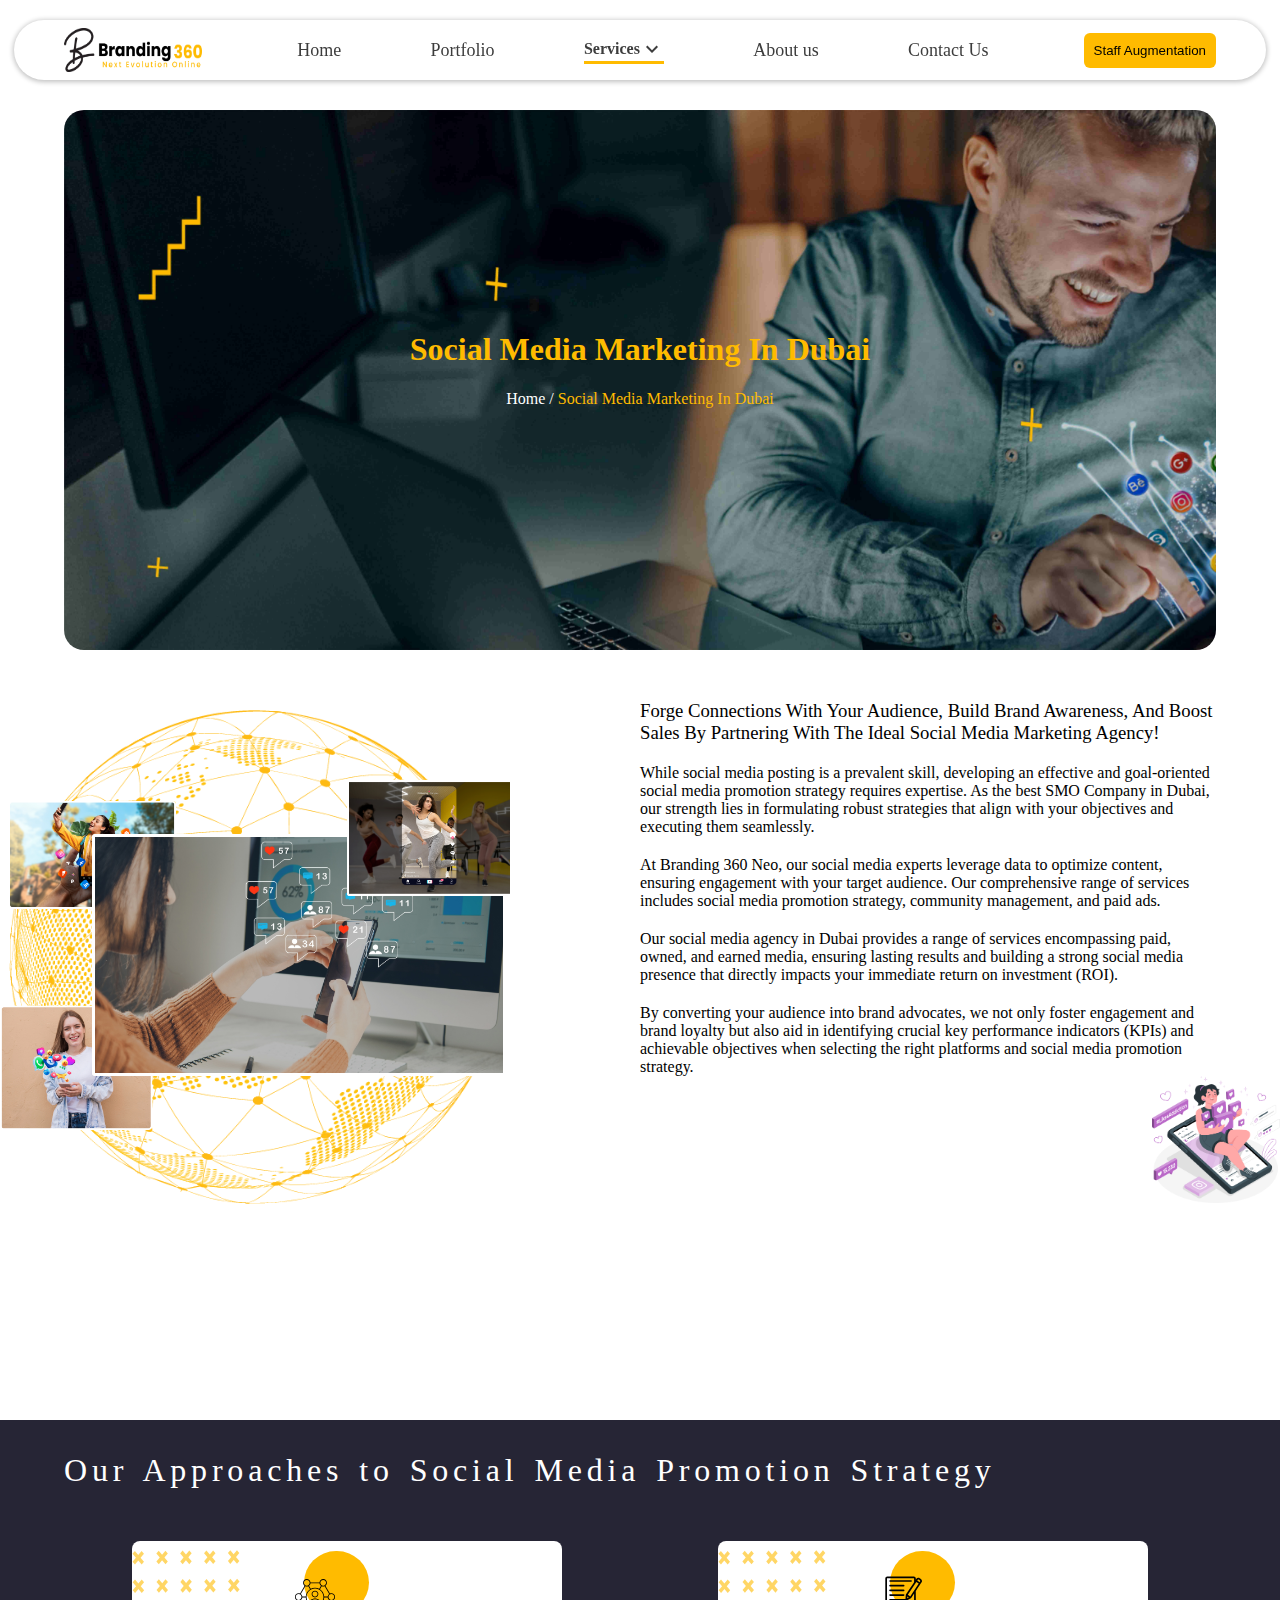
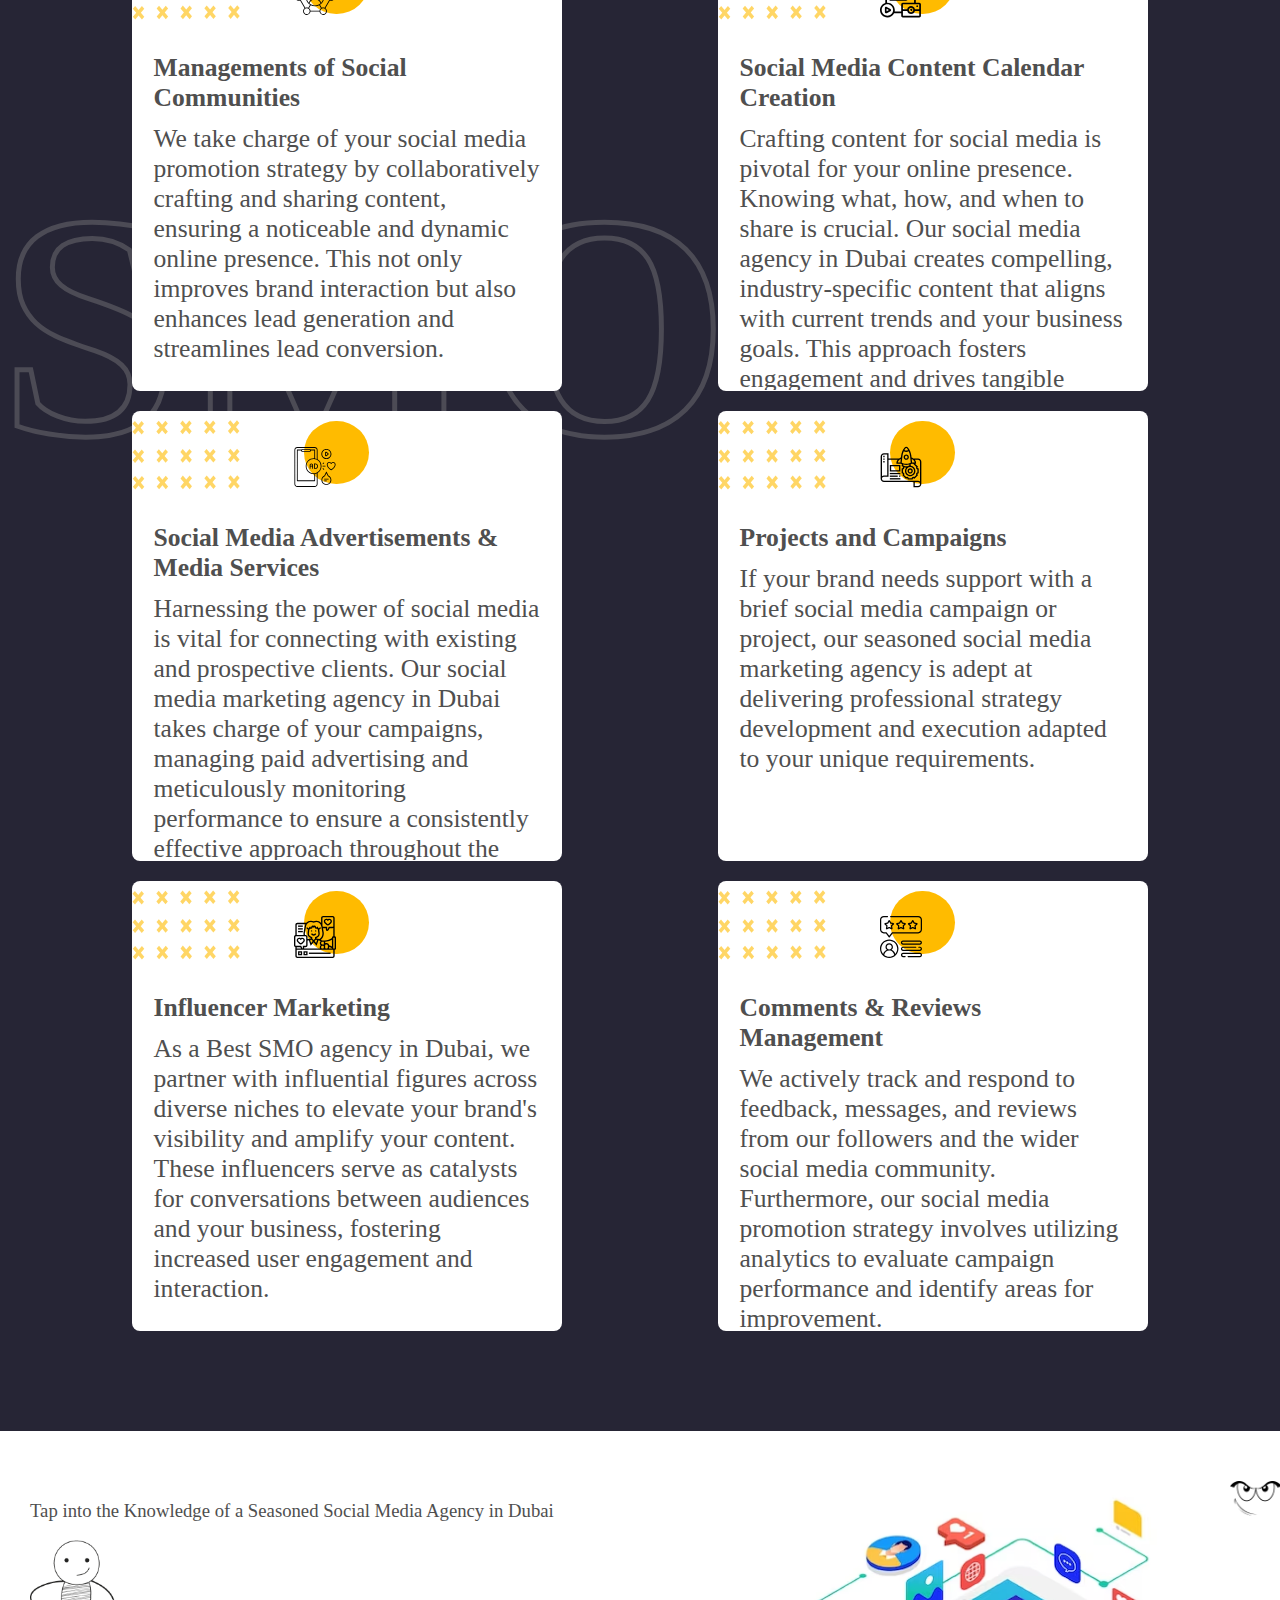
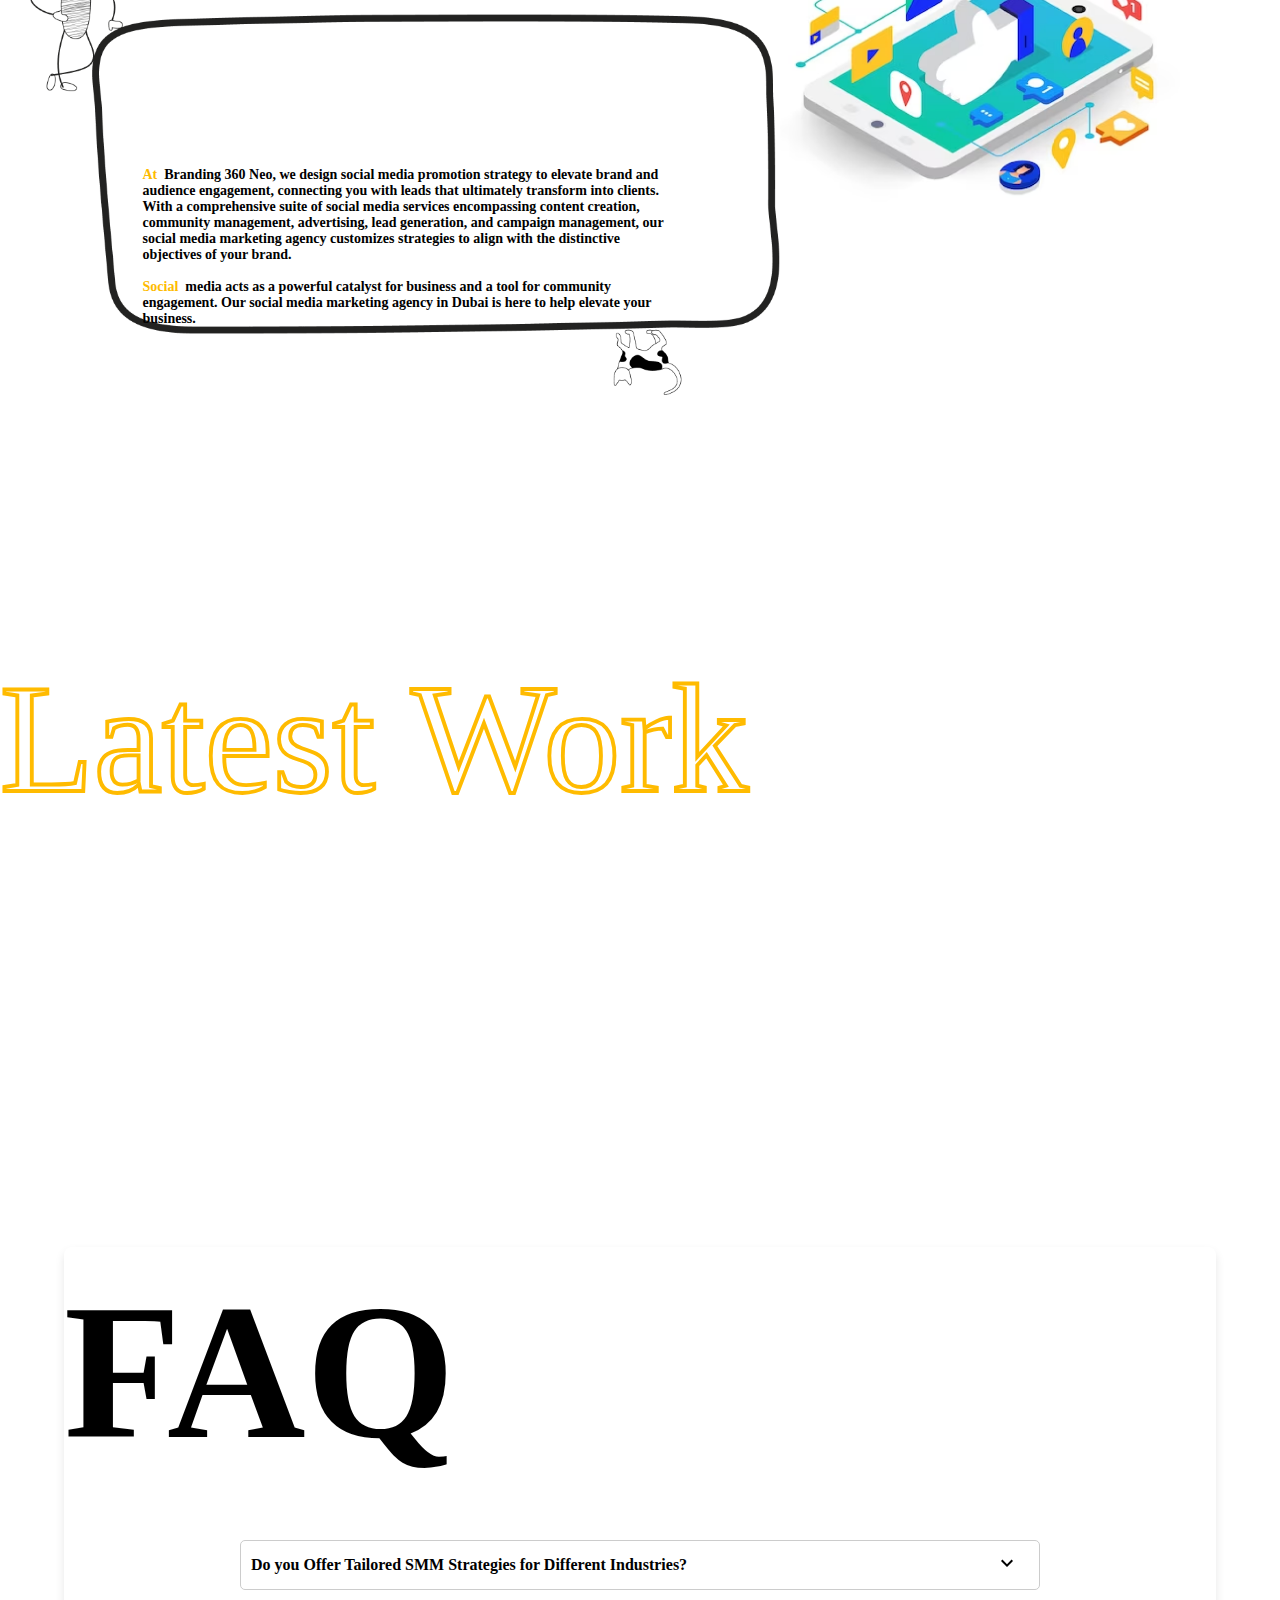
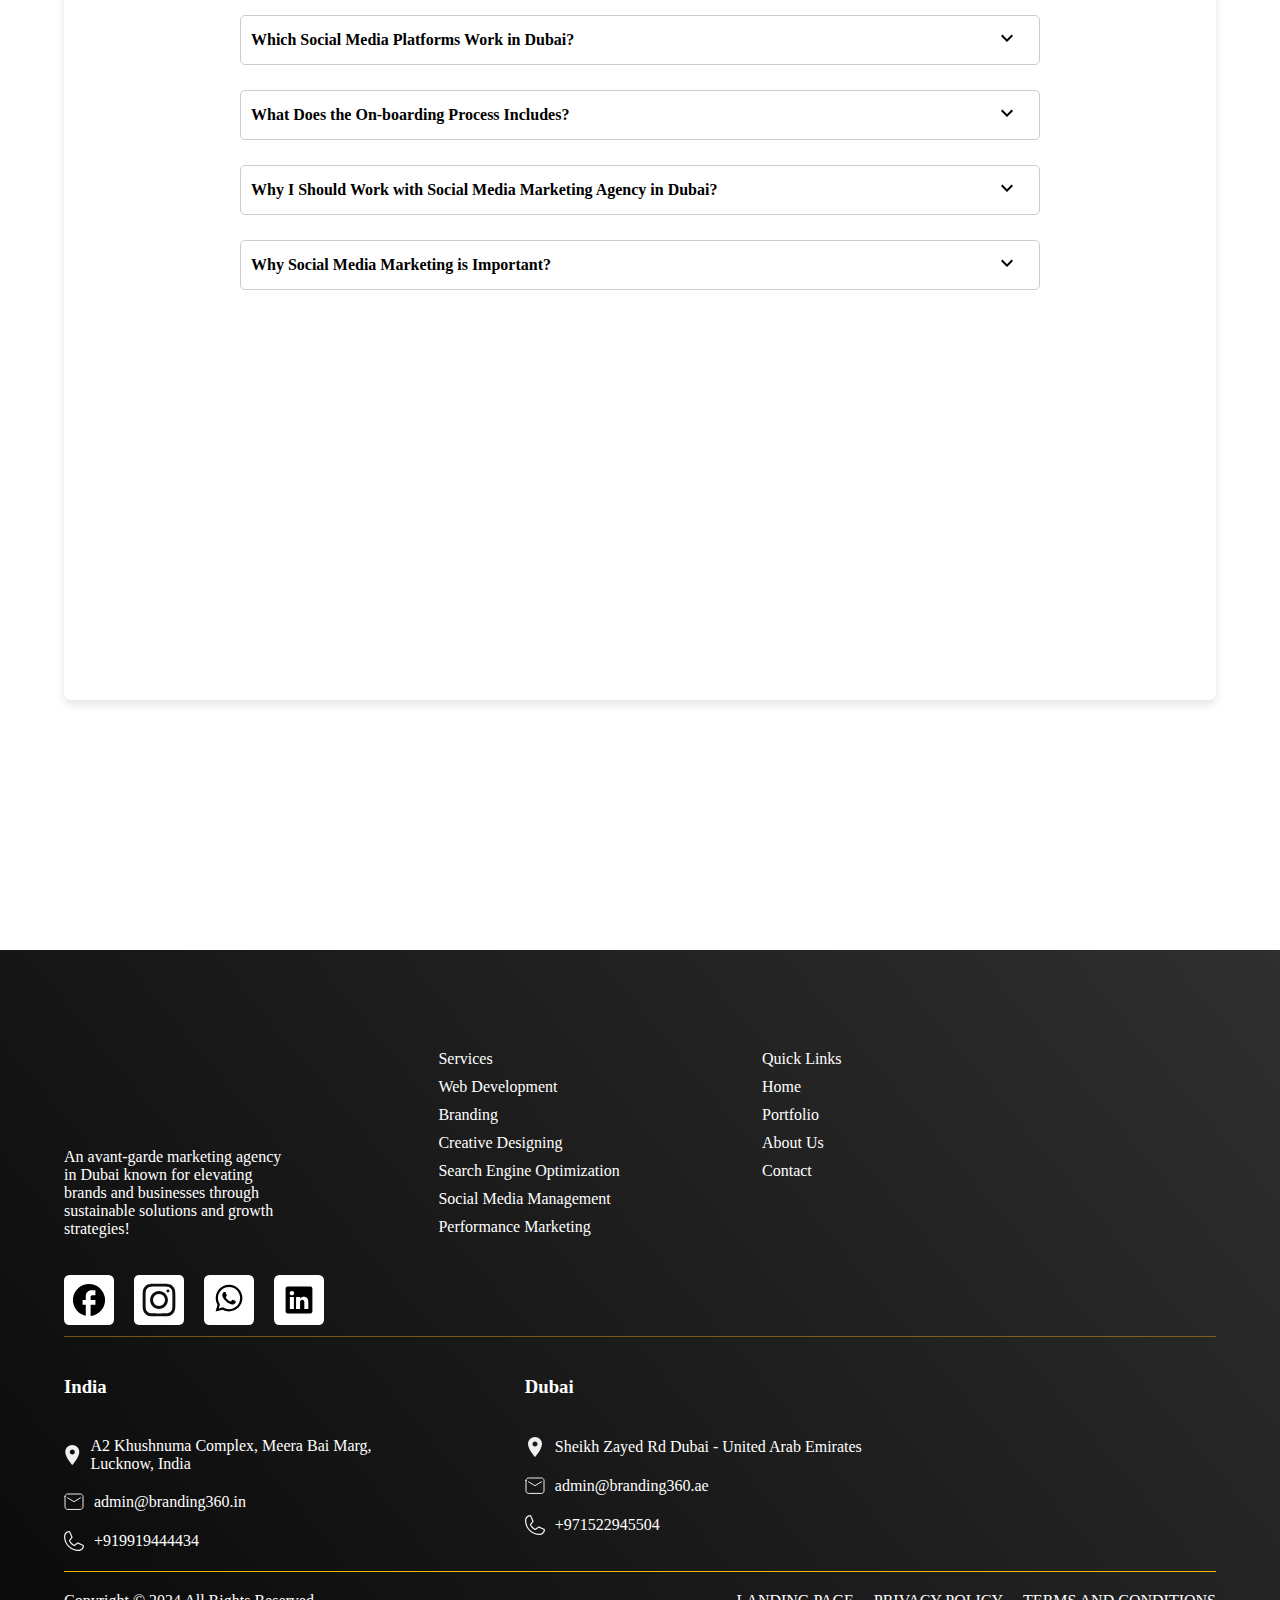
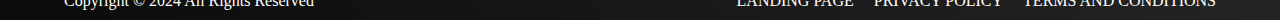
<file: services/social-media-management.html>
<!DOCTYPE html><html lang="en"><head><meta charSet="utf-8"/><meta name="viewport" content="width=device-width, initial-scale=1"/><link rel="stylesheet" href="/_next/static/css/2b6d7cf0ab813eb1.css" crossorigin="" data-precedence="next"/><link rel="stylesheet" href="/_next/static/css/715e20c6d6f85f81.css" crossorigin="" data-precedence="next"/><link rel="stylesheet" href="/_next/static/css/aea623bae164de81.css" crossorigin="" data-precedence="next"/><link rel="stylesheet" href="/_next/static/css/1640088aacdf141d.css" crossorigin="" data-precedence="next"/><link rel="preload" as="script" fetchPriority="low" href="/_next/static/chunks/webpack-9fcab5c8bacee0a8.js" crossorigin=""/><script src="/_next/static/chunks/fd9d1056-278f759219ca9de7.js" async="" crossorigin=""></script><script src="/_next/static/chunks/69-d60012e089d7c3a3.js" async="" crossorigin=""></script><script src="/_next/static/chunks/main-app-a7cae5f76eff4ed8.js" async="" crossorigin=""></script><script src="/_next/static/chunks/250-4cd176a9f43e2c37.js" async=""></script><script src="/_next/static/chunks/749-b12e9cb59b7c50a2.js" async=""></script><script src="/_next/static/chunks/723-b27f36b41d19d491.js" async=""></script><script src="/_next/static/chunks/194-52a0e0ec5afa8e53.js" async=""></script><script src="/_next/static/chunks/4-7318558d87be96c8.js" async=""></script><script src="/_next/static/chunks/24-58c7b9e012bdc184.js" async=""></script><script src="/_next/static/chunks/app/services/social-media-management/page-28d1a1cef492a5b7.js" async=""></script><script src="/_next/static/chunks/454-e127df44f8ed4896.js" async=""></script><script src="/_next/static/chunks/476-70553eb4870a1d0f.js" async=""></script><script src="/_next/static/chunks/210-a370d26f8f28c5a0.js" async=""></script><script src="/_next/static/chunks/app/layout-4ec8aa9870d2e60f.js" async=""></script><title>Best Branding Agency In Dubai | Branding 360</title><meta name="description" content="Are you trying to find the best branding agency In Dubai, so Branding 360 is a top marketing agency in Dubai boost performance with our smart marketing."/><link rel="icon" href="/favicon.ico" type="image/x-icon" sizes="1362x1361"/><script src="/_next/static/chunks/polyfills-c67a75d1b6f99dc8.js" crossorigin="" noModule=""></script></head><body class="body"><div style="width:100%;display:flex;align-items:center;justify-content:center;position:sticky;top:20px;z-index:11111"><nav class="main-nav"><div class="mobile-nav"><div class="mobile-nav-logo"><a href="/"><img href="40" alt="Nav Rec" loading="lazy" width="164" height="44" decoding="async" data-nimg="1" style="color:transparent" src="/_next/static/media/MainLogo.6bff816f.webp"/></a></div><style data-emotion="css vubbuv">.css-vubbuv{-webkit-user-select:none;-moz-user-select:none;-ms-user-select:none;user-select:none;width:1em;height:1em;display:inline-block;fill:currentColor;-webkit-flex-shrink:0;-ms-flex-negative:0;flex-shrink:0;-webkit-transition:fill 200ms cubic-bezier(0.4, 0, 0.2, 1) 0ms;transition:fill 200ms cubic-bezier(0.4, 0, 0.2, 1) 0ms;font-size:1.5rem;}</style><svg class="MuiSvgIcon-root MuiSvgIcon-fontSizeMedium css-vubbuv" focusable="false" aria-hidden="true" viewBox="0 0 24 24" data-testid="MenuIcon"><path d="M3 18h18v-2H3zm0-5h18v-2H3zm0-7v2h18V6z"></path></svg><div class="mobile-nav-drawer-container"><style data-emotion="css a3xyjy">.css-a3xyjy{z-index:1200;}</style></div></div></nav></div><div class="services-main-section app-sections"><div class="banner-main" style="background-image:url(&quot;/Assets/Services-SMM/SMMBannerBgImg.webp&quot;);background-size:cover;background-repeat:no-repeat"><h1>Social Media Marketing In Dubai</h1><div class="breadcrumbs-section"><h4><a href="/">Home</a></h4> / <h4 class="app-yellow-text">Social Media Marketing In Dubai</h4></div></div><div class="services-info-container"><div class="services-info-left"><div class="services-globe-container"><img loading="lazy" width="605" height="607" decoding="async" data-nimg="1" class="services-globe-container-background" style="color:transparent" src="/_next/static/media/GlobeBGImg.d45442d1.webp"/><img loading="lazy" width="605" height="607" decoding="async" data-nimg="1" class="services-globe-container-top" style="color:transparent" src="/_next/static/media/GlobeTopImg.ea5582e0.webp"/><img loading="lazy" width="911" height="622" decoding="async" data-nimg="1" class="services-globe-container-top-main" style="color:transparent" src="/_next/static/media/SMMInfoImg.a0e8ad6f.png"/></div></div><div class="services-info-right"><div class="services-info-text-section"><h3>Forge Connections With Your Audience, Build Brand Awareness, And Boost Sales By Partnering With The Ideal Social Media Marketing Agency!</h3><p>While social media posting is a prevalent skill, developing an effective and goal-oriented social media promotion strategy requires expertise. As the best SMO Company in Dubai, our strength lies in formulating robust strategies that align with your objectives and executing them seamlessly.</p><p>At Branding 360 Neo, our social media experts leverage data to optimize content, ensuring engagement with your target audience. Our comprehensive range of services includes social media promotion strategy, community management, and paid ads.</p><p>Our social media agency in Dubai provides a range of services encompassing paid, owned, and earned media, ensuring lasting results and building a strong social media presence that directly impacts your immediate return on investment (ROI).</p><p>By converting your audience into brand advocates, we not only foster engagement and brand loyalty but also aid in identifying crucial key performance indicators (KPIs) and achievable objectives when selecting the right platforms and social media promotion strategy.</p></div><img alt="Info Container" loading="lazy" width="346" height="343" decoding="async" data-nimg="1" style="color:transparent" src="/_next/static/media/SMMinfoRightImg.1235f8fd.webp"/></div></div><div class="services-cards-container"><div class="services-cards-background-heading"><h2>SMO</h2></div><div class="services-cards-top-content"><h3>Our Approaches to Social Media Promotion Strategy</h3><div class="services-cards-container-cards-section"><div class="services-card"><div class="services-card-top"><img alt="Stars" loading="lazy" width="136" height="88" decoding="async" data-nimg="1" style="color:transparent" src="/_next/static/media/ServicesCardStarsImg.d8a29403.svg"/><div><svg xmlns="http://www.w3.org/2000/svg" width="76" height="76" viewBox="0 0 76 76" fill="none"><path d="M38 26.5882C34.6306 26.5882 31.8894 29.3294 31.8894 32.6988C31.8894 36.068 34.6306 38.8091 38 38.8091C41.3694 38.8091 44.1104 36.068 44.1104 32.6988C44.1106 29.3293 41.3694 26.5882 38 26.5882ZM38 37.3247C35.4491 37.3247 33.3738 35.2496 33.3738 32.6988C33.3738 30.1479 35.4491 28.0726 38 28.0726C40.5509 28.0726 42.6261 30.1479 42.6261 32.6988C42.6262 35.2494 40.5509 37.3247 38 37.3247ZM67.6589 31.2918C66.7007 31.2918 65.7897 31.4951 64.9644 31.8585L56.7904 17.7246C58.4548 16.5026 59.538 14.5332 59.538 12.3148C59.538 8.61572 56.5287 5.60645 52.8296 5.60645C49.3816 5.60645 46.534 8.22177 46.1633 11.5726H29.8371C29.4665 8.22162 26.6189 5.60645 23.1706 5.60645C19.4716 5.60645 16.4623 8.61572 16.4623 12.3148C16.4623 14.5271 17.5394 16.4921 19.1961 17.7148L11.0314 31.8566C10.2073 31.4942 9.29768 31.2918 8.3413 31.2918C4.64209 31.2916 1.63281 34.301 1.63281 38.0001C1.63281 41.6992 4.64209 44.7084 8.34115 44.7084C9.29753 44.7084 10.2072 44.5058 11.0313 44.1436L19.1961 58.2854C17.5394 59.5081 16.4623 61.473 16.4623 63.6854C16.4623 67.3845 19.4716 70.3938 23.1706 70.3938C26.6187 70.3938 29.4663 67.7785 29.837 64.4276H46.163C46.5337 67.7786 49.3813 70.3938 52.8294 70.3938C56.5284 70.3938 59.5377 67.3845 59.5377 63.6854C59.5377 61.473 58.4606 59.5081 56.8039 58.2854L64.9687 44.1438C65.7928 44.506 66.7023 44.7086 67.6587 44.7086C71.3579 44.7086 74.3672 41.6992 74.3672 38.0001C74.3672 34.301 71.3579 31.2918 67.6589 31.2918ZM63.6803 32.6031C62.2136 33.6871 61.2032 35.3536 60.9925 37.2581H54.717C54.4709 31.6494 51.452 26.7487 46.9995 23.8975L50.1397 18.4586C50.9638 18.8209 51.8733 19.0234 52.8296 19.0234C53.7801 19.0234 54.6844 18.8235 55.5043 18.4656L63.6803 32.6031ZM27.1452 58.2854L30.2854 52.8465C32.5952 54.0517 35.2193 54.7344 38 54.7344C40.7807 54.7344 43.4046 54.0517 45.7146 52.8465L48.8548 58.2854C47.386 59.3693 46.374 61.037 46.163 62.9432H29.837C29.6262 61.037 28.614 59.3695 27.1452 58.2854ZM38 53.25C34.1099 53.25 30.5562 51.7852 27.8592 49.379C29.3546 45.1002 33.4575 42.1029 38 42.0297C42.5425 42.1029 46.6454 45.1002 48.1407 49.3792C45.4438 51.7852 41.8901 53.25 38 53.25ZM49.2913 48.2396C48.4579 46.2342 47.0915 44.4419 45.3572 43.1093C43.2263 41.4722 40.6861 40.5854 38.0113 40.5454C38.0039 40.5451 37.9963 40.5451 37.989 40.5454C35.3142 40.5856 32.774 41.4722 30.6431 43.1093C28.9088 44.4419 27.5424 46.2341 26.709 48.2395C24.2505 45.5309 22.7506 41.9374 22.7506 38.0001C22.7506 29.5914 29.5916 22.7504 38.0003 22.7504C46.409 22.7504 53.2499 29.5914 53.2499 38.0001C53.2499 41.9376 51.7498 45.5311 49.2913 48.2396ZM48.8548 17.7149L45.7146 23.1538C43.4048 21.9487 40.7808 21.266 38 21.266C35.2192 21.266 32.5954 21.9487 30.2854 23.1538L27.1452 17.7148C28.614 16.6309 29.6262 14.9632 29.837 13.057H46.1629C46.374 14.9632 47.386 16.6309 48.8548 17.7149ZM52.8295 7.09082C55.7101 7.09082 58.0535 9.43435 58.0535 12.3148C58.0535 15.1954 55.7099 17.5389 52.8295 17.5389C49.9491 17.5389 47.6055 15.1954 47.6055 12.3148C47.6054 9.43435 49.9489 7.09082 52.8295 7.09082ZM17.9467 12.3148C17.9467 9.43435 20.2902 7.09082 23.1706 7.09082C26.0511 7.09082 28.3948 9.43435 28.3948 12.3148C28.3948 15.1952 26.0512 17.5387 23.1706 17.5387C20.2901 17.5387 17.9467 15.1954 17.9467 12.3148ZM20.4807 18.4585C21.3048 18.8206 22.2143 19.0233 23.1706 19.0233C24.127 19.0233 25.0365 18.8206 25.8606 18.4585L29.0008 23.8974C24.5484 26.7485 21.5294 31.6492 21.2833 37.2579H15.0076C14.7968 35.3518 13.7846 33.6841 12.3159 32.6003L20.4807 18.4585ZM3.11719 38.0001C3.11719 35.1197 5.46072 32.7761 8.34115 32.7761C11.2216 32.7761 13.5653 35.1195 13.5653 38.0001C13.5653 40.8807 11.2217 43.2241 8.34115 43.2241C5.46057 43.2241 3.11719 40.8805 3.11719 38.0001ZM12.3159 43.4C13.7846 42.3159 14.7968 40.6484 15.0076 38.7423H21.2833C21.5292 44.351 24.5483 49.2518 29.0008 52.103L25.8606 57.5419C25.0365 57.1797 24.127 56.9771 23.1706 56.9771C22.2143 56.9771 21.3048 57.1797 20.4807 57.5419L12.3159 43.4ZM23.1706 68.9094C20.2901 68.9094 17.9467 66.5659 17.9467 63.6854C17.9467 60.805 20.2902 58.4615 23.1706 58.4615C26.0511 58.4615 28.3946 60.805 28.3946 63.6854C28.3946 66.5659 26.0511 68.9094 23.1706 68.9094ZM58.0535 63.6854C58.0535 66.5659 55.7099 68.9094 52.8295 68.9094C49.9491 68.9094 47.6055 66.5659 47.6055 63.6854C47.6055 60.805 49.9491 58.4615 52.8295 58.4615C55.7099 58.4615 58.0535 60.8049 58.0535 63.6854ZM55.5193 57.5418C54.6952 57.1796 53.7857 56.977 52.8294 56.977C51.873 56.977 50.9635 57.1796 50.1394 57.5418L46.9992 52.1029C51.4517 49.2517 54.4706 44.3509 54.7167 38.7423H60.9922C61.203 40.6484 62.2152 42.3161 63.6838 43.4L55.5193 57.5418ZM67.6589 43.2242C64.7783 43.2242 62.4349 40.8807 62.4349 38.0003C62.4349 35.1198 64.7784 32.7763 67.6589 32.7763C70.5393 32.7763 72.8828 35.1197 72.8828 38.0001C72.8828 40.8805 70.5393 43.2242 67.6589 43.2242Z" fill="black"></path></svg></div></div><div class="services-card-text"><h4>Managements of Social Communities</h4><p>We take charge of your social media promotion strategy by collaboratively crafting and sharing content, ensuring a noticeable and dynamic online presence. This not only improves brand interaction but also enhances lead generation and streamlines lead conversion.</p></div></div><div class="services-card"><div class="services-card-top"><img alt="Stars" loading="lazy" width="136" height="88" decoding="async" data-nimg="1" style="color:transparent" src="/_next/static/media/ServicesCardStarsImg.d8a29403.svg"/><div><svg xmlns="http://www.w3.org/2000/svg" width="62" height="62" viewBox="0 0 62 62" fill="none"><g clip-path="url(#clip0_1118_20221)"><path d="M15.4145 48.6268L9.96603 45.661C8.71575 44.9823 7.19141 45.8843 7.19141 47.3107V53.235C7.19141 54.6536 8.70734 55.566 9.96479 54.8853L15.4145 51.9263C15.4145 51.9257 15.4145 51.9257 15.4157 51.9257C16.0194 51.5962 16.3955 50.9643 16.3955 50.276C16.3955 49.5876 16.0193 48.9557 15.4145 48.6268ZM9.7091 52.1588V48.3878L13.1771 50.2754L9.7091 52.1588Z" fill="black"></path><path d="M60.4137 4.38159L58.5918 3.17501C56.9654 2.0956 54.7649 2.5425 53.6855 4.17075L52.8471 5.43671V3.79642C52.8471 2.13743 51.5022 0.787598 49.8499 0.787598H10.8133C9.15497 0.787598 7.80514 2.13743 7.80514 3.79642V39.7988C3.22578 41.1598 0 45.4076 0 50.273C0 56.3048 4.9075 61.2124 10.94 61.2124C15.1703 61.2124 19.0063 58.704 20.7904 54.9181H31.3078V58.8206C31.3078 60.1397 32.381 61.2123 33.7001 61.2123H58.0326C59.3517 61.2123 60.4249 60.1397 60.4249 58.8206V41.7254C60.4249 40.4063 59.3517 39.3338 58.0326 39.3338H52.8472V22.2157C52.933 22.0862 60.8979 10.0617 61.4108 9.28722C62.4894 7.65668 62.0469 5.46277 60.4137 4.38159ZM55.7852 5.56118C56.0938 5.09279 56.7306 4.96126 57.2014 5.27415L59.0245 6.48135C59.4992 6.79568 59.6204 7.43152 59.3109 7.8969L58.5303 9.07711L55.0032 6.74077L55.7852 5.56118ZM10.94 58.6947C6.29554 58.6947 2.5177 54.917 2.5177 50.273C2.5177 45.6218 6.30727 41.8514 10.94 41.8514C15.5771 41.8514 19.3487 45.6291 19.3487 50.273C19.3487 54.9518 15.5101 58.6947 10.94 58.6947ZM33.8254 58.6947C33.8254 58.424 33.8254 51.1932 33.8254 51.5319H40.1904C40.7683 54.134 43.0865 56.0891 45.8595 56.0891C48.6335 56.0891 50.9519 54.1339 51.5298 51.5319H57.9071V58.6947H33.8254ZM42.5624 50.273C42.5624 48.4542 44.0412 46.9747 45.8595 46.9747C47.6777 46.9747 49.1578 48.4542 49.1578 50.273C49.1578 52.0919 47.6777 53.5714 45.8595 53.5714C44.0412 53.5714 42.5624 52.0919 42.5624 50.273ZM57.9071 49.0142H51.5298C50.9519 46.4121 48.6335 44.4571 45.8595 44.4571C43.0865 44.4571 40.7683 46.4122 40.1904 49.0142H33.8254V41.8515H51.5882H57.907V49.0142H57.9071ZM50.3294 39.3337H33.7C32.3809 39.3337 31.3077 40.4062 31.3077 41.7253V52.4004H21.6586C23.0018 45.6475 17.8097 39.3337 10.94 39.3337C10.7334 39.3337 10.5269 39.3392 10.3228 39.3509V3.79642C10.3228 3.53025 10.5478 3.30529 10.8133 3.30529H49.8499C50.1142 3.30529 50.3293 3.52537 50.3293 3.79642V9.09922C50.3293 9.1369 50.3475 9.16857 50.3508 9.20542C50.2673 9.33144 38.2048 27.5612 38.2834 27.435C38.1807 27.5999 38.1029 27.8657 38.0925 27.9911L37.5962 33.8143L14.7853 33.8957C14.0907 33.8982 13.5289 34.4637 13.5314 35.1589C13.5339 35.8528 14.0968 36.4134 14.7903 36.4134H14.7952C30.0138 36.3844 14.3429 36.3679 38.7489 36.3679C38.9505 36.3679 39.1521 36.32 39.3366 36.2223L45.5555 32.9395C45.7303 32.8484 45.9027 32.6992 46.0217 32.5195L50.3293 26.0166V39.3337H50.3294ZM42.507 31.7019L40.1983 32.9202L40.4208 30.3196L42.507 31.7019ZM44.6178 30.0799L41.0908 27.7442L53.6129 8.8398L57.1399 11.1755L44.6178 30.0799Z" fill="black"></path><path d="M47.8114 50.273C47.8114 49.1973 46.936 48.322 45.8604 48.322C45.1645 48.322 44.6016 48.8857 44.6016 49.5808C44.6016 50.1082 44.9261 50.56 45.3858 50.7474C45.5739 51.2072 46.0251 51.5317 46.5525 51.5317C47.2483 51.5319 47.8114 50.9682 47.8114 50.273Z" fill="black"></path><path d="M54.9074 45.8964C55.6373 45.8964 56.2289 45.3048 56.2289 44.5749C56.2289 43.8451 55.6373 43.2534 54.9074 43.2534C54.1776 43.2534 53.5859 43.8451 53.5859 44.5749C53.5859 45.3048 54.1776 45.8964 54.9074 45.8964Z" fill="black"></path><path d="M14.7901 8.66331H45.8606C46.5564 8.66331 47.1195 8.09962 47.1195 7.40441C47.1195 6.70919 46.5564 6.14551 45.8606 6.14551H14.7901C14.0943 6.14551 13.5312 6.70919 13.5312 7.40441C13.5312 8.09962 14.0943 8.66331 14.7901 8.66331Z" fill="black"></path><path d="M14.7901 15.5901H34.8862C35.5821 15.5901 36.145 15.0264 36.145 14.3312C36.145 13.636 35.582 13.0723 34.8862 13.0723H14.7901C14.0943 13.0723 13.5312 13.636 13.5312 14.3312C13.5312 15.0265 14.0943 15.5901 14.7901 15.5901Z" fill="black"></path><path d="M14.7901 22.5168H34.8862C35.5821 22.5168 36.145 21.9531 36.145 21.2579C36.145 20.5627 35.582 19.999 34.8862 19.999H14.7901C14.0943 19.999 13.5312 20.5627 13.5312 21.2579C13.5312 21.9531 14.0943 22.5168 14.7901 22.5168Z" fill="black"></path><path d="M14.7901 29.4437H34.8862C35.5821 29.4437 36.145 28.88 36.145 28.1849C36.145 27.4897 35.582 26.926 34.8862 26.926H14.7901C14.0943 26.926 13.5312 27.4897 13.5312 28.1849C13.5312 28.8801 14.0943 29.4437 14.7901 29.4437Z" fill="black"></path></g><defs><clipPath id="clip0_1118_20221"><rect width="62" height="62" fill="white"></rect></clipPath></defs></svg></div></div><div class="services-card-text"><h4>Social Media Content Calendar Creation</h4><p>Crafting content for social media is pivotal for your online presence. Knowing what, how, and when to share is crucial. Our social media agency in Dubai creates compelling, industry-specific content that aligns with current trends and your business goals. This approach fosters engagement and drives tangible results.</p></div></div><div class="services-card"><div class="services-card-top"><img alt="Stars" loading="lazy" width="136" height="88" decoding="async" data-nimg="1" style="color:transparent" src="/_next/static/media/ServicesCardStarsImg.d8a29403.svg"/><div><svg xmlns="http://www.w3.org/2000/svg" width="60" height="60" viewBox="0 0 60 60" fill="none"><path d="M41.3318 29.3805H44.5329C44.8611 29.3805 45.1265 29.1149 45.1265 28.7869C45.1265 28.4588 44.8609 28.1934 44.5329 28.1934H41.3318C41.0037 28.1934 40.7383 28.4589 40.7383 28.7869C40.7383 29.1149 41.0037 29.3805 41.3318 29.3805Z" fill="black"></path><path d="M41.8376 25.7751L42.9894 24.6227C43.2213 24.3908 43.2213 24.0152 42.9894 23.7833C42.7575 23.5514 42.3819 23.5514 42.15 23.7833L40.9982 24.9357C40.7662 25.1676 40.7662 25.5432 40.9982 25.7751C41.23 26.0071 41.6057 26.0071 41.8376 25.7751Z" fill="black"></path><path d="M40.9982 31.7982C40.7662 32.0301 40.7662 32.4057 40.9982 32.6376L42.15 33.79C42.3819 34.022 42.7575 34.022 42.9894 33.79C43.2213 33.5581 43.2213 33.1825 42.9894 32.9506L41.8376 31.7982C41.6057 31.5663 41.2301 31.5663 40.9982 31.7982Z" fill="black"></path><path d="M48.9175 46.7939H43.6209C43.2928 46.7939 43.0273 47.0595 43.0273 47.3875C43.0273 47.7155 43.2929 47.9811 43.6209 47.9811H48.9175C49.2457 47.9811 49.5111 47.7155 49.5111 47.3875C49.5111 47.0595 49.2457 46.7939 48.9175 46.7939Z" fill="black"></path><path d="M46.269 49.2808H43.6209C43.2928 49.2808 43.0273 49.5463 43.0273 49.8743C43.0273 50.2024 43.2929 50.4679 43.6209 50.4679H46.269C46.5971 50.4679 46.8625 50.2023 46.8625 49.8743C46.8625 49.5462 46.597 49.2808 46.269 49.2808Z" fill="black"></path><path d="M4.72945 58.4932H29.5538C31.8448 58.4932 33.709 56.6289 33.709 54.338V38.5356C37.0618 36.574 39.3251 32.9439 39.3251 28.7867C39.3251 24.6295 37.0618 20.9993 33.709 19.0377V5.66207C33.709 3.37105 31.8447 1.50684 29.5538 1.50684H4.72945C2.43844 1.50684 0.574219 3.37117 0.574219 5.66207V54.338C0.574219 56.629 2.43844 58.4932 4.72945 58.4932ZM38.138 28.7867C38.138 34.3611 33.6025 38.8966 28.0281 38.8966C22.4531 38.8966 17.9176 34.3611 17.9176 28.7867C17.9176 23.2123 22.4531 18.6768 28.0281 18.6768C33.6023 18.6768 38.138 23.2124 38.138 28.7867ZM10.0659 6.25563C10.0868 7.32754 10.9614 8.19355 12.0382 8.19355H22.2421C23.3189 8.19355 24.1935 7.32754 24.2143 6.25563H28.9602V17.5368C28.652 17.5115 28.3426 17.4896 28.0281 17.4896C21.7986 17.4896 16.7304 22.5572 16.7304 28.7867C16.7304 35.0161 21.7986 40.0838 28.0281 40.0838C28.3427 40.0838 28.652 40.0619 28.9602 40.0366V49.0314H5.32301V6.25563H10.0659ZM23.0311 6.21742C23.0311 6.65219 22.677 7.00645 22.2421 7.00645H12.0382C11.6034 7.00645 11.2492 6.6523 11.2492 6.21742C11.2492 5.78254 11.6033 5.4284 12.0382 5.4284H22.2421C22.6768 5.4284 23.0311 5.78266 23.0311 6.21742ZM1.76145 5.66207C1.76145 4.02555 3.09305 2.69406 4.72945 2.69406H29.5538C31.1903 2.69406 32.5218 4.02566 32.5218 5.66207V18.4273C31.7691 18.0995 30.9741 17.8537 30.1473 17.6958V5.66207C30.1473 5.33395 29.8818 5.06852 29.5538 5.06852H23.8434C23.4843 4.56965 22.9023 4.24129 22.2421 4.24129H12.0382C11.378 4.24129 10.7959 4.56965 10.4368 5.06852H4.72945C4.40133 5.06852 4.1359 5.33406 4.1359 5.66207V49.6251C4.1359 49.9532 4.40145 50.2186 4.72945 50.2186H29.5538C29.8819 50.2186 30.1473 49.9531 30.1473 49.6251V39.8777C30.9741 39.7198 31.7691 39.4741 32.5218 39.1462V54.338C32.5218 55.9745 31.1902 57.306 29.5538 57.306H4.72945C3.09293 57.306 1.76145 55.9744 1.76145 54.338V5.66207Z" fill="black"></path><path d="M55.8453 22.9104C54.7867 22.9104 53.8001 23.38 53.1334 24.159C52.4656 23.38 51.4761 22.9104 50.4141 22.9104C48.4455 22.9104 46.8438 24.5121 46.8438 26.4808C46.8438 31.2875 52.606 34.4591 52.8511 34.5919C53.0263 34.6865 53.2384 34.6875 53.4157 34.5919C53.6609 34.4591 59.4231 31.2877 59.4231 26.4808C59.4231 24.5121 57.818 22.9104 55.8453 22.9104ZM53.1329 33.382C52.0233 32.7079 48.031 30.0348 48.031 26.4808C48.031 25.1666 49.1 24.0976 50.4141 24.0976C51.3556 24.0976 52.21 24.6477 52.592 25.4999C52.8013 25.9668 53.4657 25.9667 53.675 25.4999C54.057 24.6477 54.9086 24.0976 55.8454 24.0976C57.1636 24.0976 58.236 25.1666 58.236 26.4808C58.2359 30.0268 54.2424 32.7061 53.1329 33.382Z" fill="black"></path><path d="M53.4634 11.4522C53.4634 7.48526 50.2357 4.25757 46.2688 4.25757C42.3019 4.25757 39.0742 7.48526 39.0742 11.4522C39.0742 15.4191 42.3019 18.6468 46.2688 18.6468C50.2357 18.6468 53.4634 15.4191 53.4634 11.4522ZM46.2688 17.4596C42.9564 17.4596 40.2614 14.7646 40.2614 11.4522C40.2614 8.13976 42.9564 5.44479 46.2688 5.44479C49.5812 5.44479 52.2762 8.13976 52.2762 11.4522C52.2762 14.7646 49.5811 17.4596 46.2688 17.4596Z" fill="black"></path><path d="M49.0192 10.484H49.0186L46.2796 8.36692C45.4767 7.74688 44.3086 8.31712 44.3086 9.33442V13.5697C44.3086 14.5897 45.4793 15.1558 46.2796 14.5372L49.0192 12.4196C49.6526 11.9288 49.6523 10.9747 49.0192 10.484ZM48.2929 11.4805L45.5538 13.5981C45.4941 13.5688 45.4362 13.5404 45.4958 13.5697V9.33442L45.5538 9.30606L48.2929 11.4232C48.2929 11.4826 48.2929 11.54 48.2929 11.4805Z" fill="black"></path><path d="M49.1888 42.151L46.8097 37.2398C46.5946 36.7943 45.9573 36.7934 45.7413 37.2392L43.3564 42.151C40.8018 43.2977 39.1641 45.8199 39.1641 48.6401C39.1641 52.5583 42.3512 55.7454 46.2694 55.7454C50.1911 55.7454 53.3811 52.5583 53.3811 48.6401C53.3811 45.8205 51.7434 43.2981 49.1888 42.151ZM46.2694 54.5582C43.0063 54.5582 40.3513 51.9032 40.3513 48.6401C40.3513 46.2263 41.7913 44.0744 44.0196 43.158C44.1547 43.1023 44.2643 42.9992 44.328 42.8682L46.2746 38.8589L48.2167 42.8676C48.2804 42.9992 48.3906 43.1023 48.5257 43.158C50.754 44.0745 52.194 46.2263 52.194 48.6401C52.1939 51.9032 49.536 54.5582 46.2694 54.5582Z" fill="black"></path><path d="M24.788 24.9062C23.4616 24.9062 22.3828 25.9851 22.3828 27.3114V32.0737C22.3828 32.4018 22.6484 32.6672 22.9764 32.6672C23.3045 32.6672 23.5699 32.4017 23.5699 32.0737V29.3804H26.0058V32.0737C26.0058 32.4018 26.2713 32.6672 26.5993 32.6672C26.9275 32.6672 27.1929 32.4017 27.1929 32.0737V27.3114C27.1931 25.9851 26.1143 24.9062 24.788 24.9062ZM23.57 28.1931V27.3114C23.57 26.6402 24.1167 26.0935 24.788 26.0935C25.4592 26.0935 26.0059 26.6402 26.0059 27.3114V28.1931H23.57Z" fill="black"></path><path d="M29.1639 32.6673H30.4642C32.6038 32.6673 34.3447 30.9265 34.3447 28.7868C34.3447 26.6471 32.6039 24.9062 30.4642 24.9062H29.1639C28.8357 24.9062 28.5703 25.1718 28.5703 25.4998V32.0736C28.5703 32.4018 28.8357 32.6673 29.1639 32.6673ZM29.7575 26.0936H30.4642C31.9494 26.0936 33.1575 27.3017 33.1575 28.7869C33.1575 30.2721 31.9494 31.4802 30.4642 31.4802H29.7575V26.0936Z" fill="black"></path></svg></div></div><div class="services-card-text"><h4>Social Media Advertisements &amp; Media Services</h4><p>Harnessing the power of social media is vital for connecting with existing and prospective clients. Our social media marketing agency in Dubai takes charge of your campaigns, managing paid advertising and meticulously monitoring performance to ensure a consistently effective approach throughout the entire process.</p></div></div><div class="services-card"><div class="services-card-top"><img alt="Stars" loading="lazy" width="136" height="88" decoding="async" data-nimg="1" style="color:transparent" src="/_next/static/media/ServicesCardStarsImg.d8a29403.svg"/><div><svg xmlns="http://www.w3.org/2000/svg" width="66" height="66" viewBox="0 0 66 66" fill="none"><path d="M59.8125 19.5938H52.2483C51.2923 18.9791 50.3467 18.5254 49.5825 18.2119L49.2381 15.1161C48.708 10.3496 46.8053 5.88122 43.7343 2.1945C43.1176 1.45509 42.2122 1.03125 41.25 1.03125C40.2878 1.03125 39.3824 1.45509 38.7657 2.19553C35.6947 5.88122 33.792 10.3496 33.2619 15.1161L32.9185 18.2108C32.1544 18.5243 31.2077 18.9781 30.2517 19.5938H13.4062V11.3438H6.1875C3.34434 11.3438 1.03125 13.6568 1.03125 16.5V51.5625C1.03125 54.4057 3.34434 56.7188 6.1875 56.7188H52.5938V64.9688H59.8125C62.6557 64.9688 64.9688 62.6557 64.9688 59.8125V24.75C64.9688 21.9068 62.6557 19.5938 59.8125 19.5938ZM54.5583 25.7812H50.423L49.8465 20.593C51.7151 21.5253 54.0561 23.1835 54.5583 25.7812ZM56.693 34.6634C56.8848 35.0532 57.0508 35.4502 57.1849 35.8442L57.3458 36.3175L58.7812 36.8239V41.5511L57.3447 42.0575L57.1838 42.5308C57.0498 42.9248 56.8837 43.3218 56.6919 43.7116L56.4712 44.1612L57.1302 45.5379L53.7869 48.8813L52.4102 48.2223L51.9606 48.443C51.5708 48.6348 51.1737 48.8008 50.7798 48.9349L50.3064 49.0958L49.8011 50.5312H45.0739L44.5675 49.0947L44.0942 48.9338C43.7002 48.7998 43.3032 48.6337 42.9134 48.4419L42.4638 48.2212L41.0871 48.8802L37.7437 45.5369L38.4027 44.1602L38.182 43.7106C37.9902 43.3208 37.8242 42.9237 37.6901 42.5298L37.5292 42.0564L36.0938 41.5511V36.8239L37.5303 36.3175L37.6912 35.8442C37.8252 35.4502 37.9913 35.0532 38.1831 34.6634L38.3738 34.2767L38.1016 33.4919C39.0008 33.7796 39.9991 33.9921 41.0159 34.022C39.8743 35.4379 39.1875 37.2333 39.1875 39.1875C39.1875 43.7363 42.8887 47.4375 47.4375 47.4375C51.9863 47.4375 55.6875 43.7363 55.6875 39.1875C55.6875 34.9975 52.5453 31.5356 48.4956 31.0128L48.081 28.5285C48.8534 28.2408 49.435 27.983 49.7341 27.8438H52.1369L57.1313 32.8381L56.4723 34.2148L56.693 34.6634ZM41.25 29.9062C42.966 29.9062 44.6614 29.5763 46.0979 29.1741L46.3042 30.4147C45.3399 30.9592 43.2713 31.9688 41.25 31.9688C39.2391 31.9688 37.1642 30.9571 36.1958 30.4136L36.4021 29.1741C37.8386 29.5763 39.534 29.9062 41.25 29.9062ZM47.4375 33C50.8499 33 53.625 35.7751 53.625 39.1875C53.625 42.5999 50.8499 45.375 47.4375 45.375C44.0251 45.375 41.25 42.5999 41.25 39.1875C41.25 35.7751 44.0251 33 47.4375 33ZM40.3507 3.51553C40.7962 2.97928 41.7048 2.98031 42.1493 3.5145C42.8876 4.40034 43.5466 5.33775 44.1344 6.31434C43.2836 6.89391 42.2885 7.21875 41.25 7.21875C40.2115 7.21875 39.2174 6.89391 38.3666 6.31434C38.9534 5.33878 39.6124 4.40138 40.3507 3.51553ZM37.3849 8.15306C38.5337 8.88628 39.8692 9.28125 41.25 9.28125C42.6308 9.28125 43.9663 8.88628 45.1162 8.15203C46.1969 10.4033 46.9085 12.8246 47.1879 15.3429L48.3924 26.1824C47.1199 26.729 44.1633 27.8438 41.25 27.8438C38.347 27.8438 35.3832 26.7279 34.1076 26.1824L35.3121 15.344C35.5915 12.8257 36.3031 10.4043 37.3849 8.15306ZM32.077 25.7812H27.9417C28.4439 23.1835 30.7849 21.5263 32.6535 20.593L32.077 25.7812ZM3.09375 16.5C3.09375 14.7943 4.48181 13.4062 6.1875 13.4062H11.3438V46.4062H6.1875C5.02734 46.4062 3.95587 46.7909 3.09375 47.4396V16.5ZM6.1875 54.6562C4.48181 54.6562 3.09375 53.2682 3.09375 51.5625C3.09375 49.8568 4.48181 48.4688 6.1875 48.4688H13.4062V21.6562H27.8066C26.6362 22.9783 25.7812 24.6696 25.7812 26.8125V27.8438H32.7659C33.065 27.984 33.6456 28.2408 34.419 28.5285L33.9364 31.4253L34.4912 31.7945C34.5366 31.8244 34.9253 32.0791 35.541 32.406L36.1453 34.1488C36.0638 34.3313 35.9865 34.5139 35.9143 34.6985L34.0312 35.3636V43.0114L35.9143 43.6755C35.9782 43.8374 36.0453 43.9993 36.1164 44.1612L35.2543 45.9649L40.6601 51.3707L42.4638 50.5086C42.6247 50.5797 42.7866 50.6478 42.9495 50.7107L43.6136 52.5938H51.2614L51.9255 50.7107C52.0874 50.6468 52.2493 50.5797 52.4112 50.5086L54.2149 51.3707L59.6207 45.9649L58.7586 44.1612C58.8297 44.0003 58.8978 43.8384 58.9607 43.6755L60.8438 43.0114V35.3636L58.9607 34.6995C58.8968 34.5376 58.8297 34.3757 58.7586 34.2138L59.6207 32.4101L55.0533 27.8438H56.7188V26.8125C56.7188 24.6696 55.8638 22.9783 54.6934 21.6562H59.8125C61.5182 21.6562 62.9062 23.0443 62.9062 24.75V55.7143C62.0421 55.0595 60.9778 54.6562 59.8125 54.6562H6.1875ZM59.8125 62.9062H54.6562V56.7188H59.8125C61.5182 56.7188 62.9062 58.1068 62.9062 59.8125C62.9062 61.5182 61.5182 62.9062 59.8125 62.9062Z" fill="black"></path><path d="M41.25 21.6562C43.5249 21.6562 45.375 19.8062 45.375 17.5312C45.375 15.2563 43.5249 13.4062 41.25 13.4062C38.9751 13.4062 37.125 15.2563 37.125 17.5312C37.125 19.8062 38.9751 21.6562 41.25 21.6562ZM41.25 15.4688C42.3875 15.4688 43.3125 16.3938 43.3125 17.5312C43.3125 18.6687 42.3875 19.5938 41.25 19.5938C40.1125 19.5938 39.1875 18.6687 39.1875 17.5312C39.1875 16.3938 40.1125 15.4688 41.25 15.4688Z" fill="black"></path><path d="M47.4375 43.3125C49.7124 43.3125 51.5625 41.4624 51.5625 39.1875C51.5625 36.9126 49.7124 35.0625 47.4375 35.0625C45.1626 35.0625 43.3125 36.9126 43.3125 39.1875C43.3125 41.4624 45.1626 43.3125 47.4375 43.3125ZM47.4375 37.125C48.575 37.125 49.5 38.05 49.5 39.1875C49.5 40.325 48.575 41.25 47.4375 41.25C46.3 41.25 45.375 40.325 45.375 39.1875C45.375 38.05 46.3 37.125 47.4375 37.125Z" fill="black"></path><path d="M15.4688 40.2188H31.9688V29.9062H15.4688V40.2188ZM17.5312 31.9688H29.9062V38.1562H17.5312V31.9688Z" fill="black"></path><path d="M29.9062 46.4062H31.9688V48.4688H29.9062V46.4062Z" fill="black"></path><path d="M15.4688 46.4062H27.8438V48.4688H15.4688V46.4062Z" fill="black"></path><path d="M15.4688 42.2812H31.9688V44.3438H15.4688V42.2812Z" fill="black"></path><path d="M15.4688 50.5312H31.9688V52.5938H15.4688V50.5312Z" fill="black"></path><path d="M5.15625 23.7188H7.21875V25.7812H5.15625V23.7188Z" fill="black"></path><path d="M5.15625 15.4688H7.21875V17.5312H5.15625V15.4688Z" fill="black"></path><path d="M5.15625 19.5938H7.21875V21.6562H5.15625V19.5938Z" fill="black"></path></svg></div></div><div class="services-card-text"><h4>Projects and Campaigns</h4><p>If your brand needs support with a brief social media campaign or project, our seasoned social media marketing agency is adept at delivering professional strategy development and execution adapted to your unique requirements.</p></div></div><div class="services-card"><div class="services-card-top"><img alt="Stars" loading="lazy" width="136" height="88" decoding="async" data-nimg="1" style="color:transparent" src="/_next/static/media/ServicesCardStarsImg.d8a29403.svg"/><div><svg xmlns="http://www.w3.org/2000/svg" width="66" height="66" viewBox="0 0 66 66" fill="none"><g clip-path="url(#clip0_1124_20288)"><path d="M50.657 13.8389C51.3436 14.5252 52.2562 14.9033 53.2269 14.9033C54.1976 14.9033 55.1103 14.5252 55.7968 13.8389L58.4204 11.2153C59.1901 10.4456 59.6139 9.42217 59.6139 8.33343C59.6139 6.08621 57.7858 4.25806 55.5386 4.25806C54.7009 4.25806 53.9016 4.50917 53.2269 4.97581C52.5522 4.50917 51.7531 4.25806 50.9152 4.25806C48.668 4.25806 46.8398 6.08621 46.8398 8.33356C46.8398 9.42217 47.2638 10.4456 48.0334 11.2151L50.657 13.8389ZM50.9152 6.38707C51.4351 6.38707 51.924 6.58946 52.2914 6.95697L53.2269 7.8927L54.1622 6.9571C54.5299 6.58946 55.0187 6.38707 55.5386 6.38707C56.612 6.38707 57.4852 7.26028 57.4852 8.33343C57.4852 8.85331 57.2828 9.34225 56.9152 9.70976L54.2917 12.3334C54.0073 12.6178 53.6291 12.7742 53.2271 12.7742C52.8252 12.7742 52.447 12.6176 52.1628 12.3334L49.5391 9.70976C49.1715 9.34225 48.9691 8.85331 48.9691 8.33343C48.9689 7.26028 49.8421 6.38707 50.9152 6.38707Z" fill="black"></path><path d="M8.07511 43.6453C8.76154 44.3316 9.67432 44.7097 10.6449 44.7097C11.6154 44.7097 12.5282 44.3316 13.2147 43.6452L15.8381 41.0217C16.6079 40.252 17.0318 39.2284 17.0318 38.1398C17.0319 35.8926 15.2038 34.0645 12.9565 34.0645C12.1189 34.0645 11.3196 34.3156 10.6449 34.7822C9.97016 34.3156 9.17107 34.0645 8.33318 34.0645C6.08596 34.0645 4.25781 35.8926 4.25781 38.1398C4.25781 39.2286 4.68178 40.252 5.45148 41.0217L8.07511 43.6453ZM8.33306 36.1935C8.85293 36.1935 9.34188 36.3959 9.70926 36.7634L10.6447 37.6991L11.5801 36.7635C11.9477 36.3959 12.4365 36.1935 12.9564 36.1935C14.0296 36.1935 14.9028 37.0668 14.9028 38.14C14.9028 38.6598 14.7004 39.1485 14.3326 39.5163L11.7095 42.1398C11.4251 42.4242 11.0469 42.5806 10.645 42.5806C10.2431 42.5806 9.86485 42.424 9.58048 42.1398L6.95685 39.5162C6.58921 39.1486 6.38683 38.6597 6.38683 38.1398C6.3867 37.0667 7.25991 36.1935 8.33306 36.1935Z" fill="black"></path><path d="M63.871 31.9355V15.9677V14.9078V3.19352C63.871 1.43266 62.4383 0 60.6775 0H45.7742C44.0134 0 42.5807 1.43266 42.5807 3.19352V10.8201C40.7406 8.73765 38.0561 7.45155 35.1039 7.45155C33.648 7.45155 32.1902 7.77678 30.871 8.39399C29.5519 7.77666 28.0941 7.45155 26.6381 7.45155C23.7689 7.45155 21.1515 8.66521 19.3172 10.6451H5.32254C3.56155 10.6451 2.12902 12.0777 2.12902 13.8386V29.9894C0.890098 30.4291 0 31.6123 0 33V45.7742C0 47.1619 0.890098 48.3451 2.12902 48.7847V62.8065C2.12902 64.5673 3.56168 66 5.32254 66H60.6775C62.4383 66 63.871 64.5673 63.871 62.8065V53.2258C65.0449 53.2258 66 52.2706 66 51.0968V34.0645C66 32.8906 65.0448 31.9355 63.871 31.9355ZM59.613 34.0645V34.6073C56.4368 37.0063 52.5249 38.3227 48.5386 38.3227H44.7097C44.3734 38.3227 44.0468 38.363 43.7327 38.4371C43.2981 37.978 42.8092 37.5769 42.2778 37.2441C45.1265 34.8981 46.8387 31.3503 46.8387 27.6111C46.8387 26.8869 46.7751 26.1583 46.6491 25.4453L45.5403 19.1615H50.0323V21.0392C50.0323 22.3517 51.1001 23.4196 52.4126 23.4196C53.32 23.4196 54.1359 22.9154 54.5417 22.1037L56.0127 19.1615H60.6775C61.0506 19.1615 61.4087 19.0966 61.742 18.9785V31.9358C60.568 31.9355 59.613 32.8906 59.613 34.0645ZM21.2903 45.7742V38.6806C21.6376 38.5293 22.0004 38.4144 22.3754 38.3396L23.3053 38.1535L26.2217 46.9025L30.8709 41.0911L35.52 46.9025L38.4364 38.1535L39.3663 38.3396C40.2599 38.5181 41.0849 38.9223 41.7696 39.5046C40.9583 40.2804 40.4514 41.3721 40.4514 42.5806C40.4514 43.8515 41.0118 44.9933 41.8976 45.7741C41.0118 46.5549 40.4514 47.6967 40.4514 48.9676C40.4514 49.7429 40.6608 50.4698 41.0243 51.0966H15.9542C15.9628 51.014 15.9677 50.9303 15.9677 50.8453V48.9676H18.0968C19.8576 48.9677 21.2903 47.5351 21.2903 45.7742ZM23.4193 27.9577C23.4193 27.8061 23.4268 27.6528 23.4415 27.5018L24.0663 21.0951C24.6629 20.8929 25.1959 20.539 25.615 20.0645C25.9028 20.1694 26.2117 20.2258 26.531 20.2258C27.6754 20.2258 28.6876 19.4963 29.0495 18.4104L29.4731 17.1399L30.8709 18.5376L32.2686 17.1399L32.6922 18.4105C33.0541 19.4962 34.0663 20.2258 35.2107 20.2258C35.5299 20.2258 35.8389 20.1696 36.1268 20.0645C36.5002 20.4872 36.964 20.8138 37.4827 21.0231L38.2864 27.4536C38.3106 27.6461 38.3227 27.8421 38.3227 28.0359C38.3227 29.967 37.1642 31.6781 35.3714 32.3953L33 33.3438V35.7525L30.871 37.8815L28.742 35.7525V33.3438L26.3707 32.3953C24.5778 31.6781 23.4194 29.967 23.4194 28.0359L23.4193 27.9577ZM34.4144 37.3492L36.3325 37.7328L34.7378 42.5168L32.2973 39.4661L34.4144 37.3492ZM27.3276 37.3492L29.4445 39.4661L27.0041 42.5168L25.4094 37.7328L27.3276 37.3492ZM59.613 47.9596C58.2446 47.0799 56.7799 46.369 55.2345 45.8355C54.7821 43.9703 53.0992 42.5807 51.0969 42.5807H50.0324C49.6592 42.5807 49.3011 42.6457 48.9679 42.7637V40.4469C52.7444 40.3669 56.444 39.2313 59.6131 37.2004V47.9596H59.613ZM46.8387 44.7097H45.7742H44.7097C43.5358 44.7097 42.5807 43.7545 42.5807 42.5807C42.5807 41.4069 43.5359 40.4517 44.7097 40.4517H46.8387V44.7097ZM42.5807 48.9677C42.5807 47.7938 43.5359 46.8387 44.7097 46.8387H45.7742C46.3611 46.8387 46.8387 47.3163 46.8387 47.9032V50.0323C46.8387 50.6192 46.3611 51.0968 45.7742 51.0968H44.7097C43.5358 51.0968 42.5807 50.1417 42.5807 48.9677ZM48.9677 50.0323V47.9032V45.7742C48.9677 45.1873 49.4453 44.7097 50.0323 44.7097H51.0968C52.2707 44.7097 53.2258 45.6649 53.2258 46.8387V48.9677C53.2258 50.1417 52.2706 51.0968 51.0968 51.0968H50.0323C49.4453 51.0968 48.9677 50.6192 48.9677 50.0323ZM55.3548 48.9677V48.151C56.8752 48.7575 58.3015 49.5617 59.6128 50.5536V51.0968H54.7819C55.1456 50.4699 55.3548 49.743 55.3548 48.9677ZM44.7097 3.19352C44.7097 2.60661 45.1873 2.12902 45.7742 2.12902H60.6775C61.2644 2.12902 61.742 2.60661 61.742 3.19352V14.9078V15.9677C61.742 16.5547 61.2644 17.0323 60.6775 17.0323H54.697L52.6374 21.1513C52.5947 21.2372 52.5084 21.2904 52.4128 21.2904C52.2741 21.2904 52.1614 21.1776 52.1614 21.039V17.0324H45.1646L44.9285 15.6943C44.871 15.3688 44.797 15.0501 44.7097 14.7373V3.19378V3.19352ZM26.6381 9.5807C27.8499 9.5807 29.0636 9.86713 30.1474 10.4092L30.871 10.7709L31.5944 10.4091C32.6784 9.86726 33.8919 9.5807 35.1039 9.5807C38.9187 9.5807 42.1688 12.3075 42.8317 16.0644L44.5524 25.8153C44.6567 26.4063 44.7097 27.0105 44.7097 27.6109C44.7097 31.108 42.9045 34.4047 39.9769 36.2951C39.9126 36.2804 39.8488 36.2649 39.784 36.252L35.129 35.3208V34.7852L36.1618 34.3722C38.7678 33.3299 40.4516 30.8426 40.4516 28.0359C40.4516 27.7543 40.4339 27.4695 40.3988 27.1897L39.6507 21.2031C40.7103 20.9692 41.6176 20.2745 42.1178 19.2738L42.4682 18.5729L40.5638 17.6207L40.2135 18.3216C39.9545 18.8396 39.4338 19.1614 38.8548 19.1614C38.384 19.1614 37.9546 18.9463 37.6703 18.5884L38.2103 17.5086L36.3059 16.5563L35.6809 17.8063C35.5911 17.9856 35.4111 18.097 35.2106 18.097C34.984 18.097 34.7835 17.9525 34.7117 17.7376L34.2236 16.2726C33.9506 15.4537 33.1872 14.9035 32.3239 14.9035C31.7888 14.9035 31.2859 15.1117 30.908 15.4899L30.8709 15.5269L30.8339 15.4899C30.4556 15.1116 29.9528 14.9034 29.4178 14.9034C28.5547 14.9034 27.7912 15.4535 27.5181 16.2726L27.03 17.7374C26.9583 17.9524 26.7578 18.0969 26.5311 18.0969C26.3306 18.0969 26.1506 17.9855 26.0608 17.8062L25.4358 16.5562L23.5314 17.5084L24.0714 18.5883C23.7871 18.9463 23.3577 19.1614 22.8869 19.1614C22.3079 19.1614 21.7871 18.8396 21.5282 18.3214L21.1779 17.6206L19.2735 18.5728L19.6239 19.2737C20.0973 20.2201 20.9348 20.8926 21.9208 21.1607L21.3224 27.2953C21.301 27.5145 21.2902 27.7374 21.2902 27.9578V28.0362C21.2902 30.8429 22.9739 33.3299 25.5799 34.3722L26.6127 34.7852V35.3208L21.9579 36.2519C21.732 36.2972 21.5096 36.3536 21.2902 36.4187V33C21.2902 31.2391 19.8575 29.8065 18.0966 29.8065H17.2683C17.1117 29.0861 17.0321 28.3507 17.0321 27.6109C17.0321 27.0104 17.085 26.4063 17.1894 25.8153L18.9102 16.0644C19.5733 12.3075 22.8234 9.5807 26.6381 9.5807ZM5.32254 12.7742H17.8101C17.3389 13.6701 16.9977 14.651 16.8135 15.6942L15.0927 25.4451C14.9668 26.1582 14.9031 26.8869 14.9031 27.6109C14.9031 28.3489 14.9692 29.0832 15.0985 29.8065H4.25803V13.8387C4.25803 13.2518 4.73563 12.7742 5.32254 12.7742ZM2.12902 33C2.12902 32.4131 2.60661 31.9355 3.19352 31.9355H18.0968C18.6837 31.9355 19.1613 32.4131 19.1613 33V45.7742C19.1613 46.3611 18.6837 46.8387 18.0968 46.8387H13.8387V50.8454C13.8387 50.984 13.7261 51.0968 13.5874 51.0968C13.4916 51.0968 13.4055 51.0437 13.3627 50.9578L11.3031 46.8386H3.19365C2.60674 46.8386 2.12914 46.361 2.12914 45.7741L2.12902 33ZM9.98727 48.9677L11.0518 51.0968H4.25803V48.9677H9.98727ZM61.742 62.8065C61.742 63.3934 61.2644 63.871 60.6775 63.871H5.32254C4.73563 63.871 4.25803 63.3934 4.25803 62.8065V53.2258H44.7096H45.7741H50.0321H51.0966H61.7418L61.742 62.8065ZM63.871 51.0968H62.8065H61.742V34.0645H63.871L63.8723 51.0968C63.8723 51.0968 63.8719 51.0968 63.871 51.0968Z" fill="black"></path><path d="M6.38672 61.742H12.7738V55.355H6.38672V61.742ZM8.51586 57.4839H10.6449V59.6129H8.51586V57.4839Z" fill="black"></path><path d="M14.9023 61.742H21.2894V55.355H14.9023V61.742ZM17.0314 57.4839H19.1604V59.6129H17.0314V57.4839Z" fill="black"></path><path d="M23.418 57.4839H57.4825V59.6129H23.418V57.4839Z" fill="black"></path><path d="M28.6309 27.2012L26.7266 28.1534L26.839 28.3781C27.6078 29.9157 29.1532 30.8707 30.8723 30.8707C32.5914 30.8707 34.1367 29.9156 34.9057 28.3782L35.0181 28.1535L33.1137 27.2013L33.0015 27.426C32.5957 28.2377 31.7798 28.7419 30.8724 28.7419C29.9651 28.7419 29.1492 28.2377 28.7434 27.426L28.6309 27.2012Z" fill="black"></path><path d="M27.6778 24.4838C28.2657 24.4838 28.7423 24.0072 28.7423 23.4192C28.7423 22.8313 28.2657 22.3547 27.6778 22.3547C27.0899 22.3547 26.6133 22.8313 26.6133 23.4192C26.6133 24.0072 27.0899 24.4838 27.6778 24.4838Z" fill="black"></path><path d="M34.0645 24.4838C34.6524 24.4838 35.129 24.0072 35.129 23.4192C35.129 22.8313 34.6524 22.3547 34.0645 22.3547C33.4766 22.3547 33 22.8313 33 23.4192C33 24.0072 33.4766 24.4838 34.0645 24.4838Z" fill="black"></path><path d="M6.38672 14.9033H13.8383V17.0323H6.38672V14.9033Z" fill="black"></path><path d="M6.38672 19.1614H13.8383V21.2904H6.38672V19.1614Z" fill="black"></path><path d="M6.38672 23.4192H13.8383V25.5482H6.38672V23.4192Z" fill="black"></path></g><defs><clipPath id="clip0_1124_20288"><rect width="66" height="66" fill="white"></rect></clipPath></defs></svg></div></div><div class="services-card-text"><h4>Influencer Marketing</h4><p>As a Best SMO agency in Dubai, we partner with influential figures across diverse niches to elevate your brand&#x27;s visibility and amplify your content. These influencers serve as catalysts for conversations between audiences and your business, fostering increased user engagement and interaction.</p></div></div><div class="services-card"><div class="services-card-top"><img alt="Stars" loading="lazy" width="136" height="88" decoding="async" data-nimg="1" style="color:transparent" src="/_next/static/media/ServicesCardStarsImg.d8a29403.svg"/><div><svg xmlns="http://www.w3.org/2000/svg" width="58" height="58" viewBox="0 0 58 58" fill="none"><g clip-path="url(#clip0_1124_20312)"><path d="M7.00088 9.61948C6.56112 9.68337 6.2027 9.98561 6.06541 10.408C5.92811 10.8306 6.04037 11.2857 6.35858 11.596L8.7112 13.8891L8.15578 17.1269C8.08057 17.5648 8.25717 17.999 8.61661 18.2602C8.97594 18.5213 9.44368 18.5552 9.83711 18.3486L12.7449 16.8199L15.6529 18.3486C16.0681 18.5534 16.4749 18.524 16.8732 18.2602C17.2327 17.999 17.4093 17.5648 17.3341 17.127L16.7788 13.8891L19.1312 11.5961C19.4494 11.286 19.5618 10.8309 19.4246 10.4083C19.2871 9.9856 18.9287 9.68326 18.489 9.61948L15.238 9.1471L13.7842 6.20111C13.5875 5.8027 13.1893 5.55518 12.745 5.55518C12.3007 5.55518 11.9024 5.8027 11.7059 6.20111L10.2518 9.14698L7.00088 9.61948ZM11.6495 10.1534L12.7448 7.93397L13.8404 10.1538C14.0093 10.4956 14.3354 10.7324 14.7127 10.7873L17.162 11.1432L15.3896 12.8709C15.1164 13.1372 14.9919 13.5208 15.0564 13.8965L15.4747 16.3359L13.2841 15.1842C13.1152 15.0954 12.9301 15.0511 12.7449 15.0511C12.5597 15.0511 12.3744 15.0954 12.2057 15.1842L10.0151 16.3359L10.4335 13.896C10.4978 13.5202 10.3732 13.137 10.1001 12.8709L8.32763 11.1432L10.7769 10.7873C11.1543 10.7325 11.4804 10.4957 11.6495 10.1534Z" fill="black"></path><path d="M35.6705 10.4083C35.5331 9.9856 35.1747 9.68326 34.7349 9.61948L31.484 9.1471L30.0301 6.20111C29.8334 5.8027 29.4354 5.55518 28.991 5.55518C28.5466 5.55518 28.1484 5.8027 27.9518 6.20111L26.498 9.1471L23.247 9.61948C22.8072 9.68337 22.4488 9.9856 22.3115 10.4083C22.1742 10.8308 22.2867 11.286 22.6047 11.596L24.9573 13.8891L24.402 17.127C24.3267 17.5649 24.5033 17.9991 24.8628 18.2603C25.2221 18.5215 25.6898 18.5553 26.0833 18.3487L28.9911 16.82L31.899 18.3487C32.3143 18.5535 32.7211 18.5241 33.1194 18.2603C33.4788 17.9991 33.6554 17.5649 33.5802 17.1271L33.0249 13.8892L35.3773 11.5962C35.6953 11.286 35.8078 10.8308 35.6705 10.4083ZM31.6356 12.8709C31.3624 13.1372 31.2379 13.5208 31.3025 13.8965L31.7207 16.3359L29.5301 15.1842C29.3612 15.0954 29.1761 15.0511 28.9909 15.0511C28.8056 15.0511 28.6204 15.0954 28.4516 15.1842L26.261 16.3359L26.6792 13.8969C26.7438 13.5209 26.6194 13.1373 26.3461 12.8709L24.5737 11.1432L27.0229 10.7873C27.4003 10.7325 27.7263 10.4957 27.8955 10.1534L28.9909 7.93397L30.0864 10.1538C30.2554 10.4957 30.5814 10.7325 30.9588 10.7873L33.408 11.1432L31.6356 12.8709Z" fill="black"></path><path d="M51.9204 10.408C51.783 9.98549 51.4245 9.68326 50.9849 9.61948L47.734 9.1471L46.2801 6.20111C46.0834 5.8027 45.6853 5.55518 45.241 5.55518C44.7966 5.55518 44.3984 5.8027 44.2018 6.20111L42.748 9.1471L39.497 9.61948C39.0572 9.68337 38.6988 9.9856 38.5615 10.4083C38.4242 10.8308 38.5366 11.286 38.8547 11.596L41.2073 13.8891L40.6519 17.127C40.5767 17.5649 40.7533 17.9991 41.1128 18.2603C41.4722 18.5215 41.9397 18.5553 42.3333 18.3487L45.2411 16.82L48.149 18.3487C48.5643 18.5535 48.9711 18.5241 49.3694 18.2603C49.7288 17.9991 49.9054 17.5649 49.8302 17.127L49.2748 13.8892L51.6274 11.596C51.9454 11.2857 52.0577 10.8306 51.9204 10.408ZM47.8856 12.8709C47.6127 13.137 47.488 13.5201 47.5524 13.8965L47.9707 16.3359L45.7801 15.1842C45.4423 15.0066 45.0393 15.0067 44.7015 15.1842L42.5109 16.3359L42.9291 13.8969C42.9937 13.5209 42.8693 13.1373 42.596 12.8709L40.8236 11.1432L43.2729 10.7873C43.6502 10.7325 43.9763 10.4956 44.1454 10.1534L45.2407 7.93397L46.3363 10.1538C46.5053 10.4957 46.8313 10.7325 47.2087 10.7873L49.6579 11.1432L47.8856 12.8709Z" fill="black"></path><path d="M5.24164 24.0294H8.18196L12.1175 29.2826C12.4484 29.7244 13.1446 29.7264 13.477 29.2826L17.4125 24.0294H52.7423C55.6325 24.0294 57.9839 21.6781 57.9839 18.7878V5.24956C57.9839 2.3593 55.6325 0.00792578 52.7423 0.00792578H14.7225C13.6268 0.00792578 13.6268 1.70669 14.7225 1.70669H52.7424C54.6959 1.70669 56.2854 3.29603 56.2854 5.24968V18.7879C56.2854 20.7415 54.696 22.3309 52.7424 22.3309H16.9875C16.72 22.3309 16.4681 22.4569 16.3079 22.6711L12.7973 27.357L9.28668 22.6711C9.12628 22.457 8.87445 22.3309 8.607 22.3309H5.24164C3.2881 22.3309 1.69865 20.7416 1.69865 18.7879V5.24956C1.69865 3.29603 3.28799 1.70658 5.24164 1.70658H10.4189C11.5146 1.70658 11.5146 0.0078125 10.4189 0.0078125H5.24164C2.35138 0.0078125 0 2.3593 0 5.24956V18.7878C0 21.6781 2.35138 24.0294 5.24164 24.0294Z" fill="black"></path><path d="M12.7406 32.5107C5.71538 32.5107 0 38.2262 0 45.2515C0 52.2767 5.71538 57.9921 12.7406 57.9921C19.7659 57.9921 25.4813 52.2767 25.4813 45.2515C25.4813 38.2262 19.7659 32.5107 12.7406 32.5107ZM5.82504 53.8526C6.27635 50.3947 9.22506 47.7995 12.7292 47.7995C14.484 47.7995 16.1604 48.4542 17.4493 49.6428C18.6592 50.7587 19.4284 52.2501 19.6362 53.8686C17.7453 55.3847 15.3471 56.2932 12.7405 56.2932C10.1249 56.2933 7.71898 55.3784 5.82504 53.8526ZM9.27513 42.6467C9.27513 40.7421 10.8247 39.1925 12.7293 39.1925C14.6339 39.1925 16.1835 40.742 16.1835 42.6467C16.1835 44.5514 14.6339 46.1009 12.7293 46.1009C10.8247 46.1009 9.27513 44.5513 9.27513 42.6467ZM21.0858 52.4744C20.661 50.9198 19.8072 49.5064 18.6009 48.3941C17.8048 47.6598 16.8897 47.0899 15.903 46.7016C17.1065 45.7575 17.882 44.2914 17.882 42.6467C17.882 39.8054 15.5704 37.4938 12.7291 37.4938C9.88775 37.4938 7.57614 39.8054 7.57614 42.6467C7.57614 44.2913 8.35155 45.7574 9.55493 46.7015C7.05402 47.6852 5.10762 49.8001 4.37809 52.4542C2.70912 50.5193 1.69854 48.0013 1.69854 45.2515C1.69854 39.163 6.65187 34.2096 12.7404 34.2096C18.8289 34.2096 23.7823 39.163 23.7823 45.2515C23.7825 48.0107 22.7652 50.5368 21.0858 52.4744Z" fill="black"></path><path d="M31.7105 39.5887H55.0399C58.8305 39.5887 58.8418 33.6997 55.0399 33.6997H31.7105C27.9198 33.6998 27.9086 39.5887 31.7105 39.5887ZM31.7105 35.3985H55.0399C56.6427 35.3985 56.6454 37.89 55.0399 37.89H31.7105C30.1076 37.89 30.105 35.3985 31.7105 35.3985Z" fill="black"></path><path d="M31.7651 48.1959H55.0946C58.8852 48.1959 58.8965 42.3069 55.0946 42.3069H53.6791C52.5834 42.3069 52.5834 44.0057 53.6791 44.0057H55.0947C56.6975 44.0057 56.7002 46.4972 55.0947 46.4972H31.7651C30.1623 46.4972 30.1597 44.0057 31.7651 44.0057H49.3755C50.4712 44.0057 50.4712 42.3069 49.3755 42.3069H31.7651C27.9745 42.307 27.9633 48.1959 31.7651 48.1959Z" fill="black"></path><path d="M55.1532 50.9138H31.8237C28.0331 50.9138 28.0219 56.8029 31.8237 56.8029H34.655C35.7506 56.8029 35.7506 55.1041 34.655 55.1041H31.8237C30.2209 55.1041 30.2183 52.6126 31.8237 52.6126H55.1532C56.756 52.6126 56.7586 55.1041 55.1532 55.1041H38.8452C37.7496 55.1041 37.7496 56.8029 38.8452 56.8029H55.1532C58.9438 56.8029 58.9552 50.9138 55.1532 50.9138Z" fill="black"></path></g><defs><clipPath id="clip0_1124_20312"><rect width="58" height="58" fill="white"></rect></clipPath></defs></svg></div></div><div class="services-card-text"><h4>Comments &amp; Reviews Management</h4><p>We actively track and respond to feedback, messages, and reviews from our followers and the wider social media community. Furthermore, our social media promotion strategy involves utilizing analytics to evaluate campaign performance and identify areas for improvement.</p></div></div></div></div></div><div class="services-mid-content-container"><div class="services-mid-left"><div class="services-mid-left-text-section"><h3>Tap into the Knowledge of a Seasoned Social Media Agency in Dubai</h3><p></p></div><div class="services-mid-left-bottom-paras-mobile"><div><span><span style="color:#FEBB00">At<!-- -->  </span>Branding 360 Neo, we design social media promotion strategy to elevate brand and audience engagement, connecting you with leads that ultimately transform into clients. With a comprehensive suite of social media services encompassing content creation, community management, advertising, lead generation, and campaign management, our social media marketing agency customizes strategies to align with the distinctive objectives of your brand.</span><br/><br/><span><span style="color:#FEBB00">Social<!-- -->  </span>media acts as a powerful catalyst for business and a tool for community engagement. Our social media marketing agency in Dubai is here to help elevate your business.</span><br/><br/></div></div><div class="services-mid-left-bottom-paras" style="background-image:url(&quot;/Assets/Services-Creative-Design/ServicesMidLeftBgBigImg.webp&quot;);background-size:contain;background-repeat:no-repeat"><div><span><span style="color:#FEBB00">At<!-- -->  </span>Branding 360 Neo, we design social media promotion strategy to elevate brand and audience engagement, connecting you with leads that ultimately transform into clients. With a comprehensive suite of social media services encompassing content creation, community management, advertising, lead generation, and campaign management, our social media marketing agency customizes strategies to align with the distinctive objectives of your brand.</span><br/><span><span style="color:#FEBB00">Social<!-- -->  </span>media acts as a powerful catalyst for business and a tool for community engagement. Our social media marketing agency in Dubai is here to help elevate your business.</span><br/></div></div></div><div class="services-mid-right"><img alt="Services" loading="lazy" width="749" height="607" decoding="async" data-nimg="1" class="services-div-main-img" style="color:transparent" src="/_next/static/media/SMMmIdMainImg.aa2f4eaf.webp"/><img alt="Services" loading="lazy" width="106" height="74" decoding="async" data-nimg="1" class="services-mid-right-img" style="color:transparent" src="/_next/static/media/SMMmIdRightImg.7ebec949.webp"/></div></div><div class="services-latest-work-container"><h2>Latest Work</h2><div class="services-latest-work-gallery"><div class="services-latest-work-gallery-images"><img alt="Service Social Media Management 1" loading="lazy" width="474" height="534" decoding="async" data-nimg="1" style="color:transparent" src="/_next/static/media/CreativeDesignP1.4d6f6aa5.jpeg"/><img alt="Service Social Media Management 2" loading="lazy" width="474" height="534" decoding="async" data-nimg="1" style="color:transparent" src="/_next/static/media/CreativeDesignP2.f660db8e.jpeg"/><img alt="Service Social Media Management 3" loading="lazy" width="473" height="533" decoding="async" data-nimg="1" style="color:transparent" src="/_next/static/media/CreativeDesignP3.b7a40fdd.jpeg"/></div><a href="/portfolio#social-media-management"><img alt="See more of Social Media Management" loading="lazy" width="168" height="79" decoding="async" data-nimg="1" style="color:transparent" src="/_next/static/media/PortfolioSeeMoreButtonImg.eba8f3c5.webp"/></a></div></div><div class="services-faq-section"><div class="services-faq-heading-section"><div class="services-faq-heading-top"><h2>FAQ</h2><img alt="FAQ" loading="lazy" width="644" height="490" decoding="async" data-nimg="1" style="color:transparent" src="/_next/static/media/ServicesFaqHeadRightImg.3df3f452.png"/></div><img alt="FAQ" loading="lazy" width="1647" height="60" decoding="async" data-nimg="1" style="color:transparent" src="/_next/static/media/ServicesFaqHeadBottomImg.139f4e03.png"/></div><div class="services-faq-qa-section"><div class="faq-item"><div class="faq-question ">Do you Offer Tailored SMM Strategies for Different Industries?<span class="dropdown-icon"><style data-emotion="css vubbuv">.css-vubbuv{-webkit-user-select:none;-moz-user-select:none;-ms-user-select:none;user-select:none;width:1em;height:1em;display:inline-block;fill:currentColor;-webkit-flex-shrink:0;-ms-flex-negative:0;flex-shrink:0;-webkit-transition:fill 200ms cubic-bezier(0.4, 0, 0.2, 1) 0ms;transition:fill 200ms cubic-bezier(0.4, 0, 0.2, 1) 0ms;font-size:1.5rem;}</style><svg class="MuiSvgIcon-root MuiSvgIcon-fontSizeMedium css-vubbuv" focusable="false" aria-hidden="true" viewBox="0 0 24 24" data-testid="ExpandMoreIcon"><path d="M16.59 8.59 12 13.17 7.41 8.59 6 10l6 6 6-6z"></path></svg></span></div><div class="faq-answer "><p>Absolutely, at Branding 360 Neo, we are committed to crafting customized social media marketing strategies designed specifically to meet the distinct needs of the various industries flourishing in Dubai. Recognizing the differences and challenges within each sector, we work closely with our clients to create solutions that embody effectiveness. </p></div></div><div class="faq-item"><div class="faq-question ">Which Social Media Platforms Work in Dubai?<span class="dropdown-icon"><style data-emotion="css vubbuv">.css-vubbuv{-webkit-user-select:none;-moz-user-select:none;-ms-user-select:none;user-select:none;width:1em;height:1em;display:inline-block;fill:currentColor;-webkit-flex-shrink:0;-ms-flex-negative:0;flex-shrink:0;-webkit-transition:fill 200ms cubic-bezier(0.4, 0, 0.2, 1) 0ms;transition:fill 200ms cubic-bezier(0.4, 0, 0.2, 1) 0ms;font-size:1.5rem;}</style><svg class="MuiSvgIcon-root MuiSvgIcon-fontSizeMedium css-vubbuv" focusable="false" aria-hidden="true" viewBox="0 0 24 24" data-testid="ExpandMoreIcon"><path d="M16.59 8.59 12 13.17 7.41 8.59 6 10l6 6 6-6z"></path></svg></span></div><div class="faq-answer "><p>In Dubai, a tech-savvy population actively uses diverse social media platforms such as Facebook, Instagram, Twitter, LinkedIn, Snapchat, and YouTube. Choosing the right platforms depends on your target audience and specific business goals. For instance, Instagram is ideal for visually appealing content, while LinkedIn serves as a valuable resource for B2B connections.</p></div></div><div class="faq-item"><div class="faq-question ">What Does the On-boarding Process Includes?<span class="dropdown-icon"><style data-emotion="css vubbuv">.css-vubbuv{-webkit-user-select:none;-moz-user-select:none;-ms-user-select:none;user-select:none;width:1em;height:1em;display:inline-block;fill:currentColor;-webkit-flex-shrink:0;-ms-flex-negative:0;flex-shrink:0;-webkit-transition:fill 200ms cubic-bezier(0.4, 0, 0.2, 1) 0ms;transition:fill 200ms cubic-bezier(0.4, 0, 0.2, 1) 0ms;font-size:1.5rem;}</style><svg class="MuiSvgIcon-root MuiSvgIcon-fontSizeMedium css-vubbuv" focusable="false" aria-hidden="true" viewBox="0 0 24 24" data-testid="ExpandMoreIcon"><path d="M16.59 8.59 12 13.17 7.41 8.59 6 10l6 6 6-6z"></path></svg></span></div><div class="faq-answer "><p>Our on-boarding process involves an initial consultation, market analysis, strategy creation, implementation, optimization, and regular reporting for insights into our efforts&#x27; effectiveness.</p></div></div><div class="faq-item"><div class="faq-question ">Why I Should Work with Social Media Marketing Agency in Dubai?<span class="dropdown-icon"><style data-emotion="css vubbuv">.css-vubbuv{-webkit-user-select:none;-moz-user-select:none;-ms-user-select:none;user-select:none;width:1em;height:1em;display:inline-block;fill:currentColor;-webkit-flex-shrink:0;-ms-flex-negative:0;flex-shrink:0;-webkit-transition:fill 200ms cubic-bezier(0.4, 0, 0.2, 1) 0ms;transition:fill 200ms cubic-bezier(0.4, 0, 0.2, 1) 0ms;font-size:1.5rem;}</style><svg class="MuiSvgIcon-root MuiSvgIcon-fontSizeMedium css-vubbuv" focusable="false" aria-hidden="true" viewBox="0 0 24 24" data-testid="ExpandMoreIcon"><path d="M16.59 8.59 12 13.17 7.41 8.59 6 10l6 6 6-6z"></path></svg></span></div><div class="faq-answer "><p>Partnering with a social media marketing agency in Dubai offers advantages such as expertise, time and resource savings, access to professional tools, and targeted campaigns with measurable results and ROI tracking.</p></div></div><div class="faq-item"><div class="faq-question ">Why Social Media Marketing is Important?<span class="dropdown-icon"><style data-emotion="css vubbuv">.css-vubbuv{-webkit-user-select:none;-moz-user-select:none;-ms-user-select:none;user-select:none;width:1em;height:1em;display:inline-block;fill:currentColor;-webkit-flex-shrink:0;-ms-flex-negative:0;flex-shrink:0;-webkit-transition:fill 200ms cubic-bezier(0.4, 0, 0.2, 1) 0ms;transition:fill 200ms cubic-bezier(0.4, 0, 0.2, 1) 0ms;font-size:1.5rem;}</style><svg class="MuiSvgIcon-root MuiSvgIcon-fontSizeMedium css-vubbuv" focusable="false" aria-hidden="true" viewBox="0 0 24 24" data-testid="ExpandMoreIcon"><path d="M16.59 8.59 12 13.17 7.41 8.59 6 10l6 6 6-6z"></path></svg></span></div><div class="faq-answer "><p>Engaging in social media marketing is crucial for businesses as it allows you to connect with a broader audience, directly interact with customers, foster trust and loyalty, generate leads, boost sales, and collect valuable real-time feedback. Furthermore, it provides cost-effective advertising opportunities, making it an efficient method to promote your products or services. </p></div></div></div><img alt="FAQ" loading="lazy" width="1167" height="651" decoding="async" data-nimg="1" style="color:transparent" src="/_next/static/media/ServicesFaqBottomImg.3b0ed9f4.jpg"/></div><div class="page-bottom-monkey"><img alt="Clever Monkey" loading="lazy" width="202" height="283" decoding="async" data-nimg="1" style="color:transparent" src="/_next/static/media/AboutUsMonkeyImg.d4e122ba.webp"/></div></div><footer class="footer-section"><div class="footer-top"><div class="footer-top-left"><a href="/"><img alt="Logo" loading="lazy" width="200" height="64" decoding="async" data-nimg="1" style="color:transparent" src="/_next/static/media/MainLogoFooter.69fd8a59.png"/></a><span>An avant-garde marketing agency in Dubai known for elevating brands and businesses through sustainable solutions and growth strategies!</span><div class="footer-top-left-social-media"><a href="https://www.facebook.com/branding360.in" target="_blank"><svg xmlns="http://www.w3.org/2000/svg" width="56" height="56" viewBox="0 0 56 56" fill="none"><rect width="56" height="56" rx="6" fill="white"></rect><path d="M46 28.0451C46 18.0842 37.936 10 28 10C18.064 10 10 18.0842 10 28.0451C10 36.7789 16.192 44.0511 24.4 45.7293V33.4586H20.8V28.0451H24.4V23.5338C24.4 20.0511 27.226 17.218 30.7 17.218H35.2V22.6316H31.6C30.61 22.6316 29.8 23.4436 29.8 24.4361V28.0451H35.2V33.4586H29.8V46C38.89 45.0977 46 37.4105 46 28.0451Z" fill="black"></path></svg></a><a href="https://www.instagram.com/branding360.in/?hl=en" target="_blank"><svg width="64px" height="64px" viewBox="-4.8 -4.8 33.60 33.60" fill="none" xmlns="http://www.w3.org/2000/svg"><g id="SVGRepo_bgCarrier" stroke-width="0" transform="translate(0,0), scale(1)"><rect x="-4.8" y="-4.8" width="33.60" height="33.60" rx="3.36" fill="#ffffff" strokewidth="0"></rect></g><g id="SVGRepo_tracerCarrier" stroke-linecap="round" stroke-linejoin="round" stroke="#CCCCCC" stroke-width="0.048"></g><g id="SVGRepo_iconCarrier"> <path fill-rule="evenodd" clip-rule="evenodd" d="M12 18C15.3137 18 18 15.3137 18 12C18 8.68629 15.3137 6 12 6C8.68629 6 6 8.68629 6 12C6 15.3137 8.68629 18 12 18ZM12 16C14.2091 16 16 14.2091 16 12C16 9.79086 14.2091 8 12 8C9.79086 8 8 9.79086 8 12C8 14.2091 9.79086 16 12 16Z" fill="#0F0F0F"></path> <path d="M18 5C17.4477 5 17 5.44772 17 6C17 6.55228 17.4477 7 18 7C18.5523 7 19 6.55228 19 6C19 5.44772 18.5523 5 18 5Z" fill="#0F0F0F"></path> <path fill-rule="evenodd" clip-rule="evenodd" d="M1.65396 4.27606C1 5.55953 1 7.23969 1 10.6V13.4C1 16.7603 1 18.4405 1.65396 19.7239C2.2292 20.8529 3.14708 21.7708 4.27606 22.346C5.55953 23 7.23969 23 10.6 23H13.4C16.7603 23 18.4405 23 19.7239 22.346C20.8529 21.7708 21.7708 20.8529 22.346 19.7239C23 18.4405 23 16.7603 23 13.4V10.6C23 7.23969 23 5.55953 22.346 4.27606C21.7708 3.14708 20.8529 2.2292 19.7239 1.65396C18.4405 1 16.7603 1 13.4 1H10.6C7.23969 1 5.55953 1 4.27606 1.65396C3.14708 2.2292 2.2292 3.14708 1.65396 4.27606ZM13.4 3H10.6C8.88684 3 7.72225 3.00156 6.82208 3.0751C5.94524 3.14674 5.49684 3.27659 5.18404 3.43597C4.43139 3.81947 3.81947 4.43139 3.43597 5.18404C3.27659 5.49684 3.14674 5.94524 3.0751 6.82208C3.00156 7.72225 3 8.88684 3 10.6V13.4C3 15.1132 3.00156 16.2777 3.0751 17.1779C3.14674 18.0548 3.27659 18.5032 3.43597 18.816C3.81947 19.5686 4.43139 20.1805 5.18404 20.564C5.49684 20.7234 5.94524 20.8533 6.82208 20.9249C7.72225 20.9984 8.88684 21 10.6 21H13.4C15.1132 21 16.2777 20.9984 17.1779 20.9249C18.0548 20.8533 18.5032 20.7234 18.816 20.564C19.5686 20.1805 20.1805 19.5686 20.564 18.816C20.7234 18.5032 20.8533 18.0548 20.9249 17.1779C20.9984 16.2777 21 15.1132 21 13.4V10.6C21 8.88684 20.9984 7.72225 20.9249 6.82208C20.8533 5.94524 20.7234 5.49684 20.564 5.18404C20.1805 4.43139 19.5686 3.81947 18.816 3.43597C18.5032 3.27659 18.0548 3.14674 17.1779 3.0751C16.2777 3.00156 15.1132 3 13.4 3Z" fill="#0F0F0F"></path> </g></svg></a><a href="https://api.whatsapp.com/send?phone=%2B919919444434&amp;text=Hey%20CleverClicks!" target="_blank"><svg xmlns="http://www.w3.org/2000/svg" width="56" height="56" viewBox="0 0 56 56" fill="none"><rect width="56" height="56" rx="6" fill="white"></rect><path d="M38.6281 15.3651C37.246 13.976 35.5998 12.8746 33.7854 12.1252C31.971 11.3757 30.0248 10.9933 28.0603 11.0001C19.8291 11.0001 13.1206 17.6751 13.1206 25.865C13.1206 28.49 13.8141 31.04 15.1106 33.29L13 41L20.9146 38.93C23.1005 40.115 25.5578 40.745 28.0603 40.745C36.2915 40.745 43 34.07 43 25.88C43 21.9051 41.4472 18.1701 38.6281 15.3651ZM28.0603 38.225C25.8291 38.225 23.6432 37.625 21.7286 36.5L21.2764 36.23L16.5729 37.46L17.8241 32.9L17.5226 32.435C16.283 30.4655 15.6248 28.1889 15.6231 25.865C15.6231 19.0551 21.201 13.5051 28.0452 13.5051C31.3618 13.5051 34.4824 14.7951 36.8191 17.1351C37.9761 18.281 38.893 19.6441 39.5167 21.1452C40.1403 22.6463 40.4583 24.2557 40.4523 25.88C40.4824 32.69 34.9045 38.225 28.0603 38.225ZM34.8744 28.985C34.4975 28.805 32.6583 27.905 32.3266 27.77C31.9799 27.65 31.7387 27.59 31.4824 27.95C31.2261 28.325 30.5176 29.165 30.3065 29.405C30.0955 29.66 29.8693 29.69 29.4925 29.495C29.1156 29.315 27.9095 28.91 26.4925 27.65C25.3769 26.66 24.6382 25.445 24.4121 25.07C24.201 24.695 24.3819 24.5 24.5779 24.305C24.7437 24.14 24.9548 23.8701 25.1357 23.6601C25.3166 23.4501 25.392 23.2851 25.5126 23.0451C25.6332 22.7901 25.5729 22.5801 25.4824 22.4001C25.392 22.2201 24.6382 20.3901 24.3367 19.6401C24.0352 18.9201 23.7186 19.0101 23.4925 18.9951H22.7688C22.5126 18.9951 22.1206 19.0851 21.7739 19.4601C21.4422 19.8351 20.4774 20.7351 20.4774 22.5651C20.4774 24.3951 21.8191 26.165 22 26.405C22.1809 26.66 24.6382 30.41 28.3769 32.015C29.2663 32.405 29.9598 32.63 30.5025 32.795C31.392 33.08 32.206 33.035 32.8543 32.945C33.5779 32.84 35.0703 32.045 35.3719 31.175C35.6884 30.305 35.6884 29.57 35.5829 29.405C35.4774 29.24 35.2513 29.165 34.8744 28.985Z" fill="black"></path></svg></a><a href="https://www.linkedin.com/company/branding-360/mycompany/" target="_blank"><svg xmlns="http://www.w3.org/2000/svg" width="56" height="56" viewBox="0 0 56 56" fill="none"><rect width="56" height="56" rx="6" fill="white"></rect><path d="M13 15.1488C13 13.9619 13.9862 13 15.2031 13H40.7969C42.0138 13 43 13.9619 43 15.1488V40.8512C43 42.0381 42.0138 43 40.7969 43H15.2031C13.9862 43 13 42.0381 13 40.8512V15.1488ZM22.2681 38.1138V24.5669H17.7663V38.1138H22.2681ZM20.0181 22.7163C21.5875 22.7163 22.5644 21.6775 22.5644 20.3763C22.5363 19.0469 21.5894 18.0363 20.0481 18.0363C18.5069 18.0363 17.5 19.0487 17.5 20.3763C17.5 21.6775 18.4769 22.7163 19.9881 22.7163H20.0181ZM29.2206 38.1138V30.5481C29.2206 30.1431 29.2506 29.7381 29.3706 29.4494C29.695 28.6412 30.4356 27.8031 31.6806 27.8031C33.31 27.8031 33.9606 29.0444 33.9606 30.8669V38.1138H38.4625V30.3438C38.4625 26.1812 36.2425 24.2463 33.28 24.2463C30.8913 24.2463 29.8206 25.5588 29.2206 26.4831V26.53H29.1906C29.2006 26.5143 29.2106 26.4987 29.2206 26.4831V24.5669H24.7206C24.7769 25.8381 24.7206 38.1138 24.7206 38.1138H29.2206Z" fill="black"></path></svg></a></div></div><div class="footer-top-mid"><div class="footer-mid-services"><h4>Services</h4><ul><li><a href="/services/web-development">Web Development</a></li><li><a href="/services/branding">Branding</a></li><li><a href="/services/creative-design">Creative Designing</a></li><li><a href="/services/seo">Search Engine Optimization</a></li><li><a href="/services/social-media-management">Social Media Management</a></li><li><a href="/services/performance-marketing">Performance Marketing</a></li></ul></div><div class="footer-mid-services"><h4>Quick Links</h4><ul><li><a href="/">Home</a></li><li><a href="/portfolio">Portfolio</a></li><li><a href="/about-us">About Us</a></li><li><a href="/contact">Contact</a></li></ul></div></div><div class="footer-top-right"><img alt="Monk" loading="lazy" width="306" height="306" decoding="async" data-nimg="1" style="color:transparent" src="/_next/static/media/FooterMonkImg.b978e9c8.webp"/></div></div><div class="footer-main-mid"><div class="footer-top-left-contact"><h3>India</h3><span><svg xmlns="http://www.w3.org/2000/svg" width="14" height="20" viewBox="0 0 14 20" fill="none"><path d="M7 9.5C6.33696 9.5 5.70107 9.23661 5.23223 8.76777C4.76339 8.29893 4.5 7.66304 4.5 7C4.5 6.33696 4.76339 5.70107 5.23223 5.23223C5.70107 4.76339 6.33696 4.5 7 4.5C7.66304 4.5 8.29893 4.76339 8.76777 5.23223C9.23661 5.70107 9.5 6.33696 9.5 7C9.5 7.3283 9.43534 7.65339 9.3097 7.95671C9.18406 8.26002 8.99991 8.53562 8.76777 8.76777C8.53562 8.99991 8.26002 9.18406 7.95671 9.3097C7.65339 9.43534 7.3283 9.5 7 9.5ZM7 0C5.14348 0 3.36301 0.737498 2.05025 2.05025C0.737498 3.36301 0 5.14348 0 7C0 12.25 7 20 7 20C7 20 14 12.25 14 7C14 5.14348 13.2625 3.36301 11.9497 2.05025C10.637 0.737498 8.85652 0 7 0Z" fill="#EFEFEF"></path></svg>A2 Khushnuma Complex, Meera Bai Marg, Lucknow, India</span><span><svg xmlns="http://www.w3.org/2000/svg" width="20" height="17" viewBox="0 0 20 17" fill="none"><path fill-rule="evenodd" clip-rule="evenodd" d="M1 3.57143V13.8571C1 14.5391 1.27092 15.1932 1.75315 15.6754C2.23539 16.1577 2.88944 16.4286 3.57143 16.4286H16.4286C17.1106 16.4286 17.7646 16.1577 18.2468 15.6754C18.7291 15.1932 19 14.5391 19 13.8571V3.57143C19 2.88944 18.7291 2.23539 18.2468 1.75315C17.7646 1.27092 17.1106 1 16.4286 1H3.57143C2.88944 1 2.23539 1.27092 1.75315 1.75315C1.27092 2.23539 1 2.88944 1 3.57143Z" stroke="#EFEFEF" stroke-linecap="round" stroke-linejoin="round"></path><path d="M3.57129 4.85742L9.99986 8.71456L16.4284 4.85742" stroke="#EFEFEF" stroke-linecap="round" stroke-linejoin="round"></path></svg><a href="mailto:admin@branding360.in">admin@branding360.in</a></span><span><svg xmlns="http://www.w3.org/2000/svg" width="20" height="20" viewBox="0 0 20 20" fill="none"><path d="M19.1425 13.7038L14.3219 11.5436C14.1035 11.45 13.8652 11.4123 13.6286 11.4341C13.3919 11.4558 13.1645 11.5362 12.9668 11.6681C12.9467 11.6809 12.9276 11.6953 12.9096 11.7109L10.3902 13.8538C10.364 13.8681 10.3349 13.8761 10.3052 13.8771C10.2754 13.8782 10.2458 13.8723 10.2187 13.86C8.59928 13.0783 6.92167 11.4109 6.13695 9.8139C6.12389 9.78722 6.11709 9.7579 6.11709 9.72819C6.11709 9.69847 6.12389 9.66916 6.13695 9.64247L8.28702 7.09136C8.30245 7.07248 8.31676 7.05272 8.32988 7.03217C8.45988 6.8337 8.53839 6.60598 8.55835 6.36956C8.5783 6.13315 8.53906 5.89549 8.44417 5.67804L6.2992 0.865619C6.17739 0.581537 5.96673 0.344623 5.69884 0.190437C5.43094 0.0362499 5.12027 -0.0268925 4.81344 0.0104861C3.47995 0.185795 2.25592 0.840657 1.37008 1.8527C0.484244 2.86474 -0.00278344 4.1647 1.19671e-05 5.50967C1.19671e-05 13.4998 6.50023 20 14.4903 20C15.8352 20.0026 17.135 19.5155 18.147 18.6297C19.159 17.7439 19.8139 16.52 19.9895 15.1865C20.0268 14.8812 19.9645 14.5719 19.8119 14.3047C19.6593 14.0376 19.4245 13.8268 19.1425 13.7038ZM14.4903 18.7755C7.17576 18.7755 1.22454 12.8242 1.22454 5.50967C1.22113 4.46262 1.59905 3.45014 2.28769 2.66141C2.97632 1.87268 3.92857 1.36165 4.96651 1.2238H4.98998C5.0311 1.22456 5.07103 1.23774 5.10453 1.26159C5.13804 1.28545 5.16355 1.31887 5.17774 1.35747L7.33087 6.16479C7.34315 6.19152 7.34951 6.22059 7.34951 6.25C7.34951 6.27941 7.34315 6.30848 7.33087 6.33521L5.17672 8.89244C5.16065 8.9107 5.14598 8.93014 5.13284 8.95061C4.99804 9.15639 4.91867 9.39349 4.9024 9.63895C4.88613 9.88441 4.93352 10.1299 5.03998 10.3517C5.94511 12.2048 7.81252 14.0579 9.68605 14.9631C9.90912 15.0689 10.1558 15.1152 10.4021 15.0973C10.6483 15.0794 10.8858 14.998 11.0912 14.861C11.1106 14.8478 11.13 14.8335 11.1483 14.8182L13.6668 12.6752C13.6917 12.6619 13.7191 12.654 13.7473 12.6523C13.7755 12.6505 13.8037 12.6549 13.8301 12.665L18.6517 14.8253C18.691 14.8421 18.7242 14.8708 18.7463 14.9074C18.7685 14.9441 18.7786 14.9867 18.7751 15.0294C18.638 16.0678 18.1275 17.0208 17.3389 17.7102C16.5503 18.3996 15.5377 18.7783 14.4903 18.7755Z" fill="#EFEFEF"></path></svg><a href="tel:+919919444434">+919919444434</a></span></div><div class="footer-top-left-contact"><h3>Dubai</h3><span><svg style="width:20px;height:20px" xmlns="http://www.w3.org/2000/svg" width="14" height="20" viewBox="0 0 14 20" fill="none"><path d="M7 9.5C6.33696 9.5 5.70107 9.23661 5.23223 8.76777C4.76339 8.29893 4.5 7.66304 4.5 7C4.5 6.33696 4.76339 5.70107 5.23223 5.23223C5.70107 4.76339 6.33696 4.5 7 4.5C7.66304 4.5 8.29893 4.76339 8.76777 5.23223C9.23661 5.70107 9.5 6.33696 9.5 7C9.5 7.3283 9.43534 7.65339 9.3097 7.95671C9.18406 8.26002 8.99991 8.53562 8.76777 8.76777C8.53562 8.99991 8.26002 9.18406 7.95671 9.3097C7.65339 9.43534 7.3283 9.5 7 9.5ZM7 0C5.14348 0 3.36301 0.737498 2.05025 2.05025C0.737498 3.36301 0 5.14348 0 7C0 12.25 7 20 7 20C7 20 14 12.25 14 7C14 5.14348 13.2625 3.36301 11.9497 2.05025C10.637 0.737498 8.85652 0 7 0Z" fill="#EFEFEF"></path></svg>Sheikh Zayed Rd Dubai - United Arab Emirates</span><span><svg xmlns="http://www.w3.org/2000/svg" width="20" height="17" viewBox="0 0 20 17" fill="none"><path fill-rule="evenodd" clip-rule="evenodd" d="M1 3.57143V13.8571C1 14.5391 1.27092 15.1932 1.75315 15.6754C2.23539 16.1577 2.88944 16.4286 3.57143 16.4286H16.4286C17.1106 16.4286 17.7646 16.1577 18.2468 15.6754C18.7291 15.1932 19 14.5391 19 13.8571V3.57143C19 2.88944 18.7291 2.23539 18.2468 1.75315C17.7646 1.27092 17.1106 1 16.4286 1H3.57143C2.88944 1 2.23539 1.27092 1.75315 1.75315C1.27092 2.23539 1 2.88944 1 3.57143Z" stroke="#EFEFEF" stroke-linecap="round" stroke-linejoin="round"></path><path d="M3.57129 4.85742L9.99986 8.71456L16.4284 4.85742" stroke="#EFEFEF" stroke-linecap="round" stroke-linejoin="round"></path></svg><a href="mailto:admin@branding360.ae">admin@branding360.ae</a></span><span><svg xmlns="http://www.w3.org/2000/svg" width="20" height="20" viewBox="0 0 20 20" fill="none"><path d="M19.1425 13.7038L14.3219 11.5436C14.1035 11.45 13.8652 11.4123 13.6286 11.4341C13.3919 11.4558 13.1645 11.5362 12.9668 11.6681C12.9467 11.6809 12.9276 11.6953 12.9096 11.7109L10.3902 13.8538C10.364 13.8681 10.3349 13.8761 10.3052 13.8771C10.2754 13.8782 10.2458 13.8723 10.2187 13.86C8.59928 13.0783 6.92167 11.4109 6.13695 9.8139C6.12389 9.78722 6.11709 9.7579 6.11709 9.72819C6.11709 9.69847 6.12389 9.66916 6.13695 9.64247L8.28702 7.09136C8.30245 7.07248 8.31676 7.05272 8.32988 7.03217C8.45988 6.8337 8.53839 6.60598 8.55835 6.36956C8.5783 6.13315 8.53906 5.89549 8.44417 5.67804L6.2992 0.865619C6.17739 0.581537 5.96673 0.344623 5.69884 0.190437C5.43094 0.0362499 5.12027 -0.0268925 4.81344 0.0104861C3.47995 0.185795 2.25592 0.840657 1.37008 1.8527C0.484244 2.86474 -0.00278344 4.1647 1.19671e-05 5.50967C1.19671e-05 13.4998 6.50023 20 14.4903 20C15.8352 20.0026 17.135 19.5155 18.147 18.6297C19.159 17.7439 19.8139 16.52 19.9895 15.1865C20.0268 14.8812 19.9645 14.5719 19.8119 14.3047C19.6593 14.0376 19.4245 13.8268 19.1425 13.7038ZM14.4903 18.7755C7.17576 18.7755 1.22454 12.8242 1.22454 5.50967C1.22113 4.46262 1.59905 3.45014 2.28769 2.66141C2.97632 1.87268 3.92857 1.36165 4.96651 1.2238H4.98998C5.0311 1.22456 5.07103 1.23774 5.10453 1.26159C5.13804 1.28545 5.16355 1.31887 5.17774 1.35747L7.33087 6.16479C7.34315 6.19152 7.34951 6.22059 7.34951 6.25C7.34951 6.27941 7.34315 6.30848 7.33087 6.33521L5.17672 8.89244C5.16065 8.9107 5.14598 8.93014 5.13284 8.95061C4.99804 9.15639 4.91867 9.39349 4.9024 9.63895C4.88613 9.88441 4.93352 10.1299 5.03998 10.3517C5.94511 12.2048 7.81252 14.0579 9.68605 14.9631C9.90912 15.0689 10.1558 15.1152 10.4021 15.0973C10.6483 15.0794 10.8858 14.998 11.0912 14.861C11.1106 14.8478 11.13 14.8335 11.1483 14.8182L13.6668 12.6752C13.6917 12.6619 13.7191 12.654 13.7473 12.6523C13.7755 12.6505 13.8037 12.6549 13.8301 12.665L18.6517 14.8253C18.691 14.8421 18.7242 14.8708 18.7463 14.9074C18.7685 14.9441 18.7786 14.9867 18.7751 15.0294C18.638 16.0678 18.1275 17.0208 17.3389 17.7102C16.5503 18.3996 15.5377 18.7783 14.4903 18.7755Z" fill="#EFEFEF"></path></svg><a href="tel:+971522945504">+971522945504</a></span></div></div><div class="footer-bottom"><span>Copyright © 2024 All Rights Reserved <br/></span><div class="footer-bottom-links"><a href="/landing-page">LANDING PAGE</a><a href="/privacy-policy">PRIVACY POLICY</a><a href="/terms-and-conditions">TERMS AND CONDITIONS</a></div></div></footer><script src="/_next/static/chunks/webpack-9fcab5c8bacee0a8.js" crossorigin="" async=""></script><script>(self.__next_f=self.__next_f||[]).push([0]);self.__next_f.push([2,null])</script><script>self.__next_f.push([1,"1:HL[\"/_next/static/css/2b6d7cf0ab813eb1.css\",\"style\",{\"crossOrigin\":\"\"}]\n2:HL[\"/_next/static/css/715e20c6d6f85f81.css\",\"style\",{\"crossOrigin\":\"\"}]\n0:\"$L3\"\n"])</script><script>self.__next_f.push([1,"4:HL[\"/_next/static/css/aea623bae164de81.css\",\"style\",{\"crossOrigin\":\"\"}]\n5:HL[\"/_next/static/css/1640088aacdf141d.css\",\"style\",{\"crossOrigin\":\"\"}]\n"])</script><script>self.__next_f.push([1,"6:I[7690,[],\"\"]\n8:I[5250,[\"250\",\"static/chunks/250-4cd176a9f43e2c37.js\",\"749\",\"static/chunks/749-b12e9cb59b7c50a2.js\",\"723\",\"static/chunks/723-b27f36b41d19d491.js\",\"194\",\"static/chunks/194-52a0e0ec5afa8e53.js\",\"4\",\"static/chunks/4-7318558d87be96c8.js\",\"24\",\"static/chunks/24-58c7b9e012bdc184.js\",\"804\",\"static/chunks/app/services/social-media-management/page-28d1a1cef492a5b7.js\"],\"\"]\n9:I[1749,[\"250\",\"static/chunks/250-4cd176a9f43e2c37.js\",\"749\",\"static/chunks/749-b12e9cb59b7c50a2.js\",\"723\",\"static/chunks/723-"])</script><script>self.__next_f.push([1,"b27f36b41d19d491.js\",\"194\",\"static/chunks/194-52a0e0ec5afa8e53.js\",\"4\",\"static/chunks/4-7318558d87be96c8.js\",\"24\",\"static/chunks/24-58c7b9e012bdc184.js\",\"804\",\"static/chunks/app/services/social-media-management/page-28d1a1cef492a5b7.js\"],\"Image\"]\n14:I[9370,[\"250\",\"static/chunks/250-4cd176a9f43e2c37.js\",\"749\",\"static/chunks/749-b12e9cb59b7c50a2.js\",\"723\",\"static/chunks/723-b27f36b41d19d491.js\",\"194\",\"static/chunks/194-52a0e0ec5afa8e53.js\",\"4\",\"static/chunks/4-7318558d87be96c8.js\",\"24\",\"static/chunks/24-58c7b"])</script><script>self.__next_f.push([1,"9e012bdc184.js\",\"804\",\"static/chunks/app/services/social-media-management/page-28d1a1cef492a5b7.js\"],\"\"]\n15:I[5613,[],\"\"]\n16:I[1778,[],\"\"]\n17:I[8017,[\"250\",\"static/chunks/250-4cd176a9f43e2c37.js\",\"749\",\"static/chunks/749-b12e9cb59b7c50a2.js\",\"723\",\"static/chunks/723-b27f36b41d19d491.js\",\"4\",\"static/chunks/4-7318558d87be96c8.js\",\"454\",\"static/chunks/454-e127df44f8ed4896.js\",\"476\",\"static/chunks/476-70553eb4870a1d0f.js\",\"210\",\"static/chunks/210-a370d26f8f28c5a0.js\",\"185\",\"static/chunks/app/layout-4ec8aa9870d2"])</script><script>self.__next_f.push([1,"e60f.js\"],\"\"]\n1d:I[8955,[],\"\"]\na:T1299,"])</script><script>self.__next_f.push([1,"M38 26.5882C34.6306 26.5882 31.8894 29.3294 31.8894 32.6988C31.8894 36.068 34.6306 38.8091 38 38.8091C41.3694 38.8091 44.1104 36.068 44.1104 32.6988C44.1106 29.3293 41.3694 26.5882 38 26.5882ZM38 37.3247C35.4491 37.3247 33.3738 35.2496 33.3738 32.6988C33.3738 30.1479 35.4491 28.0726 38 28.0726C40.5509 28.0726 42.6261 30.1479 42.6261 32.6988C42.6262 35.2494 40.5509 37.3247 38 37.3247ZM67.6589 31.2918C66.7007 31.2918 65.7897 31.4951 64.9644 31.8585L56.7904 17.7246C58.4548 16.5026 59.538 14.5332 59.538 12.3148C59.538 8.61572 56.5287 5.60645 52.8296 5.60645C49.3816 5.60645 46.534 8.22177 46.1633 11.5726H29.8371C29.4665 8.22162 26.6189 5.60645 23.1706 5.60645C19.4716 5.60645 16.4623 8.61572 16.4623 12.3148C16.4623 14.5271 17.5394 16.4921 19.1961 17.7148L11.0314 31.8566C10.2073 31.4942 9.29768 31.2918 8.3413 31.2918C4.64209 31.2916 1.63281 34.301 1.63281 38.0001C1.63281 41.6992 4.64209 44.7084 8.34115 44.7084C9.29753 44.7084 10.2072 44.5058 11.0313 44.1436L19.1961 58.2854C17.5394 59.5081 16.4623 61.473 16.4623 63.6854C16.4623 67.3845 19.4716 70.3938 23.1706 70.3938C26.6187 70.3938 29.4663 67.7785 29.837 64.4276H46.163C46.5337 67.7786 49.3813 70.3938 52.8294 70.3938C56.5284 70.3938 59.5377 67.3845 59.5377 63.6854C59.5377 61.473 58.4606 59.5081 56.8039 58.2854L64.9687 44.1438C65.7928 44.506 66.7023 44.7086 67.6587 44.7086C71.3579 44.7086 74.3672 41.6992 74.3672 38.0001C74.3672 34.301 71.3579 31.2918 67.6589 31.2918ZM63.6803 32.6031C62.2136 33.6871 61.2032 35.3536 60.9925 37.2581H54.717C54.4709 31.6494 51.452 26.7487 46.9995 23.8975L50.1397 18.4586C50.9638 18.8209 51.8733 19.0234 52.8296 19.0234C53.7801 19.0234 54.6844 18.8235 55.5043 18.4656L63.6803 32.6031ZM27.1452 58.2854L30.2854 52.8465C32.5952 54.0517 35.2193 54.7344 38 54.7344C40.7807 54.7344 43.4046 54.0517 45.7146 52.8465L48.8548 58.2854C47.386 59.3693 46.374 61.037 46.163 62.9432H29.837C29.6262 61.037 28.614 59.3695 27.1452 58.2854ZM38 53.25C34.1099 53.25 30.5562 51.7852 27.8592 49.379C29.3546 45.1002 33.4575 42.1029 38 42.0297C42.5425 42.1029 46.6454 45.1002 48.1407 49.3792C45.4438 51.7852 41.8901 53.25 38 53.25ZM49.2913 48.2396C48.4579 46.2342 47.0915 44.4419 45.3572 43.1093C43.2263 41.4722 40.6861 40.5854 38.0113 40.5454C38.0039 40.5451 37.9963 40.5451 37.989 40.5454C35.3142 40.5856 32.774 41.4722 30.6431 43.1093C28.9088 44.4419 27.5424 46.2341 26.709 48.2395C24.2505 45.5309 22.7506 41.9374 22.7506 38.0001C22.7506 29.5914 29.5916 22.7504 38.0003 22.7504C46.409 22.7504 53.2499 29.5914 53.2499 38.0001C53.2499 41.9376 51.7498 45.5311 49.2913 48.2396ZM48.8548 17.7149L45.7146 23.1538C43.4048 21.9487 40.7808 21.266 38 21.266C35.2192 21.266 32.5954 21.9487 30.2854 23.1538L27.1452 17.7148C28.614 16.6309 29.6262 14.9632 29.837 13.057H46.1629C46.374 14.9632 47.386 16.6309 48.8548 17.7149ZM52.8295 7.09082C55.7101 7.09082 58.0535 9.43435 58.0535 12.3148C58.0535 15.1954 55.7099 17.5389 52.8295 17.5389C49.9491 17.5389 47.6055 15.1954 47.6055 12.3148C47.6054 9.43435 49.9489 7.09082 52.8295 7.09082ZM17.9467 12.3148C17.9467 9.43435 20.2902 7.09082 23.1706 7.09082C26.0511 7.09082 28.3948 9.43435 28.3948 12.3148C28.3948 15.1952 26.0512 17.5387 23.1706 17.5387C20.2901 17.5387 17.9467 15.1954 17.9467 12.3148ZM20.4807 18.4585C21.3048 18.8206 22.2143 19.0233 23.1706 19.0233C24.127 19.0233 25.0365 18.8206 25.8606 18.4585L29.0008 23.8974C24.5484 26.7485 21.5294 31.6492 21.2833 37.2579H15.0076C14.7968 35.3518 13.7846 33.6841 12.3159 32.6003L20.4807 18.4585ZM3.11719 38.0001C3.11719 35.1197 5.46072 32.7761 8.34115 32.7761C11.2216 32.7761 13.5653 35.1195 13.5653 38.0001C13.5653 40.8807 11.2217 43.2241 8.34115 43.2241C5.46057 43.2241 3.11719 40.8805 3.11719 38.0001ZM12.3159 43.4C13.7846 42.3159 14.7968 40.6484 15.0076 38.7423H21.2833C21.5292 44.351 24.5483 49.2518 29.0008 52.103L25.8606 57.5419C25.0365 57.1797 24.127 56.9771 23.1706 56.9771C22.2143 56.9771 21.3048 57.1797 20.4807 57.5419L12.3159 43.4ZM23.1706 68.9094C20.2901 68.9094 17.9467 66.5659 17.9467 63.6854C17.9467 60.805 20.2902 58.4615 23.1706 58.4615C26.0511 58.4615 28.3946 60.805 28.3946 63.6854C28.3946 66.5659 26.0511 68.9094 23.1706 68.9094ZM58.0535 63.6854C58.0535 66.5659 55.7099 68.9094 52.8295 68.9094C49.9491 68.9094 47.6055 66.5659 47.6055 63.6854C47.6055 60.805 49.9491 58.4615 52.8295 58.4615C55.7099 58.4615 58.0535 60.8049 58.0535 63.6854ZM55.5193 57.5418C54.6952 57.1796 53.7857 56.977 52.8294 56.977C51.873 56.977 50.9635 57.1796 50.1394 57.5418L46.9992 52.1029C51.4517 49.2517 54.4706 44.3509 54.7167 38.7423H60.9922C61.203 40.6484 62.2152 42.3161 63.6838 43.4L55.5193 57.5418ZM67.6589 43.2242C64.7783 43.2242 62.4349 40.8807 62.4349 38.0003C62.4349 35.1198 64.7784 32.7763 67.6589 32.7763C70.5393 32.7763 72.8828 35.1197 72.8828 38.0001C72.8828 40.8805 70.5393 43.2242 67.6589 43.2242Z"])</script><script>self.__next_f.push([1,"b:{\"src\":\"/_next/static/media/ServicesCardStarsImg.d8a29403.svg\",\"height\":88,\"width\":136,\"blurWidth\":0,\"blurHeight\":0}\nc:T9aa,"])</script><script>self.__next_f.push([1,"M60.4137 4.38159L58.5918 3.17501C56.9654 2.0956 54.7649 2.5425 53.6855 4.17075L52.8471 5.43671V3.79642C52.8471 2.13743 51.5022 0.787598 49.8499 0.787598H10.8133C9.15497 0.787598 7.80514 2.13743 7.80514 3.79642V39.7988C3.22578 41.1598 0 45.4076 0 50.273C0 56.3048 4.9075 61.2124 10.94 61.2124C15.1703 61.2124 19.0063 58.704 20.7904 54.9181H31.3078V58.8206C31.3078 60.1397 32.381 61.2123 33.7001 61.2123H58.0326C59.3517 61.2123 60.4249 60.1397 60.4249 58.8206V41.7254C60.4249 40.4063 59.3517 39.3338 58.0326 39.3338H52.8472V22.2157C52.933 22.0862 60.8979 10.0617 61.4108 9.28722C62.4894 7.65668 62.0469 5.46277 60.4137 4.38159ZM55.7852 5.56118C56.0938 5.09279 56.7306 4.96126 57.2014 5.27415L59.0245 6.48135C59.4992 6.79568 59.6204 7.43152 59.3109 7.8969L58.5303 9.07711L55.0032 6.74077L55.7852 5.56118ZM10.94 58.6947C6.29554 58.6947 2.5177 54.917 2.5177 50.273C2.5177 45.6218 6.30727 41.8514 10.94 41.8514C15.5771 41.8514 19.3487 45.6291 19.3487 50.273C19.3487 54.9518 15.5101 58.6947 10.94 58.6947ZM33.8254 58.6947C33.8254 58.424 33.8254 51.1932 33.8254 51.5319H40.1904C40.7683 54.134 43.0865 56.0891 45.8595 56.0891C48.6335 56.0891 50.9519 54.1339 51.5298 51.5319H57.9071V58.6947H33.8254ZM42.5624 50.273C42.5624 48.4542 44.0412 46.9747 45.8595 46.9747C47.6777 46.9747 49.1578 48.4542 49.1578 50.273C49.1578 52.0919 47.6777 53.5714 45.8595 53.5714C44.0412 53.5714 42.5624 52.0919 42.5624 50.273ZM57.9071 49.0142H51.5298C50.9519 46.4121 48.6335 44.4571 45.8595 44.4571C43.0865 44.4571 40.7683 46.4122 40.1904 49.0142H33.8254V41.8515H51.5882H57.907V49.0142H57.9071ZM50.3294 39.3337H33.7C32.3809 39.3337 31.3077 40.4062 31.3077 41.7253V52.4004H21.6586C23.0018 45.6475 17.8097 39.3337 10.94 39.3337C10.7334 39.3337 10.5269 39.3392 10.3228 39.3509V3.79642C10.3228 3.53025 10.5478 3.30529 10.8133 3.30529H49.8499C50.1142 3.30529 50.3293 3.52537 50.3293 3.79642V9.09922C50.3293 9.1369 50.3475 9.16857 50.3508 9.20542C50.2673 9.33144 38.2048 27.5612 38.2834 27.435C38.1807 27.5999 38.1029 27.8657 38.0925 27.9911L37.5962 33.8143L14.7853 33.8957C14.0907 33.8982 13.5289 34.4637 13.5314 35.1589C13.5339 35.8528 14.0968 36.4134 14.7903 36.4134H14.7952C30.0138 36.3844 14.3429 36.3679 38.7489 36.3679C38.9505 36.3679 39.1521 36.32 39.3366 36.2223L45.5555 32.9395C45.7303 32.8484 45.9027 32.6992 46.0217 32.5195L50.3293 26.0166V39.3337H50.3294ZM42.507 31.7019L40.1983 32.9202L40.4208 30.3196L42.507 31.7019ZM44.6178 30.0799L41.0908 27.7442L53.6129 8.8398L57.1399 11.1755L44.6178 30.0799Z"])</script><script>self.__next_f.push([1,"d:T70c,"])</script><script>self.__next_f.push([1,"M4.72945 58.4932H29.5538C31.8448 58.4932 33.709 56.6289 33.709 54.338V38.5356C37.0618 36.574 39.3251 32.9439 39.3251 28.7867C39.3251 24.6295 37.0618 20.9993 33.709 19.0377V5.66207C33.709 3.37105 31.8447 1.50684 29.5538 1.50684H4.72945C2.43844 1.50684 0.574219 3.37117 0.574219 5.66207V54.338C0.574219 56.629 2.43844 58.4932 4.72945 58.4932ZM38.138 28.7867C38.138 34.3611 33.6025 38.8966 28.0281 38.8966C22.4531 38.8966 17.9176 34.3611 17.9176 28.7867C17.9176 23.2123 22.4531 18.6768 28.0281 18.6768C33.6023 18.6768 38.138 23.2124 38.138 28.7867ZM10.0659 6.25563C10.0868 7.32754 10.9614 8.19355 12.0382 8.19355H22.2421C23.3189 8.19355 24.1935 7.32754 24.2143 6.25563H28.9602V17.5368C28.652 17.5115 28.3426 17.4896 28.0281 17.4896C21.7986 17.4896 16.7304 22.5572 16.7304 28.7867C16.7304 35.0161 21.7986 40.0838 28.0281 40.0838C28.3427 40.0838 28.652 40.0619 28.9602 40.0366V49.0314H5.32301V6.25563H10.0659ZM23.0311 6.21742C23.0311 6.65219 22.677 7.00645 22.2421 7.00645H12.0382C11.6034 7.00645 11.2492 6.6523 11.2492 6.21742C11.2492 5.78254 11.6033 5.4284 12.0382 5.4284H22.2421C22.6768 5.4284 23.0311 5.78266 23.0311 6.21742ZM1.76145 5.66207C1.76145 4.02555 3.09305 2.69406 4.72945 2.69406H29.5538C31.1903 2.69406 32.5218 4.02566 32.5218 5.66207V18.4273C31.7691 18.0995 30.9741 17.8537 30.1473 17.6958V5.66207C30.1473 5.33395 29.8818 5.06852 29.5538 5.06852H23.8434C23.4843 4.56965 22.9023 4.24129 22.2421 4.24129H12.0382C11.378 4.24129 10.7959 4.56965 10.4368 5.06852H4.72945C4.40133 5.06852 4.1359 5.33406 4.1359 5.66207V49.6251C4.1359 49.9532 4.40145 50.2186 4.72945 50.2186H29.5538C29.8819 50.2186 30.1473 49.9531 30.1473 49.6251V39.8777C30.9741 39.7198 31.7691 39.4741 32.5218 39.1462V54.338C32.5218 55.9745 31.1902 57.306 29.5538 57.306H4.72945C3.09293 57.306 1.76145 55.9744 1.76145 54.338V5.66207Z"])</script><script>self.__next_f.push([1,"e:T1036,"])</script><script>self.__next_f.push([1,"M59.8125 19.5938H52.2483C51.2923 18.9791 50.3467 18.5254 49.5825 18.2119L49.2381 15.1161C48.708 10.3496 46.8053 5.88122 43.7343 2.1945C43.1176 1.45509 42.2122 1.03125 41.25 1.03125C40.2878 1.03125 39.3824 1.45509 38.7657 2.19553C35.6947 5.88122 33.792 10.3496 33.2619 15.1161L32.9185 18.2108C32.1544 18.5243 31.2077 18.9781 30.2517 19.5938H13.4062V11.3438H6.1875C3.34434 11.3438 1.03125 13.6568 1.03125 16.5V51.5625C1.03125 54.4057 3.34434 56.7188 6.1875 56.7188H52.5938V64.9688H59.8125C62.6557 64.9688 64.9688 62.6557 64.9688 59.8125V24.75C64.9688 21.9068 62.6557 19.5938 59.8125 19.5938ZM54.5583 25.7812H50.423L49.8465 20.593C51.7151 21.5253 54.0561 23.1835 54.5583 25.7812ZM56.693 34.6634C56.8848 35.0532 57.0508 35.4502 57.1849 35.8442L57.3458 36.3175L58.7812 36.8239V41.5511L57.3447 42.0575L57.1838 42.5308C57.0498 42.9248 56.8837 43.3218 56.6919 43.7116L56.4712 44.1612L57.1302 45.5379L53.7869 48.8813L52.4102 48.2223L51.9606 48.443C51.5708 48.6348 51.1737 48.8008 50.7798 48.9349L50.3064 49.0958L49.8011 50.5312H45.0739L44.5675 49.0947L44.0942 48.9338C43.7002 48.7998 43.3032 48.6337 42.9134 48.4419L42.4638 48.2212L41.0871 48.8802L37.7437 45.5369L38.4027 44.1602L38.182 43.7106C37.9902 43.3208 37.8242 42.9237 37.6901 42.5298L37.5292 42.0564L36.0938 41.5511V36.8239L37.5303 36.3175L37.6912 35.8442C37.8252 35.4502 37.9913 35.0532 38.1831 34.6634L38.3738 34.2767L38.1016 33.4919C39.0008 33.7796 39.9991 33.9921 41.0159 34.022C39.8743 35.4379 39.1875 37.2333 39.1875 39.1875C39.1875 43.7363 42.8887 47.4375 47.4375 47.4375C51.9863 47.4375 55.6875 43.7363 55.6875 39.1875C55.6875 34.9975 52.5453 31.5356 48.4956 31.0128L48.081 28.5285C48.8534 28.2408 49.435 27.983 49.7341 27.8438H52.1369L57.1313 32.8381L56.4723 34.2148L56.693 34.6634ZM41.25 29.9062C42.966 29.9062 44.6614 29.5763 46.0979 29.1741L46.3042 30.4147C45.3399 30.9592 43.2713 31.9688 41.25 31.9688C39.2391 31.9688 37.1642 30.9571 36.1958 30.4136L36.4021 29.1741C37.8386 29.5763 39.534 29.9062 41.25 29.9062ZM47.4375 33C50.8499 33 53.625 35.7751 53.625 39.1875C53.625 42.5999 50.8499 45.375 47.4375 45.375C44.0251 45.375 41.25 42.5999 41.25 39.1875C41.25 35.7751 44.0251 33 47.4375 33ZM40.3507 3.51553C40.7962 2.97928 41.7048 2.98031 42.1493 3.5145C42.8876 4.40034 43.5466 5.33775 44.1344 6.31434C43.2836 6.89391 42.2885 7.21875 41.25 7.21875C40.2115 7.21875 39.2174 6.89391 38.3666 6.31434C38.9534 5.33878 39.6124 4.40138 40.3507 3.51553ZM37.3849 8.15306C38.5337 8.88628 39.8692 9.28125 41.25 9.28125C42.6308 9.28125 43.9663 8.88628 45.1162 8.15203C46.1969 10.4033 46.9085 12.8246 47.1879 15.3429L48.3924 26.1824C47.1199 26.729 44.1633 27.8438 41.25 27.8438C38.347 27.8438 35.3832 26.7279 34.1076 26.1824L35.3121 15.344C35.5915 12.8257 36.3031 10.4043 37.3849 8.15306ZM32.077 25.7812H27.9417C28.4439 23.1835 30.7849 21.5263 32.6535 20.593L32.077 25.7812ZM3.09375 16.5C3.09375 14.7943 4.48181 13.4062 6.1875 13.4062H11.3438V46.4062H6.1875C5.02734 46.4062 3.95587 46.7909 3.09375 47.4396V16.5ZM6.1875 54.6562C4.48181 54.6562 3.09375 53.2682 3.09375 51.5625C3.09375 49.8568 4.48181 48.4688 6.1875 48.4688H13.4062V21.6562H27.8066C26.6362 22.9783 25.7812 24.6696 25.7812 26.8125V27.8438H32.7659C33.065 27.984 33.6456 28.2408 34.419 28.5285L33.9364 31.4253L34.4912 31.7945C34.5366 31.8244 34.9253 32.0791 35.541 32.406L36.1453 34.1488C36.0638 34.3313 35.9865 34.5139 35.9143 34.6985L34.0312 35.3636V43.0114L35.9143 43.6755C35.9782 43.8374 36.0453 43.9993 36.1164 44.1612L35.2543 45.9649L40.6601 51.3707L42.4638 50.5086C42.6247 50.5797 42.7866 50.6478 42.9495 50.7107L43.6136 52.5938H51.2614L51.9255 50.7107C52.0874 50.6468 52.2493 50.5797 52.4112 50.5086L54.2149 51.3707L59.6207 45.9649L58.7586 44.1612C58.8297 44.0003 58.8978 43.8384 58.9607 43.6755L60.8438 43.0114V35.3636L58.9607 34.6995C58.8968 34.5376 58.8297 34.3757 58.7586 34.2138L59.6207 32.4101L55.0533 27.8438H56.7188V26.8125C56.7188 24.6696 55.8638 22.9783 54.6934 21.6562H59.8125C61.5182 21.6562 62.9062 23.0443 62.9062 24.75V55.7143C62.0421 55.0595 60.9778 54.6562 59.8125 54.6562H6.1875ZM59.8125 62.9062H54.6562V56.7188H59.8125C61.5182 56.7188 62.9062 58.1068 62.9062 59.8125C62.9062 61.5182 61.5182 62.9062 59.8125 62.9062Z"])</script><script>self.__next_f.push([1,"f:T1a48,"])</script><script>self.__next_f.push([1,"M63.871 31.9355V15.9677V14.9078V3.19352C63.871 1.43266 62.4383 0 60.6775 0H45.7742C44.0134 0 42.5807 1.43266 42.5807 3.19352V10.8201C40.7406 8.73765 38.0561 7.45155 35.1039 7.45155C33.648 7.45155 32.1902 7.77678 30.871 8.39399C29.5519 7.77666 28.0941 7.45155 26.6381 7.45155C23.7689 7.45155 21.1515 8.66521 19.3172 10.6451H5.32254C3.56155 10.6451 2.12902 12.0777 2.12902 13.8386V29.9894C0.890098 30.4291 0 31.6123 0 33V45.7742C0 47.1619 0.890098 48.3451 2.12902 48.7847V62.8065C2.12902 64.5673 3.56168 66 5.32254 66H60.6775C62.4383 66 63.871 64.5673 63.871 62.8065V53.2258C65.0449 53.2258 66 52.2706 66 51.0968V34.0645C66 32.8906 65.0448 31.9355 63.871 31.9355ZM59.613 34.0645V34.6073C56.4368 37.0063 52.5249 38.3227 48.5386 38.3227H44.7097C44.3734 38.3227 44.0468 38.363 43.7327 38.4371C43.2981 37.978 42.8092 37.5769 42.2778 37.2441C45.1265 34.8981 46.8387 31.3503 46.8387 27.6111C46.8387 26.8869 46.7751 26.1583 46.6491 25.4453L45.5403 19.1615H50.0323V21.0392C50.0323 22.3517 51.1001 23.4196 52.4126 23.4196C53.32 23.4196 54.1359 22.9154 54.5417 22.1037L56.0127 19.1615H60.6775C61.0506 19.1615 61.4087 19.0966 61.742 18.9785V31.9358C60.568 31.9355 59.613 32.8906 59.613 34.0645ZM21.2903 45.7742V38.6806C21.6376 38.5293 22.0004 38.4144 22.3754 38.3396L23.3053 38.1535L26.2217 46.9025L30.8709 41.0911L35.52 46.9025L38.4364 38.1535L39.3663 38.3396C40.2599 38.5181 41.0849 38.9223 41.7696 39.5046C40.9583 40.2804 40.4514 41.3721 40.4514 42.5806C40.4514 43.8515 41.0118 44.9933 41.8976 45.7741C41.0118 46.5549 40.4514 47.6967 40.4514 48.9676C40.4514 49.7429 40.6608 50.4698 41.0243 51.0966H15.9542C15.9628 51.014 15.9677 50.9303 15.9677 50.8453V48.9676H18.0968C19.8576 48.9677 21.2903 47.5351 21.2903 45.7742ZM23.4193 27.9577C23.4193 27.8061 23.4268 27.6528 23.4415 27.5018L24.0663 21.0951C24.6629 20.8929 25.1959 20.539 25.615 20.0645C25.9028 20.1694 26.2117 20.2258 26.531 20.2258C27.6754 20.2258 28.6876 19.4963 29.0495 18.4104L29.4731 17.1399L30.8709 18.5376L32.2686 17.1399L32.6922 18.4105C33.0541 19.4962 34.0663 20.2258 35.2107 20.2258C35.5299 20.2258 35.8389 20.1696 36.1268 20.0645C36.5002 20.4872 36.964 20.8138 37.4827 21.0231L38.2864 27.4536C38.3106 27.6461 38.3227 27.8421 38.3227 28.0359C38.3227 29.967 37.1642 31.6781 35.3714 32.3953L33 33.3438V35.7525L30.871 37.8815L28.742 35.7525V33.3438L26.3707 32.3953C24.5778 31.6781 23.4194 29.967 23.4194 28.0359L23.4193 27.9577ZM34.4144 37.3492L36.3325 37.7328L34.7378 42.5168L32.2973 39.4661L34.4144 37.3492ZM27.3276 37.3492L29.4445 39.4661L27.0041 42.5168L25.4094 37.7328L27.3276 37.3492ZM59.613 47.9596C58.2446 47.0799 56.7799 46.369 55.2345 45.8355C54.7821 43.9703 53.0992 42.5807 51.0969 42.5807H50.0324C49.6592 42.5807 49.3011 42.6457 48.9679 42.7637V40.4469C52.7444 40.3669 56.444 39.2313 59.6131 37.2004V47.9596H59.613ZM46.8387 44.7097H45.7742H44.7097C43.5358 44.7097 42.5807 43.7545 42.5807 42.5807C42.5807 41.4069 43.5359 40.4517 44.7097 40.4517H46.8387V44.7097ZM42.5807 48.9677C42.5807 47.7938 43.5359 46.8387 44.7097 46.8387H45.7742C46.3611 46.8387 46.8387 47.3163 46.8387 47.9032V50.0323C46.8387 50.6192 46.3611 51.0968 45.7742 51.0968H44.7097C43.5358 51.0968 42.5807 50.1417 42.5807 48.9677ZM48.9677 50.0323V47.9032V45.7742C48.9677 45.1873 49.4453 44.7097 50.0323 44.7097H51.0968C52.2707 44.7097 53.2258 45.6649 53.2258 46.8387V48.9677C53.2258 50.1417 52.2706 51.0968 51.0968 51.0968H50.0323C49.4453 51.0968 48.9677 50.6192 48.9677 50.0323ZM55.3548 48.9677V48.151C56.8752 48.7575 58.3015 49.5617 59.6128 50.5536V51.0968H54.7819C55.1456 50.4699 55.3548 49.743 55.3548 48.9677ZM44.7097 3.19352C44.7097 2.60661 45.1873 2.12902 45.7742 2.12902H60.6775C61.2644 2.12902 61.742 2.60661 61.742 3.19352V14.9078V15.9677C61.742 16.5547 61.2644 17.0323 60.6775 17.0323H54.697L52.6374 21.1513C52.5947 21.2372 52.5084 21.2904 52.4128 21.2904C52.2741 21.2904 52.1614 21.1776 52.1614 21.039V17.0324H45.1646L44.9285 15.6943C44.871 15.3688 44.797 15.0501 44.7097 14.7373V3.19378V3.19352ZM26.6381 9.5807C27.8499 9.5807 29.0636 9.86713 30.1474 10.4092L30.871 10.7709L31.5944 10.4091C32.6784 9.86726 33.8919 9.5807 35.1039 9.5807C38.9187 9.5807 42.1688 12.3075 42.8317 16.0644L44.5524 25.8153C44.6567 26.4063 44.7097 27.0105 44.7097 27.6109C44.7097 31.108 42.9045 34.4047 39.9769 36.2951C39.9126 36.2804 39.8488 36.2649 39.784 36.252L35.129 35.3208V34.7852L36.1618 34.3722C38.7678 33.3299 40.4516 30.8426 40.4516 28.0359C40.4516 27.7543 40.4339 27.4695 40.3988 27.1897L39.6507 21.2031C40.7103 20.9692 41.6176 20.2745 42.1178 19.2738L42.4682 18.5729L40.5638 17.6207L40.2135 18.3216C39.9545 18.8396 39.4338 19.1614 38.8548 19.1614C38.384 19.1614 37.9546 18.9463 37.6703 18.5884L38.2103 17.5086L36.3059 16.5563L35.6809 17.8063C35.5911 17.9856 35.4111 18.097 35.2106 18.097C34.984 18.097 34.7835 17.9525 34.7117 17.7376L34.2236 16.2726C33.9506 15.4537 33.1872 14.9035 32.3239 14.9035C31.7888 14.9035 31.2859 15.1117 30.908 15.4899L30.8709 15.5269L30.8339 15.4899C30.4556 15.1116 29.9528 14.9034 29.4178 14.9034C28.5547 14.9034 27.7912 15.4535 27.5181 16.2726L27.03 17.7374C26.9583 17.9524 26.7578 18.0969 26.5311 18.0969C26.3306 18.0969 26.1506 17.9855 26.0608 17.8062L25.4358 16.5562L23.5314 17.5084L24.0714 18.5883C23.7871 18.9463 23.3577 19.1614 22.8869 19.1614C22.3079 19.1614 21.7871 18.8396 21.5282 18.3214L21.1779 17.6206L19.2735 18.5728L19.6239 19.2737C20.0973 20.2201 20.9348 20.8926 21.9208 21.1607L21.3224 27.2953C21.301 27.5145 21.2902 27.7374 21.2902 27.9578V28.0362C21.2902 30.8429 22.9739 33.3299 25.5799 34.3722L26.6127 34.7852V35.3208L21.9579 36.2519C21.732 36.2972 21.5096 36.3536 21.2902 36.4187V33C21.2902 31.2391 19.8575 29.8065 18.0966 29.8065H17.2683C17.1117 29.0861 17.0321 28.3507 17.0321 27.6109C17.0321 27.0104 17.085 26.4063 17.1894 25.8153L18.9102 16.0644C19.5733 12.3075 22.8234 9.5807 26.6381 9.5807ZM5.32254 12.7742H17.8101C17.3389 13.6701 16.9977 14.651 16.8135 15.6942L15.0927 25.4451C14.9668 26.1582 14.9031 26.8869 14.9031 27.6109C14.9031 28.3489 14.9692 29.0832 15.0985 29.8065H4.25803V13.8387C4.25803 13.2518 4.73563 12.7742 5.32254 12.7742ZM2.12902 33C2.12902 32.4131 2.60661 31.9355 3.19352 31.9355H18.0968C18.6837 31.9355 19.1613 32.4131 19.1613 33V45.7742C19.1613 46.3611 18.6837 46.8387 18.0968 46.8387H13.8387V50.8454C13.8387 50.984 13.7261 51.0968 13.5874 51.0968C13.4916 51.0968 13.4055 51.0437 13.3627 50.9578L11.3031 46.8386H3.19365C2.60674 46.8386 2.12914 46.361 2.12914 45.7741L2.12902 33ZM9.98727 48.9677L11.0518 51.0968H4.25803V48.9677H9.98727ZM61.742 62.8065C61.742 63.3934 61.2644 63.871 60.6775 63.871H5.32254C4.73563 63.871 4.25803 63.3934 4.25803 62.8065V53.2258H44.7096H45.7741H50.0321H51.0966H61.7418L61.742 62.8065ZM63.871 51.0968H62.8065H61.742V34.0645H63.871L63.8723 51.0968C63.8723 51.0968 63.8719 51.0968 63.871 51.0968Z"])</script><script>self.__next_f.push([1,"10:T44f,"])</script><script>self.__next_f.push([1,"M7.00088 9.61948C6.56112 9.68337 6.2027 9.98561 6.06541 10.408C5.92811 10.8306 6.04037 11.2857 6.35858 11.596L8.7112 13.8891L8.15578 17.1269C8.08057 17.5648 8.25717 17.999 8.61661 18.2602C8.97594 18.5213 9.44368 18.5552 9.83711 18.3486L12.7449 16.8199L15.6529 18.3486C16.0681 18.5534 16.4749 18.524 16.8732 18.2602C17.2327 17.999 17.4093 17.5648 17.3341 17.127L16.7788 13.8891L19.1312 11.5961C19.4494 11.286 19.5618 10.8309 19.4246 10.4083C19.2871 9.9856 18.9287 9.68326 18.489 9.61948L15.238 9.1471L13.7842 6.20111C13.5875 5.8027 13.1893 5.55518 12.745 5.55518C12.3007 5.55518 11.9024 5.8027 11.7059 6.20111L10.2518 9.14698L7.00088 9.61948ZM11.6495 10.1534L12.7448 7.93397L13.8404 10.1538C14.0093 10.4956 14.3354 10.7324 14.7127 10.7873L17.162 11.1432L15.3896 12.8709C15.1164 13.1372 14.9919 13.5208 15.0564 13.8965L15.4747 16.3359L13.2841 15.1842C13.1152 15.0954 12.9301 15.0511 12.7449 15.0511C12.5597 15.0511 12.3744 15.0954 12.2057 15.1842L10.0151 16.3359L10.4335 13.896C10.4978 13.5202 10.3732 13.137 10.1001 12.8709L8.32763 11.1432L10.7769 10.7873C11.1543 10.7325 11.4804 10.4957 11.6495 10.1534Z"])</script><script>self.__next_f.push([1,"11:T44e,"])</script><script>self.__next_f.push([1,"M35.6705 10.4083C35.5331 9.9856 35.1747 9.68326 34.7349 9.61948L31.484 9.1471L30.0301 6.20111C29.8334 5.8027 29.4354 5.55518 28.991 5.55518C28.5466 5.55518 28.1484 5.8027 27.9518 6.20111L26.498 9.1471L23.247 9.61948C22.8072 9.68337 22.4488 9.9856 22.3115 10.4083C22.1742 10.8308 22.2867 11.286 22.6047 11.596L24.9573 13.8891L24.402 17.127C24.3267 17.5649 24.5033 17.9991 24.8628 18.2603C25.2221 18.5215 25.6898 18.5553 26.0833 18.3487L28.9911 16.82L31.899 18.3487C32.3143 18.5535 32.7211 18.5241 33.1194 18.2603C33.4788 17.9991 33.6554 17.5649 33.5802 17.1271L33.0249 13.8892L35.3773 11.5962C35.6953 11.286 35.8078 10.8308 35.6705 10.4083ZM31.6356 12.8709C31.3624 13.1372 31.2379 13.5208 31.3025 13.8965L31.7207 16.3359L29.5301 15.1842C29.3612 15.0954 29.1761 15.0511 28.9909 15.0511C28.8056 15.0511 28.6204 15.0954 28.4516 15.1842L26.261 16.3359L26.6792 13.8969C26.7438 13.5209 26.6194 13.1373 26.3461 12.8709L24.5737 11.1432L27.0229 10.7873C27.4003 10.7325 27.7263 10.4957 27.8955 10.1534L28.9909 7.93397L30.0864 10.1538C30.2554 10.4957 30.5814 10.7325 30.9588 10.7873L33.408 11.1432L31.6356 12.8709Z"])</script><script>self.__next_f.push([1,"12:T41b,"])</script><script>self.__next_f.push([1,"M51.9204 10.408C51.783 9.98549 51.4245 9.68326 50.9849 9.61948L47.734 9.1471L46.2801 6.20111C46.0834 5.8027 45.6853 5.55518 45.241 5.55518C44.7966 5.55518 44.3984 5.8027 44.2018 6.20111L42.748 9.1471L39.497 9.61948C39.0572 9.68337 38.6988 9.9856 38.5615 10.4083C38.4242 10.8308 38.5366 11.286 38.8547 11.596L41.2073 13.8891L40.6519 17.127C40.5767 17.5649 40.7533 17.9991 41.1128 18.2603C41.4722 18.5215 41.9397 18.5553 42.3333 18.3487L45.2411 16.82L48.149 18.3487C48.5643 18.5535 48.9711 18.5241 49.3694 18.2603C49.7288 17.9991 49.9054 17.5649 49.8302 17.127L49.2748 13.8892L51.6274 11.596C51.9454 11.2857 52.0577 10.8306 51.9204 10.408ZM47.8856 12.8709C47.6127 13.137 47.488 13.5201 47.5524 13.8965L47.9707 16.3359L45.7801 15.1842C45.4423 15.0066 45.0393 15.0067 44.7015 15.1842L42.5109 16.3359L42.9291 13.8969C42.9937 13.5209 42.8693 13.1373 42.596 12.8709L40.8236 11.1432L43.2729 10.7873C43.6502 10.7325 43.9763 10.4956 44.1454 10.1534L45.2407 7.93397L46.3363 10.1538C46.5053 10.4957 46.8313 10.7325 47.2087 10.7873L49.6579 11.1432L47.8856 12.8709Z"])</script><script>self.__next_f.push([1,"13:T4a9,"])</script><script>self.__next_f.push([1,"M12.7406 32.5107C5.71538 32.5107 0 38.2262 0 45.2515C0 52.2767 5.71538 57.9921 12.7406 57.9921C19.7659 57.9921 25.4813 52.2767 25.4813 45.2515C25.4813 38.2262 19.7659 32.5107 12.7406 32.5107ZM5.82504 53.8526C6.27635 50.3947 9.22506 47.7995 12.7292 47.7995C14.484 47.7995 16.1604 48.4542 17.4493 49.6428C18.6592 50.7587 19.4284 52.2501 19.6362 53.8686C17.7453 55.3847 15.3471 56.2932 12.7405 56.2932C10.1249 56.2933 7.71898 55.3784 5.82504 53.8526ZM9.27513 42.6467C9.27513 40.7421 10.8247 39.1925 12.7293 39.1925C14.6339 39.1925 16.1835 40.742 16.1835 42.6467C16.1835 44.5514 14.6339 46.1009 12.7293 46.1009C10.8247 46.1009 9.27513 44.5513 9.27513 42.6467ZM21.0858 52.4744C20.661 50.9198 19.8072 49.5064 18.6009 48.3941C17.8048 47.6598 16.8897 47.0899 15.903 46.7016C17.1065 45.7575 17.882 44.2914 17.882 42.6467C17.882 39.8054 15.5704 37.4938 12.7291 37.4938C9.88775 37.4938 7.57614 39.8054 7.57614 42.6467C7.57614 44.2913 8.35155 45.7574 9.55493 46.7015C7.05402 47.6852 5.10762 49.8001 4.37809 52.4542C2.70912 50.5193 1.69854 48.0013 1.69854 45.2515C1.69854 39.163 6.65187 34.2096 12.7404 34.2096C18.8289 34.2096 23.7823 39.163 23.7823 45.2515C23.7825 48.0107 22.7652 50.5368 21.0858 52.4744Z"])</script><script>self.__next_f.push([1,"18:T565,"])</script><script>self.__next_f.push([1,"M1.65396 4.27606C1 5.55953 1 7.23969 1 10.6V13.4C1 16.7603 1 18.4405 1.65396 19.7239C2.2292 20.8529 3.14708 21.7708 4.27606 22.346C5.55953 23 7.23969 23 10.6 23H13.4C16.7603 23 18.4405 23 19.7239 22.346C20.8529 21.7708 21.7708 20.8529 22.346 19.7239C23 18.4405 23 16.7603 23 13.4V10.6C23 7.23969 23 5.55953 22.346 4.27606C21.7708 3.14708 20.8529 2.2292 19.7239 1.65396C18.4405 1 16.7603 1 13.4 1H10.6C7.23969 1 5.55953 1 4.27606 1.65396C3.14708 2.2292 2.2292 3.14708 1.65396 4.27606ZM13.4 3H10.6C8.88684 3 7.72225 3.00156 6.82208 3.0751C5.94524 3.14674 5.49684 3.27659 5.18404 3.43597C4.43139 3.81947 3.81947 4.43139 3.43597 5.18404C3.27659 5.49684 3.14674 5.94524 3.0751 6.82208C3.00156 7.72225 3 8.88684 3 10.6V13.4C3 15.1132 3.00156 16.2777 3.0751 17.1779C3.14674 18.0548 3.27659 18.5032 3.43597 18.816C3.81947 19.5686 4.43139 20.1805 5.18404 20.564C5.49684 20.7234 5.94524 20.8533 6.82208 20.9249C7.72225 20.9984 8.88684 21 10.6 21H13.4C15.1132 21 16.2777 20.9984 17.1779 20.9249C18.0548 20.8533 18.5032 20.7234 18.816 20.564C19.5686 20.1805 20.1805 19.5686 20.564 18.816C20.7234 18.5032 20.8533 18.0548 20.9249 17.1779C20.9984 16.2777 21 15.1132 21 13.4V10.6C21 8.88684 20.9984 7.72225 20.9249 6.82208C20.8533 5.94524 20.7234 5.49684 20.564 5.18404C20.1805 4.43139 19.5686 3.81947 18.816 3.43597C18.5032 3.27659 18.0548 3.14674 17.1779 3.0751C16.2777 3.00156 15.1132 3 13.4 3Z"])</script><script>self.__next_f.push([1,"19:T69c,"])</script><script>self.__next_f.push([1,"M38.6281 15.3651C37.246 13.976 35.5998 12.8746 33.7854 12.1252C31.971 11.3757 30.0248 10.9933 28.0603 11.0001C19.8291 11.0001 13.1206 17.6751 13.1206 25.865C13.1206 28.49 13.8141 31.04 15.1106 33.29L13 41L20.9146 38.93C23.1005 40.115 25.5578 40.745 28.0603 40.745C36.2915 40.745 43 34.07 43 25.88C43 21.9051 41.4472 18.1701 38.6281 15.3651ZM28.0603 38.225C25.8291 38.225 23.6432 37.625 21.7286 36.5L21.2764 36.23L16.5729 37.46L17.8241 32.9L17.5226 32.435C16.283 30.4655 15.6248 28.1889 15.6231 25.865C15.6231 19.0551 21.201 13.5051 28.0452 13.5051C31.3618 13.5051 34.4824 14.7951 36.8191 17.1351C37.9761 18.281 38.893 19.6441 39.5167 21.1452C40.1403 22.6463 40.4583 24.2557 40.4523 25.88C40.4824 32.69 34.9045 38.225 28.0603 38.225ZM34.8744 28.985C34.4975 28.805 32.6583 27.905 32.3266 27.77C31.9799 27.65 31.7387 27.59 31.4824 27.95C31.2261 28.325 30.5176 29.165 30.3065 29.405C30.0955 29.66 29.8693 29.69 29.4925 29.495C29.1156 29.315 27.9095 28.91 26.4925 27.65C25.3769 26.66 24.6382 25.445 24.4121 25.07C24.201 24.695 24.3819 24.5 24.5779 24.305C24.7437 24.14 24.9548 23.8701 25.1357 23.6601C25.3166 23.4501 25.392 23.2851 25.5126 23.0451C25.6332 22.7901 25.5729 22.5801 25.4824 22.4001C25.392 22.2201 24.6382 20.3901 24.3367 19.6401C24.0352 18.9201 23.7186 19.0101 23.4925 18.9951H22.7688C22.5126 18.9951 22.1206 19.0851 21.7739 19.4601C21.4422 19.8351 20.4774 20.7351 20.4774 22.5651C20.4774 24.3951 21.8191 26.165 22 26.405C22.1809 26.66 24.6382 30.41 28.3769 32.015C29.2663 32.405 29.9598 32.63 30.5025 32.795C31.392 33.08 32.206 33.035 32.8543 32.945C33.5779 32.84 35.0703 32.045 35.3719 31.175C35.6884 30.305 35.6884 29.57 35.5829 29.405C35.4774 29.24 35.2513 29.165 34.8744 28.985Z"])</script><script>self.__next_f.push([1,"1a:T81a,"])</script><script>self.__next_f.push([1,"M19.1425 13.7038L14.3219 11.5436C14.1035 11.45 13.8652 11.4123 13.6286 11.4341C13.3919 11.4558 13.1645 11.5362 12.9668 11.6681C12.9467 11.6809 12.9276 11.6953 12.9096 11.7109L10.3902 13.8538C10.364 13.8681 10.3349 13.8761 10.3052 13.8771C10.2754 13.8782 10.2458 13.8723 10.2187 13.86C8.59928 13.0783 6.92167 11.4109 6.13695 9.8139C6.12389 9.78722 6.11709 9.7579 6.11709 9.72819C6.11709 9.69847 6.12389 9.66916 6.13695 9.64247L8.28702 7.09136C8.30245 7.07248 8.31676 7.05272 8.32988 7.03217C8.45988 6.8337 8.53839 6.60598 8.55835 6.36956C8.5783 6.13315 8.53906 5.89549 8.44417 5.67804L6.2992 0.865619C6.17739 0.581537 5.96673 0.344623 5.69884 0.190437C5.43094 0.0362499 5.12027 -0.0268925 4.81344 0.0104861C3.47995 0.185795 2.25592 0.840657 1.37008 1.8527C0.484244 2.86474 -0.00278344 4.1647 1.19671e-05 5.50967C1.19671e-05 13.4998 6.50023 20 14.4903 20C15.8352 20.0026 17.135 19.5155 18.147 18.6297C19.159 17.7439 19.8139 16.52 19.9895 15.1865C20.0268 14.8812 19.9645 14.5719 19.8119 14.3047C19.6593 14.0376 19.4245 13.8268 19.1425 13.7038ZM14.4903 18.7755C7.17576 18.7755 1.22454 12.8242 1.22454 5.50967C1.22113 4.46262 1.59905 3.45014 2.28769 2.66141C2.97632 1.87268 3.92857 1.36165 4.96651 1.2238H4.98998C5.0311 1.22456 5.07103 1.23774 5.10453 1.26159C5.13804 1.28545 5.16355 1.31887 5.17774 1.35747L7.33087 6.16479C7.34315 6.19152 7.34951 6.22059 7.34951 6.25C7.34951 6.27941 7.34315 6.30848 7.33087 6.33521L5.17672 8.89244C5.16065 8.9107 5.14598 8.93014 5.13284 8.95061C4.99804 9.15639 4.91867 9.39349 4.9024 9.63895C4.88613 9.88441 4.93352 10.1299 5.03998 10.3517C5.94511 12.2048 7.81252 14.0579 9.68605 14.9631C9.90912 15.0689 10.1558 15.1152 10.4021 15.0973C10.6483 15.0794 10.8858 14.998 11.0912 14.861C11.1106 14.8478 11.13 14.8335 11.1483 14.8182L13.6668 12.6752C13.6917 12.6619 13.7191 12.654 13.7473 12.6523C13.7755 12.6505 13.8037 12.6549 13.8301 12.665L18.6517 14.8253C18.691 14.8421 18.7242 14.8708 18.7463 14.9074C18.7685 14.9441 18.7786 14.9867 18.7751 15.0294C18.638 16.0678 18.1275 17.0208 17.3389 17.7102C16.5503 18.3996 15.5377 18.7783 14.4903 18.7755Z"])</script><script>self.__next_f.push([1,"1b:T81a,"])</script><script>self.__next_f.push([1,"M19.1425 13.7038L14.3219 11.5436C14.1035 11.45 13.8652 11.4123 13.6286 11.4341C13.3919 11.4558 13.1645 11.5362 12.9668 11.6681C12.9467 11.6809 12.9276 11.6953 12.9096 11.7109L10.3902 13.8538C10.364 13.8681 10.3349 13.8761 10.3052 13.8771C10.2754 13.8782 10.2458 13.8723 10.2187 13.86C8.59928 13.0783 6.92167 11.4109 6.13695 9.8139C6.12389 9.78722 6.11709 9.7579 6.11709 9.72819C6.11709 9.69847 6.12389 9.66916 6.13695 9.64247L8.28702 7.09136C8.30245 7.07248 8.31676 7.05272 8.32988 7.03217C8.45988 6.8337 8.53839 6.60598 8.55835 6.36956C8.5783 6.13315 8.53906 5.89549 8.44417 5.67804L6.2992 0.865619C6.17739 0.581537 5.96673 0.344623 5.69884 0.190437C5.43094 0.0362499 5.12027 -0.0268925 4.81344 0.0104861C3.47995 0.185795 2.25592 0.840657 1.37008 1.8527C0.484244 2.86474 -0.00278344 4.1647 1.19671e-05 5.50967C1.19671e-05 13.4998 6.50023 20 14.4903 20C15.8352 20.0026 17.135 19.5155 18.147 18.6297C19.159 17.7439 19.8139 16.52 19.9895 15.1865C20.0268 14.8812 19.9645 14.5719 19.8119 14.3047C19.6593 14.0376 19.4245 13.8268 19.1425 13.7038ZM14.4903 18.7755C7.17576 18.7755 1.22454 12.8242 1.22454 5.50967C1.22113 4.46262 1.59905 3.45014 2.28769 2.66141C2.97632 1.87268 3.92857 1.36165 4.96651 1.2238H4.98998C5.0311 1.22456 5.07103 1.23774 5.10453 1.26159C5.13804 1.28545 5.16355 1.31887 5.17774 1.35747L7.33087 6.16479C7.34315 6.19152 7.34951 6.22059 7.34951 6.25C7.34951 6.27941 7.34315 6.30848 7.33087 6.33521L5.17672 8.89244C5.16065 8.9107 5.14598 8.93014 5.13284 8.95061C4.99804 9.15639 4.91867 9.39349 4.9024 9.63895C4.88613 9.88441 4.93352 10.1299 5.03998 10.3517C5.94511 12.2048 7.81252 14.0579 9.68605 14.9631C9.90912 15.0689 10.1558 15.1152 10.4021 15.0973C10.6483 15.0794 10.8858 14.998 11.0912 14.861C11.1106 14.8478 11.13 14.8335 11.1483 14.8182L13.6668 12.6752C13.6917 12.6619 13.7191 12.654 13.7473 12.6523C13.7755 12.6505 13.8037 12.6549 13.8301 12.665L18.6517 14.8253C18.691 14.8421 18.7242 14.8708 18.7463 14.9074C18.7685 14.9441 18.7786 14.9867 18.7751 15.0294C18.638 16.0678 18.1275 17.0208 17.3389 17.7102C16.5503 18.3996 15.5377 18.7783 14.4903 18.7755Z"])</script><script>self.__next_f.push([1,"1e:[]\n"])</script><script>self.__next_f.push([1,"3:[[[\"$\",\"link\",\"0\",{\"rel\":\"stylesheet\",\"href\":\"/_next/static/css/2b6d7cf0ab813eb1.css\",\"precedence\":\"next\",\"crossOrigin\":\"\"}],[\"$\",\"link\",\"1\",{\"rel\":\"stylesheet\",\"href\":\"/_next/static/css/715e20c6d6f85f81.css\",\"precedence\":\"next\",\"crossOrigin\":\"\"}]],[\"$\",\"$L6\",null,{\"buildId\":\"K4Y71-nRz8OG6SDDroK2u\",\"assetPrefix\":\"\",\"initialCanonicalUrl\":\"/services/social-media-management\",\"initialTree\":[\"\",{\"children\":[\"services\",{\"children\":[\"social-media-management\",{\"children\":[\"__PAGE__\",{}]}]}]},\"$undefined\",\"$undefined\",true],\"initialSeedData\":[\"\",{\"children\":[\"services\",{\"children\":[\"social-media-management\",{\"children\":[\"__PAGE__\",{},[\"$L7\",[\"$\",\"div\",null,{\"className\":\"services-main-section app-sections\",\"children\":[[\"$\",\"div\",null,{\"className\":\"banner-main\",\"style\":{\"backgroundImage\":\"url(\\\"/Assets/Services-SMM/SMMBannerBgImg.webp\\\")\",\"backgroundSize\":\"cover\",\"backgroundRepeat\":\"no-repeat\"},\"children\":[[\"$\",\"h1\",null,{\"children\":\"Social Media Marketing In Dubai\"}],[\"$\",\"div\",null,{\"className\":\"breadcrumbs-section\",\"children\":[[\"$\",\"h4\",null,{\"children\":[\"$\",\"$L8\",null,{\"href\":\"/\",\"children\":\"Home\"}]}],\" / \",[\"$\",\"h4\",null,{\"className\":\"app-yellow-text\",\"children\":\"Social Media Marketing In Dubai\"}]]}]]}],[\"$\",\"div\",null,{\"className\":\"services-info-container\",\"children\":[[\"$\",\"div\",null,{\"className\":\"services-info-left\",\"children\":[\"$\",\"div\",null,{\"className\":\"services-globe-container\",\"children\":[[\"$\",\"$L9\",null,{\"src\":{\"src\":\"/_next/static/media/GlobeBGImg.d45442d1.webp\",\"height\":607,\"width\":605,\"blurDataURL\":\"[data-uri]\",\"blurWidth\":8,\"blurHeight\":8},\"className\":\"services-globe-container-background\"}],[\"$\",\"$L9\",null,{\"src\":{\"src\":\"/_next/static/media/GlobeTopImg.ea5582e0.webp\",\"height\":607,\"width\":605,\"blurDataURL\":\"[data-uri]\",\"blurWidth\":8,\"blurHeight\":8},\"className\":\"services-globe-container-top\"}],[\"$\",\"$L9\",null,{\"src\":{\"src\":\"/_next/static/media/SMMInfoImg.a0e8ad6f.png\",\"height\":622,\"width\":911,\"blurDataURL\":\"[data-uri]\",\"blurWidth\":8,\"blurHeight\":5},\"className\":\"services-globe-container-top-main\"}]]}]}],[\"$\",\"div\",null,{\"className\":\"services-info-right\",\"children\":[[\"$\",\"div\",null,{\"className\":\"services-info-text-section\",\"children\":[[\"$\",\"h3\",null,{\"children\":\"Forge Connections With Your Audience, Build Brand Awareness, And Boost Sales By Partnering With The Ideal Social Media Marketing Agency!\"}],[[\"$\",\"p\",\"0\",{\"children\":\"While social media posting is a prevalent skill, developing an effective and goal-oriented social media promotion strategy requires expertise. As the best SMO Company in Dubai, our strength lies in formulating robust strategies that align with your objectives and executing them seamlessly.\"}],[\"$\",\"p\",\"1\",{\"children\":\"At Branding 360 Neo, our social media experts leverage data to optimize content, ensuring engagement with your target audience. Our comprehensive range of services includes social media promotion strategy, community management, and paid ads.\"}],[\"$\",\"p\",\"2\",{\"children\":\"Our social media agency in Dubai provides a range of services encompassing paid, owned, and earned media, ensuring lasting results and building a strong social media presence that directly impacts your immediate return on investment (ROI).\"}],[\"$\",\"p\",\"3\",{\"children\":\"By converting your audience into brand advocates, we not only foster engagement and brand loyalty but also aid in identifying crucial key performance indicators (KPIs) and achievable objectives when selecting the right platforms and social media promotion strategy.\"}]]]}],[\"$\",\"$L9\",null,{\"width\":0,\"height\":0,\"src\":{\"src\":\"/_next/static/media/SMMinfoRightImg.1235f8fd.webp\",\"height\":343,\"width\":346,\"blurDataURL\":\"[data-uri]\",\"blurWidth\":8,\"blurHeight\":8},\"alt\":\"Info Container\"}]]}]]}],[\"$\",\"div\",null,{\"className\":\"services-cards-container\",\"children\":[[\"$\",\"div\",null,{\"className\":\"services-cards-background-heading\",\"children\":[\"$\",\"h2\",null,{\"children\":\"SMO\"}]}],[\"$\",\"div\",null,{\"className\":\"services-cards-top-content\",\"children\":[[\"$\",\"h3\",null,{\"children\":\"Our Approaches to Social Media Promotion Strategy\"}],[\"$\",\"div\",null,{\"className\":\"services-cards-container-cards-section\",\"children\":[[\"$\",\"div\",null,{\"className\":\"services-card\",\"children\":[[\"$\",\"div\",null,{\"className\":\"services-card-top\",\"children\":[[\"$\",\"$L9\",null,{\"width\":0,\"height\":0,\"src\":{\"src\":\"/_next/static/media/ServicesCardStarsImg.d8a29403.svg\",\"height\":88,\"width\":136,\"blurWidth\":0,\"blurHeight\":0},\"alt\":\"Stars\"}],[\"$\",\"div\",null,{\"children\":[\"$\",\"svg\",null,{\"xmlns\":\"http://www.w3.org/2000/svg\",\"width\":\"76\",\"height\":\"76\",\"viewBox\":\"0 0 76 76\",\"fill\":\"none\",\"children\":[\"$\",\"path\",null,{\"d\":\"$a\",\"fill\":\"black\"}]}]}]]}],[\"$\",\"div\",null,{\"className\":\"services-card-text\",\"children\":[[\"$\",\"h4\",null,{\"children\":\"Managements of Social Communities\"}],[\"$\",\"p\",null,{\"children\":\"We take charge of your social media promotion strategy by collaboratively crafting and sharing content, ensuring a noticeable and dynamic online presence. This not only improves brand interaction but also enhances lead generation and streamlines lead conversion.\"}]]}]]}],[\"$\",\"div\",null,{\"className\":\"services-card\",\"children\":[[\"$\",\"div\",null,{\"className\":\"services-card-top\",\"children\":[[\"$\",\"$L9\",null,{\"width\":0,\"height\":0,\"src\":\"$b\",\"alt\":\"Stars\"}],[\"$\",\"div\",null,{\"children\":[\"$\",\"svg\",null,{\"xmlns\":\"http://www.w3.org/2000/svg\",\"width\":\"62\",\"height\":\"62\",\"viewBox\":\"0 0 62 62\",\"fill\":\"none\",\"children\":[[\"$\",\"g\",null,{\"clip-path\":\"url(#clip0_1118_20221)\",\"children\":[[\"$\",\"path\",null,{\"d\":\"M15.4145 48.6268L9.96603 45.661C8.71575 44.9823 7.19141 45.8843 7.19141 47.3107V53.235C7.19141 54.6536 8.70734 55.566 9.96479 54.8853L15.4145 51.9263C15.4145 51.9257 15.4145 51.9257 15.4157 51.9257C16.0194 51.5962 16.3955 50.9643 16.3955 50.276C16.3955 49.5876 16.0193 48.9557 15.4145 48.6268ZM9.7091 52.1588V48.3878L13.1771 50.2754L9.7091 52.1588Z\",\"fill\":\"black\"}],[\"$\",\"path\",null,{\"d\":\"$c\",\"fill\":\"black\"}],[\"$\",\"path\",null,{\"d\":\"M47.8114 50.273C47.8114 49.1973 46.936 48.322 45.8604 48.322C45.1645 48.322 44.6016 48.8857 44.6016 49.5808C44.6016 50.1082 44.9261 50.56 45.3858 50.7474C45.5739 51.2072 46.0251 51.5317 46.5525 51.5317C47.2483 51.5319 47.8114 50.9682 47.8114 50.273Z\",\"fill\":\"black\"}],[\"$\",\"path\",null,{\"d\":\"M54.9074 45.8964C55.6373 45.8964 56.2289 45.3048 56.2289 44.5749C56.2289 43.8451 55.6373 43.2534 54.9074 43.2534C54.1776 43.2534 53.5859 43.8451 53.5859 44.5749C53.5859 45.3048 54.1776 45.8964 54.9074 45.8964Z\",\"fill\":\"black\"}],[\"$\",\"path\",null,{\"d\":\"M14.7901 8.66331H45.8606C46.5564 8.66331 47.1195 8.09962 47.1195 7.40441C47.1195 6.70919 46.5564 6.14551 45.8606 6.14551H14.7901C14.0943 6.14551 13.5312 6.70919 13.5312 7.40441C13.5312 8.09962 14.0943 8.66331 14.7901 8.66331Z\",\"fill\":\"black\"}],[\"$\",\"path\",null,{\"d\":\"M14.7901 15.5901H34.8862C35.5821 15.5901 36.145 15.0264 36.145 14.3312C36.145 13.636 35.582 13.0723 34.8862 13.0723H14.7901C14.0943 13.0723 13.5312 13.636 13.5312 14.3312C13.5312 15.0265 14.0943 15.5901 14.7901 15.5901Z\",\"fill\":\"black\"}],[\"$\",\"path\",null,{\"d\":\"M14.7901 22.5168H34.8862C35.5821 22.5168 36.145 21.9531 36.145 21.2579C36.145 20.5627 35.582 19.999 34.8862 19.999H14.7901C14.0943 19.999 13.5312 20.5627 13.5312 21.2579C13.5312 21.9531 14.0943 22.5168 14.7901 22.5168Z\",\"fill\":\"black\"}],[\"$\",\"path\",null,{\"d\":\"M14.7901 29.4437H34.8862C35.5821 29.4437 36.145 28.88 36.145 28.1849C36.145 27.4897 35.582 26.926 34.8862 26.926H14.7901C14.0943 26.926 13.5312 27.4897 13.5312 28.1849C13.5312 28.8801 14.0943 29.4437 14.7901 29.4437Z\",\"fill\":\"black\"}]]}],[\"$\",\"defs\",null,{\"children\":[\"$\",\"clipPath\",null,{\"id\":\"clip0_1118_20221\",\"children\":[\"$\",\"rect\",null,{\"width\":\"62\",\"height\":\"62\",\"fill\":\"white\"}]}]}]]}]}]]}],[\"$\",\"div\",null,{\"className\":\"services-card-text\",\"children\":[[\"$\",\"h4\",null,{\"children\":\"Social Media Content Calendar Creation\"}],[\"$\",\"p\",null,{\"children\":\"Crafting content for social media is pivotal for your online presence. Knowing what, how, and when to share is crucial. Our social media agency in Dubai creates compelling, industry-specific content that aligns with current trends and your business goals. This approach fosters engagement and drives tangible results.\"}]]}]]}],[\"$\",\"div\",null,{\"className\":\"services-card\",\"children\":[[\"$\",\"div\",null,{\"className\":\"services-card-top\",\"children\":[[\"$\",\"$L9\",null,{\"width\":0,\"height\":0,\"src\":\"$b\",\"alt\":\"Stars\"}],[\"$\",\"div\",null,{\"children\":[\"$\",\"svg\",null,{\"xmlns\":\"http://www.w3.org/2000/svg\",\"width\":\"60\",\"height\":\"60\",\"viewBox\":\"0 0 60 60\",\"fill\":\"none\",\"children\":[[\"$\",\"path\",null,{\"d\":\"M41.3318 29.3805H44.5329C44.8611 29.3805 45.1265 29.1149 45.1265 28.7869C45.1265 28.4588 44.8609 28.1934 44.5329 28.1934H41.3318C41.0037 28.1934 40.7383 28.4589 40.7383 28.7869C40.7383 29.1149 41.0037 29.3805 41.3318 29.3805Z\",\"fill\":\"black\"}],[\"$\",\"path\",null,{\"d\":\"M41.8376 25.7751L42.9894 24.6227C43.2213 24.3908 43.2213 24.0152 42.9894 23.7833C42.7575 23.5514 42.3819 23.5514 42.15 23.7833L40.9982 24.9357C40.7662 25.1676 40.7662 25.5432 40.9982 25.7751C41.23 26.0071 41.6057 26.0071 41.8376 25.7751Z\",\"fill\":\"black\"}],[\"$\",\"path\",null,{\"d\":\"M40.9982 31.7982C40.7662 32.0301 40.7662 32.4057 40.9982 32.6376L42.15 33.79C42.3819 34.022 42.7575 34.022 42.9894 33.79C43.2213 33.5581 43.2213 33.1825 42.9894 32.9506L41.8376 31.7982C41.6057 31.5663 41.2301 31.5663 40.9982 31.7982Z\",\"fill\":\"black\"}],[\"$\",\"path\",null,{\"d\":\"M48.9175 46.7939H43.6209C43.2928 46.7939 43.0273 47.0595 43.0273 47.3875C43.0273 47.7155 43.2929 47.9811 43.6209 47.9811H48.9175C49.2457 47.9811 49.5111 47.7155 49.5111 47.3875C49.5111 47.0595 49.2457 46.7939 48.9175 46.7939Z\",\"fill\":\"black\"}],[\"$\",\"path\",null,{\"d\":\"M46.269 49.2808H43.6209C43.2928 49.2808 43.0273 49.5463 43.0273 49.8743C43.0273 50.2024 43.2929 50.4679 43.6209 50.4679H46.269C46.5971 50.4679 46.8625 50.2023 46.8625 49.8743C46.8625 49.5462 46.597 49.2808 46.269 49.2808Z\",\"fill\":\"black\"}],[\"$\",\"path\",null,{\"d\":\"$d\",\"fill\":\"black\"}],[\"$\",\"path\",null,{\"d\":\"M55.8453 22.9104C54.7867 22.9104 53.8001 23.38 53.1334 24.159C52.4656 23.38 51.4761 22.9104 50.4141 22.9104C48.4455 22.9104 46.8438 24.5121 46.8438 26.4808C46.8438 31.2875 52.606 34.4591 52.8511 34.5919C53.0263 34.6865 53.2384 34.6875 53.4157 34.5919C53.6609 34.4591 59.4231 31.2877 59.4231 26.4808C59.4231 24.5121 57.818 22.9104 55.8453 22.9104ZM53.1329 33.382C52.0233 32.7079 48.031 30.0348 48.031 26.4808C48.031 25.1666 49.1 24.0976 50.4141 24.0976C51.3556 24.0976 52.21 24.6477 52.592 25.4999C52.8013 25.9668 53.4657 25.9667 53.675 25.4999C54.057 24.6477 54.9086 24.0976 55.8454 24.0976C57.1636 24.0976 58.236 25.1666 58.236 26.4808C58.2359 30.0268 54.2424 32.7061 53.1329 33.382Z\",\"fill\":\"black\"}],[\"$\",\"path\",null,{\"d\":\"M53.4634 11.4522C53.4634 7.48526 50.2357 4.25757 46.2688 4.25757C42.3019 4.25757 39.0742 7.48526 39.0742 11.4522C39.0742 15.4191 42.3019 18.6468 46.2688 18.6468C50.2357 18.6468 53.4634 15.4191 53.4634 11.4522ZM46.2688 17.4596C42.9564 17.4596 40.2614 14.7646 40.2614 11.4522C40.2614 8.13976 42.9564 5.44479 46.2688 5.44479C49.5812 5.44479 52.2762 8.13976 52.2762 11.4522C52.2762 14.7646 49.5811 17.4596 46.2688 17.4596Z\",\"fill\":\"black\"}],[\"$\",\"path\",null,{\"d\":\"M49.0192 10.484H49.0186L46.2796 8.36692C45.4767 7.74688 44.3086 8.31712 44.3086 9.33442V13.5697C44.3086 14.5897 45.4793 15.1558 46.2796 14.5372L49.0192 12.4196C49.6526 11.9288 49.6523 10.9747 49.0192 10.484ZM48.2929 11.4805L45.5538 13.5981C45.4941 13.5688 45.4362 13.5404 45.4958 13.5697V9.33442L45.5538 9.30606L48.2929 11.4232C48.2929 11.4826 48.2929 11.54 48.2929 11.4805Z\",\"fill\":\"black\"}],[\"$\",\"path\",null,{\"d\":\"M49.1888 42.151L46.8097 37.2398C46.5946 36.7943 45.9573 36.7934 45.7413 37.2392L43.3564 42.151C40.8018 43.2977 39.1641 45.8199 39.1641 48.6401C39.1641 52.5583 42.3512 55.7454 46.2694 55.7454C50.1911 55.7454 53.3811 52.5583 53.3811 48.6401C53.3811 45.8205 51.7434 43.2981 49.1888 42.151ZM46.2694 54.5582C43.0063 54.5582 40.3513 51.9032 40.3513 48.6401C40.3513 46.2263 41.7913 44.0744 44.0196 43.158C44.1547 43.1023 44.2643 42.9992 44.328 42.8682L46.2746 38.8589L48.2167 42.8676C48.2804 42.9992 48.3906 43.1023 48.5257 43.158C50.754 44.0745 52.194 46.2263 52.194 48.6401C52.1939 51.9032 49.536 54.5582 46.2694 54.5582Z\",\"fill\":\"black\"}],[\"$\",\"path\",null,{\"d\":\"M24.788 24.9062C23.4616 24.9062 22.3828 25.9851 22.3828 27.3114V32.0737C22.3828 32.4018 22.6484 32.6672 22.9764 32.6672C23.3045 32.6672 23.5699 32.4017 23.5699 32.0737V29.3804H26.0058V32.0737C26.0058 32.4018 26.2713 32.6672 26.5993 32.6672C26.9275 32.6672 27.1929 32.4017 27.1929 32.0737V27.3114C27.1931 25.9851 26.1143 24.9062 24.788 24.9062ZM23.57 28.1931V27.3114C23.57 26.6402 24.1167 26.0935 24.788 26.0935C25.4592 26.0935 26.0059 26.6402 26.0059 27.3114V28.1931H23.57Z\",\"fill\":\"black\"}],[\"$\",\"path\",null,{\"d\":\"M29.1639 32.6673H30.4642C32.6038 32.6673 34.3447 30.9265 34.3447 28.7868C34.3447 26.6471 32.6039 24.9062 30.4642 24.9062H29.1639C28.8357 24.9062 28.5703 25.1718 28.5703 25.4998V32.0736C28.5703 32.4018 28.8357 32.6673 29.1639 32.6673ZM29.7575 26.0936H30.4642C31.9494 26.0936 33.1575 27.3017 33.1575 28.7869C33.1575 30.2721 31.9494 31.4802 30.4642 31.4802H29.7575V26.0936Z\",\"fill\":\"black\"}]]}]}]]}],[\"$\",\"div\",null,{\"className\":\"services-card-text\",\"children\":[[\"$\",\"h4\",null,{\"children\":\"Social Media Advertisements \u0026 Media Services\"}],[\"$\",\"p\",null,{\"children\":\"Harnessing the power of social media is vital for connecting with existing and prospective clients. Our social media marketing agency in Dubai takes charge of your campaigns, managing paid advertising and meticulously monitoring performance to ensure a consistently effective approach throughout the entire process.\"}]]}]]}],[\"$\",\"div\",null,{\"className\":\"services-card\",\"children\":[[\"$\",\"div\",null,{\"className\":\"services-card-top\",\"children\":[[\"$\",\"$L9\",null,{\"width\":0,\"height\":0,\"src\":\"$b\",\"alt\":\"Stars\"}],[\"$\",\"div\",null,{\"children\":[\"$\",\"svg\",null,{\"xmlns\":\"http://www.w3.org/2000/svg\",\"width\":\"66\",\"height\":\"66\",\"viewBox\":\"0 0 66 66\",\"fill\":\"none\",\"children\":[[\"$\",\"path\",null,{\"d\":\"$e\",\"fill\":\"black\"}],[\"$\",\"path\",null,{\"d\":\"M41.25 21.6562C43.5249 21.6562 45.375 19.8062 45.375 17.5312C45.375 15.2563 43.5249 13.4062 41.25 13.4062C38.9751 13.4062 37.125 15.2563 37.125 17.5312C37.125 19.8062 38.9751 21.6562 41.25 21.6562ZM41.25 15.4688C42.3875 15.4688 43.3125 16.3938 43.3125 17.5312C43.3125 18.6687 42.3875 19.5938 41.25 19.5938C40.1125 19.5938 39.1875 18.6687 39.1875 17.5312C39.1875 16.3938 40.1125 15.4688 41.25 15.4688Z\",\"fill\":\"black\"}],[\"$\",\"path\",null,{\"d\":\"M47.4375 43.3125C49.7124 43.3125 51.5625 41.4624 51.5625 39.1875C51.5625 36.9126 49.7124 35.0625 47.4375 35.0625C45.1626 35.0625 43.3125 36.9126 43.3125 39.1875C43.3125 41.4624 45.1626 43.3125 47.4375 43.3125ZM47.4375 37.125C48.575 37.125 49.5 38.05 49.5 39.1875C49.5 40.325 48.575 41.25 47.4375 41.25C46.3 41.25 45.375 40.325 45.375 39.1875C45.375 38.05 46.3 37.125 47.4375 37.125Z\",\"fill\":\"black\"}],[\"$\",\"path\",null,{\"d\":\"M15.4688 40.2188H31.9688V29.9062H15.4688V40.2188ZM17.5312 31.9688H29.9062V38.1562H17.5312V31.9688Z\",\"fill\":\"black\"}],[\"$\",\"path\",null,{\"d\":\"M29.9062 46.4062H31.9688V48.4688H29.9062V46.4062Z\",\"fill\":\"black\"}],[\"$\",\"path\",null,{\"d\":\"M15.4688 46.4062H27.8438V48.4688H15.4688V46.4062Z\",\"fill\":\"black\"}],[\"$\",\"path\",null,{\"d\":\"M15.4688 42.2812H31.9688V44.3438H15.4688V42.2812Z\",\"fill\":\"black\"}],[\"$\",\"path\",null,{\"d\":\"M15.4688 50.5312H31.9688V52.5938H15.4688V50.5312Z\",\"fill\":\"black\"}],[\"$\",\"path\",null,{\"d\":\"M5.15625 23.7188H7.21875V25.7812H5.15625V23.7188Z\",\"fill\":\"black\"}],[\"$\",\"path\",null,{\"d\":\"M5.15625 15.4688H7.21875V17.5312H5.15625V15.4688Z\",\"fill\":\"black\"}],[\"$\",\"path\",null,{\"d\":\"M5.15625 19.5938H7.21875V21.6562H5.15625V19.5938Z\",\"fill\":\"black\"}]]}]}]]}],[\"$\",\"div\",null,{\"className\":\"services-card-text\",\"children\":[[\"$\",\"h4\",null,{\"children\":\"Projects and Campaigns\"}],[\"$\",\"p\",null,{\"children\":\"If your brand needs support with a brief social media campaign or project, our seasoned social media marketing agency is adept at delivering professional strategy development and execution adapted to your unique requirements.\"}]]}]]}],[\"$\",\"div\",null,{\"className\":\"services-card\",\"children\":[[\"$\",\"div\",null,{\"className\":\"services-card-top\",\"children\":[[\"$\",\"$L9\",null,{\"width\":0,\"height\":0,\"src\":\"$b\",\"alt\":\"Stars\"}],[\"$\",\"div\",null,{\"children\":[\"$\",\"svg\",null,{\"xmlns\":\"http://www.w3.org/2000/svg\",\"width\":\"66\",\"height\":\"66\",\"viewBox\":\"0 0 66 66\",\"fill\":\"none\",\"children\":[[\"$\",\"g\",null,{\"clip-path\":\"url(#clip0_1124_20288)\",\"children\":[[\"$\",\"path\",null,{\"d\":\"M50.657 13.8389C51.3436 14.5252 52.2562 14.9033 53.2269 14.9033C54.1976 14.9033 55.1103 14.5252 55.7968 13.8389L58.4204 11.2153C59.1901 10.4456 59.6139 9.42217 59.6139 8.33343C59.6139 6.08621 57.7858 4.25806 55.5386 4.25806C54.7009 4.25806 53.9016 4.50917 53.2269 4.97581C52.5522 4.50917 51.7531 4.25806 50.9152 4.25806C48.668 4.25806 46.8398 6.08621 46.8398 8.33356C46.8398 9.42217 47.2638 10.4456 48.0334 11.2151L50.657 13.8389ZM50.9152 6.38707C51.4351 6.38707 51.924 6.58946 52.2914 6.95697L53.2269 7.8927L54.1622 6.9571C54.5299 6.58946 55.0187 6.38707 55.5386 6.38707C56.612 6.38707 57.4852 7.26028 57.4852 8.33343C57.4852 8.85331 57.2828 9.34225 56.9152 9.70976L54.2917 12.3334C54.0073 12.6178 53.6291 12.7742 53.2271 12.7742C52.8252 12.7742 52.447 12.6176 52.1628 12.3334L49.5391 9.70976C49.1715 9.34225 48.9691 8.85331 48.9691 8.33343C48.9689 7.26028 49.8421 6.38707 50.9152 6.38707Z\",\"fill\":\"black\"}],[\"$\",\"path\",null,{\"d\":\"M8.07511 43.6453C8.76154 44.3316 9.67432 44.7097 10.6449 44.7097C11.6154 44.7097 12.5282 44.3316 13.2147 43.6452L15.8381 41.0217C16.6079 40.252 17.0318 39.2284 17.0318 38.1398C17.0319 35.8926 15.2038 34.0645 12.9565 34.0645C12.1189 34.0645 11.3196 34.3156 10.6449 34.7822C9.97016 34.3156 9.17107 34.0645 8.33318 34.0645C6.08596 34.0645 4.25781 35.8926 4.25781 38.1398C4.25781 39.2286 4.68178 40.252 5.45148 41.0217L8.07511 43.6453ZM8.33306 36.1935C8.85293 36.1935 9.34188 36.3959 9.70926 36.7634L10.6447 37.6991L11.5801 36.7635C11.9477 36.3959 12.4365 36.1935 12.9564 36.1935C14.0296 36.1935 14.9028 37.0668 14.9028 38.14C14.9028 38.6598 14.7004 39.1485 14.3326 39.5163L11.7095 42.1398C11.4251 42.4242 11.0469 42.5806 10.645 42.5806C10.2431 42.5806 9.86485 42.424 9.58048 42.1398L6.95685 39.5162C6.58921 39.1486 6.38683 38.6597 6.38683 38.1398C6.3867 37.0667 7.25991 36.1935 8.33306 36.1935Z\",\"fill\":\"black\"}],[\"$\",\"path\",null,{\"d\":\"$f\",\"fill\":\"black\"}],[\"$\",\"path\",null,{\"d\":\"M6.38672 61.742H12.7738V55.355H6.38672V61.742ZM8.51586 57.4839H10.6449V59.6129H8.51586V57.4839Z\",\"fill\":\"black\"}],[\"$\",\"path\",null,{\"d\":\"M14.9023 61.742H21.2894V55.355H14.9023V61.742ZM17.0314 57.4839H19.1604V59.6129H17.0314V57.4839Z\",\"fill\":\"black\"}],[\"$\",\"path\",null,{\"d\":\"M23.418 57.4839H57.4825V59.6129H23.418V57.4839Z\",\"fill\":\"black\"}],[\"$\",\"path\",null,{\"d\":\"M28.6309 27.2012L26.7266 28.1534L26.839 28.3781C27.6078 29.9157 29.1532 30.8707 30.8723 30.8707C32.5914 30.8707 34.1367 29.9156 34.9057 28.3782L35.0181 28.1535L33.1137 27.2013L33.0015 27.426C32.5957 28.2377 31.7798 28.7419 30.8724 28.7419C29.9651 28.7419 29.1492 28.2377 28.7434 27.426L28.6309 27.2012Z\",\"fill\":\"black\"}],[\"$\",\"path\",null,{\"d\":\"M27.6778 24.4838C28.2657 24.4838 28.7423 24.0072 28.7423 23.4192C28.7423 22.8313 28.2657 22.3547 27.6778 22.3547C27.0899 22.3547 26.6133 22.8313 26.6133 23.4192C26.6133 24.0072 27.0899 24.4838 27.6778 24.4838Z\",\"fill\":\"black\"}],[\"$\",\"path\",null,{\"d\":\"M34.0645 24.4838C34.6524 24.4838 35.129 24.0072 35.129 23.4192C35.129 22.8313 34.6524 22.3547 34.0645 22.3547C33.4766 22.3547 33 22.8313 33 23.4192C33 24.0072 33.4766 24.4838 34.0645 24.4838Z\",\"fill\":\"black\"}],[\"$\",\"path\",null,{\"d\":\"M6.38672 14.9033H13.8383V17.0323H6.38672V14.9033Z\",\"fill\":\"black\"}],[\"$\",\"path\",null,{\"d\":\"M6.38672 19.1614H13.8383V21.2904H6.38672V19.1614Z\",\"fill\":\"black\"}],[\"$\",\"path\",null,{\"d\":\"M6.38672 23.4192H13.8383V25.5482H6.38672V23.4192Z\",\"fill\":\"black\"}]]}],[\"$\",\"defs\",null,{\"children\":[\"$\",\"clipPath\",null,{\"id\":\"clip0_1124_20288\",\"children\":[\"$\",\"rect\",null,{\"width\":\"66\",\"height\":\"66\",\"fill\":\"white\"}]}]}]]}]}]]}],[\"$\",\"div\",null,{\"className\":\"services-card-text\",\"children\":[[\"$\",\"h4\",null,{\"children\":\"Influencer Marketing\"}],[\"$\",\"p\",null,{\"children\":\"As a Best SMO agency in Dubai, we partner with influential figures across diverse niches to elevate your brand's visibility and amplify your content. These influencers serve as catalysts for conversations between audiences and your business, fostering increased user engagement and interaction.\"}]]}]]}],[\"$\",\"div\",null,{\"className\":\"services-card\",\"children\":[[\"$\",\"div\",null,{\"className\":\"services-card-top\",\"children\":[[\"$\",\"$L9\",null,{\"width\":0,\"height\":0,\"src\":\"$b\",\"alt\":\"Stars\"}],[\"$\",\"div\",null,{\"children\":[\"$\",\"svg\",null,{\"xmlns\":\"http://www.w3.org/2000/svg\",\"width\":\"58\",\"height\":\"58\",\"viewBox\":\"0 0 58 58\",\"fill\":\"none\",\"children\":[[\"$\",\"g\",null,{\"clip-path\":\"url(#clip0_1124_20312)\",\"children\":[[\"$\",\"path\",null,{\"d\":\"$10\",\"fill\":\"black\"}],[\"$\",\"path\",null,{\"d\":\"$11\",\"fill\":\"black\"}],[\"$\",\"path\",null,{\"d\":\"$12\",\"fill\":\"black\"}],[\"$\",\"path\",null,{\"d\":\"M5.24164 24.0294H8.18196L12.1175 29.2826C12.4484 29.7244 13.1446 29.7264 13.477 29.2826L17.4125 24.0294H52.7423C55.6325 24.0294 57.9839 21.6781 57.9839 18.7878V5.24956C57.9839 2.3593 55.6325 0.00792578 52.7423 0.00792578H14.7225C13.6268 0.00792578 13.6268 1.70669 14.7225 1.70669H52.7424C54.6959 1.70669 56.2854 3.29603 56.2854 5.24968V18.7879C56.2854 20.7415 54.696 22.3309 52.7424 22.3309H16.9875C16.72 22.3309 16.4681 22.4569 16.3079 22.6711L12.7973 27.357L9.28668 22.6711C9.12628 22.457 8.87445 22.3309 8.607 22.3309H5.24164C3.2881 22.3309 1.69865 20.7416 1.69865 18.7879V5.24956C1.69865 3.29603 3.28799 1.70658 5.24164 1.70658H10.4189C11.5146 1.70658 11.5146 0.0078125 10.4189 0.0078125H5.24164C2.35138 0.0078125 0 2.3593 0 5.24956V18.7878C0 21.6781 2.35138 24.0294 5.24164 24.0294Z\",\"fill\":\"black\"}],[\"$\",\"path\",null,{\"d\":\"$13\",\"fill\":\"black\"}],[\"$\",\"path\",null,{\"d\":\"M31.7105 39.5887H55.0399C58.8305 39.5887 58.8418 33.6997 55.0399 33.6997H31.7105C27.9198 33.6998 27.9086 39.5887 31.7105 39.5887ZM31.7105 35.3985H55.0399C56.6427 35.3985 56.6454 37.89 55.0399 37.89H31.7105C30.1076 37.89 30.105 35.3985 31.7105 35.3985Z\",\"fill\":\"black\"}],[\"$\",\"path\",null,{\"d\":\"M31.7651 48.1959H55.0946C58.8852 48.1959 58.8965 42.3069 55.0946 42.3069H53.6791C52.5834 42.3069 52.5834 44.0057 53.6791 44.0057H55.0947C56.6975 44.0057 56.7002 46.4972 55.0947 46.4972H31.7651C30.1623 46.4972 30.1597 44.0057 31.7651 44.0057H49.3755C50.4712 44.0057 50.4712 42.3069 49.3755 42.3069H31.7651C27.9745 42.307 27.9633 48.1959 31.7651 48.1959Z\",\"fill\":\"black\"}],[\"$\",\"path\",null,{\"d\":\"M55.1532 50.9138H31.8237C28.0331 50.9138 28.0219 56.8029 31.8237 56.8029H34.655C35.7506 56.8029 35.7506 55.1041 34.655 55.1041H31.8237C30.2209 55.1041 30.2183 52.6126 31.8237 52.6126H55.1532C56.756 52.6126 56.7586 55.1041 55.1532 55.1041H38.8452C37.7496 55.1041 37.7496 56.8029 38.8452 56.8029H55.1532C58.9438 56.8029 58.9552 50.9138 55.1532 50.9138Z\",\"fill\":\"black\"}]]}],[\"$\",\"defs\",null,{\"children\":[\"$\",\"clipPath\",null,{\"id\":\"clip0_1124_20312\",\"children\":[\"$\",\"rect\",null,{\"width\":\"58\",\"height\":\"58\",\"fill\":\"white\"}]}]}]]}]}]]}],[\"$\",\"div\",null,{\"className\":\"services-card-text\",\"children\":[[\"$\",\"h4\",null,{\"children\":\"Comments \u0026 Reviews Management\"}],[\"$\",\"p\",null,{\"children\":\"We actively track and respond to feedback, messages, and reviews from our followers and the wider social media community. Furthermore, our social media promotion strategy involves utilizing analytics to evaluate campaign performance and identify areas for improvement.\"}]]}]]}]]}]]}]]}],[\"$\",\"div\",null,{\"className\":\"services-mid-content-container\",\"children\":[[\"$\",\"div\",null,{\"className\":\"services-mid-left\",\"children\":[[\"$\",\"div\",null,{\"className\":\"services-mid-left-text-section\",\"children\":[[\"$\",\"h3\",null,{\"children\":\"Tap into the Knowledge of a Seasoned Social Media Agency in Dubai\"}],[[\"$\",\"p\",\"0\",{\"children\":\"\"}]]]}],[\"$\",\"div\",null,{\"className\":\"services-mid-left-bottom-paras-mobile\",\"children\":[\"$\",\"div\",null,{\"children\":[[[\"$\",\"span\",\"0\",{\"children\":[[\"$\",\"span\",null,{\"style\":{\"color\":\"#FEBB00\"},\"children\":[\"At\",\"  \"]}],\"Branding 360 Neo, we design social media promotion strategy to elevate brand and audience engagement, connecting you with leads that ultimately transform into clients. With a comprehensive suite of social media services encompassing content creation, community management, advertising, lead generation, and campaign management, our social media marketing agency customizes strategies to align with the distinctive objectives of your brand.\"]}],[\"$\",\"br\",null,{}],[\"$\",\"br\",null,{}]],[[\"$\",\"span\",\"1\",{\"children\":[[\"$\",\"span\",null,{\"style\":{\"color\":\"#FEBB00\"},\"children\":[\"Social\",\"  \"]}],\"media acts as a powerful catalyst for business and a tool for community engagement. Our social media marketing agency in Dubai is here to help elevate your business.\"]}],[\"$\",\"br\",null,{}],[\"$\",\"br\",null,{}]]]}]}],[\"$\",\"div\",null,{\"className\":\"services-mid-left-bottom-paras\",\"style\":{\"backgroundImage\":\"url(\\\"/Assets/Services-Creative-Design/ServicesMidLeftBgBigImg.webp\\\")\",\"backgroundSize\":\"contain\",\"backgroundRepeat\":\"no-repeat\"},\"children\":[\"$\",\"div\",null,{\"children\":[[[\"$\",\"span\",\"0\",{\"children\":[[\"$\",\"span\",null,{\"style\":{\"color\":\"#FEBB00\"},\"children\":[\"At\",\"  \"]}],\"Branding 360 Neo, we design social media promotion strategy to elevate brand and audience engagement, connecting you with leads that ultimately transform into clients. With a comprehensive suite of social media services encompassing content creation, community management, advertising, lead generation, and campaign management, our social media marketing agency customizes strategies to align with the distinctive objectives of your brand.\"]}],[\"$\",\"br\",null,{}]],[[\"$\",\"span\",\"1\",{\"children\":[[\"$\",\"span\",null,{\"style\":{\"color\":\"#FEBB00\"},\"children\":[\"Social\",\"  \"]}],\"media acts as a powerful catalyst for business and a tool for community engagement. Our social media marketing agency in Dubai is here to help elevate your business.\"]}],[\"$\",\"br\",null,{}]]]}]}]]}],[\"$\",\"div\",null,{\"className\":\"services-mid-right\",\"children\":[[\"$\",\"$L9\",null,{\"width\":0,\"height\":0,\"className\":\"services-div-main-img\",\"src\":{\"src\":\"/_next/static/media/SMMmIdMainImg.aa2f4eaf.webp\",\"height\":607,\"width\":749,\"blurDataURL\":\"[data-uri]\",\"blurWidth\":8,\"blurHeight\":6},\"alt\":\"Services\"}],[\"$\",\"$L9\",null,{\"width\":0,\"height\":0,\"className\":\"services-mid-right-img\",\"src\":{\"src\":\"/_next/static/media/SMMmIdRightImg.7ebec949.webp\",\"height\":74,\"width\":106,\"blurDataURL\":\"[data-uri]\",\"blurWidth\":8,\"blurHeight\":6},\"alt\":\"Services\"}]]}]]}],[\"$\",\"div\",null,{\"className\":\"services-latest-work-container\",\"children\":[[\"$\",\"h2\",null,{\"children\":\"Latest Work\"}],[\"$\",\"div\",null,{\"className\":\"services-latest-work-gallery\",\"children\":[[\"$\",\"div\",null,{\"className\":\"services-latest-work-gallery-images\",\"children\":[[\"$\",\"$L9\",\"0\",{\"width\":0,\"height\":0,\"src\":{\"src\":\"/_next/static/media/CreativeDesignP1.4d6f6aa5.jpeg\",\"height\":534,\"width\":474,\"blurDataURL\":\"[data-uri]\",\"blurWidth\":7,\"blurHeight\":8},\"alt\":\"Service Social Media Management 1\"}],[\"$\",\"$L9\",\"1\",{\"width\":0,\"height\":0,\"src\":{\"src\":\"/_next/static/media/CreativeDesignP2.f660db8e.jpeg\",\"height\":534,\"width\":474,\"blurDataURL\":\"[data-uri]\",\"blurWidth\":7,\"blurHeight\":8},\"alt\":\"Service Social Media Management 2\"}],[\"$\",\"$L9\",\"2\",{\"width\":0,\"height\":0,\"src\":{\"src\":\"/_next/static/media/CreativeDesignP3.b7a40fdd.jpeg\",\"height\":533,\"width\":473,\"blurDataURL\":\"[data-uri]\",\"blurWidth\":7,\"blurHeight\":8},\"alt\":\"Service Social Media Management 3\"}]]}],[\"$\",\"$L8\",null,{\"href\":\"/portfolio/#social-media-management\",\"children\":[\"$\",\"$L9\",null,{\"width\":0,\"height\":0,\"src\":{\"src\":\"/_next/static/media/PortfolioSeeMoreButtonImg.eba8f3c5.webp\",\"height\":79,\"width\":168,\"blurDataURL\":\"[data-uri]\",\"blurWidth\":8,\"blurHeight\":4},\"alt\":\"See more of Social Media Management\"}]}]]}]]}],[\"$\",\"$L14\",null,{\"faqData\":[{\"ques\":\"Do you Offer Tailored SMM Strategies for Different Industries?\",\"ans\":[\"Absolutely, at Branding 360 Neo, we are committed to crafting customized social media marketing strategies designed specifically to meet the distinct needs of the various industries flourishing in Dubai. Recognizing the differences and challenges within each sector, we work closely with our clients to create solutions that embody effectiveness. \"]},{\"ques\":\"Which Social Media Platforms Work in Dubai?\",\"ans\":[\"In Dubai, a tech-savvy population actively uses diverse social media platforms such as Facebook, Instagram, Twitter, LinkedIn, Snapchat, and YouTube. Choosing the right platforms depends on your target audience and specific business goals. For instance, Instagram is ideal for visually appealing content, while LinkedIn serves as a valuable resource for B2B connections.\"]},{\"ques\":\"What Does the On-boarding Process Includes?\",\"ans\":[\"Our on-boarding process involves an initial consultation, market analysis, strategy creation, implementation, optimization, and regular reporting for insights into our efforts' effectiveness.\"]},{\"ques\":\"Why I Should Work with Social Media Marketing Agency in Dubai?\",\"ans\":[\"Partnering with a social media marketing agency in Dubai offers advantages such as expertise, time and resource savings, access to professional tools, and targeted campaigns with measurable results and ROI tracking.\"]},{\"ques\":\"Why Social Media Marketing is Important?\",\"ans\":[\"Engaging in social media marketing is crucial for businesses as it allows you to connect with a broader audience, directly interact with customers, foster trust and loyalty, generate leads, boost sales, and collect valuable real-time feedback. Furthermore, it provides cost-effective advertising opportunities, making it an efficient method to promote your products or services. \"]}]}],[\"$\",\"div\",null,{\"className\":\"page-bottom-monkey\",\"children\":[\"$\",\"$L9\",null,{\"width\":0,\"height\":0,\"src\":{\"src\":\"/_next/static/media/AboutUsMonkeyImg.d4e122ba.webp\",\"height\":283,\"width\":202,\"blurDataURL\":\"[data-uri]\",\"blurWidth\":6,\"blurHeight\":8},\"alt\":\"Clever Monkey\"}]}]]}],null]]},[\"$\",\"$L15\",null,{\"parallelRouterKey\":\"children\",\"segmentPath\":[\"children\",\"services\",\"children\",\"social-media-management\",\"children\"],\"loading\":\"$undefined\",\"loadingStyles\":\"$undefined\",\"loadingScripts\":\"$undefined\",\"hasLoading\":false,\"error\":\"$undefined\",\"errorStyles\":\"$undefined\",\"errorScripts\":\"$undefined\",\"template\":[\"$\",\"$L16\",null,{}],\"templateStyles\":\"$undefined\",\"templateScripts\":\"$undefined\",\"notFound\":\"$undefined\",\"notFoundStyles\":\"$undefined\",\"styles\":[[\"$\",\"link\",\"0\",{\"rel\":\"stylesheet\",\"href\":\"/_next/static/css/aea623bae164de81.css\",\"precedence\":\"next\",\"crossOrigin\":\"\"}],[\"$\",\"link\",\"1\",{\"rel\":\"stylesheet\",\"href\":\"/_next/static/css/1640088aacdf141d.css\",\"precedence\":\"next\",\"crossOrigin\":\"\"}]]}]]},[\"$\",\"$L15\",null,{\"parallelRouterKey\":\"children\",\"segmentPath\":[\"children\",\"services\",\"children\"],\"loading\":\"$undefined\",\"loadingStyles\":\"$undefined\",\"loadingScripts\":\"$undefined\",\"hasLoading\":false,\"error\":\"$undefined\",\"errorStyles\":\"$undefined\",\"errorScripts\":\"$undefined\",\"template\":[\"$\",\"$L16\",null,{}],\"templateStyles\":\"$undefined\",\"templateScripts\":\"$undefined\",\"notFound\":\"$undefined\",\"notFoundStyles\":\"$undefined\",\"styles\":null}]]},[null,[\"$\",\"html\",null,{\"lang\":\"en\",\"children\":[\"$\",\"body\",null,{\"className\":\"body\",\"children\":[[\"$\",\"div\",null,{\"style\":{\"width\":\"100%\",\"display\":\"flex\",\"alignItems\":\"center\",\"justifyContent\":\"center\",\"position\":\"sticky\",\"top\":\"20px\",\"zIndex\":\"11111\"},\"children\":[\"$\",\"$L17\",null,{}]}],[\"$\",\"$L15\",null,{\"parallelRouterKey\":\"children\",\"segmentPath\":[\"children\"],\"loading\":\"$undefined\",\"loadingStyles\":\"$undefined\",\"loadingScripts\":\"$undefined\",\"hasLoading\":false,\"error\":\"$undefined\",\"errorStyles\":\"$undefined\",\"errorScripts\":\"$undefined\",\"template\":[\"$\",\"$L16\",null,{}],\"templateStyles\":\"$undefined\",\"templateScripts\":\"$undefined\",\"notFound\":[[\"$\",\"title\",null,{\"children\":\"404: This page could not be found.\"}],[\"$\",\"div\",null,{\"style\":{\"fontFamily\":\"system-ui,\\\"Segoe UI\\\",Roboto,Helvetica,Arial,sans-serif,\\\"Apple Color Emoji\\\",\\\"Segoe UI Emoji\\\"\",\"height\":\"100vh\",\"textAlign\":\"center\",\"display\":\"flex\",\"flexDirection\":\"column\",\"alignItems\":\"center\",\"justifyContent\":\"center\"},\"children\":[\"$\",\"div\",null,{\"children\":[[\"$\",\"style\",null,{\"dangerouslySetInnerHTML\":{\"__html\":\"body{color:#000;background:#fff;margin:0}.next-error-h1{border-right:1px solid rgba(0,0,0,.3)}@media (prefers-color-scheme:dark){body{color:#fff;background:#000}.next-error-h1{border-right:1px solid rgba(255,255,255,.3)}}\"}}],[\"$\",\"h1\",null,{\"className\":\"next-error-h1\",\"style\":{\"display\":\"inline-block\",\"margin\":\"0 20px 0 0\",\"padding\":\"0 23px 0 0\",\"fontSize\":24,\"fontWeight\":500,\"verticalAlign\":\"top\",\"lineHeight\":\"49px\"},\"children\":\"404\"}],[\"$\",\"div\",null,{\"style\":{\"display\":\"inline-block\"},\"children\":[\"$\",\"h2\",null,{\"style\":{\"fontSize\":14,\"fontWeight\":400,\"lineHeight\":\"49px\",\"margin\":0},\"children\":\"This page could not be found.\"}]}]]}]}]],\"notFoundStyles\":[],\"styles\":null}],[\"$\",\"footer\",null,{\"className\":\"footer-section\",\"children\":[[\"$\",\"div\",null,{\"className\":\"footer-top\",\"children\":[[\"$\",\"div\",null,{\"className\":\"footer-top-left\",\"children\":[[\"$\",\"$L8\",null,{\"href\":\"/\",\"children\":[\"$\",\"$L9\",null,{\"width\":200,\"height\":64,\"src\":{\"src\":\"/_next/static/media/MainLogoFooter.69fd8a59.png\",\"height\":1199,\"width\":3732,\"blurDataURL\":\"[data-uri]\",\"blurWidth\":8,\"blurHeight\":3},\"alt\":\"Logo\"}]}],[\"$\",\"span\",null,{\"children\":\"An avant-garde marketing agency in Dubai known for elevating brands and businesses through sustainable solutions and growth strategies!\"}],[\"$\",\"div\",null,{\"className\":\"footer-top-left-social-media\",\"children\":[[\"$\",\"a\",null,{\"href\":\"https://www.facebook.com/branding360.in\",\"target\":\"_blank\",\"children\":[\"$\",\"svg\",null,{\"xmlns\":\"http://www.w3.org/2000/svg\",\"width\":\"56\",\"height\":\"56\",\"viewBox\":\"0 0 56 56\",\"fill\":\"none\",\"children\":[[\"$\",\"rect\",null,{\"width\":\"56\",\"height\":\"56\",\"rx\":\"6\",\"fill\":\"white\"}],[\"$\",\"path\",null,{\"d\":\"M46 28.0451C46 18.0842 37.936 10 28 10C18.064 10 10 18.0842 10 28.0451C10 36.7789 16.192 44.0511 24.4 45.7293V33.4586H20.8V28.0451H24.4V23.5338C24.4 20.0511 27.226 17.218 30.7 17.218H35.2V22.6316H31.6C30.61 22.6316 29.8 23.4436 29.8 24.4361V28.0451H35.2V33.4586H29.8V46C38.89 45.0977 46 37.4105 46 28.0451Z\",\"fill\":\"black\"}]]}]}],[\"$\",\"a\",null,{\"href\":\"https://www.instagram.com/branding360.in/?hl=en\",\"target\":\"_blank\",\"children\":[\"$\",\"svg\",null,{\"width\":\"64px\",\"height\":\"64px\",\"viewBox\":\"-4.8 -4.8 33.60 33.60\",\"fill\":\"none\",\"xmlns\":\"http://www.w3.org/2000/svg\",\"children\":[[\"$\",\"g\",null,{\"id\":\"SVGRepo_bgCarrier\",\"stroke-width\":\"0\",\"transform\":\"translate(0,0), scale(1)\",\"children\":[\"$\",\"rect\",null,{\"x\":\"-4.8\",\"y\":\"-4.8\",\"width\":\"33.60\",\"height\":\"33.60\",\"rx\":\"3.36\",\"fill\":\"#ffffff\",\"strokewidth\":\"0\"}]}],[\"$\",\"g\",null,{\"id\":\"SVGRepo_tracerCarrier\",\"stroke-linecap\":\"round\",\"stroke-linejoin\":\"round\",\"stroke\":\"#CCCCCC\",\"stroke-width\":\"0.048\"}],[\"$\",\"g\",null,{\"id\":\"SVGRepo_iconCarrier\",\"children\":[\" \",[\"$\",\"path\",null,{\"fill-rule\":\"evenodd\",\"clip-rule\":\"evenodd\",\"d\":\"M12 18C15.3137 18 18 15.3137 18 12C18 8.68629 15.3137 6 12 6C8.68629 6 6 8.68629 6 12C6 15.3137 8.68629 18 12 18ZM12 16C14.2091 16 16 14.2091 16 12C16 9.79086 14.2091 8 12 8C9.79086 8 8 9.79086 8 12C8 14.2091 9.79086 16 12 16Z\",\"fill\":\"#0F0F0F\"}],\" \",[\"$\",\"path\",null,{\"d\":\"M18 5C17.4477 5 17 5.44772 17 6C17 6.55228 17.4477 7 18 7C18.5523 7 19 6.55228 19 6C19 5.44772 18.5523 5 18 5Z\",\"fill\":\"#0F0F0F\"}],\" \",[\"$\",\"path\",null,{\"fill-rule\":\"evenodd\",\"clip-rule\":\"evenodd\",\"d\":\"$18\",\"fill\":\"#0F0F0F\"}],\" \"]}]]}]}],[\"$\",\"a\",null,{\"href\":\"https://api.whatsapp.com/send?phone=%2B919919444434\u0026text=Hey%20CleverClicks!\",\"target\":\"_blank\",\"children\":[\"$\",\"svg\",null,{\"xmlns\":\"http://www.w3.org/2000/svg\",\"width\":\"56\",\"height\":\"56\",\"viewBox\":\"0 0 56 56\",\"fill\":\"none\",\"children\":[[\"$\",\"rect\",null,{\"width\":\"56\",\"height\":\"56\",\"rx\":\"6\",\"fill\":\"white\"}],[\"$\",\"path\",null,{\"d\":\"$19\",\"fill\":\"black\"}]]}]}],[\"$\",\"a\",null,{\"href\":\"https://www.linkedin.com/company/branding-360/mycompany/\",\"target\":\"_blank\",\"children\":[\"$\",\"svg\",null,{\"xmlns\":\"http://www.w3.org/2000/svg\",\"width\":\"56\",\"height\":\"56\",\"viewBox\":\"0 0 56 56\",\"fill\":\"none\",\"children\":[[\"$\",\"rect\",null,{\"width\":\"56\",\"height\":\"56\",\"rx\":\"6\",\"fill\":\"white\"}],[\"$\",\"path\",null,{\"d\":\"M13 15.1488C13 13.9619 13.9862 13 15.2031 13H40.7969C42.0138 13 43 13.9619 43 15.1488V40.8512C43 42.0381 42.0138 43 40.7969 43H15.2031C13.9862 43 13 42.0381 13 40.8512V15.1488ZM22.2681 38.1138V24.5669H17.7663V38.1138H22.2681ZM20.0181 22.7163C21.5875 22.7163 22.5644 21.6775 22.5644 20.3763C22.5363 19.0469 21.5894 18.0363 20.0481 18.0363C18.5069 18.0363 17.5 19.0487 17.5 20.3763C17.5 21.6775 18.4769 22.7163 19.9881 22.7163H20.0181ZM29.2206 38.1138V30.5481C29.2206 30.1431 29.2506 29.7381 29.3706 29.4494C29.695 28.6412 30.4356 27.8031 31.6806 27.8031C33.31 27.8031 33.9606 29.0444 33.9606 30.8669V38.1138H38.4625V30.3438C38.4625 26.1812 36.2425 24.2463 33.28 24.2463C30.8913 24.2463 29.8206 25.5588 29.2206 26.4831V26.53H29.1906C29.2006 26.5143 29.2106 26.4987 29.2206 26.4831V24.5669H24.7206C24.7769 25.8381 24.7206 38.1138 24.7206 38.1138H29.2206Z\",\"fill\":\"black\"}]]}]}]]}]]}],[\"$\",\"div\",null,{\"className\":\"footer-top-mid\",\"children\":[[\"$\",\"div\",null,{\"className\":\"footer-mid-services\",\"children\":[[\"$\",\"h4\",null,{\"children\":\"Services\"}],[\"$\",\"ul\",null,{\"children\":[[\"$\",\"li\",null,{\"children\":[\"$\",\"$L8\",null,{\"href\":\"/services/web-development\",\"children\":\"Web Development\"}]}],[\"$\",\"li\",null,{\"children\":[\"$\",\"$L8\",null,{\"href\":\"/services/branding\",\"children\":\"Branding\"}]}],[\"$\",\"li\",null,{\"children\":[\"$\",\"$L8\",null,{\"href\":\"/services/creative-design\",\"children\":\"Creative Designing\"}]}],[\"$\",\"li\",null,{\"children\":[\"$\",\"$L8\",null,{\"href\":\"/services/seo\",\"children\":\"Search Engine Optimization\"}]}],[\"$\",\"li\",null,{\"children\":[\"$\",\"$L8\",null,{\"href\":\"/services/social-media-management\",\"children\":\"Social Media Management\"}]}],[\"$\",\"li\",null,{\"children\":[\"$\",\"$L8\",null,{\"href\":\"/services/performance-marketing\",\"children\":\"Performance Marketing\"}]}]]}]]}],[\"$\",\"div\",null,{\"className\":\"footer-mid-services\",\"children\":[[\"$\",\"h4\",null,{\"children\":\"Quick Links\"}],[\"$\",\"ul\",null,{\"children\":[[\"$\",\"li\",null,{\"children\":[\"$\",\"$L8\",null,{\"href\":\"/\",\"children\":\"Home\"}]}],[\"$\",\"li\",null,{\"children\":[\"$\",\"$L8\",null,{\"href\":\"/portfolio\",\"children\":\"Portfolio\"}]}],[\"$\",\"li\",null,{\"children\":[\"$\",\"$L8\",null,{\"href\":\"/about-us\",\"children\":\"About Us\"}]}],[\"$\",\"li\",null,{\"children\":[\"$\",\"$L8\",null,{\"href\":\"/contact\",\"children\":\"Contact\"}]}]]}]]}]]}],[\"$\",\"div\",null,{\"className\":\"footer-top-right\",\"children\":[\"$\",\"$L9\",null,{\"width\":0,\"height\":0,\"src\":{\"src\":\"/_next/static/media/FooterMonkImg.b978e9c8.webp\",\"height\":306,\"width\":306,\"blurDataURL\":\"[data-uri]\",\"blurWidth\":8,\"blurHeight\":8},\"alt\":\"Monk\"}]}]]}],[\"$\",\"div\",null,{\"className\":\"footer-main-mid\",\"children\":[[\"$\",\"div\",null,{\"className\":\"footer-top-left-contact\",\"children\":[[\"$\",\"h3\",null,{\"children\":\"India\"}],[\"$\",\"span\",null,{\"children\":[[\"$\",\"svg\",null,{\"xmlns\":\"http://www.w3.org/2000/svg\",\"width\":\"14\",\"height\":\"20\",\"viewBox\":\"0 0 14 20\",\"fill\":\"none\",\"children\":[\"$\",\"path\",null,{\"d\":\"M7 9.5C6.33696 9.5 5.70107 9.23661 5.23223 8.76777C4.76339 8.29893 4.5 7.66304 4.5 7C4.5 6.33696 4.76339 5.70107 5.23223 5.23223C5.70107 4.76339 6.33696 4.5 7 4.5C7.66304 4.5 8.29893 4.76339 8.76777 5.23223C9.23661 5.70107 9.5 6.33696 9.5 7C9.5 7.3283 9.43534 7.65339 9.3097 7.95671C9.18406 8.26002 8.99991 8.53562 8.76777 8.76777C8.53562 8.99991 8.26002 9.18406 7.95671 9.3097C7.65339 9.43534 7.3283 9.5 7 9.5ZM7 0C5.14348 0 3.36301 0.737498 2.05025 2.05025C0.737498 3.36301 0 5.14348 0 7C0 12.25 7 20 7 20C7 20 14 12.25 14 7C14 5.14348 13.2625 3.36301 11.9497 2.05025C10.637 0.737498 8.85652 0 7 0Z\",\"fill\":\"#EFEFEF\"}]}],\"A2 Khushnuma Complex, Meera Bai Marg, Lucknow, India\"]}],[\"$\",\"span\",null,{\"children\":[[\"$\",\"svg\",null,{\"xmlns\":\"http://www.w3.org/2000/svg\",\"width\":\"20\",\"height\":\"17\",\"viewBox\":\"0 0 20 17\",\"fill\":\"none\",\"children\":[[\"$\",\"path\",null,{\"fill-rule\":\"evenodd\",\"clip-rule\":\"evenodd\",\"d\":\"M1 3.57143V13.8571C1 14.5391 1.27092 15.1932 1.75315 15.6754C2.23539 16.1577 2.88944 16.4286 3.57143 16.4286H16.4286C17.1106 16.4286 17.7646 16.1577 18.2468 15.6754C18.7291 15.1932 19 14.5391 19 13.8571V3.57143C19 2.88944 18.7291 2.23539 18.2468 1.75315C17.7646 1.27092 17.1106 1 16.4286 1H3.57143C2.88944 1 2.23539 1.27092 1.75315 1.75315C1.27092 2.23539 1 2.88944 1 3.57143Z\",\"stroke\":\"#EFEFEF\",\"stroke-linecap\":\"round\",\"stroke-linejoin\":\"round\"}],[\"$\",\"path\",null,{\"d\":\"M3.57129 4.85742L9.99986 8.71456L16.4284 4.85742\",\"stroke\":\"#EFEFEF\",\"stroke-linecap\":\"round\",\"stroke-linejoin\":\"round\"}]]}],[\"$\",\"a\",null,{\"href\":\"mailto:admin@branding360.in\",\"children\":\"admin@branding360.in\"}]]}],[\"$\",\"span\",null,{\"children\":[[\"$\",\"svg\",null,{\"xmlns\":\"http://www.w3.org/2000/svg\",\"width\":\"20\",\"height\":\"20\",\"viewBox\":\"0 0 20 20\",\"fill\":\"none\",\"children\":[\"$\",\"path\",null,{\"d\":\"$1a\",\"fill\":\"#EFEFEF\"}]}],[\"$\",\"a\",null,{\"href\":\"tel:+919919444434\",\"children\":\"+919919444434\"}]]}]]}],[\"$\",\"div\",null,{\"className\":\"footer-top-left-contact\",\"children\":[[\"$\",\"h3\",null,{\"children\":\"Dubai\"}],[\"$\",\"span\",null,{\"children\":[[\"$\",\"svg\",null,{\"style\":{\"width\":\"20px\",\"height\":\"20px\"},\"xmlns\":\"http://www.w3.org/2000/svg\",\"width\":\"14\",\"height\":\"20\",\"viewBox\":\"0 0 14 20\",\"fill\":\"none\",\"children\":[\"$\",\"path\",null,{\"d\":\"M7 9.5C6.33696 9.5 5.70107 9.23661 5.23223 8.76777C4.76339 8.29893 4.5 7.66304 4.5 7C4.5 6.33696 4.76339 5.70107 5.23223 5.23223C5.70107 4.76339 6.33696 4.5 7 4.5C7.66304 4.5 8.29893 4.76339 8.76777 5.23223C9.23661 5.70107 9.5 6.33696 9.5 7C9.5 7.3283 9.43534 7.65339 9.3097 7.95671C9.18406 8.26002 8.99991 8.53562 8.76777 8.76777C8.53562 8.99991 8.26002 9.18406 7.95671 9.3097C7.65339 9.43534 7.3283 9.5 7 9.5ZM7 0C5.14348 0 3.36301 0.737498 2.05025 2.05025C0.737498 3.36301 0 5.14348 0 7C0 12.25 7 20 7 20C7 20 14 12.25 14 7C14 5.14348 13.2625 3.36301 11.9497 2.05025C10.637 0.737498 8.85652 0 7 0Z\",\"fill\":\"#EFEFEF\"}]}],\"Sheikh Zayed Rd Dubai - United Arab Emirates\"]}],[\"$\",\"span\",null,{\"children\":[[\"$\",\"svg\",null,{\"xmlns\":\"http://www.w3.org/2000/svg\",\"width\":\"20\",\"height\":\"17\",\"viewBox\":\"0 0 20 17\",\"fill\":\"none\",\"children\":[[\"$\",\"path\",null,{\"fill-rule\":\"evenodd\",\"clip-rule\":\"evenodd\",\"d\":\"M1 3.57143V13.8571C1 14.5391 1.27092 15.1932 1.75315 15.6754C2.23539 16.1577 2.88944 16.4286 3.57143 16.4286H16.4286C17.1106 16.4286 17.7646 16.1577 18.2468 15.6754C18.7291 15.1932 19 14.5391 19 13.8571V3.57143C19 2.88944 18.7291 2.23539 18.2468 1.75315C17.7646 1.27092 17.1106 1 16.4286 1H3.57143C2.88944 1 2.23539 1.27092 1.75315 1.75315C1.27092 2.23539 1 2.88944 1 3.57143Z\",\"stroke\":\"#EFEFEF\",\"stroke-linecap\":\"round\",\"stroke-linejoin\":\"round\"}],[\"$\",\"path\",null,{\"d\":\"M3.57129 4.85742L9.99986 8.71456L16.4284 4.85742\",\"stroke\":\"#EFEFEF\",\"stroke-linecap\":\"round\",\"stroke-linejoin\":\"round\"}]]}],[\"$\",\"a\",null,{\"href\":\"mailto:admin@branding360.ae\",\"children\":\"admin@branding360.ae\"}]]}],[\"$\",\"span\",null,{\"children\":[[\"$\",\"svg\",null,{\"xmlns\":\"http://www.w3.org/2000/svg\",\"width\":\"20\",\"height\":\"20\",\"viewBox\":\"0 0 20 20\",\"fill\":\"none\",\"children\":[\"$\",\"path\",null,{\"d\":\"$1b\",\"fill\":\"#EFEFEF\"}]}],[\"$\",\"a\",null,{\"href\":\"tel:+971522945504\",\"children\":\"+971522945504\"}]]}]]}]]}],[\"$\",\"div\",null,{\"className\":\"footer-bottom\",\"children\":[[\"$\",\"span\",null,{\"children\":[\"Copyright © 2024 All Rights Reserved \",[\"$\",\"br\",null,{}]]}],[\"$\",\"div\",null,{\"className\":\"footer-bottom-links\",\"children\":[[\"$\",\"$L8\",null,{\"href\":\"/landing-page\",\"children\":\"LANDING PAGE\"}],[\"$\",\"$L8\",null,{\"href\":\"/privacy-policy\",\"children\":\"PRIVACY POLICY\"}],[\"$\",\"$L8\",null,{\"href\":\"/terms-and-conditions\",\"children\":\"TERMS AND CONDITIONS\"}]]}]]}]]}]]}]}],null]],\"initialHead\":[false,\"$L1c\"],\"globalErrorComponent\":\"$1d\",\"missingSlots\":\"$W1e\"}]]\n"])</script><script>self.__next_f.push([1,"1c:[[\"$\",\"meta\",\"0\",{\"name\":\"viewport\",\"content\":\"width=device-width, initial-scale=1\"}],[\"$\",\"meta\",\"1\",{\"charSet\":\"utf-8\"}],[\"$\",\"title\",\"2\",{\"children\":\"Best Branding Agency In Dubai | Branding 360\"}],[\"$\",\"meta\",\"3\",{\"name\":\"description\",\"content\":\"Are you trying to find the best branding agency In Dubai, so Branding 360 is a top marketing agency in Dubai boost performance with our smart marketing.\"}],[\"$\",\"link\",\"4\",{\"rel\":\"icon\",\"href\":\"/favicon.ico\",\"type\":\"image/x-icon\",\"sizes\":\"1362x1361\"}]]\n7:null"])</script><script>self.__next_f.push([1,"\n"])</script><script>self.__next_f.push([1,""])</script></body></html>
</file>
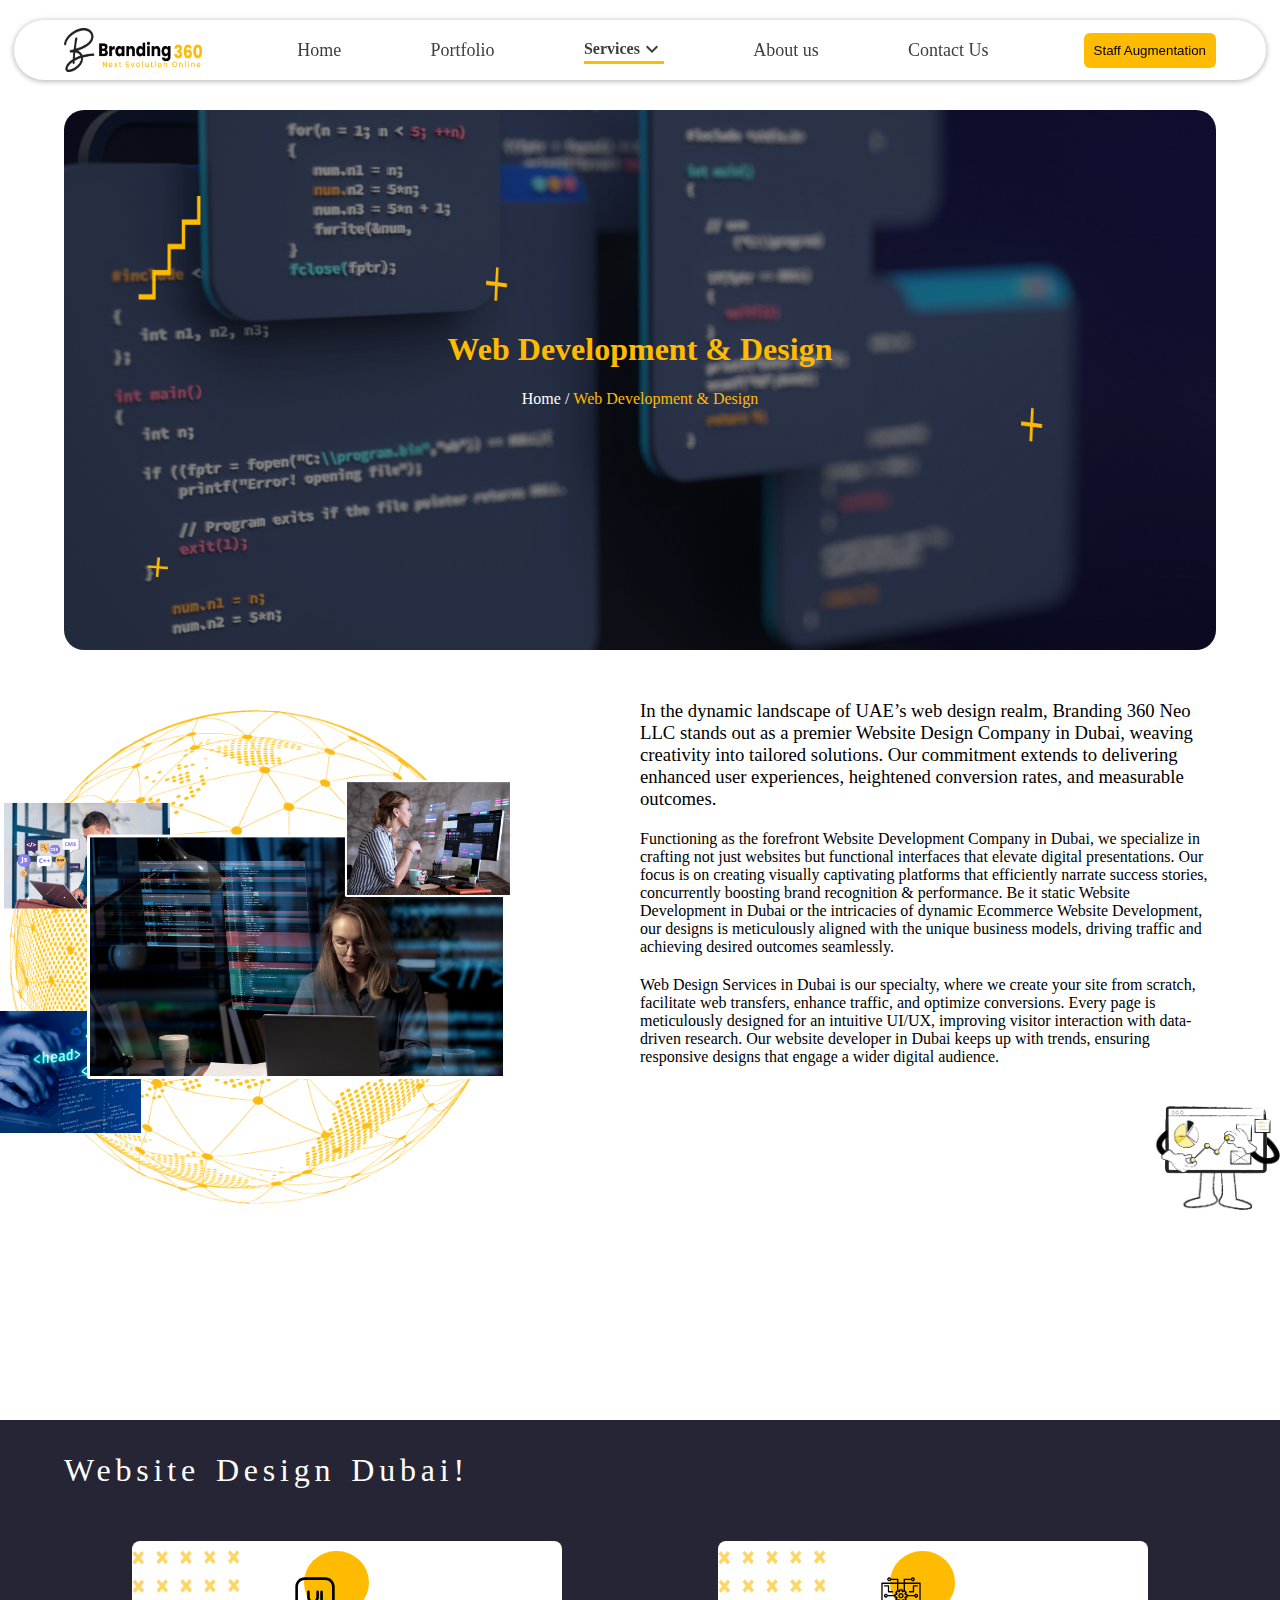
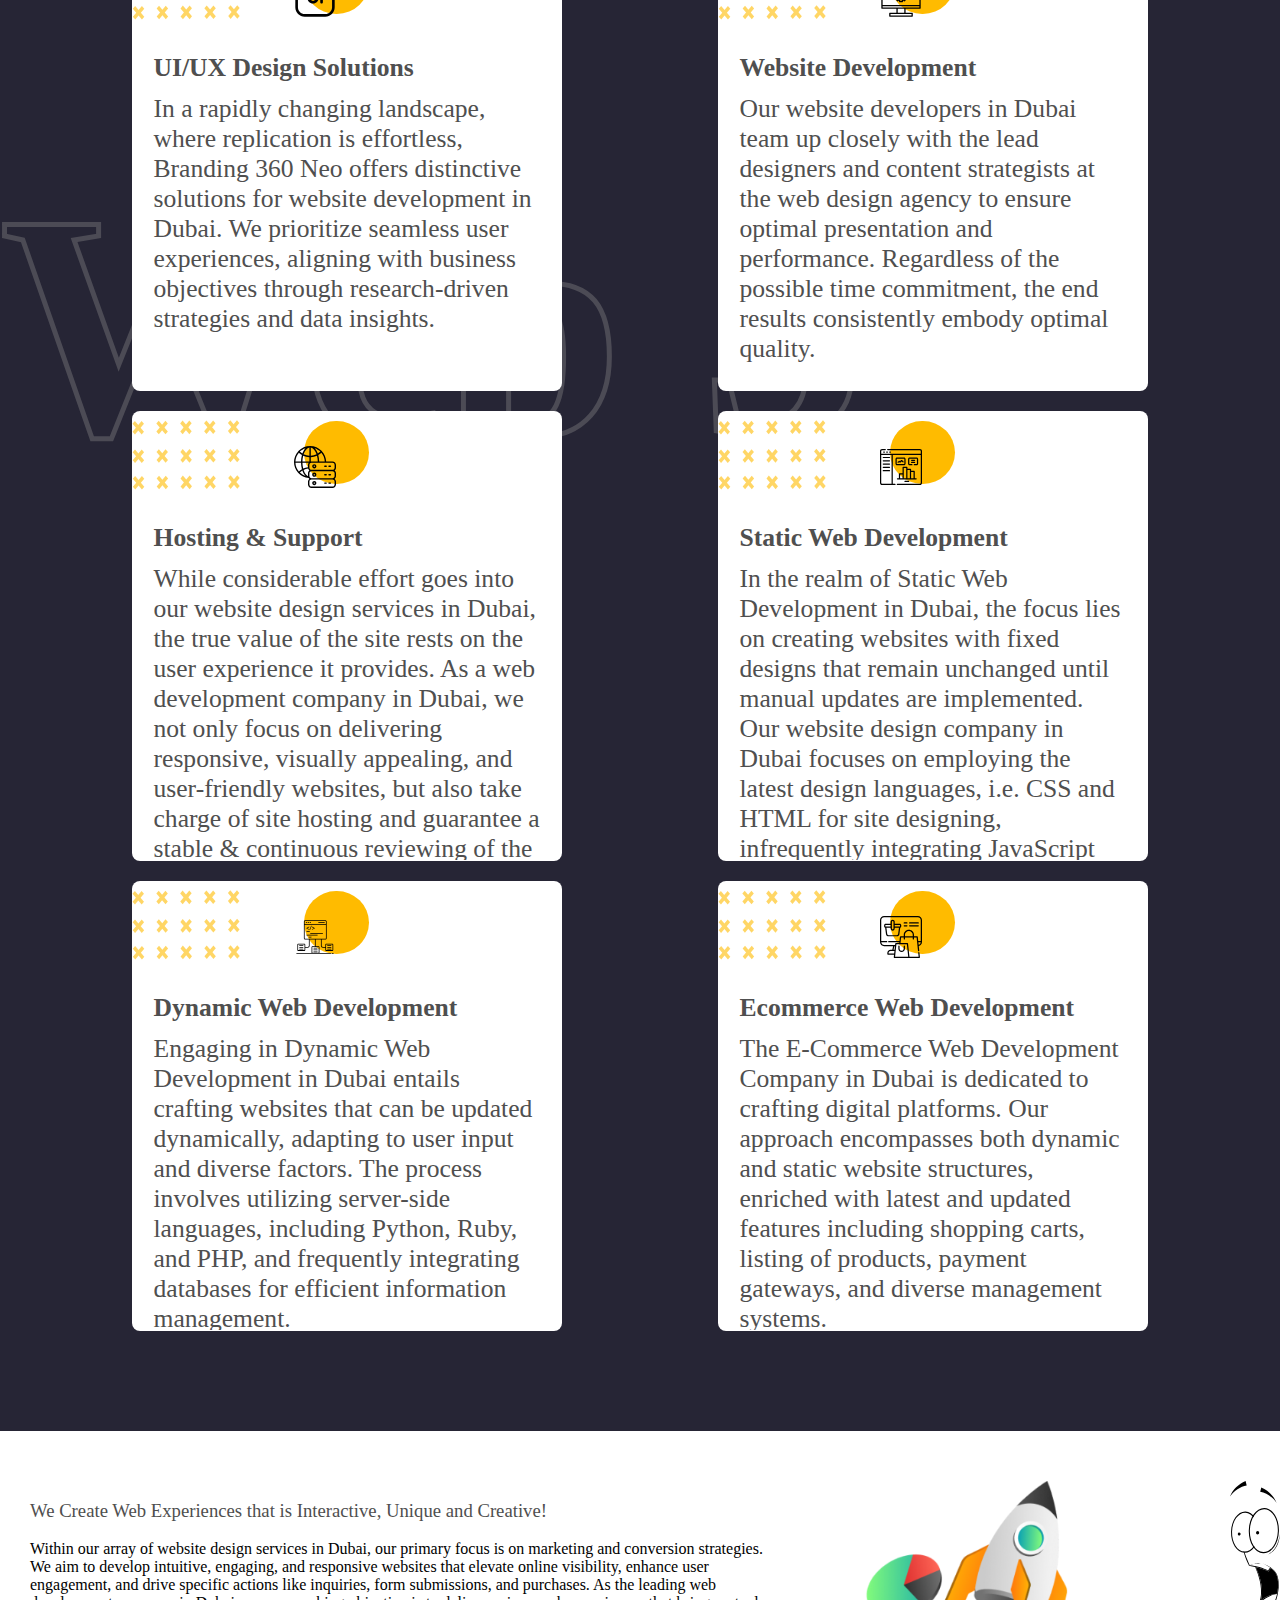
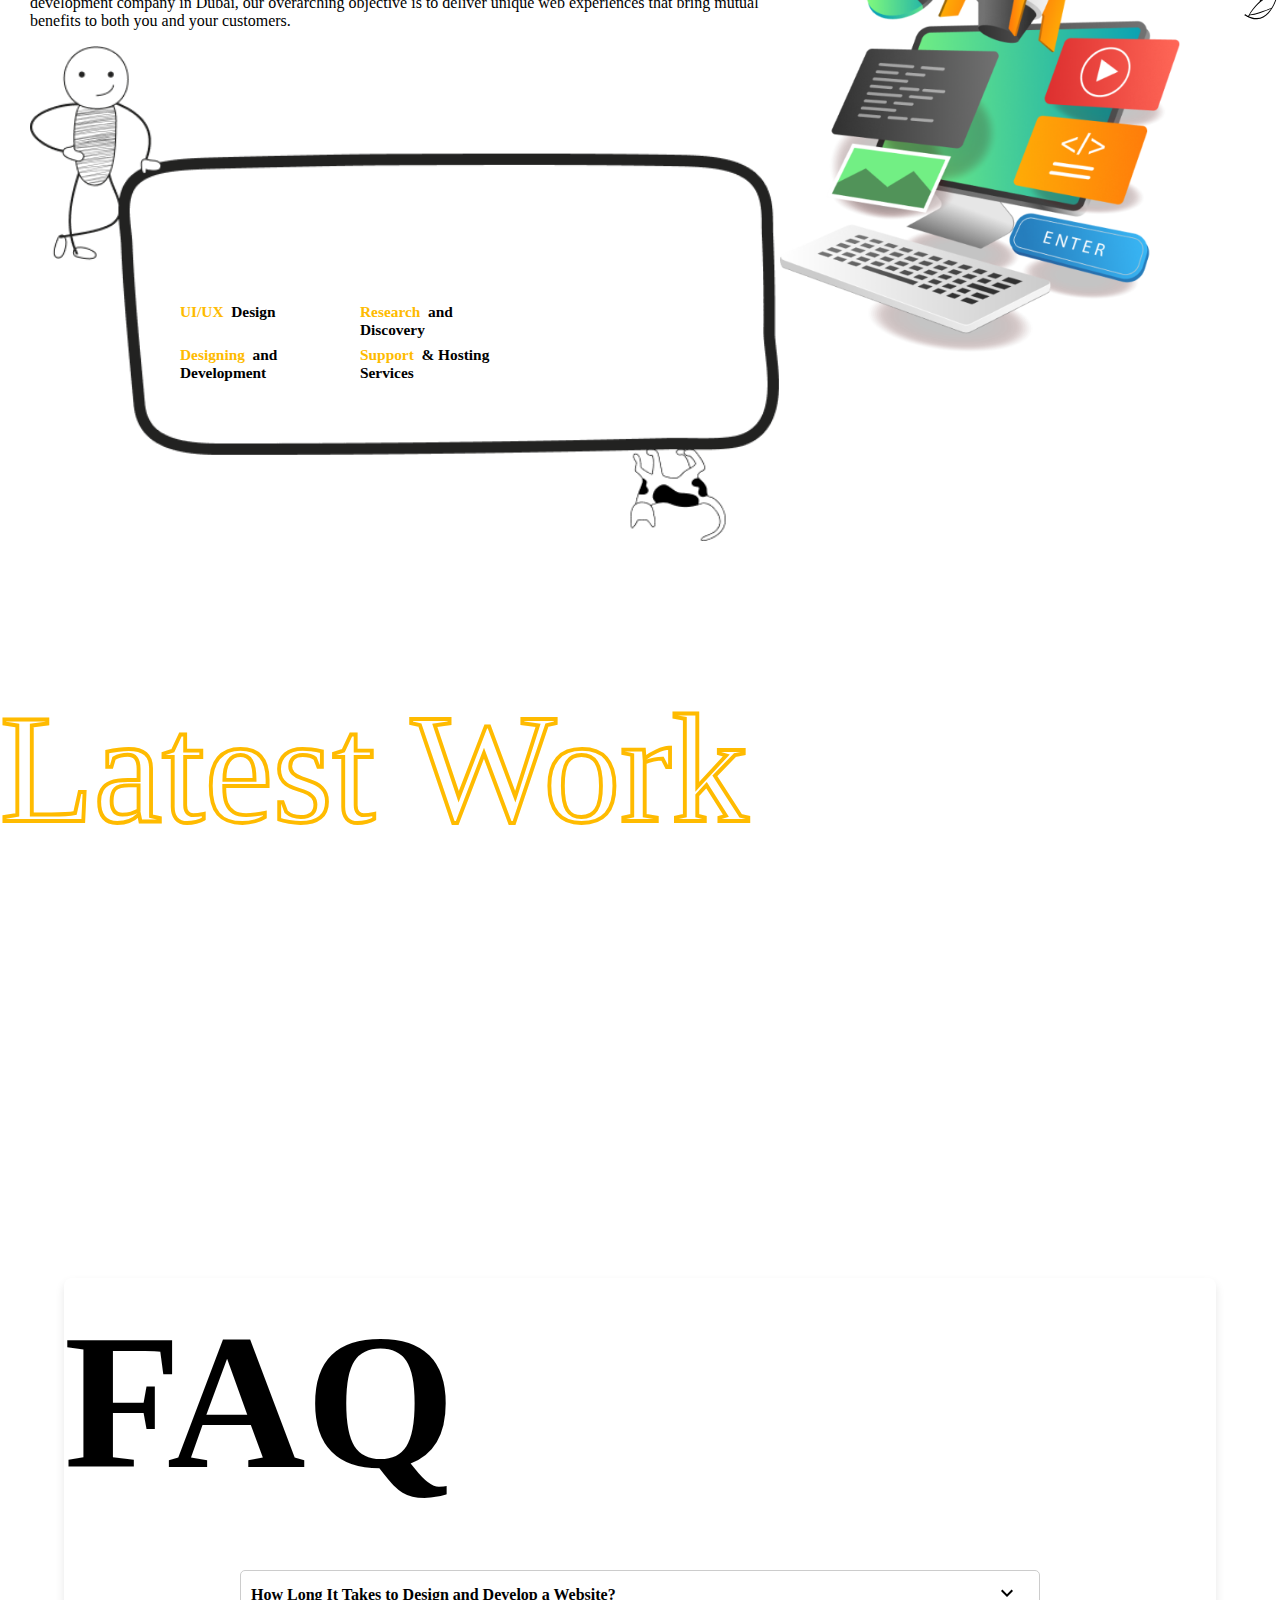
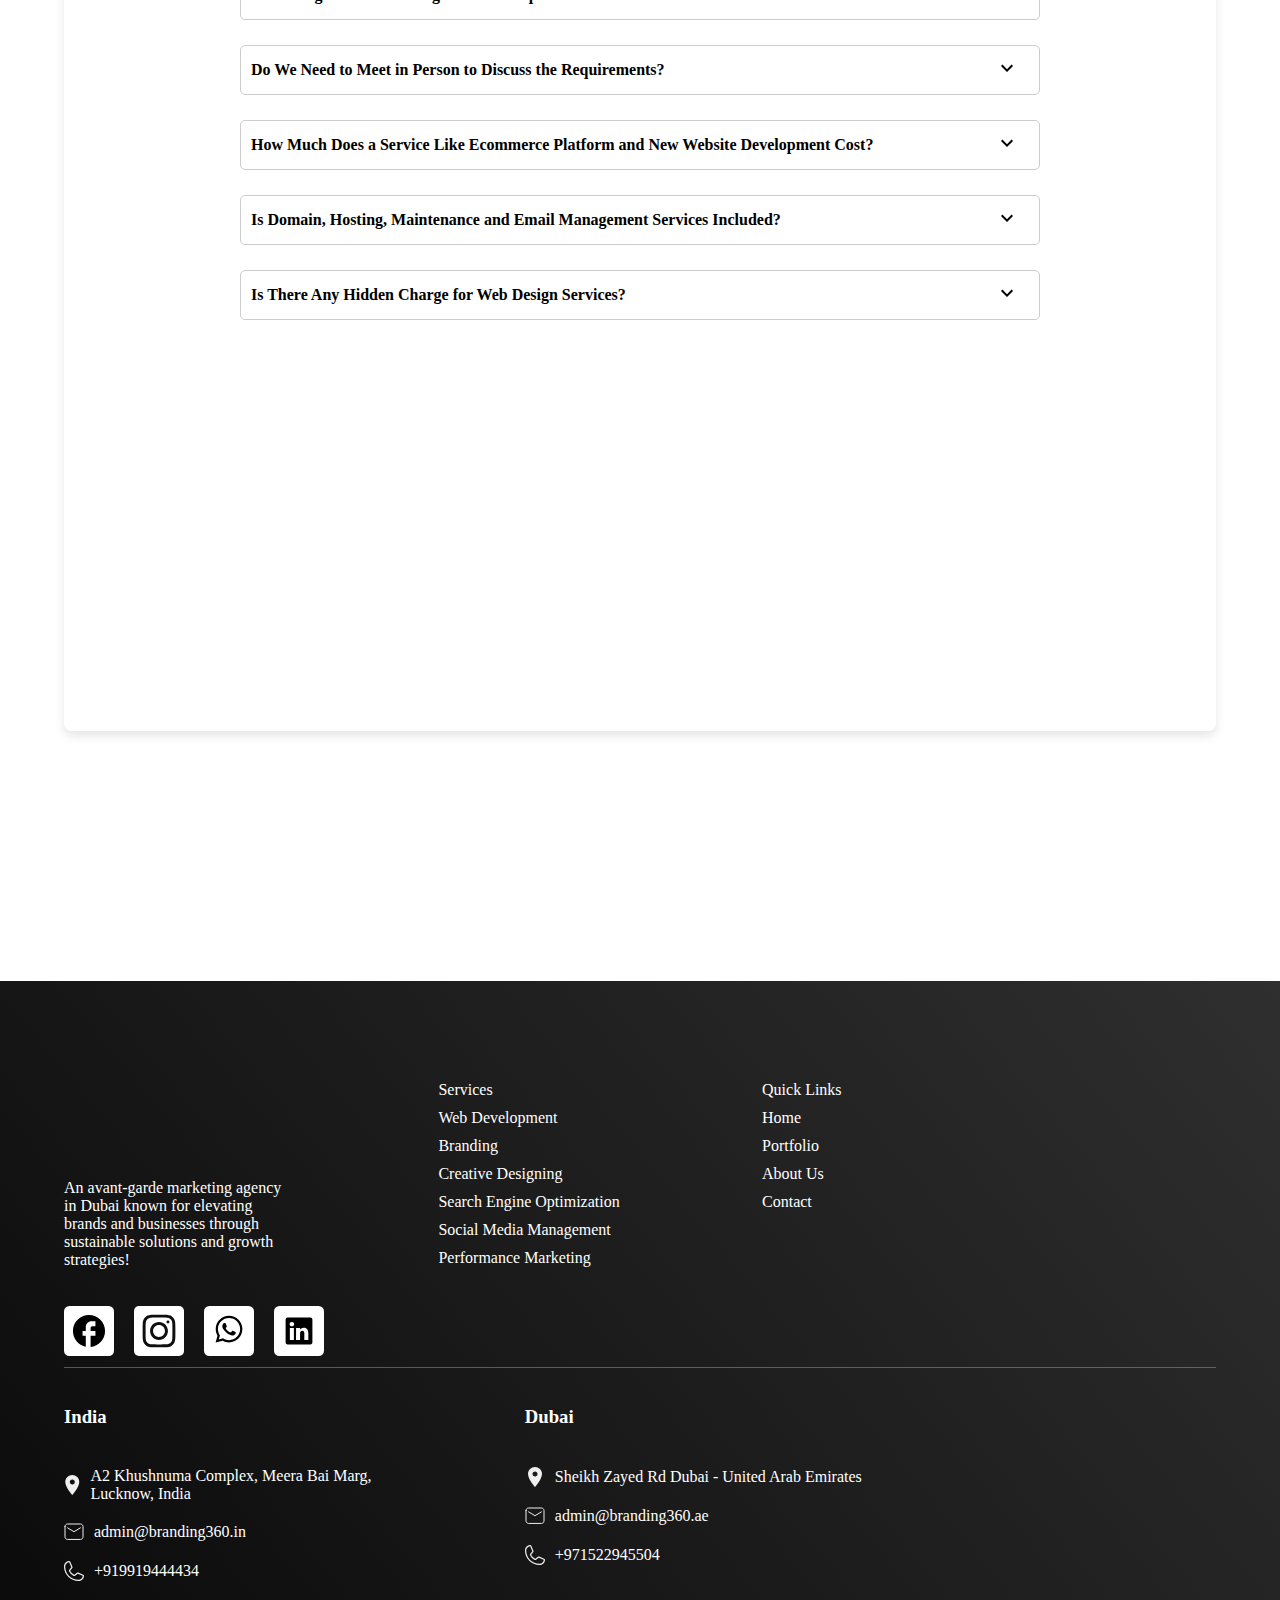
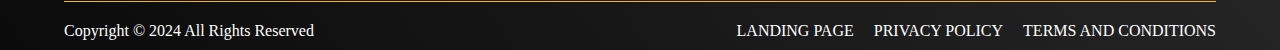
<file: services/web-development.html>
<!DOCTYPE html><html lang="en"><head><meta charSet="utf-8"/><meta name="viewport" content="width=device-width, initial-scale=1"/><link rel="stylesheet" href="/_next/static/css/2b6d7cf0ab813eb1.css" crossorigin="" data-precedence="next"/><link rel="stylesheet" href="/_next/static/css/715e20c6d6f85f81.css" crossorigin="" data-precedence="next"/><link rel="stylesheet" href="/_next/static/css/aea623bae164de81.css" crossorigin="" data-precedence="next"/><link rel="stylesheet" href="/_next/static/css/1640088aacdf141d.css" crossorigin="" data-precedence="next"/><link rel="preload" as="script" fetchPriority="low" href="/_next/static/chunks/webpack-9fcab5c8bacee0a8.js" crossorigin=""/><script src="/_next/static/chunks/fd9d1056-278f759219ca9de7.js" async="" crossorigin=""></script><script src="/_next/static/chunks/69-d60012e089d7c3a3.js" async="" crossorigin=""></script><script src="/_next/static/chunks/main-app-a7cae5f76eff4ed8.js" async="" crossorigin=""></script><script src="/_next/static/chunks/250-4cd176a9f43e2c37.js" async=""></script><script src="/_next/static/chunks/749-b12e9cb59b7c50a2.js" async=""></script><script src="/_next/static/chunks/723-b27f36b41d19d491.js" async=""></script><script src="/_next/static/chunks/194-52a0e0ec5afa8e53.js" async=""></script><script src="/_next/static/chunks/4-7318558d87be96c8.js" async=""></script><script src="/_next/static/chunks/24-58c7b9e012bdc184.js" async=""></script><script src="/_next/static/chunks/app/services/web-development/page-a1d68e6a3b945026.js" async=""></script><script src="/_next/static/chunks/454-e127df44f8ed4896.js" async=""></script><script src="/_next/static/chunks/476-70553eb4870a1d0f.js" async=""></script><script src="/_next/static/chunks/210-a370d26f8f28c5a0.js" async=""></script><script src="/_next/static/chunks/app/layout-4ec8aa9870d2e60f.js" async=""></script><title>Best Branding Agency In Dubai | Branding 360</title><meta name="description" content="Are you trying to find the best branding agency In Dubai, so Branding 360 is a top marketing agency in Dubai boost performance with our smart marketing."/><link rel="icon" href="/favicon.ico" type="image/x-icon" sizes="1362x1361"/><script src="/_next/static/chunks/polyfills-c67a75d1b6f99dc8.js" crossorigin="" noModule=""></script></head><body class="body"><div style="width:100%;display:flex;align-items:center;justify-content:center;position:sticky;top:20px;z-index:11111"><nav class="main-nav"><div class="mobile-nav"><div class="mobile-nav-logo"><a href="/"><img href="40" alt="Nav Rec" loading="lazy" width="164" height="44" decoding="async" data-nimg="1" style="color:transparent" src="/_next/static/media/MainLogo.6bff816f.webp"/></a></div><style data-emotion="css vubbuv">.css-vubbuv{-webkit-user-select:none;-moz-user-select:none;-ms-user-select:none;user-select:none;width:1em;height:1em;display:inline-block;fill:currentColor;-webkit-flex-shrink:0;-ms-flex-negative:0;flex-shrink:0;-webkit-transition:fill 200ms cubic-bezier(0.4, 0, 0.2, 1) 0ms;transition:fill 200ms cubic-bezier(0.4, 0, 0.2, 1) 0ms;font-size:1.5rem;}</style><svg class="MuiSvgIcon-root MuiSvgIcon-fontSizeMedium css-vubbuv" focusable="false" aria-hidden="true" viewBox="0 0 24 24" data-testid="MenuIcon"><path d="M3 18h18v-2H3zm0-5h18v-2H3zm0-7v2h18V6z"></path></svg><div class="mobile-nav-drawer-container"><style data-emotion="css a3xyjy">.css-a3xyjy{z-index:1200;}</style></div></div></nav></div><div class="services-main-section app-sections"><div class="banner-main" style="background-image:url(&quot;/Assets/Services-Web-Dev/WebDevBannerBgImg.jpeg&quot;);background-size:cover;background-repeat:no-repeat"><h1>Web Development &amp; Design</h1><div class="breadcrumbs-section"><h4><a href="/">Home</a></h4> / <h4 class="app-yellow-text">Web Development &amp; Design</h4></div></div><div class="services-info-container"><div class="services-info-left"><div class="services-globe-container"><img loading="lazy" width="605" height="607" decoding="async" data-nimg="1" class="services-globe-container-background" style="color:transparent" src="/_next/static/media/GlobeBGImg.d45442d1.webp"/><img loading="lazy" width="605" height="607" decoding="async" data-nimg="1" class="services-globe-container-top" style="color:transparent" src="/_next/static/media/GlobeTopImg.ea5582e0.webp"/><img loading="lazy" width="900" height="621" decoding="async" data-nimg="1" class="services-globe-container-top-main" style="color:transparent" src="/_next/static/media/WebDevInfoImg.2c9da988.png"/></div></div><div class="services-info-right"><div class="services-info-text-section"><h3>In the dynamic landscape of UAE’s web design realm, Branding 360 Neo LLC stands out as a premier Website Design Company in Dubai, weaving creativity into tailored solutions. Our commitment extends to delivering enhanced user experiences, heightened conversion rates, and measurable outcomes.</h3><p>Functioning as the forefront Website Development Company in Dubai, we specialize in crafting not just websites but functional interfaces that elevate digital presentations. Our focus is on creating visually captivating platforms that efficiently narrate success stories, concurrently boosting brand recognition &amp; performance. Be it static Website Development in Dubai or the intricacies of dynamic Ecommerce Website Development, our designs is meticulously aligned with the unique business models, driving traffic and achieving desired outcomes seamlessly.</p><p>Web Design Services in Dubai is our specialty, where we create your site from scratch, facilitate web transfers, enhance traffic, and optimize conversions. Every page is meticulously designed for an intuitive UI/UX, improving visitor interaction with data-driven research. Our website developer in Dubai keeps up with trends, ensuring responsive designs that engage a wider digital audience.</p></div><img alt="Info Container" loading="lazy" width="0" height="0" decoding="async" data-nimg="1" style="color:transparent" src="/Assets/Services-Web-Dev/WebDevInfoRightImg.webp"/></div></div><div class="services-cards-container"><div class="services-cards-background-heading"><h2>Web 3</h2></div><div class="services-cards-top-content"><h3>Website Design Dubai!</h3><div class="services-cards-container-cards-section"><div class="services-card"><div class="services-card-top"><img alt="Stars" loading="lazy" width="136" height="88" decoding="async" data-nimg="1" style="color:transparent" src="/_next/static/media/ServicesCardStarsImg.d8a29403.svg"/><div><svg xmlns="http://www.w3.org/2000/svg" width="71" height="71" viewBox="0 0 71 71" fill="none"><path d="M52.8395 68.7812H18.1605C9.36978 68.7812 2.21875 61.6302 2.21875 52.8418V18.1582C2.21875 9.36978 9.36978 2.21875 18.1605 2.21875H52.8418C61.6302 2.21875 68.7812 9.36978 68.7812 18.1582V52.8418C68.7812 61.6302 61.6302 68.7812 52.8395 68.7812ZM18.1605 6.65625C11.8171 6.65625 6.65625 11.8171 6.65625 18.1582V52.8418C6.65625 59.1829 11.8171 64.3438 18.1605 64.3438H52.8418C59.1829 64.3438 64.3438 59.1829 64.3438 52.8418V18.1582C64.3438 11.8171 59.1829 6.65625 52.8395 6.65625H18.1605Z" fill="black"></path><path d="M32.1719 46.5938C26.6672 46.5938 22.1875 41.6171 22.1875 35.5V26.625C22.1875 25.4069 23.1882 24.4062 24.4062 24.4062C25.6243 24.4062 26.625 25.4069 26.625 26.625V35.5C26.625 39.1698 29.1122 42.1562 32.1719 42.1562C35.2315 42.1562 37.7188 39.1698 37.7188 35.5V26.625C37.7188 25.4003 38.7105 24.4062 39.9375 24.4062C41.1645 24.4062 42.1562 25.4003 42.1562 26.625V35.5C42.1562 41.6171 37.6766 46.5938 32.1719 46.5938Z" fill="black"></path><path d="M46.5938 46.5938C45.3757 46.5938 44.375 45.5931 44.375 44.375V26.625C44.375 25.4069 45.3757 24.4062 46.5938 24.4062C47.8118 24.4062 48.8125 25.4069 48.8125 26.625V44.375C48.8125 45.5931 47.8118 46.5938 46.5938 46.5938Z" fill="black"></path></svg></div></div><div class="services-card-text"><h4>UI/UX Design Solutions</h4><p>In a rapidly changing landscape, where replication is effortless, Branding 360 Neo offers distinctive solutions for website development in Dubai. We prioritize seamless user experiences, aligning with business objectives through research-driven strategies and data insights.</p></div></div><div class="services-card"><div class="services-card-top"><img alt="Stars" loading="lazy" width="136" height="88" decoding="async" data-nimg="1" style="color:transparent" src="/_next/static/media/ServicesCardStarsImg.d8a29403.svg"/><div><svg xmlns="http://www.w3.org/2000/svg" width="71" height="71" viewBox="0 0 71 71" fill="none"><path d="M67.6719 11.0938H42.1562V6.65626H52.3403C52.602 7.39645 53.117 8.02029 53.7941 8.41754C54.4713 8.81478 55.2671 8.95984 56.0409 8.82708C56.8147 8.69432 57.5166 8.29228 58.0226 7.69204C58.5287 7.09179 58.8062 6.33197 58.8062 5.54688C58.8062 4.76179 58.5287 4.00198 58.0226 3.40173C57.5166 2.80148 56.8147 2.39945 56.0409 2.26669C55.2671 2.13393 54.4713 2.27899 53.7941 2.67623C53.117 3.07347 52.602 3.69732 52.3403 4.43751H41.0469C40.7527 4.43751 40.4705 4.55439 40.2624 4.76244C40.0544 4.97048 39.9375 5.25266 39.9375 5.54688V11.0938H31.0625V5.54688C31.0625 5.25266 30.9456 4.97048 30.7376 4.76244C30.5295 4.55439 30.2473 4.43751 29.9531 4.43751H18.6597C18.398 3.69732 17.883 3.07347 17.2059 2.67623C16.5287 2.27899 15.7329 2.13393 14.9591 2.26669C14.1853 2.39945 13.4834 2.80148 12.9774 3.40173C12.4713 4.00198 12.1938 4.76179 12.1938 5.54688C12.1938 6.33197 12.4713 7.09179 12.9774 7.69204C13.4834 8.29228 14.1853 8.69432 14.9591 8.82708C15.7329 8.95984 16.5287 8.81478 17.2059 8.41754C17.883 8.02029 18.398 7.39645 18.6597 6.65626H28.8438V11.0938H3.32812C3.0339 11.0938 2.75173 11.2106 2.54368 11.4187C2.33563 11.6267 2.21875 11.9089 2.21875 12.2031V54.3594C2.21875 54.6536 2.33563 54.9358 2.54368 55.1438C2.75173 55.3519 3.0339 55.4688 3.32812 55.4688H27.7344V62.125H16.6406C16.3464 62.125 16.0642 62.2419 15.8562 62.4499C15.6481 62.658 15.5312 62.9402 15.5312 63.2344V67.6719C15.5312 67.9661 15.6481 68.2483 15.8562 68.4563C16.0642 68.6644 16.3464 68.7813 16.6406 68.7813H54.3594C54.6536 68.7813 54.9358 68.6644 55.1438 68.4563C55.3519 68.2483 55.4688 67.9661 55.4688 67.6719V63.2344C55.4688 62.9402 55.3519 62.658 55.1438 62.4499C54.9358 62.2419 54.6536 62.125 54.3594 62.125H43.2656V55.4688H67.6719C67.9661 55.4688 68.2483 55.3519 68.4563 55.1438C68.6644 54.9358 68.7812 54.6536 68.7812 54.3594V12.2031C68.7812 11.9089 68.6644 11.6267 68.4563 11.4187C68.2483 11.2106 67.9661 11.0938 67.6719 11.0938ZM55.4688 4.43751C55.6882 4.43751 55.9026 4.50257 56.0851 4.62447C56.2675 4.74637 56.4097 4.91963 56.4937 5.12234C56.5776 5.32505 56.5996 5.54811 56.5568 5.76331C56.514 5.97851 56.4083 6.17618 56.2532 6.33133C56.098 6.48648 55.9004 6.59213 55.6852 6.63494C55.47 6.67775 55.2469 6.65578 55.0442 6.57181C54.8415 6.48784 54.6682 6.34565 54.5463 6.16322C54.4244 5.98078 54.3594 5.7663 54.3594 5.54688C54.3594 5.25266 54.4763 4.97048 54.6843 4.76244C54.8923 4.55439 55.1745 4.43751 55.4688 4.43751ZM15.5312 6.65626C15.3118 6.65626 15.0974 6.59119 14.9149 6.46929C14.7325 6.34739 14.5903 6.17413 14.5063 5.97142C14.4224 5.76871 14.4004 5.54565 14.4432 5.33045C14.486 5.11526 14.5917 4.91758 14.7468 4.76244C14.902 4.60729 15.0996 4.50163 15.3148 4.45882C15.53 4.41602 15.7531 4.43799 15.9558 4.52195C16.1585 4.60592 16.3318 4.74811 16.4537 4.93055C16.5756 5.11298 16.6406 5.32747 16.6406 5.54688C16.6406 5.84111 16.5237 6.12328 16.3157 6.33133C16.1076 6.53938 15.8255 6.65626 15.5312 6.65626ZM39.9375 13.3125V24.14L38.9613 25.1052L38.8281 25.0497V23.2969C38.8281 23.0027 38.7112 22.7205 38.5032 22.5124C38.2952 22.3044 38.013 22.1875 37.7188 22.1875H33.2812C32.987 22.1875 32.7049 22.3044 32.4968 22.5124C32.2888 22.7205 32.1719 23.0027 32.1719 23.2969V25.0497L32.0387 25.1052L31.0625 24.14V13.3125H39.9375ZM41.3575 30.1195C41.5757 30.5214 41.7505 30.9453 41.8789 31.3842C41.9501 31.6201 42.0978 31.8255 42.2987 31.9681C42.4995 32.1107 42.7422 32.1824 42.9883 32.1719H44.375V34.3906H42.9439C42.6978 34.3801 42.4552 34.4518 42.2543 34.5944C42.0534 34.737 41.9057 34.9425 41.8345 35.1783C41.7062 35.6172 41.5314 36.0411 41.3131 36.443C41.2132 36.6532 41.182 36.8895 41.2238 37.1185C41.2656 37.3474 41.3783 37.5574 41.5461 37.7188L42.5556 38.7283L41.0469 40.3369L39.9375 39.3274C39.7676 39.1571 39.547 39.0466 39.3089 39.0126C39.0708 38.9785 38.8281 39.0228 38.6173 39.1388C38.2155 39.357 37.7915 39.5318 37.3527 39.6602C37.1168 39.7314 36.9114 39.8791 36.7688 40.0799C36.6262 40.2808 36.5545 40.5234 36.565 40.7695V42.1563H34.3906V40.7252C34.4011 40.479 34.3294 40.2364 34.1868 40.0356C34.0442 39.8347 33.8388 39.687 33.603 39.6158C33.1641 39.4874 32.7401 39.3126 32.3383 39.0944C32.1275 38.9785 31.8848 38.9342 31.6467 38.9682C31.4086 39.0022 31.188 39.1127 31.0181 39.283L30.0086 40.2925L28.4444 38.8281L29.4539 37.8186C29.6242 37.6487 29.7347 37.4281 29.7687 37.19C29.8027 36.9519 29.7584 36.7092 29.6425 36.4984C29.4243 36.0966 29.2495 35.6726 29.1211 35.2338C29.0499 34.9979 28.9022 34.7925 28.7013 34.6499C28.5005 34.5073 28.2578 34.4356 28.0117 34.4461H26.625V32.1719H28.0561C28.3022 32.1824 28.5448 32.1107 28.7457 31.9681C28.9466 31.8255 29.0943 31.6201 29.1655 31.3842C29.2938 30.9453 29.4686 30.5214 29.6869 30.1195C29.7868 29.9093 29.818 29.673 29.7762 29.4441C29.7344 29.2151 29.6217 29.0051 29.4539 28.8438L28.4444 27.8342L30.0086 26.27L31.0181 27.2795C31.188 27.4498 31.4086 27.5603 31.6467 27.5943C31.8848 27.6284 32.1275 27.5841 32.3383 27.4681C32.7401 27.2499 33.1641 27.0751 33.603 26.9467C33.8388 26.8755 34.0442 26.7278 34.1868 26.527C34.3294 26.3261 34.4011 26.0835 34.3906 25.8374V24.4063H36.6094V25.8374C36.5989 26.0835 36.6706 26.3261 36.8132 26.527C36.9558 26.7278 37.1612 26.8755 37.397 26.9467C37.8359 27.0751 38.2599 27.2499 38.6617 27.4681C38.8719 27.568 39.1082 27.5993 39.3372 27.5575C39.5662 27.5157 39.7762 27.4029 39.9375 27.2352L40.947 26.2256L42.5112 27.7898L41.5017 28.7994C41.3385 28.9744 41.2362 29.1976 41.2103 29.4355C41.1843 29.6734 41.2359 29.9134 41.3575 30.1195ZM28.8438 13.3125V24.2509L26.0814 27.0022C25.9774 27.1053 25.8949 27.228 25.8386 27.3632C25.7823 27.4984 25.7533 27.6434 25.7533 27.7898C25.7533 27.9363 25.7823 28.0813 25.8386 28.2165C25.8949 28.3517 25.9774 28.4744 26.0814 28.5775L27.3239 29.82C27.3102 29.8662 27.2916 29.9109 27.2684 29.9531H25.5156C25.2214 29.9531 24.9392 30.07 24.7312 30.2781C24.5231 30.4861 24.4062 30.7683 24.4062 31.0625V32.1719H13.1128C12.8511 31.4317 12.3362 30.8078 11.659 30.4106C10.9818 30.0134 10.186 29.8683 9.41223 30.0011C8.63845 30.1338 7.93651 30.5359 7.43048 31.1361C6.92444 31.7363 6.6469 32.4962 6.6469 33.2813C6.6469 34.0663 6.92444 34.8262 7.43048 35.4264C7.93651 36.0267 8.63845 36.4287 9.41223 36.5615C10.186 36.6942 10.9818 36.5492 11.659 36.1519C12.3362 35.7547 12.8511 35.1308 13.1128 34.3906H24.4062V35.5C24.4062 35.7942 24.5231 36.0764 24.7312 36.2845C24.9392 36.4925 25.2214 36.6094 25.5156 36.6094H27.2684C27.2916 36.6517 27.3102 36.6963 27.3239 36.7425L26.0814 37.985C25.9786 38.0887 25.8972 38.2116 25.842 38.3468C25.7868 38.4819 25.7588 38.6267 25.7597 38.7727C25.7638 39.0664 25.8787 39.3477 26.0814 39.5603L29.2209 42.6999C29.3241 42.8038 29.4468 42.8864 29.582 42.9427C29.7171 42.999 29.8621 43.028 30.0086 43.028C30.155 43.028 30.3 42.999 30.4352 42.9427C30.5704 42.8864 30.6931 42.8038 30.7962 42.6999L32.0387 41.4574L32.1719 41.5128V43.2656C32.1719 43.5599 32.2888 43.842 32.4968 44.0501C32.7049 44.2581 32.987 44.375 33.2812 44.375H37.7188C38.013 44.375 38.2952 44.2581 38.5032 44.0501C38.7112 43.842 38.8281 43.5599 38.8281 43.2656V41.5128L38.9613 41.4574L40.2038 42.6999C40.3069 42.8038 40.4296 42.8864 40.5648 42.9427C40.7 42.999 40.845 43.028 40.9914 43.028C41.1379 43.028 41.2829 42.999 41.418 42.9427C41.5532 42.8864 41.6759 42.8038 41.7791 42.6999L44.9186 39.5603C45.1213 39.3477 45.2362 39.0664 45.2403 38.7727C45.2412 38.6267 45.2132 38.4819 45.158 38.3468C45.1028 38.2116 45.0214 38.0887 44.9186 37.985L43.6761 36.7425C43.6898 36.6963 43.7084 36.6517 43.7316 36.6094H45.4844C45.7786 36.6094 46.0608 36.4925 46.2688 36.2845C46.4769 36.0764 46.5938 35.7942 46.5938 35.5V34.3906H57.8872C58.1489 35.1308 58.6638 35.7547 59.341 36.1519C60.0182 36.5492 60.814 36.6942 61.5878 36.5615C62.3615 36.4287 63.0635 36.0267 63.5695 35.4264C64.0756 34.8262 64.3531 34.0663 64.3531 33.2813C64.3531 32.4962 64.0756 31.7363 63.5695 31.1361C63.0635 30.5359 62.3615 30.1338 61.5878 30.0011C60.814 29.8683 60.0182 30.0134 59.341 30.4106C58.6638 30.8078 58.1489 31.4317 57.8872 32.1719H46.5938V31.0625C46.5938 30.7683 46.4769 30.4861 46.2688 30.2781C46.0608 30.07 45.7786 29.9531 45.4844 29.9531H43.7316C43.7084 29.9109 43.6898 29.8662 43.6761 29.82L44.9186 28.5775C45.0226 28.4744 45.1051 28.3517 45.1614 28.2165C45.2178 28.0813 45.2467 27.9363 45.2467 27.7898C45.2467 27.6434 45.2178 27.4984 45.1614 27.3632C45.1051 27.228 45.0226 27.1053 44.9186 27.0022L42.1562 24.2509V13.3125H66.5625V48.8125H4.4375V13.3125H28.8438ZM11.0938 33.2813C11.0938 33.5007 11.0287 33.7152 10.9068 33.8976C10.7849 34.08 10.6116 34.2222 10.4089 34.3062C10.2062 34.3902 9.98314 34.4121 9.76795 34.3693C9.55275 34.3265 9.35508 34.2209 9.19993 34.0657C9.04478 33.9106 8.93912 33.7129 8.89632 33.4977C8.85351 33.2825 8.87548 33.0594 8.95945 32.8567C9.04341 32.654 9.1856 32.4807 9.36804 32.3588C9.55047 32.2369 9.76496 32.1719 9.98438 32.1719C10.2786 32.1719 10.5608 32.2888 10.7688 32.4968C10.9769 32.7049 11.0938 32.987 11.0938 33.2813ZM59.9062 33.2813C59.9062 33.0618 59.9713 32.8474 60.0932 32.6649C60.2151 32.4825 60.3884 32.3403 60.5911 32.2563C60.7938 32.1724 61.0169 32.1504 61.2321 32.1932C61.4473 32.236 61.6449 32.3417 61.8001 32.4968C61.9552 32.652 62.0609 32.8496 62.1037 33.0648C62.1465 33.28 62.1245 33.5031 62.0406 33.7058C61.9566 33.9085 61.8144 34.0818 61.632 34.2037C61.4495 34.3256 61.235 34.3906 61.0156 34.3906C60.7214 34.3906 60.4392 34.2738 60.2312 34.0657C60.0231 33.8577 59.9062 33.5755 59.9062 33.2813ZM53.25 66.5625H17.75V64.3438H53.25V66.5625ZM41.0469 62.125H29.9531V55.4688H41.0469V62.125ZM4.4375 53.25V51.0313H66.5625V53.25H4.4375Z" fill="black"></path><path d="M35.5 28.8438C34.6223 28.8438 33.7644 29.104 33.0347 29.5916C32.3049 30.0792 31.7362 30.7722 31.4003 31.5831C31.0644 32.3939 30.9765 33.2862 31.1478 34.147C31.319 35.0078 31.7416 35.7984 32.3622 36.419C32.9828 37.0396 33.7735 37.4623 34.6343 37.6335C35.4951 37.8047 36.3873 37.7168 37.1982 37.381C38.009 37.0451 38.702 36.4763 39.1896 35.7466C39.6772 35.0169 39.9375 34.1589 39.9375 33.2812C39.9375 32.1044 39.47 30.9757 38.6378 30.1435C37.8056 29.3113 36.6769 28.8438 35.5 28.8438ZM35.5 35.5C35.0612 35.5 34.6322 35.3699 34.2673 35.1261C33.9025 34.8823 33.6181 34.5358 33.4501 34.1303C33.2822 33.7249 33.2383 33.2788 33.3239 32.8484C33.4095 32.418 33.6208 32.0227 33.9311 31.7124C34.2414 31.4021 34.6368 31.1907 35.0671 31.1051C35.4975 31.0195 35.9437 31.0635 36.3491 31.2314C36.7545 31.3993 37.101 31.6837 37.3448 32.0486C37.5886 32.4134 37.7188 32.8424 37.7188 33.2812C37.7188 33.8697 37.485 34.434 37.0689 34.8501C36.6528 35.2662 36.0885 35.5 35.5 35.5Z" fill="black"></path><path d="M7.76562 17.75H13.3125V26.625C13.3125 26.9192 13.4294 27.2014 13.6374 27.4094C13.8455 27.6175 14.1277 27.7344 14.4219 27.7344H21.0781C21.3723 27.7344 21.6545 27.6175 21.8626 27.4094C22.0706 27.2014 22.1875 26.9192 22.1875 26.625C22.1875 26.3308 22.0706 26.0486 21.8626 25.8406C21.6545 25.6325 21.3723 25.5156 21.0781 25.5156H15.5312V16.6406C15.5312 16.3464 15.4144 16.0642 15.2063 15.8562C14.9983 15.6481 14.7161 15.5312 14.4219 15.5312H7.76562C7.4714 15.5312 7.18923 15.6481 6.98118 15.8562C6.77313 16.0642 6.65625 16.3464 6.65625 16.6406C6.65625 16.9348 6.77313 17.217 6.98118 17.4251C7.18923 17.6331 7.4714 17.75 7.76562 17.75Z" fill="black"></path><path d="M63.2344 15.5312H56.5781C56.2839 15.5312 56.0017 15.6481 55.7937 15.8562C55.5856 16.0642 55.4688 16.3464 55.4688 16.6406V25.5156H49.9219C49.6277 25.5156 49.3455 25.6325 49.1374 25.8406C48.9294 26.0486 48.8125 26.3308 48.8125 26.625C48.8125 26.9192 48.9294 27.2014 49.1374 27.4094C49.3455 27.6175 49.6277 27.7344 49.9219 27.7344H56.5781C56.8723 27.7344 57.1545 27.6175 57.3626 27.4094C57.5706 27.2014 57.6875 26.9192 57.6875 26.625V17.75H63.2344C63.5286 17.75 63.8108 17.6331 64.0188 17.4251C64.2269 17.217 64.3438 16.9348 64.3438 16.6406C64.3438 16.3464 64.2269 16.0642 64.0188 15.8562C63.8108 15.6481 63.5286 15.5312 63.2344 15.5312Z" fill="black"></path></svg></div></div><div class="services-card-text"><h4>Website Development</h4><p>Our website developers in Dubai team up closely with the lead designers and content strategists at the web design agency to ensure optimal presentation and performance. Regardless of the possible time commitment, the end results consistently embody optimal quality.</p></div></div><div class="services-card"><div class="services-card-top"><img alt="Stars" loading="lazy" width="136" height="88" decoding="async" data-nimg="1" style="color:transparent" src="/_next/static/media/ServicesCardStarsImg.d8a29403.svg"/><div><svg xmlns="http://www.w3.org/2000/svg" width="71" height="71" viewBox="0 0 71 71" fill="none"><g clip-path="url(#clip0_1015_14600)"><path d="M71 36.6834V31.95C70.9961 28.684 68.3494 26.0373 65.0833 26.0333H54.4038C54.127 19.5868 51.56 13.4505 47.1641 8.72704C47.1374 8.68294 47.1073 8.64106 47.0741 8.60154C47.0528 8.58143 47.0245 8.57436 47.0019 8.55661C41.8701 3.09654 34.71 0 27.2167 0C19.7235 0 12.5633 3.09654 7.43131 8.55675C7.40635 8.5702 7.38222 8.58518 7.35907 8.60168C7.32592 8.6412 7.29583 8.68308 7.26921 8.72718C-2.43491 19.1743 -2.42146 35.3429 7.29999 45.7738C7.31899 45.7928 7.3391 45.8105 7.35796 45.8306C11.9157 50.6965 18.1109 53.7065 24.753 54.282C25.1192 54.7934 25.5636 55.2438 26.0701 55.6169C24.5637 56.7243 23.672 58.4806 23.6667 60.3501V65.0834C23.6706 68.3494 26.3173 70.9961 29.5835 71.0001H65.0835C68.3495 70.9963 70.9961 68.3496 71.0002 65.0834V60.35C70.9949 58.4804 70.1031 56.7241 68.5968 55.6167C70.1032 54.5093 70.9949 52.753 71.0002 50.8834V46.15C70.9949 44.2804 70.1031 42.5241 68.5968 41.4167C70.103 40.3093 70.9948 38.553 71 36.6834ZM52.0063 26.0334H42.5834C42.517 22.3532 42.0035 18.6948 41.0545 15.1385C42.9212 14.0419 44.65 12.7262 46.2044 11.2194C49.7183 15.3829 51.7579 20.5908 52.0063 26.0334ZM44.5927 9.48322C43.2984 10.7451 41.8699 11.8619 40.3327 12.8131C39.2467 9.40029 37.4262 6.26686 34.9994 3.63279C38.6017 4.8255 41.8832 6.82668 44.5927 9.48322ZM28.4 2.485C32.4553 3.22107 36.0302 7.69171 38.1625 14.0165C35.114 15.5125 31.7918 16.3699 28.4 16.5358V2.485ZM28.4 18.9026C32.0199 18.7398 35.5712 17.8577 38.8465 16.3075C39.6709 19.4866 40.1256 22.7501 40.2014 26.0333H28.4V18.9026ZM26.0333 2.485V16.5359C22.6415 16.3699 19.3194 15.5127 16.2708 14.0167C18.4032 7.69171 21.9781 3.22107 26.0333 2.485ZM14.2319 26.0334C14.3078 22.7501 14.7623 19.4866 15.5869 16.3077C18.8622 17.8577 22.4134 18.74 26.0333 18.9028V26.0336H14.2319V26.0334ZM24.8808 28.4C24.0977 29.4181 23.671 30.6655 23.6667 31.95V35.7367C20.8571 36.096 18.1228 36.9013 15.5668 38.1223C14.7564 34.9425 14.3114 31.6807 14.2402 28.4H24.8808ZM19.4339 3.63293C17.0063 6.26672 15.1852 9.40015 14.0982 12.8133C12.5611 11.862 11.1326 10.7454 9.83824 9.48335C12.5484 6.8264 15.8308 4.82509 19.4339 3.63293ZM8.22895 11.2192C9.78333 12.7261 11.5121 14.0418 13.3788 15.1384C12.4297 18.6948 11.9164 22.3532 11.85 26.0333H2.42706C2.67542 20.5908 4.71501 15.3829 8.22895 11.2192ZM2.42235 28.4H11.8748C11.9472 32.0756 12.4673 35.7287 13.4237 39.2784C11.5417 40.3786 9.80108 41.7047 8.24074 43.2272C4.71861 39.0621 2.67293 33.849 2.42235 28.4ZM9.85128 44.9608C11.1469 43.6894 12.5801 42.5662 14.1243 41.612C15.2319 45.0416 17.0773 48.1868 19.531 50.8266C15.8932 49.6484 12.5792 47.6402 9.85128 44.9608ZM23.6667 46.15V50.8833C23.6667 50.9579 23.6857 51.0253 23.6881 51.0986C20.6481 49.4278 17.9726 45.64 16.2331 40.4581C18.6298 39.2636 21.2075 38.4738 23.862 38.121C24.1927 39.4248 24.9589 40.5766 26.0335 41.3858V41.4474C24.5488 42.5555 23.6721 44.2975 23.6667 46.15ZM68.6333 60.35V65.0833C68.6333 67.0438 67.044 68.6333 65.0833 68.6333H29.5833C27.6226 68.6333 26.0333 67.044 26.0333 65.0833V60.35C26.0333 58.3895 27.6226 56.8 29.5833 56.8H65.0833C67.044 56.8 68.6333 58.3895 68.6333 60.35ZM68.6333 46.15V50.8833C68.6333 52.8438 67.044 54.4333 65.0833 54.4333H29.5833C27.6226 54.4333 26.0333 52.844 26.0333 50.8833V46.15C26.0333 44.1895 27.6226 42.6 29.5833 42.6H65.0833C67.044 42.6 68.6333 44.1895 68.6333 46.15ZM68.6333 36.6834C68.6333 38.644 67.044 40.2334 65.0833 40.2334H29.5833C27.6226 40.2334 26.0333 38.644 26.0333 36.6834V31.95C26.0333 29.9895 27.6226 28.4 29.5833 28.4H65.0833C67.0439 28.4 68.6333 29.9895 68.6333 31.95V36.6834Z" fill="black"></path><path d="M61.5344 33.1328H59.1677C58.5141 33.1328 57.9844 33.6625 57.9844 34.3161C57.9844 34.9697 58.5141 35.4994 59.1677 35.4994H61.5344C62.1879 35.4994 62.7177 34.9697 62.7177 34.3161C62.7177 33.6625 62.1879 33.1328 61.5344 33.1328Z" fill="black"></path><path d="M54.4328 33.1328H52.0661C51.4125 33.1328 50.8828 33.6625 50.8828 34.3161C50.8828 34.9697 51.4125 35.4994 52.0661 35.4994H54.4328C55.0864 35.4994 55.6161 34.9697 55.6161 34.3161C55.6161 33.6625 55.0864 33.1328 54.4328 33.1328Z" fill="black"></path><path d="M34.3156 30.7676C32.3551 30.7676 30.7656 32.3569 30.7656 34.3176C30.7656 36.2781 32.3549 37.8676 34.3156 37.8676C36.2763 37.8676 37.8656 36.2783 37.8656 34.3176C37.8656 32.3569 36.2762 30.7676 34.3156 30.7676ZM34.3156 35.5009C33.6621 35.5009 33.1323 34.9711 33.1323 34.3176C33.1323 33.664 33.6621 33.1343 34.3156 33.1343C34.9692 33.1343 35.4989 33.664 35.4989 34.3176C35.4989 34.9711 34.969 35.5009 34.3156 35.5009Z" fill="black"></path><path d="M61.5344 47.334H59.1677C58.5141 47.334 57.9844 47.8637 57.9844 48.5173C57.9844 49.1708 58.5141 49.7006 59.1677 49.7006H61.5344C62.1879 49.7006 62.7177 49.1708 62.7177 48.5173C62.7177 47.8637 62.1879 47.334 61.5344 47.334Z" fill="black"></path><path d="M54.4328 47.334H52.0661C51.4125 47.334 50.8828 47.8637 50.8828 48.5173C50.8828 49.1708 51.4125 49.7006 52.0661 49.7006H54.4328C55.0864 49.7006 55.6161 49.1708 55.6161 48.5173C55.6161 47.8637 55.0864 47.334 54.4328 47.334Z" fill="black"></path><path d="M34.3156 44.9668C32.3551 44.9668 30.7656 46.5563 30.7656 48.5168C30.7656 50.4773 32.3549 52.0668 34.3156 52.0668C36.2763 52.0668 37.8656 50.4775 37.8656 48.5168C37.8656 46.5561 36.2762 44.9668 34.3156 44.9668ZM34.3156 49.7001C33.6621 49.7001 33.1323 49.1704 33.1323 48.5168C33.1323 47.8632 33.6621 47.3335 34.3156 47.3335C34.9692 47.3335 35.4989 47.8632 35.4989 48.5168C35.4989 49.1704 34.969 49.7001 34.3156 49.7001Z" fill="black"></path><path d="M61.5344 61.5332H59.1677C58.5141 61.5332 57.9844 62.0631 57.9844 62.7165C57.9844 63.37 58.5141 63.8998 59.1677 63.8998H61.5344C62.1879 63.8998 62.7177 63.3699 62.7177 62.7165C62.7178 62.0629 62.1879 61.5332 61.5344 61.5332Z" fill="black"></path><path d="M54.4328 61.5332H52.0661C51.4125 61.5332 50.8828 62.0631 50.8828 62.7165C50.8828 63.37 51.4125 63.8998 52.0661 63.8998H54.4328C55.0864 63.8998 55.6161 63.3699 55.6161 62.7165C55.6162 62.0629 55.0864 61.5332 54.4328 61.5332Z" fill="black"></path><path d="M34.3156 59.166C32.3551 59.166 30.7656 60.7555 30.7656 62.716C30.7656 64.6766 32.3549 66.266 34.3156 66.266C36.2763 66.266 37.8656 64.6766 37.8656 62.716C37.8656 60.7553 36.2762 59.166 34.3156 59.166ZM34.3156 63.8993C33.6621 63.8993 33.1323 63.3694 33.1323 62.716C33.1323 62.0625 33.6621 61.5327 34.3156 61.5327C34.9692 61.5327 35.4989 62.0626 35.4989 62.716C35.4989 63.3696 34.969 63.8993 34.3156 63.8993Z" fill="black"></path></g><defs><clipPath id="clip0_1015_14600"><rect width="71" height="71" fill="white"></rect></clipPath></defs></svg></div></div><div class="services-card-text"><h4>Hosting &amp; Support</h4><p>While considerable effort goes into our website design services in Dubai, the true value of the site rests on the user experience it provides. As a web development company in Dubai, we not only focus on delivering responsive, visually appealing, and user-friendly websites, but also take charge of site hosting and guarantee a stable &amp; continuous reviewing of the site before launch.</p></div></div><div class="services-card"><div class="services-card-top"><img alt="Stars" loading="lazy" width="136" height="88" decoding="async" data-nimg="1" style="color:transparent" src="/_next/static/media/ServicesCardStarsImg.d8a29403.svg"/><div><svg xmlns="http://www.w3.org/2000/svg" width="72" height="72" viewBox="0 0 72 72" fill="none"><g clip-path="url(#clip0_1015_13305)"><path d="M6.36328 9.25586C5.78081 9.25586 5.30859 9.72794 5.30859 10.3105C5.30859 10.8932 5.78081 11.3652 6.36328 11.3652H7.47787C8.06034 11.3652 8.53256 10.8932 8.53256 10.3105C8.53256 9.72794 8.06034 9.25586 7.47787 9.25586H6.36328Z" fill="black"></path><path d="M11.5039 11.3652H12.6186C13.2011 11.3652 13.6733 10.8932 13.6733 10.3105C13.6733 9.72794 13.2011 9.25586 12.6186 9.25586H11.5039C10.9214 9.25586 10.4492 9.72794 10.4492 10.3105C10.4492 10.8932 10.9214 11.3652 11.5039 11.3652Z" fill="black"></path><path d="M17.7573 11.3652C18.3398 11.3652 18.812 10.8932 18.812 10.3105C18.812 9.72794 18.3398 9.25586 17.7573 9.25586H16.6426C16.0601 9.25586 15.5879 9.72794 15.5879 10.3105C15.5879 10.8932 16.0601 11.3652 16.6426 11.3652H17.7573Z" fill="black"></path><path d="M68.4578 5.02734H13.1445C12.562 5.02734 12.0898 5.49942 12.0898 6.08203C12.0898 6.66464 12.562 7.13672 13.1445 7.13672H68.4578C69.2478 7.13672 69.8905 7.77952 69.8905 8.56955V13.4828H2.10938V8.56969C2.10938 7.77966 2.75217 7.13686 3.5422 7.13686H9.06637C9.64884 7.13686 10.1211 6.66478 10.1211 6.08217C10.1211 5.49956 9.64884 5.02748 9.06637 5.02748H3.5422C1.58906 5.02734 0 6.61641 0 8.56969V63.4312C0 65.3844 1.58906 66.9734 3.5422 66.9734H25.6937C26.2762 66.9734 26.7484 66.5013 26.7484 65.9187C26.7484 65.3361 26.2762 64.864 25.6937 64.864H21.9398V15.5924H69.8906V63.4312C69.8906 64.2212 69.248 64.864 68.4579 64.864H29.772C29.1895 64.864 28.7173 65.3361 28.7173 65.9187C28.7173 66.5013 29.1895 66.9734 29.772 66.9734H68.4579C70.4111 66.9734 72 65.3843 72 63.4312V8.56969C72 6.61641 70.4109 5.02734 68.4578 5.02734ZM19.8304 64.864H3.5422C2.75217 64.864 2.10938 64.2212 2.10938 63.4312V15.5924H19.8304V64.864Z" fill="black"></path><path d="M41.2405 19.6367H29.1741C27.7385 19.6367 26.5703 20.8048 26.5703 22.2405V30.4751C26.5703 31.9109 27.7383 33.0789 29.1741 33.0789H41.2405C42.6762 33.0789 43.8443 31.9109 43.8443 30.4751V22.2405C43.8443 20.8048 42.6762 19.6367 41.2405 19.6367ZM41.7349 30.475C41.7349 30.7475 41.5131 30.9694 41.2405 30.9694H29.1741C28.9016 30.9694 28.6797 30.7476 28.6797 30.475V22.2404C28.6797 21.9679 28.9015 21.746 29.1741 21.746H41.2405C41.513 21.746 41.7349 21.9677 41.7349 22.2404V30.475Z" fill="black"></path><path d="M40.1268 26.2813L37.6653 24.145C37.2446 23.7796 36.6119 23.8048 36.2217 24.2023L34.3392 26.1182L33.7901 25.6083C33.4326 25.2764 32.8938 25.233 32.4875 25.5037L30.3975 26.897C29.9128 27.2201 29.7819 27.8749 30.105 28.3595C30.3082 28.6644 30.6426 28.8293 30.9835 28.8293C31.1846 28.8293 31.3878 28.7719 31.5675 28.652L32.9649 27.7205L33.6554 28.3616C34.0737 28.75 34.7251 28.735 35.1253 28.3278L37.0314 26.3878L38.7442 27.8743C39.1841 28.2561 39.8501 28.2092 40.232 27.7691C40.6138 27.3293 40.5667 26.6631 40.1268 26.2813Z" fill="black"></path><path d="M54.25 25.5781H59.2661C59.8487 25.5781 60.3208 25.106 60.3208 24.5234C60.3208 23.9408 59.8487 23.4688 59.2661 23.4688H54.25C53.6674 23.4688 53.1953 23.9408 53.1953 24.5234C53.1953 25.106 53.6674 25.5781 54.25 25.5781Z" fill="black"></path><path d="M54.25 29.248H59.2661C59.8487 29.248 60.3208 28.776 60.3208 28.1934C60.3208 27.6107 59.8487 27.1387 59.2661 27.1387H54.25C53.6674 27.1387 53.1953 27.6107 53.1953 28.1934C53.1953 28.776 53.6674 29.248 54.25 29.248Z" fill="black"></path><path d="M45.9827 35.5527H39.7009C39.1183 35.5527 38.6463 36.0248 38.6463 36.6074V46.8529H33.4194C32.8369 46.8529 32.3647 47.325 32.3647 47.9076V55.2528H29.9746C29.3921 55.2528 28.9199 55.7248 28.9199 56.3074C28.9199 56.89 29.3921 57.3621 29.9746 57.3621H61.9907C62.5733 57.3621 63.0454 56.89 63.0454 56.3074C63.0454 55.7248 62.5733 55.2528 61.9907 55.2528H59.6006V43.6714C59.6006 43.0888 59.1286 42.6168 58.546 42.6168H53.3191V39.9127C53.3191 39.3301 52.847 38.858 52.2644 38.858H47.0373V36.6074C47.0373 36.0248 46.5651 35.5527 45.9827 35.5527ZM34.4739 48.9623H38.6461V55.2528H34.4739V48.9623ZM40.7556 37.6621H44.928V55.2529H40.7556V37.6621ZM57.4913 44.7261V55.2528H53.3191V44.7261H57.4913ZM51.2097 40.9674V55.2529H47.0373V40.9674H51.2097Z" fill="black"></path><path d="M5.61328 20.7559H16.3267C16.9091 20.7559 17.3813 20.2838 17.3813 19.7012C17.3813 19.1186 16.9091 18.6465 16.3267 18.6465H5.61328C5.03081 18.6465 4.55859 19.1186 4.55859 19.7012C4.55859 20.2838 5.03081 20.7559 5.61328 20.7559Z" fill="black"></path><path d="M5.61328 26.3906H16.3267C16.9091 26.3906 17.3813 25.9185 17.3813 25.3359C17.3813 24.7533 16.9091 24.2812 16.3267 24.2812H5.61328C5.03081 24.2812 4.55859 24.7533 4.55859 25.3359C4.55859 25.9185 5.03081 26.3906 5.61328 26.3906Z" fill="black"></path><path d="M5.61328 32.0254H16.3267C16.9091 32.0254 17.3813 31.5533 17.3813 30.9707C17.3813 30.3881 16.9091 29.916 16.3267 29.916H5.61328C5.03081 29.916 4.55859 30.3881 4.55859 30.9707C4.55859 31.5533 5.03081 32.0254 5.61328 32.0254Z" fill="black"></path><path d="M5.61328 37.6621H16.3267C16.9091 37.6621 17.3813 37.19 17.3813 36.6074C17.3813 36.0248 16.9091 35.5527 16.3267 35.5527H5.61328C5.03081 35.5527 4.55859 36.0248 4.55859 36.6074C4.55859 37.19 5.03081 37.6621 5.61328 37.6621Z" fill="black"></path><path d="M5.61328 43.2969H16.3267C16.9091 43.2969 17.3813 42.8248 17.3813 42.2422C17.3813 41.6596 16.9091 41.1875 16.3267 41.1875H5.61328C5.03081 41.1875 4.55859 41.6596 4.55859 42.2422C4.55859 42.8248 5.03081 43.2969 5.61328 43.2969Z" fill="black"></path><path d="M42.8809 59.7676C42.2983 59.7676 41.8262 60.2397 41.8262 60.8223C41.8262 61.4049 42.2983 61.877 42.8809 61.877H49.085C49.6676 61.877 50.1396 61.4049 50.1396 60.8223C50.1396 60.2397 49.6676 59.7676 49.085 59.7676H42.8809Z" fill="black"></path><path d="M58.7972 33.0789H62.7912C64.227 33.0789 65.395 31.9109 65.395 30.4751V22.2405C65.395 20.8047 64.227 19.6367 62.7912 19.6367H50.7248C49.2891 19.6367 48.1211 20.8047 48.1211 22.2405V30.4751C48.1211 31.9109 49.2891 33.0789 50.7248 33.0789H54.7189C55.3015 33.0789 55.7736 32.6068 55.7736 32.0242C55.7736 31.4416 55.3015 30.9695 54.7189 30.9695H50.7248C50.4522 30.9695 50.2305 30.7478 50.2305 30.4751V22.2405C50.2305 21.968 50.4521 21.7461 50.7248 21.7461H62.7912C63.0638 21.7461 63.2857 21.9679 63.2857 22.2405V30.4751C63.2857 30.7476 63.0639 30.9695 62.7912 30.9695H58.7972C58.2146 30.9695 57.7425 31.4416 57.7425 32.0242C57.7425 32.6068 58.2146 33.0789 58.7972 33.0789Z" fill="black"></path></g><defs><clipPath id="clip0_1015_13305"><rect width="72" height="72" fill="white"></rect></clipPath></defs></svg></div></div><div class="services-card-text"><h4>Static Web Development</h4><p>In the realm of Static Web Development in Dubai, the focus lies on creating websites with fixed designs that remain unchanged until manual updates are implemented. Our website design company in Dubai focuses on employing the latest design languages, i.e. CSS and HTML for site designing, infrequently integrating JavaScript for specific projects.</p></div></div><div class="services-card"><div class="services-card-top"><img alt="Stars" loading="lazy" width="136" height="88" decoding="async" data-nimg="1" style="color:transparent" src="/_next/static/media/ServicesCardStarsImg.d8a29403.svg"/><div><svg xmlns="http://www.w3.org/2000/svg" width="71" height="71" viewBox="0 0 86 86" fill="none"><path d="M34.0794 12.9336H32.8502C32.4184 12.9336 32.0684 13.2833 32.0684 13.7154C32.0684 14.1475 32.4184 14.4972 32.8502 14.4972H34.0794C34.5112 14.4972 34.8612 14.1475 34.8612 13.7154C34.8612 13.2833 34.5112 12.9336 34.0794 12.9336Z" fill="black"></path><path d="M30.1712 12.9336H28.942C28.5102 12.9336 28.1602 13.2833 28.1602 13.7154C28.1602 14.1475 28.5102 14.4972 28.942 14.4972H30.1712C30.603 14.4972 30.953 14.1475 30.953 13.7154C30.953 13.2833 30.603 12.9336 30.1712 12.9336Z" fill="black"></path><path d="M26.263 12.9336H25.0338C24.602 12.9336 24.252 13.2833 24.252 13.7154C24.252 14.1475 24.602 14.4972 25.0338 14.4972H26.263C26.6948 14.4972 27.0448 14.1475 27.0448 13.7154C27.0448 13.2833 26.6948 12.9336 26.263 12.9336Z" fill="black"></path><path d="M62.1509 12.9336H50.4224C49.9907 12.9336 49.6406 13.2833 49.6406 13.7154C49.6406 14.1475 49.9907 14.4972 50.4224 14.4972H62.1509C62.5826 14.4972 62.9327 14.1475 62.9327 13.7154C62.9327 13.2833 62.5826 12.9336 62.1509 12.9336Z" fill="black"></path><path d="M26.2623 30.7871C25.8305 30.7871 25.4805 31.1368 25.4805 31.5689C25.4805 32.0011 25.8305 32.3507 26.2623 32.3507H31.6529C32.0847 32.3507 32.4348 32.0011 32.4348 31.5689C32.4348 31.1368 32.0847 30.7871 31.6529 30.7871H26.2623Z" fill="black"></path><path d="M33.0449 35.4439C33.0449 35.8761 33.395 36.2257 33.8267 36.2257H58.6017C59.0335 36.2257 59.3836 35.8761 59.3836 35.4439C59.3836 35.0118 59.0335 34.6621 58.6017 34.6621H33.8267C33.395 34.6621 33.0449 35.0118 33.0449 35.4439Z" fill="black"></path><path d="M48.4323 39.3189C48.4323 38.8868 48.0822 38.5371 47.6504 38.5371H26.2623C25.8305 38.5371 25.4805 38.8868 25.4805 39.3189C25.4805 39.7511 25.8305 40.1007 26.2623 40.1007H47.6504C48.0822 40.1007 48.4323 39.7511 48.4323 39.3189Z" fill="black"></path><path d="M35.926 43.1939C35.926 42.7618 35.5759 42.4121 35.1442 42.4121H30.7037C30.2719 42.4121 29.9219 42.7618 29.9219 43.1939C29.9219 43.6261 30.2719 43.9757 30.7037 43.9757H35.1442C35.5759 43.9757 35.926 43.6261 35.926 43.1939Z" fill="black"></path><path d="M18.4275 59.4668H11.4888C11.0571 59.4668 10.707 59.8165 10.707 60.2486C10.707 60.6808 11.0571 61.0304 11.4888 61.0304H18.4275C18.8592 61.0304 19.2093 60.6808 19.2093 60.2486C19.2093 59.8165 18.8592 59.4668 18.4275 59.4668Z" fill="black"></path><path d="M18.4275 63.291H11.4888C11.0571 63.291 10.707 63.6407 10.707 64.0728C10.707 64.505 11.0571 64.8547 11.4888 64.8547H18.4275C18.8592 64.8547 19.2093 64.505 19.2093 64.0728C19.2093 63.6407 18.8592 63.291 18.4275 63.291Z" fill="black"></path><path d="M18.4275 67.1172H11.4888C11.0571 67.1172 10.707 67.4669 10.707 67.899C10.707 68.3311 11.0571 68.6808 11.4888 68.6808H18.4275C18.8592 68.6808 19.2093 68.3311 19.2093 67.899C19.2093 67.4669 18.8592 67.1172 18.4275 67.1172Z" fill="black"></path><path d="M68.7916 61.0304H75.7302C76.162 61.0304 76.512 60.6808 76.512 60.2486C76.512 59.8165 76.162 59.4668 75.7302 59.4668H68.7916C68.3598 59.4668 68.0098 59.8165 68.0098 60.2486C68.0098 60.6808 68.3598 61.0304 68.7916 61.0304Z" fill="black"></path><path d="M68.7916 64.8547H75.7302C76.162 64.8547 76.512 64.505 76.512 64.0728C76.512 63.6407 76.162 63.291 75.7302 63.291H68.7916C68.3598 63.291 68.0098 63.6407 68.0098 64.0728C68.0098 64.505 68.3598 64.8547 68.7916 64.8547Z" fill="black"></path><path d="M68.7916 68.6808H75.7302C76.162 68.6808 76.512 68.3311 76.512 67.899C76.512 67.4669 76.162 67.1172 75.7302 67.1172H68.7916C68.3598 67.1172 68.0098 67.4669 68.0098 67.899C68.0098 68.3311 68.3598 68.6808 68.7916 68.6808Z" fill="black"></path><path d="M40.5611 70.2218H47.4998C47.9315 70.2218 48.2816 69.8722 48.2816 69.44C48.2816 69.0079 47.9315 68.6582 47.4998 68.6582H40.5611C40.1294 68.6582 39.7793 69.0079 39.7793 69.44C39.7793 69.8722 40.1294 70.2218 40.5611 70.2218Z" fill="black"></path><path d="M40.5611 74.0461H47.4998C47.9315 74.0461 48.2816 73.6964 48.2816 73.2642C48.2816 72.8321 47.9315 72.4824 47.4998 72.4824H40.5611C40.1294 72.4824 39.7793 72.8321 39.7793 73.2642C39.7793 73.6964 40.1294 74.0461 40.5611 74.0461Z" fill="black"></path><path d="M47.5017 64.8359C47.1893 64.8359 40.2216 64.8359 40.5592 64.8359C40.1292 64.8359 39.7773 65.1799 39.7773 65.6178C39.7773 66.0478 40.1292 66.3996 40.5592 66.3996H47.5017C47.9317 66.3996 48.2835 66.0478 48.2835 65.6178C48.2835 65.1799 47.9317 64.8359 47.5017 64.8359ZM47.5017 64.8359C47.1893 64.8359 40.2216 64.8359 40.5592 64.8359C40.1292 64.8359 39.7773 65.1799 39.7773 65.6178C39.7773 66.0478 40.1292 66.3996 40.5592 66.3996H47.5017C47.9317 66.3996 48.2835 66.0478 48.2835 65.6178C48.2835 65.1799 47.9317 64.8359 47.5017 64.8359Z" fill="black"></path><path d="M78.3289 56.7125H66.1951C65.0615 56.7125 64.1468 57.6351 64.1468 58.7608V63.2876H59.1588C57.7984 63.2876 56.696 62.1852 56.696 60.8327V48.3548H64.1468C65.6869 48.3548 66.9456 47.104 66.9456 45.5637V11.7032C66.9456 10.1631 65.6947 8.91992 64.1624 8.91992H23.0231C21.4908 8.91992 20.2398 10.1631 20.2398 11.7032C20.2398 12.0941 20.2398 16.9414 20.2477 45.5637C20.2477 47.104 21.4985 48.3548 23.0387 48.3548H30.4895V60.8327C30.4895 62.1852 29.3871 63.2876 28.0346 63.2876H23.0778V58.7608C23.0778 57.6351 22.1553 56.7125 21.0295 56.7125H8.89564C7.76199 56.7125 6.83945 57.6351 6.83945 58.7608V69.3858C6.83945 70.5116 7.76199 71.4341 8.89564 71.4341H21.0295C22.1553 71.4341 23.0778 70.5116 23.0778 69.3858V64.8512H28.0346C30.2471 64.8512 32.0531 63.053 32.0531 60.8327V48.3548H42.8266V62.0757H37.9636C36.83 62.0757 35.9153 62.9983 35.9153 64.1241V74.749C35.9153 75.0227 35.97 75.2806 36.0638 75.5151H5.47127C5.04128 75.5151 4.68945 75.8592 4.68945 76.297C4.68945 76.727 5.04128 77.0788 5.47127 77.0788H75.0297C75.4675 77.0788 75.8115 76.727 75.8115 76.297C75.8115 75.8592 75.4675 75.5151 75.0297 75.5151H51.9973C52.0911 75.2806 52.1458 75.0227 52.1458 74.749V64.1241C52.1458 62.9983 51.2233 62.0757 50.0975 62.0757H44.3902V48.3548H55.1324V60.8327C55.1324 63.053 56.9384 64.8512 59.1588 64.8512H64.1468V69.3858C64.1468 70.5116 65.0615 71.4341 66.1951 71.4341H78.3289C79.4547 71.4341 80.3773 70.5116 80.3773 69.3858V58.7608C80.3773 57.6351 79.4547 56.7125 78.3289 56.7125ZM21.5142 69.3858C21.5142 69.6515 21.2953 69.8704 21.0295 69.8704H8.89564C8.62202 69.8704 8.40309 69.6515 8.40309 69.3858V58.7608C8.40309 58.4872 8.62202 58.2761 8.89564 58.2761H21.0295C21.2953 58.2761 21.5142 58.495 21.5142 58.7608V69.3858ZM21.8035 11.7032C21.8035 11.0308 22.3507 10.4836 23.0231 10.4836H64.1624C64.8347 10.4836 65.382 11.0308 65.382 11.7032V16.9492H21.8035V11.7032ZM50.0975 63.6394C50.3633 63.6394 50.5822 63.8583 50.5822 64.1241V74.749C50.5822 75.0149 50.3555 75.2338 50.0975 75.2338H37.9636C37.6978 75.2338 37.4789 75.0227 37.4789 74.749V64.1241C37.4789 63.8583 37.69 63.6394 37.9636 63.6394H50.0975ZM23.0387 46.7911C22.3586 46.7911 21.8113 46.2439 21.8113 45.5637V18.5128H65.382V45.5637C65.382 46.2439 64.8269 46.7911 64.1468 46.7911H23.0387ZM78.8136 69.3858C78.8136 69.6515 78.5947 69.8704 78.3289 69.8704H66.1951C65.9293 69.8704 65.7104 69.6515 65.7104 69.3858V58.7608C65.7104 58.4872 65.9215 58.2761 66.1951 58.2761H78.3289C78.5947 58.2761 78.8136 58.495 78.8136 58.7608V69.3858Z" fill="black"></path><path d="M80.5286 75.5137H77.6705C77.2387 75.5137 76.8887 75.8634 76.8887 76.2955C76.8887 76.7276 77.2387 77.0773 77.6705 77.0773H80.5286C80.9604 77.0773 81.3104 76.7276 81.3104 76.2955C81.3104 75.8634 80.9604 75.5137 80.5286 75.5137Z" fill="black"></path><path d="M36.2276 20.0098H34.9624L31.6543 28.6223H32.9007L36.2276 20.0098Z" fill="black"></path><path d="M31.1264 27.0284L27.0029 24.948L31.1264 22.8768V21.5742L25.4473 24.5075V25.3978L31.1264 28.3217V27.0284Z" fill="black"></path><path d="M42.4311 24.498L36.752 21.5742V22.8862L40.9035 24.948L36.752 27.0284V28.3217L42.4311 25.4072V24.498Z" fill="black"></path></svg></div></div><div class="services-card-text"><h4>Dynamic Web Development</h4><p>Engaging in Dynamic Web Development in Dubai entails crafting websites that can be updated dynamically, adapting to user input and diverse factors. The process involves utilizing server-side languages, including Python, Ruby, and PHP, and frequently integrating databases for efficient information management.</p></div></div><div class="services-card"><div class="services-card-top"><img alt="Stars" loading="lazy" width="136" height="88" decoding="async" data-nimg="1" style="color:transparent" src="/_next/static/media/ServicesCardStarsImg.d8a29403.svg"/><div><svg xmlns="http://www.w3.org/2000/svg" width="73" height="73" viewBox="0 0 73 73" fill="none"><path d="M65.8175 0H7.16198C3.21267 0 0 3.21323 0 7.16365V45.3137C0 49.2987 3.24218 52.5408 7.22712 52.5408H22.7899L21.3506 58.5697H18.3534C15.2393 58.5697 12.7059 61.1031 12.7059 64.2173V66.1638C12.7059 66.7623 13.1909 67.2479 13.7894 67.2479H24.3935L23.9202 71.6849C23.8874 71.9906 23.9865 72.2963 24.1919 72.5246C24.3974 72.7534 24.6903 72.8842 24.9976 72.8842L68.3175 72.8837C68.6242 72.8837 68.9171 72.7539 69.1226 72.5257C69.328 72.2979 69.4271 71.9934 69.3954 71.6883L68.5691 63.7367C68.5073 63.1415 67.9761 62.7084 67.3793 62.7707C66.7841 62.8325 66.3514 63.3654 66.4132 63.9606L67.1153 70.7161H51.2006L48.7424 47.6867C48.684 47.1355 48.219 46.7179 47.665 46.7179H35.718L36.6846 37.419H41.2826V39.8026C41.2826 40.4012 41.7681 40.8867 42.3666 40.8867C42.9652 40.8867 43.4507 40.4012 43.4507 39.8026V37.419H56.8894V39.8026C56.8894 40.4012 57.3743 40.8867 57.9734 40.8867C58.572 40.8867 59.0569 40.4012 59.0569 39.8026V37.419H63.6549L66.0318 60.293C66.0897 60.8504 66.5602 61.2646 67.1087 61.2646C67.146 61.2646 67.1838 61.2629 67.2217 61.259C67.8175 61.1972 68.2495 60.6644 68.1877 60.0686L67.3859 52.3526C70.5981 51.6043 72.9789 48.7034 72.9789 45.3137V7.16365C72.9794 3.21323 69.7662 0 65.8175 0ZM25.0182 52.5408H25.9631L25.32 58.5697H23.5789L25.0182 52.5408ZM14.8735 65.0803V64.2173C14.8735 62.2986 16.4342 60.7373 18.3534 60.7373H25.0884L24.6251 65.0803H14.8735ZM49.0203 70.7161H26.2036L28.5338 48.8855H46.6901L49.0203 70.7161ZM43.4507 35.2509V32.6501C43.4507 28.9452 46.4646 25.9308 50.17 25.9308C53.8749 25.9308 56.8894 28.9452 56.8894 32.6501V35.2509H43.4507ZM59.0575 35.2509V32.6501C59.0575 27.7498 55.0703 23.7632 50.17 23.7632C45.2697 23.7632 41.2831 27.7498 41.2831 32.6501V35.2509H35.708C35.1529 35.2509 34.6874 35.6707 34.63 36.223L33.8728 43.5058H15.1925C14.594 43.5058 14.109 43.9908 14.109 44.5893C14.109 45.1879 14.594 45.6734 15.1925 45.6734H33.6473L33.5387 46.7179H27.5594C27.0054 46.7179 26.5405 47.1355 26.4814 47.6867L26.1947 50.3733H7.22712C4.55899 50.3733 2.36747 48.2959 2.18206 45.674H11.5795C12.1781 45.674 12.6631 45.189 12.6631 44.5904C12.6631 43.9919 12.1781 43.5064 11.5795 43.5064H2.16758V7.16365C2.16758 4.40866 4.4081 2.16758 7.16198 2.16758H65.8175C68.5714 2.16758 70.8119 4.40866 70.8119 7.16365V43.5058H66.4672L65.7106 36.223C65.6532 35.6707 65.1877 35.2509 64.6326 35.2509H59.0575ZM67.1599 50.1728L66.6922 45.6734H70.7974C70.6454 47.7981 69.1615 49.5899 67.1599 50.1728Z" fill="black"></path><path d="M34.3543 13.4466H25.5938V10.1949C25.5938 8.24282 24.0053 6.6543 22.0532 6.6543C20.1011 6.6543 18.5125 8.24282 18.5125 10.1949V13.4466H9.75203C8.3272 13.4466 7.16797 14.6058 7.16797 16.0301V17.799C7.16797 18.9421 7.91518 19.9126 8.9458 20.2528L10.4302 31.5639C10.7181 33.7582 12.6039 35.4124 14.8166 35.4124H29.2898C31.5024 35.4124 33.3877 33.7582 33.6761 31.5639L35.1605 20.2528C36.1912 19.9131 36.9384 18.9421 36.9384 17.799V16.0301C36.9378 14.6058 35.7786 13.4466 34.3543 13.4466ZM34.3543 15.6141C34.5837 15.6141 34.7702 15.8007 34.7702 16.0301V17.799C34.7702 18.0284 34.5837 18.2155 34.3543 18.2155H25.5938V15.6141H34.3543ZM20.6801 10.1949C20.6801 9.43769 21.2959 8.82188 22.0532 8.82188C22.8098 8.82188 23.4256 9.43769 23.4256 10.1949V21.9003C23.4256 22.6575 22.8098 23.2733 22.0532 23.2733C21.2959 23.2733 20.6801 22.6575 20.6801 21.9003V10.1949ZM9.33555 16.0301C9.33555 15.8007 9.52263 15.6141 9.75203 15.6141H18.5125V18.2155H9.75203C9.52263 18.2155 9.33555 18.0284 9.33555 17.799V16.0301ZM31.5264 31.2822C31.3799 32.4008 30.4178 33.2449 29.2898 33.2449H14.8166C13.688 33.2449 12.7264 32.4008 12.5794 31.2822L11.1496 20.383H18.5125V21.9003C18.5125 23.853 20.1011 25.4409 22.0532 25.4409C24.0058 25.4409 25.5938 23.853 25.5938 21.9003V20.383H32.9573L31.5264 31.2822Z" fill="black"></path><path d="M34.0348 56.8376V52.1773C34.0348 51.5787 33.5498 51.0938 32.9513 51.0938C32.3527 51.0938 31.8672 51.5787 31.8672 52.1773V56.8376C31.8672 60.0052 34.444 62.582 37.6116 62.582C40.7786 62.582 43.3554 60.0052 43.3554 56.8376V52.1773C43.3554 51.5787 42.8705 51.0938 42.2719 51.0938C41.6734 51.0938 41.1878 51.5787 41.1878 52.1773V56.8376C41.1878 58.8097 39.5837 60.4144 37.6116 60.4144C35.6394 60.4144 34.0348 58.8097 34.0348 56.8376Z" fill="black"></path><path d="M46.7355 11.0098H42.1109C41.5123 11.0098 41.0273 11.4953 41.0273 12.0938C41.0273 12.6924 41.5123 13.1773 42.1109 13.1773H46.7355C47.3341 13.1773 47.8191 12.6924 47.8191 12.0938C47.8191 11.4953 47.3341 11.0098 46.7355 11.0098Z" fill="black"></path><path d="M51.502 13.1773H66.5314C67.13 13.1773 67.615 12.6924 67.615 12.0938C67.615 11.4953 67.13 11.0098 66.5314 11.0098H51.502C50.9029 11.0098 50.418 11.4953 50.418 12.0938C50.418 12.6924 50.9029 13.1773 51.502 13.1773Z" fill="black"></path><path d="M46.7355 16.0684H42.1109C41.5123 16.0684 41.0273 16.5533 41.0273 17.1519C41.0273 17.7504 41.5123 18.2359 42.1109 18.2359H46.7355C47.3341 18.2359 47.8191 17.7504 47.8191 17.1519C47.8191 16.5533 47.3341 16.0684 46.7355 16.0684Z" fill="black"></path><path d="M67.615 17.1519C67.615 16.5533 67.13 16.0684 66.5314 16.0684H51.502C50.9029 16.0684 50.418 16.5533 50.418 17.1519C50.418 17.7504 50.9029 18.2359 51.502 18.2359H66.5314C67.13 18.2359 67.615 17.7504 67.615 17.1519Z" fill="black"></path></svg></div></div><div class="services-card-text"><h4>Ecommerce Web Development</h4><p>The E-Commerce Web Development Company in Dubai is dedicated to crafting digital platforms. Our approach encompasses both dynamic and static website structures, enriched with latest and updated features including shopping carts, listing of products, payment gateways, and diverse management systems.</p></div></div></div></div></div><div class="services-mid-content-container"><div class="services-mid-left"><div class="services-mid-left-text-section"><h3>We Create Web Experiences that is Interactive, Unique and Creative! </h3><p>Within our array of website design services in Dubai, our primary focus is on marketing and conversion strategies. We aim to develop intuitive, engaging, and responsive websites that elevate online visibility, enhance user engagement, and drive specific actions like inquiries, form submissions, and purchases. As the leading web development company in Dubai, our overarching objective is to deliver unique web experiences that bring mutual benefits to both you and your customers.</p></div><div class="services-mid-left-bottom-mobile"><div><span><span style="color:#FEBB00">UI/UX<!-- -->  </span>Design</span><br/><span><span style="color:#FEBB00">Research<!-- -->  </span>and Discovery</span><br/><span><span style="color:#FEBB00">Designing<!-- -->  </span>and Development</span><br/><span><span style="color:#FEBB00">Support<!-- -->  </span>&amp; Hosting Services</span><br/></div></div><div class="services-mid-left-bottom" style="background-image:url(&quot;/Assets/Services-Web-Dev/ServiesMidLeftBgImg.webp&quot;);background-size:contain;background-repeat:no-repeat"><div><span><span style="color:#FEBB00">UI/UX<!-- -->  </span>Design</span><span><span style="color:#FEBB00">Research<!-- -->  </span>and Discovery</span><span><span style="color:#FEBB00">Designing<!-- -->  </span>and Development</span><span><span style="color:#FEBB00">Support<!-- -->  </span>&amp; Hosting Services</span></div></div></div><div class="services-mid-right"><img alt="Services" loading="lazy" width="523" height="628" decoding="async" data-nimg="1" class="services-div-main-img" style="color:transparent" src="/_next/static/media/WebDevMidMainImg.478b2a19.webp"/><img alt="Services" loading="lazy" width="59" height="164" decoding="async" data-nimg="1" class="services-mid-right-img" style="color:transparent" src="/_next/static/media/WebDevMidRightImg.1af890a7.svg"/></div></div><div class="services-latest-work-container"><h2>Latest Work</h2><div class="services-latest-work-gallery"><div class="services-latest-work-gallery-images"><img alt="Service Web Designing &amp; Development 1" loading="lazy" width="474" height="534" decoding="async" data-nimg="1" style="color:transparent" src="/_next/static/media/CreativeDesignP1.4d6f6aa5.jpeg"/><img alt="Service Web Designing &amp; Development 2" loading="lazy" width="474" height="534" decoding="async" data-nimg="1" style="color:transparent" src="/_next/static/media/CreativeDesignP2.f660db8e.jpeg"/><img alt="Service Web Designing &amp; Development 3" loading="lazy" width="473" height="533" decoding="async" data-nimg="1" style="color:transparent" src="/_next/static/media/CreativeDesignP3.b7a40fdd.jpeg"/></div><a href="/portfolio#web-designing-&amp;-development"><img alt="See more of Web Designing &amp; Development" loading="lazy" width="168" height="79" decoding="async" data-nimg="1" style="color:transparent" src="/_next/static/media/PortfolioSeeMoreButtonImg.eba8f3c5.webp"/></a></div></div><div class="services-faq-section"><div class="services-faq-heading-section"><div class="services-faq-heading-top"><h2>FAQ</h2><img alt="FAQ" loading="lazy" width="644" height="490" decoding="async" data-nimg="1" style="color:transparent" src="/_next/static/media/ServicesFaqHeadRightImg.3df3f452.png"/></div><img alt="FAQ" loading="lazy" width="1647" height="60" decoding="async" data-nimg="1" style="color:transparent" src="/_next/static/media/ServicesFaqHeadBottomImg.139f4e03.png"/></div><div class="services-faq-qa-section"><div class="faq-item"><div class="faq-question ">How Long It Takes to Design and Develop a Website?<span class="dropdown-icon"><style data-emotion="css vubbuv">.css-vubbuv{-webkit-user-select:none;-moz-user-select:none;-ms-user-select:none;user-select:none;width:1em;height:1em;display:inline-block;fill:currentColor;-webkit-flex-shrink:0;-ms-flex-negative:0;flex-shrink:0;-webkit-transition:fill 200ms cubic-bezier(0.4, 0, 0.2, 1) 0ms;transition:fill 200ms cubic-bezier(0.4, 0, 0.2, 1) 0ms;font-size:1.5rem;}</style><svg class="MuiSvgIcon-root MuiSvgIcon-fontSizeMedium css-vubbuv" focusable="false" aria-hidden="true" viewBox="0 0 24 24" data-testid="ExpandMoreIcon"><path d="M16.59 8.59 12 13.17 7.41 8.59 6 10l6 6 6-6z"></path></svg></span></div><div class="faq-answer "><p>The time needed for your website design hinges on factors like project scope and website type. Delays often arise from late content and feedback submission. For an efficient process, consider Branding 360 Neo’s full-service package, encompassing content research and writing.</p><p>Branding 360 excels at meeting tight deadlines, thanks to our experienced Dubai team ensuring project control. We adapt our efforts seamlessly to meet your specific deadline requirements.</p></div></div><div class="faq-item"><div class="faq-question ">Do We Need to Meet in Person to Discuss the Requirements?<span class="dropdown-icon"><style data-emotion="css vubbuv">.css-vubbuv{-webkit-user-select:none;-moz-user-select:none;-ms-user-select:none;user-select:none;width:1em;height:1em;display:inline-block;fill:currentColor;-webkit-flex-shrink:0;-ms-flex-negative:0;flex-shrink:0;-webkit-transition:fill 200ms cubic-bezier(0.4, 0, 0.2, 1) 0ms;transition:fill 200ms cubic-bezier(0.4, 0, 0.2, 1) 0ms;font-size:1.5rem;}</style><svg class="MuiSvgIcon-root MuiSvgIcon-fontSizeMedium css-vubbuv" focusable="false" aria-hidden="true" viewBox="0 0 24 24" data-testid="ExpandMoreIcon"><path d="M16.59 8.59 12 13.17 7.41 8.59 6 10l6 6 6-6z"></path></svg></span></div><div class="faq-answer "><p>While in-person meetings are preferred, the rise of platforms like Zoom Meetings allows for detailed discovery sessions online. Once we have a clear brief, we proceed to develop the website on our development servers.</p><p>We share exclusive links with the client for feedback, ensuring the site is not accessible to the public until it aligns perfectly with your vision. In cases where the complexity of requirements necessitates a physical meeting, we will notify you well in advance.</p></div></div><div class="faq-item"><div class="faq-question ">How Much Does a Service Like Ecommerce Platform and New Website Development Cost?<span class="dropdown-icon"><style data-emotion="css vubbuv">.css-vubbuv{-webkit-user-select:none;-moz-user-select:none;-ms-user-select:none;user-select:none;width:1em;height:1em;display:inline-block;fill:currentColor;-webkit-flex-shrink:0;-ms-flex-negative:0;flex-shrink:0;-webkit-transition:fill 200ms cubic-bezier(0.4, 0, 0.2, 1) 0ms;transition:fill 200ms cubic-bezier(0.4, 0, 0.2, 1) 0ms;font-size:1.5rem;}</style><svg class="MuiSvgIcon-root MuiSvgIcon-fontSizeMedium css-vubbuv" focusable="false" aria-hidden="true" viewBox="0 0 24 24" data-testid="ExpandMoreIcon"><path d="M16.59 8.59 12 13.17 7.41 8.59 6 10l6 6 6-6z"></path></svg></span></div><div class="faq-answer "><p>Providing a straightforward answer isn&#x27;t feasible. Project costs are contingent on the scope of work and the time required meeting your expectations.</p><p>We firmly adhere to the belief that our role extends beyond merely operating as a digital agency; rather, we&#x27;re dedicated to crafting impactful digital narratives for our clients. Much like the finer things in life, achieving this goal demands substantial efforts, time, and resources.</p></div></div><div class="faq-item"><div class="faq-question ">Is Domain, Hosting, Maintenance and Email Management Services Included?<span class="dropdown-icon"><style data-emotion="css vubbuv">.css-vubbuv{-webkit-user-select:none;-moz-user-select:none;-ms-user-select:none;user-select:none;width:1em;height:1em;display:inline-block;fill:currentColor;-webkit-flex-shrink:0;-ms-flex-negative:0;flex-shrink:0;-webkit-transition:fill 200ms cubic-bezier(0.4, 0, 0.2, 1) 0ms;transition:fill 200ms cubic-bezier(0.4, 0, 0.2, 1) 0ms;font-size:1.5rem;}</style><svg class="MuiSvgIcon-root MuiSvgIcon-fontSizeMedium css-vubbuv" focusable="false" aria-hidden="true" viewBox="0 0 24 24" data-testid="ExpandMoreIcon"><path d="M16.59 8.59 12 13.17 7.41 8.59 6 10l6 6 6-6z"></path></svg></span></div><div class="faq-answer "><p>The website development services do not encompass Hosting, Domain, and Email Management. Nevertheless, should the client desire these services, we can furnish them upon request, subject to an additional cost.</p></div></div><div class="faq-item"><div class="faq-question ">Is There Any Hidden Charge for Web Design Services?<span class="dropdown-icon"><style data-emotion="css vubbuv">.css-vubbuv{-webkit-user-select:none;-moz-user-select:none;-ms-user-select:none;user-select:none;width:1em;height:1em;display:inline-block;fill:currentColor;-webkit-flex-shrink:0;-ms-flex-negative:0;flex-shrink:0;-webkit-transition:fill 200ms cubic-bezier(0.4, 0, 0.2, 1) 0ms;transition:fill 200ms cubic-bezier(0.4, 0, 0.2, 1) 0ms;font-size:1.5rem;}</style><svg class="MuiSvgIcon-root MuiSvgIcon-fontSizeMedium css-vubbuv" focusable="false" aria-hidden="true" viewBox="0 0 24 24" data-testid="ExpandMoreIcon"><path d="M16.59 8.59 12 13.17 7.41 8.59 6 10l6 6 6-6z"></path></svg></span></div><div class="faq-answer "><p>Certainly. We engage in a detailed conversation about your website needs, including the number of pages and your expectations, and then determine the project&#x27;s cost accordingly. Our pricing model is exceptionally transparent, as we outline all costs and deliverables in the quotation.</p></div></div></div><img alt="FAQ" loading="lazy" width="1167" height="651" decoding="async" data-nimg="1" style="color:transparent" src="/_next/static/media/ServicesFaqBottomImg.3b0ed9f4.jpg"/></div><div class="page-bottom-monkey"><img alt="Clever Monkey" loading="lazy" width="202" height="283" decoding="async" data-nimg="1" style="color:transparent" src="/_next/static/media/AboutUsMonkeyImg.d4e122ba.webp"/></div></div><footer class="footer-section"><div class="footer-top"><div class="footer-top-left"><a href="/"><img alt="Logo" loading="lazy" width="200" height="64" decoding="async" data-nimg="1" style="color:transparent" src="/_next/static/media/MainLogoFooter.69fd8a59.png"/></a><span>An avant-garde marketing agency in Dubai known for elevating brands and businesses through sustainable solutions and growth strategies!</span><div class="footer-top-left-social-media"><a href="https://www.facebook.com/branding360.in" target="_blank"><svg xmlns="http://www.w3.org/2000/svg" width="56" height="56" viewBox="0 0 56 56" fill="none"><rect width="56" height="56" rx="6" fill="white"></rect><path d="M46 28.0451C46 18.0842 37.936 10 28 10C18.064 10 10 18.0842 10 28.0451C10 36.7789 16.192 44.0511 24.4 45.7293V33.4586H20.8V28.0451H24.4V23.5338C24.4 20.0511 27.226 17.218 30.7 17.218H35.2V22.6316H31.6C30.61 22.6316 29.8 23.4436 29.8 24.4361V28.0451H35.2V33.4586H29.8V46C38.89 45.0977 46 37.4105 46 28.0451Z" fill="black"></path></svg></a><a href="https://www.instagram.com/branding360.in/?hl=en" target="_blank"><svg width="64px" height="64px" viewBox="-4.8 -4.8 33.60 33.60" fill="none" xmlns="http://www.w3.org/2000/svg"><g id="SVGRepo_bgCarrier" stroke-width="0" transform="translate(0,0), scale(1)"><rect x="-4.8" y="-4.8" width="33.60" height="33.60" rx="3.36" fill="#ffffff" strokewidth="0"></rect></g><g id="SVGRepo_tracerCarrier" stroke-linecap="round" stroke-linejoin="round" stroke="#CCCCCC" stroke-width="0.048"></g><g id="SVGRepo_iconCarrier"> <path fill-rule="evenodd" clip-rule="evenodd" d="M12 18C15.3137 18 18 15.3137 18 12C18 8.68629 15.3137 6 12 6C8.68629 6 6 8.68629 6 12C6 15.3137 8.68629 18 12 18ZM12 16C14.2091 16 16 14.2091 16 12C16 9.79086 14.2091 8 12 8C9.79086 8 8 9.79086 8 12C8 14.2091 9.79086 16 12 16Z" fill="#0F0F0F"></path> <path d="M18 5C17.4477 5 17 5.44772 17 6C17 6.55228 17.4477 7 18 7C18.5523 7 19 6.55228 19 6C19 5.44772 18.5523 5 18 5Z" fill="#0F0F0F"></path> <path fill-rule="evenodd" clip-rule="evenodd" d="M1.65396 4.27606C1 5.55953 1 7.23969 1 10.6V13.4C1 16.7603 1 18.4405 1.65396 19.7239C2.2292 20.8529 3.14708 21.7708 4.27606 22.346C5.55953 23 7.23969 23 10.6 23H13.4C16.7603 23 18.4405 23 19.7239 22.346C20.8529 21.7708 21.7708 20.8529 22.346 19.7239C23 18.4405 23 16.7603 23 13.4V10.6C23 7.23969 23 5.55953 22.346 4.27606C21.7708 3.14708 20.8529 2.2292 19.7239 1.65396C18.4405 1 16.7603 1 13.4 1H10.6C7.23969 1 5.55953 1 4.27606 1.65396C3.14708 2.2292 2.2292 3.14708 1.65396 4.27606ZM13.4 3H10.6C8.88684 3 7.72225 3.00156 6.82208 3.0751C5.94524 3.14674 5.49684 3.27659 5.18404 3.43597C4.43139 3.81947 3.81947 4.43139 3.43597 5.18404C3.27659 5.49684 3.14674 5.94524 3.0751 6.82208C3.00156 7.72225 3 8.88684 3 10.6V13.4C3 15.1132 3.00156 16.2777 3.0751 17.1779C3.14674 18.0548 3.27659 18.5032 3.43597 18.816C3.81947 19.5686 4.43139 20.1805 5.18404 20.564C5.49684 20.7234 5.94524 20.8533 6.82208 20.9249C7.72225 20.9984 8.88684 21 10.6 21H13.4C15.1132 21 16.2777 20.9984 17.1779 20.9249C18.0548 20.8533 18.5032 20.7234 18.816 20.564C19.5686 20.1805 20.1805 19.5686 20.564 18.816C20.7234 18.5032 20.8533 18.0548 20.9249 17.1779C20.9984 16.2777 21 15.1132 21 13.4V10.6C21 8.88684 20.9984 7.72225 20.9249 6.82208C20.8533 5.94524 20.7234 5.49684 20.564 5.18404C20.1805 4.43139 19.5686 3.81947 18.816 3.43597C18.5032 3.27659 18.0548 3.14674 17.1779 3.0751C16.2777 3.00156 15.1132 3 13.4 3Z" fill="#0F0F0F"></path> </g></svg></a><a href="https://api.whatsapp.com/send?phone=%2B919919444434&amp;text=Hey%20CleverClicks!" target="_blank"><svg xmlns="http://www.w3.org/2000/svg" width="56" height="56" viewBox="0 0 56 56" fill="none"><rect width="56" height="56" rx="6" fill="white"></rect><path d="M38.6281 15.3651C37.246 13.976 35.5998 12.8746 33.7854 12.1252C31.971 11.3757 30.0248 10.9933 28.0603 11.0001C19.8291 11.0001 13.1206 17.6751 13.1206 25.865C13.1206 28.49 13.8141 31.04 15.1106 33.29L13 41L20.9146 38.93C23.1005 40.115 25.5578 40.745 28.0603 40.745C36.2915 40.745 43 34.07 43 25.88C43 21.9051 41.4472 18.1701 38.6281 15.3651ZM28.0603 38.225C25.8291 38.225 23.6432 37.625 21.7286 36.5L21.2764 36.23L16.5729 37.46L17.8241 32.9L17.5226 32.435C16.283 30.4655 15.6248 28.1889 15.6231 25.865C15.6231 19.0551 21.201 13.5051 28.0452 13.5051C31.3618 13.5051 34.4824 14.7951 36.8191 17.1351C37.9761 18.281 38.893 19.6441 39.5167 21.1452C40.1403 22.6463 40.4583 24.2557 40.4523 25.88C40.4824 32.69 34.9045 38.225 28.0603 38.225ZM34.8744 28.985C34.4975 28.805 32.6583 27.905 32.3266 27.77C31.9799 27.65 31.7387 27.59 31.4824 27.95C31.2261 28.325 30.5176 29.165 30.3065 29.405C30.0955 29.66 29.8693 29.69 29.4925 29.495C29.1156 29.315 27.9095 28.91 26.4925 27.65C25.3769 26.66 24.6382 25.445 24.4121 25.07C24.201 24.695 24.3819 24.5 24.5779 24.305C24.7437 24.14 24.9548 23.8701 25.1357 23.6601C25.3166 23.4501 25.392 23.2851 25.5126 23.0451C25.6332 22.7901 25.5729 22.5801 25.4824 22.4001C25.392 22.2201 24.6382 20.3901 24.3367 19.6401C24.0352 18.9201 23.7186 19.0101 23.4925 18.9951H22.7688C22.5126 18.9951 22.1206 19.0851 21.7739 19.4601C21.4422 19.8351 20.4774 20.7351 20.4774 22.5651C20.4774 24.3951 21.8191 26.165 22 26.405C22.1809 26.66 24.6382 30.41 28.3769 32.015C29.2663 32.405 29.9598 32.63 30.5025 32.795C31.392 33.08 32.206 33.035 32.8543 32.945C33.5779 32.84 35.0703 32.045 35.3719 31.175C35.6884 30.305 35.6884 29.57 35.5829 29.405C35.4774 29.24 35.2513 29.165 34.8744 28.985Z" fill="black"></path></svg></a><a href="https://www.linkedin.com/company/branding-360/mycompany/" target="_blank"><svg xmlns="http://www.w3.org/2000/svg" width="56" height="56" viewBox="0 0 56 56" fill="none"><rect width="56" height="56" rx="6" fill="white"></rect><path d="M13 15.1488C13 13.9619 13.9862 13 15.2031 13H40.7969C42.0138 13 43 13.9619 43 15.1488V40.8512C43 42.0381 42.0138 43 40.7969 43H15.2031C13.9862 43 13 42.0381 13 40.8512V15.1488ZM22.2681 38.1138V24.5669H17.7663V38.1138H22.2681ZM20.0181 22.7163C21.5875 22.7163 22.5644 21.6775 22.5644 20.3763C22.5363 19.0469 21.5894 18.0363 20.0481 18.0363C18.5069 18.0363 17.5 19.0487 17.5 20.3763C17.5 21.6775 18.4769 22.7163 19.9881 22.7163H20.0181ZM29.2206 38.1138V30.5481C29.2206 30.1431 29.2506 29.7381 29.3706 29.4494C29.695 28.6412 30.4356 27.8031 31.6806 27.8031C33.31 27.8031 33.9606 29.0444 33.9606 30.8669V38.1138H38.4625V30.3438C38.4625 26.1812 36.2425 24.2463 33.28 24.2463C30.8913 24.2463 29.8206 25.5588 29.2206 26.4831V26.53H29.1906C29.2006 26.5143 29.2106 26.4987 29.2206 26.4831V24.5669H24.7206C24.7769 25.8381 24.7206 38.1138 24.7206 38.1138H29.2206Z" fill="black"></path></svg></a></div></div><div class="footer-top-mid"><div class="footer-mid-services"><h4>Services</h4><ul><li><a href="/services/web-development">Web Development</a></li><li><a href="/services/branding">Branding</a></li><li><a href="/services/creative-design">Creative Designing</a></li><li><a href="/services/seo">Search Engine Optimization</a></li><li><a href="/services/social-media-management">Social Media Management</a></li><li><a href="/services/performance-marketing">Performance Marketing</a></li></ul></div><div class="footer-mid-services"><h4>Quick Links</h4><ul><li><a href="/">Home</a></li><li><a href="/portfolio">Portfolio</a></li><li><a href="/about-us">About Us</a></li><li><a href="/contact">Contact</a></li></ul></div></div><div class="footer-top-right"><img alt="Monk" loading="lazy" width="306" height="306" decoding="async" data-nimg="1" style="color:transparent" src="/_next/static/media/FooterMonkImg.b978e9c8.webp"/></div></div><div class="footer-main-mid"><div class="footer-top-left-contact"><h3>India</h3><span><svg xmlns="http://www.w3.org/2000/svg" width="14" height="20" viewBox="0 0 14 20" fill="none"><path d="M7 9.5C6.33696 9.5 5.70107 9.23661 5.23223 8.76777C4.76339 8.29893 4.5 7.66304 4.5 7C4.5 6.33696 4.76339 5.70107 5.23223 5.23223C5.70107 4.76339 6.33696 4.5 7 4.5C7.66304 4.5 8.29893 4.76339 8.76777 5.23223C9.23661 5.70107 9.5 6.33696 9.5 7C9.5 7.3283 9.43534 7.65339 9.3097 7.95671C9.18406 8.26002 8.99991 8.53562 8.76777 8.76777C8.53562 8.99991 8.26002 9.18406 7.95671 9.3097C7.65339 9.43534 7.3283 9.5 7 9.5ZM7 0C5.14348 0 3.36301 0.737498 2.05025 2.05025C0.737498 3.36301 0 5.14348 0 7C0 12.25 7 20 7 20C7 20 14 12.25 14 7C14 5.14348 13.2625 3.36301 11.9497 2.05025C10.637 0.737498 8.85652 0 7 0Z" fill="#EFEFEF"></path></svg>A2 Khushnuma Complex, Meera Bai Marg, Lucknow, India</span><span><svg xmlns="http://www.w3.org/2000/svg" width="20" height="17" viewBox="0 0 20 17" fill="none"><path fill-rule="evenodd" clip-rule="evenodd" d="M1 3.57143V13.8571C1 14.5391 1.27092 15.1932 1.75315 15.6754C2.23539 16.1577 2.88944 16.4286 3.57143 16.4286H16.4286C17.1106 16.4286 17.7646 16.1577 18.2468 15.6754C18.7291 15.1932 19 14.5391 19 13.8571V3.57143C19 2.88944 18.7291 2.23539 18.2468 1.75315C17.7646 1.27092 17.1106 1 16.4286 1H3.57143C2.88944 1 2.23539 1.27092 1.75315 1.75315C1.27092 2.23539 1 2.88944 1 3.57143Z" stroke="#EFEFEF" stroke-linecap="round" stroke-linejoin="round"></path><path d="M3.57129 4.85742L9.99986 8.71456L16.4284 4.85742" stroke="#EFEFEF" stroke-linecap="round" stroke-linejoin="round"></path></svg><a href="mailto:admin@branding360.in">admin@branding360.in</a></span><span><svg xmlns="http://www.w3.org/2000/svg" width="20" height="20" viewBox="0 0 20 20" fill="none"><path d="M19.1425 13.7038L14.3219 11.5436C14.1035 11.45 13.8652 11.4123 13.6286 11.4341C13.3919 11.4558 13.1645 11.5362 12.9668 11.6681C12.9467 11.6809 12.9276 11.6953 12.9096 11.7109L10.3902 13.8538C10.364 13.8681 10.3349 13.8761 10.3052 13.8771C10.2754 13.8782 10.2458 13.8723 10.2187 13.86C8.59928 13.0783 6.92167 11.4109 6.13695 9.8139C6.12389 9.78722 6.11709 9.7579 6.11709 9.72819C6.11709 9.69847 6.12389 9.66916 6.13695 9.64247L8.28702 7.09136C8.30245 7.07248 8.31676 7.05272 8.32988 7.03217C8.45988 6.8337 8.53839 6.60598 8.55835 6.36956C8.5783 6.13315 8.53906 5.89549 8.44417 5.67804L6.2992 0.865619C6.17739 0.581537 5.96673 0.344623 5.69884 0.190437C5.43094 0.0362499 5.12027 -0.0268925 4.81344 0.0104861C3.47995 0.185795 2.25592 0.840657 1.37008 1.8527C0.484244 2.86474 -0.00278344 4.1647 1.19671e-05 5.50967C1.19671e-05 13.4998 6.50023 20 14.4903 20C15.8352 20.0026 17.135 19.5155 18.147 18.6297C19.159 17.7439 19.8139 16.52 19.9895 15.1865C20.0268 14.8812 19.9645 14.5719 19.8119 14.3047C19.6593 14.0376 19.4245 13.8268 19.1425 13.7038ZM14.4903 18.7755C7.17576 18.7755 1.22454 12.8242 1.22454 5.50967C1.22113 4.46262 1.59905 3.45014 2.28769 2.66141C2.97632 1.87268 3.92857 1.36165 4.96651 1.2238H4.98998C5.0311 1.22456 5.07103 1.23774 5.10453 1.26159C5.13804 1.28545 5.16355 1.31887 5.17774 1.35747L7.33087 6.16479C7.34315 6.19152 7.34951 6.22059 7.34951 6.25C7.34951 6.27941 7.34315 6.30848 7.33087 6.33521L5.17672 8.89244C5.16065 8.9107 5.14598 8.93014 5.13284 8.95061C4.99804 9.15639 4.91867 9.39349 4.9024 9.63895C4.88613 9.88441 4.93352 10.1299 5.03998 10.3517C5.94511 12.2048 7.81252 14.0579 9.68605 14.9631C9.90912 15.0689 10.1558 15.1152 10.4021 15.0973C10.6483 15.0794 10.8858 14.998 11.0912 14.861C11.1106 14.8478 11.13 14.8335 11.1483 14.8182L13.6668 12.6752C13.6917 12.6619 13.7191 12.654 13.7473 12.6523C13.7755 12.6505 13.8037 12.6549 13.8301 12.665L18.6517 14.8253C18.691 14.8421 18.7242 14.8708 18.7463 14.9074C18.7685 14.9441 18.7786 14.9867 18.7751 15.0294C18.638 16.0678 18.1275 17.0208 17.3389 17.7102C16.5503 18.3996 15.5377 18.7783 14.4903 18.7755Z" fill="#EFEFEF"></path></svg><a href="tel:+919919444434">+919919444434</a></span></div><div class="footer-top-left-contact"><h3>Dubai</h3><span><svg style="width:20px;height:20px" xmlns="http://www.w3.org/2000/svg" width="14" height="20" viewBox="0 0 14 20" fill="none"><path d="M7 9.5C6.33696 9.5 5.70107 9.23661 5.23223 8.76777C4.76339 8.29893 4.5 7.66304 4.5 7C4.5 6.33696 4.76339 5.70107 5.23223 5.23223C5.70107 4.76339 6.33696 4.5 7 4.5C7.66304 4.5 8.29893 4.76339 8.76777 5.23223C9.23661 5.70107 9.5 6.33696 9.5 7C9.5 7.3283 9.43534 7.65339 9.3097 7.95671C9.18406 8.26002 8.99991 8.53562 8.76777 8.76777C8.53562 8.99991 8.26002 9.18406 7.95671 9.3097C7.65339 9.43534 7.3283 9.5 7 9.5ZM7 0C5.14348 0 3.36301 0.737498 2.05025 2.05025C0.737498 3.36301 0 5.14348 0 7C0 12.25 7 20 7 20C7 20 14 12.25 14 7C14 5.14348 13.2625 3.36301 11.9497 2.05025C10.637 0.737498 8.85652 0 7 0Z" fill="#EFEFEF"></path></svg>Sheikh Zayed Rd Dubai - United Arab Emirates</span><span><svg xmlns="http://www.w3.org/2000/svg" width="20" height="17" viewBox="0 0 20 17" fill="none"><path fill-rule="evenodd" clip-rule="evenodd" d="M1 3.57143V13.8571C1 14.5391 1.27092 15.1932 1.75315 15.6754C2.23539 16.1577 2.88944 16.4286 3.57143 16.4286H16.4286C17.1106 16.4286 17.7646 16.1577 18.2468 15.6754C18.7291 15.1932 19 14.5391 19 13.8571V3.57143C19 2.88944 18.7291 2.23539 18.2468 1.75315C17.7646 1.27092 17.1106 1 16.4286 1H3.57143C2.88944 1 2.23539 1.27092 1.75315 1.75315C1.27092 2.23539 1 2.88944 1 3.57143Z" stroke="#EFEFEF" stroke-linecap="round" stroke-linejoin="round"></path><path d="M3.57129 4.85742L9.99986 8.71456L16.4284 4.85742" stroke="#EFEFEF" stroke-linecap="round" stroke-linejoin="round"></path></svg><a href="mailto:admin@branding360.ae">admin@branding360.ae</a></span><span><svg xmlns="http://www.w3.org/2000/svg" width="20" height="20" viewBox="0 0 20 20" fill="none"><path d="M19.1425 13.7038L14.3219 11.5436C14.1035 11.45 13.8652 11.4123 13.6286 11.4341C13.3919 11.4558 13.1645 11.5362 12.9668 11.6681C12.9467 11.6809 12.9276 11.6953 12.9096 11.7109L10.3902 13.8538C10.364 13.8681 10.3349 13.8761 10.3052 13.8771C10.2754 13.8782 10.2458 13.8723 10.2187 13.86C8.59928 13.0783 6.92167 11.4109 6.13695 9.8139C6.12389 9.78722 6.11709 9.7579 6.11709 9.72819C6.11709 9.69847 6.12389 9.66916 6.13695 9.64247L8.28702 7.09136C8.30245 7.07248 8.31676 7.05272 8.32988 7.03217C8.45988 6.8337 8.53839 6.60598 8.55835 6.36956C8.5783 6.13315 8.53906 5.89549 8.44417 5.67804L6.2992 0.865619C6.17739 0.581537 5.96673 0.344623 5.69884 0.190437C5.43094 0.0362499 5.12027 -0.0268925 4.81344 0.0104861C3.47995 0.185795 2.25592 0.840657 1.37008 1.8527C0.484244 2.86474 -0.00278344 4.1647 1.19671e-05 5.50967C1.19671e-05 13.4998 6.50023 20 14.4903 20C15.8352 20.0026 17.135 19.5155 18.147 18.6297C19.159 17.7439 19.8139 16.52 19.9895 15.1865C20.0268 14.8812 19.9645 14.5719 19.8119 14.3047C19.6593 14.0376 19.4245 13.8268 19.1425 13.7038ZM14.4903 18.7755C7.17576 18.7755 1.22454 12.8242 1.22454 5.50967C1.22113 4.46262 1.59905 3.45014 2.28769 2.66141C2.97632 1.87268 3.92857 1.36165 4.96651 1.2238H4.98998C5.0311 1.22456 5.07103 1.23774 5.10453 1.26159C5.13804 1.28545 5.16355 1.31887 5.17774 1.35747L7.33087 6.16479C7.34315 6.19152 7.34951 6.22059 7.34951 6.25C7.34951 6.27941 7.34315 6.30848 7.33087 6.33521L5.17672 8.89244C5.16065 8.9107 5.14598 8.93014 5.13284 8.95061C4.99804 9.15639 4.91867 9.39349 4.9024 9.63895C4.88613 9.88441 4.93352 10.1299 5.03998 10.3517C5.94511 12.2048 7.81252 14.0579 9.68605 14.9631C9.90912 15.0689 10.1558 15.1152 10.4021 15.0973C10.6483 15.0794 10.8858 14.998 11.0912 14.861C11.1106 14.8478 11.13 14.8335 11.1483 14.8182L13.6668 12.6752C13.6917 12.6619 13.7191 12.654 13.7473 12.6523C13.7755 12.6505 13.8037 12.6549 13.8301 12.665L18.6517 14.8253C18.691 14.8421 18.7242 14.8708 18.7463 14.9074C18.7685 14.9441 18.7786 14.9867 18.7751 15.0294C18.638 16.0678 18.1275 17.0208 17.3389 17.7102C16.5503 18.3996 15.5377 18.7783 14.4903 18.7755Z" fill="#EFEFEF"></path></svg><a href="tel:+971522945504">+971522945504</a></span></div></div><div class="footer-bottom"><span>Copyright © 2024 All Rights Reserved <br/></span><div class="footer-bottom-links"><a href="/landing-page">LANDING PAGE</a><a href="/privacy-policy">PRIVACY POLICY</a><a href="/terms-and-conditions">TERMS AND CONDITIONS</a></div></div></footer><script src="/_next/static/chunks/webpack-9fcab5c8bacee0a8.js" crossorigin="" async=""></script><script>(self.__next_f=self.__next_f||[]).push([0]);self.__next_f.push([2,null])</script><script>self.__next_f.push([1,"1:HL[\"/_next/static/css/2b6d7cf0ab813eb1.css\",\"style\",{\"crossOrigin\":\"\"}]\n2:HL[\"/_next/static/css/715e20c6d6f85f81.css\",\"style\",{\"crossOrigin\":\"\"}]\n0:\"$L3\"\n"])</script><script>self.__next_f.push([1,"4:HL[\"/_next/static/css/aea623bae164de81.css\",\"style\",{\"crossOrigin\":\"\"}]\n5:HL[\"/_next/static/css/1640088aacdf141d.css\",\"style\",{\"crossOrigin\":\"\"}]\n"])</script><script>self.__next_f.push([1,"6:I[7690,[],\"\"]\n8:I[5250,[\"250\",\"static/chunks/250-4cd176a9f43e2c37.js\",\"749\",\"static/chunks/749-b12e9cb59b7c50a2.js\",\"723\",\"static/chunks/723-b27f36b41d19d491.js\",\"194\",\"static/chunks/194-52a0e0ec5afa8e53.js\",\"4\",\"static/chunks/4-7318558d87be96c8.js\",\"24\",\"static/chunks/24-58c7b9e012bdc184.js\",\"425\",\"static/chunks/app/services/web-development/page-a1d68e6a3b945026.js\"],\"\"]\n9:I[1749,[\"250\",\"static/chunks/250-4cd176a9f43e2c37.js\",\"749\",\"static/chunks/749-b12e9cb59b7c50a2.js\",\"723\",\"static/chunks/723-b27f36b4"])</script><script>self.__next_f.push([1,"1d19d491.js\",\"194\",\"static/chunks/194-52a0e0ec5afa8e53.js\",\"4\",\"static/chunks/4-7318558d87be96c8.js\",\"24\",\"static/chunks/24-58c7b9e012bdc184.js\",\"425\",\"static/chunks/app/services/web-development/page-a1d68e6a3b945026.js\"],\"Image\"]\n10:I[9370,[\"250\",\"static/chunks/250-4cd176a9f43e2c37.js\",\"749\",\"static/chunks/749-b12e9cb59b7c50a2.js\",\"723\",\"static/chunks/723-b27f36b41d19d491.js\",\"194\",\"static/chunks/194-52a0e0ec5afa8e53.js\",\"4\",\"static/chunks/4-7318558d87be96c8.js\",\"24\",\"static/chunks/24-58c7b9e012bdc184.js\","])</script><script>self.__next_f.push([1,"\"425\",\"static/chunks/app/services/web-development/page-a1d68e6a3b945026.js\"],\"\"]\n11:I[5613,[],\"\"]\n12:I[1778,[],\"\"]\n13:I[8017,[\"250\",\"static/chunks/250-4cd176a9f43e2c37.js\",\"749\",\"static/chunks/749-b12e9cb59b7c50a2.js\",\"723\",\"static/chunks/723-b27f36b41d19d491.js\",\"4\",\"static/chunks/4-7318558d87be96c8.js\",\"454\",\"static/chunks/454-e127df44f8ed4896.js\",\"476\",\"static/chunks/476-70553eb4870a1d0f.js\",\"210\",\"static/chunks/210-a370d26f8f28c5a0.js\",\"185\",\"static/chunks/app/layout-4ec8aa9870d2e60f.js\"],\"\"]\n19:I[8955,"])</script><script>self.__next_f.push([1,"[],\"\"]\na:{\"src\":\"/_next/static/media/ServicesCardStarsImg.d8a29403.svg\",\"height\":88,\"width\":136,\"blurWidth\":0,\"blurHeight\":0}\nb:T24de,"])</script><script>self.__next_f.push([1,"M67.6719 11.0938H42.1562V6.65626H52.3403C52.602 7.39645 53.117 8.02029 53.7941 8.41754C54.4713 8.81478 55.2671 8.95984 56.0409 8.82708C56.8147 8.69432 57.5166 8.29228 58.0226 7.69204C58.5287 7.09179 58.8062 6.33197 58.8062 5.54688C58.8062 4.76179 58.5287 4.00198 58.0226 3.40173C57.5166 2.80148 56.8147 2.39945 56.0409 2.26669C55.2671 2.13393 54.4713 2.27899 53.7941 2.67623C53.117 3.07347 52.602 3.69732 52.3403 4.43751H41.0469C40.7527 4.43751 40.4705 4.55439 40.2624 4.76244C40.0544 4.97048 39.9375 5.25266 39.9375 5.54688V11.0938H31.0625V5.54688C31.0625 5.25266 30.9456 4.97048 30.7376 4.76244C30.5295 4.55439 30.2473 4.43751 29.9531 4.43751H18.6597C18.398 3.69732 17.883 3.07347 17.2059 2.67623C16.5287 2.27899 15.7329 2.13393 14.9591 2.26669C14.1853 2.39945 13.4834 2.80148 12.9774 3.40173C12.4713 4.00198 12.1938 4.76179 12.1938 5.54688C12.1938 6.33197 12.4713 7.09179 12.9774 7.69204C13.4834 8.29228 14.1853 8.69432 14.9591 8.82708C15.7329 8.95984 16.5287 8.81478 17.2059 8.41754C17.883 8.02029 18.398 7.39645 18.6597 6.65626H28.8438V11.0938H3.32812C3.0339 11.0938 2.75173 11.2106 2.54368 11.4187C2.33563 11.6267 2.21875 11.9089 2.21875 12.2031V54.3594C2.21875 54.6536 2.33563 54.9358 2.54368 55.1438C2.75173 55.3519 3.0339 55.4688 3.32812 55.4688H27.7344V62.125H16.6406C16.3464 62.125 16.0642 62.2419 15.8562 62.4499C15.6481 62.658 15.5312 62.9402 15.5312 63.2344V67.6719C15.5312 67.9661 15.6481 68.2483 15.8562 68.4563C16.0642 68.6644 16.3464 68.7813 16.6406 68.7813H54.3594C54.6536 68.7813 54.9358 68.6644 55.1438 68.4563C55.3519 68.2483 55.4688 67.9661 55.4688 67.6719V63.2344C55.4688 62.9402 55.3519 62.658 55.1438 62.4499C54.9358 62.2419 54.6536 62.125 54.3594 62.125H43.2656V55.4688H67.6719C67.9661 55.4688 68.2483 55.3519 68.4563 55.1438C68.6644 54.9358 68.7812 54.6536 68.7812 54.3594V12.2031C68.7812 11.9089 68.6644 11.6267 68.4563 11.4187C68.2483 11.2106 67.9661 11.0938 67.6719 11.0938ZM55.4688 4.43751C55.6882 4.43751 55.9026 4.50257 56.0851 4.62447C56.2675 4.74637 56.4097 4.91963 56.4937 5.12234C56.5776 5.32505 56.5996 5.54811 56.5568 5.76331C56.514 5.97851 56.4083 6.17618 56.2532 6.33133C56.098 6.48648 55.9004 6.59213 55.6852 6.63494C55.47 6.67775 55.2469 6.65578 55.0442 6.57181C54.8415 6.48784 54.6682 6.34565 54.5463 6.16322C54.4244 5.98078 54.3594 5.7663 54.3594 5.54688C54.3594 5.25266 54.4763 4.97048 54.6843 4.76244C54.8923 4.55439 55.1745 4.43751 55.4688 4.43751ZM15.5312 6.65626C15.3118 6.65626 15.0974 6.59119 14.9149 6.46929C14.7325 6.34739 14.5903 6.17413 14.5063 5.97142C14.4224 5.76871 14.4004 5.54565 14.4432 5.33045C14.486 5.11526 14.5917 4.91758 14.7468 4.76244C14.902 4.60729 15.0996 4.50163 15.3148 4.45882C15.53 4.41602 15.7531 4.43799 15.9558 4.52195C16.1585 4.60592 16.3318 4.74811 16.4537 4.93055C16.5756 5.11298 16.6406 5.32747 16.6406 5.54688C16.6406 5.84111 16.5237 6.12328 16.3157 6.33133C16.1076 6.53938 15.8255 6.65626 15.5312 6.65626ZM39.9375 13.3125V24.14L38.9613 25.1052L38.8281 25.0497V23.2969C38.8281 23.0027 38.7112 22.7205 38.5032 22.5124C38.2952 22.3044 38.013 22.1875 37.7188 22.1875H33.2812C32.987 22.1875 32.7049 22.3044 32.4968 22.5124C32.2888 22.7205 32.1719 23.0027 32.1719 23.2969V25.0497L32.0387 25.1052L31.0625 24.14V13.3125H39.9375ZM41.3575 30.1195C41.5757 30.5214 41.7505 30.9453 41.8789 31.3842C41.9501 31.6201 42.0978 31.8255 42.2987 31.9681C42.4995 32.1107 42.7422 32.1824 42.9883 32.1719H44.375V34.3906H42.9439C42.6978 34.3801 42.4552 34.4518 42.2543 34.5944C42.0534 34.737 41.9057 34.9425 41.8345 35.1783C41.7062 35.6172 41.5314 36.0411 41.3131 36.443C41.2132 36.6532 41.182 36.8895 41.2238 37.1185C41.2656 37.3474 41.3783 37.5574 41.5461 37.7188L42.5556 38.7283L41.0469 40.3369L39.9375 39.3274C39.7676 39.1571 39.547 39.0466 39.3089 39.0126C39.0708 38.9785 38.8281 39.0228 38.6173 39.1388C38.2155 39.357 37.7915 39.5318 37.3527 39.6602C37.1168 39.7314 36.9114 39.8791 36.7688 40.0799C36.6262 40.2808 36.5545 40.5234 36.565 40.7695V42.1563H34.3906V40.7252C34.4011 40.479 34.3294 40.2364 34.1868 40.0356C34.0442 39.8347 33.8388 39.687 33.603 39.6158C33.1641 39.4874 32.7401 39.3126 32.3383 39.0944C32.1275 38.9785 31.8848 38.9342 31.6467 38.9682C31.4086 39.0022 31.188 39.1127 31.0181 39.283L30.0086 40.2925L28.4444 38.8281L29.4539 37.8186C29.6242 37.6487 29.7347 37.4281 29.7687 37.19C29.8027 36.9519 29.7584 36.7092 29.6425 36.4984C29.4243 36.0966 29.2495 35.6726 29.1211 35.2338C29.0499 34.9979 28.9022 34.7925 28.7013 34.6499C28.5005 34.5073 28.2578 34.4356 28.0117 34.4461H26.625V32.1719H28.0561C28.3022 32.1824 28.5448 32.1107 28.7457 31.9681C28.9466 31.8255 29.0943 31.6201 29.1655 31.3842C29.2938 30.9453 29.4686 30.5214 29.6869 30.1195C29.7868 29.9093 29.818 29.673 29.7762 29.4441C29.7344 29.2151 29.6217 29.0051 29.4539 28.8438L28.4444 27.8342L30.0086 26.27L31.0181 27.2795C31.188 27.4498 31.4086 27.5603 31.6467 27.5943C31.8848 27.6284 32.1275 27.5841 32.3383 27.4681C32.7401 27.2499 33.1641 27.0751 33.603 26.9467C33.8388 26.8755 34.0442 26.7278 34.1868 26.527C34.3294 26.3261 34.4011 26.0835 34.3906 25.8374V24.4063H36.6094V25.8374C36.5989 26.0835 36.6706 26.3261 36.8132 26.527C36.9558 26.7278 37.1612 26.8755 37.397 26.9467C37.8359 27.0751 38.2599 27.2499 38.6617 27.4681C38.8719 27.568 39.1082 27.5993 39.3372 27.5575C39.5662 27.5157 39.7762 27.4029 39.9375 27.2352L40.947 26.2256L42.5112 27.7898L41.5017 28.7994C41.3385 28.9744 41.2362 29.1976 41.2103 29.4355C41.1843 29.6734 41.2359 29.9134 41.3575 30.1195ZM28.8438 13.3125V24.2509L26.0814 27.0022C25.9774 27.1053 25.8949 27.228 25.8386 27.3632C25.7823 27.4984 25.7533 27.6434 25.7533 27.7898C25.7533 27.9363 25.7823 28.0813 25.8386 28.2165C25.8949 28.3517 25.9774 28.4744 26.0814 28.5775L27.3239 29.82C27.3102 29.8662 27.2916 29.9109 27.2684 29.9531H25.5156C25.2214 29.9531 24.9392 30.07 24.7312 30.2781C24.5231 30.4861 24.4062 30.7683 24.4062 31.0625V32.1719H13.1128C12.8511 31.4317 12.3362 30.8078 11.659 30.4106C10.9818 30.0134 10.186 29.8683 9.41223 30.0011C8.63845 30.1338 7.93651 30.5359 7.43048 31.1361C6.92444 31.7363 6.6469 32.4962 6.6469 33.2813C6.6469 34.0663 6.92444 34.8262 7.43048 35.4264C7.93651 36.0267 8.63845 36.4287 9.41223 36.5615C10.186 36.6942 10.9818 36.5492 11.659 36.1519C12.3362 35.7547 12.8511 35.1308 13.1128 34.3906H24.4062V35.5C24.4062 35.7942 24.5231 36.0764 24.7312 36.2845C24.9392 36.4925 25.2214 36.6094 25.5156 36.6094H27.2684C27.2916 36.6517 27.3102 36.6963 27.3239 36.7425L26.0814 37.985C25.9786 38.0887 25.8972 38.2116 25.842 38.3468C25.7868 38.4819 25.7588 38.6267 25.7597 38.7727C25.7638 39.0664 25.8787 39.3477 26.0814 39.5603L29.2209 42.6999C29.3241 42.8038 29.4468 42.8864 29.582 42.9427C29.7171 42.999 29.8621 43.028 30.0086 43.028C30.155 43.028 30.3 42.999 30.4352 42.9427C30.5704 42.8864 30.6931 42.8038 30.7962 42.6999L32.0387 41.4574L32.1719 41.5128V43.2656C32.1719 43.5599 32.2888 43.842 32.4968 44.0501C32.7049 44.2581 32.987 44.375 33.2812 44.375H37.7188C38.013 44.375 38.2952 44.2581 38.5032 44.0501C38.7112 43.842 38.8281 43.5599 38.8281 43.2656V41.5128L38.9613 41.4574L40.2038 42.6999C40.3069 42.8038 40.4296 42.8864 40.5648 42.9427C40.7 42.999 40.845 43.028 40.9914 43.028C41.1379 43.028 41.2829 42.999 41.418 42.9427C41.5532 42.8864 41.6759 42.8038 41.7791 42.6999L44.9186 39.5603C45.1213 39.3477 45.2362 39.0664 45.2403 38.7727C45.2412 38.6267 45.2132 38.4819 45.158 38.3468C45.1028 38.2116 45.0214 38.0887 44.9186 37.985L43.6761 36.7425C43.6898 36.6963 43.7084 36.6517 43.7316 36.6094H45.4844C45.7786 36.6094 46.0608 36.4925 46.2688 36.2845C46.4769 36.0764 46.5938 35.7942 46.5938 35.5V34.3906H57.8872C58.1489 35.1308 58.6638 35.7547 59.341 36.1519C60.0182 36.5492 60.814 36.6942 61.5878 36.5615C62.3615 36.4287 63.0635 36.0267 63.5695 35.4264C64.0756 34.8262 64.3531 34.0663 64.3531 33.2813C64.3531 32.4962 64.0756 31.7363 63.5695 31.1361C63.0635 30.5359 62.3615 30.1338 61.5878 30.0011C60.814 29.8683 60.0182 30.0134 59.341 30.4106C58.6638 30.8078 58.1489 31.4317 57.8872 32.1719H46.5938V31.0625C46.5938 30.7683 46.4769 30.4861 46.2688 30.2781C46.0608 30.07 45.7786 29.9531 45.4844 29.9531H43.7316C43.7084 29.9109 43.6898 29.8662 43.6761 29.82L44.9186 28.5775C45.0226 28.4744 45.1051 28.3517 45.1614 28.2165C45.2178 28.0813 45.2467 27.9363 45.2467 27.7898C45.2467 27.6434 45.2178 27.4984 45.1614 27.3632C45.1051 27.228 45.0226 27.1053 44.9186 27.0022L42.1562 24.2509V13.3125H66.5625V48.8125H4.4375V13.3125H28.8438ZM11.0938 33.2813C11.0938 33.5007 11.0287 33.7152 10.9068 33.8976C10.7849 34.08 10.6116 34.2222 10.4089 34.3062C10.2062 34.3902 9.98314 34.4121 9.76795 34.3693C9.55275 34.3265 9.35508 34.2209 9.19993 34.0657C9.04478 33.9106 8.93912 33.7129 8.89632 33.4977C8.85351 33.2825 8.87548 33.0594 8.95945 32.8567C9.04341 32.654 9.1856 32.4807 9.36804 32.3588C9.55047 32.2369 9.76496 32.1719 9.98438 32.1719C10.2786 32.1719 10.5608 32.2888 10.7688 32.4968C10.9769 32.7049 11.0938 32.987 11.0938 33.2813ZM59.9062 33.2813C59.9062 33.0618 59.9713 32.8474 60.0932 32.6649C60.2151 32.4825 60.3884 32.3403 60.5911 32.2563C60.7938 32.1724 61.0169 32.1504 61.2321 32.1932C61.4473 32.236 61.6449 32.3417 61.8001 32.4968C61.9552 32.652 62.0609 32.8496 62.1037 33.0648C62.1465 33.28 62.1245 33.5031 62.0406 33.7058C61.9566 33.9085 61.8144 34.0818 61.632 34.2037C61.4495 34.3256 61.235 34.3906 61.0156 34.3906C60.7214 34.3906 60.4392 34.2738 60.2312 34.0657C60.0231 33.8577 59.9062 33.5755 59.9062 33.2813ZM53.25 66.5625H17.75V64.3438H53.25V66.5625ZM41.0469 62.125H29.9531V55.4688H41.0469V62.125ZM4.4375 53.25V51.0313H66.5625V53.25H4.4375Z"])</script><script>self.__next_f.push([1,"c:Tda3,"])</script><script>self.__next_f.push([1,"M71 36.6834V31.95C70.9961 28.684 68.3494 26.0373 65.0833 26.0333H54.4038C54.127 19.5868 51.56 13.4505 47.1641 8.72704C47.1374 8.68294 47.1073 8.64106 47.0741 8.60154C47.0528 8.58143 47.0245 8.57436 47.0019 8.55661C41.8701 3.09654 34.71 0 27.2167 0C19.7235 0 12.5633 3.09654 7.43131 8.55675C7.40635 8.5702 7.38222 8.58518 7.35907 8.60168C7.32592 8.6412 7.29583 8.68308 7.26921 8.72718C-2.43491 19.1743 -2.42146 35.3429 7.29999 45.7738C7.31899 45.7928 7.3391 45.8105 7.35796 45.8306C11.9157 50.6965 18.1109 53.7065 24.753 54.282C25.1192 54.7934 25.5636 55.2438 26.0701 55.6169C24.5637 56.7243 23.672 58.4806 23.6667 60.3501V65.0834C23.6706 68.3494 26.3173 70.9961 29.5835 71.0001H65.0835C68.3495 70.9963 70.9961 68.3496 71.0002 65.0834V60.35C70.9949 58.4804 70.1031 56.7241 68.5968 55.6167C70.1032 54.5093 70.9949 52.753 71.0002 50.8834V46.15C70.9949 44.2804 70.1031 42.5241 68.5968 41.4167C70.103 40.3093 70.9948 38.553 71 36.6834ZM52.0063 26.0334H42.5834C42.517 22.3532 42.0035 18.6948 41.0545 15.1385C42.9212 14.0419 44.65 12.7262 46.2044 11.2194C49.7183 15.3829 51.7579 20.5908 52.0063 26.0334ZM44.5927 9.48322C43.2984 10.7451 41.8699 11.8619 40.3327 12.8131C39.2467 9.40029 37.4262 6.26686 34.9994 3.63279C38.6017 4.8255 41.8832 6.82668 44.5927 9.48322ZM28.4 2.485C32.4553 3.22107 36.0302 7.69171 38.1625 14.0165C35.114 15.5125 31.7918 16.3699 28.4 16.5358V2.485ZM28.4 18.9026C32.0199 18.7398 35.5712 17.8577 38.8465 16.3075C39.6709 19.4866 40.1256 22.7501 40.2014 26.0333H28.4V18.9026ZM26.0333 2.485V16.5359C22.6415 16.3699 19.3194 15.5127 16.2708 14.0167C18.4032 7.69171 21.9781 3.22107 26.0333 2.485ZM14.2319 26.0334C14.3078 22.7501 14.7623 19.4866 15.5869 16.3077C18.8622 17.8577 22.4134 18.74 26.0333 18.9028V26.0336H14.2319V26.0334ZM24.8808 28.4C24.0977 29.4181 23.671 30.6655 23.6667 31.95V35.7367C20.8571 36.096 18.1228 36.9013 15.5668 38.1223C14.7564 34.9425 14.3114 31.6807 14.2402 28.4H24.8808ZM19.4339 3.63293C17.0063 6.26672 15.1852 9.40015 14.0982 12.8133C12.5611 11.862 11.1326 10.7454 9.83824 9.48335C12.5484 6.8264 15.8308 4.82509 19.4339 3.63293ZM8.22895 11.2192C9.78333 12.7261 11.5121 14.0418 13.3788 15.1384C12.4297 18.6948 11.9164 22.3532 11.85 26.0333H2.42706C2.67542 20.5908 4.71501 15.3829 8.22895 11.2192ZM2.42235 28.4H11.8748C11.9472 32.0756 12.4673 35.7287 13.4237 39.2784C11.5417 40.3786 9.80108 41.7047 8.24074 43.2272C4.71861 39.0621 2.67293 33.849 2.42235 28.4ZM9.85128 44.9608C11.1469 43.6894 12.5801 42.5662 14.1243 41.612C15.2319 45.0416 17.0773 48.1868 19.531 50.8266C15.8932 49.6484 12.5792 47.6402 9.85128 44.9608ZM23.6667 46.15V50.8833C23.6667 50.9579 23.6857 51.0253 23.6881 51.0986C20.6481 49.4278 17.9726 45.64 16.2331 40.4581C18.6298 39.2636 21.2075 38.4738 23.862 38.121C24.1927 39.4248 24.9589 40.5766 26.0335 41.3858V41.4474C24.5488 42.5555 23.6721 44.2975 23.6667 46.15ZM68.6333 60.35V65.0833C68.6333 67.0438 67.044 68.6333 65.0833 68.6333H29.5833C27.6226 68.6333 26.0333 67.044 26.0333 65.0833V60.35C26.0333 58.3895 27.6226 56.8 29.5833 56.8H65.0833C67.044 56.8 68.6333 58.3895 68.6333 60.35ZM68.6333 46.15V50.8833C68.6333 52.8438 67.044 54.4333 65.0833 54.4333H29.5833C27.6226 54.4333 26.0333 52.844 26.0333 50.8833V46.15C26.0333 44.1895 27.6226 42.6 29.5833 42.6H65.0833C67.044 42.6 68.6333 44.1895 68.6333 46.15ZM68.6333 36.6834C68.6333 38.644 67.044 40.2334 65.0833 40.2334H29.5833C27.6226 40.2334 26.0333 38.644 26.0333 36.6834V31.95C26.0333 29.9895 27.6226 28.4 29.5833 28.4H65.0833C67.0439 28.4 68.6333 29.9895 68.6333 31.95V36.6834Z"])</script><script>self.__next_f.push([1,"d:T9a4,"])</script><script>self.__next_f.push([1,"M78.3289 56.7125H66.1951C65.0615 56.7125 64.1468 57.6351 64.1468 58.7608V63.2876H59.1588C57.7984 63.2876 56.696 62.1852 56.696 60.8327V48.3548H64.1468C65.6869 48.3548 66.9456 47.104 66.9456 45.5637V11.7032C66.9456 10.1631 65.6947 8.91992 64.1624 8.91992H23.0231C21.4908 8.91992 20.2398 10.1631 20.2398 11.7032C20.2398 12.0941 20.2398 16.9414 20.2477 45.5637C20.2477 47.104 21.4985 48.3548 23.0387 48.3548H30.4895V60.8327C30.4895 62.1852 29.3871 63.2876 28.0346 63.2876H23.0778V58.7608C23.0778 57.6351 22.1553 56.7125 21.0295 56.7125H8.89564C7.76199 56.7125 6.83945 57.6351 6.83945 58.7608V69.3858C6.83945 70.5116 7.76199 71.4341 8.89564 71.4341H21.0295C22.1553 71.4341 23.0778 70.5116 23.0778 69.3858V64.8512H28.0346C30.2471 64.8512 32.0531 63.053 32.0531 60.8327V48.3548H42.8266V62.0757H37.9636C36.83 62.0757 35.9153 62.9983 35.9153 64.1241V74.749C35.9153 75.0227 35.97 75.2806 36.0638 75.5151H5.47127C5.04128 75.5151 4.68945 75.8592 4.68945 76.297C4.68945 76.727 5.04128 77.0788 5.47127 77.0788H75.0297C75.4675 77.0788 75.8115 76.727 75.8115 76.297C75.8115 75.8592 75.4675 75.5151 75.0297 75.5151H51.9973C52.0911 75.2806 52.1458 75.0227 52.1458 74.749V64.1241C52.1458 62.9983 51.2233 62.0757 50.0975 62.0757H44.3902V48.3548H55.1324V60.8327C55.1324 63.053 56.9384 64.8512 59.1588 64.8512H64.1468V69.3858C64.1468 70.5116 65.0615 71.4341 66.1951 71.4341H78.3289C79.4547 71.4341 80.3773 70.5116 80.3773 69.3858V58.7608C80.3773 57.6351 79.4547 56.7125 78.3289 56.7125ZM21.5142 69.3858C21.5142 69.6515 21.2953 69.8704 21.0295 69.8704H8.89564C8.62202 69.8704 8.40309 69.6515 8.40309 69.3858V58.7608C8.40309 58.4872 8.62202 58.2761 8.89564 58.2761H21.0295C21.2953 58.2761 21.5142 58.495 21.5142 58.7608V69.3858ZM21.8035 11.7032C21.8035 11.0308 22.3507 10.4836 23.0231 10.4836H64.1624C64.8347 10.4836 65.382 11.0308 65.382 11.7032V16.9492H21.8035V11.7032ZM50.0975 63.6394C50.3633 63.6394 50.5822 63.8583 50.5822 64.1241V74.749C50.5822 75.0149 50.3555 75.2338 50.0975 75.2338H37.9636C37.6978 75.2338 37.4789 75.0227 37.4789 74.749V64.1241C37.4789 63.8583 37.69 63.6394 37.9636 63.6394H50.0975ZM23.0387 46.7911C22.3586 46.7911 21.8113 46.2439 21.8113 45.5637V18.5128H65.382V45.5637C65.382 46.2439 64.8269 46.7911 64.1468 46.7911H23.0387ZM78.8136 69.3858C78.8136 69.6515 78.5947 69.8704 78.3289 69.8704H66.1951C65.9293 69.8704 65.7104 69.6515 65.7104 69.3858V58.7608C65.7104 58.4872 65.9215 58.2761 66.1951 58.2761H78.3289C78.5947 58.2761 78.8136 58.495 78.8136 58.7608V69.3858Z"])</script><script>self.__next_f.push([1,"e:T965,"])</script><script>self.__next_f.push([1,"M65.8175 0H7.16198C3.21267 0 0 3.21323 0 7.16365V45.3137C0 49.2987 3.24218 52.5408 7.22712 52.5408H22.7899L21.3506 58.5697H18.3534C15.2393 58.5697 12.7059 61.1031 12.7059 64.2173V66.1638C12.7059 66.7623 13.1909 67.2479 13.7894 67.2479H24.3935L23.9202 71.6849C23.8874 71.9906 23.9865 72.2963 24.1919 72.5246C24.3974 72.7534 24.6903 72.8842 24.9976 72.8842L68.3175 72.8837C68.6242 72.8837 68.9171 72.7539 69.1226 72.5257C69.328 72.2979 69.4271 71.9934 69.3954 71.6883L68.5691 63.7367C68.5073 63.1415 67.9761 62.7084 67.3793 62.7707C66.7841 62.8325 66.3514 63.3654 66.4132 63.9606L67.1153 70.7161H51.2006L48.7424 47.6867C48.684 47.1355 48.219 46.7179 47.665 46.7179H35.718L36.6846 37.419H41.2826V39.8026C41.2826 40.4012 41.7681 40.8867 42.3666 40.8867C42.9652 40.8867 43.4507 40.4012 43.4507 39.8026V37.419H56.8894V39.8026C56.8894 40.4012 57.3743 40.8867 57.9734 40.8867C58.572 40.8867 59.0569 40.4012 59.0569 39.8026V37.419H63.6549L66.0318 60.293C66.0897 60.8504 66.5602 61.2646 67.1087 61.2646C67.146 61.2646 67.1838 61.2629 67.2217 61.259C67.8175 61.1972 68.2495 60.6644 68.1877 60.0686L67.3859 52.3526C70.5981 51.6043 72.9789 48.7034 72.9789 45.3137V7.16365C72.9794 3.21323 69.7662 0 65.8175 0ZM25.0182 52.5408H25.9631L25.32 58.5697H23.5789L25.0182 52.5408ZM14.8735 65.0803V64.2173C14.8735 62.2986 16.4342 60.7373 18.3534 60.7373H25.0884L24.6251 65.0803H14.8735ZM49.0203 70.7161H26.2036L28.5338 48.8855H46.6901L49.0203 70.7161ZM43.4507 35.2509V32.6501C43.4507 28.9452 46.4646 25.9308 50.17 25.9308C53.8749 25.9308 56.8894 28.9452 56.8894 32.6501V35.2509H43.4507ZM59.0575 35.2509V32.6501C59.0575 27.7498 55.0703 23.7632 50.17 23.7632C45.2697 23.7632 41.2831 27.7498 41.2831 32.6501V35.2509H35.708C35.1529 35.2509 34.6874 35.6707 34.63 36.223L33.8728 43.5058H15.1925C14.594 43.5058 14.109 43.9908 14.109 44.5893C14.109 45.1879 14.594 45.6734 15.1925 45.6734H33.6473L33.5387 46.7179H27.5594C27.0054 46.7179 26.5405 47.1355 26.4814 47.6867L26.1947 50.3733H7.22712C4.55899 50.3733 2.36747 48.2959 2.18206 45.674H11.5795C12.1781 45.674 12.6631 45.189 12.6631 44.5904C12.6631 43.9919 12.1781 43.5064 11.5795 43.5064H2.16758V7.16365C2.16758 4.40866 4.4081 2.16758 7.16198 2.16758H65.8175C68.5714 2.16758 70.8119 4.40866 70.8119 7.16365V43.5058H66.4672L65.7106 36.223C65.6532 35.6707 65.1877 35.2509 64.6326 35.2509H59.0575ZM67.1599 50.1728L66.6922 45.6734H70.7974C70.6454 47.7981 69.1615 49.5899 67.1599 50.1728Z"])</script><script>self.__next_f.push([1,"f:T4f7,"])</script><script>self.__next_f.push([1,"M34.3543 13.4466H25.5938V10.1949C25.5938 8.24282 24.0053 6.6543 22.0532 6.6543C20.1011 6.6543 18.5125 8.24282 18.5125 10.1949V13.4466H9.75203C8.3272 13.4466 7.16797 14.6058 7.16797 16.0301V17.799C7.16797 18.9421 7.91518 19.9126 8.9458 20.2528L10.4302 31.5639C10.7181 33.7582 12.6039 35.4124 14.8166 35.4124H29.2898C31.5024 35.4124 33.3877 33.7582 33.6761 31.5639L35.1605 20.2528C36.1912 19.9131 36.9384 18.9421 36.9384 17.799V16.0301C36.9378 14.6058 35.7786 13.4466 34.3543 13.4466ZM34.3543 15.6141C34.5837 15.6141 34.7702 15.8007 34.7702 16.0301V17.799C34.7702 18.0284 34.5837 18.2155 34.3543 18.2155H25.5938V15.6141H34.3543ZM20.6801 10.1949C20.6801 9.43769 21.2959 8.82188 22.0532 8.82188C22.8098 8.82188 23.4256 9.43769 23.4256 10.1949V21.9003C23.4256 22.6575 22.8098 23.2733 22.0532 23.2733C21.2959 23.2733 20.6801 22.6575 20.6801 21.9003V10.1949ZM9.33555 16.0301C9.33555 15.8007 9.52263 15.6141 9.75203 15.6141H18.5125V18.2155H9.75203C9.52263 18.2155 9.33555 18.0284 9.33555 17.799V16.0301ZM31.5264 31.2822C31.3799 32.4008 30.4178 33.2449 29.2898 33.2449H14.8166C13.688 33.2449 12.7264 32.4008 12.5794 31.2822L11.1496 20.383H18.5125V21.9003C18.5125 23.853 20.1011 25.4409 22.0532 25.4409C24.0058 25.4409 25.5938 23.853 25.5938 21.9003V20.383H32.9573L31.5264 31.2822Z"])</script><script>self.__next_f.push([1,"14:T565,"])</script><script>self.__next_f.push([1,"M1.65396 4.27606C1 5.55953 1 7.23969 1 10.6V13.4C1 16.7603 1 18.4405 1.65396 19.7239C2.2292 20.8529 3.14708 21.7708 4.27606 22.346C5.55953 23 7.23969 23 10.6 23H13.4C16.7603 23 18.4405 23 19.7239 22.346C20.8529 21.7708 21.7708 20.8529 22.346 19.7239C23 18.4405 23 16.7603 23 13.4V10.6C23 7.23969 23 5.55953 22.346 4.27606C21.7708 3.14708 20.8529 2.2292 19.7239 1.65396C18.4405 1 16.7603 1 13.4 1H10.6C7.23969 1 5.55953 1 4.27606 1.65396C3.14708 2.2292 2.2292 3.14708 1.65396 4.27606ZM13.4 3H10.6C8.88684 3 7.72225 3.00156 6.82208 3.0751C5.94524 3.14674 5.49684 3.27659 5.18404 3.43597C4.43139 3.81947 3.81947 4.43139 3.43597 5.18404C3.27659 5.49684 3.14674 5.94524 3.0751 6.82208C3.00156 7.72225 3 8.88684 3 10.6V13.4C3 15.1132 3.00156 16.2777 3.0751 17.1779C3.14674 18.0548 3.27659 18.5032 3.43597 18.816C3.81947 19.5686 4.43139 20.1805 5.18404 20.564C5.49684 20.7234 5.94524 20.8533 6.82208 20.9249C7.72225 20.9984 8.88684 21 10.6 21H13.4C15.1132 21 16.2777 20.9984 17.1779 20.9249C18.0548 20.8533 18.5032 20.7234 18.816 20.564C19.5686 20.1805 20.1805 19.5686 20.564 18.816C20.7234 18.5032 20.8533 18.0548 20.9249 17.1779C20.9984 16.2777 21 15.1132 21 13.4V10.6C21 8.88684 20.9984 7.72225 20.9249 6.82208C20.8533 5.94524 20.7234 5.49684 20.564 5.18404C20.1805 4.43139 19.5686 3.81947 18.816 3.43597C18.5032 3.27659 18.0548 3.14674 17.1779 3.0751C16.2777 3.00156 15.1132 3 13.4 3Z"])</script><script>self.__next_f.push([1,"15:T69c,"])</script><script>self.__next_f.push([1,"M38.6281 15.3651C37.246 13.976 35.5998 12.8746 33.7854 12.1252C31.971 11.3757 30.0248 10.9933 28.0603 11.0001C19.8291 11.0001 13.1206 17.6751 13.1206 25.865C13.1206 28.49 13.8141 31.04 15.1106 33.29L13 41L20.9146 38.93C23.1005 40.115 25.5578 40.745 28.0603 40.745C36.2915 40.745 43 34.07 43 25.88C43 21.9051 41.4472 18.1701 38.6281 15.3651ZM28.0603 38.225C25.8291 38.225 23.6432 37.625 21.7286 36.5L21.2764 36.23L16.5729 37.46L17.8241 32.9L17.5226 32.435C16.283 30.4655 15.6248 28.1889 15.6231 25.865C15.6231 19.0551 21.201 13.5051 28.0452 13.5051C31.3618 13.5051 34.4824 14.7951 36.8191 17.1351C37.9761 18.281 38.893 19.6441 39.5167 21.1452C40.1403 22.6463 40.4583 24.2557 40.4523 25.88C40.4824 32.69 34.9045 38.225 28.0603 38.225ZM34.8744 28.985C34.4975 28.805 32.6583 27.905 32.3266 27.77C31.9799 27.65 31.7387 27.59 31.4824 27.95C31.2261 28.325 30.5176 29.165 30.3065 29.405C30.0955 29.66 29.8693 29.69 29.4925 29.495C29.1156 29.315 27.9095 28.91 26.4925 27.65C25.3769 26.66 24.6382 25.445 24.4121 25.07C24.201 24.695 24.3819 24.5 24.5779 24.305C24.7437 24.14 24.9548 23.8701 25.1357 23.6601C25.3166 23.4501 25.392 23.2851 25.5126 23.0451C25.6332 22.7901 25.5729 22.5801 25.4824 22.4001C25.392 22.2201 24.6382 20.3901 24.3367 19.6401C24.0352 18.9201 23.7186 19.0101 23.4925 18.9951H22.7688C22.5126 18.9951 22.1206 19.0851 21.7739 19.4601C21.4422 19.8351 20.4774 20.7351 20.4774 22.5651C20.4774 24.3951 21.8191 26.165 22 26.405C22.1809 26.66 24.6382 30.41 28.3769 32.015C29.2663 32.405 29.9598 32.63 30.5025 32.795C31.392 33.08 32.206 33.035 32.8543 32.945C33.5779 32.84 35.0703 32.045 35.3719 31.175C35.6884 30.305 35.6884 29.57 35.5829 29.405C35.4774 29.24 35.2513 29.165 34.8744 28.985Z"])</script><script>self.__next_f.push([1,"16:T81a,"])</script><script>self.__next_f.push([1,"M19.1425 13.7038L14.3219 11.5436C14.1035 11.45 13.8652 11.4123 13.6286 11.4341C13.3919 11.4558 13.1645 11.5362 12.9668 11.6681C12.9467 11.6809 12.9276 11.6953 12.9096 11.7109L10.3902 13.8538C10.364 13.8681 10.3349 13.8761 10.3052 13.8771C10.2754 13.8782 10.2458 13.8723 10.2187 13.86C8.59928 13.0783 6.92167 11.4109 6.13695 9.8139C6.12389 9.78722 6.11709 9.7579 6.11709 9.72819C6.11709 9.69847 6.12389 9.66916 6.13695 9.64247L8.28702 7.09136C8.30245 7.07248 8.31676 7.05272 8.32988 7.03217C8.45988 6.8337 8.53839 6.60598 8.55835 6.36956C8.5783 6.13315 8.53906 5.89549 8.44417 5.67804L6.2992 0.865619C6.17739 0.581537 5.96673 0.344623 5.69884 0.190437C5.43094 0.0362499 5.12027 -0.0268925 4.81344 0.0104861C3.47995 0.185795 2.25592 0.840657 1.37008 1.8527C0.484244 2.86474 -0.00278344 4.1647 1.19671e-05 5.50967C1.19671e-05 13.4998 6.50023 20 14.4903 20C15.8352 20.0026 17.135 19.5155 18.147 18.6297C19.159 17.7439 19.8139 16.52 19.9895 15.1865C20.0268 14.8812 19.9645 14.5719 19.8119 14.3047C19.6593 14.0376 19.4245 13.8268 19.1425 13.7038ZM14.4903 18.7755C7.17576 18.7755 1.22454 12.8242 1.22454 5.50967C1.22113 4.46262 1.59905 3.45014 2.28769 2.66141C2.97632 1.87268 3.92857 1.36165 4.96651 1.2238H4.98998C5.0311 1.22456 5.07103 1.23774 5.10453 1.26159C5.13804 1.28545 5.16355 1.31887 5.17774 1.35747L7.33087 6.16479C7.34315 6.19152 7.34951 6.22059 7.34951 6.25C7.34951 6.27941 7.34315 6.30848 7.33087 6.33521L5.17672 8.89244C5.16065 8.9107 5.14598 8.93014 5.13284 8.95061C4.99804 9.15639 4.91867 9.39349 4.9024 9.63895C4.88613 9.88441 4.93352 10.1299 5.03998 10.3517C5.94511 12.2048 7.81252 14.0579 9.68605 14.9631C9.90912 15.0689 10.1558 15.1152 10.4021 15.0973C10.6483 15.0794 10.8858 14.998 11.0912 14.861C11.1106 14.8478 11.13 14.8335 11.1483 14.8182L13.6668 12.6752C13.6917 12.6619 13.7191 12.654 13.7473 12.6523C13.7755 12.6505 13.8037 12.6549 13.8301 12.665L18.6517 14.8253C18.691 14.8421 18.7242 14.8708 18.7463 14.9074C18.7685 14.9441 18.7786 14.9867 18.7751 15.0294C18.638 16.0678 18.1275 17.0208 17.3389 17.7102C16.5503 18.3996 15.5377 18.7783 14.4903 18.7755Z"])</script><script>self.__next_f.push([1,"17:T81a,"])</script><script>self.__next_f.push([1,"M19.1425 13.7038L14.3219 11.5436C14.1035 11.45 13.8652 11.4123 13.6286 11.4341C13.3919 11.4558 13.1645 11.5362 12.9668 11.6681C12.9467 11.6809 12.9276 11.6953 12.9096 11.7109L10.3902 13.8538C10.364 13.8681 10.3349 13.8761 10.3052 13.8771C10.2754 13.8782 10.2458 13.8723 10.2187 13.86C8.59928 13.0783 6.92167 11.4109 6.13695 9.8139C6.12389 9.78722 6.11709 9.7579 6.11709 9.72819C6.11709 9.69847 6.12389 9.66916 6.13695 9.64247L8.28702 7.09136C8.30245 7.07248 8.31676 7.05272 8.32988 7.03217C8.45988 6.8337 8.53839 6.60598 8.55835 6.36956C8.5783 6.13315 8.53906 5.89549 8.44417 5.67804L6.2992 0.865619C6.17739 0.581537 5.96673 0.344623 5.69884 0.190437C5.43094 0.0362499 5.12027 -0.0268925 4.81344 0.0104861C3.47995 0.185795 2.25592 0.840657 1.37008 1.8527C0.484244 2.86474 -0.00278344 4.1647 1.19671e-05 5.50967C1.19671e-05 13.4998 6.50023 20 14.4903 20C15.8352 20.0026 17.135 19.5155 18.147 18.6297C19.159 17.7439 19.8139 16.52 19.9895 15.1865C20.0268 14.8812 19.9645 14.5719 19.8119 14.3047C19.6593 14.0376 19.4245 13.8268 19.1425 13.7038ZM14.4903 18.7755C7.17576 18.7755 1.22454 12.8242 1.22454 5.50967C1.22113 4.46262 1.59905 3.45014 2.28769 2.66141C2.97632 1.87268 3.92857 1.36165 4.96651 1.2238H4.98998C5.0311 1.22456 5.07103 1.23774 5.10453 1.26159C5.13804 1.28545 5.16355 1.31887 5.17774 1.35747L7.33087 6.16479C7.34315 6.19152 7.34951 6.22059 7.34951 6.25C7.34951 6.27941 7.34315 6.30848 7.33087 6.33521L5.17672 8.89244C5.16065 8.9107 5.14598 8.93014 5.13284 8.95061C4.99804 9.15639 4.91867 9.39349 4.9024 9.63895C4.88613 9.88441 4.93352 10.1299 5.03998 10.3517C5.94511 12.2048 7.81252 14.0579 9.68605 14.9631C9.90912 15.0689 10.1558 15.1152 10.4021 15.0973C10.6483 15.0794 10.8858 14.998 11.0912 14.861C11.1106 14.8478 11.13 14.8335 11.1483 14.8182L13.6668 12.6752C13.6917 12.6619 13.7191 12.654 13.7473 12.6523C13.7755 12.6505 13.8037 12.6549 13.8301 12.665L18.6517 14.8253C18.691 14.8421 18.7242 14.8708 18.7463 14.9074C18.7685 14.9441 18.7786 14.9867 18.7751 15.0294C18.638 16.0678 18.1275 17.0208 17.3389 17.7102C16.5503 18.3996 15.5377 18.7783 14.4903 18.7755Z"])</script><script>self.__next_f.push([1,"1a:[]\n"])</script><script>self.__next_f.push([1,"3:[[[\"$\",\"link\",\"0\",{\"rel\":\"stylesheet\",\"href\":\"/_next/static/css/2b6d7cf0ab813eb1.css\",\"precedence\":\"next\",\"crossOrigin\":\"\"}],[\"$\",\"link\",\"1\",{\"rel\":\"stylesheet\",\"href\":\"/_next/static/css/715e20c6d6f85f81.css\",\"precedence\":\"next\",\"crossOrigin\":\"\"}]],[\"$\",\"$L6\",null,{\"buildId\":\"K4Y71-nRz8OG6SDDroK2u\",\"assetPrefix\":\"\",\"initialCanonicalUrl\":\"/services/web-development\",\"initialTree\":[\"\",{\"children\":[\"services\",{\"children\":[\"web-development\",{\"children\":[\"__PAGE__\",{}]}]}]},\"$undefined\",\"$undefined\",true],\"initialSeedData\":[\"\",{\"children\":[\"services\",{\"children\":[\"web-development\",{\"children\":[\"__PAGE__\",{},[\"$L7\",[\"$\",\"div\",null,{\"className\":\"services-main-section app-sections\",\"children\":[[\"$\",\"div\",null,{\"className\":\"banner-main\",\"style\":{\"backgroundImage\":\"url(\\\"/Assets/Services-Web-Dev/WebDevBannerBgImg.jpeg\\\")\",\"backgroundSize\":\"cover\",\"backgroundRepeat\":\"no-repeat\"},\"children\":[[\"$\",\"h1\",null,{\"children\":\"Web Development \u0026 Design\"}],[\"$\",\"div\",null,{\"className\":\"breadcrumbs-section\",\"children\":[[\"$\",\"h4\",null,{\"children\":[\"$\",\"$L8\",null,{\"href\":\"/\",\"children\":\"Home\"}]}],\" / \",[\"$\",\"h4\",null,{\"className\":\"app-yellow-text\",\"children\":\"Web Development \u0026 Design\"}]]}]]}],[\"$\",\"div\",null,{\"className\":\"services-info-container\",\"children\":[[\"$\",\"div\",null,{\"className\":\"services-info-left\",\"children\":[\"$\",\"div\",null,{\"className\":\"services-globe-container\",\"children\":[[\"$\",\"$L9\",null,{\"src\":{\"src\":\"/_next/static/media/GlobeBGImg.d45442d1.webp\",\"height\":607,\"width\":605,\"blurDataURL\":\"[data-uri]\",\"blurWidth\":8,\"blurHeight\":8},\"className\":\"services-globe-container-background\"}],[\"$\",\"$L9\",null,{\"src\":{\"src\":\"/_next/static/media/GlobeTopImg.ea5582e0.webp\",\"height\":607,\"width\":605,\"blurDataURL\":\"[data-uri]\",\"blurWidth\":8,\"blurHeight\":8},\"className\":\"services-globe-container-top\"}],[\"$\",\"$L9\",null,{\"src\":{\"src\":\"/_next/static/media/WebDevInfoImg.2c9da988.png\",\"height\":621,\"width\":900,\"blurDataURL\":\"[data-uri]\",\"blurWidth\":8,\"blurHeight\":6},\"className\":\"services-globe-container-top-main\"}]]}]}],[\"$\",\"div\",null,{\"className\":\"services-info-right\",\"children\":[[\"$\",\"div\",null,{\"className\":\"services-info-text-section\",\"children\":[[\"$\",\"h3\",null,{\"children\":\"In the dynamic landscape of UAE’s web design realm, Branding 360 Neo LLC stands out as a premier Website Design Company in Dubai, weaving creativity into tailored solutions. Our commitment extends to delivering enhanced user experiences, heightened conversion rates, and measurable outcomes.\"}],[[\"$\",\"p\",\"0\",{\"children\":\"Functioning as the forefront Website Development Company in Dubai, we specialize in crafting not just websites but functional interfaces that elevate digital presentations. Our focus is on creating visually captivating platforms that efficiently narrate success stories, concurrently boosting brand recognition \u0026 performance. Be it static Website Development in Dubai or the intricacies of dynamic Ecommerce Website Development, our designs is meticulously aligned with the unique business models, driving traffic and achieving desired outcomes seamlessly.\"}],[\"$\",\"p\",\"1\",{\"children\":\"Web Design Services in Dubai is our specialty, where we create your site from scratch, facilitate web transfers, enhance traffic, and optimize conversions. Every page is meticulously designed for an intuitive UI/UX, improving visitor interaction with data-driven research. Our website developer in Dubai keeps up with trends, ensuring responsive designs that engage a wider digital audience.\"}]]]}],[\"$\",\"$L9\",null,{\"width\":0,\"height\":0,\"src\":\"/Assets/Services-Web-Dev/WebDevInfoRightImg.webp\",\"alt\":\"Info Container\"}]]}]]}],[\"$\",\"div\",null,{\"className\":\"services-cards-container\",\"children\":[[\"$\",\"div\",null,{\"className\":\"services-cards-background-heading\",\"children\":[\"$\",\"h2\",null,{\"children\":\"Web 3\"}]}],[\"$\",\"div\",null,{\"className\":\"services-cards-top-content\",\"children\":[[\"$\",\"h3\",null,{\"children\":\"Website Design Dubai!\"}],[\"$\",\"div\",null,{\"className\":\"services-cards-container-cards-section\",\"children\":[[\"$\",\"div\",null,{\"className\":\"services-card\",\"children\":[[\"$\",\"div\",null,{\"className\":\"services-card-top\",\"children\":[[\"$\",\"$L9\",null,{\"width\":0,\"height\":0,\"src\":{\"src\":\"/_next/static/media/ServicesCardStarsImg.d8a29403.svg\",\"height\":88,\"width\":136,\"blurWidth\":0,\"blurHeight\":0},\"alt\":\"Stars\"}],[\"$\",\"div\",null,{\"children\":[\"$\",\"svg\",null,{\"xmlns\":\"http://www.w3.org/2000/svg\",\"width\":\"71\",\"height\":\"71\",\"viewBox\":\"0 0 71 71\",\"fill\":\"none\",\"children\":[[\"$\",\"path\",null,{\"d\":\"M52.8395 68.7812H18.1605C9.36978 68.7812 2.21875 61.6302 2.21875 52.8418V18.1582C2.21875 9.36978 9.36978 2.21875 18.1605 2.21875H52.8418C61.6302 2.21875 68.7812 9.36978 68.7812 18.1582V52.8418C68.7812 61.6302 61.6302 68.7812 52.8395 68.7812ZM18.1605 6.65625C11.8171 6.65625 6.65625 11.8171 6.65625 18.1582V52.8418C6.65625 59.1829 11.8171 64.3438 18.1605 64.3438H52.8418C59.1829 64.3438 64.3438 59.1829 64.3438 52.8418V18.1582C64.3438 11.8171 59.1829 6.65625 52.8395 6.65625H18.1605Z\",\"fill\":\"black\"}],[\"$\",\"path\",null,{\"d\":\"M32.1719 46.5938C26.6672 46.5938 22.1875 41.6171 22.1875 35.5V26.625C22.1875 25.4069 23.1882 24.4062 24.4062 24.4062C25.6243 24.4062 26.625 25.4069 26.625 26.625V35.5C26.625 39.1698 29.1122 42.1562 32.1719 42.1562C35.2315 42.1562 37.7188 39.1698 37.7188 35.5V26.625C37.7188 25.4003 38.7105 24.4062 39.9375 24.4062C41.1645 24.4062 42.1562 25.4003 42.1562 26.625V35.5C42.1562 41.6171 37.6766 46.5938 32.1719 46.5938Z\",\"fill\":\"black\"}],[\"$\",\"path\",null,{\"d\":\"M46.5938 46.5938C45.3757 46.5938 44.375 45.5931 44.375 44.375V26.625C44.375 25.4069 45.3757 24.4062 46.5938 24.4062C47.8118 24.4062 48.8125 25.4069 48.8125 26.625V44.375C48.8125 45.5931 47.8118 46.5938 46.5938 46.5938Z\",\"fill\":\"black\"}]]}]}]]}],[\"$\",\"div\",null,{\"className\":\"services-card-text\",\"children\":[[\"$\",\"h4\",null,{\"children\":\"UI/UX Design Solutions\"}],[\"$\",\"p\",null,{\"children\":\"In a rapidly changing landscape, where replication is effortless, Branding 360 Neo offers distinctive solutions for website development in Dubai. We prioritize seamless user experiences, aligning with business objectives through research-driven strategies and data insights.\"}]]}]]}],[\"$\",\"div\",null,{\"className\":\"services-card\",\"children\":[[\"$\",\"div\",null,{\"className\":\"services-card-top\",\"children\":[[\"$\",\"$L9\",null,{\"width\":0,\"height\":0,\"src\":\"$a\",\"alt\":\"Stars\"}],[\"$\",\"div\",null,{\"children\":[\"$\",\"svg\",null,{\"xmlns\":\"http://www.w3.org/2000/svg\",\"width\":\"71\",\"height\":\"71\",\"viewBox\":\"0 0 71 71\",\"fill\":\"none\",\"children\":[[\"$\",\"path\",null,{\"d\":\"$b\",\"fill\":\"black\"}],[\"$\",\"path\",null,{\"d\":\"M35.5 28.8438C34.6223 28.8438 33.7644 29.104 33.0347 29.5916C32.3049 30.0792 31.7362 30.7722 31.4003 31.5831C31.0644 32.3939 30.9765 33.2862 31.1478 34.147C31.319 35.0078 31.7416 35.7984 32.3622 36.419C32.9828 37.0396 33.7735 37.4623 34.6343 37.6335C35.4951 37.8047 36.3873 37.7168 37.1982 37.381C38.009 37.0451 38.702 36.4763 39.1896 35.7466C39.6772 35.0169 39.9375 34.1589 39.9375 33.2812C39.9375 32.1044 39.47 30.9757 38.6378 30.1435C37.8056 29.3113 36.6769 28.8438 35.5 28.8438ZM35.5 35.5C35.0612 35.5 34.6322 35.3699 34.2673 35.1261C33.9025 34.8823 33.6181 34.5358 33.4501 34.1303C33.2822 33.7249 33.2383 33.2788 33.3239 32.8484C33.4095 32.418 33.6208 32.0227 33.9311 31.7124C34.2414 31.4021 34.6368 31.1907 35.0671 31.1051C35.4975 31.0195 35.9437 31.0635 36.3491 31.2314C36.7545 31.3993 37.101 31.6837 37.3448 32.0486C37.5886 32.4134 37.7188 32.8424 37.7188 33.2812C37.7188 33.8697 37.485 34.434 37.0689 34.8501C36.6528 35.2662 36.0885 35.5 35.5 35.5Z\",\"fill\":\"black\"}],[\"$\",\"path\",null,{\"d\":\"M7.76562 17.75H13.3125V26.625C13.3125 26.9192 13.4294 27.2014 13.6374 27.4094C13.8455 27.6175 14.1277 27.7344 14.4219 27.7344H21.0781C21.3723 27.7344 21.6545 27.6175 21.8626 27.4094C22.0706 27.2014 22.1875 26.9192 22.1875 26.625C22.1875 26.3308 22.0706 26.0486 21.8626 25.8406C21.6545 25.6325 21.3723 25.5156 21.0781 25.5156H15.5312V16.6406C15.5312 16.3464 15.4144 16.0642 15.2063 15.8562C14.9983 15.6481 14.7161 15.5312 14.4219 15.5312H7.76562C7.4714 15.5312 7.18923 15.6481 6.98118 15.8562C6.77313 16.0642 6.65625 16.3464 6.65625 16.6406C6.65625 16.9348 6.77313 17.217 6.98118 17.4251C7.18923 17.6331 7.4714 17.75 7.76562 17.75Z\",\"fill\":\"black\"}],[\"$\",\"path\",null,{\"d\":\"M63.2344 15.5312H56.5781C56.2839 15.5312 56.0017 15.6481 55.7937 15.8562C55.5856 16.0642 55.4688 16.3464 55.4688 16.6406V25.5156H49.9219C49.6277 25.5156 49.3455 25.6325 49.1374 25.8406C48.9294 26.0486 48.8125 26.3308 48.8125 26.625C48.8125 26.9192 48.9294 27.2014 49.1374 27.4094C49.3455 27.6175 49.6277 27.7344 49.9219 27.7344H56.5781C56.8723 27.7344 57.1545 27.6175 57.3626 27.4094C57.5706 27.2014 57.6875 26.9192 57.6875 26.625V17.75H63.2344C63.5286 17.75 63.8108 17.6331 64.0188 17.4251C64.2269 17.217 64.3438 16.9348 64.3438 16.6406C64.3438 16.3464 64.2269 16.0642 64.0188 15.8562C63.8108 15.6481 63.5286 15.5312 63.2344 15.5312Z\",\"fill\":\"black\"}]]}]}]]}],[\"$\",\"div\",null,{\"className\":\"services-card-text\",\"children\":[[\"$\",\"h4\",null,{\"children\":\"Website Development\"}],[\"$\",\"p\",null,{\"children\":\"Our website developers in Dubai team up closely with the lead designers and content strategists at the web design agency to ensure optimal presentation and performance. Regardless of the possible time commitment, the end results consistently embody optimal quality.\"}]]}]]}],[\"$\",\"div\",null,{\"className\":\"services-card\",\"children\":[[\"$\",\"div\",null,{\"className\":\"services-card-top\",\"children\":[[\"$\",\"$L9\",null,{\"width\":0,\"height\":0,\"src\":\"$a\",\"alt\":\"Stars\"}],[\"$\",\"div\",null,{\"children\":[\"$\",\"svg\",null,{\"xmlns\":\"http://www.w3.org/2000/svg\",\"width\":\"71\",\"height\":\"71\",\"viewBox\":\"0 0 71 71\",\"fill\":\"none\",\"children\":[[\"$\",\"g\",null,{\"clip-path\":\"url(#clip0_1015_14600)\",\"children\":[[\"$\",\"path\",null,{\"d\":\"$c\",\"fill\":\"black\"}],[\"$\",\"path\",null,{\"d\":\"M61.5344 33.1328H59.1677C58.5141 33.1328 57.9844 33.6625 57.9844 34.3161C57.9844 34.9697 58.5141 35.4994 59.1677 35.4994H61.5344C62.1879 35.4994 62.7177 34.9697 62.7177 34.3161C62.7177 33.6625 62.1879 33.1328 61.5344 33.1328Z\",\"fill\":\"black\"}],[\"$\",\"path\",null,{\"d\":\"M54.4328 33.1328H52.0661C51.4125 33.1328 50.8828 33.6625 50.8828 34.3161C50.8828 34.9697 51.4125 35.4994 52.0661 35.4994H54.4328C55.0864 35.4994 55.6161 34.9697 55.6161 34.3161C55.6161 33.6625 55.0864 33.1328 54.4328 33.1328Z\",\"fill\":\"black\"}],[\"$\",\"path\",null,{\"d\":\"M34.3156 30.7676C32.3551 30.7676 30.7656 32.3569 30.7656 34.3176C30.7656 36.2781 32.3549 37.8676 34.3156 37.8676C36.2763 37.8676 37.8656 36.2783 37.8656 34.3176C37.8656 32.3569 36.2762 30.7676 34.3156 30.7676ZM34.3156 35.5009C33.6621 35.5009 33.1323 34.9711 33.1323 34.3176C33.1323 33.664 33.6621 33.1343 34.3156 33.1343C34.9692 33.1343 35.4989 33.664 35.4989 34.3176C35.4989 34.9711 34.969 35.5009 34.3156 35.5009Z\",\"fill\":\"black\"}],[\"$\",\"path\",null,{\"d\":\"M61.5344 47.334H59.1677C58.5141 47.334 57.9844 47.8637 57.9844 48.5173C57.9844 49.1708 58.5141 49.7006 59.1677 49.7006H61.5344C62.1879 49.7006 62.7177 49.1708 62.7177 48.5173C62.7177 47.8637 62.1879 47.334 61.5344 47.334Z\",\"fill\":\"black\"}],[\"$\",\"path\",null,{\"d\":\"M54.4328 47.334H52.0661C51.4125 47.334 50.8828 47.8637 50.8828 48.5173C50.8828 49.1708 51.4125 49.7006 52.0661 49.7006H54.4328C55.0864 49.7006 55.6161 49.1708 55.6161 48.5173C55.6161 47.8637 55.0864 47.334 54.4328 47.334Z\",\"fill\":\"black\"}],[\"$\",\"path\",null,{\"d\":\"M34.3156 44.9668C32.3551 44.9668 30.7656 46.5563 30.7656 48.5168C30.7656 50.4773 32.3549 52.0668 34.3156 52.0668C36.2763 52.0668 37.8656 50.4775 37.8656 48.5168C37.8656 46.5561 36.2762 44.9668 34.3156 44.9668ZM34.3156 49.7001C33.6621 49.7001 33.1323 49.1704 33.1323 48.5168C33.1323 47.8632 33.6621 47.3335 34.3156 47.3335C34.9692 47.3335 35.4989 47.8632 35.4989 48.5168C35.4989 49.1704 34.969 49.7001 34.3156 49.7001Z\",\"fill\":\"black\"}],[\"$\",\"path\",null,{\"d\":\"M61.5344 61.5332H59.1677C58.5141 61.5332 57.9844 62.0631 57.9844 62.7165C57.9844 63.37 58.5141 63.8998 59.1677 63.8998H61.5344C62.1879 63.8998 62.7177 63.3699 62.7177 62.7165C62.7178 62.0629 62.1879 61.5332 61.5344 61.5332Z\",\"fill\":\"black\"}],[\"$\",\"path\",null,{\"d\":\"M54.4328 61.5332H52.0661C51.4125 61.5332 50.8828 62.0631 50.8828 62.7165C50.8828 63.37 51.4125 63.8998 52.0661 63.8998H54.4328C55.0864 63.8998 55.6161 63.3699 55.6161 62.7165C55.6162 62.0629 55.0864 61.5332 54.4328 61.5332Z\",\"fill\":\"black\"}],[\"$\",\"path\",null,{\"d\":\"M34.3156 59.166C32.3551 59.166 30.7656 60.7555 30.7656 62.716C30.7656 64.6766 32.3549 66.266 34.3156 66.266C36.2763 66.266 37.8656 64.6766 37.8656 62.716C37.8656 60.7553 36.2762 59.166 34.3156 59.166ZM34.3156 63.8993C33.6621 63.8993 33.1323 63.3694 33.1323 62.716C33.1323 62.0625 33.6621 61.5327 34.3156 61.5327C34.9692 61.5327 35.4989 62.0626 35.4989 62.716C35.4989 63.3696 34.969 63.8993 34.3156 63.8993Z\",\"fill\":\"black\"}]]}],[\"$\",\"defs\",null,{\"children\":[\"$\",\"clipPath\",null,{\"id\":\"clip0_1015_14600\",\"children\":[\"$\",\"rect\",null,{\"width\":\"71\",\"height\":\"71\",\"fill\":\"white\"}]}]}]]}]}]]}],[\"$\",\"div\",null,{\"className\":\"services-card-text\",\"children\":[[\"$\",\"h4\",null,{\"children\":\"Hosting \u0026 Support\"}],[\"$\",\"p\",null,{\"children\":\"While considerable effort goes into our website design services in Dubai, the true value of the site rests on the user experience it provides. As a web development company in Dubai, we not only focus on delivering responsive, visually appealing, and user-friendly websites, but also take charge of site hosting and guarantee a stable \u0026 continuous reviewing of the site before launch.\"}]]}]]}],[\"$\",\"div\",null,{\"className\":\"services-card\",\"children\":[[\"$\",\"div\",null,{\"className\":\"services-card-top\",\"children\":[[\"$\",\"$L9\",null,{\"width\":0,\"height\":0,\"src\":\"$a\",\"alt\":\"Stars\"}],[\"$\",\"div\",null,{\"children\":[\"$\",\"svg\",null,{\"xmlns\":\"http://www.w3.org/2000/svg\",\"width\":\"72\",\"height\":\"72\",\"viewBox\":\"0 0 72 72\",\"fill\":\"none\",\"children\":[[\"$\",\"g\",null,{\"clip-path\":\"url(#clip0_1015_13305)\",\"children\":[[\"$\",\"path\",null,{\"d\":\"M6.36328 9.25586C5.78081 9.25586 5.30859 9.72794 5.30859 10.3105C5.30859 10.8932 5.78081 11.3652 6.36328 11.3652H7.47787C8.06034 11.3652 8.53256 10.8932 8.53256 10.3105C8.53256 9.72794 8.06034 9.25586 7.47787 9.25586H6.36328Z\",\"fill\":\"black\"}],[\"$\",\"path\",null,{\"d\":\"M11.5039 11.3652H12.6186C13.2011 11.3652 13.6733 10.8932 13.6733 10.3105C13.6733 9.72794 13.2011 9.25586 12.6186 9.25586H11.5039C10.9214 9.25586 10.4492 9.72794 10.4492 10.3105C10.4492 10.8932 10.9214 11.3652 11.5039 11.3652Z\",\"fill\":\"black\"}],[\"$\",\"path\",null,{\"d\":\"M17.7573 11.3652C18.3398 11.3652 18.812 10.8932 18.812 10.3105C18.812 9.72794 18.3398 9.25586 17.7573 9.25586H16.6426C16.0601 9.25586 15.5879 9.72794 15.5879 10.3105C15.5879 10.8932 16.0601 11.3652 16.6426 11.3652H17.7573Z\",\"fill\":\"black\"}],[\"$\",\"path\",null,{\"d\":\"M68.4578 5.02734H13.1445C12.562 5.02734 12.0898 5.49942 12.0898 6.08203C12.0898 6.66464 12.562 7.13672 13.1445 7.13672H68.4578C69.2478 7.13672 69.8905 7.77952 69.8905 8.56955V13.4828H2.10938V8.56969C2.10938 7.77966 2.75217 7.13686 3.5422 7.13686H9.06637C9.64884 7.13686 10.1211 6.66478 10.1211 6.08217C10.1211 5.49956 9.64884 5.02748 9.06637 5.02748H3.5422C1.58906 5.02734 0 6.61641 0 8.56969V63.4312C0 65.3844 1.58906 66.9734 3.5422 66.9734H25.6937C26.2762 66.9734 26.7484 66.5013 26.7484 65.9187C26.7484 65.3361 26.2762 64.864 25.6937 64.864H21.9398V15.5924H69.8906V63.4312C69.8906 64.2212 69.248 64.864 68.4579 64.864H29.772C29.1895 64.864 28.7173 65.3361 28.7173 65.9187C28.7173 66.5013 29.1895 66.9734 29.772 66.9734H68.4579C70.4111 66.9734 72 65.3843 72 63.4312V8.56969C72 6.61641 70.4109 5.02734 68.4578 5.02734ZM19.8304 64.864H3.5422C2.75217 64.864 2.10938 64.2212 2.10938 63.4312V15.5924H19.8304V64.864Z\",\"fill\":\"black\"}],[\"$\",\"path\",null,{\"d\":\"M41.2405 19.6367H29.1741C27.7385 19.6367 26.5703 20.8048 26.5703 22.2405V30.4751C26.5703 31.9109 27.7383 33.0789 29.1741 33.0789H41.2405C42.6762 33.0789 43.8443 31.9109 43.8443 30.4751V22.2405C43.8443 20.8048 42.6762 19.6367 41.2405 19.6367ZM41.7349 30.475C41.7349 30.7475 41.5131 30.9694 41.2405 30.9694H29.1741C28.9016 30.9694 28.6797 30.7476 28.6797 30.475V22.2404C28.6797 21.9679 28.9015 21.746 29.1741 21.746H41.2405C41.513 21.746 41.7349 21.9677 41.7349 22.2404V30.475Z\",\"fill\":\"black\"}],[\"$\",\"path\",null,{\"d\":\"M40.1268 26.2813L37.6653 24.145C37.2446 23.7796 36.6119 23.8048 36.2217 24.2023L34.3392 26.1182L33.7901 25.6083C33.4326 25.2764 32.8938 25.233 32.4875 25.5037L30.3975 26.897C29.9128 27.2201 29.7819 27.8749 30.105 28.3595C30.3082 28.6644 30.6426 28.8293 30.9835 28.8293C31.1846 28.8293 31.3878 28.7719 31.5675 28.652L32.9649 27.7205L33.6554 28.3616C34.0737 28.75 34.7251 28.735 35.1253 28.3278L37.0314 26.3878L38.7442 27.8743C39.1841 28.2561 39.8501 28.2092 40.232 27.7691C40.6138 27.3293 40.5667 26.6631 40.1268 26.2813Z\",\"fill\":\"black\"}],[\"$\",\"path\",null,{\"d\":\"M54.25 25.5781H59.2661C59.8487 25.5781 60.3208 25.106 60.3208 24.5234C60.3208 23.9408 59.8487 23.4688 59.2661 23.4688H54.25C53.6674 23.4688 53.1953 23.9408 53.1953 24.5234C53.1953 25.106 53.6674 25.5781 54.25 25.5781Z\",\"fill\":\"black\"}],[\"$\",\"path\",null,{\"d\":\"M54.25 29.248H59.2661C59.8487 29.248 60.3208 28.776 60.3208 28.1934C60.3208 27.6107 59.8487 27.1387 59.2661 27.1387H54.25C53.6674 27.1387 53.1953 27.6107 53.1953 28.1934C53.1953 28.776 53.6674 29.248 54.25 29.248Z\",\"fill\":\"black\"}],[\"$\",\"path\",null,{\"d\":\"M45.9827 35.5527H39.7009C39.1183 35.5527 38.6463 36.0248 38.6463 36.6074V46.8529H33.4194C32.8369 46.8529 32.3647 47.325 32.3647 47.9076V55.2528H29.9746C29.3921 55.2528 28.9199 55.7248 28.9199 56.3074C28.9199 56.89 29.3921 57.3621 29.9746 57.3621H61.9907C62.5733 57.3621 63.0454 56.89 63.0454 56.3074C63.0454 55.7248 62.5733 55.2528 61.9907 55.2528H59.6006V43.6714C59.6006 43.0888 59.1286 42.6168 58.546 42.6168H53.3191V39.9127C53.3191 39.3301 52.847 38.858 52.2644 38.858H47.0373V36.6074C47.0373 36.0248 46.5651 35.5527 45.9827 35.5527ZM34.4739 48.9623H38.6461V55.2528H34.4739V48.9623ZM40.7556 37.6621H44.928V55.2529H40.7556V37.6621ZM57.4913 44.7261V55.2528H53.3191V44.7261H57.4913ZM51.2097 40.9674V55.2529H47.0373V40.9674H51.2097Z\",\"fill\":\"black\"}],[\"$\",\"path\",null,{\"d\":\"M5.61328 20.7559H16.3267C16.9091 20.7559 17.3813 20.2838 17.3813 19.7012C17.3813 19.1186 16.9091 18.6465 16.3267 18.6465H5.61328C5.03081 18.6465 4.55859 19.1186 4.55859 19.7012C4.55859 20.2838 5.03081 20.7559 5.61328 20.7559Z\",\"fill\":\"black\"}],[\"$\",\"path\",null,{\"d\":\"M5.61328 26.3906H16.3267C16.9091 26.3906 17.3813 25.9185 17.3813 25.3359C17.3813 24.7533 16.9091 24.2812 16.3267 24.2812H5.61328C5.03081 24.2812 4.55859 24.7533 4.55859 25.3359C4.55859 25.9185 5.03081 26.3906 5.61328 26.3906Z\",\"fill\":\"black\"}],[\"$\",\"path\",null,{\"d\":\"M5.61328 32.0254H16.3267C16.9091 32.0254 17.3813 31.5533 17.3813 30.9707C17.3813 30.3881 16.9091 29.916 16.3267 29.916H5.61328C5.03081 29.916 4.55859 30.3881 4.55859 30.9707C4.55859 31.5533 5.03081 32.0254 5.61328 32.0254Z\",\"fill\":\"black\"}],[\"$\",\"path\",null,{\"d\":\"M5.61328 37.6621H16.3267C16.9091 37.6621 17.3813 37.19 17.3813 36.6074C17.3813 36.0248 16.9091 35.5527 16.3267 35.5527H5.61328C5.03081 35.5527 4.55859 36.0248 4.55859 36.6074C4.55859 37.19 5.03081 37.6621 5.61328 37.6621Z\",\"fill\":\"black\"}],[\"$\",\"path\",null,{\"d\":\"M5.61328 43.2969H16.3267C16.9091 43.2969 17.3813 42.8248 17.3813 42.2422C17.3813 41.6596 16.9091 41.1875 16.3267 41.1875H5.61328C5.03081 41.1875 4.55859 41.6596 4.55859 42.2422C4.55859 42.8248 5.03081 43.2969 5.61328 43.2969Z\",\"fill\":\"black\"}],[\"$\",\"path\",null,{\"d\":\"M42.8809 59.7676C42.2983 59.7676 41.8262 60.2397 41.8262 60.8223C41.8262 61.4049 42.2983 61.877 42.8809 61.877H49.085C49.6676 61.877 50.1396 61.4049 50.1396 60.8223C50.1396 60.2397 49.6676 59.7676 49.085 59.7676H42.8809Z\",\"fill\":\"black\"}],[\"$\",\"path\",null,{\"d\":\"M58.7972 33.0789H62.7912C64.227 33.0789 65.395 31.9109 65.395 30.4751V22.2405C65.395 20.8047 64.227 19.6367 62.7912 19.6367H50.7248C49.2891 19.6367 48.1211 20.8047 48.1211 22.2405V30.4751C48.1211 31.9109 49.2891 33.0789 50.7248 33.0789H54.7189C55.3015 33.0789 55.7736 32.6068 55.7736 32.0242C55.7736 31.4416 55.3015 30.9695 54.7189 30.9695H50.7248C50.4522 30.9695 50.2305 30.7478 50.2305 30.4751V22.2405C50.2305 21.968 50.4521 21.7461 50.7248 21.7461H62.7912C63.0638 21.7461 63.2857 21.9679 63.2857 22.2405V30.4751C63.2857 30.7476 63.0639 30.9695 62.7912 30.9695H58.7972C58.2146 30.9695 57.7425 31.4416 57.7425 32.0242C57.7425 32.6068 58.2146 33.0789 58.7972 33.0789Z\",\"fill\":\"black\"}]]}],[\"$\",\"defs\",null,{\"children\":[\"$\",\"clipPath\",null,{\"id\":\"clip0_1015_13305\",\"children\":[\"$\",\"rect\",null,{\"width\":\"72\",\"height\":\"72\",\"fill\":\"white\"}]}]}]]}]}]]}],[\"$\",\"div\",null,{\"className\":\"services-card-text\",\"children\":[[\"$\",\"h4\",null,{\"children\":\"Static Web Development\"}],[\"$\",\"p\",null,{\"children\":\"In the realm of Static Web Development in Dubai, the focus lies on creating websites with fixed designs that remain unchanged until manual updates are implemented. Our website design company in Dubai focuses on employing the latest design languages, i.e. CSS and HTML for site designing, infrequently integrating JavaScript for specific projects.\"}]]}]]}],[\"$\",\"div\",null,{\"className\":\"services-card\",\"children\":[[\"$\",\"div\",null,{\"className\":\"services-card-top\",\"children\":[[\"$\",\"$L9\",null,{\"width\":0,\"height\":0,\"src\":\"$a\",\"alt\":\"Stars\"}],[\"$\",\"div\",null,{\"children\":[\"$\",\"svg\",null,{\"xmlns\":\"http://www.w3.org/2000/svg\",\"width\":\"71\",\"height\":\"71\",\"viewBox\":\"0 0 86 86\",\"fill\":\"none\",\"children\":[[\"$\",\"path\",null,{\"d\":\"M34.0794 12.9336H32.8502C32.4184 12.9336 32.0684 13.2833 32.0684 13.7154C32.0684 14.1475 32.4184 14.4972 32.8502 14.4972H34.0794C34.5112 14.4972 34.8612 14.1475 34.8612 13.7154C34.8612 13.2833 34.5112 12.9336 34.0794 12.9336Z\",\"fill\":\"black\"}],[\"$\",\"path\",null,{\"d\":\"M30.1712 12.9336H28.942C28.5102 12.9336 28.1602 13.2833 28.1602 13.7154C28.1602 14.1475 28.5102 14.4972 28.942 14.4972H30.1712C30.603 14.4972 30.953 14.1475 30.953 13.7154C30.953 13.2833 30.603 12.9336 30.1712 12.9336Z\",\"fill\":\"black\"}],[\"$\",\"path\",null,{\"d\":\"M26.263 12.9336H25.0338C24.602 12.9336 24.252 13.2833 24.252 13.7154C24.252 14.1475 24.602 14.4972 25.0338 14.4972H26.263C26.6948 14.4972 27.0448 14.1475 27.0448 13.7154C27.0448 13.2833 26.6948 12.9336 26.263 12.9336Z\",\"fill\":\"black\"}],[\"$\",\"path\",null,{\"d\":\"M62.1509 12.9336H50.4224C49.9907 12.9336 49.6406 13.2833 49.6406 13.7154C49.6406 14.1475 49.9907 14.4972 50.4224 14.4972H62.1509C62.5826 14.4972 62.9327 14.1475 62.9327 13.7154C62.9327 13.2833 62.5826 12.9336 62.1509 12.9336Z\",\"fill\":\"black\"}],[\"$\",\"path\",null,{\"d\":\"M26.2623 30.7871C25.8305 30.7871 25.4805 31.1368 25.4805 31.5689C25.4805 32.0011 25.8305 32.3507 26.2623 32.3507H31.6529C32.0847 32.3507 32.4348 32.0011 32.4348 31.5689C32.4348 31.1368 32.0847 30.7871 31.6529 30.7871H26.2623Z\",\"fill\":\"black\"}],[\"$\",\"path\",null,{\"d\":\"M33.0449 35.4439C33.0449 35.8761 33.395 36.2257 33.8267 36.2257H58.6017C59.0335 36.2257 59.3836 35.8761 59.3836 35.4439C59.3836 35.0118 59.0335 34.6621 58.6017 34.6621H33.8267C33.395 34.6621 33.0449 35.0118 33.0449 35.4439Z\",\"fill\":\"black\"}],[\"$\",\"path\",null,{\"d\":\"M48.4323 39.3189C48.4323 38.8868 48.0822 38.5371 47.6504 38.5371H26.2623C25.8305 38.5371 25.4805 38.8868 25.4805 39.3189C25.4805 39.7511 25.8305 40.1007 26.2623 40.1007H47.6504C48.0822 40.1007 48.4323 39.7511 48.4323 39.3189Z\",\"fill\":\"black\"}],[\"$\",\"path\",null,{\"d\":\"M35.926 43.1939C35.926 42.7618 35.5759 42.4121 35.1442 42.4121H30.7037C30.2719 42.4121 29.9219 42.7618 29.9219 43.1939C29.9219 43.6261 30.2719 43.9757 30.7037 43.9757H35.1442C35.5759 43.9757 35.926 43.6261 35.926 43.1939Z\",\"fill\":\"black\"}],[\"$\",\"path\",null,{\"d\":\"M18.4275 59.4668H11.4888C11.0571 59.4668 10.707 59.8165 10.707 60.2486C10.707 60.6808 11.0571 61.0304 11.4888 61.0304H18.4275C18.8592 61.0304 19.2093 60.6808 19.2093 60.2486C19.2093 59.8165 18.8592 59.4668 18.4275 59.4668Z\",\"fill\":\"black\"}],[\"$\",\"path\",null,{\"d\":\"M18.4275 63.291H11.4888C11.0571 63.291 10.707 63.6407 10.707 64.0728C10.707 64.505 11.0571 64.8547 11.4888 64.8547H18.4275C18.8592 64.8547 19.2093 64.505 19.2093 64.0728C19.2093 63.6407 18.8592 63.291 18.4275 63.291Z\",\"fill\":\"black\"}],[\"$\",\"path\",null,{\"d\":\"M18.4275 67.1172H11.4888C11.0571 67.1172 10.707 67.4669 10.707 67.899C10.707 68.3311 11.0571 68.6808 11.4888 68.6808H18.4275C18.8592 68.6808 19.2093 68.3311 19.2093 67.899C19.2093 67.4669 18.8592 67.1172 18.4275 67.1172Z\",\"fill\":\"black\"}],[\"$\",\"path\",null,{\"d\":\"M68.7916 61.0304H75.7302C76.162 61.0304 76.512 60.6808 76.512 60.2486C76.512 59.8165 76.162 59.4668 75.7302 59.4668H68.7916C68.3598 59.4668 68.0098 59.8165 68.0098 60.2486C68.0098 60.6808 68.3598 61.0304 68.7916 61.0304Z\",\"fill\":\"black\"}],[\"$\",\"path\",null,{\"d\":\"M68.7916 64.8547H75.7302C76.162 64.8547 76.512 64.505 76.512 64.0728C76.512 63.6407 76.162 63.291 75.7302 63.291H68.7916C68.3598 63.291 68.0098 63.6407 68.0098 64.0728C68.0098 64.505 68.3598 64.8547 68.7916 64.8547Z\",\"fill\":\"black\"}],[\"$\",\"path\",null,{\"d\":\"M68.7916 68.6808H75.7302C76.162 68.6808 76.512 68.3311 76.512 67.899C76.512 67.4669 76.162 67.1172 75.7302 67.1172H68.7916C68.3598 67.1172 68.0098 67.4669 68.0098 67.899C68.0098 68.3311 68.3598 68.6808 68.7916 68.6808Z\",\"fill\":\"black\"}],[\"$\",\"path\",null,{\"d\":\"M40.5611 70.2218H47.4998C47.9315 70.2218 48.2816 69.8722 48.2816 69.44C48.2816 69.0079 47.9315 68.6582 47.4998 68.6582H40.5611C40.1294 68.6582 39.7793 69.0079 39.7793 69.44C39.7793 69.8722 40.1294 70.2218 40.5611 70.2218Z\",\"fill\":\"black\"}],[\"$\",\"path\",null,{\"d\":\"M40.5611 74.0461H47.4998C47.9315 74.0461 48.2816 73.6964 48.2816 73.2642C48.2816 72.8321 47.9315 72.4824 47.4998 72.4824H40.5611C40.1294 72.4824 39.7793 72.8321 39.7793 73.2642C39.7793 73.6964 40.1294 74.0461 40.5611 74.0461Z\",\"fill\":\"black\"}],[\"$\",\"path\",null,{\"d\":\"M47.5017 64.8359C47.1893 64.8359 40.2216 64.8359 40.5592 64.8359C40.1292 64.8359 39.7773 65.1799 39.7773 65.6178C39.7773 66.0478 40.1292 66.3996 40.5592 66.3996H47.5017C47.9317 66.3996 48.2835 66.0478 48.2835 65.6178C48.2835 65.1799 47.9317 64.8359 47.5017 64.8359ZM47.5017 64.8359C47.1893 64.8359 40.2216 64.8359 40.5592 64.8359C40.1292 64.8359 39.7773 65.1799 39.7773 65.6178C39.7773 66.0478 40.1292 66.3996 40.5592 66.3996H47.5017C47.9317 66.3996 48.2835 66.0478 48.2835 65.6178C48.2835 65.1799 47.9317 64.8359 47.5017 64.8359Z\",\"fill\":\"black\"}],[\"$\",\"path\",null,{\"d\":\"$d\",\"fill\":\"black\"}],[\"$\",\"path\",null,{\"d\":\"M80.5286 75.5137H77.6705C77.2387 75.5137 76.8887 75.8634 76.8887 76.2955C76.8887 76.7276 77.2387 77.0773 77.6705 77.0773H80.5286C80.9604 77.0773 81.3104 76.7276 81.3104 76.2955C81.3104 75.8634 80.9604 75.5137 80.5286 75.5137Z\",\"fill\":\"black\"}],[\"$\",\"path\",null,{\"d\":\"M36.2276 20.0098H34.9624L31.6543 28.6223H32.9007L36.2276 20.0098Z\",\"fill\":\"black\"}],[\"$\",\"path\",null,{\"d\":\"M31.1264 27.0284L27.0029 24.948L31.1264 22.8768V21.5742L25.4473 24.5075V25.3978L31.1264 28.3217V27.0284Z\",\"fill\":\"black\"}],[\"$\",\"path\",null,{\"d\":\"M42.4311 24.498L36.752 21.5742V22.8862L40.9035 24.948L36.752 27.0284V28.3217L42.4311 25.4072V24.498Z\",\"fill\":\"black\"}]]}]}]]}],[\"$\",\"div\",null,{\"className\":\"services-card-text\",\"children\":[[\"$\",\"h4\",null,{\"children\":\"Dynamic Web Development\"}],[\"$\",\"p\",null,{\"children\":\"Engaging in Dynamic Web Development in Dubai entails crafting websites that can be updated dynamically, adapting to user input and diverse factors. The process involves utilizing server-side languages, including Python, Ruby, and PHP, and frequently integrating databases for efficient information management.\"}]]}]]}],[\"$\",\"div\",null,{\"className\":\"services-card\",\"children\":[[\"$\",\"div\",null,{\"className\":\"services-card-top\",\"children\":[[\"$\",\"$L9\",null,{\"width\":0,\"height\":0,\"src\":\"$a\",\"alt\":\"Stars\"}],[\"$\",\"div\",null,{\"children\":[\"$\",\"svg\",null,{\"xmlns\":\"http://www.w3.org/2000/svg\",\"width\":\"73\",\"height\":\"73\",\"viewBox\":\"0 0 73 73\",\"fill\":\"none\",\"children\":[[\"$\",\"path\",null,{\"d\":\"$e\",\"fill\":\"black\"}],[\"$\",\"path\",null,{\"d\":\"$f\",\"fill\":\"black\"}],[\"$\",\"path\",null,{\"d\":\"M34.0348 56.8376V52.1773C34.0348 51.5787 33.5498 51.0938 32.9513 51.0938C32.3527 51.0938 31.8672 51.5787 31.8672 52.1773V56.8376C31.8672 60.0052 34.444 62.582 37.6116 62.582C40.7786 62.582 43.3554 60.0052 43.3554 56.8376V52.1773C43.3554 51.5787 42.8705 51.0938 42.2719 51.0938C41.6734 51.0938 41.1878 51.5787 41.1878 52.1773V56.8376C41.1878 58.8097 39.5837 60.4144 37.6116 60.4144C35.6394 60.4144 34.0348 58.8097 34.0348 56.8376Z\",\"fill\":\"black\"}],[\"$\",\"path\",null,{\"d\":\"M46.7355 11.0098H42.1109C41.5123 11.0098 41.0273 11.4953 41.0273 12.0938C41.0273 12.6924 41.5123 13.1773 42.1109 13.1773H46.7355C47.3341 13.1773 47.8191 12.6924 47.8191 12.0938C47.8191 11.4953 47.3341 11.0098 46.7355 11.0098Z\",\"fill\":\"black\"}],[\"$\",\"path\",null,{\"d\":\"M51.502 13.1773H66.5314C67.13 13.1773 67.615 12.6924 67.615 12.0938C67.615 11.4953 67.13 11.0098 66.5314 11.0098H51.502C50.9029 11.0098 50.418 11.4953 50.418 12.0938C50.418 12.6924 50.9029 13.1773 51.502 13.1773Z\",\"fill\":\"black\"}],[\"$\",\"path\",null,{\"d\":\"M46.7355 16.0684H42.1109C41.5123 16.0684 41.0273 16.5533 41.0273 17.1519C41.0273 17.7504 41.5123 18.2359 42.1109 18.2359H46.7355C47.3341 18.2359 47.8191 17.7504 47.8191 17.1519C47.8191 16.5533 47.3341 16.0684 46.7355 16.0684Z\",\"fill\":\"black\"}],[\"$\",\"path\",null,{\"d\":\"M67.615 17.1519C67.615 16.5533 67.13 16.0684 66.5314 16.0684H51.502C50.9029 16.0684 50.418 16.5533 50.418 17.1519C50.418 17.7504 50.9029 18.2359 51.502 18.2359H66.5314C67.13 18.2359 67.615 17.7504 67.615 17.1519Z\",\"fill\":\"black\"}]]}]}]]}],[\"$\",\"div\",null,{\"className\":\"services-card-text\",\"children\":[[\"$\",\"h4\",null,{\"children\":\"Ecommerce Web Development\"}],[\"$\",\"p\",null,{\"children\":\"The E-Commerce Web Development Company in Dubai is dedicated to crafting digital platforms. Our approach encompasses both dynamic and static website structures, enriched with latest and updated features including shopping carts, listing of products, payment gateways, and diverse management systems.\"}]]}]]}]]}]]}]]}],[\"$\",\"div\",null,{\"className\":\"services-mid-content-container\",\"children\":[[\"$\",\"div\",null,{\"className\":\"services-mid-left\",\"children\":[[\"$\",\"div\",null,{\"className\":\"services-mid-left-text-section\",\"children\":[[\"$\",\"h3\",null,{\"children\":\"We Create Web Experiences that is Interactive, Unique and Creative! \"}],[[\"$\",\"p\",\"0\",{\"children\":\"Within our array of website design services in Dubai, our primary focus is on marketing and conversion strategies. We aim to develop intuitive, engaging, and responsive websites that elevate online visibility, enhance user engagement, and drive specific actions like inquiries, form submissions, and purchases. As the leading web development company in Dubai, our overarching objective is to deliver unique web experiences that bring mutual benefits to both you and your customers.\"}]]]}],[\"$\",\"div\",null,{\"className\":\"services-mid-left-bottom-mobile\",\"children\":[\"$\",\"div\",null,{\"children\":[[[\"$\",\"span\",\"0\",{\"children\":[[\"$\",\"span\",null,{\"style\":{\"color\":\"#FEBB00\"},\"children\":[\"UI/UX\",\"  \"]}],\"Design\"]}],[\"$\",\"br\",null,{}]],[[\"$\",\"span\",\"1\",{\"children\":[[\"$\",\"span\",null,{\"style\":{\"color\":\"#FEBB00\"},\"children\":[\"Research\",\"  \"]}],\"and Discovery\"]}],[\"$\",\"br\",null,{}]],[[\"$\",\"span\",\"2\",{\"children\":[[\"$\",\"span\",null,{\"style\":{\"color\":\"#FEBB00\"},\"children\":[\"Designing\",\"  \"]}],\"and Development\"]}],[\"$\",\"br\",null,{}]],[[\"$\",\"span\",\"3\",{\"children\":[[\"$\",\"span\",null,{\"style\":{\"color\":\"#FEBB00\"},\"children\":[\"Support\",\"  \"]}],\"\u0026 Hosting Services\"]}],[\"$\",\"br\",null,{}]]]}]}],[\"$\",\"div\",null,{\"className\":\"services-mid-left-bottom\",\"style\":{\"backgroundImage\":\"url(\\\"/Assets/Services-Web-Dev/ServiesMidLeftBgImg.webp\\\")\",\"backgroundSize\":\"contain\",\"backgroundRepeat\":\"no-repeat\"},\"children\":[\"$\",\"div\",null,{\"children\":[[\"$\",\"span\",\"0\",{\"children\":[[\"$\",\"span\",null,{\"style\":{\"color\":\"#FEBB00\"},\"children\":[\"UI/UX\",\"  \"]}],\"Design\"]}],[\"$\",\"span\",\"1\",{\"children\":[[\"$\",\"span\",null,{\"style\":{\"color\":\"#FEBB00\"},\"children\":[\"Research\",\"  \"]}],\"and Discovery\"]}],[\"$\",\"span\",\"2\",{\"children\":[[\"$\",\"span\",null,{\"style\":{\"color\":\"#FEBB00\"},\"children\":[\"Designing\",\"  \"]}],\"and Development\"]}],[\"$\",\"span\",\"3\",{\"children\":[[\"$\",\"span\",null,{\"style\":{\"color\":\"#FEBB00\"},\"children\":[\"Support\",\"  \"]}],\"\u0026 Hosting Services\"]}]]}]}]]}],[\"$\",\"div\",null,{\"className\":\"services-mid-right\",\"children\":[[\"$\",\"$L9\",null,{\"width\":0,\"height\":0,\"className\":\"services-div-main-img\",\"src\":{\"src\":\"/_next/static/media/WebDevMidMainImg.478b2a19.webp\",\"height\":628,\"width\":523,\"blurDataURL\":\"[data-uri]\",\"blurWidth\":7,\"blurHeight\":8},\"alt\":\"Services\"}],[\"$\",\"$L9\",null,{\"width\":0,\"height\":0,\"className\":\"services-mid-right-img\",\"src\":{\"src\":\"/_next/static/media/WebDevMidRightImg.1af890a7.svg\",\"height\":164,\"width\":59,\"blurWidth\":0,\"blurHeight\":0},\"alt\":\"Services\"}]]}]]}],[\"$\",\"div\",null,{\"className\":\"services-latest-work-container\",\"children\":[[\"$\",\"h2\",null,{\"children\":\"Latest Work\"}],[\"$\",\"div\",null,{\"className\":\"services-latest-work-gallery\",\"children\":[[\"$\",\"div\",null,{\"className\":\"services-latest-work-gallery-images\",\"children\":[[\"$\",\"$L9\",\"0\",{\"width\":0,\"height\":0,\"src\":{\"src\":\"/_next/static/media/CreativeDesignP1.4d6f6aa5.jpeg\",\"height\":534,\"width\":474,\"blurDataURL\":\"[data-uri]\",\"blurWidth\":7,\"blurHeight\":8},\"alt\":\"Service Web Designing \u0026 Development 1\"}],[\"$\",\"$L9\",\"1\",{\"width\":0,\"height\":0,\"src\":{\"src\":\"/_next/static/media/CreativeDesignP2.f660db8e.jpeg\",\"height\":534,\"width\":474,\"blurDataURL\":\"[data-uri]\",\"blurWidth\":7,\"blurHeight\":8},\"alt\":\"Service Web Designing \u0026 Development 2\"}],[\"$\",\"$L9\",\"2\",{\"width\":0,\"height\":0,\"src\":{\"src\":\"/_next/static/media/CreativeDesignP3.b7a40fdd.jpeg\",\"height\":533,\"width\":473,\"blurDataURL\":\"[data-uri]\",\"blurWidth\":7,\"blurHeight\":8},\"alt\":\"Service Web Designing \u0026 Development 3\"}]]}],[\"$\",\"$L8\",null,{\"href\":\"/portfolio/#web-designing-\u0026-development\",\"children\":[\"$\",\"$L9\",null,{\"width\":0,\"height\":0,\"src\":{\"src\":\"/_next/static/media/PortfolioSeeMoreButtonImg.eba8f3c5.webp\",\"height\":79,\"width\":168,\"blurDataURL\":\"[data-uri]\",\"blurWidth\":8,\"blurHeight\":4},\"alt\":\"See more of Web Designing \u0026 Development\"}]}]]}]]}],[\"$\",\"$L10\",null,{\"faqData\":[{\"ques\":\"How Long It Takes to Design and Develop a Website?\",\"ans\":[\"The time needed for your website design hinges on factors like project scope and website type. Delays often arise from late content and feedback submission. For an efficient process, consider Branding 360 Neo’s full-service package, encompassing content research and writing.\",\"Branding 360 excels at meeting tight deadlines, thanks to our experienced Dubai team ensuring project control. We adapt our efforts seamlessly to meet your specific deadline requirements.\"]},{\"ques\":\"Do We Need to Meet in Person to Discuss the Requirements?\",\"ans\":[\"While in-person meetings are preferred, the rise of platforms like Zoom Meetings allows for detailed discovery sessions online. Once we have a clear brief, we proceed to develop the website on our development servers.\",\"We share exclusive links with the client for feedback, ensuring the site is not accessible to the public until it aligns perfectly with your vision. In cases where the complexity of requirements necessitates a physical meeting, we will notify you well in advance.\"]},{\"ques\":\"How Much Does a Service Like Ecommerce Platform and New Website Development Cost?\",\"ans\":[\"Providing a straightforward answer isn't feasible. Project costs are contingent on the scope of work and the time required meeting your expectations.\",\"We firmly adhere to the belief that our role extends beyond merely operating as a digital agency; rather, we're dedicated to crafting impactful digital narratives for our clients. Much like the finer things in life, achieving this goal demands substantial efforts, time, and resources.\"]},{\"ques\":\"Is Domain, Hosting, Maintenance and Email Management Services Included?\",\"ans\":[\"The website development services do not encompass Hosting, Domain, and Email Management. Nevertheless, should the client desire these services, we can furnish them upon request, subject to an additional cost.\"]},{\"ques\":\"Is There Any Hidden Charge for Web Design Services?\",\"ans\":[\"Certainly. We engage in a detailed conversation about your website needs, including the number of pages and your expectations, and then determine the project's cost accordingly. Our pricing model is exceptionally transparent, as we outline all costs and deliverables in the quotation.\"]}]}],[\"$\",\"div\",null,{\"className\":\"page-bottom-monkey\",\"children\":[\"$\",\"$L9\",null,{\"width\":0,\"height\":0,\"src\":{\"src\":\"/_next/static/media/AboutUsMonkeyImg.d4e122ba.webp\",\"height\":283,\"width\":202,\"blurDataURL\":\"[data-uri]\",\"blurWidth\":6,\"blurHeight\":8},\"alt\":\"Clever Monkey\"}]}]]}],null]]},[\"$\",\"$L11\",null,{\"parallelRouterKey\":\"children\",\"segmentPath\":[\"children\",\"services\",\"children\",\"web-development\",\"children\"],\"loading\":\"$undefined\",\"loadingStyles\":\"$undefined\",\"loadingScripts\":\"$undefined\",\"hasLoading\":false,\"error\":\"$undefined\",\"errorStyles\":\"$undefined\",\"errorScripts\":\"$undefined\",\"template\":[\"$\",\"$L12\",null,{}],\"templateStyles\":\"$undefined\",\"templateScripts\":\"$undefined\",\"notFound\":\"$undefined\",\"notFoundStyles\":\"$undefined\",\"styles\":[[\"$\",\"link\",\"0\",{\"rel\":\"stylesheet\",\"href\":\"/_next/static/css/aea623bae164de81.css\",\"precedence\":\"next\",\"crossOrigin\":\"\"}],[\"$\",\"link\",\"1\",{\"rel\":\"stylesheet\",\"href\":\"/_next/static/css/1640088aacdf141d.css\",\"precedence\":\"next\",\"crossOrigin\":\"\"}]]}]]},[\"$\",\"$L11\",null,{\"parallelRouterKey\":\"children\",\"segmentPath\":[\"children\",\"services\",\"children\"],\"loading\":\"$undefined\",\"loadingStyles\":\"$undefined\",\"loadingScripts\":\"$undefined\",\"hasLoading\":false,\"error\":\"$undefined\",\"errorStyles\":\"$undefined\",\"errorScripts\":\"$undefined\",\"template\":[\"$\",\"$L12\",null,{}],\"templateStyles\":\"$undefined\",\"templateScripts\":\"$undefined\",\"notFound\":\"$undefined\",\"notFoundStyles\":\"$undefined\",\"styles\":null}]]},[null,[\"$\",\"html\",null,{\"lang\":\"en\",\"children\":[\"$\",\"body\",null,{\"className\":\"body\",\"children\":[[\"$\",\"div\",null,{\"style\":{\"width\":\"100%\",\"display\":\"flex\",\"alignItems\":\"center\",\"justifyContent\":\"center\",\"position\":\"sticky\",\"top\":\"20px\",\"zIndex\":\"11111\"},\"children\":[\"$\",\"$L13\",null,{}]}],[\"$\",\"$L11\",null,{\"parallelRouterKey\":\"children\",\"segmentPath\":[\"children\"],\"loading\":\"$undefined\",\"loadingStyles\":\"$undefined\",\"loadingScripts\":\"$undefined\",\"hasLoading\":false,\"error\":\"$undefined\",\"errorStyles\":\"$undefined\",\"errorScripts\":\"$undefined\",\"template\":[\"$\",\"$L12\",null,{}],\"templateStyles\":\"$undefined\",\"templateScripts\":\"$undefined\",\"notFound\":[[\"$\",\"title\",null,{\"children\":\"404: This page could not be found.\"}],[\"$\",\"div\",null,{\"style\":{\"fontFamily\":\"system-ui,\\\"Segoe UI\\\",Roboto,Helvetica,Arial,sans-serif,\\\"Apple Color Emoji\\\",\\\"Segoe UI Emoji\\\"\",\"height\":\"100vh\",\"textAlign\":\"center\",\"display\":\"flex\",\"flexDirection\":\"column\",\"alignItems\":\"center\",\"justifyContent\":\"center\"},\"children\":[\"$\",\"div\",null,{\"children\":[[\"$\",\"style\",null,{\"dangerouslySetInnerHTML\":{\"__html\":\"body{color:#000;background:#fff;margin:0}.next-error-h1{border-right:1px solid rgba(0,0,0,.3)}@media (prefers-color-scheme:dark){body{color:#fff;background:#000}.next-error-h1{border-right:1px solid rgba(255,255,255,.3)}}\"}}],[\"$\",\"h1\",null,{\"className\":\"next-error-h1\",\"style\":{\"display\":\"inline-block\",\"margin\":\"0 20px 0 0\",\"padding\":\"0 23px 0 0\",\"fontSize\":24,\"fontWeight\":500,\"verticalAlign\":\"top\",\"lineHeight\":\"49px\"},\"children\":\"404\"}],[\"$\",\"div\",null,{\"style\":{\"display\":\"inline-block\"},\"children\":[\"$\",\"h2\",null,{\"style\":{\"fontSize\":14,\"fontWeight\":400,\"lineHeight\":\"49px\",\"margin\":0},\"children\":\"This page could not be found.\"}]}]]}]}]],\"notFoundStyles\":[],\"styles\":null}],[\"$\",\"footer\",null,{\"className\":\"footer-section\",\"children\":[[\"$\",\"div\",null,{\"className\":\"footer-top\",\"children\":[[\"$\",\"div\",null,{\"className\":\"footer-top-left\",\"children\":[[\"$\",\"$L8\",null,{\"href\":\"/\",\"children\":[\"$\",\"$L9\",null,{\"width\":200,\"height\":64,\"src\":{\"src\":\"/_next/static/media/MainLogoFooter.69fd8a59.png\",\"height\":1199,\"width\":3732,\"blurDataURL\":\"[data-uri]\",\"blurWidth\":8,\"blurHeight\":3},\"alt\":\"Logo\"}]}],[\"$\",\"span\",null,{\"children\":\"An avant-garde marketing agency in Dubai known for elevating brands and businesses through sustainable solutions and growth strategies!\"}],[\"$\",\"div\",null,{\"className\":\"footer-top-left-social-media\",\"children\":[[\"$\",\"a\",null,{\"href\":\"https://www.facebook.com/branding360.in\",\"target\":\"_blank\",\"children\":[\"$\",\"svg\",null,{\"xmlns\":\"http://www.w3.org/2000/svg\",\"width\":\"56\",\"height\":\"56\",\"viewBox\":\"0 0 56 56\",\"fill\":\"none\",\"children\":[[\"$\",\"rect\",null,{\"width\":\"56\",\"height\":\"56\",\"rx\":\"6\",\"fill\":\"white\"}],[\"$\",\"path\",null,{\"d\":\"M46 28.0451C46 18.0842 37.936 10 28 10C18.064 10 10 18.0842 10 28.0451C10 36.7789 16.192 44.0511 24.4 45.7293V33.4586H20.8V28.0451H24.4V23.5338C24.4 20.0511 27.226 17.218 30.7 17.218H35.2V22.6316H31.6C30.61 22.6316 29.8 23.4436 29.8 24.4361V28.0451H35.2V33.4586H29.8V46C38.89 45.0977 46 37.4105 46 28.0451Z\",\"fill\":\"black\"}]]}]}],[\"$\",\"a\",null,{\"href\":\"https://www.instagram.com/branding360.in/?hl=en\",\"target\":\"_blank\",\"children\":[\"$\",\"svg\",null,{\"width\":\"64px\",\"height\":\"64px\",\"viewBox\":\"-4.8 -4.8 33.60 33.60\",\"fill\":\"none\",\"xmlns\":\"http://www.w3.org/2000/svg\",\"children\":[[\"$\",\"g\",null,{\"id\":\"SVGRepo_bgCarrier\",\"stroke-width\":\"0\",\"transform\":\"translate(0,0), scale(1)\",\"children\":[\"$\",\"rect\",null,{\"x\":\"-4.8\",\"y\":\"-4.8\",\"width\":\"33.60\",\"height\":\"33.60\",\"rx\":\"3.36\",\"fill\":\"#ffffff\",\"strokewidth\":\"0\"}]}],[\"$\",\"g\",null,{\"id\":\"SVGRepo_tracerCarrier\",\"stroke-linecap\":\"round\",\"stroke-linejoin\":\"round\",\"stroke\":\"#CCCCCC\",\"stroke-width\":\"0.048\"}],[\"$\",\"g\",null,{\"id\":\"SVGRepo_iconCarrier\",\"children\":[\" \",[\"$\",\"path\",null,{\"fill-rule\":\"evenodd\",\"clip-rule\":\"evenodd\",\"d\":\"M12 18C15.3137 18 18 15.3137 18 12C18 8.68629 15.3137 6 12 6C8.68629 6 6 8.68629 6 12C6 15.3137 8.68629 18 12 18ZM12 16C14.2091 16 16 14.2091 16 12C16 9.79086 14.2091 8 12 8C9.79086 8 8 9.79086 8 12C8 14.2091 9.79086 16 12 16Z\",\"fill\":\"#0F0F0F\"}],\" \",[\"$\",\"path\",null,{\"d\":\"M18 5C17.4477 5 17 5.44772 17 6C17 6.55228 17.4477 7 18 7C18.5523 7 19 6.55228 19 6C19 5.44772 18.5523 5 18 5Z\",\"fill\":\"#0F0F0F\"}],\" \",[\"$\",\"path\",null,{\"fill-rule\":\"evenodd\",\"clip-rule\":\"evenodd\",\"d\":\"$14\",\"fill\":\"#0F0F0F\"}],\" \"]}]]}]}],[\"$\",\"a\",null,{\"href\":\"https://api.whatsapp.com/send?phone=%2B919919444434\u0026text=Hey%20CleverClicks!\",\"target\":\"_blank\",\"children\":[\"$\",\"svg\",null,{\"xmlns\":\"http://www.w3.org/2000/svg\",\"width\":\"56\",\"height\":\"56\",\"viewBox\":\"0 0 56 56\",\"fill\":\"none\",\"children\":[[\"$\",\"rect\",null,{\"width\":\"56\",\"height\":\"56\",\"rx\":\"6\",\"fill\":\"white\"}],[\"$\",\"path\",null,{\"d\":\"$15\",\"fill\":\"black\"}]]}]}],[\"$\",\"a\",null,{\"href\":\"https://www.linkedin.com/company/branding-360/mycompany/\",\"target\":\"_blank\",\"children\":[\"$\",\"svg\",null,{\"xmlns\":\"http://www.w3.org/2000/svg\",\"width\":\"56\",\"height\":\"56\",\"viewBox\":\"0 0 56 56\",\"fill\":\"none\",\"children\":[[\"$\",\"rect\",null,{\"width\":\"56\",\"height\":\"56\",\"rx\":\"6\",\"fill\":\"white\"}],[\"$\",\"path\",null,{\"d\":\"M13 15.1488C13 13.9619 13.9862 13 15.2031 13H40.7969C42.0138 13 43 13.9619 43 15.1488V40.8512C43 42.0381 42.0138 43 40.7969 43H15.2031C13.9862 43 13 42.0381 13 40.8512V15.1488ZM22.2681 38.1138V24.5669H17.7663V38.1138H22.2681ZM20.0181 22.7163C21.5875 22.7163 22.5644 21.6775 22.5644 20.3763C22.5363 19.0469 21.5894 18.0363 20.0481 18.0363C18.5069 18.0363 17.5 19.0487 17.5 20.3763C17.5 21.6775 18.4769 22.7163 19.9881 22.7163H20.0181ZM29.2206 38.1138V30.5481C29.2206 30.1431 29.2506 29.7381 29.3706 29.4494C29.695 28.6412 30.4356 27.8031 31.6806 27.8031C33.31 27.8031 33.9606 29.0444 33.9606 30.8669V38.1138H38.4625V30.3438C38.4625 26.1812 36.2425 24.2463 33.28 24.2463C30.8913 24.2463 29.8206 25.5588 29.2206 26.4831V26.53H29.1906C29.2006 26.5143 29.2106 26.4987 29.2206 26.4831V24.5669H24.7206C24.7769 25.8381 24.7206 38.1138 24.7206 38.1138H29.2206Z\",\"fill\":\"black\"}]]}]}]]}]]}],[\"$\",\"div\",null,{\"className\":\"footer-top-mid\",\"children\":[[\"$\",\"div\",null,{\"className\":\"footer-mid-services\",\"children\":[[\"$\",\"h4\",null,{\"children\":\"Services\"}],[\"$\",\"ul\",null,{\"children\":[[\"$\",\"li\",null,{\"children\":[\"$\",\"$L8\",null,{\"href\":\"/services/web-development\",\"children\":\"Web Development\"}]}],[\"$\",\"li\",null,{\"children\":[\"$\",\"$L8\",null,{\"href\":\"/services/branding\",\"children\":\"Branding\"}]}],[\"$\",\"li\",null,{\"children\":[\"$\",\"$L8\",null,{\"href\":\"/services/creative-design\",\"children\":\"Creative Designing\"}]}],[\"$\",\"li\",null,{\"children\":[\"$\",\"$L8\",null,{\"href\":\"/services/seo\",\"children\":\"Search Engine Optimization\"}]}],[\"$\",\"li\",null,{\"children\":[\"$\",\"$L8\",null,{\"href\":\"/services/social-media-management\",\"children\":\"Social Media Management\"}]}],[\"$\",\"li\",null,{\"children\":[\"$\",\"$L8\",null,{\"href\":\"/services/performance-marketing\",\"children\":\"Performance Marketing\"}]}]]}]]}],[\"$\",\"div\",null,{\"className\":\"footer-mid-services\",\"children\":[[\"$\",\"h4\",null,{\"children\":\"Quick Links\"}],[\"$\",\"ul\",null,{\"children\":[[\"$\",\"li\",null,{\"children\":[\"$\",\"$L8\",null,{\"href\":\"/\",\"children\":\"Home\"}]}],[\"$\",\"li\",null,{\"children\":[\"$\",\"$L8\",null,{\"href\":\"/portfolio\",\"children\":\"Portfolio\"}]}],[\"$\",\"li\",null,{\"children\":[\"$\",\"$L8\",null,{\"href\":\"/about-us\",\"children\":\"About Us\"}]}],[\"$\",\"li\",null,{\"children\":[\"$\",\"$L8\",null,{\"href\":\"/contact\",\"children\":\"Contact\"}]}]]}]]}]]}],[\"$\",\"div\",null,{\"className\":\"footer-top-right\",\"children\":[\"$\",\"$L9\",null,{\"width\":0,\"height\":0,\"src\":{\"src\":\"/_next/static/media/FooterMonkImg.b978e9c8.webp\",\"height\":306,\"width\":306,\"blurDataURL\":\"[data-uri]\",\"blurWidth\":8,\"blurHeight\":8},\"alt\":\"Monk\"}]}]]}],[\"$\",\"div\",null,{\"className\":\"footer-main-mid\",\"children\":[[\"$\",\"div\",null,{\"className\":\"footer-top-left-contact\",\"children\":[[\"$\",\"h3\",null,{\"children\":\"India\"}],[\"$\",\"span\",null,{\"children\":[[\"$\",\"svg\",null,{\"xmlns\":\"http://www.w3.org/2000/svg\",\"width\":\"14\",\"height\":\"20\",\"viewBox\":\"0 0 14 20\",\"fill\":\"none\",\"children\":[\"$\",\"path\",null,{\"d\":\"M7 9.5C6.33696 9.5 5.70107 9.23661 5.23223 8.76777C4.76339 8.29893 4.5 7.66304 4.5 7C4.5 6.33696 4.76339 5.70107 5.23223 5.23223C5.70107 4.76339 6.33696 4.5 7 4.5C7.66304 4.5 8.29893 4.76339 8.76777 5.23223C9.23661 5.70107 9.5 6.33696 9.5 7C9.5 7.3283 9.43534 7.65339 9.3097 7.95671C9.18406 8.26002 8.99991 8.53562 8.76777 8.76777C8.53562 8.99991 8.26002 9.18406 7.95671 9.3097C7.65339 9.43534 7.3283 9.5 7 9.5ZM7 0C5.14348 0 3.36301 0.737498 2.05025 2.05025C0.737498 3.36301 0 5.14348 0 7C0 12.25 7 20 7 20C7 20 14 12.25 14 7C14 5.14348 13.2625 3.36301 11.9497 2.05025C10.637 0.737498 8.85652 0 7 0Z\",\"fill\":\"#EFEFEF\"}]}],\"A2 Khushnuma Complex, Meera Bai Marg, Lucknow, India\"]}],[\"$\",\"span\",null,{\"children\":[[\"$\",\"svg\",null,{\"xmlns\":\"http://www.w3.org/2000/svg\",\"width\":\"20\",\"height\":\"17\",\"viewBox\":\"0 0 20 17\",\"fill\":\"none\",\"children\":[[\"$\",\"path\",null,{\"fill-rule\":\"evenodd\",\"clip-rule\":\"evenodd\",\"d\":\"M1 3.57143V13.8571C1 14.5391 1.27092 15.1932 1.75315 15.6754C2.23539 16.1577 2.88944 16.4286 3.57143 16.4286H16.4286C17.1106 16.4286 17.7646 16.1577 18.2468 15.6754C18.7291 15.1932 19 14.5391 19 13.8571V3.57143C19 2.88944 18.7291 2.23539 18.2468 1.75315C17.7646 1.27092 17.1106 1 16.4286 1H3.57143C2.88944 1 2.23539 1.27092 1.75315 1.75315C1.27092 2.23539 1 2.88944 1 3.57143Z\",\"stroke\":\"#EFEFEF\",\"stroke-linecap\":\"round\",\"stroke-linejoin\":\"round\"}],[\"$\",\"path\",null,{\"d\":\"M3.57129 4.85742L9.99986 8.71456L16.4284 4.85742\",\"stroke\":\"#EFEFEF\",\"stroke-linecap\":\"round\",\"stroke-linejoin\":\"round\"}]]}],[\"$\",\"a\",null,{\"href\":\"mailto:admin@branding360.in\",\"children\":\"admin@branding360.in\"}]]}],[\"$\",\"span\",null,{\"children\":[[\"$\",\"svg\",null,{\"xmlns\":\"http://www.w3.org/2000/svg\",\"width\":\"20\",\"height\":\"20\",\"viewBox\":\"0 0 20 20\",\"fill\":\"none\",\"children\":[\"$\",\"path\",null,{\"d\":\"$16\",\"fill\":\"#EFEFEF\"}]}],[\"$\",\"a\",null,{\"href\":\"tel:+919919444434\",\"children\":\"+919919444434\"}]]}]]}],[\"$\",\"div\",null,{\"className\":\"footer-top-left-contact\",\"children\":[[\"$\",\"h3\",null,{\"children\":\"Dubai\"}],[\"$\",\"span\",null,{\"children\":[[\"$\",\"svg\",null,{\"style\":{\"width\":\"20px\",\"height\":\"20px\"},\"xmlns\":\"http://www.w3.org/2000/svg\",\"width\":\"14\",\"height\":\"20\",\"viewBox\":\"0 0 14 20\",\"fill\":\"none\",\"children\":[\"$\",\"path\",null,{\"d\":\"M7 9.5C6.33696 9.5 5.70107 9.23661 5.23223 8.76777C4.76339 8.29893 4.5 7.66304 4.5 7C4.5 6.33696 4.76339 5.70107 5.23223 5.23223C5.70107 4.76339 6.33696 4.5 7 4.5C7.66304 4.5 8.29893 4.76339 8.76777 5.23223C9.23661 5.70107 9.5 6.33696 9.5 7C9.5 7.3283 9.43534 7.65339 9.3097 7.95671C9.18406 8.26002 8.99991 8.53562 8.76777 8.76777C8.53562 8.99991 8.26002 9.18406 7.95671 9.3097C7.65339 9.43534 7.3283 9.5 7 9.5ZM7 0C5.14348 0 3.36301 0.737498 2.05025 2.05025C0.737498 3.36301 0 5.14348 0 7C0 12.25 7 20 7 20C7 20 14 12.25 14 7C14 5.14348 13.2625 3.36301 11.9497 2.05025C10.637 0.737498 8.85652 0 7 0Z\",\"fill\":\"#EFEFEF\"}]}],\"Sheikh Zayed Rd Dubai - United Arab Emirates\"]}],[\"$\",\"span\",null,{\"children\":[[\"$\",\"svg\",null,{\"xmlns\":\"http://www.w3.org/2000/svg\",\"width\":\"20\",\"height\":\"17\",\"viewBox\":\"0 0 20 17\",\"fill\":\"none\",\"children\":[[\"$\",\"path\",null,{\"fill-rule\":\"evenodd\",\"clip-rule\":\"evenodd\",\"d\":\"M1 3.57143V13.8571C1 14.5391 1.27092 15.1932 1.75315 15.6754C2.23539 16.1577 2.88944 16.4286 3.57143 16.4286H16.4286C17.1106 16.4286 17.7646 16.1577 18.2468 15.6754C18.7291 15.1932 19 14.5391 19 13.8571V3.57143C19 2.88944 18.7291 2.23539 18.2468 1.75315C17.7646 1.27092 17.1106 1 16.4286 1H3.57143C2.88944 1 2.23539 1.27092 1.75315 1.75315C1.27092 2.23539 1 2.88944 1 3.57143Z\",\"stroke\":\"#EFEFEF\",\"stroke-linecap\":\"round\",\"stroke-linejoin\":\"round\"}],[\"$\",\"path\",null,{\"d\":\"M3.57129 4.85742L9.99986 8.71456L16.4284 4.85742\",\"stroke\":\"#EFEFEF\",\"stroke-linecap\":\"round\",\"stroke-linejoin\":\"round\"}]]}],[\"$\",\"a\",null,{\"href\":\"mailto:admin@branding360.ae\",\"children\":\"admin@branding360.ae\"}]]}],[\"$\",\"span\",null,{\"children\":[[\"$\",\"svg\",null,{\"xmlns\":\"http://www.w3.org/2000/svg\",\"width\":\"20\",\"height\":\"20\",\"viewBox\":\"0 0 20 20\",\"fill\":\"none\",\"children\":[\"$\",\"path\",null,{\"d\":\"$17\",\"fill\":\"#EFEFEF\"}]}],[\"$\",\"a\",null,{\"href\":\"tel:+971522945504\",\"children\":\"+971522945504\"}]]}]]}]]}],[\"$\",\"div\",null,{\"className\":\"footer-bottom\",\"children\":[[\"$\",\"span\",null,{\"children\":[\"Copyright © 2024 All Rights Reserved \",[\"$\",\"br\",null,{}]]}],[\"$\",\"div\",null,{\"className\":\"footer-bottom-links\",\"children\":[[\"$\",\"$L8\",null,{\"href\":\"/landing-page\",\"children\":\"LANDING PAGE\"}],[\"$\",\"$L8\",null,{\"href\":\"/privacy-policy\",\"children\":\"PRIVACY POLICY\"}],[\"$\",\"$L8\",null,{\"href\":\"/terms-and-conditions\",\"children\":\"TERMS AND CONDITIONS\"}]]}]]}]]}]]}]}],null]],\"initialHead\":[false,\"$L18\"],\"globalErrorComponent\":\"$19\",\"missingSlots\":\"$W1a\"}]]\n"])</script><script>self.__next_f.push([1,"18:[[\"$\",\"meta\",\"0\",{\"name\":\"viewport\",\"content\":\"width=device-width, initial-scale=1\"}],[\"$\",\"meta\",\"1\",{\"charSet\":\"utf-8\"}],[\"$\",\"title\",\"2\",{\"children\":\"Best Branding Agency In Dubai | Branding 360\"}],[\"$\",\"meta\",\"3\",{\"name\":\"description\",\"content\":\"Are you trying to find the best branding agency In Dubai, so Branding 360 is a top marketing agency in Dubai boost performance with our smart marketing.\"}],[\"$\",\"link\",\"4\",{\"rel\":\"icon\",\"href\":\"/favicon.ico\",\"type\":\"image/x-icon\",\"sizes\":\"1362x1361\"}]]\n7:null"])</script><script>self.__next_f.push([1,"\n"])</script><script>self.__next_f.push([1,""])</script></body></html>
</file>
<file: _next/static/css/2b6d7cf0ab813eb1.css>
:root{--primary-color-1:#fb0;--primary-white:#fff;--primary-text-heading:#3d3d3d3d}body{margin:0}.App,body{position:relative}.App{height:100%;transition:all .5s;transform:scale(1);transform-origin:top center;background-color:#fff;text-align:center;width:100%;font-family:Poppins;font-size:18px;color:#3d3d3d;justify-self:center;align-self:center;display:flex;justify-content:center;align-items:center;flex-direction:column}.shrink{transform:scale(.8);height:auto}.App input{outline:none!important}.App-logo{height:40vmin;pointer-events:none}@media (prefers-reduced-motion:no-preference){.App-logo{animation:App-logo-spin 20s linear infinite}}.App-header{background-color:#282c34;min-height:100vh;display:flex;flex-direction:column;align-items:center;justify-content:center;font-size:calc(10px + 2vmin);color:#fff}.App-link{color:#61dafb}@keyframes App-logo-spin{0%{transform:rotate(0deg)}to{transform:rotate(1turn)}}.app-yellow-buttons{border:none;display:inline-flex;padding:10px;justify-content:center;align-items:center;gap:10px;border-radius:6px;background:var(--selective-yellow-500,#fb0);cursor:pointer;transition:all .2s ease-in-out}.app-yellow-buttons:hover{background-color:#fff;border:1px solid var(--primary-color-1)}.app-sections{width:100%}.app-main-sections,.app-sections{display:flex;justify-content:center;align-items:center;flex-direction:column}.app-main-sections{width:90%}.app-yellow-text{color:var(--selective-yellow-500,#fb0);font-style:normal;font-weight:400;line-height:normal}.loader-wrapper{background-color:#232323;position:absolute;z-index:2222;display:flex;justify-content:center;align-items:center;width:100%;height:100vh}.loader{width:48px;height:48px;border-color:#fff;border-style:solid solid dotted dotted;border-width:3px;border-radius:50%;display:inline-block;position:relative;box-sizing:border-box;animation:rotation 3s linear infinite}.loader:after{content:"";box-sizing:border-box;position:absolute;left:0;right:0;top:0;bottom:0;margin:auto;border:3px var(--primary-color-1);border-style:solid solid dotted;width:24px;height:24px;border-radius:50%;animation:rotationBack 5s linear infinite;transform-origin:center center}.app-container{display:flex;justify-content:center;align-items:center;width:100%}@keyframes rotation{0%{transform:rotate(0deg)}to{transform:rotate(1turn)}}@keyframes rotationBack{0%{transform:rotate(0deg)}to{transform:rotate(-1turn)}}@media screen and (max-width:1500px) and (min-width:769px) and (max-height:700px){.home-banner-main{width:100%;height:100vh!important;display:flex;justify-content:center;align-items:center;flex-direction:column}.home-banner-text-animation{overflow:hidden;min-height:50px}.home-banner-text-animation h2{animation-duration:.5s;animation-timing-function:ease-in-out;animation-fill-mode:both;animation-play-state:paused;display:none}.home-banner-text-animation h2.slideIn{display:flex;animation-name:slideIn;animation-play-state:running}.home-banner-text-animation h2.slideOut{animation-name:slideOut;animation-play-state:running}@keyframes slideIn{0%{transform:translateY(100%);opacity:0}to{transform:translateY(0);opacity:1}}@keyframes slideOut{0%{transform:translateY(0);opacity:1}to{transform:translateY(-100%);opacity:0;display:none}}.home-banner-text-section{color:#fff;font-size:24px;text-align:left;width:90%;height:70%;display:flex;justify-content:center;align-items:flex-start;gap:20px;flex-direction:column}.home-banner-text-section>h2,h1{margin-block:0}.home-banner-text-section>h2{font-size:28px;width:50%}.home-banner-text-section>h1{font-size:64px}.home-banner-cards-section{display:flex;justify-content:center;align-items:center;width:100%!important;height:30%;gap:50px;flex-wrap:wrap}.home-banner-cards-section>svg{display:none}.home-banner-card{display:flex;justify-content:center;align-items:flex-start;background-color:#fff;width:350px;padding:10px;border-radius:5px}.home-banner-card>div{display:flex;justify-content:flex-start;align-items:flex-start;flex-direction:column;padding-left:10px;font-size:12px;text-align:left}.home-banner-card>img{width:100px}.home-sbout-us-heading{display:flex;justify-content:space-between;align-items:center;width:95%}.home-about-us-heading-right{background-image:url(/_next/static/media/HomeAboutUsSinceImg.f755487c.webp);background-size:contain;background-repeat:no-repeat;width:180px;height:180px;padding-top:10px;display:flex;justify-content:center;align-items:center;flex-direction:column}.home-about-us-heading-right>h4{padding-top:5px;margin-block:0;width:50%;text-align:left}.home-sbout-us-heading>img{width:180px}.home-about-us-info-section{height:120vh!important;position:relative}.home-about-us-background-layer,.home-about-us-info-section{width:100%;display:flex;justify-content:center;align-items:center;flex-direction:column}.home-about-us-background-layer{height:100%!important;background-color:#232232;padding-bottom:100px}.home-about-us-background-layer>h2{font-size:200px;-webkit-text-stroke:5px #cfcfcf;-webkit-text-fill-color:transparent}.home-about-us-background-layer>img{display:flex;align-self:flex-end;width:200px}.home-about-us-info-top{width:90%;height:auto!important;display:flex;justify-content:center;align-items:center;flex-direction:column;gap:20px;position:absolute}.home-about-us-info-top>h3{font-size:42px;font-weight:400;color:#fff;width:500px;text-align:left;align-self:flex-start}.home-about-us-info-top>span{text-align:left;width:60%;color:#fff;display:flex;justify-self:flex-start;align-self:flex-start}.home-about-us-info-top-cards-section{width:100%;height:60%!important;transition:all .5s ease-in-out;gap:30px!important;flex-wrap:wrap}.home-about-us-info-top-cards-section,.home-need-help-section{display:flex;justify-content:center;align-items:center;position:relative}.home-need-help-section{margin-top:50px;width:90%;padding:20px 20px 20px 50px;border-radius:5px}.home-help-left{display:flex;justify-content:center;align-items:flex-start;flex-direction:column;gap:20px;width:62%;height:100%;text-align:left;padding-bottom:50px;padding-right:50px}.home-help-left>h3{font-weight:400;font-size:42px}.home-help-left-input-section{width:100%;display:flex;justify-content:center;align-items:center}.home-help-left-input-section>form{width:100%;display:flex;justify-content:space-between;align-items:center;background-color:var(--primary-white);padding:10px;border-radius:5px}.home-help-left-input-section>form>div{display:flex;justify-content:flex-start;align-items:center;gap:10px;width:20%;padding-right:10px;padding-left:5px}.home-help-input-border{border-right:1px solid #000}.home-help-left-input-section>form>div>input{padding:5px;width:100%;border:none;font-family:Poppins;font-size:14px}.home-help-left-input-section>form>div>svg{width:20px;height:20px}.home-help-left-input-section>form>button{background-color:#000;color:#fff;font-family:Poppins;border:none;border-radius:10px;padding:10px;cursor:pointer}.home-help-right{width:35%;display:flex;justify-content:space-between;align-items:center;flex-direction:column;gap:50px;text-align:left;padding-left:50px}.home-help-right>button{background-color:#000;color:#fff;font-family:Poppins;border:none;border-radius:10px;padding:10px;width:150px;cursor:pointer}.home-help-border:before{content:"";position:absolute;top:5%;left:63%;width:5px;height:90%;background-color:#fff;transform:skewX(-15deg);z-index:1;border-radius:5px}.home-our-clients-section{width:90%;height:500px;display:flex;justify-content:space-between;align-items:center;flex-direction:column;padding-top:50px;padding-bottom:100px;border-radius:10px;color:#fff}.home-clients-card{display:flex;justify-content:space-around;align-items:center;width:90%}.home-clients-card>button{width:60px;height:60px;border-radius:50%;border:none;cursor:pointer}.home-clients-card>button:hover{background-color:var(--primary-color-1)}.alice-carousel{width:60%;margin:0!important}.home-clients-card-main{background-color:#201e19;width:80%;padding:20px;margin-left:8%;border-radius:10px;display:flex;justify-content:flex-start;align-items:center;flex-direction:column}.home-clients-card-main>svg{width:80px;height:80px}.home-clients-svg-left{display:flex;align-self:flex-start}.home-clients-svg-right{display:flex;align-self:flex-end}.home-our-team-section{margin-top:100px;width:90%;display:flex;justify-content:center;align-items:center;flex-direction:column;margin-bottom:100px}.home-our-team-top-section{display:flex;justify-content:flex-start;align-items:center;width:100%;gap:30px}.home-team-top-img>img{width:400px}.home-team-top-text{display:flex;justify-content:center;align-items:center;flex-direction:column}.home-team-top-text>h3,h2{margin-block:0}.home-team-top-text>h2{font-weight:400;font-size:42px;text-align:center}.home-team-top-text>span{font-size:16px}.home-team-hex{display:flex;justify-content:center;align-items:center;flex-direction:column}.home-team-hex-image-section{position:relative}.home-team-hex-image-section>img{width:250px}.home-team-hex-top-img{width:200px!important;position:absolute;top:-5%;left:7%}.home-team-hex-text{position:relative;width:100px}.home-team-hex-text>img{width:50px;height:50px}.home-team-hex-text>span{position:absolute;top:60%}.home-our-team-mid-section{width:100%;position:relative;margin-top:50px}.home-team-mid-bottom,.home-team-mid-top{width:95%;display:flex;justify-content:flex-end;align-items:center;gap:350px}.home-team-mid-bottom{justify-content:flex-start;position:absolute;top:45%;left:5%}.home-our-clients-showcase-section{width:100%;height:auto;display:flex;justify-content:space-between;align-items:center;margin-top:150px;position:relative}.home-our-clients-showcase-section>img{position:absolute;top:1%;left:38%}.home-our-clients-showcase{width:100%;height:100vh;margin-top:190px;background-color:#f5f5f5;display:flex;justify-content:space-between;align-items:center}.home-clinets-showcase-left{height:90%;width:50%;display:flex;justify-content:flex-start;align-items:flex-start;flex-direction:column;padding-left:50px}.home-clinets-showcase-left>h3,h2{font-weight:400;text-align:left;width:100%;margin-block:0}.home-clinets-showcase-left>h3{letter-spacing:20px;margin-bottom:100px;color:#abaaaa;margin-block:0}.home-clinets-showcase-left>h2{font-size:64px;width:200px}.home-clinets-showcase-left>h4{font-weight:400;text-align:left;font-size:36px;color:#888}.our-clients-showcase-right{width:50%;height:100%;display:flex;justify-content:center;align-items:center}.our-clients-showcase-right>img{width:45%!important}.our-clients-showcase-right .info-container-image-section{width:100%;top:0;left:0}.home-certification-section{width:100%;display:flex;justify-content:center;align-items:center;flex-direction:column}.home-certification-section>h2{font-size:42px;text-align:center}.home-certifications-current{transition:opacity .3s ease-in-out}.home-certifications-current img{max-width:100%;max-height:100%;-o-object-fit:contain;object-fit:contain;display:block;margin:0 auto;animation:fadeIn .3s ease-in-out}@keyframes fadeIn{0%{opacity:0}to{opacity:1}}.home-certification-all-certificates{width:90%;display:flex;gap:10px;padding:10px;overflow-x:scroll;border:1px solid #3f3f3f;border-radius:5px}.home-certification-all-certificates img{cursor:pointer;border:2px solid transparent;transition:border-color .3s ease-in-out}.home-certification-all-certificates img:hover{transform:scale(1.1);transition:transform .2s ease-in-out}.home-staff-heading-mobile{display:none!important}}@media only screen and (min-width:769px) and (max-width:1024px){.home-banner-main{width:100%;height:60vh!important;display:flex;justify-content:center;align-items:center;flex-direction:column}.home-banner-text-animation{overflow:hidden;min-height:50px}.home-banner-text-animation h2{animation-duration:.5s;animation-timing-function:ease-in-out;animation-fill-mode:both;animation-play-state:paused;display:none}.home-banner-text-animation h2.slideIn{display:flex;animation-name:slideIn;animation-play-state:running}.home-banner-text-animation h2.slideOut{animation-name:slideOut;animation-play-state:running}@keyframes slideIn{0%{transform:translateY(100%);opacity:0}to{transform:translateY(0);opacity:1}}@keyframes slideOut{0%{transform:translateY(0);opacity:1}to{transform:translateY(-100%);opacity:0;display:none}}.home-banner-text-section{color:#fff;font-size:24px;text-align:left;width:90%;height:50%!important;display:flex;justify-content:center;align-items:flex-start;gap:20px;flex-direction:column}.home-banner-text-section>h2,h1{margin-block:0}.home-banner-text-section>h2{font-size:28px;width:50%}.home-banner-text-section>h1{font-size:64px}.home-banner-cards-section{display:flex;justify-content:center;align-items:center;width:100%!important;height:30%;gap:30px!important;flex-wrap:wrap}.home-banner-cards-section>svg{display:none}.home-banner-card{display:flex;justify-content:center;align-items:flex-start;background-color:#fff;width:350px;padding:10px;border-radius:5px}.home-banner-card>div{display:flex;justify-content:flex-start;align-items:flex-start;flex-direction:column;padding-left:10px;font-size:12px;text-align:left}.home-banner-card>img{width:100px}.home-our-clients-showcase-section{width:100%!important;display:flex;justify-content:center;align-items:center;height:auto!important;margin-top:50px!important}.home-our-clients-showcase-section>img{display:none!important}.home-our-clients-showcase{width:100%!important;height:auto!important;margin-top:0!important;display:flex;justify-content:space-between;align-items:center;flex-direction:column!important}.home-clinets-showcase-left{width:90%!important;display:flex;justify-content:center;align-items:center;flex-direction:column;padding-left:0!important}.home-clinets-showcase-left>h3,h2{width:90%!important;font-weight:400;text-align:left;width:auto!important}.home-clinets-showcase-left>h4{width:100%!important;margin-block:0!important;font-size:2rem!important}.home-clinets-showcase-left>h3{letter-spacing:10vw!important;margin-bottom:50px!important;font-size:3rem!important;color:#abaaaa}.home-clinets-showcase-left>h2{font-size:3rem!important;width:400px}.our-clients-showcase-right{width:100%!important;height:60vh!important;overflow-y:hidden!important;margin-top:20px;margin-bottom:20px}.our-clients-showcase-right .info-container-image-section{width:100%;top:0;left:0}.our-clients-showcase-right>img{width:350px!important}.home-our-clients-section{width:100%!important;height:auto!important;background-size:cover!important;margin-top:50px!important;padding-bottom:50px!important}.home-our-clients-top-text>h2{text-align:center!important;font-size:4.5vw!important}.home-our-clients-top-text>span{font-size:3vw!important}.home-clients-card{margin-top:50px!important;width:100%!important}.home-clients-card>button{display:none!important}.alice-carousel{width:90%!important;margin:0!important}.home-clients-card-main{width:100%!important;padding:0!important;margin:0!important}.home-clients-card-main>p{margin-block:0!important;width:90%!important;font-size:3vw!important}.home-clients-card-main>h4{font-size:4vw!important}.home-clients-card-main>svg{width:30px!important;height:30px!important}.home-staff-heading-mobile{display:none!important}.home-about-new-buttons-section{width:100%;display:flex;justify-content:center;align-items:center;gap:20px!important}.home-about-new-buttons-section>a{text-decoration:none}.home-about-new-buttons-section>a>button{font-size:2vw!important;width:20vw!important;height:3vh!important}.home-about-new-buttons-section>a>button>svg{width:20px!important;height:20px!important}}@media only screen and (max-width:768px){.home-section{overflow-x:hidden!important}.home-banner-main{height:auto!important;margin-top:0!important;padding-bottom:50px!important;margin-bottom:0!important;padding-top:50px!important;background-position:50%}.home-banner-text-section{position:relative!important;width:90%!important}.home-banner-text-section>h2{font-size:18px!important}.home-banner-text-section h1{font-size:24px!important}.home-banner-text-animation{min-height:150px!important}.home-banner-text-animation>h2{font-size:32px!important}.home-banner-cards-section{margin-top:50px;position:relative!important;background-color:#fff!important;border-radius:8px;gap:10px!important;display:flex!important;justify-content:center;align-items:center;flex-direction:column!important}.home-banner-svg-left{display:flex!important;align-self:flex-start}.home-banner-svg-right{display:flex!important;align-self:flex-end}.home-banner-card{width:250px!important}.home-banner-card>img{width:80px!important}.home-banner-card>div>h4{margin-block:0!important}.home-sbout-us-heading{display:none!important}.home-staff-heading-mobile{margin-top:20px!important;width:90%;font-size:4vw;display:flex!important;justify-content:center;align-items:center;text-align:left}.home-about-us-info-top-new-section{width:90%;display:flex;justify-content:space-between;align-items:flex-start;flex-direction:column}.home-about-us-info-top-new-sub-section{display:flex;justify-content:space-between;align-items:flex-start;flex-direction:column!important;width:100%}.home-about-us-top-new-left{width:100%!important;display:flex;justify-content:center;align-items:flex-start;flex-direction:column;gap:10px!important;text-align:left}.home-about-new-buttons-section{width:100%!important;justify-content:space-between;flex-direction:column!important}.home-about-us-new-bottom{width:100%;display:flex;justify-content:center;align-items:center}.home-about-us-top-new-right{width:100%!important;display:flex;justify-content:center;align-items:center;margin-top:10px!important}.home-about-us-new-bottom>img,.home-about-us-top-new-right>img{width:100%}.home-about-new-buttons-section{width:100%;display:flex;justify-content:center;align-items:center;gap:10px!important}.home-about-new-buttons-section>a{text-decoration:none}.home-about-new-buttons-section>a>button{font-size:5vw!important;width:50vw!important;height:6vh}.home-about-new-buttons-section>a>button>svg{width:20px;height:20px}.home-about-us-new-call-button{background-color:transparent;border:1px solid #000;border-radius:8px;padding:5px;display:flex;justify-content:center;align-items:center}.home-about-us-info-section{margin-top:50px;height:80vh!important}.home-about-us-info-top{justify-content:flex-start!important;flex-wrap:wrap!important;flex-direction:row!important;height:auto!important}.home-about-us-info-top>h3{font-size:24px!important;margin:0!important;text-align:center!important;width:98%!important;background-color:rgba(0,0,0,.5)}.home-about-us-info-top>span{width:90%!important;background-color:rgba(0,0,0,.5);padding:10px!important;border-radius:8px}.home-about-us-info-top-cards-section{flex-direction:column!important;overflow-x:scroll;height:30vh!important}.home-about-us-background-layer{padding-bottom:0!important}.home-need-help-section{flex-direction:column!important;padding:0!important;width:100%!important;margin-top:0!important}.home-help-left{width:100%!important;padding-right:0!important;border-right:none!important}.home-help-left>h3,.home-help-left>span{padding:0 20px!important}.home-help-left-input-section>form{width:90%!important;flex-direction:column!important}.home-help-left-input-section>form>div{width:100%!important;padding-right:0!important;padding-left:0!important;margin-bottom:20px!important;border:none!important}.home-help-left-input-section>form>div>svg{display:none!important}.home-help-left-input-section>form>div>input{background-color:#f4f4f4;border:none;border-radius:5px;height:30px}.home-help-left-input-section>form>div>p{position:absolute;top:0!important;left:50%!important;color:var(--primary-color-1);width:100%;font-size:16px}.home-help-right{width:100%!important;padding-left:0!important;padding-bottom:20px!important}.home-help-right>p{padding:0 20px!important}.home-help-border{display:none}.home-our-clients-showcase-section{width:100%!important;display:flex;justify-content:center;align-items:center;height:auto!important;margin-top:50px!important}.home-our-clients-showcase-section>img{display:none!important}.home-our-clients-section{width:100%!important;height:auto!important;background-size:cover!important;margin-top:50px!important;padding-bottom:50px!important}.home-our-clients-top-text>h2{text-align:center!important}.home-clients-card{margin-top:50px!important;width:100%!important}.home-clients-card>button{display:none!important}.alice-carousel{width:90%!important;margin:0!important}.home-clients-card-main{width:100%!important;padding:0!important;margin:0!important}.home-clients-card-main>p{margin-block:0!important;width:90%!important}.home-clients-card-main>svg{width:30px!important;height:30px!important}.home-our-team-section{margin-top:50px!important;margin-bottom:10px!important}.home-our-team-top-section{gap:0!important}.home-team-top-img>img{display:none!important}.home-team-top-text>h3{font-size:18px!important}.home-team-top-text>h2{font-size:24px!important}.home-our-team-mid-section{overflow-x:scroll!important;height:90vh!important}.home-team-mid-bottom,.home-team-mid-top{gap:150px!important}.home-our-clients-showcase{width:100%!important;height:auto!important;margin-top:0!important;display:flex;justify-content:space-between;align-items:center;flex-direction:column!important}.home-clinets-showcase-left{width:90%!important;display:flex;justify-content:center;align-items:center;flex-direction:column;padding-left:0!important}.home-clinets-showcase-left>h3,h2{width:90%!important;font-weight:400;text-align:left;width:auto!important}.home-clinets-showcase-left>h4{width:100%!important;margin-block:0!important;font-size:18px!important}.home-clinets-showcase-left>h3{letter-spacing:20px;margin-bottom:0!important;color:#abaaaa}.home-clinets-showcase-left>h2{font-size:24px!important;width:400px}.our-clients-showcase-right{width:100%!important;height:60vh!important;overflow-y:hidden!important;margin-top:20px;margin-bottom:20px}.our-clients-showcase-right .info-container-image-section{width:100%;top:0;left:0}.our-clients-showcase-right>img{width:350px!important}.home-certification-section{margin-top:50px;width:90%!important;display:flex;justify-content:center!important;align-items:center!important;flex-direction:column}.home-certification-section>h2{font-size:42px;text-align:center}.home-certifications-current{transition:opacity .3s ease-in-out}.home-certifications-current img{max-width:100%;max-height:100%;-o-object-fit:contain;object-fit:contain;display:block;margin:0 auto;animation:fadeIn .3s ease-in-out}@keyframes fadeIn{0%{opacity:0}to{opacity:1}}.home-certification-all-certificates{display:flex;justify-content:flex-start;align-items:center;gap:10px}.home-certification-all-certificates img{width:150px!important;height:150px!important;cursor:pointer;border:2px solid transparent;transition:border-color .3s ease-in-out}.home-certification-all-certificates img:hover{transform:scale(1.1);transition:transform .2s ease-in-out}}.home-banner-main{width:100%;height:100vh;display:flex;justify-content:center;align-items:center;flex-direction:column}.home-banner-text-animation{overflow:hidden;min-height:50px}.home-banner-text-animation h2{animation-duration:.5s;animation-timing-function:ease-in-out;animation-fill-mode:both;animation-play-state:paused;display:none;font-weight:700}.home-banner-text-animation h2.slideIn{display:flex;animation-name:slideIn;animation-play-state:running}.home-banner-text-animation h2.slideOut{animation-name:slideOut;animation-play-state:running}@keyframes slideIn{0%{transform:translateY(100%);opacity:0}to{transform:translateY(0);opacity:1}}@keyframes slideOut{0%{transform:translateY(0);opacity:1}to{transform:translateY(-100%);opacity:0;display:none}}.home-banner-text-section{color:#fff;font-size:24px;text-align:left;width:90%;height:70%;display:flex;justify-content:center;align-items:flex-start;gap:20px;flex-direction:column}.home-banner-text-section>h2,h1{margin-block:0}.home-banner-text-section>h2{font-size:28px;width:50%}.home-banner-text-section>h1{font-size:64px}.home-banner-cards-section{display:flex;justify-content:center;align-items:center;width:90%;height:30%;gap:50px;flex-wrap:wrap}.home-banner-cards-section>svg{display:none}.home-banner-card{display:flex;justify-content:center;align-items:flex-start;background-color:#fff;width:350px;padding:10px;border-radius:5px}.home-banner-card>div{display:flex;justify-content:flex-start;align-items:flex-start;flex-direction:column;padding-left:10px;font-size:12px;text-align:left}.home-banner-card>div>h4{margin-block:0;margin-bottom:10px}.home-banner-card>img{width:100px;height:auto}.home-section{overflow-y:hidden}.home-section-division{width:90%;height:5px;background-color:var(--primary-color-1);margin-top:0;margin-bottom:80px}.home-sbout-us-heading{display:flex;justify-content:space-between;align-items:center;width:95%}.home-sbout-us-heading>h2{font-weight:700}.home-sbout-us-heading>h1,.home-sbout-us-heading>h2{font-size:5vw;-webkit-text-stroke:2px #949494;-webkit-text-fill-color:transparent}.home-about-us-heading-right{background-image:url(/_next/static/media/HomeAboutUsSinceImg.f755487c.webp);background-size:contain;background-repeat:no-repeat;width:180px;height:180px;padding-top:10px;display:flex;justify-content:center;align-items:center;flex-direction:column}.home-about-us-heading-right>h4{padding-top:5px;margin-block:0;width:50%;text-align:left}.home-sbout-us-heading>img{width:180px}.home-about-us-info-top-new-section{width:90%;display:flex;justify-content:space-between;align-items:flex-start;flex-direction:column}.home-about-us-info-top-new-sub-section{display:flex;justify-content:space-between;align-items:flex-start;width:100%}.home-about-us-top-new-left{width:50%;display:flex;justify-content:center;align-items:flex-start;flex-direction:column;gap:50px;text-align:left}.home-about-new-heading{font-weight:500}.home-about-new-buttons-section{width:90%;display:flex;justify-content:space-between;align-items:center}.home-about-us-new-bottom{width:100%;display:flex;justify-content:center;align-items:center}.home-about-us-top-new-right{width:50%;display:flex;justify-content:center;align-items:center}.home-about-us-new-bottom>img,.home-about-us-top-new-right>img{width:100%;height:auto}.home-about-new-buttons-section>a{text-decoration:none}.home-about-new-buttons-section>a>button{font-size:1.2vw;width:12vw;height:6vh}.home-about-new-buttons-section>a>button>svg{width:20px;height:20px}.home-about-us-new-call-button{background-color:transparent;border:1px solid #000;border-radius:8px;padding:5px;display:flex;justify-content:center;align-items:center;cursor:pointer}.home-about-us-info-section{height:100vh;position:relative}.home-about-us-background-layer,.home-about-us-info-section{width:100%;display:flex;justify-content:center;align-items:center;flex-direction:column}.home-about-us-background-layer{height:100%;background-color:#232232;padding-bottom:100px}.home-about-us-background-layer>h2{font-size:200px;-webkit-text-stroke:5px #cfcfcf;-webkit-text-fill-color:transparent;display:flex;justify-content:center;align-items:center}.home-about-us-background-layer>img{display:flex;align-self:flex-end;width:200px}.home-about-us-info-top{width:90%;height:100%;display:flex;justify-content:center;align-items:center;flex-direction:column;gap:20px;position:absolute}.home-about-us-info-top>h3{font-size:42px;font-weight:400;color:#fff;width:500px;text-align:left;align-self:flex-start}.home-about-us-info-top>span{text-align:left;width:60%;color:#fff;display:flex;justify-self:flex-start;align-self:flex-start}.home-about-us-info-top-cards-section{width:100%;height:1000px;transition:all .5s ease-in-out;gap:30px;flex-wrap:wrap}.home-about-us-info-top-cards-section,.home-need-help-section{display:flex;justify-content:center;align-items:center;position:relative}.home-need-help-section{margin-top:50px;margin-bottom:50px;width:90%;padding:20px 20px 20px 50px;border-radius:5px}.home-help-left{display:flex;justify-content:center;align-items:flex-start;flex-direction:column;gap:20px;width:62%;height:100%;text-align:left;padding-bottom:50px;padding-right:50px}.home-help-left>h3{font-weight:400;font-size:42px}.home-help-left-input-section{width:100%;display:flex;justify-content:center;align-items:center}.home-help-left-input-section>form{width:100%;display:flex;justify-content:space-between;align-items:center;background-color:var(--primary-white);padding:10px;border-radius:5px}.home-help-left-input-section>form>div{display:flex;justify-content:flex-start;align-items:center;gap:10px;width:20%;padding-right:10px;padding-left:5px;position:relative}.home-help-input-border{border-right:1px solid #000}.home-help-left-input-section>form>div>input{padding:5px;width:100%;border:none;font-family:Poppins;font-size:14px}.home-help-left-input-section>form>div>svg{width:20px;height:20px}.home-help-left-input-section>form>div>p{position:absolute;top:0;left:0;color:var(--primary-color-1);width:100%;font-size:16px}.home-help-left-input-section>form>button{background-color:#000;color:#fff;font-family:Poppins;border:none;border-radius:10px;padding:10px;cursor:pointer}.home-help-right{width:35%;display:flex;justify-content:space-between;align-items:center;flex-direction:column;gap:50px;text-align:left;padding-left:50px}.home-help-right>button{background-color:#000;color:#fff;font-family:Poppins;border:none;border-radius:10px;padding:10px;width:150px;cursor:pointer}.home-help-border:before{content:"";position:absolute;top:5%;left:63%;width:5px;height:90%;background-color:#fff;transform:skewX(-15deg);z-index:1;border-radius:5px}.home-our-clients-section{width:90%;height:500px;display:flex;justify-content:space-between;align-items:center;flex-direction:column;padding-top:50px;padding-bottom:100px;border-radius:10px;color:#fff}.home-clients-card{display:flex;justify-content:space-around;align-items:center;width:90%}.home-clients-card>button{width:60px;height:60px;border-radius:50%;border:none;cursor:pointer}.home-clients-card>button:hover{background-color:var(--primary-color-1)}.alice-carousel{width:60%;margin:0!important}.home-clients-card-main{background-color:#201e19;width:80%;padding:20px;margin-left:8%;border-radius:10px;display:flex;justify-content:flex-start;align-items:center;flex-direction:column}.home-clients-card-main>svg{width:80px;height:80px}.home-clients-card-main>p{font-size:1.2rem}.home-clients-card-main>h4{font-size:2rem}.home-clients-svg-left{display:flex;align-self:flex-start}.home-clients-svg-right{display:flex;align-self:flex-end}.home-our-team-section{margin-top:100px;width:90%;display:flex;justify-content:center;align-items:center;flex-direction:column;margin-bottom:100px}.home-our-team-top-section{display:flex;justify-content:flex-start;align-items:center;width:100%;gap:30px}.home-team-top-img>img{width:400px}.home-team-top-text{display:flex;justify-content:center;align-items:center;flex-direction:column}.home-team-top-text>h3,h2{margin-block:0}.home-team-top-text>h2{font-weight:400;font-size:42px;text-align:center}.home-team-top-text>span{font-size:16px}.home-team-hex{display:flex;justify-content:center;align-items:center;flex-direction:column}.home-team-hex-image-section{position:relative}.home-team-hex-image-section>img{width:250px}.home-team-hex-top-img{width:200px!important;position:absolute;top:-5%;left:7%}.home-team-hex-text{position:relative;width:100px}.home-team-hex-text>img{width:50px;height:50px}.home-team-hex-text>span{position:absolute;top:60%}.home-our-team-mid-section{width:100%;position:relative;margin-top:50px}.home-team-mid-bottom,.home-team-mid-top{width:95%;display:flex;justify-content:flex-end;align-items:center;gap:350px}.home-team-mid-bottom{justify-content:flex-start;position:absolute;top:45%;left:5%}.home-our-clients-showcase-section{width:100%;height:auto;display:flex;justify-content:space-between;align-items:center;margin-top:50px;position:relative}.home-our-clients-showcase-section>img{position:absolute;top:1%;left:38%}.home-our-clients-showcase{margin-top:190px;background-color:#f5f5f5;justify-content:space-between;align-items:center;overflow-x:hidden}.home-clinets-showcase-left,.home-our-clients-showcase{width:100%;height:auto;display:flex;flex-direction:column}.home-clinets-showcase-left{justify-content:flex-start;align-items:flex-start;padding-left:50px}.home-clinets-showcase-left>h3,h2{font-weight:400;text-align:left;width:100%;margin-block:0}.home-clinets-showcase-left>h3{letter-spacing:20px;margin-bottom:100px;color:#abaaaa;margin-block:0}.home-clinets-showcase-left>h2{font-size:64px;width:90%}.home-clinets-showcase-left>h4{font-weight:400;text-align:left;font-size:36px;color:#888;margin:0}.our-clients-showcase-right{width:50%;height:100%;display:flex;justify-content:center;align-items:center;overflow-x:hidden;overflow-y:hidden}.our-clients-showcase-right img{width:100%}.our-clients-showcase-right .info-container-image-section{width:100%;top:0;left:0}.home-certification-section{width:100%;display:flex;justify-content:center;align-items:center;flex-direction:column}.home-certification-section>h2{font-size:42px;text-align:center}.home-certifications-current{transition:opacity .3s ease-in-out}.home-certifications-current img{max-width:100%;max-height:100%;-o-object-fit:contain;object-fit:contain;display:block;margin:0 auto;animation:fadeIn .3s ease-in-out}@keyframes fadeIn{0%{opacity:0}to{opacity:1}}.home-certification-all-certificates{width:90%;display:flex;gap:10px;padding:10px;overflow-x:scroll;border:1px solid #3f3f3f;border-radius:5px}.home-certification-all-certificates img{cursor:pointer;border:2px solid transparent;transition:border-color .3s ease-in-out}.home-certification-all-certificates img:hover{transform:scale(1.1);transition:transform .2s ease-in-out}.home-staff-heading-mobile{display:none}@media screen and (max-width:1024px){.gallery-container{flex-direction:column!important;transition:all 1s ease-in-out!important}.large-image,.small-images{width:100%!important}.scrollable-images,.small-images{flex-direction:row!important}}.gallery-comp-section{width:100%;height:100%;text-align:center;margin:20px}.gallery-cross-icon{display:flex}.gallery-cross-icon>svg{width:100%;cursor:pointer}.gallery-container{height:100%;width:100%;gap:5vw}.gallery-container,.large-image{display:flex;justify-content:center;align-items:center}.large-image{width:50%;gap:2vw}.large-image img{width:80%}.small-images{height:100%;width:20%}.scrollable-images,.small-images{display:flex;flex-direction:column;align-items:center}.scrollable-images{height:90%;width:100%;overflow-y:scroll;justify-content:flex-start;gap:20px;padding:50px 0}.small-images img{width:100px;cursor:pointer;transition:border .3s ease-in-out;padding:5px}.small-images img.selected{border:2px solid var(--primary-color-1);border-radius:5px;scale:1.1}.gallery-container button{background-color:var(--primary-color-1);color:#fff;border:none;border-radius:8px;font-weight:700;font-size:2rem;padding:5px 10px;margin:5px;cursor:pointer}.large-image.button-visible>button{display:flex}.large-image.button-hidden>button{display:none}@media screen and (max-width:820px){.porfolio-top-right{display:none!important}.portfolio-mid-mobile-button{display:flex!important;margin-bottom:20px}.portfolio-mid-left.mid-no-width>p{display:flex!important;opacity:1!important;font-size:4vw!important;height:auto!important;transition:all .2s ease-in-out}.portfolio-mid-left.mid-full-width>p{display:flex;font-size:1rem;height:auto;opacity:1;transition:all .1s ease-in-out;transition:opacity 2s ease-in-out;font-size:5vw}.portfolio-main-section>img{width:50%!important}}@media screen and (max-width:1024px){.portfolio-mid-mobile-button{display:flex!important;margin-bottom:20px}.porfolio-top-right{display:none!important}.portfolio-main-section{height:auto!important;transition:all 1s ease-in-out!important}.portfolio-main-section>img{width:50%!important}.portfolio-mid-section{justify-content:space-between;height:auto!important;flex-direction:column!important}.portfolio-mid-left{width:100%!important}.portfolio-mid-left>img{width:50%!important}.portfolio-mid-left.mid-full-width>p{font-size:4vw!important}.portfolio-mid-right{width:100%!important}.gallery-container-main{flex-direction:column!important}}.portfolio-mid-mobile-button{display:none}.portfolio-main-section{flex-direction:column;position:relative;margin-bottom:50px;width:100%;height:auto}.portfolio-main-section>img{position:relative;width:10%;display:flex;align-self:flex-end}.portfolio-top{width:100%;justify-content:space-between}.portfolio-heading>h2{font-size:5vw;color:transparent;-webkit-text-stroke:.2vw var(--primary-color-1);font-weight:700}.portfolio-mid-section{justify-content:space-between;height:auto}.portfolio-mid-left{text-align:left;position:relative}.portfolio-mid-left>img{width:100%}.portfolio-mid-left.mid-full-width{width:20%;transition:all .5s ease-in-out}.portfolio-mid-left.mid-no-width{width:0;transition:all 1s ease-in-out}.portfolio-mid-left.mid-no-width>p{display:hidden;opacity:0;font-size:0;height:0;transition:all .2s ease-in-out}.portfolio-mid-left.mid-full-width>p{display:flex;font-size:1rem;height:auto;opacity:1;transition:all .1s ease-in-out;transition:opacity 2s ease-in-out}.portfolio-mid-right{justify-content:space-between}.portfolio-mid-right.mid-no-width{width:0;transition:all 1s ease-in-out}.portfolio-mid-right.mid-full-width{width:70%;transition:all 1s ease-in-out}.portfolio-image-container{width:100%}.portfolio-mid-right img{width:80%;border-radius:8px;cursor:pointer}.portfolio-image-container{position:relative;overflow:hidden}.portfolio-image{transition:transform .3s,filter .3s}.portfolio-image-container:hover .portfolio-image{filter:brightness(30%);transform:scale(1.1)}.hover-text{position:absolute;top:50%;left:50%;transform:translate(-50%,-50%);color:#fff;font-size:1.5rem;font-weight:700;opacity:0;transition:opacity .3s;cursor:pointer}.portfolio-image-container:hover .hover-text{opacity:1}.gallery-container-main.gallery-open{width:100%;height:80vh;transition:all 1s ease-in-out}.gallery-container-main.gallery-close{width:0;height:0;transition:all 1s ease-in-out}@media screen and (max-width:1024px){.portfolio-section{margin-top:100px!important}}.portfolio-section{margin-top:100px;margin-bottom:50px}.portfolio-section>h1{font-size:10vw;color:transparent;-webkit-text-stroke:.2vw var(--primary-color-1)}@media screen and (max-width:1500px) and (min-width:769px) and (max-height:700px){.about-us-how-we-do-it{width:100%;height:120vh!important;background:url(/_next/static/media/AboutUsHowWeDoItIconsImg.dc282ed9.webp),#242333;background-size:contain;background-repeat:no-repeat;display:flex;justify-content:space-between;align-items:center;margin-top:20px!important}.about-core-values-content>span{display:flex;justify-content:flex-start;align-items:center;gap:10px;width:40%;font-size:18px!important;margin-top:20px;margin-bottom:20px}.about-core-values-content>span>h4{font-size:36px!important;padding:10px;width:40px!important;height:40px!important;display:flex;justify-content:center;align-items:center;background-color:#252525;border-radius:50%;-webkit-text-stroke:2px var(--primary-color-1);color:transparent;margin-block:0!important}.about-us-our-story>h2{font-size:10rem!important}.about-us-who-are-we{height:120vh!important}}@media only screen and (max-width:1024px){.about-us-who-are-we{display:flex;justify-content:space-between;align-items:flex-start;width:90%!important;height:-moz-max-content!important;height:max-content!important;margin-top:50px;margin-right:0!important}.about-us-who-are-we>svg{display:none!important}.about-us-who-are-we>div{display:flex;justify-content:center;align-items:center;flex-direction:column!important;width:100%!important}.about-us-who-are-we-logo-section{display:none!important;width:50%;display:flex;justify-content:center;align-items:center}.about-us-who-are-we-logo-section>img{width:400px}.about-us-who-are-we-right{display:flex;justify-content:flex-start;align-items:flex-start;text-align:left;flex-direction:column;width:100%!important}.about-us-who-are-we-right>h3{font-size:36px!important;-webkit-text-stroke:1px #888;-webkit-text-fill-color:transparent}.who-are-we-paras>p{font-size:16px}.about-us-how-we-do-it{width:100%!important;height:auto!important;margin-top:80px!important;padding-bottom:50px!important;background:url(/_next/static/media/AboutUsHowWeDoItIconsImg.dc282ed9.webp),#242333;background-size:contain;background-repeat:no-repeat;display:flex;justify-content:space-between;align-items:center}.about-us-how-we-do-it-left{display:none!important}.about-us-how-we-do-it-right{padding-right:0!important;width:100%!important;height:auto!important;gap:100px!important}.about-us-how-we-do-it-right button{width:50%!important;font-size:3vw!important;font-weight:700!important}.about-us-how-we-do-it-heading{width:90%;display:flex;justify-content:center!important;align-items:center!important;flex-direction:column}.about-us-how-we-do-it-heading>h3{font-size:4vw!important}.about-us-how-we-do-it-heading>h2{color:#fff;text-align:center!important;font-weight:700;font-size:3vw!important}.about-us-how-we-do-it-small-headings{text-align:left!important;line-height:normal;width:80%!important;font-size:3vw!important;width:300px;height:auto!important}.about-us-how-we-do-it-headings-left,.about-us-how-we-do-it-small-headings{display:flex;justify-content:flex-start;align-items:flex-start}.about-us-how-we-do-it-headings-left>h2{font-size:100px;font-weight:700;-webkit-text-stroke:3px #888;-webkit-text-fill-color:transparent;margin:0;margin-block:0}.about-us-how-we-do-it-headings-right>span{font-size:3vw!important;color:#fff;display:flex;text-align:left}.headings-center,.headings-left,.headings-right{align-self:center!important}.about-us-founders-section{display:flex;justify-content:center;align-items:center;flex-direction:column;width:100%;margin-top:100px;gap:100px}.about-us-founder-container{width:90%;display:flex;justify-content:space-between;align-items:flex-start;flex-direction:column-reverse!important}.about-us-founder-left{width:100%!important;display:flex;justify-content:flex-start;align-items:flex-start;flex-direction:column;font-size:2vw!important;text-align:left}.about-us-founder-left>h2{font-weight:700;font-size:5vw!important}.about-us-founder-left>div{display:flex;justify-content:center;align-items:center;gap:10px}.about-us-founder-right{width:100%!important;display:flex;justify-content:center!important;align-items:center!important;flex-direction:column;gap:50px}.about-us-founder-right>img{width:50%!important}.about-us-founder-right>div{display:flex;justify-content:center;align-items:center;position:relative;align-self:center!important;width:100%!important}.about-us-founder-title-img{display:none!important;position:absolute;right:20vw;bottom:-1%}.about-us-founder-img{width:50%!important}.about-founder-reverse{flex-direction:row-reverse}.about-us-our-core-values{display:flex;justify-content:center;align-items:center;flex-direction:column!important;width:90%;margin-top:50px;text-align:left}.about-core-values-left{width:100%!important}.about-core-values-heading-section>h3{font-weight:400;font-size:28px!important;margin-block:0!important}.about-core-values-content{display:flex;justify-content:center;align-items:center;width:100%;gap:10%!important;flex-wrap:wrap}.about-core-values-content>span{display:flex;justify-content:flex-start;align-items:center;flex-direction:column!important;gap:10px;width:40%;font-size:18px!important;margin-top:20px;margin-bottom:20px}.about-core-values-content>span>h4{font-size:36px!important;padding:10px;width:40px!important;height:40px!important;display:flex;justify-content:center;align-items:center;background-color:#252525;border-radius:50%;-webkit-text-stroke:2px var(--primary-color-1);color:transparent;margin-block:0!important}.about-core-values-right{width:100%!important}.about-core-values-right>img{width:350px!important}.about-need-help-container{width:100%!important;display:flex;justify-content:center;align-items:center;flex-direction:column!important}}@media only screen and (max-width:800px){.about-us-founders-section{display:flex;justify-content:center;align-items:center;flex-direction:column;width:100%;margin-top:100px;gap:100px}.about-us-founder-container{width:90%;display:flex;justify-content:space-between;align-items:flex-start;flex-direction:column-reverse!important}.about-us-founder-left{width:100%!important;display:flex;justify-content:flex-start;align-items:flex-start;flex-direction:column;font-size:4vw!important;text-align:left}.about-us-founder-left>h2{font-weight:700;font-size:8vw!important}.about-us-founder-left>div{display:flex;justify-content:center;align-items:center;gap:10px}.about-us-founder-right{width:100%!important;display:flex;justify-content:center!important;align-items:center!important;flex-direction:column;gap:50px}.about-us-founder-right>img{width:50%!important}.about-us-founder-right>div{display:flex;justify-content:center;align-items:center;position:relative;align-self:center!important;width:100%!important}.about-us-founder-title-img{display:none!important;position:absolute;right:20vw;bottom:-1%}.about-us-founder-img{width:90%!important}.about-founder-reverse{flex-direction:row-reverse}.about-us-how-we-do-it-right a,.about-us-how-we-do-it-right button{text-decoration:none!important;color:#000!important}.about-us-how-we-do-it-right button{width:100%!important;font-size:3vw!important;font-weight:700!important}}.about-us{justify-content:center;align-items:center;width:100%;overflow:hidden}.about-us,.about-us-our-story>h2{display:flex;flex-direction:column}.about-us-our-story>h2{-webkit-text-stroke:5px var(--primary-color-1);font-size:8vw;font-weight:700;justify-content:flex-start;align-items:flex-start}.about-us-our-story>h2>span{-webkit-text-stroke:1px var(--primary-color-1);font-size:2vw}.about-us-clients-marquee-section{width:100%;overflow-x:hidden;padding:20px 0}.about-us-who-are-we{display:flex;justify-content:space-between;align-items:flex-start;width:100%;height:70vh}.about-us-who-are-we>div{display:flex;justify-content:center;align-items:flex-start;width:90%;height:100%}.about-us-who-are-we-logo-section{width:50%;display:flex;justify-content:center;align-items:center;height:100%;position:relative;overflow:hidden}#logo{position:absolute;top:-12%;transition:transform ease-in-out}.about-us-who-are-we-logo-section>img{width:400px;height:auto}.about-us-who-are-we-right{display:flex;justify-content:flex-start;align-items:flex-start;text-align:left;flex-direction:column;width:50%}.about-us-who-are-we-right>h3{font-size:2vw;-webkit-text-stroke:1px #545454;-webkit-text-fill-color:transparent}.who-are-we-paras>p{font-size:16px}.about-us-how-we-do-it{width:100%;height:90vh;background:url(/_next/static/media/AboutUsHowWeDoItIconsImg.dc282ed9.webp),#242333;background-size:contain;background-repeat:no-repeat;display:flex;justify-content:space-between;align-items:center}.about-us-how-we-do-it-left{display:flex;justify-content:flex-end;align-items:flex-end;height:100%;width:35%}.about-us-how-we-do-it-left>img{width:400px;height:auto}.about-us-how-we-do-it-right{align-items:center;padding-right:20px;gap:30px;width:65%;height:95%}.about-us-how-we-do-it-heading,.about-us-how-we-do-it-right{display:flex;justify-content:flex-start;flex-direction:column}.about-us-how-we-do-it-heading{align-items:flex-start}.about-us-how-we-do-it-heading>h3{font-size:16px}.about-us-how-we-do-it-heading>h2{color:#fff;font-weight:700}.about-us-how-we-do-it-small-headings{text-align:left!important;line-height:normal;width:300px;height:100px}.about-us-how-we-do-it-headings-left,.about-us-how-we-do-it-small-headings{display:flex;justify-content:flex-start;align-items:flex-start}.about-us-how-we-do-it-headings-left>h2{font-size:100px;font-weight:700;-webkit-text-stroke:3px #888;-webkit-text-fill-color:transparent;margin:0;margin-block:0}.about-us-how-we-do-it-headings-right>span{font-size:12px;color:#fff;display:flex;text-align:left}.headings-center{align-self:center}.headings-right{align-self:flex-end}.headings-left{align-self:flex-start}.about-us-founders-section{display:flex;justify-content:center;align-items:center;flex-direction:column;width:100%;margin-top:100px;gap:100px}.about-us-founder-container{width:90%;display:flex;justify-content:space-between;align-items:flex-start}.about-us-founder-left{width:50%;display:flex;justify-content:flex-start;align-items:flex-start;flex-direction:column;text-align:left}.about-us-founder-left>h2{font-weight:700;font-size:3vw}.about-us-founder-left>div{display:flex;justify-content:center;align-items:center;gap:10px}.about-us-founder-left>div>svg{width:50px!important;height:50px!important;transition:all .2s ease-in-out}.about-us-founder-left>div>svg:hover{color:var(--primary-color-1)!important;fill:var(--primary-color-1)!important;width:60px!important;height:60px!important;padding:5px;background-color:var(--primary-color-1);border-radius:8px;cursor:pointer}.about-us-founder-right{width:40%;display:flex;justify-content:flex-start;align-items:flex-start;flex-direction:column;gap:50px}.about-us-founder-right>img{width:100%;height:auto}.about-us-founder-right>div{display:flex;justify-content:center;align-items:center;position:relative;align-self:flex-end}.about-us-founder-title-img{position:absolute;right:20vw;bottom:-1%;display:none!important}.about-us-founder-img{width:100%;height:auto;border-radius:8px}.about-founder-reverse{flex-direction:row-reverse}.about-us-our-core-values{display:flex;justify-content:center;align-items:center;width:95%;padding:20px;margin-top:50px;text-align:left;box-shadow:0 5px 10px rgba(0,0,0,.1);background-color:#fff;border-radius:8px}.about-core-values-left{width:50%}.about-core-values-heading-section>h3{font-weight:400;font-size:36px}.about-core-values-content{display:flex;justify-content:center;align-items:center;width:100%;gap:10%;flex-wrap:wrap;row-gap:50px;margin-top:20px}.about-core-values-content>span{display:flex;justify-content:flex-start;align-items:center;gap:10px;width:40%;font-size:24px}.about-core-values-content>span>h4{font-size:36px;padding:10px;width:50px;height:50px;display:flex;justify-content:center;align-items:center;background-color:#252525;border-radius:50%;-webkit-text-stroke:1px var(--primary-color-1);color:transparent;margin-block:0}.about-core-values-right{width:50%}.about-core-values-right>img{width:80%;height:auto}.about-need-help-container{width:100%}.about-need-help-container,.page-bottom-monkey{display:flex;justify-content:center;align-items:center}.page-bottom-monkey{position:relative;height:250px;z-index:-1}.page-bottom-monkey>img{position:absolute;bottom:-20px}@media only screen and (max-width:1024px){.banner-main{margin-top:0!important;width:95%!important;overflow-x:hidden!important;background-position:50%!important}}.banner-main{display:flex;justify-content:center;align-items:center;flex-direction:column;margin-top:50px;margin-bottom:50px;width:90%;height:60vh;border-radius:20px}.banner-main>h1{color:var(--primary-color-1)}@media only screen and (max-width:1024px){.contact-us-section{flex-direction:column}.contact-us-contact-details,.contact-us-section{width:100%;display:flex;justify-content:center;align-items:center}.contact-us-contact-details{height:auto!important;padding:20px;margin-bottom:100px;background-color:#242333}.contact-details-section{width:90%;height:90%;display:flex;justify-content:space-between;align-items:center;flex-direction:column!important;gap:50px!important;padding:20px;border-radius:10px}.contact-details-left{display:flex;justify-content:space-around;align-items:center;flex-direction:column;text-align:left;gap:30px;width:100%!important;height:100%}.contact-details-left>.contact-heading>h2{font-size:48px}.contact-details-left-adress-section{flex-direction:column!important;width:100%!important}.contact-details-left-adress-section>.contact-cards{display:flex;justify-content:space-between;align-items:flex-start;flex-direction:column;width:90%!important;gap:20px;height:50%}.contact-details-left-adress-section>iframe{width:100%!important}.contact-details-left-adress-section>.contact-cards>div{display:flex;justify-content:flex-start;align-items:center;gap:20px}.contact-details-left-adress-section>.contact-cards>div>svg{width:25px!important;height:25px!important}.contact-details-right{flex-direction:column;width:100%!important;height:400px!important}.contact-details-right,.contact-location-section{display:flex;justify-content:center;align-items:center}.contact-location-section{flex-direction:column!important;width:100%;height:80vh!important;margin-bottom:0!important}.contact-location-left{display:flex;justify-content:center;align-items:center;width:90%!important;height:100%;padding:10px;border:1px solid #6f6f6f;border-radius:10px}.contact-location-left>iframe{width:100%;height:100%;border:none}.contact-location-right{display:flex;justify-content:center;align-items:center;width:30%}.contact-location-right>img{width:200px!important}}.contact-us-section{flex-direction:column;overflow:hidden}.contact-us-contact-details,.contact-us-section{width:100%;display:flex;justify-content:center;align-items:center}.contact-us-contact-details{padding:20px;margin-bottom:100px;background-color:#242333}.contact-details-section{width:90%;height:90%;display:flex;justify-content:space-between;align-items:center;background-color:#fff;padding:20px;border-radius:10px}.contact-details-left{display:flex;justify-content:space-around;align-items:center;flex-direction:column;text-align:left;gap:30px;width:50%;height:100%}.contact-details-left>.contact-heading>h2{font-size:48px}.contact-details-left-adress-section{display:flex;justify-content:space-between;align-items:flex-start;width:100%;gap:30px}.contact-details-left-adress-section>.contact-cards>h2{display:flex;justify-content:center;align-items:center;width:50%;background-color:var(--primary-color-1);color:#fff;height:100%;border-radius:8px;padding:5px}.contact-details-left-adress-section>iframe{display:flex;width:50%;height:150px;border-radius:8px;border:none}.contact-details-left-adress-section>.contact-cards{display:flex;justify-content:space-between;align-items:flex-start;flex-direction:column;width:100%;gap:10px}.contact-details-left-adress-section>.contact-cards>div{display:flex;justify-content:flex-start;align-items:center;gap:20px;font-size:1.2rem}.contact-details-left-adress-section>.contact-cards>div>svg{width:25px;height:25px}.contact-details-right{flex-direction:column;width:45%;height:80vh;border-radius:8px;box-shadow:0 10px 15px -3px rgba(0,0,0,.1),0 4px 6px -2px rgba(0,0,0,.05)}.contact-details-right,.contact-location-section{display:flex;justify-content:center;align-items:center}.contact-location-section{width:100%;height:50vh;margin-bottom:100px}.contact-location-left{display:flex;justify-content:center;align-items:center;width:60%;height:100%;padding:10px;border:1px solid #6f6f6f;border-radius:10px}.contact-location-left>iframe{width:100%;height:100%;border:none}.contact-location-right{display:flex;justify-content:center;align-items:center;width:30%}.contact-location-right>img{width:300px}.staff-augmentation-page{width:-moz-fit-content;width:fit-content;display:flex;flex-direction:column;padding:2rem 0;align-items:center}.staff-augmentation-page_herosection{display:flex;flex-direction:row;justify-content:center;align-items:center;width:100%;padding-bottom:2rem}.staff-augmentation-page_herosection>.staff-augmentation-page_herosection-left,.staff-augmentation-page_herosection>.staff-augmentation-page_herosection-right{width:50%;padding:2rem}.staff-augmentation-page_herosection-right-img{width:100%}.staff-augmentation-page_marqueesection{display:flex;flex-direction:row;gap:2rem;justify-content:center;padding:2rem 0}.staff-augmentation-page_marqueesection-content{display:flex;flex-direction:row;gap:10px;justify-content:center}.staff-augmentation-page_marqueesection-content>h2{font-size:18px}.staff-augmentation-page_secondSection-heading{display:flex;flex-direction:row;gap:1rem;width:100%;align-items:center;justify-content:center}.staff-augmentation-page_secondSection-heading>img{width:20%;height:20%}.staff-augmentation-page_secondSection-content{width:100%;display:flex;flex-direction:column;align-items:center;justify-content:center}.staff-augmentation-page_secondSection-content-cards{display:flex;flex-direction:row;display:grid;grid-template-columns:1fr 1fr 1fr;width:80%;gap:1rem;padding-top:12rem;padding-bottom:2rem;align-items:center}.staff-augmentation-page_secondSection-content-card{display:flex;flex-direction:column;gap:2rem;align-items:center;border-radius:16px;border:1px solid #000;padding:1rem;height:-moz-fit-content;height:fit-content;background-color:#fff}.staff-augmentation-page_secondSection-content-card>img{width:150px;height:150px}.staff-augmentation-page_secondSection-content-card-textContent{display:flex;flex-direction:row;justify-content:center;width:100%}.staff-augmentation-page_secondSection-content-card-text{width:100%;border-bottom:1px solid #000;padding-bottom:1rem;font-size:16px}.staff-augmentation-page_secondSection-content-card-button{padding:2rem}.staff-augmentation-page_secondSection-content-card-button-main{border:1px solid #000;border-radius:10px;padding:10px 45px;text-decoration:none;color:#000;transition:.2s ease-in-out}.staff-augmentation-page_secondSection-content-card-button-main:hover{background-color:#000;color:#fff}.staff-augmentation-page_secondSection-content-card-big{display:flex;flex-direction:column;gap:2rem;align-items:center;border-radius:16px;border:1px solid #000;padding:1rem;height:-moz-fit-content;height:fit-content;background:linear-gradient(50deg,#000 -29%,#2f2f2f 93.92%)}.staff-augmentation-page_secondSection-content-card-big>h3{color:#fff}.staff-augmentation-page_secondSection-content-card-big>img{width:150px;height:150px}.staff-augmentation-page_secondSection-content-card-big-content{width:100%;border-bottom:1px solid #fff;padding-bottom:1rem;display:flex;flex-direction:column;gap:1rem;font-size:16px}.staff-augmentation-page_secondSection-content-card-bigtextContent{display:flex;flex-direction:column}.staff-augmentation-page_secondSection-content-card-bigtextContent>span{text-align:left;color:#fff}.staff-augmentation-page_secondSection-content-card-bigsubtextContent{display:flex;flex-direction:row;justify-content:space-between;padding:0 10px}.staff-augmentation-page_secondSection-content-bigcard-button{padding:2rem}.staff-augmentation-page_secondSection-content-bigcard-button-main{border-radius:10px;padding:10px 45px;background-color:#fb0;color:#000;text-decoration:none;transition:.2s ease-in-out;border:1px solid #fb0}.staff-augmentation-page_secondSection-content-bigcard-button-main:hover{background-color:#fff;border:1px solid #fff}.staff-augmentation-page_thirdSection{width:100%;display:flex;flex-direction:row;align-items:center;justify-content:center;padding:2rem 0}.staff-augmentation-page_thirdSection_card{display:flex;flex-direction:row;justify-content:space-between;width:90%;border:1px solid #000;border-radius:12px;padding:1rem}.staff-augmentation-page_thirdSection_card>div{width:70%;display:flex;flex-direction:column;gap:1rem}.staff-augmentation-page_thirdSection_card>div>h3{height:20%}.staff-augmentation-page_thirdSection_card>div>ul{height:80%}.staff-augmentation-page_thirdSection_card>img{width:30%;height:250px}.staff-augmentation-page_fourthSection{width:90%;border-radius:12px;display:flex;flex-direction:row;height:300px;margin-top:2rem}.staff-augmentation-page_fourthSection>.staff-augmentation-page_fourthSection-content{width:60%;padding:2rem;display:flex;flex-direction:column;gap:1rem}.staff-augmentation-page_fourthSection-content>h4,.staff-augmentation-page_fourthSection-content>span{text-align:left}.staff-augmentation-page_fourthSection>.staff-augmentation-page_fourthSection-img{width:40%;position:relative}.staff-augmentation-page_fourthSection-img>img{width:100%;height:350px;position:absolute;bottom:0;left:1rem}.staff-augmentation-page_fourthSection-content-button{display:flex;flex-direction:row;gap:2rem}.staff-pricing>span{font-weight:700;font-size:1.5vw}.staff-pricing>span>span{font-weight:700;font-size:2vw}.staff-webdev-card>.staff-pricing{color:#fff}@media screen and (max-width:1150px){.staff-augmentation-page_herosection{flex-direction:column}.staff-augmentation-page_herosection-right-img,.staff-augmentation-page_herosection>.staff-augmentation-page_herosection-left,.staff-augmentation-page_herosection>.staff-augmentation-page_herosection-right{width:80%!important}.staff-augmentation-page_marqueesection{flex-direction:column!important;justify-content:flex-start!important;align-items:flex-start!important;gap:1rem!important}.staff-augmentation-page_secondSection-content-cards{grid-template-columns:1fr!important;padding-top:9rem!important}.staff-augmentation-page_thirdSection_card-textContent>ul{grid-template-columns:1fr 1fr!important}.staff-augmentation-page_thirdSection_card>div{width:60%!important}.staff-augmentation-page_thirdSection_card>img{width:40%!important}.staff-augmentation-page_fourthSection{flex-direction:column!important;background-size:cover!important;height:-moz-fit-content!important;height:fit-content!important}.staff-augmentation-page_fourthSection>.staff-augmentation-page_fourthSection-content{width:90%!important}.staff-augmentation-page_fourthSection>.staff-augmentation-page_fourthSection-img{position:unset!important}.staff-augmentation-page_fourthSection-img>img{position:unset!important;left:0!important}.staff-augmentation-page_fourthSection>.staff-augmentation-page_fourthSection-img{width:100%!important}}@media screen and (max-width:650px){.staff-augmentation-page{padding:1rem 0!important}.staff-augmentation-page_herosection-left_text-1{font-size:25px!important}.staff-augmentation-page_herosection>.staff-augmentation-page_herosection-right{width:100%!important}.staff-augmentation-page_herosection-right-img{width:100%}.staff-augmentation-page_secondSection-heading{flex-direction:column!important}.staff-augmentation-page_secondSection-heading>img{width:50%!important}.staff-augmentation-page_secondSection-content-cards{width:90%!important}.staff-augmentation-page_thirdSection{width:90%!important;padding:1rem 0!important}.staff-augmentation-page_thirdSection_card>div{width:100%!important}.staff-augmentation-page_thirdSection_card-textContent>ul{grid-template-columns:1fr!important}.staff-augmentation-page_thirdSection_card>img{display:none!important}.staff-augmentation-page_thirdSection_card-textContent>h3{text-align:center!important}.staff-augmentation-page_fourthSection-content-button{flex-direction:column!important;gap:1rem!important}.staff-augmentation-page_fourthSection>.staff-augmentation-page_fourthSection-content{padding:1rem!important}.staff-augmentation-page_fourthSection-img>img{width:100%!important}}@media screen and (max-width:1500px) and (min-width:769px) and (max-height:700px){.landing-page-services-card{display:flex;justify-content:flex-start;align-items:center;flex-direction:column;gap:20px;width:11vw!important;height:20vh!important;padding:1vw;border:1px solid #000;border-radius:8px}}@media only screen and (max-width:768px){.landing-page-banner{flex-direction:column!important;height:auto!important}.landing-page-banner-left{width:100%!important;display:none!important}.landing-page-right>button{width:50vw!important;height:50vw!important;display:flex;justify-content:center;align-items:center;flex-direction:column;border-radius:50%;font-family:Poppins;font-weight:500;font-size:5vw!important;color:#fff;background:linear-gradient(50deg,#000 -29%,#2f2f2f 100.27%);border:none;cursor:pointer}.landing-page-services-heading>h3{font-size:6vw!important;font-weight:400;text-align:left}.landing-page-right>button>svg{width:5vw!important;height:30px}.landing-page-right{width:100%!important}.landing-what-we-do-section{display:flex;justify-content:center;align-items:flex-start;flex-direction:column!important;width:90%;min-height:70vh;margin-top:50px;margin-bottom:50px}.landing-what-we-do-section-left,.landing-what-we-do-section-right{width:100%!important}.landing-page-service-cards{margin-top:30px;display:flex;justify-content:center;align-items:center;flex-direction:column!important;gap:20px!important;width:100%}.landing-page-services-card{display:flex;justify-content:flex-start;align-items:center;flex-direction:column;gap:20px;width:50vw!important;height:15vh!important;padding:1vw;border:1px solid #000;border-radius:8px}}.landing-page-section{display:flex;justify-content:center;align-items:center;flex-direction:column;width:100%}.landing-page-banner{display:flex;justify-content:space-between;align-items:center;width:100%;height:100vh;position:relative;overflow:hidden}.landing-page-banner-left{gap:20px;width:50%}.landing-page-banner-left,.marquee-container{display:flex;justify-content:center;align-items:center;height:100%}.marquee-container{overflow:hidden;width:100%}.marquee{width:50%;display:flex;justify-content:center;align-items:center;flex-direction:column;gap:20px;transform:translateY(100%);animation:marquee 15s linear infinite}.marquee img,.marquee-right img{width:90%}.marquee-right{width:50%;display:flex;justify-content:center;align-items:center;gap:20px;flex-direction:column;transform:translateY(-100%);animation:marquee-right 15s linear infinite}@keyframes marquee{0%{transform:translateY(100%)}to{transform:translateY(-100%)}}@keyframes marquee-right{0%{transform:translateY(-100%)}to{transform:translateY(100%)}}.landing-page-banner-left>img{width:70%}.landing-page-right{gap:10vh;width:50%}.landing-page-right,.landing-page-right>button{display:flex;justify-content:center;align-items:center;flex-direction:column}.landing-page-right>button{width:10vw;height:10vw;border-radius:50%;font-family:Poppins;font-weight:500;font-size:1.2vw;color:#fff;background:linear-gradient(50deg,#000 -29%,#2f2f2f 100.27%);border:none;cursor:pointer}.landing-page-right>button>svg{width:1vw;height:30px}.landing-what-we-do-section{display:flex;justify-content:center;align-items:flex-start;width:90%;min-height:70vh;margin-top:50px;margin-bottom:50px}.landing-what-we-do-section-left{width:50%;display:flex;justify-content:center;align-items:flex-start;flex-direction:column;gap:30px;text-align:left}.landing-what-we-do-section-left>h3{font-weight:400;font-size:3vw}.landing-what-we-do-section-left>img{width:100%;height:auto}.landing-what-we-do-section-right{width:50%;display:flex;justify-content:center;align-items:center;position:relative}.landing-what-we-do-section-right>img{width:80%;height:auto;animation:rotateAndPause 12s infinite}@keyframes rotateAndPause{0%,to{transform:rotate(0deg)}10%{transform:rotate(90deg)}20%{transform:rotate(90deg)}30%{transform:rotate(180deg)}40%{transform:rotate(180deg)}50%{transform:rotate(270deg)}60%{transform:rotate(270deg)}70%{transform:rotate(1turn)}80%{transform:rotate(1turn)}90%{transform:rotate(1turn)}}.landing-what-we-do-section-right>h3{font-size:2.5vw;position:absolute;width:25%}.landing-page-services-section{display:flex;justify-content:center;align-items:flex-start;flex-direction:column;gap:20px;width:90%;margin-top:50px;margin-bottom:50px}.landing-page-services-heading>h3{font-size:2.5vw;font-weight:400;text-align:left}.landing-page-service-cards{margin-top:30px;display:flex;justify-content:center;align-items:center;gap:3%;width:100%}.landing-page-service-cards>a{text-decoration:none;color:#2f2f2f}.landing-page-services-card{display:flex;justify-content:flex-start;align-items:center;flex-direction:column;gap:20px;width:10vw;height:15vh;padding:1vw;border:1px solid #000;border-radius:8px}.landing-page-services-card:hover{background-color:#000;box-shadow:inset 0 0 0 3px var(--primary-color-1);color:#fff;transition:all .5s ease-in-out}.landing-page-services-card>img{width:50px;height:50px}.landing-page-services-card>span{font-size:14px}.landing-page-section>img{width:100%;height:auto}.landing-page-need-help-section{width:100%;height:70vh;display:flex;justify-content:center;align-items:center}.privacy-policy{display:flex;justify-content:center;align-items:flex-start;flex-direction:column;gap:20px;width:90%;margin-top:100px;text-align:left}.privacy-policy-head{display:flex;align-self:center}.services-main-section{overflow:hidden}
</file>
<file: _next/static/css/715e20c6d6f85f81.css>
@media only screen and (max-width:768px){.footer-section{width:100%;padding:50px 0!important;display:flex;justify-content:center;align-items:center;flex-direction:column;color:#fff;font-size:16px}.footer-section a{cursor:pointer}.footer-top{justify-content:space-between;flex-direction:column-reverse!important;width:90%;border-bottom:1px solid var(--primary-color-1)}.footer-top,.footer-top-left{display:flex;align-items:flex-start}.footer-top-left{justify-content:center;flex-direction:column;width:100%!important;gap:30px;margin-top:50px!important}.footer-top-left>a>img{display:none!important;width:200px;background-color:#fff;border-radius:20px}.footer-top-left>span{text-align:left}.footer-top-left-contact{display:flex;justify-content:center;align-items:flex-start;width:90%!important;gap:10px;flex-direction:column}.footer-top-left-contact>span{display:flex;justify-content:center;align-items:center;gap:10px}.footer-top-left-contact>span>svg{width:20px}.footer-top-left-social-media{display:flex;justify-content:center;align-items:center;align-self:center!important;gap:20px}.footer-top-left-social-media>a{cursor:pointer;text-decoration:none}.footer-top-left-social-media>a>svg{width:50px}.footer-top-left-social-media>a:hover svg>g>path,.footer-top-left-social-media>a:hover svg>path{fill:var(--primary-color-1)!important}.footer-top-mid{display:flex;justify-content:space-between;align-items:flex-start;width:100%!important}.footer-mid-services{display:flex;justify-content:flex-start;align-items:flex-start;flex-direction:column;gap:10px}.footer-mid-services>h4{font-weight:400;margin-block:0}.footer-mid-services>ul{list-style:none;display:flex;justify-content:flex-start;align-items:flex-start;flex-direction:column;gap:10px;margin-block:0;padding:0}.footer-mid-services>ul>li{text-align:left}.footer-mid-services>ul a{text-decoration:none;color:#fff}.footer-top-right{display:flex;justify-content:flex-start;align-items:flex-start;flex-direction:column;gap:20px;width:100%!important;text-align:left}.footer-top-right>img{width:200px!important;display:flex;align-self:center}.footer-top-right>h3{font-size:24px}.footer-top-right-input-section{background-color:#fff;border-radius:5px;width:100%!important;display:flex;justify-content:space-between;align-items:center}.footer-top-right-input-section>input{width:100%!important;background-color:transparent;padding:10px;border:none}.footer-main-mid{justify-content:flex-start;align-items:flex-start;flex-direction:column!important;padding-bottom:20px;border-bottom:1px solid var(--primary-color-1)}.footer-bottom,.footer-main-mid{width:90%;display:flex;gap:20px!important}.footer-bottom{justify-content:space-between;align-items:center;flex-direction:column-reverse!important;margin-top:20px}.footer-bottom-links{display:flex;justify-content:center;align-items:center;gap:20px}.footer-bottom-links>a{text-decoration:none;color:#fff}}.footer-section{width:100%;padding:100px 0 10px;display:flex;justify-content:center;align-items:center;flex-direction:column;color:#fff;gap:20px;font-size:16px;background:linear-gradient(50deg,#000 -29%,#2f2f2f 100.27%)}.footer-section a{cursor:pointer}.footer-top{justify-content:space-between;width:90%;border-bottom:1px solid rgba(255,187,0,.4)}.footer-top,.footer-top-left{display:flex;align-items:flex-start}.footer-top-left{justify-content:center;flex-direction:column;width:20%;gap:30px;text-align:left}.footer-top-left>a>img{width:200px;height:auto;border-radius:20px}.footer-top-left>span{text-align:left}.footer-top-left-contact{display:flex;justify-content:center;align-items:flex-start;width:30%;gap:20px;flex-direction:column}.footer-top-left-contact>span{display:flex;justify-content:center;align-items:center;text-align:left;gap:10px}.footer-top-left-contact>span>a{text-decoration:none;color:inherit}.footer-top-left-contact>span>svg{width:20px}.footer-top-left-social-media{display:flex;justify-content:center;align-items:center;gap:20px}.footer-top-left-social-media>a{cursor:pointer;text-decoration:none}.footer-top-left-social-media>a>svg{width:50px}.footer-top-left-social-media>a:hover svg>g>path,.footer-top-left-social-media>a:hover svg>path{fill:var(--primary-color-1)!important}.footer-top-mid{display:flex;justify-content:space-between;align-items:flex-start;width:35%}.footer-mid-services{display:flex;justify-content:flex-start;align-items:flex-start;flex-direction:column;gap:10px}.footer-mid-services>h4{font-weight:400;margin-block:0}.footer-mid-services>ul{list-style:none;display:flex;justify-content:flex-start;align-items:flex-start;flex-direction:column;gap:10px;margin-block:0;padding:0}.footer-mid-services>ul>li{text-align:left}.footer-mid-services>ul a{text-decoration:none;color:#fff}.footer-top-right{display:flex;justify-content:flex-start;align-items:flex-start;flex-direction:column;gap:20px;width:20%;text-align:left}.footer-top-right>h3{font-size:24px}.footer-top-right>img{width:100%;height:auto}.footer-top-right-input-section{background-color:#fff;width:100%;border-radius:5px;display:flex;justify-content:space-between;align-items:flex-start}.footer-top-right-input-section>input{background-color:transparent;width:60%;padding:10px;border:none}.footer-top-right-input-section>button{width:30%}.footer-main-mid{width:90%;display:flex;justify-content:flex-start;align-items:flex-start;padding-bottom:20px;border-bottom:1px solid var(--primary-color-1);gap:10%}.footer-bottom{display:flex;justify-content:space-between;align-items:center;width:90%}.footer-bottom-links{display:flex;justify-content:center;align-items:center;gap:20px}.footer-bottom-links>a{text-decoration:none;color:#fff}@media only screen and (max-width:768px){.main-nav{justify-content:center!important;padding:0!important;width:100%!important;top:10px!important;z-index:11!important}}.main-nav{display:flex;justify-content:space-between;align-items:center;justify-self:center;align-self:center;width:90%;height:40px;background-color:#fff;border-radius:50px;padding:10px 50px;position:sticky;top:20px;z-index:11111;box-shadow:0 1px 5px 1px #c1c1c1}.nav-main-logo{width:12%}.nav-main-logo,.nav-main-logo>a{display:flex;justify-content:center;align-items:center}.nav-main-logo>a,.nav-main-logo>a>img{width:100%}.main-nav>ul{list-style:none;width:60%;display:flex;justify-content:space-between;align-items:center;margin-inline:0;margin-block:0;padding:0}.main-nav>ul>li{color:grey}.main-nav>ul>li>a{text-decoration:none;font-size:18px;color:#3d3d3d}.main-nav-services-li{color:#3d3d3d!important;position:relative;cursor:pointer}.main-nav-services-li>span{display:flex;justify-content:center;align-items:center}.main-nav-services-li>ul{list-style:none}.main-nav-services-li>ul>li>a{text-decoration:none;color:#3d3d3d;width:100%}.main-nav-service-menu{position:absolute;left:-25vw;top:-500px;background-color:#fff;width:60vw;height:auto;font-size:1rem;font-family:Poppins;padding-inline-start:0;border-radius:8px;border:1px solid #dedede;display:flex;justify-content:space-around;align-items:center;gap:20px;padding-top:20px;padding-bottom:20px;flex-wrap:wrap;overflow:hidden;transition:all .2s ease-in-out}.service-menu-open{top:180%;transition:top .5s ease-in-out}.service-menu-closed{top:-500px;transition:top .5s ease-in-out}.main-nav-service-menu>div{display:flex;justify-content:space-between;align-items:flex-start;width:90%}.main-nav-service-menu li>a>img{width:14vw;border-radius:8px;filter:grayscale(100%);transition:filter .2s}.main-nav-service-menu li:hover>a>img{filter:grayscale(0)}.main-nav-service-menu li{display:flex;width:30%;justify-content:flex-start;align-items:center;text-align:left;border-radius:5px;margin-bottom:10px}.main-nav-service-menu li>a{display:flex;justify-content:flex-start;align-items:flex-start;flex-direction:column;position:relative;text-decoration:none;color:#3d3d3d}.main-nav-service-menu li>a>svg{position:absolute;visibility:hidden;top:25%;left:-10%;transition:all ease;transition:all .2s ease-in-out}.main-nav-service-menu li a:hover{color:#fb0;border-radius:5px}.main-nav-service-menu li a:hover>svg{visibility:visible;z-index:1;top:25%;left:25%;transition:all .2s ease-in-out}.main-nav>div>button{width:166px;font-weight:700;font-size:14px}.active-link{font-weight:700;border-bottom:3px solid var(--primary-color-1);transition:all .5s ease-in-out}.mobile-nav{width:95%;display:flex;justify-content:space-between;align-items:center;justify-self:center;align-self:center}.mobile-nav-logo img{width:130px;display:flex}.mobile-nav-menu-icon{width:50px;height:50px}.mobile-nav-list{height:100%;display:flex;flex-direction:column;justify-content:space-between}.mobile-nav-list a{text-decoration:none}.services-list-sub-list>li>a>div>span{font-size:16px!important}.MuiList-root,.MuiListItem-root{padding-top:0!important}.MuiTypography-root,.css-10hburv-MuiTypography-root{color:var(--white-50,#fff);font-family:Poppins!important;font-size:18px!important;font-style:normal!important;font-weight:500!important;line-height:normal!important}.MuiPaper-root,.css-1160xiw-MuiPaper-root-MuiDrawer-paper,.css-1ab2xsx{height:80vh!important;top:3%!important;padding-left:20px!important;padding-top:5px!important;border-top-left-radius:10px;border-bottom-left-radius:10px;border-radius:18px 0 0 18px;border:1px solid hsla(0,0%,100%,0);background:var(
    --black-color-g-color-111,linear-gradient(50deg,#000 -29%,#2f2f2f 100.27%)
  )}.css-6bahe7-MuiSvgIcon-root{display:flex;align-self:flex-end;margin-right:20px}.MuiButtonBase-root{padding:0!important}.MuiListItem-root{flex-direction:column;align-items:flex-start!important}.services-list>ListItemText{padding-left:10px}.MuiListItem-padding{padding-bottom:0!important}@font-face{font-family:__Inter_e66fe9;font-style:normal;font-weight:100 900;font-display:swap;src:url(/_next/static/media/ec159349637c90ad-s.woff2) format("woff2");unicode-range:u+0460-052f,u+1c80-1c88,u+20b4,u+2de0-2dff,u+a640-a69f,u+fe2e-fe2f}@font-face{font-family:__Inter_e66fe9;font-style:normal;font-weight:100 900;font-display:swap;src:url(/_next/static/media/513657b02c5c193f-s.woff2) format("woff2");unicode-range:u+0301,u+0400-045f,u+0490-0491,u+04b0-04b1,u+2116}@font-face{font-family:__Inter_e66fe9;font-style:normal;font-weight:100 900;font-display:swap;src:url(/_next/static/media/fd4db3eb5472fc27-s.woff2) format("woff2");unicode-range:u+1f??}@font-face{font-family:__Inter_e66fe9;font-style:normal;font-weight:100 900;font-display:swap;src:url(/_next/static/media/51ed15f9841b9f9d-s.woff2) format("woff2");unicode-range:u+0370-03ff}@font-face{font-family:__Inter_e66fe9;font-style:normal;font-weight:100 900;font-display:swap;src:url(/_next/static/media/05a31a2ca4975f99-s.woff2) format("woff2");unicode-range:u+0102-0103,u+0110-0111,u+0128-0129,u+0168-0169,u+01a0-01a1,u+01af-01b0,u+0300-0301,u+0303-0304,u+0308-0309,u+0323,u+0329,u+1ea0-1ef9,u+20ab}@font-face{font-family:__Inter_e66fe9;font-style:normal;font-weight:100 900;font-display:swap;src:url(/_next/static/media/d6b16ce4a6175f26-s.woff2) format("woff2");unicode-range:u+0100-02af,u+0304,u+0308,u+0329,u+1e00-1e9f,u+1ef2-1eff,u+2020,u+20a0-20ab,u+20ad-20cf,u+2113,u+2c60-2c7f,u+a720-a7ff}@font-face{font-family:__Inter_e66fe9;font-style:normal;font-weight:100 900;font-display:swap;src:url(/_next/static/media/c9a5bc6a7c948fb0-s.p.woff2) format("woff2");unicode-range:u+00??,u+0131,u+0152-0153,u+02bb-02bc,u+02c6,u+02da,u+02dc,u+0304,u+0308,u+0329,u+2000-206f,u+2074,u+20ac,u+2122,u+2191,u+2193,u+2212,u+2215,u+feff,u+fffd}@font-face{font-family:__Inter_Fallback_e66fe9;src:local("Arial");ascent-override:90.20%;descent-override:22.48%;line-gap-override:0.00%;size-adjust:107.40%}.__className_e66fe9{font-family:__Inter_e66fe9,__Inter_Fallback_e66fe9;font-style:normal}
</file>
<file: _next/static/css/ef75cdc3df9512bf.css>
@media only screen and (max-width:1024px){.banner-main{margin-top:0!important;width:95%!important;overflow-x:hidden!important;background-position:50%!important}}.banner-main{display:flex;justify-content:center;align-items:center;flex-direction:column;margin-top:50px;margin-bottom:50px;width:90%;height:60vh;border-radius:20px}.banner-main>h1{color:var(--primary-color-1)}.breadcrumbs-section{display:flex;justify-content:center;align-items:center;width:-moz-max-content;width:max-content;color:#fff}.breadcrumbs-section a{text-decoration:none;color:#fff;cursor:pointer;font-weight:400}@media screen and (max-width:1500px) and (min-width:769px) and (max-height:700px){.info-container-section{height:-moz-max-content!important;height:max-content!important}}@media screen and (max-height:950px) and (max-width:600px){.info-container-section{flex-direction:column!important;width:95%!important;height:-moz-max-content!important;height:max-content!important;justify-content:center!important;align-items:center!important}.info-container-image-section{width:100%!important;height:50vh!important}.info-globe-top-main{position:absolute;left:0;top:60px!important}.info-container-text-section{width:100%!important;height:100%;padding:0!important}.info-container-card{width:80%!important}.info-container-card-section>img{width:200px!important;display:flex;align-self:flex-end}.info-container-card-section{flex-direction:column!important;gap:20px}.info-container-card-section img,.info-container-card>span>svg{width:200px!important}}@media only screen and (min-width:650px) and (max-width:1024px){.info-container-section{flex-direction:column!important;width:95%!important;height:-moz-max-content!important;height:max-content!important;justify-content:center!important;align-items:center!important}.info-container-image-section{width:70%!important;height:50vh!important}.info-globe-top-main{position:absolute;left:0;top:60px!important}.info-container-text-section{width:100%!important;height:100%;padding:0!important}.info-container-card{width:80%!important}.info-container-card-section>img{width:200px!important;display:flex;align-self:flex-end}.info-container-card-section{flex-direction:column!important;gap:20px}.info-container-card-section img,.info-container-card>span>svg{width:200px!important}}.info-container-section{width:100%;min-height:120vh;display:flex;justify-content:center;align-items:flex-start}.info-container-image-section{width:50%;height:100%;position:relative}.info-container-image-section>img{width:100%;height:auto}.info-globe-background{position:absolute;top:0;left:0;animation:rotate-anti-clockwise 100s linear infinite}.info-globe-top{position:absolute;top:0;left:0;animation:rotate-clockwise 20s linear infinite}.info-globe-top-main{position:absolute;left:0;top:100px}@keyframes rotate-clockwise{0%{transform:rotate(0deg)}to{transform:rotate(1turn)}}@keyframes rotate-anti-clockwise{0%{transform:rotate(0deg)}to{transform:rotate(-1turn)}}.info-container-text-section{width:50%;height:100%;display:flex;justify-content:space-between;align-items:flex-start;gap:20px;flex-direction:column;text-align:left;padding:20px}.info-container-text-section>h4,.info-container-text-section>p,h3{margin-block:0}.info-container-text-section>h1{font-weight:700;font-size:35px;font-weight:500}.info-container-card-section{width:100%;display:flex;justify-content:space-between;align-items:center;gap:20px}.info-container-card{width:70%;height:-moz-max-content;height:max-content;display:flex;justify-content:center;align-items:center;flex-direction:column;padding:30px;font-size:14px;gap:20px;background:#f6f6f6;border-top-left-radius:5px;border-top-right-radius:5px;border-bottom:5px solid var(--selective-yellow-500,#fb0)}.info-container-card>span{display:flex;justify-content:space-between;align-items:center;width:100%;gap:20px}.info-container-card>span>svg{width:200px}.info-container-card-section img{width:150px;cursor:pointer}
</file>
